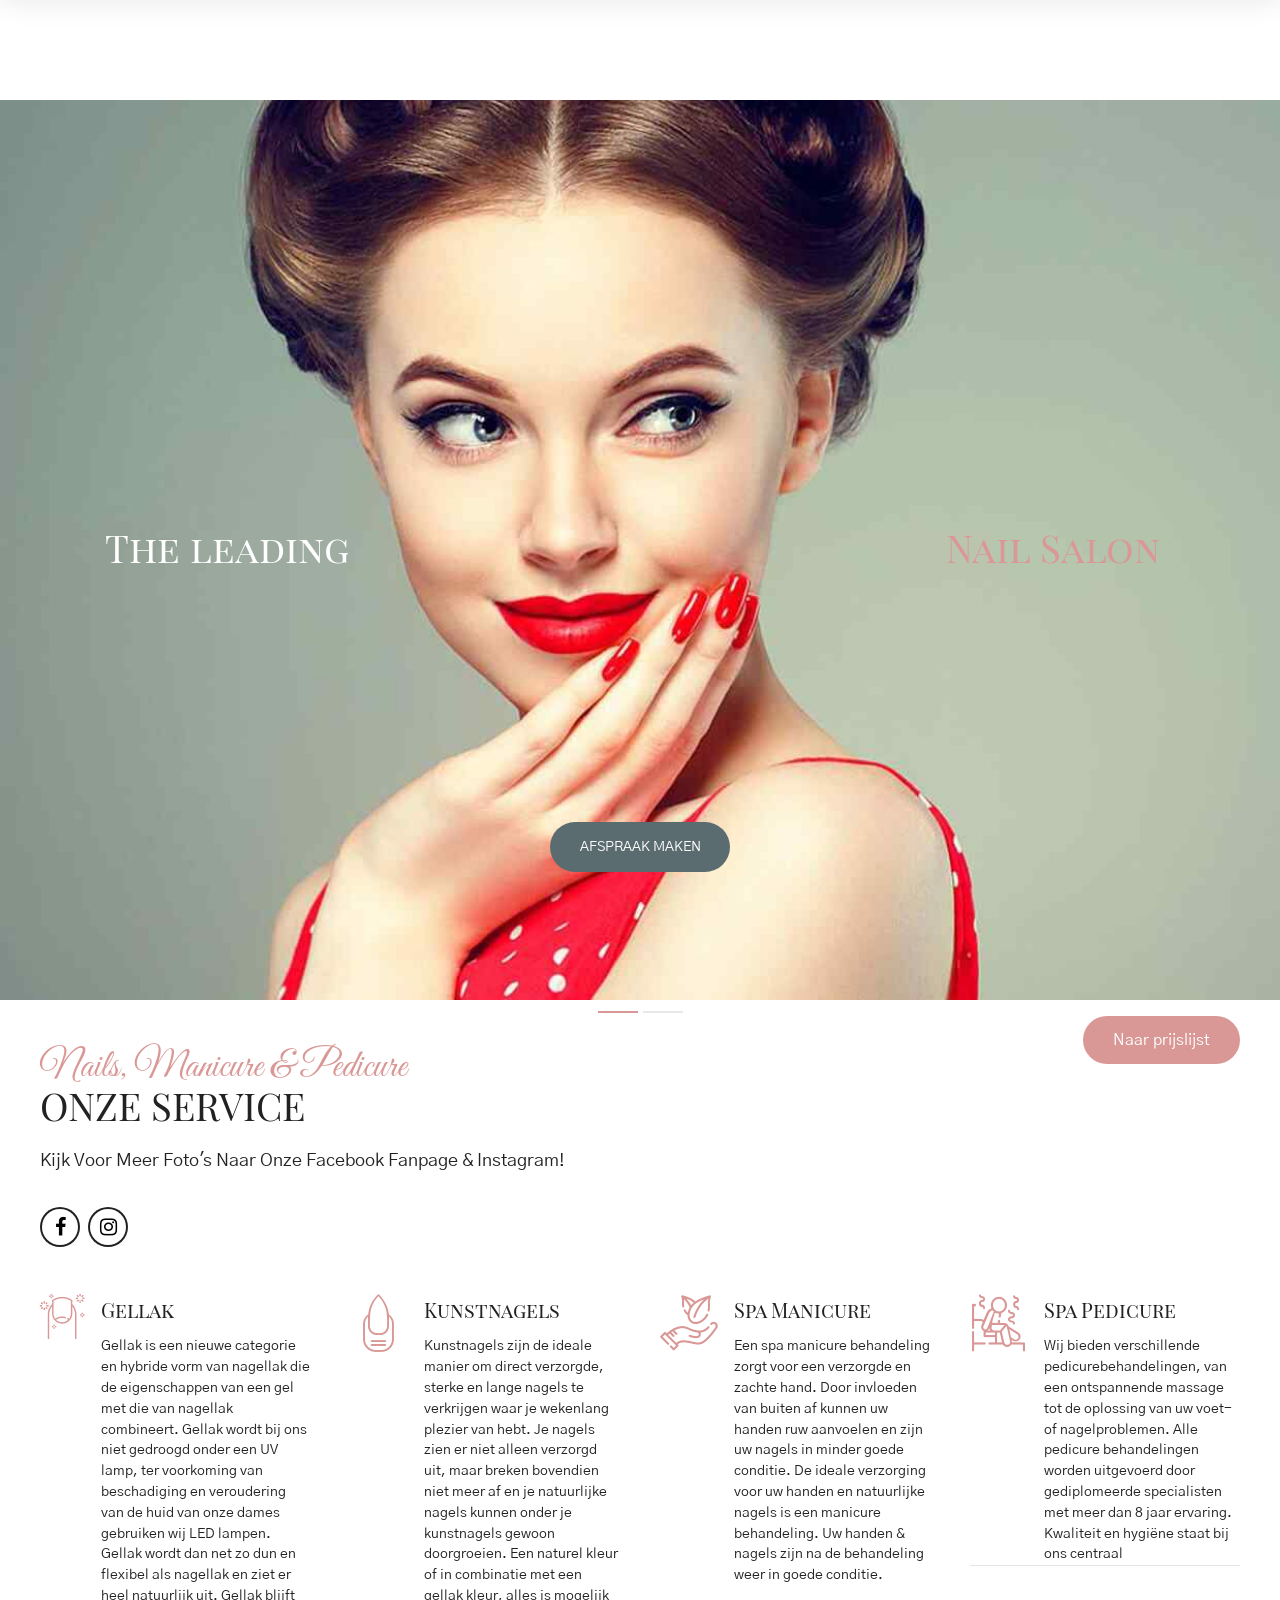
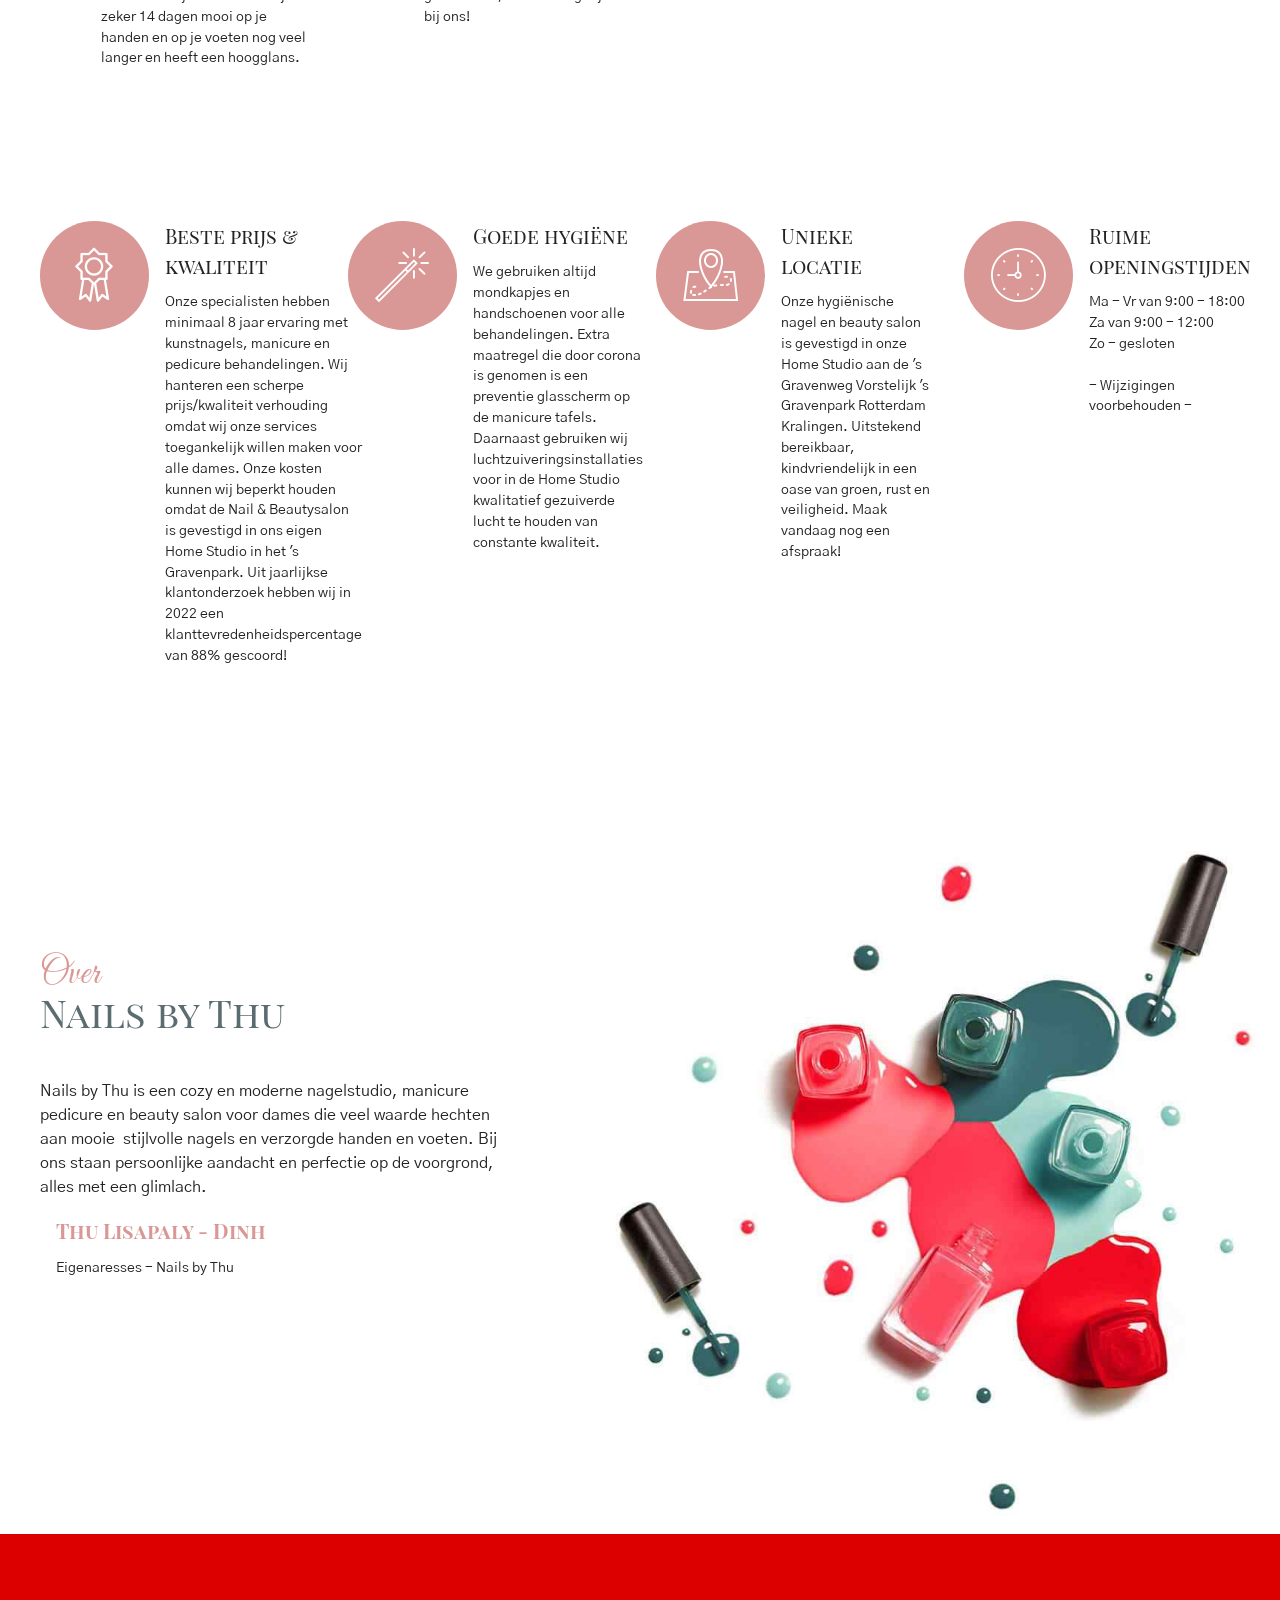
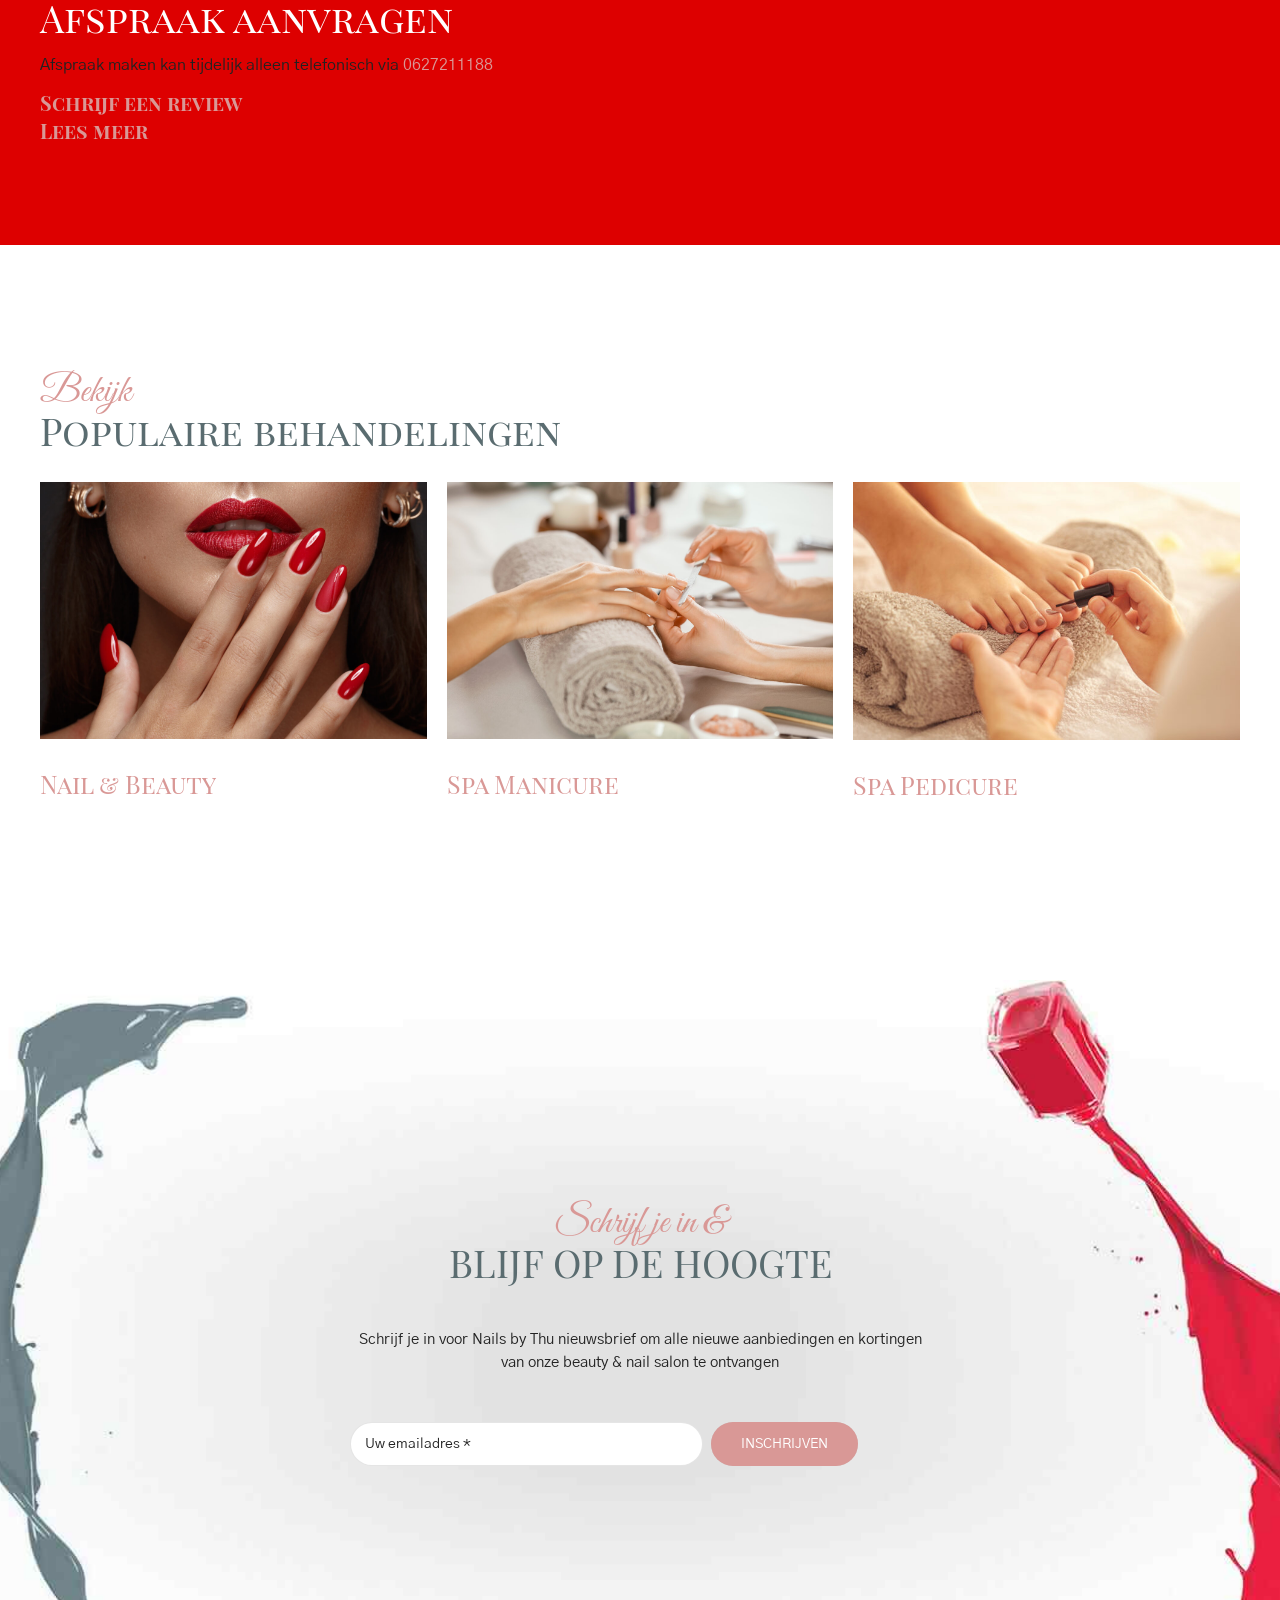
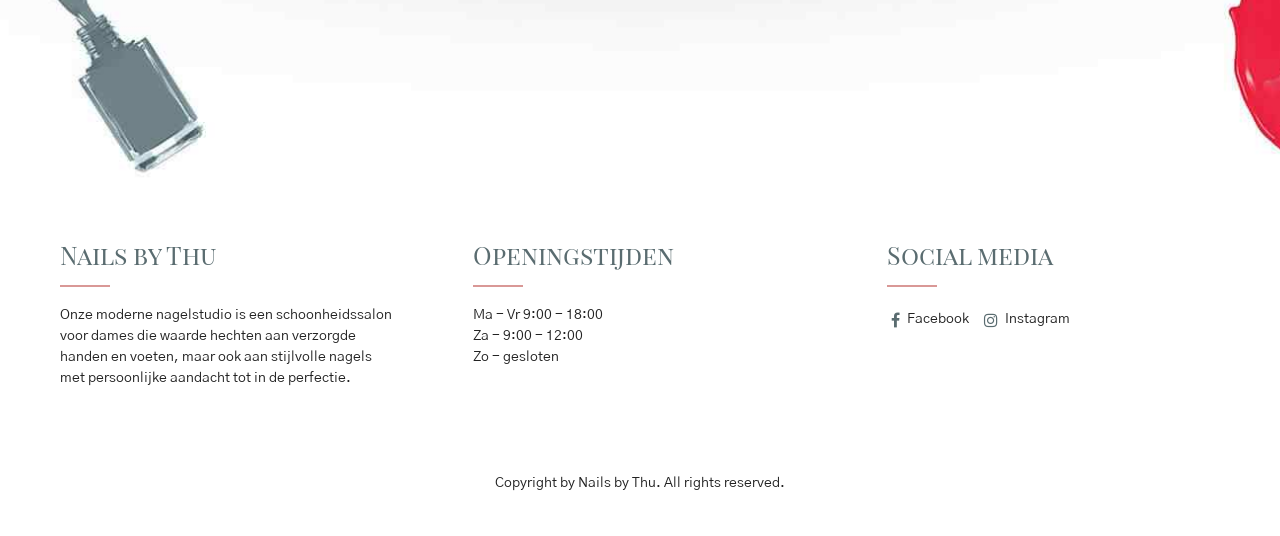
<file: index.html>
<!DOCTYPE html>
<html lang="nl-NL" data-bt-theme="Primavera 1.2.9">
<head>

		<meta charset="UTF-8">
		<meta name="viewport" content="width=device-width, initial-scale=1, maximum-scale=1, user-scalable=no">
		<meta name="mobile-web-app-capable" content="yes">
		<meta name="apple-mobile-web-app-capable" content="yes">
	<title>Nails by Thu</title>
<meta name='robots' content='max-image-preview:large' />
<link rel='dns-prefetch' href='//fonts.googleapis.com' />
<link rel="alternate" type="application/rss+xml" title=" &raquo; feed" href="#" />
<link rel="alternate" type="application/rss+xml" title=" &raquo; reacties feed" href="#" />
<link rel="alternate" title="oEmbed (JSON)" type="application/json+oembed" href="https://thuperfectnails.nl/wp-json/oembed/1.0/embed?url=https%3A%2F%2Fthuperfectnails.nl%2F" />
<link rel="alternate" title="oEmbed (XML)" type="text/xml+oembed" href="https://thuperfectnails.nl/wp-json/oembed/1.0/embed?url=https%3A%2F%2Fthuperfectnails.nl%2F&#038;format=xml" />
<style>@media screen and (max-width: 650px) {body {padding-bottom:60px;}}</style><style id="wp-img-auto-sizes-contain-inline-css">
img:is([sizes=auto i],[sizes^="auto," i]){contain-intrinsic-size:3000px 1500px}
/*# sourceURL=wp-img-auto-sizes-contain-inline-css */
</style>
<style id="wp-emoji-styles-inline-css">

	img.wp-smiley, img.emoji {
		display: inline !important;
		border: none !important;
		box-shadow: none !important;
		height: 1em !important;
		width: 1em !important;
		margin: 0 0.07em !important;
		vertical-align: -0.1em !important;
		background: none !important;
		padding: 0 !important;
	}
/*# sourceURL=wp-emoji-styles-inline-css */
</style>
<style id="wp-block-library-inline-css">
:root{--wp-block-synced-color:#7a00df;--wp-block-synced-color--rgb:122,0,223;--wp-bound-block-color:var(--wp-block-synced-color);--wp-editor-canvas-background:#ddd;--wp-admin-theme-color:#007cba;--wp-admin-theme-color--rgb:0,124,186;--wp-admin-theme-color-darker-10:#006ba1;--wp-admin-theme-color-darker-10--rgb:0,107,160.5;--wp-admin-theme-color-darker-20:#005a87;--wp-admin-theme-color-darker-20--rgb:0,90,135;--wp-admin-border-width-focus:2px}@media (min-resolution:192dpi){:root{--wp-admin-border-width-focus:1.5px}}.wp-element-button{cursor:pointer}:root .has-very-light-gray-background-color{background-color:#eee}:root .has-very-dark-gray-background-color{background-color:#313131}:root .has-very-light-gray-color{color:#eee}:root .has-very-dark-gray-color{color:#313131}:root .has-vivid-green-cyan-to-vivid-cyan-blue-gradient-background{background:linear-gradient(135deg,#00d084,#0693e3)}:root .has-purple-crush-gradient-background{background:linear-gradient(135deg,#34e2e4,#4721fb 50%,#ab1dfe)}:root .has-hazy-dawn-gradient-background{background:linear-gradient(135deg,#faaca8,#dad0ec)}:root .has-subdued-olive-gradient-background{background:linear-gradient(135deg,#fafae1,#67a671)}:root .has-atomic-cream-gradient-background{background:linear-gradient(135deg,#fdd79a,#004a59)}:root .has-nightshade-gradient-background{background:linear-gradient(135deg,#330968,#31cdcf)}:root .has-midnight-gradient-background{background:linear-gradient(135deg,#020381,#2874fc)}:root{--wp--preset--font-size--normal:16px;--wp--preset--font-size--huge:42px}.has-regular-font-size{font-size:1em}.has-larger-font-size{font-size:2.625em}.has-normal-font-size{font-size:var(--wp--preset--font-size--normal)}.has-huge-font-size{font-size:var(--wp--preset--font-size--huge)}:root .has-text-align-center{text-align:center}:root .has-text-align-left{text-align:left}:root .has-text-align-right{text-align:right}.has-fit-text{white-space:nowrap!important}#end-resizable-editor-section{display:none}.aligncenter{clear:both}.items-justified-left{justify-content:flex-start}.items-justified-center{justify-content:center}.items-justified-right{justify-content:flex-end}.items-justified-space-between{justify-content:space-between}.screen-reader-text{word-wrap:normal!important;border:0;clip-path:inset(50%);height:1px;margin:-1px;overflow:hidden;padding:0;position:absolute;width:1px}.screen-reader-text:focus{background-color:#ddd;clip-path:none;color:#444;display:block;font-size:1em;height:auto;left:5px;line-height:normal;padding:15px 23px 14px;text-decoration:none;top:5px;width:auto;z-index:100000}html :where(.has-border-color){border-style:solid}html :where([style*=border-color]){border-style:solid}html :where([style*=border-top-color]){border-top-style:solid}html :where([style*=border-right-color]){border-right-style:solid}html :where([style*=border-bottom-color]){border-bottom-style:solid}html :where([style*=border-left-color]){border-left-style:solid}html :where([style*=border-width]){border-style:solid}html :where([style*=border-top-width]){border-top-style:solid}html :where([style*=border-right-width]){border-right-style:solid}html :where([style*=border-bottom-width]){border-bottom-style:solid}html :where([style*=border-left-width]){border-left-style:solid}html :where(img[class*=wp-image-]){height:auto;max-width:100%}:where(figure){margin:0 0 1em}html :where(.is-position-sticky){--wp-admin--admin-bar--position-offset:var(--wp-admin--admin-bar--height,0px)}@media screen and (max-width:600px){html :where(.is-position-sticky){--wp-admin--admin-bar--position-offset:0px}}

/*# sourceURL=/wp-includes/css/dist/block-library/common.min.css */
</style>
<style id="classic-theme-styles-inline-css">
/*! This file is auto-generated */
.wp-block-button__link{color:#fff;background-color:#32373c;border-radius:9999px;box-shadow:none;text-decoration:none;padding:calc(.667em + 2px) calc(1.333em + 2px);font-size:1.125em}.wp-block-file__button{background:#32373c;color:#fff;text-decoration:none}
/*# sourceURL=/wp-includes/css/classic-themes.min.css */
</style>

<style id="global-styles-inline-css">
:root{--wp--preset--aspect-ratio--square: 1;--wp--preset--aspect-ratio--4-3: 4/3;--wp--preset--aspect-ratio--3-4: 3/4;--wp--preset--aspect-ratio--3-2: 3/2;--wp--preset--aspect-ratio--2-3: 2/3;--wp--preset--aspect-ratio--16-9: 16/9;--wp--preset--aspect-ratio--9-16: 9/16;--wp--preset--color--black: #000000;--wp--preset--color--cyan-bluish-gray: #abb8c3;--wp--preset--color--white: #ffffff;--wp--preset--color--pale-pink: #f78da7;--wp--preset--color--vivid-red: #cf2e2e;--wp--preset--color--luminous-vivid-orange: #ff6900;--wp--preset--color--luminous-vivid-amber: #fcb900;--wp--preset--color--light-green-cyan: #7bdcb5;--wp--preset--color--vivid-green-cyan: #00d084;--wp--preset--color--pale-cyan-blue: #8ed1fc;--wp--preset--color--vivid-cyan-blue: #0693e3;--wp--preset--color--vivid-purple: #9b51e0;--wp--preset--gradient--vivid-cyan-blue-to-vivid-purple: linear-gradient(135deg,rgb(6,147,227) 0%,rgb(155,81,224) 100%);--wp--preset--gradient--light-green-cyan-to-vivid-green-cyan: linear-gradient(135deg,rgb(122,220,180) 0%,rgb(0,208,130) 100%);--wp--preset--gradient--luminous-vivid-amber-to-luminous-vivid-orange: linear-gradient(135deg,rgb(252,185,0) 0%,rgb(255,105,0) 100%);--wp--preset--gradient--luminous-vivid-orange-to-vivid-red: linear-gradient(135deg,rgb(255,105,0) 0%,rgb(207,46,46) 100%);--wp--preset--gradient--very-light-gray-to-cyan-bluish-gray: linear-gradient(135deg,rgb(238,238,238) 0%,rgb(169,184,195) 100%);--wp--preset--gradient--cool-to-warm-spectrum: linear-gradient(135deg,rgb(74,234,220) 0%,rgb(151,120,209) 20%,rgb(207,42,186) 40%,rgb(238,44,130) 60%,rgb(251,105,98) 80%,rgb(254,248,76) 100%);--wp--preset--gradient--blush-light-purple: linear-gradient(135deg,rgb(255,206,236) 0%,rgb(152,150,240) 100%);--wp--preset--gradient--blush-bordeaux: linear-gradient(135deg,rgb(254,205,165) 0%,rgb(254,45,45) 50%,rgb(107,0,62) 100%);--wp--preset--gradient--luminous-dusk: linear-gradient(135deg,rgb(255,203,112) 0%,rgb(199,81,192) 50%,rgb(65,88,208) 100%);--wp--preset--gradient--pale-ocean: linear-gradient(135deg,rgb(255,245,203) 0%,rgb(182,227,212) 50%,rgb(51,167,181) 100%);--wp--preset--gradient--electric-grass: linear-gradient(135deg,rgb(202,248,128) 0%,rgb(113,206,126) 100%);--wp--preset--gradient--midnight: linear-gradient(135deg,rgb(2,3,129) 0%,rgb(40,116,252) 100%);--wp--preset--font-size--small: 13px;--wp--preset--font-size--medium: 20px;--wp--preset--font-size--large: 36px;--wp--preset--font-size--x-large: 42px;--wp--preset--spacing--20: 0.44rem;--wp--preset--spacing--30: 0.67rem;--wp--preset--spacing--40: 1rem;--wp--preset--spacing--50: 1.5rem;--wp--preset--spacing--60: 2.25rem;--wp--preset--spacing--70: 3.38rem;--wp--preset--spacing--80: 5.06rem;--wp--preset--shadow--natural: 6px 6px 9px rgba(0, 0, 0, 0.2);--wp--preset--shadow--deep: 12px 12px 50px rgba(0, 0, 0, 0.4);--wp--preset--shadow--sharp: 6px 6px 0px rgba(0, 0, 0, 0.2);--wp--preset--shadow--outlined: 6px 6px 0px -3px rgb(255, 255, 255), 6px 6px rgb(0, 0, 0);--wp--preset--shadow--crisp: 6px 6px 0px rgb(0, 0, 0);}:where(body) { margin: 0; }:where(.is-layout-flex){gap: 0.5em;}:where(.is-layout-grid){gap: 0.5em;}body .is-layout-flex{display: flex;}.is-layout-flex{flex-wrap: wrap;align-items: center;}.is-layout-flex > :is(*, div){margin: 0;}body .is-layout-grid{display: grid;}.is-layout-grid > :is(*, div){margin: 0;}body{padding-top: 0px;padding-right: 0px;padding-bottom: 0px;padding-left: 0px;}:root :where(.wp-element-button, .wp-block-button__link){background-color: #32373c;border-width: 0;color: #fff;font-family: inherit;font-size: inherit;font-style: inherit;font-weight: inherit;letter-spacing: inherit;line-height: inherit;padding-top: calc(0.667em + 2px);padding-right: calc(1.333em + 2px);padding-bottom: calc(0.667em + 2px);padding-left: calc(1.333em + 2px);text-decoration: none;text-transform: inherit;}.has-black-color{color: var(--wp--preset--color--black) !important;}.has-cyan-bluish-gray-color{color: var(--wp--preset--color--cyan-bluish-gray) !important;}.has-white-color{color: var(--wp--preset--color--white) !important;}.has-pale-pink-color{color: var(--wp--preset--color--pale-pink) !important;}.has-vivid-red-color{color: var(--wp--preset--color--vivid-red) !important;}.has-luminous-vivid-orange-color{color: var(--wp--preset--color--luminous-vivid-orange) !important;}.has-luminous-vivid-amber-color{color: var(--wp--preset--color--luminous-vivid-amber) !important;}.has-light-green-cyan-color{color: var(--wp--preset--color--light-green-cyan) !important;}.has-vivid-green-cyan-color{color: var(--wp--preset--color--vivid-green-cyan) !important;}.has-pale-cyan-blue-color{color: var(--wp--preset--color--pale-cyan-blue) !important;}.has-vivid-cyan-blue-color{color: var(--wp--preset--color--vivid-cyan-blue) !important;}.has-vivid-purple-color{color: var(--wp--preset--color--vivid-purple) !important;}.has-black-background-color{background-color: var(--wp--preset--color--black) !important;}.has-cyan-bluish-gray-background-color{background-color: var(--wp--preset--color--cyan-bluish-gray) !important;}.has-white-background-color{background-color: var(--wp--preset--color--white) !important;}.has-pale-pink-background-color{background-color: var(--wp--preset--color--pale-pink) !important;}.has-vivid-red-background-color{background-color: var(--wp--preset--color--vivid-red) !important;}.has-luminous-vivid-orange-background-color{background-color: var(--wp--preset--color--luminous-vivid-orange) !important;}.has-luminous-vivid-amber-background-color{background-color: var(--wp--preset--color--luminous-vivid-amber) !important;}.has-light-green-cyan-background-color{background-color: var(--wp--preset--color--light-green-cyan) !important;}.has-vivid-green-cyan-background-color{background-color: var(--wp--preset--color--vivid-green-cyan) !important;}.has-pale-cyan-blue-background-color{background-color: var(--wp--preset--color--pale-cyan-blue) !important;}.has-vivid-cyan-blue-background-color{background-color: var(--wp--preset--color--vivid-cyan-blue) !important;}.has-vivid-purple-background-color{background-color: var(--wp--preset--color--vivid-purple) !important;}.has-black-border-color{border-color: var(--wp--preset--color--black) !important;}.has-cyan-bluish-gray-border-color{border-color: var(--wp--preset--color--cyan-bluish-gray) !important;}.has-white-border-color{border-color: var(--wp--preset--color--white) !important;}.has-pale-pink-border-color{border-color: var(--wp--preset--color--pale-pink) !important;}.has-vivid-red-border-color{border-color: var(--wp--preset--color--vivid-red) !important;}.has-luminous-vivid-orange-border-color{border-color: var(--wp--preset--color--luminous-vivid-orange) !important;}.has-luminous-vivid-amber-border-color{border-color: var(--wp--preset--color--luminous-vivid-amber) !important;}.has-light-green-cyan-border-color{border-color: var(--wp--preset--color--light-green-cyan) !important;}.has-vivid-green-cyan-border-color{border-color: var(--wp--preset--color--vivid-green-cyan) !important;}.has-pale-cyan-blue-border-color{border-color: var(--wp--preset--color--pale-cyan-blue) !important;}.has-vivid-cyan-blue-border-color{border-color: var(--wp--preset--color--vivid-cyan-blue) !important;}.has-vivid-purple-border-color{border-color: var(--wp--preset--color--vivid-purple) !important;}.has-vivid-cyan-blue-to-vivid-purple-gradient-background{background: var(--wp--preset--gradient--vivid-cyan-blue-to-vivid-purple) !important;}.has-light-green-cyan-to-vivid-green-cyan-gradient-background{background: var(--wp--preset--gradient--light-green-cyan-to-vivid-green-cyan) !important;}.has-luminous-vivid-amber-to-luminous-vivid-orange-gradient-background{background: var(--wp--preset--gradient--luminous-vivid-amber-to-luminous-vivid-orange) !important;}.has-luminous-vivid-orange-to-vivid-red-gradient-background{background: var(--wp--preset--gradient--luminous-vivid-orange-to-vivid-red) !important;}.has-very-light-gray-to-cyan-bluish-gray-gradient-background{background: var(--wp--preset--gradient--very-light-gray-to-cyan-bluish-gray) !important;}.has-cool-to-warm-spectrum-gradient-background{background: var(--wp--preset--gradient--cool-to-warm-spectrum) !important;}.has-blush-light-purple-gradient-background{background: var(--wp--preset--gradient--blush-light-purple) !important;}.has-blush-bordeaux-gradient-background{background: var(--wp--preset--gradient--blush-bordeaux) !important;}.has-luminous-dusk-gradient-background{background: var(--wp--preset--gradient--luminous-dusk) !important;}.has-pale-ocean-gradient-background{background: var(--wp--preset--gradient--pale-ocean) !important;}.has-electric-grass-gradient-background{background: var(--wp--preset--gradient--electric-grass) !important;}.has-midnight-gradient-background{background: var(--wp--preset--gradient--midnight) !important;}.has-small-font-size{font-size: var(--wp--preset--font-size--small) !important;}.has-medium-font-size{font-size: var(--wp--preset--font-size--medium) !important;}.has-large-font-size{font-size: var(--wp--preset--font-size--large) !important;}.has-x-large-font-size{font-size: var(--wp--preset--font-size--x-large) !important;}
/*# sourceURL=global-styles-inline-css */
</style>

<link rel='stylesheet' id='bt_bb_content_elements-css' href='wp-content/plugins/bold-page-builder/css/front_end/content_elements.crush.css' media='all' />
<link rel='stylesheet' id='bt_bb_slick-css' href='wp-content/plugins/bold-page-builder/slick/slick.css' media='all' />
<link rel='stylesheet' id='contact-form-7-css' href='wp-content/plugins/contact-form-7/includes/css/styles.css' media='all' />
<link rel='stylesheet' id='primavera-style-css' href='wp-content/themes/primavera/style.css' media='screen' />
<style id="primavera-style-inline-css">
select, input{font-family: "Gothic A1",Arial,Helvetica,sans-serif;} input:not([type='checkbox']):not([type='radio']):not([type='submit']):focus, textarea:focus, .fancy-select .trigger.open{-webkit-box-shadow: 0 3px 10px rgba(0,0,0,.3),3px 0 0 0 #d99896 inset; box-shadow: 0 3px 10px rgba(0,0,0,.3),3px 0 0 0 #d99896 inset;} a{ color: #d99896;} .btContent a{color: #d99896;} a:hover{ color: #c5615e;} .btContent a:hover{color: #c5615e;} .btText a{color: #d99896;} body{font-family: "Gothic A1",Arial,sans-serif;} h1, h2, h3, h4, h5, h6{font-family: "Playfair Display SC",Arial,Helvetica,sans-serif;} blockquote{ font-family: "Gothic A1",Arial,Helvetica,sans-serif;} .btContentHolder table thead th{ background-color: #d99896;} .btPreloader .animation .preloaderLogo{height: 100px;} .btLoader{border-top: 2px solid #d99896 !important;} .btErrorPage .bt_bb_column.bt_bb_align_center .bt_bb_headline h2 .bt_bb_headline_content{color: #5a6c70;} .btErrorPage .bt_bb_column.bt_bb_align_center .bt_bb_headline.bt_bb_dash_top .bt_bb_headline_content:before{ border-top: 2px solid #d99896;} .btErrorPage .bt_bb_column.bt_bb_align_center .bt_bb_headline_subheadline a{-webkit-box-shadow: 0 0 0 2.5em #d99896 inset; box-shadow: 0 0 0 2.5em #d99896 inset;} .btErrorPage .bt_bb_column.bt_bb_align_center .bt_bb_headline_subheadline a:hover{-webkit-box-shadow: 0 0 0 0 #d99896 inset,0 3px 10px rgba(0,0,0,.3); box-shadow: 0 0 0 0 #d99896 inset,0 3px 10px rgba(0,0,0,.3); color: #d99896;} body.btLightSkin .btPageHeadline header .bt_bb_headline_content{color: #5a6c70;} .mainHeader{ font-family: "Gothic A1",Arial,Helvetica,sans-serif;} .mainHeader a:hover{color: #d99896;} .menuPort{font-family: "Gothic A1",Arial,Helvetica,sans-serif;} .menuPort nav > ul > li > a{line-height: 100px;} .btMenuHorizontal .menuPort nav > ul > li > a:after{ background-color: #d99896;} .btTextLogo{font-family: "Gothic A1",Arial,Helvetica,sans-serif; line-height: 100px;} .btLogoArea .logo img{height: 100px;} .btTransparentDarkHeader .btHorizontalMenuTrigger:hover .bt_bb_icon:before, .btTransparentLightHeader .btHorizontalMenuTrigger:hover .bt_bb_icon:before, .btAccentLightHeader .btHorizontalMenuTrigger:hover .bt_bb_icon:before, .btAccentDarkHeader .btHorizontalMenuTrigger:hover .bt_bb_icon:before, .btLightDarkHeader .btHorizontalMenuTrigger:hover .bt_bb_icon:before, .btHasAltLogo.btStickyHeaderActive .btHorizontalMenuTrigger:hover .bt_bb_icon:before, .btAccentGradientHeader .btHorizontalMenuTrigger:hover .bt_bb_icon:before, .btTransparentDarkHeader .btHorizontalMenuTrigger:hover .bt_bb_icon:after, .btTransparentLightHeader .btHorizontalMenuTrigger:hover .bt_bb_icon:after, .btAccentLightHeader .btHorizontalMenuTrigger:hover .bt_bb_icon:after, .btAccentDarkHeader .btHorizontalMenuTrigger:hover .bt_bb_icon:after, .btLightDarkHeader .btHorizontalMenuTrigger:hover .bt_bb_icon:after, .btHasAltLogo.btStickyHeaderActive .btHorizontalMenuTrigger:hover .bt_bb_icon:after, .btAccentGradientHeader .btHorizontalMenuTrigger:hover .bt_bb_icon:after{border-top-color: #d99896;} .btTransparentDarkHeader .btHorizontalMenuTrigger:hover .bt_bb_icon .bt_bb_icon_holder:before, .btTransparentLightHeader .btHorizontalMenuTrigger:hover .bt_bb_icon .bt_bb_icon_holder:before, .btAccentLightHeader .btHorizontalMenuTrigger:hover .bt_bb_icon .bt_bb_icon_holder:before, .btAccentDarkHeader .btHorizontalMenuTrigger:hover .bt_bb_icon .bt_bb_icon_holder:before, .btLightDarkHeader .btHorizontalMenuTrigger:hover .bt_bb_icon .bt_bb_icon_holder:before, .btHasAltLogo.btStickyHeaderActive .btHorizontalMenuTrigger:hover .bt_bb_icon .bt_bb_icon_holder:before, .btAccentGradientHeader .btHorizontalMenuTrigger:hover .bt_bb_icon .bt_bb_icon_holder:before{border-top-color: #d99896;} .btMenuHorizontal .menuPort nav > ul > li.current-menu-ancestor li.current-menu-ancestor > a, .btMenuHorizontal .menuPort nav > ul > li.current-menu-ancestor li.current-menu-item > a, .btMenuHorizontal .menuPort nav > ul > li.current-menu-item li.current-menu-ancestor > a, .btMenuHorizontal .menuPort nav > ul > li.current-menu-item li.current-menu-item > a{color: #5a6c70;} body.btMenuHorizontal .subToggler{ line-height: 100px;} .btMenuHorizontal .menuPort > nav > ul > li > ul li a:before{ background: #d99896;} .btMenuHorizontal .topBarInMenu{ height: 100px;} .btStickyHeaderActive.btMenuHorizontal .topBarInMenu .topBarInMenuCell{line-height: -webkit-calc(100px *0.6); line-height: -moz-calc(100px *0.6); line-height: calc(100px *0.6);} .btAccentLightHeader .btBelowLogoArea, .btAccentLightHeader .topBar{background-color: #d99896;} .btAccentDarkHeader .btBelowLogoArea, .btAccentDarkHeader .topBar{background-color: #d99896;} .btAccentTrasparentHeader .btBelowLogoArea, .btAccentTrasparentHeader .topBar{background-color: #d99896;} .btAccentTrasparentHeader .btBelowLogoArea a:hover, .btAccentTrasparentHeader .topBar a:hover{color: #5a6c70 !important;} .btAccentTrasparentHeader .btMenuHorizontal .menuPort ul ul li a:hover{color: #5a6c70;} .btLightAccentHeader .btLogoArea, .btLightAccentHeader .btVerticalHeaderTop{background-color: #d99896;} .btLightAccentHeader.btMenuHorizontal.btBelowMenu .mainHeader .btLogoArea{background-color: #d99896;} .btAccentGradientHeader .btBelowLogoArea, .btAccentGradientHeader .topBar{background-color: #d99896;} .btAccentGradientHeader.btMenuVertical .btVerticalMenuTrigger .bt_bb_icon{color: #d99896;} .btStickyHeaderActive.btMenuHorizontal .mainHeader .btLogoArea .logo img{height: -webkit-calc(100px * .6); height: -moz-calc(100px * .6); height: calc(100px * .6);} .btStickyHeaderActive.btMenuHorizontal .mainHeader .btLogoArea .btTextLogo{ line-height: -webkit-calc(100px * .6); line-height: -moz-calc(100px * .6); line-height: calc(100px * .6);} .btStickyHeaderActive.btMenuHorizontal .mainHeader .btLogoArea .menuPort nav > ul > li > a, .btStickyHeaderActive.btMenuHorizontal .mainHeader .btLogoArea .menuPort nav > ul > li > .subToggler{line-height: -webkit-calc(100px * .6); line-height: -moz-calc(100px * .6); line-height: calc(100px * .6);} .btStickyHeaderActive.btMenuHorizontal .mainHeader .btLogoArea .topBarInMenu{height: -webkit-calc(100px * .6); height: -moz-calc(100px * .6); height: calc(100px * .6);} .btTransparentDarkHeader .btVerticalMenuTrigger:hover .bt_bb_icon:before, .btTransparentLightHeader .btVerticalMenuTrigger:hover .bt_bb_icon:before, .btAccentLightHeader .btVerticalMenuTrigger:hover .bt_bb_icon:before, .btAccentDarkHeader .btVerticalMenuTrigger:hover .bt_bb_icon:before, .btLightDarkHeader .btVerticalMenuTrigger:hover .bt_bb_icon:before, .btHasAltLogo.btStickyHeaderActive .btVerticalMenuTrigger:hover .bt_bb_icon:before, .btTransparentDarkHeader .btVerticalMenuTrigger:hover .bt_bb_icon:after, .btTransparentLightHeader .btVerticalMenuTrigger:hover .bt_bb_icon:after, .btAccentLightHeader .btVerticalMenuTrigger:hover .bt_bb_icon:after, .btAccentDarkHeader .btVerticalMenuTrigger:hover .bt_bb_icon:after, .btLightDarkHeader .btVerticalMenuTrigger:hover .bt_bb_icon:after, .btHasAltLogo.btStickyHeaderActive .btVerticalMenuTrigger:hover .bt_bb_icon:after{border-top-color: #d99896;} .btTransparentDarkHeader .btVerticalMenuTrigger:hover .bt_bb_icon .bt_bb_icon_holder:before, .btTransparentLightHeader .btVerticalMenuTrigger:hover .bt_bb_icon .bt_bb_icon_holder:before, .btAccentLightHeader .btVerticalMenuTrigger:hover .bt_bb_icon .bt_bb_icon_holder:before, .btAccentDarkHeader .btVerticalMenuTrigger:hover .bt_bb_icon .bt_bb_icon_holder:before, .btLightDarkHeader .btVerticalMenuTrigger:hover .bt_bb_icon .bt_bb_icon_holder:before, .btHasAltLogo.btStickyHeaderActive .btVerticalMenuTrigger:hover .bt_bb_icon .bt_bb_icon_holder:before{border-top-color: #d99896;} .btMenuVertical .mainHeader .btCloseVertical:before:hover{color: #d99896;} .btMenuHorizontal .topBarInLogoArea{ height: 100px;} .btMenuHorizontal .topBarInLogoArea .topBarInLogoAreaCell{border: 0 solid #d99896;} .btMenuVertical .mainHeader .btCloseVertical:before:hover{color: #d99896;} .btMenuVertical .mainHeader nav > ul > li.current-menu-ancestor > a, .btMenuVertical .mainHeader nav > ul > li.current-menu-item > a{background: #d99896;} .btSiteFooter .btFooterSubscribe input[type='submit']{ background: #5a6c70 !important;} .btSiteFooter .btFooterSubscribe input[type='submit']:hover{background: #d99896 !important;} .btSiteFooter .btFooterSubscribe .ajax-loader{ background: #5a6c70; border: 2px solid #5a6c70;} .btSiteFooter .btFooterSubscribe span.wpcf7-not-valid-tip{color: #5a6c70;} .btDarkSkin .btSiteFooterCopyMenu{background: #5a6c70;} .btDarkSkin .btSiteFooter .port:before, .btLightSkin .btDarkSkin .btSiteFooter .port:before, .btDarkSkin.btLightSkin .btDarkSkin .btSiteFooter .port:before{background-color: #d99896;} .btHideHeadline .btPostSingleItemStandard .btArticleHeadline .bt_bb_headline .bt_bb_headline_content{color: #5a6c70;} .btPostSingleItemStandard .btArticleShareEtc > div.btReadMoreColumn .bt_bb_button a{ color: #d99896;} .btPostSingleItemStandard .btArticleShareEtc > div.btReadMoreColumn .bt_bb_button a:hover{ color: #d99896;} .btPostSingleItemStandard .btArticleShareEtc .btTags ul a:hover{background: #d99896;} .btAboutAutorContent{border: 2px solid #d99896;} .btMediaBox.btQuote:before, .btMediaBox.btLink:before{ background-color: #d99896;} .btMediaBox.btQuote cite, .btMediaBox.btLink cite{ font-family: "Playfair Display SC",Arial,Helvetica,sans-serif;} .articleSideGutter .date:before{ color: #d99896;} .btPostSingleItemColumns .btTags ul a:hover{background: #d99896;} .sticky.btArticleListItem .btArticleHeadline h1 .bt_bb_headline_content span a:after, .sticky.btArticleListItem .btArticleHeadline h2 .bt_bb_headline_content span a:after, .sticky.btArticleListItem .btArticleHeadline h3 .bt_bb_headline_content span a:after, .sticky.btArticleListItem .btArticleHeadline h4 .bt_bb_headline_content span a:after, .sticky.btArticleListItem .btArticleHeadline h5 .bt_bb_headline_content span a:after, .sticky.btArticleListItem .btArticleHeadline h6 .bt_bb_headline_content span a:after, .sticky.btArticleListItem .btArticleHeadline h7 .bt_bb_headline_content span a:after, .sticky.btArticleListItem .btArticleHeadline h8 .bt_bb_headline_content span a:after{ color: #d99896;} .post-password-form p:nth-child(2) input[type="submit"]{ -webkit-box-shadow: 0 0 0 2.5em #d99896 inset,0 0 0 rgba(0,0,0,.3); box-shadow: 0 0 0 2.5em #d99896 inset,0 0 0 rgba(0,0,0,.3);} .post-password-form p:nth-child(2) input[type="submit"]:hover{-webkit-box-shadow: 0 0 0 0 #d99896 inset,0 3px 10px rgba(0,0,0,.3); box-shadow: 0 0 0 0 #d99896 inset,0 3px 10px rgba(0,0,0,.3); color: #d99896;} .btPagination{font-family: "Playfair Display SC",Arial,Helvetica,sans-serif;} .btPagination .paging a:hover{color: #5a6c70;} .btPagination .paging a:after{ background: #d99896;} .btPagination .paging a:hover:after{ color: #d99896;} .btPrevNextNav .btPrevNext .btPrevNextImage:before{ background: #d99896;} .btPrevNextNav .btPrevNext .btPrevNextItem .btPrevNextTitle{font-family: "Playfair Display SC",Arial,Helvetica,sans-serif; color: #d99896;} .btPrevNextNav .btPrevNext .btPrevNextItem .btPrevNextDir{ font-family: "IBM Plex Sans Condensed",Arial,Helvetica,sans-serif;} .btPrevNextNav .btPrevNext:hover .btPrevNextTitle{color: #5a6c70;} .btLinkPages ul a{ color: #d99896;} .btLinkPages ul a:after{ background: #d99896;} .btContent .btArticleAuthor a:hover, .btContent .btArticleComments:hover{color: #d99896;} .btArticleDate:before, .btArticleAuthor:before, .btArticleComments:before, .btArticleCategories:before{ color: #d99896;} .btArticleComments:before{ color: #d99896;} .btCommentsBox .vcard .posted:before, .bt-comments-box .vcard .posted:before{ color: #d99896;} .btCommentsBox .commentTxt p.edit-link a:before, .bt-comments-box .commentTxt p.edit-link a:before, .btCommentsBox .commentTxt p.reply a:before, .bt-comments-box .commentTxt p.reply a:before{ color: #d99896;} .single-product .comment-respond{border: 2px solid #d99896;} .comment-awaiting-moderation{color: #d99896;} a#cancel-comment-reply-link{ color: #5a6c70; -webkit-box-shadow: 0 0 0 2px #5a6c70 inset,0 0 0 rgba(0,0,0,.3); box-shadow: 0 0 0 2px #5a6c70 inset,0 0 0 rgba(0,0,0,.3); font-family: "Gothic A1",Arial,Helvetica,sans-serif;} a#cancel-comment-reply-link:hover{ -webkit-box-shadow: 0 0 0 2em #5a6c70 inset,0 3px 10px rgba(0,0,0,.3); box-shadow: 0 0 0 2em #5a6c70 inset,0 3px 10px rgba(0,0,0,.3);} .btCommentSubmit{-webkit-box-shadow: 0 0 0 2.5em #d99896 inset,0 0 0 rgba(0,0,0,.3); box-shadow: 0 0 0 2.5em #d99896 inset,0 0 0 rgba(0,0,0,.3); font-family: "Gothic A1",Arial,Helvetica,sans-serif;} .btCommentSubmit:hover{-webkit-box-shadow: 0 0 0 0 #d99896 inset,0 3px 10px rgba(0,0,0,.3); box-shadow: 0 0 0 0 #d99896 inset,0 3px 10px rgba(0,0,0,.3); color: #d99896;} @media(max-width: 520px){.btCommentsBox ul.comments ul.children li.comment article:after, .bt-comments-box ul.comments ul.children li.comment article:after{ background: #d99896;} }body:not(.btNoDashInSidebar) .btBox > h4:after, body:not(.btNoDashInSidebar) .btCustomMenu > h4:after, body:not(.btNoDashInSidebar) .btTopBox > h4:after{ border-bottom: 2px solid #d99896;} .btBox ul li a:before, .btCustomMenu ul li a:before, .btTopBox ul li a:before{ background: #d99896;} .btBox ul li.current-menu-item > a, .btCustomMenu ul li.current-menu-item > a, .btTopBox ul li.current-menu-item > a{color: #d99896;} .widget_calendar table caption{background: #d99896; background: #d99896; font-family: "Playfair Display SC",Arial,Helvetica,sans-serif;} .widget_rss li a.rsswidget{font-family: "Playfair Display SC",Arial,Helvetica,sans-serif;} .fancy-select ul.options li:before{ background: #d99896;} .widget_shopping_cart .total{ font-family: "Playfair Display SC",Arial,Helvetica,sans-serif;} .widget_shopping_cart .widget_shopping_cart_content .mini_cart_item .ppRemove a.remove{ background-color: #d99896;} .widget_shopping_cart .widget_shopping_cart_content .mini_cart_item .ppRemove a.remove:hover{background-color: #5a6c70;} .menuPort .widget_shopping_cart .widget_shopping_cart_content .btCartWidgetIcon span.cart-contents, .topTools .widget_shopping_cart .widget_shopping_cart_content .btCartWidgetIcon span.cart-contents, .topBarInLogoArea .widget_shopping_cart .widget_shopping_cart_content .btCartWidgetIcon span.cart-contents{ background-color: #5a6c70; font: normal 10px/16px Gothic A1;} .btMenuVertical .menuPort .widget_shopping_cart .widget_shopping_cart_content .btCartWidgetInnerContent .verticalMenuCartToggler:hover:after, .btMenuVertical .topTools .widget_shopping_cart .widget_shopping_cart_content .btCartWidgetInnerContent .verticalMenuCartToggler:hover:after, .btMenuVertical .topBarInLogoArea .widget_shopping_cart .widget_shopping_cart_content .btCartWidgetInnerContent .verticalMenuCartToggler:hover:after{color: #d99896;} .widget_recent_reviews{font-family: "Playfair Display SC",Arial,Helvetica,sans-serif;} .widget_price_filter .price_slider_wrapper .ui-slider .ui-slider-handle{ background: #d99896;} .widget_price_filter .price_slider_wrapper .ui-slider .ui-slider-range{ background: #5a6c70;} .widget_price_filter .price_slider_amount .price_label{ font-family: Playfair Display SC,Arial,Helvetica,sans-serif;} .btBox .tagcloud a, .btTags ul a{ background: #d99896;} .topTools .btIconWidget:hover, .topBarInMenu .btIconWidget:hover{color: #d99896;} .btSidebar .btIconWidget .btIconWidgetContent .btIconWidgetText, footer .btIconWidget .btIconWidgetContent .btIconWidgetText, .topBarInLogoArea .btIconWidget .btIconWidgetContent .btIconWidgetText{ font-family: "Playfair Display SC",Arial,Helvetica,sans-serif;} .btSidebar .btIconWidget:hover .btIconWidgetText, footer .btIconWidget:hover .btIconWidgetText, .topBarInLogoArea .btIconWidget:hover .btIconWidgetText{color: #d99896;} .btAccentIconWidget.btIconWidget .btIconWidgetIcon{color: #d99896;} .btSiteFooterWidgets .btSearch button, .btSiteFooterWidgets .btSearch input[type=submit], .btSidebar .btSearch button, .btSidebar .btSearch input[type=submit], .btSidebar .widget_product_search button, .btSidebar .widget_product_search input[type=submit]{ background: #d99896;} .btLightSkin .btSiteFooterWidgets .btSearch button:hover, .btDarkSkin .btLightSkin .btSiteFooterWidgets .btSearch button:hover, .btLightSkin .btDarkSkin .btLightSkin .btSiteFooterWidgets .btSearch button:hover, .btLightSkin .btSidebar .btSearch button:hover, .btDarkSkin .btLightSkin .btSidebar .btSearch button:hover, .btLightSkin .btDarkSkin .btLightSkin .btSidebar .btSearch button:hover, .btLightSkin .btSidebar .widget_product_search button:hover, .btDarkSkin .btLightSkin .btSidebar .widget_product_search button:hover, .btLightSkin .btDarkSkin .btLightSkin .btSidebar .widget_product_search button:hover{ color: #d99896;} .btDarkSkin .btSiteFooterWidgets .btSearch button:hover, .btLightSkin .btDarkSkin .btSiteFooterWidgets .btSearch button:hover, .btDarkSkin.btLightSkin .btDarkSkin .btSiteFooterWidgets .btSearch button:hover, .btDarkSkin .btSidebar .btSearch button:hover, .btLightSkin .btDarkSkin .btSidebar .btSearch button:hover, .btDarkSkin.btLightSkin .btDarkSkin .btSidebar .btSearch button:hover, .btDarkSkin .btSidebar .widget_product_search button:hover, .btLightSkin .btDarkSkin .btSidebar .widget_product_search button:hover, .btDarkSkin.btLightSkin .btDarkSkin .btSidebar .widget_product_search button:hover{ color: #d99896;} .btSearchInner.btFromTopBox .btSearchInnerClose .bt_bb_icon a.bt_bb_icon_holder{color: #d99896;} .btSearchInner.btFromTopBox .btSearchInnerClose .bt_bb_icon:hover a.bt_bb_icon_holder{color: #c5615e;} .btLightSkin .btSearchInner.btFromTopBox input[type="text"]:focus, .btDarkSkin .btLightSkin .btSearchInner.btFromTopBox input[type="text"]:focus, .btLightSkin .btDarkSkin .btLightSkin .btSearchInner.btFromTopBox input[type="text"]:focus{-webkit-box-shadow: 0 0 0 2px #222 inset,0 5px 20px rgba(0,0,0,.3),8px 0 0 0 #d99896 inset; box-shadow: 0 0 0 2px #222 inset,0 5px 20px rgba(0,0,0,.3),8px 0 0 0 #d99896 inset;} .btDarkSkin .btSearchInner.btFromTopBox input[type="text"]:focus, .btLightSkin .btDarkSkin .btSearchInner.btFromTopBox input[type="text"]:focus, .btDarkSkin.btLightSkin .btDarkSkin .btSearchInner.btFromTopBox input[type="text"]:focus{-webkit-box-shadow: 0 0 0 2px #fff inset,0 5px 20px rgba(0,0,0,.3),8px 0 0 0 #d99896 inset; box-shadow: 0 0 0 2px #fff inset,0 5px 20px rgba(0,0,0,.3),8px 0 0 0 #d99896 inset;} .btSearchInner.btFromTopBox button:hover:before{color: #d99896;} @media (max-width: 768px){.btLightSkin .btSearchInner.btFromTopBox input[type="text"]:focus, .btDarkSkin .btLightSkin .btSearchInner.btFromTopBox input[type="text"]:focus, .btLightSkin .btDarkSkin .btLightSkin .btSearchInner.btFromTopBox input[type="text"]:focus{-webkit-box-shadow: 0 3px 10px rgba(0,0,0,.3),3px 0 0 0 #d99896 inset; box-shadow: 0 3px 10px rgba(0,0,0,.3),3px 0 0 0 #d99896 inset;} .btDarkSkin .btSearchInner.btFromTopBox input[type="text"]:focus, .btLightSkin .btDarkSkin .btSearchInner.btFromTopBox input[type="text"]:focus, .btDarkSkin.btLightSkin .btDarkSkin .btSearchInner.btFromTopBox input[type="text"]:focus{-webkit-box-shadow: 0 3px 10px rgba(0,0,0,.3),3px 0 0 0 #d99896 inset; box-shadow: 0 3px 10px rgba(0,0,0,.3),3px 0 0 0 #d99896 inset;} .btSearchInner.btFromTopBox button:hover:before{color: #d99896 !important;} }.bt_bb_dash_top.bt_bb_headline .bt_bb_headline_content:before, .bt_bb_dash_top_bottom.bt_bb_headline .bt_bb_headline_content:before{ border-color: #d99896;} .bt_bb_dash_bottom.bt_bb_headline .bt_bb_headline_content:after, .bt_bb_dash_top_bottom.bt_bb_headline .bt_bb_headline_content:after{ border-color: #d99896;} .bt_bb_headline .bt_bb_headline_superheadline{ font-family: "IBM Plex Sans Condensed",Arial,Helvetica,sans-serif;} .bt_bb_headline.bt_bb_subheadline .bt_bb_headline_subheadline{font-family: "Gothic A1",Arial,Helvetica,sans-serif;} .bt_bb_headline strong{ color: #d99896;} .bt_bb_headline u{ color: #5a6c70;} section.btPageHeadline .bt_bb_column:not(.bt_bb_align_center):not(.bt_bb_align_right) .bt_bb_headline.bt_bb_dash_top .bt_bb_headline_content:before, body.btHideHeadline .btContentWrap .bt_bb_wrapper > section.bt_bb_section:first-of-type .bt_bb_column:not(.bt_bb_align_center):not(.bt_bb_align_right) .bt_bb_headline.bt_bb_dash_top .bt_bb_headline_content:before, body.btHideHeadline .btContentWrap .bt_bb_wrapper > .bt_bb_fe_wrap:first-of-type > section .bt_bb_column:not(.bt_bb_align_center):not(.bt_bb_align_right) .bt_bb_headline.bt_bb_dash_top .bt_bb_headline_content:before{ border-color: #d99896;} .bt_bb_progress_bar_advanced .progressbar-text{ font-family: "Playfair Display SC",Arial,Helvetica,sans-serif;} .bt_bb_latest_posts .bt_bb_latest_posts_item .bt_bb_latest_posts_item_date{font-family: "Gothic A1",Arial,Helvetica,sans-serif;} .bt_bb_latest_posts .bt_bb_latest_posts_item .bt_bb_latest_posts_item_meta > span.bt_bb_latest_posts_item_date:before{ color: #d99896;} .bt_bb_latest_posts .bt_bb_latest_posts_item .bt_bb_latest_posts_item_meta > span.bt_bb_latest_posts_item_author:before{color: #d99896;} .bt_bb_latest_posts .bt_bb_latest_posts_item .bt_bb_latest_posts_item_meta > span.bt_bb_latest_posts_item_comments:before{ color: #d99896;} .bt_bb_latest_posts .bt_bb_latest_posts_item .bt_bb_latest_posts_item_image a:after{ background: #d99896;} .bt_bb_latest_posts .bt_bb_latest_posts_item .bt_bb_latest_posts_title_excerpt_holder:after, .bt_bb_latest_posts .bt_bb_latest_posts_item .bt_bb_latest_posts_title_excerpt_holder:before{ background: #d99896;} .bt_bb_latest_posts .bt_bb_latest_posts_item .bt_bb_latest_posts_item_category:before{ color: #d99896;} .bt_bb_post_grid_filter .bt_bb_post_grid_filter_item{ font-family: "Gothic A1",Arial,Helvetica,sans-serif;} .bt_bb_post_grid_filter .bt_bb_post_grid_filter_item:after{ background: #d99896;} .btReverseGradient .bt_bb_post_grid_filter .bt_bb_post_grid_filter_item:after{background: -webkit-linear-gradient(left,#5a6c70 0%,#d99896 100%); background: -moz-linear-gradient(left,#5a6c70 0%,#d99896 100%); background: linear-gradient(to right,#5a6c70 0%,#d99896 100%);} .bt_bb_masonry_post_grid .bt_bb_grid_item_post_thumbnail a:after, .bt_bb_masonry_portfolio_grid .bt_bb_grid_item_post_thumbnail a:after{ background: #d99896;} .bt_bb_masonry_post_grid .bt_bb_grid_item_post_content:before, .bt_bb_masonry_post_grid .bt_bb_grid_item_post_content:after, .bt_bb_masonry_portfolio_grid .bt_bb_grid_item_post_content:before, .bt_bb_masonry_portfolio_grid .bt_bb_grid_item_post_content:after{ background: #d99896;} .bt_bb_masonry_post_grid .bt_bb_grid_item_post_content .bt_bb_grid_item_category:before, .bt_bb_masonry_portfolio_grid .bt_bb_grid_item_post_content .bt_bb_grid_item_category:before{ color: #d99896;} .bt_bb_masonry_post_grid .bt_bb_grid_item_post_content .bt_bb_grid_item_meta, .bt_bb_masonry_portfolio_grid .bt_bb_grid_item_post_content .bt_bb_grid_item_meta{font-family: "IBM Plex Sans Condensed",Arial,Helvetica,sans-serif;} .bt_bb_masonry_post_grid .bt_bb_grid_item_post_content .bt_bb_grid_item_meta > span:before, .bt_bb_masonry_portfolio_grid .bt_bb_grid_item_post_content .bt_bb_grid_item_meta > span:before{color: #d99896;} .bt_bb_masonry_post_grid .bt_bb_grid_item_post_content .bt_bb_grid_item_post_share .bt_bb_icon .bt_bb_icon_holder:before, .bt_bb_masonry_portfolio_grid .bt_bb_grid_item_post_content .bt_bb_grid_item_post_share .bt_bb_icon .bt_bb_icon_holder:before{ color: #d99896;} .bt_bb_post_grid_loader{border-top-color: #d99896;} .bt_bb_icon.bt_bb_style_borderless a:hover{color: #d99896 !important;} .bt_bb_service .bt_bb_service_content .bt_bb_service_content_title{font-family: "Playfair Display SC",Arial,Helvetica,sans-serif;} .bt_bb_service .bt_bb_service_content .bt_bb_service_content_title strong{color: #d99896;} .bt_bb_custom_menu div ul li a:before{ background: #d99896;} .bt_bb_custom_menu div ul li.current-menu-item > a{color: #d99896;} .bt_bb_style_simple ul.bt_bb_tabs_header li.on{border-color: #d99896;} .bt_bb_accordion .bt_bb_accordion_item.on .bt_bb_accordion_item_title:after{ background: #d99896;} .bt_bb_price_list .bt_bb_price_list_title{font-family: "Playfair Display SC",Arial,Helvetica,sans-serif;} .bt_bb_price_list .bt_bb_price_list_price{font-family: "Playfair Display SC",Arial,Helvetica,sans-serif;} div.wpcf7 .btFooterBookNow span.wpcf7-not-valid-tip{color: #d99896;} .wpcf7-form .wpcf7-submit{ -webkit-box-shadow: 0 0 0 3em #d99896 inset,0 0 0 rgba(0,0,0,.3); box-shadow: 0 0 0 3em #d99896 inset,0 0 0 rgba(0,0,0,.3);} .wpcf7-form .wpcf7-submit:hover{-webkit-box-shadow: 0 0 0 0 #d99896 inset,0 3px 10px rgba(0,0,0,.3); box-shadow: 0 0 0 0 #d99896 inset,0 3px 10px rgba(0,0,0,.3); color: #d99896;} div.wpcf7-validation-errors, div.wpcf7-acceptance-missing{border: 2px solid #d99896;} span.wpcf7-not-valid-tip{color: #d99896;} .bt_bb_masonry_image_grid .bt_bb_grid_item_inner > .bt_bb_grid_item_inner_image:after{ background: #d99896;} .slick-slider .slick-dots li.slick-active button, .slick-slider .slick-dots li.slick-active:hover button{ border-color: #d99896;} .slick-slider button.slick-arrow:hover:before{color: #d99896;} .bt_bb_arrows_size_small .slick-slider button.slick-arrow:before{color: #d99896;} .vertical-line.bt_bb_column:after{ background-color: #d99896;} .bt_bb_form_alternate_button .wpcf7-submit{-webkit-box-shadow: 0 0 0 3em #5a6c70 inset,0 0 0 rgba(0,0,0,.3); box-shadow: 0 0 0 3em #5a6c70 inset,0 0 0 rgba(0,0,0,.3);} .bt_bb_form_alternate_button .wpcf7-submit:hover{-webkit-box-shadow: 0 0 0 0 #5a6c70 inset,0 3px 10px rgba(0,0,0,.3); box-shadow: 0 0 0 0 #5a6c70 inset,0 3px 10px rgba(0,0,0,.3);} .btWorkingHours.bt_wh_btn_red a:link{ background-color: #d99896;} .btWorkingHours.bt_wh_btn_red a:link:hover{background-color: #5a6c70;} .bt_bb_counter_holder .bt_bb_headline h6{font-family: "Gothic A1",Arial,Helvetica,sans-serif !important;} .bt_bb_counter_holder{font-family: "Playfair Display SC",Arial,Helvetica,sans-serif;} .bt_bb_counter_holder .bt_bb_headline .bt_bb_headline_content{font-family: "Gothic A1",Arial,Helvetica,sans-serif !important;} .btCounterHolder{font-family: "Playfair Display SC",Arial,Helvetica,sans-serif;} .btCounterHolder .btCountdownHolder span[class$="_text"]{font-family: "Gothic A1",Arial,Helvetica,sans-serif;} .btCountDownAccentNumbers.btCounterHolder .btCountdownHolder span[class^="n"], .btCountDownAccentNumbers.btCounterHolder .btCountdownHolder .days > span:first-child, .btCountDownAccentNumbers.btCounterHolder .btCountdownHolder .days > span:nth-child(2), .btCountDownAccentNumbers.btCounterHolder .btCountdownHolder .days > span:nth-child(3){color: #d99896;} button.mfp-close:hover{ color: #d99896;} button.mfp-arrow.mfp-arrow-left:hover:before{color: #d99896;} button.mfp-arrow.mfp-arrow-right:hover:before{color: #d99896;} .bt_bb_required:after{ color: #d99896 !important;} .required{color: #d99896 !important;} .btWorkingHours .bt_bb_working_hours_inner_row .bt_bb_working_hours_inner_wrapper .bt_bb_working_hours_inner_link a{background-color: #d99896;} .btWorkingHours .bt_bb_working_hours_inner_row .bt_bb_working_hours_inner_wrapper .bt_bb_working_hours_inner_link a:hover{background: #5a6c70;} .bt_bb_cost_calculator .bt_bb_cost_calculator_item input:not([type="checkbox"]):focus, .bt_bb_cost_calculator .bt_bb_cost_calculator_item input:not([type="radio"]):focus, .bt_bb_cost_calculator .bt_bb_cost_calculator_item input:not([type="submit"]):focus, .bt_bb_cost_calculator .bt_bb_cost_calculator_item .bt_bb_widget_select_selected:focus{-webkit-box-shadow: 0 3px 10px rgba(0,0,0,.3),3px 0 0 0 #d99896 inset; box-shadow: 0 3px 10px rgba(0,0,0,.3),3px 0 0 0 #d99896 inset;} .bt_bb_cost_calculator .bt_bb_cost_calculator_total{background: #d99896;} .bt_bb_cost_calculator .bt_bb_cost_calculator_total .bt_bb_cost_calculator_total_amount{font-family: Playfair Display SC,Arial,Helvetica,sans-serif;} .bt_bb_widget_select_items > div[data-value]:before{ background: #d99896;} .on.bt_bb_widget_switch > div{background: #d99896;} .mptt-shortcode-wrapper .mptt-shortcode-table tr.mptt-shortcode-row th{ font-family: "Playfair Display SC",Arial,Helvetica,sans-serif;} .mptt-shortcode-wrapper .mptt-shortcode-table tbody .mptt-event-container{background-color: #d99896;} .mptt-shortcode-wrapper .mptt-shortcode-table tbody .mptt-event-container:hover{background-color: #5a6c70;} .mptt-shortcode-wrapper .mptt-shortcode-table tbody .mptt-event-container:hover .event-subtitle:before{background: #d99896;} .mptt-shortcode-wrapper .mptt-shortcode-table tbody .mptt-event-container .event-title{ font-family: "Playfair Display SC",Arial,Helvetica,sans-serif;} .mptt-shortcode-wrapper .mptt-shortcode-table tbody .mptt-event-container .event-subtitle{ font-family: "IBM Plex Sans Condensed",Arial,Helvetica,sans-serif;} .mptt-shortcode-wrapper .mptt-shortcode-table tbody .mptt-event-container .event-subtitle:before{ background: #5a6c70;} .mptt-shortcode-wrapper .mptt-shortcode-table tbody .mptt-event-container .timeslot{ font-family: "IBM Plex Sans Condensed",Arial,Helvetica,sans-serif;} .btArticleContent .timeslot .timeslot-link{font-family: "IBM Plex Sans Condensed",Arial,Helvetica,sans-serif;} .btArticleContent .mptt-theme-mode-event.event .event-link{font-family: "IBM Plex Sans Condensed",Arial,Helvetica,sans-serif;} .btArticleContent .mptt-theme-mode-event.event:before{ color: #d99896;} @media(max-width: 768px){.mptt-shortcode-wrapper .mptt-shortcode-list .mptt-column .mptt-events-list .mptt-list-event{ border-left: 2px solid #d99896;} .rtl .mptt-shortcode-wrapper .mptt-shortcode-list .mptt-column .mptt-events-list .mptt-list-event{ border-right: 2px solid #d99896;} .mptt-shortcode-wrapper .mptt-shortcode-list .mptt-column .mptt-events-list .mptt-list-event .mptt-event-title{font-family: "Playfair Display SC",Arial,Helvetica,sans-serif;} }.btNoSearchResults{border: 2px solid #d99896;} .btNoSearchResults .bt_bb_headline h2{ font-family: Gothic A1,Arial,Helvetica,sans-serif;} .btNoSearchResults #searchform input[type='submit']{ -webkit-box-shadow: 0 0 0 3em #d99896 inset,0 0 0 rgba(0,0,0,.3); box-shadow: 0 0 0 3em #d99896 inset,0 0 0 rgba(0,0,0,.3);} .btNoSearchResults #searchform input[type='submit']:hover{-webkit-box-shadow: 0 0 0 0 #d99896 inset,0 3px 10px rgba(0,0,0,.3); box-shadow: 0 0 0 0 #d99896 inset,0 3px 10px rgba(0,0,0,.3); color: #d99896;} .btNoSearchResults .bt_bb_button:last-child a{-webkit-box-shadow: 0 0 0 2.5em #5a6c70 inset; box-shadow: 0 0 0 2.5em #5a6c70 inset;} .btNoSearchResults .bt_bb_button:last-child a:hover{-webkit-box-shadow: 0 0 0 0 #5a6c70 inset,0 3px 10px rgba(0,0,0,.3); box-shadow: 0 0 0 0 #5a6c70 inset,0 3px 10px rgba(0,0,0,.3); color: #5a6c70;} .products ul li.product .btWooShopLoopItemInner .bt_bb_image a:after, ul.products li.product .btWooShopLoopItemInner .bt_bb_image a:after{ background: #d99896;} .products ul li.product .btWooShopLoopItemInner .added:after, .products ul li.product .btWooShopLoopItemInner .loading:after, ul.products li.product .btWooShopLoopItemInner .added:after, ul.products li.product .btWooShopLoopItemInner .loading:after{ background-color: #5a6c70;} .products ul li.product .btWooShopLoopItemInner .added_to_cart, ul.products li.product .btWooShopLoopItemInner .added_to_cart{ color: #d99896;} .products ul li.product .onsale, ul.products li.product .onsale{ color: #5a6c70; -webkit-box-shadow: 0 0 0 3px #5a6c70,0 3px 10px rgba(0,0,0,.3); box-shadow: 0 0 0 3px #5a6c70,0 3px 10px rgba(0,0,0,.3);} .products ul li.product.product-category a:after, ul.products li.product.product-category a:after{ background: #d99896;} .products ul li.product.product-category a:hover, ul.products li.product.product-category a:hover{ color: #d99896;} nav.woocommerce-pagination ul li a:after, nav.woocommerce-pagination ul li span:after{ background: #d99896;} nav.woocommerce-pagination ul li a.next, nav.woocommerce-pagination ul li a.prev{background: #d99896;} nav.woocommerce-pagination ul li a.next:hover, nav.woocommerce-pagination ul li a.prev:hover{ color: #d99896;} div.product .onsale{ color: #5a6c70; -webkit-box-shadow: 0 0 0 3px #5a6c70,0 3px 10px rgba(0,0,0,.3); box-shadow: 0 0 0 3px #5a6c70,0 3px 10px rgba(0,0,0,.3);} div.product div.images .woocommerce-product-gallery__wrapper .woocommerce-product-gallery__image a:after{ background: #d99896;} div.product div.images .woocommerce-product-gallery__trigger:after{ -webkit-box-shadow: 0 0 0 2.5em #d99896 inset,0 0 0 rgba(0,0,0,.3); box-shadow: 0 0 0 2.5em #d99896 inset,0 0 0 rgba(0,0,0,.3);} div.product div.images .woocommerce-product-gallery__trigger:hover:after{-webkit-box-shadow: 0 0 0 0 #d99896 inset,0 3px 10px rgba(0,0,0,.3); box-shadow: 0 0 0 0 #d99896 inset,0 3px 10px rgba(0,0,0,.3); color: #d99896;} div.product div.summary .price{ font-family: Playfair Display SC,Arial,Helvetica,sans-serif;} table.shop_table .coupon .input-text{ color: #d99896;} table.shop_table td.product-name a{ font-family: Playfair Display SC,Arial,Helvetica,sans-serif;} table.shop_table td.product-name a:hover{color: #d99896;} table.shop_table td .amount{font-family: Playfair Display SC,Arial,Helvetica,sans-serif;} table.shop_table td.product-remove a.remove{ background: #d99896;} table.shop_table td.product-remove a.remove:hover{background: #5a6c70;} ul.wc_payment_methods li .about_paypal{ color: #d99896;} .woocommerce-MyAccount-navigation ul{ font-family: "Gothic A1",Arial,Helvetica,sans-serif;} .woocommerce-MyAccount-navigation ul li a{ font-family: "Gothic A1",Arial,Helvetica,sans-serif;} .woocommerce-MyAccount-navigation ul li a:after{ background: #d99896;} .btReverseGradient .woocommerce-MyAccount-navigation ul li a:after{background: -webkit-linear-gradient(left,#5a6c70 0%,#d99896 100%); background: -moz-linear-gradient(left,#5a6c70 0%,#d99896 100%); background: linear-gradient(to right,#5a6c70 0%,#d99896 100%);} form fieldset legend{ font-family: Playfair Display SC,Arial,Helvetica,sans-serif;} form .form-row .select2-container.select2-container--open .select2-selection--single{-webkit-box-shadow: 0 3px 10px rgba(0,0,0,.3),3px 0 0 0 #d99896 inset; box-shadow: 0 3px 10px rgba(0,0,0,.3),3px 0 0 0 #d99896 inset;} form .form-row .required{color: #d99896;} .select2-container--default .select2-results__option--highlighted[aria-selected], .select2-container--default .select2-results__option--highlighted[data-selected]{background: #d99896;} .woocommerce-info a:not(.button), .woocommerce-message a:not(.button){color: #d99896;} .woocommerce-message:before, .woocommerce-info:before{ color: #d99896;} .woocommerce .btSidebar a.button, .woocommerce .btContent a.button, .woocommerce-page .btSidebar a.button, .woocommerce-page .btContent a.button, .woocommerce .btSidebar input[type="submit"], .woocommerce .btContent input[type="submit"], .woocommerce-page .btSidebar input[type="submit"], .woocommerce-page .btContent input[type="submit"], .woocommerce .btSidebar :not(.widget_product_search) button[type="submit"], .woocommerce .btContent :not(.widget_product_search) button[type="submit"], .woocommerce-page .btSidebar :not(.widget_product_search) button[type="submit"], .woocommerce-page .btContent :not(.widget_product_search) button[type="submit"], .woocommerce .btSidebar input.button, .woocommerce .btContent input.button, .woocommerce-page .btSidebar input.button, .woocommerce-page .btContent input.button, div.woocommerce a.button, div.woocommerce input[type="submit"], div.woocommerce :not(.widget_product_search) button[type="submit"], div.woocommerce input.button{ -webkit-box-shadow: 0 0 0 2.8em #d99896 inset,0 0 0 rgba(0,0,0,.3); box-shadow: 0 0 0 2.8em #d99896 inset,0 0 0 rgba(0,0,0,.3); font-family: "Gothic A1",Arial,Helvetica,sans-serif;} .woocommerce .btSidebar a.button:hover, .woocommerce .btContent a.button:hover, .woocommerce-page .btSidebar a.button:hover, .woocommerce-page .btContent a.button:hover, .woocommerce .btSidebar input[type="submit"]:hover, .woocommerce .btContent input[type="submit"]:hover, .woocommerce-page .btSidebar input[type="submit"]:hover, .woocommerce-page .btContent input[type="submit"]:hover, .woocommerce .btSidebar :not(.widget_product_search) button[type="submit"]:hover, .woocommerce .btContent :not(.widget_product_search) button[type="submit"]:hover, .woocommerce-page .btSidebar :not(.widget_product_search) button[type="submit"]:hover, .woocommerce-page .btContent :not(.widget_product_search) button[type="submit"]:hover, .woocommerce .btSidebar input.button:hover, .woocommerce .btContent input.button:hover, .woocommerce-page .btSidebar input.button:hover, .woocommerce-page .btContent input.button:hover, div.woocommerce a.button:hover, div.woocommerce input[type="submit"]:hover, div.woocommerce :not(.widget_product_search) button[type="submit"]:hover, div.woocommerce input.button:hover{-webkit-box-shadow: 0 0 0 0 #d99896 inset,0 3px 10px rgba(0,0,0,.3); box-shadow: 0 0 0 0 #d99896 inset,0 3px 10px rgba(0,0,0,.3); color: #d99896;} .woocommerce .btSidebar input.alt, .woocommerce .btContent input.alt, .woocommerce-page .btSidebar input.alt, .woocommerce-page .btContent input.alt, .woocommerce .btSidebar a.button.alt, .woocommerce .btContent a.button.alt, .woocommerce-page .btSidebar a.button.alt, .woocommerce-page .btContent a.button.alt, .woocommerce .btSidebar .button.alt, .woocommerce .btContent .button.alt, .woocommerce-page .btSidebar .button.alt, .woocommerce-page .btContent .button.alt, .woocommerce .btSidebar button.alt, .woocommerce .btContent button.alt, .woocommerce-page .btSidebar button.alt, .woocommerce-page .btContent button.alt, .woocommerce .btSidebar .shipping-calculator-button, .woocommerce .btContent .shipping-calculator-button, .woocommerce-page .btSidebar .shipping-calculator-button, .woocommerce-page .btContent .shipping-calculator-button, div.woocommerce input.alt, div.woocommerce a.button.alt, div.woocommerce .button.alt, div.woocommerce button.alt, div.woocommerce .shipping-calculator-button{ -webkit-box-shadow: 0 0 0 2px #5a6c70 inset,0 0 0 rgba(0,0,0,.3); box-shadow: 0 0 0 2px #5a6c70 inset,0 0 0 rgba(0,0,0,.3); color: #5a6c70; font-family: "Gothic A1",Arial,Helvetica,sans-serif;} .woocommerce .btSidebar input.alt:hover, .woocommerce .btContent input.alt:hover, .woocommerce-page .btSidebar input.alt:hover, .woocommerce-page .btContent input.alt:hover, .woocommerce .btSidebar a.button.alt:hover, .woocommerce .btContent a.button.alt:hover, .woocommerce-page .btSidebar a.button.alt:hover, .woocommerce-page .btContent a.button.alt:hover, .woocommerce .btSidebar .button.alt:hover, .woocommerce .btContent .button.alt:hover, .woocommerce-page .btSidebar .button.alt:hover, .woocommerce-page .btContent .button.alt:hover, .woocommerce .btSidebar button.alt:hover, .woocommerce .btContent button.alt:hover, .woocommerce-page .btSidebar button.alt:hover, .woocommerce-page .btContent button.alt:hover, .woocommerce .btSidebar .shipping-calculator-button:hover, .woocommerce .btContent .shipping-calculator-button:hover, .woocommerce-page .btSidebar .shipping-calculator-button:hover, .woocommerce-page .btContent .shipping-calculator-button:hover, div.woocommerce input.alt:hover, div.woocommerce a.button.alt:hover, div.woocommerce .button.alt:hover, div.woocommerce button.alt:hover, div.woocommerce .shipping-calculator-button:hover{-webkit-box-shadow: 0 0 0 2.8em #5a6c70 inset,0 3px 10px rgba(0,0,0,.3); box-shadow: 0 0 0 2.8em #5a6c70 inset,0 3px 10px rgba(0,0,0,.3);} .woocommerce .btSidebar a.edit, .woocommerce .btContent a.edit, .woocommerce-page .btSidebar a.edit, .woocommerce-page .btContent a.edit, div.woocommerce a.edit{ font-family: IBM Plex Sans Condensed,Arial,Helvetica,sans-serif;} .woocommerce .btSidebar a.edit:before, .woocommerce .btContent a.edit:before, .woocommerce-page .btSidebar a.edit:before, .woocommerce-page .btContent a.edit:before, div.woocommerce a.edit:before{ color: #d99896;} .star-rating span:before{ color: #5a6c70;} p.stars a[class^="star-"].active:after, p.stars a[class^="star-"]:hover:after{color: #5a6c70;} button.pswp__button.pswp__button--arrow--left:hover:before{color: #d99896;} button.pswp__button--arrow--right:hover:before{color: #d99896;} .btQuoteBooking .btContactNext{ -webkit-box-shadow: 0 0 0 2.8em #d99896 inset,0 0 0 rgba(0,0,0,.3); box-shadow: 0 0 0 2.8em #d99896 inset,0 0 0 rgba(0,0,0,.3);} .btQuoteBooking .btContactNext:focus, .btQuoteBooking .btContactNext:hover, .btQuoteBooking .btContactNext:active{-webkit-box-shadow: 0 0 0 0 #d99896 inset,0 3px 10px rgba(0,0,0,.3); box-shadow: 0 0 0 0 #d99896 inset,0 3px 10px rgba(0,0,0,.3); color: #d99896;} .btQuoteBooking .btQuoteSwitch.on .btQuoteSwitchInner{ background: #d99896;} .btQuoteBooking input[type="text"]:focus, .btQuoteBooking input[type="email"]:focus, .btQuoteBooking input[type="password"]:focus, .btQuoteBooking textarea:focus, .btQuoteBooking .fancy-select .trigger:focus, .btQuoteBooking .ddcommon.borderRadius .ddTitleText:focus, .btQuoteBooking .ddcommon.borderRadiusTp .ddTitleText:focus, .btQuoteBooking .ddcommon.borderRadiusBtm .ddTitleText:focus{-webkit-box-shadow: 0 0 4px 0 #d99896; box-shadow: 0 0 4px 0 #d99896;} .btLightSkin .btQuoteBooking input[type="text"]:focus, .btDarkSkin .btLightSkin .btQuoteBooking input[type="text"]:focus, .btLightSkin .btDarkSkin .btLightSkin .btQuoteBooking input[type="text"]:focus, .btLightSkin .btQuoteBooking input[type="email"]:focus, .btDarkSkin .btLightSkin .btQuoteBooking input[type="email"]:focus, .btLightSkin .btDarkSkin .btLightSkin .btQuoteBooking input[type="email"]:focus, .btLightSkin .btQuoteBooking input[type="password"]:focus, .btDarkSkin .btLightSkin .btQuoteBooking input[type="password"]:focus, .btLightSkin .btDarkSkin .btLightSkin .btQuoteBooking input[type="password"]:focus, .btLightSkin .btQuoteBooking textarea:focus, .btDarkSkin .btLightSkin .btQuoteBooking textarea:focus, .btLightSkin .btDarkSkin .btLightSkin .btQuoteBooking textarea:focus, .btLightSkin .btQuoteBooking .fancy-select .trigger:focus, .btDarkSkin .btLightSkin .btQuoteBooking .fancy-select .trigger:focus, .btLightSkin .btDarkSkin .btLightSkin .btQuoteBooking .fancy-select .trigger:focus, .btLightSkin .btQuoteBooking .ddcommon.borderRadius .ddTitleText:focus, .btDarkSkin .btLightSkin .btQuoteBooking .ddcommon.borderRadius .ddTitleText:focus, .btLightSkin .btDarkSkin .btLightSkin .btQuoteBooking .ddcommon.borderRadius .ddTitleText:focus, .btLightSkin .btQuoteBooking .ddcommon.borderRadiusTp .ddTitleText:focus, .btDarkSkin .btLightSkin .btQuoteBooking .ddcommon.borderRadiusTp .ddTitleText:focus, .btLightSkin .btDarkSkin .btLightSkin .btQuoteBooking .ddcommon.borderRadiusTp .ddTitleText:focus, .btLightSkin .btQuoteBooking .ddcommon.borderRadiusBtm .ddTitleText:focus, .btDarkSkin .btLightSkin .btQuoteBooking .ddcommon.borderRadiusBtm .ddTitleText:focus, .btLightSkin .btDarkSkin .btLightSkin .btQuoteBooking .ddcommon.borderRadiusBtm .ddTitleText:focus{-webkit-box-shadow: 0 3px 10px rgba(0,0,0,.3),3px 0 0 0 #d99896 inset; box-shadow: 0 3px 10px rgba(0,0,0,.3),3px 0 0 0 #d99896 inset;} .btDarkSkin .btQuoteBooking input[type="text"]:focus, .btLightSkin .btDarkSkin .btQuoteBooking input[type="text"]:focus, .btDarkSkin.btLightSkin .btDarkSkin .btQuoteBooking input[type="text"]:focus, .btDarkSkin .btQuoteBooking input[type="email"]:focus, .btLightSkin .btDarkSkin .btQuoteBooking input[type="email"]:focus, .btDarkSkin.btLightSkin .btDarkSkin .btQuoteBooking input[type="email"]:focus, .btDarkSkin .btQuoteBooking input[type="password"]:focus, .btLightSkin .btDarkSkin .btQuoteBooking input[type="password"]:focus, .btDarkSkin.btLightSkin .btDarkSkin .btQuoteBooking input[type="password"]:focus, .btDarkSkin .btQuoteBooking textarea:focus, .btLightSkin .btDarkSkin .btQuoteBooking textarea:focus, .btDarkSkin.btLightSkin .btDarkSkin .btQuoteBooking textarea:focus, .btDarkSkin .btQuoteBooking .fancy-select .trigger:focus, .btLightSkin .btDarkSkin .btQuoteBooking .fancy-select .trigger:focus, .btDarkSkin.btLightSkin .btDarkSkin .btQuoteBooking .fancy-select .trigger:focus, .btDarkSkin .btQuoteBooking .ddcommon.borderRadius .ddTitleText:focus, .btLightSkin .btDarkSkin .btQuoteBooking .ddcommon.borderRadius .ddTitleText:focus, .btDarkSkin.btLightSkin .btDarkSkin .btQuoteBooking .ddcommon.borderRadius .ddTitleText:focus, .btDarkSkin .btQuoteBooking .ddcommon.borderRadiusTp .ddTitleText:focus, .btLightSkin .btDarkSkin .btQuoteBooking .ddcommon.borderRadiusTp .ddTitleText:focus, .btDarkSkin.btLightSkin .btDarkSkin .btQuoteBooking .ddcommon.borderRadiusTp .ddTitleText:focus, .btDarkSkin .btQuoteBooking .ddcommon.borderRadiusBtm .ddTitleText:focus, .btLightSkin .btDarkSkin .btQuoteBooking .ddcommon.borderRadiusBtm .ddTitleText:focus, .btDarkSkin.btLightSkin .btDarkSkin .btQuoteBooking .ddcommon.borderRadiusBtm .ddTitleText:focus{-webkit-box-shadow: 0 3px 10px rgba(0,0,0,.3),3px 0 0 0 #d99896 inset; box-shadow: 0 3px 10px rgba(0,0,0,.3),3px 0 0 0 #d99896 inset;} .btQuoteBooking .dd.ddcommon.borderRadiusTp .ddTitleText, .btQuoteBooking .dd.ddcommon.borderRadiusBtm .ddTitleText{ -webkit-box-shadow: 5px 0 0 #d99896 inset,0 2px 10px rgba(0,0,0,.2); box-shadow: 5px 0 0 #d99896 inset,0 2px 10px rgba(0,0,0,.2);} .btQuoteBooking .ui-slider .ui-slider-handle{ background: #d99896;} .btQuoteBooking .btQuoteBookingForm .btQuoteTotal{ background: #d99896;} .btQuoteBooking .btQuoteTotalCurrency{ font-family: "Playfair Display SC",Arial,Helvetica,sans-serif;} .btQuoteBooking .btQuoteTotalCalc{ font-family: Playfair Display SC;} .btQuoteBooking .btContactFieldMandatory.btContactFieldError input, .btQuoteBooking .btContactFieldMandatory.btContactFieldError textarea{-webkit-box-shadow: 0 0 0 1px #d99896 inset; box-shadow: 0 0 0 1px #d99896 inset; border-color: #d99896;} .btQuoteBooking .btContactFieldMandatory.btContactFieldError .dd.ddcommon.borderRadius .ddTitleText{-webkit-box-shadow: 0 0 0 2px #d99896 inset; box-shadow: 0 0 0 2px #d99896 inset;} .btQuoteBooking .btSubmitMessage{color: #d99896;} .btDatePicker .ui-datepicker-header{ background-color: #d99896;} .btDatePicker .ui-datepicker-calendar td.ui-datepicker-current-day{background: #5a6c70;} .btQuoteBooking .ddChild ul li:after{ background: #d99896;} .btLightSkin .btQuoteBooking .dd.ddcommon.borderRadiusTp .ddTitleText, .btDarkSkin .btLightSkin .btQuoteBooking .dd.ddcommon.borderRadiusTp .ddTitleText, .btLightSkin .btDarkSkin .btLightSkin .btQuoteBooking .dd.ddcommon.borderRadiusTp .ddTitleText, .btLightSkin .btQuoteBooking .dd.ddcommon.borderRadiusBtm .ddTitleText, .btDarkSkin .btLightSkin .btQuoteBooking .dd.ddcommon.borderRadiusBtm .ddTitleText, .btLightSkin .btDarkSkin .btLightSkin .btQuoteBooking .dd.ddcommon.borderRadiusBtm .ddTitleText{ -webkit-box-shadow: 0 3px 10px rgba(0,0,0,.3),3px 0 0 0 #d99896 inset; box-shadow: 0 3px 10px rgba(0,0,0,.3),3px 0 0 0 #d99896 inset;} .btDarkSkin .btQuoteBooking .dd.ddcommon.borderRadiusTp .ddTitleText, .btLightSkin .btDarkSkin .btQuoteBooking .dd.ddcommon.borderRadiusTp .ddTitleText, .btDarkSkin.btLightSkin .btDarkSkin .btQuoteBooking .dd.ddcommon.borderRadiusTp .ddTitleText, .btDarkSkin .btQuoteBooking .dd.ddcommon.borderRadiusBtm .ddTitleText, .btLightSkin .btDarkSkin .btQuoteBooking .dd.ddcommon.borderRadiusBtm .ddTitleText, .btDarkSkin.btLightSkin .btDarkSkin .btQuoteBooking .dd.ddcommon.borderRadiusBtm .ddTitleText{ -webkit-box-shadow: 0 3px 10px rgba(0,0,0,.3),3px 0 0 0 #d99896 inset; box-shadow: 0 3px 10px rgba(0,0,0,.3),3px 0 0 0 #d99896 inset;} .btQuoteBooking .btContactSubmit{ -webkit-box-shadow: 0 0 0 2.8em #d99896 inset,0 0 0 rgba(0,0,0,.3); box-shadow: 0 0 0 2.8em #d99896 inset,0 0 0 rgba(0,0,0,.3);} .btQuoteBooking .btContactSubmit:focus, .btQuoteBooking .btContactSubmit:hover, .btQuoteBooking .btContactSubmit:active{-webkit-box-shadow: 0 0 0 0 #d99896 inset,0 3px 10px rgba(0,0,0,.3); box-shadow: 0 0 0 0 #d99896 inset,0 3px 10px rgba(0,0,0,.3); color: #d99896;} .btPayPalButton:hover{-webkit-box-shadow: 0 0 0 #d99896 inset,0 1px 5px rgba(0,0,0,.2); box-shadow: 0 0 0 #d99896 inset,0 1px 5px rgba(0,0,0,.2);} .bt_cc_email_confirmation_container [type="checkbox"]:checked + label:before{border-color: #d99896;} .btLightSkin .bt_cc_email_confirmation_container [type="checkbox"]:checked + label:before, .btDarkSkin .btLightSkin .bt_cc_email_confirmation_container [type="checkbox"]:checked + label:before, .btLightSkin .btDarkSkin .btLightSkin .bt_cc_email_confirmation_container [type="checkbox"]:checked + label:before{ background: #d99896;} .btDarkSkin .bt_cc_email_confirmation_container [type="checkbox"]:checked + label:before, .btLightSkin .btDarkSkin .bt_cc_email_confirmation_container [type="checkbox"]:checked + label:before, .btDarkSkin.btLightSkin .btDarkSkin .bt_cc_email_confirmation_container [type="checkbox"]:checked + label:before{ background: #d99896;} .wp-block-button__link:hover{color: #d99896 !important;}
@font-face{ font-family:"Business";src:url("wp-content/themes/primavera/fonts/Business/Business.woff") format("woff"),url("wp-content/themes/primavera/fonts/Business/Business.ttf") format("truetype"); } *[data-ico-business]:before{ font-family:Business;content:attr(data-ico-business); } @font-face{ font-family:"Construction";src:url("wp-content/themes/primavera/fonts/Construction/Construction.woff") format("woff"),url("wp-content/themes/primavera/fonts/Construction/Construction.ttf") format("truetype"); } *[data-ico-construction]:before{ font-family:Construction;content:attr(data-ico-construction); } @font-face{ font-family:"Design";src:url("wp-content/themes/primavera/fonts/Design/Design.woff") format("woff"),url("wp-content/themes/primavera/fonts/Design/Design.ttf") format("truetype"); } *[data-ico-design]:before{ font-family:Design;content:attr(data-ico-design); } @font-face{ font-family:"Development";src:url("wp-content/themes/primavera/fonts/Development/Development.woff") format("woff"),url("wp-content/themes/primavera/fonts/Development/Development.ttf") format("truetype"); } *[data-ico-development]:before{ font-family:Development;content:attr(data-ico-development); } @font-face{ font-family:"Essential";src:url("wp-content/themes/primavera/fonts/Essential/Essential.woff") format("woff"),url("wp-content/themes/primavera/fonts/Essential/Essential.ttf") format("truetype"); } *[data-ico-essential]:before{ font-family:Essential;content:attr(data-ico-essential); } @font-face{ font-family:"FontAwesome";src:url("wp-content/themes/primavera/fonts/FontAwesome/FontAwesome.woff") format("woff"),url("wp-content/themes/primavera/fonts/FontAwesome/FontAwesome.ttf") format("truetype"); } *[data-ico-fontawesome]:before{ font-family:FontAwesome;content:attr(data-ico-fontawesome); } @font-face{ font-family:"FontAwesome5Brands";src:url("wp-content/themes/primavera/fonts/FontAwesome5Brands/FontAwesome5Brands.woff") format("woff"),url("wp-content/themes/primavera/fonts/FontAwesome5Brands/FontAwesome5Brands.ttf") format("truetype"); } *[data-ico-fontawesome5brands]:before{ font-family:FontAwesome5Brands;content:attr(data-ico-fontawesome5brands); } @font-face{ font-family:"FontAwesome5Regular";src:url("wp-content/themes/primavera/fonts/FontAwesome5Regular/FontAwesome5Regular.woff") format("woff"),url("wp-content/themes/primavera/fonts/FontAwesome5Regular/FontAwesome5Regular.ttf") format("truetype"); } *[data-ico-fontawesome5regular]:before{ font-family:FontAwesome5Regular;content:attr(data-ico-fontawesome5regular); } @font-face{ font-family:"FontAwesome5Solid";src:url("wp-content/themes/primavera/fonts/FontAwesome5Solid/FontAwesome5Solid.woff") format("woff"),url("wp-content/themes/primavera/fonts/FontAwesome5Solid/FontAwesome5Solid.ttf") format("truetype"); } *[data-ico-fontawesome5solid]:before{ font-family:FontAwesome5Solid;content:attr(data-ico-fontawesome5solid); } @font-face{ font-family:"Grooming";src:url("wp-content/themes/primavera/fonts/Grooming/Grooming.woff") format("woff"),url("wp-content/themes/primavera/fonts/Grooming/Grooming.ttf") format("truetype"); } *[data-ico-grooming]:before{ font-family:Grooming;content:attr(data-ico-grooming); } @font-face{ font-family:"HairSalon";src:url("wp-content/themes/primavera/fonts/HairSalon/HairSalon.woff") format("woff"),url("wp-content/themes/primavera/fonts/HairSalon/HairSalon.ttf") format("truetype"); } *[data-ico-hairsalon]:before{ font-family:HairSalon;content:attr(data-ico-hairsalon); } @font-face{ font-family:"Hairdressing";src:url("wp-content/themes/primavera/fonts/Hairdressing/Hairdressing.woff") format("woff"),url("wp-content/themes/primavera/fonts/Hairdressing/Hairdressing.ttf") format("truetype"); } *[data-ico-hairdressing]:before{ font-family:Hairdressing;content:attr(data-ico-hairdressing); } @font-face{ font-family:"HairdressingBarbershop";src:url("wp-content/themes/primavera/fonts/HairdressingBarbershop/HairdressingBarbershop.woff") format("woff"),url("wp-content/themes/primavera/fonts/HairdressingBarbershop/HairdressingBarbershop.ttf") format("truetype"); } *[data-ico-hairdressingbarbershop]:before{ font-family:HairdressingBarbershop;content:attr(data-ico-hairdressingbarbershop); } @font-face{ font-family:"Icon7Stroke";src:url("wp-content/themes/primavera/fonts/Icon7Stroke/Icon7Stroke.woff") format("woff"),url("wp-content/themes/primavera/fonts/Icon7Stroke/Icon7Stroke.ttf") format("truetype"); } *[data-ico-icon7stroke]:before{ font-family:Icon7Stroke;content:attr(data-ico-icon7stroke); } @font-face{ font-family:"Productivity";src:url("wp-content/themes/primavera/fonts/Productivity/Productivity.woff") format("woff"),url("wp-content/themes/primavera/fonts/Productivity/Productivity.ttf") format("truetype"); } *[data-ico-productivity]:before{ font-family:Productivity;content:attr(data-ico-productivity); } @font-face{ font-family:"Sauna";src:url("wp-content/themes/primavera/fonts/Sauna/Sauna.woff") format("woff"),url("wp-content/themes/primavera/fonts/Sauna/Sauna.ttf") format("truetype"); } *[data-ico-sauna]:before{ font-family:Sauna;content:attr(data-ico-sauna); } @font-face{ font-family:"Science";src:url("wp-content/themes/primavera/fonts/Science/Science.woff") format("woff"),url("wp-content/themes/primavera/fonts/Science/Science.ttf") format("truetype"); } *[data-ico-science]:before{ font-family:Science;content:attr(data-ico-science); } @font-face{ font-family:"Spa";src:url("wp-content/themes/primavera/fonts/Spa/Spa.woff") format("woff"),url("wp-content/themes/primavera/fonts/Spa/Spa.ttf") format("truetype"); } *[data-ico-spa]:before{ font-family:Spa;content:attr(data-ico-spa); } @font-face{ font-family:"SpaWellness";src:url("wp-content/themes/primavera/fonts/SpaWellness/SpaWellness.woff") format("woff"),url("wp-content/themes/primavera/fonts/SpaWellness/SpaWellness.ttf") format("truetype"); } *[data-ico-spawellness]:before{ font-family:SpaWellness;content:attr(data-ico-spawellness); } @font-face{ font-family:"SpaYoga";src:url("wp-content/themes/primavera/fonts/SpaYoga/SpaYoga.woff") format("woff"),url("wp-content/themes/primavera/fonts/SpaYoga/SpaYoga.ttf") format("truetype"); } *[data-ico-spayoga]:before{ font-family:SpaYoga;content:attr(data-ico-spayoga); } @font-face{ font-family:"Transportation";src:url("wp-content/themes/primavera/fonts/Transportation/Transportation.woff") format("woff"),url("wp-content/themes/primavera/fonts/Transportation/Transportation.ttf") format("truetype"); } *[data-ico-transportation]:before{ font-family:Transportation;content:attr(data-ico-transportation); } @font-face{ font-family:"Wellness";src:url("wp-content/themes/primavera/fonts/Wellness/Wellness.woff") format("woff"),url("wp-content/themes/primavera/fonts/Wellness/Wellness.ttf") format("truetype"); } *[data-ico-wellness]:before{ font-family:Wellness;content:attr(data-ico-wellness); }
/*# sourceURL=primavera-style-inline-css */
</style>
<link rel='stylesheet' id='primavera-print-css' href='wp-content/themes/primavera/print.css' media='print' />
<link rel='stylesheet' id='primavera-fonts-css' href='https://fonts.googleapis.com/css?family=Gothic+A1%3A100%2C200%2C300%2C400%2C500%2C600%2C700%2C800%2C900%2C100italic%2C200italic%2C300italic%2C400italic%2C500italic%2C600italic%2C700italic%2C800italic%2C900italic%7CPlayfair+Display+SC%3A100%2C200%2C300%2C400%2C500%2C600%2C700%2C800%2C900%2C100italic%2C200italic%2C300italic%2C400italic%2C500italic%2C600italic%2C700italic%2C800italic%2C900italic%7CGothic+A1%3A100%2C200%2C300%2C400%2C500%2C600%2C700%2C800%2C900%2C100italic%2C200italic%2C300italic%2C400italic%2C500italic%2C600italic%2C700italic%2C800italic%2C900italic%7CGothic+A1%3A100%2C200%2C300%2C400%2C500%2C600%2C700%2C800%2C900%2C100italic%2C200italic%2C300italic%2C400italic%2C500italic%2C600italic%2C700italic%2C800italic%2C900italic%7CIBM+Plex+Sans+Condensed%3A100%2C200%2C300%2C400%2C500%2C600%2C700%2C800%2C900%2C100italic%2C200italic%2C300italic%2C400italic%2C500italic%2C600italic%2C700italic%2C800italic%2C900italic&#038;subset=latin%2Clatin-ext&#038;ver=1.0.0' media='all' />
<link rel='stylesheet' id='boldthemes-framework-css' href='wp-content/themes/primavera/framework/css/style.css' media='all' />
<link rel='stylesheet' id='elementor-icons-css' href='wp-content/plugins/elementor/assets/lib/eicons/css/elementor-icons.min.css' media='all' />
<link rel='stylesheet' id='elementor-frontend-css' href='wp-content/plugins/elementor/assets/css/frontend-lite.min.css' media='all' />
<link rel='stylesheet' id='swiper-css' href='wp-content/plugins/elementor/assets/lib/swiper/v8/css/swiper.min.css' media='all' />
<link rel='stylesheet' id='elementor-post-5-css' href='wp-content/uploads/elementor/css/post-5.css' media='all' />
<link rel='stylesheet' id='call-now-button-modern-style-css' href='wp-content/plugins/call-now-button/resources/style/modern.css' media='all' />
<link rel='stylesheet' id='google-fonts-1-css' href='https://fonts.googleapis.com/css?family=Roboto:100,100italic,200,200italic,300,300italic,400,400italic,500,500italic,600,600italic,700,700italic,800,800italic,900,900italic%7CRoboto+Slab:100,100italic,200,200italic,300,300italic,400,400italic,500,500italic,600,600italic,700,700italic,800,800italic,900,900italic&#038;display=swap&#038;ver=7.0' media='all' />
<link rel="preconnect" href="https://fonts.gstatic.com/" crossorigin><script id="jquery-core-js" src="wp-includes/js/jquery/jquery.min.js"></script>
<script id="jquery-migrate-js" src="wp-includes/js/jquery/jquery-migrate.min.js"></script>
<script id="bt_bb_slick-js" src="wp-content/plugins/bold-page-builder/slick/slick.min.js"></script>
<script id="bt_bb_magnific-js" src="wp-content/plugins/bold-page-builder/content_elements_misc/js/jquery.magnific-popup.min.js"></script>
<script id="bt_bb-js" src="wp-content/plugins/bold-page-builder/content_elements_misc/js/content_elements.js"></script>
<script id="bt_cc_dd-js" src="wp-content/plugins/bt_cost_calculator/jquery.dd.js"></script>
<script id="bt_cc_main-js" src="wp-content/plugins/bt_cost_calculator/cc.main.js"></script>
<link rel="https://api.w.org/" href="#" /><link rel="alternate" title="JSON" type="application/json" href="#" /><link rel="EditURI" type="application/rsd+xml" title="RSD" href="https://thuperfectnails.nl/xmlrpc.php?rsd" />
<meta name="generator" content="WordPress 7.0" />
<link rel="canonical" href="index.html" />
<link rel='shortlink' href='index.html' />
<script type="text/javascript">if(!window._buttonizer) { window._buttonizer = {}; };var _buttonizer_page_data = {"language":"nl"};window._buttonizer.data = { ..._buttonizer_page_data, ...window._buttonizer.data };</script><meta name="generator" content="Elementor 3.13.4; features: e_dom_optimization, e_optimized_assets_loading, e_optimized_css_loading, a11y_improvements, additional_custom_breakpoints; settings: css_print_method-external, google_font-enabled, font_display-swap">
<script>window.bt_bb_preview = false</script><style data-id="bt_bb_color_schemes"> .bt_bb_color_scheme_1.bt_bb_icon a { color:#ffffff; }.bt_bb_color_scheme_1.bt_bb_icon:hover a { color:#222222; }.bt_bb_color_scheme_1.bt_bb_icon.bt_bb_style_outline .bt_bb_icon_holder:before {background-color:transparent;box-shadow:0 0 0 2px #ffffff inset;color:#ffffff;}.bt_bb_color_scheme_1.bt_bb_icon.bt_bb_style_outline:hover a.bt_bb_icon_holder:before {background-color:#ffffff;box-shadow:0 0 0 1em #ffffff inset;color:#222222;}.bt_bb_color_scheme_1.bt_bb_icon.bt_bb_style_filled .bt_bb_icon_holder:before {box-shadow:0 0 0 1em #222222 inset;color:#ffffff;}.bt_bb_color_scheme_1.bt_bb_icon.bt_bb_style_filled:hover a.bt_bb_icon_holder:before {box-shadow:0 0 0 2px #222222 inset;background-color:#ffffff;color:#222222;}.bt_bb_color_scheme_1.bt_bb_icon.bt_bb_style_borderless .bt_bb_icon_holder:before {color:#ffffff;}.bt_bb_color_scheme_1.bt_bb_icon.bt_bb_style_borderless:hover a.bt_bb_icon_holder:before {color:#222222;} .bt_bb_color_scheme_1.bt_bb_button.bt_bb_style_outline {border:0;}.bt_bb_color_scheme_1.bt_bb_button.bt_bb_style_outline a {box-shadow:0 0 0 2px #ffffff inset;color:#ffffff;background-color:transparent;}.bt_bb_color_scheme_1.bt_bb_button.bt_bb_style_outline a:hover {box-shadow:0 0 0 2.5em #ffffff inset, 0 3px 10px rgba(0,0,0,0.3);color:#222222;}.bt_bb_color_scheme_1.bt_bb_button.bt_bb_style_filled {border:0;}.bt_bb_color_scheme_1.bt_bb_button.bt_bb_style_filled a {box-shadow:0 0 0 2.5em #222222 inset;background-color:transparent;color:#ffffff;}.bt_bb_color_scheme_1.bt_bb_button.bt_bb_style_filled a:hover {box-shadow:0 0 0 0 #222222 inset, 0 3px 10px rgba(0,0,0,0.3);background-color:#ffffff;color:#222222;}.bt_bb_color_scheme_1.bt_bb_button.bt_bb_style_clean a,.bt_bb_color_scheme_1.bt_bb_icon.bt_bb_style_borderless a {color:#ffffff;}.bt_bb_color_scheme_1.bt_bb_button.bt_bb_style_clean a:hover,.bt_bb_color_scheme_1.bt_bb_icon.bt_bb_style_borderless:hover a {color:#222222;} .bt_bb_color_scheme_1.bt_bb_style_outline.bt_bb_service .bt_bb_icon_holder,.bt_bb_color_scheme_1.bt_bb_style_outline.bt_bb_service:hover .bt_bb_icon_holder {box-shadow:0 0 0 2px #ffffff inset;color:#ffffff;background-color:transparent;}.bt_bb_color_scheme_1.bt_bb_style_outline.bt_bb_service:hover a.bt_bb_icon_holder:hover {box-shadow:0 0 0 1em #ffffff inset;background-color:#ffffff;color:#222222 !important;}.bt_bb_color_scheme_1.bt_bb_style_filled.bt_bb_service .bt_bb_icon_holder,.bt_bb_color_scheme_1.bt_bb_style_filled.bt_bb_service:hover .bt_bb_icon_holder {box-shadow:0 0 0 1em #222222 inset;color:#ffffff;background-color:transparent;}.bt_bb_color_scheme_1.bt_bb_style_filled.bt_bb_service:hover a.bt_bb_icon_holder:hover{box-shadow:0 0 0 2px #222222 inset;background-color:transparent;color:#222222 !important;}.bt_bb_color_scheme_1.bt_bb_style_borderless.bt_bb_service .bt_bb_icon_holder,.bt_bb_color_scheme_1.bt_bb_style_borderless.bt_bb_service:hover .bt_bb_icon_holder {color:#ffffff;}.bt_bb_color_scheme_1.bt_bb_style_borderless.bt_bb_service:hover a.bt_bb_icon_holder:hover {color:#222222;}.bt_bb_color_scheme_1.bt_bb_service .bt_bb_service_content .bt_bb_service_content_title a:hover {color:#222222;} .bt_bb_color_scheme_1.bt_bb_headline {color:#ffffff;}.bt_bb_color_scheme_1.bt_bb_headline .bt_bb_headline_superheadline {color:#ffffff;} .bt_bb_price_list.bt_bb_color_scheme_1 ul li:before {border-color:#222222;} .bt_bb_section.bt_bb_color_scheme_1 {color:#ffffff;background-color:#222222;} .bt_bb_color_scheme_1 .bt_bb_latest_posts .bt_bb_latest_posts_item .bt_bb_latest_posts_title_excerpt_holder:before {background-color:#222222 !important;} .bt_bb_color_scheme_1 .bt_bb_masonry_post_grid .bt_bb_grid_item_post_content:before,.bt_bb_color_scheme_1 .bt_bb_masonry_portfolio_grid .bt_bb_grid_item_post_content:before{background-color:#222222 !important;} .bt_bb_color_scheme_1 .bt_bb_google_maps.bt_bb_google_maps_with_content .bt_bb_google_maps_content .bt_bb_google_maps_content_wrapper .bt_bb_google_maps_location {background-color:#222222;color:#ffffff;} .bt_bb_color_scheme_1 .btWorkingHours .bt_bb_working_hours_inner_row:after {border-color:#ffffff !important;} .bt_bb_color_scheme_1 .bt_bb_accordion.bt_bb_style_simple .bt_bb_accordion_item .bt_bb_accordion_item_title:after,.bt_bb_color_scheme_1.bt_bb_accordion.bt_bb_style_simple .bt_bb_accordion_item .bt_bb_accordion_item_title:after {background-color:#ffffff;}.bt_bb_color_scheme_1 .bt_bb_accordion.bt_bb_style_simple .bt_bb_accordion_item.on .bt_bb_accordion_item_title:after,.bt_bb_color_scheme_1.bt_bb_accordion.bt_bb_style_simple .bt_bb_accordion_item.on .bt_bb_accordion_item_title:after {background-color:#222222;} .bt_bb_color_scheme_1 .mptt-shortcode-wrapper .mptt-shortcode-table tbody .mptt-event-container {box-shadow:0 0 0 1px #222222 inset !important;}</style><style data-id="bt_bb_color_schemes"> .bt_bb_color_scheme_2.bt_bb_icon a { color:#222222; }.bt_bb_color_scheme_2.bt_bb_icon:hover a { color:#ffffff; }.bt_bb_color_scheme_2.bt_bb_icon.bt_bb_style_outline .bt_bb_icon_holder:before {background-color:transparent;box-shadow:0 0 0 2px #222222 inset;color:#222222;}.bt_bb_color_scheme_2.bt_bb_icon.bt_bb_style_outline:hover a.bt_bb_icon_holder:before {background-color:#222222;box-shadow:0 0 0 1em #222222 inset;color:#ffffff;}.bt_bb_color_scheme_2.bt_bb_icon.bt_bb_style_filled .bt_bb_icon_holder:before {box-shadow:0 0 0 1em #ffffff inset;color:#222222;}.bt_bb_color_scheme_2.bt_bb_icon.bt_bb_style_filled:hover a.bt_bb_icon_holder:before {box-shadow:0 0 0 2px #ffffff inset;background-color:#222222;color:#ffffff;}.bt_bb_color_scheme_2.bt_bb_icon.bt_bb_style_borderless .bt_bb_icon_holder:before {color:#222222;}.bt_bb_color_scheme_2.bt_bb_icon.bt_bb_style_borderless:hover a.bt_bb_icon_holder:before {color:#ffffff;} .bt_bb_color_scheme_2.bt_bb_button.bt_bb_style_outline {border:0;}.bt_bb_color_scheme_2.bt_bb_button.bt_bb_style_outline a {box-shadow:0 0 0 2px #222222 inset;color:#222222;background-color:transparent;}.bt_bb_color_scheme_2.bt_bb_button.bt_bb_style_outline a:hover {box-shadow:0 0 0 2.5em #222222 inset, 0 3px 10px rgba(0,0,0,0.3);color:#ffffff;}.bt_bb_color_scheme_2.bt_bb_button.bt_bb_style_filled {border:0;}.bt_bb_color_scheme_2.bt_bb_button.bt_bb_style_filled a {box-shadow:0 0 0 2.5em #ffffff inset;background-color:transparent;color:#222222;}.bt_bb_color_scheme_2.bt_bb_button.bt_bb_style_filled a:hover {box-shadow:0 0 0 0 #ffffff inset, 0 3px 10px rgba(0,0,0,0.3);background-color:#222222;color:#ffffff;}.bt_bb_color_scheme_2.bt_bb_button.bt_bb_style_clean a,.bt_bb_color_scheme_2.bt_bb_icon.bt_bb_style_borderless a {color:#222222;}.bt_bb_color_scheme_2.bt_bb_button.bt_bb_style_clean a:hover,.bt_bb_color_scheme_2.bt_bb_icon.bt_bb_style_borderless:hover a {color:#ffffff;} .bt_bb_color_scheme_2.bt_bb_style_outline.bt_bb_service .bt_bb_icon_holder,.bt_bb_color_scheme_2.bt_bb_style_outline.bt_bb_service:hover .bt_bb_icon_holder {box-shadow:0 0 0 2px #222222 inset;color:#222222;background-color:transparent;}.bt_bb_color_scheme_2.bt_bb_style_outline.bt_bb_service:hover a.bt_bb_icon_holder:hover {box-shadow:0 0 0 1em #222222 inset;background-color:#222222;color:#ffffff !important;}.bt_bb_color_scheme_2.bt_bb_style_filled.bt_bb_service .bt_bb_icon_holder,.bt_bb_color_scheme_2.bt_bb_style_filled.bt_bb_service:hover .bt_bb_icon_holder {box-shadow:0 0 0 1em #ffffff inset;color:#222222;background-color:transparent;}.bt_bb_color_scheme_2.bt_bb_style_filled.bt_bb_service:hover a.bt_bb_icon_holder:hover{box-shadow:0 0 0 2px #ffffff inset;background-color:transparent;color:#ffffff !important;}.bt_bb_color_scheme_2.bt_bb_style_borderless.bt_bb_service .bt_bb_icon_holder,.bt_bb_color_scheme_2.bt_bb_style_borderless.bt_bb_service:hover .bt_bb_icon_holder {color:#222222;}.bt_bb_color_scheme_2.bt_bb_style_borderless.bt_bb_service:hover a.bt_bb_icon_holder:hover {color:#ffffff;}.bt_bb_color_scheme_2.bt_bb_service .bt_bb_service_content .bt_bb_service_content_title a:hover {color:#ffffff;} .bt_bb_color_scheme_2.bt_bb_headline {color:#222222;}.bt_bb_color_scheme_2.bt_bb_headline .bt_bb_headline_superheadline {color:#222222;} .bt_bb_price_list.bt_bb_color_scheme_2 ul li:before {border-color:#ffffff;} .bt_bb_section.bt_bb_color_scheme_2 {color:#222222;background-color:#ffffff;} .bt_bb_color_scheme_2 .bt_bb_latest_posts .bt_bb_latest_posts_item .bt_bb_latest_posts_title_excerpt_holder:before {background-color:#ffffff !important;} .bt_bb_color_scheme_2 .bt_bb_masonry_post_grid .bt_bb_grid_item_post_content:before,.bt_bb_color_scheme_2 .bt_bb_masonry_portfolio_grid .bt_bb_grid_item_post_content:before{background-color:#ffffff !important;} .bt_bb_color_scheme_2 .bt_bb_google_maps.bt_bb_google_maps_with_content .bt_bb_google_maps_content .bt_bb_google_maps_content_wrapper .bt_bb_google_maps_location {background-color:#ffffff;color:#222222;} .bt_bb_color_scheme_2 .btWorkingHours .bt_bb_working_hours_inner_row:after {border-color:#222222 !important;} .bt_bb_color_scheme_2 .bt_bb_accordion.bt_bb_style_simple .bt_bb_accordion_item .bt_bb_accordion_item_title:after,.bt_bb_color_scheme_2.bt_bb_accordion.bt_bb_style_simple .bt_bb_accordion_item .bt_bb_accordion_item_title:after {background-color:#222222;}.bt_bb_color_scheme_2 .bt_bb_accordion.bt_bb_style_simple .bt_bb_accordion_item.on .bt_bb_accordion_item_title:after,.bt_bb_color_scheme_2.bt_bb_accordion.bt_bb_style_simple .bt_bb_accordion_item.on .bt_bb_accordion_item_title:after {background-color:#ffffff;} .bt_bb_color_scheme_2 .mptt-shortcode-wrapper .mptt-shortcode-table tbody .mptt-event-container {box-shadow:0 0 0 1px #ffffff inset !important;}</style><style data-id="bt_bb_color_schemes"> .bt_bb_color_scheme_3.bt_bb_icon a { color:#d99896; }.bt_bb_color_scheme_3.bt_bb_icon:hover a { color:#222222; }.bt_bb_color_scheme_3.bt_bb_icon.bt_bb_style_outline .bt_bb_icon_holder:before {background-color:transparent;box-shadow:0 0 0 2px #d99896 inset;color:#d99896;}.bt_bb_color_scheme_3.bt_bb_icon.bt_bb_style_outline:hover a.bt_bb_icon_holder:before {background-color:#d99896;box-shadow:0 0 0 1em #d99896 inset;color:#222222;}.bt_bb_color_scheme_3.bt_bb_icon.bt_bb_style_filled .bt_bb_icon_holder:before {box-shadow:0 0 0 1em #222222 inset;color:#d99896;}.bt_bb_color_scheme_3.bt_bb_icon.bt_bb_style_filled:hover a.bt_bb_icon_holder:before {box-shadow:0 0 0 2px #222222 inset;background-color:#d99896;color:#222222;}.bt_bb_color_scheme_3.bt_bb_icon.bt_bb_style_borderless .bt_bb_icon_holder:before {color:#d99896;}.bt_bb_color_scheme_3.bt_bb_icon.bt_bb_style_borderless:hover a.bt_bb_icon_holder:before {color:#222222;} .bt_bb_color_scheme_3.bt_bb_button.bt_bb_style_outline {border:0;}.bt_bb_color_scheme_3.bt_bb_button.bt_bb_style_outline a {box-shadow:0 0 0 2px #d99896 inset;color:#d99896;background-color:transparent;}.bt_bb_color_scheme_3.bt_bb_button.bt_bb_style_outline a:hover {box-shadow:0 0 0 2.5em #d99896 inset, 0 3px 10px rgba(0,0,0,0.3);color:#222222;}.bt_bb_color_scheme_3.bt_bb_button.bt_bb_style_filled {border:0;}.bt_bb_color_scheme_3.bt_bb_button.bt_bb_style_filled a {box-shadow:0 0 0 2.5em #222222 inset;background-color:transparent;color:#d99896;}.bt_bb_color_scheme_3.bt_bb_button.bt_bb_style_filled a:hover {box-shadow:0 0 0 0 #222222 inset, 0 3px 10px rgba(0,0,0,0.3);background-color:#d99896;color:#222222;}.bt_bb_color_scheme_3.bt_bb_button.bt_bb_style_clean a,.bt_bb_color_scheme_3.bt_bb_icon.bt_bb_style_borderless a {color:#d99896;}.bt_bb_color_scheme_3.bt_bb_button.bt_bb_style_clean a:hover,.bt_bb_color_scheme_3.bt_bb_icon.bt_bb_style_borderless:hover a {color:#222222;} .bt_bb_color_scheme_3.bt_bb_style_outline.bt_bb_service .bt_bb_icon_holder,.bt_bb_color_scheme_3.bt_bb_style_outline.bt_bb_service:hover .bt_bb_icon_holder {box-shadow:0 0 0 2px #d99896 inset;color:#d99896;background-color:transparent;}.bt_bb_color_scheme_3.bt_bb_style_outline.bt_bb_service:hover a.bt_bb_icon_holder:hover {box-shadow:0 0 0 1em #d99896 inset;background-color:#d99896;color:#222222 !important;}.bt_bb_color_scheme_3.bt_bb_style_filled.bt_bb_service .bt_bb_icon_holder,.bt_bb_color_scheme_3.bt_bb_style_filled.bt_bb_service:hover .bt_bb_icon_holder {box-shadow:0 0 0 1em #222222 inset;color:#d99896;background-color:transparent;}.bt_bb_color_scheme_3.bt_bb_style_filled.bt_bb_service:hover a.bt_bb_icon_holder:hover{box-shadow:0 0 0 2px #222222 inset;background-color:transparent;color:#222222 !important;}.bt_bb_color_scheme_3.bt_bb_style_borderless.bt_bb_service .bt_bb_icon_holder,.bt_bb_color_scheme_3.bt_bb_style_borderless.bt_bb_service:hover .bt_bb_icon_holder {color:#d99896;}.bt_bb_color_scheme_3.bt_bb_style_borderless.bt_bb_service:hover a.bt_bb_icon_holder:hover {color:#222222;}.bt_bb_color_scheme_3.bt_bb_service .bt_bb_service_content .bt_bb_service_content_title a:hover {color:#222222;} .bt_bb_color_scheme_3.bt_bb_headline {color:#d99896;}.bt_bb_color_scheme_3.bt_bb_headline .bt_bb_headline_superheadline {color:#d99896;} .bt_bb_price_list.bt_bb_color_scheme_3 ul li:before {border-color:#222222;} .bt_bb_section.bt_bb_color_scheme_3 {color:#d99896;background-color:#222222;} .bt_bb_color_scheme_3 .bt_bb_latest_posts .bt_bb_latest_posts_item .bt_bb_latest_posts_title_excerpt_holder:before {background-color:#222222 !important;} .bt_bb_color_scheme_3 .bt_bb_masonry_post_grid .bt_bb_grid_item_post_content:before,.bt_bb_color_scheme_3 .bt_bb_masonry_portfolio_grid .bt_bb_grid_item_post_content:before{background-color:#222222 !important;} .bt_bb_color_scheme_3 .bt_bb_google_maps.bt_bb_google_maps_with_content .bt_bb_google_maps_content .bt_bb_google_maps_content_wrapper .bt_bb_google_maps_location {background-color:#222222;color:#d99896;} .bt_bb_color_scheme_3 .btWorkingHours .bt_bb_working_hours_inner_row:after {border-color:#d99896 !important;} .bt_bb_color_scheme_3 .bt_bb_accordion.bt_bb_style_simple .bt_bb_accordion_item .bt_bb_accordion_item_title:after,.bt_bb_color_scheme_3.bt_bb_accordion.bt_bb_style_simple .bt_bb_accordion_item .bt_bb_accordion_item_title:after {background-color:#d99896;}.bt_bb_color_scheme_3 .bt_bb_accordion.bt_bb_style_simple .bt_bb_accordion_item.on .bt_bb_accordion_item_title:after,.bt_bb_color_scheme_3.bt_bb_accordion.bt_bb_style_simple .bt_bb_accordion_item.on .bt_bb_accordion_item_title:after {background-color:#222222;} .bt_bb_color_scheme_3 .mptt-shortcode-wrapper .mptt-shortcode-table tbody .mptt-event-container {box-shadow:0 0 0 1px #222222 inset !important;}</style><style data-id="bt_bb_color_schemes"> .bt_bb_color_scheme_4.bt_bb_icon a { color:#d99896; }.bt_bb_color_scheme_4.bt_bb_icon:hover a { color:#ffffff; }.bt_bb_color_scheme_4.bt_bb_icon.bt_bb_style_outline .bt_bb_icon_holder:before {background-color:transparent;box-shadow:0 0 0 2px #d99896 inset;color:#d99896;}.bt_bb_color_scheme_4.bt_bb_icon.bt_bb_style_outline:hover a.bt_bb_icon_holder:before {background-color:#d99896;box-shadow:0 0 0 1em #d99896 inset;color:#ffffff;}.bt_bb_color_scheme_4.bt_bb_icon.bt_bb_style_filled .bt_bb_icon_holder:before {box-shadow:0 0 0 1em #ffffff inset;color:#d99896;}.bt_bb_color_scheme_4.bt_bb_icon.bt_bb_style_filled:hover a.bt_bb_icon_holder:before {box-shadow:0 0 0 2px #ffffff inset;background-color:#d99896;color:#ffffff;}.bt_bb_color_scheme_4.bt_bb_icon.bt_bb_style_borderless .bt_bb_icon_holder:before {color:#d99896;}.bt_bb_color_scheme_4.bt_bb_icon.bt_bb_style_borderless:hover a.bt_bb_icon_holder:before {color:#ffffff;} .bt_bb_color_scheme_4.bt_bb_button.bt_bb_style_outline {border:0;}.bt_bb_color_scheme_4.bt_bb_button.bt_bb_style_outline a {box-shadow:0 0 0 2px #d99896 inset;color:#d99896;background-color:transparent;}.bt_bb_color_scheme_4.bt_bb_button.bt_bb_style_outline a:hover {box-shadow:0 0 0 2.5em #d99896 inset, 0 3px 10px rgba(0,0,0,0.3);color:#ffffff;}.bt_bb_color_scheme_4.bt_bb_button.bt_bb_style_filled {border:0;}.bt_bb_color_scheme_4.bt_bb_button.bt_bb_style_filled a {box-shadow:0 0 0 2.5em #ffffff inset;background-color:transparent;color:#d99896;}.bt_bb_color_scheme_4.bt_bb_button.bt_bb_style_filled a:hover {box-shadow:0 0 0 0 #ffffff inset, 0 3px 10px rgba(0,0,0,0.3);background-color:#d99896;color:#ffffff;}.bt_bb_color_scheme_4.bt_bb_button.bt_bb_style_clean a,.bt_bb_color_scheme_4.bt_bb_icon.bt_bb_style_borderless a {color:#d99896;}.bt_bb_color_scheme_4.bt_bb_button.bt_bb_style_clean a:hover,.bt_bb_color_scheme_4.bt_bb_icon.bt_bb_style_borderless:hover a {color:#ffffff;} .bt_bb_color_scheme_4.bt_bb_style_outline.bt_bb_service .bt_bb_icon_holder,.bt_bb_color_scheme_4.bt_bb_style_outline.bt_bb_service:hover .bt_bb_icon_holder {box-shadow:0 0 0 2px #d99896 inset;color:#d99896;background-color:transparent;}.bt_bb_color_scheme_4.bt_bb_style_outline.bt_bb_service:hover a.bt_bb_icon_holder:hover {box-shadow:0 0 0 1em #d99896 inset;background-color:#d99896;color:#ffffff !important;}.bt_bb_color_scheme_4.bt_bb_style_filled.bt_bb_service .bt_bb_icon_holder,.bt_bb_color_scheme_4.bt_bb_style_filled.bt_bb_service:hover .bt_bb_icon_holder {box-shadow:0 0 0 1em #ffffff inset;color:#d99896;background-color:transparent;}.bt_bb_color_scheme_4.bt_bb_style_filled.bt_bb_service:hover a.bt_bb_icon_holder:hover{box-shadow:0 0 0 2px #ffffff inset;background-color:transparent;color:#ffffff !important;}.bt_bb_color_scheme_4.bt_bb_style_borderless.bt_bb_service .bt_bb_icon_holder,.bt_bb_color_scheme_4.bt_bb_style_borderless.bt_bb_service:hover .bt_bb_icon_holder {color:#d99896;}.bt_bb_color_scheme_4.bt_bb_style_borderless.bt_bb_service:hover a.bt_bb_icon_holder:hover {color:#ffffff;}.bt_bb_color_scheme_4.bt_bb_service .bt_bb_service_content .bt_bb_service_content_title a:hover {color:#ffffff;} .bt_bb_color_scheme_4.bt_bb_headline {color:#d99896;}.bt_bb_color_scheme_4.bt_bb_headline .bt_bb_headline_superheadline {color:#d99896;} .bt_bb_price_list.bt_bb_color_scheme_4 ul li:before {border-color:#ffffff;} .bt_bb_section.bt_bb_color_scheme_4 {color:#d99896;background-color:#ffffff;} .bt_bb_color_scheme_4 .bt_bb_latest_posts .bt_bb_latest_posts_item .bt_bb_latest_posts_title_excerpt_holder:before {background-color:#ffffff !important;} .bt_bb_color_scheme_4 .bt_bb_masonry_post_grid .bt_bb_grid_item_post_content:before,.bt_bb_color_scheme_4 .bt_bb_masonry_portfolio_grid .bt_bb_grid_item_post_content:before{background-color:#ffffff !important;} .bt_bb_color_scheme_4 .bt_bb_google_maps.bt_bb_google_maps_with_content .bt_bb_google_maps_content .bt_bb_google_maps_content_wrapper .bt_bb_google_maps_location {background-color:#ffffff;color:#d99896;} .bt_bb_color_scheme_4 .btWorkingHours .bt_bb_working_hours_inner_row:after {border-color:#d99896 !important;} .bt_bb_color_scheme_4 .bt_bb_accordion.bt_bb_style_simple .bt_bb_accordion_item .bt_bb_accordion_item_title:after,.bt_bb_color_scheme_4.bt_bb_accordion.bt_bb_style_simple .bt_bb_accordion_item .bt_bb_accordion_item_title:after {background-color:#d99896;}.bt_bb_color_scheme_4 .bt_bb_accordion.bt_bb_style_simple .bt_bb_accordion_item.on .bt_bb_accordion_item_title:after,.bt_bb_color_scheme_4.bt_bb_accordion.bt_bb_style_simple .bt_bb_accordion_item.on .bt_bb_accordion_item_title:after {background-color:#ffffff;} .bt_bb_color_scheme_4 .mptt-shortcode-wrapper .mptt-shortcode-table tbody .mptt-event-container {box-shadow:0 0 0 1px #ffffff inset !important;}</style><style data-id="bt_bb_color_schemes"> .bt_bb_color_scheme_5.bt_bb_icon a { color:#222222; }.bt_bb_color_scheme_5.bt_bb_icon:hover a { color:#d99896; }.bt_bb_color_scheme_5.bt_bb_icon.bt_bb_style_outline .bt_bb_icon_holder:before {background-color:transparent;box-shadow:0 0 0 2px #222222 inset;color:#222222;}.bt_bb_color_scheme_5.bt_bb_icon.bt_bb_style_outline:hover a.bt_bb_icon_holder:before {background-color:#222222;box-shadow:0 0 0 1em #222222 inset;color:#d99896;}.bt_bb_color_scheme_5.bt_bb_icon.bt_bb_style_filled .bt_bb_icon_holder:before {box-shadow:0 0 0 1em #d99896 inset;color:#222222;}.bt_bb_color_scheme_5.bt_bb_icon.bt_bb_style_filled:hover a.bt_bb_icon_holder:before {box-shadow:0 0 0 2px #d99896 inset;background-color:#222222;color:#d99896;}.bt_bb_color_scheme_5.bt_bb_icon.bt_bb_style_borderless .bt_bb_icon_holder:before {color:#222222;}.bt_bb_color_scheme_5.bt_bb_icon.bt_bb_style_borderless:hover a.bt_bb_icon_holder:before {color:#d99896;} .bt_bb_color_scheme_5.bt_bb_button.bt_bb_style_outline {border:0;}.bt_bb_color_scheme_5.bt_bb_button.bt_bb_style_outline a {box-shadow:0 0 0 2px #222222 inset;color:#222222;background-color:transparent;}.bt_bb_color_scheme_5.bt_bb_button.bt_bb_style_outline a:hover {box-shadow:0 0 0 2.5em #222222 inset, 0 3px 10px rgba(0,0,0,0.3);color:#d99896;}.bt_bb_color_scheme_5.bt_bb_button.bt_bb_style_filled {border:0;}.bt_bb_color_scheme_5.bt_bb_button.bt_bb_style_filled a {box-shadow:0 0 0 2.5em #d99896 inset;background-color:transparent;color:#222222;}.bt_bb_color_scheme_5.bt_bb_button.bt_bb_style_filled a:hover {box-shadow:0 0 0 0 #d99896 inset, 0 3px 10px rgba(0,0,0,0.3);background-color:#222222;color:#d99896;}.bt_bb_color_scheme_5.bt_bb_button.bt_bb_style_clean a,.bt_bb_color_scheme_5.bt_bb_icon.bt_bb_style_borderless a {color:#222222;}.bt_bb_color_scheme_5.bt_bb_button.bt_bb_style_clean a:hover,.bt_bb_color_scheme_5.bt_bb_icon.bt_bb_style_borderless:hover a {color:#d99896;} .bt_bb_color_scheme_5.bt_bb_style_outline.bt_bb_service .bt_bb_icon_holder,.bt_bb_color_scheme_5.bt_bb_style_outline.bt_bb_service:hover .bt_bb_icon_holder {box-shadow:0 0 0 2px #222222 inset;color:#222222;background-color:transparent;}.bt_bb_color_scheme_5.bt_bb_style_outline.bt_bb_service:hover a.bt_bb_icon_holder:hover {box-shadow:0 0 0 1em #222222 inset;background-color:#222222;color:#d99896 !important;}.bt_bb_color_scheme_5.bt_bb_style_filled.bt_bb_service .bt_bb_icon_holder,.bt_bb_color_scheme_5.bt_bb_style_filled.bt_bb_service:hover .bt_bb_icon_holder {box-shadow:0 0 0 1em #d99896 inset;color:#222222;background-color:transparent;}.bt_bb_color_scheme_5.bt_bb_style_filled.bt_bb_service:hover a.bt_bb_icon_holder:hover{box-shadow:0 0 0 2px #d99896 inset;background-color:transparent;color:#d99896 !important;}.bt_bb_color_scheme_5.bt_bb_style_borderless.bt_bb_service .bt_bb_icon_holder,.bt_bb_color_scheme_5.bt_bb_style_borderless.bt_bb_service:hover .bt_bb_icon_holder {color:#222222;}.bt_bb_color_scheme_5.bt_bb_style_borderless.bt_bb_service:hover a.bt_bb_icon_holder:hover {color:#d99896;}.bt_bb_color_scheme_5.bt_bb_service .bt_bb_service_content .bt_bb_service_content_title a:hover {color:#d99896;} .bt_bb_color_scheme_5.bt_bb_headline {color:#222222;}.bt_bb_color_scheme_5.bt_bb_headline .bt_bb_headline_superheadline {color:#222222;} .bt_bb_price_list.bt_bb_color_scheme_5 ul li:before {border-color:#d99896;} .bt_bb_section.bt_bb_color_scheme_5 {color:#222222;background-color:#d99896;} .bt_bb_color_scheme_5 .bt_bb_latest_posts .bt_bb_latest_posts_item .bt_bb_latest_posts_title_excerpt_holder:before {background-color:#d99896 !important;} .bt_bb_color_scheme_5 .bt_bb_masonry_post_grid .bt_bb_grid_item_post_content:before,.bt_bb_color_scheme_5 .bt_bb_masonry_portfolio_grid .bt_bb_grid_item_post_content:before{background-color:#d99896 !important;} .bt_bb_color_scheme_5 .bt_bb_google_maps.bt_bb_google_maps_with_content .bt_bb_google_maps_content .bt_bb_google_maps_content_wrapper .bt_bb_google_maps_location {background-color:#d99896;color:#222222;} .bt_bb_color_scheme_5 .btWorkingHours .bt_bb_working_hours_inner_row:after {border-color:#222222 !important;} .bt_bb_color_scheme_5 .bt_bb_accordion.bt_bb_style_simple .bt_bb_accordion_item .bt_bb_accordion_item_title:after,.bt_bb_color_scheme_5.bt_bb_accordion.bt_bb_style_simple .bt_bb_accordion_item .bt_bb_accordion_item_title:after {background-color:#222222;}.bt_bb_color_scheme_5 .bt_bb_accordion.bt_bb_style_simple .bt_bb_accordion_item.on .bt_bb_accordion_item_title:after,.bt_bb_color_scheme_5.bt_bb_accordion.bt_bb_style_simple .bt_bb_accordion_item.on .bt_bb_accordion_item_title:after {background-color:#d99896;} .bt_bb_color_scheme_5 .mptt-shortcode-wrapper .mptt-shortcode-table tbody .mptt-event-container {box-shadow:0 0 0 1px #d99896 inset !important;}</style><style data-id="bt_bb_color_schemes"> .bt_bb_color_scheme_6.bt_bb_icon a { color:#ffffff; }.bt_bb_color_scheme_6.bt_bb_icon:hover a { color:#d99896; }.bt_bb_color_scheme_6.bt_bb_icon.bt_bb_style_outline .bt_bb_icon_holder:before {background-color:transparent;box-shadow:0 0 0 2px #ffffff inset;color:#ffffff;}.bt_bb_color_scheme_6.bt_bb_icon.bt_bb_style_outline:hover a.bt_bb_icon_holder:before {background-color:#ffffff;box-shadow:0 0 0 1em #ffffff inset;color:#d99896;}.bt_bb_color_scheme_6.bt_bb_icon.bt_bb_style_filled .bt_bb_icon_holder:before {box-shadow:0 0 0 1em #d99896 inset;color:#ffffff;}.bt_bb_color_scheme_6.bt_bb_icon.bt_bb_style_filled:hover a.bt_bb_icon_holder:before {box-shadow:0 0 0 2px #d99896 inset;background-color:#ffffff;color:#d99896;}.bt_bb_color_scheme_6.bt_bb_icon.bt_bb_style_borderless .bt_bb_icon_holder:before {color:#ffffff;}.bt_bb_color_scheme_6.bt_bb_icon.bt_bb_style_borderless:hover a.bt_bb_icon_holder:before {color:#d99896;} .bt_bb_color_scheme_6.bt_bb_button.bt_bb_style_outline {border:0;}.bt_bb_color_scheme_6.bt_bb_button.bt_bb_style_outline a {box-shadow:0 0 0 2px #ffffff inset;color:#ffffff;background-color:transparent;}.bt_bb_color_scheme_6.bt_bb_button.bt_bb_style_outline a:hover {box-shadow:0 0 0 2.5em #ffffff inset, 0 3px 10px rgba(0,0,0,0.3);color:#d99896;}.bt_bb_color_scheme_6.bt_bb_button.bt_bb_style_filled {border:0;}.bt_bb_color_scheme_6.bt_bb_button.bt_bb_style_filled a {box-shadow:0 0 0 2.5em #d99896 inset;background-color:transparent;color:#ffffff;}.bt_bb_color_scheme_6.bt_bb_button.bt_bb_style_filled a:hover {box-shadow:0 0 0 0 #d99896 inset, 0 3px 10px rgba(0,0,0,0.3);background-color:#ffffff;color:#d99896;}.bt_bb_color_scheme_6.bt_bb_button.bt_bb_style_clean a,.bt_bb_color_scheme_6.bt_bb_icon.bt_bb_style_borderless a {color:#ffffff;}.bt_bb_color_scheme_6.bt_bb_button.bt_bb_style_clean a:hover,.bt_bb_color_scheme_6.bt_bb_icon.bt_bb_style_borderless:hover a {color:#d99896;} .bt_bb_color_scheme_6.bt_bb_style_outline.bt_bb_service .bt_bb_icon_holder,.bt_bb_color_scheme_6.bt_bb_style_outline.bt_bb_service:hover .bt_bb_icon_holder {box-shadow:0 0 0 2px #ffffff inset;color:#ffffff;background-color:transparent;}.bt_bb_color_scheme_6.bt_bb_style_outline.bt_bb_service:hover a.bt_bb_icon_holder:hover {box-shadow:0 0 0 1em #ffffff inset;background-color:#ffffff;color:#d99896 !important;}.bt_bb_color_scheme_6.bt_bb_style_filled.bt_bb_service .bt_bb_icon_holder,.bt_bb_color_scheme_6.bt_bb_style_filled.bt_bb_service:hover .bt_bb_icon_holder {box-shadow:0 0 0 1em #d99896 inset;color:#ffffff;background-color:transparent;}.bt_bb_color_scheme_6.bt_bb_style_filled.bt_bb_service:hover a.bt_bb_icon_holder:hover{box-shadow:0 0 0 2px #d99896 inset;background-color:transparent;color:#d99896 !important;}.bt_bb_color_scheme_6.bt_bb_style_borderless.bt_bb_service .bt_bb_icon_holder,.bt_bb_color_scheme_6.bt_bb_style_borderless.bt_bb_service:hover .bt_bb_icon_holder {color:#ffffff;}.bt_bb_color_scheme_6.bt_bb_style_borderless.bt_bb_service:hover a.bt_bb_icon_holder:hover {color:#d99896;}.bt_bb_color_scheme_6.bt_bb_service .bt_bb_service_content .bt_bb_service_content_title a:hover {color:#d99896;} .bt_bb_color_scheme_6.bt_bb_headline {color:#ffffff;}.bt_bb_color_scheme_6.bt_bb_headline .bt_bb_headline_superheadline {color:#ffffff;} .bt_bb_price_list.bt_bb_color_scheme_6 ul li:before {border-color:#d99896;} .bt_bb_section.bt_bb_color_scheme_6 {color:#ffffff;background-color:#d99896;} .bt_bb_color_scheme_6 .bt_bb_latest_posts .bt_bb_latest_posts_item .bt_bb_latest_posts_title_excerpt_holder:before {background-color:#d99896 !important;} .bt_bb_color_scheme_6 .bt_bb_masonry_post_grid .bt_bb_grid_item_post_content:before,.bt_bb_color_scheme_6 .bt_bb_masonry_portfolio_grid .bt_bb_grid_item_post_content:before{background-color:#d99896 !important;} .bt_bb_color_scheme_6 .bt_bb_google_maps.bt_bb_google_maps_with_content .bt_bb_google_maps_content .bt_bb_google_maps_content_wrapper .bt_bb_google_maps_location {background-color:#d99896;color:#ffffff;} .bt_bb_color_scheme_6 .btWorkingHours .bt_bb_working_hours_inner_row:after {border-color:#ffffff !important;} .bt_bb_color_scheme_6 .bt_bb_accordion.bt_bb_style_simple .bt_bb_accordion_item .bt_bb_accordion_item_title:after,.bt_bb_color_scheme_6.bt_bb_accordion.bt_bb_style_simple .bt_bb_accordion_item .bt_bb_accordion_item_title:after {background-color:#ffffff;}.bt_bb_color_scheme_6 .bt_bb_accordion.bt_bb_style_simple .bt_bb_accordion_item.on .bt_bb_accordion_item_title:after,.bt_bb_color_scheme_6.bt_bb_accordion.bt_bb_style_simple .bt_bb_accordion_item.on .bt_bb_accordion_item_title:after {background-color:#d99896;} .bt_bb_color_scheme_6 .mptt-shortcode-wrapper .mptt-shortcode-table tbody .mptt-event-container {box-shadow:0 0 0 1px #d99896 inset !important;}</style><style data-id="bt_bb_color_schemes"> .bt_bb_color_scheme_7.bt_bb_icon a { color:#5a6c70; }.bt_bb_color_scheme_7.bt_bb_icon:hover a { color:#222222; }.bt_bb_color_scheme_7.bt_bb_icon.bt_bb_style_outline .bt_bb_icon_holder:before {background-color:transparent;box-shadow:0 0 0 2px #5a6c70 inset;color:#5a6c70;}.bt_bb_color_scheme_7.bt_bb_icon.bt_bb_style_outline:hover a.bt_bb_icon_holder:before {background-color:#5a6c70;box-shadow:0 0 0 1em #5a6c70 inset;color:#222222;}.bt_bb_color_scheme_7.bt_bb_icon.bt_bb_style_filled .bt_bb_icon_holder:before {box-shadow:0 0 0 1em #222222 inset;color:#5a6c70;}.bt_bb_color_scheme_7.bt_bb_icon.bt_bb_style_filled:hover a.bt_bb_icon_holder:before {box-shadow:0 0 0 2px #222222 inset;background-color:#5a6c70;color:#222222;}.bt_bb_color_scheme_7.bt_bb_icon.bt_bb_style_borderless .bt_bb_icon_holder:before {color:#5a6c70;}.bt_bb_color_scheme_7.bt_bb_icon.bt_bb_style_borderless:hover a.bt_bb_icon_holder:before {color:#222222;} .bt_bb_color_scheme_7.bt_bb_button.bt_bb_style_outline {border:0;}.bt_bb_color_scheme_7.bt_bb_button.bt_bb_style_outline a {box-shadow:0 0 0 2px #5a6c70 inset;color:#5a6c70;background-color:transparent;}.bt_bb_color_scheme_7.bt_bb_button.bt_bb_style_outline a:hover {box-shadow:0 0 0 2.5em #5a6c70 inset, 0 3px 10px rgba(0,0,0,0.3);color:#222222;}.bt_bb_color_scheme_7.bt_bb_button.bt_bb_style_filled {border:0;}.bt_bb_color_scheme_7.bt_bb_button.bt_bb_style_filled a {box-shadow:0 0 0 2.5em #222222 inset;background-color:transparent;color:#5a6c70;}.bt_bb_color_scheme_7.bt_bb_button.bt_bb_style_filled a:hover {box-shadow:0 0 0 0 #222222 inset, 0 3px 10px rgba(0,0,0,0.3);background-color:#5a6c70;color:#222222;}.bt_bb_color_scheme_7.bt_bb_button.bt_bb_style_clean a,.bt_bb_color_scheme_7.bt_bb_icon.bt_bb_style_borderless a {color:#5a6c70;}.bt_bb_color_scheme_7.bt_bb_button.bt_bb_style_clean a:hover,.bt_bb_color_scheme_7.bt_bb_icon.bt_bb_style_borderless:hover a {color:#222222;} .bt_bb_color_scheme_7.bt_bb_style_outline.bt_bb_service .bt_bb_icon_holder,.bt_bb_color_scheme_7.bt_bb_style_outline.bt_bb_service:hover .bt_bb_icon_holder {box-shadow:0 0 0 2px #5a6c70 inset;color:#5a6c70;background-color:transparent;}.bt_bb_color_scheme_7.bt_bb_style_outline.bt_bb_service:hover a.bt_bb_icon_holder:hover {box-shadow:0 0 0 1em #5a6c70 inset;background-color:#5a6c70;color:#222222 !important;}.bt_bb_color_scheme_7.bt_bb_style_filled.bt_bb_service .bt_bb_icon_holder,.bt_bb_color_scheme_7.bt_bb_style_filled.bt_bb_service:hover .bt_bb_icon_holder {box-shadow:0 0 0 1em #222222 inset;color:#5a6c70;background-color:transparent;}.bt_bb_color_scheme_7.bt_bb_style_filled.bt_bb_service:hover a.bt_bb_icon_holder:hover{box-shadow:0 0 0 2px #222222 inset;background-color:transparent;color:#222222 !important;}.bt_bb_color_scheme_7.bt_bb_style_borderless.bt_bb_service .bt_bb_icon_holder,.bt_bb_color_scheme_7.bt_bb_style_borderless.bt_bb_service:hover .bt_bb_icon_holder {color:#5a6c70;}.bt_bb_color_scheme_7.bt_bb_style_borderless.bt_bb_service:hover a.bt_bb_icon_holder:hover {color:#222222;}.bt_bb_color_scheme_7.bt_bb_service .bt_bb_service_content .bt_bb_service_content_title a:hover {color:#222222;} .bt_bb_color_scheme_7.bt_bb_headline {color:#5a6c70;}.bt_bb_color_scheme_7.bt_bb_headline .bt_bb_headline_superheadline {color:#5a6c70;} .bt_bb_price_list.bt_bb_color_scheme_7 ul li:before {border-color:#222222;} .bt_bb_section.bt_bb_color_scheme_7 {color:#5a6c70;background-color:#222222;} .bt_bb_color_scheme_7 .bt_bb_latest_posts .bt_bb_latest_posts_item .bt_bb_latest_posts_title_excerpt_holder:before {background-color:#222222 !important;} .bt_bb_color_scheme_7 .bt_bb_masonry_post_grid .bt_bb_grid_item_post_content:before,.bt_bb_color_scheme_7 .bt_bb_masonry_portfolio_grid .bt_bb_grid_item_post_content:before{background-color:#222222 !important;} .bt_bb_color_scheme_7 .bt_bb_google_maps.bt_bb_google_maps_with_content .bt_bb_google_maps_content .bt_bb_google_maps_content_wrapper .bt_bb_google_maps_location {background-color:#222222;color:#5a6c70;} .bt_bb_color_scheme_7 .btWorkingHours .bt_bb_working_hours_inner_row:after {border-color:#5a6c70 !important;} .bt_bb_color_scheme_7 .bt_bb_accordion.bt_bb_style_simple .bt_bb_accordion_item .bt_bb_accordion_item_title:after,.bt_bb_color_scheme_7.bt_bb_accordion.bt_bb_style_simple .bt_bb_accordion_item .bt_bb_accordion_item_title:after {background-color:#5a6c70;}.bt_bb_color_scheme_7 .bt_bb_accordion.bt_bb_style_simple .bt_bb_accordion_item.on .bt_bb_accordion_item_title:after,.bt_bb_color_scheme_7.bt_bb_accordion.bt_bb_style_simple .bt_bb_accordion_item.on .bt_bb_accordion_item_title:after {background-color:#222222;} .bt_bb_color_scheme_7 .mptt-shortcode-wrapper .mptt-shortcode-table tbody .mptt-event-container {box-shadow:0 0 0 1px #222222 inset !important;}</style><style data-id="bt_bb_color_schemes"> .bt_bb_color_scheme_8.bt_bb_icon a { color:#5a6c70; }.bt_bb_color_scheme_8.bt_bb_icon:hover a { color:#ffffff; }.bt_bb_color_scheme_8.bt_bb_icon.bt_bb_style_outline .bt_bb_icon_holder:before {background-color:transparent;box-shadow:0 0 0 2px #5a6c70 inset;color:#5a6c70;}.bt_bb_color_scheme_8.bt_bb_icon.bt_bb_style_outline:hover a.bt_bb_icon_holder:before {background-color:#5a6c70;box-shadow:0 0 0 1em #5a6c70 inset;color:#ffffff;}.bt_bb_color_scheme_8.bt_bb_icon.bt_bb_style_filled .bt_bb_icon_holder:before {box-shadow:0 0 0 1em #ffffff inset;color:#5a6c70;}.bt_bb_color_scheme_8.bt_bb_icon.bt_bb_style_filled:hover a.bt_bb_icon_holder:before {box-shadow:0 0 0 2px #ffffff inset;background-color:#5a6c70;color:#ffffff;}.bt_bb_color_scheme_8.bt_bb_icon.bt_bb_style_borderless .bt_bb_icon_holder:before {color:#5a6c70;}.bt_bb_color_scheme_8.bt_bb_icon.bt_bb_style_borderless:hover a.bt_bb_icon_holder:before {color:#ffffff;} .bt_bb_color_scheme_8.bt_bb_button.bt_bb_style_outline {border:0;}.bt_bb_color_scheme_8.bt_bb_button.bt_bb_style_outline a {box-shadow:0 0 0 2px #5a6c70 inset;color:#5a6c70;background-color:transparent;}.bt_bb_color_scheme_8.bt_bb_button.bt_bb_style_outline a:hover {box-shadow:0 0 0 2.5em #5a6c70 inset, 0 3px 10px rgba(0,0,0,0.3);color:#ffffff;}.bt_bb_color_scheme_8.bt_bb_button.bt_bb_style_filled {border:0;}.bt_bb_color_scheme_8.bt_bb_button.bt_bb_style_filled a {box-shadow:0 0 0 2.5em #ffffff inset;background-color:transparent;color:#5a6c70;}.bt_bb_color_scheme_8.bt_bb_button.bt_bb_style_filled a:hover {box-shadow:0 0 0 0 #ffffff inset, 0 3px 10px rgba(0,0,0,0.3);background-color:#5a6c70;color:#ffffff;}.bt_bb_color_scheme_8.bt_bb_button.bt_bb_style_clean a,.bt_bb_color_scheme_8.bt_bb_icon.bt_bb_style_borderless a {color:#5a6c70;}.bt_bb_color_scheme_8.bt_bb_button.bt_bb_style_clean a:hover,.bt_bb_color_scheme_8.bt_bb_icon.bt_bb_style_borderless:hover a {color:#ffffff;} .bt_bb_color_scheme_8.bt_bb_style_outline.bt_bb_service .bt_bb_icon_holder,.bt_bb_color_scheme_8.bt_bb_style_outline.bt_bb_service:hover .bt_bb_icon_holder {box-shadow:0 0 0 2px #5a6c70 inset;color:#5a6c70;background-color:transparent;}.bt_bb_color_scheme_8.bt_bb_style_outline.bt_bb_service:hover a.bt_bb_icon_holder:hover {box-shadow:0 0 0 1em #5a6c70 inset;background-color:#5a6c70;color:#ffffff !important;}.bt_bb_color_scheme_8.bt_bb_style_filled.bt_bb_service .bt_bb_icon_holder,.bt_bb_color_scheme_8.bt_bb_style_filled.bt_bb_service:hover .bt_bb_icon_holder {box-shadow:0 0 0 1em #ffffff inset;color:#5a6c70;background-color:transparent;}.bt_bb_color_scheme_8.bt_bb_style_filled.bt_bb_service:hover a.bt_bb_icon_holder:hover{box-shadow:0 0 0 2px #ffffff inset;background-color:transparent;color:#ffffff !important;}.bt_bb_color_scheme_8.bt_bb_style_borderless.bt_bb_service .bt_bb_icon_holder,.bt_bb_color_scheme_8.bt_bb_style_borderless.bt_bb_service:hover .bt_bb_icon_holder {color:#5a6c70;}.bt_bb_color_scheme_8.bt_bb_style_borderless.bt_bb_service:hover a.bt_bb_icon_holder:hover {color:#ffffff;}.bt_bb_color_scheme_8.bt_bb_service .bt_bb_service_content .bt_bb_service_content_title a:hover {color:#ffffff;} .bt_bb_color_scheme_8.bt_bb_headline {color:#5a6c70;}.bt_bb_color_scheme_8.bt_bb_headline .bt_bb_headline_superheadline {color:#5a6c70;} .bt_bb_price_list.bt_bb_color_scheme_8 ul li:before {border-color:#ffffff;} .bt_bb_section.bt_bb_color_scheme_8 {color:#5a6c70;background-color:#ffffff;} .bt_bb_color_scheme_8 .bt_bb_latest_posts .bt_bb_latest_posts_item .bt_bb_latest_posts_title_excerpt_holder:before {background-color:#ffffff !important;} .bt_bb_color_scheme_8 .bt_bb_masonry_post_grid .bt_bb_grid_item_post_content:before,.bt_bb_color_scheme_8 .bt_bb_masonry_portfolio_grid .bt_bb_grid_item_post_content:before{background-color:#ffffff !important;} .bt_bb_color_scheme_8 .bt_bb_google_maps.bt_bb_google_maps_with_content .bt_bb_google_maps_content .bt_bb_google_maps_content_wrapper .bt_bb_google_maps_location {background-color:#ffffff;color:#5a6c70;} .bt_bb_color_scheme_8 .btWorkingHours .bt_bb_working_hours_inner_row:after {border-color:#5a6c70 !important;} .bt_bb_color_scheme_8 .bt_bb_accordion.bt_bb_style_simple .bt_bb_accordion_item .bt_bb_accordion_item_title:after,.bt_bb_color_scheme_8.bt_bb_accordion.bt_bb_style_simple .bt_bb_accordion_item .bt_bb_accordion_item_title:after {background-color:#5a6c70;}.bt_bb_color_scheme_8 .bt_bb_accordion.bt_bb_style_simple .bt_bb_accordion_item.on .bt_bb_accordion_item_title:after,.bt_bb_color_scheme_8.bt_bb_accordion.bt_bb_style_simple .bt_bb_accordion_item.on .bt_bb_accordion_item_title:after {background-color:#ffffff;} .bt_bb_color_scheme_8 .mptt-shortcode-wrapper .mptt-shortcode-table tbody .mptt-event-container {box-shadow:0 0 0 1px #ffffff inset !important;}</style><style data-id="bt_bb_color_schemes"> .bt_bb_color_scheme_9.bt_bb_icon a { color:#222222; }.bt_bb_color_scheme_9.bt_bb_icon:hover a { color:#5a6c70; }.bt_bb_color_scheme_9.bt_bb_icon.bt_bb_style_outline .bt_bb_icon_holder:before {background-color:transparent;box-shadow:0 0 0 2px #222222 inset;color:#222222;}.bt_bb_color_scheme_9.bt_bb_icon.bt_bb_style_outline:hover a.bt_bb_icon_holder:before {background-color:#222222;box-shadow:0 0 0 1em #222222 inset;color:#5a6c70;}.bt_bb_color_scheme_9.bt_bb_icon.bt_bb_style_filled .bt_bb_icon_holder:before {box-shadow:0 0 0 1em #5a6c70 inset;color:#222222;}.bt_bb_color_scheme_9.bt_bb_icon.bt_bb_style_filled:hover a.bt_bb_icon_holder:before {box-shadow:0 0 0 2px #5a6c70 inset;background-color:#222222;color:#5a6c70;}.bt_bb_color_scheme_9.bt_bb_icon.bt_bb_style_borderless .bt_bb_icon_holder:before {color:#222222;}.bt_bb_color_scheme_9.bt_bb_icon.bt_bb_style_borderless:hover a.bt_bb_icon_holder:before {color:#5a6c70;} .bt_bb_color_scheme_9.bt_bb_button.bt_bb_style_outline {border:0;}.bt_bb_color_scheme_9.bt_bb_button.bt_bb_style_outline a {box-shadow:0 0 0 2px #222222 inset;color:#222222;background-color:transparent;}.bt_bb_color_scheme_9.bt_bb_button.bt_bb_style_outline a:hover {box-shadow:0 0 0 2.5em #222222 inset, 0 3px 10px rgba(0,0,0,0.3);color:#5a6c70;}.bt_bb_color_scheme_9.bt_bb_button.bt_bb_style_filled {border:0;}.bt_bb_color_scheme_9.bt_bb_button.bt_bb_style_filled a {box-shadow:0 0 0 2.5em #5a6c70 inset;background-color:transparent;color:#222222;}.bt_bb_color_scheme_9.bt_bb_button.bt_bb_style_filled a:hover {box-shadow:0 0 0 0 #5a6c70 inset, 0 3px 10px rgba(0,0,0,0.3);background-color:#222222;color:#5a6c70;}.bt_bb_color_scheme_9.bt_bb_button.bt_bb_style_clean a,.bt_bb_color_scheme_9.bt_bb_icon.bt_bb_style_borderless a {color:#222222;}.bt_bb_color_scheme_9.bt_bb_button.bt_bb_style_clean a:hover,.bt_bb_color_scheme_9.bt_bb_icon.bt_bb_style_borderless:hover a {color:#5a6c70;} .bt_bb_color_scheme_9.bt_bb_style_outline.bt_bb_service .bt_bb_icon_holder,.bt_bb_color_scheme_9.bt_bb_style_outline.bt_bb_service:hover .bt_bb_icon_holder {box-shadow:0 0 0 2px #222222 inset;color:#222222;background-color:transparent;}.bt_bb_color_scheme_9.bt_bb_style_outline.bt_bb_service:hover a.bt_bb_icon_holder:hover {box-shadow:0 0 0 1em #222222 inset;background-color:#222222;color:#5a6c70 !important;}.bt_bb_color_scheme_9.bt_bb_style_filled.bt_bb_service .bt_bb_icon_holder,.bt_bb_color_scheme_9.bt_bb_style_filled.bt_bb_service:hover .bt_bb_icon_holder {box-shadow:0 0 0 1em #5a6c70 inset;color:#222222;background-color:transparent;}.bt_bb_color_scheme_9.bt_bb_style_filled.bt_bb_service:hover a.bt_bb_icon_holder:hover{box-shadow:0 0 0 2px #5a6c70 inset;background-color:transparent;color:#5a6c70 !important;}.bt_bb_color_scheme_9.bt_bb_style_borderless.bt_bb_service .bt_bb_icon_holder,.bt_bb_color_scheme_9.bt_bb_style_borderless.bt_bb_service:hover .bt_bb_icon_holder {color:#222222;}.bt_bb_color_scheme_9.bt_bb_style_borderless.bt_bb_service:hover a.bt_bb_icon_holder:hover {color:#5a6c70;}.bt_bb_color_scheme_9.bt_bb_service .bt_bb_service_content .bt_bb_service_content_title a:hover {color:#5a6c70;} .bt_bb_color_scheme_9.bt_bb_headline {color:#222222;}.bt_bb_color_scheme_9.bt_bb_headline .bt_bb_headline_superheadline {color:#222222;} .bt_bb_price_list.bt_bb_color_scheme_9 ul li:before {border-color:#5a6c70;} .bt_bb_section.bt_bb_color_scheme_9 {color:#222222;background-color:#5a6c70;} .bt_bb_color_scheme_9 .bt_bb_latest_posts .bt_bb_latest_posts_item .bt_bb_latest_posts_title_excerpt_holder:before {background-color:#5a6c70 !important;} .bt_bb_color_scheme_9 .bt_bb_masonry_post_grid .bt_bb_grid_item_post_content:before,.bt_bb_color_scheme_9 .bt_bb_masonry_portfolio_grid .bt_bb_grid_item_post_content:before{background-color:#5a6c70 !important;} .bt_bb_color_scheme_9 .bt_bb_google_maps.bt_bb_google_maps_with_content .bt_bb_google_maps_content .bt_bb_google_maps_content_wrapper .bt_bb_google_maps_location {background-color:#5a6c70;color:#222222;} .bt_bb_color_scheme_9 .btWorkingHours .bt_bb_working_hours_inner_row:after {border-color:#222222 !important;} .bt_bb_color_scheme_9 .bt_bb_accordion.bt_bb_style_simple .bt_bb_accordion_item .bt_bb_accordion_item_title:after,.bt_bb_color_scheme_9.bt_bb_accordion.bt_bb_style_simple .bt_bb_accordion_item .bt_bb_accordion_item_title:after {background-color:#222222;}.bt_bb_color_scheme_9 .bt_bb_accordion.bt_bb_style_simple .bt_bb_accordion_item.on .bt_bb_accordion_item_title:after,.bt_bb_color_scheme_9.bt_bb_accordion.bt_bb_style_simple .bt_bb_accordion_item.on .bt_bb_accordion_item_title:after {background-color:#5a6c70;} .bt_bb_color_scheme_9 .mptt-shortcode-wrapper .mptt-shortcode-table tbody .mptt-event-container {box-shadow:0 0 0 1px #5a6c70 inset !important;}</style><style data-id="bt_bb_color_schemes"> .bt_bb_color_scheme_10.bt_bb_icon a { color:#ffffff; }.bt_bb_color_scheme_10.bt_bb_icon:hover a { color:#5a6c70; }.bt_bb_color_scheme_10.bt_bb_icon.bt_bb_style_outline .bt_bb_icon_holder:before {background-color:transparent;box-shadow:0 0 0 2px #ffffff inset;color:#ffffff;}.bt_bb_color_scheme_10.bt_bb_icon.bt_bb_style_outline:hover a.bt_bb_icon_holder:before {background-color:#ffffff;box-shadow:0 0 0 1em #ffffff inset;color:#5a6c70;}.bt_bb_color_scheme_10.bt_bb_icon.bt_bb_style_filled .bt_bb_icon_holder:before {box-shadow:0 0 0 1em #5a6c70 inset;color:#ffffff;}.bt_bb_color_scheme_10.bt_bb_icon.bt_bb_style_filled:hover a.bt_bb_icon_holder:before {box-shadow:0 0 0 2px #5a6c70 inset;background-color:#ffffff;color:#5a6c70;}.bt_bb_color_scheme_10.bt_bb_icon.bt_bb_style_borderless .bt_bb_icon_holder:before {color:#ffffff;}.bt_bb_color_scheme_10.bt_bb_icon.bt_bb_style_borderless:hover a.bt_bb_icon_holder:before {color:#5a6c70;} .bt_bb_color_scheme_10.bt_bb_button.bt_bb_style_outline {border:0;}.bt_bb_color_scheme_10.bt_bb_button.bt_bb_style_outline a {box-shadow:0 0 0 2px #ffffff inset;color:#ffffff;background-color:transparent;}.bt_bb_color_scheme_10.bt_bb_button.bt_bb_style_outline a:hover {box-shadow:0 0 0 2.5em #ffffff inset, 0 3px 10px rgba(0,0,0,0.3);color:#5a6c70;}.bt_bb_color_scheme_10.bt_bb_button.bt_bb_style_filled {border:0;}.bt_bb_color_scheme_10.bt_bb_button.bt_bb_style_filled a {box-shadow:0 0 0 2.5em #5a6c70 inset;background-color:transparent;color:#ffffff;}.bt_bb_color_scheme_10.bt_bb_button.bt_bb_style_filled a:hover {box-shadow:0 0 0 0 #5a6c70 inset, 0 3px 10px rgba(0,0,0,0.3);background-color:#ffffff;color:#5a6c70;}.bt_bb_color_scheme_10.bt_bb_button.bt_bb_style_clean a,.bt_bb_color_scheme_10.bt_bb_icon.bt_bb_style_borderless a {color:#ffffff;}.bt_bb_color_scheme_10.bt_bb_button.bt_bb_style_clean a:hover,.bt_bb_color_scheme_10.bt_bb_icon.bt_bb_style_borderless:hover a {color:#5a6c70;} .bt_bb_color_scheme_10.bt_bb_style_outline.bt_bb_service .bt_bb_icon_holder,.bt_bb_color_scheme_10.bt_bb_style_outline.bt_bb_service:hover .bt_bb_icon_holder {box-shadow:0 0 0 2px #ffffff inset;color:#ffffff;background-color:transparent;}.bt_bb_color_scheme_10.bt_bb_style_outline.bt_bb_service:hover a.bt_bb_icon_holder:hover {box-shadow:0 0 0 1em #ffffff inset;background-color:#ffffff;color:#5a6c70 !important;}.bt_bb_color_scheme_10.bt_bb_style_filled.bt_bb_service .bt_bb_icon_holder,.bt_bb_color_scheme_10.bt_bb_style_filled.bt_bb_service:hover .bt_bb_icon_holder {box-shadow:0 0 0 1em #5a6c70 inset;color:#ffffff;background-color:transparent;}.bt_bb_color_scheme_10.bt_bb_style_filled.bt_bb_service:hover a.bt_bb_icon_holder:hover{box-shadow:0 0 0 2px #5a6c70 inset;background-color:transparent;color:#5a6c70 !important;}.bt_bb_color_scheme_10.bt_bb_style_borderless.bt_bb_service .bt_bb_icon_holder,.bt_bb_color_scheme_10.bt_bb_style_borderless.bt_bb_service:hover .bt_bb_icon_holder {color:#ffffff;}.bt_bb_color_scheme_10.bt_bb_style_borderless.bt_bb_service:hover a.bt_bb_icon_holder:hover {color:#5a6c70;}.bt_bb_color_scheme_10.bt_bb_service .bt_bb_service_content .bt_bb_service_content_title a:hover {color:#5a6c70;} .bt_bb_color_scheme_10.bt_bb_headline {color:#ffffff;}.bt_bb_color_scheme_10.bt_bb_headline .bt_bb_headline_superheadline {color:#ffffff;} .bt_bb_price_list.bt_bb_color_scheme_10 ul li:before {border-color:#5a6c70;} .bt_bb_section.bt_bb_color_scheme_10 {color:#ffffff;background-color:#5a6c70;} .bt_bb_color_scheme_10 .bt_bb_latest_posts .bt_bb_latest_posts_item .bt_bb_latest_posts_title_excerpt_holder:before {background-color:#5a6c70 !important;} .bt_bb_color_scheme_10 .bt_bb_masonry_post_grid .bt_bb_grid_item_post_content:before,.bt_bb_color_scheme_10 .bt_bb_masonry_portfolio_grid .bt_bb_grid_item_post_content:before{background-color:#5a6c70 !important;} .bt_bb_color_scheme_10 .bt_bb_google_maps.bt_bb_google_maps_with_content .bt_bb_google_maps_content .bt_bb_google_maps_content_wrapper .bt_bb_google_maps_location {background-color:#5a6c70;color:#ffffff;} .bt_bb_color_scheme_10 .btWorkingHours .bt_bb_working_hours_inner_row:after {border-color:#ffffff !important;} .bt_bb_color_scheme_10 .bt_bb_accordion.bt_bb_style_simple .bt_bb_accordion_item .bt_bb_accordion_item_title:after,.bt_bb_color_scheme_10.bt_bb_accordion.bt_bb_style_simple .bt_bb_accordion_item .bt_bb_accordion_item_title:after {background-color:#ffffff;}.bt_bb_color_scheme_10 .bt_bb_accordion.bt_bb_style_simple .bt_bb_accordion_item.on .bt_bb_accordion_item_title:after,.bt_bb_color_scheme_10.bt_bb_accordion.bt_bb_style_simple .bt_bb_accordion_item.on .bt_bb_accordion_item_title:after {background-color:#5a6c70;} .bt_bb_color_scheme_10 .mptt-shortcode-wrapper .mptt-shortcode-table tbody .mptt-event-container {box-shadow:0 0 0 1px #5a6c70 inset !important;}</style><style data-id="bt_bb_color_schemes"> .bt_bb_color_scheme_11.bt_bb_icon a { color:#ffffff; }.bt_bb_color_scheme_11.bt_bb_icon:hover a { color:#5a6c70; }.bt_bb_color_scheme_11.bt_bb_icon.bt_bb_style_outline .bt_bb_icon_holder:before {background-color:transparent;box-shadow:0 0 0 2px #ffffff inset;color:#ffffff;}.bt_bb_color_scheme_11.bt_bb_icon.bt_bb_style_outline:hover a.bt_bb_icon_holder:before {background-color:#ffffff;box-shadow:0 0 0 1em #ffffff inset;color:#5a6c70;}.bt_bb_color_scheme_11.bt_bb_icon.bt_bb_style_filled .bt_bb_icon_holder:before {box-shadow:0 0 0 1em #5a6c70 inset;color:#ffffff;}.bt_bb_color_scheme_11.bt_bb_icon.bt_bb_style_filled:hover a.bt_bb_icon_holder:before {box-shadow:0 0 0 2px #5a6c70 inset;background-color:#ffffff;color:#5a6c70;}.bt_bb_color_scheme_11.bt_bb_icon.bt_bb_style_borderless .bt_bb_icon_holder:before {color:#ffffff;}.bt_bb_color_scheme_11.bt_bb_icon.bt_bb_style_borderless:hover a.bt_bb_icon_holder:before {color:#5a6c70;} .bt_bb_color_scheme_11.bt_bb_button.bt_bb_style_outline {border:0;}.bt_bb_color_scheme_11.bt_bb_button.bt_bb_style_outline a {box-shadow:0 0 0 2px #ffffff inset;color:#ffffff;background-color:transparent;}.bt_bb_color_scheme_11.bt_bb_button.bt_bb_style_outline a:hover {box-shadow:0 0 0 2.5em #ffffff inset, 0 3px 10px rgba(0,0,0,0.3);color:#5a6c70;}.bt_bb_color_scheme_11.bt_bb_button.bt_bb_style_filled {border:0;}.bt_bb_color_scheme_11.bt_bb_button.bt_bb_style_filled a {box-shadow:0 0 0 2.5em #5a6c70 inset;background-color:transparent;color:#ffffff;}.bt_bb_color_scheme_11.bt_bb_button.bt_bb_style_filled a:hover {box-shadow:0 0 0 0 #5a6c70 inset, 0 3px 10px rgba(0,0,0,0.3);background-color:#ffffff;color:#5a6c70;}.bt_bb_color_scheme_11.bt_bb_button.bt_bb_style_clean a,.bt_bb_color_scheme_11.bt_bb_icon.bt_bb_style_borderless a {color:#ffffff;}.bt_bb_color_scheme_11.bt_bb_button.bt_bb_style_clean a:hover,.bt_bb_color_scheme_11.bt_bb_icon.bt_bb_style_borderless:hover a {color:#5a6c70;} .bt_bb_color_scheme_11.bt_bb_style_outline.bt_bb_service .bt_bb_icon_holder,.bt_bb_color_scheme_11.bt_bb_style_outline.bt_bb_service:hover .bt_bb_icon_holder {box-shadow:0 0 0 2px #ffffff inset;color:#ffffff;background-color:transparent;}.bt_bb_color_scheme_11.bt_bb_style_outline.bt_bb_service:hover a.bt_bb_icon_holder:hover {box-shadow:0 0 0 1em #ffffff inset;background-color:#ffffff;color:#5a6c70 !important;}.bt_bb_color_scheme_11.bt_bb_style_filled.bt_bb_service .bt_bb_icon_holder,.bt_bb_color_scheme_11.bt_bb_style_filled.bt_bb_service:hover .bt_bb_icon_holder {box-shadow:0 0 0 1em #5a6c70 inset;color:#ffffff;background-color:transparent;}.bt_bb_color_scheme_11.bt_bb_style_filled.bt_bb_service:hover a.bt_bb_icon_holder:hover{box-shadow:0 0 0 2px #5a6c70 inset;background-color:transparent;color:#5a6c70 !important;}.bt_bb_color_scheme_11.bt_bb_style_borderless.bt_bb_service .bt_bb_icon_holder,.bt_bb_color_scheme_11.bt_bb_style_borderless.bt_bb_service:hover .bt_bb_icon_holder {color:#ffffff;}.bt_bb_color_scheme_11.bt_bb_style_borderless.bt_bb_service:hover a.bt_bb_icon_holder:hover {color:#5a6c70;}.bt_bb_color_scheme_11.bt_bb_service .bt_bb_service_content .bt_bb_service_content_title a:hover {color:#5a6c70;} .bt_bb_color_scheme_11.bt_bb_headline {color:#ffffff;}.bt_bb_color_scheme_11.bt_bb_headline .bt_bb_headline_superheadline {color:#ffffff;} .bt_bb_price_list.bt_bb_color_scheme_11 ul li:before {border-color:#5a6c70;} .bt_bb_section.bt_bb_color_scheme_11 {color:#ffffff;background-color:#5a6c70;} .bt_bb_color_scheme_11 .bt_bb_latest_posts .bt_bb_latest_posts_item .bt_bb_latest_posts_title_excerpt_holder:before {background-color:#5a6c70 !important;} .bt_bb_color_scheme_11 .bt_bb_masonry_post_grid .bt_bb_grid_item_post_content:before,.bt_bb_color_scheme_11 .bt_bb_masonry_portfolio_grid .bt_bb_grid_item_post_content:before{background-color:#5a6c70 !important;} .bt_bb_color_scheme_11 .bt_bb_google_maps.bt_bb_google_maps_with_content .bt_bb_google_maps_content .bt_bb_google_maps_content_wrapper .bt_bb_google_maps_location {background-color:#5a6c70;color:#ffffff;} .bt_bb_color_scheme_11 .btWorkingHours .bt_bb_working_hours_inner_row:after {border-color:#ffffff !important;} .bt_bb_color_scheme_11 .bt_bb_accordion.bt_bb_style_simple .bt_bb_accordion_item .bt_bb_accordion_item_title:after,.bt_bb_color_scheme_11.bt_bb_accordion.bt_bb_style_simple .bt_bb_accordion_item .bt_bb_accordion_item_title:after {background-color:#ffffff;}.bt_bb_color_scheme_11 .bt_bb_accordion.bt_bb_style_simple .bt_bb_accordion_item.on .bt_bb_accordion_item_title:after,.bt_bb_color_scheme_11.bt_bb_accordion.bt_bb_style_simple .bt_bb_accordion_item.on .bt_bb_accordion_item_title:after {background-color:#5a6c70;} .bt_bb_color_scheme_11 .mptt-shortcode-wrapper .mptt-shortcode-table tbody .mptt-event-container {box-shadow:0 0 0 1px #5a6c70 inset !important;}</style><style data-id="bt_bb_color_schemes"> .bt_bb_color_scheme_12.bt_bb_icon a { color:#222222; }.bt_bb_color_scheme_12.bt_bb_icon:hover a { color:#efefef; }.bt_bb_color_scheme_12.bt_bb_icon.bt_bb_style_outline .bt_bb_icon_holder:before {background-color:transparent;box-shadow:0 0 0 2px #222222 inset;color:#222222;}.bt_bb_color_scheme_12.bt_bb_icon.bt_bb_style_outline:hover a.bt_bb_icon_holder:before {background-color:#222222;box-shadow:0 0 0 1em #222222 inset;color:#efefef;}.bt_bb_color_scheme_12.bt_bb_icon.bt_bb_style_filled .bt_bb_icon_holder:before {box-shadow:0 0 0 1em #efefef inset;color:#222222;}.bt_bb_color_scheme_12.bt_bb_icon.bt_bb_style_filled:hover a.bt_bb_icon_holder:before {box-shadow:0 0 0 2px #efefef inset;background-color:#222222;color:#efefef;}.bt_bb_color_scheme_12.bt_bb_icon.bt_bb_style_borderless .bt_bb_icon_holder:before {color:#222222;}.bt_bb_color_scheme_12.bt_bb_icon.bt_bb_style_borderless:hover a.bt_bb_icon_holder:before {color:#efefef;} .bt_bb_color_scheme_12.bt_bb_button.bt_bb_style_outline {border:0;}.bt_bb_color_scheme_12.bt_bb_button.bt_bb_style_outline a {box-shadow:0 0 0 2px #222222 inset;color:#222222;background-color:transparent;}.bt_bb_color_scheme_12.bt_bb_button.bt_bb_style_outline a:hover {box-shadow:0 0 0 2.5em #222222 inset, 0 3px 10px rgba(0,0,0,0.3);color:#efefef;}.bt_bb_color_scheme_12.bt_bb_button.bt_bb_style_filled {border:0;}.bt_bb_color_scheme_12.bt_bb_button.bt_bb_style_filled a {box-shadow:0 0 0 2.5em #efefef inset;background-color:transparent;color:#222222;}.bt_bb_color_scheme_12.bt_bb_button.bt_bb_style_filled a:hover {box-shadow:0 0 0 0 #efefef inset, 0 3px 10px rgba(0,0,0,0.3);background-color:#222222;color:#efefef;}.bt_bb_color_scheme_12.bt_bb_button.bt_bb_style_clean a,.bt_bb_color_scheme_12.bt_bb_icon.bt_bb_style_borderless a {color:#222222;}.bt_bb_color_scheme_12.bt_bb_button.bt_bb_style_clean a:hover,.bt_bb_color_scheme_12.bt_bb_icon.bt_bb_style_borderless:hover a {color:#efefef;} .bt_bb_color_scheme_12.bt_bb_style_outline.bt_bb_service .bt_bb_icon_holder,.bt_bb_color_scheme_12.bt_bb_style_outline.bt_bb_service:hover .bt_bb_icon_holder {box-shadow:0 0 0 2px #222222 inset;color:#222222;background-color:transparent;}.bt_bb_color_scheme_12.bt_bb_style_outline.bt_bb_service:hover a.bt_bb_icon_holder:hover {box-shadow:0 0 0 1em #222222 inset;background-color:#222222;color:#efefef !important;}.bt_bb_color_scheme_12.bt_bb_style_filled.bt_bb_service .bt_bb_icon_holder,.bt_bb_color_scheme_12.bt_bb_style_filled.bt_bb_service:hover .bt_bb_icon_holder {box-shadow:0 0 0 1em #efefef inset;color:#222222;background-color:transparent;}.bt_bb_color_scheme_12.bt_bb_style_filled.bt_bb_service:hover a.bt_bb_icon_holder:hover{box-shadow:0 0 0 2px #efefef inset;background-color:transparent;color:#efefef !important;}.bt_bb_color_scheme_12.bt_bb_style_borderless.bt_bb_service .bt_bb_icon_holder,.bt_bb_color_scheme_12.bt_bb_style_borderless.bt_bb_service:hover .bt_bb_icon_holder {color:#222222;}.bt_bb_color_scheme_12.bt_bb_style_borderless.bt_bb_service:hover a.bt_bb_icon_holder:hover {color:#efefef;}.bt_bb_color_scheme_12.bt_bb_service .bt_bb_service_content .bt_bb_service_content_title a:hover {color:#efefef;} .bt_bb_color_scheme_12.bt_bb_headline {color:#222222;}.bt_bb_color_scheme_12.bt_bb_headline .bt_bb_headline_superheadline {color:#222222;} .bt_bb_price_list.bt_bb_color_scheme_12 ul li:before {border-color:#efefef;} .bt_bb_section.bt_bb_color_scheme_12 {color:#222222;background-color:#efefef;} .bt_bb_color_scheme_12 .bt_bb_latest_posts .bt_bb_latest_posts_item .bt_bb_latest_posts_title_excerpt_holder:before {background-color:#efefef !important;} .bt_bb_color_scheme_12 .bt_bb_masonry_post_grid .bt_bb_grid_item_post_content:before,.bt_bb_color_scheme_12 .bt_bb_masonry_portfolio_grid .bt_bb_grid_item_post_content:before{background-color:#efefef !important;} .bt_bb_color_scheme_12 .bt_bb_google_maps.bt_bb_google_maps_with_content .bt_bb_google_maps_content .bt_bb_google_maps_content_wrapper .bt_bb_google_maps_location {background-color:#efefef;color:#222222;} .bt_bb_color_scheme_12 .btWorkingHours .bt_bb_working_hours_inner_row:after {border-color:#222222 !important;} .bt_bb_color_scheme_12 .bt_bb_accordion.bt_bb_style_simple .bt_bb_accordion_item .bt_bb_accordion_item_title:after,.bt_bb_color_scheme_12.bt_bb_accordion.bt_bb_style_simple .bt_bb_accordion_item .bt_bb_accordion_item_title:after {background-color:#222222;}.bt_bb_color_scheme_12 .bt_bb_accordion.bt_bb_style_simple .bt_bb_accordion_item.on .bt_bb_accordion_item_title:after,.bt_bb_color_scheme_12.bt_bb_accordion.bt_bb_style_simple .bt_bb_accordion_item.on .bt_bb_accordion_item_title:after {background-color:#efefef;} .bt_bb_color_scheme_12 .mptt-shortcode-wrapper .mptt-shortcode-table tbody .mptt-event-container {box-shadow:0 0 0 1px #efefef inset !important;}</style><style data-id="bt_bb_color_schemes"> .bt_bb_color_scheme_13.bt_bb_icon a { color:#000; }.bt_bb_color_scheme_13.bt_bb_icon:hover a { color:#fff; }.bt_bb_color_scheme_13.bt_bb_icon.bt_bb_style_outline .bt_bb_icon_holder:before {background-color:transparent;box-shadow:0 0 0 2px #000 inset;color:#000;}.bt_bb_color_scheme_13.bt_bb_icon.bt_bb_style_outline:hover a.bt_bb_icon_holder:before {background-color:#000;box-shadow:0 0 0 1em #000 inset;color:#fff;}.bt_bb_color_scheme_13.bt_bb_icon.bt_bb_style_filled .bt_bb_icon_holder:before {box-shadow:0 0 0 1em #fff inset;color:#000;}.bt_bb_color_scheme_13.bt_bb_icon.bt_bb_style_filled:hover a.bt_bb_icon_holder:before {box-shadow:0 0 0 2px #fff inset;background-color:#000;color:#fff;}.bt_bb_color_scheme_13.bt_bb_icon.bt_bb_style_borderless .bt_bb_icon_holder:before {color:#000;}.bt_bb_color_scheme_13.bt_bb_icon.bt_bb_style_borderless:hover a.bt_bb_icon_holder:before {color:#fff;} .bt_bb_color_scheme_13.bt_bb_button.bt_bb_style_outline {border:0;}.bt_bb_color_scheme_13.bt_bb_button.bt_bb_style_outline a {box-shadow:0 0 0 2px #000 inset;color:#000;background-color:transparent;}.bt_bb_color_scheme_13.bt_bb_button.bt_bb_style_outline a:hover {box-shadow:0 0 0 2.5em #000 inset, 0 3px 10px rgba(0,0,0,0.3);color:#fff;}.bt_bb_color_scheme_13.bt_bb_button.bt_bb_style_filled {border:0;}.bt_bb_color_scheme_13.bt_bb_button.bt_bb_style_filled a {box-shadow:0 0 0 2.5em #fff inset;background-color:transparent;color:#000;}.bt_bb_color_scheme_13.bt_bb_button.bt_bb_style_filled a:hover {box-shadow:0 0 0 0 #fff inset, 0 3px 10px rgba(0,0,0,0.3);background-color:#000;color:#fff;}.bt_bb_color_scheme_13.bt_bb_button.bt_bb_style_clean a,.bt_bb_color_scheme_13.bt_bb_icon.bt_bb_style_borderless a {color:#000;}.bt_bb_color_scheme_13.bt_bb_button.bt_bb_style_clean a:hover,.bt_bb_color_scheme_13.bt_bb_icon.bt_bb_style_borderless:hover a {color:#fff;} .bt_bb_color_scheme_13.bt_bb_style_outline.bt_bb_service .bt_bb_icon_holder,.bt_bb_color_scheme_13.bt_bb_style_outline.bt_bb_service:hover .bt_bb_icon_holder {box-shadow:0 0 0 2px #000 inset;color:#000;background-color:transparent;}.bt_bb_color_scheme_13.bt_bb_style_outline.bt_bb_service:hover a.bt_bb_icon_holder:hover {box-shadow:0 0 0 1em #000 inset;background-color:#000;color:#fff !important;}.bt_bb_color_scheme_13.bt_bb_style_filled.bt_bb_service .bt_bb_icon_holder,.bt_bb_color_scheme_13.bt_bb_style_filled.bt_bb_service:hover .bt_bb_icon_holder {box-shadow:0 0 0 1em #fff inset;color:#000;background-color:transparent;}.bt_bb_color_scheme_13.bt_bb_style_filled.bt_bb_service:hover a.bt_bb_icon_holder:hover{box-shadow:0 0 0 2px #fff inset;background-color:transparent;color:#fff !important;}.bt_bb_color_scheme_13.bt_bb_style_borderless.bt_bb_service .bt_bb_icon_holder,.bt_bb_color_scheme_13.bt_bb_style_borderless.bt_bb_service:hover .bt_bb_icon_holder {color:#000;}.bt_bb_color_scheme_13.bt_bb_style_borderless.bt_bb_service:hover a.bt_bb_icon_holder:hover {color:#fff;}.bt_bb_color_scheme_13.bt_bb_service .bt_bb_service_content .bt_bb_service_content_title a:hover {color:#fff;} .bt_bb_color_scheme_13.bt_bb_headline {color:#000;}.bt_bb_color_scheme_13.bt_bb_headline .bt_bb_headline_superheadline {color:#000;} .bt_bb_price_list.bt_bb_color_scheme_13 ul li:before {border-color:#fff;} .bt_bb_section.bt_bb_color_scheme_13 {color:#000;background-color:#fff;} .bt_bb_color_scheme_13 .bt_bb_latest_posts .bt_bb_latest_posts_item .bt_bb_latest_posts_title_excerpt_holder:before {background-color:#fff !important;} .bt_bb_color_scheme_13 .bt_bb_masonry_post_grid .bt_bb_grid_item_post_content:before,.bt_bb_color_scheme_13 .bt_bb_masonry_portfolio_grid .bt_bb_grid_item_post_content:before{background-color:#fff !important;} .bt_bb_color_scheme_13 .bt_bb_google_maps.bt_bb_google_maps_with_content .bt_bb_google_maps_content .bt_bb_google_maps_content_wrapper .bt_bb_google_maps_location {background-color:#fff;color:#000;} .bt_bb_color_scheme_13 .btWorkingHours .bt_bb_working_hours_inner_row:after {border-color:#000 !important;} .bt_bb_color_scheme_13 .bt_bb_accordion.bt_bb_style_simple .bt_bb_accordion_item .bt_bb_accordion_item_title:after,.bt_bb_color_scheme_13.bt_bb_accordion.bt_bb_style_simple .bt_bb_accordion_item .bt_bb_accordion_item_title:after {background-color:#000;}.bt_bb_color_scheme_13 .bt_bb_accordion.bt_bb_style_simple .bt_bb_accordion_item.on .bt_bb_accordion_item_title:after,.bt_bb_color_scheme_13.bt_bb_accordion.bt_bb_style_simple .bt_bb_accordion_item.on .bt_bb_accordion_item_title:after {background-color:#fff;} .bt_bb_color_scheme_13 .mptt-shortcode-wrapper .mptt-shortcode-table tbody .mptt-event-container {box-shadow:0 0 0 1px #fff inset !important;}</style><style data-id="bt_bb_color_schemes"> .bt_bb_color_scheme_14.bt_bb_icon a { color:#fff; }.bt_bb_color_scheme_14.bt_bb_icon:hover a { color:#000; }.bt_bb_color_scheme_14.bt_bb_icon.bt_bb_style_outline .bt_bb_icon_holder:before {background-color:transparent;box-shadow:0 0 0 2px #fff inset;color:#fff;}.bt_bb_color_scheme_14.bt_bb_icon.bt_bb_style_outline:hover a.bt_bb_icon_holder:before {background-color:#fff;box-shadow:0 0 0 1em #fff inset;color:#000;}.bt_bb_color_scheme_14.bt_bb_icon.bt_bb_style_filled .bt_bb_icon_holder:before {box-shadow:0 0 0 1em #000 inset;color:#fff;}.bt_bb_color_scheme_14.bt_bb_icon.bt_bb_style_filled:hover a.bt_bb_icon_holder:before {box-shadow:0 0 0 2px #000 inset;background-color:#fff;color:#000;}.bt_bb_color_scheme_14.bt_bb_icon.bt_bb_style_borderless .bt_bb_icon_holder:before {color:#fff;}.bt_bb_color_scheme_14.bt_bb_icon.bt_bb_style_borderless:hover a.bt_bb_icon_holder:before {color:#000;} .bt_bb_color_scheme_14.bt_bb_button.bt_bb_style_outline {border:0;}.bt_bb_color_scheme_14.bt_bb_button.bt_bb_style_outline a {box-shadow:0 0 0 2px #fff inset;color:#fff;background-color:transparent;}.bt_bb_color_scheme_14.bt_bb_button.bt_bb_style_outline a:hover {box-shadow:0 0 0 2.5em #fff inset, 0 3px 10px rgba(0,0,0,0.3);color:#000;}.bt_bb_color_scheme_14.bt_bb_button.bt_bb_style_filled {border:0;}.bt_bb_color_scheme_14.bt_bb_button.bt_bb_style_filled a {box-shadow:0 0 0 2.5em #000 inset;background-color:transparent;color:#fff;}.bt_bb_color_scheme_14.bt_bb_button.bt_bb_style_filled a:hover {box-shadow:0 0 0 0 #000 inset, 0 3px 10px rgba(0,0,0,0.3);background-color:#fff;color:#000;}.bt_bb_color_scheme_14.bt_bb_button.bt_bb_style_clean a,.bt_bb_color_scheme_14.bt_bb_icon.bt_bb_style_borderless a {color:#fff;}.bt_bb_color_scheme_14.bt_bb_button.bt_bb_style_clean a:hover,.bt_bb_color_scheme_14.bt_bb_icon.bt_bb_style_borderless:hover a {color:#000;} .bt_bb_color_scheme_14.bt_bb_style_outline.bt_bb_service .bt_bb_icon_holder,.bt_bb_color_scheme_14.bt_bb_style_outline.bt_bb_service:hover .bt_bb_icon_holder {box-shadow:0 0 0 2px #fff inset;color:#fff;background-color:transparent;}.bt_bb_color_scheme_14.bt_bb_style_outline.bt_bb_service:hover a.bt_bb_icon_holder:hover {box-shadow:0 0 0 1em #fff inset;background-color:#fff;color:#000 !important;}.bt_bb_color_scheme_14.bt_bb_style_filled.bt_bb_service .bt_bb_icon_holder,.bt_bb_color_scheme_14.bt_bb_style_filled.bt_bb_service:hover .bt_bb_icon_holder {box-shadow:0 0 0 1em #000 inset;color:#fff;background-color:transparent;}.bt_bb_color_scheme_14.bt_bb_style_filled.bt_bb_service:hover a.bt_bb_icon_holder:hover{box-shadow:0 0 0 2px #000 inset;background-color:transparent;color:#000 !important;}.bt_bb_color_scheme_14.bt_bb_style_borderless.bt_bb_service .bt_bb_icon_holder,.bt_bb_color_scheme_14.bt_bb_style_borderless.bt_bb_service:hover .bt_bb_icon_holder {color:#fff;}.bt_bb_color_scheme_14.bt_bb_style_borderless.bt_bb_service:hover a.bt_bb_icon_holder:hover {color:#000;}.bt_bb_color_scheme_14.bt_bb_service .bt_bb_service_content .bt_bb_service_content_title a:hover {color:#000;} .bt_bb_color_scheme_14.bt_bb_headline {color:#fff;}.bt_bb_color_scheme_14.bt_bb_headline .bt_bb_headline_superheadline {color:#fff;} .bt_bb_price_list.bt_bb_color_scheme_14 ul li:before {border-color:#000;} .bt_bb_section.bt_bb_color_scheme_14 {color:#fff;background-color:#000;} .bt_bb_color_scheme_14 .bt_bb_latest_posts .bt_bb_latest_posts_item .bt_bb_latest_posts_title_excerpt_holder:before {background-color:#000 !important;} .bt_bb_color_scheme_14 .bt_bb_masonry_post_grid .bt_bb_grid_item_post_content:before,.bt_bb_color_scheme_14 .bt_bb_masonry_portfolio_grid .bt_bb_grid_item_post_content:before{background-color:#000 !important;} .bt_bb_color_scheme_14 .bt_bb_google_maps.bt_bb_google_maps_with_content .bt_bb_google_maps_content .bt_bb_google_maps_content_wrapper .bt_bb_google_maps_location {background-color:#000;color:#fff;} .bt_bb_color_scheme_14 .btWorkingHours .bt_bb_working_hours_inner_row:after {border-color:#fff !important;} .bt_bb_color_scheme_14 .bt_bb_accordion.bt_bb_style_simple .bt_bb_accordion_item .bt_bb_accordion_item_title:after,.bt_bb_color_scheme_14.bt_bb_accordion.bt_bb_style_simple .bt_bb_accordion_item .bt_bb_accordion_item_title:after {background-color:#fff;}.bt_bb_color_scheme_14 .bt_bb_accordion.bt_bb_style_simple .bt_bb_accordion_item.on .bt_bb_accordion_item_title:after,.bt_bb_color_scheme_14.bt_bb_accordion.bt_bb_style_simple .bt_bb_accordion_item.on .bt_bb_accordion_item_title:after {background-color:#000;} .bt_bb_color_scheme_14 .mptt-shortcode-wrapper .mptt-shortcode-table tbody .mptt-event-container {box-shadow:0 0 0 1px #000 inset !important;}</style><script>window.bt_bb_custom_elements = false;</script>	
<link rel='stylesheet' id='bt_bb_google_fonts-css' href='https://fonts.googleapis.com/css?family=Great+Vibes%3A100%2C200%2C300%2C400%2C500%2C600%2C700%2C800%2C900%2C100italic%2C200italic%2C300italic%2C400italic%2C500italic%2C600italic%2C700italic%2C800italic%2C900italic&#038;subset=latin%2Clatin-ext&#038;ver=1.0.0' media='all' />

</head>


<body class="home wp-singular page-template-default page page-id-2943 wp-theme-primavera bt_bb_plugin_active bt_bb_fe_preview_toggle btPullDefaultHeadline_large btMenuLeftEnabled btStickyEnabled btHideHeadline btLightSkin noBodyPreloader btHardRoundedButtons btAccentLightHeader btNoSidebar elementor-default elementor-kit-5 elementor-page elementor-page-2943">


<div class="btPageWrap" id="top">
	
    <div class="btVerticalHeaderTop">
				<div class="btVerticalMenuTrigger">&nbsp;<div class="bt_bb_icon" data-bt-override-class="null"><a href="#" target="_self" data-ico-fa="&#xf0c9;" class="bt_bb_icon_holder"></a></div></div>
			
		<div class="btLogoArea">
			<div class="logo">
				<span>
					<a href="index.html" class="btTextLogo"></a>				</span>
			</div><!-- /logo -->
		</div><!-- /btLogoArea -->
	</div>
	<header class="mainHeader btClear gutter ">
		<div class="mainHeaderInner">
						<div class="btLogoArea menuHolder btClear">
				<div class="port">
											<div class="btHorizontalMenuTrigger">&nbsp;<div class="bt_bb_icon" data-bt-override-class="null"><a href="#" target="_self" data-ico-fa="&#xf0c9;" class="bt_bb_icon_holder"></a></div></div>
										<div class="logo">
						<span>
							<a href="index.html" class="btTextLogo"></a>						</span>
					</div><!-- /logo -->
										<div class="menuPort">
											<div class="topBarInMenu">
						<div class="topBarInMenuCell">
							<a href="https://www.facebook.com/profile.php?id=100066200687571" target="_self" class="btIconWidget  btAccentIconWidget"><div class="btIconWidgetIcon"><span  data-ico-fontawesome="&#xf09a;" class="bt_bb_icon_holder"></span></div></a><a href="https://www.instagram.com/thu_perfect_nails_beauty" target="_self" class="btIconWidget  btAccentIconWidget"><div class="btIconWidgetIcon"><span  data-ico-fontawesome="&#xf16d;" class="bt_bb_icon_holder"></span></div></a><div class="btTopBox widget_search"><div class="btSearch"><div class="bt_bb_icon" data-bt-override-class="null"><a href="#" target="_self" data-ico-fa="&#xf002;" class="bt_bb_icon_holder"></a></div>
		<div class="btSearchInner gutter" role="search">
			<div class="btSearchInnerContent port">
				<form action="index.html" method="get"><input type="text" name="s" placeholder="Looking for..." class="untouched">
				<button type="submit" data-icon="&#xf105;"></button>
				</form>
				<div class="btSearchInnerClose"><div class="bt_bb_icon" data-bt-override-class="null"><a href="#" target="_self" data-ico-fa="&#xf00d;" class="bt_bb_icon_holder"></a></div></div>
			</div>
		</div></div></div>						</div><!-- /topBarInMenu -->
					</div><!-- /topBarInMenuCell -->
										<nav>
							<ul id="menu-main-primary-menu" class="menu"><li id="menu-item-4778" class="menu-item menu-item-type-post_type menu-item-object-page menu-item-home current-menu-item page_item page-item-2943 current_page_item menu-item-4778"><a href="index.html" aria-current="page">Home</a></li>
<li id="menu-item-4820" class="menu-item menu-item-type-post_type menu-item-object-page menu-item-4820"><a href="boeken.html">Boeken</a></li>
<li id="menu-item-4822" class="menu-item menu-item-type-post_type menu-item-object-page menu-item-4822"><a href="prijslijst.html">Prijslijst</a></li>
<li id="menu-item-5133" class="menu-item menu-item-type-post_type menu-item-object-page menu-item-5133"><a href="gallerij.html">Gallerij</a></li>
<li id="menu-item-4821" class="menu-item menu-item-type-post_type menu-item-object-page menu-item-4821"><a href="over-ons.html">Over ons</a></li>
<li id="menu-item-4915" class="menu-item menu-item-type-post_type menu-item-object-page menu-item-4915"><a href="contact.html">Contact</a></li>
</ul>						</nav>
					</div><!-- .menuPort -->
				</div><!-- /port -->
			</div><!-- /menuHolder / btBelowLogoArea -->
		</div><!-- / inner header for scrolling -->
    </header><!-- /.mainHeader -->
	<div class="btContentWrap btClear">
						<div class="btContentHolder">
			
			<div class="btContent">
			<div class="bt_bb_wrapper"><section data-bb-version="4.5.6" id="bt_bb_section6a504a676d61e" class="bt_bb_section bt_bb_layout_wide bt_bb_full_screen bt_bb_vertical_align_top bt_bb_top_spacing_none bt_bb_bottom_spacing_none"  data-bt-override-class="{&quot;bt_bb_top_spacing_&quot;:{&quot;current_class&quot;:&quot;bt_bb_top_spacing_none&quot;,&quot;xxl&quot;:&quot;none&quot;},&quot;bt_bb_bottom_spacing_&quot;:{&quot;current_class&quot;:&quot;bt_bb_bottom_spacing_none&quot;,&quot;xxl&quot;:&quot;none&quot;}}"><div class="bt_bb_port"><div class="bt_bb_cell"><div class="bt_bb_cell_inner"><div class="bt_bb_row_wrapper"><div  class="bt_bb_row"  data-bt-override-class="{}"><div  class="bt_bb_column col-xxl-12 col-xl-12 bt_bb_vertical_align_bottom bt_bb_align_left bt_bb_padding_normal"  data-width="12" data-bt-override-class="{}"><div class="bt_bb_column_content"><div class="bt_bb_column_content_inner"><div data-bb-version="4.5.6" class="bt_bb_content_slider bt_bb_gap_no_gap bt_bb_arrows_size_normal bt_bb_show_dots_below bt_bb_height_full_screen bt_bb_animation_slide bt_bb_animation_slide animate bt_bb_pull_in_from_side_large" data-bt-override-class="{}"><div class="slick-slider"  data-slick='{ "lazyLoad": "progressive", "cssEase": "ease-out", "speed": "600", "accessibility": false, "prevArrow": "&lt;button type=\"button\" class=\"slick-prev\" aria-label=\"Previous\" tabindex=\"0\" role=\"button\"&gt;&lt;/button&gt;", "nextArrow": "&lt;button type=\"button\" class=\"slick-next\" aria-label=\"Next\" tabindex=\"0\" role=\"button\"&gt;&lt;/button&gt;", "adaptiveHeight": true, "dots": true}' ><div class="bt_bb_content_slider_item" style=";background-image:url(wp-content/uploads/2018/10/pedicure-slide-v2.jpg)"><div class="bt_bb_content_slider_item_content content"><div class="bt_bb_row_wrapper"><div  class="bt_bb_row_inner"  data-bt-override-class="{}"><div  class="bt_bb_column_inner col-xxl-4 col-xl-4 bt_bb_align_center bt_bb_vertical_align_top bt_bb_padding_normal bt_bb_animation_fade_in bt_bb_animation_move_right animate"  data-width="4" data-bt-override-class="{}"><div class="bt_bb_column_inner_content"><div class="bt_bb_separator bt_bb_border_style_none bt_bb_bottom_spacing_large" data-bt-override-class="null"></div><div class="bt_bb_separator bt_bb_border_style_none bt_bb_bottom_spacing_extra_large" data-bt-override-class="null"></div><header data-bb-version="4.5.6" class="bt_bb_headline bt_bb_subheadline_text_transform_default bt_bb_color_scheme_1 bt_bb_dash_none bt_bb_size_large bt_bb_align_inherit bt_bb_hidden_xs bt_bb_hidden_ms bt_bb_hidden_sm" style="; --primary-color:#ffffff; --secondary-color:#222222;" data-bt-override-class="{&quot;bt_bb_size_&quot;:{&quot;current_class&quot;:&quot;bt_bb_size_large&quot;,&quot;xxl&quot;:&quot;large&quot;,&quot;sm&quot;:&quot;huge&quot;,&quot;xs&quot;:&quot;huge&quot;},&quot;bt_bb_align_&quot;:{&quot;current_class&quot;:&quot;bt_bb_align_inherit&quot;,&quot;xxl&quot;:&quot;inherit&quot;}}"><h1 class="bt_bb_headline_tag"><span class="bt_bb_headline_content"><span>The leading</span></span></h1></header><div class="bt_bb_separator bt_bb_border_style_none bt_bb_bottom_spacing_extra_large" data-bt-override-class="null"></div></div></div><div  class="bt_bb_column_inner col-xxl-4 col-xl-4 bt_bb_align_left bt_bb_vertical_align_top bt_bb_padding_normal"  data-width="4" data-bt-override-class="{}"><div class="bt_bb_column_inner_content"><header data-bb-version="4.5.6" class="bt_bb_headline bt_bb_subheadline_text_transform_default bt_bb_color_scheme_1 bt_bb_dash_none bt_bb_size_huge bt_bb_align_inherit bt_bb_hidden_sm bt_bb_hidden_md bt_bb_hidden_lg bt_bb_hidden_xl" style="font-weight: normal !important;; --primary-color:#ffffff; --secondary-color:#222222;" data-bt-override-class="{&quot;bt_bb_size_&quot;:{&quot;current_class&quot;:&quot;bt_bb_size_huge&quot;,&quot;xxl&quot;:&quot;huge&quot;},&quot;bt_bb_align_&quot;:{&quot;current_class&quot;:&quot;bt_bb_align_inherit&quot;,&quot;xxl&quot;:&quot;inherit&quot;,&quot;sm&quot;:&quot;center&quot;,&quot;xs&quot;:&quot;center&quot;}}"><h1 class="bt_bb_headline_tag"><span class="bt_bb_headline_content"><span><strong>Nails by</strong><br /> Thu</span></span></h1></header></div></div><div  class="bt_bb_column_inner col-xxl-4 col-xl-4 bt_bb_align_center bt_bb_vertical_align_top bt_bb_padding_normal bt_bb_animation_fade_in bt_bb_animation_move_left animate"  data-width="4" data-bt-override-class="{}"><div class="bt_bb_column_inner_content"><div class="bt_bb_separator bt_bb_border_style_none bt_bb_bottom_spacing_large" data-bt-override-class="null"></div><div class="bt_bb_separator bt_bb_border_style_none bt_bb_bottom_spacing_extra_large" data-bt-override-class="null"></div><header data-bb-version="4.5.6" class="bt_bb_headline bt_bb_subheadline_text_transform_default bt_bb_color_scheme_4 bt_bb_dash_none bt_bb_size_large bt_bb_align_inherit bt_bb_hidden_xs bt_bb_hidden_ms" style="; --primary-color:#d99896; --secondary-color:#ffffff;" data-bt-override-class="{&quot;bt_bb_size_&quot;:{&quot;current_class&quot;:&quot;bt_bb_size_large&quot;,&quot;xxl&quot;:&quot;large&quot;,&quot;sm&quot;:&quot;huge&quot;,&quot;xs&quot;:&quot;huge&quot;},&quot;bt_bb_align_&quot;:{&quot;current_class&quot;:&quot;bt_bb_align_inherit&quot;,&quot;xxl&quot;:&quot;inherit&quot;}}"><h1 class="bt_bb_headline_tag"><span class="bt_bb_headline_content"><span>Nail Salon</span></span></h1></header><div class="bt_bb_separator bt_bb_border_style_none bt_bb_bottom_spacing_extra_large" data-bt-override-class="null"></div></div></div></div></div><div data-bb-version="4.5.6" class="bt_bb_row_wrapper"><div  class="bt_bb_row_inner bt_bb_hidden_xs bt_bb_hidden_ms"  data-bt-override-class="{}"><div  class="bt_bb_column_inner col-xxl-12 col-xl-12 bt_bb_align_center bt_bb_vertical_align_top bt_bb_padding_normal bt_bb_animation_fade_in bt_bb_animation_move_up animate"  data-width="12" data-bt-override-class="{}"><div class="bt_bb_column_inner_content"><div data-bb-version="4.5.6" class="bt_bb_button bt_bb_color_scheme_11 bt_bb_icon_position_left bt_bb_style_filled bt_bb_size_normal bt_bb_width_inline bt_bb_shape_inherit bt_bb_target_self bt_bb_text_transform_inherit bt_bb_align_inherit" style="; --primary-color:#ffffff; --secondary-color:#5a6c70;" data-bt-override-class="{&quot;bt_bb_size_&quot;:{&quot;current_class&quot;:&quot;bt_bb_size_normal&quot;,&quot;xxl&quot;:&quot;normal&quot;},&quot;bt_bb_align_&quot;:{&quot;current_class&quot;:&quot;bt_bb_align_inherit&quot;,&quot;xxl&quot;:&quot;inherit&quot;}}"><a href="tel:0628537234" target="_self" class="bt_bb_link" title="AFSPRAAK MAKEN"><span class="bt_bb_button_text" >AFSPRAAK MAKEN</span></a></div><div class="bt_bb_separator bt_bb_border_style_none bt_bb_top_spacing_small bt_bb_bottom_spacing_medium" data-bt-override-class="null"></div></div></div></div></div></div></div><div data-bb-version="4.5.6" data-background_image_src="wp-content/uploads/2023/06/360_F_106427565_E7J0UCqBwiXWk1QpeHcF8Mq2QQSYikHm.jpg" class="bt_bb_content_slider_item btLazyLoadBackground" style="background-image: url(&quot;wp-content/uploads/2023/06/360_F_106427565_E7J0UCqBwiXWk1QpeHcF8Mq2QQSYikHm.jpg&quot;); background-color: white; background-repeat: no-repeat; background-size: 1743px auto; background-position: center top;;background-image:url(wp-content/plugins/bold-page-builder/img/blank.gif)"><div class="bt_bb_content_slider_item_content content"><div data-bb-version="4.5.6" class="bt_bb_row_wrapper"><div  class="bt_bb_row_inner bt_bb_hidden_xs bt_bb_hidden_ms"  data-bt-override-class="{}"><div  class="bt_bb_column_inner col-xxl-8 col-xl-8 bt_bb_align_center bt_bb_vertical_align_top bt_bb_padding_normal bt_bb_animation_fade_in bt_bb_animation_move_right animate"  data-width="8" data-bt-override-class="{}"><div class="bt_bb_column_inner_content"><div class="bt_bb_separator bt_bb_border_style_none bt_bb_bottom_spacing_large" data-bt-override-class="null"></div><div class="bt_bb_separator bt_bb_border_style_none bt_bb_bottom_spacing_extra_large" data-bt-override-class="null"></div><header data-bb-version="4.5.6" class="bt_bb_headline bt_bb_subheadline_text_transform_default bt_bb_color_scheme_1 bt_bb_dash_none bt_bb_size_huge bt_bb_align_inherit bt_bb_hidden_xs bt_bb_hidden_ms" style="font-weight: normal !important;; --primary-color:#ffffff; --secondary-color:#222222;" data-bt-override-class="{&quot;bt_bb_size_&quot;:{&quot;current_class&quot;:&quot;bt_bb_size_huge&quot;,&quot;xxl&quot;:&quot;huge&quot;},&quot;bt_bb_align_&quot;:{&quot;current_class&quot;:&quot;bt_bb_align_inherit&quot;,&quot;xxl&quot;:&quot;inherit&quot;}}"><h1 class="bt_bb_headline_tag"><span class="bt_bb_headline_content"><span><strong>Love</strong> your nails</span></span></h1></header><div class="bt_bb_separator bt_bb_border_style_none bt_bb_bottom_spacing_extra_large" data-bt-override-class="null"></div></div></div><div  class="bt_bb_column_inner col-xxl-4 col-xl-4 bt_bb_align_left bt_bb_vertical_align_top bt_bb_padding_normal"  data-width="4" data-bt-override-class="{}"><div class="bt_bb_column_inner_content"></div></div></div></div></div></div></div></div></div></div></div></div></div><div data-bb-version="4.5.6" class="bt_bb_row_wrapper"><div  class="bt_bb_row"  data-bt-override-class="{}"><div data-bb-version="4.5.6"  class="bt_bb_column col-xxl-12 col-xl-12 col-xs-12 col-sm-12 col-md-12 col-lg-12 bt_bb_vertical_align_top bt_bb_align_left bt_bb_padding_normal"  data-width="12" data-bt-override-class="{}"><div class="bt_bb_column_content"><div class="bt_bb_column_content_inner"></div></div></div></div></div></div><!-- cell_inner --></div><!-- cell --></div><!-- port --></section><section data-bb-version="4.5.6" id="bt_bb_section6a504a676e6f3" class="bt_bb_section bt_bb_layout_boxed_1200 bt_bb_vertical_align_top bt_bb_top_spacing_small bt_bb_bottom_spacing_none"  data-bt-override-class="{&quot;bt_bb_top_spacing_&quot;:{&quot;current_class&quot;:&quot;bt_bb_top_spacing_small&quot;,&quot;xxl&quot;:&quot;small&quot;},&quot;bt_bb_bottom_spacing_&quot;:{&quot;current_class&quot;:&quot;bt_bb_bottom_spacing_none&quot;,&quot;xxl&quot;:&quot;none&quot;}}"><div class="bt_bb_port"><div class="bt_bb_cell"><div class="bt_bb_cell_inner"><div data-bb-version="4.5.6" class="bt_bb_row_wrapper"><div  class="bt_bb_row bt_bb_column_gap_small"  data-bt-override-class="{}"><div  class="bt_bb_column col-xxl-6 col-xl-6 col-xs-12 col-sm-6 col-md-6 col-lg-6 bt_bb_vertical_align_top bt_bb_align_center bt_bb_padding_normal bt_bb_animation_fade_in animate"  data-width="6" data-bt-override-class="{}"><div class="bt_bb_column_content"><div class="bt_bb_column_content_inner"><div data-bb-version="4.5.6" class="bt_bb_separator bt_bb_border_style_none bt_bb_top_spacing_none bt_bb_bottom_spacing_normal" data-bt-override-class="{&quot;bt_bb_top_spacing_&quot;:{&quot;current_class&quot;:&quot;bt_bb_top_spacing_none&quot;,&quot;xxl&quot;:&quot;none&quot;,&quot;sm&quot;:&quot;normal&quot;,&quot;xs&quot;:&quot;normal&quot;},&quot;bt_bb_bottom_spacing_&quot;:{&quot;current_class&quot;:&quot;bt_bb_bottom_spacing_normal&quot;,&quot;xxl&quot;:&quot;normal&quot;}}"></div><header data-bb-version="4.5.6" class="bt_bb_headline bt_bb_font_weight_normal bt_bb_text_transform_capitalize bt_bb_superheadline_text_transform_capitalize bt_bb_subheadline_text_transform_capitalize bt_bb_color_scheme_4 bt_bb_dash_none bt_bb_size_large bt_bb_align_left" style=";font-family:&#039;Great Vibes&#039;; --primary-color:#d99896; --secondary-color:#ffffff;" data-bt-override-class="{&quot;bt_bb_size_&quot;:{&quot;current_class&quot;:&quot;bt_bb_size_large&quot;,&quot;xxl&quot;:&quot;large&quot;},&quot;bt_bb_align_&quot;:{&quot;current_class&quot;:&quot;bt_bb_align_left&quot;,&quot;xxl&quot;:&quot;left&quot;}}"><h1 style="font-family:'Great Vibes'" class="bt_bb_headline_tag"><span class="bt_bb_headline_content"><span>Nails, Manicure & Pedicure<br />
</span></span></h1></header><header data-bb-version="4.5.6" class="bt_bb_headline bt_bb_font_weight_normal bt_bb_text_transform_capitalize bt_bb_superheadline_text_transform_capitalize bt_bb_subheadline_text_transform_capitalize bt_bb_dash_none bt_bb_subheadline bt_bb_size_large bt_bb_align_left" data-bt-override-class="{&quot;bt_bb_size_&quot;:{&quot;current_class&quot;:&quot;bt_bb_size_large&quot;,&quot;xxl&quot;:&quot;large&quot;},&quot;bt_bb_align_&quot;:{&quot;current_class&quot;:&quot;bt_bb_align_left&quot;,&quot;xxl&quot;:&quot;left&quot;}}"><h1 class="bt_bb_headline_tag"><span class="bt_bb_headline_content"><span>ONZE SERVICE</span></span></h1><div class="bt_bb_headline_subheadline">Kijk voor meer foto's naar onze Facebook fanpage & Instagram!</div></header><div class="bt_bb_separator bt_bb_border_style_none bt_bb_bottom_spacing_normal" data-bt-override-class="null"></div><div data-bb-version="4.5.6" class="bt_bb_separator bt_bb_border_style_none bt_bb_top_spacing_none bt_bb_bottom_spacing_none" data-bt-override-class="{&quot;bt_bb_top_spacing_&quot;:{&quot;current_class&quot;:&quot;bt_bb_top_spacing_none&quot;,&quot;xxl&quot;:&quot;none&quot;},&quot;bt_bb_bottom_spacing_&quot;:{&quot;current_class&quot;:&quot;bt_bb_bottom_spacing_none&quot;,&quot;xxl&quot;:&quot;none&quot;}}"></div><div data-bb-version="4.5.6" class="bt_bb_icon bt_bb_style_outline bt_bb_size_small bt_bb_shape_circle bt_bb_align_left" data-bt-override-class="{&quot;bt_bb_size_&quot;:{&quot;current_class&quot;:&quot;bt_bb_size_small&quot;,&quot;xxl&quot;:&quot;small&quot;},&quot;bt_bb_align_&quot;:{&quot;current_class&quot;:&quot;bt_bb_align_left&quot;,&quot;xxl&quot;:&quot;left&quot;,&quot;md&quot;:&quot;inherit&quot;,&quot;sm&quot;:&quot;inherit&quot;,&quot;xs&quot;:&quot;inherit&quot;}}"><a href="https://www.facebook.com/profile.php?id=100066200687571"  target="_self" data-ico-fontawesome="&#xf09a;" class="bt_bb_icon_holder"></a></div><div data-bb-version="4.5.6" class="bt_bb_icon bt_bb_style_outline bt_bb_size_small bt_bb_shape_circle bt_bb_align_left" data-bt-override-class="{&quot;bt_bb_size_&quot;:{&quot;current_class&quot;:&quot;bt_bb_size_small&quot;,&quot;xxl&quot;:&quot;small&quot;},&quot;bt_bb_align_&quot;:{&quot;current_class&quot;:&quot;bt_bb_align_left&quot;,&quot;xxl&quot;:&quot;left&quot;,&quot;md&quot;:&quot;inherit&quot;,&quot;sm&quot;:&quot;inherit&quot;,&quot;xs&quot;:&quot;inherit&quot;}}"><a href="https://www.instagram.com/thu_perfect_nails_beauty"  target="_self" data-ico-fontawesome="&#xf16d;" class="bt_bb_icon_holder"></a></div><div class="bt_bb_separator bt_bb_border_style_none bt_bb_bottom_spacing_normal" data-bt-override-class="null"></div></div></div></div><div data-bb-version="4.5.6"  class="bt_bb_column col-xxl-6 col-xl-6 col-xs-12 col-sm-6 col-md-6 col-lg-6 bt_bb_vertical_align_top bt_bb_align_left bt_bb_padding_normal"  data-width="6" data-bt-override-class="{}"><div class="bt_bb_column_content"><div class="bt_bb_column_content_inner"><div data-bb-version="4.5.6" class="bt_bb_button bt_bb_color_scheme_6 bt_bb_icon_position_right bt_bb_style_filled bt_bb_size_medium bt_bb_width_inline bt_bb_shape_inherit bt_bb_target_self bt_bb_text_transform_inherit bt_bb_align_right" style="; --primary-color:#ffffff; --secondary-color:#d99896;" data-bt-override-class="{&quot;bt_bb_size_&quot;:{&quot;current_class&quot;:&quot;bt_bb_size_medium&quot;,&quot;xxl&quot;:&quot;medium&quot;},&quot;bt_bb_align_&quot;:{&quot;current_class&quot;:&quot;bt_bb_align_right&quot;,&quot;xxl&quot;:&quot;right&quot;,&quot;md&quot;:&quot;center&quot;,&quot;sm&quot;:&quot;center&quot;,&quot;xs&quot;:&quot;center&quot;}}"><a href="prijslijst.html" target="_self" class="bt_bb_link" title="Naar prijslijst"><span class="bt_bb_button_text" >Naar prijslijst</span></a></div><div class="bt_bb_separator bt_bb_border_style_none bt_bb_bottom_spacing_normal" data-bt-override-class="null"></div><div class="bt_bb_separator bt_bb_border_style_none bt_bb_bottom_spacing_normal" data-bt-override-class="null"></div></div></div></div></div></div><div data-bb-version="4.5.6" class="bt_bb_row_wrapper"><div  class="bt_bb_row"  data-bt-override-class="{}"><div data-bb-version="4.5.6"  class="bt_bb_column col-xxl-12 col-xl-12 col-xs-12 col-sm-12 col-md-12 col-lg-12 bt_bb_vertical_align_top bt_bb_align_left bt_bb_padding_normal"  data-width="12" data-bt-override-class="{}"><div class="bt_bb_column_content"><div class="bt_bb_column_content_inner"></div></div></div></div></div><div data-bb-version="4.5.6" class="bt_bb_row_wrapper"><div  class="bt_bb_row"  data-bt-override-class="{}"><div data-bb-version="4.5.6"  class="bt_bb_column col-xxl-12 col-xl-12 col-xs-12 col-sm-12 col-md-12 col-lg-12 bt_bb_vertical_align_top bt_bb_align_left bt_bb_padding_normal"  data-width="12" data-bt-override-class="{}"><div class="bt_bb_column_content"><div class="bt_bb_column_content_inner"></div></div></div></div></div></div><!-- cell_inner --></div><!-- cell --></div><!-- port --></section><section data-bb-version="4.5.6" id="bt_bb_section6a504a676ec59" class="bt_bb_section bt_bb_layout_boxed_1200 bt_bb_vertical_align_top bt_bb_top_spacing_small bt_bb_bottom_spacing_large"  data-bt-override-class="{&quot;bt_bb_top_spacing_&quot;:{&quot;current_class&quot;:&quot;bt_bb_top_spacing_small&quot;,&quot;xxl&quot;:&quot;small&quot;},&quot;bt_bb_bottom_spacing_&quot;:{&quot;current_class&quot;:&quot;bt_bb_bottom_spacing_large&quot;,&quot;xxl&quot;:&quot;large&quot;}}"><div class="bt_bb_port"><div class="bt_bb_cell"><div class="bt_bb_cell_inner"><div data-bb-version="4.5.6" class="bt_bb_row_wrapper"><div  class="bt_bb_row"  data-bt-override-class="{}"></div></div><div data-bb-version="4.5.6" class="bt_bb_row_wrapper"><div  class="bt_bb_row"  data-bt-override-class="{}"><div data-bb-version="4.5.6"  class="bt_bb_column col-xxl-3 col-xl-3 col-xs-12 col-sm-6 col-md-6 col-lg-3 bt_bb_vertical_align_top bt_bb_align_left bt_bb_padding_none"  data-width="3" data-bt-override-class="{&quot;bt_bb_align_&quot;:{&quot;current_class&quot;:&quot;bt_bb_align_left&quot;,&quot;xxl&quot;:&quot;left&quot;},&quot;bt_bb_padding_&quot;:{&quot;current_class&quot;:&quot;bt_bb_padding_none&quot;,&quot;xxl&quot;:&quot;none&quot;}}"><div class="bt_bb_column_content"><div class="bt_bb_column_content_inner"><div data-bb-version="4.5.6" class="bt_bb_service bt_bb_color_scheme_4 bt_bb_style_borderless bt_bb_size_large bt_bb_shape_circle bt_bb_target_self bt_bb_align_left" style="; --primary-color:#d99896; --secondary-color:#ffffff;" data-bt-override-class="{&quot;bt_bb_size_&quot;:{&quot;current_class&quot;:&quot;bt_bb_size_large&quot;,&quot;xxl&quot;:&quot;large&quot;,&quot;xl&quot;:&quot;normal&quot;,&quot;lg&quot;:&quot;normal&quot;,&quot;md&quot;:&quot;normal&quot;,&quot;sm&quot;:&quot;normal&quot;,&quot;xs&quot;:&quot;normal&quot;},&quot;bt_bb_align_&quot;:{&quot;current_class&quot;:&quot;bt_bb_align_left&quot;,&quot;xxl&quot;:&quot;left&quot;,&quot;sm&quot;:&quot;left&quot;,&quot;xs&quot;:&quot;left&quot;}}"><span  data-ico-hairsalon="&#xe91d;" class="bt_bb_icon_holder"></span><div class="bt_bb_service_content"><div class="bt_bb_service_content_title">Gellak</div><div class="bt_bb_service_content_text">Gellak is een nieuwe categorie en hybride vorm van nagellak die de eigenschappen van een gel met die van nagellak combineert. Gellak wordt bij ons niet gedroogd onder een UV lamp, ter voorkoming van beschadiging en veroudering van de huid van onze dames gebruiken wij LED lampen. Gellak wordt dan net zo dun en flexibel als nagellak en ziet er heel natuurlijk uit. Gellak blijft zeker 14 dagen mooi op je handen en op je voeten nog veel langer en heeft een hoogglans.</div></div></div><div data-bb-version="4.5.6" class="bt_bb_separator bt_bb_border_style_none bt_bb_top_spacing_small bt_bb_bottom_spacing_none" data-bt-override-class="{&quot;bt_bb_top_spacing_&quot;:{&quot;current_class&quot;:&quot;bt_bb_top_spacing_small&quot;,&quot;xxl&quot;:&quot;small&quot;},&quot;bt_bb_bottom_spacing_&quot;:{&quot;current_class&quot;:&quot;bt_bb_bottom_spacing_none&quot;,&quot;xxl&quot;:&quot;none&quot;}}"></div></div></div></div><div data-bb-version="4.5.6"  class="bt_bb_column col-xxl-3 col-xl-3 col-xs-12 col-sm-6 col-md-6 col-lg-3 bt_bb_vertical_align_top bt_bb_align_left bt_bb_padding_none"  data-width="3" data-bt-override-class="{&quot;bt_bb_align_&quot;:{&quot;current_class&quot;:&quot;bt_bb_align_left&quot;,&quot;xxl&quot;:&quot;left&quot;},&quot;bt_bb_padding_&quot;:{&quot;current_class&quot;:&quot;bt_bb_padding_none&quot;,&quot;xxl&quot;:&quot;none&quot;}}"><div class="bt_bb_column_content"><div class="bt_bb_column_content_inner"><div data-bb-version="4.5.6" class="bt_bb_service bt_bb_color_scheme_4 bt_bb_style_borderless bt_bb_size_large bt_bb_shape_circle bt_bb_target_self bt_bb_align_inherit" style="; --primary-color:#d99896; --secondary-color:#ffffff;" data-bt-override-class="{&quot;bt_bb_size_&quot;:{&quot;current_class&quot;:&quot;bt_bb_size_large&quot;,&quot;xxl&quot;:&quot;large&quot;},&quot;bt_bb_align_&quot;:{&quot;current_class&quot;:&quot;bt_bb_align_inherit&quot;,&quot;xxl&quot;:&quot;inherit&quot;,&quot;sm&quot;:&quot;left&quot;,&quot;xs&quot;:&quot;left&quot;}}"><span  data-ico-grooming="&#xe927;" class="bt_bb_icon_holder"></span><div class="bt_bb_service_content"><div class="bt_bb_service_content_title">Kunstnagels</div><div class="bt_bb_service_content_text">Kunstnagels zijn de ideale manier om direct verzorgde, sterke en lange nagels te verkrijgen waar je wekenlang plezier van hebt. Je nagels zien er niet alleen verzorgd uit, maar breken bovendien niet meer af en je natuurlijke nagels kunnen onder je kunstnagels gewoon doorgroeien. Een naturel kleur of in combinatie met een gellak kleur, alles is mogelijk bij ons!</div></div></div><div data-bb-version="4.5.6" class="bt_bb_separator bt_bb_border_style_none bt_bb_top_spacing_small bt_bb_bottom_spacing_none" data-bt-override-class="{&quot;bt_bb_top_spacing_&quot;:{&quot;current_class&quot;:&quot;bt_bb_top_spacing_small&quot;,&quot;xxl&quot;:&quot;small&quot;},&quot;bt_bb_bottom_spacing_&quot;:{&quot;current_class&quot;:&quot;bt_bb_bottom_spacing_none&quot;,&quot;xxl&quot;:&quot;none&quot;}}"></div></div></div></div><div data-bb-version="4.5.6"  class="bt_bb_column col-xxl-3 col-xl-3 col-xs-12 col-sm-6 col-md-6 col-lg-3 bt_bb_vertical_align_top bt_bb_align_left bt_bb_padding_none"  data-width="3" data-bt-override-class="{&quot;bt_bb_align_&quot;:{&quot;current_class&quot;:&quot;bt_bb_align_left&quot;,&quot;xxl&quot;:&quot;left&quot;},&quot;bt_bb_padding_&quot;:{&quot;current_class&quot;:&quot;bt_bb_padding_none&quot;,&quot;xxl&quot;:&quot;none&quot;}}"><div class="bt_bb_column_content"><div class="bt_bb_column_content_inner"><div data-bb-version="4.5.6" class="bt_bb_service bt_bb_color_scheme_4 bt_bb_style_borderless bt_bb_size_large bt_bb_shape_circle bt_bb_target_self bt_bb_align_inherit" style="; --primary-color:#d99896; --secondary-color:#ffffff;" data-bt-override-class="{&quot;bt_bb_size_&quot;:{&quot;current_class&quot;:&quot;bt_bb_size_large&quot;,&quot;xxl&quot;:&quot;large&quot;},&quot;bt_bb_align_&quot;:{&quot;current_class&quot;:&quot;bt_bb_align_inherit&quot;,&quot;xxl&quot;:&quot;inherit&quot;,&quot;sm&quot;:&quot;left&quot;,&quot;xs&quot;:&quot;left&quot;}}"><span  data-ico-spawellness="&#xe903;" class="bt_bb_icon_holder"></span><div class="bt_bb_service_content"><div class="bt_bb_service_content_title">Spa Manicure</div><div class="bt_bb_service_content_text">Een spa manicure behandeling zorgt voor een verzorgde en zachte hand. Door invloeden van buiten af kunnen uw handen ruw aanvoelen en zijn uw nagels in minder goede conditie. De ideale verzorging voor uw handen en natuurlijke nagels is een manicure behandeling. Uw handen &amp; nagels zijn na de behandeling weer in goede conditie.</div></div></div><div data-bb-version="4.5.6" class="bt_bb_separator bt_bb_border_style_none bt_bb_top_spacing_small bt_bb_bottom_spacing_none" data-bt-override-class="{&quot;bt_bb_top_spacing_&quot;:{&quot;current_class&quot;:&quot;bt_bb_top_spacing_small&quot;,&quot;xxl&quot;:&quot;small&quot;},&quot;bt_bb_bottom_spacing_&quot;:{&quot;current_class&quot;:&quot;bt_bb_bottom_spacing_none&quot;,&quot;xxl&quot;:&quot;none&quot;}}"></div></div></div></div><div data-bb-version="4.5.6"  class="bt_bb_column col-xxl-3 col-xl-3 col-xs-12 col-sm-6 col-md-6 col-lg-3 bt_bb_vertical_align_top bt_bb_align_left bt_bb_padding_none"  data-width="3" data-bt-override-class="{&quot;bt_bb_align_&quot;:{&quot;current_class&quot;:&quot;bt_bb_align_left&quot;,&quot;xxl&quot;:&quot;left&quot;},&quot;bt_bb_padding_&quot;:{&quot;current_class&quot;:&quot;bt_bb_padding_none&quot;,&quot;xxl&quot;:&quot;none&quot;}}"><div class="bt_bb_column_content"><div class="bt_bb_column_content_inner"><div data-bb-version="4.5.6" class="bt_bb_service bt_bb_color_scheme_4 bt_bb_style_borderless bt_bb_size_large bt_bb_shape_circle bt_bb_target_self bt_bb_align_inherit" style="; --primary-color:#d99896; --secondary-color:#ffffff;" data-bt-override-class="{&quot;bt_bb_size_&quot;:{&quot;current_class&quot;:&quot;bt_bb_size_large&quot;,&quot;xxl&quot;:&quot;large&quot;},&quot;bt_bb_align_&quot;:{&quot;current_class&quot;:&quot;bt_bb_align_inherit&quot;,&quot;xxl&quot;:&quot;inherit&quot;,&quot;sm&quot;:&quot;left&quot;,&quot;xs&quot;:&quot;left&quot;}}"><span  data-ico-spawellness="&#xe912;" class="bt_bb_icon_holder"></span><div class="bt_bb_service_content"><div class="bt_bb_service_content_title">Spa Pedicure</div><div class="bt_bb_service_content_text">Wij bieden verschillende pedicurebehandelingen, van een ontspannende massage tot de oplossing van uw voet- of nagelproblemen. Alle pedicure behandelingen worden uitgevoerd door gediplomeerde specialisten met meer dan 8 jaar ervaring. Kwaliteit en hygiëne staat bij ons centraal</div></div></div><div data-bb-version="4.5.6" class="bt_bb_separator bt_bb_border_style_solid bt_bb_top_spacing_none bt_bb_bottom_spacing_none" data-bt-override-class="{&quot;bt_bb_top_spacing_&quot;:{&quot;current_class&quot;:&quot;bt_bb_top_spacing_none&quot;,&quot;xxl&quot;:&quot;none&quot;},&quot;bt_bb_bottom_spacing_&quot;:{&quot;current_class&quot;:&quot;bt_bb_bottom_spacing_none&quot;,&quot;xxl&quot;:&quot;none&quot;}}"></div></div></div></div></div></div></div><!-- cell_inner --></div><!-- cell --></div><!-- port --></section><section data-bb-version="4.5.6" id="bt_bb_section6a504a676f143" class="bt_bb_section bt_bb_layout_boxed_1200 bt_bb_vertical_align_top bt_bb_top_spacing_extra_small bt_bb_bottom_spacing_large"  data-bt-override-class="{&quot;bt_bb_top_spacing_&quot;:{&quot;current_class&quot;:&quot;bt_bb_top_spacing_extra_small&quot;,&quot;xxl&quot;:&quot;extra_small&quot;},&quot;bt_bb_bottom_spacing_&quot;:{&quot;current_class&quot;:&quot;bt_bb_bottom_spacing_large&quot;,&quot;xxl&quot;:&quot;large&quot;}}"><div class="bt_bb_port"><div class="bt_bb_cell"><div class="bt_bb_cell_inner"><div data-bb-version="4.5.6" class="bt_bb_row_wrapper"><div  class="bt_bb_row bt_bb_column_gap_normal"  data-bt-override-class="{}"><div data-bb-version="4.5.6"  class="bt_bb_column col-xxl-3 col-xl-3 col-xs-12 col-sm-6 col-md-6 col-lg-3 bt_bb_vertical_align_top bt_bb_align_center bt_bb_padding_none"  data-width="3" data-bt-override-class="{&quot;bt_bb_align_&quot;:{&quot;current_class&quot;:&quot;bt_bb_align_center&quot;,&quot;xxl&quot;:&quot;center&quot;},&quot;bt_bb_padding_&quot;:{&quot;current_class&quot;:&quot;bt_bb_padding_none&quot;,&quot;xxl&quot;:&quot;none&quot;}}"><div class="bt_bb_column_content"><div class="bt_bb_column_content_inner"><div data-bb-version="4.5.6" class="bt_bb_service bt_bb_color_scheme_6 bt_bb_style_filled bt_bb_size_large bt_bb_shape_circle bt_bb_target_self bt_bb_align_left" style="; --primary-color:#ffffff; --secondary-color:#d99896;" data-bt-override-class="{&quot;bt_bb_size_&quot;:{&quot;current_class&quot;:&quot;bt_bb_size_large&quot;,&quot;xxl&quot;:&quot;large&quot;,&quot;md&quot;:&quot;normal&quot;,&quot;sm&quot;:&quot;normal&quot;,&quot;xs&quot;:&quot;normal&quot;},&quot;bt_bb_align_&quot;:{&quot;current_class&quot;:&quot;bt_bb_align_left&quot;,&quot;xxl&quot;:&quot;left&quot;}}"><span  data-ico-development="&#xf134;" class="bt_bb_icon_holder"></span><div class="bt_bb_service_content"><div class="bt_bb_service_content_title">Beste prijs &amp; kwaliteit</div><div class="bt_bb_service_content_text">Onze specialisten hebben minimaal 8 jaar ervaring met kunstnagels, manicure en pedicure behandelingen. Wij hanteren een scherpe prijs/kwaliteit verhouding omdat wij onze services toegankelijk willen maken voor alle dames. Onze kosten kunnen wij beperkt houden omdat de Nail &amp; Beautysalon is gevestigd in ons eigen Home Studio in het 's Gravenpark. Uit jaarlijkse klantonderzoek hebben wij in 2022 een klanttevredenheidspercentage van 88% gescoord!</div></div></div><div data-bb-version="4.5.6" class="bt_bb_separator bt_bb_border_style_none bt_bb_top_spacing_none bt_bb_bottom_spacing_normal" data-bt-override-class="{&quot;bt_bb_top_spacing_&quot;:{&quot;current_class&quot;:&quot;bt_bb_top_spacing_none&quot;,&quot;xxl&quot;:&quot;none&quot;},&quot;bt_bb_bottom_spacing_&quot;:{&quot;current_class&quot;:&quot;bt_bb_bottom_spacing_normal&quot;,&quot;xxl&quot;:&quot;normal&quot;}}"></div></div></div></div><div data-bb-version="4.5.6"  class="bt_bb_column col-xxl-3 col-xl-3 col-xs-12 col-sm-6 col-md-6 col-lg-3 bt_bb_vertical_align_top bt_bb_align_center bt_bb_padding_none"  data-width="3" data-bt-override-class="{&quot;bt_bb_align_&quot;:{&quot;current_class&quot;:&quot;bt_bb_align_center&quot;,&quot;xxl&quot;:&quot;center&quot;},&quot;bt_bb_padding_&quot;:{&quot;current_class&quot;:&quot;bt_bb_padding_none&quot;,&quot;xxl&quot;:&quot;none&quot;}}"><div class="bt_bb_column_content"><div class="bt_bb_column_content_inner"><div data-bb-version="4.5.6" class="bt_bb_service bt_bb_color_scheme_6 bt_bb_style_filled bt_bb_size_large bt_bb_shape_circle bt_bb_target_self bt_bb_align_left" style="; --primary-color:#ffffff; --secondary-color:#d99896;" data-bt-override-class="{&quot;bt_bb_size_&quot;:{&quot;current_class&quot;:&quot;bt_bb_size_large&quot;,&quot;xxl&quot;:&quot;large&quot;,&quot;md&quot;:&quot;normal&quot;,&quot;sm&quot;:&quot;normal&quot;,&quot;xs&quot;:&quot;normal&quot;},&quot;bt_bb_align_&quot;:{&quot;current_class&quot;:&quot;bt_bb_align_left&quot;,&quot;xxl&quot;:&quot;left&quot;}}"><span  data-ico-essential="&#xe9b4;" class="bt_bb_icon_holder"></span><div class="bt_bb_service_content"><div class="bt_bb_service_content_title">Goede hygiëne</div><div class="bt_bb_service_content_text">We gebruiken altijd mondkapjes en handschoenen voor alle behandelingen. Extra maatregel die door corona is genomen is een preventie glasscherm op de manicure tafels. Daarnaast gebruiken wij luchtzuiveringsinstallaties voor in de Home Studio kwalitatief gezuiverde lucht te houden van constante kwaliteit.</div></div></div><div data-bb-version="4.5.6" class="bt_bb_separator bt_bb_border_style_none bt_bb_top_spacing_none bt_bb_bottom_spacing_normal" data-bt-override-class="{&quot;bt_bb_top_spacing_&quot;:{&quot;current_class&quot;:&quot;bt_bb_top_spacing_none&quot;,&quot;xxl&quot;:&quot;none&quot;},&quot;bt_bb_bottom_spacing_&quot;:{&quot;current_class&quot;:&quot;bt_bb_bottom_spacing_normal&quot;,&quot;xxl&quot;:&quot;normal&quot;}}"></div></div></div></div><div data-bb-version="4.5.6"  class="bt_bb_column col-xxl-3 col-xl-3 col-xs-12 col-sm-6 col-md-6 col-lg-3 bt_bb_vertical_align_top bt_bb_align_center bt_bb_padding_none"  data-width="3" data-bt-override-class="{&quot;bt_bb_align_&quot;:{&quot;current_class&quot;:&quot;bt_bb_align_center&quot;,&quot;xxl&quot;:&quot;center&quot;},&quot;bt_bb_padding_&quot;:{&quot;current_class&quot;:&quot;bt_bb_padding_none&quot;,&quot;xxl&quot;:&quot;none&quot;}}"><div class="bt_bb_column_content"><div class="bt_bb_column_content_inner"><div data-bb-version="4.5.6" class="bt_bb_service bt_bb_color_scheme_6 bt_bb_style_filled bt_bb_size_large bt_bb_shape_circle bt_bb_target_self bt_bb_align_left" style="; --primary-color:#ffffff; --secondary-color:#d99896;" data-bt-override-class="{&quot;bt_bb_size_&quot;:{&quot;current_class&quot;:&quot;bt_bb_size_large&quot;,&quot;xxl&quot;:&quot;large&quot;,&quot;md&quot;:&quot;normal&quot;,&quot;sm&quot;:&quot;normal&quot;,&quot;xs&quot;:&quot;normal&quot;},&quot;bt_bb_align_&quot;:{&quot;current_class&quot;:&quot;bt_bb_align_left&quot;,&quot;xxl&quot;:&quot;left&quot;}}"><span  data-ico-essential="&#xe9bb;" class="bt_bb_icon_holder"></span><div class="bt_bb_service_content"><div class="bt_bb_service_content_title">Unieke locatie</div><div class="bt_bb_service_content_text">Onze hygiënische nagel en beauty salon is gevestigd in onze Home Studio aan de 's Gravenweg Vorstelijk 's Gravenpark Rotterdam Kralingen. Uitstekend bereikbaar, kindvriendelijk in een oase van groen, rust en veiligheid. Maak vandaag nog een afspraak!</div></div></div><div data-bb-version="4.5.6" class="bt_bb_separator bt_bb_border_style_none bt_bb_top_spacing_none bt_bb_bottom_spacing_normal" data-bt-override-class="{&quot;bt_bb_top_spacing_&quot;:{&quot;current_class&quot;:&quot;bt_bb_top_spacing_none&quot;,&quot;xxl&quot;:&quot;none&quot;},&quot;bt_bb_bottom_spacing_&quot;:{&quot;current_class&quot;:&quot;bt_bb_bottom_spacing_normal&quot;,&quot;xxl&quot;:&quot;normal&quot;}}"></div></div></div></div><div data-bb-version="4.5.6"  class="bt_bb_column col-xxl-3 col-xl-3 col-xs-12 col-sm-6 col-md-6 col-lg-3 bt_bb_vertical_align_top bt_bb_align_center bt_bb_padding_none"  data-width="3" data-bt-override-class="{&quot;bt_bb_align_&quot;:{&quot;current_class&quot;:&quot;bt_bb_align_center&quot;,&quot;xxl&quot;:&quot;center&quot;},&quot;bt_bb_padding_&quot;:{&quot;current_class&quot;:&quot;bt_bb_padding_none&quot;,&quot;xxl&quot;:&quot;none&quot;}}"><div class="bt_bb_column_content"><div class="bt_bb_column_content_inner"><div data-bb-version="4.5.6" class="bt_bb_service bt_bb_color_scheme_6 bt_bb_style_filled bt_bb_size_large bt_bb_shape_circle bt_bb_target_self bt_bb_align_left" style="; --primary-color:#ffffff; --secondary-color:#d99896;" data-bt-override-class="{&quot;bt_bb_size_&quot;:{&quot;current_class&quot;:&quot;bt_bb_size_large&quot;,&quot;xxl&quot;:&quot;large&quot;,&quot;md&quot;:&quot;normal&quot;,&quot;sm&quot;:&quot;normal&quot;,&quot;xs&quot;:&quot;normal&quot;},&quot;bt_bb_align_&quot;:{&quot;current_class&quot;:&quot;bt_bb_align_left&quot;,&quot;xxl&quot;:&quot;left&quot;}}"><span  data-ico-essential="&#xe930;" class="bt_bb_icon_holder"></span><div class="bt_bb_service_content"><div class="bt_bb_service_content_title">Ruime openingstijden</div><div class="bt_bb_service_content_text">Ma - Vr van 9:00 - 18:00<br />
Za van 9:00 - 12:00<br />
Zo - gesloten<br />
<br />
- Wijzigingen voorbehouden -</div></div></div><div data-bb-version="4.5.6" class="bt_bb_separator bt_bb_border_style_none bt_bb_top_spacing_none bt_bb_bottom_spacing_normal" data-bt-override-class="{&quot;bt_bb_top_spacing_&quot;:{&quot;current_class&quot;:&quot;bt_bb_top_spacing_none&quot;,&quot;xxl&quot;:&quot;none&quot;},&quot;bt_bb_bottom_spacing_&quot;:{&quot;current_class&quot;:&quot;bt_bb_bottom_spacing_normal&quot;,&quot;xxl&quot;:&quot;normal&quot;}}"></div></div></div></div></div></div></div><!-- cell_inner --></div><!-- cell --></div><!-- port --></section><section data-bb-version="4.5.6" id="bt_bb_section6a504a676f6de" class="bt_bb_section bt_bb_layout_boxed_1200 bt_bb_vertical_align_top bt_bb_top_spacing_large bt_bb_bottom_spacing_large bt_bb_hidden_xs bt_bb_hidden_ms bt_bb_hidden_sm"  data-bt-override-class="{&quot;bt_bb_top_spacing_&quot;:{&quot;current_class&quot;:&quot;bt_bb_top_spacing_large&quot;,&quot;xxl&quot;:&quot;large&quot;},&quot;bt_bb_bottom_spacing_&quot;:{&quot;current_class&quot;:&quot;bt_bb_bottom_spacing_large&quot;,&quot;xxl&quot;:&quot;large&quot;}}"><div class="bt_bb_background_image_holder_wrapper"><div class="bt_bb_background_image_holder btLazyLoadBackground"  data-background_image_src="wp-content/uploads/2018/10/pedicure-bg-light-2.jpg" data-parallax-zoom-start="1" data-parallax-zoom-end="1" data-parallax-blur-start="0" data-parallax-blur-end="0" data-parallax-opacity-start="1" data-parallax-opacity-end="1" style=" background-image: url(&#039;wp-content/plugins/bold-page-builder/img/blank.gif&#039;);"></div></div><div class="bt_bb_port"><div class="bt_bb_cell"><div class="bt_bb_cell_inner"><div class="bt_bb_row_wrapper"><div  class="bt_bb_row"  data-bt-override-class="{}"><div  class="bt_bb_column col-xxl-5 col-xl-5 bt_bb_vertical_align_top bt_bb_align_left bt_bb_padding_normal bt_bb_animation_fade_in animate"  data-width="5" data-bt-override-class="{}"><div class="bt_bb_column_content"><div class="bt_bb_column_content_inner"><header class="bt_bb_headline handwriting-superhedline bt_bb_color_scheme_4 bt_bb_dash_none bt_bb_size_large bt_bb_align_inherit handwriting-superhedline" style=";font-family:&#039;Great Vibes&#039;; --primary-color:#d99896; --secondary-color:#ffffff;" data-bt-override-class="{}"><h3 style="font-family:'Great Vibes'" class="bt_bb_headline_tag"><span class="bt_bb_headline_content"><span>Over</span></span></h3></header><header class="bt_bb_headline handwriting-superhedline bt_bb_color_scheme_8 bt_bb_dash_none bt_bb_size_large bt_bb_align_inherit handwriting-superhedline" style="; --primary-color:#5a6c70; --secondary-color:#ffffff;" data-bt-override-class="{}"><h3 class="bt_bb_headline_tag"><span class="bt_bb_headline_content"><span>Nails by Thu</span></span></h3></header><div class="bt_bb_separator bt_bb_border_style_none bt_bb_top_spacing_normal bt_bb_bottom_spacing_small" data-bt-override-class="null"></div><div  class="bt_bb_text" ><div class="bt_bb_text">
<p>Nails by Thu is een cozy en moderne nagelstudio, manicure pedicure en beauty salon voor dames die veel waarde hechten aan mooie  stijlvolle nagels en verzorgde handen en voeten. Bij ons staan persoonlijke aandacht en perfectie op de voorgrond, alles met een glimlach.</p>
</div>
</div><div data-bb-version="4.5.6" class="bt_bb_service bt_bb_color_scheme_4 bt_bb_style_borderless bt_bb_size_normal bt_bb_shape_circle bt_bb_target_self bt_bb_align_inherit" style="; --primary-color:#d99896; --secondary-color:#ffffff;" data-bt-override-class="{&quot;bt_bb_size_&quot;:{&quot;current_class&quot;:&quot;bt_bb_size_normal&quot;,&quot;xxl&quot;:&quot;normal&quot;},&quot;bt_bb_align_&quot;:{&quot;current_class&quot;:&quot;bt_bb_align_inherit&quot;,&quot;xxl&quot;:&quot;inherit&quot;}}"><span  data-ico-="&#x;" class="bt_bb_icon_holder"></span><div class="bt_bb_service_content"><div class="bt_bb_service_content_title"><strong>Thu Lisapaly - Dinh</strong></div><div class="bt_bb_service_content_text">Eigenaresses - Nails by Thu</div></div></div><div class="bt_bb_separator bt_bb_border_style_none bt_bb_top_spacing_normal bt_bb_bottom_spacing_small" data-bt-override-class="null"></div><div class="bt_bb_row_wrapper"><div  class="bt_bb_row_inner"  data-bt-override-class="{}"><div  class="bt_bb_column_inner col-xxl-9 col-xl-9 bt_bb_align_right bt_bb_vertical_align_top bt_bb_padding_normal bt_bb_animation_fade_in animate"  data-width="9" data-bt-override-class="{}"><div class="bt_bb_column_inner_content"><div class="bt_bb_separator bt_bb_border_style_none bt_bb_top_spacing_small bt_bb_bottom_spacing_small" data-bt-override-class="null"></div></div></div><div  class="bt_bb_column_inner col-xxl-3 col-xl-3 bt_bb_align_left bt_bb_vertical_align_top bt_bb_padding_normal bt_bb_animation_fade_in animate"  data-width="3" data-bt-override-class="{}"><div class="bt_bb_column_inner_content"></div></div></div></div><div class="bt_bb_separator bt_bb_border_style_none bt_bb_top_spacing_normal bt_bb_bottom_spacing_small bt_bb_hidden_xs bt_bb_hidden_ms bt_bb_hidden_sm" data-bt-override-class="null"></div></div></div></div><div  class="bt_bb_column col-xxl-7 col-xl-7 bt_bb_vertical_align_top bt_bb_align_left bt_bb_padding_normal"  data-width="7" data-bt-override-class="{}"><div class="bt_bb_column_content"><div class="bt_bb_column_content_inner"></div></div></div></div></div></div><!-- cell_inner --></div><!-- cell --></div><!-- port --></section><section id="bt_bb_section6a504a676fec6" class="bt_bb_section bt_bb_layout_boxed_1200 bt_bb_vertical_align_top bt_bb_bottom_spacing_large bt_bb_hidden_md bt_bb_hidden_lg"  data-bt-override-class="null"><div class="bt_bb_port"><div class="bt_bb_cell"><div class="bt_bb_cell_inner"><div class="bt_bb_row_wrapper"><div  class="bt_bb_row"  data-bt-override-class="{}"><div  class="bt_bb_column col-xxl-12 col-xl-12 bt_bb_vertical_align_top bt_bb_align_left bt_bb_padding_normal bt_bb_animation_fade_in animate"  data-width="12" data-bt-override-class="{}"><div class="bt_bb_column_content"><div class="bt_bb_column_content_inner"><div class="bt_bb_image bt_bb_shape_square bt_bb_target_self bt_bb_align_inherit bt_bb_hover_style_simple bt_bb_content_display_always bt_bb_content_align_middle" data-bt-override-class="{}"><span><img fetchpriority="high" decoding="async" width="1922" height="953" src="wp-content/uploads/2018/10/pedicure-bg-light-2.jpg" class="attachment-full size-full" alt="wp-content/uploads/2018/10/pedicure-bg-light-2.jpg" data-full_image_src="wp-content/uploads/2018/10/pedicure-bg-light-2.jpg" title="pedicure-bg-light-2" srcset="wp-content/uploads/2018/10/pedicure-bg-light-2.jpg 1922w, wp-content/uploads/2018/10/pedicure-bg-light-2-640x317.jpg 640w, wp-content/uploads/2018/10/pedicure-bg-light-2-1280x635.jpg 1280w, wp-content/uploads/2018/10/pedicure-bg-light-2-1536x762.jpg 1536w, wp-content/uploads/2018/10/pedicure-bg-light-2-320x159.jpg 320w" sizes="(max-width: 1922px) 100vw, 1922px" /></span></div><header data-bb-version="4.5.6" class="bt_bb_headline handwriting-superhedline bt_bb_subheadline_text_transform_default bt_bb_color_scheme_4 bt_bb_dash_none bt_bb_size_large bt_bb_align_inherit handwriting-superhedline" style=";font-family:&#039;Great Vibes&#039;; --primary-color:#d99896; --secondary-color:#ffffff;" data-bt-override-class="{&quot;bt_bb_size_&quot;:{&quot;current_class&quot;:&quot;bt_bb_size_large&quot;,&quot;xxl&quot;:&quot;large&quot;},&quot;bt_bb_align_&quot;:{&quot;current_class&quot;:&quot;bt_bb_align_inherit&quot;,&quot;xxl&quot;:&quot;inherit&quot;}}"><h3 style="font-family:'Great Vibes'" class="bt_bb_headline_tag"><span class="bt_bb_headline_content"><span>Over</span></span></h3></header><header data-bb-version="4.5.6" class="bt_bb_headline handwriting-superhedline bt_bb_subheadline_text_transform_default bt_bb_color_scheme_8 bt_bb_dash_none bt_bb_size_large bt_bb_align_inherit handwriting-superhedline" style="; --primary-color:#5a6c70; --secondary-color:#ffffff;" data-bt-override-class="{&quot;bt_bb_size_&quot;:{&quot;current_class&quot;:&quot;bt_bb_size_large&quot;,&quot;xxl&quot;:&quot;large&quot;},&quot;bt_bb_align_&quot;:{&quot;current_class&quot;:&quot;bt_bb_align_inherit&quot;,&quot;xxl&quot;:&quot;inherit&quot;}}"><h3 class="bt_bb_headline_tag"><span class="bt_bb_headline_content"><span>Nails by Thu</span></span></h3></header><div class="bt_bb_separator bt_bb_border_style_none bt_bb_top_spacing_normal bt_bb_bottom_spacing_small" data-bt-override-class="null"></div><div  class="bt_bb_text" ><p>Nails by Thu is een cozy en moderne nagelstudio, manicure pedicure en beauty salon voor dames die veel waarde hechten aan mooie  stijlvolle nagels en verzorgde handen en voeten. Bij ons staan persoonlijke aandacht en perfectie op de voorgrond, alles met een glimlach.</p>
</div><div data-bb-version="4.5.6" class="bt_bb_service bt_bb_color_scheme_4 bt_bb_style_borderless bt_bb_size_normal bt_bb_shape_circle bt_bb_target_self bt_bb_align_inherit" style="; --primary-color:#d99896; --secondary-color:#ffffff;" data-bt-override-class="{&quot;bt_bb_size_&quot;:{&quot;current_class&quot;:&quot;bt_bb_size_normal&quot;,&quot;xxl&quot;:&quot;normal&quot;},&quot;bt_bb_align_&quot;:{&quot;current_class&quot;:&quot;bt_bb_align_inherit&quot;,&quot;xxl&quot;:&quot;inherit&quot;}}"><span  data-ico-="&#x;" class="bt_bb_icon_holder"></span><div class="bt_bb_service_content"><div class="bt_bb_service_content_title"><strong>Thu Lisapaly - Dinh</strong></div><div class="bt_bb_service_content_text">Eigenaresses - Nails by Thu</div></div></div><div class="bt_bb_separator bt_bb_border_style_none bt_bb_top_spacing_normal bt_bb_bottom_spacing_small" data-bt-override-class="null"></div><div class="bt_bb_separator bt_bb_border_style_none bt_bb_top_spacing_small bt_bb_bottom_spacing_small" data-bt-override-class="null"></div><div class="bt_bb_separator bt_bb_border_style_none bt_bb_top_spacing_normal bt_bb_bottom_spacing_small bt_bb_hidden_xs bt_bb_hidden_ms bt_bb_hidden_sm" data-bt-override-class="null"></div></div></div></div></div></div></div><!-- cell_inner --></div><!-- cell --></div><!-- port --></section><section data-bb-version="4.5.6" id="bt_bb_section6a504a67703d8" class="bt_bb_section bt_bb_layout_boxed_1200 bt_bb_vertical_align_top bt_bb_top_spacing_medium bt_bb_bottom_spacing_medium bt_bb_pull_in_from_side_large" style=";background-color:rgb(221,0,0);" data-bt-override-class="{&quot;bt_bb_top_spacing_&quot;:{&quot;current_class&quot;:&quot;bt_bb_top_spacing_medium&quot;,&quot;xxl&quot;:&quot;medium&quot;},&quot;bt_bb_bottom_spacing_&quot;:{&quot;current_class&quot;:&quot;bt_bb_bottom_spacing_medium&quot;,&quot;xxl&quot;:&quot;medium&quot;}}"><div class="bt_bb_port"><div class="bt_bb_cell"><div class="bt_bb_cell_inner"><div data-bb-version="4.5.6" class="bt_bb_row_wrapper"><div  class="bt_bb_row" style="background-color:rgb(221,0,0);" data-bt-override-class="{}"><div data-bb-version="4.5.6"  class="bt_bb_column col-xxl-12 col-xl-12 col-xs-12 col-sm-12 col-md-12 col-lg-12 btDarkSkin bt_bb_vertical_align_middle bt_bb_align_left bt_bb_padding_normal bt_bb_animation_fade_in animate" style="background: transparent;" data-width="12" data-bt-override-class="{&quot;bt_bb_align_&quot;:{&quot;current_class&quot;:&quot;bt_bb_align_left&quot;,&quot;xxl&quot;:&quot;left&quot;},&quot;bt_bb_padding_&quot;:{&quot;current_class&quot;:&quot;bt_bb_padding_normal&quot;,&quot;xxl&quot;:&quot;normal&quot;}}"><div class="bt_bb_column_content"><div class="bt_bb_column_content_inner"><header data-bb-version="4.5.6" class="bt_bb_headline bt_bb_subheadline_text_transform_default bt_bb_color_scheme_1 bt_bb_dash_none bt_bb_size_large bt_bb_align_inherit" style="; --primary-color:#ffffff; --secondary-color:#222222;" data-bt-override-class="{&quot;bt_bb_size_&quot;:{&quot;current_class&quot;:&quot;bt_bb_size_large&quot;,&quot;xxl&quot;:&quot;large&quot;},&quot;bt_bb_align_&quot;:{&quot;current_class&quot;:&quot;bt_bb_align_inherit&quot;,&quot;xxl&quot;:&quot;inherit&quot;}}"><h3 class="bt_bb_headline_tag"><span class="bt_bb_headline_content"><span>Afspraak aanvragen</span></span></h3></header><div class="bt_bb_separator bt_bb_border_style_none bt_bb_bottom_spacing_small" data-bt-override-class="null"></div><div  class="bt_bb_text" ><p>Afspraak maken kan tijdelijk alleen telefonisch via <a href="tel:0627211188">0627211188</a></p>
</div><div class="bt_bb_separator bt_bb_border_style_none bt_bb_bottom_spacing_small" data-bt-override-class="null"></div><div  class="bt_bb_text" ><h6><a href="https://g.page/r/CbuBmNicEy0zEAI/review"><strong>Schrijf een review</strong></a></h6>
</div><div  class="bt_bb_text" ><h6><a href="https://www.google.com/search?q=thu+perfect+nails&amp;oq=thu+per&amp;aqs=chrome.0.69i59j69i64j69i57j46i10i512j0i10i512j69i60l3.2726j0j7&amp;sourceid=chrome&amp;ie=UTF-8"><strong>Lees meer </strong></a></h6>
</div><div data-bb-version="4.5.6" class="bt_bb_separator bt_bb_border_style_none bt_bb_top_spacing_none bt_bb_bottom_spacing_normal" data-bt-override-class="{&quot;bt_bb_top_spacing_&quot;:{&quot;current_class&quot;:&quot;bt_bb_top_spacing_none&quot;,&quot;xxl&quot;:&quot;none&quot;},&quot;bt_bb_bottom_spacing_&quot;:{&quot;current_class&quot;:&quot;bt_bb_bottom_spacing_normal&quot;,&quot;xxl&quot;:&quot;normal&quot;}}"></div></div></div></div></div></div></div><!-- cell_inner --></div><!-- cell --></div><!-- port --></section><section id="bt_bb_section6a504a6770759" class="bt_bb_section bt_bb_layout_boxed_1200 bt_bb_vertical_align_top bt_bb_top_spacing_large bt_bb_bottom_spacing_medium"  data-bt-override-class="null"><div class="bt_bb_port"><div class="bt_bb_cell"><div class="bt_bb_cell_inner"><div class="bt_bb_row_wrapper"><div  class="bt_bb_row bt_bb_hidden_xs bt_bb_hidden_ms bt_bb_hidden_sm"  data-bt-override-class="{}"><div  class="bt_bb_column col-xxl-6 col-xl-6 bt_bb_vertical_align_bottom bt_bb_align_left bt_bb_padding_normal bt_bb_animation_fade_in animate"  data-width="6" data-bt-override-class="{}"><div class="bt_bb_column_content"><div class="bt_bb_column_content_inner"><header class="bt_bb_headline handwriting-superhedline bt_bb_color_scheme_4 bt_bb_dash_none bt_bb_size_large bt_bb_align_inherit handwriting-superhedline" style=";font-family:&#039;Great Vibes&#039;; --primary-color:#d99896; --secondary-color:#ffffff;" data-bt-override-class="{}"><h3 style="font-family:'Great Vibes'" class="bt_bb_headline_tag"><span class="bt_bb_headline_content"><span>Bekijk</span></span></h3></header><header class="bt_bb_headline handwriting-superhedline bt_bb_color_scheme_8 bt_bb_dash_none bt_bb_size_large bt_bb_align_inherit handwriting-superhedline" style="; --primary-color:#5a6c70; --secondary-color:#ffffff;" data-bt-override-class="{}"><h3 class="bt_bb_headline_tag"><span class="bt_bb_headline_content"><span>Populaire behandelingen</span></span></h3></header><div class="bt_bb_separator bt_bb_border_style_none bt_bb_bottom_spacing_small" data-bt-override-class="null"></div></div></div></div><div  class="bt_bb_column col-xxl-6 col-xl-6 bt_bb_vertical_align_bottom bt_bb_align_right bt_bb_padding_normal bt_bb_animation_fade_in animate"  data-width="6" data-bt-override-class="{}"><div class="bt_bb_column_content"><div class="bt_bb_column_content_inner"><div class="bt_bb_separator bt_bb_border_style_none bt_bb_bottom_spacing_small" data-bt-override-class="null"></div></div></div></div></div></div><div class="bt_bb_row_wrapper"><div  class="bt_bb_row bt_bb_hidden_md bt_bb_hidden_lg"  data-bt-override-class="{}"><div  class="bt_bb_column col-xxl-12 col-xl-12 bt_bb_vertical_align_top bt_bb_align_left bt_bb_padding_normal bt_bb_animation_fade_in animate"  data-width="12" data-bt-override-class="{}"><div class="bt_bb_column_content"><div class="bt_bb_column_content_inner"><header data-bb-version="4.5.6" class="bt_bb_headline handwriting-superhedline bt_bb_subheadline_text_transform_default bt_bb_color_scheme_4 bt_bb_dash_none bt_bb_size_large bt_bb_align_inherit handwriting-superhedline" style=";font-family:&#039;Great Vibes&#039;; --primary-color:#d99896; --secondary-color:#ffffff;" data-bt-override-class="{&quot;bt_bb_size_&quot;:{&quot;current_class&quot;:&quot;bt_bb_size_large&quot;,&quot;xxl&quot;:&quot;large&quot;},&quot;bt_bb_align_&quot;:{&quot;current_class&quot;:&quot;bt_bb_align_inherit&quot;,&quot;xxl&quot;:&quot;inherit&quot;}}"><h3 style="font-family:'Great Vibes'" class="bt_bb_headline_tag"><span class="bt_bb_headline_content"><span>Bekijk</span></span></h3></header><header data-bb-version="4.5.6" class="bt_bb_headline handwriting-superhedline bt_bb_subheadline_text_transform_default bt_bb_color_scheme_8 bt_bb_dash_none bt_bb_size_large bt_bb_align_inherit handwriting-superhedline" style="; --primary-color:#5a6c70; --secondary-color:#ffffff;" data-bt-override-class="{&quot;bt_bb_size_&quot;:{&quot;current_class&quot;:&quot;bt_bb_size_large&quot;,&quot;xxl&quot;:&quot;large&quot;},&quot;bt_bb_align_&quot;:{&quot;current_class&quot;:&quot;bt_bb_align_inherit&quot;,&quot;xxl&quot;:&quot;inherit&quot;}}"><h3 class="bt_bb_headline_tag"><span class="bt_bb_headline_content"><span>Populaire behandelingen</span></span></h3></header><div class="bt_bb_separator bt_bb_border_style_none bt_bb_bottom_spacing_normal" data-bt-override-class="null"></div></div></div></div></div></div><div class="bt_bb_row_wrapper"><div  class="bt_bb_row bt_bb_column_gap_10"  data-bt-override-class="{}"><div  class="bt_bb_column col-xxl-4 col-xl-4 bt_bb_vertical_align_top bt_bb_align_left bt_bb_padding_normal bt_bb_animation_fade_in animate"  data-width="4" data-bt-override-class="{}"><div class="bt_bb_column_content"><div class="bt_bb_column_content_inner"><div class="bt_bb_separator bt_bb_border_style_none bt_bb_bottom_spacing_small" data-bt-override-class="null"></div><div class="bt_bb_image bt_gradient_content_background_dark bt_bb_shape_square bt_bb_target_self bt_bb_align_inherit bt_bb_hover_style_simple bt_bb_content_display_always bt_bb_content_align_bottom" data-bt-override-class="{}"><a href="#"  target="_self" title="Beautiful girl with a classic make-up and red nails. Manicure design. Beauty face."><img decoding="async" width="2560" height="1706" src="wp-content/uploads/2023/06/AdobeStock_314135664-scaled.jpeg" class="attachment-full size-full" alt="Beautiful girl with a classic make up and multi-colored nails. Manicure design. Beauty face. Photo taken in the studio" data-full_image_src="wp-content/uploads/2023/06/AdobeStock_314135664-scaled.jpeg" title="Beautiful girl with a classic make-up and red nails. Manicure design. Beauty face." srcset="wp-content/uploads/2023/06/AdobeStock_314135664-scaled.jpeg 2560w, wp-content/uploads/2023/06/AdobeStock_314135664-640x427.jpeg 640w, wp-content/uploads/2023/06/AdobeStock_314135664-1280x853.jpeg 1280w, wp-content/uploads/2023/06/AdobeStock_314135664-1536x1024.jpeg 1536w, wp-content/uploads/2023/06/AdobeStock_314135664-2048x1365.jpeg 2048w, wp-content/uploads/2023/06/AdobeStock_314135664-320x213.jpeg 320w" sizes="(max-width: 2560px) 100vw, 2560px" /></a></div><div class="bt_bb_separator bt_bb_border_style_none bt_bb_bottom_spacing_normal" data-bt-override-class="null"></div><header class="bt_bb_headline bt_bb_color_scheme_4 bt_bb_dash_none bt_bb_size_small bt_bb_align_inherit" style="; --primary-color:#d99896; --secondary-color:#ffffff;" data-bt-override-class="{}"><h5 class="bt_bb_headline_tag"><span class="bt_bb_headline_content"><span>Nail & Beauty</span></span></h5></header><div class="bt_bb_separator bt_bb_border_style_none bt_bb_top_spacing_extra_small" data-bt-override-class="null"></div><div class="bt_bb_separator bt_bb_border_style_none bt_bb_top_spacing_small bt_bb_bottom_spacing_extra_small" data-bt-override-class="null"></div><div class="bt_bb_separator bt_bb_border_style_none bt_bb_top_spacing_medium bt_bb_bottom_spacing_normal" data-bt-override-class="null"></div></div></div></div><div  class="bt_bb_column col-xxl-4 col-xl-4 bt_bb_vertical_align_top bt_bb_align_left bt_bb_padding_normal bt_bb_animation_fade_in animate"  data-width="4" data-bt-override-class="{}"><div class="bt_bb_column_content"><div class="bt_bb_column_content_inner"><div class="bt_bb_separator bt_bb_border_style_none bt_bb_bottom_spacing_small" data-bt-override-class="null"></div><div class="bt_bb_image bt_gradient_content_background_dark bt_bb_shape_square bt_bb_target_self bt_bb_align_inherit bt_bb_hover_style_simple bt_bb_content_display_always bt_bb_content_align_bottom" data-bt-override-class="{}"><a href="#"  target="_self" title="Woman doing manicure"><img decoding="async" width="2560" height="1707" src="wp-content/uploads/2023/06/AdobeStock_435778481-scaled.jpeg" class="attachment-full size-full" alt="Close up shot of a woman in a nail salon receiving manicure by beautician with metal nail file. Woman getting nail manicure at spa centre. Beautician file nails to a customer in luxury salon." data-full_image_src="wp-content/uploads/2023/06/AdobeStock_435778481-scaled.jpeg" title="Woman doing manicure" srcset="wp-content/uploads/2023/06/AdobeStock_435778481-scaled.jpeg 2560w, wp-content/uploads/2023/06/AdobeStock_435778481-640x427.jpeg 640w, wp-content/uploads/2023/06/AdobeStock_435778481-1280x853.jpeg 1280w, wp-content/uploads/2023/06/AdobeStock_435778481-1536x1024.jpeg 1536w, wp-content/uploads/2023/06/AdobeStock_435778481-2048x1365.jpeg 2048w, wp-content/uploads/2023/06/AdobeStock_435778481-320x213.jpeg 320w" sizes="(max-width: 2560px) 100vw, 2560px" /></a></div><div class="bt_bb_separator bt_bb_border_style_none bt_bb_bottom_spacing_normal" data-bt-override-class="null"></div><header class="bt_bb_headline bt_bb_color_scheme_4 bt_bb_dash_none bt_bb_size_small bt_bb_align_inherit" style="; --primary-color:#d99896; --secondary-color:#ffffff;" data-bt-override-class="{}"><h5 class="bt_bb_headline_tag"><span class="bt_bb_headline_content"><span>Spa Manicure</span></span></h5></header><div class="bt_bb_separator bt_bb_border_style_none bt_bb_top_spacing_extra_small" data-bt-override-class="null"></div><div class="bt_bb_separator bt_bb_border_style_none bt_bb_top_spacing_small bt_bb_bottom_spacing_extra_small" data-bt-override-class="null"></div></div></div></div><div  class="bt_bb_column col-xxl-4 col-xl-4 bt_bb_vertical_align_top bt_bb_align_left bt_bb_padding_normal bt_bb_animation_fade_in animate"  data-width="4" data-bt-override-class="{}"><div class="bt_bb_column_content"><div class="bt_bb_column_content_inner"><div class="bt_bb_separator bt_bb_border_style_none bt_bb_bottom_spacing_small" data-bt-override-class="null"></div><div class="bt_bb_image bt_gradient_content_background_dark bt_bb_shape_square bt_bb_target_self bt_bb_align_inherit bt_bb_hover_style_simple bt_bb_content_display_always bt_bb_content_align_bottom" data-bt-override-class="{}"><a href="#"  target="_self" title="Woman having pedicure at salon"><img loading="lazy" decoding="async" width="2560" height="1707" src="wp-content/uploads/2023/06/AdobeStock_119580980-scaled.jpeg" class="attachment-full size-full" alt="Woman having pedicure at salon" data-full_image_src="wp-content/uploads/2023/06/AdobeStock_119580980-scaled.jpeg" title="Woman having pedicure at salon" srcset="wp-content/uploads/2023/06/AdobeStock_119580980-scaled.jpeg 2560w, wp-content/uploads/2023/06/AdobeStock_119580980-640x427.jpeg 640w, wp-content/uploads/2023/06/AdobeStock_119580980-1280x853.jpeg 1280w, wp-content/uploads/2023/06/AdobeStock_119580980-1536x1024.jpeg 1536w, wp-content/uploads/2023/06/AdobeStock_119580980-2048x1365.jpeg 2048w, wp-content/uploads/2023/06/AdobeStock_119580980-320x213.jpeg 320w" sizes="auto, (max-width: 2560px) 100vw, 2560px" /></a></div><div class="bt_bb_separator bt_bb_border_style_none bt_bb_bottom_spacing_normal" data-bt-override-class="null"></div><header class="bt_bb_headline bt_bb_color_scheme_4 bt_bb_dash_none bt_bb_size_small bt_bb_align_inherit" style="; --primary-color:#d99896; --secondary-color:#ffffff;" data-bt-override-class="{}"><h5 class="bt_bb_headline_tag"><span class="bt_bb_headline_content"><span>Spa Pedicure</span></span></h5></header><div class="bt_bb_separator bt_bb_border_style_none bt_bb_top_spacing_extra_small" data-bt-override-class="null"></div><div class="bt_bb_separator bt_bb_border_style_none bt_bb_top_spacing_small bt_bb_bottom_spacing_extra_small" data-bt-override-class="null"></div></div></div></div></div></div></div><!-- cell_inner --></div><!-- cell --></div><!-- port --></section><section id="bt_bb_section6a504a677216b" class="bt_bb_section bt_bb_layout_boxed_1200 bt_bb_vertical_align_top bt_bb_top_spacing_medium bt_bb_bottom_spacing_medium"  data-bt-override-class="null"><div class="bt_bb_background_image_holder_wrapper"><div class="bt_bb_background_image_holder"  data-parallax-zoom-start="1" data-parallax-zoom-end="1" data-parallax-blur-start="0" data-parallax-blur-end="0" data-parallax-opacity-start="1" data-parallax-opacity-end="1" style=" background-image:url(&#039;wp-content/uploads/2018/10/pedicure-bg-light-3.jpg&#039;);"></div></div><div class="bt_bb_port"><div class="bt_bb_cell"><div class="bt_bb_cell_inner"><div class="bt_bb_row_wrapper"><div  class="bt_bb_row"  data-bt-override-class="{}"><div  class="bt_bb_column col-xxl-3 col-xl-3 bt_bb_vertical_align_top bt_bb_align_left bt_bb_padding_normal"  data-width="3" data-bt-override-class="{}"><div class="bt_bb_column_content"><div class="bt_bb_column_content_inner"></div></div></div><div  class="bt_bb_column col-xxl-6 col-xl-6 bt_bb_vertical_align_top bt_bb_align_center bt_bb_padding_normal bt_bb_animation_fade_in animate"  data-width="6" data-bt-override-class="{}"><div class="bt_bb_column_content"><div class="bt_bb_column_content_inner"><div class="bt_bb_separator bt_bb_border_style_none bt_bb_top_spacing_large bt_bb_bottom_spacing_normal bt_bb_hidden_xs bt_bb_hidden_ms bt_bb_hidden_sm" data-bt-override-class="null"></div><header class="bt_bb_headline handwriting-superhedline bt_bb_color_scheme_4 bt_bb_dash_none bt_bb_size_large bt_bb_align_inherit handwriting-superhedline" style=";font-family:&#039;Great Vibes&#039;; --primary-color:#d99896; --secondary-color:#ffffff;" data-bt-override-class="{}"><h3 style="font-family:'Great Vibes'" class="bt_bb_headline_tag"><span class="bt_bb_headline_content"><span>Schrijf je in &</span></span></h3></header><header class="bt_bb_headline handwriting-superhedline bt_bb_color_scheme_8 bt_bb_dash_none bt_bb_size_large bt_bb_align_inherit handwriting-superhedline" style="; --primary-color:#5a6c70; --secondary-color:#ffffff;" data-bt-override-class="{}"><h3 class="bt_bb_headline_tag"><span class="bt_bb_headline_content"><span>BLIJF OP DE HOOGTE</span></span></h3></header><div class="bt_bb_separator bt_bb_border_style_none bt_bb_top_spacing_small bt_bb_bottom_spacing_normal" data-bt-override-class="null"></div><header class="bt_bb_headline handwriting-superhedline bt_bb_dash_none bt_bb_subheadline bt_bb_size_normal bt_bb_align_inherit handwriting-superhedline" data-bt-override-class="{}"><div class="bt_bb_headline_subheadline">Schrijf je in voor Nails by Thu nieuwsbrief om alle nieuwe aanbiedingen en kortingen van onze beauty & nail salon te ontvangen</div></header><div class="bt_bb_separator bt_bb_border_style_none bt_bb_top_spacing_small bt_bb_bottom_spacing_normal" data-bt-override-class="null"></div><div  class="bt_bb_text" >
<div class="wpcf7 no-js" id="wpcf7-f3010-p2943-o1" lang="en-US" dir="ltr">
<div class="screen-reader-response"><p role="status" aria-live="polite" aria-atomic="true"></p> <ul></ul></div>
<form action="/#wpcf7-f3010-p2943-o1" method="post" class="wpcf7-form init" aria-label="Contact form" novalidate="novalidate" data-status="init">
<div style="display: none;">
<input type="hidden" name="_wpcf7" value="3010" />
<input type="hidden" name="_wpcf7_version" value="5.7.7" />
<input type="hidden" name="_wpcf7_locale" value="en_US" />
<input type="hidden" name="_wpcf7_unit_tag" value="wpcf7-f3010-p2943-o1" />
<input type="hidden" name="_wpcf7_container_post" value="2943" />
<input type="hidden" name="_wpcf7_posted_data_hash" value="" />
</div>
<div class="bt_bb_inline_form">
	<div class="bt_bb_inline_field">
		<p><span class="wpcf7-form-control-wrap" data-name="your-email"><input size="40" class="wpcf7-form-control wpcf7-text wpcf7-email wpcf7-validates-as-required wpcf7-validates-as-email" aria-required="true" aria-invalid="false" value="Uw emailadres *" type="email" name="your-email" /></span>
		</p>
	</div>
	<div class="bt_bb_inline_submit">
		<p><input class="wpcf7-form-control has-spinner wpcf7-submit" type="submit" value="INSCHRIJVEN" />
		</p>
	</div>
</div><div class="wpcf7-response-output" aria-hidden="true"></div>
</form>
</div>
</div><div class="bt_bb_separator bt_bb_border_style_none bt_bb_top_spacing_extra_large bt_bb_hidden_xs bt_bb_hidden_ms bt_bb_hidden_sm" data-bt-override-class="null"></div></div></div></div><div  class="bt_bb_column col-xxl-3 col-xl-3 bt_bb_vertical_align_top bt_bb_align_left bt_bb_padding_normal"  data-width="3" data-bt-override-class="{}"><div class="bt_bb_column_content"><div class="bt_bb_column_content_inner"></div></div></div></div></div></div><!-- cell_inner --></div><!-- cell --></div><!-- port --></section><section data-bb-version="4.5.6" id="bt_bb_section6a504a677369d" class="bt_bb_section bt_bb_layout_boxed_1200"  data-bt-override-class="null"><div class="bt_bb_port"><div class="bt_bb_cell"><div class="bt_bb_cell_inner"><div class="bt_bb_row_wrapper"><div  class="bt_bb_row"  data-bt-override-class="{}"><div data-bb-version="4.5.6"  class="bt_bb_column col-xxl-12 col-xl-12 col-xs-12 col-sm-12 col-md-12 col-lg-12 bt_bb_vertical_align_top bt_bb_align_left bt_bb_padding_normal"  data-width="12" data-bt-override-class="{}"><div class="bt_bb_column_content"><div class="bt_bb_column_content_inner"></div></div></div></div></div><div data-bb-version="4.5.6" class="bt_bb_row_wrapper"><div  class="bt_bb_row"  data-bt-override-class="{}"><div data-bb-version="4.5.6"  class="bt_bb_column col-xxl-12 col-xl-12 col-xs-12 col-sm-12 col-md-12 col-lg-12 bt_bb_vertical_align_top bt_bb_align_left bt_bb_padding_normal"  data-width="12" data-bt-override-class="{}"><div class="bt_bb_column_content"><div class="bt_bb_column_content_inner"></div></div></div></div></div></div><!-- cell_inner --></div><!-- cell --></div><!-- port --></section></div>		</div><!-- /boldthemes_content -->
 
	</div><!-- /contentHolder -->
</div><!-- /contentWrap -->

<div class="btSiteFooter">

<div class="bt_bb_wrapper"><section data-bb-version="4.5.6" id="bt_bb_section6a504a6774625" class="bt_bb_section bt_bb_layout_boxed_1200 bt_bb_vertical_align_top bt_bb_top_spacing_medium bt_bb_bottom_spacing_medium" style="background-position: 50% 0%;" data-bt-override-class="{&quot;bt_bb_top_spacing_&quot;:{&quot;current_class&quot;:&quot;bt_bb_top_spacing_medium&quot;,&quot;xxl&quot;:&quot;medium&quot;},&quot;bt_bb_bottom_spacing_&quot;:{&quot;current_class&quot;:&quot;bt_bb_bottom_spacing_medium&quot;,&quot;xxl&quot;:&quot;medium&quot;}}"><div class="bt_bb_port"><div class="bt_bb_cell"><div class="bt_bb_cell_inner"><div data-bb-version="4.5.6" class="bt_bb_row_wrapper"><div  class="bt_bb_row" style="background-color:rgb(255,255,255);" data-bt-override-class="{}"><div  class="bt_bb_column col-xxl-4 col-xl-4 bt_bb_vertical_align_top bt_bb_align_left bt_bb_padding_double"  data-width="4" data-bt-override-class="{}"><div class="bt_bb_column_content"><div class="bt_bb_column_content_inner"><header class="bt_bb_headline bt_bb_color_scheme_8 bt_bb_dash_bottom bt_bb_size_small bt_bb_align_inherit" style="; --primary-color:#5a6c70; --secondary-color:#ffffff;" data-bt-override-class="{}"><h5 class="bt_bb_headline_tag"><span class="bt_bb_headline_content"><span>Nails by Thu</span></span></h5></header><div class="bt_bb_separator bt_bb_border_style_none bt_bb_top_spacing_small bt_bb_bottom_spacing_extra_small" data-bt-override-class="null"></div><div  class="bt_bb_text" ><p>Onze moderne nagelstudio is een schoonheidssalon voor dames die waarde hechten aan verzorgde handen en voeten, maar ook aan stijlvolle nagels met persoonlijke aandacht tot in de perfectie.</p>
</div></div></div></div><div  class="bt_bb_column col-xxl-4 col-xl-4 bt_bb_vertical_align_top bt_bb_align_left bt_bb_padding_double"  data-width="4" data-bt-override-class="{}"><div class="bt_bb_column_content"><div class="bt_bb_column_content_inner"><header data-bb-version="4.5.6" class="bt_bb_headline bt_bb_subheadline_text_transform_default bt_bb_color_scheme_8 bt_bb_dash_bottom bt_bb_size_small bt_bb_align_inherit" style="; --primary-color:#5a6c70; --secondary-color:#ffffff;" data-bt-override-class="{&quot;bt_bb_size_&quot;:{&quot;current_class&quot;:&quot;bt_bb_size_small&quot;,&quot;xxl&quot;:&quot;small&quot;},&quot;bt_bb_align_&quot;:{&quot;current_class&quot;:&quot;bt_bb_align_inherit&quot;,&quot;xxl&quot;:&quot;inherit&quot;}}"><h5 class="bt_bb_headline_tag"><span class="bt_bb_headline_content"><span>Openingstijden</span></span></h5></header><div class="bt_bb_separator bt_bb_border_style_none bt_bb_top_spacing_small bt_bb_bottom_spacing_extra_small" data-bt-override-class="null"></div><div class="bt_bb_row_wrapper"><div  class="bt_bb_row_inner"  data-bt-override-class="{}"><div  class="bt_bb_column_inner col-xxl-12 col-xl-12 col-xs-12 col-sm-12 col-md-12 col-lg-12 bt_bb_align_left bt_bb_vertical_align_top"  data-width="12" data-bt-override-class="{}"><div class="bt_bb_column_inner_content"><div data-bb-version="4.5.6"  class="bt_bb_text" ><p>Ma - Vr 9:00 - 18:00<br />
Za - 9:00 - 12:00<br />
Zo - gesloten</p>
</div></div></div></div></div></div></div></div><div  class="bt_bb_column col-xxl-4 col-xl-4 bt_bb_vertical_align_top bt_bb_align_left bt_bb_padding_double"  data-width="4" data-bt-override-class="{}"><div class="bt_bb_column_content"><div class="bt_bb_column_content_inner"><header class="bt_bb_headline bt_bb_color_scheme_8 bt_bb_dash_bottom bt_bb_size_small bt_bb_align_inherit" style="; --primary-color:#5a6c70; --secondary-color:#ffffff;" data-bt-override-class="{}"><h5 class="bt_bb_headline_tag"><span class="bt_bb_headline_content"><span>Social media</span></span></h5></header><div class="bt_bb_separator bt_bb_border_style_none bt_bb_top_spacing_small bt_bb_bottom_spacing_extra_small" data-bt-override-class="null"></div><div  class="bt_bb_text" ></div><div class="bt_bb_separator bt_bb_border_style_none bt_bb_top_spacing_small" data-bt-override-class="null"></div><div data-bb-version="4.5.6" class="bt_bb_icon bt_bb_color_scheme_7 bt_bb_style_borderless bt_bb_size_xsmall bt_bb_shape_circle bt_bb_align_inherit" style="margin: 0 4px;; --icon-primary-color:#5a6c70; --icon-secondary-color:#222222;" data-bt-override-class="{&quot;bt_bb_size_&quot;:{&quot;current_class&quot;:&quot;bt_bb_size_xsmall&quot;,&quot;xxl&quot;:&quot;xsmall&quot;},&quot;bt_bb_align_&quot;:{&quot;current_class&quot;:&quot;bt_bb_align_inherit&quot;,&quot;xxl&quot;:&quot;inherit&quot;}}"><a href="https://www.facebook.com/profile.php?id=100066200687571"  target="_blank" data-ico-fontawesome="&#xf09a;" class="bt_bb_icon_holder"><span>Facebook</span></a></div><div data-bb-version="4.5.6" class="bt_bb_icon bt_bb_color_scheme_7 bt_bb_style_borderless bt_bb_size_xsmall bt_bb_shape_circle bt_bb_align_inherit" style="margin: 0 4px;; --icon-primary-color:#5a6c70; --icon-secondary-color:#222222;" data-bt-override-class="{&quot;bt_bb_size_&quot;:{&quot;current_class&quot;:&quot;bt_bb_size_xsmall&quot;,&quot;xxl&quot;:&quot;xsmall&quot;},&quot;bt_bb_align_&quot;:{&quot;current_class&quot;:&quot;bt_bb_align_inherit&quot;,&quot;xxl&quot;:&quot;inherit&quot;}}"><a href="https://www.instagram.com/thu_perfect_nails_beauty"  target="_blank" data-ico-fontawesome="&#xf16d;" class="bt_bb_icon_holder"><span>Instagram</span></a></div></div></div></div></div></div></div><!-- cell_inner --></div><!-- cell --></div><!-- port --></section><section data-bb-version="4.5.6" id="bt_bb_section6a504a6774d3c" class="bt_bb_section bt_bb_color_scheme_11 bt_bb_layout_boxed_1300 bt_bb_vertical_align_top bt_bb_top_spacing_small bt_bb_bottom_spacing_small" style="; --section-primary-color:#ffffff; --section-secondary-color:#5a6c70;;background-color:rgb(255,255,255);" data-bt-override-class="{&quot;bt_bb_top_spacing_&quot;:{&quot;current_class&quot;:&quot;bt_bb_top_spacing_small&quot;,&quot;xxl&quot;:&quot;small&quot;},&quot;bt_bb_bottom_spacing_&quot;:{&quot;current_class&quot;:&quot;bt_bb_bottom_spacing_small&quot;,&quot;xxl&quot;:&quot;small&quot;}}"><div class="bt_bb_port"><div class="bt_bb_cell"><div class="bt_bb_cell_inner"><div data-bb-version="4.5.6" class="bt_bb_row_wrapper"><div  class="bt_bb_row"  data-bt-override-class="{}"><div data-bb-version="4.5.6"  class="bt_bb_column col-xxl-12 col-xl-12 bt_bb_color_scheme_2 bt_bb_vertical_align_top bt_bb_align_center bt_bb_padding_normal" style="; --column-primary-color:#222222; --column-secondary-color:#ffffff;background-color:rgb(255,255,255);" data-width="12" data-bt-override-class="{&quot;bt_bb_align_&quot;:{&quot;current_class&quot;:&quot;bt_bb_align_center&quot;,&quot;xxl&quot;:&quot;center&quot;},&quot;bt_bb_padding_&quot;:{&quot;current_class&quot;:&quot;bt_bb_padding_normal&quot;,&quot;xxl&quot;:&quot;normal&quot;}}"><div class="bt_bb_column_content bt_bb_inner_color_scheme_2 bt_bb_inner_color_scheme_2" style="; --column-inner-primary-color:#222222; --column-inner-secondary-color:#ffffff;background-color:rgb(255,255,255);"><div class="bt_bb_column_content_inner"><div class="bt_bb_separator bt_bb_border_style_none bt_bb_top_spacing_small" data-bt-override-class="null"></div><div data-bb-version="4.5.6"  class="bt_bb_text" ><p>Copyright by Nails by Thu. All rights reserved.</p>
</div><div class="bt_bb_separator bt_bb_border_style_none bt_bb_top_spacing_small" data-bt-override-class="null"></div><div class="bt_bb_separator bt_bb_border_style_none bt_bb_top_spacing_small" data-bt-override-class="null"></div><div data-bb-version="4.5.6" class="bt_bb_row_wrapper"><div  class="bt_bb_row_inner"  data-bt-override-class="{}"></div></div></div></div></div></div></div></div><!-- cell_inner --></div><!-- cell --></div><!-- port --></section></div><footer class="btDarkSkin"></footer>
</div><!-- /btSiteFooter -->

</div><!-- /pageWrap -->

<script type="speculationrules">
{"prefetch":[{"source":"document","where":{"and":[{"href_matches":"/*"},{"not":{"href_matches":["/wp-*.php","/wp-admin/*","/wp-content/uploads/*","/wp-content/*","/wp-content/plugins/*","/wp-content/themes/primavera/*","/*\\?(.+)"]}},{"not":{"selector_matches":"a[rel~=\"nofollow\"]"}},{"not":{"selector_matches":".no-prefetch, .no-prefetch a"}}]},"eagerness":"conservative"}]}
</script>
<!-- Call Now Button 1.4.0 (https://callnowbutton.com) [renderer:modern]-->
<a aria-label="Call Now Button" href="tel:0627211188" id="callnowbutton" class="call-now-button  cnb-zoom-100  cnb-zindex-10  cnb-text  cnb-full cnb-full-bottom cnb-displaymode cnb-displaymode-mobile-only" style="background-color:#ffffff;"><img alt="Call Now Button" src="[data-uri]" width="40"><span style="color:#df9896">Afspraak maken</span></a><script type="text/javascript">(function(n,t,c,d){if(t.getElementById(d)){return}var o=t.createElement('script');o.id=d;(o.async=!0),(o.src='https://cdn.buttonizer.io/embed.js'),(o.onload=function(){window.Buttonizer?window.Buttonizer.init(c):window.addEventListener('buttonizer_script_loaded',()=>window.Buttonizer.init(c))}),t.head.appendChild(o)})(window,document,'c56ff1c9-eac1-4ab5-bf90-1c682694399d','buttonizer_script')</script><script id="swv-js" src="wp-content/plugins/contact-form-7/includes/swv/js/index.js"></script>
<script id="contact-form-7-js-extra">
var wpcf7 = {"api":{"root":"https://thuperfectnails.nl/wp-json/","namespace":"contact-form-7/v1"}};
//# sourceURL=contact-form-7-js-extra
</script>
<script id="contact-form-7-js" src="wp-content/plugins/contact-form-7/includes/js/index.js"></script>
<script id="fancySelect-js" src="wp-content/themes/primavera/framework/js/fancySelect.js"></script>
<script id="primavera-header-js-before">
window.BoldThemesURI = "wp-content/themes/primavera"; window.BoldThemesAJAXURL = "https://thuperfectnails.nl/wp-admin/admin-ajax.php";window.boldthemes_text = [];window.boldthemes_text.previous = 'previous';window.boldthemes_text.next = 'next';
//# sourceURL=primavera-header-js-before
</script>
<script id="primavera-header-js" src="wp-content/themes/primavera/framework/js/header.misc.js?ver=7.0"></script>
<script id="primavera-misc-js" src="wp-content/themes/primavera/framework/js/misc.js?ver=7.0"></script>
<script id="bt_bb_elements-js" src="wp-content/plugins/bold-page-builder/content_elements/bt_bb_section/bt_bb_elements.js"></script>
<script id="wp-emoji-settings" type="application/json">
{"baseUrl":"https://s.w.org/images/core/emoji/17.0.2/72x72/","ext":".png","svgUrl":"https://s.w.org/images/core/emoji/17.0.2/svg/","svgExt":".svg","source":{"concatemoji":"wp-includes/js/wp-emoji-release.min.js"}}
</script>
<script type="module">
/*! This file is auto-generated */
const a=JSON.parse(document.getElementById("wp-emoji-settings").textContent),o=(window._wpemojiSettings=a,"wpEmojiSettingsSupports"),s=["flag","emoji"];function i(e){try{var t={supportTests:e,timestamp:(new Date).valueOf()};sessionStorage.setItem(o,JSON.stringify(t))}catch(e){}}function c(e,t,n){e.clearRect(0,0,e.canvas.width,e.canvas.height),e.fillText(t,0,0);t=new Uint32Array(e.getImageData(0,0,e.canvas.width,e.canvas.height).data);e.clearRect(0,0,e.canvas.width,e.canvas.height),e.fillText(n,0,0);const a=new Uint32Array(e.getImageData(0,0,e.canvas.width,e.canvas.height).data);return t.every((e,t)=>e===a[t])}function p(e,t){e.clearRect(0,0,e.canvas.width,e.canvas.height),e.fillText(t,0,0);var n=e.getImageData(16,16,1,1);for(let e=0;e<n.data.length;e++)if(0!==n.data[e])return!1;return!0}function u(e,t,n,a){switch(t){case"flag":return n(e,"\ud83c\udff3\ufe0f\u200d\u26a7\ufe0f","\ud83c\udff3\ufe0f\u200b\u26a7\ufe0f")?!1:!n(e,"\ud83c\udde8\ud83c\uddf6","\ud83c\udde8\u200b\ud83c\uddf6")&&!n(e,"\ud83c\udff4\udb40\udc67\udb40\udc62\udb40\udc65\udb40\udc6e\udb40\udc67\udb40\udc7f","\ud83c\udff4\u200b\udb40\udc67\u200b\udb40\udc62\u200b\udb40\udc65\u200b\udb40\udc6e\u200b\udb40\udc67\u200b\udb40\udc7f");case"emoji":return!a(e,"\ud83e\u1fac8")}return!1}function f(e,t,n,a){let r;const o=(r="undefined"!=typeof WorkerGlobalScope&&self instanceof WorkerGlobalScope?new OffscreenCanvas(300,150):document.createElement("canvas")).getContext("2d",{willReadFrequently:!0}),s=(o.textBaseline="top",o.font="600 32px Arial",{});return e.forEach(e=>{s[e]=t(o,e,n,a)}),s}function r(e){var t=document.createElement("script");t.src=e,t.defer=!0,document.head.appendChild(t)}a.supports={everything:!0,everythingExceptFlag:!0},new Promise(t=>{let n=function(){try{var e=JSON.parse(sessionStorage.getItem(o));if("object"==typeof e&&"number"==typeof e.timestamp&&(new Date).valueOf()<e.timestamp+604800&&"object"==typeof e.supportTests)return e.supportTests}catch(e){}return null}();if(!n){if("undefined"!=typeof Worker&&"undefined"!=typeof OffscreenCanvas&&"undefined"!=typeof URL&&URL.createObjectURL&&"undefined"!=typeof Blob)try{var e="postMessage("+f.toString()+"("+[JSON.stringify(s),u.toString(),c.toString(),p.toString()].join(",")+"));",a=new Blob([e],{type:"text/javascript"});const r=new Worker(URL.createObjectURL(a),{name:"wpTestEmojiSupports"});return void(r.onmessage=e=>{i(n=e.data),r.terminate(),t(n)})}catch(e){}i(n=f(s,u,c,p))}t(n)}).then(e=>{for(const n in e)a.supports[n]=e[n],a.supports.everything=a.supports.everything&&a.supports[n],"flag"!==n&&(a.supports.everythingExceptFlag=a.supports.everythingExceptFlag&&a.supports[n]);var t;a.supports.everythingExceptFlag=a.supports.everythingExceptFlag&&!a.supports.flag,a.supports.everything||((t=a.source||{}).concatemoji?r(t.concatemoji):t.wpemoji&&t.twemoji&&(r(t.twemoji),r(t.wpemoji)))});
//# sourceURL=wp-includes/js/wp-emoji-loader.min.js
</script>

</body>
</html>
</file>
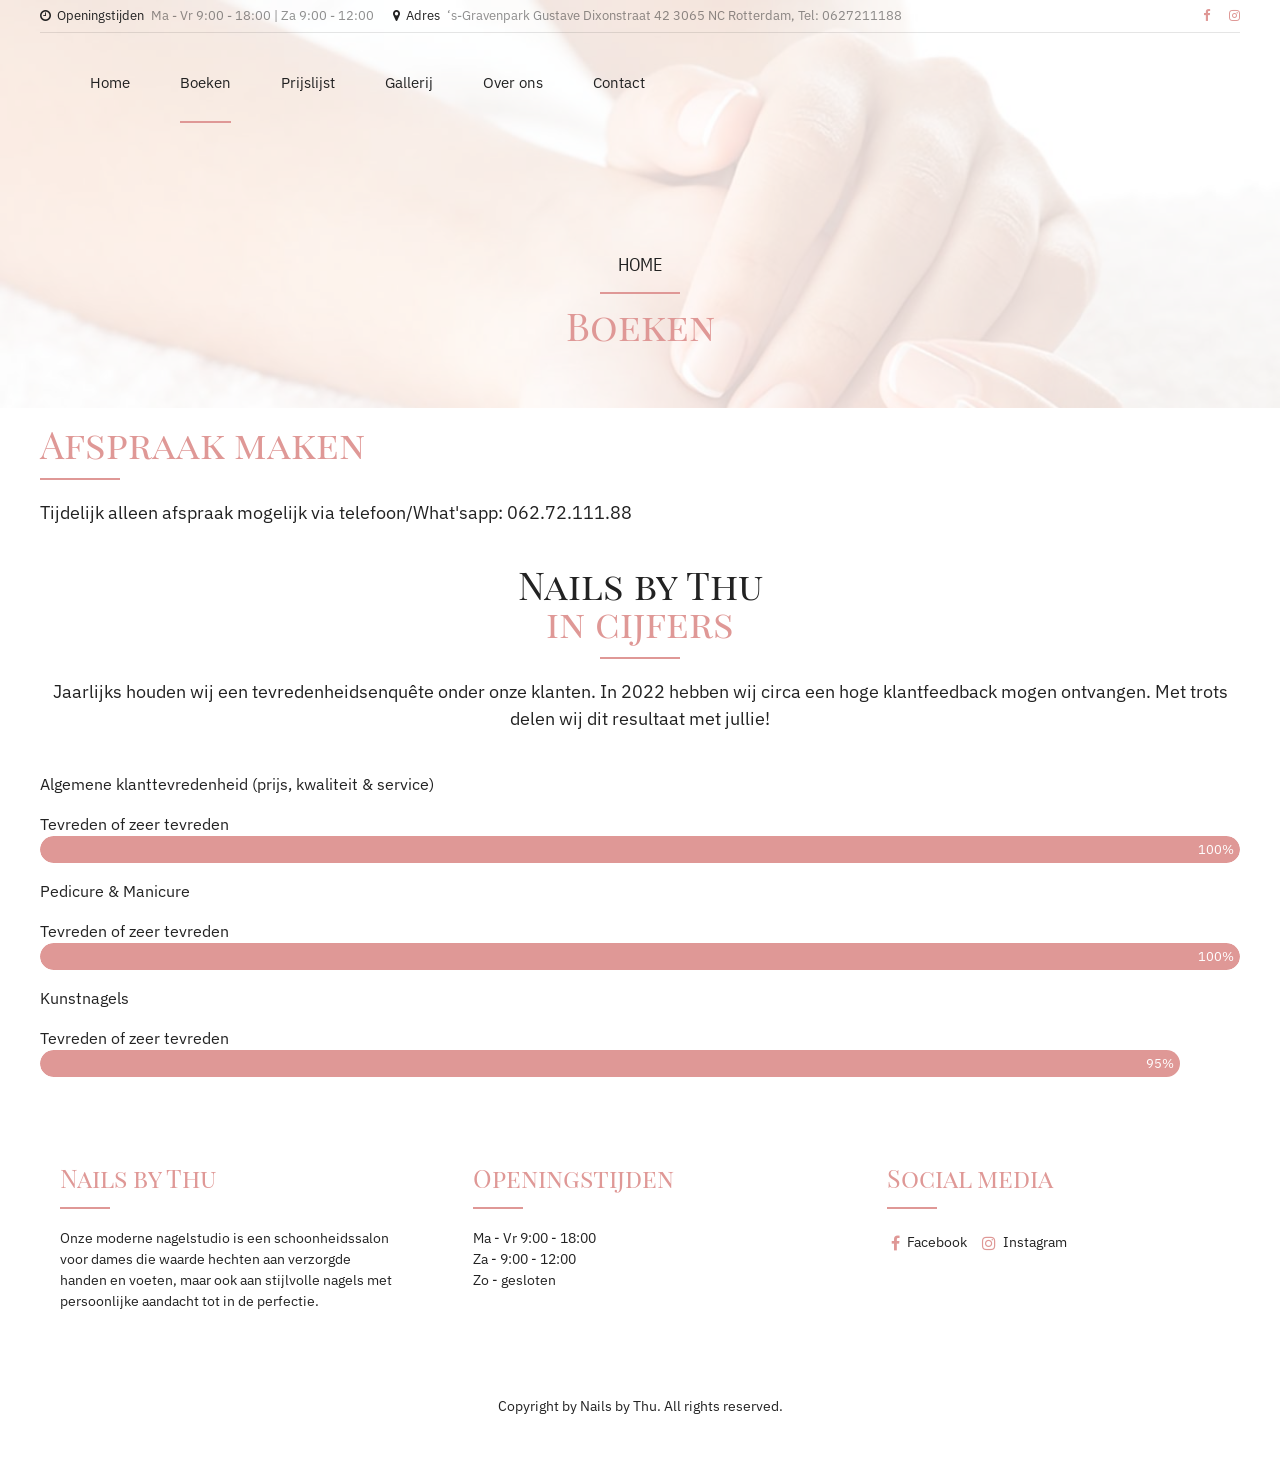
<file: boeken.html>
<!DOCTYPE html>
<html lang="nl-NL" data-bt-theme="Primavera 1.2.9">
<head>

		<meta charset="UTF-8">
		<meta name="viewport" content="width=device-width, initial-scale=1, maximum-scale=1, user-scalable=no">
		<meta name="mobile-web-app-capable" content="yes">
		<meta name="apple-mobile-web-app-capable" content="yes">
	<title>Nails by Thu</title>
<meta name='robots' content='max-image-preview:large' />
<link rel='dns-prefetch' href='//fonts.googleapis.com' />
<link rel="alternate" type="application/rss+xml" title=" &raquo; feed" href="#" />
<link rel="alternate" type="application/rss+xml" title=" &raquo; reacties feed" href="#" />
<link rel="alternate" title="oEmbed (JSON)" type="application/json+oembed" href="https://thuperfectnails.nl/wp-json/oembed/1.0/embed?url=https%3A%2F%2Fthuperfectnails.nl%2Fboeken%2F" />
<link rel="alternate" title="oEmbed (XML)" type="text/xml+oembed" href="https://thuperfectnails.nl/wp-json/oembed/1.0/embed?url=https%3A%2F%2Fthuperfectnails.nl%2Fboeken%2F&#038;format=xml" />
<style>@media screen and (max-width: 650px) {body {padding-bottom:60px;}}</style><style id="wp-img-auto-sizes-contain-inline-css">
img:is([sizes=auto i],[sizes^="auto," i]){contain-intrinsic-size:3000px 1500px}
/*# sourceURL=wp-img-auto-sizes-contain-inline-css */
</style>
<style id="wp-emoji-styles-inline-css">

	img.wp-smiley, img.emoji {
		display: inline !important;
		border: none !important;
		box-shadow: none !important;
		height: 1em !important;
		width: 1em !important;
		margin: 0 0.07em !important;
		vertical-align: -0.1em !important;
		background: none !important;
		padding: 0 !important;
	}
/*# sourceURL=wp-emoji-styles-inline-css */
</style>
<style id="wp-block-library-inline-css">
:root{--wp-block-synced-color:#7a00df;--wp-block-synced-color--rgb:122,0,223;--wp-bound-block-color:var(--wp-block-synced-color);--wp-editor-canvas-background:#ddd;--wp-admin-theme-color:#007cba;--wp-admin-theme-color--rgb:0,124,186;--wp-admin-theme-color-darker-10:#006ba1;--wp-admin-theme-color-darker-10--rgb:0,107,160.5;--wp-admin-theme-color-darker-20:#005a87;--wp-admin-theme-color-darker-20--rgb:0,90,135;--wp-admin-border-width-focus:2px}@media (min-resolution:192dpi){:root{--wp-admin-border-width-focus:1.5px}}.wp-element-button{cursor:pointer}:root .has-very-light-gray-background-color{background-color:#eee}:root .has-very-dark-gray-background-color{background-color:#313131}:root .has-very-light-gray-color{color:#eee}:root .has-very-dark-gray-color{color:#313131}:root .has-vivid-green-cyan-to-vivid-cyan-blue-gradient-background{background:linear-gradient(135deg,#00d084,#0693e3)}:root .has-purple-crush-gradient-background{background:linear-gradient(135deg,#34e2e4,#4721fb 50%,#ab1dfe)}:root .has-hazy-dawn-gradient-background{background:linear-gradient(135deg,#faaca8,#dad0ec)}:root .has-subdued-olive-gradient-background{background:linear-gradient(135deg,#fafae1,#67a671)}:root .has-atomic-cream-gradient-background{background:linear-gradient(135deg,#fdd79a,#004a59)}:root .has-nightshade-gradient-background{background:linear-gradient(135deg,#330968,#31cdcf)}:root .has-midnight-gradient-background{background:linear-gradient(135deg,#020381,#2874fc)}:root{--wp--preset--font-size--normal:16px;--wp--preset--font-size--huge:42px}.has-regular-font-size{font-size:1em}.has-larger-font-size{font-size:2.625em}.has-normal-font-size{font-size:var(--wp--preset--font-size--normal)}.has-huge-font-size{font-size:var(--wp--preset--font-size--huge)}:root .has-text-align-center{text-align:center}:root .has-text-align-left{text-align:left}:root .has-text-align-right{text-align:right}.has-fit-text{white-space:nowrap!important}#end-resizable-editor-section{display:none}.aligncenter{clear:both}.items-justified-left{justify-content:flex-start}.items-justified-center{justify-content:center}.items-justified-right{justify-content:flex-end}.items-justified-space-between{justify-content:space-between}.screen-reader-text{word-wrap:normal!important;border:0;clip-path:inset(50%);height:1px;margin:-1px;overflow:hidden;padding:0;position:absolute;width:1px}.screen-reader-text:focus{background-color:#ddd;clip-path:none;color:#444;display:block;font-size:1em;height:auto;left:5px;line-height:normal;padding:15px 23px 14px;text-decoration:none;top:5px;width:auto;z-index:100000}html :where(.has-border-color){border-style:solid}html :where([style*=border-color]){border-style:solid}html :where([style*=border-top-color]){border-top-style:solid}html :where([style*=border-right-color]){border-right-style:solid}html :where([style*=border-bottom-color]){border-bottom-style:solid}html :where([style*=border-left-color]){border-left-style:solid}html :where([style*=border-width]){border-style:solid}html :where([style*=border-top-width]){border-top-style:solid}html :where([style*=border-right-width]){border-right-style:solid}html :where([style*=border-bottom-width]){border-bottom-style:solid}html :where([style*=border-left-width]){border-left-style:solid}html :where(img[class*=wp-image-]){height:auto;max-width:100%}:where(figure){margin:0 0 1em}html :where(.is-position-sticky){--wp-admin--admin-bar--position-offset:var(--wp-admin--admin-bar--height,0px)}@media screen and (max-width:600px){html :where(.is-position-sticky){--wp-admin--admin-bar--position-offset:0px}}

/*# sourceURL=/wp-includes/css/dist/block-library/common.min.css */
</style>
<style id="classic-theme-styles-inline-css">
/*! This file is auto-generated */
.wp-block-button__link{color:#fff;background-color:#32373c;border-radius:9999px;box-shadow:none;text-decoration:none;padding:calc(.667em + 2px) calc(1.333em + 2px);font-size:1.125em}.wp-block-file__button{background:#32373c;color:#fff;text-decoration:none}
/*# sourceURL=/wp-includes/css/classic-themes.min.css */
</style>

<style id="global-styles-inline-css">
:root{--wp--preset--aspect-ratio--square: 1;--wp--preset--aspect-ratio--4-3: 4/3;--wp--preset--aspect-ratio--3-4: 3/4;--wp--preset--aspect-ratio--3-2: 3/2;--wp--preset--aspect-ratio--2-3: 2/3;--wp--preset--aspect-ratio--16-9: 16/9;--wp--preset--aspect-ratio--9-16: 9/16;--wp--preset--color--black: #000000;--wp--preset--color--cyan-bluish-gray: #abb8c3;--wp--preset--color--white: #ffffff;--wp--preset--color--pale-pink: #f78da7;--wp--preset--color--vivid-red: #cf2e2e;--wp--preset--color--luminous-vivid-orange: #ff6900;--wp--preset--color--luminous-vivid-amber: #fcb900;--wp--preset--color--light-green-cyan: #7bdcb5;--wp--preset--color--vivid-green-cyan: #00d084;--wp--preset--color--pale-cyan-blue: #8ed1fc;--wp--preset--color--vivid-cyan-blue: #0693e3;--wp--preset--color--vivid-purple: #9b51e0;--wp--preset--gradient--vivid-cyan-blue-to-vivid-purple: linear-gradient(135deg,rgb(6,147,227) 0%,rgb(155,81,224) 100%);--wp--preset--gradient--light-green-cyan-to-vivid-green-cyan: linear-gradient(135deg,rgb(122,220,180) 0%,rgb(0,208,130) 100%);--wp--preset--gradient--luminous-vivid-amber-to-luminous-vivid-orange: linear-gradient(135deg,rgb(252,185,0) 0%,rgb(255,105,0) 100%);--wp--preset--gradient--luminous-vivid-orange-to-vivid-red: linear-gradient(135deg,rgb(255,105,0) 0%,rgb(207,46,46) 100%);--wp--preset--gradient--very-light-gray-to-cyan-bluish-gray: linear-gradient(135deg,rgb(238,238,238) 0%,rgb(169,184,195) 100%);--wp--preset--gradient--cool-to-warm-spectrum: linear-gradient(135deg,rgb(74,234,220) 0%,rgb(151,120,209) 20%,rgb(207,42,186) 40%,rgb(238,44,130) 60%,rgb(251,105,98) 80%,rgb(254,248,76) 100%);--wp--preset--gradient--blush-light-purple: linear-gradient(135deg,rgb(255,206,236) 0%,rgb(152,150,240) 100%);--wp--preset--gradient--blush-bordeaux: linear-gradient(135deg,rgb(254,205,165) 0%,rgb(254,45,45) 50%,rgb(107,0,62) 100%);--wp--preset--gradient--luminous-dusk: linear-gradient(135deg,rgb(255,203,112) 0%,rgb(199,81,192) 50%,rgb(65,88,208) 100%);--wp--preset--gradient--pale-ocean: linear-gradient(135deg,rgb(255,245,203) 0%,rgb(182,227,212) 50%,rgb(51,167,181) 100%);--wp--preset--gradient--electric-grass: linear-gradient(135deg,rgb(202,248,128) 0%,rgb(113,206,126) 100%);--wp--preset--gradient--midnight: linear-gradient(135deg,rgb(2,3,129) 0%,rgb(40,116,252) 100%);--wp--preset--font-size--small: 13px;--wp--preset--font-size--medium: 20px;--wp--preset--font-size--large: 36px;--wp--preset--font-size--x-large: 42px;--wp--preset--spacing--20: 0.44rem;--wp--preset--spacing--30: 0.67rem;--wp--preset--spacing--40: 1rem;--wp--preset--spacing--50: 1.5rem;--wp--preset--spacing--60: 2.25rem;--wp--preset--spacing--70: 3.38rem;--wp--preset--spacing--80: 5.06rem;--wp--preset--shadow--natural: 6px 6px 9px rgba(0, 0, 0, 0.2);--wp--preset--shadow--deep: 12px 12px 50px rgba(0, 0, 0, 0.4);--wp--preset--shadow--sharp: 6px 6px 0px rgba(0, 0, 0, 0.2);--wp--preset--shadow--outlined: 6px 6px 0px -3px rgb(255, 255, 255), 6px 6px rgb(0, 0, 0);--wp--preset--shadow--crisp: 6px 6px 0px rgb(0, 0, 0);}:where(body) { margin: 0; }:where(.is-layout-flex){gap: 0.5em;}:where(.is-layout-grid){gap: 0.5em;}body .is-layout-flex{display: flex;}.is-layout-flex{flex-wrap: wrap;align-items: center;}.is-layout-flex > :is(*, div){margin: 0;}body .is-layout-grid{display: grid;}.is-layout-grid > :is(*, div){margin: 0;}body{padding-top: 0px;padding-right: 0px;padding-bottom: 0px;padding-left: 0px;}:root :where(.wp-element-button, .wp-block-button__link){background-color: #32373c;border-width: 0;color: #fff;font-family: inherit;font-size: inherit;font-style: inherit;font-weight: inherit;letter-spacing: inherit;line-height: inherit;padding-top: calc(0.667em + 2px);padding-right: calc(1.333em + 2px);padding-bottom: calc(0.667em + 2px);padding-left: calc(1.333em + 2px);text-decoration: none;text-transform: inherit;}.has-black-color{color: var(--wp--preset--color--black) !important;}.has-cyan-bluish-gray-color{color: var(--wp--preset--color--cyan-bluish-gray) !important;}.has-white-color{color: var(--wp--preset--color--white) !important;}.has-pale-pink-color{color: var(--wp--preset--color--pale-pink) !important;}.has-vivid-red-color{color: var(--wp--preset--color--vivid-red) !important;}.has-luminous-vivid-orange-color{color: var(--wp--preset--color--luminous-vivid-orange) !important;}.has-luminous-vivid-amber-color{color: var(--wp--preset--color--luminous-vivid-amber) !important;}.has-light-green-cyan-color{color: var(--wp--preset--color--light-green-cyan) !important;}.has-vivid-green-cyan-color{color: var(--wp--preset--color--vivid-green-cyan) !important;}.has-pale-cyan-blue-color{color: var(--wp--preset--color--pale-cyan-blue) !important;}.has-vivid-cyan-blue-color{color: var(--wp--preset--color--vivid-cyan-blue) !important;}.has-vivid-purple-color{color: var(--wp--preset--color--vivid-purple) !important;}.has-black-background-color{background-color: var(--wp--preset--color--black) !important;}.has-cyan-bluish-gray-background-color{background-color: var(--wp--preset--color--cyan-bluish-gray) !important;}.has-white-background-color{background-color: var(--wp--preset--color--white) !important;}.has-pale-pink-background-color{background-color: var(--wp--preset--color--pale-pink) !important;}.has-vivid-red-background-color{background-color: var(--wp--preset--color--vivid-red) !important;}.has-luminous-vivid-orange-background-color{background-color: var(--wp--preset--color--luminous-vivid-orange) !important;}.has-luminous-vivid-amber-background-color{background-color: var(--wp--preset--color--luminous-vivid-amber) !important;}.has-light-green-cyan-background-color{background-color: var(--wp--preset--color--light-green-cyan) !important;}.has-vivid-green-cyan-background-color{background-color: var(--wp--preset--color--vivid-green-cyan) !important;}.has-pale-cyan-blue-background-color{background-color: var(--wp--preset--color--pale-cyan-blue) !important;}.has-vivid-cyan-blue-background-color{background-color: var(--wp--preset--color--vivid-cyan-blue) !important;}.has-vivid-purple-background-color{background-color: var(--wp--preset--color--vivid-purple) !important;}.has-black-border-color{border-color: var(--wp--preset--color--black) !important;}.has-cyan-bluish-gray-border-color{border-color: var(--wp--preset--color--cyan-bluish-gray) !important;}.has-white-border-color{border-color: var(--wp--preset--color--white) !important;}.has-pale-pink-border-color{border-color: var(--wp--preset--color--pale-pink) !important;}.has-vivid-red-border-color{border-color: var(--wp--preset--color--vivid-red) !important;}.has-luminous-vivid-orange-border-color{border-color: var(--wp--preset--color--luminous-vivid-orange) !important;}.has-luminous-vivid-amber-border-color{border-color: var(--wp--preset--color--luminous-vivid-amber) !important;}.has-light-green-cyan-border-color{border-color: var(--wp--preset--color--light-green-cyan) !important;}.has-vivid-green-cyan-border-color{border-color: var(--wp--preset--color--vivid-green-cyan) !important;}.has-pale-cyan-blue-border-color{border-color: var(--wp--preset--color--pale-cyan-blue) !important;}.has-vivid-cyan-blue-border-color{border-color: var(--wp--preset--color--vivid-cyan-blue) !important;}.has-vivid-purple-border-color{border-color: var(--wp--preset--color--vivid-purple) !important;}.has-vivid-cyan-blue-to-vivid-purple-gradient-background{background: var(--wp--preset--gradient--vivid-cyan-blue-to-vivid-purple) !important;}.has-light-green-cyan-to-vivid-green-cyan-gradient-background{background: var(--wp--preset--gradient--light-green-cyan-to-vivid-green-cyan) !important;}.has-luminous-vivid-amber-to-luminous-vivid-orange-gradient-background{background: var(--wp--preset--gradient--luminous-vivid-amber-to-luminous-vivid-orange) !important;}.has-luminous-vivid-orange-to-vivid-red-gradient-background{background: var(--wp--preset--gradient--luminous-vivid-orange-to-vivid-red) !important;}.has-very-light-gray-to-cyan-bluish-gray-gradient-background{background: var(--wp--preset--gradient--very-light-gray-to-cyan-bluish-gray) !important;}.has-cool-to-warm-spectrum-gradient-background{background: var(--wp--preset--gradient--cool-to-warm-spectrum) !important;}.has-blush-light-purple-gradient-background{background: var(--wp--preset--gradient--blush-light-purple) !important;}.has-blush-bordeaux-gradient-background{background: var(--wp--preset--gradient--blush-bordeaux) !important;}.has-luminous-dusk-gradient-background{background: var(--wp--preset--gradient--luminous-dusk) !important;}.has-pale-ocean-gradient-background{background: var(--wp--preset--gradient--pale-ocean) !important;}.has-electric-grass-gradient-background{background: var(--wp--preset--gradient--electric-grass) !important;}.has-midnight-gradient-background{background: var(--wp--preset--gradient--midnight) !important;}.has-small-font-size{font-size: var(--wp--preset--font-size--small) !important;}.has-medium-font-size{font-size: var(--wp--preset--font-size--medium) !important;}.has-large-font-size{font-size: var(--wp--preset--font-size--large) !important;}.has-x-large-font-size{font-size: var(--wp--preset--font-size--x-large) !important;}
/*# sourceURL=global-styles-inline-css */
</style>

<link rel='stylesheet' id='bt_bb_content_elements-css' href='wp-content/plugins/bold-page-builder/css/front_end/content_elements.crush.css' media='all' />
<link rel='stylesheet' id='bt_bb_slick-css' href='wp-content/plugins/bold-page-builder/slick/slick.css' media='all' />
<link rel='stylesheet' id='contact-form-7-css' href='wp-content/plugins/contact-form-7/includes/css/styles.css' media='all' />
<link rel='stylesheet' id='primavera-style-css' href='wp-content/themes/primavera/style.css' media='screen' />
<style id="primavera-style-inline-css">
select, input{font-family: "IBM Plex Sans",Arial,Helvetica,sans-serif;} input:not([type='checkbox']):not([type='radio']):not([type='submit']):focus, textarea:focus, .fancy-select .trigger.open{-webkit-box-shadow: 0 3px 10px rgba(0,0,0,.3),3px 0 0 0 #df9896 inset; box-shadow: 0 3px 10px rgba(0,0,0,.3),3px 0 0 0 #df9896 inset;} a{ color: #df9896;} .btContent a{color: #df9896;} a:hover{ color: #cd5e5b;} .btContent a:hover{color: #cd5e5b;} .btText a{color: #df9896;} body{font-family: "IBM Plex Sans",Arial,sans-serif;} h1, h2, h3, h4, h5, h6{font-family: "Playfair Display SC",Arial,Helvetica,sans-serif;} blockquote{ font-family: "IBM Plex Sans",Arial,Helvetica,sans-serif;} .btContentHolder table thead th{ background-color: #df9896;} .btPreloader .animation .preloaderLogo{height: 100px;} .btLoader{border-top: 2px solid #df9896 !important;} .btErrorPage .bt_bb_column.bt_bb_align_center .bt_bb_headline h2 .bt_bb_headline_content{color: #df9896;} .btErrorPage .bt_bb_column.bt_bb_align_center .bt_bb_headline.bt_bb_dash_top .bt_bb_headline_content:before{ border-top: 2px solid #df9896;} .btErrorPage .bt_bb_column.bt_bb_align_center .bt_bb_headline_subheadline a{-webkit-box-shadow: 0 0 0 2.5em #df9896 inset; box-shadow: 0 0 0 2.5em #df9896 inset;} .btErrorPage .bt_bb_column.bt_bb_align_center .bt_bb_headline_subheadline a:hover{-webkit-box-shadow: 0 0 0 0 #df9896 inset,0 3px 10px rgba(0,0,0,.3); box-shadow: 0 0 0 0 #df9896 inset,0 3px 10px rgba(0,0,0,.3); color: #df9896;} body.btLightSkin .btPageHeadline header .bt_bb_headline_content{color: #df9896;} .mainHeader{ font-family: "IBM Plex Sans",Arial,Helvetica,sans-serif;} .mainHeader a:hover{color: #df9896;} .menuPort{font-family: "IBM Plex Sans",Arial,Helvetica,sans-serif;} .menuPort nav > ul > li > a{line-height: 100px;} .btMenuHorizontal .menuPort nav > ul > li > a:after{ background-color: #df9896;} .btTextLogo{font-family: "IBM Plex Sans",Arial,Helvetica,sans-serif; line-height: 100px;} .btLogoArea .logo img{height: 100px;} .btTransparentDarkHeader .btHorizontalMenuTrigger:hover .bt_bb_icon:before, .btTransparentLightHeader .btHorizontalMenuTrigger:hover .bt_bb_icon:before, .btAccentLightHeader .btHorizontalMenuTrigger:hover .bt_bb_icon:before, .btAccentDarkHeader .btHorizontalMenuTrigger:hover .bt_bb_icon:before, .btLightDarkHeader .btHorizontalMenuTrigger:hover .bt_bb_icon:before, .btHasAltLogo.btStickyHeaderActive .btHorizontalMenuTrigger:hover .bt_bb_icon:before, .btAccentGradientHeader .btHorizontalMenuTrigger:hover .bt_bb_icon:before, .btTransparentDarkHeader .btHorizontalMenuTrigger:hover .bt_bb_icon:after, .btTransparentLightHeader .btHorizontalMenuTrigger:hover .bt_bb_icon:after, .btAccentLightHeader .btHorizontalMenuTrigger:hover .bt_bb_icon:after, .btAccentDarkHeader .btHorizontalMenuTrigger:hover .bt_bb_icon:after, .btLightDarkHeader .btHorizontalMenuTrigger:hover .bt_bb_icon:after, .btHasAltLogo.btStickyHeaderActive .btHorizontalMenuTrigger:hover .bt_bb_icon:after, .btAccentGradientHeader .btHorizontalMenuTrigger:hover .bt_bb_icon:after{border-top-color: #df9896;} .btTransparentDarkHeader .btHorizontalMenuTrigger:hover .bt_bb_icon .bt_bb_icon_holder:before, .btTransparentLightHeader .btHorizontalMenuTrigger:hover .bt_bb_icon .bt_bb_icon_holder:before, .btAccentLightHeader .btHorizontalMenuTrigger:hover .bt_bb_icon .bt_bb_icon_holder:before, .btAccentDarkHeader .btHorizontalMenuTrigger:hover .bt_bb_icon .bt_bb_icon_holder:before, .btLightDarkHeader .btHorizontalMenuTrigger:hover .bt_bb_icon .bt_bb_icon_holder:before, .btHasAltLogo.btStickyHeaderActive .btHorizontalMenuTrigger:hover .bt_bb_icon .bt_bb_icon_holder:before, .btAccentGradientHeader .btHorizontalMenuTrigger:hover .bt_bb_icon .bt_bb_icon_holder:before{border-top-color: #df9896;} .btMenuHorizontal .menuPort nav > ul > li.current-menu-ancestor li.current-menu-ancestor > a, .btMenuHorizontal .menuPort nav > ul > li.current-menu-ancestor li.current-menu-item > a, .btMenuHorizontal .menuPort nav > ul > li.current-menu-item li.current-menu-ancestor > a, .btMenuHorizontal .menuPort nav > ul > li.current-menu-item li.current-menu-item > a{color: #df9896;} body.btMenuHorizontal .subToggler{ line-height: 100px;} .btMenuHorizontal .menuPort > nav > ul > li > ul li a:before{ background: #df9896;} .btMenuHorizontal .topBarInMenu{ height: 100px;} .btStickyHeaderActive.btMenuHorizontal .topBarInMenu .topBarInMenuCell{line-height: -webkit-calc(100px *0.6); line-height: -moz-calc(100px *0.6); line-height: calc(100px *0.6);} .btAccentLightHeader .btBelowLogoArea, .btAccentLightHeader .topBar{background-color: #df9896;} .btAccentDarkHeader .btBelowLogoArea, .btAccentDarkHeader .topBar{background-color: #df9896;} .btAccentTrasparentHeader .btBelowLogoArea, .btAccentTrasparentHeader .topBar{background-color: #df9896;} .btAccentTrasparentHeader .btBelowLogoArea a:hover, .btAccentTrasparentHeader .topBar a:hover{color: #df9896 !important;} .btAccentTrasparentHeader .btMenuHorizontal .menuPort ul ul li a:hover{color: #df9896;} .btLightAccentHeader .btLogoArea, .btLightAccentHeader .btVerticalHeaderTop{background-color: #df9896;} .btLightAccentHeader.btMenuHorizontal.btBelowMenu .mainHeader .btLogoArea{background-color: #df9896;} .btAccentGradientHeader .btBelowLogoArea, .btAccentGradientHeader .topBar{background-color: #df9896;} .btAccentGradientHeader.btMenuVertical .btVerticalMenuTrigger .bt_bb_icon{color: #df9896;} .btStickyHeaderActive.btMenuHorizontal .mainHeader .btLogoArea .logo img{height: -webkit-calc(100px * .6); height: -moz-calc(100px * .6); height: calc(100px * .6);} .btStickyHeaderActive.btMenuHorizontal .mainHeader .btLogoArea .btTextLogo{ line-height: -webkit-calc(100px * .6); line-height: -moz-calc(100px * .6); line-height: calc(100px * .6);} .btStickyHeaderActive.btMenuHorizontal .mainHeader .btLogoArea .menuPort nav > ul > li > a, .btStickyHeaderActive.btMenuHorizontal .mainHeader .btLogoArea .menuPort nav > ul > li > .subToggler{line-height: -webkit-calc(100px * .6); line-height: -moz-calc(100px * .6); line-height: calc(100px * .6);} .btStickyHeaderActive.btMenuHorizontal .mainHeader .btLogoArea .topBarInMenu{height: -webkit-calc(100px * .6); height: -moz-calc(100px * .6); height: calc(100px * .6);} .btTransparentDarkHeader .btVerticalMenuTrigger:hover .bt_bb_icon:before, .btTransparentLightHeader .btVerticalMenuTrigger:hover .bt_bb_icon:before, .btAccentLightHeader .btVerticalMenuTrigger:hover .bt_bb_icon:before, .btAccentDarkHeader .btVerticalMenuTrigger:hover .bt_bb_icon:before, .btLightDarkHeader .btVerticalMenuTrigger:hover .bt_bb_icon:before, .btHasAltLogo.btStickyHeaderActive .btVerticalMenuTrigger:hover .bt_bb_icon:before, .btTransparentDarkHeader .btVerticalMenuTrigger:hover .bt_bb_icon:after, .btTransparentLightHeader .btVerticalMenuTrigger:hover .bt_bb_icon:after, .btAccentLightHeader .btVerticalMenuTrigger:hover .bt_bb_icon:after, .btAccentDarkHeader .btVerticalMenuTrigger:hover .bt_bb_icon:after, .btLightDarkHeader .btVerticalMenuTrigger:hover .bt_bb_icon:after, .btHasAltLogo.btStickyHeaderActive .btVerticalMenuTrigger:hover .bt_bb_icon:after{border-top-color: #df9896;} .btTransparentDarkHeader .btVerticalMenuTrigger:hover .bt_bb_icon .bt_bb_icon_holder:before, .btTransparentLightHeader .btVerticalMenuTrigger:hover .bt_bb_icon .bt_bb_icon_holder:before, .btAccentLightHeader .btVerticalMenuTrigger:hover .bt_bb_icon .bt_bb_icon_holder:before, .btAccentDarkHeader .btVerticalMenuTrigger:hover .bt_bb_icon .bt_bb_icon_holder:before, .btLightDarkHeader .btVerticalMenuTrigger:hover .bt_bb_icon .bt_bb_icon_holder:before, .btHasAltLogo.btStickyHeaderActive .btVerticalMenuTrigger:hover .bt_bb_icon .bt_bb_icon_holder:before{border-top-color: #df9896;} .btMenuVertical .mainHeader .btCloseVertical:before:hover{color: #df9896;} .btMenuHorizontal .topBarInLogoArea{ height: 100px;} .btMenuHorizontal .topBarInLogoArea .topBarInLogoAreaCell{border: 0 solid #df9896;} .btMenuVertical .mainHeader .btCloseVertical:before:hover{color: #df9896;} .btMenuVertical .mainHeader nav > ul > li.current-menu-ancestor > a, .btMenuVertical .mainHeader nav > ul > li.current-menu-item > a{background: #df9896;} .btSiteFooter .btFooterSubscribe input[type='submit']{ background: #df9896 !important;} .btSiteFooter .btFooterSubscribe input[type='submit']:hover{background: #df9896 !important;} .btSiteFooter .btFooterSubscribe .ajax-loader{ background: #df9896; border: 2px solid #df9896;} .btSiteFooter .btFooterSubscribe span.wpcf7-not-valid-tip{color: #df9896;} .btDarkSkin .btSiteFooterCopyMenu{background: #df9896;} .btDarkSkin .btSiteFooter .port:before, .btLightSkin .btDarkSkin .btSiteFooter .port:before, .btDarkSkin.btLightSkin .btDarkSkin .btSiteFooter .port:before{background-color: #df9896;} .btHideHeadline .btPostSingleItemStandard .btArticleHeadline .bt_bb_headline .bt_bb_headline_content{color: #df9896;} .btPostSingleItemStandard .btArticleShareEtc > div.btReadMoreColumn .bt_bb_button a{ color: #df9896;} .btPostSingleItemStandard .btArticleShareEtc > div.btReadMoreColumn .bt_bb_button a:hover{ color: #df9896;} .btPostSingleItemStandard .btArticleShareEtc .btTags ul a:hover{background: #df9896;} .btAboutAutorContent{border: 2px solid #df9896;} .btMediaBox.btQuote:before, .btMediaBox.btLink:before{ background-color: #df9896;} .btMediaBox.btQuote cite, .btMediaBox.btLink cite{ font-family: "Playfair Display SC",Arial,Helvetica,sans-serif;} .articleSideGutter .date:before{ color: #df9896;} .btPostSingleItemColumns .btTags ul a:hover{background: #df9896;} .sticky.btArticleListItem .btArticleHeadline h1 .bt_bb_headline_content span a:after, .sticky.btArticleListItem .btArticleHeadline h2 .bt_bb_headline_content span a:after, .sticky.btArticleListItem .btArticleHeadline h3 .bt_bb_headline_content span a:after, .sticky.btArticleListItem .btArticleHeadline h4 .bt_bb_headline_content span a:after, .sticky.btArticleListItem .btArticleHeadline h5 .bt_bb_headline_content span a:after, .sticky.btArticleListItem .btArticleHeadline h6 .bt_bb_headline_content span a:after, .sticky.btArticleListItem .btArticleHeadline h7 .bt_bb_headline_content span a:after, .sticky.btArticleListItem .btArticleHeadline h8 .bt_bb_headline_content span a:after{ color: #df9896;} .post-password-form p:nth-child(2) input[type="submit"]{ -webkit-box-shadow: 0 0 0 2.5em #df9896 inset,0 0 0 rgba(0,0,0,.3); box-shadow: 0 0 0 2.5em #df9896 inset,0 0 0 rgba(0,0,0,.3);} .post-password-form p:nth-child(2) input[type="submit"]:hover{-webkit-box-shadow: 0 0 0 0 #df9896 inset,0 3px 10px rgba(0,0,0,.3); box-shadow: 0 0 0 0 #df9896 inset,0 3px 10px rgba(0,0,0,.3); color: #df9896;} .btPagination{font-family: "Playfair Display SC",Arial,Helvetica,sans-serif;} .btPagination .paging a:hover{color: #df9896;} .btPagination .paging a:after{ background: #df9896;} .btPagination .paging a:hover:after{ color: #df9896;} .btPrevNextNav .btPrevNext .btPrevNextImage:before{ background: #df9896;} .btPrevNextNav .btPrevNext .btPrevNextItem .btPrevNextTitle{font-family: "Playfair Display SC",Arial,Helvetica,sans-serif; color: #df9896;} .btPrevNextNav .btPrevNext .btPrevNextItem .btPrevNextDir{ font-family: "IBM Plex Sans Condensed",Arial,Helvetica,sans-serif;} .btPrevNextNav .btPrevNext:hover .btPrevNextTitle{color: #df9896;} .btLinkPages ul a{ color: #df9896;} .btLinkPages ul a:after{ background: #df9896;} .btContent .btArticleAuthor a:hover, .btContent .btArticleComments:hover{color: #df9896;} .btArticleDate:before, .btArticleAuthor:before, .btArticleComments:before, .btArticleCategories:before{ color: #df9896;} .btArticleComments:before{ color: #df9896;} .btCommentsBox .vcard .posted:before, .bt-comments-box .vcard .posted:before{ color: #df9896;} .btCommentsBox .commentTxt p.edit-link a:before, .bt-comments-box .commentTxt p.edit-link a:before, .btCommentsBox .commentTxt p.reply a:before, .bt-comments-box .commentTxt p.reply a:before{ color: #df9896;} .single-product .comment-respond{border: 2px solid #df9896;} .comment-awaiting-moderation{color: #df9896;} a#cancel-comment-reply-link{ color: #df9896; -webkit-box-shadow: 0 0 0 2px #df9896 inset,0 0 0 rgba(0,0,0,.3); box-shadow: 0 0 0 2px #df9896 inset,0 0 0 rgba(0,0,0,.3); font-family: "IBM Plex Sans",Arial,Helvetica,sans-serif;} a#cancel-comment-reply-link:hover{ -webkit-box-shadow: 0 0 0 2em #df9896 inset,0 3px 10px rgba(0,0,0,.3); box-shadow: 0 0 0 2em #df9896 inset,0 3px 10px rgba(0,0,0,.3);} .btCommentSubmit{-webkit-box-shadow: 0 0 0 2.5em #df9896 inset,0 0 0 rgba(0,0,0,.3); box-shadow: 0 0 0 2.5em #df9896 inset,0 0 0 rgba(0,0,0,.3); font-family: "IBM Plex Sans",Arial,Helvetica,sans-serif;} .btCommentSubmit:hover{-webkit-box-shadow: 0 0 0 0 #df9896 inset,0 3px 10px rgba(0,0,0,.3); box-shadow: 0 0 0 0 #df9896 inset,0 3px 10px rgba(0,0,0,.3); color: #df9896;} @media(max-width: 520px){.btCommentsBox ul.comments ul.children li.comment article:after, .bt-comments-box ul.comments ul.children li.comment article:after{ background: #df9896;} }body:not(.btNoDashInSidebar) .btBox > h4:after, body:not(.btNoDashInSidebar) .btCustomMenu > h4:after, body:not(.btNoDashInSidebar) .btTopBox > h4:after{ border-bottom: 2px solid #df9896;} .btBox ul li a:before, .btCustomMenu ul li a:before, .btTopBox ul li a:before{ background: #df9896;} .btBox ul li.current-menu-item > a, .btCustomMenu ul li.current-menu-item > a, .btTopBox ul li.current-menu-item > a{color: #df9896;} .widget_calendar table caption{background: #df9896; background: #df9896; font-family: "Playfair Display SC",Arial,Helvetica,sans-serif;} .widget_rss li a.rsswidget{font-family: "Playfair Display SC",Arial,Helvetica,sans-serif;} .fancy-select ul.options li:before{ background: #df9896;} .widget_shopping_cart .total{ font-family: "Playfair Display SC",Arial,Helvetica,sans-serif;} .widget_shopping_cart .widget_shopping_cart_content .mini_cart_item .ppRemove a.remove{ background-color: #df9896;} .widget_shopping_cart .widget_shopping_cart_content .mini_cart_item .ppRemove a.remove:hover{background-color: #df9896;} .menuPort .widget_shopping_cart .widget_shopping_cart_content .btCartWidgetIcon span.cart-contents, .topTools .widget_shopping_cart .widget_shopping_cart_content .btCartWidgetIcon span.cart-contents, .topBarInLogoArea .widget_shopping_cart .widget_shopping_cart_content .btCartWidgetIcon span.cart-contents{ background-color: #df9896; font: normal 10px/16px IBM Plex Sans;} .btMenuVertical .menuPort .widget_shopping_cart .widget_shopping_cart_content .btCartWidgetInnerContent .verticalMenuCartToggler:hover:after, .btMenuVertical .topTools .widget_shopping_cart .widget_shopping_cart_content .btCartWidgetInnerContent .verticalMenuCartToggler:hover:after, .btMenuVertical .topBarInLogoArea .widget_shopping_cart .widget_shopping_cart_content .btCartWidgetInnerContent .verticalMenuCartToggler:hover:after{color: #df9896;} .widget_recent_reviews{font-family: "Playfair Display SC",Arial,Helvetica,sans-serif;} .widget_price_filter .price_slider_wrapper .ui-slider .ui-slider-handle{ background: #df9896;} .widget_price_filter .price_slider_wrapper .ui-slider .ui-slider-range{ background: #df9896;} .widget_price_filter .price_slider_amount .price_label{ font-family: Playfair Display SC,Arial,Helvetica,sans-serif;} .btBox .tagcloud a, .btTags ul a{ background: #df9896;} .topTools .btIconWidget:hover, .topBarInMenu .btIconWidget:hover{color: #df9896;} .btSidebar .btIconWidget .btIconWidgetContent .btIconWidgetText, footer .btIconWidget .btIconWidgetContent .btIconWidgetText, .topBarInLogoArea .btIconWidget .btIconWidgetContent .btIconWidgetText{ font-family: "Playfair Display SC",Arial,Helvetica,sans-serif;} .btSidebar .btIconWidget:hover .btIconWidgetText, footer .btIconWidget:hover .btIconWidgetText, .topBarInLogoArea .btIconWidget:hover .btIconWidgetText{color: #df9896;} .btAccentIconWidget.btIconWidget .btIconWidgetIcon{color: #df9896;} .btSiteFooterWidgets .btSearch button, .btSiteFooterWidgets .btSearch input[type=submit], .btSidebar .btSearch button, .btSidebar .btSearch input[type=submit], .btSidebar .widget_product_search button, .btSidebar .widget_product_search input[type=submit]{ background: #df9896;} .btLightSkin .btSiteFooterWidgets .btSearch button:hover, .btDarkSkin .btLightSkin .btSiteFooterWidgets .btSearch button:hover, .btLightSkin .btDarkSkin .btLightSkin .btSiteFooterWidgets .btSearch button:hover, .btLightSkin .btSidebar .btSearch button:hover, .btDarkSkin .btLightSkin .btSidebar .btSearch button:hover, .btLightSkin .btDarkSkin .btLightSkin .btSidebar .btSearch button:hover, .btLightSkin .btSidebar .widget_product_search button:hover, .btDarkSkin .btLightSkin .btSidebar .widget_product_search button:hover, .btLightSkin .btDarkSkin .btLightSkin .btSidebar .widget_product_search button:hover{ color: #df9896;} .btDarkSkin .btSiteFooterWidgets .btSearch button:hover, .btLightSkin .btDarkSkin .btSiteFooterWidgets .btSearch button:hover, .btDarkSkin.btLightSkin .btDarkSkin .btSiteFooterWidgets .btSearch button:hover, .btDarkSkin .btSidebar .btSearch button:hover, .btLightSkin .btDarkSkin .btSidebar .btSearch button:hover, .btDarkSkin.btLightSkin .btDarkSkin .btSidebar .btSearch button:hover, .btDarkSkin .btSidebar .widget_product_search button:hover, .btLightSkin .btDarkSkin .btSidebar .widget_product_search button:hover, .btDarkSkin.btLightSkin .btDarkSkin .btSidebar .widget_product_search button:hover{ color: #df9896;} .btSearchInner.btFromTopBox .btSearchInnerClose .bt_bb_icon a.bt_bb_icon_holder{color: #df9896;} .btSearchInner.btFromTopBox .btSearchInnerClose .bt_bb_icon:hover a.bt_bb_icon_holder{color: #cd5e5b;} .btLightSkin .btSearchInner.btFromTopBox input[type="text"]:focus, .btDarkSkin .btLightSkin .btSearchInner.btFromTopBox input[type="text"]:focus, .btLightSkin .btDarkSkin .btLightSkin .btSearchInner.btFromTopBox input[type="text"]:focus{-webkit-box-shadow: 0 0 0 2px #222 inset,0 5px 20px rgba(0,0,0,.3),8px 0 0 0 #df9896 inset; box-shadow: 0 0 0 2px #222 inset,0 5px 20px rgba(0,0,0,.3),8px 0 0 0 #df9896 inset;} .btDarkSkin .btSearchInner.btFromTopBox input[type="text"]:focus, .btLightSkin .btDarkSkin .btSearchInner.btFromTopBox input[type="text"]:focus, .btDarkSkin.btLightSkin .btDarkSkin .btSearchInner.btFromTopBox input[type="text"]:focus{-webkit-box-shadow: 0 0 0 2px #fff inset,0 5px 20px rgba(0,0,0,.3),8px 0 0 0 #df9896 inset; box-shadow: 0 0 0 2px #fff inset,0 5px 20px rgba(0,0,0,.3),8px 0 0 0 #df9896 inset;} .btSearchInner.btFromTopBox button:hover:before{color: #df9896;} @media (max-width: 768px){.btLightSkin .btSearchInner.btFromTopBox input[type="text"]:focus, .btDarkSkin .btLightSkin .btSearchInner.btFromTopBox input[type="text"]:focus, .btLightSkin .btDarkSkin .btLightSkin .btSearchInner.btFromTopBox input[type="text"]:focus{-webkit-box-shadow: 0 3px 10px rgba(0,0,0,.3),3px 0 0 0 #df9896 inset; box-shadow: 0 3px 10px rgba(0,0,0,.3),3px 0 0 0 #df9896 inset;} .btDarkSkin .btSearchInner.btFromTopBox input[type="text"]:focus, .btLightSkin .btDarkSkin .btSearchInner.btFromTopBox input[type="text"]:focus, .btDarkSkin.btLightSkin .btDarkSkin .btSearchInner.btFromTopBox input[type="text"]:focus{-webkit-box-shadow: 0 3px 10px rgba(0,0,0,.3),3px 0 0 0 #df9896 inset; box-shadow: 0 3px 10px rgba(0,0,0,.3),3px 0 0 0 #df9896 inset;} .btSearchInner.btFromTopBox button:hover:before{color: #df9896 !important;} }.bt_bb_dash_top.bt_bb_headline .bt_bb_headline_content:before, .bt_bb_dash_top_bottom.bt_bb_headline .bt_bb_headline_content:before{ border-color: #df9896;} .bt_bb_dash_bottom.bt_bb_headline .bt_bb_headline_content:after, .bt_bb_dash_top_bottom.bt_bb_headline .bt_bb_headline_content:after{ border-color: #df9896;} .bt_bb_headline .bt_bb_headline_superheadline{ font-family: "IBM Plex Sans Condensed",Arial,Helvetica,sans-serif;} .bt_bb_headline.bt_bb_subheadline .bt_bb_headline_subheadline{font-family: "IBM Plex Sans",Arial,Helvetica,sans-serif;} .bt_bb_headline strong{ color: #df9896;} .bt_bb_headline u{ color: #df9896;} section.btPageHeadline .bt_bb_column:not(.bt_bb_align_center):not(.bt_bb_align_right) .bt_bb_headline.bt_bb_dash_top .bt_bb_headline_content:before, body.btHideHeadline .btContentWrap .bt_bb_wrapper > section.bt_bb_section:first-of-type .bt_bb_column:not(.bt_bb_align_center):not(.bt_bb_align_right) .bt_bb_headline.bt_bb_dash_top .bt_bb_headline_content:before, body.btHideHeadline .btContentWrap .bt_bb_wrapper > .bt_bb_fe_wrap:first-of-type > section .bt_bb_column:not(.bt_bb_align_center):not(.bt_bb_align_right) .bt_bb_headline.bt_bb_dash_top .bt_bb_headline_content:before{ border-color: #df9896;} .bt_bb_progress_bar_advanced .progressbar-text{ font-family: "Playfair Display SC",Arial,Helvetica,sans-serif;} .bt_bb_latest_posts .bt_bb_latest_posts_item .bt_bb_latest_posts_item_date{font-family: "IBM Plex Sans",Arial,Helvetica,sans-serif;} .bt_bb_latest_posts .bt_bb_latest_posts_item .bt_bb_latest_posts_item_meta > span.bt_bb_latest_posts_item_date:before{ color: #df9896;} .bt_bb_latest_posts .bt_bb_latest_posts_item .bt_bb_latest_posts_item_meta > span.bt_bb_latest_posts_item_author:before{color: #df9896;} .bt_bb_latest_posts .bt_bb_latest_posts_item .bt_bb_latest_posts_item_meta > span.bt_bb_latest_posts_item_comments:before{ color: #df9896;} .bt_bb_latest_posts .bt_bb_latest_posts_item .bt_bb_latest_posts_item_image a:after{ background: #df9896;} .bt_bb_latest_posts .bt_bb_latest_posts_item .bt_bb_latest_posts_title_excerpt_holder:after, .bt_bb_latest_posts .bt_bb_latest_posts_item .bt_bb_latest_posts_title_excerpt_holder:before{ background: #df9896;} .bt_bb_latest_posts .bt_bb_latest_posts_item .bt_bb_latest_posts_item_category:before{ color: #df9896;} .bt_bb_post_grid_filter .bt_bb_post_grid_filter_item{ font-family: "IBM Plex Sans",Arial,Helvetica,sans-serif;} .bt_bb_post_grid_filter .bt_bb_post_grid_filter_item:after{ background: #df9896;} .btReverseGradient .bt_bb_post_grid_filter .bt_bb_post_grid_filter_item:after{background: -webkit-linear-gradient(left,#df9896 0%,#df9896 100%); background: -moz-linear-gradient(left,#df9896 0%,#df9896 100%); background: linear-gradient(to right,#df9896 0%,#df9896 100%);} .bt_bb_masonry_post_grid .bt_bb_grid_item_post_thumbnail a:after, .bt_bb_masonry_portfolio_grid .bt_bb_grid_item_post_thumbnail a:after{ background: #df9896;} .bt_bb_masonry_post_grid .bt_bb_grid_item_post_content:before, .bt_bb_masonry_post_grid .bt_bb_grid_item_post_content:after, .bt_bb_masonry_portfolio_grid .bt_bb_grid_item_post_content:before, .bt_bb_masonry_portfolio_grid .bt_bb_grid_item_post_content:after{ background: #df9896;} .bt_bb_masonry_post_grid .bt_bb_grid_item_post_content .bt_bb_grid_item_category:before, .bt_bb_masonry_portfolio_grid .bt_bb_grid_item_post_content .bt_bb_grid_item_category:before{ color: #df9896;} .bt_bb_masonry_post_grid .bt_bb_grid_item_post_content .bt_bb_grid_item_meta, .bt_bb_masonry_portfolio_grid .bt_bb_grid_item_post_content .bt_bb_grid_item_meta{font-family: "IBM Plex Sans Condensed",Arial,Helvetica,sans-serif;} .bt_bb_masonry_post_grid .bt_bb_grid_item_post_content .bt_bb_grid_item_meta > span:before, .bt_bb_masonry_portfolio_grid .bt_bb_grid_item_post_content .bt_bb_grid_item_meta > span:before{color: #df9896;} .bt_bb_masonry_post_grid .bt_bb_grid_item_post_content .bt_bb_grid_item_post_share .bt_bb_icon .bt_bb_icon_holder:before, .bt_bb_masonry_portfolio_grid .bt_bb_grid_item_post_content .bt_bb_grid_item_post_share .bt_bb_icon .bt_bb_icon_holder:before{ color: #df9896;} .bt_bb_post_grid_loader{border-top-color: #df9896;} .bt_bb_icon.bt_bb_style_borderless a:hover{color: #df9896 !important;} .bt_bb_service .bt_bb_service_content .bt_bb_service_content_title{font-family: "Playfair Display SC",Arial,Helvetica,sans-serif;} .bt_bb_service .bt_bb_service_content .bt_bb_service_content_title strong{color: #df9896;} .bt_bb_custom_menu div ul li a:before{ background: #df9896;} .bt_bb_custom_menu div ul li.current-menu-item > a{color: #df9896;} .bt_bb_style_simple ul.bt_bb_tabs_header li.on{border-color: #df9896;} .bt_bb_accordion .bt_bb_accordion_item.on .bt_bb_accordion_item_title:after{ background: #df9896;} .bt_bb_price_list .bt_bb_price_list_title{font-family: "Playfair Display SC",Arial,Helvetica,sans-serif;} .bt_bb_price_list .bt_bb_price_list_price{font-family: "Playfair Display SC",Arial,Helvetica,sans-serif;} div.wpcf7 .btFooterBookNow span.wpcf7-not-valid-tip{color: #df9896;} .wpcf7-form .wpcf7-submit{ -webkit-box-shadow: 0 0 0 3em #df9896 inset,0 0 0 rgba(0,0,0,.3); box-shadow: 0 0 0 3em #df9896 inset,0 0 0 rgba(0,0,0,.3);} .wpcf7-form .wpcf7-submit:hover{-webkit-box-shadow: 0 0 0 0 #df9896 inset,0 3px 10px rgba(0,0,0,.3); box-shadow: 0 0 0 0 #df9896 inset,0 3px 10px rgba(0,0,0,.3); color: #df9896;} div.wpcf7-validation-errors, div.wpcf7-acceptance-missing{border: 2px solid #df9896;} span.wpcf7-not-valid-tip{color: #df9896;} .bt_bb_masonry_image_grid .bt_bb_grid_item_inner > .bt_bb_grid_item_inner_image:after{ background: #df9896;} .slick-slider .slick-dots li.slick-active button, .slick-slider .slick-dots li.slick-active:hover button{ border-color: #df9896;} .slick-slider button.slick-arrow:hover:before{color: #df9896;} .bt_bb_arrows_size_small .slick-slider button.slick-arrow:before{color: #df9896;} .vertical-line.bt_bb_column:after{ background-color: #df9896;} .bt_bb_form_alternate_button .wpcf7-submit{-webkit-box-shadow: 0 0 0 3em #df9896 inset,0 0 0 rgba(0,0,0,.3); box-shadow: 0 0 0 3em #df9896 inset,0 0 0 rgba(0,0,0,.3);} .bt_bb_form_alternate_button .wpcf7-submit:hover{-webkit-box-shadow: 0 0 0 0 #df9896 inset,0 3px 10px rgba(0,0,0,.3); box-shadow: 0 0 0 0 #df9896 inset,0 3px 10px rgba(0,0,0,.3);} .btWorkingHours.bt_wh_btn_red a:link{ background-color: #df9896;} .btWorkingHours.bt_wh_btn_red a:link:hover{background-color: #df9896;} .bt_bb_counter_holder .bt_bb_headline h6{font-family: "IBM Plex Sans",Arial,Helvetica,sans-serif !important;} .bt_bb_counter_holder{font-family: "Playfair Display SC",Arial,Helvetica,sans-serif;} .bt_bb_counter_holder .bt_bb_headline .bt_bb_headline_content{font-family: "IBM Plex Sans",Arial,Helvetica,sans-serif !important;} .btCounterHolder{font-family: "Playfair Display SC",Arial,Helvetica,sans-serif;} .btCounterHolder .btCountdownHolder span[class$="_text"]{font-family: "IBM Plex Sans",Arial,Helvetica,sans-serif;} .btCountDownAccentNumbers.btCounterHolder .btCountdownHolder span[class^="n"], .btCountDownAccentNumbers.btCounterHolder .btCountdownHolder .days > span:first-child, .btCountDownAccentNumbers.btCounterHolder .btCountdownHolder .days > span:nth-child(2), .btCountDownAccentNumbers.btCounterHolder .btCountdownHolder .days > span:nth-child(3){color: #df9896;} button.mfp-close:hover{ color: #df9896;} button.mfp-arrow.mfp-arrow-left:hover:before{color: #df9896;} button.mfp-arrow.mfp-arrow-right:hover:before{color: #df9896;} .bt_bb_required:after{ color: #df9896 !important;} .required{color: #df9896 !important;} .btWorkingHours .bt_bb_working_hours_inner_row .bt_bb_working_hours_inner_wrapper .bt_bb_working_hours_inner_link a{background-color: #df9896;} .btWorkingHours .bt_bb_working_hours_inner_row .bt_bb_working_hours_inner_wrapper .bt_bb_working_hours_inner_link a:hover{background: #df9896;} .bt_bb_cost_calculator .bt_bb_cost_calculator_item input:not([type="checkbox"]):focus, .bt_bb_cost_calculator .bt_bb_cost_calculator_item input:not([type="radio"]):focus, .bt_bb_cost_calculator .bt_bb_cost_calculator_item input:not([type="submit"]):focus, .bt_bb_cost_calculator .bt_bb_cost_calculator_item .bt_bb_widget_select_selected:focus{-webkit-box-shadow: 0 3px 10px rgba(0,0,0,.3),3px 0 0 0 #df9896 inset; box-shadow: 0 3px 10px rgba(0,0,0,.3),3px 0 0 0 #df9896 inset;} .bt_bb_cost_calculator .bt_bb_cost_calculator_total{background: #df9896;} .bt_bb_cost_calculator .bt_bb_cost_calculator_total .bt_bb_cost_calculator_total_amount{font-family: Playfair Display SC,Arial,Helvetica,sans-serif;} .bt_bb_widget_select_items > div[data-value]:before{ background: #df9896;} .on.bt_bb_widget_switch > div{background: #df9896;} .mptt-shortcode-wrapper .mptt-shortcode-table tr.mptt-shortcode-row th{ font-family: "Playfair Display SC",Arial,Helvetica,sans-serif;} .mptt-shortcode-wrapper .mptt-shortcode-table tbody .mptt-event-container{background-color: #df9896;} .mptt-shortcode-wrapper .mptt-shortcode-table tbody .mptt-event-container:hover{background-color: #df9896;} .mptt-shortcode-wrapper .mptt-shortcode-table tbody .mptt-event-container:hover .event-subtitle:before{background: #df9896;} .mptt-shortcode-wrapper .mptt-shortcode-table tbody .mptt-event-container .event-title{ font-family: "Playfair Display SC",Arial,Helvetica,sans-serif;} .mptt-shortcode-wrapper .mptt-shortcode-table tbody .mptt-event-container .event-subtitle{ font-family: "IBM Plex Sans Condensed",Arial,Helvetica,sans-serif;} .mptt-shortcode-wrapper .mptt-shortcode-table tbody .mptt-event-container .event-subtitle:before{ background: #df9896;} .mptt-shortcode-wrapper .mptt-shortcode-table tbody .mptt-event-container .timeslot{ font-family: "IBM Plex Sans Condensed",Arial,Helvetica,sans-serif;} .btArticleContent .timeslot .timeslot-link{font-family: "IBM Plex Sans Condensed",Arial,Helvetica,sans-serif;} .btArticleContent .mptt-theme-mode-event.event .event-link{font-family: "IBM Plex Sans Condensed",Arial,Helvetica,sans-serif;} .btArticleContent .mptt-theme-mode-event.event:before{ color: #df9896;} @media(max-width: 768px){.mptt-shortcode-wrapper .mptt-shortcode-list .mptt-column .mptt-events-list .mptt-list-event{ border-left: 2px solid #df9896;} .rtl .mptt-shortcode-wrapper .mptt-shortcode-list .mptt-column .mptt-events-list .mptt-list-event{ border-right: 2px solid #df9896;} .mptt-shortcode-wrapper .mptt-shortcode-list .mptt-column .mptt-events-list .mptt-list-event .mptt-event-title{font-family: "Playfair Display SC",Arial,Helvetica,sans-serif;} }.btNoSearchResults{border: 2px solid #df9896;} .btNoSearchResults .bt_bb_headline h2{ font-family: IBM Plex Sans,Arial,Helvetica,sans-serif;} .btNoSearchResults #searchform input[type='submit']{ -webkit-box-shadow: 0 0 0 3em #df9896 inset,0 0 0 rgba(0,0,0,.3); box-shadow: 0 0 0 3em #df9896 inset,0 0 0 rgba(0,0,0,.3);} .btNoSearchResults #searchform input[type='submit']:hover{-webkit-box-shadow: 0 0 0 0 #df9896 inset,0 3px 10px rgba(0,0,0,.3); box-shadow: 0 0 0 0 #df9896 inset,0 3px 10px rgba(0,0,0,.3); color: #df9896;} .btNoSearchResults .bt_bb_button:last-child a{-webkit-box-shadow: 0 0 0 2.5em #df9896 inset; box-shadow: 0 0 0 2.5em #df9896 inset;} .btNoSearchResults .bt_bb_button:last-child a:hover{-webkit-box-shadow: 0 0 0 0 #df9896 inset,0 3px 10px rgba(0,0,0,.3); box-shadow: 0 0 0 0 #df9896 inset,0 3px 10px rgba(0,0,0,.3); color: #df9896;} .products ul li.product .btWooShopLoopItemInner .bt_bb_image a:after, ul.products li.product .btWooShopLoopItemInner .bt_bb_image a:after{ background: #df9896;} .products ul li.product .btWooShopLoopItemInner .added:after, .products ul li.product .btWooShopLoopItemInner .loading:after, ul.products li.product .btWooShopLoopItemInner .added:after, ul.products li.product .btWooShopLoopItemInner .loading:after{ background-color: #df9896;} .products ul li.product .btWooShopLoopItemInner .added_to_cart, ul.products li.product .btWooShopLoopItemInner .added_to_cart{ color: #df9896;} .products ul li.product .onsale, ul.products li.product .onsale{ color: #df9896; -webkit-box-shadow: 0 0 0 3px #df9896,0 3px 10px rgba(0,0,0,.3); box-shadow: 0 0 0 3px #df9896,0 3px 10px rgba(0,0,0,.3);} .products ul li.product.product-category a:after, ul.products li.product.product-category a:after{ background: #df9896;} .products ul li.product.product-category a:hover, ul.products li.product.product-category a:hover{ color: #df9896;} nav.woocommerce-pagination ul li a:after, nav.woocommerce-pagination ul li span:after{ background: #df9896;} nav.woocommerce-pagination ul li a.next, nav.woocommerce-pagination ul li a.prev{background: #df9896;} nav.woocommerce-pagination ul li a.next:hover, nav.woocommerce-pagination ul li a.prev:hover{ color: #df9896;} div.product .onsale{ color: #df9896; -webkit-box-shadow: 0 0 0 3px #df9896,0 3px 10px rgba(0,0,0,.3); box-shadow: 0 0 0 3px #df9896,0 3px 10px rgba(0,0,0,.3);} div.product div.images .woocommerce-product-gallery__wrapper .woocommerce-product-gallery__image a:after{ background: #df9896;} div.product div.images .woocommerce-product-gallery__trigger:after{ -webkit-box-shadow: 0 0 0 2.5em #df9896 inset,0 0 0 rgba(0,0,0,.3); box-shadow: 0 0 0 2.5em #df9896 inset,0 0 0 rgba(0,0,0,.3);} div.product div.images .woocommerce-product-gallery__trigger:hover:after{-webkit-box-shadow: 0 0 0 0 #df9896 inset,0 3px 10px rgba(0,0,0,.3); box-shadow: 0 0 0 0 #df9896 inset,0 3px 10px rgba(0,0,0,.3); color: #df9896;} div.product div.summary .price{ font-family: Playfair Display SC,Arial,Helvetica,sans-serif;} table.shop_table .coupon .input-text{ color: #df9896;} table.shop_table td.product-name a{ font-family: Playfair Display SC,Arial,Helvetica,sans-serif;} table.shop_table td.product-name a:hover{color: #df9896;} table.shop_table td .amount{font-family: Playfair Display SC,Arial,Helvetica,sans-serif;} table.shop_table td.product-remove a.remove{ background: #df9896;} table.shop_table td.product-remove a.remove:hover{background: #df9896;} ul.wc_payment_methods li .about_paypal{ color: #df9896;} .woocommerce-MyAccount-navigation ul{ font-family: "IBM Plex Sans",Arial,Helvetica,sans-serif;} .woocommerce-MyAccount-navigation ul li a{ font-family: "IBM Plex Sans",Arial,Helvetica,sans-serif;} .woocommerce-MyAccount-navigation ul li a:after{ background: #df9896;} .btReverseGradient .woocommerce-MyAccount-navigation ul li a:after{background: -webkit-linear-gradient(left,#df9896 0%,#df9896 100%); background: -moz-linear-gradient(left,#df9896 0%,#df9896 100%); background: linear-gradient(to right,#df9896 0%,#df9896 100%);} form fieldset legend{ font-family: Playfair Display SC,Arial,Helvetica,sans-serif;} form .form-row .select2-container.select2-container--open .select2-selection--single{-webkit-box-shadow: 0 3px 10px rgba(0,0,0,.3),3px 0 0 0 #df9896 inset; box-shadow: 0 3px 10px rgba(0,0,0,.3),3px 0 0 0 #df9896 inset;} form .form-row .required{color: #df9896;} .select2-container--default .select2-results__option--highlighted[aria-selected], .select2-container--default .select2-results__option--highlighted[data-selected]{background: #df9896;} .woocommerce-info a:not(.button), .woocommerce-message a:not(.button){color: #df9896;} .woocommerce-message:before, .woocommerce-info:before{ color: #df9896;} .woocommerce .btSidebar a.button, .woocommerce .btContent a.button, .woocommerce-page .btSidebar a.button, .woocommerce-page .btContent a.button, .woocommerce .btSidebar input[type="submit"], .woocommerce .btContent input[type="submit"], .woocommerce-page .btSidebar input[type="submit"], .woocommerce-page .btContent input[type="submit"], .woocommerce .btSidebar :not(.widget_product_search) button[type="submit"], .woocommerce .btContent :not(.widget_product_search) button[type="submit"], .woocommerce-page .btSidebar :not(.widget_product_search) button[type="submit"], .woocommerce-page .btContent :not(.widget_product_search) button[type="submit"], .woocommerce .btSidebar input.button, .woocommerce .btContent input.button, .woocommerce-page .btSidebar input.button, .woocommerce-page .btContent input.button, div.woocommerce a.button, div.woocommerce input[type="submit"], div.woocommerce :not(.widget_product_search) button[type="submit"], div.woocommerce input.button{ -webkit-box-shadow: 0 0 0 2.8em #df9896 inset,0 0 0 rgba(0,0,0,.3); box-shadow: 0 0 0 2.8em #df9896 inset,0 0 0 rgba(0,0,0,.3); font-family: "IBM Plex Sans",Arial,Helvetica,sans-serif;} .woocommerce .btSidebar a.button:hover, .woocommerce .btContent a.button:hover, .woocommerce-page .btSidebar a.button:hover, .woocommerce-page .btContent a.button:hover, .woocommerce .btSidebar input[type="submit"]:hover, .woocommerce .btContent input[type="submit"]:hover, .woocommerce-page .btSidebar input[type="submit"]:hover, .woocommerce-page .btContent input[type="submit"]:hover, .woocommerce .btSidebar :not(.widget_product_search) button[type="submit"]:hover, .woocommerce .btContent :not(.widget_product_search) button[type="submit"]:hover, .woocommerce-page .btSidebar :not(.widget_product_search) button[type="submit"]:hover, .woocommerce-page .btContent :not(.widget_product_search) button[type="submit"]:hover, .woocommerce .btSidebar input.button:hover, .woocommerce .btContent input.button:hover, .woocommerce-page .btSidebar input.button:hover, .woocommerce-page .btContent input.button:hover, div.woocommerce a.button:hover, div.woocommerce input[type="submit"]:hover, div.woocommerce :not(.widget_product_search) button[type="submit"]:hover, div.woocommerce input.button:hover{-webkit-box-shadow: 0 0 0 0 #df9896 inset,0 3px 10px rgba(0,0,0,.3); box-shadow: 0 0 0 0 #df9896 inset,0 3px 10px rgba(0,0,0,.3); color: #df9896;} .woocommerce .btSidebar input.alt, .woocommerce .btContent input.alt, .woocommerce-page .btSidebar input.alt, .woocommerce-page .btContent input.alt, .woocommerce .btSidebar a.button.alt, .woocommerce .btContent a.button.alt, .woocommerce-page .btSidebar a.button.alt, .woocommerce-page .btContent a.button.alt, .woocommerce .btSidebar .button.alt, .woocommerce .btContent .button.alt, .woocommerce-page .btSidebar .button.alt, .woocommerce-page .btContent .button.alt, .woocommerce .btSidebar button.alt, .woocommerce .btContent button.alt, .woocommerce-page .btSidebar button.alt, .woocommerce-page .btContent button.alt, .woocommerce .btSidebar .shipping-calculator-button, .woocommerce .btContent .shipping-calculator-button, .woocommerce-page .btSidebar .shipping-calculator-button, .woocommerce-page .btContent .shipping-calculator-button, div.woocommerce input.alt, div.woocommerce a.button.alt, div.woocommerce .button.alt, div.woocommerce button.alt, div.woocommerce .shipping-calculator-button{ -webkit-box-shadow: 0 0 0 2px #df9896 inset,0 0 0 rgba(0,0,0,.3); box-shadow: 0 0 0 2px #df9896 inset,0 0 0 rgba(0,0,0,.3); color: #df9896; font-family: "IBM Plex Sans",Arial,Helvetica,sans-serif;} .woocommerce .btSidebar input.alt:hover, .woocommerce .btContent input.alt:hover, .woocommerce-page .btSidebar input.alt:hover, .woocommerce-page .btContent input.alt:hover, .woocommerce .btSidebar a.button.alt:hover, .woocommerce .btContent a.button.alt:hover, .woocommerce-page .btSidebar a.button.alt:hover, .woocommerce-page .btContent a.button.alt:hover, .woocommerce .btSidebar .button.alt:hover, .woocommerce .btContent .button.alt:hover, .woocommerce-page .btSidebar .button.alt:hover, .woocommerce-page .btContent .button.alt:hover, .woocommerce .btSidebar button.alt:hover, .woocommerce .btContent button.alt:hover, .woocommerce-page .btSidebar button.alt:hover, .woocommerce-page .btContent button.alt:hover, .woocommerce .btSidebar .shipping-calculator-button:hover, .woocommerce .btContent .shipping-calculator-button:hover, .woocommerce-page .btSidebar .shipping-calculator-button:hover, .woocommerce-page .btContent .shipping-calculator-button:hover, div.woocommerce input.alt:hover, div.woocommerce a.button.alt:hover, div.woocommerce .button.alt:hover, div.woocommerce button.alt:hover, div.woocommerce .shipping-calculator-button:hover{-webkit-box-shadow: 0 0 0 2.8em #df9896 inset,0 3px 10px rgba(0,0,0,.3); box-shadow: 0 0 0 2.8em #df9896 inset,0 3px 10px rgba(0,0,0,.3);} .woocommerce .btSidebar a.edit, .woocommerce .btContent a.edit, .woocommerce-page .btSidebar a.edit, .woocommerce-page .btContent a.edit, div.woocommerce a.edit{ font-family: IBM Plex Sans Condensed,Arial,Helvetica,sans-serif;} .woocommerce .btSidebar a.edit:before, .woocommerce .btContent a.edit:before, .woocommerce-page .btSidebar a.edit:before, .woocommerce-page .btContent a.edit:before, div.woocommerce a.edit:before{ color: #df9896;} .star-rating span:before{ color: #df9896;} p.stars a[class^="star-"].active:after, p.stars a[class^="star-"]:hover:after{color: #df9896;} button.pswp__button.pswp__button--arrow--left:hover:before{color: #df9896;} button.pswp__button--arrow--right:hover:before{color: #df9896;} .btQuoteBooking .btContactNext{ -webkit-box-shadow: 0 0 0 2.8em #df9896 inset,0 0 0 rgba(0,0,0,.3); box-shadow: 0 0 0 2.8em #df9896 inset,0 0 0 rgba(0,0,0,.3);} .btQuoteBooking .btContactNext:focus, .btQuoteBooking .btContactNext:hover, .btQuoteBooking .btContactNext:active{-webkit-box-shadow: 0 0 0 0 #df9896 inset,0 3px 10px rgba(0,0,0,.3); box-shadow: 0 0 0 0 #df9896 inset,0 3px 10px rgba(0,0,0,.3); color: #df9896;} .btQuoteBooking .btQuoteSwitch.on .btQuoteSwitchInner{ background: #df9896;} .btQuoteBooking input[type="text"]:focus, .btQuoteBooking input[type="email"]:focus, .btQuoteBooking input[type="password"]:focus, .btQuoteBooking textarea:focus, .btQuoteBooking .fancy-select .trigger:focus, .btQuoteBooking .ddcommon.borderRadius .ddTitleText:focus, .btQuoteBooking .ddcommon.borderRadiusTp .ddTitleText:focus, .btQuoteBooking .ddcommon.borderRadiusBtm .ddTitleText:focus{-webkit-box-shadow: 0 0 4px 0 #df9896; box-shadow: 0 0 4px 0 #df9896;} .btLightSkin .btQuoteBooking input[type="text"]:focus, .btDarkSkin .btLightSkin .btQuoteBooking input[type="text"]:focus, .btLightSkin .btDarkSkin .btLightSkin .btQuoteBooking input[type="text"]:focus, .btLightSkin .btQuoteBooking input[type="email"]:focus, .btDarkSkin .btLightSkin .btQuoteBooking input[type="email"]:focus, .btLightSkin .btDarkSkin .btLightSkin .btQuoteBooking input[type="email"]:focus, .btLightSkin .btQuoteBooking input[type="password"]:focus, .btDarkSkin .btLightSkin .btQuoteBooking input[type="password"]:focus, .btLightSkin .btDarkSkin .btLightSkin .btQuoteBooking input[type="password"]:focus, .btLightSkin .btQuoteBooking textarea:focus, .btDarkSkin .btLightSkin .btQuoteBooking textarea:focus, .btLightSkin .btDarkSkin .btLightSkin .btQuoteBooking textarea:focus, .btLightSkin .btQuoteBooking .fancy-select .trigger:focus, .btDarkSkin .btLightSkin .btQuoteBooking .fancy-select .trigger:focus, .btLightSkin .btDarkSkin .btLightSkin .btQuoteBooking .fancy-select .trigger:focus, .btLightSkin .btQuoteBooking .ddcommon.borderRadius .ddTitleText:focus, .btDarkSkin .btLightSkin .btQuoteBooking .ddcommon.borderRadius .ddTitleText:focus, .btLightSkin .btDarkSkin .btLightSkin .btQuoteBooking .ddcommon.borderRadius .ddTitleText:focus, .btLightSkin .btQuoteBooking .ddcommon.borderRadiusTp .ddTitleText:focus, .btDarkSkin .btLightSkin .btQuoteBooking .ddcommon.borderRadiusTp .ddTitleText:focus, .btLightSkin .btDarkSkin .btLightSkin .btQuoteBooking .ddcommon.borderRadiusTp .ddTitleText:focus, .btLightSkin .btQuoteBooking .ddcommon.borderRadiusBtm .ddTitleText:focus, .btDarkSkin .btLightSkin .btQuoteBooking .ddcommon.borderRadiusBtm .ddTitleText:focus, .btLightSkin .btDarkSkin .btLightSkin .btQuoteBooking .ddcommon.borderRadiusBtm .ddTitleText:focus{-webkit-box-shadow: 0 3px 10px rgba(0,0,0,.3),3px 0 0 0 #df9896 inset; box-shadow: 0 3px 10px rgba(0,0,0,.3),3px 0 0 0 #df9896 inset;} .btDarkSkin .btQuoteBooking input[type="text"]:focus, .btLightSkin .btDarkSkin .btQuoteBooking input[type="text"]:focus, .btDarkSkin.btLightSkin .btDarkSkin .btQuoteBooking input[type="text"]:focus, .btDarkSkin .btQuoteBooking input[type="email"]:focus, .btLightSkin .btDarkSkin .btQuoteBooking input[type="email"]:focus, .btDarkSkin.btLightSkin .btDarkSkin .btQuoteBooking input[type="email"]:focus, .btDarkSkin .btQuoteBooking input[type="password"]:focus, .btLightSkin .btDarkSkin .btQuoteBooking input[type="password"]:focus, .btDarkSkin.btLightSkin .btDarkSkin .btQuoteBooking input[type="password"]:focus, .btDarkSkin .btQuoteBooking textarea:focus, .btLightSkin .btDarkSkin .btQuoteBooking textarea:focus, .btDarkSkin.btLightSkin .btDarkSkin .btQuoteBooking textarea:focus, .btDarkSkin .btQuoteBooking .fancy-select .trigger:focus, .btLightSkin .btDarkSkin .btQuoteBooking .fancy-select .trigger:focus, .btDarkSkin.btLightSkin .btDarkSkin .btQuoteBooking .fancy-select .trigger:focus, .btDarkSkin .btQuoteBooking .ddcommon.borderRadius .ddTitleText:focus, .btLightSkin .btDarkSkin .btQuoteBooking .ddcommon.borderRadius .ddTitleText:focus, .btDarkSkin.btLightSkin .btDarkSkin .btQuoteBooking .ddcommon.borderRadius .ddTitleText:focus, .btDarkSkin .btQuoteBooking .ddcommon.borderRadiusTp .ddTitleText:focus, .btLightSkin .btDarkSkin .btQuoteBooking .ddcommon.borderRadiusTp .ddTitleText:focus, .btDarkSkin.btLightSkin .btDarkSkin .btQuoteBooking .ddcommon.borderRadiusTp .ddTitleText:focus, .btDarkSkin .btQuoteBooking .ddcommon.borderRadiusBtm .ddTitleText:focus, .btLightSkin .btDarkSkin .btQuoteBooking .ddcommon.borderRadiusBtm .ddTitleText:focus, .btDarkSkin.btLightSkin .btDarkSkin .btQuoteBooking .ddcommon.borderRadiusBtm .ddTitleText:focus{-webkit-box-shadow: 0 3px 10px rgba(0,0,0,.3),3px 0 0 0 #df9896 inset; box-shadow: 0 3px 10px rgba(0,0,0,.3),3px 0 0 0 #df9896 inset;} .btQuoteBooking .dd.ddcommon.borderRadiusTp .ddTitleText, .btQuoteBooking .dd.ddcommon.borderRadiusBtm .ddTitleText{ -webkit-box-shadow: 5px 0 0 #df9896 inset,0 2px 10px rgba(0,0,0,.2); box-shadow: 5px 0 0 #df9896 inset,0 2px 10px rgba(0,0,0,.2);} .btQuoteBooking .ui-slider .ui-slider-handle{ background: #df9896;} .btQuoteBooking .btQuoteBookingForm .btQuoteTotal{ background: #df9896;} .btQuoteBooking .btQuoteTotalCurrency{ font-family: "Playfair Display SC",Arial,Helvetica,sans-serif;} .btQuoteBooking .btQuoteTotalCalc{ font-family: Playfair Display SC;} .btQuoteBooking .btContactFieldMandatory.btContactFieldError input, .btQuoteBooking .btContactFieldMandatory.btContactFieldError textarea{-webkit-box-shadow: 0 0 0 1px #df9896 inset; box-shadow: 0 0 0 1px #df9896 inset; border-color: #df9896;} .btQuoteBooking .btContactFieldMandatory.btContactFieldError .dd.ddcommon.borderRadius .ddTitleText{-webkit-box-shadow: 0 0 0 2px #df9896 inset; box-shadow: 0 0 0 2px #df9896 inset;} .btQuoteBooking .btSubmitMessage{color: #df9896;} .btDatePicker .ui-datepicker-header{ background-color: #df9896;} .btDatePicker .ui-datepicker-calendar td.ui-datepicker-current-day{background: #df9896;} .btQuoteBooking .ddChild ul li:after{ background: #df9896;} .btLightSkin .btQuoteBooking .dd.ddcommon.borderRadiusTp .ddTitleText, .btDarkSkin .btLightSkin .btQuoteBooking .dd.ddcommon.borderRadiusTp .ddTitleText, .btLightSkin .btDarkSkin .btLightSkin .btQuoteBooking .dd.ddcommon.borderRadiusTp .ddTitleText, .btLightSkin .btQuoteBooking .dd.ddcommon.borderRadiusBtm .ddTitleText, .btDarkSkin .btLightSkin .btQuoteBooking .dd.ddcommon.borderRadiusBtm .ddTitleText, .btLightSkin .btDarkSkin .btLightSkin .btQuoteBooking .dd.ddcommon.borderRadiusBtm .ddTitleText{ -webkit-box-shadow: 0 3px 10px rgba(0,0,0,.3),3px 0 0 0 #df9896 inset; box-shadow: 0 3px 10px rgba(0,0,0,.3),3px 0 0 0 #df9896 inset;} .btDarkSkin .btQuoteBooking .dd.ddcommon.borderRadiusTp .ddTitleText, .btLightSkin .btDarkSkin .btQuoteBooking .dd.ddcommon.borderRadiusTp .ddTitleText, .btDarkSkin.btLightSkin .btDarkSkin .btQuoteBooking .dd.ddcommon.borderRadiusTp .ddTitleText, .btDarkSkin .btQuoteBooking .dd.ddcommon.borderRadiusBtm .ddTitleText, .btLightSkin .btDarkSkin .btQuoteBooking .dd.ddcommon.borderRadiusBtm .ddTitleText, .btDarkSkin.btLightSkin .btDarkSkin .btQuoteBooking .dd.ddcommon.borderRadiusBtm .ddTitleText{ -webkit-box-shadow: 0 3px 10px rgba(0,0,0,.3),3px 0 0 0 #df9896 inset; box-shadow: 0 3px 10px rgba(0,0,0,.3),3px 0 0 0 #df9896 inset;} .btQuoteBooking .btContactSubmit{ -webkit-box-shadow: 0 0 0 2.8em #df9896 inset,0 0 0 rgba(0,0,0,.3); box-shadow: 0 0 0 2.8em #df9896 inset,0 0 0 rgba(0,0,0,.3);} .btQuoteBooking .btContactSubmit:focus, .btQuoteBooking .btContactSubmit:hover, .btQuoteBooking .btContactSubmit:active{-webkit-box-shadow: 0 0 0 0 #df9896 inset,0 3px 10px rgba(0,0,0,.3); box-shadow: 0 0 0 0 #df9896 inset,0 3px 10px rgba(0,0,0,.3); color: #df9896;} .btPayPalButton:hover{-webkit-box-shadow: 0 0 0 #df9896 inset,0 1px 5px rgba(0,0,0,.2); box-shadow: 0 0 0 #df9896 inset,0 1px 5px rgba(0,0,0,.2);} .bt_cc_email_confirmation_container [type="checkbox"]:checked + label:before{border-color: #df9896;} .btLightSkin .bt_cc_email_confirmation_container [type="checkbox"]:checked + label:before, .btDarkSkin .btLightSkin .bt_cc_email_confirmation_container [type="checkbox"]:checked + label:before, .btLightSkin .btDarkSkin .btLightSkin .bt_cc_email_confirmation_container [type="checkbox"]:checked + label:before{ background: #df9896;} .btDarkSkin .bt_cc_email_confirmation_container [type="checkbox"]:checked + label:before, .btLightSkin .btDarkSkin .bt_cc_email_confirmation_container [type="checkbox"]:checked + label:before, .btDarkSkin.btLightSkin .btDarkSkin .bt_cc_email_confirmation_container [type="checkbox"]:checked + label:before{ background: #df9896;} .wp-block-button__link:hover{color: #df9896 !important;}
@font-face{ font-family:"Business";src:url("wp-content/themes/primavera/fonts/Business/Business.woff") format("woff"),url("wp-content/themes/primavera/fonts/Business/Business.ttf") format("truetype"); } *[data-ico-business]:before{ font-family:Business;content:attr(data-ico-business); } @font-face{ font-family:"Construction";src:url("wp-content/themes/primavera/fonts/Construction/Construction.woff") format("woff"),url("wp-content/themes/primavera/fonts/Construction/Construction.ttf") format("truetype"); } *[data-ico-construction]:before{ font-family:Construction;content:attr(data-ico-construction); } @font-face{ font-family:"Design";src:url("wp-content/themes/primavera/fonts/Design/Design.woff") format("woff"),url("wp-content/themes/primavera/fonts/Design/Design.ttf") format("truetype"); } *[data-ico-design]:before{ font-family:Design;content:attr(data-ico-design); } @font-face{ font-family:"Development";src:url("wp-content/themes/primavera/fonts/Development/Development.woff") format("woff"),url("wp-content/themes/primavera/fonts/Development/Development.ttf") format("truetype"); } *[data-ico-development]:before{ font-family:Development;content:attr(data-ico-development); } @font-face{ font-family:"Essential";src:url("wp-content/themes/primavera/fonts/Essential/Essential.woff") format("woff"),url("wp-content/themes/primavera/fonts/Essential/Essential.ttf") format("truetype"); } *[data-ico-essential]:before{ font-family:Essential;content:attr(data-ico-essential); } @font-face{ font-family:"FontAwesome";src:url("wp-content/themes/primavera/fonts/FontAwesome/FontAwesome.woff") format("woff"),url("wp-content/themes/primavera/fonts/FontAwesome/FontAwesome.ttf") format("truetype"); } *[data-ico-fontawesome]:before{ font-family:FontAwesome;content:attr(data-ico-fontawesome); } @font-face{ font-family:"FontAwesome5Brands";src:url("wp-content/themes/primavera/fonts/FontAwesome5Brands/FontAwesome5Brands.woff") format("woff"),url("wp-content/themes/primavera/fonts/FontAwesome5Brands/FontAwesome5Brands.ttf") format("truetype"); } *[data-ico-fontawesome5brands]:before{ font-family:FontAwesome5Brands;content:attr(data-ico-fontawesome5brands); } @font-face{ font-family:"FontAwesome5Regular";src:url("wp-content/themes/primavera/fonts/FontAwesome5Regular/FontAwesome5Regular.woff") format("woff"),url("wp-content/themes/primavera/fonts/FontAwesome5Regular/FontAwesome5Regular.ttf") format("truetype"); } *[data-ico-fontawesome5regular]:before{ font-family:FontAwesome5Regular;content:attr(data-ico-fontawesome5regular); } @font-face{ font-family:"FontAwesome5Solid";src:url("wp-content/themes/primavera/fonts/FontAwesome5Solid/FontAwesome5Solid.woff") format("woff"),url("wp-content/themes/primavera/fonts/FontAwesome5Solid/FontAwesome5Solid.ttf") format("truetype"); } *[data-ico-fontawesome5solid]:before{ font-family:FontAwesome5Solid;content:attr(data-ico-fontawesome5solid); } @font-face{ font-family:"Grooming";src:url("wp-content/themes/primavera/fonts/Grooming/Grooming.woff") format("woff"),url("wp-content/themes/primavera/fonts/Grooming/Grooming.ttf") format("truetype"); } *[data-ico-grooming]:before{ font-family:Grooming;content:attr(data-ico-grooming); } @font-face{ font-family:"HairSalon";src:url("wp-content/themes/primavera/fonts/HairSalon/HairSalon.woff") format("woff"),url("wp-content/themes/primavera/fonts/HairSalon/HairSalon.ttf") format("truetype"); } *[data-ico-hairsalon]:before{ font-family:HairSalon;content:attr(data-ico-hairsalon); } @font-face{ font-family:"Hairdressing";src:url("wp-content/themes/primavera/fonts/Hairdressing/Hairdressing.woff") format("woff"),url("wp-content/themes/primavera/fonts/Hairdressing/Hairdressing.ttf") format("truetype"); } *[data-ico-hairdressing]:before{ font-family:Hairdressing;content:attr(data-ico-hairdressing); } @font-face{ font-family:"HairdressingBarbershop";src:url("wp-content/themes/primavera/fonts/HairdressingBarbershop/HairdressingBarbershop.woff") format("woff"),url("wp-content/themes/primavera/fonts/HairdressingBarbershop/HairdressingBarbershop.ttf") format("truetype"); } *[data-ico-hairdressingbarbershop]:before{ font-family:HairdressingBarbershop;content:attr(data-ico-hairdressingbarbershop); } @font-face{ font-family:"Icon7Stroke";src:url("wp-content/themes/primavera/fonts/Icon7Stroke/Icon7Stroke.woff") format("woff"),url("wp-content/themes/primavera/fonts/Icon7Stroke/Icon7Stroke.ttf") format("truetype"); } *[data-ico-icon7stroke]:before{ font-family:Icon7Stroke;content:attr(data-ico-icon7stroke); } @font-face{ font-family:"Productivity";src:url("wp-content/themes/primavera/fonts/Productivity/Productivity.woff") format("woff"),url("wp-content/themes/primavera/fonts/Productivity/Productivity.ttf") format("truetype"); } *[data-ico-productivity]:before{ font-family:Productivity;content:attr(data-ico-productivity); } @font-face{ font-family:"Sauna";src:url("wp-content/themes/primavera/fonts/Sauna/Sauna.woff") format("woff"),url("wp-content/themes/primavera/fonts/Sauna/Sauna.ttf") format("truetype"); } *[data-ico-sauna]:before{ font-family:Sauna;content:attr(data-ico-sauna); } @font-face{ font-family:"Science";src:url("wp-content/themes/primavera/fonts/Science/Science.woff") format("woff"),url("wp-content/themes/primavera/fonts/Science/Science.ttf") format("truetype"); } *[data-ico-science]:before{ font-family:Science;content:attr(data-ico-science); } @font-face{ font-family:"Spa";src:url("wp-content/themes/primavera/fonts/Spa/Spa.woff") format("woff"),url("wp-content/themes/primavera/fonts/Spa/Spa.ttf") format("truetype"); } *[data-ico-spa]:before{ font-family:Spa;content:attr(data-ico-spa); } @font-face{ font-family:"SpaWellness";src:url("wp-content/themes/primavera/fonts/SpaWellness/SpaWellness.woff") format("woff"),url("wp-content/themes/primavera/fonts/SpaWellness/SpaWellness.ttf") format("truetype"); } *[data-ico-spawellness]:before{ font-family:SpaWellness;content:attr(data-ico-spawellness); } @font-face{ font-family:"SpaYoga";src:url("wp-content/themes/primavera/fonts/SpaYoga/SpaYoga.woff") format("woff"),url("wp-content/themes/primavera/fonts/SpaYoga/SpaYoga.ttf") format("truetype"); } *[data-ico-spayoga]:before{ font-family:SpaYoga;content:attr(data-ico-spayoga); } @font-face{ font-family:"Transportation";src:url("wp-content/themes/primavera/fonts/Transportation/Transportation.woff") format("woff"),url("wp-content/themes/primavera/fonts/Transportation/Transportation.ttf") format("truetype"); } *[data-ico-transportation]:before{ font-family:Transportation;content:attr(data-ico-transportation); } @font-face{ font-family:"Wellness";src:url("wp-content/themes/primavera/fonts/Wellness/Wellness.woff") format("woff"),url("wp-content/themes/primavera/fonts/Wellness/Wellness.ttf") format("truetype"); } *[data-ico-wellness]:before{ font-family:Wellness;content:attr(data-ico-wellness); }
/*# sourceURL=primavera-style-inline-css */
</style>
<link rel='stylesheet' id='primavera-print-css' href='wp-content/themes/primavera/print.css' media='print' />
<link rel='stylesheet' id='primavera-fonts-css' href='https://fonts.googleapis.com/css?family=IBM+Plex+Sans%3A100%2C200%2C300%2C400%2C500%2C600%2C700%2C800%2C900%2C100italic%2C200italic%2C300italic%2C400italic%2C500italic%2C600italic%2C700italic%2C800italic%2C900italic%7CPlayfair+Display+SC%3A100%2C200%2C300%2C400%2C500%2C600%2C700%2C800%2C900%2C100italic%2C200italic%2C300italic%2C400italic%2C500italic%2C600italic%2C700italic%2C800italic%2C900italic%7CIBM+Plex+Sans%3A100%2C200%2C300%2C400%2C500%2C600%2C700%2C800%2C900%2C100italic%2C200italic%2C300italic%2C400italic%2C500italic%2C600italic%2C700italic%2C800italic%2C900italic%7CIBM+Plex+Sans%3A100%2C200%2C300%2C400%2C500%2C600%2C700%2C800%2C900%2C100italic%2C200italic%2C300italic%2C400italic%2C500italic%2C600italic%2C700italic%2C800italic%2C900italic%7CIBM+Plex+Sans+Condensed%3A100%2C200%2C300%2C400%2C500%2C600%2C700%2C800%2C900%2C100italic%2C200italic%2C300italic%2C400italic%2C500italic%2C600italic%2C700italic%2C800italic%2C900italic&#038;subset=latin%2Clatin-ext&#038;ver=1.0.0' media='all' />
<link rel='stylesheet' id='boldthemes-framework-css' href='wp-content/themes/primavera/framework/css/style.css' media='all' />
<link rel='stylesheet' id='elementor-icons-css' href='wp-content/plugins/elementor/assets/lib/eicons/css/elementor-icons.min.css' media='all' />
<link rel='stylesheet' id='elementor-frontend-css' href='wp-content/plugins/elementor/assets/css/frontend-lite.min.css' media='all' />
<link rel='stylesheet' id='swiper-css' href='wp-content/plugins/elementor/assets/lib/swiper/v8/css/swiper.min.css' media='all' />
<link rel='stylesheet' id='elementor-post-5-css' href='wp-content/uploads/elementor/css/post-5.css' media='all' />
<link rel='stylesheet' id='call-now-button-modern-style-css' href='wp-content/plugins/call-now-button/resources/style/modern.css' media='all' />
<link rel='stylesheet' id='google-fonts-1-css' href='https://fonts.googleapis.com/css?family=Roboto:100,100italic,200,200italic,300,300italic,400,400italic,500,500italic,600,600italic,700,700italic,800,800italic,900,900italic%7CRoboto+Slab:100,100italic,200,200italic,300,300italic,400,400italic,500,500italic,600,600italic,700,700italic,800,800italic,900,900italic&#038;display=swap&#038;ver=7.0' media='all' />
<link rel="preconnect" href="https://fonts.gstatic.com/" crossorigin><script id="jquery-core-js" src="wp-includes/js/jquery/jquery.min.js"></script>
<script id="jquery-migrate-js" src="wp-includes/js/jquery/jquery-migrate.min.js"></script>
<script id="bt_bb_slick-js" src="wp-content/plugins/bold-page-builder/slick/slick.min.js"></script>
<script id="bt_bb_magnific-js" src="wp-content/plugins/bold-page-builder/content_elements_misc/js/jquery.magnific-popup.min.js"></script>
<script id="bt_bb-js" src="wp-content/plugins/bold-page-builder/content_elements_misc/js/content_elements.js"></script>
<script id="bt_cc_dd-js" src="wp-content/plugins/bt_cost_calculator/jquery.dd.js"></script>
<script id="bt_cc_main-js" src="wp-content/plugins/bt_cost_calculator/cc.main.js"></script>
<link rel="https://api.w.org/" href="#" /><link rel="alternate" title="JSON" type="application/json" href="#" /><link rel="EditURI" type="application/rsd+xml" title="RSD" href="https://thuperfectnails.nl/xmlrpc.php?rsd" />
<meta name="generator" content="WordPress 7.0" />
<link rel="canonical" href="boeken.html" />
<link rel='shortlink' href='https://thuperfectnails.nl/?p=4816' />
<script type="text/javascript">if(!window._buttonizer) { window._buttonizer = {}; };var _buttonizer_page_data = {"language":"nl"};window._buttonizer.data = { ..._buttonizer_page_data, ...window._buttonizer.data };</script><meta name="generator" content="Elementor 3.13.4; features: e_dom_optimization, e_optimized_assets_loading, e_optimized_css_loading, a11y_improvements, additional_custom_breakpoints; settings: css_print_method-external, google_font-enabled, font_display-swap">
<script>window.bt_bb_preview = false</script><style data-id="bt_bb_color_schemes"> .bt_bb_color_scheme_1.bt_bb_icon a { color:#ffffff; }.bt_bb_color_scheme_1.bt_bb_icon:hover a { color:#222222; }.bt_bb_color_scheme_1.bt_bb_icon.bt_bb_style_outline .bt_bb_icon_holder:before {background-color:transparent;box-shadow:0 0 0 2px #ffffff inset;color:#ffffff;}.bt_bb_color_scheme_1.bt_bb_icon.bt_bb_style_outline:hover a.bt_bb_icon_holder:before {background-color:#ffffff;box-shadow:0 0 0 1em #ffffff inset;color:#222222;}.bt_bb_color_scheme_1.bt_bb_icon.bt_bb_style_filled .bt_bb_icon_holder:before {box-shadow:0 0 0 1em #222222 inset;color:#ffffff;}.bt_bb_color_scheme_1.bt_bb_icon.bt_bb_style_filled:hover a.bt_bb_icon_holder:before {box-shadow:0 0 0 2px #222222 inset;background-color:#ffffff;color:#222222;}.bt_bb_color_scheme_1.bt_bb_icon.bt_bb_style_borderless .bt_bb_icon_holder:before {color:#ffffff;}.bt_bb_color_scheme_1.bt_bb_icon.bt_bb_style_borderless:hover a.bt_bb_icon_holder:before {color:#222222;} .bt_bb_color_scheme_1.bt_bb_button.bt_bb_style_outline {border:0;}.bt_bb_color_scheme_1.bt_bb_button.bt_bb_style_outline a {box-shadow:0 0 0 2px #ffffff inset;color:#ffffff;background-color:transparent;}.bt_bb_color_scheme_1.bt_bb_button.bt_bb_style_outline a:hover {box-shadow:0 0 0 2.5em #ffffff inset, 0 3px 10px rgba(0,0,0,0.3);color:#222222;}.bt_bb_color_scheme_1.bt_bb_button.bt_bb_style_filled {border:0;}.bt_bb_color_scheme_1.bt_bb_button.bt_bb_style_filled a {box-shadow:0 0 0 2.5em #222222 inset;background-color:transparent;color:#ffffff;}.bt_bb_color_scheme_1.bt_bb_button.bt_bb_style_filled a:hover {box-shadow:0 0 0 0 #222222 inset, 0 3px 10px rgba(0,0,0,0.3);background-color:#ffffff;color:#222222;}.bt_bb_color_scheme_1.bt_bb_button.bt_bb_style_clean a,.bt_bb_color_scheme_1.bt_bb_icon.bt_bb_style_borderless a {color:#ffffff;}.bt_bb_color_scheme_1.bt_bb_button.bt_bb_style_clean a:hover,.bt_bb_color_scheme_1.bt_bb_icon.bt_bb_style_borderless:hover a {color:#222222;} .bt_bb_color_scheme_1.bt_bb_style_outline.bt_bb_service .bt_bb_icon_holder,.bt_bb_color_scheme_1.bt_bb_style_outline.bt_bb_service:hover .bt_bb_icon_holder {box-shadow:0 0 0 2px #ffffff inset;color:#ffffff;background-color:transparent;}.bt_bb_color_scheme_1.bt_bb_style_outline.bt_bb_service:hover a.bt_bb_icon_holder:hover {box-shadow:0 0 0 1em #ffffff inset;background-color:#ffffff;color:#222222 !important;}.bt_bb_color_scheme_1.bt_bb_style_filled.bt_bb_service .bt_bb_icon_holder,.bt_bb_color_scheme_1.bt_bb_style_filled.bt_bb_service:hover .bt_bb_icon_holder {box-shadow:0 0 0 1em #222222 inset;color:#ffffff;background-color:transparent;}.bt_bb_color_scheme_1.bt_bb_style_filled.bt_bb_service:hover a.bt_bb_icon_holder:hover{box-shadow:0 0 0 2px #222222 inset;background-color:transparent;color:#222222 !important;}.bt_bb_color_scheme_1.bt_bb_style_borderless.bt_bb_service .bt_bb_icon_holder,.bt_bb_color_scheme_1.bt_bb_style_borderless.bt_bb_service:hover .bt_bb_icon_holder {color:#ffffff;}.bt_bb_color_scheme_1.bt_bb_style_borderless.bt_bb_service:hover a.bt_bb_icon_holder:hover {color:#222222;}.bt_bb_color_scheme_1.bt_bb_service .bt_bb_service_content .bt_bb_service_content_title a:hover {color:#222222;} .bt_bb_color_scheme_1.bt_bb_headline {color:#ffffff;}.bt_bb_color_scheme_1.bt_bb_headline .bt_bb_headline_superheadline {color:#ffffff;} .bt_bb_price_list.bt_bb_color_scheme_1 ul li:before {border-color:#222222;} .bt_bb_section.bt_bb_color_scheme_1 {color:#ffffff;background-color:#222222;} .bt_bb_color_scheme_1 .bt_bb_latest_posts .bt_bb_latest_posts_item .bt_bb_latest_posts_title_excerpt_holder:before {background-color:#222222 !important;} .bt_bb_color_scheme_1 .bt_bb_masonry_post_grid .bt_bb_grid_item_post_content:before,.bt_bb_color_scheme_1 .bt_bb_masonry_portfolio_grid .bt_bb_grid_item_post_content:before{background-color:#222222 !important;} .bt_bb_color_scheme_1 .bt_bb_google_maps.bt_bb_google_maps_with_content .bt_bb_google_maps_content .bt_bb_google_maps_content_wrapper .bt_bb_google_maps_location {background-color:#222222;color:#ffffff;} .bt_bb_color_scheme_1 .btWorkingHours .bt_bb_working_hours_inner_row:after {border-color:#ffffff !important;} .bt_bb_color_scheme_1 .bt_bb_accordion.bt_bb_style_simple .bt_bb_accordion_item .bt_bb_accordion_item_title:after,.bt_bb_color_scheme_1.bt_bb_accordion.bt_bb_style_simple .bt_bb_accordion_item .bt_bb_accordion_item_title:after {background-color:#ffffff;}.bt_bb_color_scheme_1 .bt_bb_accordion.bt_bb_style_simple .bt_bb_accordion_item.on .bt_bb_accordion_item_title:after,.bt_bb_color_scheme_1.bt_bb_accordion.bt_bb_style_simple .bt_bb_accordion_item.on .bt_bb_accordion_item_title:after {background-color:#222222;} .bt_bb_color_scheme_1 .mptt-shortcode-wrapper .mptt-shortcode-table tbody .mptt-event-container {box-shadow:0 0 0 1px #222222 inset !important;}</style><style data-id="bt_bb_color_schemes"> .bt_bb_color_scheme_2.bt_bb_icon a { color:#222222; }.bt_bb_color_scheme_2.bt_bb_icon:hover a { color:#ffffff; }.bt_bb_color_scheme_2.bt_bb_icon.bt_bb_style_outline .bt_bb_icon_holder:before {background-color:transparent;box-shadow:0 0 0 2px #222222 inset;color:#222222;}.bt_bb_color_scheme_2.bt_bb_icon.bt_bb_style_outline:hover a.bt_bb_icon_holder:before {background-color:#222222;box-shadow:0 0 0 1em #222222 inset;color:#ffffff;}.bt_bb_color_scheme_2.bt_bb_icon.bt_bb_style_filled .bt_bb_icon_holder:before {box-shadow:0 0 0 1em #ffffff inset;color:#222222;}.bt_bb_color_scheme_2.bt_bb_icon.bt_bb_style_filled:hover a.bt_bb_icon_holder:before {box-shadow:0 0 0 2px #ffffff inset;background-color:#222222;color:#ffffff;}.bt_bb_color_scheme_2.bt_bb_icon.bt_bb_style_borderless .bt_bb_icon_holder:before {color:#222222;}.bt_bb_color_scheme_2.bt_bb_icon.bt_bb_style_borderless:hover a.bt_bb_icon_holder:before {color:#ffffff;} .bt_bb_color_scheme_2.bt_bb_button.bt_bb_style_outline {border:0;}.bt_bb_color_scheme_2.bt_bb_button.bt_bb_style_outline a {box-shadow:0 0 0 2px #222222 inset;color:#222222;background-color:transparent;}.bt_bb_color_scheme_2.bt_bb_button.bt_bb_style_outline a:hover {box-shadow:0 0 0 2.5em #222222 inset, 0 3px 10px rgba(0,0,0,0.3);color:#ffffff;}.bt_bb_color_scheme_2.bt_bb_button.bt_bb_style_filled {border:0;}.bt_bb_color_scheme_2.bt_bb_button.bt_bb_style_filled a {box-shadow:0 0 0 2.5em #ffffff inset;background-color:transparent;color:#222222;}.bt_bb_color_scheme_2.bt_bb_button.bt_bb_style_filled a:hover {box-shadow:0 0 0 0 #ffffff inset, 0 3px 10px rgba(0,0,0,0.3);background-color:#222222;color:#ffffff;}.bt_bb_color_scheme_2.bt_bb_button.bt_bb_style_clean a,.bt_bb_color_scheme_2.bt_bb_icon.bt_bb_style_borderless a {color:#222222;}.bt_bb_color_scheme_2.bt_bb_button.bt_bb_style_clean a:hover,.bt_bb_color_scheme_2.bt_bb_icon.bt_bb_style_borderless:hover a {color:#ffffff;} .bt_bb_color_scheme_2.bt_bb_style_outline.bt_bb_service .bt_bb_icon_holder,.bt_bb_color_scheme_2.bt_bb_style_outline.bt_bb_service:hover .bt_bb_icon_holder {box-shadow:0 0 0 2px #222222 inset;color:#222222;background-color:transparent;}.bt_bb_color_scheme_2.bt_bb_style_outline.bt_bb_service:hover a.bt_bb_icon_holder:hover {box-shadow:0 0 0 1em #222222 inset;background-color:#222222;color:#ffffff !important;}.bt_bb_color_scheme_2.bt_bb_style_filled.bt_bb_service .bt_bb_icon_holder,.bt_bb_color_scheme_2.bt_bb_style_filled.bt_bb_service:hover .bt_bb_icon_holder {box-shadow:0 0 0 1em #ffffff inset;color:#222222;background-color:transparent;}.bt_bb_color_scheme_2.bt_bb_style_filled.bt_bb_service:hover a.bt_bb_icon_holder:hover{box-shadow:0 0 0 2px #ffffff inset;background-color:transparent;color:#ffffff !important;}.bt_bb_color_scheme_2.bt_bb_style_borderless.bt_bb_service .bt_bb_icon_holder,.bt_bb_color_scheme_2.bt_bb_style_borderless.bt_bb_service:hover .bt_bb_icon_holder {color:#222222;}.bt_bb_color_scheme_2.bt_bb_style_borderless.bt_bb_service:hover a.bt_bb_icon_holder:hover {color:#ffffff;}.bt_bb_color_scheme_2.bt_bb_service .bt_bb_service_content .bt_bb_service_content_title a:hover {color:#ffffff;} .bt_bb_color_scheme_2.bt_bb_headline {color:#222222;}.bt_bb_color_scheme_2.bt_bb_headline .bt_bb_headline_superheadline {color:#222222;} .bt_bb_price_list.bt_bb_color_scheme_2 ul li:before {border-color:#ffffff;} .bt_bb_section.bt_bb_color_scheme_2 {color:#222222;background-color:#ffffff;} .bt_bb_color_scheme_2 .bt_bb_latest_posts .bt_bb_latest_posts_item .bt_bb_latest_posts_title_excerpt_holder:before {background-color:#ffffff !important;} .bt_bb_color_scheme_2 .bt_bb_masonry_post_grid .bt_bb_grid_item_post_content:before,.bt_bb_color_scheme_2 .bt_bb_masonry_portfolio_grid .bt_bb_grid_item_post_content:before{background-color:#ffffff !important;} .bt_bb_color_scheme_2 .bt_bb_google_maps.bt_bb_google_maps_with_content .bt_bb_google_maps_content .bt_bb_google_maps_content_wrapper .bt_bb_google_maps_location {background-color:#ffffff;color:#222222;} .bt_bb_color_scheme_2 .btWorkingHours .bt_bb_working_hours_inner_row:after {border-color:#222222 !important;} .bt_bb_color_scheme_2 .bt_bb_accordion.bt_bb_style_simple .bt_bb_accordion_item .bt_bb_accordion_item_title:after,.bt_bb_color_scheme_2.bt_bb_accordion.bt_bb_style_simple .bt_bb_accordion_item .bt_bb_accordion_item_title:after {background-color:#222222;}.bt_bb_color_scheme_2 .bt_bb_accordion.bt_bb_style_simple .bt_bb_accordion_item.on .bt_bb_accordion_item_title:after,.bt_bb_color_scheme_2.bt_bb_accordion.bt_bb_style_simple .bt_bb_accordion_item.on .bt_bb_accordion_item_title:after {background-color:#ffffff;} .bt_bb_color_scheme_2 .mptt-shortcode-wrapper .mptt-shortcode-table tbody .mptt-event-container {box-shadow:0 0 0 1px #ffffff inset !important;}</style><style data-id="bt_bb_color_schemes"> .bt_bb_color_scheme_3.bt_bb_icon a { color:#df9896; }.bt_bb_color_scheme_3.bt_bb_icon:hover a { color:#222222; }.bt_bb_color_scheme_3.bt_bb_icon.bt_bb_style_outline .bt_bb_icon_holder:before {background-color:transparent;box-shadow:0 0 0 2px #df9896 inset;color:#df9896;}.bt_bb_color_scheme_3.bt_bb_icon.bt_bb_style_outline:hover a.bt_bb_icon_holder:before {background-color:#df9896;box-shadow:0 0 0 1em #df9896 inset;color:#222222;}.bt_bb_color_scheme_3.bt_bb_icon.bt_bb_style_filled .bt_bb_icon_holder:before {box-shadow:0 0 0 1em #222222 inset;color:#df9896;}.bt_bb_color_scheme_3.bt_bb_icon.bt_bb_style_filled:hover a.bt_bb_icon_holder:before {box-shadow:0 0 0 2px #222222 inset;background-color:#df9896;color:#222222;}.bt_bb_color_scheme_3.bt_bb_icon.bt_bb_style_borderless .bt_bb_icon_holder:before {color:#df9896;}.bt_bb_color_scheme_3.bt_bb_icon.bt_bb_style_borderless:hover a.bt_bb_icon_holder:before {color:#222222;} .bt_bb_color_scheme_3.bt_bb_button.bt_bb_style_outline {border:0;}.bt_bb_color_scheme_3.bt_bb_button.bt_bb_style_outline a {box-shadow:0 0 0 2px #df9896 inset;color:#df9896;background-color:transparent;}.bt_bb_color_scheme_3.bt_bb_button.bt_bb_style_outline a:hover {box-shadow:0 0 0 2.5em #df9896 inset, 0 3px 10px rgba(0,0,0,0.3);color:#222222;}.bt_bb_color_scheme_3.bt_bb_button.bt_bb_style_filled {border:0;}.bt_bb_color_scheme_3.bt_bb_button.bt_bb_style_filled a {box-shadow:0 0 0 2.5em #222222 inset;background-color:transparent;color:#df9896;}.bt_bb_color_scheme_3.bt_bb_button.bt_bb_style_filled a:hover {box-shadow:0 0 0 0 #222222 inset, 0 3px 10px rgba(0,0,0,0.3);background-color:#df9896;color:#222222;}.bt_bb_color_scheme_3.bt_bb_button.bt_bb_style_clean a,.bt_bb_color_scheme_3.bt_bb_icon.bt_bb_style_borderless a {color:#df9896;}.bt_bb_color_scheme_3.bt_bb_button.bt_bb_style_clean a:hover,.bt_bb_color_scheme_3.bt_bb_icon.bt_bb_style_borderless:hover a {color:#222222;} .bt_bb_color_scheme_3.bt_bb_style_outline.bt_bb_service .bt_bb_icon_holder,.bt_bb_color_scheme_3.bt_bb_style_outline.bt_bb_service:hover .bt_bb_icon_holder {box-shadow:0 0 0 2px #df9896 inset;color:#df9896;background-color:transparent;}.bt_bb_color_scheme_3.bt_bb_style_outline.bt_bb_service:hover a.bt_bb_icon_holder:hover {box-shadow:0 0 0 1em #df9896 inset;background-color:#df9896;color:#222222 !important;}.bt_bb_color_scheme_3.bt_bb_style_filled.bt_bb_service .bt_bb_icon_holder,.bt_bb_color_scheme_3.bt_bb_style_filled.bt_bb_service:hover .bt_bb_icon_holder {box-shadow:0 0 0 1em #222222 inset;color:#df9896;background-color:transparent;}.bt_bb_color_scheme_3.bt_bb_style_filled.bt_bb_service:hover a.bt_bb_icon_holder:hover{box-shadow:0 0 0 2px #222222 inset;background-color:transparent;color:#222222 !important;}.bt_bb_color_scheme_3.bt_bb_style_borderless.bt_bb_service .bt_bb_icon_holder,.bt_bb_color_scheme_3.bt_bb_style_borderless.bt_bb_service:hover .bt_bb_icon_holder {color:#df9896;}.bt_bb_color_scheme_3.bt_bb_style_borderless.bt_bb_service:hover a.bt_bb_icon_holder:hover {color:#222222;}.bt_bb_color_scheme_3.bt_bb_service .bt_bb_service_content .bt_bb_service_content_title a:hover {color:#222222;} .bt_bb_color_scheme_3.bt_bb_headline {color:#df9896;}.bt_bb_color_scheme_3.bt_bb_headline .bt_bb_headline_superheadline {color:#df9896;} .bt_bb_price_list.bt_bb_color_scheme_3 ul li:before {border-color:#222222;} .bt_bb_section.bt_bb_color_scheme_3 {color:#df9896;background-color:#222222;} .bt_bb_color_scheme_3 .bt_bb_latest_posts .bt_bb_latest_posts_item .bt_bb_latest_posts_title_excerpt_holder:before {background-color:#222222 !important;} .bt_bb_color_scheme_3 .bt_bb_masonry_post_grid .bt_bb_grid_item_post_content:before,.bt_bb_color_scheme_3 .bt_bb_masonry_portfolio_grid .bt_bb_grid_item_post_content:before{background-color:#222222 !important;} .bt_bb_color_scheme_3 .bt_bb_google_maps.bt_bb_google_maps_with_content .bt_bb_google_maps_content .bt_bb_google_maps_content_wrapper .bt_bb_google_maps_location {background-color:#222222;color:#df9896;} .bt_bb_color_scheme_3 .btWorkingHours .bt_bb_working_hours_inner_row:after {border-color:#df9896 !important;} .bt_bb_color_scheme_3 .bt_bb_accordion.bt_bb_style_simple .bt_bb_accordion_item .bt_bb_accordion_item_title:after,.bt_bb_color_scheme_3.bt_bb_accordion.bt_bb_style_simple .bt_bb_accordion_item .bt_bb_accordion_item_title:after {background-color:#df9896;}.bt_bb_color_scheme_3 .bt_bb_accordion.bt_bb_style_simple .bt_bb_accordion_item.on .bt_bb_accordion_item_title:after,.bt_bb_color_scheme_3.bt_bb_accordion.bt_bb_style_simple .bt_bb_accordion_item.on .bt_bb_accordion_item_title:after {background-color:#222222;} .bt_bb_color_scheme_3 .mptt-shortcode-wrapper .mptt-shortcode-table tbody .mptt-event-container {box-shadow:0 0 0 1px #222222 inset !important;}</style><style data-id="bt_bb_color_schemes"> .bt_bb_color_scheme_4.bt_bb_icon a { color:#df9896; }.bt_bb_color_scheme_4.bt_bb_icon:hover a { color:#ffffff; }.bt_bb_color_scheme_4.bt_bb_icon.bt_bb_style_outline .bt_bb_icon_holder:before {background-color:transparent;box-shadow:0 0 0 2px #df9896 inset;color:#df9896;}.bt_bb_color_scheme_4.bt_bb_icon.bt_bb_style_outline:hover a.bt_bb_icon_holder:before {background-color:#df9896;box-shadow:0 0 0 1em #df9896 inset;color:#ffffff;}.bt_bb_color_scheme_4.bt_bb_icon.bt_bb_style_filled .bt_bb_icon_holder:before {box-shadow:0 0 0 1em #ffffff inset;color:#df9896;}.bt_bb_color_scheme_4.bt_bb_icon.bt_bb_style_filled:hover a.bt_bb_icon_holder:before {box-shadow:0 0 0 2px #ffffff inset;background-color:#df9896;color:#ffffff;}.bt_bb_color_scheme_4.bt_bb_icon.bt_bb_style_borderless .bt_bb_icon_holder:before {color:#df9896;}.bt_bb_color_scheme_4.bt_bb_icon.bt_bb_style_borderless:hover a.bt_bb_icon_holder:before {color:#ffffff;} .bt_bb_color_scheme_4.bt_bb_button.bt_bb_style_outline {border:0;}.bt_bb_color_scheme_4.bt_bb_button.bt_bb_style_outline a {box-shadow:0 0 0 2px #df9896 inset;color:#df9896;background-color:transparent;}.bt_bb_color_scheme_4.bt_bb_button.bt_bb_style_outline a:hover {box-shadow:0 0 0 2.5em #df9896 inset, 0 3px 10px rgba(0,0,0,0.3);color:#ffffff;}.bt_bb_color_scheme_4.bt_bb_button.bt_bb_style_filled {border:0;}.bt_bb_color_scheme_4.bt_bb_button.bt_bb_style_filled a {box-shadow:0 0 0 2.5em #ffffff inset;background-color:transparent;color:#df9896;}.bt_bb_color_scheme_4.bt_bb_button.bt_bb_style_filled a:hover {box-shadow:0 0 0 0 #ffffff inset, 0 3px 10px rgba(0,0,0,0.3);background-color:#df9896;color:#ffffff;}.bt_bb_color_scheme_4.bt_bb_button.bt_bb_style_clean a,.bt_bb_color_scheme_4.bt_bb_icon.bt_bb_style_borderless a {color:#df9896;}.bt_bb_color_scheme_4.bt_bb_button.bt_bb_style_clean a:hover,.bt_bb_color_scheme_4.bt_bb_icon.bt_bb_style_borderless:hover a {color:#ffffff;} .bt_bb_color_scheme_4.bt_bb_style_outline.bt_bb_service .bt_bb_icon_holder,.bt_bb_color_scheme_4.bt_bb_style_outline.bt_bb_service:hover .bt_bb_icon_holder {box-shadow:0 0 0 2px #df9896 inset;color:#df9896;background-color:transparent;}.bt_bb_color_scheme_4.bt_bb_style_outline.bt_bb_service:hover a.bt_bb_icon_holder:hover {box-shadow:0 0 0 1em #df9896 inset;background-color:#df9896;color:#ffffff !important;}.bt_bb_color_scheme_4.bt_bb_style_filled.bt_bb_service .bt_bb_icon_holder,.bt_bb_color_scheme_4.bt_bb_style_filled.bt_bb_service:hover .bt_bb_icon_holder {box-shadow:0 0 0 1em #ffffff inset;color:#df9896;background-color:transparent;}.bt_bb_color_scheme_4.bt_bb_style_filled.bt_bb_service:hover a.bt_bb_icon_holder:hover{box-shadow:0 0 0 2px #ffffff inset;background-color:transparent;color:#ffffff !important;}.bt_bb_color_scheme_4.bt_bb_style_borderless.bt_bb_service .bt_bb_icon_holder,.bt_bb_color_scheme_4.bt_bb_style_borderless.bt_bb_service:hover .bt_bb_icon_holder {color:#df9896;}.bt_bb_color_scheme_4.bt_bb_style_borderless.bt_bb_service:hover a.bt_bb_icon_holder:hover {color:#ffffff;}.bt_bb_color_scheme_4.bt_bb_service .bt_bb_service_content .bt_bb_service_content_title a:hover {color:#ffffff;} .bt_bb_color_scheme_4.bt_bb_headline {color:#df9896;}.bt_bb_color_scheme_4.bt_bb_headline .bt_bb_headline_superheadline {color:#df9896;} .bt_bb_price_list.bt_bb_color_scheme_4 ul li:before {border-color:#ffffff;} .bt_bb_section.bt_bb_color_scheme_4 {color:#df9896;background-color:#ffffff;} .bt_bb_color_scheme_4 .bt_bb_latest_posts .bt_bb_latest_posts_item .bt_bb_latest_posts_title_excerpt_holder:before {background-color:#ffffff !important;} .bt_bb_color_scheme_4 .bt_bb_masonry_post_grid .bt_bb_grid_item_post_content:before,.bt_bb_color_scheme_4 .bt_bb_masonry_portfolio_grid .bt_bb_grid_item_post_content:before{background-color:#ffffff !important;} .bt_bb_color_scheme_4 .bt_bb_google_maps.bt_bb_google_maps_with_content .bt_bb_google_maps_content .bt_bb_google_maps_content_wrapper .bt_bb_google_maps_location {background-color:#ffffff;color:#df9896;} .bt_bb_color_scheme_4 .btWorkingHours .bt_bb_working_hours_inner_row:after {border-color:#df9896 !important;} .bt_bb_color_scheme_4 .bt_bb_accordion.bt_bb_style_simple .bt_bb_accordion_item .bt_bb_accordion_item_title:after,.bt_bb_color_scheme_4.bt_bb_accordion.bt_bb_style_simple .bt_bb_accordion_item .bt_bb_accordion_item_title:after {background-color:#df9896;}.bt_bb_color_scheme_4 .bt_bb_accordion.bt_bb_style_simple .bt_bb_accordion_item.on .bt_bb_accordion_item_title:after,.bt_bb_color_scheme_4.bt_bb_accordion.bt_bb_style_simple .bt_bb_accordion_item.on .bt_bb_accordion_item_title:after {background-color:#ffffff;} .bt_bb_color_scheme_4 .mptt-shortcode-wrapper .mptt-shortcode-table tbody .mptt-event-container {box-shadow:0 0 0 1px #ffffff inset !important;}</style><style data-id="bt_bb_color_schemes"> .bt_bb_color_scheme_5.bt_bb_icon a { color:#222222; }.bt_bb_color_scheme_5.bt_bb_icon:hover a { color:#df9896; }.bt_bb_color_scheme_5.bt_bb_icon.bt_bb_style_outline .bt_bb_icon_holder:before {background-color:transparent;box-shadow:0 0 0 2px #222222 inset;color:#222222;}.bt_bb_color_scheme_5.bt_bb_icon.bt_bb_style_outline:hover a.bt_bb_icon_holder:before {background-color:#222222;box-shadow:0 0 0 1em #222222 inset;color:#df9896;}.bt_bb_color_scheme_5.bt_bb_icon.bt_bb_style_filled .bt_bb_icon_holder:before {box-shadow:0 0 0 1em #df9896 inset;color:#222222;}.bt_bb_color_scheme_5.bt_bb_icon.bt_bb_style_filled:hover a.bt_bb_icon_holder:before {box-shadow:0 0 0 2px #df9896 inset;background-color:#222222;color:#df9896;}.bt_bb_color_scheme_5.bt_bb_icon.bt_bb_style_borderless .bt_bb_icon_holder:before {color:#222222;}.bt_bb_color_scheme_5.bt_bb_icon.bt_bb_style_borderless:hover a.bt_bb_icon_holder:before {color:#df9896;} .bt_bb_color_scheme_5.bt_bb_button.bt_bb_style_outline {border:0;}.bt_bb_color_scheme_5.bt_bb_button.bt_bb_style_outline a {box-shadow:0 0 0 2px #222222 inset;color:#222222;background-color:transparent;}.bt_bb_color_scheme_5.bt_bb_button.bt_bb_style_outline a:hover {box-shadow:0 0 0 2.5em #222222 inset, 0 3px 10px rgba(0,0,0,0.3);color:#df9896;}.bt_bb_color_scheme_5.bt_bb_button.bt_bb_style_filled {border:0;}.bt_bb_color_scheme_5.bt_bb_button.bt_bb_style_filled a {box-shadow:0 0 0 2.5em #df9896 inset;background-color:transparent;color:#222222;}.bt_bb_color_scheme_5.bt_bb_button.bt_bb_style_filled a:hover {box-shadow:0 0 0 0 #df9896 inset, 0 3px 10px rgba(0,0,0,0.3);background-color:#222222;color:#df9896;}.bt_bb_color_scheme_5.bt_bb_button.bt_bb_style_clean a,.bt_bb_color_scheme_5.bt_bb_icon.bt_bb_style_borderless a {color:#222222;}.bt_bb_color_scheme_5.bt_bb_button.bt_bb_style_clean a:hover,.bt_bb_color_scheme_5.bt_bb_icon.bt_bb_style_borderless:hover a {color:#df9896;} .bt_bb_color_scheme_5.bt_bb_style_outline.bt_bb_service .bt_bb_icon_holder,.bt_bb_color_scheme_5.bt_bb_style_outline.bt_bb_service:hover .bt_bb_icon_holder {box-shadow:0 0 0 2px #222222 inset;color:#222222;background-color:transparent;}.bt_bb_color_scheme_5.bt_bb_style_outline.bt_bb_service:hover a.bt_bb_icon_holder:hover {box-shadow:0 0 0 1em #222222 inset;background-color:#222222;color:#df9896 !important;}.bt_bb_color_scheme_5.bt_bb_style_filled.bt_bb_service .bt_bb_icon_holder,.bt_bb_color_scheme_5.bt_bb_style_filled.bt_bb_service:hover .bt_bb_icon_holder {box-shadow:0 0 0 1em #df9896 inset;color:#222222;background-color:transparent;}.bt_bb_color_scheme_5.bt_bb_style_filled.bt_bb_service:hover a.bt_bb_icon_holder:hover{box-shadow:0 0 0 2px #df9896 inset;background-color:transparent;color:#df9896 !important;}.bt_bb_color_scheme_5.bt_bb_style_borderless.bt_bb_service .bt_bb_icon_holder,.bt_bb_color_scheme_5.bt_bb_style_borderless.bt_bb_service:hover .bt_bb_icon_holder {color:#222222;}.bt_bb_color_scheme_5.bt_bb_style_borderless.bt_bb_service:hover a.bt_bb_icon_holder:hover {color:#df9896;}.bt_bb_color_scheme_5.bt_bb_service .bt_bb_service_content .bt_bb_service_content_title a:hover {color:#df9896;} .bt_bb_color_scheme_5.bt_bb_headline {color:#222222;}.bt_bb_color_scheme_5.bt_bb_headline .bt_bb_headline_superheadline {color:#222222;} .bt_bb_price_list.bt_bb_color_scheme_5 ul li:before {border-color:#df9896;} .bt_bb_section.bt_bb_color_scheme_5 {color:#222222;background-color:#df9896;} .bt_bb_color_scheme_5 .bt_bb_latest_posts .bt_bb_latest_posts_item .bt_bb_latest_posts_title_excerpt_holder:before {background-color:#df9896 !important;} .bt_bb_color_scheme_5 .bt_bb_masonry_post_grid .bt_bb_grid_item_post_content:before,.bt_bb_color_scheme_5 .bt_bb_masonry_portfolio_grid .bt_bb_grid_item_post_content:before{background-color:#df9896 !important;} .bt_bb_color_scheme_5 .bt_bb_google_maps.bt_bb_google_maps_with_content .bt_bb_google_maps_content .bt_bb_google_maps_content_wrapper .bt_bb_google_maps_location {background-color:#df9896;color:#222222;} .bt_bb_color_scheme_5 .btWorkingHours .bt_bb_working_hours_inner_row:after {border-color:#222222 !important;} .bt_bb_color_scheme_5 .bt_bb_accordion.bt_bb_style_simple .bt_bb_accordion_item .bt_bb_accordion_item_title:after,.bt_bb_color_scheme_5.bt_bb_accordion.bt_bb_style_simple .bt_bb_accordion_item .bt_bb_accordion_item_title:after {background-color:#222222;}.bt_bb_color_scheme_5 .bt_bb_accordion.bt_bb_style_simple .bt_bb_accordion_item.on .bt_bb_accordion_item_title:after,.bt_bb_color_scheme_5.bt_bb_accordion.bt_bb_style_simple .bt_bb_accordion_item.on .bt_bb_accordion_item_title:after {background-color:#df9896;} .bt_bb_color_scheme_5 .mptt-shortcode-wrapper .mptt-shortcode-table tbody .mptt-event-container {box-shadow:0 0 0 1px #df9896 inset !important;}</style><style data-id="bt_bb_color_schemes"> .bt_bb_color_scheme_6.bt_bb_icon a { color:#ffffff; }.bt_bb_color_scheme_6.bt_bb_icon:hover a { color:#df9896; }.bt_bb_color_scheme_6.bt_bb_icon.bt_bb_style_outline .bt_bb_icon_holder:before {background-color:transparent;box-shadow:0 0 0 2px #ffffff inset;color:#ffffff;}.bt_bb_color_scheme_6.bt_bb_icon.bt_bb_style_outline:hover a.bt_bb_icon_holder:before {background-color:#ffffff;box-shadow:0 0 0 1em #ffffff inset;color:#df9896;}.bt_bb_color_scheme_6.bt_bb_icon.bt_bb_style_filled .bt_bb_icon_holder:before {box-shadow:0 0 0 1em #df9896 inset;color:#ffffff;}.bt_bb_color_scheme_6.bt_bb_icon.bt_bb_style_filled:hover a.bt_bb_icon_holder:before {box-shadow:0 0 0 2px #df9896 inset;background-color:#ffffff;color:#df9896;}.bt_bb_color_scheme_6.bt_bb_icon.bt_bb_style_borderless .bt_bb_icon_holder:before {color:#ffffff;}.bt_bb_color_scheme_6.bt_bb_icon.bt_bb_style_borderless:hover a.bt_bb_icon_holder:before {color:#df9896;} .bt_bb_color_scheme_6.bt_bb_button.bt_bb_style_outline {border:0;}.bt_bb_color_scheme_6.bt_bb_button.bt_bb_style_outline a {box-shadow:0 0 0 2px #ffffff inset;color:#ffffff;background-color:transparent;}.bt_bb_color_scheme_6.bt_bb_button.bt_bb_style_outline a:hover {box-shadow:0 0 0 2.5em #ffffff inset, 0 3px 10px rgba(0,0,0,0.3);color:#df9896;}.bt_bb_color_scheme_6.bt_bb_button.bt_bb_style_filled {border:0;}.bt_bb_color_scheme_6.bt_bb_button.bt_bb_style_filled a {box-shadow:0 0 0 2.5em #df9896 inset;background-color:transparent;color:#ffffff;}.bt_bb_color_scheme_6.bt_bb_button.bt_bb_style_filled a:hover {box-shadow:0 0 0 0 #df9896 inset, 0 3px 10px rgba(0,0,0,0.3);background-color:#ffffff;color:#df9896;}.bt_bb_color_scheme_6.bt_bb_button.bt_bb_style_clean a,.bt_bb_color_scheme_6.bt_bb_icon.bt_bb_style_borderless a {color:#ffffff;}.bt_bb_color_scheme_6.bt_bb_button.bt_bb_style_clean a:hover,.bt_bb_color_scheme_6.bt_bb_icon.bt_bb_style_borderless:hover a {color:#df9896;} .bt_bb_color_scheme_6.bt_bb_style_outline.bt_bb_service .bt_bb_icon_holder,.bt_bb_color_scheme_6.bt_bb_style_outline.bt_bb_service:hover .bt_bb_icon_holder {box-shadow:0 0 0 2px #ffffff inset;color:#ffffff;background-color:transparent;}.bt_bb_color_scheme_6.bt_bb_style_outline.bt_bb_service:hover a.bt_bb_icon_holder:hover {box-shadow:0 0 0 1em #ffffff inset;background-color:#ffffff;color:#df9896 !important;}.bt_bb_color_scheme_6.bt_bb_style_filled.bt_bb_service .bt_bb_icon_holder,.bt_bb_color_scheme_6.bt_bb_style_filled.bt_bb_service:hover .bt_bb_icon_holder {box-shadow:0 0 0 1em #df9896 inset;color:#ffffff;background-color:transparent;}.bt_bb_color_scheme_6.bt_bb_style_filled.bt_bb_service:hover a.bt_bb_icon_holder:hover{box-shadow:0 0 0 2px #df9896 inset;background-color:transparent;color:#df9896 !important;}.bt_bb_color_scheme_6.bt_bb_style_borderless.bt_bb_service .bt_bb_icon_holder,.bt_bb_color_scheme_6.bt_bb_style_borderless.bt_bb_service:hover .bt_bb_icon_holder {color:#ffffff;}.bt_bb_color_scheme_6.bt_bb_style_borderless.bt_bb_service:hover a.bt_bb_icon_holder:hover {color:#df9896;}.bt_bb_color_scheme_6.bt_bb_service .bt_bb_service_content .bt_bb_service_content_title a:hover {color:#df9896;} .bt_bb_color_scheme_6.bt_bb_headline {color:#ffffff;}.bt_bb_color_scheme_6.bt_bb_headline .bt_bb_headline_superheadline {color:#ffffff;} .bt_bb_price_list.bt_bb_color_scheme_6 ul li:before {border-color:#df9896;} .bt_bb_section.bt_bb_color_scheme_6 {color:#ffffff;background-color:#df9896;} .bt_bb_color_scheme_6 .bt_bb_latest_posts .bt_bb_latest_posts_item .bt_bb_latest_posts_title_excerpt_holder:before {background-color:#df9896 !important;} .bt_bb_color_scheme_6 .bt_bb_masonry_post_grid .bt_bb_grid_item_post_content:before,.bt_bb_color_scheme_6 .bt_bb_masonry_portfolio_grid .bt_bb_grid_item_post_content:before{background-color:#df9896 !important;} .bt_bb_color_scheme_6 .bt_bb_google_maps.bt_bb_google_maps_with_content .bt_bb_google_maps_content .bt_bb_google_maps_content_wrapper .bt_bb_google_maps_location {background-color:#df9896;color:#ffffff;} .bt_bb_color_scheme_6 .btWorkingHours .bt_bb_working_hours_inner_row:after {border-color:#ffffff !important;} .bt_bb_color_scheme_6 .bt_bb_accordion.bt_bb_style_simple .bt_bb_accordion_item .bt_bb_accordion_item_title:after,.bt_bb_color_scheme_6.bt_bb_accordion.bt_bb_style_simple .bt_bb_accordion_item .bt_bb_accordion_item_title:after {background-color:#ffffff;}.bt_bb_color_scheme_6 .bt_bb_accordion.bt_bb_style_simple .bt_bb_accordion_item.on .bt_bb_accordion_item_title:after,.bt_bb_color_scheme_6.bt_bb_accordion.bt_bb_style_simple .bt_bb_accordion_item.on .bt_bb_accordion_item_title:after {background-color:#df9896;} .bt_bb_color_scheme_6 .mptt-shortcode-wrapper .mptt-shortcode-table tbody .mptt-event-container {box-shadow:0 0 0 1px #df9896 inset !important;}</style><style data-id="bt_bb_color_schemes"> .bt_bb_color_scheme_7.bt_bb_icon a { color:#df9896; }.bt_bb_color_scheme_7.bt_bb_icon:hover a { color:#222222; }.bt_bb_color_scheme_7.bt_bb_icon.bt_bb_style_outline .bt_bb_icon_holder:before {background-color:transparent;box-shadow:0 0 0 2px #df9896 inset;color:#df9896;}.bt_bb_color_scheme_7.bt_bb_icon.bt_bb_style_outline:hover a.bt_bb_icon_holder:before {background-color:#df9896;box-shadow:0 0 0 1em #df9896 inset;color:#222222;}.bt_bb_color_scheme_7.bt_bb_icon.bt_bb_style_filled .bt_bb_icon_holder:before {box-shadow:0 0 0 1em #222222 inset;color:#df9896;}.bt_bb_color_scheme_7.bt_bb_icon.bt_bb_style_filled:hover a.bt_bb_icon_holder:before {box-shadow:0 0 0 2px #222222 inset;background-color:#df9896;color:#222222;}.bt_bb_color_scheme_7.bt_bb_icon.bt_bb_style_borderless .bt_bb_icon_holder:before {color:#df9896;}.bt_bb_color_scheme_7.bt_bb_icon.bt_bb_style_borderless:hover a.bt_bb_icon_holder:before {color:#222222;} .bt_bb_color_scheme_7.bt_bb_button.bt_bb_style_outline {border:0;}.bt_bb_color_scheme_7.bt_bb_button.bt_bb_style_outline a {box-shadow:0 0 0 2px #df9896 inset;color:#df9896;background-color:transparent;}.bt_bb_color_scheme_7.bt_bb_button.bt_bb_style_outline a:hover {box-shadow:0 0 0 2.5em #df9896 inset, 0 3px 10px rgba(0,0,0,0.3);color:#222222;}.bt_bb_color_scheme_7.bt_bb_button.bt_bb_style_filled {border:0;}.bt_bb_color_scheme_7.bt_bb_button.bt_bb_style_filled a {box-shadow:0 0 0 2.5em #222222 inset;background-color:transparent;color:#df9896;}.bt_bb_color_scheme_7.bt_bb_button.bt_bb_style_filled a:hover {box-shadow:0 0 0 0 #222222 inset, 0 3px 10px rgba(0,0,0,0.3);background-color:#df9896;color:#222222;}.bt_bb_color_scheme_7.bt_bb_button.bt_bb_style_clean a,.bt_bb_color_scheme_7.bt_bb_icon.bt_bb_style_borderless a {color:#df9896;}.bt_bb_color_scheme_7.bt_bb_button.bt_bb_style_clean a:hover,.bt_bb_color_scheme_7.bt_bb_icon.bt_bb_style_borderless:hover a {color:#222222;} .bt_bb_color_scheme_7.bt_bb_style_outline.bt_bb_service .bt_bb_icon_holder,.bt_bb_color_scheme_7.bt_bb_style_outline.bt_bb_service:hover .bt_bb_icon_holder {box-shadow:0 0 0 2px #df9896 inset;color:#df9896;background-color:transparent;}.bt_bb_color_scheme_7.bt_bb_style_outline.bt_bb_service:hover a.bt_bb_icon_holder:hover {box-shadow:0 0 0 1em #df9896 inset;background-color:#df9896;color:#222222 !important;}.bt_bb_color_scheme_7.bt_bb_style_filled.bt_bb_service .bt_bb_icon_holder,.bt_bb_color_scheme_7.bt_bb_style_filled.bt_bb_service:hover .bt_bb_icon_holder {box-shadow:0 0 0 1em #222222 inset;color:#df9896;background-color:transparent;}.bt_bb_color_scheme_7.bt_bb_style_filled.bt_bb_service:hover a.bt_bb_icon_holder:hover{box-shadow:0 0 0 2px #222222 inset;background-color:transparent;color:#222222 !important;}.bt_bb_color_scheme_7.bt_bb_style_borderless.bt_bb_service .bt_bb_icon_holder,.bt_bb_color_scheme_7.bt_bb_style_borderless.bt_bb_service:hover .bt_bb_icon_holder {color:#df9896;}.bt_bb_color_scheme_7.bt_bb_style_borderless.bt_bb_service:hover a.bt_bb_icon_holder:hover {color:#222222;}.bt_bb_color_scheme_7.bt_bb_service .bt_bb_service_content .bt_bb_service_content_title a:hover {color:#222222;} .bt_bb_color_scheme_7.bt_bb_headline {color:#df9896;}.bt_bb_color_scheme_7.bt_bb_headline .bt_bb_headline_superheadline {color:#df9896;} .bt_bb_price_list.bt_bb_color_scheme_7 ul li:before {border-color:#222222;} .bt_bb_section.bt_bb_color_scheme_7 {color:#df9896;background-color:#222222;} .bt_bb_color_scheme_7 .bt_bb_latest_posts .bt_bb_latest_posts_item .bt_bb_latest_posts_title_excerpt_holder:before {background-color:#222222 !important;} .bt_bb_color_scheme_7 .bt_bb_masonry_post_grid .bt_bb_grid_item_post_content:before,.bt_bb_color_scheme_7 .bt_bb_masonry_portfolio_grid .bt_bb_grid_item_post_content:before{background-color:#222222 !important;} .bt_bb_color_scheme_7 .bt_bb_google_maps.bt_bb_google_maps_with_content .bt_bb_google_maps_content .bt_bb_google_maps_content_wrapper .bt_bb_google_maps_location {background-color:#222222;color:#df9896;} .bt_bb_color_scheme_7 .btWorkingHours .bt_bb_working_hours_inner_row:after {border-color:#df9896 !important;} .bt_bb_color_scheme_7 .bt_bb_accordion.bt_bb_style_simple .bt_bb_accordion_item .bt_bb_accordion_item_title:after,.bt_bb_color_scheme_7.bt_bb_accordion.bt_bb_style_simple .bt_bb_accordion_item .bt_bb_accordion_item_title:after {background-color:#df9896;}.bt_bb_color_scheme_7 .bt_bb_accordion.bt_bb_style_simple .bt_bb_accordion_item.on .bt_bb_accordion_item_title:after,.bt_bb_color_scheme_7.bt_bb_accordion.bt_bb_style_simple .bt_bb_accordion_item.on .bt_bb_accordion_item_title:after {background-color:#222222;} .bt_bb_color_scheme_7 .mptt-shortcode-wrapper .mptt-shortcode-table tbody .mptt-event-container {box-shadow:0 0 0 1px #222222 inset !important;}</style><style data-id="bt_bb_color_schemes"> .bt_bb_color_scheme_8.bt_bb_icon a { color:#df9896; }.bt_bb_color_scheme_8.bt_bb_icon:hover a { color:#ffffff; }.bt_bb_color_scheme_8.bt_bb_icon.bt_bb_style_outline .bt_bb_icon_holder:before {background-color:transparent;box-shadow:0 0 0 2px #df9896 inset;color:#df9896;}.bt_bb_color_scheme_8.bt_bb_icon.bt_bb_style_outline:hover a.bt_bb_icon_holder:before {background-color:#df9896;box-shadow:0 0 0 1em #df9896 inset;color:#ffffff;}.bt_bb_color_scheme_8.bt_bb_icon.bt_bb_style_filled .bt_bb_icon_holder:before {box-shadow:0 0 0 1em #ffffff inset;color:#df9896;}.bt_bb_color_scheme_8.bt_bb_icon.bt_bb_style_filled:hover a.bt_bb_icon_holder:before {box-shadow:0 0 0 2px #ffffff inset;background-color:#df9896;color:#ffffff;}.bt_bb_color_scheme_8.bt_bb_icon.bt_bb_style_borderless .bt_bb_icon_holder:before {color:#df9896;}.bt_bb_color_scheme_8.bt_bb_icon.bt_bb_style_borderless:hover a.bt_bb_icon_holder:before {color:#ffffff;} .bt_bb_color_scheme_8.bt_bb_button.bt_bb_style_outline {border:0;}.bt_bb_color_scheme_8.bt_bb_button.bt_bb_style_outline a {box-shadow:0 0 0 2px #df9896 inset;color:#df9896;background-color:transparent;}.bt_bb_color_scheme_8.bt_bb_button.bt_bb_style_outline a:hover {box-shadow:0 0 0 2.5em #df9896 inset, 0 3px 10px rgba(0,0,0,0.3);color:#ffffff;}.bt_bb_color_scheme_8.bt_bb_button.bt_bb_style_filled {border:0;}.bt_bb_color_scheme_8.bt_bb_button.bt_bb_style_filled a {box-shadow:0 0 0 2.5em #ffffff inset;background-color:transparent;color:#df9896;}.bt_bb_color_scheme_8.bt_bb_button.bt_bb_style_filled a:hover {box-shadow:0 0 0 0 #ffffff inset, 0 3px 10px rgba(0,0,0,0.3);background-color:#df9896;color:#ffffff;}.bt_bb_color_scheme_8.bt_bb_button.bt_bb_style_clean a,.bt_bb_color_scheme_8.bt_bb_icon.bt_bb_style_borderless a {color:#df9896;}.bt_bb_color_scheme_8.bt_bb_button.bt_bb_style_clean a:hover,.bt_bb_color_scheme_8.bt_bb_icon.bt_bb_style_borderless:hover a {color:#ffffff;} .bt_bb_color_scheme_8.bt_bb_style_outline.bt_bb_service .bt_bb_icon_holder,.bt_bb_color_scheme_8.bt_bb_style_outline.bt_bb_service:hover .bt_bb_icon_holder {box-shadow:0 0 0 2px #df9896 inset;color:#df9896;background-color:transparent;}.bt_bb_color_scheme_8.bt_bb_style_outline.bt_bb_service:hover a.bt_bb_icon_holder:hover {box-shadow:0 0 0 1em #df9896 inset;background-color:#df9896;color:#ffffff !important;}.bt_bb_color_scheme_8.bt_bb_style_filled.bt_bb_service .bt_bb_icon_holder,.bt_bb_color_scheme_8.bt_bb_style_filled.bt_bb_service:hover .bt_bb_icon_holder {box-shadow:0 0 0 1em #ffffff inset;color:#df9896;background-color:transparent;}.bt_bb_color_scheme_8.bt_bb_style_filled.bt_bb_service:hover a.bt_bb_icon_holder:hover{box-shadow:0 0 0 2px #ffffff inset;background-color:transparent;color:#ffffff !important;}.bt_bb_color_scheme_8.bt_bb_style_borderless.bt_bb_service .bt_bb_icon_holder,.bt_bb_color_scheme_8.bt_bb_style_borderless.bt_bb_service:hover .bt_bb_icon_holder {color:#df9896;}.bt_bb_color_scheme_8.bt_bb_style_borderless.bt_bb_service:hover a.bt_bb_icon_holder:hover {color:#ffffff;}.bt_bb_color_scheme_8.bt_bb_service .bt_bb_service_content .bt_bb_service_content_title a:hover {color:#ffffff;} .bt_bb_color_scheme_8.bt_bb_headline {color:#df9896;}.bt_bb_color_scheme_8.bt_bb_headline .bt_bb_headline_superheadline {color:#df9896;} .bt_bb_price_list.bt_bb_color_scheme_8 ul li:before {border-color:#ffffff;} .bt_bb_section.bt_bb_color_scheme_8 {color:#df9896;background-color:#ffffff;} .bt_bb_color_scheme_8 .bt_bb_latest_posts .bt_bb_latest_posts_item .bt_bb_latest_posts_title_excerpt_holder:before {background-color:#ffffff !important;} .bt_bb_color_scheme_8 .bt_bb_masonry_post_grid .bt_bb_grid_item_post_content:before,.bt_bb_color_scheme_8 .bt_bb_masonry_portfolio_grid .bt_bb_grid_item_post_content:before{background-color:#ffffff !important;} .bt_bb_color_scheme_8 .bt_bb_google_maps.bt_bb_google_maps_with_content .bt_bb_google_maps_content .bt_bb_google_maps_content_wrapper .bt_bb_google_maps_location {background-color:#ffffff;color:#df9896;} .bt_bb_color_scheme_8 .btWorkingHours .bt_bb_working_hours_inner_row:after {border-color:#df9896 !important;} .bt_bb_color_scheme_8 .bt_bb_accordion.bt_bb_style_simple .bt_bb_accordion_item .bt_bb_accordion_item_title:after,.bt_bb_color_scheme_8.bt_bb_accordion.bt_bb_style_simple .bt_bb_accordion_item .bt_bb_accordion_item_title:after {background-color:#df9896;}.bt_bb_color_scheme_8 .bt_bb_accordion.bt_bb_style_simple .bt_bb_accordion_item.on .bt_bb_accordion_item_title:after,.bt_bb_color_scheme_8.bt_bb_accordion.bt_bb_style_simple .bt_bb_accordion_item.on .bt_bb_accordion_item_title:after {background-color:#ffffff;} .bt_bb_color_scheme_8 .mptt-shortcode-wrapper .mptt-shortcode-table tbody .mptt-event-container {box-shadow:0 0 0 1px #ffffff inset !important;}</style><style data-id="bt_bb_color_schemes"> .bt_bb_color_scheme_9.bt_bb_icon a { color:#222222; }.bt_bb_color_scheme_9.bt_bb_icon:hover a { color:#df9896; }.bt_bb_color_scheme_9.bt_bb_icon.bt_bb_style_outline .bt_bb_icon_holder:before {background-color:transparent;box-shadow:0 0 0 2px #222222 inset;color:#222222;}.bt_bb_color_scheme_9.bt_bb_icon.bt_bb_style_outline:hover a.bt_bb_icon_holder:before {background-color:#222222;box-shadow:0 0 0 1em #222222 inset;color:#df9896;}.bt_bb_color_scheme_9.bt_bb_icon.bt_bb_style_filled .bt_bb_icon_holder:before {box-shadow:0 0 0 1em #df9896 inset;color:#222222;}.bt_bb_color_scheme_9.bt_bb_icon.bt_bb_style_filled:hover a.bt_bb_icon_holder:before {box-shadow:0 0 0 2px #df9896 inset;background-color:#222222;color:#df9896;}.bt_bb_color_scheme_9.bt_bb_icon.bt_bb_style_borderless .bt_bb_icon_holder:before {color:#222222;}.bt_bb_color_scheme_9.bt_bb_icon.bt_bb_style_borderless:hover a.bt_bb_icon_holder:before {color:#df9896;} .bt_bb_color_scheme_9.bt_bb_button.bt_bb_style_outline {border:0;}.bt_bb_color_scheme_9.bt_bb_button.bt_bb_style_outline a {box-shadow:0 0 0 2px #222222 inset;color:#222222;background-color:transparent;}.bt_bb_color_scheme_9.bt_bb_button.bt_bb_style_outline a:hover {box-shadow:0 0 0 2.5em #222222 inset, 0 3px 10px rgba(0,0,0,0.3);color:#df9896;}.bt_bb_color_scheme_9.bt_bb_button.bt_bb_style_filled {border:0;}.bt_bb_color_scheme_9.bt_bb_button.bt_bb_style_filled a {box-shadow:0 0 0 2.5em #df9896 inset;background-color:transparent;color:#222222;}.bt_bb_color_scheme_9.bt_bb_button.bt_bb_style_filled a:hover {box-shadow:0 0 0 0 #df9896 inset, 0 3px 10px rgba(0,0,0,0.3);background-color:#222222;color:#df9896;}.bt_bb_color_scheme_9.bt_bb_button.bt_bb_style_clean a,.bt_bb_color_scheme_9.bt_bb_icon.bt_bb_style_borderless a {color:#222222;}.bt_bb_color_scheme_9.bt_bb_button.bt_bb_style_clean a:hover,.bt_bb_color_scheme_9.bt_bb_icon.bt_bb_style_borderless:hover a {color:#df9896;} .bt_bb_color_scheme_9.bt_bb_style_outline.bt_bb_service .bt_bb_icon_holder,.bt_bb_color_scheme_9.bt_bb_style_outline.bt_bb_service:hover .bt_bb_icon_holder {box-shadow:0 0 0 2px #222222 inset;color:#222222;background-color:transparent;}.bt_bb_color_scheme_9.bt_bb_style_outline.bt_bb_service:hover a.bt_bb_icon_holder:hover {box-shadow:0 0 0 1em #222222 inset;background-color:#222222;color:#df9896 !important;}.bt_bb_color_scheme_9.bt_bb_style_filled.bt_bb_service .bt_bb_icon_holder,.bt_bb_color_scheme_9.bt_bb_style_filled.bt_bb_service:hover .bt_bb_icon_holder {box-shadow:0 0 0 1em #df9896 inset;color:#222222;background-color:transparent;}.bt_bb_color_scheme_9.bt_bb_style_filled.bt_bb_service:hover a.bt_bb_icon_holder:hover{box-shadow:0 0 0 2px #df9896 inset;background-color:transparent;color:#df9896 !important;}.bt_bb_color_scheme_9.bt_bb_style_borderless.bt_bb_service .bt_bb_icon_holder,.bt_bb_color_scheme_9.bt_bb_style_borderless.bt_bb_service:hover .bt_bb_icon_holder {color:#222222;}.bt_bb_color_scheme_9.bt_bb_style_borderless.bt_bb_service:hover a.bt_bb_icon_holder:hover {color:#df9896;}.bt_bb_color_scheme_9.bt_bb_service .bt_bb_service_content .bt_bb_service_content_title a:hover {color:#df9896;} .bt_bb_color_scheme_9.bt_bb_headline {color:#222222;}.bt_bb_color_scheme_9.bt_bb_headline .bt_bb_headline_superheadline {color:#222222;} .bt_bb_price_list.bt_bb_color_scheme_9 ul li:before {border-color:#df9896;} .bt_bb_section.bt_bb_color_scheme_9 {color:#222222;background-color:#df9896;} .bt_bb_color_scheme_9 .bt_bb_latest_posts .bt_bb_latest_posts_item .bt_bb_latest_posts_title_excerpt_holder:before {background-color:#df9896 !important;} .bt_bb_color_scheme_9 .bt_bb_masonry_post_grid .bt_bb_grid_item_post_content:before,.bt_bb_color_scheme_9 .bt_bb_masonry_portfolio_grid .bt_bb_grid_item_post_content:before{background-color:#df9896 !important;} .bt_bb_color_scheme_9 .bt_bb_google_maps.bt_bb_google_maps_with_content .bt_bb_google_maps_content .bt_bb_google_maps_content_wrapper .bt_bb_google_maps_location {background-color:#df9896;color:#222222;} .bt_bb_color_scheme_9 .btWorkingHours .bt_bb_working_hours_inner_row:after {border-color:#222222 !important;} .bt_bb_color_scheme_9 .bt_bb_accordion.bt_bb_style_simple .bt_bb_accordion_item .bt_bb_accordion_item_title:after,.bt_bb_color_scheme_9.bt_bb_accordion.bt_bb_style_simple .bt_bb_accordion_item .bt_bb_accordion_item_title:after {background-color:#222222;}.bt_bb_color_scheme_9 .bt_bb_accordion.bt_bb_style_simple .bt_bb_accordion_item.on .bt_bb_accordion_item_title:after,.bt_bb_color_scheme_9.bt_bb_accordion.bt_bb_style_simple .bt_bb_accordion_item.on .bt_bb_accordion_item_title:after {background-color:#df9896;} .bt_bb_color_scheme_9 .mptt-shortcode-wrapper .mptt-shortcode-table tbody .mptt-event-container {box-shadow:0 0 0 1px #df9896 inset !important;}</style><style data-id="bt_bb_color_schemes"> .bt_bb_color_scheme_10.bt_bb_icon a { color:#ffffff; }.bt_bb_color_scheme_10.bt_bb_icon:hover a { color:#df9896; }.bt_bb_color_scheme_10.bt_bb_icon.bt_bb_style_outline .bt_bb_icon_holder:before {background-color:transparent;box-shadow:0 0 0 2px #ffffff inset;color:#ffffff;}.bt_bb_color_scheme_10.bt_bb_icon.bt_bb_style_outline:hover a.bt_bb_icon_holder:before {background-color:#ffffff;box-shadow:0 0 0 1em #ffffff inset;color:#df9896;}.bt_bb_color_scheme_10.bt_bb_icon.bt_bb_style_filled .bt_bb_icon_holder:before {box-shadow:0 0 0 1em #df9896 inset;color:#ffffff;}.bt_bb_color_scheme_10.bt_bb_icon.bt_bb_style_filled:hover a.bt_bb_icon_holder:before {box-shadow:0 0 0 2px #df9896 inset;background-color:#ffffff;color:#df9896;}.bt_bb_color_scheme_10.bt_bb_icon.bt_bb_style_borderless .bt_bb_icon_holder:before {color:#ffffff;}.bt_bb_color_scheme_10.bt_bb_icon.bt_bb_style_borderless:hover a.bt_bb_icon_holder:before {color:#df9896;} .bt_bb_color_scheme_10.bt_bb_button.bt_bb_style_outline {border:0;}.bt_bb_color_scheme_10.bt_bb_button.bt_bb_style_outline a {box-shadow:0 0 0 2px #ffffff inset;color:#ffffff;background-color:transparent;}.bt_bb_color_scheme_10.bt_bb_button.bt_bb_style_outline a:hover {box-shadow:0 0 0 2.5em #ffffff inset, 0 3px 10px rgba(0,0,0,0.3);color:#df9896;}.bt_bb_color_scheme_10.bt_bb_button.bt_bb_style_filled {border:0;}.bt_bb_color_scheme_10.bt_bb_button.bt_bb_style_filled a {box-shadow:0 0 0 2.5em #df9896 inset;background-color:transparent;color:#ffffff;}.bt_bb_color_scheme_10.bt_bb_button.bt_bb_style_filled a:hover {box-shadow:0 0 0 0 #df9896 inset, 0 3px 10px rgba(0,0,0,0.3);background-color:#ffffff;color:#df9896;}.bt_bb_color_scheme_10.bt_bb_button.bt_bb_style_clean a,.bt_bb_color_scheme_10.bt_bb_icon.bt_bb_style_borderless a {color:#ffffff;}.bt_bb_color_scheme_10.bt_bb_button.bt_bb_style_clean a:hover,.bt_bb_color_scheme_10.bt_bb_icon.bt_bb_style_borderless:hover a {color:#df9896;} .bt_bb_color_scheme_10.bt_bb_style_outline.bt_bb_service .bt_bb_icon_holder,.bt_bb_color_scheme_10.bt_bb_style_outline.bt_bb_service:hover .bt_bb_icon_holder {box-shadow:0 0 0 2px #ffffff inset;color:#ffffff;background-color:transparent;}.bt_bb_color_scheme_10.bt_bb_style_outline.bt_bb_service:hover a.bt_bb_icon_holder:hover {box-shadow:0 0 0 1em #ffffff inset;background-color:#ffffff;color:#df9896 !important;}.bt_bb_color_scheme_10.bt_bb_style_filled.bt_bb_service .bt_bb_icon_holder,.bt_bb_color_scheme_10.bt_bb_style_filled.bt_bb_service:hover .bt_bb_icon_holder {box-shadow:0 0 0 1em #df9896 inset;color:#ffffff;background-color:transparent;}.bt_bb_color_scheme_10.bt_bb_style_filled.bt_bb_service:hover a.bt_bb_icon_holder:hover{box-shadow:0 0 0 2px #df9896 inset;background-color:transparent;color:#df9896 !important;}.bt_bb_color_scheme_10.bt_bb_style_borderless.bt_bb_service .bt_bb_icon_holder,.bt_bb_color_scheme_10.bt_bb_style_borderless.bt_bb_service:hover .bt_bb_icon_holder {color:#ffffff;}.bt_bb_color_scheme_10.bt_bb_style_borderless.bt_bb_service:hover a.bt_bb_icon_holder:hover {color:#df9896;}.bt_bb_color_scheme_10.bt_bb_service .bt_bb_service_content .bt_bb_service_content_title a:hover {color:#df9896;} .bt_bb_color_scheme_10.bt_bb_headline {color:#ffffff;}.bt_bb_color_scheme_10.bt_bb_headline .bt_bb_headline_superheadline {color:#ffffff;} .bt_bb_price_list.bt_bb_color_scheme_10 ul li:before {border-color:#df9896;} .bt_bb_section.bt_bb_color_scheme_10 {color:#ffffff;background-color:#df9896;} .bt_bb_color_scheme_10 .bt_bb_latest_posts .bt_bb_latest_posts_item .bt_bb_latest_posts_title_excerpt_holder:before {background-color:#df9896 !important;} .bt_bb_color_scheme_10 .bt_bb_masonry_post_grid .bt_bb_grid_item_post_content:before,.bt_bb_color_scheme_10 .bt_bb_masonry_portfolio_grid .bt_bb_grid_item_post_content:before{background-color:#df9896 !important;} .bt_bb_color_scheme_10 .bt_bb_google_maps.bt_bb_google_maps_with_content .bt_bb_google_maps_content .bt_bb_google_maps_content_wrapper .bt_bb_google_maps_location {background-color:#df9896;color:#ffffff;} .bt_bb_color_scheme_10 .btWorkingHours .bt_bb_working_hours_inner_row:after {border-color:#ffffff !important;} .bt_bb_color_scheme_10 .bt_bb_accordion.bt_bb_style_simple .bt_bb_accordion_item .bt_bb_accordion_item_title:after,.bt_bb_color_scheme_10.bt_bb_accordion.bt_bb_style_simple .bt_bb_accordion_item .bt_bb_accordion_item_title:after {background-color:#ffffff;}.bt_bb_color_scheme_10 .bt_bb_accordion.bt_bb_style_simple .bt_bb_accordion_item.on .bt_bb_accordion_item_title:after,.bt_bb_color_scheme_10.bt_bb_accordion.bt_bb_style_simple .bt_bb_accordion_item.on .bt_bb_accordion_item_title:after {background-color:#df9896;} .bt_bb_color_scheme_10 .mptt-shortcode-wrapper .mptt-shortcode-table tbody .mptt-event-container {box-shadow:0 0 0 1px #df9896 inset !important;}</style><style data-id="bt_bb_color_schemes"> .bt_bb_color_scheme_11.bt_bb_icon a { color:#ffffff; }.bt_bb_color_scheme_11.bt_bb_icon:hover a { color:#df9896; }.bt_bb_color_scheme_11.bt_bb_icon.bt_bb_style_outline .bt_bb_icon_holder:before {background-color:transparent;box-shadow:0 0 0 2px #ffffff inset;color:#ffffff;}.bt_bb_color_scheme_11.bt_bb_icon.bt_bb_style_outline:hover a.bt_bb_icon_holder:before {background-color:#ffffff;box-shadow:0 0 0 1em #ffffff inset;color:#df9896;}.bt_bb_color_scheme_11.bt_bb_icon.bt_bb_style_filled .bt_bb_icon_holder:before {box-shadow:0 0 0 1em #df9896 inset;color:#ffffff;}.bt_bb_color_scheme_11.bt_bb_icon.bt_bb_style_filled:hover a.bt_bb_icon_holder:before {box-shadow:0 0 0 2px #df9896 inset;background-color:#ffffff;color:#df9896;}.bt_bb_color_scheme_11.bt_bb_icon.bt_bb_style_borderless .bt_bb_icon_holder:before {color:#ffffff;}.bt_bb_color_scheme_11.bt_bb_icon.bt_bb_style_borderless:hover a.bt_bb_icon_holder:before {color:#df9896;} .bt_bb_color_scheme_11.bt_bb_button.bt_bb_style_outline {border:0;}.bt_bb_color_scheme_11.bt_bb_button.bt_bb_style_outline a {box-shadow:0 0 0 2px #ffffff inset;color:#ffffff;background-color:transparent;}.bt_bb_color_scheme_11.bt_bb_button.bt_bb_style_outline a:hover {box-shadow:0 0 0 2.5em #ffffff inset, 0 3px 10px rgba(0,0,0,0.3);color:#df9896;}.bt_bb_color_scheme_11.bt_bb_button.bt_bb_style_filled {border:0;}.bt_bb_color_scheme_11.bt_bb_button.bt_bb_style_filled a {box-shadow:0 0 0 2.5em #df9896 inset;background-color:transparent;color:#ffffff;}.bt_bb_color_scheme_11.bt_bb_button.bt_bb_style_filled a:hover {box-shadow:0 0 0 0 #df9896 inset, 0 3px 10px rgba(0,0,0,0.3);background-color:#ffffff;color:#df9896;}.bt_bb_color_scheme_11.bt_bb_button.bt_bb_style_clean a,.bt_bb_color_scheme_11.bt_bb_icon.bt_bb_style_borderless a {color:#ffffff;}.bt_bb_color_scheme_11.bt_bb_button.bt_bb_style_clean a:hover,.bt_bb_color_scheme_11.bt_bb_icon.bt_bb_style_borderless:hover a {color:#df9896;} .bt_bb_color_scheme_11.bt_bb_style_outline.bt_bb_service .bt_bb_icon_holder,.bt_bb_color_scheme_11.bt_bb_style_outline.bt_bb_service:hover .bt_bb_icon_holder {box-shadow:0 0 0 2px #ffffff inset;color:#ffffff;background-color:transparent;}.bt_bb_color_scheme_11.bt_bb_style_outline.bt_bb_service:hover a.bt_bb_icon_holder:hover {box-shadow:0 0 0 1em #ffffff inset;background-color:#ffffff;color:#df9896 !important;}.bt_bb_color_scheme_11.bt_bb_style_filled.bt_bb_service .bt_bb_icon_holder,.bt_bb_color_scheme_11.bt_bb_style_filled.bt_bb_service:hover .bt_bb_icon_holder {box-shadow:0 0 0 1em #df9896 inset;color:#ffffff;background-color:transparent;}.bt_bb_color_scheme_11.bt_bb_style_filled.bt_bb_service:hover a.bt_bb_icon_holder:hover{box-shadow:0 0 0 2px #df9896 inset;background-color:transparent;color:#df9896 !important;}.bt_bb_color_scheme_11.bt_bb_style_borderless.bt_bb_service .bt_bb_icon_holder,.bt_bb_color_scheme_11.bt_bb_style_borderless.bt_bb_service:hover .bt_bb_icon_holder {color:#ffffff;}.bt_bb_color_scheme_11.bt_bb_style_borderless.bt_bb_service:hover a.bt_bb_icon_holder:hover {color:#df9896;}.bt_bb_color_scheme_11.bt_bb_service .bt_bb_service_content .bt_bb_service_content_title a:hover {color:#df9896;} .bt_bb_color_scheme_11.bt_bb_headline {color:#ffffff;}.bt_bb_color_scheme_11.bt_bb_headline .bt_bb_headline_superheadline {color:#ffffff;} .bt_bb_price_list.bt_bb_color_scheme_11 ul li:before {border-color:#df9896;} .bt_bb_section.bt_bb_color_scheme_11 {color:#ffffff;background-color:#df9896;} .bt_bb_color_scheme_11 .bt_bb_latest_posts .bt_bb_latest_posts_item .bt_bb_latest_posts_title_excerpt_holder:before {background-color:#df9896 !important;} .bt_bb_color_scheme_11 .bt_bb_masonry_post_grid .bt_bb_grid_item_post_content:before,.bt_bb_color_scheme_11 .bt_bb_masonry_portfolio_grid .bt_bb_grid_item_post_content:before{background-color:#df9896 !important;} .bt_bb_color_scheme_11 .bt_bb_google_maps.bt_bb_google_maps_with_content .bt_bb_google_maps_content .bt_bb_google_maps_content_wrapper .bt_bb_google_maps_location {background-color:#df9896;color:#ffffff;} .bt_bb_color_scheme_11 .btWorkingHours .bt_bb_working_hours_inner_row:after {border-color:#ffffff !important;} .bt_bb_color_scheme_11 .bt_bb_accordion.bt_bb_style_simple .bt_bb_accordion_item .bt_bb_accordion_item_title:after,.bt_bb_color_scheme_11.bt_bb_accordion.bt_bb_style_simple .bt_bb_accordion_item .bt_bb_accordion_item_title:after {background-color:#ffffff;}.bt_bb_color_scheme_11 .bt_bb_accordion.bt_bb_style_simple .bt_bb_accordion_item.on .bt_bb_accordion_item_title:after,.bt_bb_color_scheme_11.bt_bb_accordion.bt_bb_style_simple .bt_bb_accordion_item.on .bt_bb_accordion_item_title:after {background-color:#df9896;} .bt_bb_color_scheme_11 .mptt-shortcode-wrapper .mptt-shortcode-table tbody .mptt-event-container {box-shadow:0 0 0 1px #df9896 inset !important;}</style><style data-id="bt_bb_color_schemes"> .bt_bb_color_scheme_12.bt_bb_icon a { color:#222222; }.bt_bb_color_scheme_12.bt_bb_icon:hover a { color:#efefef; }.bt_bb_color_scheme_12.bt_bb_icon.bt_bb_style_outline .bt_bb_icon_holder:before {background-color:transparent;box-shadow:0 0 0 2px #222222 inset;color:#222222;}.bt_bb_color_scheme_12.bt_bb_icon.bt_bb_style_outline:hover a.bt_bb_icon_holder:before {background-color:#222222;box-shadow:0 0 0 1em #222222 inset;color:#efefef;}.bt_bb_color_scheme_12.bt_bb_icon.bt_bb_style_filled .bt_bb_icon_holder:before {box-shadow:0 0 0 1em #efefef inset;color:#222222;}.bt_bb_color_scheme_12.bt_bb_icon.bt_bb_style_filled:hover a.bt_bb_icon_holder:before {box-shadow:0 0 0 2px #efefef inset;background-color:#222222;color:#efefef;}.bt_bb_color_scheme_12.bt_bb_icon.bt_bb_style_borderless .bt_bb_icon_holder:before {color:#222222;}.bt_bb_color_scheme_12.bt_bb_icon.bt_bb_style_borderless:hover a.bt_bb_icon_holder:before {color:#efefef;} .bt_bb_color_scheme_12.bt_bb_button.bt_bb_style_outline {border:0;}.bt_bb_color_scheme_12.bt_bb_button.bt_bb_style_outline a {box-shadow:0 0 0 2px #222222 inset;color:#222222;background-color:transparent;}.bt_bb_color_scheme_12.bt_bb_button.bt_bb_style_outline a:hover {box-shadow:0 0 0 2.5em #222222 inset, 0 3px 10px rgba(0,0,0,0.3);color:#efefef;}.bt_bb_color_scheme_12.bt_bb_button.bt_bb_style_filled {border:0;}.bt_bb_color_scheme_12.bt_bb_button.bt_bb_style_filled a {box-shadow:0 0 0 2.5em #efefef inset;background-color:transparent;color:#222222;}.bt_bb_color_scheme_12.bt_bb_button.bt_bb_style_filled a:hover {box-shadow:0 0 0 0 #efefef inset, 0 3px 10px rgba(0,0,0,0.3);background-color:#222222;color:#efefef;}.bt_bb_color_scheme_12.bt_bb_button.bt_bb_style_clean a,.bt_bb_color_scheme_12.bt_bb_icon.bt_bb_style_borderless a {color:#222222;}.bt_bb_color_scheme_12.bt_bb_button.bt_bb_style_clean a:hover,.bt_bb_color_scheme_12.bt_bb_icon.bt_bb_style_borderless:hover a {color:#efefef;} .bt_bb_color_scheme_12.bt_bb_style_outline.bt_bb_service .bt_bb_icon_holder,.bt_bb_color_scheme_12.bt_bb_style_outline.bt_bb_service:hover .bt_bb_icon_holder {box-shadow:0 0 0 2px #222222 inset;color:#222222;background-color:transparent;}.bt_bb_color_scheme_12.bt_bb_style_outline.bt_bb_service:hover a.bt_bb_icon_holder:hover {box-shadow:0 0 0 1em #222222 inset;background-color:#222222;color:#efefef !important;}.bt_bb_color_scheme_12.bt_bb_style_filled.bt_bb_service .bt_bb_icon_holder,.bt_bb_color_scheme_12.bt_bb_style_filled.bt_bb_service:hover .bt_bb_icon_holder {box-shadow:0 0 0 1em #efefef inset;color:#222222;background-color:transparent;}.bt_bb_color_scheme_12.bt_bb_style_filled.bt_bb_service:hover a.bt_bb_icon_holder:hover{box-shadow:0 0 0 2px #efefef inset;background-color:transparent;color:#efefef !important;}.bt_bb_color_scheme_12.bt_bb_style_borderless.bt_bb_service .bt_bb_icon_holder,.bt_bb_color_scheme_12.bt_bb_style_borderless.bt_bb_service:hover .bt_bb_icon_holder {color:#222222;}.bt_bb_color_scheme_12.bt_bb_style_borderless.bt_bb_service:hover a.bt_bb_icon_holder:hover {color:#efefef;}.bt_bb_color_scheme_12.bt_bb_service .bt_bb_service_content .bt_bb_service_content_title a:hover {color:#efefef;} .bt_bb_color_scheme_12.bt_bb_headline {color:#222222;}.bt_bb_color_scheme_12.bt_bb_headline .bt_bb_headline_superheadline {color:#222222;} .bt_bb_price_list.bt_bb_color_scheme_12 ul li:before {border-color:#efefef;} .bt_bb_section.bt_bb_color_scheme_12 {color:#222222;background-color:#efefef;} .bt_bb_color_scheme_12 .bt_bb_latest_posts .bt_bb_latest_posts_item .bt_bb_latest_posts_title_excerpt_holder:before {background-color:#efefef !important;} .bt_bb_color_scheme_12 .bt_bb_masonry_post_grid .bt_bb_grid_item_post_content:before,.bt_bb_color_scheme_12 .bt_bb_masonry_portfolio_grid .bt_bb_grid_item_post_content:before{background-color:#efefef !important;} .bt_bb_color_scheme_12 .bt_bb_google_maps.bt_bb_google_maps_with_content .bt_bb_google_maps_content .bt_bb_google_maps_content_wrapper .bt_bb_google_maps_location {background-color:#efefef;color:#222222;} .bt_bb_color_scheme_12 .btWorkingHours .bt_bb_working_hours_inner_row:after {border-color:#222222 !important;} .bt_bb_color_scheme_12 .bt_bb_accordion.bt_bb_style_simple .bt_bb_accordion_item .bt_bb_accordion_item_title:after,.bt_bb_color_scheme_12.bt_bb_accordion.bt_bb_style_simple .bt_bb_accordion_item .bt_bb_accordion_item_title:after {background-color:#222222;}.bt_bb_color_scheme_12 .bt_bb_accordion.bt_bb_style_simple .bt_bb_accordion_item.on .bt_bb_accordion_item_title:after,.bt_bb_color_scheme_12.bt_bb_accordion.bt_bb_style_simple .bt_bb_accordion_item.on .bt_bb_accordion_item_title:after {background-color:#efefef;} .bt_bb_color_scheme_12 .mptt-shortcode-wrapper .mptt-shortcode-table tbody .mptt-event-container {box-shadow:0 0 0 1px #efefef inset !important;}</style><style data-id="bt_bb_color_schemes"> .bt_bb_color_scheme_13.bt_bb_icon a { color:#000; }.bt_bb_color_scheme_13.bt_bb_icon:hover a { color:#fff; }.bt_bb_color_scheme_13.bt_bb_icon.bt_bb_style_outline .bt_bb_icon_holder:before {background-color:transparent;box-shadow:0 0 0 2px #000 inset;color:#000;}.bt_bb_color_scheme_13.bt_bb_icon.bt_bb_style_outline:hover a.bt_bb_icon_holder:before {background-color:#000;box-shadow:0 0 0 1em #000 inset;color:#fff;}.bt_bb_color_scheme_13.bt_bb_icon.bt_bb_style_filled .bt_bb_icon_holder:before {box-shadow:0 0 0 1em #fff inset;color:#000;}.bt_bb_color_scheme_13.bt_bb_icon.bt_bb_style_filled:hover a.bt_bb_icon_holder:before {box-shadow:0 0 0 2px #fff inset;background-color:#000;color:#fff;}.bt_bb_color_scheme_13.bt_bb_icon.bt_bb_style_borderless .bt_bb_icon_holder:before {color:#000;}.bt_bb_color_scheme_13.bt_bb_icon.bt_bb_style_borderless:hover a.bt_bb_icon_holder:before {color:#fff;} .bt_bb_color_scheme_13.bt_bb_button.bt_bb_style_outline {border:0;}.bt_bb_color_scheme_13.bt_bb_button.bt_bb_style_outline a {box-shadow:0 0 0 2px #000 inset;color:#000;background-color:transparent;}.bt_bb_color_scheme_13.bt_bb_button.bt_bb_style_outline a:hover {box-shadow:0 0 0 2.5em #000 inset, 0 3px 10px rgba(0,0,0,0.3);color:#fff;}.bt_bb_color_scheme_13.bt_bb_button.bt_bb_style_filled {border:0;}.bt_bb_color_scheme_13.bt_bb_button.bt_bb_style_filled a {box-shadow:0 0 0 2.5em #fff inset;background-color:transparent;color:#000;}.bt_bb_color_scheme_13.bt_bb_button.bt_bb_style_filled a:hover {box-shadow:0 0 0 0 #fff inset, 0 3px 10px rgba(0,0,0,0.3);background-color:#000;color:#fff;}.bt_bb_color_scheme_13.bt_bb_button.bt_bb_style_clean a,.bt_bb_color_scheme_13.bt_bb_icon.bt_bb_style_borderless a {color:#000;}.bt_bb_color_scheme_13.bt_bb_button.bt_bb_style_clean a:hover,.bt_bb_color_scheme_13.bt_bb_icon.bt_bb_style_borderless:hover a {color:#fff;} .bt_bb_color_scheme_13.bt_bb_style_outline.bt_bb_service .bt_bb_icon_holder,.bt_bb_color_scheme_13.bt_bb_style_outline.bt_bb_service:hover .bt_bb_icon_holder {box-shadow:0 0 0 2px #000 inset;color:#000;background-color:transparent;}.bt_bb_color_scheme_13.bt_bb_style_outline.bt_bb_service:hover a.bt_bb_icon_holder:hover {box-shadow:0 0 0 1em #000 inset;background-color:#000;color:#fff !important;}.bt_bb_color_scheme_13.bt_bb_style_filled.bt_bb_service .bt_bb_icon_holder,.bt_bb_color_scheme_13.bt_bb_style_filled.bt_bb_service:hover .bt_bb_icon_holder {box-shadow:0 0 0 1em #fff inset;color:#000;background-color:transparent;}.bt_bb_color_scheme_13.bt_bb_style_filled.bt_bb_service:hover a.bt_bb_icon_holder:hover{box-shadow:0 0 0 2px #fff inset;background-color:transparent;color:#fff !important;}.bt_bb_color_scheme_13.bt_bb_style_borderless.bt_bb_service .bt_bb_icon_holder,.bt_bb_color_scheme_13.bt_bb_style_borderless.bt_bb_service:hover .bt_bb_icon_holder {color:#000;}.bt_bb_color_scheme_13.bt_bb_style_borderless.bt_bb_service:hover a.bt_bb_icon_holder:hover {color:#fff;}.bt_bb_color_scheme_13.bt_bb_service .bt_bb_service_content .bt_bb_service_content_title a:hover {color:#fff;} .bt_bb_color_scheme_13.bt_bb_headline {color:#000;}.bt_bb_color_scheme_13.bt_bb_headline .bt_bb_headline_superheadline {color:#000;} .bt_bb_price_list.bt_bb_color_scheme_13 ul li:before {border-color:#fff;} .bt_bb_section.bt_bb_color_scheme_13 {color:#000;background-color:#fff;} .bt_bb_color_scheme_13 .bt_bb_latest_posts .bt_bb_latest_posts_item .bt_bb_latest_posts_title_excerpt_holder:before {background-color:#fff !important;} .bt_bb_color_scheme_13 .bt_bb_masonry_post_grid .bt_bb_grid_item_post_content:before,.bt_bb_color_scheme_13 .bt_bb_masonry_portfolio_grid .bt_bb_grid_item_post_content:before{background-color:#fff !important;} .bt_bb_color_scheme_13 .bt_bb_google_maps.bt_bb_google_maps_with_content .bt_bb_google_maps_content .bt_bb_google_maps_content_wrapper .bt_bb_google_maps_location {background-color:#fff;color:#000;} .bt_bb_color_scheme_13 .btWorkingHours .bt_bb_working_hours_inner_row:after {border-color:#000 !important;} .bt_bb_color_scheme_13 .bt_bb_accordion.bt_bb_style_simple .bt_bb_accordion_item .bt_bb_accordion_item_title:after,.bt_bb_color_scheme_13.bt_bb_accordion.bt_bb_style_simple .bt_bb_accordion_item .bt_bb_accordion_item_title:after {background-color:#000;}.bt_bb_color_scheme_13 .bt_bb_accordion.bt_bb_style_simple .bt_bb_accordion_item.on .bt_bb_accordion_item_title:after,.bt_bb_color_scheme_13.bt_bb_accordion.bt_bb_style_simple .bt_bb_accordion_item.on .bt_bb_accordion_item_title:after {background-color:#fff;} .bt_bb_color_scheme_13 .mptt-shortcode-wrapper .mptt-shortcode-table tbody .mptt-event-container {box-shadow:0 0 0 1px #fff inset !important;}</style><style data-id="bt_bb_color_schemes"> .bt_bb_color_scheme_14.bt_bb_icon a { color:#fff; }.bt_bb_color_scheme_14.bt_bb_icon:hover a { color:#000; }.bt_bb_color_scheme_14.bt_bb_icon.bt_bb_style_outline .bt_bb_icon_holder:before {background-color:transparent;box-shadow:0 0 0 2px #fff inset;color:#fff;}.bt_bb_color_scheme_14.bt_bb_icon.bt_bb_style_outline:hover a.bt_bb_icon_holder:before {background-color:#fff;box-shadow:0 0 0 1em #fff inset;color:#000;}.bt_bb_color_scheme_14.bt_bb_icon.bt_bb_style_filled .bt_bb_icon_holder:before {box-shadow:0 0 0 1em #000 inset;color:#fff;}.bt_bb_color_scheme_14.bt_bb_icon.bt_bb_style_filled:hover a.bt_bb_icon_holder:before {box-shadow:0 0 0 2px #000 inset;background-color:#fff;color:#000;}.bt_bb_color_scheme_14.bt_bb_icon.bt_bb_style_borderless .bt_bb_icon_holder:before {color:#fff;}.bt_bb_color_scheme_14.bt_bb_icon.bt_bb_style_borderless:hover a.bt_bb_icon_holder:before {color:#000;} .bt_bb_color_scheme_14.bt_bb_button.bt_bb_style_outline {border:0;}.bt_bb_color_scheme_14.bt_bb_button.bt_bb_style_outline a {box-shadow:0 0 0 2px #fff inset;color:#fff;background-color:transparent;}.bt_bb_color_scheme_14.bt_bb_button.bt_bb_style_outline a:hover {box-shadow:0 0 0 2.5em #fff inset, 0 3px 10px rgba(0,0,0,0.3);color:#000;}.bt_bb_color_scheme_14.bt_bb_button.bt_bb_style_filled {border:0;}.bt_bb_color_scheme_14.bt_bb_button.bt_bb_style_filled a {box-shadow:0 0 0 2.5em #000 inset;background-color:transparent;color:#fff;}.bt_bb_color_scheme_14.bt_bb_button.bt_bb_style_filled a:hover {box-shadow:0 0 0 0 #000 inset, 0 3px 10px rgba(0,0,0,0.3);background-color:#fff;color:#000;}.bt_bb_color_scheme_14.bt_bb_button.bt_bb_style_clean a,.bt_bb_color_scheme_14.bt_bb_icon.bt_bb_style_borderless a {color:#fff;}.bt_bb_color_scheme_14.bt_bb_button.bt_bb_style_clean a:hover,.bt_bb_color_scheme_14.bt_bb_icon.bt_bb_style_borderless:hover a {color:#000;} .bt_bb_color_scheme_14.bt_bb_style_outline.bt_bb_service .bt_bb_icon_holder,.bt_bb_color_scheme_14.bt_bb_style_outline.bt_bb_service:hover .bt_bb_icon_holder {box-shadow:0 0 0 2px #fff inset;color:#fff;background-color:transparent;}.bt_bb_color_scheme_14.bt_bb_style_outline.bt_bb_service:hover a.bt_bb_icon_holder:hover {box-shadow:0 0 0 1em #fff inset;background-color:#fff;color:#000 !important;}.bt_bb_color_scheme_14.bt_bb_style_filled.bt_bb_service .bt_bb_icon_holder,.bt_bb_color_scheme_14.bt_bb_style_filled.bt_bb_service:hover .bt_bb_icon_holder {box-shadow:0 0 0 1em #000 inset;color:#fff;background-color:transparent;}.bt_bb_color_scheme_14.bt_bb_style_filled.bt_bb_service:hover a.bt_bb_icon_holder:hover{box-shadow:0 0 0 2px #000 inset;background-color:transparent;color:#000 !important;}.bt_bb_color_scheme_14.bt_bb_style_borderless.bt_bb_service .bt_bb_icon_holder,.bt_bb_color_scheme_14.bt_bb_style_borderless.bt_bb_service:hover .bt_bb_icon_holder {color:#fff;}.bt_bb_color_scheme_14.bt_bb_style_borderless.bt_bb_service:hover a.bt_bb_icon_holder:hover {color:#000;}.bt_bb_color_scheme_14.bt_bb_service .bt_bb_service_content .bt_bb_service_content_title a:hover {color:#000;} .bt_bb_color_scheme_14.bt_bb_headline {color:#fff;}.bt_bb_color_scheme_14.bt_bb_headline .bt_bb_headline_superheadline {color:#fff;} .bt_bb_price_list.bt_bb_color_scheme_14 ul li:before {border-color:#000;} .bt_bb_section.bt_bb_color_scheme_14 {color:#fff;background-color:#000;} .bt_bb_color_scheme_14 .bt_bb_latest_posts .bt_bb_latest_posts_item .bt_bb_latest_posts_title_excerpt_holder:before {background-color:#000 !important;} .bt_bb_color_scheme_14 .bt_bb_masonry_post_grid .bt_bb_grid_item_post_content:before,.bt_bb_color_scheme_14 .bt_bb_masonry_portfolio_grid .bt_bb_grid_item_post_content:before{background-color:#000 !important;} .bt_bb_color_scheme_14 .bt_bb_google_maps.bt_bb_google_maps_with_content .bt_bb_google_maps_content .bt_bb_google_maps_content_wrapper .bt_bb_google_maps_location {background-color:#000;color:#fff;} .bt_bb_color_scheme_14 .btWorkingHours .bt_bb_working_hours_inner_row:after {border-color:#fff !important;} .bt_bb_color_scheme_14 .bt_bb_accordion.bt_bb_style_simple .bt_bb_accordion_item .bt_bb_accordion_item_title:after,.bt_bb_color_scheme_14.bt_bb_accordion.bt_bb_style_simple .bt_bb_accordion_item .bt_bb_accordion_item_title:after {background-color:#fff;}.bt_bb_color_scheme_14 .bt_bb_accordion.bt_bb_style_simple .bt_bb_accordion_item.on .bt_bb_accordion_item_title:after,.bt_bb_color_scheme_14.bt_bb_accordion.bt_bb_style_simple .bt_bb_accordion_item.on .bt_bb_accordion_item_title:after {background-color:#000;} .bt_bb_color_scheme_14 .mptt-shortcode-wrapper .mptt-shortcode-table tbody .mptt-event-container {box-shadow:0 0 0 1px #000 inset !important;}</style><script>window.bt_bb_custom_elements = false;</script>	
</head>


<body class="wp-singular page-template-default page page-id-4816 wp-theme-primavera bt_bb_plugin_active bt_bb_fe_preview_toggle btPullDefaultHeadline_large btMenuLeftEnabled btStickyEnabled btLightSkin btBelowMenu noBodyPreloader btSquareButtons btTransparentDarkHeader btNoSidebar elementor-default elementor-kit-5 elementor-page elementor-page-4816">


<div class="btPageWrap" id="top">
	
    <div class="btVerticalHeaderTop">
				<div class="btVerticalMenuTrigger">&nbsp;<div class="bt_bb_icon" data-bt-override-class="null"><a href="#" target="_self" data-ico-fa="&#xf0c9;" class="bt_bb_icon_holder"></a></div></div>
			
		<div class="btLogoArea">
			<div class="logo">
				<span>
					<a href="index.html" class="btTextLogo"></a>				</span>
			</div><!-- /logo -->
		</div><!-- /btLogoArea -->
	</div>
	<header class="mainHeader btClear gutter ">
		<div class="mainHeaderInner">
							<div class="topBar bt-clear">
					<div class="topBarPort port bt-clear">
												<div class="topTools btTopToolsLeft">
							<div class="btIconWidget  btWidgetWithText"><div class="btIconWidgetIcon"><span  data-ico-fontawesome="&#xf017;" class="bt_bb_icon_holder"></span></div><div class="btIconWidgetContent"><span class="btIconWidgetTitle">Openingstijden</span><span class="btIconWidgetText">Ma - Vr 9:00 - 18:00 | Za 9:00 - 12:00</span></div></div><div class="btIconWidget  btWidgetWithText"><div class="btIconWidgetIcon"><span  data-ico-fontawesome="&#xf041;" class="bt_bb_icon_holder"></span></div><div class="btIconWidgetContent"><span class="btIconWidgetTitle">Adres</span><span class="btIconWidgetText"> ‘s-Gravenpark Gustave Dixonstraat 42 3065 NC Rotterdam, Tel: 0627211188</span></div></div>						</div><!-- /ttLeft -->
												<div class="topTools btTopToolsRight">
							<a href="https://www.facebook.com/profile.php?id=100066200687571" target="_blank" class="btIconWidget  btAccentIconWidget"><div class="btIconWidgetIcon"><span  data-ico-fontawesome="&#xf09a;" class="bt_bb_icon_holder"></span></div></a><a href="https://www.instagram.com/thu_perfect_nails_beauty" target="_blank" class="btIconWidget  btAccentIconWidget"><div class="btIconWidgetIcon"><span  data-ico-fontawesome="&#xf16d;" class="bt_bb_icon_holder"></span></div></a>						</div><!-- /ttRight -->
											</div><!-- /topBarPort -->
				</div><!-- /topBar -->
						<div class="btLogoArea menuHolder btClear">
				<div class="port">
											<div class="btHorizontalMenuTrigger">&nbsp;<div class="bt_bb_icon" data-bt-override-class="null"><a href="#" target="_self" data-ico-fa="&#xf0c9;" class="bt_bb_icon_holder"></a></div></div>
										<div class="logo">
						<span>
							<a href="index.html" class="btTextLogo"></a>						</span>
					</div><!-- /logo -->
										<div class="menuPort">
												<nav>
							<ul id="menu-main-primary-menu" class="menu"><li id="menu-item-4778" class="menu-item menu-item-type-post_type menu-item-object-page menu-item-home menu-item-4778"><a href="index.html">Home</a></li>
<li id="menu-item-4820" class="menu-item menu-item-type-post_type menu-item-object-page current-menu-item page_item page-item-4816 current_page_item menu-item-4820"><a href="boeken.html" aria-current="page">Boeken</a></li>
<li id="menu-item-4822" class="menu-item menu-item-type-post_type menu-item-object-page menu-item-4822"><a href="prijslijst.html">Prijslijst</a></li>
<li id="menu-item-5133" class="menu-item menu-item-type-post_type menu-item-object-page menu-item-5133"><a href="gallerij.html">Gallerij</a></li>
<li id="menu-item-4821" class="menu-item menu-item-type-post_type menu-item-object-page menu-item-4821"><a href="over-ons.html">Over ons</a></li>
<li id="menu-item-4915" class="menu-item menu-item-type-post_type menu-item-object-page menu-item-4915"><a href="contact.html">Contact</a></li>
</ul>						</nav>
					</div><!-- .menuPort -->
				</div><!-- /port -->
			</div><!-- /menuHolder / btBelowLogoArea -->
		</div><!-- / inner header for scrolling -->
    </header><!-- /.mainHeader -->
	<div class="btContentWrap btClear">
		<section class="bt_bb_section gutter bt_bb_vertical_align_top btPageHeadline bt_bb_background_image bt_bb_background_light_overlay bt_bb_parallax " style="background-image:url(wp-content/uploads/2023/06/2-1.jpg)" data-parallax="0.8" data-parallax-offset="0"><div class="bt_bb_port port"><div class="bt_bb_cell"><div class="bt_bb_cell_inner"><div class = "bt_bb_row"><div class="bt_bb_column bt_bb_align_center"><div class="bt_bb_column_content"><header class="bt_bb_headline bt_bb_dash_top bt_bb_superheadline bt_bb_superheadline_outside bt_bb_size_large" data-bt-override-class="{}"><div class="bt_bb_headline_superheadline_outside"><span class="bt_bb_headline_superheadline"><span class="btBreadCrumbs"><span><a href="index.html">Home</a></span></span></span></div><h1 class="bt_bb_headline_tag"><span class="bt_bb_headline_content"><span>  Boeken</span></span></h1></header></div><!-- /rowItemContent --></div><!-- /rowItem --></div><!-- /boldRow --></div><!-- boldCellInner --></div><!-- boldCell --></div><!-- port --></section>				<div class="btContentHolder">
			
			<div class="btContent">
			<div class="bt_bb_wrapper"><section data-bb-version="4.5.6" id="bt_bb_section6a504a6905782" class="bt_bb_section bt_bb_layout_boxed_1200"  data-bt-override-class="null"><div class="bt_bb_port"><div class="bt_bb_cell"><div class="bt_bb_cell_inner"><div class="bt_bb_row_wrapper"><div  class="bt_bb_row"  data-bt-override-class="{}"><div data-bb-version="4.5.6"  class="bt_bb_column col-xxl-12 col-xl-12 col-xs-12 col-sm-12 col-md-12 col-lg-12 bt_bb_vertical_align_top bt_bb_align_left bt_bb_padding_normal"  data-width="12" data-bt-override-class="{}"><div class="bt_bb_column_content"><div class="bt_bb_column_content_inner"><div data-bb-version="4.5.6" class="bt_bb_separator bt_bb_border_style_none bt_bb_top_spacing_small bt_bb_bottom_spacing_none" data-bt-override-class="{&quot;bt_bb_top_spacing_&quot;:{&quot;current_class&quot;:&quot;bt_bb_top_spacing_small&quot;,&quot;xxl&quot;:&quot;small&quot;},&quot;bt_bb_bottom_spacing_&quot;:{&quot;current_class&quot;:&quot;bt_bb_bottom_spacing_none&quot;,&quot;xxl&quot;:&quot;none&quot;}}"></div><header data-bb-version="4.5.6" class="bt_bb_headline bt_bb_subheadline_text_transform_default bt_bb_dash_bottom bt_bb_size_large bt_bb_align_inherit" data-bt-override-class="{&quot;bt_bb_size_&quot;:{&quot;current_class&quot;:&quot;bt_bb_size_large&quot;,&quot;xxl&quot;:&quot;large&quot;},&quot;bt_bb_align_&quot;:{&quot;current_class&quot;:&quot;bt_bb_align_inherit&quot;,&quot;xxl&quot;:&quot;inherit&quot;,&quot;xl&quot;:&quot;left&quot;,&quot;lg&quot;:&quot;left&quot;,&quot;md&quot;:&quot;left&quot;,&quot;sm&quot;:&quot;left&quot;,&quot;xs&quot;:&quot;left&quot;}}"><h1 class="bt_bb_headline_tag"><span class="bt_bb_headline_content"><span><strong>Afspraak maken</strong></span></span></h1></header><header data-bb-version="4.5.6" class="bt_bb_headline bt_bb_font_weight_normal bt_bb_subheadline_text_transform_default bt_bb_dash_none bt_bb_subheadline bt_bb_size_large bt_bb_align_inherit" data-bt-override-class="{&quot;bt_bb_size_&quot;:{&quot;current_class&quot;:&quot;bt_bb_size_large&quot;,&quot;xxl&quot;:&quot;large&quot;},&quot;bt_bb_align_&quot;:{&quot;current_class&quot;:&quot;bt_bb_align_inherit&quot;,&quot;xxl&quot;:&quot;inherit&quot;}}"><div class="bt_bb_headline_subheadline">Tijdelijk alleen afspraak mogelijk via telefoon/What'sapp: 062.72.111.88</div></header></div></div></div></div></div></div><!-- cell_inner --></div><!-- cell --></div><!-- port --></section><section data-bb-version="4.5.6" id="bt_bb_section6a504a69059c8" class="bt_bb_section bt_bb_layout_boxed_1200"  data-bt-override-class="null"><div class="bt_bb_port"><div class="bt_bb_cell"><div class="bt_bb_cell_inner"><div class="bt_bb_row_wrapper"><div  class="bt_bb_row"  data-bt-override-class="{}"><div data-bb-version="4.5.6"  class="bt_bb_column col-xxl-12 col-xl-12 col-xs-12 col-sm-12 col-md-12 col-lg-12 bt_bb_vertical_align_top bt_bb_align_left bt_bb_padding_normal"  data-width="12" data-bt-override-class="{}"><div class="bt_bb_column_content"><div class="bt_bb_column_content_inner"><div data-bb-version="4.5.6" class="bt_bb_separator bt_bb_border_style_none bt_bb_top_spacing_none bt_bb_bottom_spacing_none" data-bt-override-class="{&quot;bt_bb_top_spacing_&quot;:{&quot;current_class&quot;:&quot;bt_bb_top_spacing_none&quot;,&quot;xxl&quot;:&quot;none&quot;},&quot;bt_bb_bottom_spacing_&quot;:{&quot;current_class&quot;:&quot;bt_bb_bottom_spacing_none&quot;,&quot;xxl&quot;:&quot;none&quot;}}"></div><header class="bt_bb_headline bt_bb_font_weight_normal bt_bb_dash_none bt_bb_size_large bt_bb_align_inherit" data-bt-override-class="{&quot;bt_bb_size_&quot;:{&quot;current_class&quot;:&quot;bt_bb_size_large&quot;,&quot;xxl&quot;:&quot;large&quot;}}"></header><header data-bb-version="4.5.6" class="bt_bb_headline bt_bb_subheadline_text_transform_default bt_bb_dash_bottom bt_bb_subheadline bt_bb_size_large bt_bb_align_center" data-bt-override-class="{&quot;bt_bb_size_&quot;:{&quot;current_class&quot;:&quot;bt_bb_size_large&quot;,&quot;xxl&quot;:&quot;large&quot;},&quot;bt_bb_align_&quot;:{&quot;current_class&quot;:&quot;bt_bb_align_center&quot;,&quot;xxl&quot;:&quot;center&quot;,&quot;xl&quot;:&quot;center&quot;,&quot;lg&quot;:&quot;center&quot;,&quot;md&quot;:&quot;center&quot;,&quot;sm&quot;:&quot;center&quot;,&quot;xs&quot;:&quot;center&quot;}}"><h1 class="bt_bb_headline_tag"><span class="bt_bb_headline_content"><span><br />
Nails by Thu<br />
<strong>in cijfers</strong></span></span></h1><div class="bt_bb_headline_subheadline">Jaarlijks houden wij een tevredenheidsenquête onder onze klanten. In 2022 hebben wij circa een hoge klantfeedback mogen ontvangen. Met trots delen wij dit resultaat met jullie!</div></header></div></div></div></div></div></div><!-- cell_inner --></div><!-- cell --></div><!-- port --></section><section data-bb-version="4.5.6" id="bt_bb_section6a504a6905b32" class="bt_bb_section bt_bb_layout_boxed_1200"  data-bt-override-class="null"><div class="bt_bb_port"><div class="bt_bb_cell"><div class="bt_bb_cell_inner"><div data-bb-version="4.5.6" class="bt_bb_row_wrapper"><div  class="bt_bb_row"  data-bt-override-class="{}"><div  class="bt_bb_column col-xxl-12 col-xl-12 col-xs-12 col-sm-12 col-md-12 col-lg-12 bt_bb_vertical_align_top bt_bb_align_left bt_bb_padding_normal bt_bb_animation_fade_in animate"  data-width="12" data-bt-override-class="{}"><div class="bt_bb_column_content"><div class="bt_bb_column_content_inner"><div class="bt_bb_separator bt_bb_border_style_none bt_bb_top_spacing_normal bt_bb_bottom_spacing_extra_small" data-bt-override-class="null"></div><div data-bb-version="4.5.6"  class="bt_bb_text" ><p>Algemene klanttevredenheid (prijs, kwaliteit &amp; service)</p>
<p>Tevreden of zeer tevreden</p>
</div><div data-bb-version="4.5.6" class="bt_bb_progress_bar bt_bb_color_scheme_6 bt_bb_align_right bt_bb_size_small bt_bb_style_filled bt_bb_shape_rounded" style="; --primary-color:#ffffff; --secondary-color:#df9896;" data-bt-override-class="{&quot;bt_bb_align_&quot;:{&quot;current_class&quot;:&quot;bt_bb_align_right&quot;,&quot;xxl&quot;:&quot;right&quot;},&quot;bt_bb_size_&quot;:{&quot;current_class&quot;:&quot;bt_bb_size_small&quot;,&quot;xxl&quot;:&quot;small&quot;}}"><div class="bt_bb_progress_bar_bg"></div><div class="bt_bb_progress_bar_inner animate" style="width:100%"><span class="bt_bb_progress_bar_text">100%</span></div></div><div class="bt_bb_separator bt_bb_border_style_none bt_bb_top_spacing_small" data-bt-override-class="null"></div><div data-bb-version="4.5.6"  class="bt_bb_text" ><p>Pedicure &amp; Manicure</p>
<p>Tevreden of zeer tevreden</p>
</div><div data-bb-version="4.5.6" class="bt_bb_progress_bar bt_bb_color_scheme_11 bt_bb_align_right bt_bb_size_small bt_bb_style_filled bt_bb_shape_rounded" style="; --primary-color:#ffffff; --secondary-color:#df9896;" data-bt-override-class="{&quot;bt_bb_align_&quot;:{&quot;current_class&quot;:&quot;bt_bb_align_right&quot;,&quot;xxl&quot;:&quot;right&quot;},&quot;bt_bb_size_&quot;:{&quot;current_class&quot;:&quot;bt_bb_size_small&quot;,&quot;xxl&quot;:&quot;small&quot;}}"><div class="bt_bb_progress_bar_bg"></div><div class="bt_bb_progress_bar_inner animate" style="width:100%"><span class="bt_bb_progress_bar_text">100%</span></div></div><div class="bt_bb_separator bt_bb_border_style_none bt_bb_top_spacing_small" data-bt-override-class="null"></div><div data-bb-version="4.5.6"  class="bt_bb_text" ><p>Kunstnagels</p>
<p>Tevreden of zeer tevreden</p>
</div><div data-bb-version="4.5.6" class="bt_bb_progress_bar bt_bb_color_scheme_11 bt_bb_align_right bt_bb_size_small bt_bb_style_filled bt_bb_shape_rounded" style="; --primary-color:#ffffff; --secondary-color:#df9896;" data-bt-override-class="{&quot;bt_bb_align_&quot;:{&quot;current_class&quot;:&quot;bt_bb_align_right&quot;,&quot;xxl&quot;:&quot;right&quot;},&quot;bt_bb_size_&quot;:{&quot;current_class&quot;:&quot;bt_bb_size_small&quot;,&quot;xxl&quot;:&quot;small&quot;}}"><div class="bt_bb_progress_bar_bg"></div><div class="bt_bb_progress_bar_inner animate" style="width:95%"><span class="bt_bb_progress_bar_text">95%</span></div></div><div class="bt_bb_separator bt_bb_border_style_none bt_bb_top_spacing_small" data-bt-override-class="null"></div><div class="bt_bb_separator bt_bb_border_style_none bt_bb_top_spacing_small" data-bt-override-class="null"></div></div></div></div></div></div></div><!-- cell_inner --></div><!-- cell --></div><!-- port --></section></div>		</div><!-- /boldthemes_content -->
 
	</div><!-- /contentHolder -->
</div><!-- /contentWrap -->

<div class="btSiteFooter">

<div class="bt_bb_wrapper"><section data-bb-version="4.5.6" id="bt_bb_section6a504a69067ad" class="bt_bb_section bt_bb_layout_boxed_1200 bt_bb_vertical_align_top bt_bb_top_spacing_medium bt_bb_bottom_spacing_medium" style="background-position: 50% 0%;" data-bt-override-class="{&quot;bt_bb_top_spacing_&quot;:{&quot;current_class&quot;:&quot;bt_bb_top_spacing_medium&quot;,&quot;xxl&quot;:&quot;medium&quot;},&quot;bt_bb_bottom_spacing_&quot;:{&quot;current_class&quot;:&quot;bt_bb_bottom_spacing_medium&quot;,&quot;xxl&quot;:&quot;medium&quot;}}"><div class="bt_bb_port"><div class="bt_bb_cell"><div class="bt_bb_cell_inner"><div data-bb-version="4.5.6" class="bt_bb_row_wrapper"><div  class="bt_bb_row" style="background-color:rgb(255,255,255);" data-bt-override-class="{}"><div  class="bt_bb_column col-xxl-4 col-xl-4 bt_bb_vertical_align_top bt_bb_align_left bt_bb_padding_double"  data-width="4" data-bt-override-class="{}"><div class="bt_bb_column_content"><div class="bt_bb_column_content_inner"><header class="bt_bb_headline bt_bb_color_scheme_8 bt_bb_dash_bottom bt_bb_size_small bt_bb_align_inherit" style="; --primary-color:#df9896; --secondary-color:#ffffff;" data-bt-override-class="{}"><h5 class="bt_bb_headline_tag"><span class="bt_bb_headline_content"><span>Nails by Thu</span></span></h5></header><div class="bt_bb_separator bt_bb_border_style_none bt_bb_top_spacing_small bt_bb_bottom_spacing_extra_small" data-bt-override-class="null"></div><div  class="bt_bb_text" ><p>Onze moderne nagelstudio is een schoonheidssalon voor dames die waarde hechten aan verzorgde handen en voeten, maar ook aan stijlvolle nagels met persoonlijke aandacht tot in de perfectie.</p>
</div></div></div></div><div  class="bt_bb_column col-xxl-4 col-xl-4 bt_bb_vertical_align_top bt_bb_align_left bt_bb_padding_double"  data-width="4" data-bt-override-class="{}"><div class="bt_bb_column_content"><div class="bt_bb_column_content_inner"><header data-bb-version="4.5.6" class="bt_bb_headline bt_bb_subheadline_text_transform_default bt_bb_color_scheme_8 bt_bb_dash_bottom bt_bb_size_small bt_bb_align_inherit" style="; --primary-color:#df9896; --secondary-color:#ffffff;" data-bt-override-class="{&quot;bt_bb_size_&quot;:{&quot;current_class&quot;:&quot;bt_bb_size_small&quot;,&quot;xxl&quot;:&quot;small&quot;},&quot;bt_bb_align_&quot;:{&quot;current_class&quot;:&quot;bt_bb_align_inherit&quot;,&quot;xxl&quot;:&quot;inherit&quot;}}"><h5 class="bt_bb_headline_tag"><span class="bt_bb_headline_content"><span>Openingstijden</span></span></h5></header><div class="bt_bb_separator bt_bb_border_style_none bt_bb_top_spacing_small bt_bb_bottom_spacing_extra_small" data-bt-override-class="null"></div><div class="bt_bb_row_wrapper"><div  class="bt_bb_row_inner"  data-bt-override-class="{}"><div  class="bt_bb_column_inner col-xxl-12 col-xl-12 col-xs-12 col-sm-12 col-md-12 col-lg-12 bt_bb_align_left bt_bb_vertical_align_top"  data-width="12" data-bt-override-class="{}"><div class="bt_bb_column_inner_content"><div data-bb-version="4.5.6"  class="bt_bb_text" ><p>Ma - Vr 9:00 - 18:00<br />
Za - 9:00 - 12:00<br />
Zo - gesloten</p>
</div></div></div></div></div></div></div></div><div  class="bt_bb_column col-xxl-4 col-xl-4 bt_bb_vertical_align_top bt_bb_align_left bt_bb_padding_double"  data-width="4" data-bt-override-class="{}"><div class="bt_bb_column_content"><div class="bt_bb_column_content_inner"><header class="bt_bb_headline bt_bb_color_scheme_8 bt_bb_dash_bottom bt_bb_size_small bt_bb_align_inherit" style="; --primary-color:#df9896; --secondary-color:#ffffff;" data-bt-override-class="{}"><h5 class="bt_bb_headline_tag"><span class="bt_bb_headline_content"><span>Social media</span></span></h5></header><div class="bt_bb_separator bt_bb_border_style_none bt_bb_top_spacing_small bt_bb_bottom_spacing_extra_small" data-bt-override-class="null"></div><div  class="bt_bb_text" ></div><div class="bt_bb_separator bt_bb_border_style_none bt_bb_top_spacing_small" data-bt-override-class="null"></div><div data-bb-version="4.5.6" class="bt_bb_icon bt_bb_color_scheme_7 bt_bb_style_borderless bt_bb_size_xsmall bt_bb_shape_circle bt_bb_align_inherit" style="margin: 0 4px;; --icon-primary-color:#df9896; --icon-secondary-color:#222222;" data-bt-override-class="{&quot;bt_bb_size_&quot;:{&quot;current_class&quot;:&quot;bt_bb_size_xsmall&quot;,&quot;xxl&quot;:&quot;xsmall&quot;},&quot;bt_bb_align_&quot;:{&quot;current_class&quot;:&quot;bt_bb_align_inherit&quot;,&quot;xxl&quot;:&quot;inherit&quot;}}"><a href="https://www.facebook.com/profile.php?id=100066200687571"  target="_blank" data-ico-fontawesome="&#xf09a;" class="bt_bb_icon_holder"><span>Facebook</span></a></div><div data-bb-version="4.5.6" class="bt_bb_icon bt_bb_color_scheme_7 bt_bb_style_borderless bt_bb_size_xsmall bt_bb_shape_circle bt_bb_align_inherit" style="margin: 0 4px;; --icon-primary-color:#df9896; --icon-secondary-color:#222222;" data-bt-override-class="{&quot;bt_bb_size_&quot;:{&quot;current_class&quot;:&quot;bt_bb_size_xsmall&quot;,&quot;xxl&quot;:&quot;xsmall&quot;},&quot;bt_bb_align_&quot;:{&quot;current_class&quot;:&quot;bt_bb_align_inherit&quot;,&quot;xxl&quot;:&quot;inherit&quot;}}"><a href="https://www.instagram.com/thu_perfect_nails_beauty"  target="_blank" data-ico-fontawesome="&#xf16d;" class="bt_bb_icon_holder"><span>Instagram</span></a></div></div></div></div></div></div></div><!-- cell_inner --></div><!-- cell --></div><!-- port --></section><section data-bb-version="4.5.6" id="bt_bb_section6a504a6906d71" class="bt_bb_section bt_bb_color_scheme_11 bt_bb_layout_boxed_1300 bt_bb_vertical_align_top bt_bb_top_spacing_small bt_bb_bottom_spacing_small" style="; --section-primary-color:#ffffff; --section-secondary-color:#df9896;;background-color:rgb(255,255,255);" data-bt-override-class="{&quot;bt_bb_top_spacing_&quot;:{&quot;current_class&quot;:&quot;bt_bb_top_spacing_small&quot;,&quot;xxl&quot;:&quot;small&quot;},&quot;bt_bb_bottom_spacing_&quot;:{&quot;current_class&quot;:&quot;bt_bb_bottom_spacing_small&quot;,&quot;xxl&quot;:&quot;small&quot;}}"><div class="bt_bb_port"><div class="bt_bb_cell"><div class="bt_bb_cell_inner"><div data-bb-version="4.5.6" class="bt_bb_row_wrapper"><div  class="bt_bb_row"  data-bt-override-class="{}"><div data-bb-version="4.5.6"  class="bt_bb_column col-xxl-12 col-xl-12 bt_bb_color_scheme_2 bt_bb_vertical_align_top bt_bb_align_center bt_bb_padding_normal" style="; --column-primary-color:#222222; --column-secondary-color:#ffffff;background-color:rgb(255,255,255);" data-width="12" data-bt-override-class="{&quot;bt_bb_align_&quot;:{&quot;current_class&quot;:&quot;bt_bb_align_center&quot;,&quot;xxl&quot;:&quot;center&quot;},&quot;bt_bb_padding_&quot;:{&quot;current_class&quot;:&quot;bt_bb_padding_normal&quot;,&quot;xxl&quot;:&quot;normal&quot;}}"><div class="bt_bb_column_content bt_bb_inner_color_scheme_2 bt_bb_inner_color_scheme_2" style="; --column-inner-primary-color:#222222; --column-inner-secondary-color:#ffffff;background-color:rgb(255,255,255);"><div class="bt_bb_column_content_inner"><div class="bt_bb_separator bt_bb_border_style_none bt_bb_top_spacing_small" data-bt-override-class="null"></div><div data-bb-version="4.5.6"  class="bt_bb_text" ><p>Copyright by Nails by Thu. All rights reserved.</p>
</div><div class="bt_bb_separator bt_bb_border_style_none bt_bb_top_spacing_small" data-bt-override-class="null"></div><div class="bt_bb_separator bt_bb_border_style_none bt_bb_top_spacing_small" data-bt-override-class="null"></div><div data-bb-version="4.5.6" class="bt_bb_row_wrapper"><div  class="bt_bb_row_inner"  data-bt-override-class="{}"></div></div></div></div></div></div></div></div><!-- cell_inner --></div><!-- cell --></div><!-- port --></section></div><footer class="btDarkSkin"></footer>
</div><!-- /btSiteFooter -->

</div><!-- /pageWrap -->

<script type="speculationrules">
{"prefetch":[{"source":"document","where":{"and":[{"href_matches":"/*"},{"not":{"href_matches":["/wp-*.php","/wp-admin/*","/wp-content/uploads/*","/wp-content/*","/wp-content/plugins/*","/wp-content/themes/primavera/*","/*\\?(.+)"]}},{"not":{"selector_matches":"a[rel~=\"nofollow\"]"}},{"not":{"selector_matches":".no-prefetch, .no-prefetch a"}}]},"eagerness":"conservative"}]}
</script>
<!-- Call Now Button 1.4.0 (https://callnowbutton.com) [renderer:modern]-->
<a aria-label="Call Now Button" href="tel:0627211188" id="callnowbutton" class="call-now-button  cnb-zoom-100  cnb-zindex-10  cnb-text  cnb-full cnb-full-bottom cnb-displaymode cnb-displaymode-mobile-only" style="background-color:#ffffff;"><img alt="Call Now Button" src="[data-uri]" width="40"><span style="color:#df9896">Afspraak maken</span></a><script type="text/javascript">(function(n,t,c,d){if(t.getElementById(d)){return}var o=t.createElement('script');o.id=d;(o.async=!0),(o.src='https://cdn.buttonizer.io/embed.js'),(o.onload=function(){window.Buttonizer?window.Buttonizer.init(c):window.addEventListener('buttonizer_script_loaded',()=>window.Buttonizer.init(c))}),t.head.appendChild(o)})(window,document,'c56ff1c9-eac1-4ab5-bf90-1c682694399d','buttonizer_script')</script><script id="swv-js" src="wp-content/plugins/contact-form-7/includes/swv/js/index.js"></script>
<script id="contact-form-7-js-extra">
var wpcf7 = {"api":{"root":"https://thuperfectnails.nl/wp-json/","namespace":"contact-form-7/v1"}};
//# sourceURL=contact-form-7-js-extra
</script>
<script id="contact-form-7-js" src="wp-content/plugins/contact-form-7/includes/js/index.js"></script>
<script id="fancySelect-js" src="wp-content/themes/primavera/framework/js/fancySelect.js"></script>
<script id="primavera-header-js-before">
window.BoldThemesURI = "wp-content/themes/primavera"; window.BoldThemesAJAXURL = "https://thuperfectnails.nl/wp-admin/admin-ajax.php";window.boldthemes_text = [];window.boldthemes_text.previous = 'previous';window.boldthemes_text.next = 'next';
//# sourceURL=primavera-header-js-before
</script>
<script id="primavera-header-js" src="wp-content/themes/primavera/framework/js/header.misc.js?ver=7.0"></script>
<script id="primavera-misc-js" src="wp-content/themes/primavera/framework/js/misc.js?ver=7.0"></script>
<script id="bt_bb_elements-js" src="wp-content/plugins/bold-page-builder/content_elements/bt_bb_section/bt_bb_elements.js"></script>
<script id="wp-emoji-settings" type="application/json">
{"baseUrl":"https://s.w.org/images/core/emoji/17.0.2/72x72/","ext":".png","svgUrl":"https://s.w.org/images/core/emoji/17.0.2/svg/","svgExt":".svg","source":{"concatemoji":"wp-includes/js/wp-emoji-release.min.js"}}
</script>
<script type="module">
/*! This file is auto-generated */
const a=JSON.parse(document.getElementById("wp-emoji-settings").textContent),o=(window._wpemojiSettings=a,"wpEmojiSettingsSupports"),s=["flag","emoji"];function i(e){try{var t={supportTests:e,timestamp:(new Date).valueOf()};sessionStorage.setItem(o,JSON.stringify(t))}catch(e){}}function c(e,t,n){e.clearRect(0,0,e.canvas.width,e.canvas.height),e.fillText(t,0,0);t=new Uint32Array(e.getImageData(0,0,e.canvas.width,e.canvas.height).data);e.clearRect(0,0,e.canvas.width,e.canvas.height),e.fillText(n,0,0);const a=new Uint32Array(e.getImageData(0,0,e.canvas.width,e.canvas.height).data);return t.every((e,t)=>e===a[t])}function p(e,t){e.clearRect(0,0,e.canvas.width,e.canvas.height),e.fillText(t,0,0);var n=e.getImageData(16,16,1,1);for(let e=0;e<n.data.length;e++)if(0!==n.data[e])return!1;return!0}function u(e,t,n,a){switch(t){case"flag":return n(e,"\ud83c\udff3\ufe0f\u200d\u26a7\ufe0f","\ud83c\udff3\ufe0f\u200b\u26a7\ufe0f")?!1:!n(e,"\ud83c\udde8\ud83c\uddf6","\ud83c\udde8\u200b\ud83c\uddf6")&&!n(e,"\ud83c\udff4\udb40\udc67\udb40\udc62\udb40\udc65\udb40\udc6e\udb40\udc67\udb40\udc7f","\ud83c\udff4\u200b\udb40\udc67\u200b\udb40\udc62\u200b\udb40\udc65\u200b\udb40\udc6e\u200b\udb40\udc67\u200b\udb40\udc7f");case"emoji":return!a(e,"\ud83e\u1fac8")}return!1}function f(e,t,n,a){let r;const o=(r="undefined"!=typeof WorkerGlobalScope&&self instanceof WorkerGlobalScope?new OffscreenCanvas(300,150):document.createElement("canvas")).getContext("2d",{willReadFrequently:!0}),s=(o.textBaseline="top",o.font="600 32px Arial",{});return e.forEach(e=>{s[e]=t(o,e,n,a)}),s}function r(e){var t=document.createElement("script");t.src=e,t.defer=!0,document.head.appendChild(t)}a.supports={everything:!0,everythingExceptFlag:!0},new Promise(t=>{let n=function(){try{var e=JSON.parse(sessionStorage.getItem(o));if("object"==typeof e&&"number"==typeof e.timestamp&&(new Date).valueOf()<e.timestamp+604800&&"object"==typeof e.supportTests)return e.supportTests}catch(e){}return null}();if(!n){if("undefined"!=typeof Worker&&"undefined"!=typeof OffscreenCanvas&&"undefined"!=typeof URL&&URL.createObjectURL&&"undefined"!=typeof Blob)try{var e="postMessage("+f.toString()+"("+[JSON.stringify(s),u.toString(),c.toString(),p.toString()].join(",")+"));",a=new Blob([e],{type:"text/javascript"});const r=new Worker(URL.createObjectURL(a),{name:"wpTestEmojiSupports"});return void(r.onmessage=e=>{i(n=e.data),r.terminate(),t(n)})}catch(e){}i(n=f(s,u,c,p))}t(n)}).then(e=>{for(const n in e)a.supports[n]=e[n],a.supports.everything=a.supports.everything&&a.supports[n],"flag"!==n&&(a.supports.everythingExceptFlag=a.supports.everythingExceptFlag&&a.supports[n]);var t;a.supports.everythingExceptFlag=a.supports.everythingExceptFlag&&!a.supports.flag,a.supports.everything||((t=a.source||{}).concatemoji?r(t.concatemoji):t.wpemoji&&t.twemoji&&(r(t.twemoji),r(t.wpemoji)))});
//# sourceURL=wp-includes/js/wp-emoji-loader.min.js
</script>

</body>
</html>
</file>
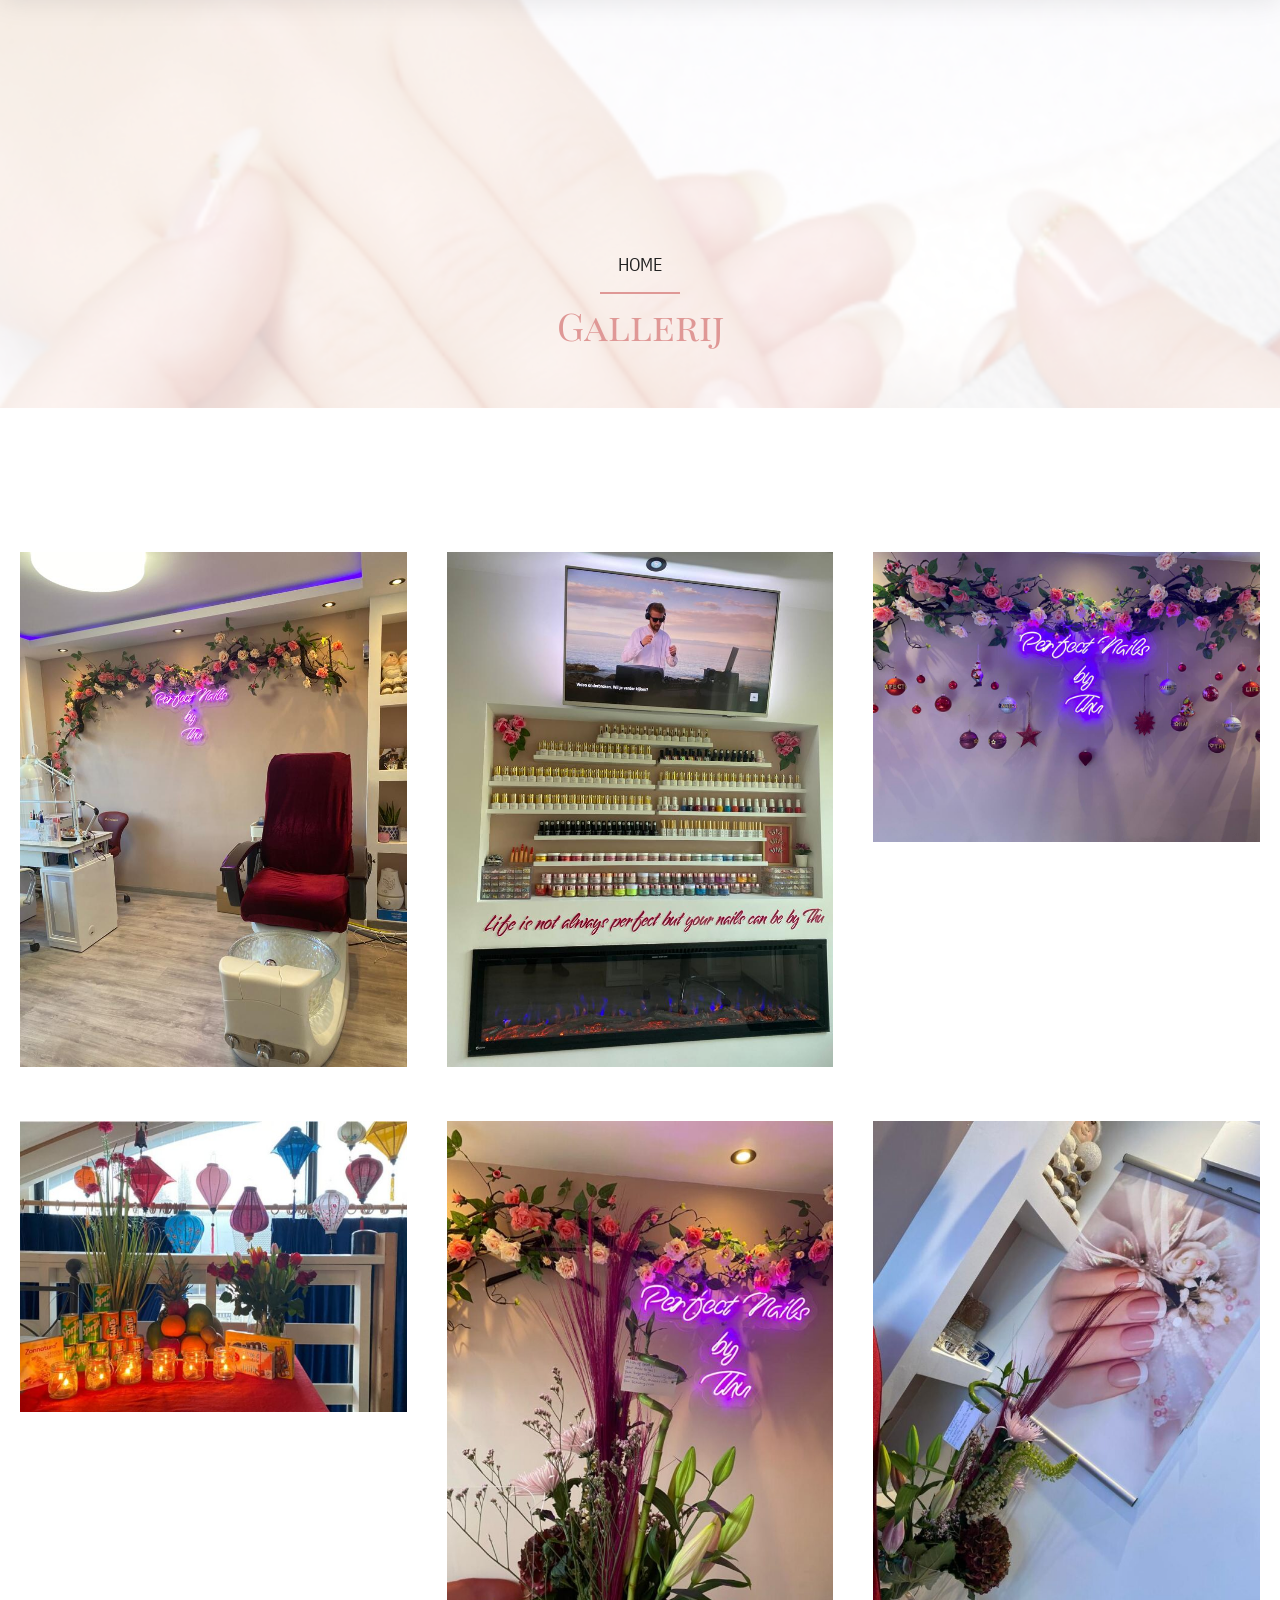
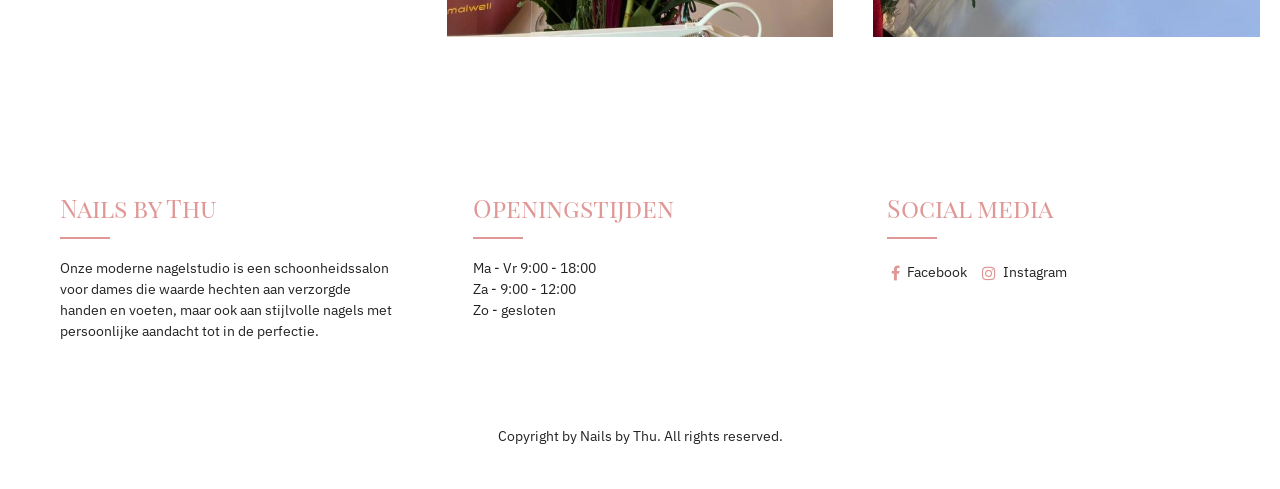
<file: gallerij.html>
<!DOCTYPE html>
<html lang="nl-NL" data-bt-theme="Primavera 1.2.9">
<head>

		<meta charset="UTF-8">
		<meta name="viewport" content="width=device-width, initial-scale=1, maximum-scale=1, user-scalable=no">
		<meta name="mobile-web-app-capable" content="yes">
		<meta name="apple-mobile-web-app-capable" content="yes">
	<title>Nails by Thu</title>
<meta name='robots' content='max-image-preview:large' />
<link rel='dns-prefetch' href='//fonts.googleapis.com' />
<link rel="alternate" type="application/rss+xml" title=" &raquo; feed" href="#" />
<link rel="alternate" type="application/rss+xml" title=" &raquo; reacties feed" href="#" />
<link rel="alternate" title="oEmbed (JSON)" type="application/json+oembed" href="https://thuperfectnails.nl/wp-json/oembed/1.0/embed?url=https%3A%2F%2Fthuperfectnails.nl%2Fgallerij%2F" />
<link rel="alternate" title="oEmbed (XML)" type="text/xml+oembed" href="https://thuperfectnails.nl/wp-json/oembed/1.0/embed?url=https%3A%2F%2Fthuperfectnails.nl%2Fgallerij%2F&#038;format=xml" />
<style>@media screen and (max-width: 650px) {body {padding-bottom:60px;}}</style><style id="wp-img-auto-sizes-contain-inline-css">
img:is([sizes=auto i],[sizes^="auto," i]){contain-intrinsic-size:3000px 1500px}
/*# sourceURL=wp-img-auto-sizes-contain-inline-css */
</style>
<style id="wp-emoji-styles-inline-css">

	img.wp-smiley, img.emoji {
		display: inline !important;
		border: none !important;
		box-shadow: none !important;
		height: 1em !important;
		width: 1em !important;
		margin: 0 0.07em !important;
		vertical-align: -0.1em !important;
		background: none !important;
		padding: 0 !important;
	}
/*# sourceURL=wp-emoji-styles-inline-css */
</style>
<style id="wp-block-library-inline-css">
:root{--wp-block-synced-color:#7a00df;--wp-block-synced-color--rgb:122,0,223;--wp-bound-block-color:var(--wp-block-synced-color);--wp-editor-canvas-background:#ddd;--wp-admin-theme-color:#007cba;--wp-admin-theme-color--rgb:0,124,186;--wp-admin-theme-color-darker-10:#006ba1;--wp-admin-theme-color-darker-10--rgb:0,107,160.5;--wp-admin-theme-color-darker-20:#005a87;--wp-admin-theme-color-darker-20--rgb:0,90,135;--wp-admin-border-width-focus:2px}@media (min-resolution:192dpi){:root{--wp-admin-border-width-focus:1.5px}}.wp-element-button{cursor:pointer}:root .has-very-light-gray-background-color{background-color:#eee}:root .has-very-dark-gray-background-color{background-color:#313131}:root .has-very-light-gray-color{color:#eee}:root .has-very-dark-gray-color{color:#313131}:root .has-vivid-green-cyan-to-vivid-cyan-blue-gradient-background{background:linear-gradient(135deg,#00d084,#0693e3)}:root .has-purple-crush-gradient-background{background:linear-gradient(135deg,#34e2e4,#4721fb 50%,#ab1dfe)}:root .has-hazy-dawn-gradient-background{background:linear-gradient(135deg,#faaca8,#dad0ec)}:root .has-subdued-olive-gradient-background{background:linear-gradient(135deg,#fafae1,#67a671)}:root .has-atomic-cream-gradient-background{background:linear-gradient(135deg,#fdd79a,#004a59)}:root .has-nightshade-gradient-background{background:linear-gradient(135deg,#330968,#31cdcf)}:root .has-midnight-gradient-background{background:linear-gradient(135deg,#020381,#2874fc)}:root{--wp--preset--font-size--normal:16px;--wp--preset--font-size--huge:42px}.has-regular-font-size{font-size:1em}.has-larger-font-size{font-size:2.625em}.has-normal-font-size{font-size:var(--wp--preset--font-size--normal)}.has-huge-font-size{font-size:var(--wp--preset--font-size--huge)}:root .has-text-align-center{text-align:center}:root .has-text-align-left{text-align:left}:root .has-text-align-right{text-align:right}.has-fit-text{white-space:nowrap!important}#end-resizable-editor-section{display:none}.aligncenter{clear:both}.items-justified-left{justify-content:flex-start}.items-justified-center{justify-content:center}.items-justified-right{justify-content:flex-end}.items-justified-space-between{justify-content:space-between}.screen-reader-text{word-wrap:normal!important;border:0;clip-path:inset(50%);height:1px;margin:-1px;overflow:hidden;padding:0;position:absolute;width:1px}.screen-reader-text:focus{background-color:#ddd;clip-path:none;color:#444;display:block;font-size:1em;height:auto;left:5px;line-height:normal;padding:15px 23px 14px;text-decoration:none;top:5px;width:auto;z-index:100000}html :where(.has-border-color){border-style:solid}html :where([style*=border-color]){border-style:solid}html :where([style*=border-top-color]){border-top-style:solid}html :where([style*=border-right-color]){border-right-style:solid}html :where([style*=border-bottom-color]){border-bottom-style:solid}html :where([style*=border-left-color]){border-left-style:solid}html :where([style*=border-width]){border-style:solid}html :where([style*=border-top-width]){border-top-style:solid}html :where([style*=border-right-width]){border-right-style:solid}html :where([style*=border-bottom-width]){border-bottom-style:solid}html :where([style*=border-left-width]){border-left-style:solid}html :where(img[class*=wp-image-]){height:auto;max-width:100%}:where(figure){margin:0 0 1em}html :where(.is-position-sticky){--wp-admin--admin-bar--position-offset:var(--wp-admin--admin-bar--height,0px)}@media screen and (max-width:600px){html :where(.is-position-sticky){--wp-admin--admin-bar--position-offset:0px}}

/*# sourceURL=/wp-includes/css/dist/block-library/common.min.css */
</style>
<style id="classic-theme-styles-inline-css">
/*! This file is auto-generated */
.wp-block-button__link{color:#fff;background-color:#32373c;border-radius:9999px;box-shadow:none;text-decoration:none;padding:calc(.667em + 2px) calc(1.333em + 2px);font-size:1.125em}.wp-block-file__button{background:#32373c;color:#fff;text-decoration:none}
/*# sourceURL=/wp-includes/css/classic-themes.min.css */
</style>

<style id="global-styles-inline-css">
:root{--wp--preset--aspect-ratio--square: 1;--wp--preset--aspect-ratio--4-3: 4/3;--wp--preset--aspect-ratio--3-4: 3/4;--wp--preset--aspect-ratio--3-2: 3/2;--wp--preset--aspect-ratio--2-3: 2/3;--wp--preset--aspect-ratio--16-9: 16/9;--wp--preset--aspect-ratio--9-16: 9/16;--wp--preset--color--black: #000000;--wp--preset--color--cyan-bluish-gray: #abb8c3;--wp--preset--color--white: #ffffff;--wp--preset--color--pale-pink: #f78da7;--wp--preset--color--vivid-red: #cf2e2e;--wp--preset--color--luminous-vivid-orange: #ff6900;--wp--preset--color--luminous-vivid-amber: #fcb900;--wp--preset--color--light-green-cyan: #7bdcb5;--wp--preset--color--vivid-green-cyan: #00d084;--wp--preset--color--pale-cyan-blue: #8ed1fc;--wp--preset--color--vivid-cyan-blue: #0693e3;--wp--preset--color--vivid-purple: #9b51e0;--wp--preset--gradient--vivid-cyan-blue-to-vivid-purple: linear-gradient(135deg,rgb(6,147,227) 0%,rgb(155,81,224) 100%);--wp--preset--gradient--light-green-cyan-to-vivid-green-cyan: linear-gradient(135deg,rgb(122,220,180) 0%,rgb(0,208,130) 100%);--wp--preset--gradient--luminous-vivid-amber-to-luminous-vivid-orange: linear-gradient(135deg,rgb(252,185,0) 0%,rgb(255,105,0) 100%);--wp--preset--gradient--luminous-vivid-orange-to-vivid-red: linear-gradient(135deg,rgb(255,105,0) 0%,rgb(207,46,46) 100%);--wp--preset--gradient--very-light-gray-to-cyan-bluish-gray: linear-gradient(135deg,rgb(238,238,238) 0%,rgb(169,184,195) 100%);--wp--preset--gradient--cool-to-warm-spectrum: linear-gradient(135deg,rgb(74,234,220) 0%,rgb(151,120,209) 20%,rgb(207,42,186) 40%,rgb(238,44,130) 60%,rgb(251,105,98) 80%,rgb(254,248,76) 100%);--wp--preset--gradient--blush-light-purple: linear-gradient(135deg,rgb(255,206,236) 0%,rgb(152,150,240) 100%);--wp--preset--gradient--blush-bordeaux: linear-gradient(135deg,rgb(254,205,165) 0%,rgb(254,45,45) 50%,rgb(107,0,62) 100%);--wp--preset--gradient--luminous-dusk: linear-gradient(135deg,rgb(255,203,112) 0%,rgb(199,81,192) 50%,rgb(65,88,208) 100%);--wp--preset--gradient--pale-ocean: linear-gradient(135deg,rgb(255,245,203) 0%,rgb(182,227,212) 50%,rgb(51,167,181) 100%);--wp--preset--gradient--electric-grass: linear-gradient(135deg,rgb(202,248,128) 0%,rgb(113,206,126) 100%);--wp--preset--gradient--midnight: linear-gradient(135deg,rgb(2,3,129) 0%,rgb(40,116,252) 100%);--wp--preset--font-size--small: 13px;--wp--preset--font-size--medium: 20px;--wp--preset--font-size--large: 36px;--wp--preset--font-size--x-large: 42px;--wp--preset--spacing--20: 0.44rem;--wp--preset--spacing--30: 0.67rem;--wp--preset--spacing--40: 1rem;--wp--preset--spacing--50: 1.5rem;--wp--preset--spacing--60: 2.25rem;--wp--preset--spacing--70: 3.38rem;--wp--preset--spacing--80: 5.06rem;--wp--preset--shadow--natural: 6px 6px 9px rgba(0, 0, 0, 0.2);--wp--preset--shadow--deep: 12px 12px 50px rgba(0, 0, 0, 0.4);--wp--preset--shadow--sharp: 6px 6px 0px rgba(0, 0, 0, 0.2);--wp--preset--shadow--outlined: 6px 6px 0px -3px rgb(255, 255, 255), 6px 6px rgb(0, 0, 0);--wp--preset--shadow--crisp: 6px 6px 0px rgb(0, 0, 0);}:where(body) { margin: 0; }:where(.is-layout-flex){gap: 0.5em;}:where(.is-layout-grid){gap: 0.5em;}body .is-layout-flex{display: flex;}.is-layout-flex{flex-wrap: wrap;align-items: center;}.is-layout-flex > :is(*, div){margin: 0;}body .is-layout-grid{display: grid;}.is-layout-grid > :is(*, div){margin: 0;}body{padding-top: 0px;padding-right: 0px;padding-bottom: 0px;padding-left: 0px;}:root :where(.wp-element-button, .wp-block-button__link){background-color: #32373c;border-width: 0;color: #fff;font-family: inherit;font-size: inherit;font-style: inherit;font-weight: inherit;letter-spacing: inherit;line-height: inherit;padding-top: calc(0.667em + 2px);padding-right: calc(1.333em + 2px);padding-bottom: calc(0.667em + 2px);padding-left: calc(1.333em + 2px);text-decoration: none;text-transform: inherit;}.has-black-color{color: var(--wp--preset--color--black) !important;}.has-cyan-bluish-gray-color{color: var(--wp--preset--color--cyan-bluish-gray) !important;}.has-white-color{color: var(--wp--preset--color--white) !important;}.has-pale-pink-color{color: var(--wp--preset--color--pale-pink) !important;}.has-vivid-red-color{color: var(--wp--preset--color--vivid-red) !important;}.has-luminous-vivid-orange-color{color: var(--wp--preset--color--luminous-vivid-orange) !important;}.has-luminous-vivid-amber-color{color: var(--wp--preset--color--luminous-vivid-amber) !important;}.has-light-green-cyan-color{color: var(--wp--preset--color--light-green-cyan) !important;}.has-vivid-green-cyan-color{color: var(--wp--preset--color--vivid-green-cyan) !important;}.has-pale-cyan-blue-color{color: var(--wp--preset--color--pale-cyan-blue) !important;}.has-vivid-cyan-blue-color{color: var(--wp--preset--color--vivid-cyan-blue) !important;}.has-vivid-purple-color{color: var(--wp--preset--color--vivid-purple) !important;}.has-black-background-color{background-color: var(--wp--preset--color--black) !important;}.has-cyan-bluish-gray-background-color{background-color: var(--wp--preset--color--cyan-bluish-gray) !important;}.has-white-background-color{background-color: var(--wp--preset--color--white) !important;}.has-pale-pink-background-color{background-color: var(--wp--preset--color--pale-pink) !important;}.has-vivid-red-background-color{background-color: var(--wp--preset--color--vivid-red) !important;}.has-luminous-vivid-orange-background-color{background-color: var(--wp--preset--color--luminous-vivid-orange) !important;}.has-luminous-vivid-amber-background-color{background-color: var(--wp--preset--color--luminous-vivid-amber) !important;}.has-light-green-cyan-background-color{background-color: var(--wp--preset--color--light-green-cyan) !important;}.has-vivid-green-cyan-background-color{background-color: var(--wp--preset--color--vivid-green-cyan) !important;}.has-pale-cyan-blue-background-color{background-color: var(--wp--preset--color--pale-cyan-blue) !important;}.has-vivid-cyan-blue-background-color{background-color: var(--wp--preset--color--vivid-cyan-blue) !important;}.has-vivid-purple-background-color{background-color: var(--wp--preset--color--vivid-purple) !important;}.has-black-border-color{border-color: var(--wp--preset--color--black) !important;}.has-cyan-bluish-gray-border-color{border-color: var(--wp--preset--color--cyan-bluish-gray) !important;}.has-white-border-color{border-color: var(--wp--preset--color--white) !important;}.has-pale-pink-border-color{border-color: var(--wp--preset--color--pale-pink) !important;}.has-vivid-red-border-color{border-color: var(--wp--preset--color--vivid-red) !important;}.has-luminous-vivid-orange-border-color{border-color: var(--wp--preset--color--luminous-vivid-orange) !important;}.has-luminous-vivid-amber-border-color{border-color: var(--wp--preset--color--luminous-vivid-amber) !important;}.has-light-green-cyan-border-color{border-color: var(--wp--preset--color--light-green-cyan) !important;}.has-vivid-green-cyan-border-color{border-color: var(--wp--preset--color--vivid-green-cyan) !important;}.has-pale-cyan-blue-border-color{border-color: var(--wp--preset--color--pale-cyan-blue) !important;}.has-vivid-cyan-blue-border-color{border-color: var(--wp--preset--color--vivid-cyan-blue) !important;}.has-vivid-purple-border-color{border-color: var(--wp--preset--color--vivid-purple) !important;}.has-vivid-cyan-blue-to-vivid-purple-gradient-background{background: var(--wp--preset--gradient--vivid-cyan-blue-to-vivid-purple) !important;}.has-light-green-cyan-to-vivid-green-cyan-gradient-background{background: var(--wp--preset--gradient--light-green-cyan-to-vivid-green-cyan) !important;}.has-luminous-vivid-amber-to-luminous-vivid-orange-gradient-background{background: var(--wp--preset--gradient--luminous-vivid-amber-to-luminous-vivid-orange) !important;}.has-luminous-vivid-orange-to-vivid-red-gradient-background{background: var(--wp--preset--gradient--luminous-vivid-orange-to-vivid-red) !important;}.has-very-light-gray-to-cyan-bluish-gray-gradient-background{background: var(--wp--preset--gradient--very-light-gray-to-cyan-bluish-gray) !important;}.has-cool-to-warm-spectrum-gradient-background{background: var(--wp--preset--gradient--cool-to-warm-spectrum) !important;}.has-blush-light-purple-gradient-background{background: var(--wp--preset--gradient--blush-light-purple) !important;}.has-blush-bordeaux-gradient-background{background: var(--wp--preset--gradient--blush-bordeaux) !important;}.has-luminous-dusk-gradient-background{background: var(--wp--preset--gradient--luminous-dusk) !important;}.has-pale-ocean-gradient-background{background: var(--wp--preset--gradient--pale-ocean) !important;}.has-electric-grass-gradient-background{background: var(--wp--preset--gradient--electric-grass) !important;}.has-midnight-gradient-background{background: var(--wp--preset--gradient--midnight) !important;}.has-small-font-size{font-size: var(--wp--preset--font-size--small) !important;}.has-medium-font-size{font-size: var(--wp--preset--font-size--medium) !important;}.has-large-font-size{font-size: var(--wp--preset--font-size--large) !important;}.has-x-large-font-size{font-size: var(--wp--preset--font-size--x-large) !important;}
/*# sourceURL=global-styles-inline-css */
</style>

<link rel='stylesheet' id='bt_bb_content_elements-css' href='wp-content/plugins/bold-page-builder/css/front_end/content_elements.crush.css' media='all' />
<link rel='stylesheet' id='bt_bb_slick-css' href='wp-content/plugins/bold-page-builder/slick/slick.css' media='all' />
<link rel='stylesheet' id='contact-form-7-css' href='wp-content/plugins/contact-form-7/includes/css/styles.css' media='all' />
<link rel='stylesheet' id='primavera-style-css' href='wp-content/themes/primavera/style.css' media='screen' />
<style id="primavera-style-inline-css">
select, input{font-family: "IBM Plex Sans",Arial,Helvetica,sans-serif;} input:not([type='checkbox']):not([type='radio']):not([type='submit']):focus, textarea:focus, .fancy-select .trigger.open{-webkit-box-shadow: 0 3px 10px rgba(0,0,0,.3),3px 0 0 0 #df9896 inset; box-shadow: 0 3px 10px rgba(0,0,0,.3),3px 0 0 0 #df9896 inset;} a{ color: #df9896;} .btContent a{color: #df9896;} a:hover{ color: #cd5e5b;} .btContent a:hover{color: #cd5e5b;} .btText a{color: #df9896;} body{font-family: "IBM Plex Sans",Arial,sans-serif;} h1, h2, h3, h4, h5, h6{font-family: "Playfair Display SC",Arial,Helvetica,sans-serif;} blockquote{ font-family: "IBM Plex Sans",Arial,Helvetica,sans-serif;} .btContentHolder table thead th{ background-color: #df9896;} .btPreloader .animation .preloaderLogo{height: 100px;} .btLoader{border-top: 2px solid #df9896 !important;} .btErrorPage .bt_bb_column.bt_bb_align_center .bt_bb_headline h2 .bt_bb_headline_content{color: #df9896;} .btErrorPage .bt_bb_column.bt_bb_align_center .bt_bb_headline.bt_bb_dash_top .bt_bb_headline_content:before{ border-top: 2px solid #df9896;} .btErrorPage .bt_bb_column.bt_bb_align_center .bt_bb_headline_subheadline a{-webkit-box-shadow: 0 0 0 2.5em #df9896 inset; box-shadow: 0 0 0 2.5em #df9896 inset;} .btErrorPage .bt_bb_column.bt_bb_align_center .bt_bb_headline_subheadline a:hover{-webkit-box-shadow: 0 0 0 0 #df9896 inset,0 3px 10px rgba(0,0,0,.3); box-shadow: 0 0 0 0 #df9896 inset,0 3px 10px rgba(0,0,0,.3); color: #df9896;} body.btLightSkin .btPageHeadline header .bt_bb_headline_content{color: #df9896;} .mainHeader{ font-family: "IBM Plex Sans",Arial,Helvetica,sans-serif;} .mainHeader a:hover{color: #df9896;} .menuPort{font-family: "IBM Plex Sans",Arial,Helvetica,sans-serif;} .menuPort nav > ul > li > a{line-height: 100px;} .btMenuHorizontal .menuPort nav > ul > li > a:after{ background-color: #df9896;} .btTextLogo{font-family: "IBM Plex Sans",Arial,Helvetica,sans-serif; line-height: 100px;} .btLogoArea .logo img{height: 100px;} .btTransparentDarkHeader .btHorizontalMenuTrigger:hover .bt_bb_icon:before, .btTransparentLightHeader .btHorizontalMenuTrigger:hover .bt_bb_icon:before, .btAccentLightHeader .btHorizontalMenuTrigger:hover .bt_bb_icon:before, .btAccentDarkHeader .btHorizontalMenuTrigger:hover .bt_bb_icon:before, .btLightDarkHeader .btHorizontalMenuTrigger:hover .bt_bb_icon:before, .btHasAltLogo.btStickyHeaderActive .btHorizontalMenuTrigger:hover .bt_bb_icon:before, .btAccentGradientHeader .btHorizontalMenuTrigger:hover .bt_bb_icon:before, .btTransparentDarkHeader .btHorizontalMenuTrigger:hover .bt_bb_icon:after, .btTransparentLightHeader .btHorizontalMenuTrigger:hover .bt_bb_icon:after, .btAccentLightHeader .btHorizontalMenuTrigger:hover .bt_bb_icon:after, .btAccentDarkHeader .btHorizontalMenuTrigger:hover .bt_bb_icon:after, .btLightDarkHeader .btHorizontalMenuTrigger:hover .bt_bb_icon:after, .btHasAltLogo.btStickyHeaderActive .btHorizontalMenuTrigger:hover .bt_bb_icon:after, .btAccentGradientHeader .btHorizontalMenuTrigger:hover .bt_bb_icon:after{border-top-color: #df9896;} .btTransparentDarkHeader .btHorizontalMenuTrigger:hover .bt_bb_icon .bt_bb_icon_holder:before, .btTransparentLightHeader .btHorizontalMenuTrigger:hover .bt_bb_icon .bt_bb_icon_holder:before, .btAccentLightHeader .btHorizontalMenuTrigger:hover .bt_bb_icon .bt_bb_icon_holder:before, .btAccentDarkHeader .btHorizontalMenuTrigger:hover .bt_bb_icon .bt_bb_icon_holder:before, .btLightDarkHeader .btHorizontalMenuTrigger:hover .bt_bb_icon .bt_bb_icon_holder:before, .btHasAltLogo.btStickyHeaderActive .btHorizontalMenuTrigger:hover .bt_bb_icon .bt_bb_icon_holder:before, .btAccentGradientHeader .btHorizontalMenuTrigger:hover .bt_bb_icon .bt_bb_icon_holder:before{border-top-color: #df9896;} .btMenuHorizontal .menuPort nav > ul > li.current-menu-ancestor li.current-menu-ancestor > a, .btMenuHorizontal .menuPort nav > ul > li.current-menu-ancestor li.current-menu-item > a, .btMenuHorizontal .menuPort nav > ul > li.current-menu-item li.current-menu-ancestor > a, .btMenuHorizontal .menuPort nav > ul > li.current-menu-item li.current-menu-item > a{color: #df9896;} body.btMenuHorizontal .subToggler{ line-height: 100px;} .btMenuHorizontal .menuPort > nav > ul > li > ul li a:before{ background: #df9896;} .btMenuHorizontal .topBarInMenu{ height: 100px;} .btStickyHeaderActive.btMenuHorizontal .topBarInMenu .topBarInMenuCell{line-height: -webkit-calc(100px *0.6); line-height: -moz-calc(100px *0.6); line-height: calc(100px *0.6);} .btAccentLightHeader .btBelowLogoArea, .btAccentLightHeader .topBar{background-color: #df9896;} .btAccentDarkHeader .btBelowLogoArea, .btAccentDarkHeader .topBar{background-color: #df9896;} .btAccentTrasparentHeader .btBelowLogoArea, .btAccentTrasparentHeader .topBar{background-color: #df9896;} .btAccentTrasparentHeader .btBelowLogoArea a:hover, .btAccentTrasparentHeader .topBar a:hover{color: #df9896 !important;} .btAccentTrasparentHeader .btMenuHorizontal .menuPort ul ul li a:hover{color: #df9896;} .btLightAccentHeader .btLogoArea, .btLightAccentHeader .btVerticalHeaderTop{background-color: #df9896;} .btLightAccentHeader.btMenuHorizontal.btBelowMenu .mainHeader .btLogoArea{background-color: #df9896;} .btAccentGradientHeader .btBelowLogoArea, .btAccentGradientHeader .topBar{background-color: #df9896;} .btAccentGradientHeader.btMenuVertical .btVerticalMenuTrigger .bt_bb_icon{color: #df9896;} .btStickyHeaderActive.btMenuHorizontal .mainHeader .btLogoArea .logo img{height: -webkit-calc(100px * .6); height: -moz-calc(100px * .6); height: calc(100px * .6);} .btStickyHeaderActive.btMenuHorizontal .mainHeader .btLogoArea .btTextLogo{ line-height: -webkit-calc(100px * .6); line-height: -moz-calc(100px * .6); line-height: calc(100px * .6);} .btStickyHeaderActive.btMenuHorizontal .mainHeader .btLogoArea .menuPort nav > ul > li > a, .btStickyHeaderActive.btMenuHorizontal .mainHeader .btLogoArea .menuPort nav > ul > li > .subToggler{line-height: -webkit-calc(100px * .6); line-height: -moz-calc(100px * .6); line-height: calc(100px * .6);} .btStickyHeaderActive.btMenuHorizontal .mainHeader .btLogoArea .topBarInMenu{height: -webkit-calc(100px * .6); height: -moz-calc(100px * .6); height: calc(100px * .6);} .btTransparentDarkHeader .btVerticalMenuTrigger:hover .bt_bb_icon:before, .btTransparentLightHeader .btVerticalMenuTrigger:hover .bt_bb_icon:before, .btAccentLightHeader .btVerticalMenuTrigger:hover .bt_bb_icon:before, .btAccentDarkHeader .btVerticalMenuTrigger:hover .bt_bb_icon:before, .btLightDarkHeader .btVerticalMenuTrigger:hover .bt_bb_icon:before, .btHasAltLogo.btStickyHeaderActive .btVerticalMenuTrigger:hover .bt_bb_icon:before, .btTransparentDarkHeader .btVerticalMenuTrigger:hover .bt_bb_icon:after, .btTransparentLightHeader .btVerticalMenuTrigger:hover .bt_bb_icon:after, .btAccentLightHeader .btVerticalMenuTrigger:hover .bt_bb_icon:after, .btAccentDarkHeader .btVerticalMenuTrigger:hover .bt_bb_icon:after, .btLightDarkHeader .btVerticalMenuTrigger:hover .bt_bb_icon:after, .btHasAltLogo.btStickyHeaderActive .btVerticalMenuTrigger:hover .bt_bb_icon:after{border-top-color: #df9896;} .btTransparentDarkHeader .btVerticalMenuTrigger:hover .bt_bb_icon .bt_bb_icon_holder:before, .btTransparentLightHeader .btVerticalMenuTrigger:hover .bt_bb_icon .bt_bb_icon_holder:before, .btAccentLightHeader .btVerticalMenuTrigger:hover .bt_bb_icon .bt_bb_icon_holder:before, .btAccentDarkHeader .btVerticalMenuTrigger:hover .bt_bb_icon .bt_bb_icon_holder:before, .btLightDarkHeader .btVerticalMenuTrigger:hover .bt_bb_icon .bt_bb_icon_holder:before, .btHasAltLogo.btStickyHeaderActive .btVerticalMenuTrigger:hover .bt_bb_icon .bt_bb_icon_holder:before{border-top-color: #df9896;} .btMenuVertical .mainHeader .btCloseVertical:before:hover{color: #df9896;} .btMenuHorizontal .topBarInLogoArea{ height: 100px;} .btMenuHorizontal .topBarInLogoArea .topBarInLogoAreaCell{border: 0 solid #df9896;} .btMenuVertical .mainHeader .btCloseVertical:before:hover{color: #df9896;} .btMenuVertical .mainHeader nav > ul > li.current-menu-ancestor > a, .btMenuVertical .mainHeader nav > ul > li.current-menu-item > a{background: #df9896;} .btSiteFooter .btFooterSubscribe input[type='submit']{ background: #df9896 !important;} .btSiteFooter .btFooterSubscribe input[type='submit']:hover{background: #df9896 !important;} .btSiteFooter .btFooterSubscribe .ajax-loader{ background: #df9896; border: 2px solid #df9896;} .btSiteFooter .btFooterSubscribe span.wpcf7-not-valid-tip{color: #df9896;} .btDarkSkin .btSiteFooterCopyMenu{background: #df9896;} .btDarkSkin .btSiteFooter .port:before, .btLightSkin .btDarkSkin .btSiteFooter .port:before, .btDarkSkin.btLightSkin .btDarkSkin .btSiteFooter .port:before{background-color: #df9896;} .btHideHeadline .btPostSingleItemStandard .btArticleHeadline .bt_bb_headline .bt_bb_headline_content{color: #df9896;} .btPostSingleItemStandard .btArticleShareEtc > div.btReadMoreColumn .bt_bb_button a{ color: #df9896;} .btPostSingleItemStandard .btArticleShareEtc > div.btReadMoreColumn .bt_bb_button a:hover{ color: #df9896;} .btPostSingleItemStandard .btArticleShareEtc .btTags ul a:hover{background: #df9896;} .btAboutAutorContent{border: 2px solid #df9896;} .btMediaBox.btQuote:before, .btMediaBox.btLink:before{ background-color: #df9896;} .btMediaBox.btQuote cite, .btMediaBox.btLink cite{ font-family: "Playfair Display SC",Arial,Helvetica,sans-serif;} .articleSideGutter .date:before{ color: #df9896;} .btPostSingleItemColumns .btTags ul a:hover{background: #df9896;} .sticky.btArticleListItem .btArticleHeadline h1 .bt_bb_headline_content span a:after, .sticky.btArticleListItem .btArticleHeadline h2 .bt_bb_headline_content span a:after, .sticky.btArticleListItem .btArticleHeadline h3 .bt_bb_headline_content span a:after, .sticky.btArticleListItem .btArticleHeadline h4 .bt_bb_headline_content span a:after, .sticky.btArticleListItem .btArticleHeadline h5 .bt_bb_headline_content span a:after, .sticky.btArticleListItem .btArticleHeadline h6 .bt_bb_headline_content span a:after, .sticky.btArticleListItem .btArticleHeadline h7 .bt_bb_headline_content span a:after, .sticky.btArticleListItem .btArticleHeadline h8 .bt_bb_headline_content span a:after{ color: #df9896;} .post-password-form p:nth-child(2) input[type="submit"]{ -webkit-box-shadow: 0 0 0 2.5em #df9896 inset,0 0 0 rgba(0,0,0,.3); box-shadow: 0 0 0 2.5em #df9896 inset,0 0 0 rgba(0,0,0,.3);} .post-password-form p:nth-child(2) input[type="submit"]:hover{-webkit-box-shadow: 0 0 0 0 #df9896 inset,0 3px 10px rgba(0,0,0,.3); box-shadow: 0 0 0 0 #df9896 inset,0 3px 10px rgba(0,0,0,.3); color: #df9896;} .btPagination{font-family: "Playfair Display SC",Arial,Helvetica,sans-serif;} .btPagination .paging a:hover{color: #df9896;} .btPagination .paging a:after{ background: #df9896;} .btPagination .paging a:hover:after{ color: #df9896;} .btPrevNextNav .btPrevNext .btPrevNextImage:before{ background: #df9896;} .btPrevNextNav .btPrevNext .btPrevNextItem .btPrevNextTitle{font-family: "Playfair Display SC",Arial,Helvetica,sans-serif; color: #df9896;} .btPrevNextNav .btPrevNext .btPrevNextItem .btPrevNextDir{ font-family: "IBM Plex Sans Condensed",Arial,Helvetica,sans-serif;} .btPrevNextNav .btPrevNext:hover .btPrevNextTitle{color: #df9896;} .btLinkPages ul a{ color: #df9896;} .btLinkPages ul a:after{ background: #df9896;} .btContent .btArticleAuthor a:hover, .btContent .btArticleComments:hover{color: #df9896;} .btArticleDate:before, .btArticleAuthor:before, .btArticleComments:before, .btArticleCategories:before{ color: #df9896;} .btArticleComments:before{ color: #df9896;} .btCommentsBox .vcard .posted:before, .bt-comments-box .vcard .posted:before{ color: #df9896;} .btCommentsBox .commentTxt p.edit-link a:before, .bt-comments-box .commentTxt p.edit-link a:before, .btCommentsBox .commentTxt p.reply a:before, .bt-comments-box .commentTxt p.reply a:before{ color: #df9896;} .single-product .comment-respond{border: 2px solid #df9896;} .comment-awaiting-moderation{color: #df9896;} a#cancel-comment-reply-link{ color: #df9896; -webkit-box-shadow: 0 0 0 2px #df9896 inset,0 0 0 rgba(0,0,0,.3); box-shadow: 0 0 0 2px #df9896 inset,0 0 0 rgba(0,0,0,.3); font-family: "IBM Plex Sans",Arial,Helvetica,sans-serif;} a#cancel-comment-reply-link:hover{ -webkit-box-shadow: 0 0 0 2em #df9896 inset,0 3px 10px rgba(0,0,0,.3); box-shadow: 0 0 0 2em #df9896 inset,0 3px 10px rgba(0,0,0,.3);} .btCommentSubmit{-webkit-box-shadow: 0 0 0 2.5em #df9896 inset,0 0 0 rgba(0,0,0,.3); box-shadow: 0 0 0 2.5em #df9896 inset,0 0 0 rgba(0,0,0,.3); font-family: "IBM Plex Sans",Arial,Helvetica,sans-serif;} .btCommentSubmit:hover{-webkit-box-shadow: 0 0 0 0 #df9896 inset,0 3px 10px rgba(0,0,0,.3); box-shadow: 0 0 0 0 #df9896 inset,0 3px 10px rgba(0,0,0,.3); color: #df9896;} @media(max-width: 520px){.btCommentsBox ul.comments ul.children li.comment article:after, .bt-comments-box ul.comments ul.children li.comment article:after{ background: #df9896;} }body:not(.btNoDashInSidebar) .btBox > h4:after, body:not(.btNoDashInSidebar) .btCustomMenu > h4:after, body:not(.btNoDashInSidebar) .btTopBox > h4:after{ border-bottom: 2px solid #df9896;} .btBox ul li a:before, .btCustomMenu ul li a:before, .btTopBox ul li a:before{ background: #df9896;} .btBox ul li.current-menu-item > a, .btCustomMenu ul li.current-menu-item > a, .btTopBox ul li.current-menu-item > a{color: #df9896;} .widget_calendar table caption{background: #df9896; background: #df9896; font-family: "Playfair Display SC",Arial,Helvetica,sans-serif;} .widget_rss li a.rsswidget{font-family: "Playfair Display SC",Arial,Helvetica,sans-serif;} .fancy-select ul.options li:before{ background: #df9896;} .widget_shopping_cart .total{ font-family: "Playfair Display SC",Arial,Helvetica,sans-serif;} .widget_shopping_cart .widget_shopping_cart_content .mini_cart_item .ppRemove a.remove{ background-color: #df9896;} .widget_shopping_cart .widget_shopping_cart_content .mini_cart_item .ppRemove a.remove:hover{background-color: #df9896;} .menuPort .widget_shopping_cart .widget_shopping_cart_content .btCartWidgetIcon span.cart-contents, .topTools .widget_shopping_cart .widget_shopping_cart_content .btCartWidgetIcon span.cart-contents, .topBarInLogoArea .widget_shopping_cart .widget_shopping_cart_content .btCartWidgetIcon span.cart-contents{ background-color: #df9896; font: normal 10px/16px IBM Plex Sans;} .btMenuVertical .menuPort .widget_shopping_cart .widget_shopping_cart_content .btCartWidgetInnerContent .verticalMenuCartToggler:hover:after, .btMenuVertical .topTools .widget_shopping_cart .widget_shopping_cart_content .btCartWidgetInnerContent .verticalMenuCartToggler:hover:after, .btMenuVertical .topBarInLogoArea .widget_shopping_cart .widget_shopping_cart_content .btCartWidgetInnerContent .verticalMenuCartToggler:hover:after{color: #df9896;} .widget_recent_reviews{font-family: "Playfair Display SC",Arial,Helvetica,sans-serif;} .widget_price_filter .price_slider_wrapper .ui-slider .ui-slider-handle{ background: #df9896;} .widget_price_filter .price_slider_wrapper .ui-slider .ui-slider-range{ background: #df9896;} .widget_price_filter .price_slider_amount .price_label{ font-family: Playfair Display SC,Arial,Helvetica,sans-serif;} .btBox .tagcloud a, .btTags ul a{ background: #df9896;} .topTools .btIconWidget:hover, .topBarInMenu .btIconWidget:hover{color: #df9896;} .btSidebar .btIconWidget .btIconWidgetContent .btIconWidgetText, footer .btIconWidget .btIconWidgetContent .btIconWidgetText, .topBarInLogoArea .btIconWidget .btIconWidgetContent .btIconWidgetText{ font-family: "Playfair Display SC",Arial,Helvetica,sans-serif;} .btSidebar .btIconWidget:hover .btIconWidgetText, footer .btIconWidget:hover .btIconWidgetText, .topBarInLogoArea .btIconWidget:hover .btIconWidgetText{color: #df9896;} .btAccentIconWidget.btIconWidget .btIconWidgetIcon{color: #df9896;} .btSiteFooterWidgets .btSearch button, .btSiteFooterWidgets .btSearch input[type=submit], .btSidebar .btSearch button, .btSidebar .btSearch input[type=submit], .btSidebar .widget_product_search button, .btSidebar .widget_product_search input[type=submit]{ background: #df9896;} .btLightSkin .btSiteFooterWidgets .btSearch button:hover, .btDarkSkin .btLightSkin .btSiteFooterWidgets .btSearch button:hover, .btLightSkin .btDarkSkin .btLightSkin .btSiteFooterWidgets .btSearch button:hover, .btLightSkin .btSidebar .btSearch button:hover, .btDarkSkin .btLightSkin .btSidebar .btSearch button:hover, .btLightSkin .btDarkSkin .btLightSkin .btSidebar .btSearch button:hover, .btLightSkin .btSidebar .widget_product_search button:hover, .btDarkSkin .btLightSkin .btSidebar .widget_product_search button:hover, .btLightSkin .btDarkSkin .btLightSkin .btSidebar .widget_product_search button:hover{ color: #df9896;} .btDarkSkin .btSiteFooterWidgets .btSearch button:hover, .btLightSkin .btDarkSkin .btSiteFooterWidgets .btSearch button:hover, .btDarkSkin.btLightSkin .btDarkSkin .btSiteFooterWidgets .btSearch button:hover, .btDarkSkin .btSidebar .btSearch button:hover, .btLightSkin .btDarkSkin .btSidebar .btSearch button:hover, .btDarkSkin.btLightSkin .btDarkSkin .btSidebar .btSearch button:hover, .btDarkSkin .btSidebar .widget_product_search button:hover, .btLightSkin .btDarkSkin .btSidebar .widget_product_search button:hover, .btDarkSkin.btLightSkin .btDarkSkin .btSidebar .widget_product_search button:hover{ color: #df9896;} .btSearchInner.btFromTopBox .btSearchInnerClose .bt_bb_icon a.bt_bb_icon_holder{color: #df9896;} .btSearchInner.btFromTopBox .btSearchInnerClose .bt_bb_icon:hover a.bt_bb_icon_holder{color: #cd5e5b;} .btLightSkin .btSearchInner.btFromTopBox input[type="text"]:focus, .btDarkSkin .btLightSkin .btSearchInner.btFromTopBox input[type="text"]:focus, .btLightSkin .btDarkSkin .btLightSkin .btSearchInner.btFromTopBox input[type="text"]:focus{-webkit-box-shadow: 0 0 0 2px #222 inset,0 5px 20px rgba(0,0,0,.3),8px 0 0 0 #df9896 inset; box-shadow: 0 0 0 2px #222 inset,0 5px 20px rgba(0,0,0,.3),8px 0 0 0 #df9896 inset;} .btDarkSkin .btSearchInner.btFromTopBox input[type="text"]:focus, .btLightSkin .btDarkSkin .btSearchInner.btFromTopBox input[type="text"]:focus, .btDarkSkin.btLightSkin .btDarkSkin .btSearchInner.btFromTopBox input[type="text"]:focus{-webkit-box-shadow: 0 0 0 2px #fff inset,0 5px 20px rgba(0,0,0,.3),8px 0 0 0 #df9896 inset; box-shadow: 0 0 0 2px #fff inset,0 5px 20px rgba(0,0,0,.3),8px 0 0 0 #df9896 inset;} .btSearchInner.btFromTopBox button:hover:before{color: #df9896;} @media (max-width: 768px){.btLightSkin .btSearchInner.btFromTopBox input[type="text"]:focus, .btDarkSkin .btLightSkin .btSearchInner.btFromTopBox input[type="text"]:focus, .btLightSkin .btDarkSkin .btLightSkin .btSearchInner.btFromTopBox input[type="text"]:focus{-webkit-box-shadow: 0 3px 10px rgba(0,0,0,.3),3px 0 0 0 #df9896 inset; box-shadow: 0 3px 10px rgba(0,0,0,.3),3px 0 0 0 #df9896 inset;} .btDarkSkin .btSearchInner.btFromTopBox input[type="text"]:focus, .btLightSkin .btDarkSkin .btSearchInner.btFromTopBox input[type="text"]:focus, .btDarkSkin.btLightSkin .btDarkSkin .btSearchInner.btFromTopBox input[type="text"]:focus{-webkit-box-shadow: 0 3px 10px rgba(0,0,0,.3),3px 0 0 0 #df9896 inset; box-shadow: 0 3px 10px rgba(0,0,0,.3),3px 0 0 0 #df9896 inset;} .btSearchInner.btFromTopBox button:hover:before{color: #df9896 !important;} }.bt_bb_dash_top.bt_bb_headline .bt_bb_headline_content:before, .bt_bb_dash_top_bottom.bt_bb_headline .bt_bb_headline_content:before{ border-color: #df9896;} .bt_bb_dash_bottom.bt_bb_headline .bt_bb_headline_content:after, .bt_bb_dash_top_bottom.bt_bb_headline .bt_bb_headline_content:after{ border-color: #df9896;} .bt_bb_headline .bt_bb_headline_superheadline{ font-family: "IBM Plex Sans Condensed",Arial,Helvetica,sans-serif;} .bt_bb_headline.bt_bb_subheadline .bt_bb_headline_subheadline{font-family: "IBM Plex Sans",Arial,Helvetica,sans-serif;} .bt_bb_headline strong{ color: #df9896;} .bt_bb_headline u{ color: #df9896;} section.btPageHeadline .bt_bb_column:not(.bt_bb_align_center):not(.bt_bb_align_right) .bt_bb_headline.bt_bb_dash_top .bt_bb_headline_content:before, body.btHideHeadline .btContentWrap .bt_bb_wrapper > section.bt_bb_section:first-of-type .bt_bb_column:not(.bt_bb_align_center):not(.bt_bb_align_right) .bt_bb_headline.bt_bb_dash_top .bt_bb_headline_content:before, body.btHideHeadline .btContentWrap .bt_bb_wrapper > .bt_bb_fe_wrap:first-of-type > section .bt_bb_column:not(.bt_bb_align_center):not(.bt_bb_align_right) .bt_bb_headline.bt_bb_dash_top .bt_bb_headline_content:before{ border-color: #df9896;} .bt_bb_progress_bar_advanced .progressbar-text{ font-family: "Playfair Display SC",Arial,Helvetica,sans-serif;} .bt_bb_latest_posts .bt_bb_latest_posts_item .bt_bb_latest_posts_item_date{font-family: "IBM Plex Sans",Arial,Helvetica,sans-serif;} .bt_bb_latest_posts .bt_bb_latest_posts_item .bt_bb_latest_posts_item_meta > span.bt_bb_latest_posts_item_date:before{ color: #df9896;} .bt_bb_latest_posts .bt_bb_latest_posts_item .bt_bb_latest_posts_item_meta > span.bt_bb_latest_posts_item_author:before{color: #df9896;} .bt_bb_latest_posts .bt_bb_latest_posts_item .bt_bb_latest_posts_item_meta > span.bt_bb_latest_posts_item_comments:before{ color: #df9896;} .bt_bb_latest_posts .bt_bb_latest_posts_item .bt_bb_latest_posts_item_image a:after{ background: #df9896;} .bt_bb_latest_posts .bt_bb_latest_posts_item .bt_bb_latest_posts_title_excerpt_holder:after, .bt_bb_latest_posts .bt_bb_latest_posts_item .bt_bb_latest_posts_title_excerpt_holder:before{ background: #df9896;} .bt_bb_latest_posts .bt_bb_latest_posts_item .bt_bb_latest_posts_item_category:before{ color: #df9896;} .bt_bb_post_grid_filter .bt_bb_post_grid_filter_item{ font-family: "IBM Plex Sans",Arial,Helvetica,sans-serif;} .bt_bb_post_grid_filter .bt_bb_post_grid_filter_item:after{ background: #df9896;} .btReverseGradient .bt_bb_post_grid_filter .bt_bb_post_grid_filter_item:after{background: -webkit-linear-gradient(left,#df9896 0%,#df9896 100%); background: -moz-linear-gradient(left,#df9896 0%,#df9896 100%); background: linear-gradient(to right,#df9896 0%,#df9896 100%);} .bt_bb_masonry_post_grid .bt_bb_grid_item_post_thumbnail a:after, .bt_bb_masonry_portfolio_grid .bt_bb_grid_item_post_thumbnail a:after{ background: #df9896;} .bt_bb_masonry_post_grid .bt_bb_grid_item_post_content:before, .bt_bb_masonry_post_grid .bt_bb_grid_item_post_content:after, .bt_bb_masonry_portfolio_grid .bt_bb_grid_item_post_content:before, .bt_bb_masonry_portfolio_grid .bt_bb_grid_item_post_content:after{ background: #df9896;} .bt_bb_masonry_post_grid .bt_bb_grid_item_post_content .bt_bb_grid_item_category:before, .bt_bb_masonry_portfolio_grid .bt_bb_grid_item_post_content .bt_bb_grid_item_category:before{ color: #df9896;} .bt_bb_masonry_post_grid .bt_bb_grid_item_post_content .bt_bb_grid_item_meta, .bt_bb_masonry_portfolio_grid .bt_bb_grid_item_post_content .bt_bb_grid_item_meta{font-family: "IBM Plex Sans Condensed",Arial,Helvetica,sans-serif;} .bt_bb_masonry_post_grid .bt_bb_grid_item_post_content .bt_bb_grid_item_meta > span:before, .bt_bb_masonry_portfolio_grid .bt_bb_grid_item_post_content .bt_bb_grid_item_meta > span:before{color: #df9896;} .bt_bb_masonry_post_grid .bt_bb_grid_item_post_content .bt_bb_grid_item_post_share .bt_bb_icon .bt_bb_icon_holder:before, .bt_bb_masonry_portfolio_grid .bt_bb_grid_item_post_content .bt_bb_grid_item_post_share .bt_bb_icon .bt_bb_icon_holder:before{ color: #df9896;} .bt_bb_post_grid_loader{border-top-color: #df9896;} .bt_bb_icon.bt_bb_style_borderless a:hover{color: #df9896 !important;} .bt_bb_service .bt_bb_service_content .bt_bb_service_content_title{font-family: "Playfair Display SC",Arial,Helvetica,sans-serif;} .bt_bb_service .bt_bb_service_content .bt_bb_service_content_title strong{color: #df9896;} .bt_bb_custom_menu div ul li a:before{ background: #df9896;} .bt_bb_custom_menu div ul li.current-menu-item > a{color: #df9896;} .bt_bb_style_simple ul.bt_bb_tabs_header li.on{border-color: #df9896;} .bt_bb_accordion .bt_bb_accordion_item.on .bt_bb_accordion_item_title:after{ background: #df9896;} .bt_bb_price_list .bt_bb_price_list_title{font-family: "Playfair Display SC",Arial,Helvetica,sans-serif;} .bt_bb_price_list .bt_bb_price_list_price{font-family: "Playfair Display SC",Arial,Helvetica,sans-serif;} div.wpcf7 .btFooterBookNow span.wpcf7-not-valid-tip{color: #df9896;} .wpcf7-form .wpcf7-submit{ -webkit-box-shadow: 0 0 0 3em #df9896 inset,0 0 0 rgba(0,0,0,.3); box-shadow: 0 0 0 3em #df9896 inset,0 0 0 rgba(0,0,0,.3);} .wpcf7-form .wpcf7-submit:hover{-webkit-box-shadow: 0 0 0 0 #df9896 inset,0 3px 10px rgba(0,0,0,.3); box-shadow: 0 0 0 0 #df9896 inset,0 3px 10px rgba(0,0,0,.3); color: #df9896;} div.wpcf7-validation-errors, div.wpcf7-acceptance-missing{border: 2px solid #df9896;} span.wpcf7-not-valid-tip{color: #df9896;} .bt_bb_masonry_image_grid .bt_bb_grid_item_inner > .bt_bb_grid_item_inner_image:after{ background: #df9896;} .slick-slider .slick-dots li.slick-active button, .slick-slider .slick-dots li.slick-active:hover button{ border-color: #df9896;} .slick-slider button.slick-arrow:hover:before{color: #df9896;} .bt_bb_arrows_size_small .slick-slider button.slick-arrow:before{color: #df9896;} .vertical-line.bt_bb_column:after{ background-color: #df9896;} .bt_bb_form_alternate_button .wpcf7-submit{-webkit-box-shadow: 0 0 0 3em #df9896 inset,0 0 0 rgba(0,0,0,.3); box-shadow: 0 0 0 3em #df9896 inset,0 0 0 rgba(0,0,0,.3);} .bt_bb_form_alternate_button .wpcf7-submit:hover{-webkit-box-shadow: 0 0 0 0 #df9896 inset,0 3px 10px rgba(0,0,0,.3); box-shadow: 0 0 0 0 #df9896 inset,0 3px 10px rgba(0,0,0,.3);} .btWorkingHours.bt_wh_btn_red a:link{ background-color: #df9896;} .btWorkingHours.bt_wh_btn_red a:link:hover{background-color: #df9896;} .bt_bb_counter_holder .bt_bb_headline h6{font-family: "IBM Plex Sans",Arial,Helvetica,sans-serif !important;} .bt_bb_counter_holder{font-family: "Playfair Display SC",Arial,Helvetica,sans-serif;} .bt_bb_counter_holder .bt_bb_headline .bt_bb_headline_content{font-family: "IBM Plex Sans",Arial,Helvetica,sans-serif !important;} .btCounterHolder{font-family: "Playfair Display SC",Arial,Helvetica,sans-serif;} .btCounterHolder .btCountdownHolder span[class$="_text"]{font-family: "IBM Plex Sans",Arial,Helvetica,sans-serif;} .btCountDownAccentNumbers.btCounterHolder .btCountdownHolder span[class^="n"], .btCountDownAccentNumbers.btCounterHolder .btCountdownHolder .days > span:first-child, .btCountDownAccentNumbers.btCounterHolder .btCountdownHolder .days > span:nth-child(2), .btCountDownAccentNumbers.btCounterHolder .btCountdownHolder .days > span:nth-child(3){color: #df9896;} button.mfp-close:hover{ color: #df9896;} button.mfp-arrow.mfp-arrow-left:hover:before{color: #df9896;} button.mfp-arrow.mfp-arrow-right:hover:before{color: #df9896;} .bt_bb_required:after{ color: #df9896 !important;} .required{color: #df9896 !important;} .btWorkingHours .bt_bb_working_hours_inner_row .bt_bb_working_hours_inner_wrapper .bt_bb_working_hours_inner_link a{background-color: #df9896;} .btWorkingHours .bt_bb_working_hours_inner_row .bt_bb_working_hours_inner_wrapper .bt_bb_working_hours_inner_link a:hover{background: #df9896;} .bt_bb_cost_calculator .bt_bb_cost_calculator_item input:not([type="checkbox"]):focus, .bt_bb_cost_calculator .bt_bb_cost_calculator_item input:not([type="radio"]):focus, .bt_bb_cost_calculator .bt_bb_cost_calculator_item input:not([type="submit"]):focus, .bt_bb_cost_calculator .bt_bb_cost_calculator_item .bt_bb_widget_select_selected:focus{-webkit-box-shadow: 0 3px 10px rgba(0,0,0,.3),3px 0 0 0 #df9896 inset; box-shadow: 0 3px 10px rgba(0,0,0,.3),3px 0 0 0 #df9896 inset;} .bt_bb_cost_calculator .bt_bb_cost_calculator_total{background: #df9896;} .bt_bb_cost_calculator .bt_bb_cost_calculator_total .bt_bb_cost_calculator_total_amount{font-family: Playfair Display SC,Arial,Helvetica,sans-serif;} .bt_bb_widget_select_items > div[data-value]:before{ background: #df9896;} .on.bt_bb_widget_switch > div{background: #df9896;} .mptt-shortcode-wrapper .mptt-shortcode-table tr.mptt-shortcode-row th{ font-family: "Playfair Display SC",Arial,Helvetica,sans-serif;} .mptt-shortcode-wrapper .mptt-shortcode-table tbody .mptt-event-container{background-color: #df9896;} .mptt-shortcode-wrapper .mptt-shortcode-table tbody .mptt-event-container:hover{background-color: #df9896;} .mptt-shortcode-wrapper .mptt-shortcode-table tbody .mptt-event-container:hover .event-subtitle:before{background: #df9896;} .mptt-shortcode-wrapper .mptt-shortcode-table tbody .mptt-event-container .event-title{ font-family: "Playfair Display SC",Arial,Helvetica,sans-serif;} .mptt-shortcode-wrapper .mptt-shortcode-table tbody .mptt-event-container .event-subtitle{ font-family: "IBM Plex Sans Condensed",Arial,Helvetica,sans-serif;} .mptt-shortcode-wrapper .mptt-shortcode-table tbody .mptt-event-container .event-subtitle:before{ background: #df9896;} .mptt-shortcode-wrapper .mptt-shortcode-table tbody .mptt-event-container .timeslot{ font-family: "IBM Plex Sans Condensed",Arial,Helvetica,sans-serif;} .btArticleContent .timeslot .timeslot-link{font-family: "IBM Plex Sans Condensed",Arial,Helvetica,sans-serif;} .btArticleContent .mptt-theme-mode-event.event .event-link{font-family: "IBM Plex Sans Condensed",Arial,Helvetica,sans-serif;} .btArticleContent .mptt-theme-mode-event.event:before{ color: #df9896;} @media(max-width: 768px){.mptt-shortcode-wrapper .mptt-shortcode-list .mptt-column .mptt-events-list .mptt-list-event{ border-left: 2px solid #df9896;} .rtl .mptt-shortcode-wrapper .mptt-shortcode-list .mptt-column .mptt-events-list .mptt-list-event{ border-right: 2px solid #df9896;} .mptt-shortcode-wrapper .mptt-shortcode-list .mptt-column .mptt-events-list .mptt-list-event .mptt-event-title{font-family: "Playfair Display SC",Arial,Helvetica,sans-serif;} }.btNoSearchResults{border: 2px solid #df9896;} .btNoSearchResults .bt_bb_headline h2{ font-family: IBM Plex Sans,Arial,Helvetica,sans-serif;} .btNoSearchResults #searchform input[type='submit']{ -webkit-box-shadow: 0 0 0 3em #df9896 inset,0 0 0 rgba(0,0,0,.3); box-shadow: 0 0 0 3em #df9896 inset,0 0 0 rgba(0,0,0,.3);} .btNoSearchResults #searchform input[type='submit']:hover{-webkit-box-shadow: 0 0 0 0 #df9896 inset,0 3px 10px rgba(0,0,0,.3); box-shadow: 0 0 0 0 #df9896 inset,0 3px 10px rgba(0,0,0,.3); color: #df9896;} .btNoSearchResults .bt_bb_button:last-child a{-webkit-box-shadow: 0 0 0 2.5em #df9896 inset; box-shadow: 0 0 0 2.5em #df9896 inset;} .btNoSearchResults .bt_bb_button:last-child a:hover{-webkit-box-shadow: 0 0 0 0 #df9896 inset,0 3px 10px rgba(0,0,0,.3); box-shadow: 0 0 0 0 #df9896 inset,0 3px 10px rgba(0,0,0,.3); color: #df9896;} .products ul li.product .btWooShopLoopItemInner .bt_bb_image a:after, ul.products li.product .btWooShopLoopItemInner .bt_bb_image a:after{ background: #df9896;} .products ul li.product .btWooShopLoopItemInner .added:after, .products ul li.product .btWooShopLoopItemInner .loading:after, ul.products li.product .btWooShopLoopItemInner .added:after, ul.products li.product .btWooShopLoopItemInner .loading:after{ background-color: #df9896;} .products ul li.product .btWooShopLoopItemInner .added_to_cart, ul.products li.product .btWooShopLoopItemInner .added_to_cart{ color: #df9896;} .products ul li.product .onsale, ul.products li.product .onsale{ color: #df9896; -webkit-box-shadow: 0 0 0 3px #df9896,0 3px 10px rgba(0,0,0,.3); box-shadow: 0 0 0 3px #df9896,0 3px 10px rgba(0,0,0,.3);} .products ul li.product.product-category a:after, ul.products li.product.product-category a:after{ background: #df9896;} .products ul li.product.product-category a:hover, ul.products li.product.product-category a:hover{ color: #df9896;} nav.woocommerce-pagination ul li a:after, nav.woocommerce-pagination ul li span:after{ background: #df9896;} nav.woocommerce-pagination ul li a.next, nav.woocommerce-pagination ul li a.prev{background: #df9896;} nav.woocommerce-pagination ul li a.next:hover, nav.woocommerce-pagination ul li a.prev:hover{ color: #df9896;} div.product .onsale{ color: #df9896; -webkit-box-shadow: 0 0 0 3px #df9896,0 3px 10px rgba(0,0,0,.3); box-shadow: 0 0 0 3px #df9896,0 3px 10px rgba(0,0,0,.3);} div.product div.images .woocommerce-product-gallery__wrapper .woocommerce-product-gallery__image a:after{ background: #df9896;} div.product div.images .woocommerce-product-gallery__trigger:after{ -webkit-box-shadow: 0 0 0 2.5em #df9896 inset,0 0 0 rgba(0,0,0,.3); box-shadow: 0 0 0 2.5em #df9896 inset,0 0 0 rgba(0,0,0,.3);} div.product div.images .woocommerce-product-gallery__trigger:hover:after{-webkit-box-shadow: 0 0 0 0 #df9896 inset,0 3px 10px rgba(0,0,0,.3); box-shadow: 0 0 0 0 #df9896 inset,0 3px 10px rgba(0,0,0,.3); color: #df9896;} div.product div.summary .price{ font-family: Playfair Display SC,Arial,Helvetica,sans-serif;} table.shop_table .coupon .input-text{ color: #df9896;} table.shop_table td.product-name a{ font-family: Playfair Display SC,Arial,Helvetica,sans-serif;} table.shop_table td.product-name a:hover{color: #df9896;} table.shop_table td .amount{font-family: Playfair Display SC,Arial,Helvetica,sans-serif;} table.shop_table td.product-remove a.remove{ background: #df9896;} table.shop_table td.product-remove a.remove:hover{background: #df9896;} ul.wc_payment_methods li .about_paypal{ color: #df9896;} .woocommerce-MyAccount-navigation ul{ font-family: "IBM Plex Sans",Arial,Helvetica,sans-serif;} .woocommerce-MyAccount-navigation ul li a{ font-family: "IBM Plex Sans",Arial,Helvetica,sans-serif;} .woocommerce-MyAccount-navigation ul li a:after{ background: #df9896;} .btReverseGradient .woocommerce-MyAccount-navigation ul li a:after{background: -webkit-linear-gradient(left,#df9896 0%,#df9896 100%); background: -moz-linear-gradient(left,#df9896 0%,#df9896 100%); background: linear-gradient(to right,#df9896 0%,#df9896 100%);} form fieldset legend{ font-family: Playfair Display SC,Arial,Helvetica,sans-serif;} form .form-row .select2-container.select2-container--open .select2-selection--single{-webkit-box-shadow: 0 3px 10px rgba(0,0,0,.3),3px 0 0 0 #df9896 inset; box-shadow: 0 3px 10px rgba(0,0,0,.3),3px 0 0 0 #df9896 inset;} form .form-row .required{color: #df9896;} .select2-container--default .select2-results__option--highlighted[aria-selected], .select2-container--default .select2-results__option--highlighted[data-selected]{background: #df9896;} .woocommerce-info a:not(.button), .woocommerce-message a:not(.button){color: #df9896;} .woocommerce-message:before, .woocommerce-info:before{ color: #df9896;} .woocommerce .btSidebar a.button, .woocommerce .btContent a.button, .woocommerce-page .btSidebar a.button, .woocommerce-page .btContent a.button, .woocommerce .btSidebar input[type="submit"], .woocommerce .btContent input[type="submit"], .woocommerce-page .btSidebar input[type="submit"], .woocommerce-page .btContent input[type="submit"], .woocommerce .btSidebar :not(.widget_product_search) button[type="submit"], .woocommerce .btContent :not(.widget_product_search) button[type="submit"], .woocommerce-page .btSidebar :not(.widget_product_search) button[type="submit"], .woocommerce-page .btContent :not(.widget_product_search) button[type="submit"], .woocommerce .btSidebar input.button, .woocommerce .btContent input.button, .woocommerce-page .btSidebar input.button, .woocommerce-page .btContent input.button, div.woocommerce a.button, div.woocommerce input[type="submit"], div.woocommerce :not(.widget_product_search) button[type="submit"], div.woocommerce input.button{ -webkit-box-shadow: 0 0 0 2.8em #df9896 inset,0 0 0 rgba(0,0,0,.3); box-shadow: 0 0 0 2.8em #df9896 inset,0 0 0 rgba(0,0,0,.3); font-family: "IBM Plex Sans",Arial,Helvetica,sans-serif;} .woocommerce .btSidebar a.button:hover, .woocommerce .btContent a.button:hover, .woocommerce-page .btSidebar a.button:hover, .woocommerce-page .btContent a.button:hover, .woocommerce .btSidebar input[type="submit"]:hover, .woocommerce .btContent input[type="submit"]:hover, .woocommerce-page .btSidebar input[type="submit"]:hover, .woocommerce-page .btContent input[type="submit"]:hover, .woocommerce .btSidebar :not(.widget_product_search) button[type="submit"]:hover, .woocommerce .btContent :not(.widget_product_search) button[type="submit"]:hover, .woocommerce-page .btSidebar :not(.widget_product_search) button[type="submit"]:hover, .woocommerce-page .btContent :not(.widget_product_search) button[type="submit"]:hover, .woocommerce .btSidebar input.button:hover, .woocommerce .btContent input.button:hover, .woocommerce-page .btSidebar input.button:hover, .woocommerce-page .btContent input.button:hover, div.woocommerce a.button:hover, div.woocommerce input[type="submit"]:hover, div.woocommerce :not(.widget_product_search) button[type="submit"]:hover, div.woocommerce input.button:hover{-webkit-box-shadow: 0 0 0 0 #df9896 inset,0 3px 10px rgba(0,0,0,.3); box-shadow: 0 0 0 0 #df9896 inset,0 3px 10px rgba(0,0,0,.3); color: #df9896;} .woocommerce .btSidebar input.alt, .woocommerce .btContent input.alt, .woocommerce-page .btSidebar input.alt, .woocommerce-page .btContent input.alt, .woocommerce .btSidebar a.button.alt, .woocommerce .btContent a.button.alt, .woocommerce-page .btSidebar a.button.alt, .woocommerce-page .btContent a.button.alt, .woocommerce .btSidebar .button.alt, .woocommerce .btContent .button.alt, .woocommerce-page .btSidebar .button.alt, .woocommerce-page .btContent .button.alt, .woocommerce .btSidebar button.alt, .woocommerce .btContent button.alt, .woocommerce-page .btSidebar button.alt, .woocommerce-page .btContent button.alt, .woocommerce .btSidebar .shipping-calculator-button, .woocommerce .btContent .shipping-calculator-button, .woocommerce-page .btSidebar .shipping-calculator-button, .woocommerce-page .btContent .shipping-calculator-button, div.woocommerce input.alt, div.woocommerce a.button.alt, div.woocommerce .button.alt, div.woocommerce button.alt, div.woocommerce .shipping-calculator-button{ -webkit-box-shadow: 0 0 0 2px #df9896 inset,0 0 0 rgba(0,0,0,.3); box-shadow: 0 0 0 2px #df9896 inset,0 0 0 rgba(0,0,0,.3); color: #df9896; font-family: "IBM Plex Sans",Arial,Helvetica,sans-serif;} .woocommerce .btSidebar input.alt:hover, .woocommerce .btContent input.alt:hover, .woocommerce-page .btSidebar input.alt:hover, .woocommerce-page .btContent input.alt:hover, .woocommerce .btSidebar a.button.alt:hover, .woocommerce .btContent a.button.alt:hover, .woocommerce-page .btSidebar a.button.alt:hover, .woocommerce-page .btContent a.button.alt:hover, .woocommerce .btSidebar .button.alt:hover, .woocommerce .btContent .button.alt:hover, .woocommerce-page .btSidebar .button.alt:hover, .woocommerce-page .btContent .button.alt:hover, .woocommerce .btSidebar button.alt:hover, .woocommerce .btContent button.alt:hover, .woocommerce-page .btSidebar button.alt:hover, .woocommerce-page .btContent button.alt:hover, .woocommerce .btSidebar .shipping-calculator-button:hover, .woocommerce .btContent .shipping-calculator-button:hover, .woocommerce-page .btSidebar .shipping-calculator-button:hover, .woocommerce-page .btContent .shipping-calculator-button:hover, div.woocommerce input.alt:hover, div.woocommerce a.button.alt:hover, div.woocommerce .button.alt:hover, div.woocommerce button.alt:hover, div.woocommerce .shipping-calculator-button:hover{-webkit-box-shadow: 0 0 0 2.8em #df9896 inset,0 3px 10px rgba(0,0,0,.3); box-shadow: 0 0 0 2.8em #df9896 inset,0 3px 10px rgba(0,0,0,.3);} .woocommerce .btSidebar a.edit, .woocommerce .btContent a.edit, .woocommerce-page .btSidebar a.edit, .woocommerce-page .btContent a.edit, div.woocommerce a.edit{ font-family: IBM Plex Sans Condensed,Arial,Helvetica,sans-serif;} .woocommerce .btSidebar a.edit:before, .woocommerce .btContent a.edit:before, .woocommerce-page .btSidebar a.edit:before, .woocommerce-page .btContent a.edit:before, div.woocommerce a.edit:before{ color: #df9896;} .star-rating span:before{ color: #df9896;} p.stars a[class^="star-"].active:after, p.stars a[class^="star-"]:hover:after{color: #df9896;} button.pswp__button.pswp__button--arrow--left:hover:before{color: #df9896;} button.pswp__button--arrow--right:hover:before{color: #df9896;} .btQuoteBooking .btContactNext{ -webkit-box-shadow: 0 0 0 2.8em #df9896 inset,0 0 0 rgba(0,0,0,.3); box-shadow: 0 0 0 2.8em #df9896 inset,0 0 0 rgba(0,0,0,.3);} .btQuoteBooking .btContactNext:focus, .btQuoteBooking .btContactNext:hover, .btQuoteBooking .btContactNext:active{-webkit-box-shadow: 0 0 0 0 #df9896 inset,0 3px 10px rgba(0,0,0,.3); box-shadow: 0 0 0 0 #df9896 inset,0 3px 10px rgba(0,0,0,.3); color: #df9896;} .btQuoteBooking .btQuoteSwitch.on .btQuoteSwitchInner{ background: #df9896;} .btQuoteBooking input[type="text"]:focus, .btQuoteBooking input[type="email"]:focus, .btQuoteBooking input[type="password"]:focus, .btQuoteBooking textarea:focus, .btQuoteBooking .fancy-select .trigger:focus, .btQuoteBooking .ddcommon.borderRadius .ddTitleText:focus, .btQuoteBooking .ddcommon.borderRadiusTp .ddTitleText:focus, .btQuoteBooking .ddcommon.borderRadiusBtm .ddTitleText:focus{-webkit-box-shadow: 0 0 4px 0 #df9896; box-shadow: 0 0 4px 0 #df9896;} .btLightSkin .btQuoteBooking input[type="text"]:focus, .btDarkSkin .btLightSkin .btQuoteBooking input[type="text"]:focus, .btLightSkin .btDarkSkin .btLightSkin .btQuoteBooking input[type="text"]:focus, .btLightSkin .btQuoteBooking input[type="email"]:focus, .btDarkSkin .btLightSkin .btQuoteBooking input[type="email"]:focus, .btLightSkin .btDarkSkin .btLightSkin .btQuoteBooking input[type="email"]:focus, .btLightSkin .btQuoteBooking input[type="password"]:focus, .btDarkSkin .btLightSkin .btQuoteBooking input[type="password"]:focus, .btLightSkin .btDarkSkin .btLightSkin .btQuoteBooking input[type="password"]:focus, .btLightSkin .btQuoteBooking textarea:focus, .btDarkSkin .btLightSkin .btQuoteBooking textarea:focus, .btLightSkin .btDarkSkin .btLightSkin .btQuoteBooking textarea:focus, .btLightSkin .btQuoteBooking .fancy-select .trigger:focus, .btDarkSkin .btLightSkin .btQuoteBooking .fancy-select .trigger:focus, .btLightSkin .btDarkSkin .btLightSkin .btQuoteBooking .fancy-select .trigger:focus, .btLightSkin .btQuoteBooking .ddcommon.borderRadius .ddTitleText:focus, .btDarkSkin .btLightSkin .btQuoteBooking .ddcommon.borderRadius .ddTitleText:focus, .btLightSkin .btDarkSkin .btLightSkin .btQuoteBooking .ddcommon.borderRadius .ddTitleText:focus, .btLightSkin .btQuoteBooking .ddcommon.borderRadiusTp .ddTitleText:focus, .btDarkSkin .btLightSkin .btQuoteBooking .ddcommon.borderRadiusTp .ddTitleText:focus, .btLightSkin .btDarkSkin .btLightSkin .btQuoteBooking .ddcommon.borderRadiusTp .ddTitleText:focus, .btLightSkin .btQuoteBooking .ddcommon.borderRadiusBtm .ddTitleText:focus, .btDarkSkin .btLightSkin .btQuoteBooking .ddcommon.borderRadiusBtm .ddTitleText:focus, .btLightSkin .btDarkSkin .btLightSkin .btQuoteBooking .ddcommon.borderRadiusBtm .ddTitleText:focus{-webkit-box-shadow: 0 3px 10px rgba(0,0,0,.3),3px 0 0 0 #df9896 inset; box-shadow: 0 3px 10px rgba(0,0,0,.3),3px 0 0 0 #df9896 inset;} .btDarkSkin .btQuoteBooking input[type="text"]:focus, .btLightSkin .btDarkSkin .btQuoteBooking input[type="text"]:focus, .btDarkSkin.btLightSkin .btDarkSkin .btQuoteBooking input[type="text"]:focus, .btDarkSkin .btQuoteBooking input[type="email"]:focus, .btLightSkin .btDarkSkin .btQuoteBooking input[type="email"]:focus, .btDarkSkin.btLightSkin .btDarkSkin .btQuoteBooking input[type="email"]:focus, .btDarkSkin .btQuoteBooking input[type="password"]:focus, .btLightSkin .btDarkSkin .btQuoteBooking input[type="password"]:focus, .btDarkSkin.btLightSkin .btDarkSkin .btQuoteBooking input[type="password"]:focus, .btDarkSkin .btQuoteBooking textarea:focus, .btLightSkin .btDarkSkin .btQuoteBooking textarea:focus, .btDarkSkin.btLightSkin .btDarkSkin .btQuoteBooking textarea:focus, .btDarkSkin .btQuoteBooking .fancy-select .trigger:focus, .btLightSkin .btDarkSkin .btQuoteBooking .fancy-select .trigger:focus, .btDarkSkin.btLightSkin .btDarkSkin .btQuoteBooking .fancy-select .trigger:focus, .btDarkSkin .btQuoteBooking .ddcommon.borderRadius .ddTitleText:focus, .btLightSkin .btDarkSkin .btQuoteBooking .ddcommon.borderRadius .ddTitleText:focus, .btDarkSkin.btLightSkin .btDarkSkin .btQuoteBooking .ddcommon.borderRadius .ddTitleText:focus, .btDarkSkin .btQuoteBooking .ddcommon.borderRadiusTp .ddTitleText:focus, .btLightSkin .btDarkSkin .btQuoteBooking .ddcommon.borderRadiusTp .ddTitleText:focus, .btDarkSkin.btLightSkin .btDarkSkin .btQuoteBooking .ddcommon.borderRadiusTp .ddTitleText:focus, .btDarkSkin .btQuoteBooking .ddcommon.borderRadiusBtm .ddTitleText:focus, .btLightSkin .btDarkSkin .btQuoteBooking .ddcommon.borderRadiusBtm .ddTitleText:focus, .btDarkSkin.btLightSkin .btDarkSkin .btQuoteBooking .ddcommon.borderRadiusBtm .ddTitleText:focus{-webkit-box-shadow: 0 3px 10px rgba(0,0,0,.3),3px 0 0 0 #df9896 inset; box-shadow: 0 3px 10px rgba(0,0,0,.3),3px 0 0 0 #df9896 inset;} .btQuoteBooking .dd.ddcommon.borderRadiusTp .ddTitleText, .btQuoteBooking .dd.ddcommon.borderRadiusBtm .ddTitleText{ -webkit-box-shadow: 5px 0 0 #df9896 inset,0 2px 10px rgba(0,0,0,.2); box-shadow: 5px 0 0 #df9896 inset,0 2px 10px rgba(0,0,0,.2);} .btQuoteBooking .ui-slider .ui-slider-handle{ background: #df9896;} .btQuoteBooking .btQuoteBookingForm .btQuoteTotal{ background: #df9896;} .btQuoteBooking .btQuoteTotalCurrency{ font-family: "Playfair Display SC",Arial,Helvetica,sans-serif;} .btQuoteBooking .btQuoteTotalCalc{ font-family: Playfair Display SC;} .btQuoteBooking .btContactFieldMandatory.btContactFieldError input, .btQuoteBooking .btContactFieldMandatory.btContactFieldError textarea{-webkit-box-shadow: 0 0 0 1px #df9896 inset; box-shadow: 0 0 0 1px #df9896 inset; border-color: #df9896;} .btQuoteBooking .btContactFieldMandatory.btContactFieldError .dd.ddcommon.borderRadius .ddTitleText{-webkit-box-shadow: 0 0 0 2px #df9896 inset; box-shadow: 0 0 0 2px #df9896 inset;} .btQuoteBooking .btSubmitMessage{color: #df9896;} .btDatePicker .ui-datepicker-header{ background-color: #df9896;} .btDatePicker .ui-datepicker-calendar td.ui-datepicker-current-day{background: #df9896;} .btQuoteBooking .ddChild ul li:after{ background: #df9896;} .btLightSkin .btQuoteBooking .dd.ddcommon.borderRadiusTp .ddTitleText, .btDarkSkin .btLightSkin .btQuoteBooking .dd.ddcommon.borderRadiusTp .ddTitleText, .btLightSkin .btDarkSkin .btLightSkin .btQuoteBooking .dd.ddcommon.borderRadiusTp .ddTitleText, .btLightSkin .btQuoteBooking .dd.ddcommon.borderRadiusBtm .ddTitleText, .btDarkSkin .btLightSkin .btQuoteBooking .dd.ddcommon.borderRadiusBtm .ddTitleText, .btLightSkin .btDarkSkin .btLightSkin .btQuoteBooking .dd.ddcommon.borderRadiusBtm .ddTitleText{ -webkit-box-shadow: 0 3px 10px rgba(0,0,0,.3),3px 0 0 0 #df9896 inset; box-shadow: 0 3px 10px rgba(0,0,0,.3),3px 0 0 0 #df9896 inset;} .btDarkSkin .btQuoteBooking .dd.ddcommon.borderRadiusTp .ddTitleText, .btLightSkin .btDarkSkin .btQuoteBooking .dd.ddcommon.borderRadiusTp .ddTitleText, .btDarkSkin.btLightSkin .btDarkSkin .btQuoteBooking .dd.ddcommon.borderRadiusTp .ddTitleText, .btDarkSkin .btQuoteBooking .dd.ddcommon.borderRadiusBtm .ddTitleText, .btLightSkin .btDarkSkin .btQuoteBooking .dd.ddcommon.borderRadiusBtm .ddTitleText, .btDarkSkin.btLightSkin .btDarkSkin .btQuoteBooking .dd.ddcommon.borderRadiusBtm .ddTitleText{ -webkit-box-shadow: 0 3px 10px rgba(0,0,0,.3),3px 0 0 0 #df9896 inset; box-shadow: 0 3px 10px rgba(0,0,0,.3),3px 0 0 0 #df9896 inset;} .btQuoteBooking .btContactSubmit{ -webkit-box-shadow: 0 0 0 2.8em #df9896 inset,0 0 0 rgba(0,0,0,.3); box-shadow: 0 0 0 2.8em #df9896 inset,0 0 0 rgba(0,0,0,.3);} .btQuoteBooking .btContactSubmit:focus, .btQuoteBooking .btContactSubmit:hover, .btQuoteBooking .btContactSubmit:active{-webkit-box-shadow: 0 0 0 0 #df9896 inset,0 3px 10px rgba(0,0,0,.3); box-shadow: 0 0 0 0 #df9896 inset,0 3px 10px rgba(0,0,0,.3); color: #df9896;} .btPayPalButton:hover{-webkit-box-shadow: 0 0 0 #df9896 inset,0 1px 5px rgba(0,0,0,.2); box-shadow: 0 0 0 #df9896 inset,0 1px 5px rgba(0,0,0,.2);} .bt_cc_email_confirmation_container [type="checkbox"]:checked + label:before{border-color: #df9896;} .btLightSkin .bt_cc_email_confirmation_container [type="checkbox"]:checked + label:before, .btDarkSkin .btLightSkin .bt_cc_email_confirmation_container [type="checkbox"]:checked + label:before, .btLightSkin .btDarkSkin .btLightSkin .bt_cc_email_confirmation_container [type="checkbox"]:checked + label:before{ background: #df9896;} .btDarkSkin .bt_cc_email_confirmation_container [type="checkbox"]:checked + label:before, .btLightSkin .btDarkSkin .bt_cc_email_confirmation_container [type="checkbox"]:checked + label:before, .btDarkSkin.btLightSkin .btDarkSkin .bt_cc_email_confirmation_container [type="checkbox"]:checked + label:before{ background: #df9896;} .wp-block-button__link:hover{color: #df9896 !important;}
@font-face{ font-family:"Business";src:url("wp-content/themes/primavera/fonts/Business/Business.woff") format("woff"),url("wp-content/themes/primavera/fonts/Business/Business.ttf") format("truetype"); } *[data-ico-business]:before{ font-family:Business;content:attr(data-ico-business); } @font-face{ font-family:"Construction";src:url("wp-content/themes/primavera/fonts/Construction/Construction.woff") format("woff"),url("wp-content/themes/primavera/fonts/Construction/Construction.ttf") format("truetype"); } *[data-ico-construction]:before{ font-family:Construction;content:attr(data-ico-construction); } @font-face{ font-family:"Design";src:url("wp-content/themes/primavera/fonts/Design/Design.woff") format("woff"),url("wp-content/themes/primavera/fonts/Design/Design.ttf") format("truetype"); } *[data-ico-design]:before{ font-family:Design;content:attr(data-ico-design); } @font-face{ font-family:"Development";src:url("wp-content/themes/primavera/fonts/Development/Development.woff") format("woff"),url("wp-content/themes/primavera/fonts/Development/Development.ttf") format("truetype"); } *[data-ico-development]:before{ font-family:Development;content:attr(data-ico-development); } @font-face{ font-family:"Essential";src:url("wp-content/themes/primavera/fonts/Essential/Essential.woff") format("woff"),url("wp-content/themes/primavera/fonts/Essential/Essential.ttf") format("truetype"); } *[data-ico-essential]:before{ font-family:Essential;content:attr(data-ico-essential); } @font-face{ font-family:"FontAwesome";src:url("wp-content/themes/primavera/fonts/FontAwesome/FontAwesome.woff") format("woff"),url("wp-content/themes/primavera/fonts/FontAwesome/FontAwesome.ttf") format("truetype"); } *[data-ico-fontawesome]:before{ font-family:FontAwesome;content:attr(data-ico-fontawesome); } @font-face{ font-family:"FontAwesome5Brands";src:url("wp-content/themes/primavera/fonts/FontAwesome5Brands/FontAwesome5Brands.woff") format("woff"),url("wp-content/themes/primavera/fonts/FontAwesome5Brands/FontAwesome5Brands.ttf") format("truetype"); } *[data-ico-fontawesome5brands]:before{ font-family:FontAwesome5Brands;content:attr(data-ico-fontawesome5brands); } @font-face{ font-family:"FontAwesome5Regular";src:url("wp-content/themes/primavera/fonts/FontAwesome5Regular/FontAwesome5Regular.woff") format("woff"),url("wp-content/themes/primavera/fonts/FontAwesome5Regular/FontAwesome5Regular.ttf") format("truetype"); } *[data-ico-fontawesome5regular]:before{ font-family:FontAwesome5Regular;content:attr(data-ico-fontawesome5regular); } @font-face{ font-family:"FontAwesome5Solid";src:url("wp-content/themes/primavera/fonts/FontAwesome5Solid/FontAwesome5Solid.woff") format("woff"),url("wp-content/themes/primavera/fonts/FontAwesome5Solid/FontAwesome5Solid.ttf") format("truetype"); } *[data-ico-fontawesome5solid]:before{ font-family:FontAwesome5Solid;content:attr(data-ico-fontawesome5solid); } @font-face{ font-family:"Grooming";src:url("wp-content/themes/primavera/fonts/Grooming/Grooming.woff") format("woff"),url("wp-content/themes/primavera/fonts/Grooming/Grooming.ttf") format("truetype"); } *[data-ico-grooming]:before{ font-family:Grooming;content:attr(data-ico-grooming); } @font-face{ font-family:"HairSalon";src:url("wp-content/themes/primavera/fonts/HairSalon/HairSalon.woff") format("woff"),url("wp-content/themes/primavera/fonts/HairSalon/HairSalon.ttf") format("truetype"); } *[data-ico-hairsalon]:before{ font-family:HairSalon;content:attr(data-ico-hairsalon); } @font-face{ font-family:"Hairdressing";src:url("wp-content/themes/primavera/fonts/Hairdressing/Hairdressing.woff") format("woff"),url("wp-content/themes/primavera/fonts/Hairdressing/Hairdressing.ttf") format("truetype"); } *[data-ico-hairdressing]:before{ font-family:Hairdressing;content:attr(data-ico-hairdressing); } @font-face{ font-family:"HairdressingBarbershop";src:url("wp-content/themes/primavera/fonts/HairdressingBarbershop/HairdressingBarbershop.woff") format("woff"),url("wp-content/themes/primavera/fonts/HairdressingBarbershop/HairdressingBarbershop.ttf") format("truetype"); } *[data-ico-hairdressingbarbershop]:before{ font-family:HairdressingBarbershop;content:attr(data-ico-hairdressingbarbershop); } @font-face{ font-family:"Icon7Stroke";src:url("wp-content/themes/primavera/fonts/Icon7Stroke/Icon7Stroke.woff") format("woff"),url("wp-content/themes/primavera/fonts/Icon7Stroke/Icon7Stroke.ttf") format("truetype"); } *[data-ico-icon7stroke]:before{ font-family:Icon7Stroke;content:attr(data-ico-icon7stroke); } @font-face{ font-family:"Productivity";src:url("wp-content/themes/primavera/fonts/Productivity/Productivity.woff") format("woff"),url("wp-content/themes/primavera/fonts/Productivity/Productivity.ttf") format("truetype"); } *[data-ico-productivity]:before{ font-family:Productivity;content:attr(data-ico-productivity); } @font-face{ font-family:"Sauna";src:url("wp-content/themes/primavera/fonts/Sauna/Sauna.woff") format("woff"),url("wp-content/themes/primavera/fonts/Sauna/Sauna.ttf") format("truetype"); } *[data-ico-sauna]:before{ font-family:Sauna;content:attr(data-ico-sauna); } @font-face{ font-family:"Science";src:url("wp-content/themes/primavera/fonts/Science/Science.woff") format("woff"),url("wp-content/themes/primavera/fonts/Science/Science.ttf") format("truetype"); } *[data-ico-science]:before{ font-family:Science;content:attr(data-ico-science); } @font-face{ font-family:"Spa";src:url("wp-content/themes/primavera/fonts/Spa/Spa.woff") format("woff"),url("wp-content/themes/primavera/fonts/Spa/Spa.ttf") format("truetype"); } *[data-ico-spa]:before{ font-family:Spa;content:attr(data-ico-spa); } @font-face{ font-family:"SpaWellness";src:url("wp-content/themes/primavera/fonts/SpaWellness/SpaWellness.woff") format("woff"),url("wp-content/themes/primavera/fonts/SpaWellness/SpaWellness.ttf") format("truetype"); } *[data-ico-spawellness]:before{ font-family:SpaWellness;content:attr(data-ico-spawellness); } @font-face{ font-family:"SpaYoga";src:url("wp-content/themes/primavera/fonts/SpaYoga/SpaYoga.woff") format("woff"),url("wp-content/themes/primavera/fonts/SpaYoga/SpaYoga.ttf") format("truetype"); } *[data-ico-spayoga]:before{ font-family:SpaYoga;content:attr(data-ico-spayoga); } @font-face{ font-family:"Transportation";src:url("wp-content/themes/primavera/fonts/Transportation/Transportation.woff") format("woff"),url("wp-content/themes/primavera/fonts/Transportation/Transportation.ttf") format("truetype"); } *[data-ico-transportation]:before{ font-family:Transportation;content:attr(data-ico-transportation); } @font-face{ font-family:"Wellness";src:url("wp-content/themes/primavera/fonts/Wellness/Wellness.woff") format("woff"),url("wp-content/themes/primavera/fonts/Wellness/Wellness.ttf") format("truetype"); } *[data-ico-wellness]:before{ font-family:Wellness;content:attr(data-ico-wellness); }
/*# sourceURL=primavera-style-inline-css */
</style>
<link rel='stylesheet' id='primavera-print-css' href='wp-content/themes/primavera/print.css' media='print' />
<link rel='stylesheet' id='primavera-fonts-css' href='https://fonts.googleapis.com/css?family=IBM+Plex+Sans%3A100%2C200%2C300%2C400%2C500%2C600%2C700%2C800%2C900%2C100italic%2C200italic%2C300italic%2C400italic%2C500italic%2C600italic%2C700italic%2C800italic%2C900italic%7CPlayfair+Display+SC%3A100%2C200%2C300%2C400%2C500%2C600%2C700%2C800%2C900%2C100italic%2C200italic%2C300italic%2C400italic%2C500italic%2C600italic%2C700italic%2C800italic%2C900italic%7CIBM+Plex+Sans%3A100%2C200%2C300%2C400%2C500%2C600%2C700%2C800%2C900%2C100italic%2C200italic%2C300italic%2C400italic%2C500italic%2C600italic%2C700italic%2C800italic%2C900italic%7CIBM+Plex+Sans%3A100%2C200%2C300%2C400%2C500%2C600%2C700%2C800%2C900%2C100italic%2C200italic%2C300italic%2C400italic%2C500italic%2C600italic%2C700italic%2C800italic%2C900italic%7CIBM+Plex+Sans+Condensed%3A100%2C200%2C300%2C400%2C500%2C600%2C700%2C800%2C900%2C100italic%2C200italic%2C300italic%2C400italic%2C500italic%2C600italic%2C700italic%2C800italic%2C900italic&#038;subset=latin%2Clatin-ext&#038;ver=1.0.0' media='all' />
<link rel='stylesheet' id='boldthemes-framework-css' href='wp-content/themes/primavera/framework/css/style.css' media='all' />
<link rel='stylesheet' id='call-now-button-modern-style-css' href='wp-content/plugins/call-now-button/resources/style/modern.css' media='all' />
<script id="jquery-core-js" src="wp-includes/js/jquery/jquery.min.js"></script>
<script id="jquery-migrate-js" src="wp-includes/js/jquery/jquery-migrate.min.js"></script>
<script id="bt_bb_slick-js" src="wp-content/plugins/bold-page-builder/slick/slick.min.js"></script>
<script id="bt_bb_magnific-js" src="wp-content/plugins/bold-page-builder/content_elements_misc/js/jquery.magnific-popup.min.js"></script>
<script id="bt_bb-js" src="wp-content/plugins/bold-page-builder/content_elements_misc/js/content_elements.js"></script>
<script id="bt_cc_dd-js" src="wp-content/plugins/bt_cost_calculator/jquery.dd.js"></script>
<script id="bt_cc_main-js" src="wp-content/plugins/bt_cost_calculator/cc.main.js"></script>
<link rel="https://api.w.org/" href="#" /><link rel="alternate" title="JSON" type="application/json" href="#" /><link rel="EditURI" type="application/rsd+xml" title="RSD" href="https://thuperfectnails.nl/xmlrpc.php?rsd" />
<meta name="generator" content="WordPress 7.0" />
<link rel="canonical" href="gallerij.html" />
<link rel='shortlink' href='https://thuperfectnails.nl/?p=5131' />
<script type="text/javascript">if(!window._buttonizer) { window._buttonizer = {}; };var _buttonizer_page_data = {"language":"nl"};window._buttonizer.data = { ..._buttonizer_page_data, ...window._buttonizer.data };</script><meta name="generator" content="Elementor 3.13.4; features: e_dom_optimization, e_optimized_assets_loading, e_optimized_css_loading, a11y_improvements, additional_custom_breakpoints; settings: css_print_method-external, google_font-enabled, font_display-swap">
<script>window.bt_bb_preview = false</script><style data-id="bt_bb_color_schemes"> .bt_bb_color_scheme_1.bt_bb_icon a { color:#ffffff; }.bt_bb_color_scheme_1.bt_bb_icon:hover a { color:#222222; }.bt_bb_color_scheme_1.bt_bb_icon.bt_bb_style_outline .bt_bb_icon_holder:before {background-color:transparent;box-shadow:0 0 0 2px #ffffff inset;color:#ffffff;}.bt_bb_color_scheme_1.bt_bb_icon.bt_bb_style_outline:hover a.bt_bb_icon_holder:before {background-color:#ffffff;box-shadow:0 0 0 1em #ffffff inset;color:#222222;}.bt_bb_color_scheme_1.bt_bb_icon.bt_bb_style_filled .bt_bb_icon_holder:before {box-shadow:0 0 0 1em #222222 inset;color:#ffffff;}.bt_bb_color_scheme_1.bt_bb_icon.bt_bb_style_filled:hover a.bt_bb_icon_holder:before {box-shadow:0 0 0 2px #222222 inset;background-color:#ffffff;color:#222222;}.bt_bb_color_scheme_1.bt_bb_icon.bt_bb_style_borderless .bt_bb_icon_holder:before {color:#ffffff;}.bt_bb_color_scheme_1.bt_bb_icon.bt_bb_style_borderless:hover a.bt_bb_icon_holder:before {color:#222222;} .bt_bb_color_scheme_1.bt_bb_button.bt_bb_style_outline {border:0;}.bt_bb_color_scheme_1.bt_bb_button.bt_bb_style_outline a {box-shadow:0 0 0 2px #ffffff inset;color:#ffffff;background-color:transparent;}.bt_bb_color_scheme_1.bt_bb_button.bt_bb_style_outline a:hover {box-shadow:0 0 0 2.5em #ffffff inset, 0 3px 10px rgba(0,0,0,0.3);color:#222222;}.bt_bb_color_scheme_1.bt_bb_button.bt_bb_style_filled {border:0;}.bt_bb_color_scheme_1.bt_bb_button.bt_bb_style_filled a {box-shadow:0 0 0 2.5em #222222 inset;background-color:transparent;color:#ffffff;}.bt_bb_color_scheme_1.bt_bb_button.bt_bb_style_filled a:hover {box-shadow:0 0 0 0 #222222 inset, 0 3px 10px rgba(0,0,0,0.3);background-color:#ffffff;color:#222222;}.bt_bb_color_scheme_1.bt_bb_button.bt_bb_style_clean a,.bt_bb_color_scheme_1.bt_bb_icon.bt_bb_style_borderless a {color:#ffffff;}.bt_bb_color_scheme_1.bt_bb_button.bt_bb_style_clean a:hover,.bt_bb_color_scheme_1.bt_bb_icon.bt_bb_style_borderless:hover a {color:#222222;} .bt_bb_color_scheme_1.bt_bb_style_outline.bt_bb_service .bt_bb_icon_holder,.bt_bb_color_scheme_1.bt_bb_style_outline.bt_bb_service:hover .bt_bb_icon_holder {box-shadow:0 0 0 2px #ffffff inset;color:#ffffff;background-color:transparent;}.bt_bb_color_scheme_1.bt_bb_style_outline.bt_bb_service:hover a.bt_bb_icon_holder:hover {box-shadow:0 0 0 1em #ffffff inset;background-color:#ffffff;color:#222222 !important;}.bt_bb_color_scheme_1.bt_bb_style_filled.bt_bb_service .bt_bb_icon_holder,.bt_bb_color_scheme_1.bt_bb_style_filled.bt_bb_service:hover .bt_bb_icon_holder {box-shadow:0 0 0 1em #222222 inset;color:#ffffff;background-color:transparent;}.bt_bb_color_scheme_1.bt_bb_style_filled.bt_bb_service:hover a.bt_bb_icon_holder:hover{box-shadow:0 0 0 2px #222222 inset;background-color:transparent;color:#222222 !important;}.bt_bb_color_scheme_1.bt_bb_style_borderless.bt_bb_service .bt_bb_icon_holder,.bt_bb_color_scheme_1.bt_bb_style_borderless.bt_bb_service:hover .bt_bb_icon_holder {color:#ffffff;}.bt_bb_color_scheme_1.bt_bb_style_borderless.bt_bb_service:hover a.bt_bb_icon_holder:hover {color:#222222;}.bt_bb_color_scheme_1.bt_bb_service .bt_bb_service_content .bt_bb_service_content_title a:hover {color:#222222;} .bt_bb_color_scheme_1.bt_bb_headline {color:#ffffff;}.bt_bb_color_scheme_1.bt_bb_headline .bt_bb_headline_superheadline {color:#ffffff;} .bt_bb_price_list.bt_bb_color_scheme_1 ul li:before {border-color:#222222;} .bt_bb_section.bt_bb_color_scheme_1 {color:#ffffff;background-color:#222222;} .bt_bb_color_scheme_1 .bt_bb_latest_posts .bt_bb_latest_posts_item .bt_bb_latest_posts_title_excerpt_holder:before {background-color:#222222 !important;} .bt_bb_color_scheme_1 .bt_bb_masonry_post_grid .bt_bb_grid_item_post_content:before,.bt_bb_color_scheme_1 .bt_bb_masonry_portfolio_grid .bt_bb_grid_item_post_content:before{background-color:#222222 !important;} .bt_bb_color_scheme_1 .bt_bb_google_maps.bt_bb_google_maps_with_content .bt_bb_google_maps_content .bt_bb_google_maps_content_wrapper .bt_bb_google_maps_location {background-color:#222222;color:#ffffff;} .bt_bb_color_scheme_1 .btWorkingHours .bt_bb_working_hours_inner_row:after {border-color:#ffffff !important;} .bt_bb_color_scheme_1 .bt_bb_accordion.bt_bb_style_simple .bt_bb_accordion_item .bt_bb_accordion_item_title:after,.bt_bb_color_scheme_1.bt_bb_accordion.bt_bb_style_simple .bt_bb_accordion_item .bt_bb_accordion_item_title:after {background-color:#ffffff;}.bt_bb_color_scheme_1 .bt_bb_accordion.bt_bb_style_simple .bt_bb_accordion_item.on .bt_bb_accordion_item_title:after,.bt_bb_color_scheme_1.bt_bb_accordion.bt_bb_style_simple .bt_bb_accordion_item.on .bt_bb_accordion_item_title:after {background-color:#222222;} .bt_bb_color_scheme_1 .mptt-shortcode-wrapper .mptt-shortcode-table tbody .mptt-event-container {box-shadow:0 0 0 1px #222222 inset !important;}</style><style data-id="bt_bb_color_schemes"> .bt_bb_color_scheme_2.bt_bb_icon a { color:#222222; }.bt_bb_color_scheme_2.bt_bb_icon:hover a { color:#ffffff; }.bt_bb_color_scheme_2.bt_bb_icon.bt_bb_style_outline .bt_bb_icon_holder:before {background-color:transparent;box-shadow:0 0 0 2px #222222 inset;color:#222222;}.bt_bb_color_scheme_2.bt_bb_icon.bt_bb_style_outline:hover a.bt_bb_icon_holder:before {background-color:#222222;box-shadow:0 0 0 1em #222222 inset;color:#ffffff;}.bt_bb_color_scheme_2.bt_bb_icon.bt_bb_style_filled .bt_bb_icon_holder:before {box-shadow:0 0 0 1em #ffffff inset;color:#222222;}.bt_bb_color_scheme_2.bt_bb_icon.bt_bb_style_filled:hover a.bt_bb_icon_holder:before {box-shadow:0 0 0 2px #ffffff inset;background-color:#222222;color:#ffffff;}.bt_bb_color_scheme_2.bt_bb_icon.bt_bb_style_borderless .bt_bb_icon_holder:before {color:#222222;}.bt_bb_color_scheme_2.bt_bb_icon.bt_bb_style_borderless:hover a.bt_bb_icon_holder:before {color:#ffffff;} .bt_bb_color_scheme_2.bt_bb_button.bt_bb_style_outline {border:0;}.bt_bb_color_scheme_2.bt_bb_button.bt_bb_style_outline a {box-shadow:0 0 0 2px #222222 inset;color:#222222;background-color:transparent;}.bt_bb_color_scheme_2.bt_bb_button.bt_bb_style_outline a:hover {box-shadow:0 0 0 2.5em #222222 inset, 0 3px 10px rgba(0,0,0,0.3);color:#ffffff;}.bt_bb_color_scheme_2.bt_bb_button.bt_bb_style_filled {border:0;}.bt_bb_color_scheme_2.bt_bb_button.bt_bb_style_filled a {box-shadow:0 0 0 2.5em #ffffff inset;background-color:transparent;color:#222222;}.bt_bb_color_scheme_2.bt_bb_button.bt_bb_style_filled a:hover {box-shadow:0 0 0 0 #ffffff inset, 0 3px 10px rgba(0,0,0,0.3);background-color:#222222;color:#ffffff;}.bt_bb_color_scheme_2.bt_bb_button.bt_bb_style_clean a,.bt_bb_color_scheme_2.bt_bb_icon.bt_bb_style_borderless a {color:#222222;}.bt_bb_color_scheme_2.bt_bb_button.bt_bb_style_clean a:hover,.bt_bb_color_scheme_2.bt_bb_icon.bt_bb_style_borderless:hover a {color:#ffffff;} .bt_bb_color_scheme_2.bt_bb_style_outline.bt_bb_service .bt_bb_icon_holder,.bt_bb_color_scheme_2.bt_bb_style_outline.bt_bb_service:hover .bt_bb_icon_holder {box-shadow:0 0 0 2px #222222 inset;color:#222222;background-color:transparent;}.bt_bb_color_scheme_2.bt_bb_style_outline.bt_bb_service:hover a.bt_bb_icon_holder:hover {box-shadow:0 0 0 1em #222222 inset;background-color:#222222;color:#ffffff !important;}.bt_bb_color_scheme_2.bt_bb_style_filled.bt_bb_service .bt_bb_icon_holder,.bt_bb_color_scheme_2.bt_bb_style_filled.bt_bb_service:hover .bt_bb_icon_holder {box-shadow:0 0 0 1em #ffffff inset;color:#222222;background-color:transparent;}.bt_bb_color_scheme_2.bt_bb_style_filled.bt_bb_service:hover a.bt_bb_icon_holder:hover{box-shadow:0 0 0 2px #ffffff inset;background-color:transparent;color:#ffffff !important;}.bt_bb_color_scheme_2.bt_bb_style_borderless.bt_bb_service .bt_bb_icon_holder,.bt_bb_color_scheme_2.bt_bb_style_borderless.bt_bb_service:hover .bt_bb_icon_holder {color:#222222;}.bt_bb_color_scheme_2.bt_bb_style_borderless.bt_bb_service:hover a.bt_bb_icon_holder:hover {color:#ffffff;}.bt_bb_color_scheme_2.bt_bb_service .bt_bb_service_content .bt_bb_service_content_title a:hover {color:#ffffff;} .bt_bb_color_scheme_2.bt_bb_headline {color:#222222;}.bt_bb_color_scheme_2.bt_bb_headline .bt_bb_headline_superheadline {color:#222222;} .bt_bb_price_list.bt_bb_color_scheme_2 ul li:before {border-color:#ffffff;} .bt_bb_section.bt_bb_color_scheme_2 {color:#222222;background-color:#ffffff;} .bt_bb_color_scheme_2 .bt_bb_latest_posts .bt_bb_latest_posts_item .bt_bb_latest_posts_title_excerpt_holder:before {background-color:#ffffff !important;} .bt_bb_color_scheme_2 .bt_bb_masonry_post_grid .bt_bb_grid_item_post_content:before,.bt_bb_color_scheme_2 .bt_bb_masonry_portfolio_grid .bt_bb_grid_item_post_content:before{background-color:#ffffff !important;} .bt_bb_color_scheme_2 .bt_bb_google_maps.bt_bb_google_maps_with_content .bt_bb_google_maps_content .bt_bb_google_maps_content_wrapper .bt_bb_google_maps_location {background-color:#ffffff;color:#222222;} .bt_bb_color_scheme_2 .btWorkingHours .bt_bb_working_hours_inner_row:after {border-color:#222222 !important;} .bt_bb_color_scheme_2 .bt_bb_accordion.bt_bb_style_simple .bt_bb_accordion_item .bt_bb_accordion_item_title:after,.bt_bb_color_scheme_2.bt_bb_accordion.bt_bb_style_simple .bt_bb_accordion_item .bt_bb_accordion_item_title:after {background-color:#222222;}.bt_bb_color_scheme_2 .bt_bb_accordion.bt_bb_style_simple .bt_bb_accordion_item.on .bt_bb_accordion_item_title:after,.bt_bb_color_scheme_2.bt_bb_accordion.bt_bb_style_simple .bt_bb_accordion_item.on .bt_bb_accordion_item_title:after {background-color:#ffffff;} .bt_bb_color_scheme_2 .mptt-shortcode-wrapper .mptt-shortcode-table tbody .mptt-event-container {box-shadow:0 0 0 1px #ffffff inset !important;}</style><style data-id="bt_bb_color_schemes"> .bt_bb_color_scheme_3.bt_bb_icon a { color:#df9896; }.bt_bb_color_scheme_3.bt_bb_icon:hover a { color:#222222; }.bt_bb_color_scheme_3.bt_bb_icon.bt_bb_style_outline .bt_bb_icon_holder:before {background-color:transparent;box-shadow:0 0 0 2px #df9896 inset;color:#df9896;}.bt_bb_color_scheme_3.bt_bb_icon.bt_bb_style_outline:hover a.bt_bb_icon_holder:before {background-color:#df9896;box-shadow:0 0 0 1em #df9896 inset;color:#222222;}.bt_bb_color_scheme_3.bt_bb_icon.bt_bb_style_filled .bt_bb_icon_holder:before {box-shadow:0 0 0 1em #222222 inset;color:#df9896;}.bt_bb_color_scheme_3.bt_bb_icon.bt_bb_style_filled:hover a.bt_bb_icon_holder:before {box-shadow:0 0 0 2px #222222 inset;background-color:#df9896;color:#222222;}.bt_bb_color_scheme_3.bt_bb_icon.bt_bb_style_borderless .bt_bb_icon_holder:before {color:#df9896;}.bt_bb_color_scheme_3.bt_bb_icon.bt_bb_style_borderless:hover a.bt_bb_icon_holder:before {color:#222222;} .bt_bb_color_scheme_3.bt_bb_button.bt_bb_style_outline {border:0;}.bt_bb_color_scheme_3.bt_bb_button.bt_bb_style_outline a {box-shadow:0 0 0 2px #df9896 inset;color:#df9896;background-color:transparent;}.bt_bb_color_scheme_3.bt_bb_button.bt_bb_style_outline a:hover {box-shadow:0 0 0 2.5em #df9896 inset, 0 3px 10px rgba(0,0,0,0.3);color:#222222;}.bt_bb_color_scheme_3.bt_bb_button.bt_bb_style_filled {border:0;}.bt_bb_color_scheme_3.bt_bb_button.bt_bb_style_filled a {box-shadow:0 0 0 2.5em #222222 inset;background-color:transparent;color:#df9896;}.bt_bb_color_scheme_3.bt_bb_button.bt_bb_style_filled a:hover {box-shadow:0 0 0 0 #222222 inset, 0 3px 10px rgba(0,0,0,0.3);background-color:#df9896;color:#222222;}.bt_bb_color_scheme_3.bt_bb_button.bt_bb_style_clean a,.bt_bb_color_scheme_3.bt_bb_icon.bt_bb_style_borderless a {color:#df9896;}.bt_bb_color_scheme_3.bt_bb_button.bt_bb_style_clean a:hover,.bt_bb_color_scheme_3.bt_bb_icon.bt_bb_style_borderless:hover a {color:#222222;} .bt_bb_color_scheme_3.bt_bb_style_outline.bt_bb_service .bt_bb_icon_holder,.bt_bb_color_scheme_3.bt_bb_style_outline.bt_bb_service:hover .bt_bb_icon_holder {box-shadow:0 0 0 2px #df9896 inset;color:#df9896;background-color:transparent;}.bt_bb_color_scheme_3.bt_bb_style_outline.bt_bb_service:hover a.bt_bb_icon_holder:hover {box-shadow:0 0 0 1em #df9896 inset;background-color:#df9896;color:#222222 !important;}.bt_bb_color_scheme_3.bt_bb_style_filled.bt_bb_service .bt_bb_icon_holder,.bt_bb_color_scheme_3.bt_bb_style_filled.bt_bb_service:hover .bt_bb_icon_holder {box-shadow:0 0 0 1em #222222 inset;color:#df9896;background-color:transparent;}.bt_bb_color_scheme_3.bt_bb_style_filled.bt_bb_service:hover a.bt_bb_icon_holder:hover{box-shadow:0 0 0 2px #222222 inset;background-color:transparent;color:#222222 !important;}.bt_bb_color_scheme_3.bt_bb_style_borderless.bt_bb_service .bt_bb_icon_holder,.bt_bb_color_scheme_3.bt_bb_style_borderless.bt_bb_service:hover .bt_bb_icon_holder {color:#df9896;}.bt_bb_color_scheme_3.bt_bb_style_borderless.bt_bb_service:hover a.bt_bb_icon_holder:hover {color:#222222;}.bt_bb_color_scheme_3.bt_bb_service .bt_bb_service_content .bt_bb_service_content_title a:hover {color:#222222;} .bt_bb_color_scheme_3.bt_bb_headline {color:#df9896;}.bt_bb_color_scheme_3.bt_bb_headline .bt_bb_headline_superheadline {color:#df9896;} .bt_bb_price_list.bt_bb_color_scheme_3 ul li:before {border-color:#222222;} .bt_bb_section.bt_bb_color_scheme_3 {color:#df9896;background-color:#222222;} .bt_bb_color_scheme_3 .bt_bb_latest_posts .bt_bb_latest_posts_item .bt_bb_latest_posts_title_excerpt_holder:before {background-color:#222222 !important;} .bt_bb_color_scheme_3 .bt_bb_masonry_post_grid .bt_bb_grid_item_post_content:before,.bt_bb_color_scheme_3 .bt_bb_masonry_portfolio_grid .bt_bb_grid_item_post_content:before{background-color:#222222 !important;} .bt_bb_color_scheme_3 .bt_bb_google_maps.bt_bb_google_maps_with_content .bt_bb_google_maps_content .bt_bb_google_maps_content_wrapper .bt_bb_google_maps_location {background-color:#222222;color:#df9896;} .bt_bb_color_scheme_3 .btWorkingHours .bt_bb_working_hours_inner_row:after {border-color:#df9896 !important;} .bt_bb_color_scheme_3 .bt_bb_accordion.bt_bb_style_simple .bt_bb_accordion_item .bt_bb_accordion_item_title:after,.bt_bb_color_scheme_3.bt_bb_accordion.bt_bb_style_simple .bt_bb_accordion_item .bt_bb_accordion_item_title:after {background-color:#df9896;}.bt_bb_color_scheme_3 .bt_bb_accordion.bt_bb_style_simple .bt_bb_accordion_item.on .bt_bb_accordion_item_title:after,.bt_bb_color_scheme_3.bt_bb_accordion.bt_bb_style_simple .bt_bb_accordion_item.on .bt_bb_accordion_item_title:after {background-color:#222222;} .bt_bb_color_scheme_3 .mptt-shortcode-wrapper .mptt-shortcode-table tbody .mptt-event-container {box-shadow:0 0 0 1px #222222 inset !important;}</style><style data-id="bt_bb_color_schemes"> .bt_bb_color_scheme_4.bt_bb_icon a { color:#df9896; }.bt_bb_color_scheme_4.bt_bb_icon:hover a { color:#ffffff; }.bt_bb_color_scheme_4.bt_bb_icon.bt_bb_style_outline .bt_bb_icon_holder:before {background-color:transparent;box-shadow:0 0 0 2px #df9896 inset;color:#df9896;}.bt_bb_color_scheme_4.bt_bb_icon.bt_bb_style_outline:hover a.bt_bb_icon_holder:before {background-color:#df9896;box-shadow:0 0 0 1em #df9896 inset;color:#ffffff;}.bt_bb_color_scheme_4.bt_bb_icon.bt_bb_style_filled .bt_bb_icon_holder:before {box-shadow:0 0 0 1em #ffffff inset;color:#df9896;}.bt_bb_color_scheme_4.bt_bb_icon.bt_bb_style_filled:hover a.bt_bb_icon_holder:before {box-shadow:0 0 0 2px #ffffff inset;background-color:#df9896;color:#ffffff;}.bt_bb_color_scheme_4.bt_bb_icon.bt_bb_style_borderless .bt_bb_icon_holder:before {color:#df9896;}.bt_bb_color_scheme_4.bt_bb_icon.bt_bb_style_borderless:hover a.bt_bb_icon_holder:before {color:#ffffff;} .bt_bb_color_scheme_4.bt_bb_button.bt_bb_style_outline {border:0;}.bt_bb_color_scheme_4.bt_bb_button.bt_bb_style_outline a {box-shadow:0 0 0 2px #df9896 inset;color:#df9896;background-color:transparent;}.bt_bb_color_scheme_4.bt_bb_button.bt_bb_style_outline a:hover {box-shadow:0 0 0 2.5em #df9896 inset, 0 3px 10px rgba(0,0,0,0.3);color:#ffffff;}.bt_bb_color_scheme_4.bt_bb_button.bt_bb_style_filled {border:0;}.bt_bb_color_scheme_4.bt_bb_button.bt_bb_style_filled a {box-shadow:0 0 0 2.5em #ffffff inset;background-color:transparent;color:#df9896;}.bt_bb_color_scheme_4.bt_bb_button.bt_bb_style_filled a:hover {box-shadow:0 0 0 0 #ffffff inset, 0 3px 10px rgba(0,0,0,0.3);background-color:#df9896;color:#ffffff;}.bt_bb_color_scheme_4.bt_bb_button.bt_bb_style_clean a,.bt_bb_color_scheme_4.bt_bb_icon.bt_bb_style_borderless a {color:#df9896;}.bt_bb_color_scheme_4.bt_bb_button.bt_bb_style_clean a:hover,.bt_bb_color_scheme_4.bt_bb_icon.bt_bb_style_borderless:hover a {color:#ffffff;} .bt_bb_color_scheme_4.bt_bb_style_outline.bt_bb_service .bt_bb_icon_holder,.bt_bb_color_scheme_4.bt_bb_style_outline.bt_bb_service:hover .bt_bb_icon_holder {box-shadow:0 0 0 2px #df9896 inset;color:#df9896;background-color:transparent;}.bt_bb_color_scheme_4.bt_bb_style_outline.bt_bb_service:hover a.bt_bb_icon_holder:hover {box-shadow:0 0 0 1em #df9896 inset;background-color:#df9896;color:#ffffff !important;}.bt_bb_color_scheme_4.bt_bb_style_filled.bt_bb_service .bt_bb_icon_holder,.bt_bb_color_scheme_4.bt_bb_style_filled.bt_bb_service:hover .bt_bb_icon_holder {box-shadow:0 0 0 1em #ffffff inset;color:#df9896;background-color:transparent;}.bt_bb_color_scheme_4.bt_bb_style_filled.bt_bb_service:hover a.bt_bb_icon_holder:hover{box-shadow:0 0 0 2px #ffffff inset;background-color:transparent;color:#ffffff !important;}.bt_bb_color_scheme_4.bt_bb_style_borderless.bt_bb_service .bt_bb_icon_holder,.bt_bb_color_scheme_4.bt_bb_style_borderless.bt_bb_service:hover .bt_bb_icon_holder {color:#df9896;}.bt_bb_color_scheme_4.bt_bb_style_borderless.bt_bb_service:hover a.bt_bb_icon_holder:hover {color:#ffffff;}.bt_bb_color_scheme_4.bt_bb_service .bt_bb_service_content .bt_bb_service_content_title a:hover {color:#ffffff;} .bt_bb_color_scheme_4.bt_bb_headline {color:#df9896;}.bt_bb_color_scheme_4.bt_bb_headline .bt_bb_headline_superheadline {color:#df9896;} .bt_bb_price_list.bt_bb_color_scheme_4 ul li:before {border-color:#ffffff;} .bt_bb_section.bt_bb_color_scheme_4 {color:#df9896;background-color:#ffffff;} .bt_bb_color_scheme_4 .bt_bb_latest_posts .bt_bb_latest_posts_item .bt_bb_latest_posts_title_excerpt_holder:before {background-color:#ffffff !important;} .bt_bb_color_scheme_4 .bt_bb_masonry_post_grid .bt_bb_grid_item_post_content:before,.bt_bb_color_scheme_4 .bt_bb_masonry_portfolio_grid .bt_bb_grid_item_post_content:before{background-color:#ffffff !important;} .bt_bb_color_scheme_4 .bt_bb_google_maps.bt_bb_google_maps_with_content .bt_bb_google_maps_content .bt_bb_google_maps_content_wrapper .bt_bb_google_maps_location {background-color:#ffffff;color:#df9896;} .bt_bb_color_scheme_4 .btWorkingHours .bt_bb_working_hours_inner_row:after {border-color:#df9896 !important;} .bt_bb_color_scheme_4 .bt_bb_accordion.bt_bb_style_simple .bt_bb_accordion_item .bt_bb_accordion_item_title:after,.bt_bb_color_scheme_4.bt_bb_accordion.bt_bb_style_simple .bt_bb_accordion_item .bt_bb_accordion_item_title:after {background-color:#df9896;}.bt_bb_color_scheme_4 .bt_bb_accordion.bt_bb_style_simple .bt_bb_accordion_item.on .bt_bb_accordion_item_title:after,.bt_bb_color_scheme_4.bt_bb_accordion.bt_bb_style_simple .bt_bb_accordion_item.on .bt_bb_accordion_item_title:after {background-color:#ffffff;} .bt_bb_color_scheme_4 .mptt-shortcode-wrapper .mptt-shortcode-table tbody .mptt-event-container {box-shadow:0 0 0 1px #ffffff inset !important;}</style><style data-id="bt_bb_color_schemes"> .bt_bb_color_scheme_5.bt_bb_icon a { color:#222222; }.bt_bb_color_scheme_5.bt_bb_icon:hover a { color:#df9896; }.bt_bb_color_scheme_5.bt_bb_icon.bt_bb_style_outline .bt_bb_icon_holder:before {background-color:transparent;box-shadow:0 0 0 2px #222222 inset;color:#222222;}.bt_bb_color_scheme_5.bt_bb_icon.bt_bb_style_outline:hover a.bt_bb_icon_holder:before {background-color:#222222;box-shadow:0 0 0 1em #222222 inset;color:#df9896;}.bt_bb_color_scheme_5.bt_bb_icon.bt_bb_style_filled .bt_bb_icon_holder:before {box-shadow:0 0 0 1em #df9896 inset;color:#222222;}.bt_bb_color_scheme_5.bt_bb_icon.bt_bb_style_filled:hover a.bt_bb_icon_holder:before {box-shadow:0 0 0 2px #df9896 inset;background-color:#222222;color:#df9896;}.bt_bb_color_scheme_5.bt_bb_icon.bt_bb_style_borderless .bt_bb_icon_holder:before {color:#222222;}.bt_bb_color_scheme_5.bt_bb_icon.bt_bb_style_borderless:hover a.bt_bb_icon_holder:before {color:#df9896;} .bt_bb_color_scheme_5.bt_bb_button.bt_bb_style_outline {border:0;}.bt_bb_color_scheme_5.bt_bb_button.bt_bb_style_outline a {box-shadow:0 0 0 2px #222222 inset;color:#222222;background-color:transparent;}.bt_bb_color_scheme_5.bt_bb_button.bt_bb_style_outline a:hover {box-shadow:0 0 0 2.5em #222222 inset, 0 3px 10px rgba(0,0,0,0.3);color:#df9896;}.bt_bb_color_scheme_5.bt_bb_button.bt_bb_style_filled {border:0;}.bt_bb_color_scheme_5.bt_bb_button.bt_bb_style_filled a {box-shadow:0 0 0 2.5em #df9896 inset;background-color:transparent;color:#222222;}.bt_bb_color_scheme_5.bt_bb_button.bt_bb_style_filled a:hover {box-shadow:0 0 0 0 #df9896 inset, 0 3px 10px rgba(0,0,0,0.3);background-color:#222222;color:#df9896;}.bt_bb_color_scheme_5.bt_bb_button.bt_bb_style_clean a,.bt_bb_color_scheme_5.bt_bb_icon.bt_bb_style_borderless a {color:#222222;}.bt_bb_color_scheme_5.bt_bb_button.bt_bb_style_clean a:hover,.bt_bb_color_scheme_5.bt_bb_icon.bt_bb_style_borderless:hover a {color:#df9896;} .bt_bb_color_scheme_5.bt_bb_style_outline.bt_bb_service .bt_bb_icon_holder,.bt_bb_color_scheme_5.bt_bb_style_outline.bt_bb_service:hover .bt_bb_icon_holder {box-shadow:0 0 0 2px #222222 inset;color:#222222;background-color:transparent;}.bt_bb_color_scheme_5.bt_bb_style_outline.bt_bb_service:hover a.bt_bb_icon_holder:hover {box-shadow:0 0 0 1em #222222 inset;background-color:#222222;color:#df9896 !important;}.bt_bb_color_scheme_5.bt_bb_style_filled.bt_bb_service .bt_bb_icon_holder,.bt_bb_color_scheme_5.bt_bb_style_filled.bt_bb_service:hover .bt_bb_icon_holder {box-shadow:0 0 0 1em #df9896 inset;color:#222222;background-color:transparent;}.bt_bb_color_scheme_5.bt_bb_style_filled.bt_bb_service:hover a.bt_bb_icon_holder:hover{box-shadow:0 0 0 2px #df9896 inset;background-color:transparent;color:#df9896 !important;}.bt_bb_color_scheme_5.bt_bb_style_borderless.bt_bb_service .bt_bb_icon_holder,.bt_bb_color_scheme_5.bt_bb_style_borderless.bt_bb_service:hover .bt_bb_icon_holder {color:#222222;}.bt_bb_color_scheme_5.bt_bb_style_borderless.bt_bb_service:hover a.bt_bb_icon_holder:hover {color:#df9896;}.bt_bb_color_scheme_5.bt_bb_service .bt_bb_service_content .bt_bb_service_content_title a:hover {color:#df9896;} .bt_bb_color_scheme_5.bt_bb_headline {color:#222222;}.bt_bb_color_scheme_5.bt_bb_headline .bt_bb_headline_superheadline {color:#222222;} .bt_bb_price_list.bt_bb_color_scheme_5 ul li:before {border-color:#df9896;} .bt_bb_section.bt_bb_color_scheme_5 {color:#222222;background-color:#df9896;} .bt_bb_color_scheme_5 .bt_bb_latest_posts .bt_bb_latest_posts_item .bt_bb_latest_posts_title_excerpt_holder:before {background-color:#df9896 !important;} .bt_bb_color_scheme_5 .bt_bb_masonry_post_grid .bt_bb_grid_item_post_content:before,.bt_bb_color_scheme_5 .bt_bb_masonry_portfolio_grid .bt_bb_grid_item_post_content:before{background-color:#df9896 !important;} .bt_bb_color_scheme_5 .bt_bb_google_maps.bt_bb_google_maps_with_content .bt_bb_google_maps_content .bt_bb_google_maps_content_wrapper .bt_bb_google_maps_location {background-color:#df9896;color:#222222;} .bt_bb_color_scheme_5 .btWorkingHours .bt_bb_working_hours_inner_row:after {border-color:#222222 !important;} .bt_bb_color_scheme_5 .bt_bb_accordion.bt_bb_style_simple .bt_bb_accordion_item .bt_bb_accordion_item_title:after,.bt_bb_color_scheme_5.bt_bb_accordion.bt_bb_style_simple .bt_bb_accordion_item .bt_bb_accordion_item_title:after {background-color:#222222;}.bt_bb_color_scheme_5 .bt_bb_accordion.bt_bb_style_simple .bt_bb_accordion_item.on .bt_bb_accordion_item_title:after,.bt_bb_color_scheme_5.bt_bb_accordion.bt_bb_style_simple .bt_bb_accordion_item.on .bt_bb_accordion_item_title:after {background-color:#df9896;} .bt_bb_color_scheme_5 .mptt-shortcode-wrapper .mptt-shortcode-table tbody .mptt-event-container {box-shadow:0 0 0 1px #df9896 inset !important;}</style><style data-id="bt_bb_color_schemes"> .bt_bb_color_scheme_6.bt_bb_icon a { color:#ffffff; }.bt_bb_color_scheme_6.bt_bb_icon:hover a { color:#df9896; }.bt_bb_color_scheme_6.bt_bb_icon.bt_bb_style_outline .bt_bb_icon_holder:before {background-color:transparent;box-shadow:0 0 0 2px #ffffff inset;color:#ffffff;}.bt_bb_color_scheme_6.bt_bb_icon.bt_bb_style_outline:hover a.bt_bb_icon_holder:before {background-color:#ffffff;box-shadow:0 0 0 1em #ffffff inset;color:#df9896;}.bt_bb_color_scheme_6.bt_bb_icon.bt_bb_style_filled .bt_bb_icon_holder:before {box-shadow:0 0 0 1em #df9896 inset;color:#ffffff;}.bt_bb_color_scheme_6.bt_bb_icon.bt_bb_style_filled:hover a.bt_bb_icon_holder:before {box-shadow:0 0 0 2px #df9896 inset;background-color:#ffffff;color:#df9896;}.bt_bb_color_scheme_6.bt_bb_icon.bt_bb_style_borderless .bt_bb_icon_holder:before {color:#ffffff;}.bt_bb_color_scheme_6.bt_bb_icon.bt_bb_style_borderless:hover a.bt_bb_icon_holder:before {color:#df9896;} .bt_bb_color_scheme_6.bt_bb_button.bt_bb_style_outline {border:0;}.bt_bb_color_scheme_6.bt_bb_button.bt_bb_style_outline a {box-shadow:0 0 0 2px #ffffff inset;color:#ffffff;background-color:transparent;}.bt_bb_color_scheme_6.bt_bb_button.bt_bb_style_outline a:hover {box-shadow:0 0 0 2.5em #ffffff inset, 0 3px 10px rgba(0,0,0,0.3);color:#df9896;}.bt_bb_color_scheme_6.bt_bb_button.bt_bb_style_filled {border:0;}.bt_bb_color_scheme_6.bt_bb_button.bt_bb_style_filled a {box-shadow:0 0 0 2.5em #df9896 inset;background-color:transparent;color:#ffffff;}.bt_bb_color_scheme_6.bt_bb_button.bt_bb_style_filled a:hover {box-shadow:0 0 0 0 #df9896 inset, 0 3px 10px rgba(0,0,0,0.3);background-color:#ffffff;color:#df9896;}.bt_bb_color_scheme_6.bt_bb_button.bt_bb_style_clean a,.bt_bb_color_scheme_6.bt_bb_icon.bt_bb_style_borderless a {color:#ffffff;}.bt_bb_color_scheme_6.bt_bb_button.bt_bb_style_clean a:hover,.bt_bb_color_scheme_6.bt_bb_icon.bt_bb_style_borderless:hover a {color:#df9896;} .bt_bb_color_scheme_6.bt_bb_style_outline.bt_bb_service .bt_bb_icon_holder,.bt_bb_color_scheme_6.bt_bb_style_outline.bt_bb_service:hover .bt_bb_icon_holder {box-shadow:0 0 0 2px #ffffff inset;color:#ffffff;background-color:transparent;}.bt_bb_color_scheme_6.bt_bb_style_outline.bt_bb_service:hover a.bt_bb_icon_holder:hover {box-shadow:0 0 0 1em #ffffff inset;background-color:#ffffff;color:#df9896 !important;}.bt_bb_color_scheme_6.bt_bb_style_filled.bt_bb_service .bt_bb_icon_holder,.bt_bb_color_scheme_6.bt_bb_style_filled.bt_bb_service:hover .bt_bb_icon_holder {box-shadow:0 0 0 1em #df9896 inset;color:#ffffff;background-color:transparent;}.bt_bb_color_scheme_6.bt_bb_style_filled.bt_bb_service:hover a.bt_bb_icon_holder:hover{box-shadow:0 0 0 2px #df9896 inset;background-color:transparent;color:#df9896 !important;}.bt_bb_color_scheme_6.bt_bb_style_borderless.bt_bb_service .bt_bb_icon_holder,.bt_bb_color_scheme_6.bt_bb_style_borderless.bt_bb_service:hover .bt_bb_icon_holder {color:#ffffff;}.bt_bb_color_scheme_6.bt_bb_style_borderless.bt_bb_service:hover a.bt_bb_icon_holder:hover {color:#df9896;}.bt_bb_color_scheme_6.bt_bb_service .bt_bb_service_content .bt_bb_service_content_title a:hover {color:#df9896;} .bt_bb_color_scheme_6.bt_bb_headline {color:#ffffff;}.bt_bb_color_scheme_6.bt_bb_headline .bt_bb_headline_superheadline {color:#ffffff;} .bt_bb_price_list.bt_bb_color_scheme_6 ul li:before {border-color:#df9896;} .bt_bb_section.bt_bb_color_scheme_6 {color:#ffffff;background-color:#df9896;} .bt_bb_color_scheme_6 .bt_bb_latest_posts .bt_bb_latest_posts_item .bt_bb_latest_posts_title_excerpt_holder:before {background-color:#df9896 !important;} .bt_bb_color_scheme_6 .bt_bb_masonry_post_grid .bt_bb_grid_item_post_content:before,.bt_bb_color_scheme_6 .bt_bb_masonry_portfolio_grid .bt_bb_grid_item_post_content:before{background-color:#df9896 !important;} .bt_bb_color_scheme_6 .bt_bb_google_maps.bt_bb_google_maps_with_content .bt_bb_google_maps_content .bt_bb_google_maps_content_wrapper .bt_bb_google_maps_location {background-color:#df9896;color:#ffffff;} .bt_bb_color_scheme_6 .btWorkingHours .bt_bb_working_hours_inner_row:after {border-color:#ffffff !important;} .bt_bb_color_scheme_6 .bt_bb_accordion.bt_bb_style_simple .bt_bb_accordion_item .bt_bb_accordion_item_title:after,.bt_bb_color_scheme_6.bt_bb_accordion.bt_bb_style_simple .bt_bb_accordion_item .bt_bb_accordion_item_title:after {background-color:#ffffff;}.bt_bb_color_scheme_6 .bt_bb_accordion.bt_bb_style_simple .bt_bb_accordion_item.on .bt_bb_accordion_item_title:after,.bt_bb_color_scheme_6.bt_bb_accordion.bt_bb_style_simple .bt_bb_accordion_item.on .bt_bb_accordion_item_title:after {background-color:#df9896;} .bt_bb_color_scheme_6 .mptt-shortcode-wrapper .mptt-shortcode-table tbody .mptt-event-container {box-shadow:0 0 0 1px #df9896 inset !important;}</style><style data-id="bt_bb_color_schemes"> .bt_bb_color_scheme_7.bt_bb_icon a { color:#df9896; }.bt_bb_color_scheme_7.bt_bb_icon:hover a { color:#222222; }.bt_bb_color_scheme_7.bt_bb_icon.bt_bb_style_outline .bt_bb_icon_holder:before {background-color:transparent;box-shadow:0 0 0 2px #df9896 inset;color:#df9896;}.bt_bb_color_scheme_7.bt_bb_icon.bt_bb_style_outline:hover a.bt_bb_icon_holder:before {background-color:#df9896;box-shadow:0 0 0 1em #df9896 inset;color:#222222;}.bt_bb_color_scheme_7.bt_bb_icon.bt_bb_style_filled .bt_bb_icon_holder:before {box-shadow:0 0 0 1em #222222 inset;color:#df9896;}.bt_bb_color_scheme_7.bt_bb_icon.bt_bb_style_filled:hover a.bt_bb_icon_holder:before {box-shadow:0 0 0 2px #222222 inset;background-color:#df9896;color:#222222;}.bt_bb_color_scheme_7.bt_bb_icon.bt_bb_style_borderless .bt_bb_icon_holder:before {color:#df9896;}.bt_bb_color_scheme_7.bt_bb_icon.bt_bb_style_borderless:hover a.bt_bb_icon_holder:before {color:#222222;} .bt_bb_color_scheme_7.bt_bb_button.bt_bb_style_outline {border:0;}.bt_bb_color_scheme_7.bt_bb_button.bt_bb_style_outline a {box-shadow:0 0 0 2px #df9896 inset;color:#df9896;background-color:transparent;}.bt_bb_color_scheme_7.bt_bb_button.bt_bb_style_outline a:hover {box-shadow:0 0 0 2.5em #df9896 inset, 0 3px 10px rgba(0,0,0,0.3);color:#222222;}.bt_bb_color_scheme_7.bt_bb_button.bt_bb_style_filled {border:0;}.bt_bb_color_scheme_7.bt_bb_button.bt_bb_style_filled a {box-shadow:0 0 0 2.5em #222222 inset;background-color:transparent;color:#df9896;}.bt_bb_color_scheme_7.bt_bb_button.bt_bb_style_filled a:hover {box-shadow:0 0 0 0 #222222 inset, 0 3px 10px rgba(0,0,0,0.3);background-color:#df9896;color:#222222;}.bt_bb_color_scheme_7.bt_bb_button.bt_bb_style_clean a,.bt_bb_color_scheme_7.bt_bb_icon.bt_bb_style_borderless a {color:#df9896;}.bt_bb_color_scheme_7.bt_bb_button.bt_bb_style_clean a:hover,.bt_bb_color_scheme_7.bt_bb_icon.bt_bb_style_borderless:hover a {color:#222222;} .bt_bb_color_scheme_7.bt_bb_style_outline.bt_bb_service .bt_bb_icon_holder,.bt_bb_color_scheme_7.bt_bb_style_outline.bt_bb_service:hover .bt_bb_icon_holder {box-shadow:0 0 0 2px #df9896 inset;color:#df9896;background-color:transparent;}.bt_bb_color_scheme_7.bt_bb_style_outline.bt_bb_service:hover a.bt_bb_icon_holder:hover {box-shadow:0 0 0 1em #df9896 inset;background-color:#df9896;color:#222222 !important;}.bt_bb_color_scheme_7.bt_bb_style_filled.bt_bb_service .bt_bb_icon_holder,.bt_bb_color_scheme_7.bt_bb_style_filled.bt_bb_service:hover .bt_bb_icon_holder {box-shadow:0 0 0 1em #222222 inset;color:#df9896;background-color:transparent;}.bt_bb_color_scheme_7.bt_bb_style_filled.bt_bb_service:hover a.bt_bb_icon_holder:hover{box-shadow:0 0 0 2px #222222 inset;background-color:transparent;color:#222222 !important;}.bt_bb_color_scheme_7.bt_bb_style_borderless.bt_bb_service .bt_bb_icon_holder,.bt_bb_color_scheme_7.bt_bb_style_borderless.bt_bb_service:hover .bt_bb_icon_holder {color:#df9896;}.bt_bb_color_scheme_7.bt_bb_style_borderless.bt_bb_service:hover a.bt_bb_icon_holder:hover {color:#222222;}.bt_bb_color_scheme_7.bt_bb_service .bt_bb_service_content .bt_bb_service_content_title a:hover {color:#222222;} .bt_bb_color_scheme_7.bt_bb_headline {color:#df9896;}.bt_bb_color_scheme_7.bt_bb_headline .bt_bb_headline_superheadline {color:#df9896;} .bt_bb_price_list.bt_bb_color_scheme_7 ul li:before {border-color:#222222;} .bt_bb_section.bt_bb_color_scheme_7 {color:#df9896;background-color:#222222;} .bt_bb_color_scheme_7 .bt_bb_latest_posts .bt_bb_latest_posts_item .bt_bb_latest_posts_title_excerpt_holder:before {background-color:#222222 !important;} .bt_bb_color_scheme_7 .bt_bb_masonry_post_grid .bt_bb_grid_item_post_content:before,.bt_bb_color_scheme_7 .bt_bb_masonry_portfolio_grid .bt_bb_grid_item_post_content:before{background-color:#222222 !important;} .bt_bb_color_scheme_7 .bt_bb_google_maps.bt_bb_google_maps_with_content .bt_bb_google_maps_content .bt_bb_google_maps_content_wrapper .bt_bb_google_maps_location {background-color:#222222;color:#df9896;} .bt_bb_color_scheme_7 .btWorkingHours .bt_bb_working_hours_inner_row:after {border-color:#df9896 !important;} .bt_bb_color_scheme_7 .bt_bb_accordion.bt_bb_style_simple .bt_bb_accordion_item .bt_bb_accordion_item_title:after,.bt_bb_color_scheme_7.bt_bb_accordion.bt_bb_style_simple .bt_bb_accordion_item .bt_bb_accordion_item_title:after {background-color:#df9896;}.bt_bb_color_scheme_7 .bt_bb_accordion.bt_bb_style_simple .bt_bb_accordion_item.on .bt_bb_accordion_item_title:after,.bt_bb_color_scheme_7.bt_bb_accordion.bt_bb_style_simple .bt_bb_accordion_item.on .bt_bb_accordion_item_title:after {background-color:#222222;} .bt_bb_color_scheme_7 .mptt-shortcode-wrapper .mptt-shortcode-table tbody .mptt-event-container {box-shadow:0 0 0 1px #222222 inset !important;}</style><style data-id="bt_bb_color_schemes"> .bt_bb_color_scheme_8.bt_bb_icon a { color:#df9896; }.bt_bb_color_scheme_8.bt_bb_icon:hover a { color:#ffffff; }.bt_bb_color_scheme_8.bt_bb_icon.bt_bb_style_outline .bt_bb_icon_holder:before {background-color:transparent;box-shadow:0 0 0 2px #df9896 inset;color:#df9896;}.bt_bb_color_scheme_8.bt_bb_icon.bt_bb_style_outline:hover a.bt_bb_icon_holder:before {background-color:#df9896;box-shadow:0 0 0 1em #df9896 inset;color:#ffffff;}.bt_bb_color_scheme_8.bt_bb_icon.bt_bb_style_filled .bt_bb_icon_holder:before {box-shadow:0 0 0 1em #ffffff inset;color:#df9896;}.bt_bb_color_scheme_8.bt_bb_icon.bt_bb_style_filled:hover a.bt_bb_icon_holder:before {box-shadow:0 0 0 2px #ffffff inset;background-color:#df9896;color:#ffffff;}.bt_bb_color_scheme_8.bt_bb_icon.bt_bb_style_borderless .bt_bb_icon_holder:before {color:#df9896;}.bt_bb_color_scheme_8.bt_bb_icon.bt_bb_style_borderless:hover a.bt_bb_icon_holder:before {color:#ffffff;} .bt_bb_color_scheme_8.bt_bb_button.bt_bb_style_outline {border:0;}.bt_bb_color_scheme_8.bt_bb_button.bt_bb_style_outline a {box-shadow:0 0 0 2px #df9896 inset;color:#df9896;background-color:transparent;}.bt_bb_color_scheme_8.bt_bb_button.bt_bb_style_outline a:hover {box-shadow:0 0 0 2.5em #df9896 inset, 0 3px 10px rgba(0,0,0,0.3);color:#ffffff;}.bt_bb_color_scheme_8.bt_bb_button.bt_bb_style_filled {border:0;}.bt_bb_color_scheme_8.bt_bb_button.bt_bb_style_filled a {box-shadow:0 0 0 2.5em #ffffff inset;background-color:transparent;color:#df9896;}.bt_bb_color_scheme_8.bt_bb_button.bt_bb_style_filled a:hover {box-shadow:0 0 0 0 #ffffff inset, 0 3px 10px rgba(0,0,0,0.3);background-color:#df9896;color:#ffffff;}.bt_bb_color_scheme_8.bt_bb_button.bt_bb_style_clean a,.bt_bb_color_scheme_8.bt_bb_icon.bt_bb_style_borderless a {color:#df9896;}.bt_bb_color_scheme_8.bt_bb_button.bt_bb_style_clean a:hover,.bt_bb_color_scheme_8.bt_bb_icon.bt_bb_style_borderless:hover a {color:#ffffff;} .bt_bb_color_scheme_8.bt_bb_style_outline.bt_bb_service .bt_bb_icon_holder,.bt_bb_color_scheme_8.bt_bb_style_outline.bt_bb_service:hover .bt_bb_icon_holder {box-shadow:0 0 0 2px #df9896 inset;color:#df9896;background-color:transparent;}.bt_bb_color_scheme_8.bt_bb_style_outline.bt_bb_service:hover a.bt_bb_icon_holder:hover {box-shadow:0 0 0 1em #df9896 inset;background-color:#df9896;color:#ffffff !important;}.bt_bb_color_scheme_8.bt_bb_style_filled.bt_bb_service .bt_bb_icon_holder,.bt_bb_color_scheme_8.bt_bb_style_filled.bt_bb_service:hover .bt_bb_icon_holder {box-shadow:0 0 0 1em #ffffff inset;color:#df9896;background-color:transparent;}.bt_bb_color_scheme_8.bt_bb_style_filled.bt_bb_service:hover a.bt_bb_icon_holder:hover{box-shadow:0 0 0 2px #ffffff inset;background-color:transparent;color:#ffffff !important;}.bt_bb_color_scheme_8.bt_bb_style_borderless.bt_bb_service .bt_bb_icon_holder,.bt_bb_color_scheme_8.bt_bb_style_borderless.bt_bb_service:hover .bt_bb_icon_holder {color:#df9896;}.bt_bb_color_scheme_8.bt_bb_style_borderless.bt_bb_service:hover a.bt_bb_icon_holder:hover {color:#ffffff;}.bt_bb_color_scheme_8.bt_bb_service .bt_bb_service_content .bt_bb_service_content_title a:hover {color:#ffffff;} .bt_bb_color_scheme_8.bt_bb_headline {color:#df9896;}.bt_bb_color_scheme_8.bt_bb_headline .bt_bb_headline_superheadline {color:#df9896;} .bt_bb_price_list.bt_bb_color_scheme_8 ul li:before {border-color:#ffffff;} .bt_bb_section.bt_bb_color_scheme_8 {color:#df9896;background-color:#ffffff;} .bt_bb_color_scheme_8 .bt_bb_latest_posts .bt_bb_latest_posts_item .bt_bb_latest_posts_title_excerpt_holder:before {background-color:#ffffff !important;} .bt_bb_color_scheme_8 .bt_bb_masonry_post_grid .bt_bb_grid_item_post_content:before,.bt_bb_color_scheme_8 .bt_bb_masonry_portfolio_grid .bt_bb_grid_item_post_content:before{background-color:#ffffff !important;} .bt_bb_color_scheme_8 .bt_bb_google_maps.bt_bb_google_maps_with_content .bt_bb_google_maps_content .bt_bb_google_maps_content_wrapper .bt_bb_google_maps_location {background-color:#ffffff;color:#df9896;} .bt_bb_color_scheme_8 .btWorkingHours .bt_bb_working_hours_inner_row:after {border-color:#df9896 !important;} .bt_bb_color_scheme_8 .bt_bb_accordion.bt_bb_style_simple .bt_bb_accordion_item .bt_bb_accordion_item_title:after,.bt_bb_color_scheme_8.bt_bb_accordion.bt_bb_style_simple .bt_bb_accordion_item .bt_bb_accordion_item_title:after {background-color:#df9896;}.bt_bb_color_scheme_8 .bt_bb_accordion.bt_bb_style_simple .bt_bb_accordion_item.on .bt_bb_accordion_item_title:after,.bt_bb_color_scheme_8.bt_bb_accordion.bt_bb_style_simple .bt_bb_accordion_item.on .bt_bb_accordion_item_title:after {background-color:#ffffff;} .bt_bb_color_scheme_8 .mptt-shortcode-wrapper .mptt-shortcode-table tbody .mptt-event-container {box-shadow:0 0 0 1px #ffffff inset !important;}</style><style data-id="bt_bb_color_schemes"> .bt_bb_color_scheme_9.bt_bb_icon a { color:#222222; }.bt_bb_color_scheme_9.bt_bb_icon:hover a { color:#df9896; }.bt_bb_color_scheme_9.bt_bb_icon.bt_bb_style_outline .bt_bb_icon_holder:before {background-color:transparent;box-shadow:0 0 0 2px #222222 inset;color:#222222;}.bt_bb_color_scheme_9.bt_bb_icon.bt_bb_style_outline:hover a.bt_bb_icon_holder:before {background-color:#222222;box-shadow:0 0 0 1em #222222 inset;color:#df9896;}.bt_bb_color_scheme_9.bt_bb_icon.bt_bb_style_filled .bt_bb_icon_holder:before {box-shadow:0 0 0 1em #df9896 inset;color:#222222;}.bt_bb_color_scheme_9.bt_bb_icon.bt_bb_style_filled:hover a.bt_bb_icon_holder:before {box-shadow:0 0 0 2px #df9896 inset;background-color:#222222;color:#df9896;}.bt_bb_color_scheme_9.bt_bb_icon.bt_bb_style_borderless .bt_bb_icon_holder:before {color:#222222;}.bt_bb_color_scheme_9.bt_bb_icon.bt_bb_style_borderless:hover a.bt_bb_icon_holder:before {color:#df9896;} .bt_bb_color_scheme_9.bt_bb_button.bt_bb_style_outline {border:0;}.bt_bb_color_scheme_9.bt_bb_button.bt_bb_style_outline a {box-shadow:0 0 0 2px #222222 inset;color:#222222;background-color:transparent;}.bt_bb_color_scheme_9.bt_bb_button.bt_bb_style_outline a:hover {box-shadow:0 0 0 2.5em #222222 inset, 0 3px 10px rgba(0,0,0,0.3);color:#df9896;}.bt_bb_color_scheme_9.bt_bb_button.bt_bb_style_filled {border:0;}.bt_bb_color_scheme_9.bt_bb_button.bt_bb_style_filled a {box-shadow:0 0 0 2.5em #df9896 inset;background-color:transparent;color:#222222;}.bt_bb_color_scheme_9.bt_bb_button.bt_bb_style_filled a:hover {box-shadow:0 0 0 0 #df9896 inset, 0 3px 10px rgba(0,0,0,0.3);background-color:#222222;color:#df9896;}.bt_bb_color_scheme_9.bt_bb_button.bt_bb_style_clean a,.bt_bb_color_scheme_9.bt_bb_icon.bt_bb_style_borderless a {color:#222222;}.bt_bb_color_scheme_9.bt_bb_button.bt_bb_style_clean a:hover,.bt_bb_color_scheme_9.bt_bb_icon.bt_bb_style_borderless:hover a {color:#df9896;} .bt_bb_color_scheme_9.bt_bb_style_outline.bt_bb_service .bt_bb_icon_holder,.bt_bb_color_scheme_9.bt_bb_style_outline.bt_bb_service:hover .bt_bb_icon_holder {box-shadow:0 0 0 2px #222222 inset;color:#222222;background-color:transparent;}.bt_bb_color_scheme_9.bt_bb_style_outline.bt_bb_service:hover a.bt_bb_icon_holder:hover {box-shadow:0 0 0 1em #222222 inset;background-color:#222222;color:#df9896 !important;}.bt_bb_color_scheme_9.bt_bb_style_filled.bt_bb_service .bt_bb_icon_holder,.bt_bb_color_scheme_9.bt_bb_style_filled.bt_bb_service:hover .bt_bb_icon_holder {box-shadow:0 0 0 1em #df9896 inset;color:#222222;background-color:transparent;}.bt_bb_color_scheme_9.bt_bb_style_filled.bt_bb_service:hover a.bt_bb_icon_holder:hover{box-shadow:0 0 0 2px #df9896 inset;background-color:transparent;color:#df9896 !important;}.bt_bb_color_scheme_9.bt_bb_style_borderless.bt_bb_service .bt_bb_icon_holder,.bt_bb_color_scheme_9.bt_bb_style_borderless.bt_bb_service:hover .bt_bb_icon_holder {color:#222222;}.bt_bb_color_scheme_9.bt_bb_style_borderless.bt_bb_service:hover a.bt_bb_icon_holder:hover {color:#df9896;}.bt_bb_color_scheme_9.bt_bb_service .bt_bb_service_content .bt_bb_service_content_title a:hover {color:#df9896;} .bt_bb_color_scheme_9.bt_bb_headline {color:#222222;}.bt_bb_color_scheme_9.bt_bb_headline .bt_bb_headline_superheadline {color:#222222;} .bt_bb_price_list.bt_bb_color_scheme_9 ul li:before {border-color:#df9896;} .bt_bb_section.bt_bb_color_scheme_9 {color:#222222;background-color:#df9896;} .bt_bb_color_scheme_9 .bt_bb_latest_posts .bt_bb_latest_posts_item .bt_bb_latest_posts_title_excerpt_holder:before {background-color:#df9896 !important;} .bt_bb_color_scheme_9 .bt_bb_masonry_post_grid .bt_bb_grid_item_post_content:before,.bt_bb_color_scheme_9 .bt_bb_masonry_portfolio_grid .bt_bb_grid_item_post_content:before{background-color:#df9896 !important;} .bt_bb_color_scheme_9 .bt_bb_google_maps.bt_bb_google_maps_with_content .bt_bb_google_maps_content .bt_bb_google_maps_content_wrapper .bt_bb_google_maps_location {background-color:#df9896;color:#222222;} .bt_bb_color_scheme_9 .btWorkingHours .bt_bb_working_hours_inner_row:after {border-color:#222222 !important;} .bt_bb_color_scheme_9 .bt_bb_accordion.bt_bb_style_simple .bt_bb_accordion_item .bt_bb_accordion_item_title:after,.bt_bb_color_scheme_9.bt_bb_accordion.bt_bb_style_simple .bt_bb_accordion_item .bt_bb_accordion_item_title:after {background-color:#222222;}.bt_bb_color_scheme_9 .bt_bb_accordion.bt_bb_style_simple .bt_bb_accordion_item.on .bt_bb_accordion_item_title:after,.bt_bb_color_scheme_9.bt_bb_accordion.bt_bb_style_simple .bt_bb_accordion_item.on .bt_bb_accordion_item_title:after {background-color:#df9896;} .bt_bb_color_scheme_9 .mptt-shortcode-wrapper .mptt-shortcode-table tbody .mptt-event-container {box-shadow:0 0 0 1px #df9896 inset !important;}</style><style data-id="bt_bb_color_schemes"> .bt_bb_color_scheme_10.bt_bb_icon a { color:#ffffff; }.bt_bb_color_scheme_10.bt_bb_icon:hover a { color:#df9896; }.bt_bb_color_scheme_10.bt_bb_icon.bt_bb_style_outline .bt_bb_icon_holder:before {background-color:transparent;box-shadow:0 0 0 2px #ffffff inset;color:#ffffff;}.bt_bb_color_scheme_10.bt_bb_icon.bt_bb_style_outline:hover a.bt_bb_icon_holder:before {background-color:#ffffff;box-shadow:0 0 0 1em #ffffff inset;color:#df9896;}.bt_bb_color_scheme_10.bt_bb_icon.bt_bb_style_filled .bt_bb_icon_holder:before {box-shadow:0 0 0 1em #df9896 inset;color:#ffffff;}.bt_bb_color_scheme_10.bt_bb_icon.bt_bb_style_filled:hover a.bt_bb_icon_holder:before {box-shadow:0 0 0 2px #df9896 inset;background-color:#ffffff;color:#df9896;}.bt_bb_color_scheme_10.bt_bb_icon.bt_bb_style_borderless .bt_bb_icon_holder:before {color:#ffffff;}.bt_bb_color_scheme_10.bt_bb_icon.bt_bb_style_borderless:hover a.bt_bb_icon_holder:before {color:#df9896;} .bt_bb_color_scheme_10.bt_bb_button.bt_bb_style_outline {border:0;}.bt_bb_color_scheme_10.bt_bb_button.bt_bb_style_outline a {box-shadow:0 0 0 2px #ffffff inset;color:#ffffff;background-color:transparent;}.bt_bb_color_scheme_10.bt_bb_button.bt_bb_style_outline a:hover {box-shadow:0 0 0 2.5em #ffffff inset, 0 3px 10px rgba(0,0,0,0.3);color:#df9896;}.bt_bb_color_scheme_10.bt_bb_button.bt_bb_style_filled {border:0;}.bt_bb_color_scheme_10.bt_bb_button.bt_bb_style_filled a {box-shadow:0 0 0 2.5em #df9896 inset;background-color:transparent;color:#ffffff;}.bt_bb_color_scheme_10.bt_bb_button.bt_bb_style_filled a:hover {box-shadow:0 0 0 0 #df9896 inset, 0 3px 10px rgba(0,0,0,0.3);background-color:#ffffff;color:#df9896;}.bt_bb_color_scheme_10.bt_bb_button.bt_bb_style_clean a,.bt_bb_color_scheme_10.bt_bb_icon.bt_bb_style_borderless a {color:#ffffff;}.bt_bb_color_scheme_10.bt_bb_button.bt_bb_style_clean a:hover,.bt_bb_color_scheme_10.bt_bb_icon.bt_bb_style_borderless:hover a {color:#df9896;} .bt_bb_color_scheme_10.bt_bb_style_outline.bt_bb_service .bt_bb_icon_holder,.bt_bb_color_scheme_10.bt_bb_style_outline.bt_bb_service:hover .bt_bb_icon_holder {box-shadow:0 0 0 2px #ffffff inset;color:#ffffff;background-color:transparent;}.bt_bb_color_scheme_10.bt_bb_style_outline.bt_bb_service:hover a.bt_bb_icon_holder:hover {box-shadow:0 0 0 1em #ffffff inset;background-color:#ffffff;color:#df9896 !important;}.bt_bb_color_scheme_10.bt_bb_style_filled.bt_bb_service .bt_bb_icon_holder,.bt_bb_color_scheme_10.bt_bb_style_filled.bt_bb_service:hover .bt_bb_icon_holder {box-shadow:0 0 0 1em #df9896 inset;color:#ffffff;background-color:transparent;}.bt_bb_color_scheme_10.bt_bb_style_filled.bt_bb_service:hover a.bt_bb_icon_holder:hover{box-shadow:0 0 0 2px #df9896 inset;background-color:transparent;color:#df9896 !important;}.bt_bb_color_scheme_10.bt_bb_style_borderless.bt_bb_service .bt_bb_icon_holder,.bt_bb_color_scheme_10.bt_bb_style_borderless.bt_bb_service:hover .bt_bb_icon_holder {color:#ffffff;}.bt_bb_color_scheme_10.bt_bb_style_borderless.bt_bb_service:hover a.bt_bb_icon_holder:hover {color:#df9896;}.bt_bb_color_scheme_10.bt_bb_service .bt_bb_service_content .bt_bb_service_content_title a:hover {color:#df9896;} .bt_bb_color_scheme_10.bt_bb_headline {color:#ffffff;}.bt_bb_color_scheme_10.bt_bb_headline .bt_bb_headline_superheadline {color:#ffffff;} .bt_bb_price_list.bt_bb_color_scheme_10 ul li:before {border-color:#df9896;} .bt_bb_section.bt_bb_color_scheme_10 {color:#ffffff;background-color:#df9896;} .bt_bb_color_scheme_10 .bt_bb_latest_posts .bt_bb_latest_posts_item .bt_bb_latest_posts_title_excerpt_holder:before {background-color:#df9896 !important;} .bt_bb_color_scheme_10 .bt_bb_masonry_post_grid .bt_bb_grid_item_post_content:before,.bt_bb_color_scheme_10 .bt_bb_masonry_portfolio_grid .bt_bb_grid_item_post_content:before{background-color:#df9896 !important;} .bt_bb_color_scheme_10 .bt_bb_google_maps.bt_bb_google_maps_with_content .bt_bb_google_maps_content .bt_bb_google_maps_content_wrapper .bt_bb_google_maps_location {background-color:#df9896;color:#ffffff;} .bt_bb_color_scheme_10 .btWorkingHours .bt_bb_working_hours_inner_row:after {border-color:#ffffff !important;} .bt_bb_color_scheme_10 .bt_bb_accordion.bt_bb_style_simple .bt_bb_accordion_item .bt_bb_accordion_item_title:after,.bt_bb_color_scheme_10.bt_bb_accordion.bt_bb_style_simple .bt_bb_accordion_item .bt_bb_accordion_item_title:after {background-color:#ffffff;}.bt_bb_color_scheme_10 .bt_bb_accordion.bt_bb_style_simple .bt_bb_accordion_item.on .bt_bb_accordion_item_title:after,.bt_bb_color_scheme_10.bt_bb_accordion.bt_bb_style_simple .bt_bb_accordion_item.on .bt_bb_accordion_item_title:after {background-color:#df9896;} .bt_bb_color_scheme_10 .mptt-shortcode-wrapper .mptt-shortcode-table tbody .mptt-event-container {box-shadow:0 0 0 1px #df9896 inset !important;}</style><style data-id="bt_bb_color_schemes"> .bt_bb_color_scheme_11.bt_bb_icon a { color:#ffffff; }.bt_bb_color_scheme_11.bt_bb_icon:hover a { color:#df9896; }.bt_bb_color_scheme_11.bt_bb_icon.bt_bb_style_outline .bt_bb_icon_holder:before {background-color:transparent;box-shadow:0 0 0 2px #ffffff inset;color:#ffffff;}.bt_bb_color_scheme_11.bt_bb_icon.bt_bb_style_outline:hover a.bt_bb_icon_holder:before {background-color:#ffffff;box-shadow:0 0 0 1em #ffffff inset;color:#df9896;}.bt_bb_color_scheme_11.bt_bb_icon.bt_bb_style_filled .bt_bb_icon_holder:before {box-shadow:0 0 0 1em #df9896 inset;color:#ffffff;}.bt_bb_color_scheme_11.bt_bb_icon.bt_bb_style_filled:hover a.bt_bb_icon_holder:before {box-shadow:0 0 0 2px #df9896 inset;background-color:#ffffff;color:#df9896;}.bt_bb_color_scheme_11.bt_bb_icon.bt_bb_style_borderless .bt_bb_icon_holder:before {color:#ffffff;}.bt_bb_color_scheme_11.bt_bb_icon.bt_bb_style_borderless:hover a.bt_bb_icon_holder:before {color:#df9896;} .bt_bb_color_scheme_11.bt_bb_button.bt_bb_style_outline {border:0;}.bt_bb_color_scheme_11.bt_bb_button.bt_bb_style_outline a {box-shadow:0 0 0 2px #ffffff inset;color:#ffffff;background-color:transparent;}.bt_bb_color_scheme_11.bt_bb_button.bt_bb_style_outline a:hover {box-shadow:0 0 0 2.5em #ffffff inset, 0 3px 10px rgba(0,0,0,0.3);color:#df9896;}.bt_bb_color_scheme_11.bt_bb_button.bt_bb_style_filled {border:0;}.bt_bb_color_scheme_11.bt_bb_button.bt_bb_style_filled a {box-shadow:0 0 0 2.5em #df9896 inset;background-color:transparent;color:#ffffff;}.bt_bb_color_scheme_11.bt_bb_button.bt_bb_style_filled a:hover {box-shadow:0 0 0 0 #df9896 inset, 0 3px 10px rgba(0,0,0,0.3);background-color:#ffffff;color:#df9896;}.bt_bb_color_scheme_11.bt_bb_button.bt_bb_style_clean a,.bt_bb_color_scheme_11.bt_bb_icon.bt_bb_style_borderless a {color:#ffffff;}.bt_bb_color_scheme_11.bt_bb_button.bt_bb_style_clean a:hover,.bt_bb_color_scheme_11.bt_bb_icon.bt_bb_style_borderless:hover a {color:#df9896;} .bt_bb_color_scheme_11.bt_bb_style_outline.bt_bb_service .bt_bb_icon_holder,.bt_bb_color_scheme_11.bt_bb_style_outline.bt_bb_service:hover .bt_bb_icon_holder {box-shadow:0 0 0 2px #ffffff inset;color:#ffffff;background-color:transparent;}.bt_bb_color_scheme_11.bt_bb_style_outline.bt_bb_service:hover a.bt_bb_icon_holder:hover {box-shadow:0 0 0 1em #ffffff inset;background-color:#ffffff;color:#df9896 !important;}.bt_bb_color_scheme_11.bt_bb_style_filled.bt_bb_service .bt_bb_icon_holder,.bt_bb_color_scheme_11.bt_bb_style_filled.bt_bb_service:hover .bt_bb_icon_holder {box-shadow:0 0 0 1em #df9896 inset;color:#ffffff;background-color:transparent;}.bt_bb_color_scheme_11.bt_bb_style_filled.bt_bb_service:hover a.bt_bb_icon_holder:hover{box-shadow:0 0 0 2px #df9896 inset;background-color:transparent;color:#df9896 !important;}.bt_bb_color_scheme_11.bt_bb_style_borderless.bt_bb_service .bt_bb_icon_holder,.bt_bb_color_scheme_11.bt_bb_style_borderless.bt_bb_service:hover .bt_bb_icon_holder {color:#ffffff;}.bt_bb_color_scheme_11.bt_bb_style_borderless.bt_bb_service:hover a.bt_bb_icon_holder:hover {color:#df9896;}.bt_bb_color_scheme_11.bt_bb_service .bt_bb_service_content .bt_bb_service_content_title a:hover {color:#df9896;} .bt_bb_color_scheme_11.bt_bb_headline {color:#ffffff;}.bt_bb_color_scheme_11.bt_bb_headline .bt_bb_headline_superheadline {color:#ffffff;} .bt_bb_price_list.bt_bb_color_scheme_11 ul li:before {border-color:#df9896;} .bt_bb_section.bt_bb_color_scheme_11 {color:#ffffff;background-color:#df9896;} .bt_bb_color_scheme_11 .bt_bb_latest_posts .bt_bb_latest_posts_item .bt_bb_latest_posts_title_excerpt_holder:before {background-color:#df9896 !important;} .bt_bb_color_scheme_11 .bt_bb_masonry_post_grid .bt_bb_grid_item_post_content:before,.bt_bb_color_scheme_11 .bt_bb_masonry_portfolio_grid .bt_bb_grid_item_post_content:before{background-color:#df9896 !important;} .bt_bb_color_scheme_11 .bt_bb_google_maps.bt_bb_google_maps_with_content .bt_bb_google_maps_content .bt_bb_google_maps_content_wrapper .bt_bb_google_maps_location {background-color:#df9896;color:#ffffff;} .bt_bb_color_scheme_11 .btWorkingHours .bt_bb_working_hours_inner_row:after {border-color:#ffffff !important;} .bt_bb_color_scheme_11 .bt_bb_accordion.bt_bb_style_simple .bt_bb_accordion_item .bt_bb_accordion_item_title:after,.bt_bb_color_scheme_11.bt_bb_accordion.bt_bb_style_simple .bt_bb_accordion_item .bt_bb_accordion_item_title:after {background-color:#ffffff;}.bt_bb_color_scheme_11 .bt_bb_accordion.bt_bb_style_simple .bt_bb_accordion_item.on .bt_bb_accordion_item_title:after,.bt_bb_color_scheme_11.bt_bb_accordion.bt_bb_style_simple .bt_bb_accordion_item.on .bt_bb_accordion_item_title:after {background-color:#df9896;} .bt_bb_color_scheme_11 .mptt-shortcode-wrapper .mptt-shortcode-table tbody .mptt-event-container {box-shadow:0 0 0 1px #df9896 inset !important;}</style><style data-id="bt_bb_color_schemes"> .bt_bb_color_scheme_12.bt_bb_icon a { color:#222222; }.bt_bb_color_scheme_12.bt_bb_icon:hover a { color:#efefef; }.bt_bb_color_scheme_12.bt_bb_icon.bt_bb_style_outline .bt_bb_icon_holder:before {background-color:transparent;box-shadow:0 0 0 2px #222222 inset;color:#222222;}.bt_bb_color_scheme_12.bt_bb_icon.bt_bb_style_outline:hover a.bt_bb_icon_holder:before {background-color:#222222;box-shadow:0 0 0 1em #222222 inset;color:#efefef;}.bt_bb_color_scheme_12.bt_bb_icon.bt_bb_style_filled .bt_bb_icon_holder:before {box-shadow:0 0 0 1em #efefef inset;color:#222222;}.bt_bb_color_scheme_12.bt_bb_icon.bt_bb_style_filled:hover a.bt_bb_icon_holder:before {box-shadow:0 0 0 2px #efefef inset;background-color:#222222;color:#efefef;}.bt_bb_color_scheme_12.bt_bb_icon.bt_bb_style_borderless .bt_bb_icon_holder:before {color:#222222;}.bt_bb_color_scheme_12.bt_bb_icon.bt_bb_style_borderless:hover a.bt_bb_icon_holder:before {color:#efefef;} .bt_bb_color_scheme_12.bt_bb_button.bt_bb_style_outline {border:0;}.bt_bb_color_scheme_12.bt_bb_button.bt_bb_style_outline a {box-shadow:0 0 0 2px #222222 inset;color:#222222;background-color:transparent;}.bt_bb_color_scheme_12.bt_bb_button.bt_bb_style_outline a:hover {box-shadow:0 0 0 2.5em #222222 inset, 0 3px 10px rgba(0,0,0,0.3);color:#efefef;}.bt_bb_color_scheme_12.bt_bb_button.bt_bb_style_filled {border:0;}.bt_bb_color_scheme_12.bt_bb_button.bt_bb_style_filled a {box-shadow:0 0 0 2.5em #efefef inset;background-color:transparent;color:#222222;}.bt_bb_color_scheme_12.bt_bb_button.bt_bb_style_filled a:hover {box-shadow:0 0 0 0 #efefef inset, 0 3px 10px rgba(0,0,0,0.3);background-color:#222222;color:#efefef;}.bt_bb_color_scheme_12.bt_bb_button.bt_bb_style_clean a,.bt_bb_color_scheme_12.bt_bb_icon.bt_bb_style_borderless a {color:#222222;}.bt_bb_color_scheme_12.bt_bb_button.bt_bb_style_clean a:hover,.bt_bb_color_scheme_12.bt_bb_icon.bt_bb_style_borderless:hover a {color:#efefef;} .bt_bb_color_scheme_12.bt_bb_style_outline.bt_bb_service .bt_bb_icon_holder,.bt_bb_color_scheme_12.bt_bb_style_outline.bt_bb_service:hover .bt_bb_icon_holder {box-shadow:0 0 0 2px #222222 inset;color:#222222;background-color:transparent;}.bt_bb_color_scheme_12.bt_bb_style_outline.bt_bb_service:hover a.bt_bb_icon_holder:hover {box-shadow:0 0 0 1em #222222 inset;background-color:#222222;color:#efefef !important;}.bt_bb_color_scheme_12.bt_bb_style_filled.bt_bb_service .bt_bb_icon_holder,.bt_bb_color_scheme_12.bt_bb_style_filled.bt_bb_service:hover .bt_bb_icon_holder {box-shadow:0 0 0 1em #efefef inset;color:#222222;background-color:transparent;}.bt_bb_color_scheme_12.bt_bb_style_filled.bt_bb_service:hover a.bt_bb_icon_holder:hover{box-shadow:0 0 0 2px #efefef inset;background-color:transparent;color:#efefef !important;}.bt_bb_color_scheme_12.bt_bb_style_borderless.bt_bb_service .bt_bb_icon_holder,.bt_bb_color_scheme_12.bt_bb_style_borderless.bt_bb_service:hover .bt_bb_icon_holder {color:#222222;}.bt_bb_color_scheme_12.bt_bb_style_borderless.bt_bb_service:hover a.bt_bb_icon_holder:hover {color:#efefef;}.bt_bb_color_scheme_12.bt_bb_service .bt_bb_service_content .bt_bb_service_content_title a:hover {color:#efefef;} .bt_bb_color_scheme_12.bt_bb_headline {color:#222222;}.bt_bb_color_scheme_12.bt_bb_headline .bt_bb_headline_superheadline {color:#222222;} .bt_bb_price_list.bt_bb_color_scheme_12 ul li:before {border-color:#efefef;} .bt_bb_section.bt_bb_color_scheme_12 {color:#222222;background-color:#efefef;} .bt_bb_color_scheme_12 .bt_bb_latest_posts .bt_bb_latest_posts_item .bt_bb_latest_posts_title_excerpt_holder:before {background-color:#efefef !important;} .bt_bb_color_scheme_12 .bt_bb_masonry_post_grid .bt_bb_grid_item_post_content:before,.bt_bb_color_scheme_12 .bt_bb_masonry_portfolio_grid .bt_bb_grid_item_post_content:before{background-color:#efefef !important;} .bt_bb_color_scheme_12 .bt_bb_google_maps.bt_bb_google_maps_with_content .bt_bb_google_maps_content .bt_bb_google_maps_content_wrapper .bt_bb_google_maps_location {background-color:#efefef;color:#222222;} .bt_bb_color_scheme_12 .btWorkingHours .bt_bb_working_hours_inner_row:after {border-color:#222222 !important;} .bt_bb_color_scheme_12 .bt_bb_accordion.bt_bb_style_simple .bt_bb_accordion_item .bt_bb_accordion_item_title:after,.bt_bb_color_scheme_12.bt_bb_accordion.bt_bb_style_simple .bt_bb_accordion_item .bt_bb_accordion_item_title:after {background-color:#222222;}.bt_bb_color_scheme_12 .bt_bb_accordion.bt_bb_style_simple .bt_bb_accordion_item.on .bt_bb_accordion_item_title:after,.bt_bb_color_scheme_12.bt_bb_accordion.bt_bb_style_simple .bt_bb_accordion_item.on .bt_bb_accordion_item_title:after {background-color:#efefef;} .bt_bb_color_scheme_12 .mptt-shortcode-wrapper .mptt-shortcode-table tbody .mptt-event-container {box-shadow:0 0 0 1px #efefef inset !important;}</style><style data-id="bt_bb_color_schemes"> .bt_bb_color_scheme_13.bt_bb_icon a { color:#000; }.bt_bb_color_scheme_13.bt_bb_icon:hover a { color:#fff; }.bt_bb_color_scheme_13.bt_bb_icon.bt_bb_style_outline .bt_bb_icon_holder:before {background-color:transparent;box-shadow:0 0 0 2px #000 inset;color:#000;}.bt_bb_color_scheme_13.bt_bb_icon.bt_bb_style_outline:hover a.bt_bb_icon_holder:before {background-color:#000;box-shadow:0 0 0 1em #000 inset;color:#fff;}.bt_bb_color_scheme_13.bt_bb_icon.bt_bb_style_filled .bt_bb_icon_holder:before {box-shadow:0 0 0 1em #fff inset;color:#000;}.bt_bb_color_scheme_13.bt_bb_icon.bt_bb_style_filled:hover a.bt_bb_icon_holder:before {box-shadow:0 0 0 2px #fff inset;background-color:#000;color:#fff;}.bt_bb_color_scheme_13.bt_bb_icon.bt_bb_style_borderless .bt_bb_icon_holder:before {color:#000;}.bt_bb_color_scheme_13.bt_bb_icon.bt_bb_style_borderless:hover a.bt_bb_icon_holder:before {color:#fff;} .bt_bb_color_scheme_13.bt_bb_button.bt_bb_style_outline {border:0;}.bt_bb_color_scheme_13.bt_bb_button.bt_bb_style_outline a {box-shadow:0 0 0 2px #000 inset;color:#000;background-color:transparent;}.bt_bb_color_scheme_13.bt_bb_button.bt_bb_style_outline a:hover {box-shadow:0 0 0 2.5em #000 inset, 0 3px 10px rgba(0,0,0,0.3);color:#fff;}.bt_bb_color_scheme_13.bt_bb_button.bt_bb_style_filled {border:0;}.bt_bb_color_scheme_13.bt_bb_button.bt_bb_style_filled a {box-shadow:0 0 0 2.5em #fff inset;background-color:transparent;color:#000;}.bt_bb_color_scheme_13.bt_bb_button.bt_bb_style_filled a:hover {box-shadow:0 0 0 0 #fff inset, 0 3px 10px rgba(0,0,0,0.3);background-color:#000;color:#fff;}.bt_bb_color_scheme_13.bt_bb_button.bt_bb_style_clean a,.bt_bb_color_scheme_13.bt_bb_icon.bt_bb_style_borderless a {color:#000;}.bt_bb_color_scheme_13.bt_bb_button.bt_bb_style_clean a:hover,.bt_bb_color_scheme_13.bt_bb_icon.bt_bb_style_borderless:hover a {color:#fff;} .bt_bb_color_scheme_13.bt_bb_style_outline.bt_bb_service .bt_bb_icon_holder,.bt_bb_color_scheme_13.bt_bb_style_outline.bt_bb_service:hover .bt_bb_icon_holder {box-shadow:0 0 0 2px #000 inset;color:#000;background-color:transparent;}.bt_bb_color_scheme_13.bt_bb_style_outline.bt_bb_service:hover a.bt_bb_icon_holder:hover {box-shadow:0 0 0 1em #000 inset;background-color:#000;color:#fff !important;}.bt_bb_color_scheme_13.bt_bb_style_filled.bt_bb_service .bt_bb_icon_holder,.bt_bb_color_scheme_13.bt_bb_style_filled.bt_bb_service:hover .bt_bb_icon_holder {box-shadow:0 0 0 1em #fff inset;color:#000;background-color:transparent;}.bt_bb_color_scheme_13.bt_bb_style_filled.bt_bb_service:hover a.bt_bb_icon_holder:hover{box-shadow:0 0 0 2px #fff inset;background-color:transparent;color:#fff !important;}.bt_bb_color_scheme_13.bt_bb_style_borderless.bt_bb_service .bt_bb_icon_holder,.bt_bb_color_scheme_13.bt_bb_style_borderless.bt_bb_service:hover .bt_bb_icon_holder {color:#000;}.bt_bb_color_scheme_13.bt_bb_style_borderless.bt_bb_service:hover a.bt_bb_icon_holder:hover {color:#fff;}.bt_bb_color_scheme_13.bt_bb_service .bt_bb_service_content .bt_bb_service_content_title a:hover {color:#fff;} .bt_bb_color_scheme_13.bt_bb_headline {color:#000;}.bt_bb_color_scheme_13.bt_bb_headline .bt_bb_headline_superheadline {color:#000;} .bt_bb_price_list.bt_bb_color_scheme_13 ul li:before {border-color:#fff;} .bt_bb_section.bt_bb_color_scheme_13 {color:#000;background-color:#fff;} .bt_bb_color_scheme_13 .bt_bb_latest_posts .bt_bb_latest_posts_item .bt_bb_latest_posts_title_excerpt_holder:before {background-color:#fff !important;} .bt_bb_color_scheme_13 .bt_bb_masonry_post_grid .bt_bb_grid_item_post_content:before,.bt_bb_color_scheme_13 .bt_bb_masonry_portfolio_grid .bt_bb_grid_item_post_content:before{background-color:#fff !important;} .bt_bb_color_scheme_13 .bt_bb_google_maps.bt_bb_google_maps_with_content .bt_bb_google_maps_content .bt_bb_google_maps_content_wrapper .bt_bb_google_maps_location {background-color:#fff;color:#000;} .bt_bb_color_scheme_13 .btWorkingHours .bt_bb_working_hours_inner_row:after {border-color:#000 !important;} .bt_bb_color_scheme_13 .bt_bb_accordion.bt_bb_style_simple .bt_bb_accordion_item .bt_bb_accordion_item_title:after,.bt_bb_color_scheme_13.bt_bb_accordion.bt_bb_style_simple .bt_bb_accordion_item .bt_bb_accordion_item_title:after {background-color:#000;}.bt_bb_color_scheme_13 .bt_bb_accordion.bt_bb_style_simple .bt_bb_accordion_item.on .bt_bb_accordion_item_title:after,.bt_bb_color_scheme_13.bt_bb_accordion.bt_bb_style_simple .bt_bb_accordion_item.on .bt_bb_accordion_item_title:after {background-color:#fff;} .bt_bb_color_scheme_13 .mptt-shortcode-wrapper .mptt-shortcode-table tbody .mptt-event-container {box-shadow:0 0 0 1px #fff inset !important;}</style><style data-id="bt_bb_color_schemes"> .bt_bb_color_scheme_14.bt_bb_icon a { color:#fff; }.bt_bb_color_scheme_14.bt_bb_icon:hover a { color:#000; }.bt_bb_color_scheme_14.bt_bb_icon.bt_bb_style_outline .bt_bb_icon_holder:before {background-color:transparent;box-shadow:0 0 0 2px #fff inset;color:#fff;}.bt_bb_color_scheme_14.bt_bb_icon.bt_bb_style_outline:hover a.bt_bb_icon_holder:before {background-color:#fff;box-shadow:0 0 0 1em #fff inset;color:#000;}.bt_bb_color_scheme_14.bt_bb_icon.bt_bb_style_filled .bt_bb_icon_holder:before {box-shadow:0 0 0 1em #000 inset;color:#fff;}.bt_bb_color_scheme_14.bt_bb_icon.bt_bb_style_filled:hover a.bt_bb_icon_holder:before {box-shadow:0 0 0 2px #000 inset;background-color:#fff;color:#000;}.bt_bb_color_scheme_14.bt_bb_icon.bt_bb_style_borderless .bt_bb_icon_holder:before {color:#fff;}.bt_bb_color_scheme_14.bt_bb_icon.bt_bb_style_borderless:hover a.bt_bb_icon_holder:before {color:#000;} .bt_bb_color_scheme_14.bt_bb_button.bt_bb_style_outline {border:0;}.bt_bb_color_scheme_14.bt_bb_button.bt_bb_style_outline a {box-shadow:0 0 0 2px #fff inset;color:#fff;background-color:transparent;}.bt_bb_color_scheme_14.bt_bb_button.bt_bb_style_outline a:hover {box-shadow:0 0 0 2.5em #fff inset, 0 3px 10px rgba(0,0,0,0.3);color:#000;}.bt_bb_color_scheme_14.bt_bb_button.bt_bb_style_filled {border:0;}.bt_bb_color_scheme_14.bt_bb_button.bt_bb_style_filled a {box-shadow:0 0 0 2.5em #000 inset;background-color:transparent;color:#fff;}.bt_bb_color_scheme_14.bt_bb_button.bt_bb_style_filled a:hover {box-shadow:0 0 0 0 #000 inset, 0 3px 10px rgba(0,0,0,0.3);background-color:#fff;color:#000;}.bt_bb_color_scheme_14.bt_bb_button.bt_bb_style_clean a,.bt_bb_color_scheme_14.bt_bb_icon.bt_bb_style_borderless a {color:#fff;}.bt_bb_color_scheme_14.bt_bb_button.bt_bb_style_clean a:hover,.bt_bb_color_scheme_14.bt_bb_icon.bt_bb_style_borderless:hover a {color:#000;} .bt_bb_color_scheme_14.bt_bb_style_outline.bt_bb_service .bt_bb_icon_holder,.bt_bb_color_scheme_14.bt_bb_style_outline.bt_bb_service:hover .bt_bb_icon_holder {box-shadow:0 0 0 2px #fff inset;color:#fff;background-color:transparent;}.bt_bb_color_scheme_14.bt_bb_style_outline.bt_bb_service:hover a.bt_bb_icon_holder:hover {box-shadow:0 0 0 1em #fff inset;background-color:#fff;color:#000 !important;}.bt_bb_color_scheme_14.bt_bb_style_filled.bt_bb_service .bt_bb_icon_holder,.bt_bb_color_scheme_14.bt_bb_style_filled.bt_bb_service:hover .bt_bb_icon_holder {box-shadow:0 0 0 1em #000 inset;color:#fff;background-color:transparent;}.bt_bb_color_scheme_14.bt_bb_style_filled.bt_bb_service:hover a.bt_bb_icon_holder:hover{box-shadow:0 0 0 2px #000 inset;background-color:transparent;color:#000 !important;}.bt_bb_color_scheme_14.bt_bb_style_borderless.bt_bb_service .bt_bb_icon_holder,.bt_bb_color_scheme_14.bt_bb_style_borderless.bt_bb_service:hover .bt_bb_icon_holder {color:#fff;}.bt_bb_color_scheme_14.bt_bb_style_borderless.bt_bb_service:hover a.bt_bb_icon_holder:hover {color:#000;}.bt_bb_color_scheme_14.bt_bb_service .bt_bb_service_content .bt_bb_service_content_title a:hover {color:#000;} .bt_bb_color_scheme_14.bt_bb_headline {color:#fff;}.bt_bb_color_scheme_14.bt_bb_headline .bt_bb_headline_superheadline {color:#fff;} .bt_bb_price_list.bt_bb_color_scheme_14 ul li:before {border-color:#000;} .bt_bb_section.bt_bb_color_scheme_14 {color:#fff;background-color:#000;} .bt_bb_color_scheme_14 .bt_bb_latest_posts .bt_bb_latest_posts_item .bt_bb_latest_posts_title_excerpt_holder:before {background-color:#000 !important;} .bt_bb_color_scheme_14 .bt_bb_masonry_post_grid .bt_bb_grid_item_post_content:before,.bt_bb_color_scheme_14 .bt_bb_masonry_portfolio_grid .bt_bb_grid_item_post_content:before{background-color:#000 !important;} .bt_bb_color_scheme_14 .bt_bb_google_maps.bt_bb_google_maps_with_content .bt_bb_google_maps_content .bt_bb_google_maps_content_wrapper .bt_bb_google_maps_location {background-color:#000;color:#fff;} .bt_bb_color_scheme_14 .btWorkingHours .bt_bb_working_hours_inner_row:after {border-color:#fff !important;} .bt_bb_color_scheme_14 .bt_bb_accordion.bt_bb_style_simple .bt_bb_accordion_item .bt_bb_accordion_item_title:after,.bt_bb_color_scheme_14.bt_bb_accordion.bt_bb_style_simple .bt_bb_accordion_item .bt_bb_accordion_item_title:after {background-color:#fff;}.bt_bb_color_scheme_14 .bt_bb_accordion.bt_bb_style_simple .bt_bb_accordion_item.on .bt_bb_accordion_item_title:after,.bt_bb_color_scheme_14.bt_bb_accordion.bt_bb_style_simple .bt_bb_accordion_item.on .bt_bb_accordion_item_title:after {background-color:#000;} .bt_bb_color_scheme_14 .mptt-shortcode-wrapper .mptt-shortcode-table tbody .mptt-event-container {box-shadow:0 0 0 1px #000 inset !important;}</style><script>window.bt_bb_custom_elements = false;</script>	
</head>


<body class="wp-singular page-template-default page page-id-5131 wp-theme-primavera bt_bb_plugin_active bt_bb_fe_preview_toggle btPullDefaultHeadline_large btMenuLeftEnabled btStickyEnabled btLightSkin btBelowMenu noBodyPreloader btSquareButtons btTransparentDarkHeader btNoSidebar elementor-default elementor-kit-5">


<div class="btPageWrap" id="top">
	
    <div class="btVerticalHeaderTop">
				<div class="btVerticalMenuTrigger">&nbsp;<div class="bt_bb_icon" data-bt-override-class="null"><a href="#" target="_self" data-ico-fa="&#xf0c9;" class="bt_bb_icon_holder"></a></div></div>
			
		<div class="btLogoArea">
			<div class="logo">
				<span>
					<a href="index.html" class="btTextLogo"></a>				</span>
			</div><!-- /logo -->
		</div><!-- /btLogoArea -->
	</div>
	<header class="mainHeader btClear gutter ">
		<div class="mainHeaderInner">
							<div class="topBar bt-clear">
					<div class="topBarPort port bt-clear">
												<div class="topTools btTopToolsLeft">
							<div class="btIconWidget  btWidgetWithText"><div class="btIconWidgetIcon"><span  data-ico-fontawesome="&#xf017;" class="bt_bb_icon_holder"></span></div><div class="btIconWidgetContent"><span class="btIconWidgetTitle">Openingstijden</span><span class="btIconWidgetText">Ma - Vr 9:00 - 18:00 | Za 9:00 - 12:00</span></div></div><div class="btIconWidget  btWidgetWithText"><div class="btIconWidgetIcon"><span  data-ico-fontawesome="&#xf041;" class="bt_bb_icon_holder"></span></div><div class="btIconWidgetContent"><span class="btIconWidgetTitle">Adres</span><span class="btIconWidgetText"> ‘s-Gravenpark Gustave Dixonstraat 42 3065 NC Rotterdam, Tel: 0627211188</span></div></div>						</div><!-- /ttLeft -->
												<div class="topTools btTopToolsRight">
							<a href="https://www.facebook.com/profile.php?id=100066200687571" target="_blank" class="btIconWidget  btAccentIconWidget"><div class="btIconWidgetIcon"><span  data-ico-fontawesome="&#xf09a;" class="bt_bb_icon_holder"></span></div></a><a href="https://www.instagram.com/thu_perfect_nails_beauty" target="_blank" class="btIconWidget  btAccentIconWidget"><div class="btIconWidgetIcon"><span  data-ico-fontawesome="&#xf16d;" class="bt_bb_icon_holder"></span></div></a>						</div><!-- /ttRight -->
											</div><!-- /topBarPort -->
				</div><!-- /topBar -->
						<div class="btLogoArea menuHolder btClear">
				<div class="port">
											<div class="btHorizontalMenuTrigger">&nbsp;<div class="bt_bb_icon" data-bt-override-class="null"><a href="#" target="_self" data-ico-fa="&#xf0c9;" class="bt_bb_icon_holder"></a></div></div>
										<div class="logo">
						<span>
							<a href="index.html" class="btTextLogo"></a>						</span>
					</div><!-- /logo -->
										<div class="menuPort">
												<nav>
							<ul id="menu-main-primary-menu" class="menu"><li id="menu-item-4778" class="menu-item menu-item-type-post_type menu-item-object-page menu-item-home menu-item-4778"><a href="index.html">Home</a></li>
<li id="menu-item-4820" class="menu-item menu-item-type-post_type menu-item-object-page menu-item-4820"><a href="boeken.html">Boeken</a></li>
<li id="menu-item-4822" class="menu-item menu-item-type-post_type menu-item-object-page menu-item-4822"><a href="prijslijst.html">Prijslijst</a></li>
<li id="menu-item-5133" class="menu-item menu-item-type-post_type menu-item-object-page current-menu-item page_item page-item-5131 current_page_item menu-item-5133"><a href="gallerij.html" aria-current="page">Gallerij</a></li>
<li id="menu-item-4821" class="menu-item menu-item-type-post_type menu-item-object-page menu-item-4821"><a href="over-ons.html">Over ons</a></li>
<li id="menu-item-4915" class="menu-item menu-item-type-post_type menu-item-object-page menu-item-4915"><a href="contact.html">Contact</a></li>
</ul>						</nav>
					</div><!-- .menuPort -->
				</div><!-- /port -->
			</div><!-- /menuHolder / btBelowLogoArea -->
		</div><!-- / inner header for scrolling -->
    </header><!-- /.mainHeader -->
	<div class="btContentWrap btClear">
		<section class="bt_bb_section gutter bt_bb_vertical_align_top btPageHeadline bt_bb_background_image bt_bb_background_light_overlay bt_bb_parallax " style="background-image:url(wp-content/uploads/2023/06/article_manicure_1.jpg)" data-parallax="0.8" data-parallax-offset="0"><div class="bt_bb_port port"><div class="bt_bb_cell"><div class="bt_bb_cell_inner"><div class = "bt_bb_row"><div class="bt_bb_column bt_bb_align_center"><div class="bt_bb_column_content"><header class="bt_bb_headline bt_bb_dash_top bt_bb_superheadline bt_bb_superheadline_outside bt_bb_size_large" data-bt-override-class="{}"><div class="bt_bb_headline_superheadline_outside"><span class="bt_bb_headline_superheadline"><span class="btBreadCrumbs"><span><a href="index.html">Home</a></span></span></span></div><h1 class="bt_bb_headline_tag"><span class="bt_bb_headline_content"><span>  Gallerij</span></span></h1></header></div><!-- /rowItemContent --></div><!-- /rowItem --></div><!-- /boldRow --></div><!-- boldCellInner --></div><!-- boldCell --></div><!-- port --></section>				<div class="btContentHolder">
			
			<div class="btContent">
			<div class="bt_bb_wrapper"><section data-bb-version="4.5.6" id="bt_bb_section6a504a6b2d779" class="bt_bb_section bt_bb_layout_boxed_1500 bt_bb_vertical_align_top bt_bb_top_spacing_large bt_bb_bottom_spacing_none"  data-bt-override-class="{&quot;bt_bb_top_spacing_&quot;:{&quot;current_class&quot;:&quot;bt_bb_top_spacing_large&quot;,&quot;xxl&quot;:&quot;large&quot;},&quot;bt_bb_bottom_spacing_&quot;:{&quot;current_class&quot;:&quot;bt_bb_bottom_spacing_none&quot;,&quot;xxl&quot;:&quot;none&quot;}}"><div class="bt_bb_port"><div class="bt_bb_cell"><div class="bt_bb_cell_inner"><div class="bt_bb_row_wrapper"><div  class="bt_bb_row"  data-bt-override-class="{}"><div  class="bt_bb_column col-xxl-4 col-xl-4 col-xs-12 col-sm-12 col-md-12 col-lg-4 bt_bb_vertical_align_top bt_bb_align_center bt_bb_padding_normal"  data-width="4" data-bt-override-class="{}"><div class="bt_bb_column_content"><div class="bt_bb_column_content_inner"><div class="bt_bb_separator bt_bb_border_style_none bt_bb_bottom_spacing_small" data-bt-override-class="null"></div><div data-bb-version="4.5.6" class="bt_bb_image bt_bb_shape_square bt_bb_target_self bt_bb_align_inherit bt_bb_hover_style_simple bt_bb_content_display_always bt_bb_content_align_middle" data-bt-override-class="{&quot;bt_bb_align_&quot;:{&quot;current_class&quot;:&quot;bt_bb_align_inherit&quot;,&quot;xxl&quot;:&quot;inherit&quot;}}"><span><img fetchpriority="high" decoding="async" width="768" height="1024" src="wp-content/uploads/2023/06/WhatsApp-Image-2023-06-09-at-17.00.39-2.jpeg" class="attachment-full size-full" alt="wp-content/uploads/2023/06/WhatsApp-Image-2023-06-09-at-17.00.39-2.jpeg" data-full_image_src="wp-content/uploads/2023/06/WhatsApp-Image-2023-06-09-at-17.00.39-2.jpeg" title="WhatsApp Image 2023-06-09 at 17.00.39 (2)" srcset="wp-content/uploads/2023/06/WhatsApp-Image-2023-06-09-at-17.00.39-2.jpeg 768w, wp-content/uploads/2023/06/WhatsApp-Image-2023-06-09-at-17.00.39-2-640x853.jpeg 640w, wp-content/uploads/2023/06/WhatsApp-Image-2023-06-09-at-17.00.39-2-320x427.jpeg 320w" sizes="(max-width: 768px) 100vw, 768px" /></span></div><div class="bt_bb_separator bt_bb_border_style_none bt_bb_bottom_spacing_normal" data-bt-override-class="null"></div></div></div></div><div  class="bt_bb_column col-xxl-4 col-xl-4 col-xs-12 col-sm-12 col-md-12 col-lg-4 bt_bb_vertical_align_top bt_bb_align_center bt_bb_padding_normal"  data-width="4" data-bt-override-class="{}"><div class="bt_bb_column_content"><div class="bt_bb_column_content_inner"><div class="bt_bb_separator bt_bb_border_style_none bt_bb_bottom_spacing_small" data-bt-override-class="null"></div><div data-bb-version="4.5.6" class="bt_bb_image bt_bb_shape_square bt_bb_target_self bt_bb_align_inherit bt_bb_hover_style_simple bt_bb_content_display_always bt_bb_content_align_middle" data-bt-override-class="{&quot;bt_bb_align_&quot;:{&quot;current_class&quot;:&quot;bt_bb_align_inherit&quot;,&quot;xxl&quot;:&quot;inherit&quot;}}"><span><img decoding="async" width="768" height="1024" src="wp-content/uploads/2023/06/WhatsApp-Image-2023-06-09-at-16.52.08-1.jpeg" class="attachment-full size-full" alt="wp-content/uploads/2023/06/WhatsApp-Image-2023-06-09-at-16.52.08-1.jpeg" data-full_image_src="wp-content/uploads/2023/06/WhatsApp-Image-2023-06-09-at-16.52.08-1.jpeg" title="WhatsApp Image 2023-06-09 at 16.52.08 (1)" srcset="wp-content/uploads/2023/06/WhatsApp-Image-2023-06-09-at-16.52.08-1.jpeg 768w, wp-content/uploads/2023/06/WhatsApp-Image-2023-06-09-at-16.52.08-1-640x853.jpeg 640w, wp-content/uploads/2023/06/WhatsApp-Image-2023-06-09-at-16.52.08-1-320x427.jpeg 320w" sizes="(max-width: 768px) 100vw, 768px" /></span></div><div class="bt_bb_separator bt_bb_border_style_none bt_bb_bottom_spacing_normal" data-bt-override-class="null"></div></div></div></div><div  class="bt_bb_column col-xxl-4 col-xl-4 col-xs-12 col-sm-12 col-md-12 col-lg-4 bt_bb_vertical_align_top bt_bb_align_center bt_bb_padding_normal"  data-width="4" data-bt-override-class="{}"><div class="bt_bb_column_content"><div class="bt_bb_column_content_inner"><div class="bt_bb_separator bt_bb_border_style_none bt_bb_bottom_spacing_small" data-bt-override-class="null"></div><div data-bb-version="4.5.6" class="bt_bb_image bt_bb_shape_square bt_bb_target_self bt_bb_align_inherit bt_bb_hover_style_simple bt_bb_content_display_always bt_bb_content_align_middle" data-bt-override-class="{&quot;bt_bb_align_&quot;:{&quot;current_class&quot;:&quot;bt_bb_align_inherit&quot;,&quot;xxl&quot;:&quot;inherit&quot;}}"><span><img decoding="async" width="1024" height="768" src="wp-content/uploads/2023/06/WhatsApp-Image-2023-06-09-at-16.45.37.jpeg" class="attachment-full size-full" alt="wp-content/uploads/2023/06/WhatsApp-Image-2023-06-09-at-16.45.37.jpeg" data-full_image_src="wp-content/uploads/2023/06/WhatsApp-Image-2023-06-09-at-16.45.37.jpeg" title="WhatsApp Image 2023-06-09 at 16.45.37" srcset="wp-content/uploads/2023/06/WhatsApp-Image-2023-06-09-at-16.45.37.jpeg 1024w, wp-content/uploads/2023/06/WhatsApp-Image-2023-06-09-at-16.45.37-640x480.jpeg 640w, wp-content/uploads/2023/06/WhatsApp-Image-2023-06-09-at-16.45.37-320x240.jpeg 320w" sizes="(max-width: 1024px) 100vw, 1024px" /></span></div><div class="bt_bb_separator bt_bb_border_style_none bt_bb_bottom_spacing_normal" data-bt-override-class="null"></div></div></div></div></div></div></div><!-- cell_inner --></div><!-- cell --></div><!-- port --></section><section data-bb-version="4.5.6" id="bt_bb_section6a504a6b2e6aa" class="bt_bb_section bt_bb_layout_boxed_1500 bt_bb_vertical_align_top bt_bb_top_spacing_none bt_bb_bottom_spacing_medium"  data-bt-override-class="{&quot;bt_bb_top_spacing_&quot;:{&quot;current_class&quot;:&quot;bt_bb_top_spacing_none&quot;,&quot;xxl&quot;:&quot;none&quot;},&quot;bt_bb_bottom_spacing_&quot;:{&quot;current_class&quot;:&quot;bt_bb_bottom_spacing_medium&quot;,&quot;xxl&quot;:&quot;medium&quot;}}"><div class="bt_bb_port"><div class="bt_bb_cell"><div class="bt_bb_cell_inner"><div class="bt_bb_row_wrapper"><div  class="bt_bb_row"  data-bt-override-class="{}"><div  class="bt_bb_column col-xxl-4 col-xl-4 col-xs-12 col-sm-12 col-md-12 col-lg-4 bt_bb_vertical_align_top bt_bb_align_center bt_bb_padding_normal"  data-width="4" data-bt-override-class="{}"><div class="bt_bb_column_content"><div class="bt_bb_column_content_inner"><div class="bt_bb_separator bt_bb_border_style_none bt_bb_bottom_spacing_small" data-bt-override-class="null"></div><div data-bb-version="4.5.6" class="bt_bb_image bt_bb_shape_square bt_bb_target_self bt_bb_align_inherit bt_bb_hover_style_simple bt_bb_content_display_always bt_bb_content_align_middle" data-bt-override-class="{&quot;bt_bb_align_&quot;:{&quot;current_class&quot;:&quot;bt_bb_align_inherit&quot;,&quot;xxl&quot;:&quot;inherit&quot;}}"><span><img loading="lazy" decoding="async" width="1024" height="769" src="wp-content/uploads/2023/06/WhatsApp-Image-2023-06-09-at-17.09.58.jpeg" class="attachment-full size-full" alt="wp-content/uploads/2023/06/WhatsApp-Image-2023-06-09-at-17.09.58.jpeg" data-full_image_src="wp-content/uploads/2023/06/WhatsApp-Image-2023-06-09-at-17.09.58.jpeg" title="WhatsApp Image 2023-06-09 at 17.09.58" srcset="wp-content/uploads/2023/06/WhatsApp-Image-2023-06-09-at-17.09.58.jpeg 1024w, wp-content/uploads/2023/06/WhatsApp-Image-2023-06-09-at-17.09.58-640x480.jpeg 640w, wp-content/uploads/2023/06/WhatsApp-Image-2023-06-09-at-17.09.58-320x240.jpeg 320w" sizes="auto, (max-width: 1024px) 100vw, 1024px" /></span></div><div class="bt_bb_separator bt_bb_border_style_none bt_bb_bottom_spacing_normal" data-bt-override-class="null"></div></div></div></div><div  class="bt_bb_column col-xxl-4 col-xl-4 col-xs-12 col-sm-12 col-md-12 col-lg-4 bt_bb_vertical_align_top bt_bb_align_center bt_bb_padding_normal"  data-width="4" data-bt-override-class="{}"><div class="bt_bb_column_content"><div class="bt_bb_column_content_inner"><div class="bt_bb_separator bt_bb_border_style_none bt_bb_bottom_spacing_small" data-bt-override-class="null"></div><div data-bb-version="4.5.6" class="bt_bb_image bt_bb_shape_square bt_bb_target_self bt_bb_align_inherit bt_bb_hover_style_simple bt_bb_content_display_always bt_bb_content_align_middle" data-bt-override-class="{&quot;bt_bb_align_&quot;:{&quot;current_class&quot;:&quot;bt_bb_align_inherit&quot;,&quot;xxl&quot;:&quot;inherit&quot;}}"><span><img loading="lazy" decoding="async" width="768" height="1024" src="wp-content/uploads/2023/06/WhatsApp-Image-2023-06-09-at-16.57.32.jpeg" class="attachment-full size-full" alt="wp-content/uploads/2023/06/WhatsApp-Image-2023-06-09-at-16.57.32.jpeg" data-full_image_src="wp-content/uploads/2023/06/WhatsApp-Image-2023-06-09-at-16.57.32.jpeg" title="WhatsApp Image 2023-06-09 at 16.57.32" srcset="wp-content/uploads/2023/06/WhatsApp-Image-2023-06-09-at-16.57.32.jpeg 768w, wp-content/uploads/2023/06/WhatsApp-Image-2023-06-09-at-16.57.32-640x853.jpeg 640w, wp-content/uploads/2023/06/WhatsApp-Image-2023-06-09-at-16.57.32-320x427.jpeg 320w" sizes="auto, (max-width: 768px) 100vw, 768px" /></span></div><div class="bt_bb_separator bt_bb_border_style_none bt_bb_bottom_spacing_normal" data-bt-override-class="null"></div></div></div></div><div  class="bt_bb_column col-xxl-4 col-xl-4 col-xs-12 col-sm-12 col-md-12 col-lg-4 bt_bb_vertical_align_top bt_bb_align_center bt_bb_padding_normal"  data-width="4" data-bt-override-class="{}"><div class="bt_bb_column_content"><div class="bt_bb_column_content_inner"><div class="bt_bb_separator bt_bb_border_style_none bt_bb_bottom_spacing_small" data-bt-override-class="null"></div><div data-bb-version="4.5.6" class="bt_bb_image bt_bb_shape_square bt_bb_target_self bt_bb_align_inherit bt_bb_hover_style_simple bt_bb_content_display_always bt_bb_content_align_middle" data-bt-override-class="{&quot;bt_bb_align_&quot;:{&quot;current_class&quot;:&quot;bt_bb_align_inherit&quot;,&quot;xxl&quot;:&quot;inherit&quot;}}"><span><img loading="lazy" decoding="async" width="768" height="1024" src="wp-content/uploads/2023/06/WhatsApp-Image-2023-06-09-at-16.57.56.jpeg" class="attachment-full size-full" alt="wp-content/uploads/2023/06/WhatsApp-Image-2023-06-09-at-16.57.56.jpeg" data-full_image_src="wp-content/uploads/2023/06/WhatsApp-Image-2023-06-09-at-16.57.56.jpeg" title="WhatsApp Image 2023-06-09 at 16.57.56" srcset="wp-content/uploads/2023/06/WhatsApp-Image-2023-06-09-at-16.57.56.jpeg 768w, wp-content/uploads/2023/06/WhatsApp-Image-2023-06-09-at-16.57.56-640x853.jpeg 640w, wp-content/uploads/2023/06/WhatsApp-Image-2023-06-09-at-16.57.56-320x427.jpeg 320w" sizes="auto, (max-width: 768px) 100vw, 768px" /></span></div><div class="bt_bb_separator bt_bb_border_style_none bt_bb_bottom_spacing_normal" data-bt-override-class="null"></div></div></div></div></div></div></div><!-- cell_inner --></div><!-- cell --></div><!-- port --></section></div>		</div><!-- /boldthemes_content -->
 
	</div><!-- /contentHolder -->
</div><!-- /contentWrap -->

<div class="btSiteFooter">

<div class="bt_bb_wrapper"><section data-bb-version="4.5.6" id="bt_bb_section6a504a6b2ffff" class="bt_bb_section bt_bb_layout_boxed_1200 bt_bb_vertical_align_top bt_bb_top_spacing_medium bt_bb_bottom_spacing_medium" style="background-position: 50% 0%;" data-bt-override-class="{&quot;bt_bb_top_spacing_&quot;:{&quot;current_class&quot;:&quot;bt_bb_top_spacing_medium&quot;,&quot;xxl&quot;:&quot;medium&quot;},&quot;bt_bb_bottom_spacing_&quot;:{&quot;current_class&quot;:&quot;bt_bb_bottom_spacing_medium&quot;,&quot;xxl&quot;:&quot;medium&quot;}}"><div class="bt_bb_port"><div class="bt_bb_cell"><div class="bt_bb_cell_inner"><div data-bb-version="4.5.6" class="bt_bb_row_wrapper"><div  class="bt_bb_row" style="background-color:rgb(255,255,255);" data-bt-override-class="{}"><div  class="bt_bb_column col-xxl-4 col-xl-4 bt_bb_vertical_align_top bt_bb_align_left bt_bb_padding_double"  data-width="4" data-bt-override-class="{}"><div class="bt_bb_column_content"><div class="bt_bb_column_content_inner"><header class="bt_bb_headline bt_bb_color_scheme_8 bt_bb_dash_bottom bt_bb_size_small bt_bb_align_inherit" style="; --primary-color:#df9896; --secondary-color:#ffffff;" data-bt-override-class="{}"><h5 class="bt_bb_headline_tag"><span class="bt_bb_headline_content"><span>Nails by Thu</span></span></h5></header><div class="bt_bb_separator bt_bb_border_style_none bt_bb_top_spacing_small bt_bb_bottom_spacing_extra_small" data-bt-override-class="null"></div><div  class="bt_bb_text" ><p>Onze moderne nagelstudio is een schoonheidssalon voor dames die waarde hechten aan verzorgde handen en voeten, maar ook aan stijlvolle nagels met persoonlijke aandacht tot in de perfectie.</p>
</div></div></div></div><div  class="bt_bb_column col-xxl-4 col-xl-4 bt_bb_vertical_align_top bt_bb_align_left bt_bb_padding_double"  data-width="4" data-bt-override-class="{}"><div class="bt_bb_column_content"><div class="bt_bb_column_content_inner"><header data-bb-version="4.5.6" class="bt_bb_headline bt_bb_subheadline_text_transform_default bt_bb_color_scheme_8 bt_bb_dash_bottom bt_bb_size_small bt_bb_align_inherit" style="; --primary-color:#df9896; --secondary-color:#ffffff;" data-bt-override-class="{&quot;bt_bb_size_&quot;:{&quot;current_class&quot;:&quot;bt_bb_size_small&quot;,&quot;xxl&quot;:&quot;small&quot;},&quot;bt_bb_align_&quot;:{&quot;current_class&quot;:&quot;bt_bb_align_inherit&quot;,&quot;xxl&quot;:&quot;inherit&quot;}}"><h5 class="bt_bb_headline_tag"><span class="bt_bb_headline_content"><span>Openingstijden</span></span></h5></header><div class="bt_bb_separator bt_bb_border_style_none bt_bb_top_spacing_small bt_bb_bottom_spacing_extra_small" data-bt-override-class="null"></div><div class="bt_bb_row_wrapper"><div  class="bt_bb_row_inner"  data-bt-override-class="{}"><div  class="bt_bb_column_inner col-xxl-12 col-xl-12 col-xs-12 col-sm-12 col-md-12 col-lg-12 bt_bb_align_left bt_bb_vertical_align_top"  data-width="12" data-bt-override-class="{}"><div class="bt_bb_column_inner_content"><div data-bb-version="4.5.6"  class="bt_bb_text" ><p>Ma - Vr 9:00 - 18:00<br />
Za - 9:00 - 12:00<br />
Zo - gesloten</p>
</div></div></div></div></div></div></div></div><div  class="bt_bb_column col-xxl-4 col-xl-4 bt_bb_vertical_align_top bt_bb_align_left bt_bb_padding_double"  data-width="4" data-bt-override-class="{}"><div class="bt_bb_column_content"><div class="bt_bb_column_content_inner"><header class="bt_bb_headline bt_bb_color_scheme_8 bt_bb_dash_bottom bt_bb_size_small bt_bb_align_inherit" style="; --primary-color:#df9896; --secondary-color:#ffffff;" data-bt-override-class="{}"><h5 class="bt_bb_headline_tag"><span class="bt_bb_headline_content"><span>Social media</span></span></h5></header><div class="bt_bb_separator bt_bb_border_style_none bt_bb_top_spacing_small bt_bb_bottom_spacing_extra_small" data-bt-override-class="null"></div><div  class="bt_bb_text" ></div><div class="bt_bb_separator bt_bb_border_style_none bt_bb_top_spacing_small" data-bt-override-class="null"></div><div data-bb-version="4.5.6" class="bt_bb_icon bt_bb_color_scheme_7 bt_bb_style_borderless bt_bb_size_xsmall bt_bb_shape_circle bt_bb_align_inherit" style="margin: 0 4px;; --icon-primary-color:#df9896; --icon-secondary-color:#222222;" data-bt-override-class="{&quot;bt_bb_size_&quot;:{&quot;current_class&quot;:&quot;bt_bb_size_xsmall&quot;,&quot;xxl&quot;:&quot;xsmall&quot;},&quot;bt_bb_align_&quot;:{&quot;current_class&quot;:&quot;bt_bb_align_inherit&quot;,&quot;xxl&quot;:&quot;inherit&quot;}}"><a href="https://www.facebook.com/profile.php?id=100066200687571"  target="_blank" data-ico-fontawesome="&#xf09a;" class="bt_bb_icon_holder"><span>Facebook</span></a></div><div data-bb-version="4.5.6" class="bt_bb_icon bt_bb_color_scheme_7 bt_bb_style_borderless bt_bb_size_xsmall bt_bb_shape_circle bt_bb_align_inherit" style="margin: 0 4px;; --icon-primary-color:#df9896; --icon-secondary-color:#222222;" data-bt-override-class="{&quot;bt_bb_size_&quot;:{&quot;current_class&quot;:&quot;bt_bb_size_xsmall&quot;,&quot;xxl&quot;:&quot;xsmall&quot;},&quot;bt_bb_align_&quot;:{&quot;current_class&quot;:&quot;bt_bb_align_inherit&quot;,&quot;xxl&quot;:&quot;inherit&quot;}}"><a href="https://www.instagram.com/thu_perfect_nails_beauty"  target="_blank" data-ico-fontawesome="&#xf16d;" class="bt_bb_icon_holder"><span>Instagram</span></a></div></div></div></div></div></div></div><!-- cell_inner --></div><!-- cell --></div><!-- port --></section><section data-bb-version="4.5.6" id="bt_bb_section6a504a6b305af" class="bt_bb_section bt_bb_color_scheme_11 bt_bb_layout_boxed_1300 bt_bb_vertical_align_top bt_bb_top_spacing_small bt_bb_bottom_spacing_small" style="; --section-primary-color:#ffffff; --section-secondary-color:#df9896;;background-color:rgb(255,255,255);" data-bt-override-class="{&quot;bt_bb_top_spacing_&quot;:{&quot;current_class&quot;:&quot;bt_bb_top_spacing_small&quot;,&quot;xxl&quot;:&quot;small&quot;},&quot;bt_bb_bottom_spacing_&quot;:{&quot;current_class&quot;:&quot;bt_bb_bottom_spacing_small&quot;,&quot;xxl&quot;:&quot;small&quot;}}"><div class="bt_bb_port"><div class="bt_bb_cell"><div class="bt_bb_cell_inner"><div data-bb-version="4.5.6" class="bt_bb_row_wrapper"><div  class="bt_bb_row"  data-bt-override-class="{}"><div data-bb-version="4.5.6"  class="bt_bb_column col-xxl-12 col-xl-12 bt_bb_color_scheme_2 bt_bb_vertical_align_top bt_bb_align_center bt_bb_padding_normal" style="; --column-primary-color:#222222; --column-secondary-color:#ffffff;background-color:rgb(255,255,255);" data-width="12" data-bt-override-class="{&quot;bt_bb_align_&quot;:{&quot;current_class&quot;:&quot;bt_bb_align_center&quot;,&quot;xxl&quot;:&quot;center&quot;},&quot;bt_bb_padding_&quot;:{&quot;current_class&quot;:&quot;bt_bb_padding_normal&quot;,&quot;xxl&quot;:&quot;normal&quot;}}"><div class="bt_bb_column_content bt_bb_inner_color_scheme_2 bt_bb_inner_color_scheme_2" style="; --column-inner-primary-color:#222222; --column-inner-secondary-color:#ffffff;background-color:rgb(255,255,255);"><div class="bt_bb_column_content_inner"><div class="bt_bb_separator bt_bb_border_style_none bt_bb_top_spacing_small" data-bt-override-class="null"></div><div data-bb-version="4.5.6"  class="bt_bb_text" ><p>Copyright by Nails by Thu. All rights reserved.</p>
</div><div class="bt_bb_separator bt_bb_border_style_none bt_bb_top_spacing_small" data-bt-override-class="null"></div><div class="bt_bb_separator bt_bb_border_style_none bt_bb_top_spacing_small" data-bt-override-class="null"></div><div data-bb-version="4.5.6" class="bt_bb_row_wrapper"><div  class="bt_bb_row_inner"  data-bt-override-class="{}"></div></div></div></div></div></div></div></div><!-- cell_inner --></div><!-- cell --></div><!-- port --></section></div><footer class="btDarkSkin"></footer>
</div><!-- /btSiteFooter -->

</div><!-- /pageWrap -->

<script type="speculationrules">
{"prefetch":[{"source":"document","where":{"and":[{"href_matches":"/*"},{"not":{"href_matches":["/wp-*.php","/wp-admin/*","/wp-content/uploads/*","/wp-content/*","/wp-content/plugins/*","/wp-content/themes/primavera/*","/*\\?(.+)"]}},{"not":{"selector_matches":"a[rel~=\"nofollow\"]"}},{"not":{"selector_matches":".no-prefetch, .no-prefetch a"}}]},"eagerness":"conservative"}]}
</script>
<!-- Call Now Button 1.4.0 (https://callnowbutton.com) [renderer:modern]-->
<a aria-label="Call Now Button" href="tel:0627211188" id="callnowbutton" class="call-now-button  cnb-zoom-100  cnb-zindex-10  cnb-text  cnb-full cnb-full-bottom cnb-displaymode cnb-displaymode-mobile-only" style="background-color:#ffffff;"><img alt="Call Now Button" src="[data-uri]" width="40"><span style="color:#df9896">Afspraak maken</span></a><script type="text/javascript">(function(n,t,c,d){if(t.getElementById(d)){return}var o=t.createElement('script');o.id=d;(o.async=!0),(o.src='https://cdn.buttonizer.io/embed.js'),(o.onload=function(){window.Buttonizer?window.Buttonizer.init(c):window.addEventListener('buttonizer_script_loaded',()=>window.Buttonizer.init(c))}),t.head.appendChild(o)})(window,document,'c56ff1c9-eac1-4ab5-bf90-1c682694399d','buttonizer_script')</script><script id="swv-js" src="wp-content/plugins/contact-form-7/includes/swv/js/index.js"></script>
<script id="contact-form-7-js-extra">
var wpcf7 = {"api":{"root":"https://thuperfectnails.nl/wp-json/","namespace":"contact-form-7/v1"}};
//# sourceURL=contact-form-7-js-extra
</script>
<script id="contact-form-7-js" src="wp-content/plugins/contact-form-7/includes/js/index.js"></script>
<script id="fancySelect-js" src="wp-content/themes/primavera/framework/js/fancySelect.js"></script>
<script id="primavera-header-js-before">
window.BoldThemesURI = "wp-content/themes/primavera"; window.BoldThemesAJAXURL = "https://thuperfectnails.nl/wp-admin/admin-ajax.php";window.boldthemes_text = [];window.boldthemes_text.previous = 'previous';window.boldthemes_text.next = 'next';
//# sourceURL=primavera-header-js-before
</script>
<script id="primavera-header-js" src="wp-content/themes/primavera/framework/js/header.misc.js?ver=7.0"></script>
<script id="primavera-misc-js" src="wp-content/themes/primavera/framework/js/misc.js?ver=7.0"></script>
<script id="bt_bb_elements-js" src="wp-content/plugins/bold-page-builder/content_elements/bt_bb_section/bt_bb_elements.js"></script>
<script id="wp-emoji-settings" type="application/json">
{"baseUrl":"https://s.w.org/images/core/emoji/17.0.2/72x72/","ext":".png","svgUrl":"https://s.w.org/images/core/emoji/17.0.2/svg/","svgExt":".svg","source":{"concatemoji":"wp-includes/js/wp-emoji-release.min.js"}}
</script>
<script type="module">
/*! This file is auto-generated */
const a=JSON.parse(document.getElementById("wp-emoji-settings").textContent),o=(window._wpemojiSettings=a,"wpEmojiSettingsSupports"),s=["flag","emoji"];function i(e){try{var t={supportTests:e,timestamp:(new Date).valueOf()};sessionStorage.setItem(o,JSON.stringify(t))}catch(e){}}function c(e,t,n){e.clearRect(0,0,e.canvas.width,e.canvas.height),e.fillText(t,0,0);t=new Uint32Array(e.getImageData(0,0,e.canvas.width,e.canvas.height).data);e.clearRect(0,0,e.canvas.width,e.canvas.height),e.fillText(n,0,0);const a=new Uint32Array(e.getImageData(0,0,e.canvas.width,e.canvas.height).data);return t.every((e,t)=>e===a[t])}function p(e,t){e.clearRect(0,0,e.canvas.width,e.canvas.height),e.fillText(t,0,0);var n=e.getImageData(16,16,1,1);for(let e=0;e<n.data.length;e++)if(0!==n.data[e])return!1;return!0}function u(e,t,n,a){switch(t){case"flag":return n(e,"\ud83c\udff3\ufe0f\u200d\u26a7\ufe0f","\ud83c\udff3\ufe0f\u200b\u26a7\ufe0f")?!1:!n(e,"\ud83c\udde8\ud83c\uddf6","\ud83c\udde8\u200b\ud83c\uddf6")&&!n(e,"\ud83c\udff4\udb40\udc67\udb40\udc62\udb40\udc65\udb40\udc6e\udb40\udc67\udb40\udc7f","\ud83c\udff4\u200b\udb40\udc67\u200b\udb40\udc62\u200b\udb40\udc65\u200b\udb40\udc6e\u200b\udb40\udc67\u200b\udb40\udc7f");case"emoji":return!a(e,"\ud83e\u1fac8")}return!1}function f(e,t,n,a){let r;const o=(r="undefined"!=typeof WorkerGlobalScope&&self instanceof WorkerGlobalScope?new OffscreenCanvas(300,150):document.createElement("canvas")).getContext("2d",{willReadFrequently:!0}),s=(o.textBaseline="top",o.font="600 32px Arial",{});return e.forEach(e=>{s[e]=t(o,e,n,a)}),s}function r(e){var t=document.createElement("script");t.src=e,t.defer=!0,document.head.appendChild(t)}a.supports={everything:!0,everythingExceptFlag:!0},new Promise(t=>{let n=function(){try{var e=JSON.parse(sessionStorage.getItem(o));if("object"==typeof e&&"number"==typeof e.timestamp&&(new Date).valueOf()<e.timestamp+604800&&"object"==typeof e.supportTests)return e.supportTests}catch(e){}return null}();if(!n){if("undefined"!=typeof Worker&&"undefined"!=typeof OffscreenCanvas&&"undefined"!=typeof URL&&URL.createObjectURL&&"undefined"!=typeof Blob)try{var e="postMessage("+f.toString()+"("+[JSON.stringify(s),u.toString(),c.toString(),p.toString()].join(",")+"));",a=new Blob([e],{type:"text/javascript"});const r=new Worker(URL.createObjectURL(a),{name:"wpTestEmojiSupports"});return void(r.onmessage=e=>{i(n=e.data),r.terminate(),t(n)})}catch(e){}i(n=f(s,u,c,p))}t(n)}).then(e=>{for(const n in e)a.supports[n]=e[n],a.supports.everything=a.supports.everything&&a.supports[n],"flag"!==n&&(a.supports.everythingExceptFlag=a.supports.everythingExceptFlag&&a.supports[n]);var t;a.supports.everythingExceptFlag=a.supports.everythingExceptFlag&&!a.supports.flag,a.supports.everything||((t=a.source||{}).concatemoji?r(t.concatemoji):t.wpemoji&&t.twemoji&&(r(t.twemoji),r(t.wpemoji)))});
//# sourceURL=wp-includes/js/wp-emoji-loader.min.js
</script>

</body>
</html>
</file>
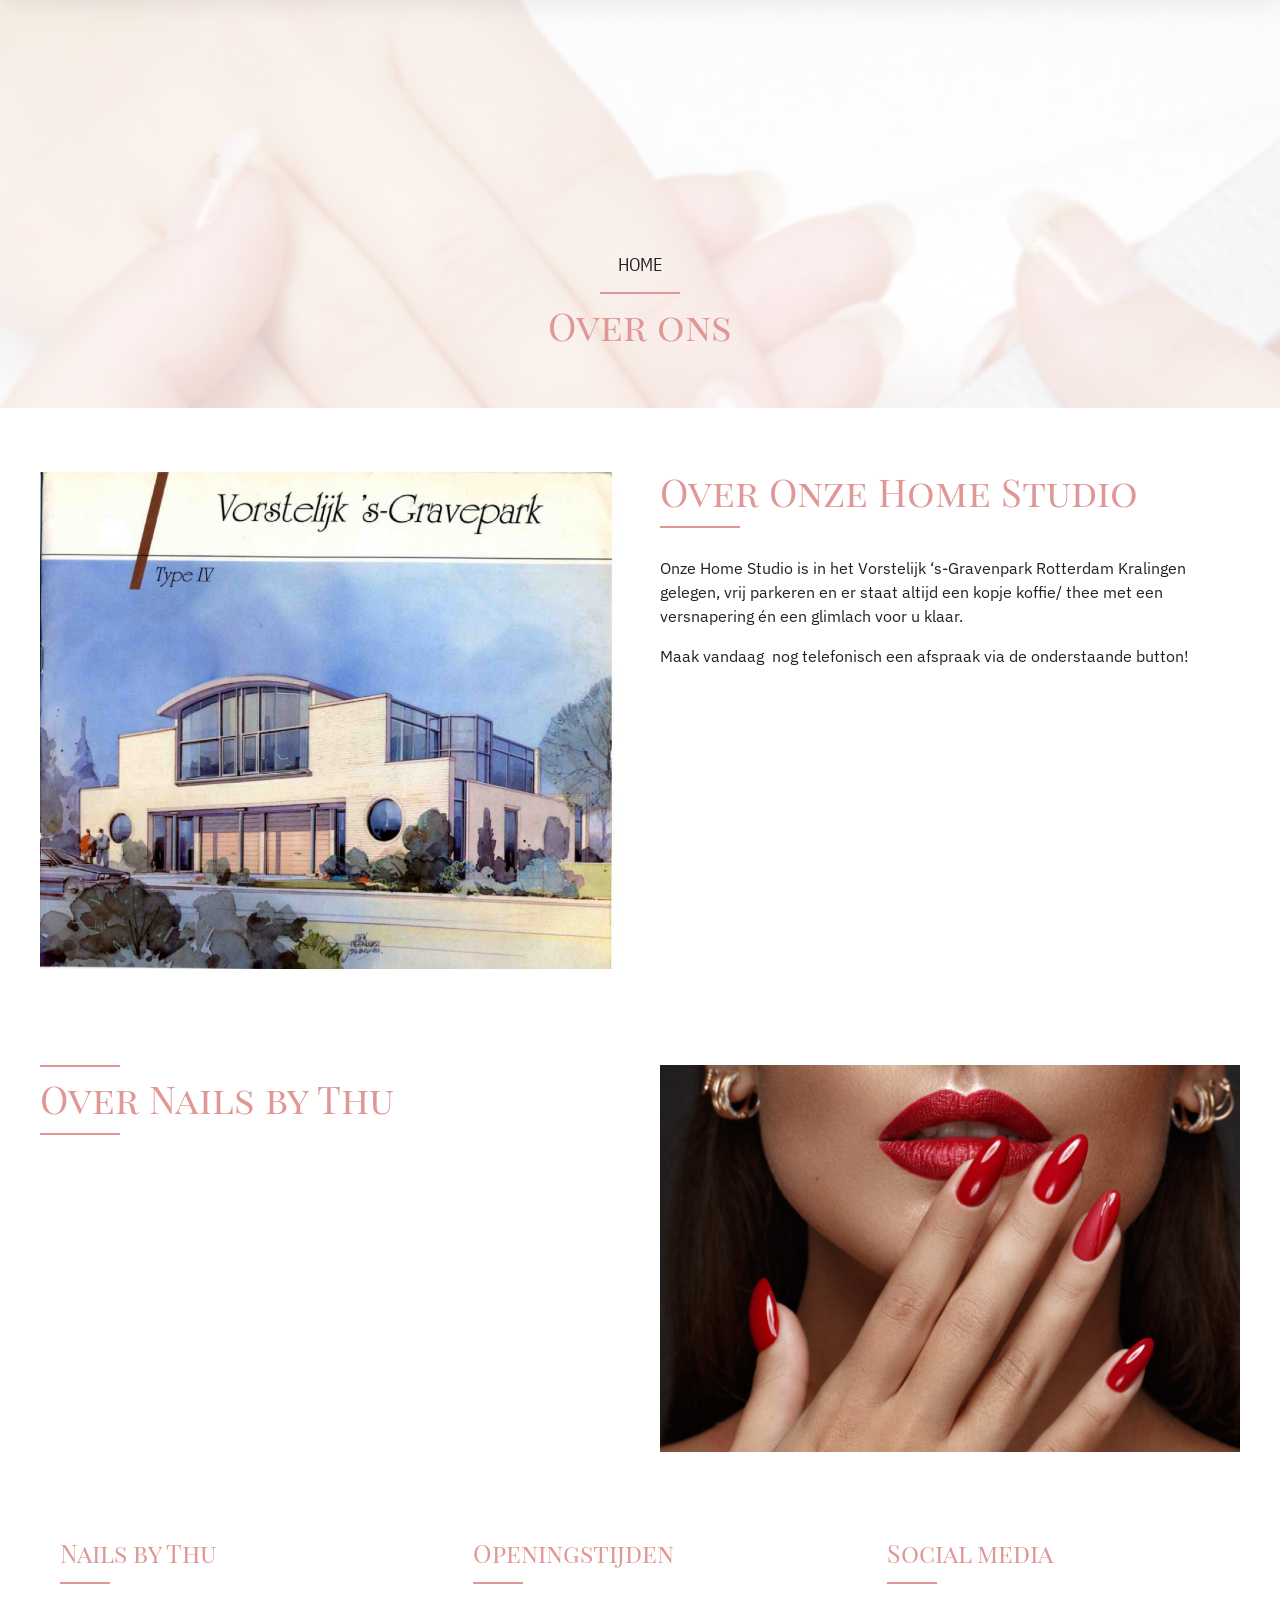
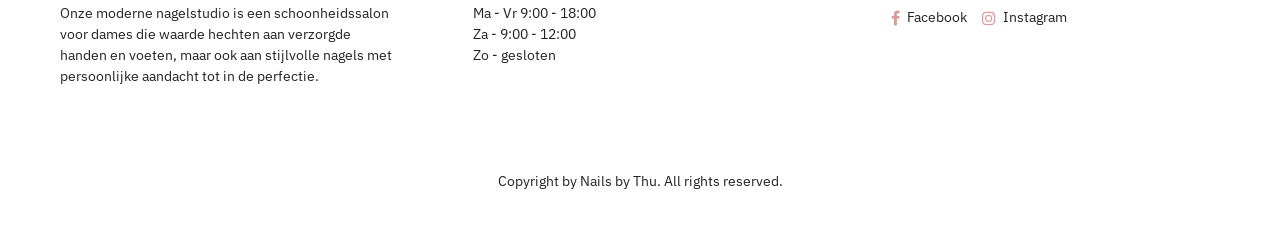
<file: over-ons.html>
<!DOCTYPE html>
<html lang="nl-NL" data-bt-theme="Primavera 1.2.9">
<head>

		<meta charset="UTF-8">
		<meta name="viewport" content="width=device-width, initial-scale=1, maximum-scale=1, user-scalable=no">
		<meta name="mobile-web-app-capable" content="yes">
		<meta name="apple-mobile-web-app-capable" content="yes">
	<title>Nails by Thu</title>
<meta name='robots' content='max-image-preview:large' />
<link rel='dns-prefetch' href='//fonts.googleapis.com' />
<link rel="alternate" type="application/rss+xml" title=" &raquo; feed" href="#" />
<link rel="alternate" type="application/rss+xml" title=" &raquo; reacties feed" href="#" />
<link rel="alternate" title="oEmbed (JSON)" type="application/json+oembed" href="https://thuperfectnails.nl/wp-json/oembed/1.0/embed?url=https%3A%2F%2Fthuperfectnails.nl%2Fover-ons%2F" />
<link rel="alternate" title="oEmbed (XML)" type="text/xml+oembed" href="https://thuperfectnails.nl/wp-json/oembed/1.0/embed?url=https%3A%2F%2Fthuperfectnails.nl%2Fover-ons%2F&#038;format=xml" />
<style>@media screen and (max-width: 650px) {body {padding-bottom:60px;}}</style><style id="wp-img-auto-sizes-contain-inline-css">
img:is([sizes=auto i],[sizes^="auto," i]){contain-intrinsic-size:3000px 1500px}
/*# sourceURL=wp-img-auto-sizes-contain-inline-css */
</style>
<style id="wp-emoji-styles-inline-css">

	img.wp-smiley, img.emoji {
		display: inline !important;
		border: none !important;
		box-shadow: none !important;
		height: 1em !important;
		width: 1em !important;
		margin: 0 0.07em !important;
		vertical-align: -0.1em !important;
		background: none !important;
		padding: 0 !important;
	}
/*# sourceURL=wp-emoji-styles-inline-css */
</style>
<style id="wp-block-library-inline-css">
:root{--wp-block-synced-color:#7a00df;--wp-block-synced-color--rgb:122,0,223;--wp-bound-block-color:var(--wp-block-synced-color);--wp-editor-canvas-background:#ddd;--wp-admin-theme-color:#007cba;--wp-admin-theme-color--rgb:0,124,186;--wp-admin-theme-color-darker-10:#006ba1;--wp-admin-theme-color-darker-10--rgb:0,107,160.5;--wp-admin-theme-color-darker-20:#005a87;--wp-admin-theme-color-darker-20--rgb:0,90,135;--wp-admin-border-width-focus:2px}@media (min-resolution:192dpi){:root{--wp-admin-border-width-focus:1.5px}}.wp-element-button{cursor:pointer}:root .has-very-light-gray-background-color{background-color:#eee}:root .has-very-dark-gray-background-color{background-color:#313131}:root .has-very-light-gray-color{color:#eee}:root .has-very-dark-gray-color{color:#313131}:root .has-vivid-green-cyan-to-vivid-cyan-blue-gradient-background{background:linear-gradient(135deg,#00d084,#0693e3)}:root .has-purple-crush-gradient-background{background:linear-gradient(135deg,#34e2e4,#4721fb 50%,#ab1dfe)}:root .has-hazy-dawn-gradient-background{background:linear-gradient(135deg,#faaca8,#dad0ec)}:root .has-subdued-olive-gradient-background{background:linear-gradient(135deg,#fafae1,#67a671)}:root .has-atomic-cream-gradient-background{background:linear-gradient(135deg,#fdd79a,#004a59)}:root .has-nightshade-gradient-background{background:linear-gradient(135deg,#330968,#31cdcf)}:root .has-midnight-gradient-background{background:linear-gradient(135deg,#020381,#2874fc)}:root{--wp--preset--font-size--normal:16px;--wp--preset--font-size--huge:42px}.has-regular-font-size{font-size:1em}.has-larger-font-size{font-size:2.625em}.has-normal-font-size{font-size:var(--wp--preset--font-size--normal)}.has-huge-font-size{font-size:var(--wp--preset--font-size--huge)}:root .has-text-align-center{text-align:center}:root .has-text-align-left{text-align:left}:root .has-text-align-right{text-align:right}.has-fit-text{white-space:nowrap!important}#end-resizable-editor-section{display:none}.aligncenter{clear:both}.items-justified-left{justify-content:flex-start}.items-justified-center{justify-content:center}.items-justified-right{justify-content:flex-end}.items-justified-space-between{justify-content:space-between}.screen-reader-text{word-wrap:normal!important;border:0;clip-path:inset(50%);height:1px;margin:-1px;overflow:hidden;padding:0;position:absolute;width:1px}.screen-reader-text:focus{background-color:#ddd;clip-path:none;color:#444;display:block;font-size:1em;height:auto;left:5px;line-height:normal;padding:15px 23px 14px;text-decoration:none;top:5px;width:auto;z-index:100000}html :where(.has-border-color){border-style:solid}html :where([style*=border-color]){border-style:solid}html :where([style*=border-top-color]){border-top-style:solid}html :where([style*=border-right-color]){border-right-style:solid}html :where([style*=border-bottom-color]){border-bottom-style:solid}html :where([style*=border-left-color]){border-left-style:solid}html :where([style*=border-width]){border-style:solid}html :where([style*=border-top-width]){border-top-style:solid}html :where([style*=border-right-width]){border-right-style:solid}html :where([style*=border-bottom-width]){border-bottom-style:solid}html :where([style*=border-left-width]){border-left-style:solid}html :where(img[class*=wp-image-]){height:auto;max-width:100%}:where(figure){margin:0 0 1em}html :where(.is-position-sticky){--wp-admin--admin-bar--position-offset:var(--wp-admin--admin-bar--height,0px)}@media screen and (max-width:600px){html :where(.is-position-sticky){--wp-admin--admin-bar--position-offset:0px}}

/*# sourceURL=/wp-includes/css/dist/block-library/common.min.css */
</style>
<style id="classic-theme-styles-inline-css">
/*! This file is auto-generated */
.wp-block-button__link{color:#fff;background-color:#32373c;border-radius:9999px;box-shadow:none;text-decoration:none;padding:calc(.667em + 2px) calc(1.333em + 2px);font-size:1.125em}.wp-block-file__button{background:#32373c;color:#fff;text-decoration:none}
/*# sourceURL=/wp-includes/css/classic-themes.min.css */
</style>

<style id="global-styles-inline-css">
:root{--wp--preset--aspect-ratio--square: 1;--wp--preset--aspect-ratio--4-3: 4/3;--wp--preset--aspect-ratio--3-4: 3/4;--wp--preset--aspect-ratio--3-2: 3/2;--wp--preset--aspect-ratio--2-3: 2/3;--wp--preset--aspect-ratio--16-9: 16/9;--wp--preset--aspect-ratio--9-16: 9/16;--wp--preset--color--black: #000000;--wp--preset--color--cyan-bluish-gray: #abb8c3;--wp--preset--color--white: #ffffff;--wp--preset--color--pale-pink: #f78da7;--wp--preset--color--vivid-red: #cf2e2e;--wp--preset--color--luminous-vivid-orange: #ff6900;--wp--preset--color--luminous-vivid-amber: #fcb900;--wp--preset--color--light-green-cyan: #7bdcb5;--wp--preset--color--vivid-green-cyan: #00d084;--wp--preset--color--pale-cyan-blue: #8ed1fc;--wp--preset--color--vivid-cyan-blue: #0693e3;--wp--preset--color--vivid-purple: #9b51e0;--wp--preset--gradient--vivid-cyan-blue-to-vivid-purple: linear-gradient(135deg,rgb(6,147,227) 0%,rgb(155,81,224) 100%);--wp--preset--gradient--light-green-cyan-to-vivid-green-cyan: linear-gradient(135deg,rgb(122,220,180) 0%,rgb(0,208,130) 100%);--wp--preset--gradient--luminous-vivid-amber-to-luminous-vivid-orange: linear-gradient(135deg,rgb(252,185,0) 0%,rgb(255,105,0) 100%);--wp--preset--gradient--luminous-vivid-orange-to-vivid-red: linear-gradient(135deg,rgb(255,105,0) 0%,rgb(207,46,46) 100%);--wp--preset--gradient--very-light-gray-to-cyan-bluish-gray: linear-gradient(135deg,rgb(238,238,238) 0%,rgb(169,184,195) 100%);--wp--preset--gradient--cool-to-warm-spectrum: linear-gradient(135deg,rgb(74,234,220) 0%,rgb(151,120,209) 20%,rgb(207,42,186) 40%,rgb(238,44,130) 60%,rgb(251,105,98) 80%,rgb(254,248,76) 100%);--wp--preset--gradient--blush-light-purple: linear-gradient(135deg,rgb(255,206,236) 0%,rgb(152,150,240) 100%);--wp--preset--gradient--blush-bordeaux: linear-gradient(135deg,rgb(254,205,165) 0%,rgb(254,45,45) 50%,rgb(107,0,62) 100%);--wp--preset--gradient--luminous-dusk: linear-gradient(135deg,rgb(255,203,112) 0%,rgb(199,81,192) 50%,rgb(65,88,208) 100%);--wp--preset--gradient--pale-ocean: linear-gradient(135deg,rgb(255,245,203) 0%,rgb(182,227,212) 50%,rgb(51,167,181) 100%);--wp--preset--gradient--electric-grass: linear-gradient(135deg,rgb(202,248,128) 0%,rgb(113,206,126) 100%);--wp--preset--gradient--midnight: linear-gradient(135deg,rgb(2,3,129) 0%,rgb(40,116,252) 100%);--wp--preset--font-size--small: 13px;--wp--preset--font-size--medium: 20px;--wp--preset--font-size--large: 36px;--wp--preset--font-size--x-large: 42px;--wp--preset--spacing--20: 0.44rem;--wp--preset--spacing--30: 0.67rem;--wp--preset--spacing--40: 1rem;--wp--preset--spacing--50: 1.5rem;--wp--preset--spacing--60: 2.25rem;--wp--preset--spacing--70: 3.38rem;--wp--preset--spacing--80: 5.06rem;--wp--preset--shadow--natural: 6px 6px 9px rgba(0, 0, 0, 0.2);--wp--preset--shadow--deep: 12px 12px 50px rgba(0, 0, 0, 0.4);--wp--preset--shadow--sharp: 6px 6px 0px rgba(0, 0, 0, 0.2);--wp--preset--shadow--outlined: 6px 6px 0px -3px rgb(255, 255, 255), 6px 6px rgb(0, 0, 0);--wp--preset--shadow--crisp: 6px 6px 0px rgb(0, 0, 0);}:where(body) { margin: 0; }:where(.is-layout-flex){gap: 0.5em;}:where(.is-layout-grid){gap: 0.5em;}body .is-layout-flex{display: flex;}.is-layout-flex{flex-wrap: wrap;align-items: center;}.is-layout-flex > :is(*, div){margin: 0;}body .is-layout-grid{display: grid;}.is-layout-grid > :is(*, div){margin: 0;}body{padding-top: 0px;padding-right: 0px;padding-bottom: 0px;padding-left: 0px;}:root :where(.wp-element-button, .wp-block-button__link){background-color: #32373c;border-width: 0;color: #fff;font-family: inherit;font-size: inherit;font-style: inherit;font-weight: inherit;letter-spacing: inherit;line-height: inherit;padding-top: calc(0.667em + 2px);padding-right: calc(1.333em + 2px);padding-bottom: calc(0.667em + 2px);padding-left: calc(1.333em + 2px);text-decoration: none;text-transform: inherit;}.has-black-color{color: var(--wp--preset--color--black) !important;}.has-cyan-bluish-gray-color{color: var(--wp--preset--color--cyan-bluish-gray) !important;}.has-white-color{color: var(--wp--preset--color--white) !important;}.has-pale-pink-color{color: var(--wp--preset--color--pale-pink) !important;}.has-vivid-red-color{color: var(--wp--preset--color--vivid-red) !important;}.has-luminous-vivid-orange-color{color: var(--wp--preset--color--luminous-vivid-orange) !important;}.has-luminous-vivid-amber-color{color: var(--wp--preset--color--luminous-vivid-amber) !important;}.has-light-green-cyan-color{color: var(--wp--preset--color--light-green-cyan) !important;}.has-vivid-green-cyan-color{color: var(--wp--preset--color--vivid-green-cyan) !important;}.has-pale-cyan-blue-color{color: var(--wp--preset--color--pale-cyan-blue) !important;}.has-vivid-cyan-blue-color{color: var(--wp--preset--color--vivid-cyan-blue) !important;}.has-vivid-purple-color{color: var(--wp--preset--color--vivid-purple) !important;}.has-black-background-color{background-color: var(--wp--preset--color--black) !important;}.has-cyan-bluish-gray-background-color{background-color: var(--wp--preset--color--cyan-bluish-gray) !important;}.has-white-background-color{background-color: var(--wp--preset--color--white) !important;}.has-pale-pink-background-color{background-color: var(--wp--preset--color--pale-pink) !important;}.has-vivid-red-background-color{background-color: var(--wp--preset--color--vivid-red) !important;}.has-luminous-vivid-orange-background-color{background-color: var(--wp--preset--color--luminous-vivid-orange) !important;}.has-luminous-vivid-amber-background-color{background-color: var(--wp--preset--color--luminous-vivid-amber) !important;}.has-light-green-cyan-background-color{background-color: var(--wp--preset--color--light-green-cyan) !important;}.has-vivid-green-cyan-background-color{background-color: var(--wp--preset--color--vivid-green-cyan) !important;}.has-pale-cyan-blue-background-color{background-color: var(--wp--preset--color--pale-cyan-blue) !important;}.has-vivid-cyan-blue-background-color{background-color: var(--wp--preset--color--vivid-cyan-blue) !important;}.has-vivid-purple-background-color{background-color: var(--wp--preset--color--vivid-purple) !important;}.has-black-border-color{border-color: var(--wp--preset--color--black) !important;}.has-cyan-bluish-gray-border-color{border-color: var(--wp--preset--color--cyan-bluish-gray) !important;}.has-white-border-color{border-color: var(--wp--preset--color--white) !important;}.has-pale-pink-border-color{border-color: var(--wp--preset--color--pale-pink) !important;}.has-vivid-red-border-color{border-color: var(--wp--preset--color--vivid-red) !important;}.has-luminous-vivid-orange-border-color{border-color: var(--wp--preset--color--luminous-vivid-orange) !important;}.has-luminous-vivid-amber-border-color{border-color: var(--wp--preset--color--luminous-vivid-amber) !important;}.has-light-green-cyan-border-color{border-color: var(--wp--preset--color--light-green-cyan) !important;}.has-vivid-green-cyan-border-color{border-color: var(--wp--preset--color--vivid-green-cyan) !important;}.has-pale-cyan-blue-border-color{border-color: var(--wp--preset--color--pale-cyan-blue) !important;}.has-vivid-cyan-blue-border-color{border-color: var(--wp--preset--color--vivid-cyan-blue) !important;}.has-vivid-purple-border-color{border-color: var(--wp--preset--color--vivid-purple) !important;}.has-vivid-cyan-blue-to-vivid-purple-gradient-background{background: var(--wp--preset--gradient--vivid-cyan-blue-to-vivid-purple) !important;}.has-light-green-cyan-to-vivid-green-cyan-gradient-background{background: var(--wp--preset--gradient--light-green-cyan-to-vivid-green-cyan) !important;}.has-luminous-vivid-amber-to-luminous-vivid-orange-gradient-background{background: var(--wp--preset--gradient--luminous-vivid-amber-to-luminous-vivid-orange) !important;}.has-luminous-vivid-orange-to-vivid-red-gradient-background{background: var(--wp--preset--gradient--luminous-vivid-orange-to-vivid-red) !important;}.has-very-light-gray-to-cyan-bluish-gray-gradient-background{background: var(--wp--preset--gradient--very-light-gray-to-cyan-bluish-gray) !important;}.has-cool-to-warm-spectrum-gradient-background{background: var(--wp--preset--gradient--cool-to-warm-spectrum) !important;}.has-blush-light-purple-gradient-background{background: var(--wp--preset--gradient--blush-light-purple) !important;}.has-blush-bordeaux-gradient-background{background: var(--wp--preset--gradient--blush-bordeaux) !important;}.has-luminous-dusk-gradient-background{background: var(--wp--preset--gradient--luminous-dusk) !important;}.has-pale-ocean-gradient-background{background: var(--wp--preset--gradient--pale-ocean) !important;}.has-electric-grass-gradient-background{background: var(--wp--preset--gradient--electric-grass) !important;}.has-midnight-gradient-background{background: var(--wp--preset--gradient--midnight) !important;}.has-small-font-size{font-size: var(--wp--preset--font-size--small) !important;}.has-medium-font-size{font-size: var(--wp--preset--font-size--medium) !important;}.has-large-font-size{font-size: var(--wp--preset--font-size--large) !important;}.has-x-large-font-size{font-size: var(--wp--preset--font-size--x-large) !important;}
/*# sourceURL=global-styles-inline-css */
</style>

<link rel='stylesheet' id='bt_bb_content_elements-css' href='wp-content/plugins/bold-page-builder/css/front_end/content_elements.crush.css' media='all' />
<link rel='stylesheet' id='bt_bb_slick-css' href='wp-content/plugins/bold-page-builder/slick/slick.css' media='all' />
<link rel='stylesheet' id='contact-form-7-css' href='wp-content/plugins/contact-form-7/includes/css/styles.css' media='all' />
<link rel='stylesheet' id='primavera-style-css' href='wp-content/themes/primavera/style.css' media='screen' />
<style id="primavera-style-inline-css">
select, input{font-family: "IBM Plex Sans",Arial,Helvetica,sans-serif;} input:not([type='checkbox']):not([type='radio']):not([type='submit']):focus, textarea:focus, .fancy-select .trigger.open{-webkit-box-shadow: 0 3px 10px rgba(0,0,0,.3),3px 0 0 0 #df9896 inset; box-shadow: 0 3px 10px rgba(0,0,0,.3),3px 0 0 0 #df9896 inset;} a{ color: #df9896;} .btContent a{color: #df9896;} a:hover{ color: #cd5e5b;} .btContent a:hover{color: #cd5e5b;} .btText a{color: #df9896;} body{font-family: "IBM Plex Sans",Arial,sans-serif;} h1, h2, h3, h4, h5, h6{font-family: "Playfair Display SC",Arial,Helvetica,sans-serif;} blockquote{ font-family: "IBM Plex Sans",Arial,Helvetica,sans-serif;} .btContentHolder table thead th{ background-color: #df9896;} .btPreloader .animation .preloaderLogo{height: 100px;} .btLoader{border-top: 2px solid #df9896 !important;} .btErrorPage .bt_bb_column.bt_bb_align_center .bt_bb_headline h2 .bt_bb_headline_content{color: #df9896;} .btErrorPage .bt_bb_column.bt_bb_align_center .bt_bb_headline.bt_bb_dash_top .bt_bb_headline_content:before{ border-top: 2px solid #df9896;} .btErrorPage .bt_bb_column.bt_bb_align_center .bt_bb_headline_subheadline a{-webkit-box-shadow: 0 0 0 2.5em #df9896 inset; box-shadow: 0 0 0 2.5em #df9896 inset;} .btErrorPage .bt_bb_column.bt_bb_align_center .bt_bb_headline_subheadline a:hover{-webkit-box-shadow: 0 0 0 0 #df9896 inset,0 3px 10px rgba(0,0,0,.3); box-shadow: 0 0 0 0 #df9896 inset,0 3px 10px rgba(0,0,0,.3); color: #df9896;} body.btLightSkin .btPageHeadline header .bt_bb_headline_content{color: #df9896;} .mainHeader{ font-family: "IBM Plex Sans",Arial,Helvetica,sans-serif;} .mainHeader a:hover{color: #df9896;} .menuPort{font-family: "IBM Plex Sans",Arial,Helvetica,sans-serif;} .menuPort nav > ul > li > a{line-height: 100px;} .btMenuHorizontal .menuPort nav > ul > li > a:after{ background-color: #df9896;} .btTextLogo{font-family: "IBM Plex Sans",Arial,Helvetica,sans-serif; line-height: 100px;} .btLogoArea .logo img{height: 100px;} .btTransparentDarkHeader .btHorizontalMenuTrigger:hover .bt_bb_icon:before, .btTransparentLightHeader .btHorizontalMenuTrigger:hover .bt_bb_icon:before, .btAccentLightHeader .btHorizontalMenuTrigger:hover .bt_bb_icon:before, .btAccentDarkHeader .btHorizontalMenuTrigger:hover .bt_bb_icon:before, .btLightDarkHeader .btHorizontalMenuTrigger:hover .bt_bb_icon:before, .btHasAltLogo.btStickyHeaderActive .btHorizontalMenuTrigger:hover .bt_bb_icon:before, .btAccentGradientHeader .btHorizontalMenuTrigger:hover .bt_bb_icon:before, .btTransparentDarkHeader .btHorizontalMenuTrigger:hover .bt_bb_icon:after, .btTransparentLightHeader .btHorizontalMenuTrigger:hover .bt_bb_icon:after, .btAccentLightHeader .btHorizontalMenuTrigger:hover .bt_bb_icon:after, .btAccentDarkHeader .btHorizontalMenuTrigger:hover .bt_bb_icon:after, .btLightDarkHeader .btHorizontalMenuTrigger:hover .bt_bb_icon:after, .btHasAltLogo.btStickyHeaderActive .btHorizontalMenuTrigger:hover .bt_bb_icon:after, .btAccentGradientHeader .btHorizontalMenuTrigger:hover .bt_bb_icon:after{border-top-color: #df9896;} .btTransparentDarkHeader .btHorizontalMenuTrigger:hover .bt_bb_icon .bt_bb_icon_holder:before, .btTransparentLightHeader .btHorizontalMenuTrigger:hover .bt_bb_icon .bt_bb_icon_holder:before, .btAccentLightHeader .btHorizontalMenuTrigger:hover .bt_bb_icon .bt_bb_icon_holder:before, .btAccentDarkHeader .btHorizontalMenuTrigger:hover .bt_bb_icon .bt_bb_icon_holder:before, .btLightDarkHeader .btHorizontalMenuTrigger:hover .bt_bb_icon .bt_bb_icon_holder:before, .btHasAltLogo.btStickyHeaderActive .btHorizontalMenuTrigger:hover .bt_bb_icon .bt_bb_icon_holder:before, .btAccentGradientHeader .btHorizontalMenuTrigger:hover .bt_bb_icon .bt_bb_icon_holder:before{border-top-color: #df9896;} .btMenuHorizontal .menuPort nav > ul > li.current-menu-ancestor li.current-menu-ancestor > a, .btMenuHorizontal .menuPort nav > ul > li.current-menu-ancestor li.current-menu-item > a, .btMenuHorizontal .menuPort nav > ul > li.current-menu-item li.current-menu-ancestor > a, .btMenuHorizontal .menuPort nav > ul > li.current-menu-item li.current-menu-item > a{color: #df9896;} body.btMenuHorizontal .subToggler{ line-height: 100px;} .btMenuHorizontal .menuPort > nav > ul > li > ul li a:before{ background: #df9896;} .btMenuHorizontal .topBarInMenu{ height: 100px;} .btStickyHeaderActive.btMenuHorizontal .topBarInMenu .topBarInMenuCell{line-height: -webkit-calc(100px *0.6); line-height: -moz-calc(100px *0.6); line-height: calc(100px *0.6);} .btAccentLightHeader .btBelowLogoArea, .btAccentLightHeader .topBar{background-color: #df9896;} .btAccentDarkHeader .btBelowLogoArea, .btAccentDarkHeader .topBar{background-color: #df9896;} .btAccentTrasparentHeader .btBelowLogoArea, .btAccentTrasparentHeader .topBar{background-color: #df9896;} .btAccentTrasparentHeader .btBelowLogoArea a:hover, .btAccentTrasparentHeader .topBar a:hover{color: #df9896 !important;} .btAccentTrasparentHeader .btMenuHorizontal .menuPort ul ul li a:hover{color: #df9896;} .btLightAccentHeader .btLogoArea, .btLightAccentHeader .btVerticalHeaderTop{background-color: #df9896;} .btLightAccentHeader.btMenuHorizontal.btBelowMenu .mainHeader .btLogoArea{background-color: #df9896;} .btAccentGradientHeader .btBelowLogoArea, .btAccentGradientHeader .topBar{background-color: #df9896;} .btAccentGradientHeader.btMenuVertical .btVerticalMenuTrigger .bt_bb_icon{color: #df9896;} .btStickyHeaderActive.btMenuHorizontal .mainHeader .btLogoArea .logo img{height: -webkit-calc(100px * .6); height: -moz-calc(100px * .6); height: calc(100px * .6);} .btStickyHeaderActive.btMenuHorizontal .mainHeader .btLogoArea .btTextLogo{ line-height: -webkit-calc(100px * .6); line-height: -moz-calc(100px * .6); line-height: calc(100px * .6);} .btStickyHeaderActive.btMenuHorizontal .mainHeader .btLogoArea .menuPort nav > ul > li > a, .btStickyHeaderActive.btMenuHorizontal .mainHeader .btLogoArea .menuPort nav > ul > li > .subToggler{line-height: -webkit-calc(100px * .6); line-height: -moz-calc(100px * .6); line-height: calc(100px * .6);} .btStickyHeaderActive.btMenuHorizontal .mainHeader .btLogoArea .topBarInMenu{height: -webkit-calc(100px * .6); height: -moz-calc(100px * .6); height: calc(100px * .6);} .btTransparentDarkHeader .btVerticalMenuTrigger:hover .bt_bb_icon:before, .btTransparentLightHeader .btVerticalMenuTrigger:hover .bt_bb_icon:before, .btAccentLightHeader .btVerticalMenuTrigger:hover .bt_bb_icon:before, .btAccentDarkHeader .btVerticalMenuTrigger:hover .bt_bb_icon:before, .btLightDarkHeader .btVerticalMenuTrigger:hover .bt_bb_icon:before, .btHasAltLogo.btStickyHeaderActive .btVerticalMenuTrigger:hover .bt_bb_icon:before, .btTransparentDarkHeader .btVerticalMenuTrigger:hover .bt_bb_icon:after, .btTransparentLightHeader .btVerticalMenuTrigger:hover .bt_bb_icon:after, .btAccentLightHeader .btVerticalMenuTrigger:hover .bt_bb_icon:after, .btAccentDarkHeader .btVerticalMenuTrigger:hover .bt_bb_icon:after, .btLightDarkHeader .btVerticalMenuTrigger:hover .bt_bb_icon:after, .btHasAltLogo.btStickyHeaderActive .btVerticalMenuTrigger:hover .bt_bb_icon:after{border-top-color: #df9896;} .btTransparentDarkHeader .btVerticalMenuTrigger:hover .bt_bb_icon .bt_bb_icon_holder:before, .btTransparentLightHeader .btVerticalMenuTrigger:hover .bt_bb_icon .bt_bb_icon_holder:before, .btAccentLightHeader .btVerticalMenuTrigger:hover .bt_bb_icon .bt_bb_icon_holder:before, .btAccentDarkHeader .btVerticalMenuTrigger:hover .bt_bb_icon .bt_bb_icon_holder:before, .btLightDarkHeader .btVerticalMenuTrigger:hover .bt_bb_icon .bt_bb_icon_holder:before, .btHasAltLogo.btStickyHeaderActive .btVerticalMenuTrigger:hover .bt_bb_icon .bt_bb_icon_holder:before{border-top-color: #df9896;} .btMenuVertical .mainHeader .btCloseVertical:before:hover{color: #df9896;} .btMenuHorizontal .topBarInLogoArea{ height: 100px;} .btMenuHorizontal .topBarInLogoArea .topBarInLogoAreaCell{border: 0 solid #df9896;} .btMenuVertical .mainHeader .btCloseVertical:before:hover{color: #df9896;} .btMenuVertical .mainHeader nav > ul > li.current-menu-ancestor > a, .btMenuVertical .mainHeader nav > ul > li.current-menu-item > a{background: #df9896;} .btSiteFooter .btFooterSubscribe input[type='submit']{ background: #df9896 !important;} .btSiteFooter .btFooterSubscribe input[type='submit']:hover{background: #df9896 !important;} .btSiteFooter .btFooterSubscribe .ajax-loader{ background: #df9896; border: 2px solid #df9896;} .btSiteFooter .btFooterSubscribe span.wpcf7-not-valid-tip{color: #df9896;} .btDarkSkin .btSiteFooterCopyMenu{background: #df9896;} .btDarkSkin .btSiteFooter .port:before, .btLightSkin .btDarkSkin .btSiteFooter .port:before, .btDarkSkin.btLightSkin .btDarkSkin .btSiteFooter .port:before{background-color: #df9896;} .btHideHeadline .btPostSingleItemStandard .btArticleHeadline .bt_bb_headline .bt_bb_headline_content{color: #df9896;} .btPostSingleItemStandard .btArticleShareEtc > div.btReadMoreColumn .bt_bb_button a{ color: #df9896;} .btPostSingleItemStandard .btArticleShareEtc > div.btReadMoreColumn .bt_bb_button a:hover{ color: #df9896;} .btPostSingleItemStandard .btArticleShareEtc .btTags ul a:hover{background: #df9896;} .btAboutAutorContent{border: 2px solid #df9896;} .btMediaBox.btQuote:before, .btMediaBox.btLink:before{ background-color: #df9896;} .btMediaBox.btQuote cite, .btMediaBox.btLink cite{ font-family: "Playfair Display SC",Arial,Helvetica,sans-serif;} .articleSideGutter .date:before{ color: #df9896;} .btPostSingleItemColumns .btTags ul a:hover{background: #df9896;} .sticky.btArticleListItem .btArticleHeadline h1 .bt_bb_headline_content span a:after, .sticky.btArticleListItem .btArticleHeadline h2 .bt_bb_headline_content span a:after, .sticky.btArticleListItem .btArticleHeadline h3 .bt_bb_headline_content span a:after, .sticky.btArticleListItem .btArticleHeadline h4 .bt_bb_headline_content span a:after, .sticky.btArticleListItem .btArticleHeadline h5 .bt_bb_headline_content span a:after, .sticky.btArticleListItem .btArticleHeadline h6 .bt_bb_headline_content span a:after, .sticky.btArticleListItem .btArticleHeadline h7 .bt_bb_headline_content span a:after, .sticky.btArticleListItem .btArticleHeadline h8 .bt_bb_headline_content span a:after{ color: #df9896;} .post-password-form p:nth-child(2) input[type="submit"]{ -webkit-box-shadow: 0 0 0 2.5em #df9896 inset,0 0 0 rgba(0,0,0,.3); box-shadow: 0 0 0 2.5em #df9896 inset,0 0 0 rgba(0,0,0,.3);} .post-password-form p:nth-child(2) input[type="submit"]:hover{-webkit-box-shadow: 0 0 0 0 #df9896 inset,0 3px 10px rgba(0,0,0,.3); box-shadow: 0 0 0 0 #df9896 inset,0 3px 10px rgba(0,0,0,.3); color: #df9896;} .btPagination{font-family: "Playfair Display SC",Arial,Helvetica,sans-serif;} .btPagination .paging a:hover{color: #df9896;} .btPagination .paging a:after{ background: #df9896;} .btPagination .paging a:hover:after{ color: #df9896;} .btPrevNextNav .btPrevNext .btPrevNextImage:before{ background: #df9896;} .btPrevNextNav .btPrevNext .btPrevNextItem .btPrevNextTitle{font-family: "Playfair Display SC",Arial,Helvetica,sans-serif; color: #df9896;} .btPrevNextNav .btPrevNext .btPrevNextItem .btPrevNextDir{ font-family: "IBM Plex Sans Condensed",Arial,Helvetica,sans-serif;} .btPrevNextNav .btPrevNext:hover .btPrevNextTitle{color: #df9896;} .btLinkPages ul a{ color: #df9896;} .btLinkPages ul a:after{ background: #df9896;} .btContent .btArticleAuthor a:hover, .btContent .btArticleComments:hover{color: #df9896;} .btArticleDate:before, .btArticleAuthor:before, .btArticleComments:before, .btArticleCategories:before{ color: #df9896;} .btArticleComments:before{ color: #df9896;} .btCommentsBox .vcard .posted:before, .bt-comments-box .vcard .posted:before{ color: #df9896;} .btCommentsBox .commentTxt p.edit-link a:before, .bt-comments-box .commentTxt p.edit-link a:before, .btCommentsBox .commentTxt p.reply a:before, .bt-comments-box .commentTxt p.reply a:before{ color: #df9896;} .single-product .comment-respond{border: 2px solid #df9896;} .comment-awaiting-moderation{color: #df9896;} a#cancel-comment-reply-link{ color: #df9896; -webkit-box-shadow: 0 0 0 2px #df9896 inset,0 0 0 rgba(0,0,0,.3); box-shadow: 0 0 0 2px #df9896 inset,0 0 0 rgba(0,0,0,.3); font-family: "IBM Plex Sans",Arial,Helvetica,sans-serif;} a#cancel-comment-reply-link:hover{ -webkit-box-shadow: 0 0 0 2em #df9896 inset,0 3px 10px rgba(0,0,0,.3); box-shadow: 0 0 0 2em #df9896 inset,0 3px 10px rgba(0,0,0,.3);} .btCommentSubmit{-webkit-box-shadow: 0 0 0 2.5em #df9896 inset,0 0 0 rgba(0,0,0,.3); box-shadow: 0 0 0 2.5em #df9896 inset,0 0 0 rgba(0,0,0,.3); font-family: "IBM Plex Sans",Arial,Helvetica,sans-serif;} .btCommentSubmit:hover{-webkit-box-shadow: 0 0 0 0 #df9896 inset,0 3px 10px rgba(0,0,0,.3); box-shadow: 0 0 0 0 #df9896 inset,0 3px 10px rgba(0,0,0,.3); color: #df9896;} @media(max-width: 520px){.btCommentsBox ul.comments ul.children li.comment article:after, .bt-comments-box ul.comments ul.children li.comment article:after{ background: #df9896;} }body:not(.btNoDashInSidebar) .btBox > h4:after, body:not(.btNoDashInSidebar) .btCustomMenu > h4:after, body:not(.btNoDashInSidebar) .btTopBox > h4:after{ border-bottom: 2px solid #df9896;} .btBox ul li a:before, .btCustomMenu ul li a:before, .btTopBox ul li a:before{ background: #df9896;} .btBox ul li.current-menu-item > a, .btCustomMenu ul li.current-menu-item > a, .btTopBox ul li.current-menu-item > a{color: #df9896;} .widget_calendar table caption{background: #df9896; background: #df9896; font-family: "Playfair Display SC",Arial,Helvetica,sans-serif;} .widget_rss li a.rsswidget{font-family: "Playfair Display SC",Arial,Helvetica,sans-serif;} .fancy-select ul.options li:before{ background: #df9896;} .widget_shopping_cart .total{ font-family: "Playfair Display SC",Arial,Helvetica,sans-serif;} .widget_shopping_cart .widget_shopping_cart_content .mini_cart_item .ppRemove a.remove{ background-color: #df9896;} .widget_shopping_cart .widget_shopping_cart_content .mini_cart_item .ppRemove a.remove:hover{background-color: #df9896;} .menuPort .widget_shopping_cart .widget_shopping_cart_content .btCartWidgetIcon span.cart-contents, .topTools .widget_shopping_cart .widget_shopping_cart_content .btCartWidgetIcon span.cart-contents, .topBarInLogoArea .widget_shopping_cart .widget_shopping_cart_content .btCartWidgetIcon span.cart-contents{ background-color: #df9896; font: normal 10px/16px IBM Plex Sans;} .btMenuVertical .menuPort .widget_shopping_cart .widget_shopping_cart_content .btCartWidgetInnerContent .verticalMenuCartToggler:hover:after, .btMenuVertical .topTools .widget_shopping_cart .widget_shopping_cart_content .btCartWidgetInnerContent .verticalMenuCartToggler:hover:after, .btMenuVertical .topBarInLogoArea .widget_shopping_cart .widget_shopping_cart_content .btCartWidgetInnerContent .verticalMenuCartToggler:hover:after{color: #df9896;} .widget_recent_reviews{font-family: "Playfair Display SC",Arial,Helvetica,sans-serif;} .widget_price_filter .price_slider_wrapper .ui-slider .ui-slider-handle{ background: #df9896;} .widget_price_filter .price_slider_wrapper .ui-slider .ui-slider-range{ background: #df9896;} .widget_price_filter .price_slider_amount .price_label{ font-family: Playfair Display SC,Arial,Helvetica,sans-serif;} .btBox .tagcloud a, .btTags ul a{ background: #df9896;} .topTools .btIconWidget:hover, .topBarInMenu .btIconWidget:hover{color: #df9896;} .btSidebar .btIconWidget .btIconWidgetContent .btIconWidgetText, footer .btIconWidget .btIconWidgetContent .btIconWidgetText, .topBarInLogoArea .btIconWidget .btIconWidgetContent .btIconWidgetText{ font-family: "Playfair Display SC",Arial,Helvetica,sans-serif;} .btSidebar .btIconWidget:hover .btIconWidgetText, footer .btIconWidget:hover .btIconWidgetText, .topBarInLogoArea .btIconWidget:hover .btIconWidgetText{color: #df9896;} .btAccentIconWidget.btIconWidget .btIconWidgetIcon{color: #df9896;} .btSiteFooterWidgets .btSearch button, .btSiteFooterWidgets .btSearch input[type=submit], .btSidebar .btSearch button, .btSidebar .btSearch input[type=submit], .btSidebar .widget_product_search button, .btSidebar .widget_product_search input[type=submit]{ background: #df9896;} .btLightSkin .btSiteFooterWidgets .btSearch button:hover, .btDarkSkin .btLightSkin .btSiteFooterWidgets .btSearch button:hover, .btLightSkin .btDarkSkin .btLightSkin .btSiteFooterWidgets .btSearch button:hover, .btLightSkin .btSidebar .btSearch button:hover, .btDarkSkin .btLightSkin .btSidebar .btSearch button:hover, .btLightSkin .btDarkSkin .btLightSkin .btSidebar .btSearch button:hover, .btLightSkin .btSidebar .widget_product_search button:hover, .btDarkSkin .btLightSkin .btSidebar .widget_product_search button:hover, .btLightSkin .btDarkSkin .btLightSkin .btSidebar .widget_product_search button:hover{ color: #df9896;} .btDarkSkin .btSiteFooterWidgets .btSearch button:hover, .btLightSkin .btDarkSkin .btSiteFooterWidgets .btSearch button:hover, .btDarkSkin.btLightSkin .btDarkSkin .btSiteFooterWidgets .btSearch button:hover, .btDarkSkin .btSidebar .btSearch button:hover, .btLightSkin .btDarkSkin .btSidebar .btSearch button:hover, .btDarkSkin.btLightSkin .btDarkSkin .btSidebar .btSearch button:hover, .btDarkSkin .btSidebar .widget_product_search button:hover, .btLightSkin .btDarkSkin .btSidebar .widget_product_search button:hover, .btDarkSkin.btLightSkin .btDarkSkin .btSidebar .widget_product_search button:hover{ color: #df9896;} .btSearchInner.btFromTopBox .btSearchInnerClose .bt_bb_icon a.bt_bb_icon_holder{color: #df9896;} .btSearchInner.btFromTopBox .btSearchInnerClose .bt_bb_icon:hover a.bt_bb_icon_holder{color: #cd5e5b;} .btLightSkin .btSearchInner.btFromTopBox input[type="text"]:focus, .btDarkSkin .btLightSkin .btSearchInner.btFromTopBox input[type="text"]:focus, .btLightSkin .btDarkSkin .btLightSkin .btSearchInner.btFromTopBox input[type="text"]:focus{-webkit-box-shadow: 0 0 0 2px #222 inset,0 5px 20px rgba(0,0,0,.3),8px 0 0 0 #df9896 inset; box-shadow: 0 0 0 2px #222 inset,0 5px 20px rgba(0,0,0,.3),8px 0 0 0 #df9896 inset;} .btDarkSkin .btSearchInner.btFromTopBox input[type="text"]:focus, .btLightSkin .btDarkSkin .btSearchInner.btFromTopBox input[type="text"]:focus, .btDarkSkin.btLightSkin .btDarkSkin .btSearchInner.btFromTopBox input[type="text"]:focus{-webkit-box-shadow: 0 0 0 2px #fff inset,0 5px 20px rgba(0,0,0,.3),8px 0 0 0 #df9896 inset; box-shadow: 0 0 0 2px #fff inset,0 5px 20px rgba(0,0,0,.3),8px 0 0 0 #df9896 inset;} .btSearchInner.btFromTopBox button:hover:before{color: #df9896;} @media (max-width: 768px){.btLightSkin .btSearchInner.btFromTopBox input[type="text"]:focus, .btDarkSkin .btLightSkin .btSearchInner.btFromTopBox input[type="text"]:focus, .btLightSkin .btDarkSkin .btLightSkin .btSearchInner.btFromTopBox input[type="text"]:focus{-webkit-box-shadow: 0 3px 10px rgba(0,0,0,.3),3px 0 0 0 #df9896 inset; box-shadow: 0 3px 10px rgba(0,0,0,.3),3px 0 0 0 #df9896 inset;} .btDarkSkin .btSearchInner.btFromTopBox input[type="text"]:focus, .btLightSkin .btDarkSkin .btSearchInner.btFromTopBox input[type="text"]:focus, .btDarkSkin.btLightSkin .btDarkSkin .btSearchInner.btFromTopBox input[type="text"]:focus{-webkit-box-shadow: 0 3px 10px rgba(0,0,0,.3),3px 0 0 0 #df9896 inset; box-shadow: 0 3px 10px rgba(0,0,0,.3),3px 0 0 0 #df9896 inset;} .btSearchInner.btFromTopBox button:hover:before{color: #df9896 !important;} }.bt_bb_dash_top.bt_bb_headline .bt_bb_headline_content:before, .bt_bb_dash_top_bottom.bt_bb_headline .bt_bb_headline_content:before{ border-color: #df9896;} .bt_bb_dash_bottom.bt_bb_headline .bt_bb_headline_content:after, .bt_bb_dash_top_bottom.bt_bb_headline .bt_bb_headline_content:after{ border-color: #df9896;} .bt_bb_headline .bt_bb_headline_superheadline{ font-family: "IBM Plex Sans Condensed",Arial,Helvetica,sans-serif;} .bt_bb_headline.bt_bb_subheadline .bt_bb_headline_subheadline{font-family: "IBM Plex Sans",Arial,Helvetica,sans-serif;} .bt_bb_headline strong{ color: #df9896;} .bt_bb_headline u{ color: #df9896;} section.btPageHeadline .bt_bb_column:not(.bt_bb_align_center):not(.bt_bb_align_right) .bt_bb_headline.bt_bb_dash_top .bt_bb_headline_content:before, body.btHideHeadline .btContentWrap .bt_bb_wrapper > section.bt_bb_section:first-of-type .bt_bb_column:not(.bt_bb_align_center):not(.bt_bb_align_right) .bt_bb_headline.bt_bb_dash_top .bt_bb_headline_content:before, body.btHideHeadline .btContentWrap .bt_bb_wrapper > .bt_bb_fe_wrap:first-of-type > section .bt_bb_column:not(.bt_bb_align_center):not(.bt_bb_align_right) .bt_bb_headline.bt_bb_dash_top .bt_bb_headline_content:before{ border-color: #df9896;} .bt_bb_progress_bar_advanced .progressbar-text{ font-family: "Playfair Display SC",Arial,Helvetica,sans-serif;} .bt_bb_latest_posts .bt_bb_latest_posts_item .bt_bb_latest_posts_item_date{font-family: "IBM Plex Sans",Arial,Helvetica,sans-serif;} .bt_bb_latest_posts .bt_bb_latest_posts_item .bt_bb_latest_posts_item_meta > span.bt_bb_latest_posts_item_date:before{ color: #df9896;} .bt_bb_latest_posts .bt_bb_latest_posts_item .bt_bb_latest_posts_item_meta > span.bt_bb_latest_posts_item_author:before{color: #df9896;} .bt_bb_latest_posts .bt_bb_latest_posts_item .bt_bb_latest_posts_item_meta > span.bt_bb_latest_posts_item_comments:before{ color: #df9896;} .bt_bb_latest_posts .bt_bb_latest_posts_item .bt_bb_latest_posts_item_image a:after{ background: #df9896;} .bt_bb_latest_posts .bt_bb_latest_posts_item .bt_bb_latest_posts_title_excerpt_holder:after, .bt_bb_latest_posts .bt_bb_latest_posts_item .bt_bb_latest_posts_title_excerpt_holder:before{ background: #df9896;} .bt_bb_latest_posts .bt_bb_latest_posts_item .bt_bb_latest_posts_item_category:before{ color: #df9896;} .bt_bb_post_grid_filter .bt_bb_post_grid_filter_item{ font-family: "IBM Plex Sans",Arial,Helvetica,sans-serif;} .bt_bb_post_grid_filter .bt_bb_post_grid_filter_item:after{ background: #df9896;} .btReverseGradient .bt_bb_post_grid_filter .bt_bb_post_grid_filter_item:after{background: -webkit-linear-gradient(left,#df9896 0%,#df9896 100%); background: -moz-linear-gradient(left,#df9896 0%,#df9896 100%); background: linear-gradient(to right,#df9896 0%,#df9896 100%);} .bt_bb_masonry_post_grid .bt_bb_grid_item_post_thumbnail a:after, .bt_bb_masonry_portfolio_grid .bt_bb_grid_item_post_thumbnail a:after{ background: #df9896;} .bt_bb_masonry_post_grid .bt_bb_grid_item_post_content:before, .bt_bb_masonry_post_grid .bt_bb_grid_item_post_content:after, .bt_bb_masonry_portfolio_grid .bt_bb_grid_item_post_content:before, .bt_bb_masonry_portfolio_grid .bt_bb_grid_item_post_content:after{ background: #df9896;} .bt_bb_masonry_post_grid .bt_bb_grid_item_post_content .bt_bb_grid_item_category:before, .bt_bb_masonry_portfolio_grid .bt_bb_grid_item_post_content .bt_bb_grid_item_category:before{ color: #df9896;} .bt_bb_masonry_post_grid .bt_bb_grid_item_post_content .bt_bb_grid_item_meta, .bt_bb_masonry_portfolio_grid .bt_bb_grid_item_post_content .bt_bb_grid_item_meta{font-family: "IBM Plex Sans Condensed",Arial,Helvetica,sans-serif;} .bt_bb_masonry_post_grid .bt_bb_grid_item_post_content .bt_bb_grid_item_meta > span:before, .bt_bb_masonry_portfolio_grid .bt_bb_grid_item_post_content .bt_bb_grid_item_meta > span:before{color: #df9896;} .bt_bb_masonry_post_grid .bt_bb_grid_item_post_content .bt_bb_grid_item_post_share .bt_bb_icon .bt_bb_icon_holder:before, .bt_bb_masonry_portfolio_grid .bt_bb_grid_item_post_content .bt_bb_grid_item_post_share .bt_bb_icon .bt_bb_icon_holder:before{ color: #df9896;} .bt_bb_post_grid_loader{border-top-color: #df9896;} .bt_bb_icon.bt_bb_style_borderless a:hover{color: #df9896 !important;} .bt_bb_service .bt_bb_service_content .bt_bb_service_content_title{font-family: "Playfair Display SC",Arial,Helvetica,sans-serif;} .bt_bb_service .bt_bb_service_content .bt_bb_service_content_title strong{color: #df9896;} .bt_bb_custom_menu div ul li a:before{ background: #df9896;} .bt_bb_custom_menu div ul li.current-menu-item > a{color: #df9896;} .bt_bb_style_simple ul.bt_bb_tabs_header li.on{border-color: #df9896;} .bt_bb_accordion .bt_bb_accordion_item.on .bt_bb_accordion_item_title:after{ background: #df9896;} .bt_bb_price_list .bt_bb_price_list_title{font-family: "Playfair Display SC",Arial,Helvetica,sans-serif;} .bt_bb_price_list .bt_bb_price_list_price{font-family: "Playfair Display SC",Arial,Helvetica,sans-serif;} div.wpcf7 .btFooterBookNow span.wpcf7-not-valid-tip{color: #df9896;} .wpcf7-form .wpcf7-submit{ -webkit-box-shadow: 0 0 0 3em #df9896 inset,0 0 0 rgba(0,0,0,.3); box-shadow: 0 0 0 3em #df9896 inset,0 0 0 rgba(0,0,0,.3);} .wpcf7-form .wpcf7-submit:hover{-webkit-box-shadow: 0 0 0 0 #df9896 inset,0 3px 10px rgba(0,0,0,.3); box-shadow: 0 0 0 0 #df9896 inset,0 3px 10px rgba(0,0,0,.3); color: #df9896;} div.wpcf7-validation-errors, div.wpcf7-acceptance-missing{border: 2px solid #df9896;} span.wpcf7-not-valid-tip{color: #df9896;} .bt_bb_masonry_image_grid .bt_bb_grid_item_inner > .bt_bb_grid_item_inner_image:after{ background: #df9896;} .slick-slider .slick-dots li.slick-active button, .slick-slider .slick-dots li.slick-active:hover button{ border-color: #df9896;} .slick-slider button.slick-arrow:hover:before{color: #df9896;} .bt_bb_arrows_size_small .slick-slider button.slick-arrow:before{color: #df9896;} .vertical-line.bt_bb_column:after{ background-color: #df9896;} .bt_bb_form_alternate_button .wpcf7-submit{-webkit-box-shadow: 0 0 0 3em #df9896 inset,0 0 0 rgba(0,0,0,.3); box-shadow: 0 0 0 3em #df9896 inset,0 0 0 rgba(0,0,0,.3);} .bt_bb_form_alternate_button .wpcf7-submit:hover{-webkit-box-shadow: 0 0 0 0 #df9896 inset,0 3px 10px rgba(0,0,0,.3); box-shadow: 0 0 0 0 #df9896 inset,0 3px 10px rgba(0,0,0,.3);} .btWorkingHours.bt_wh_btn_red a:link{ background-color: #df9896;} .btWorkingHours.bt_wh_btn_red a:link:hover{background-color: #df9896;} .bt_bb_counter_holder .bt_bb_headline h6{font-family: "IBM Plex Sans",Arial,Helvetica,sans-serif !important;} .bt_bb_counter_holder{font-family: "Playfair Display SC",Arial,Helvetica,sans-serif;} .bt_bb_counter_holder .bt_bb_headline .bt_bb_headline_content{font-family: "IBM Plex Sans",Arial,Helvetica,sans-serif !important;} .btCounterHolder{font-family: "Playfair Display SC",Arial,Helvetica,sans-serif;} .btCounterHolder .btCountdownHolder span[class$="_text"]{font-family: "IBM Plex Sans",Arial,Helvetica,sans-serif;} .btCountDownAccentNumbers.btCounterHolder .btCountdownHolder span[class^="n"], .btCountDownAccentNumbers.btCounterHolder .btCountdownHolder .days > span:first-child, .btCountDownAccentNumbers.btCounterHolder .btCountdownHolder .days > span:nth-child(2), .btCountDownAccentNumbers.btCounterHolder .btCountdownHolder .days > span:nth-child(3){color: #df9896;} button.mfp-close:hover{ color: #df9896;} button.mfp-arrow.mfp-arrow-left:hover:before{color: #df9896;} button.mfp-arrow.mfp-arrow-right:hover:before{color: #df9896;} .bt_bb_required:after{ color: #df9896 !important;} .required{color: #df9896 !important;} .btWorkingHours .bt_bb_working_hours_inner_row .bt_bb_working_hours_inner_wrapper .bt_bb_working_hours_inner_link a{background-color: #df9896;} .btWorkingHours .bt_bb_working_hours_inner_row .bt_bb_working_hours_inner_wrapper .bt_bb_working_hours_inner_link a:hover{background: #df9896;} .bt_bb_cost_calculator .bt_bb_cost_calculator_item input:not([type="checkbox"]):focus, .bt_bb_cost_calculator .bt_bb_cost_calculator_item input:not([type="radio"]):focus, .bt_bb_cost_calculator .bt_bb_cost_calculator_item input:not([type="submit"]):focus, .bt_bb_cost_calculator .bt_bb_cost_calculator_item .bt_bb_widget_select_selected:focus{-webkit-box-shadow: 0 3px 10px rgba(0,0,0,.3),3px 0 0 0 #df9896 inset; box-shadow: 0 3px 10px rgba(0,0,0,.3),3px 0 0 0 #df9896 inset;} .bt_bb_cost_calculator .bt_bb_cost_calculator_total{background: #df9896;} .bt_bb_cost_calculator .bt_bb_cost_calculator_total .bt_bb_cost_calculator_total_amount{font-family: Playfair Display SC,Arial,Helvetica,sans-serif;} .bt_bb_widget_select_items > div[data-value]:before{ background: #df9896;} .on.bt_bb_widget_switch > div{background: #df9896;} .mptt-shortcode-wrapper .mptt-shortcode-table tr.mptt-shortcode-row th{ font-family: "Playfair Display SC",Arial,Helvetica,sans-serif;} .mptt-shortcode-wrapper .mptt-shortcode-table tbody .mptt-event-container{background-color: #df9896;} .mptt-shortcode-wrapper .mptt-shortcode-table tbody .mptt-event-container:hover{background-color: #df9896;} .mptt-shortcode-wrapper .mptt-shortcode-table tbody .mptt-event-container:hover .event-subtitle:before{background: #df9896;} .mptt-shortcode-wrapper .mptt-shortcode-table tbody .mptt-event-container .event-title{ font-family: "Playfair Display SC",Arial,Helvetica,sans-serif;} .mptt-shortcode-wrapper .mptt-shortcode-table tbody .mptt-event-container .event-subtitle{ font-family: "IBM Plex Sans Condensed",Arial,Helvetica,sans-serif;} .mptt-shortcode-wrapper .mptt-shortcode-table tbody .mptt-event-container .event-subtitle:before{ background: #df9896;} .mptt-shortcode-wrapper .mptt-shortcode-table tbody .mptt-event-container .timeslot{ font-family: "IBM Plex Sans Condensed",Arial,Helvetica,sans-serif;} .btArticleContent .timeslot .timeslot-link{font-family: "IBM Plex Sans Condensed",Arial,Helvetica,sans-serif;} .btArticleContent .mptt-theme-mode-event.event .event-link{font-family: "IBM Plex Sans Condensed",Arial,Helvetica,sans-serif;} .btArticleContent .mptt-theme-mode-event.event:before{ color: #df9896;} @media(max-width: 768px){.mptt-shortcode-wrapper .mptt-shortcode-list .mptt-column .mptt-events-list .mptt-list-event{ border-left: 2px solid #df9896;} .rtl .mptt-shortcode-wrapper .mptt-shortcode-list .mptt-column .mptt-events-list .mptt-list-event{ border-right: 2px solid #df9896;} .mptt-shortcode-wrapper .mptt-shortcode-list .mptt-column .mptt-events-list .mptt-list-event .mptt-event-title{font-family: "Playfair Display SC",Arial,Helvetica,sans-serif;} }.btNoSearchResults{border: 2px solid #df9896;} .btNoSearchResults .bt_bb_headline h2{ font-family: IBM Plex Sans,Arial,Helvetica,sans-serif;} .btNoSearchResults #searchform input[type='submit']{ -webkit-box-shadow: 0 0 0 3em #df9896 inset,0 0 0 rgba(0,0,0,.3); box-shadow: 0 0 0 3em #df9896 inset,0 0 0 rgba(0,0,0,.3);} .btNoSearchResults #searchform input[type='submit']:hover{-webkit-box-shadow: 0 0 0 0 #df9896 inset,0 3px 10px rgba(0,0,0,.3); box-shadow: 0 0 0 0 #df9896 inset,0 3px 10px rgba(0,0,0,.3); color: #df9896;} .btNoSearchResults .bt_bb_button:last-child a{-webkit-box-shadow: 0 0 0 2.5em #df9896 inset; box-shadow: 0 0 0 2.5em #df9896 inset;} .btNoSearchResults .bt_bb_button:last-child a:hover{-webkit-box-shadow: 0 0 0 0 #df9896 inset,0 3px 10px rgba(0,0,0,.3); box-shadow: 0 0 0 0 #df9896 inset,0 3px 10px rgba(0,0,0,.3); color: #df9896;} .products ul li.product .btWooShopLoopItemInner .bt_bb_image a:after, ul.products li.product .btWooShopLoopItemInner .bt_bb_image a:after{ background: #df9896;} .products ul li.product .btWooShopLoopItemInner .added:after, .products ul li.product .btWooShopLoopItemInner .loading:after, ul.products li.product .btWooShopLoopItemInner .added:after, ul.products li.product .btWooShopLoopItemInner .loading:after{ background-color: #df9896;} .products ul li.product .btWooShopLoopItemInner .added_to_cart, ul.products li.product .btWooShopLoopItemInner .added_to_cart{ color: #df9896;} .products ul li.product .onsale, ul.products li.product .onsale{ color: #df9896; -webkit-box-shadow: 0 0 0 3px #df9896,0 3px 10px rgba(0,0,0,.3); box-shadow: 0 0 0 3px #df9896,0 3px 10px rgba(0,0,0,.3);} .products ul li.product.product-category a:after, ul.products li.product.product-category a:after{ background: #df9896;} .products ul li.product.product-category a:hover, ul.products li.product.product-category a:hover{ color: #df9896;} nav.woocommerce-pagination ul li a:after, nav.woocommerce-pagination ul li span:after{ background: #df9896;} nav.woocommerce-pagination ul li a.next, nav.woocommerce-pagination ul li a.prev{background: #df9896;} nav.woocommerce-pagination ul li a.next:hover, nav.woocommerce-pagination ul li a.prev:hover{ color: #df9896;} div.product .onsale{ color: #df9896; -webkit-box-shadow: 0 0 0 3px #df9896,0 3px 10px rgba(0,0,0,.3); box-shadow: 0 0 0 3px #df9896,0 3px 10px rgba(0,0,0,.3);} div.product div.images .woocommerce-product-gallery__wrapper .woocommerce-product-gallery__image a:after{ background: #df9896;} div.product div.images .woocommerce-product-gallery__trigger:after{ -webkit-box-shadow: 0 0 0 2.5em #df9896 inset,0 0 0 rgba(0,0,0,.3); box-shadow: 0 0 0 2.5em #df9896 inset,0 0 0 rgba(0,0,0,.3);} div.product div.images .woocommerce-product-gallery__trigger:hover:after{-webkit-box-shadow: 0 0 0 0 #df9896 inset,0 3px 10px rgba(0,0,0,.3); box-shadow: 0 0 0 0 #df9896 inset,0 3px 10px rgba(0,0,0,.3); color: #df9896;} div.product div.summary .price{ font-family: Playfair Display SC,Arial,Helvetica,sans-serif;} table.shop_table .coupon .input-text{ color: #df9896;} table.shop_table td.product-name a{ font-family: Playfair Display SC,Arial,Helvetica,sans-serif;} table.shop_table td.product-name a:hover{color: #df9896;} table.shop_table td .amount{font-family: Playfair Display SC,Arial,Helvetica,sans-serif;} table.shop_table td.product-remove a.remove{ background: #df9896;} table.shop_table td.product-remove a.remove:hover{background: #df9896;} ul.wc_payment_methods li .about_paypal{ color: #df9896;} .woocommerce-MyAccount-navigation ul{ font-family: "IBM Plex Sans",Arial,Helvetica,sans-serif;} .woocommerce-MyAccount-navigation ul li a{ font-family: "IBM Plex Sans",Arial,Helvetica,sans-serif;} .woocommerce-MyAccount-navigation ul li a:after{ background: #df9896;} .btReverseGradient .woocommerce-MyAccount-navigation ul li a:after{background: -webkit-linear-gradient(left,#df9896 0%,#df9896 100%); background: -moz-linear-gradient(left,#df9896 0%,#df9896 100%); background: linear-gradient(to right,#df9896 0%,#df9896 100%);} form fieldset legend{ font-family: Playfair Display SC,Arial,Helvetica,sans-serif;} form .form-row .select2-container.select2-container--open .select2-selection--single{-webkit-box-shadow: 0 3px 10px rgba(0,0,0,.3),3px 0 0 0 #df9896 inset; box-shadow: 0 3px 10px rgba(0,0,0,.3),3px 0 0 0 #df9896 inset;} form .form-row .required{color: #df9896;} .select2-container--default .select2-results__option--highlighted[aria-selected], .select2-container--default .select2-results__option--highlighted[data-selected]{background: #df9896;} .woocommerce-info a:not(.button), .woocommerce-message a:not(.button){color: #df9896;} .woocommerce-message:before, .woocommerce-info:before{ color: #df9896;} .woocommerce .btSidebar a.button, .woocommerce .btContent a.button, .woocommerce-page .btSidebar a.button, .woocommerce-page .btContent a.button, .woocommerce .btSidebar input[type="submit"], .woocommerce .btContent input[type="submit"], .woocommerce-page .btSidebar input[type="submit"], .woocommerce-page .btContent input[type="submit"], .woocommerce .btSidebar :not(.widget_product_search) button[type="submit"], .woocommerce .btContent :not(.widget_product_search) button[type="submit"], .woocommerce-page .btSidebar :not(.widget_product_search) button[type="submit"], .woocommerce-page .btContent :not(.widget_product_search) button[type="submit"], .woocommerce .btSidebar input.button, .woocommerce .btContent input.button, .woocommerce-page .btSidebar input.button, .woocommerce-page .btContent input.button, div.woocommerce a.button, div.woocommerce input[type="submit"], div.woocommerce :not(.widget_product_search) button[type="submit"], div.woocommerce input.button{ -webkit-box-shadow: 0 0 0 2.8em #df9896 inset,0 0 0 rgba(0,0,0,.3); box-shadow: 0 0 0 2.8em #df9896 inset,0 0 0 rgba(0,0,0,.3); font-family: "IBM Plex Sans",Arial,Helvetica,sans-serif;} .woocommerce .btSidebar a.button:hover, .woocommerce .btContent a.button:hover, .woocommerce-page .btSidebar a.button:hover, .woocommerce-page .btContent a.button:hover, .woocommerce .btSidebar input[type="submit"]:hover, .woocommerce .btContent input[type="submit"]:hover, .woocommerce-page .btSidebar input[type="submit"]:hover, .woocommerce-page .btContent input[type="submit"]:hover, .woocommerce .btSidebar :not(.widget_product_search) button[type="submit"]:hover, .woocommerce .btContent :not(.widget_product_search) button[type="submit"]:hover, .woocommerce-page .btSidebar :not(.widget_product_search) button[type="submit"]:hover, .woocommerce-page .btContent :not(.widget_product_search) button[type="submit"]:hover, .woocommerce .btSidebar input.button:hover, .woocommerce .btContent input.button:hover, .woocommerce-page .btSidebar input.button:hover, .woocommerce-page .btContent input.button:hover, div.woocommerce a.button:hover, div.woocommerce input[type="submit"]:hover, div.woocommerce :not(.widget_product_search) button[type="submit"]:hover, div.woocommerce input.button:hover{-webkit-box-shadow: 0 0 0 0 #df9896 inset,0 3px 10px rgba(0,0,0,.3); box-shadow: 0 0 0 0 #df9896 inset,0 3px 10px rgba(0,0,0,.3); color: #df9896;} .woocommerce .btSidebar input.alt, .woocommerce .btContent input.alt, .woocommerce-page .btSidebar input.alt, .woocommerce-page .btContent input.alt, .woocommerce .btSidebar a.button.alt, .woocommerce .btContent a.button.alt, .woocommerce-page .btSidebar a.button.alt, .woocommerce-page .btContent a.button.alt, .woocommerce .btSidebar .button.alt, .woocommerce .btContent .button.alt, .woocommerce-page .btSidebar .button.alt, .woocommerce-page .btContent .button.alt, .woocommerce .btSidebar button.alt, .woocommerce .btContent button.alt, .woocommerce-page .btSidebar button.alt, .woocommerce-page .btContent button.alt, .woocommerce .btSidebar .shipping-calculator-button, .woocommerce .btContent .shipping-calculator-button, .woocommerce-page .btSidebar .shipping-calculator-button, .woocommerce-page .btContent .shipping-calculator-button, div.woocommerce input.alt, div.woocommerce a.button.alt, div.woocommerce .button.alt, div.woocommerce button.alt, div.woocommerce .shipping-calculator-button{ -webkit-box-shadow: 0 0 0 2px #df9896 inset,0 0 0 rgba(0,0,0,.3); box-shadow: 0 0 0 2px #df9896 inset,0 0 0 rgba(0,0,0,.3); color: #df9896; font-family: "IBM Plex Sans",Arial,Helvetica,sans-serif;} .woocommerce .btSidebar input.alt:hover, .woocommerce .btContent input.alt:hover, .woocommerce-page .btSidebar input.alt:hover, .woocommerce-page .btContent input.alt:hover, .woocommerce .btSidebar a.button.alt:hover, .woocommerce .btContent a.button.alt:hover, .woocommerce-page .btSidebar a.button.alt:hover, .woocommerce-page .btContent a.button.alt:hover, .woocommerce .btSidebar .button.alt:hover, .woocommerce .btContent .button.alt:hover, .woocommerce-page .btSidebar .button.alt:hover, .woocommerce-page .btContent .button.alt:hover, .woocommerce .btSidebar button.alt:hover, .woocommerce .btContent button.alt:hover, .woocommerce-page .btSidebar button.alt:hover, .woocommerce-page .btContent button.alt:hover, .woocommerce .btSidebar .shipping-calculator-button:hover, .woocommerce .btContent .shipping-calculator-button:hover, .woocommerce-page .btSidebar .shipping-calculator-button:hover, .woocommerce-page .btContent .shipping-calculator-button:hover, div.woocommerce input.alt:hover, div.woocommerce a.button.alt:hover, div.woocommerce .button.alt:hover, div.woocommerce button.alt:hover, div.woocommerce .shipping-calculator-button:hover{-webkit-box-shadow: 0 0 0 2.8em #df9896 inset,0 3px 10px rgba(0,0,0,.3); box-shadow: 0 0 0 2.8em #df9896 inset,0 3px 10px rgba(0,0,0,.3);} .woocommerce .btSidebar a.edit, .woocommerce .btContent a.edit, .woocommerce-page .btSidebar a.edit, .woocommerce-page .btContent a.edit, div.woocommerce a.edit{ font-family: IBM Plex Sans Condensed,Arial,Helvetica,sans-serif;} .woocommerce .btSidebar a.edit:before, .woocommerce .btContent a.edit:before, .woocommerce-page .btSidebar a.edit:before, .woocommerce-page .btContent a.edit:before, div.woocommerce a.edit:before{ color: #df9896;} .star-rating span:before{ color: #df9896;} p.stars a[class^="star-"].active:after, p.stars a[class^="star-"]:hover:after{color: #df9896;} button.pswp__button.pswp__button--arrow--left:hover:before{color: #df9896;} button.pswp__button--arrow--right:hover:before{color: #df9896;} .btQuoteBooking .btContactNext{ -webkit-box-shadow: 0 0 0 2.8em #df9896 inset,0 0 0 rgba(0,0,0,.3); box-shadow: 0 0 0 2.8em #df9896 inset,0 0 0 rgba(0,0,0,.3);} .btQuoteBooking .btContactNext:focus, .btQuoteBooking .btContactNext:hover, .btQuoteBooking .btContactNext:active{-webkit-box-shadow: 0 0 0 0 #df9896 inset,0 3px 10px rgba(0,0,0,.3); box-shadow: 0 0 0 0 #df9896 inset,0 3px 10px rgba(0,0,0,.3); color: #df9896;} .btQuoteBooking .btQuoteSwitch.on .btQuoteSwitchInner{ background: #df9896;} .btQuoteBooking input[type="text"]:focus, .btQuoteBooking input[type="email"]:focus, .btQuoteBooking input[type="password"]:focus, .btQuoteBooking textarea:focus, .btQuoteBooking .fancy-select .trigger:focus, .btQuoteBooking .ddcommon.borderRadius .ddTitleText:focus, .btQuoteBooking .ddcommon.borderRadiusTp .ddTitleText:focus, .btQuoteBooking .ddcommon.borderRadiusBtm .ddTitleText:focus{-webkit-box-shadow: 0 0 4px 0 #df9896; box-shadow: 0 0 4px 0 #df9896;} .btLightSkin .btQuoteBooking input[type="text"]:focus, .btDarkSkin .btLightSkin .btQuoteBooking input[type="text"]:focus, .btLightSkin .btDarkSkin .btLightSkin .btQuoteBooking input[type="text"]:focus, .btLightSkin .btQuoteBooking input[type="email"]:focus, .btDarkSkin .btLightSkin .btQuoteBooking input[type="email"]:focus, .btLightSkin .btDarkSkin .btLightSkin .btQuoteBooking input[type="email"]:focus, .btLightSkin .btQuoteBooking input[type="password"]:focus, .btDarkSkin .btLightSkin .btQuoteBooking input[type="password"]:focus, .btLightSkin .btDarkSkin .btLightSkin .btQuoteBooking input[type="password"]:focus, .btLightSkin .btQuoteBooking textarea:focus, .btDarkSkin .btLightSkin .btQuoteBooking textarea:focus, .btLightSkin .btDarkSkin .btLightSkin .btQuoteBooking textarea:focus, .btLightSkin .btQuoteBooking .fancy-select .trigger:focus, .btDarkSkin .btLightSkin .btQuoteBooking .fancy-select .trigger:focus, .btLightSkin .btDarkSkin .btLightSkin .btQuoteBooking .fancy-select .trigger:focus, .btLightSkin .btQuoteBooking .ddcommon.borderRadius .ddTitleText:focus, .btDarkSkin .btLightSkin .btQuoteBooking .ddcommon.borderRadius .ddTitleText:focus, .btLightSkin .btDarkSkin .btLightSkin .btQuoteBooking .ddcommon.borderRadius .ddTitleText:focus, .btLightSkin .btQuoteBooking .ddcommon.borderRadiusTp .ddTitleText:focus, .btDarkSkin .btLightSkin .btQuoteBooking .ddcommon.borderRadiusTp .ddTitleText:focus, .btLightSkin .btDarkSkin .btLightSkin .btQuoteBooking .ddcommon.borderRadiusTp .ddTitleText:focus, .btLightSkin .btQuoteBooking .ddcommon.borderRadiusBtm .ddTitleText:focus, .btDarkSkin .btLightSkin .btQuoteBooking .ddcommon.borderRadiusBtm .ddTitleText:focus, .btLightSkin .btDarkSkin .btLightSkin .btQuoteBooking .ddcommon.borderRadiusBtm .ddTitleText:focus{-webkit-box-shadow: 0 3px 10px rgba(0,0,0,.3),3px 0 0 0 #df9896 inset; box-shadow: 0 3px 10px rgba(0,0,0,.3),3px 0 0 0 #df9896 inset;} .btDarkSkin .btQuoteBooking input[type="text"]:focus, .btLightSkin .btDarkSkin .btQuoteBooking input[type="text"]:focus, .btDarkSkin.btLightSkin .btDarkSkin .btQuoteBooking input[type="text"]:focus, .btDarkSkin .btQuoteBooking input[type="email"]:focus, .btLightSkin .btDarkSkin .btQuoteBooking input[type="email"]:focus, .btDarkSkin.btLightSkin .btDarkSkin .btQuoteBooking input[type="email"]:focus, .btDarkSkin .btQuoteBooking input[type="password"]:focus, .btLightSkin .btDarkSkin .btQuoteBooking input[type="password"]:focus, .btDarkSkin.btLightSkin .btDarkSkin .btQuoteBooking input[type="password"]:focus, .btDarkSkin .btQuoteBooking textarea:focus, .btLightSkin .btDarkSkin .btQuoteBooking textarea:focus, .btDarkSkin.btLightSkin .btDarkSkin .btQuoteBooking textarea:focus, .btDarkSkin .btQuoteBooking .fancy-select .trigger:focus, .btLightSkin .btDarkSkin .btQuoteBooking .fancy-select .trigger:focus, .btDarkSkin.btLightSkin .btDarkSkin .btQuoteBooking .fancy-select .trigger:focus, .btDarkSkin .btQuoteBooking .ddcommon.borderRadius .ddTitleText:focus, .btLightSkin .btDarkSkin .btQuoteBooking .ddcommon.borderRadius .ddTitleText:focus, .btDarkSkin.btLightSkin .btDarkSkin .btQuoteBooking .ddcommon.borderRadius .ddTitleText:focus, .btDarkSkin .btQuoteBooking .ddcommon.borderRadiusTp .ddTitleText:focus, .btLightSkin .btDarkSkin .btQuoteBooking .ddcommon.borderRadiusTp .ddTitleText:focus, .btDarkSkin.btLightSkin .btDarkSkin .btQuoteBooking .ddcommon.borderRadiusTp .ddTitleText:focus, .btDarkSkin .btQuoteBooking .ddcommon.borderRadiusBtm .ddTitleText:focus, .btLightSkin .btDarkSkin .btQuoteBooking .ddcommon.borderRadiusBtm .ddTitleText:focus, .btDarkSkin.btLightSkin .btDarkSkin .btQuoteBooking .ddcommon.borderRadiusBtm .ddTitleText:focus{-webkit-box-shadow: 0 3px 10px rgba(0,0,0,.3),3px 0 0 0 #df9896 inset; box-shadow: 0 3px 10px rgba(0,0,0,.3),3px 0 0 0 #df9896 inset;} .btQuoteBooking .dd.ddcommon.borderRadiusTp .ddTitleText, .btQuoteBooking .dd.ddcommon.borderRadiusBtm .ddTitleText{ -webkit-box-shadow: 5px 0 0 #df9896 inset,0 2px 10px rgba(0,0,0,.2); box-shadow: 5px 0 0 #df9896 inset,0 2px 10px rgba(0,0,0,.2);} .btQuoteBooking .ui-slider .ui-slider-handle{ background: #df9896;} .btQuoteBooking .btQuoteBookingForm .btQuoteTotal{ background: #df9896;} .btQuoteBooking .btQuoteTotalCurrency{ font-family: "Playfair Display SC",Arial,Helvetica,sans-serif;} .btQuoteBooking .btQuoteTotalCalc{ font-family: Playfair Display SC;} .btQuoteBooking .btContactFieldMandatory.btContactFieldError input, .btQuoteBooking .btContactFieldMandatory.btContactFieldError textarea{-webkit-box-shadow: 0 0 0 1px #df9896 inset; box-shadow: 0 0 0 1px #df9896 inset; border-color: #df9896;} .btQuoteBooking .btContactFieldMandatory.btContactFieldError .dd.ddcommon.borderRadius .ddTitleText{-webkit-box-shadow: 0 0 0 2px #df9896 inset; box-shadow: 0 0 0 2px #df9896 inset;} .btQuoteBooking .btSubmitMessage{color: #df9896;} .btDatePicker .ui-datepicker-header{ background-color: #df9896;} .btDatePicker .ui-datepicker-calendar td.ui-datepicker-current-day{background: #df9896;} .btQuoteBooking .ddChild ul li:after{ background: #df9896;} .btLightSkin .btQuoteBooking .dd.ddcommon.borderRadiusTp .ddTitleText, .btDarkSkin .btLightSkin .btQuoteBooking .dd.ddcommon.borderRadiusTp .ddTitleText, .btLightSkin .btDarkSkin .btLightSkin .btQuoteBooking .dd.ddcommon.borderRadiusTp .ddTitleText, .btLightSkin .btQuoteBooking .dd.ddcommon.borderRadiusBtm .ddTitleText, .btDarkSkin .btLightSkin .btQuoteBooking .dd.ddcommon.borderRadiusBtm .ddTitleText, .btLightSkin .btDarkSkin .btLightSkin .btQuoteBooking .dd.ddcommon.borderRadiusBtm .ddTitleText{ -webkit-box-shadow: 0 3px 10px rgba(0,0,0,.3),3px 0 0 0 #df9896 inset; box-shadow: 0 3px 10px rgba(0,0,0,.3),3px 0 0 0 #df9896 inset;} .btDarkSkin .btQuoteBooking .dd.ddcommon.borderRadiusTp .ddTitleText, .btLightSkin .btDarkSkin .btQuoteBooking .dd.ddcommon.borderRadiusTp .ddTitleText, .btDarkSkin.btLightSkin .btDarkSkin .btQuoteBooking .dd.ddcommon.borderRadiusTp .ddTitleText, .btDarkSkin .btQuoteBooking .dd.ddcommon.borderRadiusBtm .ddTitleText, .btLightSkin .btDarkSkin .btQuoteBooking .dd.ddcommon.borderRadiusBtm .ddTitleText, .btDarkSkin.btLightSkin .btDarkSkin .btQuoteBooking .dd.ddcommon.borderRadiusBtm .ddTitleText{ -webkit-box-shadow: 0 3px 10px rgba(0,0,0,.3),3px 0 0 0 #df9896 inset; box-shadow: 0 3px 10px rgba(0,0,0,.3),3px 0 0 0 #df9896 inset;} .btQuoteBooking .btContactSubmit{ -webkit-box-shadow: 0 0 0 2.8em #df9896 inset,0 0 0 rgba(0,0,0,.3); box-shadow: 0 0 0 2.8em #df9896 inset,0 0 0 rgba(0,0,0,.3);} .btQuoteBooking .btContactSubmit:focus, .btQuoteBooking .btContactSubmit:hover, .btQuoteBooking .btContactSubmit:active{-webkit-box-shadow: 0 0 0 0 #df9896 inset,0 3px 10px rgba(0,0,0,.3); box-shadow: 0 0 0 0 #df9896 inset,0 3px 10px rgba(0,0,0,.3); color: #df9896;} .btPayPalButton:hover{-webkit-box-shadow: 0 0 0 #df9896 inset,0 1px 5px rgba(0,0,0,.2); box-shadow: 0 0 0 #df9896 inset,0 1px 5px rgba(0,0,0,.2);} .bt_cc_email_confirmation_container [type="checkbox"]:checked + label:before{border-color: #df9896;} .btLightSkin .bt_cc_email_confirmation_container [type="checkbox"]:checked + label:before, .btDarkSkin .btLightSkin .bt_cc_email_confirmation_container [type="checkbox"]:checked + label:before, .btLightSkin .btDarkSkin .btLightSkin .bt_cc_email_confirmation_container [type="checkbox"]:checked + label:before{ background: #df9896;} .btDarkSkin .bt_cc_email_confirmation_container [type="checkbox"]:checked + label:before, .btLightSkin .btDarkSkin .bt_cc_email_confirmation_container [type="checkbox"]:checked + label:before, .btDarkSkin.btLightSkin .btDarkSkin .bt_cc_email_confirmation_container [type="checkbox"]:checked + label:before{ background: #df9896;} .wp-block-button__link:hover{color: #df9896 !important;}
@font-face{ font-family:"Business";src:url("wp-content/themes/primavera/fonts/Business/Business.woff") format("woff"),url("wp-content/themes/primavera/fonts/Business/Business.ttf") format("truetype"); } *[data-ico-business]:before{ font-family:Business;content:attr(data-ico-business); } @font-face{ font-family:"Construction";src:url("wp-content/themes/primavera/fonts/Construction/Construction.woff") format("woff"),url("wp-content/themes/primavera/fonts/Construction/Construction.ttf") format("truetype"); } *[data-ico-construction]:before{ font-family:Construction;content:attr(data-ico-construction); } @font-face{ font-family:"Design";src:url("wp-content/themes/primavera/fonts/Design/Design.woff") format("woff"),url("wp-content/themes/primavera/fonts/Design/Design.ttf") format("truetype"); } *[data-ico-design]:before{ font-family:Design;content:attr(data-ico-design); } @font-face{ font-family:"Development";src:url("wp-content/themes/primavera/fonts/Development/Development.woff") format("woff"),url("wp-content/themes/primavera/fonts/Development/Development.ttf") format("truetype"); } *[data-ico-development]:before{ font-family:Development;content:attr(data-ico-development); } @font-face{ font-family:"Essential";src:url("wp-content/themes/primavera/fonts/Essential/Essential.woff") format("woff"),url("wp-content/themes/primavera/fonts/Essential/Essential.ttf") format("truetype"); } *[data-ico-essential]:before{ font-family:Essential;content:attr(data-ico-essential); } @font-face{ font-family:"FontAwesome";src:url("wp-content/themes/primavera/fonts/FontAwesome/FontAwesome.woff") format("woff"),url("wp-content/themes/primavera/fonts/FontAwesome/FontAwesome.ttf") format("truetype"); } *[data-ico-fontawesome]:before{ font-family:FontAwesome;content:attr(data-ico-fontawesome); } @font-face{ font-family:"FontAwesome5Brands";src:url("wp-content/themes/primavera/fonts/FontAwesome5Brands/FontAwesome5Brands.woff") format("woff"),url("wp-content/themes/primavera/fonts/FontAwesome5Brands/FontAwesome5Brands.ttf") format("truetype"); } *[data-ico-fontawesome5brands]:before{ font-family:FontAwesome5Brands;content:attr(data-ico-fontawesome5brands); } @font-face{ font-family:"FontAwesome5Regular";src:url("wp-content/themes/primavera/fonts/FontAwesome5Regular/FontAwesome5Regular.woff") format("woff"),url("wp-content/themes/primavera/fonts/FontAwesome5Regular/FontAwesome5Regular.ttf") format("truetype"); } *[data-ico-fontawesome5regular]:before{ font-family:FontAwesome5Regular;content:attr(data-ico-fontawesome5regular); } @font-face{ font-family:"FontAwesome5Solid";src:url("wp-content/themes/primavera/fonts/FontAwesome5Solid/FontAwesome5Solid.woff") format("woff"),url("wp-content/themes/primavera/fonts/FontAwesome5Solid/FontAwesome5Solid.ttf") format("truetype"); } *[data-ico-fontawesome5solid]:before{ font-family:FontAwesome5Solid;content:attr(data-ico-fontawesome5solid); } @font-face{ font-family:"Grooming";src:url("wp-content/themes/primavera/fonts/Grooming/Grooming.woff") format("woff"),url("wp-content/themes/primavera/fonts/Grooming/Grooming.ttf") format("truetype"); } *[data-ico-grooming]:before{ font-family:Grooming;content:attr(data-ico-grooming); } @font-face{ font-family:"HairSalon";src:url("wp-content/themes/primavera/fonts/HairSalon/HairSalon.woff") format("woff"),url("wp-content/themes/primavera/fonts/HairSalon/HairSalon.ttf") format("truetype"); } *[data-ico-hairsalon]:before{ font-family:HairSalon;content:attr(data-ico-hairsalon); } @font-face{ font-family:"Hairdressing";src:url("wp-content/themes/primavera/fonts/Hairdressing/Hairdressing.woff") format("woff"),url("wp-content/themes/primavera/fonts/Hairdressing/Hairdressing.ttf") format("truetype"); } *[data-ico-hairdressing]:before{ font-family:Hairdressing;content:attr(data-ico-hairdressing); } @font-face{ font-family:"HairdressingBarbershop";src:url("wp-content/themes/primavera/fonts/HairdressingBarbershop/HairdressingBarbershop.woff") format("woff"),url("wp-content/themes/primavera/fonts/HairdressingBarbershop/HairdressingBarbershop.ttf") format("truetype"); } *[data-ico-hairdressingbarbershop]:before{ font-family:HairdressingBarbershop;content:attr(data-ico-hairdressingbarbershop); } @font-face{ font-family:"Icon7Stroke";src:url("wp-content/themes/primavera/fonts/Icon7Stroke/Icon7Stroke.woff") format("woff"),url("wp-content/themes/primavera/fonts/Icon7Stroke/Icon7Stroke.ttf") format("truetype"); } *[data-ico-icon7stroke]:before{ font-family:Icon7Stroke;content:attr(data-ico-icon7stroke); } @font-face{ font-family:"Productivity";src:url("wp-content/themes/primavera/fonts/Productivity/Productivity.woff") format("woff"),url("wp-content/themes/primavera/fonts/Productivity/Productivity.ttf") format("truetype"); } *[data-ico-productivity]:before{ font-family:Productivity;content:attr(data-ico-productivity); } @font-face{ font-family:"Sauna";src:url("wp-content/themes/primavera/fonts/Sauna/Sauna.woff") format("woff"),url("wp-content/themes/primavera/fonts/Sauna/Sauna.ttf") format("truetype"); } *[data-ico-sauna]:before{ font-family:Sauna;content:attr(data-ico-sauna); } @font-face{ font-family:"Science";src:url("wp-content/themes/primavera/fonts/Science/Science.woff") format("woff"),url("wp-content/themes/primavera/fonts/Science/Science.ttf") format("truetype"); } *[data-ico-science]:before{ font-family:Science;content:attr(data-ico-science); } @font-face{ font-family:"Spa";src:url("wp-content/themes/primavera/fonts/Spa/Spa.woff") format("woff"),url("wp-content/themes/primavera/fonts/Spa/Spa.ttf") format("truetype"); } *[data-ico-spa]:before{ font-family:Spa;content:attr(data-ico-spa); } @font-face{ font-family:"SpaWellness";src:url("wp-content/themes/primavera/fonts/SpaWellness/SpaWellness.woff") format("woff"),url("wp-content/themes/primavera/fonts/SpaWellness/SpaWellness.ttf") format("truetype"); } *[data-ico-spawellness]:before{ font-family:SpaWellness;content:attr(data-ico-spawellness); } @font-face{ font-family:"SpaYoga";src:url("wp-content/themes/primavera/fonts/SpaYoga/SpaYoga.woff") format("woff"),url("wp-content/themes/primavera/fonts/SpaYoga/SpaYoga.ttf") format("truetype"); } *[data-ico-spayoga]:before{ font-family:SpaYoga;content:attr(data-ico-spayoga); } @font-face{ font-family:"Transportation";src:url("wp-content/themes/primavera/fonts/Transportation/Transportation.woff") format("woff"),url("wp-content/themes/primavera/fonts/Transportation/Transportation.ttf") format("truetype"); } *[data-ico-transportation]:before{ font-family:Transportation;content:attr(data-ico-transportation); } @font-face{ font-family:"Wellness";src:url("wp-content/themes/primavera/fonts/Wellness/Wellness.woff") format("woff"),url("wp-content/themes/primavera/fonts/Wellness/Wellness.ttf") format("truetype"); } *[data-ico-wellness]:before{ font-family:Wellness;content:attr(data-ico-wellness); }
/*# sourceURL=primavera-style-inline-css */
</style>
<link rel='stylesheet' id='primavera-print-css' href='wp-content/themes/primavera/print.css' media='print' />
<link rel='stylesheet' id='primavera-fonts-css' href='https://fonts.googleapis.com/css?family=IBM+Plex+Sans%3A100%2C200%2C300%2C400%2C500%2C600%2C700%2C800%2C900%2C100italic%2C200italic%2C300italic%2C400italic%2C500italic%2C600italic%2C700italic%2C800italic%2C900italic%7CPlayfair+Display+SC%3A100%2C200%2C300%2C400%2C500%2C600%2C700%2C800%2C900%2C100italic%2C200italic%2C300italic%2C400italic%2C500italic%2C600italic%2C700italic%2C800italic%2C900italic%7CIBM+Plex+Sans%3A100%2C200%2C300%2C400%2C500%2C600%2C700%2C800%2C900%2C100italic%2C200italic%2C300italic%2C400italic%2C500italic%2C600italic%2C700italic%2C800italic%2C900italic%7CIBM+Plex+Sans%3A100%2C200%2C300%2C400%2C500%2C600%2C700%2C800%2C900%2C100italic%2C200italic%2C300italic%2C400italic%2C500italic%2C600italic%2C700italic%2C800italic%2C900italic%7CIBM+Plex+Sans+Condensed%3A100%2C200%2C300%2C400%2C500%2C600%2C700%2C800%2C900%2C100italic%2C200italic%2C300italic%2C400italic%2C500italic%2C600italic%2C700italic%2C800italic%2C900italic&#038;subset=latin%2Clatin-ext&#038;ver=1.0.0' media='all' />
<link rel='stylesheet' id='boldthemes-framework-css' href='wp-content/themes/primavera/framework/css/style.css' media='all' />
<link rel='stylesheet' id='call-now-button-modern-style-css' href='wp-content/plugins/call-now-button/resources/style/modern.css' media='all' />
<script id="jquery-core-js" src="wp-includes/js/jquery/jquery.min.js"></script>
<script id="jquery-migrate-js" src="wp-includes/js/jquery/jquery-migrate.min.js"></script>
<script id="bt_bb_slick-js" src="wp-content/plugins/bold-page-builder/slick/slick.min.js"></script>
<script id="bt_bb_magnific-js" src="wp-content/plugins/bold-page-builder/content_elements_misc/js/jquery.magnific-popup.min.js"></script>
<script id="bt_bb-js" src="wp-content/plugins/bold-page-builder/content_elements_misc/js/content_elements.js"></script>
<script id="bt_cc_dd-js" src="wp-content/plugins/bt_cost_calculator/jquery.dd.js"></script>
<script id="bt_cc_main-js" src="wp-content/plugins/bt_cost_calculator/cc.main.js"></script>
<link rel="https://api.w.org/" href="#" /><link rel="alternate" title="JSON" type="application/json" href="#" /><link rel="EditURI" type="application/rsd+xml" title="RSD" href="https://thuperfectnails.nl/xmlrpc.php?rsd" />
<meta name="generator" content="WordPress 7.0" />
<link rel="canonical" href="over-ons.html" />
<link rel='shortlink' href='https://thuperfectnails.nl/?p=4814' />
<script type="text/javascript">if(!window._buttonizer) { window._buttonizer = {}; };var _buttonizer_page_data = {"language":"nl"};window._buttonizer.data = { ..._buttonizer_page_data, ...window._buttonizer.data };</script><meta name="generator" content="Elementor 3.13.4; features: e_dom_optimization, e_optimized_assets_loading, e_optimized_css_loading, a11y_improvements, additional_custom_breakpoints; settings: css_print_method-external, google_font-enabled, font_display-swap">
<script>window.bt_bb_preview = false</script><style data-id="bt_bb_color_schemes"> .bt_bb_color_scheme_1.bt_bb_icon a { color:#ffffff; }.bt_bb_color_scheme_1.bt_bb_icon:hover a { color:#222222; }.bt_bb_color_scheme_1.bt_bb_icon.bt_bb_style_outline .bt_bb_icon_holder:before {background-color:transparent;box-shadow:0 0 0 2px #ffffff inset;color:#ffffff;}.bt_bb_color_scheme_1.bt_bb_icon.bt_bb_style_outline:hover a.bt_bb_icon_holder:before {background-color:#ffffff;box-shadow:0 0 0 1em #ffffff inset;color:#222222;}.bt_bb_color_scheme_1.bt_bb_icon.bt_bb_style_filled .bt_bb_icon_holder:before {box-shadow:0 0 0 1em #222222 inset;color:#ffffff;}.bt_bb_color_scheme_1.bt_bb_icon.bt_bb_style_filled:hover a.bt_bb_icon_holder:before {box-shadow:0 0 0 2px #222222 inset;background-color:#ffffff;color:#222222;}.bt_bb_color_scheme_1.bt_bb_icon.bt_bb_style_borderless .bt_bb_icon_holder:before {color:#ffffff;}.bt_bb_color_scheme_1.bt_bb_icon.bt_bb_style_borderless:hover a.bt_bb_icon_holder:before {color:#222222;} .bt_bb_color_scheme_1.bt_bb_button.bt_bb_style_outline {border:0;}.bt_bb_color_scheme_1.bt_bb_button.bt_bb_style_outline a {box-shadow:0 0 0 2px #ffffff inset;color:#ffffff;background-color:transparent;}.bt_bb_color_scheme_1.bt_bb_button.bt_bb_style_outline a:hover {box-shadow:0 0 0 2.5em #ffffff inset, 0 3px 10px rgba(0,0,0,0.3);color:#222222;}.bt_bb_color_scheme_1.bt_bb_button.bt_bb_style_filled {border:0;}.bt_bb_color_scheme_1.bt_bb_button.bt_bb_style_filled a {box-shadow:0 0 0 2.5em #222222 inset;background-color:transparent;color:#ffffff;}.bt_bb_color_scheme_1.bt_bb_button.bt_bb_style_filled a:hover {box-shadow:0 0 0 0 #222222 inset, 0 3px 10px rgba(0,0,0,0.3);background-color:#ffffff;color:#222222;}.bt_bb_color_scheme_1.bt_bb_button.bt_bb_style_clean a,.bt_bb_color_scheme_1.bt_bb_icon.bt_bb_style_borderless a {color:#ffffff;}.bt_bb_color_scheme_1.bt_bb_button.bt_bb_style_clean a:hover,.bt_bb_color_scheme_1.bt_bb_icon.bt_bb_style_borderless:hover a {color:#222222;} .bt_bb_color_scheme_1.bt_bb_style_outline.bt_bb_service .bt_bb_icon_holder,.bt_bb_color_scheme_1.bt_bb_style_outline.bt_bb_service:hover .bt_bb_icon_holder {box-shadow:0 0 0 2px #ffffff inset;color:#ffffff;background-color:transparent;}.bt_bb_color_scheme_1.bt_bb_style_outline.bt_bb_service:hover a.bt_bb_icon_holder:hover {box-shadow:0 0 0 1em #ffffff inset;background-color:#ffffff;color:#222222 !important;}.bt_bb_color_scheme_1.bt_bb_style_filled.bt_bb_service .bt_bb_icon_holder,.bt_bb_color_scheme_1.bt_bb_style_filled.bt_bb_service:hover .bt_bb_icon_holder {box-shadow:0 0 0 1em #222222 inset;color:#ffffff;background-color:transparent;}.bt_bb_color_scheme_1.bt_bb_style_filled.bt_bb_service:hover a.bt_bb_icon_holder:hover{box-shadow:0 0 0 2px #222222 inset;background-color:transparent;color:#222222 !important;}.bt_bb_color_scheme_1.bt_bb_style_borderless.bt_bb_service .bt_bb_icon_holder,.bt_bb_color_scheme_1.bt_bb_style_borderless.bt_bb_service:hover .bt_bb_icon_holder {color:#ffffff;}.bt_bb_color_scheme_1.bt_bb_style_borderless.bt_bb_service:hover a.bt_bb_icon_holder:hover {color:#222222;}.bt_bb_color_scheme_1.bt_bb_service .bt_bb_service_content .bt_bb_service_content_title a:hover {color:#222222;} .bt_bb_color_scheme_1.bt_bb_headline {color:#ffffff;}.bt_bb_color_scheme_1.bt_bb_headline .bt_bb_headline_superheadline {color:#ffffff;} .bt_bb_price_list.bt_bb_color_scheme_1 ul li:before {border-color:#222222;} .bt_bb_section.bt_bb_color_scheme_1 {color:#ffffff;background-color:#222222;} .bt_bb_color_scheme_1 .bt_bb_latest_posts .bt_bb_latest_posts_item .bt_bb_latest_posts_title_excerpt_holder:before {background-color:#222222 !important;} .bt_bb_color_scheme_1 .bt_bb_masonry_post_grid .bt_bb_grid_item_post_content:before,.bt_bb_color_scheme_1 .bt_bb_masonry_portfolio_grid .bt_bb_grid_item_post_content:before{background-color:#222222 !important;} .bt_bb_color_scheme_1 .bt_bb_google_maps.bt_bb_google_maps_with_content .bt_bb_google_maps_content .bt_bb_google_maps_content_wrapper .bt_bb_google_maps_location {background-color:#222222;color:#ffffff;} .bt_bb_color_scheme_1 .btWorkingHours .bt_bb_working_hours_inner_row:after {border-color:#ffffff !important;} .bt_bb_color_scheme_1 .bt_bb_accordion.bt_bb_style_simple .bt_bb_accordion_item .bt_bb_accordion_item_title:after,.bt_bb_color_scheme_1.bt_bb_accordion.bt_bb_style_simple .bt_bb_accordion_item .bt_bb_accordion_item_title:after {background-color:#ffffff;}.bt_bb_color_scheme_1 .bt_bb_accordion.bt_bb_style_simple .bt_bb_accordion_item.on .bt_bb_accordion_item_title:after,.bt_bb_color_scheme_1.bt_bb_accordion.bt_bb_style_simple .bt_bb_accordion_item.on .bt_bb_accordion_item_title:after {background-color:#222222;} .bt_bb_color_scheme_1 .mptt-shortcode-wrapper .mptt-shortcode-table tbody .mptt-event-container {box-shadow:0 0 0 1px #222222 inset !important;}</style><style data-id="bt_bb_color_schemes"> .bt_bb_color_scheme_2.bt_bb_icon a { color:#222222; }.bt_bb_color_scheme_2.bt_bb_icon:hover a { color:#ffffff; }.bt_bb_color_scheme_2.bt_bb_icon.bt_bb_style_outline .bt_bb_icon_holder:before {background-color:transparent;box-shadow:0 0 0 2px #222222 inset;color:#222222;}.bt_bb_color_scheme_2.bt_bb_icon.bt_bb_style_outline:hover a.bt_bb_icon_holder:before {background-color:#222222;box-shadow:0 0 0 1em #222222 inset;color:#ffffff;}.bt_bb_color_scheme_2.bt_bb_icon.bt_bb_style_filled .bt_bb_icon_holder:before {box-shadow:0 0 0 1em #ffffff inset;color:#222222;}.bt_bb_color_scheme_2.bt_bb_icon.bt_bb_style_filled:hover a.bt_bb_icon_holder:before {box-shadow:0 0 0 2px #ffffff inset;background-color:#222222;color:#ffffff;}.bt_bb_color_scheme_2.bt_bb_icon.bt_bb_style_borderless .bt_bb_icon_holder:before {color:#222222;}.bt_bb_color_scheme_2.bt_bb_icon.bt_bb_style_borderless:hover a.bt_bb_icon_holder:before {color:#ffffff;} .bt_bb_color_scheme_2.bt_bb_button.bt_bb_style_outline {border:0;}.bt_bb_color_scheme_2.bt_bb_button.bt_bb_style_outline a {box-shadow:0 0 0 2px #222222 inset;color:#222222;background-color:transparent;}.bt_bb_color_scheme_2.bt_bb_button.bt_bb_style_outline a:hover {box-shadow:0 0 0 2.5em #222222 inset, 0 3px 10px rgba(0,0,0,0.3);color:#ffffff;}.bt_bb_color_scheme_2.bt_bb_button.bt_bb_style_filled {border:0;}.bt_bb_color_scheme_2.bt_bb_button.bt_bb_style_filled a {box-shadow:0 0 0 2.5em #ffffff inset;background-color:transparent;color:#222222;}.bt_bb_color_scheme_2.bt_bb_button.bt_bb_style_filled a:hover {box-shadow:0 0 0 0 #ffffff inset, 0 3px 10px rgba(0,0,0,0.3);background-color:#222222;color:#ffffff;}.bt_bb_color_scheme_2.bt_bb_button.bt_bb_style_clean a,.bt_bb_color_scheme_2.bt_bb_icon.bt_bb_style_borderless a {color:#222222;}.bt_bb_color_scheme_2.bt_bb_button.bt_bb_style_clean a:hover,.bt_bb_color_scheme_2.bt_bb_icon.bt_bb_style_borderless:hover a {color:#ffffff;} .bt_bb_color_scheme_2.bt_bb_style_outline.bt_bb_service .bt_bb_icon_holder,.bt_bb_color_scheme_2.bt_bb_style_outline.bt_bb_service:hover .bt_bb_icon_holder {box-shadow:0 0 0 2px #222222 inset;color:#222222;background-color:transparent;}.bt_bb_color_scheme_2.bt_bb_style_outline.bt_bb_service:hover a.bt_bb_icon_holder:hover {box-shadow:0 0 0 1em #222222 inset;background-color:#222222;color:#ffffff !important;}.bt_bb_color_scheme_2.bt_bb_style_filled.bt_bb_service .bt_bb_icon_holder,.bt_bb_color_scheme_2.bt_bb_style_filled.bt_bb_service:hover .bt_bb_icon_holder {box-shadow:0 0 0 1em #ffffff inset;color:#222222;background-color:transparent;}.bt_bb_color_scheme_2.bt_bb_style_filled.bt_bb_service:hover a.bt_bb_icon_holder:hover{box-shadow:0 0 0 2px #ffffff inset;background-color:transparent;color:#ffffff !important;}.bt_bb_color_scheme_2.bt_bb_style_borderless.bt_bb_service .bt_bb_icon_holder,.bt_bb_color_scheme_2.bt_bb_style_borderless.bt_bb_service:hover .bt_bb_icon_holder {color:#222222;}.bt_bb_color_scheme_2.bt_bb_style_borderless.bt_bb_service:hover a.bt_bb_icon_holder:hover {color:#ffffff;}.bt_bb_color_scheme_2.bt_bb_service .bt_bb_service_content .bt_bb_service_content_title a:hover {color:#ffffff;} .bt_bb_color_scheme_2.bt_bb_headline {color:#222222;}.bt_bb_color_scheme_2.bt_bb_headline .bt_bb_headline_superheadline {color:#222222;} .bt_bb_price_list.bt_bb_color_scheme_2 ul li:before {border-color:#ffffff;} .bt_bb_section.bt_bb_color_scheme_2 {color:#222222;background-color:#ffffff;} .bt_bb_color_scheme_2 .bt_bb_latest_posts .bt_bb_latest_posts_item .bt_bb_latest_posts_title_excerpt_holder:before {background-color:#ffffff !important;} .bt_bb_color_scheme_2 .bt_bb_masonry_post_grid .bt_bb_grid_item_post_content:before,.bt_bb_color_scheme_2 .bt_bb_masonry_portfolio_grid .bt_bb_grid_item_post_content:before{background-color:#ffffff !important;} .bt_bb_color_scheme_2 .bt_bb_google_maps.bt_bb_google_maps_with_content .bt_bb_google_maps_content .bt_bb_google_maps_content_wrapper .bt_bb_google_maps_location {background-color:#ffffff;color:#222222;} .bt_bb_color_scheme_2 .btWorkingHours .bt_bb_working_hours_inner_row:after {border-color:#222222 !important;} .bt_bb_color_scheme_2 .bt_bb_accordion.bt_bb_style_simple .bt_bb_accordion_item .bt_bb_accordion_item_title:after,.bt_bb_color_scheme_2.bt_bb_accordion.bt_bb_style_simple .bt_bb_accordion_item .bt_bb_accordion_item_title:after {background-color:#222222;}.bt_bb_color_scheme_2 .bt_bb_accordion.bt_bb_style_simple .bt_bb_accordion_item.on .bt_bb_accordion_item_title:after,.bt_bb_color_scheme_2.bt_bb_accordion.bt_bb_style_simple .bt_bb_accordion_item.on .bt_bb_accordion_item_title:after {background-color:#ffffff;} .bt_bb_color_scheme_2 .mptt-shortcode-wrapper .mptt-shortcode-table tbody .mptt-event-container {box-shadow:0 0 0 1px #ffffff inset !important;}</style><style data-id="bt_bb_color_schemes"> .bt_bb_color_scheme_3.bt_bb_icon a { color:#df9896; }.bt_bb_color_scheme_3.bt_bb_icon:hover a { color:#222222; }.bt_bb_color_scheme_3.bt_bb_icon.bt_bb_style_outline .bt_bb_icon_holder:before {background-color:transparent;box-shadow:0 0 0 2px #df9896 inset;color:#df9896;}.bt_bb_color_scheme_3.bt_bb_icon.bt_bb_style_outline:hover a.bt_bb_icon_holder:before {background-color:#df9896;box-shadow:0 0 0 1em #df9896 inset;color:#222222;}.bt_bb_color_scheme_3.bt_bb_icon.bt_bb_style_filled .bt_bb_icon_holder:before {box-shadow:0 0 0 1em #222222 inset;color:#df9896;}.bt_bb_color_scheme_3.bt_bb_icon.bt_bb_style_filled:hover a.bt_bb_icon_holder:before {box-shadow:0 0 0 2px #222222 inset;background-color:#df9896;color:#222222;}.bt_bb_color_scheme_3.bt_bb_icon.bt_bb_style_borderless .bt_bb_icon_holder:before {color:#df9896;}.bt_bb_color_scheme_3.bt_bb_icon.bt_bb_style_borderless:hover a.bt_bb_icon_holder:before {color:#222222;} .bt_bb_color_scheme_3.bt_bb_button.bt_bb_style_outline {border:0;}.bt_bb_color_scheme_3.bt_bb_button.bt_bb_style_outline a {box-shadow:0 0 0 2px #df9896 inset;color:#df9896;background-color:transparent;}.bt_bb_color_scheme_3.bt_bb_button.bt_bb_style_outline a:hover {box-shadow:0 0 0 2.5em #df9896 inset, 0 3px 10px rgba(0,0,0,0.3);color:#222222;}.bt_bb_color_scheme_3.bt_bb_button.bt_bb_style_filled {border:0;}.bt_bb_color_scheme_3.bt_bb_button.bt_bb_style_filled a {box-shadow:0 0 0 2.5em #222222 inset;background-color:transparent;color:#df9896;}.bt_bb_color_scheme_3.bt_bb_button.bt_bb_style_filled a:hover {box-shadow:0 0 0 0 #222222 inset, 0 3px 10px rgba(0,0,0,0.3);background-color:#df9896;color:#222222;}.bt_bb_color_scheme_3.bt_bb_button.bt_bb_style_clean a,.bt_bb_color_scheme_3.bt_bb_icon.bt_bb_style_borderless a {color:#df9896;}.bt_bb_color_scheme_3.bt_bb_button.bt_bb_style_clean a:hover,.bt_bb_color_scheme_3.bt_bb_icon.bt_bb_style_borderless:hover a {color:#222222;} .bt_bb_color_scheme_3.bt_bb_style_outline.bt_bb_service .bt_bb_icon_holder,.bt_bb_color_scheme_3.bt_bb_style_outline.bt_bb_service:hover .bt_bb_icon_holder {box-shadow:0 0 0 2px #df9896 inset;color:#df9896;background-color:transparent;}.bt_bb_color_scheme_3.bt_bb_style_outline.bt_bb_service:hover a.bt_bb_icon_holder:hover {box-shadow:0 0 0 1em #df9896 inset;background-color:#df9896;color:#222222 !important;}.bt_bb_color_scheme_3.bt_bb_style_filled.bt_bb_service .bt_bb_icon_holder,.bt_bb_color_scheme_3.bt_bb_style_filled.bt_bb_service:hover .bt_bb_icon_holder {box-shadow:0 0 0 1em #222222 inset;color:#df9896;background-color:transparent;}.bt_bb_color_scheme_3.bt_bb_style_filled.bt_bb_service:hover a.bt_bb_icon_holder:hover{box-shadow:0 0 0 2px #222222 inset;background-color:transparent;color:#222222 !important;}.bt_bb_color_scheme_3.bt_bb_style_borderless.bt_bb_service .bt_bb_icon_holder,.bt_bb_color_scheme_3.bt_bb_style_borderless.bt_bb_service:hover .bt_bb_icon_holder {color:#df9896;}.bt_bb_color_scheme_3.bt_bb_style_borderless.bt_bb_service:hover a.bt_bb_icon_holder:hover {color:#222222;}.bt_bb_color_scheme_3.bt_bb_service .bt_bb_service_content .bt_bb_service_content_title a:hover {color:#222222;} .bt_bb_color_scheme_3.bt_bb_headline {color:#df9896;}.bt_bb_color_scheme_3.bt_bb_headline .bt_bb_headline_superheadline {color:#df9896;} .bt_bb_price_list.bt_bb_color_scheme_3 ul li:before {border-color:#222222;} .bt_bb_section.bt_bb_color_scheme_3 {color:#df9896;background-color:#222222;} .bt_bb_color_scheme_3 .bt_bb_latest_posts .bt_bb_latest_posts_item .bt_bb_latest_posts_title_excerpt_holder:before {background-color:#222222 !important;} .bt_bb_color_scheme_3 .bt_bb_masonry_post_grid .bt_bb_grid_item_post_content:before,.bt_bb_color_scheme_3 .bt_bb_masonry_portfolio_grid .bt_bb_grid_item_post_content:before{background-color:#222222 !important;} .bt_bb_color_scheme_3 .bt_bb_google_maps.bt_bb_google_maps_with_content .bt_bb_google_maps_content .bt_bb_google_maps_content_wrapper .bt_bb_google_maps_location {background-color:#222222;color:#df9896;} .bt_bb_color_scheme_3 .btWorkingHours .bt_bb_working_hours_inner_row:after {border-color:#df9896 !important;} .bt_bb_color_scheme_3 .bt_bb_accordion.bt_bb_style_simple .bt_bb_accordion_item .bt_bb_accordion_item_title:after,.bt_bb_color_scheme_3.bt_bb_accordion.bt_bb_style_simple .bt_bb_accordion_item .bt_bb_accordion_item_title:after {background-color:#df9896;}.bt_bb_color_scheme_3 .bt_bb_accordion.bt_bb_style_simple .bt_bb_accordion_item.on .bt_bb_accordion_item_title:after,.bt_bb_color_scheme_3.bt_bb_accordion.bt_bb_style_simple .bt_bb_accordion_item.on .bt_bb_accordion_item_title:after {background-color:#222222;} .bt_bb_color_scheme_3 .mptt-shortcode-wrapper .mptt-shortcode-table tbody .mptt-event-container {box-shadow:0 0 0 1px #222222 inset !important;}</style><style data-id="bt_bb_color_schemes"> .bt_bb_color_scheme_4.bt_bb_icon a { color:#df9896; }.bt_bb_color_scheme_4.bt_bb_icon:hover a { color:#ffffff; }.bt_bb_color_scheme_4.bt_bb_icon.bt_bb_style_outline .bt_bb_icon_holder:before {background-color:transparent;box-shadow:0 0 0 2px #df9896 inset;color:#df9896;}.bt_bb_color_scheme_4.bt_bb_icon.bt_bb_style_outline:hover a.bt_bb_icon_holder:before {background-color:#df9896;box-shadow:0 0 0 1em #df9896 inset;color:#ffffff;}.bt_bb_color_scheme_4.bt_bb_icon.bt_bb_style_filled .bt_bb_icon_holder:before {box-shadow:0 0 0 1em #ffffff inset;color:#df9896;}.bt_bb_color_scheme_4.bt_bb_icon.bt_bb_style_filled:hover a.bt_bb_icon_holder:before {box-shadow:0 0 0 2px #ffffff inset;background-color:#df9896;color:#ffffff;}.bt_bb_color_scheme_4.bt_bb_icon.bt_bb_style_borderless .bt_bb_icon_holder:before {color:#df9896;}.bt_bb_color_scheme_4.bt_bb_icon.bt_bb_style_borderless:hover a.bt_bb_icon_holder:before {color:#ffffff;} .bt_bb_color_scheme_4.bt_bb_button.bt_bb_style_outline {border:0;}.bt_bb_color_scheme_4.bt_bb_button.bt_bb_style_outline a {box-shadow:0 0 0 2px #df9896 inset;color:#df9896;background-color:transparent;}.bt_bb_color_scheme_4.bt_bb_button.bt_bb_style_outline a:hover {box-shadow:0 0 0 2.5em #df9896 inset, 0 3px 10px rgba(0,0,0,0.3);color:#ffffff;}.bt_bb_color_scheme_4.bt_bb_button.bt_bb_style_filled {border:0;}.bt_bb_color_scheme_4.bt_bb_button.bt_bb_style_filled a {box-shadow:0 0 0 2.5em #ffffff inset;background-color:transparent;color:#df9896;}.bt_bb_color_scheme_4.bt_bb_button.bt_bb_style_filled a:hover {box-shadow:0 0 0 0 #ffffff inset, 0 3px 10px rgba(0,0,0,0.3);background-color:#df9896;color:#ffffff;}.bt_bb_color_scheme_4.bt_bb_button.bt_bb_style_clean a,.bt_bb_color_scheme_4.bt_bb_icon.bt_bb_style_borderless a {color:#df9896;}.bt_bb_color_scheme_4.bt_bb_button.bt_bb_style_clean a:hover,.bt_bb_color_scheme_4.bt_bb_icon.bt_bb_style_borderless:hover a {color:#ffffff;} .bt_bb_color_scheme_4.bt_bb_style_outline.bt_bb_service .bt_bb_icon_holder,.bt_bb_color_scheme_4.bt_bb_style_outline.bt_bb_service:hover .bt_bb_icon_holder {box-shadow:0 0 0 2px #df9896 inset;color:#df9896;background-color:transparent;}.bt_bb_color_scheme_4.bt_bb_style_outline.bt_bb_service:hover a.bt_bb_icon_holder:hover {box-shadow:0 0 0 1em #df9896 inset;background-color:#df9896;color:#ffffff !important;}.bt_bb_color_scheme_4.bt_bb_style_filled.bt_bb_service .bt_bb_icon_holder,.bt_bb_color_scheme_4.bt_bb_style_filled.bt_bb_service:hover .bt_bb_icon_holder {box-shadow:0 0 0 1em #ffffff inset;color:#df9896;background-color:transparent;}.bt_bb_color_scheme_4.bt_bb_style_filled.bt_bb_service:hover a.bt_bb_icon_holder:hover{box-shadow:0 0 0 2px #ffffff inset;background-color:transparent;color:#ffffff !important;}.bt_bb_color_scheme_4.bt_bb_style_borderless.bt_bb_service .bt_bb_icon_holder,.bt_bb_color_scheme_4.bt_bb_style_borderless.bt_bb_service:hover .bt_bb_icon_holder {color:#df9896;}.bt_bb_color_scheme_4.bt_bb_style_borderless.bt_bb_service:hover a.bt_bb_icon_holder:hover {color:#ffffff;}.bt_bb_color_scheme_4.bt_bb_service .bt_bb_service_content .bt_bb_service_content_title a:hover {color:#ffffff;} .bt_bb_color_scheme_4.bt_bb_headline {color:#df9896;}.bt_bb_color_scheme_4.bt_bb_headline .bt_bb_headline_superheadline {color:#df9896;} .bt_bb_price_list.bt_bb_color_scheme_4 ul li:before {border-color:#ffffff;} .bt_bb_section.bt_bb_color_scheme_4 {color:#df9896;background-color:#ffffff;} .bt_bb_color_scheme_4 .bt_bb_latest_posts .bt_bb_latest_posts_item .bt_bb_latest_posts_title_excerpt_holder:before {background-color:#ffffff !important;} .bt_bb_color_scheme_4 .bt_bb_masonry_post_grid .bt_bb_grid_item_post_content:before,.bt_bb_color_scheme_4 .bt_bb_masonry_portfolio_grid .bt_bb_grid_item_post_content:before{background-color:#ffffff !important;} .bt_bb_color_scheme_4 .bt_bb_google_maps.bt_bb_google_maps_with_content .bt_bb_google_maps_content .bt_bb_google_maps_content_wrapper .bt_bb_google_maps_location {background-color:#ffffff;color:#df9896;} .bt_bb_color_scheme_4 .btWorkingHours .bt_bb_working_hours_inner_row:after {border-color:#df9896 !important;} .bt_bb_color_scheme_4 .bt_bb_accordion.bt_bb_style_simple .bt_bb_accordion_item .bt_bb_accordion_item_title:after,.bt_bb_color_scheme_4.bt_bb_accordion.bt_bb_style_simple .bt_bb_accordion_item .bt_bb_accordion_item_title:after {background-color:#df9896;}.bt_bb_color_scheme_4 .bt_bb_accordion.bt_bb_style_simple .bt_bb_accordion_item.on .bt_bb_accordion_item_title:after,.bt_bb_color_scheme_4.bt_bb_accordion.bt_bb_style_simple .bt_bb_accordion_item.on .bt_bb_accordion_item_title:after {background-color:#ffffff;} .bt_bb_color_scheme_4 .mptt-shortcode-wrapper .mptt-shortcode-table tbody .mptt-event-container {box-shadow:0 0 0 1px #ffffff inset !important;}</style><style data-id="bt_bb_color_schemes"> .bt_bb_color_scheme_5.bt_bb_icon a { color:#222222; }.bt_bb_color_scheme_5.bt_bb_icon:hover a { color:#df9896; }.bt_bb_color_scheme_5.bt_bb_icon.bt_bb_style_outline .bt_bb_icon_holder:before {background-color:transparent;box-shadow:0 0 0 2px #222222 inset;color:#222222;}.bt_bb_color_scheme_5.bt_bb_icon.bt_bb_style_outline:hover a.bt_bb_icon_holder:before {background-color:#222222;box-shadow:0 0 0 1em #222222 inset;color:#df9896;}.bt_bb_color_scheme_5.bt_bb_icon.bt_bb_style_filled .bt_bb_icon_holder:before {box-shadow:0 0 0 1em #df9896 inset;color:#222222;}.bt_bb_color_scheme_5.bt_bb_icon.bt_bb_style_filled:hover a.bt_bb_icon_holder:before {box-shadow:0 0 0 2px #df9896 inset;background-color:#222222;color:#df9896;}.bt_bb_color_scheme_5.bt_bb_icon.bt_bb_style_borderless .bt_bb_icon_holder:before {color:#222222;}.bt_bb_color_scheme_5.bt_bb_icon.bt_bb_style_borderless:hover a.bt_bb_icon_holder:before {color:#df9896;} .bt_bb_color_scheme_5.bt_bb_button.bt_bb_style_outline {border:0;}.bt_bb_color_scheme_5.bt_bb_button.bt_bb_style_outline a {box-shadow:0 0 0 2px #222222 inset;color:#222222;background-color:transparent;}.bt_bb_color_scheme_5.bt_bb_button.bt_bb_style_outline a:hover {box-shadow:0 0 0 2.5em #222222 inset, 0 3px 10px rgba(0,0,0,0.3);color:#df9896;}.bt_bb_color_scheme_5.bt_bb_button.bt_bb_style_filled {border:0;}.bt_bb_color_scheme_5.bt_bb_button.bt_bb_style_filled a {box-shadow:0 0 0 2.5em #df9896 inset;background-color:transparent;color:#222222;}.bt_bb_color_scheme_5.bt_bb_button.bt_bb_style_filled a:hover {box-shadow:0 0 0 0 #df9896 inset, 0 3px 10px rgba(0,0,0,0.3);background-color:#222222;color:#df9896;}.bt_bb_color_scheme_5.bt_bb_button.bt_bb_style_clean a,.bt_bb_color_scheme_5.bt_bb_icon.bt_bb_style_borderless a {color:#222222;}.bt_bb_color_scheme_5.bt_bb_button.bt_bb_style_clean a:hover,.bt_bb_color_scheme_5.bt_bb_icon.bt_bb_style_borderless:hover a {color:#df9896;} .bt_bb_color_scheme_5.bt_bb_style_outline.bt_bb_service .bt_bb_icon_holder,.bt_bb_color_scheme_5.bt_bb_style_outline.bt_bb_service:hover .bt_bb_icon_holder {box-shadow:0 0 0 2px #222222 inset;color:#222222;background-color:transparent;}.bt_bb_color_scheme_5.bt_bb_style_outline.bt_bb_service:hover a.bt_bb_icon_holder:hover {box-shadow:0 0 0 1em #222222 inset;background-color:#222222;color:#df9896 !important;}.bt_bb_color_scheme_5.bt_bb_style_filled.bt_bb_service .bt_bb_icon_holder,.bt_bb_color_scheme_5.bt_bb_style_filled.bt_bb_service:hover .bt_bb_icon_holder {box-shadow:0 0 0 1em #df9896 inset;color:#222222;background-color:transparent;}.bt_bb_color_scheme_5.bt_bb_style_filled.bt_bb_service:hover a.bt_bb_icon_holder:hover{box-shadow:0 0 0 2px #df9896 inset;background-color:transparent;color:#df9896 !important;}.bt_bb_color_scheme_5.bt_bb_style_borderless.bt_bb_service .bt_bb_icon_holder,.bt_bb_color_scheme_5.bt_bb_style_borderless.bt_bb_service:hover .bt_bb_icon_holder {color:#222222;}.bt_bb_color_scheme_5.bt_bb_style_borderless.bt_bb_service:hover a.bt_bb_icon_holder:hover {color:#df9896;}.bt_bb_color_scheme_5.bt_bb_service .bt_bb_service_content .bt_bb_service_content_title a:hover {color:#df9896;} .bt_bb_color_scheme_5.bt_bb_headline {color:#222222;}.bt_bb_color_scheme_5.bt_bb_headline .bt_bb_headline_superheadline {color:#222222;} .bt_bb_price_list.bt_bb_color_scheme_5 ul li:before {border-color:#df9896;} .bt_bb_section.bt_bb_color_scheme_5 {color:#222222;background-color:#df9896;} .bt_bb_color_scheme_5 .bt_bb_latest_posts .bt_bb_latest_posts_item .bt_bb_latest_posts_title_excerpt_holder:before {background-color:#df9896 !important;} .bt_bb_color_scheme_5 .bt_bb_masonry_post_grid .bt_bb_grid_item_post_content:before,.bt_bb_color_scheme_5 .bt_bb_masonry_portfolio_grid .bt_bb_grid_item_post_content:before{background-color:#df9896 !important;} .bt_bb_color_scheme_5 .bt_bb_google_maps.bt_bb_google_maps_with_content .bt_bb_google_maps_content .bt_bb_google_maps_content_wrapper .bt_bb_google_maps_location {background-color:#df9896;color:#222222;} .bt_bb_color_scheme_5 .btWorkingHours .bt_bb_working_hours_inner_row:after {border-color:#222222 !important;} .bt_bb_color_scheme_5 .bt_bb_accordion.bt_bb_style_simple .bt_bb_accordion_item .bt_bb_accordion_item_title:after,.bt_bb_color_scheme_5.bt_bb_accordion.bt_bb_style_simple .bt_bb_accordion_item .bt_bb_accordion_item_title:after {background-color:#222222;}.bt_bb_color_scheme_5 .bt_bb_accordion.bt_bb_style_simple .bt_bb_accordion_item.on .bt_bb_accordion_item_title:after,.bt_bb_color_scheme_5.bt_bb_accordion.bt_bb_style_simple .bt_bb_accordion_item.on .bt_bb_accordion_item_title:after {background-color:#df9896;} .bt_bb_color_scheme_5 .mptt-shortcode-wrapper .mptt-shortcode-table tbody .mptt-event-container {box-shadow:0 0 0 1px #df9896 inset !important;}</style><style data-id="bt_bb_color_schemes"> .bt_bb_color_scheme_6.bt_bb_icon a { color:#ffffff; }.bt_bb_color_scheme_6.bt_bb_icon:hover a { color:#df9896; }.bt_bb_color_scheme_6.bt_bb_icon.bt_bb_style_outline .bt_bb_icon_holder:before {background-color:transparent;box-shadow:0 0 0 2px #ffffff inset;color:#ffffff;}.bt_bb_color_scheme_6.bt_bb_icon.bt_bb_style_outline:hover a.bt_bb_icon_holder:before {background-color:#ffffff;box-shadow:0 0 0 1em #ffffff inset;color:#df9896;}.bt_bb_color_scheme_6.bt_bb_icon.bt_bb_style_filled .bt_bb_icon_holder:before {box-shadow:0 0 0 1em #df9896 inset;color:#ffffff;}.bt_bb_color_scheme_6.bt_bb_icon.bt_bb_style_filled:hover a.bt_bb_icon_holder:before {box-shadow:0 0 0 2px #df9896 inset;background-color:#ffffff;color:#df9896;}.bt_bb_color_scheme_6.bt_bb_icon.bt_bb_style_borderless .bt_bb_icon_holder:before {color:#ffffff;}.bt_bb_color_scheme_6.bt_bb_icon.bt_bb_style_borderless:hover a.bt_bb_icon_holder:before {color:#df9896;} .bt_bb_color_scheme_6.bt_bb_button.bt_bb_style_outline {border:0;}.bt_bb_color_scheme_6.bt_bb_button.bt_bb_style_outline a {box-shadow:0 0 0 2px #ffffff inset;color:#ffffff;background-color:transparent;}.bt_bb_color_scheme_6.bt_bb_button.bt_bb_style_outline a:hover {box-shadow:0 0 0 2.5em #ffffff inset, 0 3px 10px rgba(0,0,0,0.3);color:#df9896;}.bt_bb_color_scheme_6.bt_bb_button.bt_bb_style_filled {border:0;}.bt_bb_color_scheme_6.bt_bb_button.bt_bb_style_filled a {box-shadow:0 0 0 2.5em #df9896 inset;background-color:transparent;color:#ffffff;}.bt_bb_color_scheme_6.bt_bb_button.bt_bb_style_filled a:hover {box-shadow:0 0 0 0 #df9896 inset, 0 3px 10px rgba(0,0,0,0.3);background-color:#ffffff;color:#df9896;}.bt_bb_color_scheme_6.bt_bb_button.bt_bb_style_clean a,.bt_bb_color_scheme_6.bt_bb_icon.bt_bb_style_borderless a {color:#ffffff;}.bt_bb_color_scheme_6.bt_bb_button.bt_bb_style_clean a:hover,.bt_bb_color_scheme_6.bt_bb_icon.bt_bb_style_borderless:hover a {color:#df9896;} .bt_bb_color_scheme_6.bt_bb_style_outline.bt_bb_service .bt_bb_icon_holder,.bt_bb_color_scheme_6.bt_bb_style_outline.bt_bb_service:hover .bt_bb_icon_holder {box-shadow:0 0 0 2px #ffffff inset;color:#ffffff;background-color:transparent;}.bt_bb_color_scheme_6.bt_bb_style_outline.bt_bb_service:hover a.bt_bb_icon_holder:hover {box-shadow:0 0 0 1em #ffffff inset;background-color:#ffffff;color:#df9896 !important;}.bt_bb_color_scheme_6.bt_bb_style_filled.bt_bb_service .bt_bb_icon_holder,.bt_bb_color_scheme_6.bt_bb_style_filled.bt_bb_service:hover .bt_bb_icon_holder {box-shadow:0 0 0 1em #df9896 inset;color:#ffffff;background-color:transparent;}.bt_bb_color_scheme_6.bt_bb_style_filled.bt_bb_service:hover a.bt_bb_icon_holder:hover{box-shadow:0 0 0 2px #df9896 inset;background-color:transparent;color:#df9896 !important;}.bt_bb_color_scheme_6.bt_bb_style_borderless.bt_bb_service .bt_bb_icon_holder,.bt_bb_color_scheme_6.bt_bb_style_borderless.bt_bb_service:hover .bt_bb_icon_holder {color:#ffffff;}.bt_bb_color_scheme_6.bt_bb_style_borderless.bt_bb_service:hover a.bt_bb_icon_holder:hover {color:#df9896;}.bt_bb_color_scheme_6.bt_bb_service .bt_bb_service_content .bt_bb_service_content_title a:hover {color:#df9896;} .bt_bb_color_scheme_6.bt_bb_headline {color:#ffffff;}.bt_bb_color_scheme_6.bt_bb_headline .bt_bb_headline_superheadline {color:#ffffff;} .bt_bb_price_list.bt_bb_color_scheme_6 ul li:before {border-color:#df9896;} .bt_bb_section.bt_bb_color_scheme_6 {color:#ffffff;background-color:#df9896;} .bt_bb_color_scheme_6 .bt_bb_latest_posts .bt_bb_latest_posts_item .bt_bb_latest_posts_title_excerpt_holder:before {background-color:#df9896 !important;} .bt_bb_color_scheme_6 .bt_bb_masonry_post_grid .bt_bb_grid_item_post_content:before,.bt_bb_color_scheme_6 .bt_bb_masonry_portfolio_grid .bt_bb_grid_item_post_content:before{background-color:#df9896 !important;} .bt_bb_color_scheme_6 .bt_bb_google_maps.bt_bb_google_maps_with_content .bt_bb_google_maps_content .bt_bb_google_maps_content_wrapper .bt_bb_google_maps_location {background-color:#df9896;color:#ffffff;} .bt_bb_color_scheme_6 .btWorkingHours .bt_bb_working_hours_inner_row:after {border-color:#ffffff !important;} .bt_bb_color_scheme_6 .bt_bb_accordion.bt_bb_style_simple .bt_bb_accordion_item .bt_bb_accordion_item_title:after,.bt_bb_color_scheme_6.bt_bb_accordion.bt_bb_style_simple .bt_bb_accordion_item .bt_bb_accordion_item_title:after {background-color:#ffffff;}.bt_bb_color_scheme_6 .bt_bb_accordion.bt_bb_style_simple .bt_bb_accordion_item.on .bt_bb_accordion_item_title:after,.bt_bb_color_scheme_6.bt_bb_accordion.bt_bb_style_simple .bt_bb_accordion_item.on .bt_bb_accordion_item_title:after {background-color:#df9896;} .bt_bb_color_scheme_6 .mptt-shortcode-wrapper .mptt-shortcode-table tbody .mptt-event-container {box-shadow:0 0 0 1px #df9896 inset !important;}</style><style data-id="bt_bb_color_schemes"> .bt_bb_color_scheme_7.bt_bb_icon a { color:#df9896; }.bt_bb_color_scheme_7.bt_bb_icon:hover a { color:#222222; }.bt_bb_color_scheme_7.bt_bb_icon.bt_bb_style_outline .bt_bb_icon_holder:before {background-color:transparent;box-shadow:0 0 0 2px #df9896 inset;color:#df9896;}.bt_bb_color_scheme_7.bt_bb_icon.bt_bb_style_outline:hover a.bt_bb_icon_holder:before {background-color:#df9896;box-shadow:0 0 0 1em #df9896 inset;color:#222222;}.bt_bb_color_scheme_7.bt_bb_icon.bt_bb_style_filled .bt_bb_icon_holder:before {box-shadow:0 0 0 1em #222222 inset;color:#df9896;}.bt_bb_color_scheme_7.bt_bb_icon.bt_bb_style_filled:hover a.bt_bb_icon_holder:before {box-shadow:0 0 0 2px #222222 inset;background-color:#df9896;color:#222222;}.bt_bb_color_scheme_7.bt_bb_icon.bt_bb_style_borderless .bt_bb_icon_holder:before {color:#df9896;}.bt_bb_color_scheme_7.bt_bb_icon.bt_bb_style_borderless:hover a.bt_bb_icon_holder:before {color:#222222;} .bt_bb_color_scheme_7.bt_bb_button.bt_bb_style_outline {border:0;}.bt_bb_color_scheme_7.bt_bb_button.bt_bb_style_outline a {box-shadow:0 0 0 2px #df9896 inset;color:#df9896;background-color:transparent;}.bt_bb_color_scheme_7.bt_bb_button.bt_bb_style_outline a:hover {box-shadow:0 0 0 2.5em #df9896 inset, 0 3px 10px rgba(0,0,0,0.3);color:#222222;}.bt_bb_color_scheme_7.bt_bb_button.bt_bb_style_filled {border:0;}.bt_bb_color_scheme_7.bt_bb_button.bt_bb_style_filled a {box-shadow:0 0 0 2.5em #222222 inset;background-color:transparent;color:#df9896;}.bt_bb_color_scheme_7.bt_bb_button.bt_bb_style_filled a:hover {box-shadow:0 0 0 0 #222222 inset, 0 3px 10px rgba(0,0,0,0.3);background-color:#df9896;color:#222222;}.bt_bb_color_scheme_7.bt_bb_button.bt_bb_style_clean a,.bt_bb_color_scheme_7.bt_bb_icon.bt_bb_style_borderless a {color:#df9896;}.bt_bb_color_scheme_7.bt_bb_button.bt_bb_style_clean a:hover,.bt_bb_color_scheme_7.bt_bb_icon.bt_bb_style_borderless:hover a {color:#222222;} .bt_bb_color_scheme_7.bt_bb_style_outline.bt_bb_service .bt_bb_icon_holder,.bt_bb_color_scheme_7.bt_bb_style_outline.bt_bb_service:hover .bt_bb_icon_holder {box-shadow:0 0 0 2px #df9896 inset;color:#df9896;background-color:transparent;}.bt_bb_color_scheme_7.bt_bb_style_outline.bt_bb_service:hover a.bt_bb_icon_holder:hover {box-shadow:0 0 0 1em #df9896 inset;background-color:#df9896;color:#222222 !important;}.bt_bb_color_scheme_7.bt_bb_style_filled.bt_bb_service .bt_bb_icon_holder,.bt_bb_color_scheme_7.bt_bb_style_filled.bt_bb_service:hover .bt_bb_icon_holder {box-shadow:0 0 0 1em #222222 inset;color:#df9896;background-color:transparent;}.bt_bb_color_scheme_7.bt_bb_style_filled.bt_bb_service:hover a.bt_bb_icon_holder:hover{box-shadow:0 0 0 2px #222222 inset;background-color:transparent;color:#222222 !important;}.bt_bb_color_scheme_7.bt_bb_style_borderless.bt_bb_service .bt_bb_icon_holder,.bt_bb_color_scheme_7.bt_bb_style_borderless.bt_bb_service:hover .bt_bb_icon_holder {color:#df9896;}.bt_bb_color_scheme_7.bt_bb_style_borderless.bt_bb_service:hover a.bt_bb_icon_holder:hover {color:#222222;}.bt_bb_color_scheme_7.bt_bb_service .bt_bb_service_content .bt_bb_service_content_title a:hover {color:#222222;} .bt_bb_color_scheme_7.bt_bb_headline {color:#df9896;}.bt_bb_color_scheme_7.bt_bb_headline .bt_bb_headline_superheadline {color:#df9896;} .bt_bb_price_list.bt_bb_color_scheme_7 ul li:before {border-color:#222222;} .bt_bb_section.bt_bb_color_scheme_7 {color:#df9896;background-color:#222222;} .bt_bb_color_scheme_7 .bt_bb_latest_posts .bt_bb_latest_posts_item .bt_bb_latest_posts_title_excerpt_holder:before {background-color:#222222 !important;} .bt_bb_color_scheme_7 .bt_bb_masonry_post_grid .bt_bb_grid_item_post_content:before,.bt_bb_color_scheme_7 .bt_bb_masonry_portfolio_grid .bt_bb_grid_item_post_content:before{background-color:#222222 !important;} .bt_bb_color_scheme_7 .bt_bb_google_maps.bt_bb_google_maps_with_content .bt_bb_google_maps_content .bt_bb_google_maps_content_wrapper .bt_bb_google_maps_location {background-color:#222222;color:#df9896;} .bt_bb_color_scheme_7 .btWorkingHours .bt_bb_working_hours_inner_row:after {border-color:#df9896 !important;} .bt_bb_color_scheme_7 .bt_bb_accordion.bt_bb_style_simple .bt_bb_accordion_item .bt_bb_accordion_item_title:after,.bt_bb_color_scheme_7.bt_bb_accordion.bt_bb_style_simple .bt_bb_accordion_item .bt_bb_accordion_item_title:after {background-color:#df9896;}.bt_bb_color_scheme_7 .bt_bb_accordion.bt_bb_style_simple .bt_bb_accordion_item.on .bt_bb_accordion_item_title:after,.bt_bb_color_scheme_7.bt_bb_accordion.bt_bb_style_simple .bt_bb_accordion_item.on .bt_bb_accordion_item_title:after {background-color:#222222;} .bt_bb_color_scheme_7 .mptt-shortcode-wrapper .mptt-shortcode-table tbody .mptt-event-container {box-shadow:0 0 0 1px #222222 inset !important;}</style><style data-id="bt_bb_color_schemes"> .bt_bb_color_scheme_8.bt_bb_icon a { color:#df9896; }.bt_bb_color_scheme_8.bt_bb_icon:hover a { color:#ffffff; }.bt_bb_color_scheme_8.bt_bb_icon.bt_bb_style_outline .bt_bb_icon_holder:before {background-color:transparent;box-shadow:0 0 0 2px #df9896 inset;color:#df9896;}.bt_bb_color_scheme_8.bt_bb_icon.bt_bb_style_outline:hover a.bt_bb_icon_holder:before {background-color:#df9896;box-shadow:0 0 0 1em #df9896 inset;color:#ffffff;}.bt_bb_color_scheme_8.bt_bb_icon.bt_bb_style_filled .bt_bb_icon_holder:before {box-shadow:0 0 0 1em #ffffff inset;color:#df9896;}.bt_bb_color_scheme_8.bt_bb_icon.bt_bb_style_filled:hover a.bt_bb_icon_holder:before {box-shadow:0 0 0 2px #ffffff inset;background-color:#df9896;color:#ffffff;}.bt_bb_color_scheme_8.bt_bb_icon.bt_bb_style_borderless .bt_bb_icon_holder:before {color:#df9896;}.bt_bb_color_scheme_8.bt_bb_icon.bt_bb_style_borderless:hover a.bt_bb_icon_holder:before {color:#ffffff;} .bt_bb_color_scheme_8.bt_bb_button.bt_bb_style_outline {border:0;}.bt_bb_color_scheme_8.bt_bb_button.bt_bb_style_outline a {box-shadow:0 0 0 2px #df9896 inset;color:#df9896;background-color:transparent;}.bt_bb_color_scheme_8.bt_bb_button.bt_bb_style_outline a:hover {box-shadow:0 0 0 2.5em #df9896 inset, 0 3px 10px rgba(0,0,0,0.3);color:#ffffff;}.bt_bb_color_scheme_8.bt_bb_button.bt_bb_style_filled {border:0;}.bt_bb_color_scheme_8.bt_bb_button.bt_bb_style_filled a {box-shadow:0 0 0 2.5em #ffffff inset;background-color:transparent;color:#df9896;}.bt_bb_color_scheme_8.bt_bb_button.bt_bb_style_filled a:hover {box-shadow:0 0 0 0 #ffffff inset, 0 3px 10px rgba(0,0,0,0.3);background-color:#df9896;color:#ffffff;}.bt_bb_color_scheme_8.bt_bb_button.bt_bb_style_clean a,.bt_bb_color_scheme_8.bt_bb_icon.bt_bb_style_borderless a {color:#df9896;}.bt_bb_color_scheme_8.bt_bb_button.bt_bb_style_clean a:hover,.bt_bb_color_scheme_8.bt_bb_icon.bt_bb_style_borderless:hover a {color:#ffffff;} .bt_bb_color_scheme_8.bt_bb_style_outline.bt_bb_service .bt_bb_icon_holder,.bt_bb_color_scheme_8.bt_bb_style_outline.bt_bb_service:hover .bt_bb_icon_holder {box-shadow:0 0 0 2px #df9896 inset;color:#df9896;background-color:transparent;}.bt_bb_color_scheme_8.bt_bb_style_outline.bt_bb_service:hover a.bt_bb_icon_holder:hover {box-shadow:0 0 0 1em #df9896 inset;background-color:#df9896;color:#ffffff !important;}.bt_bb_color_scheme_8.bt_bb_style_filled.bt_bb_service .bt_bb_icon_holder,.bt_bb_color_scheme_8.bt_bb_style_filled.bt_bb_service:hover .bt_bb_icon_holder {box-shadow:0 0 0 1em #ffffff inset;color:#df9896;background-color:transparent;}.bt_bb_color_scheme_8.bt_bb_style_filled.bt_bb_service:hover a.bt_bb_icon_holder:hover{box-shadow:0 0 0 2px #ffffff inset;background-color:transparent;color:#ffffff !important;}.bt_bb_color_scheme_8.bt_bb_style_borderless.bt_bb_service .bt_bb_icon_holder,.bt_bb_color_scheme_8.bt_bb_style_borderless.bt_bb_service:hover .bt_bb_icon_holder {color:#df9896;}.bt_bb_color_scheme_8.bt_bb_style_borderless.bt_bb_service:hover a.bt_bb_icon_holder:hover {color:#ffffff;}.bt_bb_color_scheme_8.bt_bb_service .bt_bb_service_content .bt_bb_service_content_title a:hover {color:#ffffff;} .bt_bb_color_scheme_8.bt_bb_headline {color:#df9896;}.bt_bb_color_scheme_8.bt_bb_headline .bt_bb_headline_superheadline {color:#df9896;} .bt_bb_price_list.bt_bb_color_scheme_8 ul li:before {border-color:#ffffff;} .bt_bb_section.bt_bb_color_scheme_8 {color:#df9896;background-color:#ffffff;} .bt_bb_color_scheme_8 .bt_bb_latest_posts .bt_bb_latest_posts_item .bt_bb_latest_posts_title_excerpt_holder:before {background-color:#ffffff !important;} .bt_bb_color_scheme_8 .bt_bb_masonry_post_grid .bt_bb_grid_item_post_content:before,.bt_bb_color_scheme_8 .bt_bb_masonry_portfolio_grid .bt_bb_grid_item_post_content:before{background-color:#ffffff !important;} .bt_bb_color_scheme_8 .bt_bb_google_maps.bt_bb_google_maps_with_content .bt_bb_google_maps_content .bt_bb_google_maps_content_wrapper .bt_bb_google_maps_location {background-color:#ffffff;color:#df9896;} .bt_bb_color_scheme_8 .btWorkingHours .bt_bb_working_hours_inner_row:after {border-color:#df9896 !important;} .bt_bb_color_scheme_8 .bt_bb_accordion.bt_bb_style_simple .bt_bb_accordion_item .bt_bb_accordion_item_title:after,.bt_bb_color_scheme_8.bt_bb_accordion.bt_bb_style_simple .bt_bb_accordion_item .bt_bb_accordion_item_title:after {background-color:#df9896;}.bt_bb_color_scheme_8 .bt_bb_accordion.bt_bb_style_simple .bt_bb_accordion_item.on .bt_bb_accordion_item_title:after,.bt_bb_color_scheme_8.bt_bb_accordion.bt_bb_style_simple .bt_bb_accordion_item.on .bt_bb_accordion_item_title:after {background-color:#ffffff;} .bt_bb_color_scheme_8 .mptt-shortcode-wrapper .mptt-shortcode-table tbody .mptt-event-container {box-shadow:0 0 0 1px #ffffff inset !important;}</style><style data-id="bt_bb_color_schemes"> .bt_bb_color_scheme_9.bt_bb_icon a { color:#222222; }.bt_bb_color_scheme_9.bt_bb_icon:hover a { color:#df9896; }.bt_bb_color_scheme_9.bt_bb_icon.bt_bb_style_outline .bt_bb_icon_holder:before {background-color:transparent;box-shadow:0 0 0 2px #222222 inset;color:#222222;}.bt_bb_color_scheme_9.bt_bb_icon.bt_bb_style_outline:hover a.bt_bb_icon_holder:before {background-color:#222222;box-shadow:0 0 0 1em #222222 inset;color:#df9896;}.bt_bb_color_scheme_9.bt_bb_icon.bt_bb_style_filled .bt_bb_icon_holder:before {box-shadow:0 0 0 1em #df9896 inset;color:#222222;}.bt_bb_color_scheme_9.bt_bb_icon.bt_bb_style_filled:hover a.bt_bb_icon_holder:before {box-shadow:0 0 0 2px #df9896 inset;background-color:#222222;color:#df9896;}.bt_bb_color_scheme_9.bt_bb_icon.bt_bb_style_borderless .bt_bb_icon_holder:before {color:#222222;}.bt_bb_color_scheme_9.bt_bb_icon.bt_bb_style_borderless:hover a.bt_bb_icon_holder:before {color:#df9896;} .bt_bb_color_scheme_9.bt_bb_button.bt_bb_style_outline {border:0;}.bt_bb_color_scheme_9.bt_bb_button.bt_bb_style_outline a {box-shadow:0 0 0 2px #222222 inset;color:#222222;background-color:transparent;}.bt_bb_color_scheme_9.bt_bb_button.bt_bb_style_outline a:hover {box-shadow:0 0 0 2.5em #222222 inset, 0 3px 10px rgba(0,0,0,0.3);color:#df9896;}.bt_bb_color_scheme_9.bt_bb_button.bt_bb_style_filled {border:0;}.bt_bb_color_scheme_9.bt_bb_button.bt_bb_style_filled a {box-shadow:0 0 0 2.5em #df9896 inset;background-color:transparent;color:#222222;}.bt_bb_color_scheme_9.bt_bb_button.bt_bb_style_filled a:hover {box-shadow:0 0 0 0 #df9896 inset, 0 3px 10px rgba(0,0,0,0.3);background-color:#222222;color:#df9896;}.bt_bb_color_scheme_9.bt_bb_button.bt_bb_style_clean a,.bt_bb_color_scheme_9.bt_bb_icon.bt_bb_style_borderless a {color:#222222;}.bt_bb_color_scheme_9.bt_bb_button.bt_bb_style_clean a:hover,.bt_bb_color_scheme_9.bt_bb_icon.bt_bb_style_borderless:hover a {color:#df9896;} .bt_bb_color_scheme_9.bt_bb_style_outline.bt_bb_service .bt_bb_icon_holder,.bt_bb_color_scheme_9.bt_bb_style_outline.bt_bb_service:hover .bt_bb_icon_holder {box-shadow:0 0 0 2px #222222 inset;color:#222222;background-color:transparent;}.bt_bb_color_scheme_9.bt_bb_style_outline.bt_bb_service:hover a.bt_bb_icon_holder:hover {box-shadow:0 0 0 1em #222222 inset;background-color:#222222;color:#df9896 !important;}.bt_bb_color_scheme_9.bt_bb_style_filled.bt_bb_service .bt_bb_icon_holder,.bt_bb_color_scheme_9.bt_bb_style_filled.bt_bb_service:hover .bt_bb_icon_holder {box-shadow:0 0 0 1em #df9896 inset;color:#222222;background-color:transparent;}.bt_bb_color_scheme_9.bt_bb_style_filled.bt_bb_service:hover a.bt_bb_icon_holder:hover{box-shadow:0 0 0 2px #df9896 inset;background-color:transparent;color:#df9896 !important;}.bt_bb_color_scheme_9.bt_bb_style_borderless.bt_bb_service .bt_bb_icon_holder,.bt_bb_color_scheme_9.bt_bb_style_borderless.bt_bb_service:hover .bt_bb_icon_holder {color:#222222;}.bt_bb_color_scheme_9.bt_bb_style_borderless.bt_bb_service:hover a.bt_bb_icon_holder:hover {color:#df9896;}.bt_bb_color_scheme_9.bt_bb_service .bt_bb_service_content .bt_bb_service_content_title a:hover {color:#df9896;} .bt_bb_color_scheme_9.bt_bb_headline {color:#222222;}.bt_bb_color_scheme_9.bt_bb_headline .bt_bb_headline_superheadline {color:#222222;} .bt_bb_price_list.bt_bb_color_scheme_9 ul li:before {border-color:#df9896;} .bt_bb_section.bt_bb_color_scheme_9 {color:#222222;background-color:#df9896;} .bt_bb_color_scheme_9 .bt_bb_latest_posts .bt_bb_latest_posts_item .bt_bb_latest_posts_title_excerpt_holder:before {background-color:#df9896 !important;} .bt_bb_color_scheme_9 .bt_bb_masonry_post_grid .bt_bb_grid_item_post_content:before,.bt_bb_color_scheme_9 .bt_bb_masonry_portfolio_grid .bt_bb_grid_item_post_content:before{background-color:#df9896 !important;} .bt_bb_color_scheme_9 .bt_bb_google_maps.bt_bb_google_maps_with_content .bt_bb_google_maps_content .bt_bb_google_maps_content_wrapper .bt_bb_google_maps_location {background-color:#df9896;color:#222222;} .bt_bb_color_scheme_9 .btWorkingHours .bt_bb_working_hours_inner_row:after {border-color:#222222 !important;} .bt_bb_color_scheme_9 .bt_bb_accordion.bt_bb_style_simple .bt_bb_accordion_item .bt_bb_accordion_item_title:after,.bt_bb_color_scheme_9.bt_bb_accordion.bt_bb_style_simple .bt_bb_accordion_item .bt_bb_accordion_item_title:after {background-color:#222222;}.bt_bb_color_scheme_9 .bt_bb_accordion.bt_bb_style_simple .bt_bb_accordion_item.on .bt_bb_accordion_item_title:after,.bt_bb_color_scheme_9.bt_bb_accordion.bt_bb_style_simple .bt_bb_accordion_item.on .bt_bb_accordion_item_title:after {background-color:#df9896;} .bt_bb_color_scheme_9 .mptt-shortcode-wrapper .mptt-shortcode-table tbody .mptt-event-container {box-shadow:0 0 0 1px #df9896 inset !important;}</style><style data-id="bt_bb_color_schemes"> .bt_bb_color_scheme_10.bt_bb_icon a { color:#ffffff; }.bt_bb_color_scheme_10.bt_bb_icon:hover a { color:#df9896; }.bt_bb_color_scheme_10.bt_bb_icon.bt_bb_style_outline .bt_bb_icon_holder:before {background-color:transparent;box-shadow:0 0 0 2px #ffffff inset;color:#ffffff;}.bt_bb_color_scheme_10.bt_bb_icon.bt_bb_style_outline:hover a.bt_bb_icon_holder:before {background-color:#ffffff;box-shadow:0 0 0 1em #ffffff inset;color:#df9896;}.bt_bb_color_scheme_10.bt_bb_icon.bt_bb_style_filled .bt_bb_icon_holder:before {box-shadow:0 0 0 1em #df9896 inset;color:#ffffff;}.bt_bb_color_scheme_10.bt_bb_icon.bt_bb_style_filled:hover a.bt_bb_icon_holder:before {box-shadow:0 0 0 2px #df9896 inset;background-color:#ffffff;color:#df9896;}.bt_bb_color_scheme_10.bt_bb_icon.bt_bb_style_borderless .bt_bb_icon_holder:before {color:#ffffff;}.bt_bb_color_scheme_10.bt_bb_icon.bt_bb_style_borderless:hover a.bt_bb_icon_holder:before {color:#df9896;} .bt_bb_color_scheme_10.bt_bb_button.bt_bb_style_outline {border:0;}.bt_bb_color_scheme_10.bt_bb_button.bt_bb_style_outline a {box-shadow:0 0 0 2px #ffffff inset;color:#ffffff;background-color:transparent;}.bt_bb_color_scheme_10.bt_bb_button.bt_bb_style_outline a:hover {box-shadow:0 0 0 2.5em #ffffff inset, 0 3px 10px rgba(0,0,0,0.3);color:#df9896;}.bt_bb_color_scheme_10.bt_bb_button.bt_bb_style_filled {border:0;}.bt_bb_color_scheme_10.bt_bb_button.bt_bb_style_filled a {box-shadow:0 0 0 2.5em #df9896 inset;background-color:transparent;color:#ffffff;}.bt_bb_color_scheme_10.bt_bb_button.bt_bb_style_filled a:hover {box-shadow:0 0 0 0 #df9896 inset, 0 3px 10px rgba(0,0,0,0.3);background-color:#ffffff;color:#df9896;}.bt_bb_color_scheme_10.bt_bb_button.bt_bb_style_clean a,.bt_bb_color_scheme_10.bt_bb_icon.bt_bb_style_borderless a {color:#ffffff;}.bt_bb_color_scheme_10.bt_bb_button.bt_bb_style_clean a:hover,.bt_bb_color_scheme_10.bt_bb_icon.bt_bb_style_borderless:hover a {color:#df9896;} .bt_bb_color_scheme_10.bt_bb_style_outline.bt_bb_service .bt_bb_icon_holder,.bt_bb_color_scheme_10.bt_bb_style_outline.bt_bb_service:hover .bt_bb_icon_holder {box-shadow:0 0 0 2px #ffffff inset;color:#ffffff;background-color:transparent;}.bt_bb_color_scheme_10.bt_bb_style_outline.bt_bb_service:hover a.bt_bb_icon_holder:hover {box-shadow:0 0 0 1em #ffffff inset;background-color:#ffffff;color:#df9896 !important;}.bt_bb_color_scheme_10.bt_bb_style_filled.bt_bb_service .bt_bb_icon_holder,.bt_bb_color_scheme_10.bt_bb_style_filled.bt_bb_service:hover .bt_bb_icon_holder {box-shadow:0 0 0 1em #df9896 inset;color:#ffffff;background-color:transparent;}.bt_bb_color_scheme_10.bt_bb_style_filled.bt_bb_service:hover a.bt_bb_icon_holder:hover{box-shadow:0 0 0 2px #df9896 inset;background-color:transparent;color:#df9896 !important;}.bt_bb_color_scheme_10.bt_bb_style_borderless.bt_bb_service .bt_bb_icon_holder,.bt_bb_color_scheme_10.bt_bb_style_borderless.bt_bb_service:hover .bt_bb_icon_holder {color:#ffffff;}.bt_bb_color_scheme_10.bt_bb_style_borderless.bt_bb_service:hover a.bt_bb_icon_holder:hover {color:#df9896;}.bt_bb_color_scheme_10.bt_bb_service .bt_bb_service_content .bt_bb_service_content_title a:hover {color:#df9896;} .bt_bb_color_scheme_10.bt_bb_headline {color:#ffffff;}.bt_bb_color_scheme_10.bt_bb_headline .bt_bb_headline_superheadline {color:#ffffff;} .bt_bb_price_list.bt_bb_color_scheme_10 ul li:before {border-color:#df9896;} .bt_bb_section.bt_bb_color_scheme_10 {color:#ffffff;background-color:#df9896;} .bt_bb_color_scheme_10 .bt_bb_latest_posts .bt_bb_latest_posts_item .bt_bb_latest_posts_title_excerpt_holder:before {background-color:#df9896 !important;} .bt_bb_color_scheme_10 .bt_bb_masonry_post_grid .bt_bb_grid_item_post_content:before,.bt_bb_color_scheme_10 .bt_bb_masonry_portfolio_grid .bt_bb_grid_item_post_content:before{background-color:#df9896 !important;} .bt_bb_color_scheme_10 .bt_bb_google_maps.bt_bb_google_maps_with_content .bt_bb_google_maps_content .bt_bb_google_maps_content_wrapper .bt_bb_google_maps_location {background-color:#df9896;color:#ffffff;} .bt_bb_color_scheme_10 .btWorkingHours .bt_bb_working_hours_inner_row:after {border-color:#ffffff !important;} .bt_bb_color_scheme_10 .bt_bb_accordion.bt_bb_style_simple .bt_bb_accordion_item .bt_bb_accordion_item_title:after,.bt_bb_color_scheme_10.bt_bb_accordion.bt_bb_style_simple .bt_bb_accordion_item .bt_bb_accordion_item_title:after {background-color:#ffffff;}.bt_bb_color_scheme_10 .bt_bb_accordion.bt_bb_style_simple .bt_bb_accordion_item.on .bt_bb_accordion_item_title:after,.bt_bb_color_scheme_10.bt_bb_accordion.bt_bb_style_simple .bt_bb_accordion_item.on .bt_bb_accordion_item_title:after {background-color:#df9896;} .bt_bb_color_scheme_10 .mptt-shortcode-wrapper .mptt-shortcode-table tbody .mptt-event-container {box-shadow:0 0 0 1px #df9896 inset !important;}</style><style data-id="bt_bb_color_schemes"> .bt_bb_color_scheme_11.bt_bb_icon a { color:#ffffff; }.bt_bb_color_scheme_11.bt_bb_icon:hover a { color:#df9896; }.bt_bb_color_scheme_11.bt_bb_icon.bt_bb_style_outline .bt_bb_icon_holder:before {background-color:transparent;box-shadow:0 0 0 2px #ffffff inset;color:#ffffff;}.bt_bb_color_scheme_11.bt_bb_icon.bt_bb_style_outline:hover a.bt_bb_icon_holder:before {background-color:#ffffff;box-shadow:0 0 0 1em #ffffff inset;color:#df9896;}.bt_bb_color_scheme_11.bt_bb_icon.bt_bb_style_filled .bt_bb_icon_holder:before {box-shadow:0 0 0 1em #df9896 inset;color:#ffffff;}.bt_bb_color_scheme_11.bt_bb_icon.bt_bb_style_filled:hover a.bt_bb_icon_holder:before {box-shadow:0 0 0 2px #df9896 inset;background-color:#ffffff;color:#df9896;}.bt_bb_color_scheme_11.bt_bb_icon.bt_bb_style_borderless .bt_bb_icon_holder:before {color:#ffffff;}.bt_bb_color_scheme_11.bt_bb_icon.bt_bb_style_borderless:hover a.bt_bb_icon_holder:before {color:#df9896;} .bt_bb_color_scheme_11.bt_bb_button.bt_bb_style_outline {border:0;}.bt_bb_color_scheme_11.bt_bb_button.bt_bb_style_outline a {box-shadow:0 0 0 2px #ffffff inset;color:#ffffff;background-color:transparent;}.bt_bb_color_scheme_11.bt_bb_button.bt_bb_style_outline a:hover {box-shadow:0 0 0 2.5em #ffffff inset, 0 3px 10px rgba(0,0,0,0.3);color:#df9896;}.bt_bb_color_scheme_11.bt_bb_button.bt_bb_style_filled {border:0;}.bt_bb_color_scheme_11.bt_bb_button.bt_bb_style_filled a {box-shadow:0 0 0 2.5em #df9896 inset;background-color:transparent;color:#ffffff;}.bt_bb_color_scheme_11.bt_bb_button.bt_bb_style_filled a:hover {box-shadow:0 0 0 0 #df9896 inset, 0 3px 10px rgba(0,0,0,0.3);background-color:#ffffff;color:#df9896;}.bt_bb_color_scheme_11.bt_bb_button.bt_bb_style_clean a,.bt_bb_color_scheme_11.bt_bb_icon.bt_bb_style_borderless a {color:#ffffff;}.bt_bb_color_scheme_11.bt_bb_button.bt_bb_style_clean a:hover,.bt_bb_color_scheme_11.bt_bb_icon.bt_bb_style_borderless:hover a {color:#df9896;} .bt_bb_color_scheme_11.bt_bb_style_outline.bt_bb_service .bt_bb_icon_holder,.bt_bb_color_scheme_11.bt_bb_style_outline.bt_bb_service:hover .bt_bb_icon_holder {box-shadow:0 0 0 2px #ffffff inset;color:#ffffff;background-color:transparent;}.bt_bb_color_scheme_11.bt_bb_style_outline.bt_bb_service:hover a.bt_bb_icon_holder:hover {box-shadow:0 0 0 1em #ffffff inset;background-color:#ffffff;color:#df9896 !important;}.bt_bb_color_scheme_11.bt_bb_style_filled.bt_bb_service .bt_bb_icon_holder,.bt_bb_color_scheme_11.bt_bb_style_filled.bt_bb_service:hover .bt_bb_icon_holder {box-shadow:0 0 0 1em #df9896 inset;color:#ffffff;background-color:transparent;}.bt_bb_color_scheme_11.bt_bb_style_filled.bt_bb_service:hover a.bt_bb_icon_holder:hover{box-shadow:0 0 0 2px #df9896 inset;background-color:transparent;color:#df9896 !important;}.bt_bb_color_scheme_11.bt_bb_style_borderless.bt_bb_service .bt_bb_icon_holder,.bt_bb_color_scheme_11.bt_bb_style_borderless.bt_bb_service:hover .bt_bb_icon_holder {color:#ffffff;}.bt_bb_color_scheme_11.bt_bb_style_borderless.bt_bb_service:hover a.bt_bb_icon_holder:hover {color:#df9896;}.bt_bb_color_scheme_11.bt_bb_service .bt_bb_service_content .bt_bb_service_content_title a:hover {color:#df9896;} .bt_bb_color_scheme_11.bt_bb_headline {color:#ffffff;}.bt_bb_color_scheme_11.bt_bb_headline .bt_bb_headline_superheadline {color:#ffffff;} .bt_bb_price_list.bt_bb_color_scheme_11 ul li:before {border-color:#df9896;} .bt_bb_section.bt_bb_color_scheme_11 {color:#ffffff;background-color:#df9896;} .bt_bb_color_scheme_11 .bt_bb_latest_posts .bt_bb_latest_posts_item .bt_bb_latest_posts_title_excerpt_holder:before {background-color:#df9896 !important;} .bt_bb_color_scheme_11 .bt_bb_masonry_post_grid .bt_bb_grid_item_post_content:before,.bt_bb_color_scheme_11 .bt_bb_masonry_portfolio_grid .bt_bb_grid_item_post_content:before{background-color:#df9896 !important;} .bt_bb_color_scheme_11 .bt_bb_google_maps.bt_bb_google_maps_with_content .bt_bb_google_maps_content .bt_bb_google_maps_content_wrapper .bt_bb_google_maps_location {background-color:#df9896;color:#ffffff;} .bt_bb_color_scheme_11 .btWorkingHours .bt_bb_working_hours_inner_row:after {border-color:#ffffff !important;} .bt_bb_color_scheme_11 .bt_bb_accordion.bt_bb_style_simple .bt_bb_accordion_item .bt_bb_accordion_item_title:after,.bt_bb_color_scheme_11.bt_bb_accordion.bt_bb_style_simple .bt_bb_accordion_item .bt_bb_accordion_item_title:after {background-color:#ffffff;}.bt_bb_color_scheme_11 .bt_bb_accordion.bt_bb_style_simple .bt_bb_accordion_item.on .bt_bb_accordion_item_title:after,.bt_bb_color_scheme_11.bt_bb_accordion.bt_bb_style_simple .bt_bb_accordion_item.on .bt_bb_accordion_item_title:after {background-color:#df9896;} .bt_bb_color_scheme_11 .mptt-shortcode-wrapper .mptt-shortcode-table tbody .mptt-event-container {box-shadow:0 0 0 1px #df9896 inset !important;}</style><style data-id="bt_bb_color_schemes"> .bt_bb_color_scheme_12.bt_bb_icon a { color:#222222; }.bt_bb_color_scheme_12.bt_bb_icon:hover a { color:#efefef; }.bt_bb_color_scheme_12.bt_bb_icon.bt_bb_style_outline .bt_bb_icon_holder:before {background-color:transparent;box-shadow:0 0 0 2px #222222 inset;color:#222222;}.bt_bb_color_scheme_12.bt_bb_icon.bt_bb_style_outline:hover a.bt_bb_icon_holder:before {background-color:#222222;box-shadow:0 0 0 1em #222222 inset;color:#efefef;}.bt_bb_color_scheme_12.bt_bb_icon.bt_bb_style_filled .bt_bb_icon_holder:before {box-shadow:0 0 0 1em #efefef inset;color:#222222;}.bt_bb_color_scheme_12.bt_bb_icon.bt_bb_style_filled:hover a.bt_bb_icon_holder:before {box-shadow:0 0 0 2px #efefef inset;background-color:#222222;color:#efefef;}.bt_bb_color_scheme_12.bt_bb_icon.bt_bb_style_borderless .bt_bb_icon_holder:before {color:#222222;}.bt_bb_color_scheme_12.bt_bb_icon.bt_bb_style_borderless:hover a.bt_bb_icon_holder:before {color:#efefef;} .bt_bb_color_scheme_12.bt_bb_button.bt_bb_style_outline {border:0;}.bt_bb_color_scheme_12.bt_bb_button.bt_bb_style_outline a {box-shadow:0 0 0 2px #222222 inset;color:#222222;background-color:transparent;}.bt_bb_color_scheme_12.bt_bb_button.bt_bb_style_outline a:hover {box-shadow:0 0 0 2.5em #222222 inset, 0 3px 10px rgba(0,0,0,0.3);color:#efefef;}.bt_bb_color_scheme_12.bt_bb_button.bt_bb_style_filled {border:0;}.bt_bb_color_scheme_12.bt_bb_button.bt_bb_style_filled a {box-shadow:0 0 0 2.5em #efefef inset;background-color:transparent;color:#222222;}.bt_bb_color_scheme_12.bt_bb_button.bt_bb_style_filled a:hover {box-shadow:0 0 0 0 #efefef inset, 0 3px 10px rgba(0,0,0,0.3);background-color:#222222;color:#efefef;}.bt_bb_color_scheme_12.bt_bb_button.bt_bb_style_clean a,.bt_bb_color_scheme_12.bt_bb_icon.bt_bb_style_borderless a {color:#222222;}.bt_bb_color_scheme_12.bt_bb_button.bt_bb_style_clean a:hover,.bt_bb_color_scheme_12.bt_bb_icon.bt_bb_style_borderless:hover a {color:#efefef;} .bt_bb_color_scheme_12.bt_bb_style_outline.bt_bb_service .bt_bb_icon_holder,.bt_bb_color_scheme_12.bt_bb_style_outline.bt_bb_service:hover .bt_bb_icon_holder {box-shadow:0 0 0 2px #222222 inset;color:#222222;background-color:transparent;}.bt_bb_color_scheme_12.bt_bb_style_outline.bt_bb_service:hover a.bt_bb_icon_holder:hover {box-shadow:0 0 0 1em #222222 inset;background-color:#222222;color:#efefef !important;}.bt_bb_color_scheme_12.bt_bb_style_filled.bt_bb_service .bt_bb_icon_holder,.bt_bb_color_scheme_12.bt_bb_style_filled.bt_bb_service:hover .bt_bb_icon_holder {box-shadow:0 0 0 1em #efefef inset;color:#222222;background-color:transparent;}.bt_bb_color_scheme_12.bt_bb_style_filled.bt_bb_service:hover a.bt_bb_icon_holder:hover{box-shadow:0 0 0 2px #efefef inset;background-color:transparent;color:#efefef !important;}.bt_bb_color_scheme_12.bt_bb_style_borderless.bt_bb_service .bt_bb_icon_holder,.bt_bb_color_scheme_12.bt_bb_style_borderless.bt_bb_service:hover .bt_bb_icon_holder {color:#222222;}.bt_bb_color_scheme_12.bt_bb_style_borderless.bt_bb_service:hover a.bt_bb_icon_holder:hover {color:#efefef;}.bt_bb_color_scheme_12.bt_bb_service .bt_bb_service_content .bt_bb_service_content_title a:hover {color:#efefef;} .bt_bb_color_scheme_12.bt_bb_headline {color:#222222;}.bt_bb_color_scheme_12.bt_bb_headline .bt_bb_headline_superheadline {color:#222222;} .bt_bb_price_list.bt_bb_color_scheme_12 ul li:before {border-color:#efefef;} .bt_bb_section.bt_bb_color_scheme_12 {color:#222222;background-color:#efefef;} .bt_bb_color_scheme_12 .bt_bb_latest_posts .bt_bb_latest_posts_item .bt_bb_latest_posts_title_excerpt_holder:before {background-color:#efefef !important;} .bt_bb_color_scheme_12 .bt_bb_masonry_post_grid .bt_bb_grid_item_post_content:before,.bt_bb_color_scheme_12 .bt_bb_masonry_portfolio_grid .bt_bb_grid_item_post_content:before{background-color:#efefef !important;} .bt_bb_color_scheme_12 .bt_bb_google_maps.bt_bb_google_maps_with_content .bt_bb_google_maps_content .bt_bb_google_maps_content_wrapper .bt_bb_google_maps_location {background-color:#efefef;color:#222222;} .bt_bb_color_scheme_12 .btWorkingHours .bt_bb_working_hours_inner_row:after {border-color:#222222 !important;} .bt_bb_color_scheme_12 .bt_bb_accordion.bt_bb_style_simple .bt_bb_accordion_item .bt_bb_accordion_item_title:after,.bt_bb_color_scheme_12.bt_bb_accordion.bt_bb_style_simple .bt_bb_accordion_item .bt_bb_accordion_item_title:after {background-color:#222222;}.bt_bb_color_scheme_12 .bt_bb_accordion.bt_bb_style_simple .bt_bb_accordion_item.on .bt_bb_accordion_item_title:after,.bt_bb_color_scheme_12.bt_bb_accordion.bt_bb_style_simple .bt_bb_accordion_item.on .bt_bb_accordion_item_title:after {background-color:#efefef;} .bt_bb_color_scheme_12 .mptt-shortcode-wrapper .mptt-shortcode-table tbody .mptt-event-container {box-shadow:0 0 0 1px #efefef inset !important;}</style><style data-id="bt_bb_color_schemes"> .bt_bb_color_scheme_13.bt_bb_icon a { color:#000; }.bt_bb_color_scheme_13.bt_bb_icon:hover a { color:#fff; }.bt_bb_color_scheme_13.bt_bb_icon.bt_bb_style_outline .bt_bb_icon_holder:before {background-color:transparent;box-shadow:0 0 0 2px #000 inset;color:#000;}.bt_bb_color_scheme_13.bt_bb_icon.bt_bb_style_outline:hover a.bt_bb_icon_holder:before {background-color:#000;box-shadow:0 0 0 1em #000 inset;color:#fff;}.bt_bb_color_scheme_13.bt_bb_icon.bt_bb_style_filled .bt_bb_icon_holder:before {box-shadow:0 0 0 1em #fff inset;color:#000;}.bt_bb_color_scheme_13.bt_bb_icon.bt_bb_style_filled:hover a.bt_bb_icon_holder:before {box-shadow:0 0 0 2px #fff inset;background-color:#000;color:#fff;}.bt_bb_color_scheme_13.bt_bb_icon.bt_bb_style_borderless .bt_bb_icon_holder:before {color:#000;}.bt_bb_color_scheme_13.bt_bb_icon.bt_bb_style_borderless:hover a.bt_bb_icon_holder:before {color:#fff;} .bt_bb_color_scheme_13.bt_bb_button.bt_bb_style_outline {border:0;}.bt_bb_color_scheme_13.bt_bb_button.bt_bb_style_outline a {box-shadow:0 0 0 2px #000 inset;color:#000;background-color:transparent;}.bt_bb_color_scheme_13.bt_bb_button.bt_bb_style_outline a:hover {box-shadow:0 0 0 2.5em #000 inset, 0 3px 10px rgba(0,0,0,0.3);color:#fff;}.bt_bb_color_scheme_13.bt_bb_button.bt_bb_style_filled {border:0;}.bt_bb_color_scheme_13.bt_bb_button.bt_bb_style_filled a {box-shadow:0 0 0 2.5em #fff inset;background-color:transparent;color:#000;}.bt_bb_color_scheme_13.bt_bb_button.bt_bb_style_filled a:hover {box-shadow:0 0 0 0 #fff inset, 0 3px 10px rgba(0,0,0,0.3);background-color:#000;color:#fff;}.bt_bb_color_scheme_13.bt_bb_button.bt_bb_style_clean a,.bt_bb_color_scheme_13.bt_bb_icon.bt_bb_style_borderless a {color:#000;}.bt_bb_color_scheme_13.bt_bb_button.bt_bb_style_clean a:hover,.bt_bb_color_scheme_13.bt_bb_icon.bt_bb_style_borderless:hover a {color:#fff;} .bt_bb_color_scheme_13.bt_bb_style_outline.bt_bb_service .bt_bb_icon_holder,.bt_bb_color_scheme_13.bt_bb_style_outline.bt_bb_service:hover .bt_bb_icon_holder {box-shadow:0 0 0 2px #000 inset;color:#000;background-color:transparent;}.bt_bb_color_scheme_13.bt_bb_style_outline.bt_bb_service:hover a.bt_bb_icon_holder:hover {box-shadow:0 0 0 1em #000 inset;background-color:#000;color:#fff !important;}.bt_bb_color_scheme_13.bt_bb_style_filled.bt_bb_service .bt_bb_icon_holder,.bt_bb_color_scheme_13.bt_bb_style_filled.bt_bb_service:hover .bt_bb_icon_holder {box-shadow:0 0 0 1em #fff inset;color:#000;background-color:transparent;}.bt_bb_color_scheme_13.bt_bb_style_filled.bt_bb_service:hover a.bt_bb_icon_holder:hover{box-shadow:0 0 0 2px #fff inset;background-color:transparent;color:#fff !important;}.bt_bb_color_scheme_13.bt_bb_style_borderless.bt_bb_service .bt_bb_icon_holder,.bt_bb_color_scheme_13.bt_bb_style_borderless.bt_bb_service:hover .bt_bb_icon_holder {color:#000;}.bt_bb_color_scheme_13.bt_bb_style_borderless.bt_bb_service:hover a.bt_bb_icon_holder:hover {color:#fff;}.bt_bb_color_scheme_13.bt_bb_service .bt_bb_service_content .bt_bb_service_content_title a:hover {color:#fff;} .bt_bb_color_scheme_13.bt_bb_headline {color:#000;}.bt_bb_color_scheme_13.bt_bb_headline .bt_bb_headline_superheadline {color:#000;} .bt_bb_price_list.bt_bb_color_scheme_13 ul li:before {border-color:#fff;} .bt_bb_section.bt_bb_color_scheme_13 {color:#000;background-color:#fff;} .bt_bb_color_scheme_13 .bt_bb_latest_posts .bt_bb_latest_posts_item .bt_bb_latest_posts_title_excerpt_holder:before {background-color:#fff !important;} .bt_bb_color_scheme_13 .bt_bb_masonry_post_grid .bt_bb_grid_item_post_content:before,.bt_bb_color_scheme_13 .bt_bb_masonry_portfolio_grid .bt_bb_grid_item_post_content:before{background-color:#fff !important;} .bt_bb_color_scheme_13 .bt_bb_google_maps.bt_bb_google_maps_with_content .bt_bb_google_maps_content .bt_bb_google_maps_content_wrapper .bt_bb_google_maps_location {background-color:#fff;color:#000;} .bt_bb_color_scheme_13 .btWorkingHours .bt_bb_working_hours_inner_row:after {border-color:#000 !important;} .bt_bb_color_scheme_13 .bt_bb_accordion.bt_bb_style_simple .bt_bb_accordion_item .bt_bb_accordion_item_title:after,.bt_bb_color_scheme_13.bt_bb_accordion.bt_bb_style_simple .bt_bb_accordion_item .bt_bb_accordion_item_title:after {background-color:#000;}.bt_bb_color_scheme_13 .bt_bb_accordion.bt_bb_style_simple .bt_bb_accordion_item.on .bt_bb_accordion_item_title:after,.bt_bb_color_scheme_13.bt_bb_accordion.bt_bb_style_simple .bt_bb_accordion_item.on .bt_bb_accordion_item_title:after {background-color:#fff;} .bt_bb_color_scheme_13 .mptt-shortcode-wrapper .mptt-shortcode-table tbody .mptt-event-container {box-shadow:0 0 0 1px #fff inset !important;}</style><style data-id="bt_bb_color_schemes"> .bt_bb_color_scheme_14.bt_bb_icon a { color:#fff; }.bt_bb_color_scheme_14.bt_bb_icon:hover a { color:#000; }.bt_bb_color_scheme_14.bt_bb_icon.bt_bb_style_outline .bt_bb_icon_holder:before {background-color:transparent;box-shadow:0 0 0 2px #fff inset;color:#fff;}.bt_bb_color_scheme_14.bt_bb_icon.bt_bb_style_outline:hover a.bt_bb_icon_holder:before {background-color:#fff;box-shadow:0 0 0 1em #fff inset;color:#000;}.bt_bb_color_scheme_14.bt_bb_icon.bt_bb_style_filled .bt_bb_icon_holder:before {box-shadow:0 0 0 1em #000 inset;color:#fff;}.bt_bb_color_scheme_14.bt_bb_icon.bt_bb_style_filled:hover a.bt_bb_icon_holder:before {box-shadow:0 0 0 2px #000 inset;background-color:#fff;color:#000;}.bt_bb_color_scheme_14.bt_bb_icon.bt_bb_style_borderless .bt_bb_icon_holder:before {color:#fff;}.bt_bb_color_scheme_14.bt_bb_icon.bt_bb_style_borderless:hover a.bt_bb_icon_holder:before {color:#000;} .bt_bb_color_scheme_14.bt_bb_button.bt_bb_style_outline {border:0;}.bt_bb_color_scheme_14.bt_bb_button.bt_bb_style_outline a {box-shadow:0 0 0 2px #fff inset;color:#fff;background-color:transparent;}.bt_bb_color_scheme_14.bt_bb_button.bt_bb_style_outline a:hover {box-shadow:0 0 0 2.5em #fff inset, 0 3px 10px rgba(0,0,0,0.3);color:#000;}.bt_bb_color_scheme_14.bt_bb_button.bt_bb_style_filled {border:0;}.bt_bb_color_scheme_14.bt_bb_button.bt_bb_style_filled a {box-shadow:0 0 0 2.5em #000 inset;background-color:transparent;color:#fff;}.bt_bb_color_scheme_14.bt_bb_button.bt_bb_style_filled a:hover {box-shadow:0 0 0 0 #000 inset, 0 3px 10px rgba(0,0,0,0.3);background-color:#fff;color:#000;}.bt_bb_color_scheme_14.bt_bb_button.bt_bb_style_clean a,.bt_bb_color_scheme_14.bt_bb_icon.bt_bb_style_borderless a {color:#fff;}.bt_bb_color_scheme_14.bt_bb_button.bt_bb_style_clean a:hover,.bt_bb_color_scheme_14.bt_bb_icon.bt_bb_style_borderless:hover a {color:#000;} .bt_bb_color_scheme_14.bt_bb_style_outline.bt_bb_service .bt_bb_icon_holder,.bt_bb_color_scheme_14.bt_bb_style_outline.bt_bb_service:hover .bt_bb_icon_holder {box-shadow:0 0 0 2px #fff inset;color:#fff;background-color:transparent;}.bt_bb_color_scheme_14.bt_bb_style_outline.bt_bb_service:hover a.bt_bb_icon_holder:hover {box-shadow:0 0 0 1em #fff inset;background-color:#fff;color:#000 !important;}.bt_bb_color_scheme_14.bt_bb_style_filled.bt_bb_service .bt_bb_icon_holder,.bt_bb_color_scheme_14.bt_bb_style_filled.bt_bb_service:hover .bt_bb_icon_holder {box-shadow:0 0 0 1em #000 inset;color:#fff;background-color:transparent;}.bt_bb_color_scheme_14.bt_bb_style_filled.bt_bb_service:hover a.bt_bb_icon_holder:hover{box-shadow:0 0 0 2px #000 inset;background-color:transparent;color:#000 !important;}.bt_bb_color_scheme_14.bt_bb_style_borderless.bt_bb_service .bt_bb_icon_holder,.bt_bb_color_scheme_14.bt_bb_style_borderless.bt_bb_service:hover .bt_bb_icon_holder {color:#fff;}.bt_bb_color_scheme_14.bt_bb_style_borderless.bt_bb_service:hover a.bt_bb_icon_holder:hover {color:#000;}.bt_bb_color_scheme_14.bt_bb_service .bt_bb_service_content .bt_bb_service_content_title a:hover {color:#000;} .bt_bb_color_scheme_14.bt_bb_headline {color:#fff;}.bt_bb_color_scheme_14.bt_bb_headline .bt_bb_headline_superheadline {color:#fff;} .bt_bb_price_list.bt_bb_color_scheme_14 ul li:before {border-color:#000;} .bt_bb_section.bt_bb_color_scheme_14 {color:#fff;background-color:#000;} .bt_bb_color_scheme_14 .bt_bb_latest_posts .bt_bb_latest_posts_item .bt_bb_latest_posts_title_excerpt_holder:before {background-color:#000 !important;} .bt_bb_color_scheme_14 .bt_bb_masonry_post_grid .bt_bb_grid_item_post_content:before,.bt_bb_color_scheme_14 .bt_bb_masonry_portfolio_grid .bt_bb_grid_item_post_content:before{background-color:#000 !important;} .bt_bb_color_scheme_14 .bt_bb_google_maps.bt_bb_google_maps_with_content .bt_bb_google_maps_content .bt_bb_google_maps_content_wrapper .bt_bb_google_maps_location {background-color:#000;color:#fff;} .bt_bb_color_scheme_14 .btWorkingHours .bt_bb_working_hours_inner_row:after {border-color:#fff !important;} .bt_bb_color_scheme_14 .bt_bb_accordion.bt_bb_style_simple .bt_bb_accordion_item .bt_bb_accordion_item_title:after,.bt_bb_color_scheme_14.bt_bb_accordion.bt_bb_style_simple .bt_bb_accordion_item .bt_bb_accordion_item_title:after {background-color:#fff;}.bt_bb_color_scheme_14 .bt_bb_accordion.bt_bb_style_simple .bt_bb_accordion_item.on .bt_bb_accordion_item_title:after,.bt_bb_color_scheme_14.bt_bb_accordion.bt_bb_style_simple .bt_bb_accordion_item.on .bt_bb_accordion_item_title:after {background-color:#000;} .bt_bb_color_scheme_14 .mptt-shortcode-wrapper .mptt-shortcode-table tbody .mptt-event-container {box-shadow:0 0 0 1px #000 inset !important;}</style><script>window.bt_bb_custom_elements = false;</script>	
</head>


<body class="wp-singular page-template-default page page-id-4814 wp-theme-primavera bt_bb_plugin_active bt_bb_fe_preview_toggle btPullDefaultHeadline_large btMenuLeftEnabled btStickyEnabled btLightSkin btBelowMenu noBodyPreloader btSquareButtons btTransparentDarkHeader btNoSidebar elementor-default elementor-kit-5">


<div class="btPageWrap" id="top">
	
    <div class="btVerticalHeaderTop">
				<div class="btVerticalMenuTrigger">&nbsp;<div class="bt_bb_icon" data-bt-override-class="null"><a href="#" target="_self" data-ico-fa="&#xf0c9;" class="bt_bb_icon_holder"></a></div></div>
			
		<div class="btLogoArea">
			<div class="logo">
				<span>
					<a href="index.html" class="btTextLogo"></a>				</span>
			</div><!-- /logo -->
		</div><!-- /btLogoArea -->
	</div>
	<header class="mainHeader btClear gutter ">
		<div class="mainHeaderInner">
							<div class="topBar bt-clear">
					<div class="topBarPort port bt-clear">
												<div class="topTools btTopToolsLeft">
							<div class="btIconWidget  btWidgetWithText"><div class="btIconWidgetIcon"><span  data-ico-fontawesome="&#xf017;" class="bt_bb_icon_holder"></span></div><div class="btIconWidgetContent"><span class="btIconWidgetTitle">Openingstijden</span><span class="btIconWidgetText">Ma - Vr 9:00 - 18:00 | Za 9:00 - 12:00</span></div></div><div class="btIconWidget  btWidgetWithText"><div class="btIconWidgetIcon"><span  data-ico-fontawesome="&#xf041;" class="bt_bb_icon_holder"></span></div><div class="btIconWidgetContent"><span class="btIconWidgetTitle">Adres</span><span class="btIconWidgetText"> ‘s-Gravenpark Gustave Dixonstraat 42 3065 NC Rotterdam, Tel: 0627211188</span></div></div>						</div><!-- /ttLeft -->
												<div class="topTools btTopToolsRight">
							<a href="https://www.facebook.com/profile.php?id=100066200687571" target="_blank" class="btIconWidget  btAccentIconWidget"><div class="btIconWidgetIcon"><span  data-ico-fontawesome="&#xf09a;" class="bt_bb_icon_holder"></span></div></a><a href="https://www.instagram.com/thu_perfect_nails_beauty" target="_blank" class="btIconWidget  btAccentIconWidget"><div class="btIconWidgetIcon"><span  data-ico-fontawesome="&#xf16d;" class="bt_bb_icon_holder"></span></div></a>						</div><!-- /ttRight -->
											</div><!-- /topBarPort -->
				</div><!-- /topBar -->
						<div class="btLogoArea menuHolder btClear">
				<div class="port">
											<div class="btHorizontalMenuTrigger">&nbsp;<div class="bt_bb_icon" data-bt-override-class="null"><a href="#" target="_self" data-ico-fa="&#xf0c9;" class="bt_bb_icon_holder"></a></div></div>
										<div class="logo">
						<span>
							<a href="index.html" class="btTextLogo"></a>						</span>
					</div><!-- /logo -->
										<div class="menuPort">
												<nav>
							<ul id="menu-main-primary-menu" class="menu"><li id="menu-item-4778" class="menu-item menu-item-type-post_type menu-item-object-page menu-item-home menu-item-4778"><a href="index.html">Home</a></li>
<li id="menu-item-4820" class="menu-item menu-item-type-post_type menu-item-object-page menu-item-4820"><a href="boeken.html">Boeken</a></li>
<li id="menu-item-4822" class="menu-item menu-item-type-post_type menu-item-object-page menu-item-4822"><a href="prijslijst.html">Prijslijst</a></li>
<li id="menu-item-5133" class="menu-item menu-item-type-post_type menu-item-object-page menu-item-5133"><a href="gallerij.html">Gallerij</a></li>
<li id="menu-item-4821" class="menu-item menu-item-type-post_type menu-item-object-page current-menu-item page_item page-item-4814 current_page_item menu-item-4821"><a href="over-ons.html" aria-current="page">Over ons</a></li>
<li id="menu-item-4915" class="menu-item menu-item-type-post_type menu-item-object-page menu-item-4915"><a href="contact.html">Contact</a></li>
</ul>						</nav>
					</div><!-- .menuPort -->
				</div><!-- /port -->
			</div><!-- /menuHolder / btBelowLogoArea -->
		</div><!-- / inner header for scrolling -->
    </header><!-- /.mainHeader -->
	<div class="btContentWrap btClear">
		<section class="bt_bb_section gutter bt_bb_vertical_align_top btPageHeadline bt_bb_background_image bt_bb_background_light_overlay bt_bb_parallax " style="background-image:url(wp-content/uploads/2023/06/nailss.jpg)" data-parallax="0.8" data-parallax-offset="0"><div class="bt_bb_port port"><div class="bt_bb_cell"><div class="bt_bb_cell_inner"><div class = "bt_bb_row"><div class="bt_bb_column bt_bb_align_center"><div class="bt_bb_column_content"><header class="bt_bb_headline bt_bb_dash_top bt_bb_superheadline bt_bb_superheadline_outside bt_bb_size_large" data-bt-override-class="{}"><div class="bt_bb_headline_superheadline_outside"><span class="bt_bb_headline_superheadline"><span class="btBreadCrumbs"><span><a href="index.html">Home</a></span></span></span></div><h1 class="bt_bb_headline_tag"><span class="bt_bb_headline_content"><span>  Over ons</span></span></h1></header></div><!-- /rowItemContent --></div><!-- /rowItem --></div><!-- /boldRow --></div><!-- boldCellInner --></div><!-- boldCell --></div><!-- port --></section>				<div class="btContentHolder">
			
			<div class="btContent">
			<div class="bt_bb_wrapper"><section data-bb-version="4.5.6" id="bt_bb_section6a504a6c3ea22" class="bt_bb_section bt_bb_layout_boxed_1200"  data-bt-override-class="null"><div class="bt_bb_port"><div class="bt_bb_cell"><div class="bt_bb_cell_inner"><div data-bb-version="4.5.6" class="bt_bb_row_wrapper"><div  class="bt_bb_row"  data-bt-override-class="{}"><div data-bb-version="4.5.6"  class="bt_bb_column col-xxl-6 col-xl-6 col-xs-12 col-sm-6 col-md-6 col-lg-6 bt_bb_vertical_align_top bt_bb_align_left bt_bb_padding_normal"  data-width="6" data-bt-override-class="{}"><div class="bt_bb_column_content"><div class="bt_bb_column_content_inner"><div data-bb-version="4.5.6" class="bt_bb_separator bt_bb_border_style_none bt_bb_top_spacing_normal bt_bb_bottom_spacing_normal" data-bt-override-class="{&quot;bt_bb_top_spacing_&quot;:{&quot;current_class&quot;:&quot;bt_bb_top_spacing_normal&quot;,&quot;xxl&quot;:&quot;normal&quot;},&quot;bt_bb_bottom_spacing_&quot;:{&quot;current_class&quot;:&quot;bt_bb_bottom_spacing_normal&quot;,&quot;xxl&quot;:&quot;normal&quot;}}"></div><div data-bb-version="4.5.6" class="bt_bb_image bt_bb_shape_square bt_bb_target_self bt_bb_align_inherit bt_bb_hover_style_simple bt_bb_content_display_always bt_bb_content_align_middle" data-bt-override-class="{&quot;bt_bb_align_&quot;:{&quot;current_class&quot;:&quot;bt_bb_align_inherit&quot;,&quot;xxl&quot;:&quot;inherit&quot;}}"><span><img fetchpriority="high" decoding="async" width="1024" height="878" src="wp-content/uploads/2023/06/78d5db70-a566-431e-b7ac-7945c1a904fa.jpeg" class="attachment-full size-full" alt="wp-content/uploads/2023/06/78d5db70-a566-431e-b7ac-7945c1a904fa.jpeg" data-full_image_src="wp-content/uploads/2023/06/78d5db70-a566-431e-b7ac-7945c1a904fa.jpeg" title="78d5db70-a566-431e-b7ac-7945c1a904fa" srcset="wp-content/uploads/2023/06/78d5db70-a566-431e-b7ac-7945c1a904fa.jpeg 1024w, wp-content/uploads/2023/06/78d5db70-a566-431e-b7ac-7945c1a904fa-640x549.jpeg 640w, wp-content/uploads/2023/06/78d5db70-a566-431e-b7ac-7945c1a904fa-320x274.jpeg 320w" sizes="(max-width: 1024px) 100vw, 1024px" /></span></div><div data-bb-version="4.5.6" class="bt_bb_separator bt_bb_border_style_none bt_bb_top_spacing_normal bt_bb_bottom_spacing_normal" data-bt-override-class="{&quot;bt_bb_top_spacing_&quot;:{&quot;current_class&quot;:&quot;bt_bb_top_spacing_normal&quot;,&quot;xxl&quot;:&quot;normal&quot;},&quot;bt_bb_bottom_spacing_&quot;:{&quot;current_class&quot;:&quot;bt_bb_bottom_spacing_normal&quot;,&quot;xxl&quot;:&quot;normal&quot;}}"></div></div></div></div><div  class="bt_bb_column col-xxl-6 col-xl-6 col-xs-12 col-sm-6 col-md-6 col-lg-6 bt_bb_vertical_align_top bt_bb_align_left bt_bb_padding_normal bt_bb_animation_fade_in animate"  data-width="6" data-bt-override-class="{}"><div class="bt_bb_column_content"><div class="bt_bb_column_content_inner"><div data-bb-version="4.5.6" class="bt_bb_separator bt_bb_border_style_none bt_bb_top_spacing_normal bt_bb_bottom_spacing_normal" data-bt-override-class="{&quot;bt_bb_top_spacing_&quot;:{&quot;current_class&quot;:&quot;bt_bb_top_spacing_normal&quot;,&quot;xxl&quot;:&quot;normal&quot;},&quot;bt_bb_bottom_spacing_&quot;:{&quot;current_class&quot;:&quot;bt_bb_bottom_spacing_normal&quot;,&quot;xxl&quot;:&quot;normal&quot;}}"></div><header data-bb-version="4.5.6" class="bt_bb_headline bt_bb_subheadline_text_transform_default bt_bb_dash_bottom bt_bb_size_large bt_bb_align_inherit" data-bt-override-class="{&quot;bt_bb_size_&quot;:{&quot;current_class&quot;:&quot;bt_bb_size_large&quot;,&quot;xxl&quot;:&quot;large&quot;},&quot;bt_bb_align_&quot;:{&quot;current_class&quot;:&quot;bt_bb_align_inherit&quot;,&quot;xxl&quot;:&quot;inherit&quot;}}"><h1 class="bt_bb_headline_tag"><span class="bt_bb_headline_content"><span><u>Over Onze</u> <strong> Home Studio </strong></span></span></h1></header><div class="bt_bb_separator bt_bb_border_style_none bt_bb_bottom_spacing_normal" data-bt-override-class="null"></div><div  class="bt_bb_text" ><p>Onze Home Studio is in het Vorstelijk ‘s-Gravenpark Rotterdam Kralingen gelegen, vrij parkeren en er staat altijd een kopje koffie/ thee met een versnapering én een glimlach voor u klaar.</p>
<p>Maak vandaag  nog telefonisch een afspraak via de onderstaande button!</p>
</div><div class="bt_bb_separator bt_bb_border_style_none bt_bb_top_spacing_medium" data-bt-override-class="null"></div></div></div></div></div></div></div><!-- cell_inner --></div><!-- cell --></div><!-- port --></section><section data-bb-version="4.5.6" id="bt_bb_section6a504a6c3f892" class="bt_bb_section bt_bb_layout_boxed_1200"  data-bt-override-class="null"><div class="bt_bb_port"><div class="bt_bb_cell"><div class="bt_bb_cell_inner"><div data-bb-version="4.5.6" class="bt_bb_row_wrapper"><div  class="bt_bb_row"  data-bt-override-class="{}"><div  class="bt_bb_column col-xxl-6 col-xl-6 col-xs-12 col-sm-6 col-md-6 col-lg-6 bt_bb_vertical_align_top bt_bb_align_left bt_bb_padding_normal bt_bb_animation_fade_in animate"  data-width="6" data-bt-override-class="{}"><div class="bt_bb_column_content"><div class="bt_bb_column_content_inner"><div data-bb-version="4.5.6" class="bt_bb_separator bt_bb_border_style_none bt_bb_top_spacing_normal bt_bb_bottom_spacing_normal" data-bt-override-class="{&quot;bt_bb_top_spacing_&quot;:{&quot;current_class&quot;:&quot;bt_bb_top_spacing_normal&quot;,&quot;xxl&quot;:&quot;normal&quot;},&quot;bt_bb_bottom_spacing_&quot;:{&quot;current_class&quot;:&quot;bt_bb_bottom_spacing_normal&quot;,&quot;xxl&quot;:&quot;normal&quot;}}"></div><header data-bb-version="4.5.6" class="bt_bb_headline bt_bb_subheadline_text_transform_default bt_bb_dash_top_bottom bt_bb_size_large bt_bb_align_inherit" data-bt-override-class="{&quot;bt_bb_size_&quot;:{&quot;current_class&quot;:&quot;bt_bb_size_large&quot;,&quot;xxl&quot;:&quot;large&quot;},&quot;bt_bb_align_&quot;:{&quot;current_class&quot;:&quot;bt_bb_align_inherit&quot;,&quot;xxl&quot;:&quot;inherit&quot;}}"><h1 class="bt_bb_headline_tag"><span class="bt_bb_headline_content"><span><u>Over</u> <strong>Nails by Thu</strong></span></span></h1></header><div class="bt_bb_separator bt_bb_border_style_none bt_bb_bottom_spacing_normal" data-bt-override-class="null"></div><div  class="bt_bb_text" ></div><div class="bt_bb_separator bt_bb_border_style_none bt_bb_top_spacing_medium" data-bt-override-class="null"></div></div></div></div><div data-bb-version="4.5.6"  class="bt_bb_column col-xxl-6 col-xl-6 col-xs-12 col-sm-6 col-md-6 col-lg-6 bt_bb_vertical_align_top bt_bb_align_left bt_bb_padding_normal"  data-width="6" data-bt-override-class="{}"><div class="bt_bb_column_content"><div class="bt_bb_column_content_inner"><div data-bb-version="4.5.6" class="bt_bb_separator bt_bb_border_style_none bt_bb_top_spacing_normal bt_bb_bottom_spacing_normal" data-bt-override-class="{&quot;bt_bb_top_spacing_&quot;:{&quot;current_class&quot;:&quot;bt_bb_top_spacing_normal&quot;,&quot;xxl&quot;:&quot;normal&quot;},&quot;bt_bb_bottom_spacing_&quot;:{&quot;current_class&quot;:&quot;bt_bb_bottom_spacing_normal&quot;,&quot;xxl&quot;:&quot;normal&quot;}}"></div><div data-bb-version="4.5.6" class="bt_bb_image bt_bb_shape_square bt_bb_target_self bt_bb_align_inherit bt_bb_hover_style_simple bt_bb_content_display_always bt_bb_content_align_middle" data-bt-override-class="{&quot;bt_bb_align_&quot;:{&quot;current_class&quot;:&quot;bt_bb_align_inherit&quot;,&quot;xxl&quot;:&quot;inherit&quot;}}"><span><img decoding="async" width="2560" height="1706" src="wp-content/uploads/2023/06/AdobeStock_314135664-scaled.jpeg" class="attachment-full size-full" alt="Beautiful girl with a classic make up and multi-colored nails. Manicure design. Beauty face. Photo taken in the studio" data-full_image_src="wp-content/uploads/2023/06/AdobeStock_314135664-scaled.jpeg" title="Beautiful girl with a classic make-up and red nails. Manicure design. Beauty face." srcset="wp-content/uploads/2023/06/AdobeStock_314135664-scaled.jpeg 2560w, wp-content/uploads/2023/06/AdobeStock_314135664-640x427.jpeg 640w, wp-content/uploads/2023/06/AdobeStock_314135664-1280x853.jpeg 1280w, wp-content/uploads/2023/06/AdobeStock_314135664-1536x1024.jpeg 1536w, wp-content/uploads/2023/06/AdobeStock_314135664-2048x1365.jpeg 2048w, wp-content/uploads/2023/06/AdobeStock_314135664-320x213.jpeg 320w" sizes="(max-width: 2560px) 100vw, 2560px" /></span></div><div data-bb-version="4.5.6" class="bt_bb_separator bt_bb_border_style_none bt_bb_top_spacing_normal bt_bb_bottom_spacing_normal" data-bt-override-class="{&quot;bt_bb_top_spacing_&quot;:{&quot;current_class&quot;:&quot;bt_bb_top_spacing_normal&quot;,&quot;xxl&quot;:&quot;normal&quot;},&quot;bt_bb_bottom_spacing_&quot;:{&quot;current_class&quot;:&quot;bt_bb_bottom_spacing_normal&quot;,&quot;xxl&quot;:&quot;normal&quot;}}"></div></div></div></div></div></div></div><!-- cell_inner --></div><!-- cell --></div><!-- port --></section></div>		</div><!-- /boldthemes_content -->
 
	</div><!-- /contentHolder -->
</div><!-- /contentWrap -->

<div class="btSiteFooter">

<div class="bt_bb_wrapper"><section data-bb-version="4.5.6" id="bt_bb_section6a504a6c4061c" class="bt_bb_section bt_bb_layout_boxed_1200 bt_bb_vertical_align_top bt_bb_top_spacing_medium bt_bb_bottom_spacing_medium" style="background-position: 50% 0%;" data-bt-override-class="{&quot;bt_bb_top_spacing_&quot;:{&quot;current_class&quot;:&quot;bt_bb_top_spacing_medium&quot;,&quot;xxl&quot;:&quot;medium&quot;},&quot;bt_bb_bottom_spacing_&quot;:{&quot;current_class&quot;:&quot;bt_bb_bottom_spacing_medium&quot;,&quot;xxl&quot;:&quot;medium&quot;}}"><div class="bt_bb_port"><div class="bt_bb_cell"><div class="bt_bb_cell_inner"><div data-bb-version="4.5.6" class="bt_bb_row_wrapper"><div  class="bt_bb_row" style="background-color:rgb(255,255,255);" data-bt-override-class="{}"><div  class="bt_bb_column col-xxl-4 col-xl-4 bt_bb_vertical_align_top bt_bb_align_left bt_bb_padding_double"  data-width="4" data-bt-override-class="{}"><div class="bt_bb_column_content"><div class="bt_bb_column_content_inner"><header class="bt_bb_headline bt_bb_color_scheme_8 bt_bb_dash_bottom bt_bb_size_small bt_bb_align_inherit" style="; --primary-color:#df9896; --secondary-color:#ffffff;" data-bt-override-class="{}"><h5 class="bt_bb_headline_tag"><span class="bt_bb_headline_content"><span>Nails by Thu</span></span></h5></header><div class="bt_bb_separator bt_bb_border_style_none bt_bb_top_spacing_small bt_bb_bottom_spacing_extra_small" data-bt-override-class="null"></div><div  class="bt_bb_text" ><p>Onze moderne nagelstudio is een schoonheidssalon voor dames die waarde hechten aan verzorgde handen en voeten, maar ook aan stijlvolle nagels met persoonlijke aandacht tot in de perfectie.</p>
</div></div></div></div><div  class="bt_bb_column col-xxl-4 col-xl-4 bt_bb_vertical_align_top bt_bb_align_left bt_bb_padding_double"  data-width="4" data-bt-override-class="{}"><div class="bt_bb_column_content"><div class="bt_bb_column_content_inner"><header data-bb-version="4.5.6" class="bt_bb_headline bt_bb_subheadline_text_transform_default bt_bb_color_scheme_8 bt_bb_dash_bottom bt_bb_size_small bt_bb_align_inherit" style="; --primary-color:#df9896; --secondary-color:#ffffff;" data-bt-override-class="{&quot;bt_bb_size_&quot;:{&quot;current_class&quot;:&quot;bt_bb_size_small&quot;,&quot;xxl&quot;:&quot;small&quot;},&quot;bt_bb_align_&quot;:{&quot;current_class&quot;:&quot;bt_bb_align_inherit&quot;,&quot;xxl&quot;:&quot;inherit&quot;}}"><h5 class="bt_bb_headline_tag"><span class="bt_bb_headline_content"><span>Openingstijden</span></span></h5></header><div class="bt_bb_separator bt_bb_border_style_none bt_bb_top_spacing_small bt_bb_bottom_spacing_extra_small" data-bt-override-class="null"></div><div class="bt_bb_row_wrapper"><div  class="bt_bb_row_inner"  data-bt-override-class="{}"><div  class="bt_bb_column_inner col-xxl-12 col-xl-12 col-xs-12 col-sm-12 col-md-12 col-lg-12 bt_bb_align_left bt_bb_vertical_align_top"  data-width="12" data-bt-override-class="{}"><div class="bt_bb_column_inner_content"><div data-bb-version="4.5.6"  class="bt_bb_text" ><p>Ma - Vr 9:00 - 18:00<br />
Za - 9:00 - 12:00<br />
Zo - gesloten</p>
</div></div></div></div></div></div></div></div><div  class="bt_bb_column col-xxl-4 col-xl-4 bt_bb_vertical_align_top bt_bb_align_left bt_bb_padding_double"  data-width="4" data-bt-override-class="{}"><div class="bt_bb_column_content"><div class="bt_bb_column_content_inner"><header class="bt_bb_headline bt_bb_color_scheme_8 bt_bb_dash_bottom bt_bb_size_small bt_bb_align_inherit" style="; --primary-color:#df9896; --secondary-color:#ffffff;" data-bt-override-class="{}"><h5 class="bt_bb_headline_tag"><span class="bt_bb_headline_content"><span>Social media</span></span></h5></header><div class="bt_bb_separator bt_bb_border_style_none bt_bb_top_spacing_small bt_bb_bottom_spacing_extra_small" data-bt-override-class="null"></div><div  class="bt_bb_text" ></div><div class="bt_bb_separator bt_bb_border_style_none bt_bb_top_spacing_small" data-bt-override-class="null"></div><div data-bb-version="4.5.6" class="bt_bb_icon bt_bb_color_scheme_7 bt_bb_style_borderless bt_bb_size_xsmall bt_bb_shape_circle bt_bb_align_inherit" style="margin: 0 4px;; --icon-primary-color:#df9896; --icon-secondary-color:#222222;" data-bt-override-class="{&quot;bt_bb_size_&quot;:{&quot;current_class&quot;:&quot;bt_bb_size_xsmall&quot;,&quot;xxl&quot;:&quot;xsmall&quot;},&quot;bt_bb_align_&quot;:{&quot;current_class&quot;:&quot;bt_bb_align_inherit&quot;,&quot;xxl&quot;:&quot;inherit&quot;}}"><a href="https://www.facebook.com/profile.php?id=100066200687571"  target="_blank" data-ico-fontawesome="&#xf09a;" class="bt_bb_icon_holder"><span>Facebook</span></a></div><div data-bb-version="4.5.6" class="bt_bb_icon bt_bb_color_scheme_7 bt_bb_style_borderless bt_bb_size_xsmall bt_bb_shape_circle bt_bb_align_inherit" style="margin: 0 4px;; --icon-primary-color:#df9896; --icon-secondary-color:#222222;" data-bt-override-class="{&quot;bt_bb_size_&quot;:{&quot;current_class&quot;:&quot;bt_bb_size_xsmall&quot;,&quot;xxl&quot;:&quot;xsmall&quot;},&quot;bt_bb_align_&quot;:{&quot;current_class&quot;:&quot;bt_bb_align_inherit&quot;,&quot;xxl&quot;:&quot;inherit&quot;}}"><a href="https://www.instagram.com/thu_perfect_nails_beauty"  target="_blank" data-ico-fontawesome="&#xf16d;" class="bt_bb_icon_holder"><span>Instagram</span></a></div></div></div></div></div></div></div><!-- cell_inner --></div><!-- cell --></div><!-- port --></section><section data-bb-version="4.5.6" id="bt_bb_section6a504a6c40bf2" class="bt_bb_section bt_bb_color_scheme_11 bt_bb_layout_boxed_1300 bt_bb_vertical_align_top bt_bb_top_spacing_small bt_bb_bottom_spacing_small" style="; --section-primary-color:#ffffff; --section-secondary-color:#df9896;;background-color:rgb(255,255,255);" data-bt-override-class="{&quot;bt_bb_top_spacing_&quot;:{&quot;current_class&quot;:&quot;bt_bb_top_spacing_small&quot;,&quot;xxl&quot;:&quot;small&quot;},&quot;bt_bb_bottom_spacing_&quot;:{&quot;current_class&quot;:&quot;bt_bb_bottom_spacing_small&quot;,&quot;xxl&quot;:&quot;small&quot;}}"><div class="bt_bb_port"><div class="bt_bb_cell"><div class="bt_bb_cell_inner"><div data-bb-version="4.5.6" class="bt_bb_row_wrapper"><div  class="bt_bb_row"  data-bt-override-class="{}"><div data-bb-version="4.5.6"  class="bt_bb_column col-xxl-12 col-xl-12 bt_bb_color_scheme_2 bt_bb_vertical_align_top bt_bb_align_center bt_bb_padding_normal" style="; --column-primary-color:#222222; --column-secondary-color:#ffffff;background-color:rgb(255,255,255);" data-width="12" data-bt-override-class="{&quot;bt_bb_align_&quot;:{&quot;current_class&quot;:&quot;bt_bb_align_center&quot;,&quot;xxl&quot;:&quot;center&quot;},&quot;bt_bb_padding_&quot;:{&quot;current_class&quot;:&quot;bt_bb_padding_normal&quot;,&quot;xxl&quot;:&quot;normal&quot;}}"><div class="bt_bb_column_content bt_bb_inner_color_scheme_2 bt_bb_inner_color_scheme_2" style="; --column-inner-primary-color:#222222; --column-inner-secondary-color:#ffffff;background-color:rgb(255,255,255);"><div class="bt_bb_column_content_inner"><div class="bt_bb_separator bt_bb_border_style_none bt_bb_top_spacing_small" data-bt-override-class="null"></div><div data-bb-version="4.5.6"  class="bt_bb_text" ><p>Copyright by Nails by Thu. All rights reserved.</p>
</div><div class="bt_bb_separator bt_bb_border_style_none bt_bb_top_spacing_small" data-bt-override-class="null"></div><div class="bt_bb_separator bt_bb_border_style_none bt_bb_top_spacing_small" data-bt-override-class="null"></div><div data-bb-version="4.5.6" class="bt_bb_row_wrapper"><div  class="bt_bb_row_inner"  data-bt-override-class="{}"></div></div></div></div></div></div></div></div><!-- cell_inner --></div><!-- cell --></div><!-- port --></section></div><footer class="btDarkSkin"></footer>
</div><!-- /btSiteFooter -->

</div><!-- /pageWrap -->

<script type="speculationrules">
{"prefetch":[{"source":"document","where":{"and":[{"href_matches":"/*"},{"not":{"href_matches":["/wp-*.php","/wp-admin/*","/wp-content/uploads/*","/wp-content/*","/wp-content/plugins/*","/wp-content/themes/primavera/*","/*\\?(.+)"]}},{"not":{"selector_matches":"a[rel~=\"nofollow\"]"}},{"not":{"selector_matches":".no-prefetch, .no-prefetch a"}}]},"eagerness":"conservative"}]}
</script>
<!-- Call Now Button 1.4.0 (https://callnowbutton.com) [renderer:modern]-->
<a aria-label="Call Now Button" href="tel:0627211188" id="callnowbutton" class="call-now-button  cnb-zoom-100  cnb-zindex-10  cnb-text  cnb-full cnb-full-bottom cnb-displaymode cnb-displaymode-mobile-only" style="background-color:#ffffff;"><img alt="Call Now Button" src="[data-uri]" width="40"><span style="color:#df9896">Afspraak maken</span></a><script type="text/javascript">(function(n,t,c,d){if(t.getElementById(d)){return}var o=t.createElement('script');o.id=d;(o.async=!0),(o.src='https://cdn.buttonizer.io/embed.js'),(o.onload=function(){window.Buttonizer?window.Buttonizer.init(c):window.addEventListener('buttonizer_script_loaded',()=>window.Buttonizer.init(c))}),t.head.appendChild(o)})(window,document,'c56ff1c9-eac1-4ab5-bf90-1c682694399d','buttonizer_script')</script><script id="swv-js" src="wp-content/plugins/contact-form-7/includes/swv/js/index.js"></script>
<script id="contact-form-7-js-extra">
var wpcf7 = {"api":{"root":"https://thuperfectnails.nl/wp-json/","namespace":"contact-form-7/v1"}};
//# sourceURL=contact-form-7-js-extra
</script>
<script id="contact-form-7-js" src="wp-content/plugins/contact-form-7/includes/js/index.js"></script>
<script id="fancySelect-js" src="wp-content/themes/primavera/framework/js/fancySelect.js"></script>
<script id="primavera-header-js-before">
window.BoldThemesURI = "wp-content/themes/primavera"; window.BoldThemesAJAXURL = "https://thuperfectnails.nl/wp-admin/admin-ajax.php";window.boldthemes_text = [];window.boldthemes_text.previous = 'previous';window.boldthemes_text.next = 'next';
//# sourceURL=primavera-header-js-before
</script>
<script id="primavera-header-js" src="wp-content/themes/primavera/framework/js/header.misc.js?ver=7.0"></script>
<script id="primavera-misc-js" src="wp-content/themes/primavera/framework/js/misc.js?ver=7.0"></script>
<script id="bt_bb_elements-js" src="wp-content/plugins/bold-page-builder/content_elements/bt_bb_section/bt_bb_elements.js"></script>
<script id="wp-emoji-settings" type="application/json">
{"baseUrl":"https://s.w.org/images/core/emoji/17.0.2/72x72/","ext":".png","svgUrl":"https://s.w.org/images/core/emoji/17.0.2/svg/","svgExt":".svg","source":{"concatemoji":"wp-includes/js/wp-emoji-release.min.js"}}
</script>
<script type="module">
/*! This file is auto-generated */
const a=JSON.parse(document.getElementById("wp-emoji-settings").textContent),o=(window._wpemojiSettings=a,"wpEmojiSettingsSupports"),s=["flag","emoji"];function i(e){try{var t={supportTests:e,timestamp:(new Date).valueOf()};sessionStorage.setItem(o,JSON.stringify(t))}catch(e){}}function c(e,t,n){e.clearRect(0,0,e.canvas.width,e.canvas.height),e.fillText(t,0,0);t=new Uint32Array(e.getImageData(0,0,e.canvas.width,e.canvas.height).data);e.clearRect(0,0,e.canvas.width,e.canvas.height),e.fillText(n,0,0);const a=new Uint32Array(e.getImageData(0,0,e.canvas.width,e.canvas.height).data);return t.every((e,t)=>e===a[t])}function p(e,t){e.clearRect(0,0,e.canvas.width,e.canvas.height),e.fillText(t,0,0);var n=e.getImageData(16,16,1,1);for(let e=0;e<n.data.length;e++)if(0!==n.data[e])return!1;return!0}function u(e,t,n,a){switch(t){case"flag":return n(e,"\ud83c\udff3\ufe0f\u200d\u26a7\ufe0f","\ud83c\udff3\ufe0f\u200b\u26a7\ufe0f")?!1:!n(e,"\ud83c\udde8\ud83c\uddf6","\ud83c\udde8\u200b\ud83c\uddf6")&&!n(e,"\ud83c\udff4\udb40\udc67\udb40\udc62\udb40\udc65\udb40\udc6e\udb40\udc67\udb40\udc7f","\ud83c\udff4\u200b\udb40\udc67\u200b\udb40\udc62\u200b\udb40\udc65\u200b\udb40\udc6e\u200b\udb40\udc67\u200b\udb40\udc7f");case"emoji":return!a(e,"\ud83e\u1fac8")}return!1}function f(e,t,n,a){let r;const o=(r="undefined"!=typeof WorkerGlobalScope&&self instanceof WorkerGlobalScope?new OffscreenCanvas(300,150):document.createElement("canvas")).getContext("2d",{willReadFrequently:!0}),s=(o.textBaseline="top",o.font="600 32px Arial",{});return e.forEach(e=>{s[e]=t(o,e,n,a)}),s}function r(e){var t=document.createElement("script");t.src=e,t.defer=!0,document.head.appendChild(t)}a.supports={everything:!0,everythingExceptFlag:!0},new Promise(t=>{let n=function(){try{var e=JSON.parse(sessionStorage.getItem(o));if("object"==typeof e&&"number"==typeof e.timestamp&&(new Date).valueOf()<e.timestamp+604800&&"object"==typeof e.supportTests)return e.supportTests}catch(e){}return null}();if(!n){if("undefined"!=typeof Worker&&"undefined"!=typeof OffscreenCanvas&&"undefined"!=typeof URL&&URL.createObjectURL&&"undefined"!=typeof Blob)try{var e="postMessage("+f.toString()+"("+[JSON.stringify(s),u.toString(),c.toString(),p.toString()].join(",")+"));",a=new Blob([e],{type:"text/javascript"});const r=new Worker(URL.createObjectURL(a),{name:"wpTestEmojiSupports"});return void(r.onmessage=e=>{i(n=e.data),r.terminate(),t(n)})}catch(e){}i(n=f(s,u,c,p))}t(n)}).then(e=>{for(const n in e)a.supports[n]=e[n],a.supports.everything=a.supports.everything&&a.supports[n],"flag"!==n&&(a.supports.everythingExceptFlag=a.supports.everythingExceptFlag&&a.supports[n]);var t;a.supports.everythingExceptFlag=a.supports.everythingExceptFlag&&!a.supports.flag,a.supports.everything||((t=a.source||{}).concatemoji?r(t.concatemoji):t.wpemoji&&t.twemoji&&(r(t.twemoji),r(t.wpemoji)))});
//# sourceURL=wp-includes/js/wp-emoji-loader.min.js
</script>

</body>
</html>
</file>
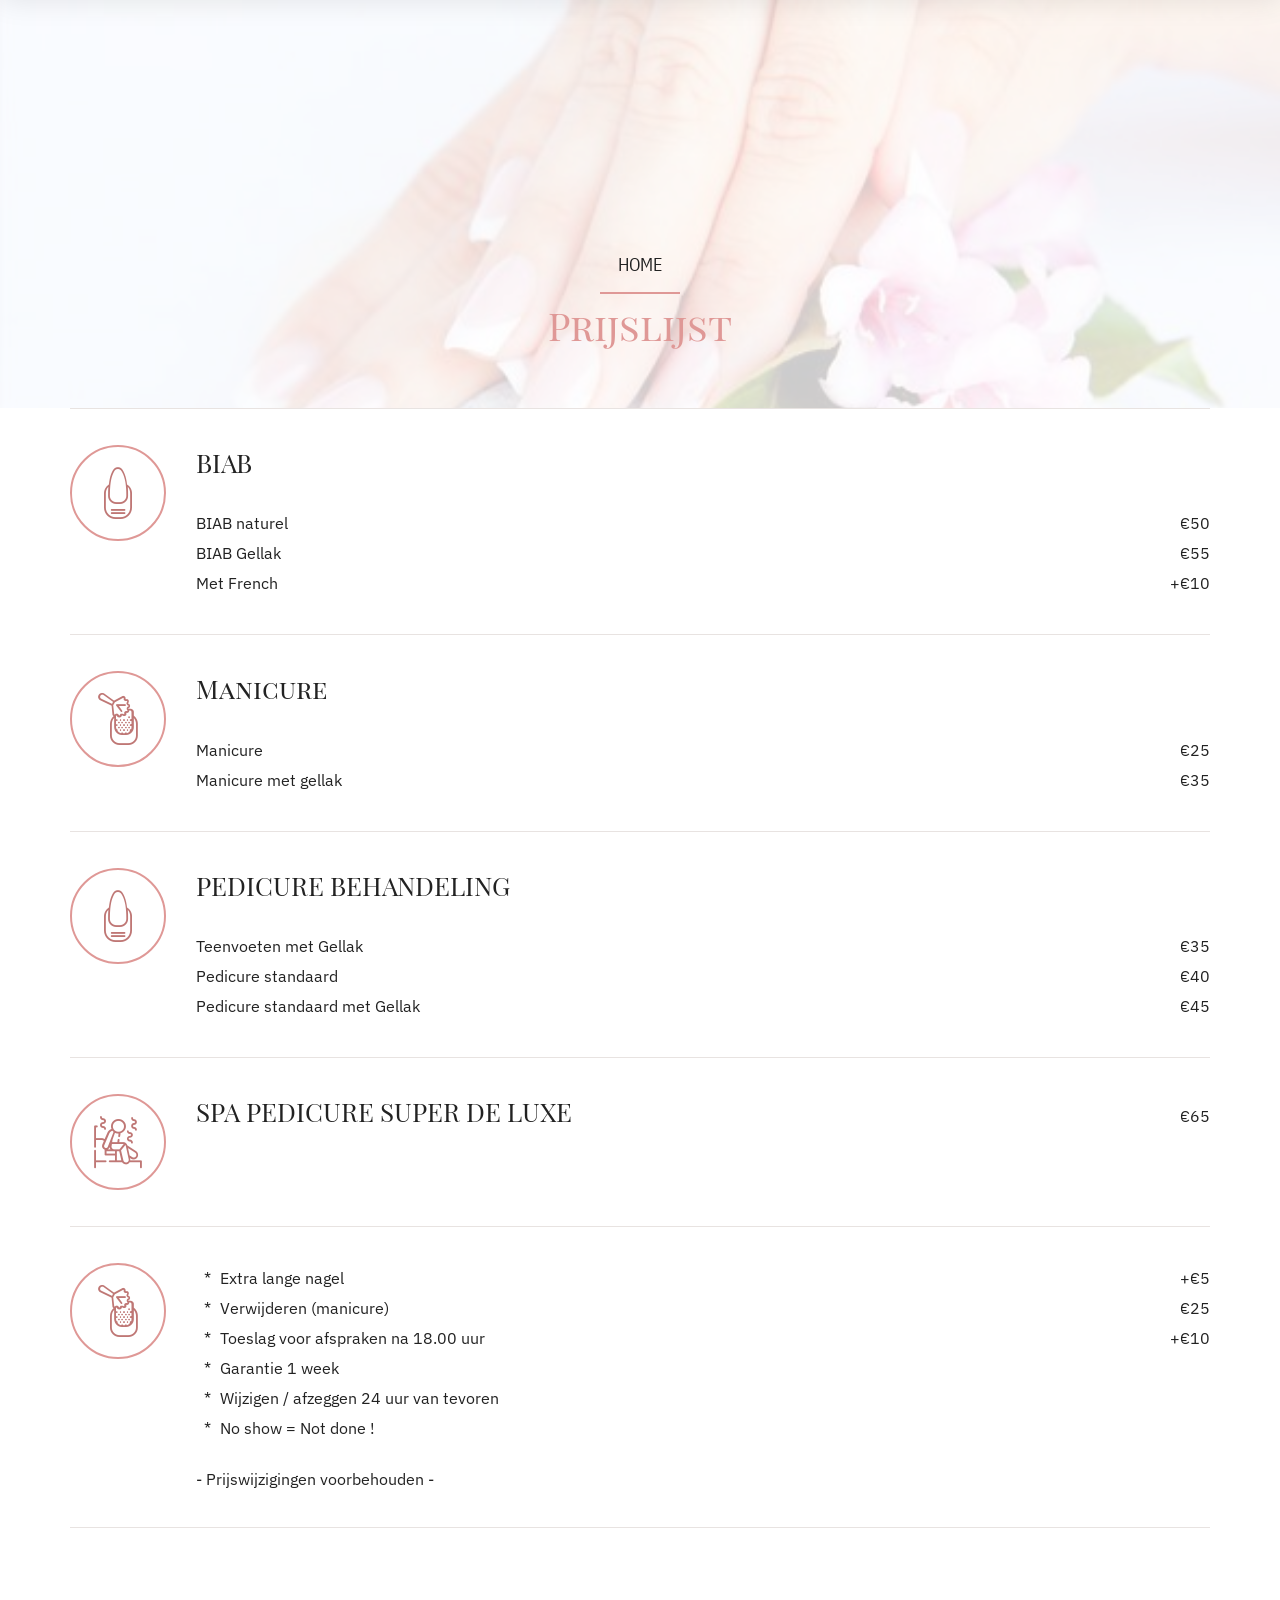
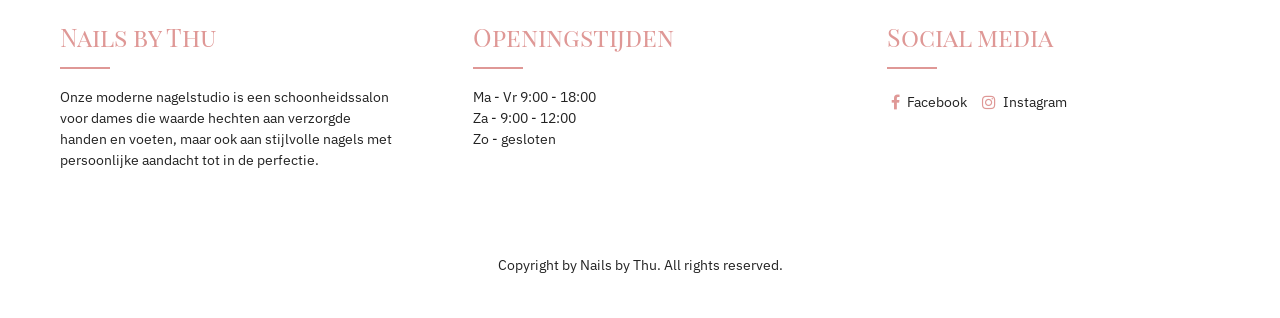
<file: prijslijst.html>
<!DOCTYPE html>
<html lang="nl-NL" data-bt-theme="Primavera 1.2.9">
<head>

		<meta charset="UTF-8">
		<meta name="viewport" content="width=device-width, initial-scale=1, maximum-scale=1, user-scalable=no">
		<meta name="mobile-web-app-capable" content="yes">
		<meta name="apple-mobile-web-app-capable" content="yes">
	<title>Nails by Thu</title>
<meta name='robots' content='max-image-preview:large' />
<link rel='dns-prefetch' href='//fonts.googleapis.com' />
<link rel="alternate" type="application/rss+xml" title=" &raquo; feed" href="#" />
<link rel="alternate" type="application/rss+xml" title=" &raquo; reacties feed" href="#" />
<link rel="alternate" title="oEmbed (JSON)" type="application/json+oembed" href="https://thuperfectnails.nl/wp-json/oembed/1.0/embed?url=https%3A%2F%2Fthuperfectnails.nl%2Fprijslijst%2F" />
<link rel="alternate" title="oEmbed (XML)" type="text/xml+oembed" href="https://thuperfectnails.nl/wp-json/oembed/1.0/embed?url=https%3A%2F%2Fthuperfectnails.nl%2Fprijslijst%2F&#038;format=xml" />
<style>@media screen and (max-width: 650px) {body {padding-bottom:60px;}}</style><style id="wp-img-auto-sizes-contain-inline-css">
img:is([sizes=auto i],[sizes^="auto," i]){contain-intrinsic-size:3000px 1500px}
/*# sourceURL=wp-img-auto-sizes-contain-inline-css */
</style>
<style id="wp-emoji-styles-inline-css">

	img.wp-smiley, img.emoji {
		display: inline !important;
		border: none !important;
		box-shadow: none !important;
		height: 1em !important;
		width: 1em !important;
		margin: 0 0.07em !important;
		vertical-align: -0.1em !important;
		background: none !important;
		padding: 0 !important;
	}
/*# sourceURL=wp-emoji-styles-inline-css */
</style>
<style id="wp-block-library-inline-css">
:root{--wp-block-synced-color:#7a00df;--wp-block-synced-color--rgb:122,0,223;--wp-bound-block-color:var(--wp-block-synced-color);--wp-editor-canvas-background:#ddd;--wp-admin-theme-color:#007cba;--wp-admin-theme-color--rgb:0,124,186;--wp-admin-theme-color-darker-10:#006ba1;--wp-admin-theme-color-darker-10--rgb:0,107,160.5;--wp-admin-theme-color-darker-20:#005a87;--wp-admin-theme-color-darker-20--rgb:0,90,135;--wp-admin-border-width-focus:2px}@media (min-resolution:192dpi){:root{--wp-admin-border-width-focus:1.5px}}.wp-element-button{cursor:pointer}:root .has-very-light-gray-background-color{background-color:#eee}:root .has-very-dark-gray-background-color{background-color:#313131}:root .has-very-light-gray-color{color:#eee}:root .has-very-dark-gray-color{color:#313131}:root .has-vivid-green-cyan-to-vivid-cyan-blue-gradient-background{background:linear-gradient(135deg,#00d084,#0693e3)}:root .has-purple-crush-gradient-background{background:linear-gradient(135deg,#34e2e4,#4721fb 50%,#ab1dfe)}:root .has-hazy-dawn-gradient-background{background:linear-gradient(135deg,#faaca8,#dad0ec)}:root .has-subdued-olive-gradient-background{background:linear-gradient(135deg,#fafae1,#67a671)}:root .has-atomic-cream-gradient-background{background:linear-gradient(135deg,#fdd79a,#004a59)}:root .has-nightshade-gradient-background{background:linear-gradient(135deg,#330968,#31cdcf)}:root .has-midnight-gradient-background{background:linear-gradient(135deg,#020381,#2874fc)}:root{--wp--preset--font-size--normal:16px;--wp--preset--font-size--huge:42px}.has-regular-font-size{font-size:1em}.has-larger-font-size{font-size:2.625em}.has-normal-font-size{font-size:var(--wp--preset--font-size--normal)}.has-huge-font-size{font-size:var(--wp--preset--font-size--huge)}:root .has-text-align-center{text-align:center}:root .has-text-align-left{text-align:left}:root .has-text-align-right{text-align:right}.has-fit-text{white-space:nowrap!important}#end-resizable-editor-section{display:none}.aligncenter{clear:both}.items-justified-left{justify-content:flex-start}.items-justified-center{justify-content:center}.items-justified-right{justify-content:flex-end}.items-justified-space-between{justify-content:space-between}.screen-reader-text{word-wrap:normal!important;border:0;clip-path:inset(50%);height:1px;margin:-1px;overflow:hidden;padding:0;position:absolute;width:1px}.screen-reader-text:focus{background-color:#ddd;clip-path:none;color:#444;display:block;font-size:1em;height:auto;left:5px;line-height:normal;padding:15px 23px 14px;text-decoration:none;top:5px;width:auto;z-index:100000}html :where(.has-border-color){border-style:solid}html :where([style*=border-color]){border-style:solid}html :where([style*=border-top-color]){border-top-style:solid}html :where([style*=border-right-color]){border-right-style:solid}html :where([style*=border-bottom-color]){border-bottom-style:solid}html :where([style*=border-left-color]){border-left-style:solid}html :where([style*=border-width]){border-style:solid}html :where([style*=border-top-width]){border-top-style:solid}html :where([style*=border-right-width]){border-right-style:solid}html :where([style*=border-bottom-width]){border-bottom-style:solid}html :where([style*=border-left-width]){border-left-style:solid}html :where(img[class*=wp-image-]){height:auto;max-width:100%}:where(figure){margin:0 0 1em}html :where(.is-position-sticky){--wp-admin--admin-bar--position-offset:var(--wp-admin--admin-bar--height,0px)}@media screen and (max-width:600px){html :where(.is-position-sticky){--wp-admin--admin-bar--position-offset:0px}}

/*# sourceURL=/wp-includes/css/dist/block-library/common.min.css */
</style>
<style id="classic-theme-styles-inline-css">
/*! This file is auto-generated */
.wp-block-button__link{color:#fff;background-color:#32373c;border-radius:9999px;box-shadow:none;text-decoration:none;padding:calc(.667em + 2px) calc(1.333em + 2px);font-size:1.125em}.wp-block-file__button{background:#32373c;color:#fff;text-decoration:none}
/*# sourceURL=/wp-includes/css/classic-themes.min.css */
</style>

<style id="global-styles-inline-css">
:root{--wp--preset--aspect-ratio--square: 1;--wp--preset--aspect-ratio--4-3: 4/3;--wp--preset--aspect-ratio--3-4: 3/4;--wp--preset--aspect-ratio--3-2: 3/2;--wp--preset--aspect-ratio--2-3: 2/3;--wp--preset--aspect-ratio--16-9: 16/9;--wp--preset--aspect-ratio--9-16: 9/16;--wp--preset--color--black: #000000;--wp--preset--color--cyan-bluish-gray: #abb8c3;--wp--preset--color--white: #ffffff;--wp--preset--color--pale-pink: #f78da7;--wp--preset--color--vivid-red: #cf2e2e;--wp--preset--color--luminous-vivid-orange: #ff6900;--wp--preset--color--luminous-vivid-amber: #fcb900;--wp--preset--color--light-green-cyan: #7bdcb5;--wp--preset--color--vivid-green-cyan: #00d084;--wp--preset--color--pale-cyan-blue: #8ed1fc;--wp--preset--color--vivid-cyan-blue: #0693e3;--wp--preset--color--vivid-purple: #9b51e0;--wp--preset--gradient--vivid-cyan-blue-to-vivid-purple: linear-gradient(135deg,rgb(6,147,227) 0%,rgb(155,81,224) 100%);--wp--preset--gradient--light-green-cyan-to-vivid-green-cyan: linear-gradient(135deg,rgb(122,220,180) 0%,rgb(0,208,130) 100%);--wp--preset--gradient--luminous-vivid-amber-to-luminous-vivid-orange: linear-gradient(135deg,rgb(252,185,0) 0%,rgb(255,105,0) 100%);--wp--preset--gradient--luminous-vivid-orange-to-vivid-red: linear-gradient(135deg,rgb(255,105,0) 0%,rgb(207,46,46) 100%);--wp--preset--gradient--very-light-gray-to-cyan-bluish-gray: linear-gradient(135deg,rgb(238,238,238) 0%,rgb(169,184,195) 100%);--wp--preset--gradient--cool-to-warm-spectrum: linear-gradient(135deg,rgb(74,234,220) 0%,rgb(151,120,209) 20%,rgb(207,42,186) 40%,rgb(238,44,130) 60%,rgb(251,105,98) 80%,rgb(254,248,76) 100%);--wp--preset--gradient--blush-light-purple: linear-gradient(135deg,rgb(255,206,236) 0%,rgb(152,150,240) 100%);--wp--preset--gradient--blush-bordeaux: linear-gradient(135deg,rgb(254,205,165) 0%,rgb(254,45,45) 50%,rgb(107,0,62) 100%);--wp--preset--gradient--luminous-dusk: linear-gradient(135deg,rgb(255,203,112) 0%,rgb(199,81,192) 50%,rgb(65,88,208) 100%);--wp--preset--gradient--pale-ocean: linear-gradient(135deg,rgb(255,245,203) 0%,rgb(182,227,212) 50%,rgb(51,167,181) 100%);--wp--preset--gradient--electric-grass: linear-gradient(135deg,rgb(202,248,128) 0%,rgb(113,206,126) 100%);--wp--preset--gradient--midnight: linear-gradient(135deg,rgb(2,3,129) 0%,rgb(40,116,252) 100%);--wp--preset--font-size--small: 13px;--wp--preset--font-size--medium: 20px;--wp--preset--font-size--large: 36px;--wp--preset--font-size--x-large: 42px;--wp--preset--spacing--20: 0.44rem;--wp--preset--spacing--30: 0.67rem;--wp--preset--spacing--40: 1rem;--wp--preset--spacing--50: 1.5rem;--wp--preset--spacing--60: 2.25rem;--wp--preset--spacing--70: 3.38rem;--wp--preset--spacing--80: 5.06rem;--wp--preset--shadow--natural: 6px 6px 9px rgba(0, 0, 0, 0.2);--wp--preset--shadow--deep: 12px 12px 50px rgba(0, 0, 0, 0.4);--wp--preset--shadow--sharp: 6px 6px 0px rgba(0, 0, 0, 0.2);--wp--preset--shadow--outlined: 6px 6px 0px -3px rgb(255, 255, 255), 6px 6px rgb(0, 0, 0);--wp--preset--shadow--crisp: 6px 6px 0px rgb(0, 0, 0);}:where(body) { margin: 0; }:where(.is-layout-flex){gap: 0.5em;}:where(.is-layout-grid){gap: 0.5em;}body .is-layout-flex{display: flex;}.is-layout-flex{flex-wrap: wrap;align-items: center;}.is-layout-flex > :is(*, div){margin: 0;}body .is-layout-grid{display: grid;}.is-layout-grid > :is(*, div){margin: 0;}body{padding-top: 0px;padding-right: 0px;padding-bottom: 0px;padding-left: 0px;}:root :where(.wp-element-button, .wp-block-button__link){background-color: #32373c;border-width: 0;color: #fff;font-family: inherit;font-size: inherit;font-style: inherit;font-weight: inherit;letter-spacing: inherit;line-height: inherit;padding-top: calc(0.667em + 2px);padding-right: calc(1.333em + 2px);padding-bottom: calc(0.667em + 2px);padding-left: calc(1.333em + 2px);text-decoration: none;text-transform: inherit;}.has-black-color{color: var(--wp--preset--color--black) !important;}.has-cyan-bluish-gray-color{color: var(--wp--preset--color--cyan-bluish-gray) !important;}.has-white-color{color: var(--wp--preset--color--white) !important;}.has-pale-pink-color{color: var(--wp--preset--color--pale-pink) !important;}.has-vivid-red-color{color: var(--wp--preset--color--vivid-red) !important;}.has-luminous-vivid-orange-color{color: var(--wp--preset--color--luminous-vivid-orange) !important;}.has-luminous-vivid-amber-color{color: var(--wp--preset--color--luminous-vivid-amber) !important;}.has-light-green-cyan-color{color: var(--wp--preset--color--light-green-cyan) !important;}.has-vivid-green-cyan-color{color: var(--wp--preset--color--vivid-green-cyan) !important;}.has-pale-cyan-blue-color{color: var(--wp--preset--color--pale-cyan-blue) !important;}.has-vivid-cyan-blue-color{color: var(--wp--preset--color--vivid-cyan-blue) !important;}.has-vivid-purple-color{color: var(--wp--preset--color--vivid-purple) !important;}.has-black-background-color{background-color: var(--wp--preset--color--black) !important;}.has-cyan-bluish-gray-background-color{background-color: var(--wp--preset--color--cyan-bluish-gray) !important;}.has-white-background-color{background-color: var(--wp--preset--color--white) !important;}.has-pale-pink-background-color{background-color: var(--wp--preset--color--pale-pink) !important;}.has-vivid-red-background-color{background-color: var(--wp--preset--color--vivid-red) !important;}.has-luminous-vivid-orange-background-color{background-color: var(--wp--preset--color--luminous-vivid-orange) !important;}.has-luminous-vivid-amber-background-color{background-color: var(--wp--preset--color--luminous-vivid-amber) !important;}.has-light-green-cyan-background-color{background-color: var(--wp--preset--color--light-green-cyan) !important;}.has-vivid-green-cyan-background-color{background-color: var(--wp--preset--color--vivid-green-cyan) !important;}.has-pale-cyan-blue-background-color{background-color: var(--wp--preset--color--pale-cyan-blue) !important;}.has-vivid-cyan-blue-background-color{background-color: var(--wp--preset--color--vivid-cyan-blue) !important;}.has-vivid-purple-background-color{background-color: var(--wp--preset--color--vivid-purple) !important;}.has-black-border-color{border-color: var(--wp--preset--color--black) !important;}.has-cyan-bluish-gray-border-color{border-color: var(--wp--preset--color--cyan-bluish-gray) !important;}.has-white-border-color{border-color: var(--wp--preset--color--white) !important;}.has-pale-pink-border-color{border-color: var(--wp--preset--color--pale-pink) !important;}.has-vivid-red-border-color{border-color: var(--wp--preset--color--vivid-red) !important;}.has-luminous-vivid-orange-border-color{border-color: var(--wp--preset--color--luminous-vivid-orange) !important;}.has-luminous-vivid-amber-border-color{border-color: var(--wp--preset--color--luminous-vivid-amber) !important;}.has-light-green-cyan-border-color{border-color: var(--wp--preset--color--light-green-cyan) !important;}.has-vivid-green-cyan-border-color{border-color: var(--wp--preset--color--vivid-green-cyan) !important;}.has-pale-cyan-blue-border-color{border-color: var(--wp--preset--color--pale-cyan-blue) !important;}.has-vivid-cyan-blue-border-color{border-color: var(--wp--preset--color--vivid-cyan-blue) !important;}.has-vivid-purple-border-color{border-color: var(--wp--preset--color--vivid-purple) !important;}.has-vivid-cyan-blue-to-vivid-purple-gradient-background{background: var(--wp--preset--gradient--vivid-cyan-blue-to-vivid-purple) !important;}.has-light-green-cyan-to-vivid-green-cyan-gradient-background{background: var(--wp--preset--gradient--light-green-cyan-to-vivid-green-cyan) !important;}.has-luminous-vivid-amber-to-luminous-vivid-orange-gradient-background{background: var(--wp--preset--gradient--luminous-vivid-amber-to-luminous-vivid-orange) !important;}.has-luminous-vivid-orange-to-vivid-red-gradient-background{background: var(--wp--preset--gradient--luminous-vivid-orange-to-vivid-red) !important;}.has-very-light-gray-to-cyan-bluish-gray-gradient-background{background: var(--wp--preset--gradient--very-light-gray-to-cyan-bluish-gray) !important;}.has-cool-to-warm-spectrum-gradient-background{background: var(--wp--preset--gradient--cool-to-warm-spectrum) !important;}.has-blush-light-purple-gradient-background{background: var(--wp--preset--gradient--blush-light-purple) !important;}.has-blush-bordeaux-gradient-background{background: var(--wp--preset--gradient--blush-bordeaux) !important;}.has-luminous-dusk-gradient-background{background: var(--wp--preset--gradient--luminous-dusk) !important;}.has-pale-ocean-gradient-background{background: var(--wp--preset--gradient--pale-ocean) !important;}.has-electric-grass-gradient-background{background: var(--wp--preset--gradient--electric-grass) !important;}.has-midnight-gradient-background{background: var(--wp--preset--gradient--midnight) !important;}.has-small-font-size{font-size: var(--wp--preset--font-size--small) !important;}.has-medium-font-size{font-size: var(--wp--preset--font-size--medium) !important;}.has-large-font-size{font-size: var(--wp--preset--font-size--large) !important;}.has-x-large-font-size{font-size: var(--wp--preset--font-size--x-large) !important;}
/*# sourceURL=global-styles-inline-css */
</style>

<link rel='stylesheet' id='bt_bb_content_elements-css' href='wp-content/plugins/bold-page-builder/css/front_end/content_elements.crush.css' media='all' />
<link rel='stylesheet' id='bt_bb_slick-css' href='wp-content/plugins/bold-page-builder/slick/slick.css' media='all' />
<link rel='stylesheet' id='contact-form-7-css' href='wp-content/plugins/contact-form-7/includes/css/styles.css' media='all' />
<link rel='stylesheet' id='primavera-style-css' href='wp-content/themes/primavera/style.css' media='screen' />
<style id="primavera-style-inline-css">
select, input{font-family: "IBM Plex Sans",Arial,Helvetica,sans-serif;} input:not([type='checkbox']):not([type='radio']):not([type='submit']):focus, textarea:focus, .fancy-select .trigger.open{-webkit-box-shadow: 0 3px 10px rgba(0,0,0,.3),3px 0 0 0 #df9896 inset; box-shadow: 0 3px 10px rgba(0,0,0,.3),3px 0 0 0 #df9896 inset;} a{ color: #df9896;} .btContent a{color: #df9896;} a:hover{ color: #cd5e5b;} .btContent a:hover{color: #cd5e5b;} .btText a{color: #df9896;} body{font-family: "IBM Plex Sans",Arial,sans-serif;} h1, h2, h3, h4, h5, h6{font-family: "Playfair Display SC",Arial,Helvetica,sans-serif;} blockquote{ font-family: "IBM Plex Sans",Arial,Helvetica,sans-serif;} .btContentHolder table thead th{ background-color: #df9896;} .btPreloader .animation .preloaderLogo{height: 100px;} .btLoader{border-top: 2px solid #df9896 !important;} .btErrorPage .bt_bb_column.bt_bb_align_center .bt_bb_headline h2 .bt_bb_headline_content{color: #df9896;} .btErrorPage .bt_bb_column.bt_bb_align_center .bt_bb_headline.bt_bb_dash_top .bt_bb_headline_content:before{ border-top: 2px solid #df9896;} .btErrorPage .bt_bb_column.bt_bb_align_center .bt_bb_headline_subheadline a{-webkit-box-shadow: 0 0 0 2.5em #df9896 inset; box-shadow: 0 0 0 2.5em #df9896 inset;} .btErrorPage .bt_bb_column.bt_bb_align_center .bt_bb_headline_subheadline a:hover{-webkit-box-shadow: 0 0 0 0 #df9896 inset,0 3px 10px rgba(0,0,0,.3); box-shadow: 0 0 0 0 #df9896 inset,0 3px 10px rgba(0,0,0,.3); color: #df9896;} body.btLightSkin .btPageHeadline header .bt_bb_headline_content{color: #df9896;} .mainHeader{ font-family: "IBM Plex Sans",Arial,Helvetica,sans-serif;} .mainHeader a:hover{color: #df9896;} .menuPort{font-family: "IBM Plex Sans",Arial,Helvetica,sans-serif;} .menuPort nav > ul > li > a{line-height: 100px;} .btMenuHorizontal .menuPort nav > ul > li > a:after{ background-color: #df9896;} .btTextLogo{font-family: "IBM Plex Sans",Arial,Helvetica,sans-serif; line-height: 100px;} .btLogoArea .logo img{height: 100px;} .btTransparentDarkHeader .btHorizontalMenuTrigger:hover .bt_bb_icon:before, .btTransparentLightHeader .btHorizontalMenuTrigger:hover .bt_bb_icon:before, .btAccentLightHeader .btHorizontalMenuTrigger:hover .bt_bb_icon:before, .btAccentDarkHeader .btHorizontalMenuTrigger:hover .bt_bb_icon:before, .btLightDarkHeader .btHorizontalMenuTrigger:hover .bt_bb_icon:before, .btHasAltLogo.btStickyHeaderActive .btHorizontalMenuTrigger:hover .bt_bb_icon:before, .btAccentGradientHeader .btHorizontalMenuTrigger:hover .bt_bb_icon:before, .btTransparentDarkHeader .btHorizontalMenuTrigger:hover .bt_bb_icon:after, .btTransparentLightHeader .btHorizontalMenuTrigger:hover .bt_bb_icon:after, .btAccentLightHeader .btHorizontalMenuTrigger:hover .bt_bb_icon:after, .btAccentDarkHeader .btHorizontalMenuTrigger:hover .bt_bb_icon:after, .btLightDarkHeader .btHorizontalMenuTrigger:hover .bt_bb_icon:after, .btHasAltLogo.btStickyHeaderActive .btHorizontalMenuTrigger:hover .bt_bb_icon:after, .btAccentGradientHeader .btHorizontalMenuTrigger:hover .bt_bb_icon:after{border-top-color: #df9896;} .btTransparentDarkHeader .btHorizontalMenuTrigger:hover .bt_bb_icon .bt_bb_icon_holder:before, .btTransparentLightHeader .btHorizontalMenuTrigger:hover .bt_bb_icon .bt_bb_icon_holder:before, .btAccentLightHeader .btHorizontalMenuTrigger:hover .bt_bb_icon .bt_bb_icon_holder:before, .btAccentDarkHeader .btHorizontalMenuTrigger:hover .bt_bb_icon .bt_bb_icon_holder:before, .btLightDarkHeader .btHorizontalMenuTrigger:hover .bt_bb_icon .bt_bb_icon_holder:before, .btHasAltLogo.btStickyHeaderActive .btHorizontalMenuTrigger:hover .bt_bb_icon .bt_bb_icon_holder:before, .btAccentGradientHeader .btHorizontalMenuTrigger:hover .bt_bb_icon .bt_bb_icon_holder:before{border-top-color: #df9896;} .btMenuHorizontal .menuPort nav > ul > li.current-menu-ancestor li.current-menu-ancestor > a, .btMenuHorizontal .menuPort nav > ul > li.current-menu-ancestor li.current-menu-item > a, .btMenuHorizontal .menuPort nav > ul > li.current-menu-item li.current-menu-ancestor > a, .btMenuHorizontal .menuPort nav > ul > li.current-menu-item li.current-menu-item > a{color: #df9896;} body.btMenuHorizontal .subToggler{ line-height: 100px;} .btMenuHorizontal .menuPort > nav > ul > li > ul li a:before{ background: #df9896;} .btMenuHorizontal .topBarInMenu{ height: 100px;} .btStickyHeaderActive.btMenuHorizontal .topBarInMenu .topBarInMenuCell{line-height: -webkit-calc(100px *0.6); line-height: -moz-calc(100px *0.6); line-height: calc(100px *0.6);} .btAccentLightHeader .btBelowLogoArea, .btAccentLightHeader .topBar{background-color: #df9896;} .btAccentDarkHeader .btBelowLogoArea, .btAccentDarkHeader .topBar{background-color: #df9896;} .btAccentTrasparentHeader .btBelowLogoArea, .btAccentTrasparentHeader .topBar{background-color: #df9896;} .btAccentTrasparentHeader .btBelowLogoArea a:hover, .btAccentTrasparentHeader .topBar a:hover{color: #df9896 !important;} .btAccentTrasparentHeader .btMenuHorizontal .menuPort ul ul li a:hover{color: #df9896;} .btLightAccentHeader .btLogoArea, .btLightAccentHeader .btVerticalHeaderTop{background-color: #df9896;} .btLightAccentHeader.btMenuHorizontal.btBelowMenu .mainHeader .btLogoArea{background-color: #df9896;} .btAccentGradientHeader .btBelowLogoArea, .btAccentGradientHeader .topBar{background-color: #df9896;} .btAccentGradientHeader.btMenuVertical .btVerticalMenuTrigger .bt_bb_icon{color: #df9896;} .btStickyHeaderActive.btMenuHorizontal .mainHeader .btLogoArea .logo img{height: -webkit-calc(100px * .6); height: -moz-calc(100px * .6); height: calc(100px * .6);} .btStickyHeaderActive.btMenuHorizontal .mainHeader .btLogoArea .btTextLogo{ line-height: -webkit-calc(100px * .6); line-height: -moz-calc(100px * .6); line-height: calc(100px * .6);} .btStickyHeaderActive.btMenuHorizontal .mainHeader .btLogoArea .menuPort nav > ul > li > a, .btStickyHeaderActive.btMenuHorizontal .mainHeader .btLogoArea .menuPort nav > ul > li > .subToggler{line-height: -webkit-calc(100px * .6); line-height: -moz-calc(100px * .6); line-height: calc(100px * .6);} .btStickyHeaderActive.btMenuHorizontal .mainHeader .btLogoArea .topBarInMenu{height: -webkit-calc(100px * .6); height: -moz-calc(100px * .6); height: calc(100px * .6);} .btTransparentDarkHeader .btVerticalMenuTrigger:hover .bt_bb_icon:before, .btTransparentLightHeader .btVerticalMenuTrigger:hover .bt_bb_icon:before, .btAccentLightHeader .btVerticalMenuTrigger:hover .bt_bb_icon:before, .btAccentDarkHeader .btVerticalMenuTrigger:hover .bt_bb_icon:before, .btLightDarkHeader .btVerticalMenuTrigger:hover .bt_bb_icon:before, .btHasAltLogo.btStickyHeaderActive .btVerticalMenuTrigger:hover .bt_bb_icon:before, .btTransparentDarkHeader .btVerticalMenuTrigger:hover .bt_bb_icon:after, .btTransparentLightHeader .btVerticalMenuTrigger:hover .bt_bb_icon:after, .btAccentLightHeader .btVerticalMenuTrigger:hover .bt_bb_icon:after, .btAccentDarkHeader .btVerticalMenuTrigger:hover .bt_bb_icon:after, .btLightDarkHeader .btVerticalMenuTrigger:hover .bt_bb_icon:after, .btHasAltLogo.btStickyHeaderActive .btVerticalMenuTrigger:hover .bt_bb_icon:after{border-top-color: #df9896;} .btTransparentDarkHeader .btVerticalMenuTrigger:hover .bt_bb_icon .bt_bb_icon_holder:before, .btTransparentLightHeader .btVerticalMenuTrigger:hover .bt_bb_icon .bt_bb_icon_holder:before, .btAccentLightHeader .btVerticalMenuTrigger:hover .bt_bb_icon .bt_bb_icon_holder:before, .btAccentDarkHeader .btVerticalMenuTrigger:hover .bt_bb_icon .bt_bb_icon_holder:before, .btLightDarkHeader .btVerticalMenuTrigger:hover .bt_bb_icon .bt_bb_icon_holder:before, .btHasAltLogo.btStickyHeaderActive .btVerticalMenuTrigger:hover .bt_bb_icon .bt_bb_icon_holder:before{border-top-color: #df9896;} .btMenuVertical .mainHeader .btCloseVertical:before:hover{color: #df9896;} .btMenuHorizontal .topBarInLogoArea{ height: 100px;} .btMenuHorizontal .topBarInLogoArea .topBarInLogoAreaCell{border: 0 solid #df9896;} .btMenuVertical .mainHeader .btCloseVertical:before:hover{color: #df9896;} .btMenuVertical .mainHeader nav > ul > li.current-menu-ancestor > a, .btMenuVertical .mainHeader nav > ul > li.current-menu-item > a{background: #df9896;} .btSiteFooter .btFooterSubscribe input[type='submit']{ background: #df9896 !important;} .btSiteFooter .btFooterSubscribe input[type='submit']:hover{background: #df9896 !important;} .btSiteFooter .btFooterSubscribe .ajax-loader{ background: #df9896; border: 2px solid #df9896;} .btSiteFooter .btFooterSubscribe span.wpcf7-not-valid-tip{color: #df9896;} .btDarkSkin .btSiteFooterCopyMenu{background: #df9896;} .btDarkSkin .btSiteFooter .port:before, .btLightSkin .btDarkSkin .btSiteFooter .port:before, .btDarkSkin.btLightSkin .btDarkSkin .btSiteFooter .port:before{background-color: #df9896;} .btHideHeadline .btPostSingleItemStandard .btArticleHeadline .bt_bb_headline .bt_bb_headline_content{color: #df9896;} .btPostSingleItemStandard .btArticleShareEtc > div.btReadMoreColumn .bt_bb_button a{ color: #df9896;} .btPostSingleItemStandard .btArticleShareEtc > div.btReadMoreColumn .bt_bb_button a:hover{ color: #df9896;} .btPostSingleItemStandard .btArticleShareEtc .btTags ul a:hover{background: #df9896;} .btAboutAutorContent{border: 2px solid #df9896;} .btMediaBox.btQuote:before, .btMediaBox.btLink:before{ background-color: #df9896;} .btMediaBox.btQuote cite, .btMediaBox.btLink cite{ font-family: "Playfair Display SC",Arial,Helvetica,sans-serif;} .articleSideGutter .date:before{ color: #df9896;} .btPostSingleItemColumns .btTags ul a:hover{background: #df9896;} .sticky.btArticleListItem .btArticleHeadline h1 .bt_bb_headline_content span a:after, .sticky.btArticleListItem .btArticleHeadline h2 .bt_bb_headline_content span a:after, .sticky.btArticleListItem .btArticleHeadline h3 .bt_bb_headline_content span a:after, .sticky.btArticleListItem .btArticleHeadline h4 .bt_bb_headline_content span a:after, .sticky.btArticleListItem .btArticleHeadline h5 .bt_bb_headline_content span a:after, .sticky.btArticleListItem .btArticleHeadline h6 .bt_bb_headline_content span a:after, .sticky.btArticleListItem .btArticleHeadline h7 .bt_bb_headline_content span a:after, .sticky.btArticleListItem .btArticleHeadline h8 .bt_bb_headline_content span a:after{ color: #df9896;} .post-password-form p:nth-child(2) input[type="submit"]{ -webkit-box-shadow: 0 0 0 2.5em #df9896 inset,0 0 0 rgba(0,0,0,.3); box-shadow: 0 0 0 2.5em #df9896 inset,0 0 0 rgba(0,0,0,.3);} .post-password-form p:nth-child(2) input[type="submit"]:hover{-webkit-box-shadow: 0 0 0 0 #df9896 inset,0 3px 10px rgba(0,0,0,.3); box-shadow: 0 0 0 0 #df9896 inset,0 3px 10px rgba(0,0,0,.3); color: #df9896;} .btPagination{font-family: "Playfair Display SC",Arial,Helvetica,sans-serif;} .btPagination .paging a:hover{color: #df9896;} .btPagination .paging a:after{ background: #df9896;} .btPagination .paging a:hover:after{ color: #df9896;} .btPrevNextNav .btPrevNext .btPrevNextImage:before{ background: #df9896;} .btPrevNextNav .btPrevNext .btPrevNextItem .btPrevNextTitle{font-family: "Playfair Display SC",Arial,Helvetica,sans-serif; color: #df9896;} .btPrevNextNav .btPrevNext .btPrevNextItem .btPrevNextDir{ font-family: "IBM Plex Sans Condensed",Arial,Helvetica,sans-serif;} .btPrevNextNav .btPrevNext:hover .btPrevNextTitle{color: #df9896;} .btLinkPages ul a{ color: #df9896;} .btLinkPages ul a:after{ background: #df9896;} .btContent .btArticleAuthor a:hover, .btContent .btArticleComments:hover{color: #df9896;} .btArticleDate:before, .btArticleAuthor:before, .btArticleComments:before, .btArticleCategories:before{ color: #df9896;} .btArticleComments:before{ color: #df9896;} .btCommentsBox .vcard .posted:before, .bt-comments-box .vcard .posted:before{ color: #df9896;} .btCommentsBox .commentTxt p.edit-link a:before, .bt-comments-box .commentTxt p.edit-link a:before, .btCommentsBox .commentTxt p.reply a:before, .bt-comments-box .commentTxt p.reply a:before{ color: #df9896;} .single-product .comment-respond{border: 2px solid #df9896;} .comment-awaiting-moderation{color: #df9896;} a#cancel-comment-reply-link{ color: #df9896; -webkit-box-shadow: 0 0 0 2px #df9896 inset,0 0 0 rgba(0,0,0,.3); box-shadow: 0 0 0 2px #df9896 inset,0 0 0 rgba(0,0,0,.3); font-family: "IBM Plex Sans",Arial,Helvetica,sans-serif;} a#cancel-comment-reply-link:hover{ -webkit-box-shadow: 0 0 0 2em #df9896 inset,0 3px 10px rgba(0,0,0,.3); box-shadow: 0 0 0 2em #df9896 inset,0 3px 10px rgba(0,0,0,.3);} .btCommentSubmit{-webkit-box-shadow: 0 0 0 2.5em #df9896 inset,0 0 0 rgba(0,0,0,.3); box-shadow: 0 0 0 2.5em #df9896 inset,0 0 0 rgba(0,0,0,.3); font-family: "IBM Plex Sans",Arial,Helvetica,sans-serif;} .btCommentSubmit:hover{-webkit-box-shadow: 0 0 0 0 #df9896 inset,0 3px 10px rgba(0,0,0,.3); box-shadow: 0 0 0 0 #df9896 inset,0 3px 10px rgba(0,0,0,.3); color: #df9896;} @media(max-width: 520px){.btCommentsBox ul.comments ul.children li.comment article:after, .bt-comments-box ul.comments ul.children li.comment article:after{ background: #df9896;} }body:not(.btNoDashInSidebar) .btBox > h4:after, body:not(.btNoDashInSidebar) .btCustomMenu > h4:after, body:not(.btNoDashInSidebar) .btTopBox > h4:after{ border-bottom: 2px solid #df9896;} .btBox ul li a:before, .btCustomMenu ul li a:before, .btTopBox ul li a:before{ background: #df9896;} .btBox ul li.current-menu-item > a, .btCustomMenu ul li.current-menu-item > a, .btTopBox ul li.current-menu-item > a{color: #df9896;} .widget_calendar table caption{background: #df9896; background: #df9896; font-family: "Playfair Display SC",Arial,Helvetica,sans-serif;} .widget_rss li a.rsswidget{font-family: "Playfair Display SC",Arial,Helvetica,sans-serif;} .fancy-select ul.options li:before{ background: #df9896;} .widget_shopping_cart .total{ font-family: "Playfair Display SC",Arial,Helvetica,sans-serif;} .widget_shopping_cart .widget_shopping_cart_content .mini_cart_item .ppRemove a.remove{ background-color: #df9896;} .widget_shopping_cart .widget_shopping_cart_content .mini_cart_item .ppRemove a.remove:hover{background-color: #df9896;} .menuPort .widget_shopping_cart .widget_shopping_cart_content .btCartWidgetIcon span.cart-contents, .topTools .widget_shopping_cart .widget_shopping_cart_content .btCartWidgetIcon span.cart-contents, .topBarInLogoArea .widget_shopping_cart .widget_shopping_cart_content .btCartWidgetIcon span.cart-contents{ background-color: #df9896; font: normal 10px/16px IBM Plex Sans;} .btMenuVertical .menuPort .widget_shopping_cart .widget_shopping_cart_content .btCartWidgetInnerContent .verticalMenuCartToggler:hover:after, .btMenuVertical .topTools .widget_shopping_cart .widget_shopping_cart_content .btCartWidgetInnerContent .verticalMenuCartToggler:hover:after, .btMenuVertical .topBarInLogoArea .widget_shopping_cart .widget_shopping_cart_content .btCartWidgetInnerContent .verticalMenuCartToggler:hover:after{color: #df9896;} .widget_recent_reviews{font-family: "Playfair Display SC",Arial,Helvetica,sans-serif;} .widget_price_filter .price_slider_wrapper .ui-slider .ui-slider-handle{ background: #df9896;} .widget_price_filter .price_slider_wrapper .ui-slider .ui-slider-range{ background: #df9896;} .widget_price_filter .price_slider_amount .price_label{ font-family: Playfair Display SC,Arial,Helvetica,sans-serif;} .btBox .tagcloud a, .btTags ul a{ background: #df9896;} .topTools .btIconWidget:hover, .topBarInMenu .btIconWidget:hover{color: #df9896;} .btSidebar .btIconWidget .btIconWidgetContent .btIconWidgetText, footer .btIconWidget .btIconWidgetContent .btIconWidgetText, .topBarInLogoArea .btIconWidget .btIconWidgetContent .btIconWidgetText{ font-family: "Playfair Display SC",Arial,Helvetica,sans-serif;} .btSidebar .btIconWidget:hover .btIconWidgetText, footer .btIconWidget:hover .btIconWidgetText, .topBarInLogoArea .btIconWidget:hover .btIconWidgetText{color: #df9896;} .btAccentIconWidget.btIconWidget .btIconWidgetIcon{color: #df9896;} .btSiteFooterWidgets .btSearch button, .btSiteFooterWidgets .btSearch input[type=submit], .btSidebar .btSearch button, .btSidebar .btSearch input[type=submit], .btSidebar .widget_product_search button, .btSidebar .widget_product_search input[type=submit]{ background: #df9896;} .btLightSkin .btSiteFooterWidgets .btSearch button:hover, .btDarkSkin .btLightSkin .btSiteFooterWidgets .btSearch button:hover, .btLightSkin .btDarkSkin .btLightSkin .btSiteFooterWidgets .btSearch button:hover, .btLightSkin .btSidebar .btSearch button:hover, .btDarkSkin .btLightSkin .btSidebar .btSearch button:hover, .btLightSkin .btDarkSkin .btLightSkin .btSidebar .btSearch button:hover, .btLightSkin .btSidebar .widget_product_search button:hover, .btDarkSkin .btLightSkin .btSidebar .widget_product_search button:hover, .btLightSkin .btDarkSkin .btLightSkin .btSidebar .widget_product_search button:hover{ color: #df9896;} .btDarkSkin .btSiteFooterWidgets .btSearch button:hover, .btLightSkin .btDarkSkin .btSiteFooterWidgets .btSearch button:hover, .btDarkSkin.btLightSkin .btDarkSkin .btSiteFooterWidgets .btSearch button:hover, .btDarkSkin .btSidebar .btSearch button:hover, .btLightSkin .btDarkSkin .btSidebar .btSearch button:hover, .btDarkSkin.btLightSkin .btDarkSkin .btSidebar .btSearch button:hover, .btDarkSkin .btSidebar .widget_product_search button:hover, .btLightSkin .btDarkSkin .btSidebar .widget_product_search button:hover, .btDarkSkin.btLightSkin .btDarkSkin .btSidebar .widget_product_search button:hover{ color: #df9896;} .btSearchInner.btFromTopBox .btSearchInnerClose .bt_bb_icon a.bt_bb_icon_holder{color: #df9896;} .btSearchInner.btFromTopBox .btSearchInnerClose .bt_bb_icon:hover a.bt_bb_icon_holder{color: #cd5e5b;} .btLightSkin .btSearchInner.btFromTopBox input[type="text"]:focus, .btDarkSkin .btLightSkin .btSearchInner.btFromTopBox input[type="text"]:focus, .btLightSkin .btDarkSkin .btLightSkin .btSearchInner.btFromTopBox input[type="text"]:focus{-webkit-box-shadow: 0 0 0 2px #222 inset,0 5px 20px rgba(0,0,0,.3),8px 0 0 0 #df9896 inset; box-shadow: 0 0 0 2px #222 inset,0 5px 20px rgba(0,0,0,.3),8px 0 0 0 #df9896 inset;} .btDarkSkin .btSearchInner.btFromTopBox input[type="text"]:focus, .btLightSkin .btDarkSkin .btSearchInner.btFromTopBox input[type="text"]:focus, .btDarkSkin.btLightSkin .btDarkSkin .btSearchInner.btFromTopBox input[type="text"]:focus{-webkit-box-shadow: 0 0 0 2px #fff inset,0 5px 20px rgba(0,0,0,.3),8px 0 0 0 #df9896 inset; box-shadow: 0 0 0 2px #fff inset,0 5px 20px rgba(0,0,0,.3),8px 0 0 0 #df9896 inset;} .btSearchInner.btFromTopBox button:hover:before{color: #df9896;} @media (max-width: 768px){.btLightSkin .btSearchInner.btFromTopBox input[type="text"]:focus, .btDarkSkin .btLightSkin .btSearchInner.btFromTopBox input[type="text"]:focus, .btLightSkin .btDarkSkin .btLightSkin .btSearchInner.btFromTopBox input[type="text"]:focus{-webkit-box-shadow: 0 3px 10px rgba(0,0,0,.3),3px 0 0 0 #df9896 inset; box-shadow: 0 3px 10px rgba(0,0,0,.3),3px 0 0 0 #df9896 inset;} .btDarkSkin .btSearchInner.btFromTopBox input[type="text"]:focus, .btLightSkin .btDarkSkin .btSearchInner.btFromTopBox input[type="text"]:focus, .btDarkSkin.btLightSkin .btDarkSkin .btSearchInner.btFromTopBox input[type="text"]:focus{-webkit-box-shadow: 0 3px 10px rgba(0,0,0,.3),3px 0 0 0 #df9896 inset; box-shadow: 0 3px 10px rgba(0,0,0,.3),3px 0 0 0 #df9896 inset;} .btSearchInner.btFromTopBox button:hover:before{color: #df9896 !important;} }.bt_bb_dash_top.bt_bb_headline .bt_bb_headline_content:before, .bt_bb_dash_top_bottom.bt_bb_headline .bt_bb_headline_content:before{ border-color: #df9896;} .bt_bb_dash_bottom.bt_bb_headline .bt_bb_headline_content:after, .bt_bb_dash_top_bottom.bt_bb_headline .bt_bb_headline_content:after{ border-color: #df9896;} .bt_bb_headline .bt_bb_headline_superheadline{ font-family: "IBM Plex Sans Condensed",Arial,Helvetica,sans-serif;} .bt_bb_headline.bt_bb_subheadline .bt_bb_headline_subheadline{font-family: "IBM Plex Sans",Arial,Helvetica,sans-serif;} .bt_bb_headline strong{ color: #df9896;} .bt_bb_headline u{ color: #df9896;} section.btPageHeadline .bt_bb_column:not(.bt_bb_align_center):not(.bt_bb_align_right) .bt_bb_headline.bt_bb_dash_top .bt_bb_headline_content:before, body.btHideHeadline .btContentWrap .bt_bb_wrapper > section.bt_bb_section:first-of-type .bt_bb_column:not(.bt_bb_align_center):not(.bt_bb_align_right) .bt_bb_headline.bt_bb_dash_top .bt_bb_headline_content:before, body.btHideHeadline .btContentWrap .bt_bb_wrapper > .bt_bb_fe_wrap:first-of-type > section .bt_bb_column:not(.bt_bb_align_center):not(.bt_bb_align_right) .bt_bb_headline.bt_bb_dash_top .bt_bb_headline_content:before{ border-color: #df9896;} .bt_bb_progress_bar_advanced .progressbar-text{ font-family: "Playfair Display SC",Arial,Helvetica,sans-serif;} .bt_bb_latest_posts .bt_bb_latest_posts_item .bt_bb_latest_posts_item_date{font-family: "IBM Plex Sans",Arial,Helvetica,sans-serif;} .bt_bb_latest_posts .bt_bb_latest_posts_item .bt_bb_latest_posts_item_meta > span.bt_bb_latest_posts_item_date:before{ color: #df9896;} .bt_bb_latest_posts .bt_bb_latest_posts_item .bt_bb_latest_posts_item_meta > span.bt_bb_latest_posts_item_author:before{color: #df9896;} .bt_bb_latest_posts .bt_bb_latest_posts_item .bt_bb_latest_posts_item_meta > span.bt_bb_latest_posts_item_comments:before{ color: #df9896;} .bt_bb_latest_posts .bt_bb_latest_posts_item .bt_bb_latest_posts_item_image a:after{ background: #df9896;} .bt_bb_latest_posts .bt_bb_latest_posts_item .bt_bb_latest_posts_title_excerpt_holder:after, .bt_bb_latest_posts .bt_bb_latest_posts_item .bt_bb_latest_posts_title_excerpt_holder:before{ background: #df9896;} .bt_bb_latest_posts .bt_bb_latest_posts_item .bt_bb_latest_posts_item_category:before{ color: #df9896;} .bt_bb_post_grid_filter .bt_bb_post_grid_filter_item{ font-family: "IBM Plex Sans",Arial,Helvetica,sans-serif;} .bt_bb_post_grid_filter .bt_bb_post_grid_filter_item:after{ background: #df9896;} .btReverseGradient .bt_bb_post_grid_filter .bt_bb_post_grid_filter_item:after{background: -webkit-linear-gradient(left,#df9896 0%,#df9896 100%); background: -moz-linear-gradient(left,#df9896 0%,#df9896 100%); background: linear-gradient(to right,#df9896 0%,#df9896 100%);} .bt_bb_masonry_post_grid .bt_bb_grid_item_post_thumbnail a:after, .bt_bb_masonry_portfolio_grid .bt_bb_grid_item_post_thumbnail a:after{ background: #df9896;} .bt_bb_masonry_post_grid .bt_bb_grid_item_post_content:before, .bt_bb_masonry_post_grid .bt_bb_grid_item_post_content:after, .bt_bb_masonry_portfolio_grid .bt_bb_grid_item_post_content:before, .bt_bb_masonry_portfolio_grid .bt_bb_grid_item_post_content:after{ background: #df9896;} .bt_bb_masonry_post_grid .bt_bb_grid_item_post_content .bt_bb_grid_item_category:before, .bt_bb_masonry_portfolio_grid .bt_bb_grid_item_post_content .bt_bb_grid_item_category:before{ color: #df9896;} .bt_bb_masonry_post_grid .bt_bb_grid_item_post_content .bt_bb_grid_item_meta, .bt_bb_masonry_portfolio_grid .bt_bb_grid_item_post_content .bt_bb_grid_item_meta{font-family: "IBM Plex Sans Condensed",Arial,Helvetica,sans-serif;} .bt_bb_masonry_post_grid .bt_bb_grid_item_post_content .bt_bb_grid_item_meta > span:before, .bt_bb_masonry_portfolio_grid .bt_bb_grid_item_post_content .bt_bb_grid_item_meta > span:before{color: #df9896;} .bt_bb_masonry_post_grid .bt_bb_grid_item_post_content .bt_bb_grid_item_post_share .bt_bb_icon .bt_bb_icon_holder:before, .bt_bb_masonry_portfolio_grid .bt_bb_grid_item_post_content .bt_bb_grid_item_post_share .bt_bb_icon .bt_bb_icon_holder:before{ color: #df9896;} .bt_bb_post_grid_loader{border-top-color: #df9896;} .bt_bb_icon.bt_bb_style_borderless a:hover{color: #df9896 !important;} .bt_bb_service .bt_bb_service_content .bt_bb_service_content_title{font-family: "Playfair Display SC",Arial,Helvetica,sans-serif;} .bt_bb_service .bt_bb_service_content .bt_bb_service_content_title strong{color: #df9896;} .bt_bb_custom_menu div ul li a:before{ background: #df9896;} .bt_bb_custom_menu div ul li.current-menu-item > a{color: #df9896;} .bt_bb_style_simple ul.bt_bb_tabs_header li.on{border-color: #df9896;} .bt_bb_accordion .bt_bb_accordion_item.on .bt_bb_accordion_item_title:after{ background: #df9896;} .bt_bb_price_list .bt_bb_price_list_title{font-family: "Playfair Display SC",Arial,Helvetica,sans-serif;} .bt_bb_price_list .bt_bb_price_list_price{font-family: "Playfair Display SC",Arial,Helvetica,sans-serif;} div.wpcf7 .btFooterBookNow span.wpcf7-not-valid-tip{color: #df9896;} .wpcf7-form .wpcf7-submit{ -webkit-box-shadow: 0 0 0 3em #df9896 inset,0 0 0 rgba(0,0,0,.3); box-shadow: 0 0 0 3em #df9896 inset,0 0 0 rgba(0,0,0,.3);} .wpcf7-form .wpcf7-submit:hover{-webkit-box-shadow: 0 0 0 0 #df9896 inset,0 3px 10px rgba(0,0,0,.3); box-shadow: 0 0 0 0 #df9896 inset,0 3px 10px rgba(0,0,0,.3); color: #df9896;} div.wpcf7-validation-errors, div.wpcf7-acceptance-missing{border: 2px solid #df9896;} span.wpcf7-not-valid-tip{color: #df9896;} .bt_bb_masonry_image_grid .bt_bb_grid_item_inner > .bt_bb_grid_item_inner_image:after{ background: #df9896;} .slick-slider .slick-dots li.slick-active button, .slick-slider .slick-dots li.slick-active:hover button{ border-color: #df9896;} .slick-slider button.slick-arrow:hover:before{color: #df9896;} .bt_bb_arrows_size_small .slick-slider button.slick-arrow:before{color: #df9896;} .vertical-line.bt_bb_column:after{ background-color: #df9896;} .bt_bb_form_alternate_button .wpcf7-submit{-webkit-box-shadow: 0 0 0 3em #df9896 inset,0 0 0 rgba(0,0,0,.3); box-shadow: 0 0 0 3em #df9896 inset,0 0 0 rgba(0,0,0,.3);} .bt_bb_form_alternate_button .wpcf7-submit:hover{-webkit-box-shadow: 0 0 0 0 #df9896 inset,0 3px 10px rgba(0,0,0,.3); box-shadow: 0 0 0 0 #df9896 inset,0 3px 10px rgba(0,0,0,.3);} .btWorkingHours.bt_wh_btn_red a:link{ background-color: #df9896;} .btWorkingHours.bt_wh_btn_red a:link:hover{background-color: #df9896;} .bt_bb_counter_holder .bt_bb_headline h6{font-family: "IBM Plex Sans",Arial,Helvetica,sans-serif !important;} .bt_bb_counter_holder{font-family: "Playfair Display SC",Arial,Helvetica,sans-serif;} .bt_bb_counter_holder .bt_bb_headline .bt_bb_headline_content{font-family: "IBM Plex Sans",Arial,Helvetica,sans-serif !important;} .btCounterHolder{font-family: "Playfair Display SC",Arial,Helvetica,sans-serif;} .btCounterHolder .btCountdownHolder span[class$="_text"]{font-family: "IBM Plex Sans",Arial,Helvetica,sans-serif;} .btCountDownAccentNumbers.btCounterHolder .btCountdownHolder span[class^="n"], .btCountDownAccentNumbers.btCounterHolder .btCountdownHolder .days > span:first-child, .btCountDownAccentNumbers.btCounterHolder .btCountdownHolder .days > span:nth-child(2), .btCountDownAccentNumbers.btCounterHolder .btCountdownHolder .days > span:nth-child(3){color: #df9896;} button.mfp-close:hover{ color: #df9896;} button.mfp-arrow.mfp-arrow-left:hover:before{color: #df9896;} button.mfp-arrow.mfp-arrow-right:hover:before{color: #df9896;} .bt_bb_required:after{ color: #df9896 !important;} .required{color: #df9896 !important;} .btWorkingHours .bt_bb_working_hours_inner_row .bt_bb_working_hours_inner_wrapper .bt_bb_working_hours_inner_link a{background-color: #df9896;} .btWorkingHours .bt_bb_working_hours_inner_row .bt_bb_working_hours_inner_wrapper .bt_bb_working_hours_inner_link a:hover{background: #df9896;} .bt_bb_cost_calculator .bt_bb_cost_calculator_item input:not([type="checkbox"]):focus, .bt_bb_cost_calculator .bt_bb_cost_calculator_item input:not([type="radio"]):focus, .bt_bb_cost_calculator .bt_bb_cost_calculator_item input:not([type="submit"]):focus, .bt_bb_cost_calculator .bt_bb_cost_calculator_item .bt_bb_widget_select_selected:focus{-webkit-box-shadow: 0 3px 10px rgba(0,0,0,.3),3px 0 0 0 #df9896 inset; box-shadow: 0 3px 10px rgba(0,0,0,.3),3px 0 0 0 #df9896 inset;} .bt_bb_cost_calculator .bt_bb_cost_calculator_total{background: #df9896;} .bt_bb_cost_calculator .bt_bb_cost_calculator_total .bt_bb_cost_calculator_total_amount{font-family: Playfair Display SC,Arial,Helvetica,sans-serif;} .bt_bb_widget_select_items > div[data-value]:before{ background: #df9896;} .on.bt_bb_widget_switch > div{background: #df9896;} .mptt-shortcode-wrapper .mptt-shortcode-table tr.mptt-shortcode-row th{ font-family: "Playfair Display SC",Arial,Helvetica,sans-serif;} .mptt-shortcode-wrapper .mptt-shortcode-table tbody .mptt-event-container{background-color: #df9896;} .mptt-shortcode-wrapper .mptt-shortcode-table tbody .mptt-event-container:hover{background-color: #df9896;} .mptt-shortcode-wrapper .mptt-shortcode-table tbody .mptt-event-container:hover .event-subtitle:before{background: #df9896;} .mptt-shortcode-wrapper .mptt-shortcode-table tbody .mptt-event-container .event-title{ font-family: "Playfair Display SC",Arial,Helvetica,sans-serif;} .mptt-shortcode-wrapper .mptt-shortcode-table tbody .mptt-event-container .event-subtitle{ font-family: "IBM Plex Sans Condensed",Arial,Helvetica,sans-serif;} .mptt-shortcode-wrapper .mptt-shortcode-table tbody .mptt-event-container .event-subtitle:before{ background: #df9896;} .mptt-shortcode-wrapper .mptt-shortcode-table tbody .mptt-event-container .timeslot{ font-family: "IBM Plex Sans Condensed",Arial,Helvetica,sans-serif;} .btArticleContent .timeslot .timeslot-link{font-family: "IBM Plex Sans Condensed",Arial,Helvetica,sans-serif;} .btArticleContent .mptt-theme-mode-event.event .event-link{font-family: "IBM Plex Sans Condensed",Arial,Helvetica,sans-serif;} .btArticleContent .mptt-theme-mode-event.event:before{ color: #df9896;} @media(max-width: 768px){.mptt-shortcode-wrapper .mptt-shortcode-list .mptt-column .mptt-events-list .mptt-list-event{ border-left: 2px solid #df9896;} .rtl .mptt-shortcode-wrapper .mptt-shortcode-list .mptt-column .mptt-events-list .mptt-list-event{ border-right: 2px solid #df9896;} .mptt-shortcode-wrapper .mptt-shortcode-list .mptt-column .mptt-events-list .mptt-list-event .mptt-event-title{font-family: "Playfair Display SC",Arial,Helvetica,sans-serif;} }.btNoSearchResults{border: 2px solid #df9896;} .btNoSearchResults .bt_bb_headline h2{ font-family: IBM Plex Sans,Arial,Helvetica,sans-serif;} .btNoSearchResults #searchform input[type='submit']{ -webkit-box-shadow: 0 0 0 3em #df9896 inset,0 0 0 rgba(0,0,0,.3); box-shadow: 0 0 0 3em #df9896 inset,0 0 0 rgba(0,0,0,.3);} .btNoSearchResults #searchform input[type='submit']:hover{-webkit-box-shadow: 0 0 0 0 #df9896 inset,0 3px 10px rgba(0,0,0,.3); box-shadow: 0 0 0 0 #df9896 inset,0 3px 10px rgba(0,0,0,.3); color: #df9896;} .btNoSearchResults .bt_bb_button:last-child a{-webkit-box-shadow: 0 0 0 2.5em #df9896 inset; box-shadow: 0 0 0 2.5em #df9896 inset;} .btNoSearchResults .bt_bb_button:last-child a:hover{-webkit-box-shadow: 0 0 0 0 #df9896 inset,0 3px 10px rgba(0,0,0,.3); box-shadow: 0 0 0 0 #df9896 inset,0 3px 10px rgba(0,0,0,.3); color: #df9896;} .products ul li.product .btWooShopLoopItemInner .bt_bb_image a:after, ul.products li.product .btWooShopLoopItemInner .bt_bb_image a:after{ background: #df9896;} .products ul li.product .btWooShopLoopItemInner .added:after, .products ul li.product .btWooShopLoopItemInner .loading:after, ul.products li.product .btWooShopLoopItemInner .added:after, ul.products li.product .btWooShopLoopItemInner .loading:after{ background-color: #df9896;} .products ul li.product .btWooShopLoopItemInner .added_to_cart, ul.products li.product .btWooShopLoopItemInner .added_to_cart{ color: #df9896;} .products ul li.product .onsale, ul.products li.product .onsale{ color: #df9896; -webkit-box-shadow: 0 0 0 3px #df9896,0 3px 10px rgba(0,0,0,.3); box-shadow: 0 0 0 3px #df9896,0 3px 10px rgba(0,0,0,.3);} .products ul li.product.product-category a:after, ul.products li.product.product-category a:after{ background: #df9896;} .products ul li.product.product-category a:hover, ul.products li.product.product-category a:hover{ color: #df9896;} nav.woocommerce-pagination ul li a:after, nav.woocommerce-pagination ul li span:after{ background: #df9896;} nav.woocommerce-pagination ul li a.next, nav.woocommerce-pagination ul li a.prev{background: #df9896;} nav.woocommerce-pagination ul li a.next:hover, nav.woocommerce-pagination ul li a.prev:hover{ color: #df9896;} div.product .onsale{ color: #df9896; -webkit-box-shadow: 0 0 0 3px #df9896,0 3px 10px rgba(0,0,0,.3); box-shadow: 0 0 0 3px #df9896,0 3px 10px rgba(0,0,0,.3);} div.product div.images .woocommerce-product-gallery__wrapper .woocommerce-product-gallery__image a:after{ background: #df9896;} div.product div.images .woocommerce-product-gallery__trigger:after{ -webkit-box-shadow: 0 0 0 2.5em #df9896 inset,0 0 0 rgba(0,0,0,.3); box-shadow: 0 0 0 2.5em #df9896 inset,0 0 0 rgba(0,0,0,.3);} div.product div.images .woocommerce-product-gallery__trigger:hover:after{-webkit-box-shadow: 0 0 0 0 #df9896 inset,0 3px 10px rgba(0,0,0,.3); box-shadow: 0 0 0 0 #df9896 inset,0 3px 10px rgba(0,0,0,.3); color: #df9896;} div.product div.summary .price{ font-family: Playfair Display SC,Arial,Helvetica,sans-serif;} table.shop_table .coupon .input-text{ color: #df9896;} table.shop_table td.product-name a{ font-family: Playfair Display SC,Arial,Helvetica,sans-serif;} table.shop_table td.product-name a:hover{color: #df9896;} table.shop_table td .amount{font-family: Playfair Display SC,Arial,Helvetica,sans-serif;} table.shop_table td.product-remove a.remove{ background: #df9896;} table.shop_table td.product-remove a.remove:hover{background: #df9896;} ul.wc_payment_methods li .about_paypal{ color: #df9896;} .woocommerce-MyAccount-navigation ul{ font-family: "IBM Plex Sans",Arial,Helvetica,sans-serif;} .woocommerce-MyAccount-navigation ul li a{ font-family: "IBM Plex Sans",Arial,Helvetica,sans-serif;} .woocommerce-MyAccount-navigation ul li a:after{ background: #df9896;} .btReverseGradient .woocommerce-MyAccount-navigation ul li a:after{background: -webkit-linear-gradient(left,#df9896 0%,#df9896 100%); background: -moz-linear-gradient(left,#df9896 0%,#df9896 100%); background: linear-gradient(to right,#df9896 0%,#df9896 100%);} form fieldset legend{ font-family: Playfair Display SC,Arial,Helvetica,sans-serif;} form .form-row .select2-container.select2-container--open .select2-selection--single{-webkit-box-shadow: 0 3px 10px rgba(0,0,0,.3),3px 0 0 0 #df9896 inset; box-shadow: 0 3px 10px rgba(0,0,0,.3),3px 0 0 0 #df9896 inset;} form .form-row .required{color: #df9896;} .select2-container--default .select2-results__option--highlighted[aria-selected], .select2-container--default .select2-results__option--highlighted[data-selected]{background: #df9896;} .woocommerce-info a:not(.button), .woocommerce-message a:not(.button){color: #df9896;} .woocommerce-message:before, .woocommerce-info:before{ color: #df9896;} .woocommerce .btSidebar a.button, .woocommerce .btContent a.button, .woocommerce-page .btSidebar a.button, .woocommerce-page .btContent a.button, .woocommerce .btSidebar input[type="submit"], .woocommerce .btContent input[type="submit"], .woocommerce-page .btSidebar input[type="submit"], .woocommerce-page .btContent input[type="submit"], .woocommerce .btSidebar :not(.widget_product_search) button[type="submit"], .woocommerce .btContent :not(.widget_product_search) button[type="submit"], .woocommerce-page .btSidebar :not(.widget_product_search) button[type="submit"], .woocommerce-page .btContent :not(.widget_product_search) button[type="submit"], .woocommerce .btSidebar input.button, .woocommerce .btContent input.button, .woocommerce-page .btSidebar input.button, .woocommerce-page .btContent input.button, div.woocommerce a.button, div.woocommerce input[type="submit"], div.woocommerce :not(.widget_product_search) button[type="submit"], div.woocommerce input.button{ -webkit-box-shadow: 0 0 0 2.8em #df9896 inset,0 0 0 rgba(0,0,0,.3); box-shadow: 0 0 0 2.8em #df9896 inset,0 0 0 rgba(0,0,0,.3); font-family: "IBM Plex Sans",Arial,Helvetica,sans-serif;} .woocommerce .btSidebar a.button:hover, .woocommerce .btContent a.button:hover, .woocommerce-page .btSidebar a.button:hover, .woocommerce-page .btContent a.button:hover, .woocommerce .btSidebar input[type="submit"]:hover, .woocommerce .btContent input[type="submit"]:hover, .woocommerce-page .btSidebar input[type="submit"]:hover, .woocommerce-page .btContent input[type="submit"]:hover, .woocommerce .btSidebar :not(.widget_product_search) button[type="submit"]:hover, .woocommerce .btContent :not(.widget_product_search) button[type="submit"]:hover, .woocommerce-page .btSidebar :not(.widget_product_search) button[type="submit"]:hover, .woocommerce-page .btContent :not(.widget_product_search) button[type="submit"]:hover, .woocommerce .btSidebar input.button:hover, .woocommerce .btContent input.button:hover, .woocommerce-page .btSidebar input.button:hover, .woocommerce-page .btContent input.button:hover, div.woocommerce a.button:hover, div.woocommerce input[type="submit"]:hover, div.woocommerce :not(.widget_product_search) button[type="submit"]:hover, div.woocommerce input.button:hover{-webkit-box-shadow: 0 0 0 0 #df9896 inset,0 3px 10px rgba(0,0,0,.3); box-shadow: 0 0 0 0 #df9896 inset,0 3px 10px rgba(0,0,0,.3); color: #df9896;} .woocommerce .btSidebar input.alt, .woocommerce .btContent input.alt, .woocommerce-page .btSidebar input.alt, .woocommerce-page .btContent input.alt, .woocommerce .btSidebar a.button.alt, .woocommerce .btContent a.button.alt, .woocommerce-page .btSidebar a.button.alt, .woocommerce-page .btContent a.button.alt, .woocommerce .btSidebar .button.alt, .woocommerce .btContent .button.alt, .woocommerce-page .btSidebar .button.alt, .woocommerce-page .btContent .button.alt, .woocommerce .btSidebar button.alt, .woocommerce .btContent button.alt, .woocommerce-page .btSidebar button.alt, .woocommerce-page .btContent button.alt, .woocommerce .btSidebar .shipping-calculator-button, .woocommerce .btContent .shipping-calculator-button, .woocommerce-page .btSidebar .shipping-calculator-button, .woocommerce-page .btContent .shipping-calculator-button, div.woocommerce input.alt, div.woocommerce a.button.alt, div.woocommerce .button.alt, div.woocommerce button.alt, div.woocommerce .shipping-calculator-button{ -webkit-box-shadow: 0 0 0 2px #df9896 inset,0 0 0 rgba(0,0,0,.3); box-shadow: 0 0 0 2px #df9896 inset,0 0 0 rgba(0,0,0,.3); color: #df9896; font-family: "IBM Plex Sans",Arial,Helvetica,sans-serif;} .woocommerce .btSidebar input.alt:hover, .woocommerce .btContent input.alt:hover, .woocommerce-page .btSidebar input.alt:hover, .woocommerce-page .btContent input.alt:hover, .woocommerce .btSidebar a.button.alt:hover, .woocommerce .btContent a.button.alt:hover, .woocommerce-page .btSidebar a.button.alt:hover, .woocommerce-page .btContent a.button.alt:hover, .woocommerce .btSidebar .button.alt:hover, .woocommerce .btContent .button.alt:hover, .woocommerce-page .btSidebar .button.alt:hover, .woocommerce-page .btContent .button.alt:hover, .woocommerce .btSidebar button.alt:hover, .woocommerce .btContent button.alt:hover, .woocommerce-page .btSidebar button.alt:hover, .woocommerce-page .btContent button.alt:hover, .woocommerce .btSidebar .shipping-calculator-button:hover, .woocommerce .btContent .shipping-calculator-button:hover, .woocommerce-page .btSidebar .shipping-calculator-button:hover, .woocommerce-page .btContent .shipping-calculator-button:hover, div.woocommerce input.alt:hover, div.woocommerce a.button.alt:hover, div.woocommerce .button.alt:hover, div.woocommerce button.alt:hover, div.woocommerce .shipping-calculator-button:hover{-webkit-box-shadow: 0 0 0 2.8em #df9896 inset,0 3px 10px rgba(0,0,0,.3); box-shadow: 0 0 0 2.8em #df9896 inset,0 3px 10px rgba(0,0,0,.3);} .woocommerce .btSidebar a.edit, .woocommerce .btContent a.edit, .woocommerce-page .btSidebar a.edit, .woocommerce-page .btContent a.edit, div.woocommerce a.edit{ font-family: IBM Plex Sans Condensed,Arial,Helvetica,sans-serif;} .woocommerce .btSidebar a.edit:before, .woocommerce .btContent a.edit:before, .woocommerce-page .btSidebar a.edit:before, .woocommerce-page .btContent a.edit:before, div.woocommerce a.edit:before{ color: #df9896;} .star-rating span:before{ color: #df9896;} p.stars a[class^="star-"].active:after, p.stars a[class^="star-"]:hover:after{color: #df9896;} button.pswp__button.pswp__button--arrow--left:hover:before{color: #df9896;} button.pswp__button--arrow--right:hover:before{color: #df9896;} .btQuoteBooking .btContactNext{ -webkit-box-shadow: 0 0 0 2.8em #df9896 inset,0 0 0 rgba(0,0,0,.3); box-shadow: 0 0 0 2.8em #df9896 inset,0 0 0 rgba(0,0,0,.3);} .btQuoteBooking .btContactNext:focus, .btQuoteBooking .btContactNext:hover, .btQuoteBooking .btContactNext:active{-webkit-box-shadow: 0 0 0 0 #df9896 inset,0 3px 10px rgba(0,0,0,.3); box-shadow: 0 0 0 0 #df9896 inset,0 3px 10px rgba(0,0,0,.3); color: #df9896;} .btQuoteBooking .btQuoteSwitch.on .btQuoteSwitchInner{ background: #df9896;} .btQuoteBooking input[type="text"]:focus, .btQuoteBooking input[type="email"]:focus, .btQuoteBooking input[type="password"]:focus, .btQuoteBooking textarea:focus, .btQuoteBooking .fancy-select .trigger:focus, .btQuoteBooking .ddcommon.borderRadius .ddTitleText:focus, .btQuoteBooking .ddcommon.borderRadiusTp .ddTitleText:focus, .btQuoteBooking .ddcommon.borderRadiusBtm .ddTitleText:focus{-webkit-box-shadow: 0 0 4px 0 #df9896; box-shadow: 0 0 4px 0 #df9896;} .btLightSkin .btQuoteBooking input[type="text"]:focus, .btDarkSkin .btLightSkin .btQuoteBooking input[type="text"]:focus, .btLightSkin .btDarkSkin .btLightSkin .btQuoteBooking input[type="text"]:focus, .btLightSkin .btQuoteBooking input[type="email"]:focus, .btDarkSkin .btLightSkin .btQuoteBooking input[type="email"]:focus, .btLightSkin .btDarkSkin .btLightSkin .btQuoteBooking input[type="email"]:focus, .btLightSkin .btQuoteBooking input[type="password"]:focus, .btDarkSkin .btLightSkin .btQuoteBooking input[type="password"]:focus, .btLightSkin .btDarkSkin .btLightSkin .btQuoteBooking input[type="password"]:focus, .btLightSkin .btQuoteBooking textarea:focus, .btDarkSkin .btLightSkin .btQuoteBooking textarea:focus, .btLightSkin .btDarkSkin .btLightSkin .btQuoteBooking textarea:focus, .btLightSkin .btQuoteBooking .fancy-select .trigger:focus, .btDarkSkin .btLightSkin .btQuoteBooking .fancy-select .trigger:focus, .btLightSkin .btDarkSkin .btLightSkin .btQuoteBooking .fancy-select .trigger:focus, .btLightSkin .btQuoteBooking .ddcommon.borderRadius .ddTitleText:focus, .btDarkSkin .btLightSkin .btQuoteBooking .ddcommon.borderRadius .ddTitleText:focus, .btLightSkin .btDarkSkin .btLightSkin .btQuoteBooking .ddcommon.borderRadius .ddTitleText:focus, .btLightSkin .btQuoteBooking .ddcommon.borderRadiusTp .ddTitleText:focus, .btDarkSkin .btLightSkin .btQuoteBooking .ddcommon.borderRadiusTp .ddTitleText:focus, .btLightSkin .btDarkSkin .btLightSkin .btQuoteBooking .ddcommon.borderRadiusTp .ddTitleText:focus, .btLightSkin .btQuoteBooking .ddcommon.borderRadiusBtm .ddTitleText:focus, .btDarkSkin .btLightSkin .btQuoteBooking .ddcommon.borderRadiusBtm .ddTitleText:focus, .btLightSkin .btDarkSkin .btLightSkin .btQuoteBooking .ddcommon.borderRadiusBtm .ddTitleText:focus{-webkit-box-shadow: 0 3px 10px rgba(0,0,0,.3),3px 0 0 0 #df9896 inset; box-shadow: 0 3px 10px rgba(0,0,0,.3),3px 0 0 0 #df9896 inset;} .btDarkSkin .btQuoteBooking input[type="text"]:focus, .btLightSkin .btDarkSkin .btQuoteBooking input[type="text"]:focus, .btDarkSkin.btLightSkin .btDarkSkin .btQuoteBooking input[type="text"]:focus, .btDarkSkin .btQuoteBooking input[type="email"]:focus, .btLightSkin .btDarkSkin .btQuoteBooking input[type="email"]:focus, .btDarkSkin.btLightSkin .btDarkSkin .btQuoteBooking input[type="email"]:focus, .btDarkSkin .btQuoteBooking input[type="password"]:focus, .btLightSkin .btDarkSkin .btQuoteBooking input[type="password"]:focus, .btDarkSkin.btLightSkin .btDarkSkin .btQuoteBooking input[type="password"]:focus, .btDarkSkin .btQuoteBooking textarea:focus, .btLightSkin .btDarkSkin .btQuoteBooking textarea:focus, .btDarkSkin.btLightSkin .btDarkSkin .btQuoteBooking textarea:focus, .btDarkSkin .btQuoteBooking .fancy-select .trigger:focus, .btLightSkin .btDarkSkin .btQuoteBooking .fancy-select .trigger:focus, .btDarkSkin.btLightSkin .btDarkSkin .btQuoteBooking .fancy-select .trigger:focus, .btDarkSkin .btQuoteBooking .ddcommon.borderRadius .ddTitleText:focus, .btLightSkin .btDarkSkin .btQuoteBooking .ddcommon.borderRadius .ddTitleText:focus, .btDarkSkin.btLightSkin .btDarkSkin .btQuoteBooking .ddcommon.borderRadius .ddTitleText:focus, .btDarkSkin .btQuoteBooking .ddcommon.borderRadiusTp .ddTitleText:focus, .btLightSkin .btDarkSkin .btQuoteBooking .ddcommon.borderRadiusTp .ddTitleText:focus, .btDarkSkin.btLightSkin .btDarkSkin .btQuoteBooking .ddcommon.borderRadiusTp .ddTitleText:focus, .btDarkSkin .btQuoteBooking .ddcommon.borderRadiusBtm .ddTitleText:focus, .btLightSkin .btDarkSkin .btQuoteBooking .ddcommon.borderRadiusBtm .ddTitleText:focus, .btDarkSkin.btLightSkin .btDarkSkin .btQuoteBooking .ddcommon.borderRadiusBtm .ddTitleText:focus{-webkit-box-shadow: 0 3px 10px rgba(0,0,0,.3),3px 0 0 0 #df9896 inset; box-shadow: 0 3px 10px rgba(0,0,0,.3),3px 0 0 0 #df9896 inset;} .btQuoteBooking .dd.ddcommon.borderRadiusTp .ddTitleText, .btQuoteBooking .dd.ddcommon.borderRadiusBtm .ddTitleText{ -webkit-box-shadow: 5px 0 0 #df9896 inset,0 2px 10px rgba(0,0,0,.2); box-shadow: 5px 0 0 #df9896 inset,0 2px 10px rgba(0,0,0,.2);} .btQuoteBooking .ui-slider .ui-slider-handle{ background: #df9896;} .btQuoteBooking .btQuoteBookingForm .btQuoteTotal{ background: #df9896;} .btQuoteBooking .btQuoteTotalCurrency{ font-family: "Playfair Display SC",Arial,Helvetica,sans-serif;} .btQuoteBooking .btQuoteTotalCalc{ font-family: Playfair Display SC;} .btQuoteBooking .btContactFieldMandatory.btContactFieldError input, .btQuoteBooking .btContactFieldMandatory.btContactFieldError textarea{-webkit-box-shadow: 0 0 0 1px #df9896 inset; box-shadow: 0 0 0 1px #df9896 inset; border-color: #df9896;} .btQuoteBooking .btContactFieldMandatory.btContactFieldError .dd.ddcommon.borderRadius .ddTitleText{-webkit-box-shadow: 0 0 0 2px #df9896 inset; box-shadow: 0 0 0 2px #df9896 inset;} .btQuoteBooking .btSubmitMessage{color: #df9896;} .btDatePicker .ui-datepicker-header{ background-color: #df9896;} .btDatePicker .ui-datepicker-calendar td.ui-datepicker-current-day{background: #df9896;} .btQuoteBooking .ddChild ul li:after{ background: #df9896;} .btLightSkin .btQuoteBooking .dd.ddcommon.borderRadiusTp .ddTitleText, .btDarkSkin .btLightSkin .btQuoteBooking .dd.ddcommon.borderRadiusTp .ddTitleText, .btLightSkin .btDarkSkin .btLightSkin .btQuoteBooking .dd.ddcommon.borderRadiusTp .ddTitleText, .btLightSkin .btQuoteBooking .dd.ddcommon.borderRadiusBtm .ddTitleText, .btDarkSkin .btLightSkin .btQuoteBooking .dd.ddcommon.borderRadiusBtm .ddTitleText, .btLightSkin .btDarkSkin .btLightSkin .btQuoteBooking .dd.ddcommon.borderRadiusBtm .ddTitleText{ -webkit-box-shadow: 0 3px 10px rgba(0,0,0,.3),3px 0 0 0 #df9896 inset; box-shadow: 0 3px 10px rgba(0,0,0,.3),3px 0 0 0 #df9896 inset;} .btDarkSkin .btQuoteBooking .dd.ddcommon.borderRadiusTp .ddTitleText, .btLightSkin .btDarkSkin .btQuoteBooking .dd.ddcommon.borderRadiusTp .ddTitleText, .btDarkSkin.btLightSkin .btDarkSkin .btQuoteBooking .dd.ddcommon.borderRadiusTp .ddTitleText, .btDarkSkin .btQuoteBooking .dd.ddcommon.borderRadiusBtm .ddTitleText, .btLightSkin .btDarkSkin .btQuoteBooking .dd.ddcommon.borderRadiusBtm .ddTitleText, .btDarkSkin.btLightSkin .btDarkSkin .btQuoteBooking .dd.ddcommon.borderRadiusBtm .ddTitleText{ -webkit-box-shadow: 0 3px 10px rgba(0,0,0,.3),3px 0 0 0 #df9896 inset; box-shadow: 0 3px 10px rgba(0,0,0,.3),3px 0 0 0 #df9896 inset;} .btQuoteBooking .btContactSubmit{ -webkit-box-shadow: 0 0 0 2.8em #df9896 inset,0 0 0 rgba(0,0,0,.3); box-shadow: 0 0 0 2.8em #df9896 inset,0 0 0 rgba(0,0,0,.3);} .btQuoteBooking .btContactSubmit:focus, .btQuoteBooking .btContactSubmit:hover, .btQuoteBooking .btContactSubmit:active{-webkit-box-shadow: 0 0 0 0 #df9896 inset,0 3px 10px rgba(0,0,0,.3); box-shadow: 0 0 0 0 #df9896 inset,0 3px 10px rgba(0,0,0,.3); color: #df9896;} .btPayPalButton:hover{-webkit-box-shadow: 0 0 0 #df9896 inset,0 1px 5px rgba(0,0,0,.2); box-shadow: 0 0 0 #df9896 inset,0 1px 5px rgba(0,0,0,.2);} .bt_cc_email_confirmation_container [type="checkbox"]:checked + label:before{border-color: #df9896;} .btLightSkin .bt_cc_email_confirmation_container [type="checkbox"]:checked + label:before, .btDarkSkin .btLightSkin .bt_cc_email_confirmation_container [type="checkbox"]:checked + label:before, .btLightSkin .btDarkSkin .btLightSkin .bt_cc_email_confirmation_container [type="checkbox"]:checked + label:before{ background: #df9896;} .btDarkSkin .bt_cc_email_confirmation_container [type="checkbox"]:checked + label:before, .btLightSkin .btDarkSkin .bt_cc_email_confirmation_container [type="checkbox"]:checked + label:before, .btDarkSkin.btLightSkin .btDarkSkin .bt_cc_email_confirmation_container [type="checkbox"]:checked + label:before{ background: #df9896;} .wp-block-button__link:hover{color: #df9896 !important;}
@font-face{ font-family:"Business";src:url("wp-content/themes/primavera/fonts/Business/Business.woff") format("woff"),url("wp-content/themes/primavera/fonts/Business/Business.ttf") format("truetype"); } *[data-ico-business]:before{ font-family:Business;content:attr(data-ico-business); } @font-face{ font-family:"Construction";src:url("wp-content/themes/primavera/fonts/Construction/Construction.woff") format("woff"),url("wp-content/themes/primavera/fonts/Construction/Construction.ttf") format("truetype"); } *[data-ico-construction]:before{ font-family:Construction;content:attr(data-ico-construction); } @font-face{ font-family:"Design";src:url("wp-content/themes/primavera/fonts/Design/Design.woff") format("woff"),url("wp-content/themes/primavera/fonts/Design/Design.ttf") format("truetype"); } *[data-ico-design]:before{ font-family:Design;content:attr(data-ico-design); } @font-face{ font-family:"Development";src:url("wp-content/themes/primavera/fonts/Development/Development.woff") format("woff"),url("wp-content/themes/primavera/fonts/Development/Development.ttf") format("truetype"); } *[data-ico-development]:before{ font-family:Development;content:attr(data-ico-development); } @font-face{ font-family:"Essential";src:url("wp-content/themes/primavera/fonts/Essential/Essential.woff") format("woff"),url("wp-content/themes/primavera/fonts/Essential/Essential.ttf") format("truetype"); } *[data-ico-essential]:before{ font-family:Essential;content:attr(data-ico-essential); } @font-face{ font-family:"FontAwesome";src:url("wp-content/themes/primavera/fonts/FontAwesome/FontAwesome.woff") format("woff"),url("wp-content/themes/primavera/fonts/FontAwesome/FontAwesome.ttf") format("truetype"); } *[data-ico-fontawesome]:before{ font-family:FontAwesome;content:attr(data-ico-fontawesome); } @font-face{ font-family:"FontAwesome5Brands";src:url("wp-content/themes/primavera/fonts/FontAwesome5Brands/FontAwesome5Brands.woff") format("woff"),url("wp-content/themes/primavera/fonts/FontAwesome5Brands/FontAwesome5Brands.ttf") format("truetype"); } *[data-ico-fontawesome5brands]:before{ font-family:FontAwesome5Brands;content:attr(data-ico-fontawesome5brands); } @font-face{ font-family:"FontAwesome5Regular";src:url("wp-content/themes/primavera/fonts/FontAwesome5Regular/FontAwesome5Regular.woff") format("woff"),url("wp-content/themes/primavera/fonts/FontAwesome5Regular/FontAwesome5Regular.ttf") format("truetype"); } *[data-ico-fontawesome5regular]:before{ font-family:FontAwesome5Regular;content:attr(data-ico-fontawesome5regular); } @font-face{ font-family:"FontAwesome5Solid";src:url("wp-content/themes/primavera/fonts/FontAwesome5Solid/FontAwesome5Solid.woff") format("woff"),url("wp-content/themes/primavera/fonts/FontAwesome5Solid/FontAwesome5Solid.ttf") format("truetype"); } *[data-ico-fontawesome5solid]:before{ font-family:FontAwesome5Solid;content:attr(data-ico-fontawesome5solid); } @font-face{ font-family:"Grooming";src:url("wp-content/themes/primavera/fonts/Grooming/Grooming.woff") format("woff"),url("wp-content/themes/primavera/fonts/Grooming/Grooming.ttf") format("truetype"); } *[data-ico-grooming]:before{ font-family:Grooming;content:attr(data-ico-grooming); } @font-face{ font-family:"HairSalon";src:url("wp-content/themes/primavera/fonts/HairSalon/HairSalon.woff") format("woff"),url("wp-content/themes/primavera/fonts/HairSalon/HairSalon.ttf") format("truetype"); } *[data-ico-hairsalon]:before{ font-family:HairSalon;content:attr(data-ico-hairsalon); } @font-face{ font-family:"Hairdressing";src:url("wp-content/themes/primavera/fonts/Hairdressing/Hairdressing.woff") format("woff"),url("wp-content/themes/primavera/fonts/Hairdressing/Hairdressing.ttf") format("truetype"); } *[data-ico-hairdressing]:before{ font-family:Hairdressing;content:attr(data-ico-hairdressing); } @font-face{ font-family:"HairdressingBarbershop";src:url("wp-content/themes/primavera/fonts/HairdressingBarbershop/HairdressingBarbershop.woff") format("woff"),url("wp-content/themes/primavera/fonts/HairdressingBarbershop/HairdressingBarbershop.ttf") format("truetype"); } *[data-ico-hairdressingbarbershop]:before{ font-family:HairdressingBarbershop;content:attr(data-ico-hairdressingbarbershop); } @font-face{ font-family:"Icon7Stroke";src:url("wp-content/themes/primavera/fonts/Icon7Stroke/Icon7Stroke.woff") format("woff"),url("wp-content/themes/primavera/fonts/Icon7Stroke/Icon7Stroke.ttf") format("truetype"); } *[data-ico-icon7stroke]:before{ font-family:Icon7Stroke;content:attr(data-ico-icon7stroke); } @font-face{ font-family:"Productivity";src:url("wp-content/themes/primavera/fonts/Productivity/Productivity.woff") format("woff"),url("wp-content/themes/primavera/fonts/Productivity/Productivity.ttf") format("truetype"); } *[data-ico-productivity]:before{ font-family:Productivity;content:attr(data-ico-productivity); } @font-face{ font-family:"Sauna";src:url("wp-content/themes/primavera/fonts/Sauna/Sauna.woff") format("woff"),url("wp-content/themes/primavera/fonts/Sauna/Sauna.ttf") format("truetype"); } *[data-ico-sauna]:before{ font-family:Sauna;content:attr(data-ico-sauna); } @font-face{ font-family:"Science";src:url("wp-content/themes/primavera/fonts/Science/Science.woff") format("woff"),url("wp-content/themes/primavera/fonts/Science/Science.ttf") format("truetype"); } *[data-ico-science]:before{ font-family:Science;content:attr(data-ico-science); } @font-face{ font-family:"Spa";src:url("wp-content/themes/primavera/fonts/Spa/Spa.woff") format("woff"),url("wp-content/themes/primavera/fonts/Spa/Spa.ttf") format("truetype"); } *[data-ico-spa]:before{ font-family:Spa;content:attr(data-ico-spa); } @font-face{ font-family:"SpaWellness";src:url("wp-content/themes/primavera/fonts/SpaWellness/SpaWellness.woff") format("woff"),url("wp-content/themes/primavera/fonts/SpaWellness/SpaWellness.ttf") format("truetype"); } *[data-ico-spawellness]:before{ font-family:SpaWellness;content:attr(data-ico-spawellness); } @font-face{ font-family:"SpaYoga";src:url("wp-content/themes/primavera/fonts/SpaYoga/SpaYoga.woff") format("woff"),url("wp-content/themes/primavera/fonts/SpaYoga/SpaYoga.ttf") format("truetype"); } *[data-ico-spayoga]:before{ font-family:SpaYoga;content:attr(data-ico-spayoga); } @font-face{ font-family:"Transportation";src:url("wp-content/themes/primavera/fonts/Transportation/Transportation.woff") format("woff"),url("wp-content/themes/primavera/fonts/Transportation/Transportation.ttf") format("truetype"); } *[data-ico-transportation]:before{ font-family:Transportation;content:attr(data-ico-transportation); } @font-face{ font-family:"Wellness";src:url("wp-content/themes/primavera/fonts/Wellness/Wellness.woff") format("woff"),url("wp-content/themes/primavera/fonts/Wellness/Wellness.ttf") format("truetype"); } *[data-ico-wellness]:before{ font-family:Wellness;content:attr(data-ico-wellness); }
/*# sourceURL=primavera-style-inline-css */
</style>
<link rel='stylesheet' id='primavera-print-css' href='wp-content/themes/primavera/print.css' media='print' />
<link rel='stylesheet' id='primavera-fonts-css' href='https://fonts.googleapis.com/css?family=IBM+Plex+Sans%3A100%2C200%2C300%2C400%2C500%2C600%2C700%2C800%2C900%2C100italic%2C200italic%2C300italic%2C400italic%2C500italic%2C600italic%2C700italic%2C800italic%2C900italic%7CPlayfair+Display+SC%3A100%2C200%2C300%2C400%2C500%2C600%2C700%2C800%2C900%2C100italic%2C200italic%2C300italic%2C400italic%2C500italic%2C600italic%2C700italic%2C800italic%2C900italic%7CIBM+Plex+Sans%3A100%2C200%2C300%2C400%2C500%2C600%2C700%2C800%2C900%2C100italic%2C200italic%2C300italic%2C400italic%2C500italic%2C600italic%2C700italic%2C800italic%2C900italic%7CIBM+Plex+Sans%3A100%2C200%2C300%2C400%2C500%2C600%2C700%2C800%2C900%2C100italic%2C200italic%2C300italic%2C400italic%2C500italic%2C600italic%2C700italic%2C800italic%2C900italic%7CIBM+Plex+Sans+Condensed%3A100%2C200%2C300%2C400%2C500%2C600%2C700%2C800%2C900%2C100italic%2C200italic%2C300italic%2C400italic%2C500italic%2C600italic%2C700italic%2C800italic%2C900italic&#038;subset=latin%2Clatin-ext&#038;ver=1.0.0' media='all' />
<link rel='stylesheet' id='boldthemes-framework-css' href='wp-content/themes/primavera/framework/css/style.css' media='all' />
<link rel='stylesheet' id='call-now-button-modern-style-css' href='wp-content/plugins/call-now-button/resources/style/modern.css' media='all' />
<script id="jquery-core-js" src="wp-includes/js/jquery/jquery.min.js"></script>
<script id="jquery-migrate-js" src="wp-includes/js/jquery/jquery-migrate.min.js"></script>
<script id="bt_bb_slick-js" src="wp-content/plugins/bold-page-builder/slick/slick.min.js"></script>
<script id="bt_bb_magnific-js" src="wp-content/plugins/bold-page-builder/content_elements_misc/js/jquery.magnific-popup.min.js"></script>
<script id="bt_bb-js" src="wp-content/plugins/bold-page-builder/content_elements_misc/js/content_elements.js"></script>
<script id="bt_cc_dd-js" src="wp-content/plugins/bt_cost_calculator/jquery.dd.js"></script>
<script id="bt_cc_main-js" src="wp-content/plugins/bt_cost_calculator/cc.main.js"></script>
<link rel="https://api.w.org/" href="#" /><link rel="alternate" title="JSON" type="application/json" href="#" /><link rel="EditURI" type="application/rsd+xml" title="RSD" href="https://thuperfectnails.nl/xmlrpc.php?rsd" />
<meta name="generator" content="WordPress 7.0" />
<link rel="canonical" href="prijslijst.html" />
<link rel='shortlink' href='https://thuperfectnails.nl/?p=4818' />
<script type="text/javascript">if(!window._buttonizer) { window._buttonizer = {}; };var _buttonizer_page_data = {"language":"nl"};window._buttonizer.data = { ..._buttonizer_page_data, ...window._buttonizer.data };</script><meta name="generator" content="Elementor 3.13.4; features: e_dom_optimization, e_optimized_assets_loading, e_optimized_css_loading, a11y_improvements, additional_custom_breakpoints; settings: css_print_method-external, google_font-enabled, font_display-swap">
<script>window.bt_bb_preview = false</script><style data-id="bt_bb_color_schemes"> .bt_bb_color_scheme_1.bt_bb_icon a { color:#ffffff; }.bt_bb_color_scheme_1.bt_bb_icon:hover a { color:#222222; }.bt_bb_color_scheme_1.bt_bb_icon.bt_bb_style_outline .bt_bb_icon_holder:before {background-color:transparent;box-shadow:0 0 0 2px #ffffff inset;color:#ffffff;}.bt_bb_color_scheme_1.bt_bb_icon.bt_bb_style_outline:hover a.bt_bb_icon_holder:before {background-color:#ffffff;box-shadow:0 0 0 1em #ffffff inset;color:#222222;}.bt_bb_color_scheme_1.bt_bb_icon.bt_bb_style_filled .bt_bb_icon_holder:before {box-shadow:0 0 0 1em #222222 inset;color:#ffffff;}.bt_bb_color_scheme_1.bt_bb_icon.bt_bb_style_filled:hover a.bt_bb_icon_holder:before {box-shadow:0 0 0 2px #222222 inset;background-color:#ffffff;color:#222222;}.bt_bb_color_scheme_1.bt_bb_icon.bt_bb_style_borderless .bt_bb_icon_holder:before {color:#ffffff;}.bt_bb_color_scheme_1.bt_bb_icon.bt_bb_style_borderless:hover a.bt_bb_icon_holder:before {color:#222222;} .bt_bb_color_scheme_1.bt_bb_button.bt_bb_style_outline {border:0;}.bt_bb_color_scheme_1.bt_bb_button.bt_bb_style_outline a {box-shadow:0 0 0 2px #ffffff inset;color:#ffffff;background-color:transparent;}.bt_bb_color_scheme_1.bt_bb_button.bt_bb_style_outline a:hover {box-shadow:0 0 0 2.5em #ffffff inset, 0 3px 10px rgba(0,0,0,0.3);color:#222222;}.bt_bb_color_scheme_1.bt_bb_button.bt_bb_style_filled {border:0;}.bt_bb_color_scheme_1.bt_bb_button.bt_bb_style_filled a {box-shadow:0 0 0 2.5em #222222 inset;background-color:transparent;color:#ffffff;}.bt_bb_color_scheme_1.bt_bb_button.bt_bb_style_filled a:hover {box-shadow:0 0 0 0 #222222 inset, 0 3px 10px rgba(0,0,0,0.3);background-color:#ffffff;color:#222222;}.bt_bb_color_scheme_1.bt_bb_button.bt_bb_style_clean a,.bt_bb_color_scheme_1.bt_bb_icon.bt_bb_style_borderless a {color:#ffffff;}.bt_bb_color_scheme_1.bt_bb_button.bt_bb_style_clean a:hover,.bt_bb_color_scheme_1.bt_bb_icon.bt_bb_style_borderless:hover a {color:#222222;} .bt_bb_color_scheme_1.bt_bb_style_outline.bt_bb_service .bt_bb_icon_holder,.bt_bb_color_scheme_1.bt_bb_style_outline.bt_bb_service:hover .bt_bb_icon_holder {box-shadow:0 0 0 2px #ffffff inset;color:#ffffff;background-color:transparent;}.bt_bb_color_scheme_1.bt_bb_style_outline.bt_bb_service:hover a.bt_bb_icon_holder:hover {box-shadow:0 0 0 1em #ffffff inset;background-color:#ffffff;color:#222222 !important;}.bt_bb_color_scheme_1.bt_bb_style_filled.bt_bb_service .bt_bb_icon_holder,.bt_bb_color_scheme_1.bt_bb_style_filled.bt_bb_service:hover .bt_bb_icon_holder {box-shadow:0 0 0 1em #222222 inset;color:#ffffff;background-color:transparent;}.bt_bb_color_scheme_1.bt_bb_style_filled.bt_bb_service:hover a.bt_bb_icon_holder:hover{box-shadow:0 0 0 2px #222222 inset;background-color:transparent;color:#222222 !important;}.bt_bb_color_scheme_1.bt_bb_style_borderless.bt_bb_service .bt_bb_icon_holder,.bt_bb_color_scheme_1.bt_bb_style_borderless.bt_bb_service:hover .bt_bb_icon_holder {color:#ffffff;}.bt_bb_color_scheme_1.bt_bb_style_borderless.bt_bb_service:hover a.bt_bb_icon_holder:hover {color:#222222;}.bt_bb_color_scheme_1.bt_bb_service .bt_bb_service_content .bt_bb_service_content_title a:hover {color:#222222;} .bt_bb_color_scheme_1.bt_bb_headline {color:#ffffff;}.bt_bb_color_scheme_1.bt_bb_headline .bt_bb_headline_superheadline {color:#ffffff;} .bt_bb_price_list.bt_bb_color_scheme_1 ul li:before {border-color:#222222;} .bt_bb_section.bt_bb_color_scheme_1 {color:#ffffff;background-color:#222222;} .bt_bb_color_scheme_1 .bt_bb_latest_posts .bt_bb_latest_posts_item .bt_bb_latest_posts_title_excerpt_holder:before {background-color:#222222 !important;} .bt_bb_color_scheme_1 .bt_bb_masonry_post_grid .bt_bb_grid_item_post_content:before,.bt_bb_color_scheme_1 .bt_bb_masonry_portfolio_grid .bt_bb_grid_item_post_content:before{background-color:#222222 !important;} .bt_bb_color_scheme_1 .bt_bb_google_maps.bt_bb_google_maps_with_content .bt_bb_google_maps_content .bt_bb_google_maps_content_wrapper .bt_bb_google_maps_location {background-color:#222222;color:#ffffff;} .bt_bb_color_scheme_1 .btWorkingHours .bt_bb_working_hours_inner_row:after {border-color:#ffffff !important;} .bt_bb_color_scheme_1 .bt_bb_accordion.bt_bb_style_simple .bt_bb_accordion_item .bt_bb_accordion_item_title:after,.bt_bb_color_scheme_1.bt_bb_accordion.bt_bb_style_simple .bt_bb_accordion_item .bt_bb_accordion_item_title:after {background-color:#ffffff;}.bt_bb_color_scheme_1 .bt_bb_accordion.bt_bb_style_simple .bt_bb_accordion_item.on .bt_bb_accordion_item_title:after,.bt_bb_color_scheme_1.bt_bb_accordion.bt_bb_style_simple .bt_bb_accordion_item.on .bt_bb_accordion_item_title:after {background-color:#222222;} .bt_bb_color_scheme_1 .mptt-shortcode-wrapper .mptt-shortcode-table tbody .mptt-event-container {box-shadow:0 0 0 1px #222222 inset !important;}</style><style data-id="bt_bb_color_schemes"> .bt_bb_color_scheme_2.bt_bb_icon a { color:#222222; }.bt_bb_color_scheme_2.bt_bb_icon:hover a { color:#ffffff; }.bt_bb_color_scheme_2.bt_bb_icon.bt_bb_style_outline .bt_bb_icon_holder:before {background-color:transparent;box-shadow:0 0 0 2px #222222 inset;color:#222222;}.bt_bb_color_scheme_2.bt_bb_icon.bt_bb_style_outline:hover a.bt_bb_icon_holder:before {background-color:#222222;box-shadow:0 0 0 1em #222222 inset;color:#ffffff;}.bt_bb_color_scheme_2.bt_bb_icon.bt_bb_style_filled .bt_bb_icon_holder:before {box-shadow:0 0 0 1em #ffffff inset;color:#222222;}.bt_bb_color_scheme_2.bt_bb_icon.bt_bb_style_filled:hover a.bt_bb_icon_holder:before {box-shadow:0 0 0 2px #ffffff inset;background-color:#222222;color:#ffffff;}.bt_bb_color_scheme_2.bt_bb_icon.bt_bb_style_borderless .bt_bb_icon_holder:before {color:#222222;}.bt_bb_color_scheme_2.bt_bb_icon.bt_bb_style_borderless:hover a.bt_bb_icon_holder:before {color:#ffffff;} .bt_bb_color_scheme_2.bt_bb_button.bt_bb_style_outline {border:0;}.bt_bb_color_scheme_2.bt_bb_button.bt_bb_style_outline a {box-shadow:0 0 0 2px #222222 inset;color:#222222;background-color:transparent;}.bt_bb_color_scheme_2.bt_bb_button.bt_bb_style_outline a:hover {box-shadow:0 0 0 2.5em #222222 inset, 0 3px 10px rgba(0,0,0,0.3);color:#ffffff;}.bt_bb_color_scheme_2.bt_bb_button.bt_bb_style_filled {border:0;}.bt_bb_color_scheme_2.bt_bb_button.bt_bb_style_filled a {box-shadow:0 0 0 2.5em #ffffff inset;background-color:transparent;color:#222222;}.bt_bb_color_scheme_2.bt_bb_button.bt_bb_style_filled a:hover {box-shadow:0 0 0 0 #ffffff inset, 0 3px 10px rgba(0,0,0,0.3);background-color:#222222;color:#ffffff;}.bt_bb_color_scheme_2.bt_bb_button.bt_bb_style_clean a,.bt_bb_color_scheme_2.bt_bb_icon.bt_bb_style_borderless a {color:#222222;}.bt_bb_color_scheme_2.bt_bb_button.bt_bb_style_clean a:hover,.bt_bb_color_scheme_2.bt_bb_icon.bt_bb_style_borderless:hover a {color:#ffffff;} .bt_bb_color_scheme_2.bt_bb_style_outline.bt_bb_service .bt_bb_icon_holder,.bt_bb_color_scheme_2.bt_bb_style_outline.bt_bb_service:hover .bt_bb_icon_holder {box-shadow:0 0 0 2px #222222 inset;color:#222222;background-color:transparent;}.bt_bb_color_scheme_2.bt_bb_style_outline.bt_bb_service:hover a.bt_bb_icon_holder:hover {box-shadow:0 0 0 1em #222222 inset;background-color:#222222;color:#ffffff !important;}.bt_bb_color_scheme_2.bt_bb_style_filled.bt_bb_service .bt_bb_icon_holder,.bt_bb_color_scheme_2.bt_bb_style_filled.bt_bb_service:hover .bt_bb_icon_holder {box-shadow:0 0 0 1em #ffffff inset;color:#222222;background-color:transparent;}.bt_bb_color_scheme_2.bt_bb_style_filled.bt_bb_service:hover a.bt_bb_icon_holder:hover{box-shadow:0 0 0 2px #ffffff inset;background-color:transparent;color:#ffffff !important;}.bt_bb_color_scheme_2.bt_bb_style_borderless.bt_bb_service .bt_bb_icon_holder,.bt_bb_color_scheme_2.bt_bb_style_borderless.bt_bb_service:hover .bt_bb_icon_holder {color:#222222;}.bt_bb_color_scheme_2.bt_bb_style_borderless.bt_bb_service:hover a.bt_bb_icon_holder:hover {color:#ffffff;}.bt_bb_color_scheme_2.bt_bb_service .bt_bb_service_content .bt_bb_service_content_title a:hover {color:#ffffff;} .bt_bb_color_scheme_2.bt_bb_headline {color:#222222;}.bt_bb_color_scheme_2.bt_bb_headline .bt_bb_headline_superheadline {color:#222222;} .bt_bb_price_list.bt_bb_color_scheme_2 ul li:before {border-color:#ffffff;} .bt_bb_section.bt_bb_color_scheme_2 {color:#222222;background-color:#ffffff;} .bt_bb_color_scheme_2 .bt_bb_latest_posts .bt_bb_latest_posts_item .bt_bb_latest_posts_title_excerpt_holder:before {background-color:#ffffff !important;} .bt_bb_color_scheme_2 .bt_bb_masonry_post_grid .bt_bb_grid_item_post_content:before,.bt_bb_color_scheme_2 .bt_bb_masonry_portfolio_grid .bt_bb_grid_item_post_content:before{background-color:#ffffff !important;} .bt_bb_color_scheme_2 .bt_bb_google_maps.bt_bb_google_maps_with_content .bt_bb_google_maps_content .bt_bb_google_maps_content_wrapper .bt_bb_google_maps_location {background-color:#ffffff;color:#222222;} .bt_bb_color_scheme_2 .btWorkingHours .bt_bb_working_hours_inner_row:after {border-color:#222222 !important;} .bt_bb_color_scheme_2 .bt_bb_accordion.bt_bb_style_simple .bt_bb_accordion_item .bt_bb_accordion_item_title:after,.bt_bb_color_scheme_2.bt_bb_accordion.bt_bb_style_simple .bt_bb_accordion_item .bt_bb_accordion_item_title:after {background-color:#222222;}.bt_bb_color_scheme_2 .bt_bb_accordion.bt_bb_style_simple .bt_bb_accordion_item.on .bt_bb_accordion_item_title:after,.bt_bb_color_scheme_2.bt_bb_accordion.bt_bb_style_simple .bt_bb_accordion_item.on .bt_bb_accordion_item_title:after {background-color:#ffffff;} .bt_bb_color_scheme_2 .mptt-shortcode-wrapper .mptt-shortcode-table tbody .mptt-event-container {box-shadow:0 0 0 1px #ffffff inset !important;}</style><style data-id="bt_bb_color_schemes"> .bt_bb_color_scheme_3.bt_bb_icon a { color:#df9896; }.bt_bb_color_scheme_3.bt_bb_icon:hover a { color:#222222; }.bt_bb_color_scheme_3.bt_bb_icon.bt_bb_style_outline .bt_bb_icon_holder:before {background-color:transparent;box-shadow:0 0 0 2px #df9896 inset;color:#df9896;}.bt_bb_color_scheme_3.bt_bb_icon.bt_bb_style_outline:hover a.bt_bb_icon_holder:before {background-color:#df9896;box-shadow:0 0 0 1em #df9896 inset;color:#222222;}.bt_bb_color_scheme_3.bt_bb_icon.bt_bb_style_filled .bt_bb_icon_holder:before {box-shadow:0 0 0 1em #222222 inset;color:#df9896;}.bt_bb_color_scheme_3.bt_bb_icon.bt_bb_style_filled:hover a.bt_bb_icon_holder:before {box-shadow:0 0 0 2px #222222 inset;background-color:#df9896;color:#222222;}.bt_bb_color_scheme_3.bt_bb_icon.bt_bb_style_borderless .bt_bb_icon_holder:before {color:#df9896;}.bt_bb_color_scheme_3.bt_bb_icon.bt_bb_style_borderless:hover a.bt_bb_icon_holder:before {color:#222222;} .bt_bb_color_scheme_3.bt_bb_button.bt_bb_style_outline {border:0;}.bt_bb_color_scheme_3.bt_bb_button.bt_bb_style_outline a {box-shadow:0 0 0 2px #df9896 inset;color:#df9896;background-color:transparent;}.bt_bb_color_scheme_3.bt_bb_button.bt_bb_style_outline a:hover {box-shadow:0 0 0 2.5em #df9896 inset, 0 3px 10px rgba(0,0,0,0.3);color:#222222;}.bt_bb_color_scheme_3.bt_bb_button.bt_bb_style_filled {border:0;}.bt_bb_color_scheme_3.bt_bb_button.bt_bb_style_filled a {box-shadow:0 0 0 2.5em #222222 inset;background-color:transparent;color:#df9896;}.bt_bb_color_scheme_3.bt_bb_button.bt_bb_style_filled a:hover {box-shadow:0 0 0 0 #222222 inset, 0 3px 10px rgba(0,0,0,0.3);background-color:#df9896;color:#222222;}.bt_bb_color_scheme_3.bt_bb_button.bt_bb_style_clean a,.bt_bb_color_scheme_3.bt_bb_icon.bt_bb_style_borderless a {color:#df9896;}.bt_bb_color_scheme_3.bt_bb_button.bt_bb_style_clean a:hover,.bt_bb_color_scheme_3.bt_bb_icon.bt_bb_style_borderless:hover a {color:#222222;} .bt_bb_color_scheme_3.bt_bb_style_outline.bt_bb_service .bt_bb_icon_holder,.bt_bb_color_scheme_3.bt_bb_style_outline.bt_bb_service:hover .bt_bb_icon_holder {box-shadow:0 0 0 2px #df9896 inset;color:#df9896;background-color:transparent;}.bt_bb_color_scheme_3.bt_bb_style_outline.bt_bb_service:hover a.bt_bb_icon_holder:hover {box-shadow:0 0 0 1em #df9896 inset;background-color:#df9896;color:#222222 !important;}.bt_bb_color_scheme_3.bt_bb_style_filled.bt_bb_service .bt_bb_icon_holder,.bt_bb_color_scheme_3.bt_bb_style_filled.bt_bb_service:hover .bt_bb_icon_holder {box-shadow:0 0 0 1em #222222 inset;color:#df9896;background-color:transparent;}.bt_bb_color_scheme_3.bt_bb_style_filled.bt_bb_service:hover a.bt_bb_icon_holder:hover{box-shadow:0 0 0 2px #222222 inset;background-color:transparent;color:#222222 !important;}.bt_bb_color_scheme_3.bt_bb_style_borderless.bt_bb_service .bt_bb_icon_holder,.bt_bb_color_scheme_3.bt_bb_style_borderless.bt_bb_service:hover .bt_bb_icon_holder {color:#df9896;}.bt_bb_color_scheme_3.bt_bb_style_borderless.bt_bb_service:hover a.bt_bb_icon_holder:hover {color:#222222;}.bt_bb_color_scheme_3.bt_bb_service .bt_bb_service_content .bt_bb_service_content_title a:hover {color:#222222;} .bt_bb_color_scheme_3.bt_bb_headline {color:#df9896;}.bt_bb_color_scheme_3.bt_bb_headline .bt_bb_headline_superheadline {color:#df9896;} .bt_bb_price_list.bt_bb_color_scheme_3 ul li:before {border-color:#222222;} .bt_bb_section.bt_bb_color_scheme_3 {color:#df9896;background-color:#222222;} .bt_bb_color_scheme_3 .bt_bb_latest_posts .bt_bb_latest_posts_item .bt_bb_latest_posts_title_excerpt_holder:before {background-color:#222222 !important;} .bt_bb_color_scheme_3 .bt_bb_masonry_post_grid .bt_bb_grid_item_post_content:before,.bt_bb_color_scheme_3 .bt_bb_masonry_portfolio_grid .bt_bb_grid_item_post_content:before{background-color:#222222 !important;} .bt_bb_color_scheme_3 .bt_bb_google_maps.bt_bb_google_maps_with_content .bt_bb_google_maps_content .bt_bb_google_maps_content_wrapper .bt_bb_google_maps_location {background-color:#222222;color:#df9896;} .bt_bb_color_scheme_3 .btWorkingHours .bt_bb_working_hours_inner_row:after {border-color:#df9896 !important;} .bt_bb_color_scheme_3 .bt_bb_accordion.bt_bb_style_simple .bt_bb_accordion_item .bt_bb_accordion_item_title:after,.bt_bb_color_scheme_3.bt_bb_accordion.bt_bb_style_simple .bt_bb_accordion_item .bt_bb_accordion_item_title:after {background-color:#df9896;}.bt_bb_color_scheme_3 .bt_bb_accordion.bt_bb_style_simple .bt_bb_accordion_item.on .bt_bb_accordion_item_title:after,.bt_bb_color_scheme_3.bt_bb_accordion.bt_bb_style_simple .bt_bb_accordion_item.on .bt_bb_accordion_item_title:after {background-color:#222222;} .bt_bb_color_scheme_3 .mptt-shortcode-wrapper .mptt-shortcode-table tbody .mptt-event-container {box-shadow:0 0 0 1px #222222 inset !important;}</style><style data-id="bt_bb_color_schemes"> .bt_bb_color_scheme_4.bt_bb_icon a { color:#df9896; }.bt_bb_color_scheme_4.bt_bb_icon:hover a { color:#ffffff; }.bt_bb_color_scheme_4.bt_bb_icon.bt_bb_style_outline .bt_bb_icon_holder:before {background-color:transparent;box-shadow:0 0 0 2px #df9896 inset;color:#df9896;}.bt_bb_color_scheme_4.bt_bb_icon.bt_bb_style_outline:hover a.bt_bb_icon_holder:before {background-color:#df9896;box-shadow:0 0 0 1em #df9896 inset;color:#ffffff;}.bt_bb_color_scheme_4.bt_bb_icon.bt_bb_style_filled .bt_bb_icon_holder:before {box-shadow:0 0 0 1em #ffffff inset;color:#df9896;}.bt_bb_color_scheme_4.bt_bb_icon.bt_bb_style_filled:hover a.bt_bb_icon_holder:before {box-shadow:0 0 0 2px #ffffff inset;background-color:#df9896;color:#ffffff;}.bt_bb_color_scheme_4.bt_bb_icon.bt_bb_style_borderless .bt_bb_icon_holder:before {color:#df9896;}.bt_bb_color_scheme_4.bt_bb_icon.bt_bb_style_borderless:hover a.bt_bb_icon_holder:before {color:#ffffff;} .bt_bb_color_scheme_4.bt_bb_button.bt_bb_style_outline {border:0;}.bt_bb_color_scheme_4.bt_bb_button.bt_bb_style_outline a {box-shadow:0 0 0 2px #df9896 inset;color:#df9896;background-color:transparent;}.bt_bb_color_scheme_4.bt_bb_button.bt_bb_style_outline a:hover {box-shadow:0 0 0 2.5em #df9896 inset, 0 3px 10px rgba(0,0,0,0.3);color:#ffffff;}.bt_bb_color_scheme_4.bt_bb_button.bt_bb_style_filled {border:0;}.bt_bb_color_scheme_4.bt_bb_button.bt_bb_style_filled a {box-shadow:0 0 0 2.5em #ffffff inset;background-color:transparent;color:#df9896;}.bt_bb_color_scheme_4.bt_bb_button.bt_bb_style_filled a:hover {box-shadow:0 0 0 0 #ffffff inset, 0 3px 10px rgba(0,0,0,0.3);background-color:#df9896;color:#ffffff;}.bt_bb_color_scheme_4.bt_bb_button.bt_bb_style_clean a,.bt_bb_color_scheme_4.bt_bb_icon.bt_bb_style_borderless a {color:#df9896;}.bt_bb_color_scheme_4.bt_bb_button.bt_bb_style_clean a:hover,.bt_bb_color_scheme_4.bt_bb_icon.bt_bb_style_borderless:hover a {color:#ffffff;} .bt_bb_color_scheme_4.bt_bb_style_outline.bt_bb_service .bt_bb_icon_holder,.bt_bb_color_scheme_4.bt_bb_style_outline.bt_bb_service:hover .bt_bb_icon_holder {box-shadow:0 0 0 2px #df9896 inset;color:#df9896;background-color:transparent;}.bt_bb_color_scheme_4.bt_bb_style_outline.bt_bb_service:hover a.bt_bb_icon_holder:hover {box-shadow:0 0 0 1em #df9896 inset;background-color:#df9896;color:#ffffff !important;}.bt_bb_color_scheme_4.bt_bb_style_filled.bt_bb_service .bt_bb_icon_holder,.bt_bb_color_scheme_4.bt_bb_style_filled.bt_bb_service:hover .bt_bb_icon_holder {box-shadow:0 0 0 1em #ffffff inset;color:#df9896;background-color:transparent;}.bt_bb_color_scheme_4.bt_bb_style_filled.bt_bb_service:hover a.bt_bb_icon_holder:hover{box-shadow:0 0 0 2px #ffffff inset;background-color:transparent;color:#ffffff !important;}.bt_bb_color_scheme_4.bt_bb_style_borderless.bt_bb_service .bt_bb_icon_holder,.bt_bb_color_scheme_4.bt_bb_style_borderless.bt_bb_service:hover .bt_bb_icon_holder {color:#df9896;}.bt_bb_color_scheme_4.bt_bb_style_borderless.bt_bb_service:hover a.bt_bb_icon_holder:hover {color:#ffffff;}.bt_bb_color_scheme_4.bt_bb_service .bt_bb_service_content .bt_bb_service_content_title a:hover {color:#ffffff;} .bt_bb_color_scheme_4.bt_bb_headline {color:#df9896;}.bt_bb_color_scheme_4.bt_bb_headline .bt_bb_headline_superheadline {color:#df9896;} .bt_bb_price_list.bt_bb_color_scheme_4 ul li:before {border-color:#ffffff;} .bt_bb_section.bt_bb_color_scheme_4 {color:#df9896;background-color:#ffffff;} .bt_bb_color_scheme_4 .bt_bb_latest_posts .bt_bb_latest_posts_item .bt_bb_latest_posts_title_excerpt_holder:before {background-color:#ffffff !important;} .bt_bb_color_scheme_4 .bt_bb_masonry_post_grid .bt_bb_grid_item_post_content:before,.bt_bb_color_scheme_4 .bt_bb_masonry_portfolio_grid .bt_bb_grid_item_post_content:before{background-color:#ffffff !important;} .bt_bb_color_scheme_4 .bt_bb_google_maps.bt_bb_google_maps_with_content .bt_bb_google_maps_content .bt_bb_google_maps_content_wrapper .bt_bb_google_maps_location {background-color:#ffffff;color:#df9896;} .bt_bb_color_scheme_4 .btWorkingHours .bt_bb_working_hours_inner_row:after {border-color:#df9896 !important;} .bt_bb_color_scheme_4 .bt_bb_accordion.bt_bb_style_simple .bt_bb_accordion_item .bt_bb_accordion_item_title:after,.bt_bb_color_scheme_4.bt_bb_accordion.bt_bb_style_simple .bt_bb_accordion_item .bt_bb_accordion_item_title:after {background-color:#df9896;}.bt_bb_color_scheme_4 .bt_bb_accordion.bt_bb_style_simple .bt_bb_accordion_item.on .bt_bb_accordion_item_title:after,.bt_bb_color_scheme_4.bt_bb_accordion.bt_bb_style_simple .bt_bb_accordion_item.on .bt_bb_accordion_item_title:after {background-color:#ffffff;} .bt_bb_color_scheme_4 .mptt-shortcode-wrapper .mptt-shortcode-table tbody .mptt-event-container {box-shadow:0 0 0 1px #ffffff inset !important;}</style><style data-id="bt_bb_color_schemes"> .bt_bb_color_scheme_5.bt_bb_icon a { color:#222222; }.bt_bb_color_scheme_5.bt_bb_icon:hover a { color:#df9896; }.bt_bb_color_scheme_5.bt_bb_icon.bt_bb_style_outline .bt_bb_icon_holder:before {background-color:transparent;box-shadow:0 0 0 2px #222222 inset;color:#222222;}.bt_bb_color_scheme_5.bt_bb_icon.bt_bb_style_outline:hover a.bt_bb_icon_holder:before {background-color:#222222;box-shadow:0 0 0 1em #222222 inset;color:#df9896;}.bt_bb_color_scheme_5.bt_bb_icon.bt_bb_style_filled .bt_bb_icon_holder:before {box-shadow:0 0 0 1em #df9896 inset;color:#222222;}.bt_bb_color_scheme_5.bt_bb_icon.bt_bb_style_filled:hover a.bt_bb_icon_holder:before {box-shadow:0 0 0 2px #df9896 inset;background-color:#222222;color:#df9896;}.bt_bb_color_scheme_5.bt_bb_icon.bt_bb_style_borderless .bt_bb_icon_holder:before {color:#222222;}.bt_bb_color_scheme_5.bt_bb_icon.bt_bb_style_borderless:hover a.bt_bb_icon_holder:before {color:#df9896;} .bt_bb_color_scheme_5.bt_bb_button.bt_bb_style_outline {border:0;}.bt_bb_color_scheme_5.bt_bb_button.bt_bb_style_outline a {box-shadow:0 0 0 2px #222222 inset;color:#222222;background-color:transparent;}.bt_bb_color_scheme_5.bt_bb_button.bt_bb_style_outline a:hover {box-shadow:0 0 0 2.5em #222222 inset, 0 3px 10px rgba(0,0,0,0.3);color:#df9896;}.bt_bb_color_scheme_5.bt_bb_button.bt_bb_style_filled {border:0;}.bt_bb_color_scheme_5.bt_bb_button.bt_bb_style_filled a {box-shadow:0 0 0 2.5em #df9896 inset;background-color:transparent;color:#222222;}.bt_bb_color_scheme_5.bt_bb_button.bt_bb_style_filled a:hover {box-shadow:0 0 0 0 #df9896 inset, 0 3px 10px rgba(0,0,0,0.3);background-color:#222222;color:#df9896;}.bt_bb_color_scheme_5.bt_bb_button.bt_bb_style_clean a,.bt_bb_color_scheme_5.bt_bb_icon.bt_bb_style_borderless a {color:#222222;}.bt_bb_color_scheme_5.bt_bb_button.bt_bb_style_clean a:hover,.bt_bb_color_scheme_5.bt_bb_icon.bt_bb_style_borderless:hover a {color:#df9896;} .bt_bb_color_scheme_5.bt_bb_style_outline.bt_bb_service .bt_bb_icon_holder,.bt_bb_color_scheme_5.bt_bb_style_outline.bt_bb_service:hover .bt_bb_icon_holder {box-shadow:0 0 0 2px #222222 inset;color:#222222;background-color:transparent;}.bt_bb_color_scheme_5.bt_bb_style_outline.bt_bb_service:hover a.bt_bb_icon_holder:hover {box-shadow:0 0 0 1em #222222 inset;background-color:#222222;color:#df9896 !important;}.bt_bb_color_scheme_5.bt_bb_style_filled.bt_bb_service .bt_bb_icon_holder,.bt_bb_color_scheme_5.bt_bb_style_filled.bt_bb_service:hover .bt_bb_icon_holder {box-shadow:0 0 0 1em #df9896 inset;color:#222222;background-color:transparent;}.bt_bb_color_scheme_5.bt_bb_style_filled.bt_bb_service:hover a.bt_bb_icon_holder:hover{box-shadow:0 0 0 2px #df9896 inset;background-color:transparent;color:#df9896 !important;}.bt_bb_color_scheme_5.bt_bb_style_borderless.bt_bb_service .bt_bb_icon_holder,.bt_bb_color_scheme_5.bt_bb_style_borderless.bt_bb_service:hover .bt_bb_icon_holder {color:#222222;}.bt_bb_color_scheme_5.bt_bb_style_borderless.bt_bb_service:hover a.bt_bb_icon_holder:hover {color:#df9896;}.bt_bb_color_scheme_5.bt_bb_service .bt_bb_service_content .bt_bb_service_content_title a:hover {color:#df9896;} .bt_bb_color_scheme_5.bt_bb_headline {color:#222222;}.bt_bb_color_scheme_5.bt_bb_headline .bt_bb_headline_superheadline {color:#222222;} .bt_bb_price_list.bt_bb_color_scheme_5 ul li:before {border-color:#df9896;} .bt_bb_section.bt_bb_color_scheme_5 {color:#222222;background-color:#df9896;} .bt_bb_color_scheme_5 .bt_bb_latest_posts .bt_bb_latest_posts_item .bt_bb_latest_posts_title_excerpt_holder:before {background-color:#df9896 !important;} .bt_bb_color_scheme_5 .bt_bb_masonry_post_grid .bt_bb_grid_item_post_content:before,.bt_bb_color_scheme_5 .bt_bb_masonry_portfolio_grid .bt_bb_grid_item_post_content:before{background-color:#df9896 !important;} .bt_bb_color_scheme_5 .bt_bb_google_maps.bt_bb_google_maps_with_content .bt_bb_google_maps_content .bt_bb_google_maps_content_wrapper .bt_bb_google_maps_location {background-color:#df9896;color:#222222;} .bt_bb_color_scheme_5 .btWorkingHours .bt_bb_working_hours_inner_row:after {border-color:#222222 !important;} .bt_bb_color_scheme_5 .bt_bb_accordion.bt_bb_style_simple .bt_bb_accordion_item .bt_bb_accordion_item_title:after,.bt_bb_color_scheme_5.bt_bb_accordion.bt_bb_style_simple .bt_bb_accordion_item .bt_bb_accordion_item_title:after {background-color:#222222;}.bt_bb_color_scheme_5 .bt_bb_accordion.bt_bb_style_simple .bt_bb_accordion_item.on .bt_bb_accordion_item_title:after,.bt_bb_color_scheme_5.bt_bb_accordion.bt_bb_style_simple .bt_bb_accordion_item.on .bt_bb_accordion_item_title:after {background-color:#df9896;} .bt_bb_color_scheme_5 .mptt-shortcode-wrapper .mptt-shortcode-table tbody .mptt-event-container {box-shadow:0 0 0 1px #df9896 inset !important;}</style><style data-id="bt_bb_color_schemes"> .bt_bb_color_scheme_6.bt_bb_icon a { color:#ffffff; }.bt_bb_color_scheme_6.bt_bb_icon:hover a { color:#df9896; }.bt_bb_color_scheme_6.bt_bb_icon.bt_bb_style_outline .bt_bb_icon_holder:before {background-color:transparent;box-shadow:0 0 0 2px #ffffff inset;color:#ffffff;}.bt_bb_color_scheme_6.bt_bb_icon.bt_bb_style_outline:hover a.bt_bb_icon_holder:before {background-color:#ffffff;box-shadow:0 0 0 1em #ffffff inset;color:#df9896;}.bt_bb_color_scheme_6.bt_bb_icon.bt_bb_style_filled .bt_bb_icon_holder:before {box-shadow:0 0 0 1em #df9896 inset;color:#ffffff;}.bt_bb_color_scheme_6.bt_bb_icon.bt_bb_style_filled:hover a.bt_bb_icon_holder:before {box-shadow:0 0 0 2px #df9896 inset;background-color:#ffffff;color:#df9896;}.bt_bb_color_scheme_6.bt_bb_icon.bt_bb_style_borderless .bt_bb_icon_holder:before {color:#ffffff;}.bt_bb_color_scheme_6.bt_bb_icon.bt_bb_style_borderless:hover a.bt_bb_icon_holder:before {color:#df9896;} .bt_bb_color_scheme_6.bt_bb_button.bt_bb_style_outline {border:0;}.bt_bb_color_scheme_6.bt_bb_button.bt_bb_style_outline a {box-shadow:0 0 0 2px #ffffff inset;color:#ffffff;background-color:transparent;}.bt_bb_color_scheme_6.bt_bb_button.bt_bb_style_outline a:hover {box-shadow:0 0 0 2.5em #ffffff inset, 0 3px 10px rgba(0,0,0,0.3);color:#df9896;}.bt_bb_color_scheme_6.bt_bb_button.bt_bb_style_filled {border:0;}.bt_bb_color_scheme_6.bt_bb_button.bt_bb_style_filled a {box-shadow:0 0 0 2.5em #df9896 inset;background-color:transparent;color:#ffffff;}.bt_bb_color_scheme_6.bt_bb_button.bt_bb_style_filled a:hover {box-shadow:0 0 0 0 #df9896 inset, 0 3px 10px rgba(0,0,0,0.3);background-color:#ffffff;color:#df9896;}.bt_bb_color_scheme_6.bt_bb_button.bt_bb_style_clean a,.bt_bb_color_scheme_6.bt_bb_icon.bt_bb_style_borderless a {color:#ffffff;}.bt_bb_color_scheme_6.bt_bb_button.bt_bb_style_clean a:hover,.bt_bb_color_scheme_6.bt_bb_icon.bt_bb_style_borderless:hover a {color:#df9896;} .bt_bb_color_scheme_6.bt_bb_style_outline.bt_bb_service .bt_bb_icon_holder,.bt_bb_color_scheme_6.bt_bb_style_outline.bt_bb_service:hover .bt_bb_icon_holder {box-shadow:0 0 0 2px #ffffff inset;color:#ffffff;background-color:transparent;}.bt_bb_color_scheme_6.bt_bb_style_outline.bt_bb_service:hover a.bt_bb_icon_holder:hover {box-shadow:0 0 0 1em #ffffff inset;background-color:#ffffff;color:#df9896 !important;}.bt_bb_color_scheme_6.bt_bb_style_filled.bt_bb_service .bt_bb_icon_holder,.bt_bb_color_scheme_6.bt_bb_style_filled.bt_bb_service:hover .bt_bb_icon_holder {box-shadow:0 0 0 1em #df9896 inset;color:#ffffff;background-color:transparent;}.bt_bb_color_scheme_6.bt_bb_style_filled.bt_bb_service:hover a.bt_bb_icon_holder:hover{box-shadow:0 0 0 2px #df9896 inset;background-color:transparent;color:#df9896 !important;}.bt_bb_color_scheme_6.bt_bb_style_borderless.bt_bb_service .bt_bb_icon_holder,.bt_bb_color_scheme_6.bt_bb_style_borderless.bt_bb_service:hover .bt_bb_icon_holder {color:#ffffff;}.bt_bb_color_scheme_6.bt_bb_style_borderless.bt_bb_service:hover a.bt_bb_icon_holder:hover {color:#df9896;}.bt_bb_color_scheme_6.bt_bb_service .bt_bb_service_content .bt_bb_service_content_title a:hover {color:#df9896;} .bt_bb_color_scheme_6.bt_bb_headline {color:#ffffff;}.bt_bb_color_scheme_6.bt_bb_headline .bt_bb_headline_superheadline {color:#ffffff;} .bt_bb_price_list.bt_bb_color_scheme_6 ul li:before {border-color:#df9896;} .bt_bb_section.bt_bb_color_scheme_6 {color:#ffffff;background-color:#df9896;} .bt_bb_color_scheme_6 .bt_bb_latest_posts .bt_bb_latest_posts_item .bt_bb_latest_posts_title_excerpt_holder:before {background-color:#df9896 !important;} .bt_bb_color_scheme_6 .bt_bb_masonry_post_grid .bt_bb_grid_item_post_content:before,.bt_bb_color_scheme_6 .bt_bb_masonry_portfolio_grid .bt_bb_grid_item_post_content:before{background-color:#df9896 !important;} .bt_bb_color_scheme_6 .bt_bb_google_maps.bt_bb_google_maps_with_content .bt_bb_google_maps_content .bt_bb_google_maps_content_wrapper .bt_bb_google_maps_location {background-color:#df9896;color:#ffffff;} .bt_bb_color_scheme_6 .btWorkingHours .bt_bb_working_hours_inner_row:after {border-color:#ffffff !important;} .bt_bb_color_scheme_6 .bt_bb_accordion.bt_bb_style_simple .bt_bb_accordion_item .bt_bb_accordion_item_title:after,.bt_bb_color_scheme_6.bt_bb_accordion.bt_bb_style_simple .bt_bb_accordion_item .bt_bb_accordion_item_title:after {background-color:#ffffff;}.bt_bb_color_scheme_6 .bt_bb_accordion.bt_bb_style_simple .bt_bb_accordion_item.on .bt_bb_accordion_item_title:after,.bt_bb_color_scheme_6.bt_bb_accordion.bt_bb_style_simple .bt_bb_accordion_item.on .bt_bb_accordion_item_title:after {background-color:#df9896;} .bt_bb_color_scheme_6 .mptt-shortcode-wrapper .mptt-shortcode-table tbody .mptt-event-container {box-shadow:0 0 0 1px #df9896 inset !important;}</style><style data-id="bt_bb_color_schemes"> .bt_bb_color_scheme_7.bt_bb_icon a { color:#df9896; }.bt_bb_color_scheme_7.bt_bb_icon:hover a { color:#222222; }.bt_bb_color_scheme_7.bt_bb_icon.bt_bb_style_outline .bt_bb_icon_holder:before {background-color:transparent;box-shadow:0 0 0 2px #df9896 inset;color:#df9896;}.bt_bb_color_scheme_7.bt_bb_icon.bt_bb_style_outline:hover a.bt_bb_icon_holder:before {background-color:#df9896;box-shadow:0 0 0 1em #df9896 inset;color:#222222;}.bt_bb_color_scheme_7.bt_bb_icon.bt_bb_style_filled .bt_bb_icon_holder:before {box-shadow:0 0 0 1em #222222 inset;color:#df9896;}.bt_bb_color_scheme_7.bt_bb_icon.bt_bb_style_filled:hover a.bt_bb_icon_holder:before {box-shadow:0 0 0 2px #222222 inset;background-color:#df9896;color:#222222;}.bt_bb_color_scheme_7.bt_bb_icon.bt_bb_style_borderless .bt_bb_icon_holder:before {color:#df9896;}.bt_bb_color_scheme_7.bt_bb_icon.bt_bb_style_borderless:hover a.bt_bb_icon_holder:before {color:#222222;} .bt_bb_color_scheme_7.bt_bb_button.bt_bb_style_outline {border:0;}.bt_bb_color_scheme_7.bt_bb_button.bt_bb_style_outline a {box-shadow:0 0 0 2px #df9896 inset;color:#df9896;background-color:transparent;}.bt_bb_color_scheme_7.bt_bb_button.bt_bb_style_outline a:hover {box-shadow:0 0 0 2.5em #df9896 inset, 0 3px 10px rgba(0,0,0,0.3);color:#222222;}.bt_bb_color_scheme_7.bt_bb_button.bt_bb_style_filled {border:0;}.bt_bb_color_scheme_7.bt_bb_button.bt_bb_style_filled a {box-shadow:0 0 0 2.5em #222222 inset;background-color:transparent;color:#df9896;}.bt_bb_color_scheme_7.bt_bb_button.bt_bb_style_filled a:hover {box-shadow:0 0 0 0 #222222 inset, 0 3px 10px rgba(0,0,0,0.3);background-color:#df9896;color:#222222;}.bt_bb_color_scheme_7.bt_bb_button.bt_bb_style_clean a,.bt_bb_color_scheme_7.bt_bb_icon.bt_bb_style_borderless a {color:#df9896;}.bt_bb_color_scheme_7.bt_bb_button.bt_bb_style_clean a:hover,.bt_bb_color_scheme_7.bt_bb_icon.bt_bb_style_borderless:hover a {color:#222222;} .bt_bb_color_scheme_7.bt_bb_style_outline.bt_bb_service .bt_bb_icon_holder,.bt_bb_color_scheme_7.bt_bb_style_outline.bt_bb_service:hover .bt_bb_icon_holder {box-shadow:0 0 0 2px #df9896 inset;color:#df9896;background-color:transparent;}.bt_bb_color_scheme_7.bt_bb_style_outline.bt_bb_service:hover a.bt_bb_icon_holder:hover {box-shadow:0 0 0 1em #df9896 inset;background-color:#df9896;color:#222222 !important;}.bt_bb_color_scheme_7.bt_bb_style_filled.bt_bb_service .bt_bb_icon_holder,.bt_bb_color_scheme_7.bt_bb_style_filled.bt_bb_service:hover .bt_bb_icon_holder {box-shadow:0 0 0 1em #222222 inset;color:#df9896;background-color:transparent;}.bt_bb_color_scheme_7.bt_bb_style_filled.bt_bb_service:hover a.bt_bb_icon_holder:hover{box-shadow:0 0 0 2px #222222 inset;background-color:transparent;color:#222222 !important;}.bt_bb_color_scheme_7.bt_bb_style_borderless.bt_bb_service .bt_bb_icon_holder,.bt_bb_color_scheme_7.bt_bb_style_borderless.bt_bb_service:hover .bt_bb_icon_holder {color:#df9896;}.bt_bb_color_scheme_7.bt_bb_style_borderless.bt_bb_service:hover a.bt_bb_icon_holder:hover {color:#222222;}.bt_bb_color_scheme_7.bt_bb_service .bt_bb_service_content .bt_bb_service_content_title a:hover {color:#222222;} .bt_bb_color_scheme_7.bt_bb_headline {color:#df9896;}.bt_bb_color_scheme_7.bt_bb_headline .bt_bb_headline_superheadline {color:#df9896;} .bt_bb_price_list.bt_bb_color_scheme_7 ul li:before {border-color:#222222;} .bt_bb_section.bt_bb_color_scheme_7 {color:#df9896;background-color:#222222;} .bt_bb_color_scheme_7 .bt_bb_latest_posts .bt_bb_latest_posts_item .bt_bb_latest_posts_title_excerpt_holder:before {background-color:#222222 !important;} .bt_bb_color_scheme_7 .bt_bb_masonry_post_grid .bt_bb_grid_item_post_content:before,.bt_bb_color_scheme_7 .bt_bb_masonry_portfolio_grid .bt_bb_grid_item_post_content:before{background-color:#222222 !important;} .bt_bb_color_scheme_7 .bt_bb_google_maps.bt_bb_google_maps_with_content .bt_bb_google_maps_content .bt_bb_google_maps_content_wrapper .bt_bb_google_maps_location {background-color:#222222;color:#df9896;} .bt_bb_color_scheme_7 .btWorkingHours .bt_bb_working_hours_inner_row:after {border-color:#df9896 !important;} .bt_bb_color_scheme_7 .bt_bb_accordion.bt_bb_style_simple .bt_bb_accordion_item .bt_bb_accordion_item_title:after,.bt_bb_color_scheme_7.bt_bb_accordion.bt_bb_style_simple .bt_bb_accordion_item .bt_bb_accordion_item_title:after {background-color:#df9896;}.bt_bb_color_scheme_7 .bt_bb_accordion.bt_bb_style_simple .bt_bb_accordion_item.on .bt_bb_accordion_item_title:after,.bt_bb_color_scheme_7.bt_bb_accordion.bt_bb_style_simple .bt_bb_accordion_item.on .bt_bb_accordion_item_title:after {background-color:#222222;} .bt_bb_color_scheme_7 .mptt-shortcode-wrapper .mptt-shortcode-table tbody .mptt-event-container {box-shadow:0 0 0 1px #222222 inset !important;}</style><style data-id="bt_bb_color_schemes"> .bt_bb_color_scheme_8.bt_bb_icon a { color:#df9896; }.bt_bb_color_scheme_8.bt_bb_icon:hover a { color:#ffffff; }.bt_bb_color_scheme_8.bt_bb_icon.bt_bb_style_outline .bt_bb_icon_holder:before {background-color:transparent;box-shadow:0 0 0 2px #df9896 inset;color:#df9896;}.bt_bb_color_scheme_8.bt_bb_icon.bt_bb_style_outline:hover a.bt_bb_icon_holder:before {background-color:#df9896;box-shadow:0 0 0 1em #df9896 inset;color:#ffffff;}.bt_bb_color_scheme_8.bt_bb_icon.bt_bb_style_filled .bt_bb_icon_holder:before {box-shadow:0 0 0 1em #ffffff inset;color:#df9896;}.bt_bb_color_scheme_8.bt_bb_icon.bt_bb_style_filled:hover a.bt_bb_icon_holder:before {box-shadow:0 0 0 2px #ffffff inset;background-color:#df9896;color:#ffffff;}.bt_bb_color_scheme_8.bt_bb_icon.bt_bb_style_borderless .bt_bb_icon_holder:before {color:#df9896;}.bt_bb_color_scheme_8.bt_bb_icon.bt_bb_style_borderless:hover a.bt_bb_icon_holder:before {color:#ffffff;} .bt_bb_color_scheme_8.bt_bb_button.bt_bb_style_outline {border:0;}.bt_bb_color_scheme_8.bt_bb_button.bt_bb_style_outline a {box-shadow:0 0 0 2px #df9896 inset;color:#df9896;background-color:transparent;}.bt_bb_color_scheme_8.bt_bb_button.bt_bb_style_outline a:hover {box-shadow:0 0 0 2.5em #df9896 inset, 0 3px 10px rgba(0,0,0,0.3);color:#ffffff;}.bt_bb_color_scheme_8.bt_bb_button.bt_bb_style_filled {border:0;}.bt_bb_color_scheme_8.bt_bb_button.bt_bb_style_filled a {box-shadow:0 0 0 2.5em #ffffff inset;background-color:transparent;color:#df9896;}.bt_bb_color_scheme_8.bt_bb_button.bt_bb_style_filled a:hover {box-shadow:0 0 0 0 #ffffff inset, 0 3px 10px rgba(0,0,0,0.3);background-color:#df9896;color:#ffffff;}.bt_bb_color_scheme_8.bt_bb_button.bt_bb_style_clean a,.bt_bb_color_scheme_8.bt_bb_icon.bt_bb_style_borderless a {color:#df9896;}.bt_bb_color_scheme_8.bt_bb_button.bt_bb_style_clean a:hover,.bt_bb_color_scheme_8.bt_bb_icon.bt_bb_style_borderless:hover a {color:#ffffff;} .bt_bb_color_scheme_8.bt_bb_style_outline.bt_bb_service .bt_bb_icon_holder,.bt_bb_color_scheme_8.bt_bb_style_outline.bt_bb_service:hover .bt_bb_icon_holder {box-shadow:0 0 0 2px #df9896 inset;color:#df9896;background-color:transparent;}.bt_bb_color_scheme_8.bt_bb_style_outline.bt_bb_service:hover a.bt_bb_icon_holder:hover {box-shadow:0 0 0 1em #df9896 inset;background-color:#df9896;color:#ffffff !important;}.bt_bb_color_scheme_8.bt_bb_style_filled.bt_bb_service .bt_bb_icon_holder,.bt_bb_color_scheme_8.bt_bb_style_filled.bt_bb_service:hover .bt_bb_icon_holder {box-shadow:0 0 0 1em #ffffff inset;color:#df9896;background-color:transparent;}.bt_bb_color_scheme_8.bt_bb_style_filled.bt_bb_service:hover a.bt_bb_icon_holder:hover{box-shadow:0 0 0 2px #ffffff inset;background-color:transparent;color:#ffffff !important;}.bt_bb_color_scheme_8.bt_bb_style_borderless.bt_bb_service .bt_bb_icon_holder,.bt_bb_color_scheme_8.bt_bb_style_borderless.bt_bb_service:hover .bt_bb_icon_holder {color:#df9896;}.bt_bb_color_scheme_8.bt_bb_style_borderless.bt_bb_service:hover a.bt_bb_icon_holder:hover {color:#ffffff;}.bt_bb_color_scheme_8.bt_bb_service .bt_bb_service_content .bt_bb_service_content_title a:hover {color:#ffffff;} .bt_bb_color_scheme_8.bt_bb_headline {color:#df9896;}.bt_bb_color_scheme_8.bt_bb_headline .bt_bb_headline_superheadline {color:#df9896;} .bt_bb_price_list.bt_bb_color_scheme_8 ul li:before {border-color:#ffffff;} .bt_bb_section.bt_bb_color_scheme_8 {color:#df9896;background-color:#ffffff;} .bt_bb_color_scheme_8 .bt_bb_latest_posts .bt_bb_latest_posts_item .bt_bb_latest_posts_title_excerpt_holder:before {background-color:#ffffff !important;} .bt_bb_color_scheme_8 .bt_bb_masonry_post_grid .bt_bb_grid_item_post_content:before,.bt_bb_color_scheme_8 .bt_bb_masonry_portfolio_grid .bt_bb_grid_item_post_content:before{background-color:#ffffff !important;} .bt_bb_color_scheme_8 .bt_bb_google_maps.bt_bb_google_maps_with_content .bt_bb_google_maps_content .bt_bb_google_maps_content_wrapper .bt_bb_google_maps_location {background-color:#ffffff;color:#df9896;} .bt_bb_color_scheme_8 .btWorkingHours .bt_bb_working_hours_inner_row:after {border-color:#df9896 !important;} .bt_bb_color_scheme_8 .bt_bb_accordion.bt_bb_style_simple .bt_bb_accordion_item .bt_bb_accordion_item_title:after,.bt_bb_color_scheme_8.bt_bb_accordion.bt_bb_style_simple .bt_bb_accordion_item .bt_bb_accordion_item_title:after {background-color:#df9896;}.bt_bb_color_scheme_8 .bt_bb_accordion.bt_bb_style_simple .bt_bb_accordion_item.on .bt_bb_accordion_item_title:after,.bt_bb_color_scheme_8.bt_bb_accordion.bt_bb_style_simple .bt_bb_accordion_item.on .bt_bb_accordion_item_title:after {background-color:#ffffff;} .bt_bb_color_scheme_8 .mptt-shortcode-wrapper .mptt-shortcode-table tbody .mptt-event-container {box-shadow:0 0 0 1px #ffffff inset !important;}</style><style data-id="bt_bb_color_schemes"> .bt_bb_color_scheme_9.bt_bb_icon a { color:#222222; }.bt_bb_color_scheme_9.bt_bb_icon:hover a { color:#df9896; }.bt_bb_color_scheme_9.bt_bb_icon.bt_bb_style_outline .bt_bb_icon_holder:before {background-color:transparent;box-shadow:0 0 0 2px #222222 inset;color:#222222;}.bt_bb_color_scheme_9.bt_bb_icon.bt_bb_style_outline:hover a.bt_bb_icon_holder:before {background-color:#222222;box-shadow:0 0 0 1em #222222 inset;color:#df9896;}.bt_bb_color_scheme_9.bt_bb_icon.bt_bb_style_filled .bt_bb_icon_holder:before {box-shadow:0 0 0 1em #df9896 inset;color:#222222;}.bt_bb_color_scheme_9.bt_bb_icon.bt_bb_style_filled:hover a.bt_bb_icon_holder:before {box-shadow:0 0 0 2px #df9896 inset;background-color:#222222;color:#df9896;}.bt_bb_color_scheme_9.bt_bb_icon.bt_bb_style_borderless .bt_bb_icon_holder:before {color:#222222;}.bt_bb_color_scheme_9.bt_bb_icon.bt_bb_style_borderless:hover a.bt_bb_icon_holder:before {color:#df9896;} .bt_bb_color_scheme_9.bt_bb_button.bt_bb_style_outline {border:0;}.bt_bb_color_scheme_9.bt_bb_button.bt_bb_style_outline a {box-shadow:0 0 0 2px #222222 inset;color:#222222;background-color:transparent;}.bt_bb_color_scheme_9.bt_bb_button.bt_bb_style_outline a:hover {box-shadow:0 0 0 2.5em #222222 inset, 0 3px 10px rgba(0,0,0,0.3);color:#df9896;}.bt_bb_color_scheme_9.bt_bb_button.bt_bb_style_filled {border:0;}.bt_bb_color_scheme_9.bt_bb_button.bt_bb_style_filled a {box-shadow:0 0 0 2.5em #df9896 inset;background-color:transparent;color:#222222;}.bt_bb_color_scheme_9.bt_bb_button.bt_bb_style_filled a:hover {box-shadow:0 0 0 0 #df9896 inset, 0 3px 10px rgba(0,0,0,0.3);background-color:#222222;color:#df9896;}.bt_bb_color_scheme_9.bt_bb_button.bt_bb_style_clean a,.bt_bb_color_scheme_9.bt_bb_icon.bt_bb_style_borderless a {color:#222222;}.bt_bb_color_scheme_9.bt_bb_button.bt_bb_style_clean a:hover,.bt_bb_color_scheme_9.bt_bb_icon.bt_bb_style_borderless:hover a {color:#df9896;} .bt_bb_color_scheme_9.bt_bb_style_outline.bt_bb_service .bt_bb_icon_holder,.bt_bb_color_scheme_9.bt_bb_style_outline.bt_bb_service:hover .bt_bb_icon_holder {box-shadow:0 0 0 2px #222222 inset;color:#222222;background-color:transparent;}.bt_bb_color_scheme_9.bt_bb_style_outline.bt_bb_service:hover a.bt_bb_icon_holder:hover {box-shadow:0 0 0 1em #222222 inset;background-color:#222222;color:#df9896 !important;}.bt_bb_color_scheme_9.bt_bb_style_filled.bt_bb_service .bt_bb_icon_holder,.bt_bb_color_scheme_9.bt_bb_style_filled.bt_bb_service:hover .bt_bb_icon_holder {box-shadow:0 0 0 1em #df9896 inset;color:#222222;background-color:transparent;}.bt_bb_color_scheme_9.bt_bb_style_filled.bt_bb_service:hover a.bt_bb_icon_holder:hover{box-shadow:0 0 0 2px #df9896 inset;background-color:transparent;color:#df9896 !important;}.bt_bb_color_scheme_9.bt_bb_style_borderless.bt_bb_service .bt_bb_icon_holder,.bt_bb_color_scheme_9.bt_bb_style_borderless.bt_bb_service:hover .bt_bb_icon_holder {color:#222222;}.bt_bb_color_scheme_9.bt_bb_style_borderless.bt_bb_service:hover a.bt_bb_icon_holder:hover {color:#df9896;}.bt_bb_color_scheme_9.bt_bb_service .bt_bb_service_content .bt_bb_service_content_title a:hover {color:#df9896;} .bt_bb_color_scheme_9.bt_bb_headline {color:#222222;}.bt_bb_color_scheme_9.bt_bb_headline .bt_bb_headline_superheadline {color:#222222;} .bt_bb_price_list.bt_bb_color_scheme_9 ul li:before {border-color:#df9896;} .bt_bb_section.bt_bb_color_scheme_9 {color:#222222;background-color:#df9896;} .bt_bb_color_scheme_9 .bt_bb_latest_posts .bt_bb_latest_posts_item .bt_bb_latest_posts_title_excerpt_holder:before {background-color:#df9896 !important;} .bt_bb_color_scheme_9 .bt_bb_masonry_post_grid .bt_bb_grid_item_post_content:before,.bt_bb_color_scheme_9 .bt_bb_masonry_portfolio_grid .bt_bb_grid_item_post_content:before{background-color:#df9896 !important;} .bt_bb_color_scheme_9 .bt_bb_google_maps.bt_bb_google_maps_with_content .bt_bb_google_maps_content .bt_bb_google_maps_content_wrapper .bt_bb_google_maps_location {background-color:#df9896;color:#222222;} .bt_bb_color_scheme_9 .btWorkingHours .bt_bb_working_hours_inner_row:after {border-color:#222222 !important;} .bt_bb_color_scheme_9 .bt_bb_accordion.bt_bb_style_simple .bt_bb_accordion_item .bt_bb_accordion_item_title:after,.bt_bb_color_scheme_9.bt_bb_accordion.bt_bb_style_simple .bt_bb_accordion_item .bt_bb_accordion_item_title:after {background-color:#222222;}.bt_bb_color_scheme_9 .bt_bb_accordion.bt_bb_style_simple .bt_bb_accordion_item.on .bt_bb_accordion_item_title:after,.bt_bb_color_scheme_9.bt_bb_accordion.bt_bb_style_simple .bt_bb_accordion_item.on .bt_bb_accordion_item_title:after {background-color:#df9896;} .bt_bb_color_scheme_9 .mptt-shortcode-wrapper .mptt-shortcode-table tbody .mptt-event-container {box-shadow:0 0 0 1px #df9896 inset !important;}</style><style data-id="bt_bb_color_schemes"> .bt_bb_color_scheme_10.bt_bb_icon a { color:#ffffff; }.bt_bb_color_scheme_10.bt_bb_icon:hover a { color:#df9896; }.bt_bb_color_scheme_10.bt_bb_icon.bt_bb_style_outline .bt_bb_icon_holder:before {background-color:transparent;box-shadow:0 0 0 2px #ffffff inset;color:#ffffff;}.bt_bb_color_scheme_10.bt_bb_icon.bt_bb_style_outline:hover a.bt_bb_icon_holder:before {background-color:#ffffff;box-shadow:0 0 0 1em #ffffff inset;color:#df9896;}.bt_bb_color_scheme_10.bt_bb_icon.bt_bb_style_filled .bt_bb_icon_holder:before {box-shadow:0 0 0 1em #df9896 inset;color:#ffffff;}.bt_bb_color_scheme_10.bt_bb_icon.bt_bb_style_filled:hover a.bt_bb_icon_holder:before {box-shadow:0 0 0 2px #df9896 inset;background-color:#ffffff;color:#df9896;}.bt_bb_color_scheme_10.bt_bb_icon.bt_bb_style_borderless .bt_bb_icon_holder:before {color:#ffffff;}.bt_bb_color_scheme_10.bt_bb_icon.bt_bb_style_borderless:hover a.bt_bb_icon_holder:before {color:#df9896;} .bt_bb_color_scheme_10.bt_bb_button.bt_bb_style_outline {border:0;}.bt_bb_color_scheme_10.bt_bb_button.bt_bb_style_outline a {box-shadow:0 0 0 2px #ffffff inset;color:#ffffff;background-color:transparent;}.bt_bb_color_scheme_10.bt_bb_button.bt_bb_style_outline a:hover {box-shadow:0 0 0 2.5em #ffffff inset, 0 3px 10px rgba(0,0,0,0.3);color:#df9896;}.bt_bb_color_scheme_10.bt_bb_button.bt_bb_style_filled {border:0;}.bt_bb_color_scheme_10.bt_bb_button.bt_bb_style_filled a {box-shadow:0 0 0 2.5em #df9896 inset;background-color:transparent;color:#ffffff;}.bt_bb_color_scheme_10.bt_bb_button.bt_bb_style_filled a:hover {box-shadow:0 0 0 0 #df9896 inset, 0 3px 10px rgba(0,0,0,0.3);background-color:#ffffff;color:#df9896;}.bt_bb_color_scheme_10.bt_bb_button.bt_bb_style_clean a,.bt_bb_color_scheme_10.bt_bb_icon.bt_bb_style_borderless a {color:#ffffff;}.bt_bb_color_scheme_10.bt_bb_button.bt_bb_style_clean a:hover,.bt_bb_color_scheme_10.bt_bb_icon.bt_bb_style_borderless:hover a {color:#df9896;} .bt_bb_color_scheme_10.bt_bb_style_outline.bt_bb_service .bt_bb_icon_holder,.bt_bb_color_scheme_10.bt_bb_style_outline.bt_bb_service:hover .bt_bb_icon_holder {box-shadow:0 0 0 2px #ffffff inset;color:#ffffff;background-color:transparent;}.bt_bb_color_scheme_10.bt_bb_style_outline.bt_bb_service:hover a.bt_bb_icon_holder:hover {box-shadow:0 0 0 1em #ffffff inset;background-color:#ffffff;color:#df9896 !important;}.bt_bb_color_scheme_10.bt_bb_style_filled.bt_bb_service .bt_bb_icon_holder,.bt_bb_color_scheme_10.bt_bb_style_filled.bt_bb_service:hover .bt_bb_icon_holder {box-shadow:0 0 0 1em #df9896 inset;color:#ffffff;background-color:transparent;}.bt_bb_color_scheme_10.bt_bb_style_filled.bt_bb_service:hover a.bt_bb_icon_holder:hover{box-shadow:0 0 0 2px #df9896 inset;background-color:transparent;color:#df9896 !important;}.bt_bb_color_scheme_10.bt_bb_style_borderless.bt_bb_service .bt_bb_icon_holder,.bt_bb_color_scheme_10.bt_bb_style_borderless.bt_bb_service:hover .bt_bb_icon_holder {color:#ffffff;}.bt_bb_color_scheme_10.bt_bb_style_borderless.bt_bb_service:hover a.bt_bb_icon_holder:hover {color:#df9896;}.bt_bb_color_scheme_10.bt_bb_service .bt_bb_service_content .bt_bb_service_content_title a:hover {color:#df9896;} .bt_bb_color_scheme_10.bt_bb_headline {color:#ffffff;}.bt_bb_color_scheme_10.bt_bb_headline .bt_bb_headline_superheadline {color:#ffffff;} .bt_bb_price_list.bt_bb_color_scheme_10 ul li:before {border-color:#df9896;} .bt_bb_section.bt_bb_color_scheme_10 {color:#ffffff;background-color:#df9896;} .bt_bb_color_scheme_10 .bt_bb_latest_posts .bt_bb_latest_posts_item .bt_bb_latest_posts_title_excerpt_holder:before {background-color:#df9896 !important;} .bt_bb_color_scheme_10 .bt_bb_masonry_post_grid .bt_bb_grid_item_post_content:before,.bt_bb_color_scheme_10 .bt_bb_masonry_portfolio_grid .bt_bb_grid_item_post_content:before{background-color:#df9896 !important;} .bt_bb_color_scheme_10 .bt_bb_google_maps.bt_bb_google_maps_with_content .bt_bb_google_maps_content .bt_bb_google_maps_content_wrapper .bt_bb_google_maps_location {background-color:#df9896;color:#ffffff;} .bt_bb_color_scheme_10 .btWorkingHours .bt_bb_working_hours_inner_row:after {border-color:#ffffff !important;} .bt_bb_color_scheme_10 .bt_bb_accordion.bt_bb_style_simple .bt_bb_accordion_item .bt_bb_accordion_item_title:after,.bt_bb_color_scheme_10.bt_bb_accordion.bt_bb_style_simple .bt_bb_accordion_item .bt_bb_accordion_item_title:after {background-color:#ffffff;}.bt_bb_color_scheme_10 .bt_bb_accordion.bt_bb_style_simple .bt_bb_accordion_item.on .bt_bb_accordion_item_title:after,.bt_bb_color_scheme_10.bt_bb_accordion.bt_bb_style_simple .bt_bb_accordion_item.on .bt_bb_accordion_item_title:after {background-color:#df9896;} .bt_bb_color_scheme_10 .mptt-shortcode-wrapper .mptt-shortcode-table tbody .mptt-event-container {box-shadow:0 0 0 1px #df9896 inset !important;}</style><style data-id="bt_bb_color_schemes"> .bt_bb_color_scheme_11.bt_bb_icon a { color:#ffffff; }.bt_bb_color_scheme_11.bt_bb_icon:hover a { color:#df9896; }.bt_bb_color_scheme_11.bt_bb_icon.bt_bb_style_outline .bt_bb_icon_holder:before {background-color:transparent;box-shadow:0 0 0 2px #ffffff inset;color:#ffffff;}.bt_bb_color_scheme_11.bt_bb_icon.bt_bb_style_outline:hover a.bt_bb_icon_holder:before {background-color:#ffffff;box-shadow:0 0 0 1em #ffffff inset;color:#df9896;}.bt_bb_color_scheme_11.bt_bb_icon.bt_bb_style_filled .bt_bb_icon_holder:before {box-shadow:0 0 0 1em #df9896 inset;color:#ffffff;}.bt_bb_color_scheme_11.bt_bb_icon.bt_bb_style_filled:hover a.bt_bb_icon_holder:before {box-shadow:0 0 0 2px #df9896 inset;background-color:#ffffff;color:#df9896;}.bt_bb_color_scheme_11.bt_bb_icon.bt_bb_style_borderless .bt_bb_icon_holder:before {color:#ffffff;}.bt_bb_color_scheme_11.bt_bb_icon.bt_bb_style_borderless:hover a.bt_bb_icon_holder:before {color:#df9896;} .bt_bb_color_scheme_11.bt_bb_button.bt_bb_style_outline {border:0;}.bt_bb_color_scheme_11.bt_bb_button.bt_bb_style_outline a {box-shadow:0 0 0 2px #ffffff inset;color:#ffffff;background-color:transparent;}.bt_bb_color_scheme_11.bt_bb_button.bt_bb_style_outline a:hover {box-shadow:0 0 0 2.5em #ffffff inset, 0 3px 10px rgba(0,0,0,0.3);color:#df9896;}.bt_bb_color_scheme_11.bt_bb_button.bt_bb_style_filled {border:0;}.bt_bb_color_scheme_11.bt_bb_button.bt_bb_style_filled a {box-shadow:0 0 0 2.5em #df9896 inset;background-color:transparent;color:#ffffff;}.bt_bb_color_scheme_11.bt_bb_button.bt_bb_style_filled a:hover {box-shadow:0 0 0 0 #df9896 inset, 0 3px 10px rgba(0,0,0,0.3);background-color:#ffffff;color:#df9896;}.bt_bb_color_scheme_11.bt_bb_button.bt_bb_style_clean a,.bt_bb_color_scheme_11.bt_bb_icon.bt_bb_style_borderless a {color:#ffffff;}.bt_bb_color_scheme_11.bt_bb_button.bt_bb_style_clean a:hover,.bt_bb_color_scheme_11.bt_bb_icon.bt_bb_style_borderless:hover a {color:#df9896;} .bt_bb_color_scheme_11.bt_bb_style_outline.bt_bb_service .bt_bb_icon_holder,.bt_bb_color_scheme_11.bt_bb_style_outline.bt_bb_service:hover .bt_bb_icon_holder {box-shadow:0 0 0 2px #ffffff inset;color:#ffffff;background-color:transparent;}.bt_bb_color_scheme_11.bt_bb_style_outline.bt_bb_service:hover a.bt_bb_icon_holder:hover {box-shadow:0 0 0 1em #ffffff inset;background-color:#ffffff;color:#df9896 !important;}.bt_bb_color_scheme_11.bt_bb_style_filled.bt_bb_service .bt_bb_icon_holder,.bt_bb_color_scheme_11.bt_bb_style_filled.bt_bb_service:hover .bt_bb_icon_holder {box-shadow:0 0 0 1em #df9896 inset;color:#ffffff;background-color:transparent;}.bt_bb_color_scheme_11.bt_bb_style_filled.bt_bb_service:hover a.bt_bb_icon_holder:hover{box-shadow:0 0 0 2px #df9896 inset;background-color:transparent;color:#df9896 !important;}.bt_bb_color_scheme_11.bt_bb_style_borderless.bt_bb_service .bt_bb_icon_holder,.bt_bb_color_scheme_11.bt_bb_style_borderless.bt_bb_service:hover .bt_bb_icon_holder {color:#ffffff;}.bt_bb_color_scheme_11.bt_bb_style_borderless.bt_bb_service:hover a.bt_bb_icon_holder:hover {color:#df9896;}.bt_bb_color_scheme_11.bt_bb_service .bt_bb_service_content .bt_bb_service_content_title a:hover {color:#df9896;} .bt_bb_color_scheme_11.bt_bb_headline {color:#ffffff;}.bt_bb_color_scheme_11.bt_bb_headline .bt_bb_headline_superheadline {color:#ffffff;} .bt_bb_price_list.bt_bb_color_scheme_11 ul li:before {border-color:#df9896;} .bt_bb_section.bt_bb_color_scheme_11 {color:#ffffff;background-color:#df9896;} .bt_bb_color_scheme_11 .bt_bb_latest_posts .bt_bb_latest_posts_item .bt_bb_latest_posts_title_excerpt_holder:before {background-color:#df9896 !important;} .bt_bb_color_scheme_11 .bt_bb_masonry_post_grid .bt_bb_grid_item_post_content:before,.bt_bb_color_scheme_11 .bt_bb_masonry_portfolio_grid .bt_bb_grid_item_post_content:before{background-color:#df9896 !important;} .bt_bb_color_scheme_11 .bt_bb_google_maps.bt_bb_google_maps_with_content .bt_bb_google_maps_content .bt_bb_google_maps_content_wrapper .bt_bb_google_maps_location {background-color:#df9896;color:#ffffff;} .bt_bb_color_scheme_11 .btWorkingHours .bt_bb_working_hours_inner_row:after {border-color:#ffffff !important;} .bt_bb_color_scheme_11 .bt_bb_accordion.bt_bb_style_simple .bt_bb_accordion_item .bt_bb_accordion_item_title:after,.bt_bb_color_scheme_11.bt_bb_accordion.bt_bb_style_simple .bt_bb_accordion_item .bt_bb_accordion_item_title:after {background-color:#ffffff;}.bt_bb_color_scheme_11 .bt_bb_accordion.bt_bb_style_simple .bt_bb_accordion_item.on .bt_bb_accordion_item_title:after,.bt_bb_color_scheme_11.bt_bb_accordion.bt_bb_style_simple .bt_bb_accordion_item.on .bt_bb_accordion_item_title:after {background-color:#df9896;} .bt_bb_color_scheme_11 .mptt-shortcode-wrapper .mptt-shortcode-table tbody .mptt-event-container {box-shadow:0 0 0 1px #df9896 inset !important;}</style><style data-id="bt_bb_color_schemes"> .bt_bb_color_scheme_12.bt_bb_icon a { color:#222222; }.bt_bb_color_scheme_12.bt_bb_icon:hover a { color:#efefef; }.bt_bb_color_scheme_12.bt_bb_icon.bt_bb_style_outline .bt_bb_icon_holder:before {background-color:transparent;box-shadow:0 0 0 2px #222222 inset;color:#222222;}.bt_bb_color_scheme_12.bt_bb_icon.bt_bb_style_outline:hover a.bt_bb_icon_holder:before {background-color:#222222;box-shadow:0 0 0 1em #222222 inset;color:#efefef;}.bt_bb_color_scheme_12.bt_bb_icon.bt_bb_style_filled .bt_bb_icon_holder:before {box-shadow:0 0 0 1em #efefef inset;color:#222222;}.bt_bb_color_scheme_12.bt_bb_icon.bt_bb_style_filled:hover a.bt_bb_icon_holder:before {box-shadow:0 0 0 2px #efefef inset;background-color:#222222;color:#efefef;}.bt_bb_color_scheme_12.bt_bb_icon.bt_bb_style_borderless .bt_bb_icon_holder:before {color:#222222;}.bt_bb_color_scheme_12.bt_bb_icon.bt_bb_style_borderless:hover a.bt_bb_icon_holder:before {color:#efefef;} .bt_bb_color_scheme_12.bt_bb_button.bt_bb_style_outline {border:0;}.bt_bb_color_scheme_12.bt_bb_button.bt_bb_style_outline a {box-shadow:0 0 0 2px #222222 inset;color:#222222;background-color:transparent;}.bt_bb_color_scheme_12.bt_bb_button.bt_bb_style_outline a:hover {box-shadow:0 0 0 2.5em #222222 inset, 0 3px 10px rgba(0,0,0,0.3);color:#efefef;}.bt_bb_color_scheme_12.bt_bb_button.bt_bb_style_filled {border:0;}.bt_bb_color_scheme_12.bt_bb_button.bt_bb_style_filled a {box-shadow:0 0 0 2.5em #efefef inset;background-color:transparent;color:#222222;}.bt_bb_color_scheme_12.bt_bb_button.bt_bb_style_filled a:hover {box-shadow:0 0 0 0 #efefef inset, 0 3px 10px rgba(0,0,0,0.3);background-color:#222222;color:#efefef;}.bt_bb_color_scheme_12.bt_bb_button.bt_bb_style_clean a,.bt_bb_color_scheme_12.bt_bb_icon.bt_bb_style_borderless a {color:#222222;}.bt_bb_color_scheme_12.bt_bb_button.bt_bb_style_clean a:hover,.bt_bb_color_scheme_12.bt_bb_icon.bt_bb_style_borderless:hover a {color:#efefef;} .bt_bb_color_scheme_12.bt_bb_style_outline.bt_bb_service .bt_bb_icon_holder,.bt_bb_color_scheme_12.bt_bb_style_outline.bt_bb_service:hover .bt_bb_icon_holder {box-shadow:0 0 0 2px #222222 inset;color:#222222;background-color:transparent;}.bt_bb_color_scheme_12.bt_bb_style_outline.bt_bb_service:hover a.bt_bb_icon_holder:hover {box-shadow:0 0 0 1em #222222 inset;background-color:#222222;color:#efefef !important;}.bt_bb_color_scheme_12.bt_bb_style_filled.bt_bb_service .bt_bb_icon_holder,.bt_bb_color_scheme_12.bt_bb_style_filled.bt_bb_service:hover .bt_bb_icon_holder {box-shadow:0 0 0 1em #efefef inset;color:#222222;background-color:transparent;}.bt_bb_color_scheme_12.bt_bb_style_filled.bt_bb_service:hover a.bt_bb_icon_holder:hover{box-shadow:0 0 0 2px #efefef inset;background-color:transparent;color:#efefef !important;}.bt_bb_color_scheme_12.bt_bb_style_borderless.bt_bb_service .bt_bb_icon_holder,.bt_bb_color_scheme_12.bt_bb_style_borderless.bt_bb_service:hover .bt_bb_icon_holder {color:#222222;}.bt_bb_color_scheme_12.bt_bb_style_borderless.bt_bb_service:hover a.bt_bb_icon_holder:hover {color:#efefef;}.bt_bb_color_scheme_12.bt_bb_service .bt_bb_service_content .bt_bb_service_content_title a:hover {color:#efefef;} .bt_bb_color_scheme_12.bt_bb_headline {color:#222222;}.bt_bb_color_scheme_12.bt_bb_headline .bt_bb_headline_superheadline {color:#222222;} .bt_bb_price_list.bt_bb_color_scheme_12 ul li:before {border-color:#efefef;} .bt_bb_section.bt_bb_color_scheme_12 {color:#222222;background-color:#efefef;} .bt_bb_color_scheme_12 .bt_bb_latest_posts .bt_bb_latest_posts_item .bt_bb_latest_posts_title_excerpt_holder:before {background-color:#efefef !important;} .bt_bb_color_scheme_12 .bt_bb_masonry_post_grid .bt_bb_grid_item_post_content:before,.bt_bb_color_scheme_12 .bt_bb_masonry_portfolio_grid .bt_bb_grid_item_post_content:before{background-color:#efefef !important;} .bt_bb_color_scheme_12 .bt_bb_google_maps.bt_bb_google_maps_with_content .bt_bb_google_maps_content .bt_bb_google_maps_content_wrapper .bt_bb_google_maps_location {background-color:#efefef;color:#222222;} .bt_bb_color_scheme_12 .btWorkingHours .bt_bb_working_hours_inner_row:after {border-color:#222222 !important;} .bt_bb_color_scheme_12 .bt_bb_accordion.bt_bb_style_simple .bt_bb_accordion_item .bt_bb_accordion_item_title:after,.bt_bb_color_scheme_12.bt_bb_accordion.bt_bb_style_simple .bt_bb_accordion_item .bt_bb_accordion_item_title:after {background-color:#222222;}.bt_bb_color_scheme_12 .bt_bb_accordion.bt_bb_style_simple .bt_bb_accordion_item.on .bt_bb_accordion_item_title:after,.bt_bb_color_scheme_12.bt_bb_accordion.bt_bb_style_simple .bt_bb_accordion_item.on .bt_bb_accordion_item_title:after {background-color:#efefef;} .bt_bb_color_scheme_12 .mptt-shortcode-wrapper .mptt-shortcode-table tbody .mptt-event-container {box-shadow:0 0 0 1px #efefef inset !important;}</style><style data-id="bt_bb_color_schemes"> .bt_bb_color_scheme_13.bt_bb_icon a { color:#000; }.bt_bb_color_scheme_13.bt_bb_icon:hover a { color:#fff; }.bt_bb_color_scheme_13.bt_bb_icon.bt_bb_style_outline .bt_bb_icon_holder:before {background-color:transparent;box-shadow:0 0 0 2px #000 inset;color:#000;}.bt_bb_color_scheme_13.bt_bb_icon.bt_bb_style_outline:hover a.bt_bb_icon_holder:before {background-color:#000;box-shadow:0 0 0 1em #000 inset;color:#fff;}.bt_bb_color_scheme_13.bt_bb_icon.bt_bb_style_filled .bt_bb_icon_holder:before {box-shadow:0 0 0 1em #fff inset;color:#000;}.bt_bb_color_scheme_13.bt_bb_icon.bt_bb_style_filled:hover a.bt_bb_icon_holder:before {box-shadow:0 0 0 2px #fff inset;background-color:#000;color:#fff;}.bt_bb_color_scheme_13.bt_bb_icon.bt_bb_style_borderless .bt_bb_icon_holder:before {color:#000;}.bt_bb_color_scheme_13.bt_bb_icon.bt_bb_style_borderless:hover a.bt_bb_icon_holder:before {color:#fff;} .bt_bb_color_scheme_13.bt_bb_button.bt_bb_style_outline {border:0;}.bt_bb_color_scheme_13.bt_bb_button.bt_bb_style_outline a {box-shadow:0 0 0 2px #000 inset;color:#000;background-color:transparent;}.bt_bb_color_scheme_13.bt_bb_button.bt_bb_style_outline a:hover {box-shadow:0 0 0 2.5em #000 inset, 0 3px 10px rgba(0,0,0,0.3);color:#fff;}.bt_bb_color_scheme_13.bt_bb_button.bt_bb_style_filled {border:0;}.bt_bb_color_scheme_13.bt_bb_button.bt_bb_style_filled a {box-shadow:0 0 0 2.5em #fff inset;background-color:transparent;color:#000;}.bt_bb_color_scheme_13.bt_bb_button.bt_bb_style_filled a:hover {box-shadow:0 0 0 0 #fff inset, 0 3px 10px rgba(0,0,0,0.3);background-color:#000;color:#fff;}.bt_bb_color_scheme_13.bt_bb_button.bt_bb_style_clean a,.bt_bb_color_scheme_13.bt_bb_icon.bt_bb_style_borderless a {color:#000;}.bt_bb_color_scheme_13.bt_bb_button.bt_bb_style_clean a:hover,.bt_bb_color_scheme_13.bt_bb_icon.bt_bb_style_borderless:hover a {color:#fff;} .bt_bb_color_scheme_13.bt_bb_style_outline.bt_bb_service .bt_bb_icon_holder,.bt_bb_color_scheme_13.bt_bb_style_outline.bt_bb_service:hover .bt_bb_icon_holder {box-shadow:0 0 0 2px #000 inset;color:#000;background-color:transparent;}.bt_bb_color_scheme_13.bt_bb_style_outline.bt_bb_service:hover a.bt_bb_icon_holder:hover {box-shadow:0 0 0 1em #000 inset;background-color:#000;color:#fff !important;}.bt_bb_color_scheme_13.bt_bb_style_filled.bt_bb_service .bt_bb_icon_holder,.bt_bb_color_scheme_13.bt_bb_style_filled.bt_bb_service:hover .bt_bb_icon_holder {box-shadow:0 0 0 1em #fff inset;color:#000;background-color:transparent;}.bt_bb_color_scheme_13.bt_bb_style_filled.bt_bb_service:hover a.bt_bb_icon_holder:hover{box-shadow:0 0 0 2px #fff inset;background-color:transparent;color:#fff !important;}.bt_bb_color_scheme_13.bt_bb_style_borderless.bt_bb_service .bt_bb_icon_holder,.bt_bb_color_scheme_13.bt_bb_style_borderless.bt_bb_service:hover .bt_bb_icon_holder {color:#000;}.bt_bb_color_scheme_13.bt_bb_style_borderless.bt_bb_service:hover a.bt_bb_icon_holder:hover {color:#fff;}.bt_bb_color_scheme_13.bt_bb_service .bt_bb_service_content .bt_bb_service_content_title a:hover {color:#fff;} .bt_bb_color_scheme_13.bt_bb_headline {color:#000;}.bt_bb_color_scheme_13.bt_bb_headline .bt_bb_headline_superheadline {color:#000;} .bt_bb_price_list.bt_bb_color_scheme_13 ul li:before {border-color:#fff;} .bt_bb_section.bt_bb_color_scheme_13 {color:#000;background-color:#fff;} .bt_bb_color_scheme_13 .bt_bb_latest_posts .bt_bb_latest_posts_item .bt_bb_latest_posts_title_excerpt_holder:before {background-color:#fff !important;} .bt_bb_color_scheme_13 .bt_bb_masonry_post_grid .bt_bb_grid_item_post_content:before,.bt_bb_color_scheme_13 .bt_bb_masonry_portfolio_grid .bt_bb_grid_item_post_content:before{background-color:#fff !important;} .bt_bb_color_scheme_13 .bt_bb_google_maps.bt_bb_google_maps_with_content .bt_bb_google_maps_content .bt_bb_google_maps_content_wrapper .bt_bb_google_maps_location {background-color:#fff;color:#000;} .bt_bb_color_scheme_13 .btWorkingHours .bt_bb_working_hours_inner_row:after {border-color:#000 !important;} .bt_bb_color_scheme_13 .bt_bb_accordion.bt_bb_style_simple .bt_bb_accordion_item .bt_bb_accordion_item_title:after,.bt_bb_color_scheme_13.bt_bb_accordion.bt_bb_style_simple .bt_bb_accordion_item .bt_bb_accordion_item_title:after {background-color:#000;}.bt_bb_color_scheme_13 .bt_bb_accordion.bt_bb_style_simple .bt_bb_accordion_item.on .bt_bb_accordion_item_title:after,.bt_bb_color_scheme_13.bt_bb_accordion.bt_bb_style_simple .bt_bb_accordion_item.on .bt_bb_accordion_item_title:after {background-color:#fff;} .bt_bb_color_scheme_13 .mptt-shortcode-wrapper .mptt-shortcode-table tbody .mptt-event-container {box-shadow:0 0 0 1px #fff inset !important;}</style><style data-id="bt_bb_color_schemes"> .bt_bb_color_scheme_14.bt_bb_icon a { color:#fff; }.bt_bb_color_scheme_14.bt_bb_icon:hover a { color:#000; }.bt_bb_color_scheme_14.bt_bb_icon.bt_bb_style_outline .bt_bb_icon_holder:before {background-color:transparent;box-shadow:0 0 0 2px #fff inset;color:#fff;}.bt_bb_color_scheme_14.bt_bb_icon.bt_bb_style_outline:hover a.bt_bb_icon_holder:before {background-color:#fff;box-shadow:0 0 0 1em #fff inset;color:#000;}.bt_bb_color_scheme_14.bt_bb_icon.bt_bb_style_filled .bt_bb_icon_holder:before {box-shadow:0 0 0 1em #000 inset;color:#fff;}.bt_bb_color_scheme_14.bt_bb_icon.bt_bb_style_filled:hover a.bt_bb_icon_holder:before {box-shadow:0 0 0 2px #000 inset;background-color:#fff;color:#000;}.bt_bb_color_scheme_14.bt_bb_icon.bt_bb_style_borderless .bt_bb_icon_holder:before {color:#fff;}.bt_bb_color_scheme_14.bt_bb_icon.bt_bb_style_borderless:hover a.bt_bb_icon_holder:before {color:#000;} .bt_bb_color_scheme_14.bt_bb_button.bt_bb_style_outline {border:0;}.bt_bb_color_scheme_14.bt_bb_button.bt_bb_style_outline a {box-shadow:0 0 0 2px #fff inset;color:#fff;background-color:transparent;}.bt_bb_color_scheme_14.bt_bb_button.bt_bb_style_outline a:hover {box-shadow:0 0 0 2.5em #fff inset, 0 3px 10px rgba(0,0,0,0.3);color:#000;}.bt_bb_color_scheme_14.bt_bb_button.bt_bb_style_filled {border:0;}.bt_bb_color_scheme_14.bt_bb_button.bt_bb_style_filled a {box-shadow:0 0 0 2.5em #000 inset;background-color:transparent;color:#fff;}.bt_bb_color_scheme_14.bt_bb_button.bt_bb_style_filled a:hover {box-shadow:0 0 0 0 #000 inset, 0 3px 10px rgba(0,0,0,0.3);background-color:#fff;color:#000;}.bt_bb_color_scheme_14.bt_bb_button.bt_bb_style_clean a,.bt_bb_color_scheme_14.bt_bb_icon.bt_bb_style_borderless a {color:#fff;}.bt_bb_color_scheme_14.bt_bb_button.bt_bb_style_clean a:hover,.bt_bb_color_scheme_14.bt_bb_icon.bt_bb_style_borderless:hover a {color:#000;} .bt_bb_color_scheme_14.bt_bb_style_outline.bt_bb_service .bt_bb_icon_holder,.bt_bb_color_scheme_14.bt_bb_style_outline.bt_bb_service:hover .bt_bb_icon_holder {box-shadow:0 0 0 2px #fff inset;color:#fff;background-color:transparent;}.bt_bb_color_scheme_14.bt_bb_style_outline.bt_bb_service:hover a.bt_bb_icon_holder:hover {box-shadow:0 0 0 1em #fff inset;background-color:#fff;color:#000 !important;}.bt_bb_color_scheme_14.bt_bb_style_filled.bt_bb_service .bt_bb_icon_holder,.bt_bb_color_scheme_14.bt_bb_style_filled.bt_bb_service:hover .bt_bb_icon_holder {box-shadow:0 0 0 1em #000 inset;color:#fff;background-color:transparent;}.bt_bb_color_scheme_14.bt_bb_style_filled.bt_bb_service:hover a.bt_bb_icon_holder:hover{box-shadow:0 0 0 2px #000 inset;background-color:transparent;color:#000 !important;}.bt_bb_color_scheme_14.bt_bb_style_borderless.bt_bb_service .bt_bb_icon_holder,.bt_bb_color_scheme_14.bt_bb_style_borderless.bt_bb_service:hover .bt_bb_icon_holder {color:#fff;}.bt_bb_color_scheme_14.bt_bb_style_borderless.bt_bb_service:hover a.bt_bb_icon_holder:hover {color:#000;}.bt_bb_color_scheme_14.bt_bb_service .bt_bb_service_content .bt_bb_service_content_title a:hover {color:#000;} .bt_bb_color_scheme_14.bt_bb_headline {color:#fff;}.bt_bb_color_scheme_14.bt_bb_headline .bt_bb_headline_superheadline {color:#fff;} .bt_bb_price_list.bt_bb_color_scheme_14 ul li:before {border-color:#000;} .bt_bb_section.bt_bb_color_scheme_14 {color:#fff;background-color:#000;} .bt_bb_color_scheme_14 .bt_bb_latest_posts .bt_bb_latest_posts_item .bt_bb_latest_posts_title_excerpt_holder:before {background-color:#000 !important;} .bt_bb_color_scheme_14 .bt_bb_masonry_post_grid .bt_bb_grid_item_post_content:before,.bt_bb_color_scheme_14 .bt_bb_masonry_portfolio_grid .bt_bb_grid_item_post_content:before{background-color:#000 !important;} .bt_bb_color_scheme_14 .bt_bb_google_maps.bt_bb_google_maps_with_content .bt_bb_google_maps_content .bt_bb_google_maps_content_wrapper .bt_bb_google_maps_location {background-color:#000;color:#fff;} .bt_bb_color_scheme_14 .btWorkingHours .bt_bb_working_hours_inner_row:after {border-color:#fff !important;} .bt_bb_color_scheme_14 .bt_bb_accordion.bt_bb_style_simple .bt_bb_accordion_item .bt_bb_accordion_item_title:after,.bt_bb_color_scheme_14.bt_bb_accordion.bt_bb_style_simple .bt_bb_accordion_item .bt_bb_accordion_item_title:after {background-color:#fff;}.bt_bb_color_scheme_14 .bt_bb_accordion.bt_bb_style_simple .bt_bb_accordion_item.on .bt_bb_accordion_item_title:after,.bt_bb_color_scheme_14.bt_bb_accordion.bt_bb_style_simple .bt_bb_accordion_item.on .bt_bb_accordion_item_title:after {background-color:#000;} .bt_bb_color_scheme_14 .mptt-shortcode-wrapper .mptt-shortcode-table tbody .mptt-event-container {box-shadow:0 0 0 1px #000 inset !important;}</style><script>window.bt_bb_custom_elements = false;</script>	
<link rel="stylesheet" href="assets/pricelist.css">
</head>


<body class="wp-singular page-template-default page page-id-4818 wp-theme-primavera bt_bb_plugin_active bt_bb_fe_preview_toggle btPullDefaultHeadline_large btMenuLeftEnabled btStickyEnabled btLightSkin btBelowMenu noBodyPreloader btSquareButtons btTransparentDarkHeader btNoSidebar elementor-default elementor-kit-5">


<div class="btPageWrap" id="top">
	
    <div class="btVerticalHeaderTop">
				<div class="btVerticalMenuTrigger">&nbsp;<div class="bt_bb_icon" data-bt-override-class="null"><a href="#" target="_self" data-ico-fa="&#xf0c9;" class="bt_bb_icon_holder"></a></div></div>
			
		<div class="btLogoArea">
			<div class="logo">
				<span>
					<a href="index.html" class="btTextLogo"></a>				</span>
			</div><!-- /logo -->
		</div><!-- /btLogoArea -->
	</div>
	<header class="mainHeader btClear gutter ">
		<div class="mainHeaderInner">
							<div class="topBar bt-clear">
					<div class="topBarPort port bt-clear">
												<div class="topTools btTopToolsLeft">
							<div class="btIconWidget  btWidgetWithText"><div class="btIconWidgetIcon"><span  data-ico-fontawesome="&#xf017;" class="bt_bb_icon_holder"></span></div><div class="btIconWidgetContent"><span class="btIconWidgetTitle">Openingstijden</span><span class="btIconWidgetText">Ma - Vr 9:00 - 18:00 | Za 9:00 - 12:00</span></div></div><div class="btIconWidget  btWidgetWithText"><div class="btIconWidgetIcon"><span  data-ico-fontawesome="&#xf041;" class="bt_bb_icon_holder"></span></div><div class="btIconWidgetContent"><span class="btIconWidgetTitle">Adres</span><span class="btIconWidgetText"> ‘s-Gravenpark Gustave Dixonstraat 42 3065 NC Rotterdam, Tel: 0627211188</span></div></div>						</div><!-- /ttLeft -->
												<div class="topTools btTopToolsRight">
							<a href="https://www.facebook.com/profile.php?id=100066200687571" target="_blank" class="btIconWidget  btAccentIconWidget"><div class="btIconWidgetIcon"><span  data-ico-fontawesome="&#xf09a;" class="bt_bb_icon_holder"></span></div></a><a href="https://www.instagram.com/thu_perfect_nails_beauty" target="_blank" class="btIconWidget  btAccentIconWidget"><div class="btIconWidgetIcon"><span  data-ico-fontawesome="&#xf16d;" class="bt_bb_icon_holder"></span></div></a>						</div><!-- /ttRight -->
											</div><!-- /topBarPort -->
				</div><!-- /topBar -->
						<div class="btLogoArea menuHolder btClear">
				<div class="port">
											<div class="btHorizontalMenuTrigger">&nbsp;<div class="bt_bb_icon" data-bt-override-class="null"><a href="#" target="_self" data-ico-fa="&#xf0c9;" class="bt_bb_icon_holder"></a></div></div>
										<div class="logo">
						<span>
							<a href="index.html" class="btTextLogo"></a>						</span>
					</div><!-- /logo -->
										<div class="menuPort">
												<nav>
							<ul id="menu-main-primary-menu" class="menu"><li id="menu-item-4778" class="menu-item menu-item-type-post_type menu-item-object-page menu-item-home menu-item-4778"><a href="index.html">Home</a></li>
<li id="menu-item-4820" class="menu-item menu-item-type-post_type menu-item-object-page menu-item-4820"><a href="boeken.html">Boeken</a></li>
<li id="menu-item-4822" class="menu-item menu-item-type-post_type menu-item-object-page current-menu-item page_item page-item-4818 current_page_item menu-item-4822"><a href="prijslijst.html" aria-current="page">Prijslijst</a></li>
<li id="menu-item-5133" class="menu-item menu-item-type-post_type menu-item-object-page menu-item-5133"><a href="gallerij.html">Gallerij</a></li>
<li id="menu-item-4821" class="menu-item menu-item-type-post_type menu-item-object-page menu-item-4821"><a href="over-ons.html">Over ons</a></li>
<li id="menu-item-4915" class="menu-item menu-item-type-post_type menu-item-object-page menu-item-4915"><a href="contact.html">Contact</a></li>
</ul>						</nav>
					</div><!-- .menuPort -->
				</div><!-- /port -->
			</div><!-- /menuHolder / btBelowLogoArea -->
		</div><!-- / inner header for scrolling -->
    </header><!-- /.mainHeader -->
	<div class="btContentWrap btClear">
		<section class="bt_bb_section gutter bt_bb_vertical_align_top btPageHeadline bt_bb_background_image bt_bb_background_light_overlay bt_bb_parallax " style="background-image:url(wp-content/uploads/2023/06/fleur22234_1_1_1.jpg)" data-parallax="0.8" data-parallax-offset="0"><div class="bt_bb_port port"><div class="bt_bb_cell"><div class="bt_bb_cell_inner"><div class = "bt_bb_row"><div class="bt_bb_column bt_bb_align_center"><div class="bt_bb_column_content"><header class="bt_bb_headline bt_bb_dash_top bt_bb_superheadline bt_bb_superheadline_outside bt_bb_size_large" data-bt-override-class="{}"><div class="bt_bb_headline_superheadline_outside"><span class="bt_bb_headline_superheadline"><span class="btBreadCrumbs"><span><a href="index.html">Home</a></span></span></span></div><h1 class="bt_bb_headline_tag"><span class="bt_bb_headline_content"><span>  Prijslijst</span></span></h1></header></div><!-- /rowItemContent --></div><!-- /rowItem --></div><!-- /boldRow --></div><!-- boldCellInner --></div><!-- boldCell --></div><!-- port --></section>				<div class="btContentHolder">
			
			<div class="btContent">
			<div class="bt_bb_wrapper"><section class="thu-pricelist" aria-label="Prijslijst behandelingen">
  <div class="thu-price-group">
    <span class="thu-price-icon" data-ico-grooming="&#xe933;" aria-hidden="true"></span>
    <div class="thu-price-content">
      <h2>BIAB</h2>
      <dl>
        <div><dt>BIAB naturel</dt><dd>€50</dd></div>
        <div><dt>BIAB Gellak</dt><dd>€55</dd></div>
        <div><dt>Met French</dt><dd>+€10</dd></div>
      </dl>
    </div>
  </div>
  <div class="thu-price-group">
    <span class="thu-price-icon" data-ico-grooming="&#xe939;" aria-hidden="true"></span>
    <div class="thu-price-content">
      <h2>Manicure</h2>
      <dl>
        <div><dt>Manicure</dt><dd>€25</dd></div>
        <div><dt>Manicure met gellak</dt><dd>€35</dd></div>
      </dl>
    </div>
  </div>
  <div class="thu-price-group">
    <span class="thu-price-icon" data-ico-grooming="&#xe933;" aria-hidden="true"></span>
    <div class="thu-price-content">
      <h2>PEDICURE BEHANDELING</h2>
      <dl>
        <div><dt>Teenvoeten met Gellak</dt><dd>€35</dd></div>
        <div><dt>Pedicure standaard</dt><dd>€40</dd></div>
        <div><dt>Pedicure standaard met Gellak</dt><dd>€45</dd></div>
      </dl>
    </div>
  </div>
  <div class="thu-price-group">
    <span class="thu-price-icon" data-ico-spawellness="&#xe912;" aria-hidden="true"></span>
    <div class="thu-price-content">
      <div class="thu-price-heading"><h2>SPA PEDICURE SUPER DE LUXE</h2><span class="thu-price-amount">€65</span></div>
    </div>
  </div>
  <div class="thu-price-group thu-price-notes">
    <span class="thu-price-icon" data-ico-grooming="&#xe939;" aria-hidden="true"></span>
    <div class="thu-price-content">
      <ul>
        <li><span>Extra lange nagel</span><span class="thu-price-amount">+€5</span></li>
        <li><span>Verwijderen (manicure)</span><span class="thu-price-amount">€25</span></li>
        <li><span>Toeslag voor afspraken na 18.00 uur</span><span class="thu-price-amount">+€10</span></li>
        <li><span>Garantie 1 week</span></li>
        <li><span>Wijzigen / afzeggen 24 uur van tevoren</span></li>
        <li><span>No show = Not done !</span></li>
      </ul>
      <p>- Prijswijzigingen voorbehouden -</p>
    </div>
  </div>
</section>
</div>		</div><!-- /boldthemes_content -->
 
	</div><!-- /contentHolder -->
</div><!-- /contentWrap -->

<div class="btSiteFooter">

<div class="bt_bb_wrapper"><section data-bb-version="4.5.6" id="bt_bb_section6a504a6a1a369" class="bt_bb_section bt_bb_layout_boxed_1200 bt_bb_vertical_align_top bt_bb_top_spacing_medium bt_bb_bottom_spacing_medium" style="background-position: 50% 0%;" data-bt-override-class="{&quot;bt_bb_top_spacing_&quot;:{&quot;current_class&quot;:&quot;bt_bb_top_spacing_medium&quot;,&quot;xxl&quot;:&quot;medium&quot;},&quot;bt_bb_bottom_spacing_&quot;:{&quot;current_class&quot;:&quot;bt_bb_bottom_spacing_medium&quot;,&quot;xxl&quot;:&quot;medium&quot;}}"><div class="bt_bb_port"><div class="bt_bb_cell"><div class="bt_bb_cell_inner"><div data-bb-version="4.5.6" class="bt_bb_row_wrapper"><div  class="bt_bb_row" style="background-color:rgb(255,255,255);" data-bt-override-class="{}"><div  class="bt_bb_column col-xxl-4 col-xl-4 bt_bb_vertical_align_top bt_bb_align_left bt_bb_padding_double"  data-width="4" data-bt-override-class="{}"><div class="bt_bb_column_content"><div class="bt_bb_column_content_inner"><header class="bt_bb_headline bt_bb_color_scheme_8 bt_bb_dash_bottom bt_bb_size_small bt_bb_align_inherit" style="; --primary-color:#df9896; --secondary-color:#ffffff;" data-bt-override-class="{}"><h5 class="bt_bb_headline_tag"><span class="bt_bb_headline_content"><span>Nails by Thu</span></span></h5></header><div class="bt_bb_separator bt_bb_border_style_none bt_bb_top_spacing_small bt_bb_bottom_spacing_extra_small" data-bt-override-class="null"></div><div  class="bt_bb_text" ><p>Onze moderne nagelstudio is een schoonheidssalon voor dames die waarde hechten aan verzorgde handen en voeten, maar ook aan stijlvolle nagels met persoonlijke aandacht tot in de perfectie.</p>
</div></div></div></div><div  class="bt_bb_column col-xxl-4 col-xl-4 bt_bb_vertical_align_top bt_bb_align_left bt_bb_padding_double"  data-width="4" data-bt-override-class="{}"><div class="bt_bb_column_content"><div class="bt_bb_column_content_inner"><header data-bb-version="4.5.6" class="bt_bb_headline bt_bb_subheadline_text_transform_default bt_bb_color_scheme_8 bt_bb_dash_bottom bt_bb_size_small bt_bb_align_inherit" style="; --primary-color:#df9896; --secondary-color:#ffffff;" data-bt-override-class="{&quot;bt_bb_size_&quot;:{&quot;current_class&quot;:&quot;bt_bb_size_small&quot;,&quot;xxl&quot;:&quot;small&quot;},&quot;bt_bb_align_&quot;:{&quot;current_class&quot;:&quot;bt_bb_align_inherit&quot;,&quot;xxl&quot;:&quot;inherit&quot;}}"><h5 class="bt_bb_headline_tag"><span class="bt_bb_headline_content"><span>Openingstijden</span></span></h5></header><div class="bt_bb_separator bt_bb_border_style_none bt_bb_top_spacing_small bt_bb_bottom_spacing_extra_small" data-bt-override-class="null"></div><div class="bt_bb_row_wrapper"><div  class="bt_bb_row_inner"  data-bt-override-class="{}"><div  class="bt_bb_column_inner col-xxl-12 col-xl-12 col-xs-12 col-sm-12 col-md-12 col-lg-12 bt_bb_align_left bt_bb_vertical_align_top"  data-width="12" data-bt-override-class="{}"><div class="bt_bb_column_inner_content"><div data-bb-version="4.5.6"  class="bt_bb_text" ><p>Ma - Vr 9:00 - 18:00<br />
Za - 9:00 - 12:00<br />
Zo - gesloten</p>
</div></div></div></div></div></div></div></div><div  class="bt_bb_column col-xxl-4 col-xl-4 bt_bb_vertical_align_top bt_bb_align_left bt_bb_padding_double"  data-width="4" data-bt-override-class="{}"><div class="bt_bb_column_content"><div class="bt_bb_column_content_inner"><header class="bt_bb_headline bt_bb_color_scheme_8 bt_bb_dash_bottom bt_bb_size_small bt_bb_align_inherit" style="; --primary-color:#df9896; --secondary-color:#ffffff;" data-bt-override-class="{}"><h5 class="bt_bb_headline_tag"><span class="bt_bb_headline_content"><span>Social media</span></span></h5></header><div class="bt_bb_separator bt_bb_border_style_none bt_bb_top_spacing_small bt_bb_bottom_spacing_extra_small" data-bt-override-class="null"></div><div  class="bt_bb_text" ></div><div class="bt_bb_separator bt_bb_border_style_none bt_bb_top_spacing_small" data-bt-override-class="null"></div><div data-bb-version="4.5.6" class="bt_bb_icon bt_bb_color_scheme_7 bt_bb_style_borderless bt_bb_size_xsmall bt_bb_shape_circle bt_bb_align_inherit" style="margin: 0 4px;; --icon-primary-color:#df9896; --icon-secondary-color:#222222;" data-bt-override-class="{&quot;bt_bb_size_&quot;:{&quot;current_class&quot;:&quot;bt_bb_size_xsmall&quot;,&quot;xxl&quot;:&quot;xsmall&quot;},&quot;bt_bb_align_&quot;:{&quot;current_class&quot;:&quot;bt_bb_align_inherit&quot;,&quot;xxl&quot;:&quot;inherit&quot;}}"><a href="https://www.facebook.com/profile.php?id=100066200687571"  target="_blank" data-ico-fontawesome="&#xf09a;" class="bt_bb_icon_holder"><span>Facebook</span></a></div><div data-bb-version="4.5.6" class="bt_bb_icon bt_bb_color_scheme_7 bt_bb_style_borderless bt_bb_size_xsmall bt_bb_shape_circle bt_bb_align_inherit" style="margin: 0 4px;; --icon-primary-color:#df9896; --icon-secondary-color:#222222;" data-bt-override-class="{&quot;bt_bb_size_&quot;:{&quot;current_class&quot;:&quot;bt_bb_size_xsmall&quot;,&quot;xxl&quot;:&quot;xsmall&quot;},&quot;bt_bb_align_&quot;:{&quot;current_class&quot;:&quot;bt_bb_align_inherit&quot;,&quot;xxl&quot;:&quot;inherit&quot;}}"><a href="https://www.instagram.com/thu_perfect_nails_beauty"  target="_blank" data-ico-fontawesome="&#xf16d;" class="bt_bb_icon_holder"><span>Instagram</span></a></div></div></div></div></div></div></div><!-- cell_inner --></div><!-- cell --></div><!-- port --></section><section data-bb-version="4.5.6" id="bt_bb_section6a504a6a1a934" class="bt_bb_section bt_bb_color_scheme_11 bt_bb_layout_boxed_1300 bt_bb_vertical_align_top bt_bb_top_spacing_small bt_bb_bottom_spacing_small" style="; --section-primary-color:#ffffff; --section-secondary-color:#df9896;;background-color:rgb(255,255,255);" data-bt-override-class="{&quot;bt_bb_top_spacing_&quot;:{&quot;current_class&quot;:&quot;bt_bb_top_spacing_small&quot;,&quot;xxl&quot;:&quot;small&quot;},&quot;bt_bb_bottom_spacing_&quot;:{&quot;current_class&quot;:&quot;bt_bb_bottom_spacing_small&quot;,&quot;xxl&quot;:&quot;small&quot;}}"><div class="bt_bb_port"><div class="bt_bb_cell"><div class="bt_bb_cell_inner"><div data-bb-version="4.5.6" class="bt_bb_row_wrapper"><div  class="bt_bb_row"  data-bt-override-class="{}"><div data-bb-version="4.5.6"  class="bt_bb_column col-xxl-12 col-xl-12 bt_bb_color_scheme_2 bt_bb_vertical_align_top bt_bb_align_center bt_bb_padding_normal" style="; --column-primary-color:#222222; --column-secondary-color:#ffffff;background-color:rgb(255,255,255);" data-width="12" data-bt-override-class="{&quot;bt_bb_align_&quot;:{&quot;current_class&quot;:&quot;bt_bb_align_center&quot;,&quot;xxl&quot;:&quot;center&quot;},&quot;bt_bb_padding_&quot;:{&quot;current_class&quot;:&quot;bt_bb_padding_normal&quot;,&quot;xxl&quot;:&quot;normal&quot;}}"><div class="bt_bb_column_content bt_bb_inner_color_scheme_2 bt_bb_inner_color_scheme_2" style="; --column-inner-primary-color:#222222; --column-inner-secondary-color:#ffffff;background-color:rgb(255,255,255);"><div class="bt_bb_column_content_inner"><div class="bt_bb_separator bt_bb_border_style_none bt_bb_top_spacing_small" data-bt-override-class="null"></div><div data-bb-version="4.5.6"  class="bt_bb_text" ><p>Copyright by Nails by Thu. All rights reserved.</p>
</div><div class="bt_bb_separator bt_bb_border_style_none bt_bb_top_spacing_small" data-bt-override-class="null"></div><div class="bt_bb_separator bt_bb_border_style_none bt_bb_top_spacing_small" data-bt-override-class="null"></div><div data-bb-version="4.5.6" class="bt_bb_row_wrapper"><div  class="bt_bb_row_inner"  data-bt-override-class="{}"></div></div></div></div></div></div></div></div><!-- cell_inner --></div><!-- cell --></div><!-- port --></section></div><footer class="btDarkSkin"></footer>
</div><!-- /btSiteFooter -->

</div><!-- /pageWrap -->

<script type="speculationrules">
{"prefetch":[{"source":"document","where":{"and":[{"href_matches":"/*"},{"not":{"href_matches":["/wp-*.php","/wp-admin/*","/wp-content/uploads/*","/wp-content/*","/wp-content/plugins/*","/wp-content/themes/primavera/*","/*\\?(.+)"]}},{"not":{"selector_matches":"a[rel~=\"nofollow\"]"}},{"not":{"selector_matches":".no-prefetch, .no-prefetch a"}}]},"eagerness":"conservative"}]}
</script>
<!-- Call Now Button 1.4.0 (https://callnowbutton.com) [renderer:modern]-->
<a aria-label="Call Now Button" href="tel:0627211188" id="callnowbutton" class="call-now-button  cnb-zoom-100  cnb-zindex-10  cnb-text  cnb-full cnb-full-bottom cnb-displaymode cnb-displaymode-mobile-only" style="background-color:#ffffff;"><img alt="Call Now Button" src="[data-uri]" width="40"><span style="color:#df9896">Afspraak maken</span></a><script type="text/javascript">(function(n,t,c,d){if(t.getElementById(d)){return}var o=t.createElement('script');o.id=d;(o.async=!0),(o.src='https://cdn.buttonizer.io/embed.js'),(o.onload=function(){window.Buttonizer?window.Buttonizer.init(c):window.addEventListener('buttonizer_script_loaded',()=>window.Buttonizer.init(c))}),t.head.appendChild(o)})(window,document,'c56ff1c9-eac1-4ab5-bf90-1c682694399d','buttonizer_script')</script><script id="swv-js" src="wp-content/plugins/contact-form-7/includes/swv/js/index.js"></script>
<script id="contact-form-7-js-extra">
var wpcf7 = {"api":{"root":"https://thuperfectnails.nl/wp-json/","namespace":"contact-form-7/v1"}};
//# sourceURL=contact-form-7-js-extra
</script>
<script id="contact-form-7-js" src="wp-content/plugins/contact-form-7/includes/js/index.js"></script>
<script id="fancySelect-js" src="wp-content/themes/primavera/framework/js/fancySelect.js"></script>
<script id="primavera-header-js-before">
window.BoldThemesURI = "wp-content/themes/primavera"; window.BoldThemesAJAXURL = "https://thuperfectnails.nl/wp-admin/admin-ajax.php";window.boldthemes_text = [];window.boldthemes_text.previous = 'previous';window.boldthemes_text.next = 'next';
//# sourceURL=primavera-header-js-before
</script>
<script id="primavera-header-js" src="wp-content/themes/primavera/framework/js/header.misc.js?ver=7.0"></script>
<script id="primavera-misc-js" src="wp-content/themes/primavera/framework/js/misc.js?ver=7.0"></script>
<script id="bt_bb_elements-js" src="wp-content/plugins/bold-page-builder/content_elements/bt_bb_section/bt_bb_elements.js"></script>
<script id="wp-emoji-settings" type="application/json">
{"baseUrl":"https://s.w.org/images/core/emoji/17.0.2/72x72/","ext":".png","svgUrl":"https://s.w.org/images/core/emoji/17.0.2/svg/","svgExt":".svg","source":{"concatemoji":"wp-includes/js/wp-emoji-release.min.js"}}
</script>
<script type="module">
/*! This file is auto-generated */
const a=JSON.parse(document.getElementById("wp-emoji-settings").textContent),o=(window._wpemojiSettings=a,"wpEmojiSettingsSupports"),s=["flag","emoji"];function i(e){try{var t={supportTests:e,timestamp:(new Date).valueOf()};sessionStorage.setItem(o,JSON.stringify(t))}catch(e){}}function c(e,t,n){e.clearRect(0,0,e.canvas.width,e.canvas.height),e.fillText(t,0,0);t=new Uint32Array(e.getImageData(0,0,e.canvas.width,e.canvas.height).data);e.clearRect(0,0,e.canvas.width,e.canvas.height),e.fillText(n,0,0);const a=new Uint32Array(e.getImageData(0,0,e.canvas.width,e.canvas.height).data);return t.every((e,t)=>e===a[t])}function p(e,t){e.clearRect(0,0,e.canvas.width,e.canvas.height),e.fillText(t,0,0);var n=e.getImageData(16,16,1,1);for(let e=0;e<n.data.length;e++)if(0!==n.data[e])return!1;return!0}function u(e,t,n,a){switch(t){case"flag":return n(e,"\ud83c\udff3\ufe0f\u200d\u26a7\ufe0f","\ud83c\udff3\ufe0f\u200b\u26a7\ufe0f")?!1:!n(e,"\ud83c\udde8\ud83c\uddf6","\ud83c\udde8\u200b\ud83c\uddf6")&&!n(e,"\ud83c\udff4\udb40\udc67\udb40\udc62\udb40\udc65\udb40\udc6e\udb40\udc67\udb40\udc7f","\ud83c\udff4\u200b\udb40\udc67\u200b\udb40\udc62\u200b\udb40\udc65\u200b\udb40\udc6e\u200b\udb40\udc67\u200b\udb40\udc7f");case"emoji":return!a(e,"\ud83e\u1fac8")}return!1}function f(e,t,n,a){let r;const o=(r="undefined"!=typeof WorkerGlobalScope&&self instanceof WorkerGlobalScope?new OffscreenCanvas(300,150):document.createElement("canvas")).getContext("2d",{willReadFrequently:!0}),s=(o.textBaseline="top",o.font="600 32px Arial",{});return e.forEach(e=>{s[e]=t(o,e,n,a)}),s}function r(e){var t=document.createElement("script");t.src=e,t.defer=!0,document.head.appendChild(t)}a.supports={everything:!0,everythingExceptFlag:!0},new Promise(t=>{let n=function(){try{var e=JSON.parse(sessionStorage.getItem(o));if("object"==typeof e&&"number"==typeof e.timestamp&&(new Date).valueOf()<e.timestamp+604800&&"object"==typeof e.supportTests)return e.supportTests}catch(e){}return null}();if(!n){if("undefined"!=typeof Worker&&"undefined"!=typeof OffscreenCanvas&&"undefined"!=typeof URL&&URL.createObjectURL&&"undefined"!=typeof Blob)try{var e="postMessage("+f.toString()+"("+[JSON.stringify(s),u.toString(),c.toString(),p.toString()].join(",")+"));",a=new Blob([e],{type:"text/javascript"});const r=new Worker(URL.createObjectURL(a),{name:"wpTestEmojiSupports"});return void(r.onmessage=e=>{i(n=e.data),r.terminate(),t(n)})}catch(e){}i(n=f(s,u,c,p))}t(n)}).then(e=>{for(const n in e)a.supports[n]=e[n],a.supports.everything=a.supports.everything&&a.supports[n],"flag"!==n&&(a.supports.everythingExceptFlag=a.supports.everythingExceptFlag&&a.supports[n]);var t;a.supports.everythingExceptFlag=a.supports.everythingExceptFlag&&!a.supports.flag,a.supports.everything||((t=a.source||{}).concatemoji?r(t.concatemoji):t.wpemoji&&t.twemoji&&(r(t.twemoji),r(t.wpemoji)))});
//# sourceURL=wp-includes/js/wp-emoji-loader.min.js
</script>

</body>
</html>
</file>
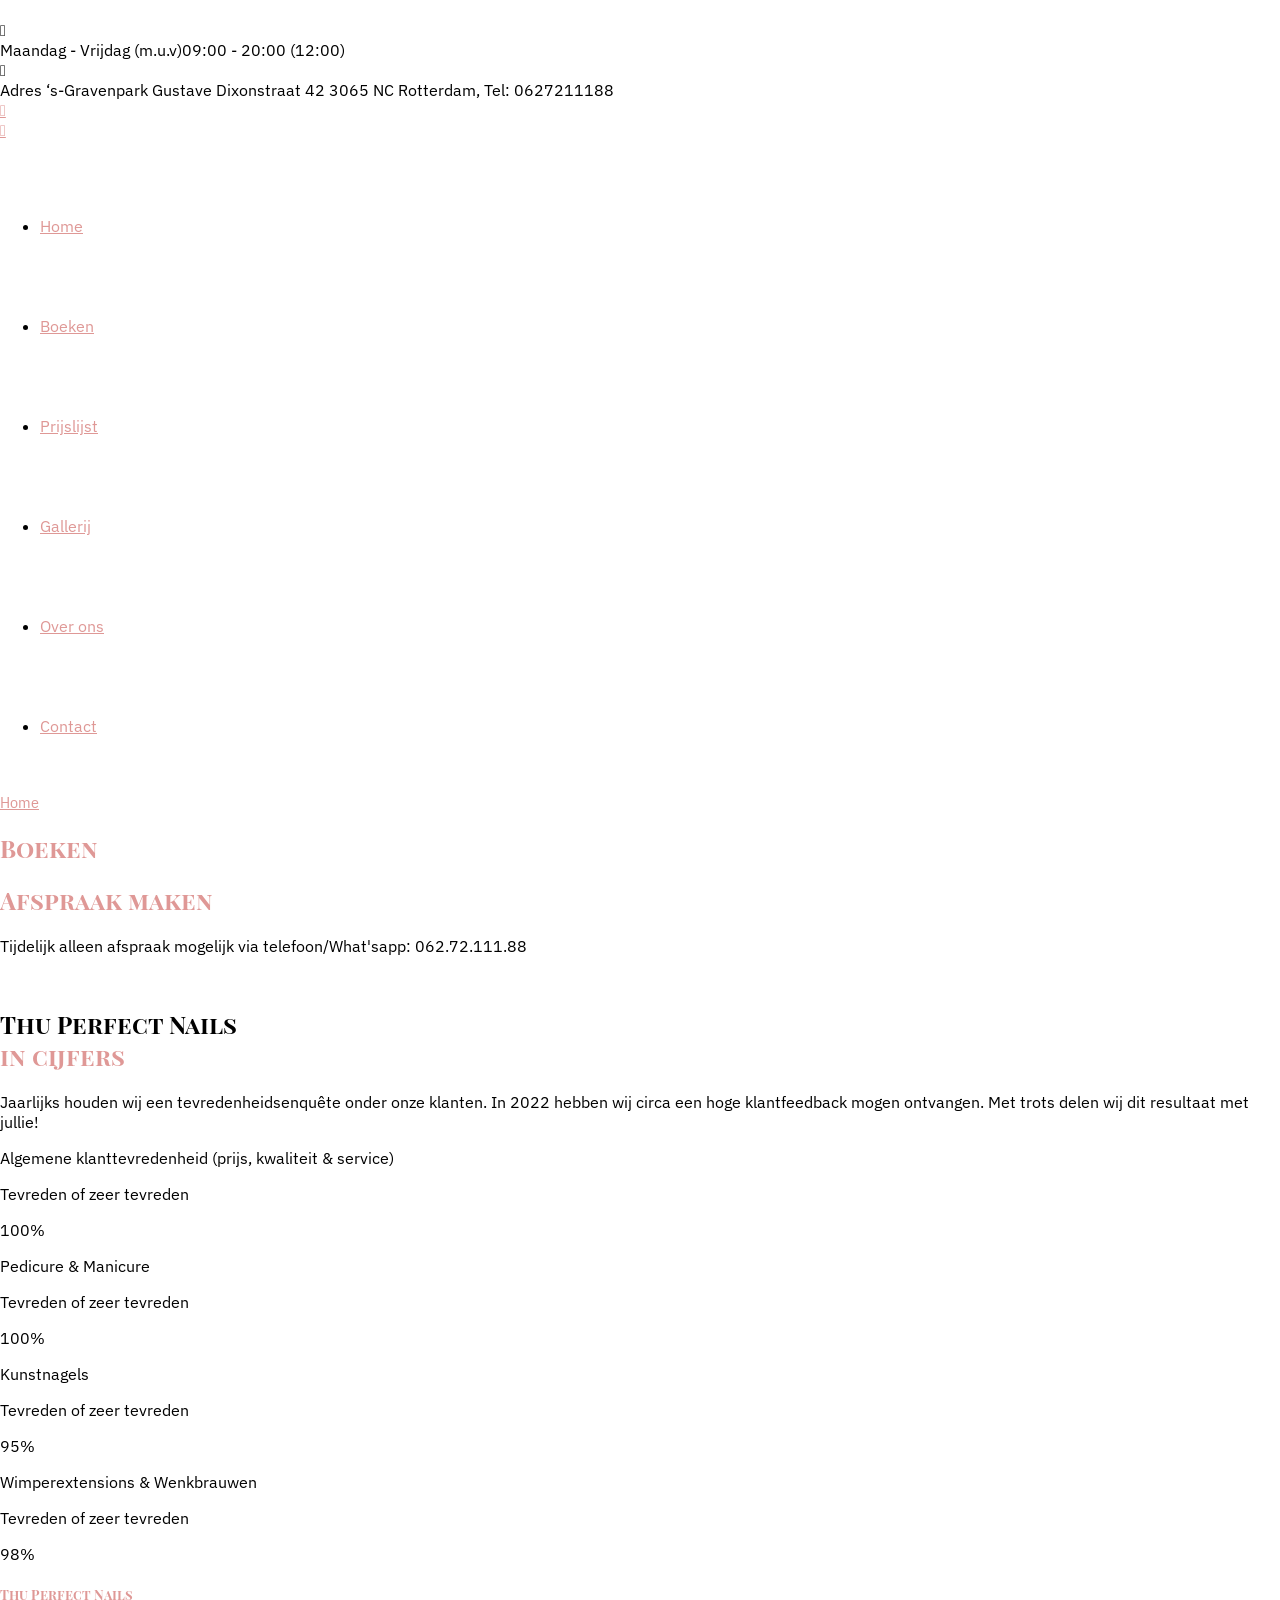
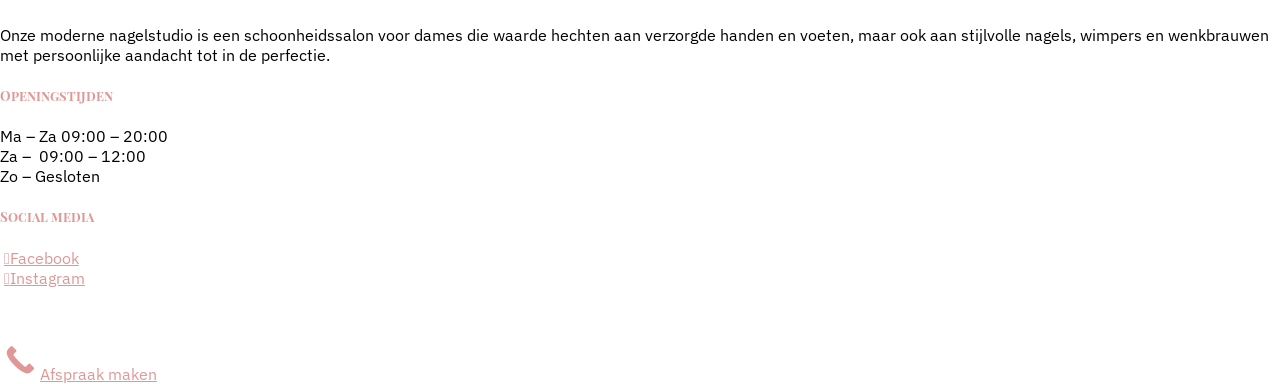
<file: _live/boeken.html>
<!DOCTYPE html>
<html lang="nl-NL" data-bt-theme="Primavera 1.2.9">
<head>

		<meta charset="UTF-8">
		<meta name="viewport" content="width=device-width, initial-scale=1, maximum-scale=1, user-scalable=no">
		<meta name="mobile-web-app-capable" content="yes">
		<meta name="apple-mobile-web-app-capable" content="yes">
	<title>Boeken</title>
<meta name='robots' content='max-image-preview:large' />
<link rel='dns-prefetch' href='//fonts.googleapis.com' />
<link rel="alternate" type="application/rss+xml" title=" &raquo; feed" href="https://thuperfectnails.nl/feed/" />
<link rel="alternate" type="application/rss+xml" title=" &raquo; reacties feed" href="https://thuperfectnails.nl/comments/feed/" />
<link rel="alternate" title="oEmbed (JSON)" type="application/json+oembed" href="https://thuperfectnails.nl/wp-json/oembed/1.0/embed?url=https%3A%2F%2Fthuperfectnails.nl%2Fboeken%2F" />
<link rel="alternate" title="oEmbed (XML)" type="text/xml+oembed" href="https://thuperfectnails.nl/wp-json/oembed/1.0/embed?url=https%3A%2F%2Fthuperfectnails.nl%2Fboeken%2F&#038;format=xml" />
<style>@media screen and (max-width: 650px) {body {padding-bottom:60px;}}</style><style id="wp-img-auto-sizes-contain-inline-css">
img:is([sizes=auto i],[sizes^="auto," i]){contain-intrinsic-size:3000px 1500px}
/*# sourceURL=wp-img-auto-sizes-contain-inline-css */
</style>
<style id="wp-emoji-styles-inline-css">

	img.wp-smiley, img.emoji {
		display: inline !important;
		border: none !important;
		box-shadow: none !important;
		height: 1em !important;
		width: 1em !important;
		margin: 0 0.07em !important;
		vertical-align: -0.1em !important;
		background: none !important;
		padding: 0 !important;
	}
/*# sourceURL=wp-emoji-styles-inline-css */
</style>
<style id="wp-block-library-inline-css">
:root{--wp-block-synced-color:#7a00df;--wp-block-synced-color--rgb:122,0,223;--wp-bound-block-color:var(--wp-block-synced-color);--wp-editor-canvas-background:#ddd;--wp-admin-theme-color:#007cba;--wp-admin-theme-color--rgb:0,124,186;--wp-admin-theme-color-darker-10:#006ba1;--wp-admin-theme-color-darker-10--rgb:0,107,160.5;--wp-admin-theme-color-darker-20:#005a87;--wp-admin-theme-color-darker-20--rgb:0,90,135;--wp-admin-border-width-focus:2px}@media (min-resolution:192dpi){:root{--wp-admin-border-width-focus:1.5px}}.wp-element-button{cursor:pointer}:root .has-very-light-gray-background-color{background-color:#eee}:root .has-very-dark-gray-background-color{background-color:#313131}:root .has-very-light-gray-color{color:#eee}:root .has-very-dark-gray-color{color:#313131}:root .has-vivid-green-cyan-to-vivid-cyan-blue-gradient-background{background:linear-gradient(135deg,#00d084,#0693e3)}:root .has-purple-crush-gradient-background{background:linear-gradient(135deg,#34e2e4,#4721fb 50%,#ab1dfe)}:root .has-hazy-dawn-gradient-background{background:linear-gradient(135deg,#faaca8,#dad0ec)}:root .has-subdued-olive-gradient-background{background:linear-gradient(135deg,#fafae1,#67a671)}:root .has-atomic-cream-gradient-background{background:linear-gradient(135deg,#fdd79a,#004a59)}:root .has-nightshade-gradient-background{background:linear-gradient(135deg,#330968,#31cdcf)}:root .has-midnight-gradient-background{background:linear-gradient(135deg,#020381,#2874fc)}:root{--wp--preset--font-size--normal:16px;--wp--preset--font-size--huge:42px}.has-regular-font-size{font-size:1em}.has-larger-font-size{font-size:2.625em}.has-normal-font-size{font-size:var(--wp--preset--font-size--normal)}.has-huge-font-size{font-size:var(--wp--preset--font-size--huge)}:root .has-text-align-center{text-align:center}:root .has-text-align-left{text-align:left}:root .has-text-align-right{text-align:right}.has-fit-text{white-space:nowrap!important}#end-resizable-editor-section{display:none}.aligncenter{clear:both}.items-justified-left{justify-content:flex-start}.items-justified-center{justify-content:center}.items-justified-right{justify-content:flex-end}.items-justified-space-between{justify-content:space-between}.screen-reader-text{word-wrap:normal!important;border:0;clip-path:inset(50%);height:1px;margin:-1px;overflow:hidden;padding:0;position:absolute;width:1px}.screen-reader-text:focus{background-color:#ddd;clip-path:none;color:#444;display:block;font-size:1em;height:auto;left:5px;line-height:normal;padding:15px 23px 14px;text-decoration:none;top:5px;width:auto;z-index:100000}html :where(.has-border-color){border-style:solid}html :where([style*=border-color]){border-style:solid}html :where([style*=border-top-color]){border-top-style:solid}html :where([style*=border-right-color]){border-right-style:solid}html :where([style*=border-bottom-color]){border-bottom-style:solid}html :where([style*=border-left-color]){border-left-style:solid}html :where([style*=border-width]){border-style:solid}html :where([style*=border-top-width]){border-top-style:solid}html :where([style*=border-right-width]){border-right-style:solid}html :where([style*=border-bottom-width]){border-bottom-style:solid}html :where([style*=border-left-width]){border-left-style:solid}html :where(img[class*=wp-image-]){height:auto;max-width:100%}:where(figure){margin:0 0 1em}html :where(.is-position-sticky){--wp-admin--admin-bar--position-offset:var(--wp-admin--admin-bar--height,0px)}@media screen and (max-width:600px){html :where(.is-position-sticky){--wp-admin--admin-bar--position-offset:0px}}

/*# sourceURL=/wp-includes/css/dist/block-library/common.min.css */
</style>
<style id="classic-theme-styles-inline-css">
/*! This file is auto-generated */
.wp-block-button__link{color:#fff;background-color:#32373c;border-radius:9999px;box-shadow:none;text-decoration:none;padding:calc(.667em + 2px) calc(1.333em + 2px);font-size:1.125em}.wp-block-file__button{background:#32373c;color:#fff;text-decoration:none}
/*# sourceURL=/wp-includes/css/classic-themes.min.css */
</style>

<style id="global-styles-inline-css">
:root{--wp--preset--aspect-ratio--square: 1;--wp--preset--aspect-ratio--4-3: 4/3;--wp--preset--aspect-ratio--3-4: 3/4;--wp--preset--aspect-ratio--3-2: 3/2;--wp--preset--aspect-ratio--2-3: 2/3;--wp--preset--aspect-ratio--16-9: 16/9;--wp--preset--aspect-ratio--9-16: 9/16;--wp--preset--color--black: #000000;--wp--preset--color--cyan-bluish-gray: #abb8c3;--wp--preset--color--white: #ffffff;--wp--preset--color--pale-pink: #f78da7;--wp--preset--color--vivid-red: #cf2e2e;--wp--preset--color--luminous-vivid-orange: #ff6900;--wp--preset--color--luminous-vivid-amber: #fcb900;--wp--preset--color--light-green-cyan: #7bdcb5;--wp--preset--color--vivid-green-cyan: #00d084;--wp--preset--color--pale-cyan-blue: #8ed1fc;--wp--preset--color--vivid-cyan-blue: #0693e3;--wp--preset--color--vivid-purple: #9b51e0;--wp--preset--gradient--vivid-cyan-blue-to-vivid-purple: linear-gradient(135deg,rgb(6,147,227) 0%,rgb(155,81,224) 100%);--wp--preset--gradient--light-green-cyan-to-vivid-green-cyan: linear-gradient(135deg,rgb(122,220,180) 0%,rgb(0,208,130) 100%);--wp--preset--gradient--luminous-vivid-amber-to-luminous-vivid-orange: linear-gradient(135deg,rgb(252,185,0) 0%,rgb(255,105,0) 100%);--wp--preset--gradient--luminous-vivid-orange-to-vivid-red: linear-gradient(135deg,rgb(255,105,0) 0%,rgb(207,46,46) 100%);--wp--preset--gradient--very-light-gray-to-cyan-bluish-gray: linear-gradient(135deg,rgb(238,238,238) 0%,rgb(169,184,195) 100%);--wp--preset--gradient--cool-to-warm-spectrum: linear-gradient(135deg,rgb(74,234,220) 0%,rgb(151,120,209) 20%,rgb(207,42,186) 40%,rgb(238,44,130) 60%,rgb(251,105,98) 80%,rgb(254,248,76) 100%);--wp--preset--gradient--blush-light-purple: linear-gradient(135deg,rgb(255,206,236) 0%,rgb(152,150,240) 100%);--wp--preset--gradient--blush-bordeaux: linear-gradient(135deg,rgb(254,205,165) 0%,rgb(254,45,45) 50%,rgb(107,0,62) 100%);--wp--preset--gradient--luminous-dusk: linear-gradient(135deg,rgb(255,203,112) 0%,rgb(199,81,192) 50%,rgb(65,88,208) 100%);--wp--preset--gradient--pale-ocean: linear-gradient(135deg,rgb(255,245,203) 0%,rgb(182,227,212) 50%,rgb(51,167,181) 100%);--wp--preset--gradient--electric-grass: linear-gradient(135deg,rgb(202,248,128) 0%,rgb(113,206,126) 100%);--wp--preset--gradient--midnight: linear-gradient(135deg,rgb(2,3,129) 0%,rgb(40,116,252) 100%);--wp--preset--font-size--small: 13px;--wp--preset--font-size--medium: 20px;--wp--preset--font-size--large: 36px;--wp--preset--font-size--x-large: 42px;--wp--preset--spacing--20: 0.44rem;--wp--preset--spacing--30: 0.67rem;--wp--preset--spacing--40: 1rem;--wp--preset--spacing--50: 1.5rem;--wp--preset--spacing--60: 2.25rem;--wp--preset--spacing--70: 3.38rem;--wp--preset--spacing--80: 5.06rem;--wp--preset--shadow--natural: 6px 6px 9px rgba(0, 0, 0, 0.2);--wp--preset--shadow--deep: 12px 12px 50px rgba(0, 0, 0, 0.4);--wp--preset--shadow--sharp: 6px 6px 0px rgba(0, 0, 0, 0.2);--wp--preset--shadow--outlined: 6px 6px 0px -3px rgb(255, 255, 255), 6px 6px rgb(0, 0, 0);--wp--preset--shadow--crisp: 6px 6px 0px rgb(0, 0, 0);}:where(body) { margin: 0; }:where(.is-layout-flex){gap: 0.5em;}:where(.is-layout-grid){gap: 0.5em;}body .is-layout-flex{display: flex;}.is-layout-flex{flex-wrap: wrap;align-items: center;}.is-layout-flex > :is(*, div){margin: 0;}body .is-layout-grid{display: grid;}.is-layout-grid > :is(*, div){margin: 0;}body{padding-top: 0px;padding-right: 0px;padding-bottom: 0px;padding-left: 0px;}:root :where(.wp-element-button, .wp-block-button__link){background-color: #32373c;border-width: 0;color: #fff;font-family: inherit;font-size: inherit;font-style: inherit;font-weight: inherit;letter-spacing: inherit;line-height: inherit;padding-top: calc(0.667em + 2px);padding-right: calc(1.333em + 2px);padding-bottom: calc(0.667em + 2px);padding-left: calc(1.333em + 2px);text-decoration: none;text-transform: inherit;}.has-black-color{color: var(--wp--preset--color--black) !important;}.has-cyan-bluish-gray-color{color: var(--wp--preset--color--cyan-bluish-gray) !important;}.has-white-color{color: var(--wp--preset--color--white) !important;}.has-pale-pink-color{color: var(--wp--preset--color--pale-pink) !important;}.has-vivid-red-color{color: var(--wp--preset--color--vivid-red) !important;}.has-luminous-vivid-orange-color{color: var(--wp--preset--color--luminous-vivid-orange) !important;}.has-luminous-vivid-amber-color{color: var(--wp--preset--color--luminous-vivid-amber) !important;}.has-light-green-cyan-color{color: var(--wp--preset--color--light-green-cyan) !important;}.has-vivid-green-cyan-color{color: var(--wp--preset--color--vivid-green-cyan) !important;}.has-pale-cyan-blue-color{color: var(--wp--preset--color--pale-cyan-blue) !important;}.has-vivid-cyan-blue-color{color: var(--wp--preset--color--vivid-cyan-blue) !important;}.has-vivid-purple-color{color: var(--wp--preset--color--vivid-purple) !important;}.has-black-background-color{background-color: var(--wp--preset--color--black) !important;}.has-cyan-bluish-gray-background-color{background-color: var(--wp--preset--color--cyan-bluish-gray) !important;}.has-white-background-color{background-color: var(--wp--preset--color--white) !important;}.has-pale-pink-background-color{background-color: var(--wp--preset--color--pale-pink) !important;}.has-vivid-red-background-color{background-color: var(--wp--preset--color--vivid-red) !important;}.has-luminous-vivid-orange-background-color{background-color: var(--wp--preset--color--luminous-vivid-orange) !important;}.has-luminous-vivid-amber-background-color{background-color: var(--wp--preset--color--luminous-vivid-amber) !important;}.has-light-green-cyan-background-color{background-color: var(--wp--preset--color--light-green-cyan) !important;}.has-vivid-green-cyan-background-color{background-color: var(--wp--preset--color--vivid-green-cyan) !important;}.has-pale-cyan-blue-background-color{background-color: var(--wp--preset--color--pale-cyan-blue) !important;}.has-vivid-cyan-blue-background-color{background-color: var(--wp--preset--color--vivid-cyan-blue) !important;}.has-vivid-purple-background-color{background-color: var(--wp--preset--color--vivid-purple) !important;}.has-black-border-color{border-color: var(--wp--preset--color--black) !important;}.has-cyan-bluish-gray-border-color{border-color: var(--wp--preset--color--cyan-bluish-gray) !important;}.has-white-border-color{border-color: var(--wp--preset--color--white) !important;}.has-pale-pink-border-color{border-color: var(--wp--preset--color--pale-pink) !important;}.has-vivid-red-border-color{border-color: var(--wp--preset--color--vivid-red) !important;}.has-luminous-vivid-orange-border-color{border-color: var(--wp--preset--color--luminous-vivid-orange) !important;}.has-luminous-vivid-amber-border-color{border-color: var(--wp--preset--color--luminous-vivid-amber) !important;}.has-light-green-cyan-border-color{border-color: var(--wp--preset--color--light-green-cyan) !important;}.has-vivid-green-cyan-border-color{border-color: var(--wp--preset--color--vivid-green-cyan) !important;}.has-pale-cyan-blue-border-color{border-color: var(--wp--preset--color--pale-cyan-blue) !important;}.has-vivid-cyan-blue-border-color{border-color: var(--wp--preset--color--vivid-cyan-blue) !important;}.has-vivid-purple-border-color{border-color: var(--wp--preset--color--vivid-purple) !important;}.has-vivid-cyan-blue-to-vivid-purple-gradient-background{background: var(--wp--preset--gradient--vivid-cyan-blue-to-vivid-purple) !important;}.has-light-green-cyan-to-vivid-green-cyan-gradient-background{background: var(--wp--preset--gradient--light-green-cyan-to-vivid-green-cyan) !important;}.has-luminous-vivid-amber-to-luminous-vivid-orange-gradient-background{background: var(--wp--preset--gradient--luminous-vivid-amber-to-luminous-vivid-orange) !important;}.has-luminous-vivid-orange-to-vivid-red-gradient-background{background: var(--wp--preset--gradient--luminous-vivid-orange-to-vivid-red) !important;}.has-very-light-gray-to-cyan-bluish-gray-gradient-background{background: var(--wp--preset--gradient--very-light-gray-to-cyan-bluish-gray) !important;}.has-cool-to-warm-spectrum-gradient-background{background: var(--wp--preset--gradient--cool-to-warm-spectrum) !important;}.has-blush-light-purple-gradient-background{background: var(--wp--preset--gradient--blush-light-purple) !important;}.has-blush-bordeaux-gradient-background{background: var(--wp--preset--gradient--blush-bordeaux) !important;}.has-luminous-dusk-gradient-background{background: var(--wp--preset--gradient--luminous-dusk) !important;}.has-pale-ocean-gradient-background{background: var(--wp--preset--gradient--pale-ocean) !important;}.has-electric-grass-gradient-background{background: var(--wp--preset--gradient--electric-grass) !important;}.has-midnight-gradient-background{background: var(--wp--preset--gradient--midnight) !important;}.has-small-font-size{font-size: var(--wp--preset--font-size--small) !important;}.has-medium-font-size{font-size: var(--wp--preset--font-size--medium) !important;}.has-large-font-size{font-size: var(--wp--preset--font-size--large) !important;}.has-x-large-font-size{font-size: var(--wp--preset--font-size--x-large) !important;}
/*# sourceURL=global-styles-inline-css */
</style>

<link rel='stylesheet' id='bt_bb_content_elements-css' href='https://thuperfectnails.nl/wp-content/plugins/bold-page-builder/css/front_end/content_elements.crush.css?ver=4.5.6' media='all' />
<link rel='stylesheet' id='bt_bb_slick-css' href='https://thuperfectnails.nl/wp-content/plugins/bold-page-builder/slick/slick.css?ver=4.5.6' media='all' />
<link rel='stylesheet' id='contact-form-7-css' href='https://thuperfectnails.nl/wp-content/plugins/contact-form-7/includes/css/styles.css?ver=5.7.7' media='all' />
<link rel='stylesheet' id='primavera-style-css' href='https://thuperfectnails.nl/wp-content/themes/primavera/style.css?ver=7.0' media='screen' />
<style id="primavera-style-inline-css">
select, input{font-family: "IBM Plex Sans",Arial,Helvetica,sans-serif;} input:not([type='checkbox']):not([type='radio']):not([type='submit']):focus, textarea:focus, .fancy-select .trigger.open{-webkit-box-shadow: 0 3px 10px rgba(0,0,0,.3),3px 0 0 0 #df9896 inset; box-shadow: 0 3px 10px rgba(0,0,0,.3),3px 0 0 0 #df9896 inset;} a{ color: #df9896;} .btContent a{color: #df9896;} a:hover{ color: #cd5e5b;} .btContent a:hover{color: #cd5e5b;} .btText a{color: #df9896;} body{font-family: "IBM Plex Sans",Arial,sans-serif;} h1, h2, h3, h4, h5, h6{font-family: "Playfair Display SC",Arial,Helvetica,sans-serif;} blockquote{ font-family: "IBM Plex Sans",Arial,Helvetica,sans-serif;} .btContentHolder table thead th{ background-color: #df9896;} .btPreloader .animation .preloaderLogo{height: 100px;} .btLoader{border-top: 2px solid #df9896 !important;} .btErrorPage .bt_bb_column.bt_bb_align_center .bt_bb_headline h2 .bt_bb_headline_content{color: #df9896;} .btErrorPage .bt_bb_column.bt_bb_align_center .bt_bb_headline.bt_bb_dash_top .bt_bb_headline_content:before{ border-top: 2px solid #df9896;} .btErrorPage .bt_bb_column.bt_bb_align_center .bt_bb_headline_subheadline a{-webkit-box-shadow: 0 0 0 2.5em #df9896 inset; box-shadow: 0 0 0 2.5em #df9896 inset;} .btErrorPage .bt_bb_column.bt_bb_align_center .bt_bb_headline_subheadline a:hover{-webkit-box-shadow: 0 0 0 0 #df9896 inset,0 3px 10px rgba(0,0,0,.3); box-shadow: 0 0 0 0 #df9896 inset,0 3px 10px rgba(0,0,0,.3); color: #df9896;} body.btLightSkin .btPageHeadline header .bt_bb_headline_content{color: #df9896;} .mainHeader{ font-family: "IBM Plex Sans",Arial,Helvetica,sans-serif;} .mainHeader a:hover{color: #df9896;} .menuPort{font-family: "IBM Plex Sans",Arial,Helvetica,sans-serif;} .menuPort nav > ul > li > a{line-height: 100px;} .btMenuHorizontal .menuPort nav > ul > li > a:after{ background-color: #df9896;} .btTextLogo{font-family: "IBM Plex Sans",Arial,Helvetica,sans-serif; line-height: 100px;} .btLogoArea .logo img{height: 100px;} .btTransparentDarkHeader .btHorizontalMenuTrigger:hover .bt_bb_icon:before, .btTransparentLightHeader .btHorizontalMenuTrigger:hover .bt_bb_icon:before, .btAccentLightHeader .btHorizontalMenuTrigger:hover .bt_bb_icon:before, .btAccentDarkHeader .btHorizontalMenuTrigger:hover .bt_bb_icon:before, .btLightDarkHeader .btHorizontalMenuTrigger:hover .bt_bb_icon:before, .btHasAltLogo.btStickyHeaderActive .btHorizontalMenuTrigger:hover .bt_bb_icon:before, .btAccentGradientHeader .btHorizontalMenuTrigger:hover .bt_bb_icon:before, .btTransparentDarkHeader .btHorizontalMenuTrigger:hover .bt_bb_icon:after, .btTransparentLightHeader .btHorizontalMenuTrigger:hover .bt_bb_icon:after, .btAccentLightHeader .btHorizontalMenuTrigger:hover .bt_bb_icon:after, .btAccentDarkHeader .btHorizontalMenuTrigger:hover .bt_bb_icon:after, .btLightDarkHeader .btHorizontalMenuTrigger:hover .bt_bb_icon:after, .btHasAltLogo.btStickyHeaderActive .btHorizontalMenuTrigger:hover .bt_bb_icon:after, .btAccentGradientHeader .btHorizontalMenuTrigger:hover .bt_bb_icon:after{border-top-color: #df9896;} .btTransparentDarkHeader .btHorizontalMenuTrigger:hover .bt_bb_icon .bt_bb_icon_holder:before, .btTransparentLightHeader .btHorizontalMenuTrigger:hover .bt_bb_icon .bt_bb_icon_holder:before, .btAccentLightHeader .btHorizontalMenuTrigger:hover .bt_bb_icon .bt_bb_icon_holder:before, .btAccentDarkHeader .btHorizontalMenuTrigger:hover .bt_bb_icon .bt_bb_icon_holder:before, .btLightDarkHeader .btHorizontalMenuTrigger:hover .bt_bb_icon .bt_bb_icon_holder:before, .btHasAltLogo.btStickyHeaderActive .btHorizontalMenuTrigger:hover .bt_bb_icon .bt_bb_icon_holder:before, .btAccentGradientHeader .btHorizontalMenuTrigger:hover .bt_bb_icon .bt_bb_icon_holder:before{border-top-color: #df9896;} .btMenuHorizontal .menuPort nav > ul > li.current-menu-ancestor li.current-menu-ancestor > a, .btMenuHorizontal .menuPort nav > ul > li.current-menu-ancestor li.current-menu-item > a, .btMenuHorizontal .menuPort nav > ul > li.current-menu-item li.current-menu-ancestor > a, .btMenuHorizontal .menuPort nav > ul > li.current-menu-item li.current-menu-item > a{color: #df9896;} body.btMenuHorizontal .subToggler{ line-height: 100px;} .btMenuHorizontal .menuPort > nav > ul > li > ul li a:before{ background: #df9896;} .btMenuHorizontal .topBarInMenu{ height: 100px;} .btStickyHeaderActive.btMenuHorizontal .topBarInMenu .topBarInMenuCell{line-height: -webkit-calc(100px *0.6); line-height: -moz-calc(100px *0.6); line-height: calc(100px *0.6);} .btAccentLightHeader .btBelowLogoArea, .btAccentLightHeader .topBar{background-color: #df9896;} .btAccentDarkHeader .btBelowLogoArea, .btAccentDarkHeader .topBar{background-color: #df9896;} .btAccentTrasparentHeader .btBelowLogoArea, .btAccentTrasparentHeader .topBar{background-color: #df9896;} .btAccentTrasparentHeader .btBelowLogoArea a:hover, .btAccentTrasparentHeader .topBar a:hover{color: #df9896 !important;} .btAccentTrasparentHeader .btMenuHorizontal .menuPort ul ul li a:hover{color: #df9896;} .btLightAccentHeader .btLogoArea, .btLightAccentHeader .btVerticalHeaderTop{background-color: #df9896;} .btLightAccentHeader.btMenuHorizontal.btBelowMenu .mainHeader .btLogoArea{background-color: #df9896;} .btAccentGradientHeader .btBelowLogoArea, .btAccentGradientHeader .topBar{background-color: #df9896;} .btAccentGradientHeader.btMenuVertical .btVerticalMenuTrigger .bt_bb_icon{color: #df9896;} .btStickyHeaderActive.btMenuHorizontal .mainHeader .btLogoArea .logo img{height: -webkit-calc(100px * .6); height: -moz-calc(100px * .6); height: calc(100px * .6);} .btStickyHeaderActive.btMenuHorizontal .mainHeader .btLogoArea .btTextLogo{ line-height: -webkit-calc(100px * .6); line-height: -moz-calc(100px * .6); line-height: calc(100px * .6);} .btStickyHeaderActive.btMenuHorizontal .mainHeader .btLogoArea .menuPort nav > ul > li > a, .btStickyHeaderActive.btMenuHorizontal .mainHeader .btLogoArea .menuPort nav > ul > li > .subToggler{line-height: -webkit-calc(100px * .6); line-height: -moz-calc(100px * .6); line-height: calc(100px * .6);} .btStickyHeaderActive.btMenuHorizontal .mainHeader .btLogoArea .topBarInMenu{height: -webkit-calc(100px * .6); height: -moz-calc(100px * .6); height: calc(100px * .6);} .btTransparentDarkHeader .btVerticalMenuTrigger:hover .bt_bb_icon:before, .btTransparentLightHeader .btVerticalMenuTrigger:hover .bt_bb_icon:before, .btAccentLightHeader .btVerticalMenuTrigger:hover .bt_bb_icon:before, .btAccentDarkHeader .btVerticalMenuTrigger:hover .bt_bb_icon:before, .btLightDarkHeader .btVerticalMenuTrigger:hover .bt_bb_icon:before, .btHasAltLogo.btStickyHeaderActive .btVerticalMenuTrigger:hover .bt_bb_icon:before, .btTransparentDarkHeader .btVerticalMenuTrigger:hover .bt_bb_icon:after, .btTransparentLightHeader .btVerticalMenuTrigger:hover .bt_bb_icon:after, .btAccentLightHeader .btVerticalMenuTrigger:hover .bt_bb_icon:after, .btAccentDarkHeader .btVerticalMenuTrigger:hover .bt_bb_icon:after, .btLightDarkHeader .btVerticalMenuTrigger:hover .bt_bb_icon:after, .btHasAltLogo.btStickyHeaderActive .btVerticalMenuTrigger:hover .bt_bb_icon:after{border-top-color: #df9896;} .btTransparentDarkHeader .btVerticalMenuTrigger:hover .bt_bb_icon .bt_bb_icon_holder:before, .btTransparentLightHeader .btVerticalMenuTrigger:hover .bt_bb_icon .bt_bb_icon_holder:before, .btAccentLightHeader .btVerticalMenuTrigger:hover .bt_bb_icon .bt_bb_icon_holder:before, .btAccentDarkHeader .btVerticalMenuTrigger:hover .bt_bb_icon .bt_bb_icon_holder:before, .btLightDarkHeader .btVerticalMenuTrigger:hover .bt_bb_icon .bt_bb_icon_holder:before, .btHasAltLogo.btStickyHeaderActive .btVerticalMenuTrigger:hover .bt_bb_icon .bt_bb_icon_holder:before{border-top-color: #df9896;} .btMenuVertical .mainHeader .btCloseVertical:before:hover{color: #df9896;} .btMenuHorizontal .topBarInLogoArea{ height: 100px;} .btMenuHorizontal .topBarInLogoArea .topBarInLogoAreaCell{border: 0 solid #df9896;} .btMenuVertical .mainHeader .btCloseVertical:before:hover{color: #df9896;} .btMenuVertical .mainHeader nav > ul > li.current-menu-ancestor > a, .btMenuVertical .mainHeader nav > ul > li.current-menu-item > a{background: #df9896;} .btSiteFooter .btFooterSubscribe input[type='submit']{ background: #df9896 !important;} .btSiteFooter .btFooterSubscribe input[type='submit']:hover{background: #df9896 !important;} .btSiteFooter .btFooterSubscribe .ajax-loader{ background: #df9896; border: 2px solid #df9896;} .btSiteFooter .btFooterSubscribe span.wpcf7-not-valid-tip{color: #df9896;} .btDarkSkin .btSiteFooterCopyMenu{background: #df9896;} .btDarkSkin .btSiteFooter .port:before, .btLightSkin .btDarkSkin .btSiteFooter .port:before, .btDarkSkin.btLightSkin .btDarkSkin .btSiteFooter .port:before{background-color: #df9896;} .btHideHeadline .btPostSingleItemStandard .btArticleHeadline .bt_bb_headline .bt_bb_headline_content{color: #df9896;} .btPostSingleItemStandard .btArticleShareEtc > div.btReadMoreColumn .bt_bb_button a{ color: #df9896;} .btPostSingleItemStandard .btArticleShareEtc > div.btReadMoreColumn .bt_bb_button a:hover{ color: #df9896;} .btPostSingleItemStandard .btArticleShareEtc .btTags ul a:hover{background: #df9896;} .btAboutAutorContent{border: 2px solid #df9896;} .btMediaBox.btQuote:before, .btMediaBox.btLink:before{ background-color: #df9896;} .btMediaBox.btQuote cite, .btMediaBox.btLink cite{ font-family: "Playfair Display SC",Arial,Helvetica,sans-serif;} .articleSideGutter .date:before{ color: #df9896;} .btPostSingleItemColumns .btTags ul a:hover{background: #df9896;} .sticky.btArticleListItem .btArticleHeadline h1 .bt_bb_headline_content span a:after, .sticky.btArticleListItem .btArticleHeadline h2 .bt_bb_headline_content span a:after, .sticky.btArticleListItem .btArticleHeadline h3 .bt_bb_headline_content span a:after, .sticky.btArticleListItem .btArticleHeadline h4 .bt_bb_headline_content span a:after, .sticky.btArticleListItem .btArticleHeadline h5 .bt_bb_headline_content span a:after, .sticky.btArticleListItem .btArticleHeadline h6 .bt_bb_headline_content span a:after, .sticky.btArticleListItem .btArticleHeadline h7 .bt_bb_headline_content span a:after, .sticky.btArticleListItem .btArticleHeadline h8 .bt_bb_headline_content span a:after{ color: #df9896;} .post-password-form p:nth-child(2) input[type="submit"]{ -webkit-box-shadow: 0 0 0 2.5em #df9896 inset,0 0 0 rgba(0,0,0,.3); box-shadow: 0 0 0 2.5em #df9896 inset,0 0 0 rgba(0,0,0,.3);} .post-password-form p:nth-child(2) input[type="submit"]:hover{-webkit-box-shadow: 0 0 0 0 #df9896 inset,0 3px 10px rgba(0,0,0,.3); box-shadow: 0 0 0 0 #df9896 inset,0 3px 10px rgba(0,0,0,.3); color: #df9896;} .btPagination{font-family: "Playfair Display SC",Arial,Helvetica,sans-serif;} .btPagination .paging a:hover{color: #df9896;} .btPagination .paging a:after{ background: #df9896;} .btPagination .paging a:hover:after{ color: #df9896;} .btPrevNextNav .btPrevNext .btPrevNextImage:before{ background: #df9896;} .btPrevNextNav .btPrevNext .btPrevNextItem .btPrevNextTitle{font-family: "Playfair Display SC",Arial,Helvetica,sans-serif; color: #df9896;} .btPrevNextNav .btPrevNext .btPrevNextItem .btPrevNextDir{ font-family: "IBM Plex Sans Condensed",Arial,Helvetica,sans-serif;} .btPrevNextNav .btPrevNext:hover .btPrevNextTitle{color: #df9896;} .btLinkPages ul a{ color: #df9896;} .btLinkPages ul a:after{ background: #df9896;} .btContent .btArticleAuthor a:hover, .btContent .btArticleComments:hover{color: #df9896;} .btArticleDate:before, .btArticleAuthor:before, .btArticleComments:before, .btArticleCategories:before{ color: #df9896;} .btArticleComments:before{ color: #df9896;} .btCommentsBox .vcard .posted:before, .bt-comments-box .vcard .posted:before{ color: #df9896;} .btCommentsBox .commentTxt p.edit-link a:before, .bt-comments-box .commentTxt p.edit-link a:before, .btCommentsBox .commentTxt p.reply a:before, .bt-comments-box .commentTxt p.reply a:before{ color: #df9896;} .single-product .comment-respond{border: 2px solid #df9896;} .comment-awaiting-moderation{color: #df9896;} a#cancel-comment-reply-link{ color: #df9896; -webkit-box-shadow: 0 0 0 2px #df9896 inset,0 0 0 rgba(0,0,0,.3); box-shadow: 0 0 0 2px #df9896 inset,0 0 0 rgba(0,0,0,.3); font-family: "IBM Plex Sans",Arial,Helvetica,sans-serif;} a#cancel-comment-reply-link:hover{ -webkit-box-shadow: 0 0 0 2em #df9896 inset,0 3px 10px rgba(0,0,0,.3); box-shadow: 0 0 0 2em #df9896 inset,0 3px 10px rgba(0,0,0,.3);} .btCommentSubmit{-webkit-box-shadow: 0 0 0 2.5em #df9896 inset,0 0 0 rgba(0,0,0,.3); box-shadow: 0 0 0 2.5em #df9896 inset,0 0 0 rgba(0,0,0,.3); font-family: "IBM Plex Sans",Arial,Helvetica,sans-serif;} .btCommentSubmit:hover{-webkit-box-shadow: 0 0 0 0 #df9896 inset,0 3px 10px rgba(0,0,0,.3); box-shadow: 0 0 0 0 #df9896 inset,0 3px 10px rgba(0,0,0,.3); color: #df9896;} @media(max-width: 520px){.btCommentsBox ul.comments ul.children li.comment article:after, .bt-comments-box ul.comments ul.children li.comment article:after{ background: #df9896;} }body:not(.btNoDashInSidebar) .btBox > h4:after, body:not(.btNoDashInSidebar) .btCustomMenu > h4:after, body:not(.btNoDashInSidebar) .btTopBox > h4:after{ border-bottom: 2px solid #df9896;} .btBox ul li a:before, .btCustomMenu ul li a:before, .btTopBox ul li a:before{ background: #df9896;} .btBox ul li.current-menu-item > a, .btCustomMenu ul li.current-menu-item > a, .btTopBox ul li.current-menu-item > a{color: #df9896;} .widget_calendar table caption{background: #df9896; background: #df9896; font-family: "Playfair Display SC",Arial,Helvetica,sans-serif;} .widget_rss li a.rsswidget{font-family: "Playfair Display SC",Arial,Helvetica,sans-serif;} .fancy-select ul.options li:before{ background: #df9896;} .widget_shopping_cart .total{ font-family: "Playfair Display SC",Arial,Helvetica,sans-serif;} .widget_shopping_cart .widget_shopping_cart_content .mini_cart_item .ppRemove a.remove{ background-color: #df9896;} .widget_shopping_cart .widget_shopping_cart_content .mini_cart_item .ppRemove a.remove:hover{background-color: #df9896;} .menuPort .widget_shopping_cart .widget_shopping_cart_content .btCartWidgetIcon span.cart-contents, .topTools .widget_shopping_cart .widget_shopping_cart_content .btCartWidgetIcon span.cart-contents, .topBarInLogoArea .widget_shopping_cart .widget_shopping_cart_content .btCartWidgetIcon span.cart-contents{ background-color: #df9896; font: normal 10px/16px IBM Plex Sans;} .btMenuVertical .menuPort .widget_shopping_cart .widget_shopping_cart_content .btCartWidgetInnerContent .verticalMenuCartToggler:hover:after, .btMenuVertical .topTools .widget_shopping_cart .widget_shopping_cart_content .btCartWidgetInnerContent .verticalMenuCartToggler:hover:after, .btMenuVertical .topBarInLogoArea .widget_shopping_cart .widget_shopping_cart_content .btCartWidgetInnerContent .verticalMenuCartToggler:hover:after{color: #df9896;} .widget_recent_reviews{font-family: "Playfair Display SC",Arial,Helvetica,sans-serif;} .widget_price_filter .price_slider_wrapper .ui-slider .ui-slider-handle{ background: #df9896;} .widget_price_filter .price_slider_wrapper .ui-slider .ui-slider-range{ background: #df9896;} .widget_price_filter .price_slider_amount .price_label{ font-family: Playfair Display SC,Arial,Helvetica,sans-serif;} .btBox .tagcloud a, .btTags ul a{ background: #df9896;} .topTools .btIconWidget:hover, .topBarInMenu .btIconWidget:hover{color: #df9896;} .btSidebar .btIconWidget .btIconWidgetContent .btIconWidgetText, footer .btIconWidget .btIconWidgetContent .btIconWidgetText, .topBarInLogoArea .btIconWidget .btIconWidgetContent .btIconWidgetText{ font-family: "Playfair Display SC",Arial,Helvetica,sans-serif;} .btSidebar .btIconWidget:hover .btIconWidgetText, footer .btIconWidget:hover .btIconWidgetText, .topBarInLogoArea .btIconWidget:hover .btIconWidgetText{color: #df9896;} .btAccentIconWidget.btIconWidget .btIconWidgetIcon{color: #df9896;} .btSiteFooterWidgets .btSearch button, .btSiteFooterWidgets .btSearch input[type=submit], .btSidebar .btSearch button, .btSidebar .btSearch input[type=submit], .btSidebar .widget_product_search button, .btSidebar .widget_product_search input[type=submit]{ background: #df9896;} .btLightSkin .btSiteFooterWidgets .btSearch button:hover, .btDarkSkin .btLightSkin .btSiteFooterWidgets .btSearch button:hover, .btLightSkin .btDarkSkin .btLightSkin .btSiteFooterWidgets .btSearch button:hover, .btLightSkin .btSidebar .btSearch button:hover, .btDarkSkin .btLightSkin .btSidebar .btSearch button:hover, .btLightSkin .btDarkSkin .btLightSkin .btSidebar .btSearch button:hover, .btLightSkin .btSidebar .widget_product_search button:hover, .btDarkSkin .btLightSkin .btSidebar .widget_product_search button:hover, .btLightSkin .btDarkSkin .btLightSkin .btSidebar .widget_product_search button:hover{ color: #df9896;} .btDarkSkin .btSiteFooterWidgets .btSearch button:hover, .btLightSkin .btDarkSkin .btSiteFooterWidgets .btSearch button:hover, .btDarkSkin.btLightSkin .btDarkSkin .btSiteFooterWidgets .btSearch button:hover, .btDarkSkin .btSidebar .btSearch button:hover, .btLightSkin .btDarkSkin .btSidebar .btSearch button:hover, .btDarkSkin.btLightSkin .btDarkSkin .btSidebar .btSearch button:hover, .btDarkSkin .btSidebar .widget_product_search button:hover, .btLightSkin .btDarkSkin .btSidebar .widget_product_search button:hover, .btDarkSkin.btLightSkin .btDarkSkin .btSidebar .widget_product_search button:hover{ color: #df9896;} .btSearchInner.btFromTopBox .btSearchInnerClose .bt_bb_icon a.bt_bb_icon_holder{color: #df9896;} .btSearchInner.btFromTopBox .btSearchInnerClose .bt_bb_icon:hover a.bt_bb_icon_holder{color: #cd5e5b;} .btLightSkin .btSearchInner.btFromTopBox input[type="text"]:focus, .btDarkSkin .btLightSkin .btSearchInner.btFromTopBox input[type="text"]:focus, .btLightSkin .btDarkSkin .btLightSkin .btSearchInner.btFromTopBox input[type="text"]:focus{-webkit-box-shadow: 0 0 0 2px #222 inset,0 5px 20px rgba(0,0,0,.3),8px 0 0 0 #df9896 inset; box-shadow: 0 0 0 2px #222 inset,0 5px 20px rgba(0,0,0,.3),8px 0 0 0 #df9896 inset;} .btDarkSkin .btSearchInner.btFromTopBox input[type="text"]:focus, .btLightSkin .btDarkSkin .btSearchInner.btFromTopBox input[type="text"]:focus, .btDarkSkin.btLightSkin .btDarkSkin .btSearchInner.btFromTopBox input[type="text"]:focus{-webkit-box-shadow: 0 0 0 2px #fff inset,0 5px 20px rgba(0,0,0,.3),8px 0 0 0 #df9896 inset; box-shadow: 0 0 0 2px #fff inset,0 5px 20px rgba(0,0,0,.3),8px 0 0 0 #df9896 inset;} .btSearchInner.btFromTopBox button:hover:before{color: #df9896;} @media (max-width: 768px){.btLightSkin .btSearchInner.btFromTopBox input[type="text"]:focus, .btDarkSkin .btLightSkin .btSearchInner.btFromTopBox input[type="text"]:focus, .btLightSkin .btDarkSkin .btLightSkin .btSearchInner.btFromTopBox input[type="text"]:focus{-webkit-box-shadow: 0 3px 10px rgba(0,0,0,.3),3px 0 0 0 #df9896 inset; box-shadow: 0 3px 10px rgba(0,0,0,.3),3px 0 0 0 #df9896 inset;} .btDarkSkin .btSearchInner.btFromTopBox input[type="text"]:focus, .btLightSkin .btDarkSkin .btSearchInner.btFromTopBox input[type="text"]:focus, .btDarkSkin.btLightSkin .btDarkSkin .btSearchInner.btFromTopBox input[type="text"]:focus{-webkit-box-shadow: 0 3px 10px rgba(0,0,0,.3),3px 0 0 0 #df9896 inset; box-shadow: 0 3px 10px rgba(0,0,0,.3),3px 0 0 0 #df9896 inset;} .btSearchInner.btFromTopBox button:hover:before{color: #df9896 !important;} }.bt_bb_dash_top.bt_bb_headline .bt_bb_headline_content:before, .bt_bb_dash_top_bottom.bt_bb_headline .bt_bb_headline_content:before{ border-color: #df9896;} .bt_bb_dash_bottom.bt_bb_headline .bt_bb_headline_content:after, .bt_bb_dash_top_bottom.bt_bb_headline .bt_bb_headline_content:after{ border-color: #df9896;} .bt_bb_headline .bt_bb_headline_superheadline{ font-family: "IBM Plex Sans Condensed",Arial,Helvetica,sans-serif;} .bt_bb_headline.bt_bb_subheadline .bt_bb_headline_subheadline{font-family: "IBM Plex Sans",Arial,Helvetica,sans-serif;} .bt_bb_headline strong{ color: #df9896;} .bt_bb_headline u{ color: #df9896;} section.btPageHeadline .bt_bb_column:not(.bt_bb_align_center):not(.bt_bb_align_right) .bt_bb_headline.bt_bb_dash_top .bt_bb_headline_content:before, body.btHideHeadline .btContentWrap .bt_bb_wrapper > section.bt_bb_section:first-of-type .bt_bb_column:not(.bt_bb_align_center):not(.bt_bb_align_right) .bt_bb_headline.bt_bb_dash_top .bt_bb_headline_content:before, body.btHideHeadline .btContentWrap .bt_bb_wrapper > .bt_bb_fe_wrap:first-of-type > section .bt_bb_column:not(.bt_bb_align_center):not(.bt_bb_align_right) .bt_bb_headline.bt_bb_dash_top .bt_bb_headline_content:before{ border-color: #df9896;} .bt_bb_progress_bar_advanced .progressbar-text{ font-family: "Playfair Display SC",Arial,Helvetica,sans-serif;} .bt_bb_latest_posts .bt_bb_latest_posts_item .bt_bb_latest_posts_item_date{font-family: "IBM Plex Sans",Arial,Helvetica,sans-serif;} .bt_bb_latest_posts .bt_bb_latest_posts_item .bt_bb_latest_posts_item_meta > span.bt_bb_latest_posts_item_date:before{ color: #df9896;} .bt_bb_latest_posts .bt_bb_latest_posts_item .bt_bb_latest_posts_item_meta > span.bt_bb_latest_posts_item_author:before{color: #df9896;} .bt_bb_latest_posts .bt_bb_latest_posts_item .bt_bb_latest_posts_item_meta > span.bt_bb_latest_posts_item_comments:before{ color: #df9896;} .bt_bb_latest_posts .bt_bb_latest_posts_item .bt_bb_latest_posts_item_image a:after{ background: #df9896;} .bt_bb_latest_posts .bt_bb_latest_posts_item .bt_bb_latest_posts_title_excerpt_holder:after, .bt_bb_latest_posts .bt_bb_latest_posts_item .bt_bb_latest_posts_title_excerpt_holder:before{ background: #df9896;} .bt_bb_latest_posts .bt_bb_latest_posts_item .bt_bb_latest_posts_item_category:before{ color: #df9896;} .bt_bb_post_grid_filter .bt_bb_post_grid_filter_item{ font-family: "IBM Plex Sans",Arial,Helvetica,sans-serif;} .bt_bb_post_grid_filter .bt_bb_post_grid_filter_item:after{ background: #df9896;} .btReverseGradient .bt_bb_post_grid_filter .bt_bb_post_grid_filter_item:after{background: -webkit-linear-gradient(left,#df9896 0%,#df9896 100%); background: -moz-linear-gradient(left,#df9896 0%,#df9896 100%); background: linear-gradient(to right,#df9896 0%,#df9896 100%);} .bt_bb_masonry_post_grid .bt_bb_grid_item_post_thumbnail a:after, .bt_bb_masonry_portfolio_grid .bt_bb_grid_item_post_thumbnail a:after{ background: #df9896;} .bt_bb_masonry_post_grid .bt_bb_grid_item_post_content:before, .bt_bb_masonry_post_grid .bt_bb_grid_item_post_content:after, .bt_bb_masonry_portfolio_grid .bt_bb_grid_item_post_content:before, .bt_bb_masonry_portfolio_grid .bt_bb_grid_item_post_content:after{ background: #df9896;} .bt_bb_masonry_post_grid .bt_bb_grid_item_post_content .bt_bb_grid_item_category:before, .bt_bb_masonry_portfolio_grid .bt_bb_grid_item_post_content .bt_bb_grid_item_category:before{ color: #df9896;} .bt_bb_masonry_post_grid .bt_bb_grid_item_post_content .bt_bb_grid_item_meta, .bt_bb_masonry_portfolio_grid .bt_bb_grid_item_post_content .bt_bb_grid_item_meta{font-family: "IBM Plex Sans Condensed",Arial,Helvetica,sans-serif;} .bt_bb_masonry_post_grid .bt_bb_grid_item_post_content .bt_bb_grid_item_meta > span:before, .bt_bb_masonry_portfolio_grid .bt_bb_grid_item_post_content .bt_bb_grid_item_meta > span:before{color: #df9896;} .bt_bb_masonry_post_grid .bt_bb_grid_item_post_content .bt_bb_grid_item_post_share .bt_bb_icon .bt_bb_icon_holder:before, .bt_bb_masonry_portfolio_grid .bt_bb_grid_item_post_content .bt_bb_grid_item_post_share .bt_bb_icon .bt_bb_icon_holder:before{ color: #df9896;} .bt_bb_post_grid_loader{border-top-color: #df9896;} .bt_bb_icon.bt_bb_style_borderless a:hover{color: #df9896 !important;} .bt_bb_service .bt_bb_service_content .bt_bb_service_content_title{font-family: "Playfair Display SC",Arial,Helvetica,sans-serif;} .bt_bb_service .bt_bb_service_content .bt_bb_service_content_title strong{color: #df9896;} .bt_bb_custom_menu div ul li a:before{ background: #df9896;} .bt_bb_custom_menu div ul li.current-menu-item > a{color: #df9896;} .bt_bb_style_simple ul.bt_bb_tabs_header li.on{border-color: #df9896;} .bt_bb_accordion .bt_bb_accordion_item.on .bt_bb_accordion_item_title:after{ background: #df9896;} .bt_bb_price_list .bt_bb_price_list_title{font-family: "Playfair Display SC",Arial,Helvetica,sans-serif;} .bt_bb_price_list .bt_bb_price_list_price{font-family: "Playfair Display SC",Arial,Helvetica,sans-serif;} div.wpcf7 .btFooterBookNow span.wpcf7-not-valid-tip{color: #df9896;} .wpcf7-form .wpcf7-submit{ -webkit-box-shadow: 0 0 0 3em #df9896 inset,0 0 0 rgba(0,0,0,.3); box-shadow: 0 0 0 3em #df9896 inset,0 0 0 rgba(0,0,0,.3);} .wpcf7-form .wpcf7-submit:hover{-webkit-box-shadow: 0 0 0 0 #df9896 inset,0 3px 10px rgba(0,0,0,.3); box-shadow: 0 0 0 0 #df9896 inset,0 3px 10px rgba(0,0,0,.3); color: #df9896;} div.wpcf7-validation-errors, div.wpcf7-acceptance-missing{border: 2px solid #df9896;} span.wpcf7-not-valid-tip{color: #df9896;} .bt_bb_masonry_image_grid .bt_bb_grid_item_inner > .bt_bb_grid_item_inner_image:after{ background: #df9896;} .slick-slider .slick-dots li.slick-active button, .slick-slider .slick-dots li.slick-active:hover button{ border-color: #df9896;} .slick-slider button.slick-arrow:hover:before{color: #df9896;} .bt_bb_arrows_size_small .slick-slider button.slick-arrow:before{color: #df9896;} .vertical-line.bt_bb_column:after{ background-color: #df9896;} .bt_bb_form_alternate_button .wpcf7-submit{-webkit-box-shadow: 0 0 0 3em #df9896 inset,0 0 0 rgba(0,0,0,.3); box-shadow: 0 0 0 3em #df9896 inset,0 0 0 rgba(0,0,0,.3);} .bt_bb_form_alternate_button .wpcf7-submit:hover{-webkit-box-shadow: 0 0 0 0 #df9896 inset,0 3px 10px rgba(0,0,0,.3); box-shadow: 0 0 0 0 #df9896 inset,0 3px 10px rgba(0,0,0,.3);} .btWorkingHours.bt_wh_btn_red a:link{ background-color: #df9896;} .btWorkingHours.bt_wh_btn_red a:link:hover{background-color: #df9896;} .bt_bb_counter_holder .bt_bb_headline h6{font-family: "IBM Plex Sans",Arial,Helvetica,sans-serif !important;} .bt_bb_counter_holder{font-family: "Playfair Display SC",Arial,Helvetica,sans-serif;} .bt_bb_counter_holder .bt_bb_headline .bt_bb_headline_content{font-family: "IBM Plex Sans",Arial,Helvetica,sans-serif !important;} .btCounterHolder{font-family: "Playfair Display SC",Arial,Helvetica,sans-serif;} .btCounterHolder .btCountdownHolder span[class$="_text"]{font-family: "IBM Plex Sans",Arial,Helvetica,sans-serif;} .btCountDownAccentNumbers.btCounterHolder .btCountdownHolder span[class^="n"], .btCountDownAccentNumbers.btCounterHolder .btCountdownHolder .days > span:first-child, .btCountDownAccentNumbers.btCounterHolder .btCountdownHolder .days > span:nth-child(2), .btCountDownAccentNumbers.btCounterHolder .btCountdownHolder .days > span:nth-child(3){color: #df9896;} button.mfp-close:hover{ color: #df9896;} button.mfp-arrow.mfp-arrow-left:hover:before{color: #df9896;} button.mfp-arrow.mfp-arrow-right:hover:before{color: #df9896;} .bt_bb_required:after{ color: #df9896 !important;} .required{color: #df9896 !important;} .btWorkingHours .bt_bb_working_hours_inner_row .bt_bb_working_hours_inner_wrapper .bt_bb_working_hours_inner_link a{background-color: #df9896;} .btWorkingHours .bt_bb_working_hours_inner_row .bt_bb_working_hours_inner_wrapper .bt_bb_working_hours_inner_link a:hover{background: #df9896;} .bt_bb_cost_calculator .bt_bb_cost_calculator_item input:not([type="checkbox"]):focus, .bt_bb_cost_calculator .bt_bb_cost_calculator_item input:not([type="radio"]):focus, .bt_bb_cost_calculator .bt_bb_cost_calculator_item input:not([type="submit"]):focus, .bt_bb_cost_calculator .bt_bb_cost_calculator_item .bt_bb_widget_select_selected:focus{-webkit-box-shadow: 0 3px 10px rgba(0,0,0,.3),3px 0 0 0 #df9896 inset; box-shadow: 0 3px 10px rgba(0,0,0,.3),3px 0 0 0 #df9896 inset;} .bt_bb_cost_calculator .bt_bb_cost_calculator_total{background: #df9896;} .bt_bb_cost_calculator .bt_bb_cost_calculator_total .bt_bb_cost_calculator_total_amount{font-family: Playfair Display SC,Arial,Helvetica,sans-serif;} .bt_bb_widget_select_items > div[data-value]:before{ background: #df9896;} .on.bt_bb_widget_switch > div{background: #df9896;} .mptt-shortcode-wrapper .mptt-shortcode-table tr.mptt-shortcode-row th{ font-family: "Playfair Display SC",Arial,Helvetica,sans-serif;} .mptt-shortcode-wrapper .mptt-shortcode-table tbody .mptt-event-container{background-color: #df9896;} .mptt-shortcode-wrapper .mptt-shortcode-table tbody .mptt-event-container:hover{background-color: #df9896;} .mptt-shortcode-wrapper .mptt-shortcode-table tbody .mptt-event-container:hover .event-subtitle:before{background: #df9896;} .mptt-shortcode-wrapper .mptt-shortcode-table tbody .mptt-event-container .event-title{ font-family: "Playfair Display SC",Arial,Helvetica,sans-serif;} .mptt-shortcode-wrapper .mptt-shortcode-table tbody .mptt-event-container .event-subtitle{ font-family: "IBM Plex Sans Condensed",Arial,Helvetica,sans-serif;} .mptt-shortcode-wrapper .mptt-shortcode-table tbody .mptt-event-container .event-subtitle:before{ background: #df9896;} .mptt-shortcode-wrapper .mptt-shortcode-table tbody .mptt-event-container .timeslot{ font-family: "IBM Plex Sans Condensed",Arial,Helvetica,sans-serif;} .btArticleContent .timeslot .timeslot-link{font-family: "IBM Plex Sans Condensed",Arial,Helvetica,sans-serif;} .btArticleContent .mptt-theme-mode-event.event .event-link{font-family: "IBM Plex Sans Condensed",Arial,Helvetica,sans-serif;} .btArticleContent .mptt-theme-mode-event.event:before{ color: #df9896;} @media(max-width: 768px){.mptt-shortcode-wrapper .mptt-shortcode-list .mptt-column .mptt-events-list .mptt-list-event{ border-left: 2px solid #df9896;} .rtl .mptt-shortcode-wrapper .mptt-shortcode-list .mptt-column .mptt-events-list .mptt-list-event{ border-right: 2px solid #df9896;} .mptt-shortcode-wrapper .mptt-shortcode-list .mptt-column .mptt-events-list .mptt-list-event .mptt-event-title{font-family: "Playfair Display SC",Arial,Helvetica,sans-serif;} }.btNoSearchResults{border: 2px solid #df9896;} .btNoSearchResults .bt_bb_headline h2{ font-family: IBM Plex Sans,Arial,Helvetica,sans-serif;} .btNoSearchResults #searchform input[type='submit']{ -webkit-box-shadow: 0 0 0 3em #df9896 inset,0 0 0 rgba(0,0,0,.3); box-shadow: 0 0 0 3em #df9896 inset,0 0 0 rgba(0,0,0,.3);} .btNoSearchResults #searchform input[type='submit']:hover{-webkit-box-shadow: 0 0 0 0 #df9896 inset,0 3px 10px rgba(0,0,0,.3); box-shadow: 0 0 0 0 #df9896 inset,0 3px 10px rgba(0,0,0,.3); color: #df9896;} .btNoSearchResults .bt_bb_button:last-child a{-webkit-box-shadow: 0 0 0 2.5em #df9896 inset; box-shadow: 0 0 0 2.5em #df9896 inset;} .btNoSearchResults .bt_bb_button:last-child a:hover{-webkit-box-shadow: 0 0 0 0 #df9896 inset,0 3px 10px rgba(0,0,0,.3); box-shadow: 0 0 0 0 #df9896 inset,0 3px 10px rgba(0,0,0,.3); color: #df9896;} .products ul li.product .btWooShopLoopItemInner .bt_bb_image a:after, ul.products li.product .btWooShopLoopItemInner .bt_bb_image a:after{ background: #df9896;} .products ul li.product .btWooShopLoopItemInner .added:after, .products ul li.product .btWooShopLoopItemInner .loading:after, ul.products li.product .btWooShopLoopItemInner .added:after, ul.products li.product .btWooShopLoopItemInner .loading:after{ background-color: #df9896;} .products ul li.product .btWooShopLoopItemInner .added_to_cart, ul.products li.product .btWooShopLoopItemInner .added_to_cart{ color: #df9896;} .products ul li.product .onsale, ul.products li.product .onsale{ color: #df9896; -webkit-box-shadow: 0 0 0 3px #df9896,0 3px 10px rgba(0,0,0,.3); box-shadow: 0 0 0 3px #df9896,0 3px 10px rgba(0,0,0,.3);} .products ul li.product.product-category a:after, ul.products li.product.product-category a:after{ background: #df9896;} .products ul li.product.product-category a:hover, ul.products li.product.product-category a:hover{ color: #df9896;} nav.woocommerce-pagination ul li a:after, nav.woocommerce-pagination ul li span:after{ background: #df9896;} nav.woocommerce-pagination ul li a.next, nav.woocommerce-pagination ul li a.prev{background: #df9896;} nav.woocommerce-pagination ul li a.next:hover, nav.woocommerce-pagination ul li a.prev:hover{ color: #df9896;} div.product .onsale{ color: #df9896; -webkit-box-shadow: 0 0 0 3px #df9896,0 3px 10px rgba(0,0,0,.3); box-shadow: 0 0 0 3px #df9896,0 3px 10px rgba(0,0,0,.3);} div.product div.images .woocommerce-product-gallery__wrapper .woocommerce-product-gallery__image a:after{ background: #df9896;} div.product div.images .woocommerce-product-gallery__trigger:after{ -webkit-box-shadow: 0 0 0 2.5em #df9896 inset,0 0 0 rgba(0,0,0,.3); box-shadow: 0 0 0 2.5em #df9896 inset,0 0 0 rgba(0,0,0,.3);} div.product div.images .woocommerce-product-gallery__trigger:hover:after{-webkit-box-shadow: 0 0 0 0 #df9896 inset,0 3px 10px rgba(0,0,0,.3); box-shadow: 0 0 0 0 #df9896 inset,0 3px 10px rgba(0,0,0,.3); color: #df9896;} div.product div.summary .price{ font-family: Playfair Display SC,Arial,Helvetica,sans-serif;} table.shop_table .coupon .input-text{ color: #df9896;} table.shop_table td.product-name a{ font-family: Playfair Display SC,Arial,Helvetica,sans-serif;} table.shop_table td.product-name a:hover{color: #df9896;} table.shop_table td .amount{font-family: Playfair Display SC,Arial,Helvetica,sans-serif;} table.shop_table td.product-remove a.remove{ background: #df9896;} table.shop_table td.product-remove a.remove:hover{background: #df9896;} ul.wc_payment_methods li .about_paypal{ color: #df9896;} .woocommerce-MyAccount-navigation ul{ font-family: "IBM Plex Sans",Arial,Helvetica,sans-serif;} .woocommerce-MyAccount-navigation ul li a{ font-family: "IBM Plex Sans",Arial,Helvetica,sans-serif;} .woocommerce-MyAccount-navigation ul li a:after{ background: #df9896;} .btReverseGradient .woocommerce-MyAccount-navigation ul li a:after{background: -webkit-linear-gradient(left,#df9896 0%,#df9896 100%); background: -moz-linear-gradient(left,#df9896 0%,#df9896 100%); background: linear-gradient(to right,#df9896 0%,#df9896 100%);} form fieldset legend{ font-family: Playfair Display SC,Arial,Helvetica,sans-serif;} form .form-row .select2-container.select2-container--open .select2-selection--single{-webkit-box-shadow: 0 3px 10px rgba(0,0,0,.3),3px 0 0 0 #df9896 inset; box-shadow: 0 3px 10px rgba(0,0,0,.3),3px 0 0 0 #df9896 inset;} form .form-row .required{color: #df9896;} .select2-container--default .select2-results__option--highlighted[aria-selected], .select2-container--default .select2-results__option--highlighted[data-selected]{background: #df9896;} .woocommerce-info a:not(.button), .woocommerce-message a:not(.button){color: #df9896;} .woocommerce-message:before, .woocommerce-info:before{ color: #df9896;} .woocommerce .btSidebar a.button, .woocommerce .btContent a.button, .woocommerce-page .btSidebar a.button, .woocommerce-page .btContent a.button, .woocommerce .btSidebar input[type="submit"], .woocommerce .btContent input[type="submit"], .woocommerce-page .btSidebar input[type="submit"], .woocommerce-page .btContent input[type="submit"], .woocommerce .btSidebar :not(.widget_product_search) button[type="submit"], .woocommerce .btContent :not(.widget_product_search) button[type="submit"], .woocommerce-page .btSidebar :not(.widget_product_search) button[type="submit"], .woocommerce-page .btContent :not(.widget_product_search) button[type="submit"], .woocommerce .btSidebar input.button, .woocommerce .btContent input.button, .woocommerce-page .btSidebar input.button, .woocommerce-page .btContent input.button, div.woocommerce a.button, div.woocommerce input[type="submit"], div.woocommerce :not(.widget_product_search) button[type="submit"], div.woocommerce input.button{ -webkit-box-shadow: 0 0 0 2.8em #df9896 inset,0 0 0 rgba(0,0,0,.3); box-shadow: 0 0 0 2.8em #df9896 inset,0 0 0 rgba(0,0,0,.3); font-family: "IBM Plex Sans",Arial,Helvetica,sans-serif;} .woocommerce .btSidebar a.button:hover, .woocommerce .btContent a.button:hover, .woocommerce-page .btSidebar a.button:hover, .woocommerce-page .btContent a.button:hover, .woocommerce .btSidebar input[type="submit"]:hover, .woocommerce .btContent input[type="submit"]:hover, .woocommerce-page .btSidebar input[type="submit"]:hover, .woocommerce-page .btContent input[type="submit"]:hover, .woocommerce .btSidebar :not(.widget_product_search) button[type="submit"]:hover, .woocommerce .btContent :not(.widget_product_search) button[type="submit"]:hover, .woocommerce-page .btSidebar :not(.widget_product_search) button[type="submit"]:hover, .woocommerce-page .btContent :not(.widget_product_search) button[type="submit"]:hover, .woocommerce .btSidebar input.button:hover, .woocommerce .btContent input.button:hover, .woocommerce-page .btSidebar input.button:hover, .woocommerce-page .btContent input.button:hover, div.woocommerce a.button:hover, div.woocommerce input[type="submit"]:hover, div.woocommerce :not(.widget_product_search) button[type="submit"]:hover, div.woocommerce input.button:hover{-webkit-box-shadow: 0 0 0 0 #df9896 inset,0 3px 10px rgba(0,0,0,.3); box-shadow: 0 0 0 0 #df9896 inset,0 3px 10px rgba(0,0,0,.3); color: #df9896;} .woocommerce .btSidebar input.alt, .woocommerce .btContent input.alt, .woocommerce-page .btSidebar input.alt, .woocommerce-page .btContent input.alt, .woocommerce .btSidebar a.button.alt, .woocommerce .btContent a.button.alt, .woocommerce-page .btSidebar a.button.alt, .woocommerce-page .btContent a.button.alt, .woocommerce .btSidebar .button.alt, .woocommerce .btContent .button.alt, .woocommerce-page .btSidebar .button.alt, .woocommerce-page .btContent .button.alt, .woocommerce .btSidebar button.alt, .woocommerce .btContent button.alt, .woocommerce-page .btSidebar button.alt, .woocommerce-page .btContent button.alt, .woocommerce .btSidebar .shipping-calculator-button, .woocommerce .btContent .shipping-calculator-button, .woocommerce-page .btSidebar .shipping-calculator-button, .woocommerce-page .btContent .shipping-calculator-button, div.woocommerce input.alt, div.woocommerce a.button.alt, div.woocommerce .button.alt, div.woocommerce button.alt, div.woocommerce .shipping-calculator-button{ -webkit-box-shadow: 0 0 0 2px #df9896 inset,0 0 0 rgba(0,0,0,.3); box-shadow: 0 0 0 2px #df9896 inset,0 0 0 rgba(0,0,0,.3); color: #df9896; font-family: "IBM Plex Sans",Arial,Helvetica,sans-serif;} .woocommerce .btSidebar input.alt:hover, .woocommerce .btContent input.alt:hover, .woocommerce-page .btSidebar input.alt:hover, .woocommerce-page .btContent input.alt:hover, .woocommerce .btSidebar a.button.alt:hover, .woocommerce .btContent a.button.alt:hover, .woocommerce-page .btSidebar a.button.alt:hover, .woocommerce-page .btContent a.button.alt:hover, .woocommerce .btSidebar .button.alt:hover, .woocommerce .btContent .button.alt:hover, .woocommerce-page .btSidebar .button.alt:hover, .woocommerce-page .btContent .button.alt:hover, .woocommerce .btSidebar button.alt:hover, .woocommerce .btContent button.alt:hover, .woocommerce-page .btSidebar button.alt:hover, .woocommerce-page .btContent button.alt:hover, .woocommerce .btSidebar .shipping-calculator-button:hover, .woocommerce .btContent .shipping-calculator-button:hover, .woocommerce-page .btSidebar .shipping-calculator-button:hover, .woocommerce-page .btContent .shipping-calculator-button:hover, div.woocommerce input.alt:hover, div.woocommerce a.button.alt:hover, div.woocommerce .button.alt:hover, div.woocommerce button.alt:hover, div.woocommerce .shipping-calculator-button:hover{-webkit-box-shadow: 0 0 0 2.8em #df9896 inset,0 3px 10px rgba(0,0,0,.3); box-shadow: 0 0 0 2.8em #df9896 inset,0 3px 10px rgba(0,0,0,.3);} .woocommerce .btSidebar a.edit, .woocommerce .btContent a.edit, .woocommerce-page .btSidebar a.edit, .woocommerce-page .btContent a.edit, div.woocommerce a.edit{ font-family: IBM Plex Sans Condensed,Arial,Helvetica,sans-serif;} .woocommerce .btSidebar a.edit:before, .woocommerce .btContent a.edit:before, .woocommerce-page .btSidebar a.edit:before, .woocommerce-page .btContent a.edit:before, div.woocommerce a.edit:before{ color: #df9896;} .star-rating span:before{ color: #df9896;} p.stars a[class^="star-"].active:after, p.stars a[class^="star-"]:hover:after{color: #df9896;} button.pswp__button.pswp__button--arrow--left:hover:before{color: #df9896;} button.pswp__button--arrow--right:hover:before{color: #df9896;} .btQuoteBooking .btContactNext{ -webkit-box-shadow: 0 0 0 2.8em #df9896 inset,0 0 0 rgba(0,0,0,.3); box-shadow: 0 0 0 2.8em #df9896 inset,0 0 0 rgba(0,0,0,.3);} .btQuoteBooking .btContactNext:focus, .btQuoteBooking .btContactNext:hover, .btQuoteBooking .btContactNext:active{-webkit-box-shadow: 0 0 0 0 #df9896 inset,0 3px 10px rgba(0,0,0,.3); box-shadow: 0 0 0 0 #df9896 inset,0 3px 10px rgba(0,0,0,.3); color: #df9896;} .btQuoteBooking .btQuoteSwitch.on .btQuoteSwitchInner{ background: #df9896;} .btQuoteBooking input[type="text"]:focus, .btQuoteBooking input[type="email"]:focus, .btQuoteBooking input[type="password"]:focus, .btQuoteBooking textarea:focus, .btQuoteBooking .fancy-select .trigger:focus, .btQuoteBooking .ddcommon.borderRadius .ddTitleText:focus, .btQuoteBooking .ddcommon.borderRadiusTp .ddTitleText:focus, .btQuoteBooking .ddcommon.borderRadiusBtm .ddTitleText:focus{-webkit-box-shadow: 0 0 4px 0 #df9896; box-shadow: 0 0 4px 0 #df9896;} .btLightSkin .btQuoteBooking input[type="text"]:focus, .btDarkSkin .btLightSkin .btQuoteBooking input[type="text"]:focus, .btLightSkin .btDarkSkin .btLightSkin .btQuoteBooking input[type="text"]:focus, .btLightSkin .btQuoteBooking input[type="email"]:focus, .btDarkSkin .btLightSkin .btQuoteBooking input[type="email"]:focus, .btLightSkin .btDarkSkin .btLightSkin .btQuoteBooking input[type="email"]:focus, .btLightSkin .btQuoteBooking input[type="password"]:focus, .btDarkSkin .btLightSkin .btQuoteBooking input[type="password"]:focus, .btLightSkin .btDarkSkin .btLightSkin .btQuoteBooking input[type="password"]:focus, .btLightSkin .btQuoteBooking textarea:focus, .btDarkSkin .btLightSkin .btQuoteBooking textarea:focus, .btLightSkin .btDarkSkin .btLightSkin .btQuoteBooking textarea:focus, .btLightSkin .btQuoteBooking .fancy-select .trigger:focus, .btDarkSkin .btLightSkin .btQuoteBooking .fancy-select .trigger:focus, .btLightSkin .btDarkSkin .btLightSkin .btQuoteBooking .fancy-select .trigger:focus, .btLightSkin .btQuoteBooking .ddcommon.borderRadius .ddTitleText:focus, .btDarkSkin .btLightSkin .btQuoteBooking .ddcommon.borderRadius .ddTitleText:focus, .btLightSkin .btDarkSkin .btLightSkin .btQuoteBooking .ddcommon.borderRadius .ddTitleText:focus, .btLightSkin .btQuoteBooking .ddcommon.borderRadiusTp .ddTitleText:focus, .btDarkSkin .btLightSkin .btQuoteBooking .ddcommon.borderRadiusTp .ddTitleText:focus, .btLightSkin .btDarkSkin .btLightSkin .btQuoteBooking .ddcommon.borderRadiusTp .ddTitleText:focus, .btLightSkin .btQuoteBooking .ddcommon.borderRadiusBtm .ddTitleText:focus, .btDarkSkin .btLightSkin .btQuoteBooking .ddcommon.borderRadiusBtm .ddTitleText:focus, .btLightSkin .btDarkSkin .btLightSkin .btQuoteBooking .ddcommon.borderRadiusBtm .ddTitleText:focus{-webkit-box-shadow: 0 3px 10px rgba(0,0,0,.3),3px 0 0 0 #df9896 inset; box-shadow: 0 3px 10px rgba(0,0,0,.3),3px 0 0 0 #df9896 inset;} .btDarkSkin .btQuoteBooking input[type="text"]:focus, .btLightSkin .btDarkSkin .btQuoteBooking input[type="text"]:focus, .btDarkSkin.btLightSkin .btDarkSkin .btQuoteBooking input[type="text"]:focus, .btDarkSkin .btQuoteBooking input[type="email"]:focus, .btLightSkin .btDarkSkin .btQuoteBooking input[type="email"]:focus, .btDarkSkin.btLightSkin .btDarkSkin .btQuoteBooking input[type="email"]:focus, .btDarkSkin .btQuoteBooking input[type="password"]:focus, .btLightSkin .btDarkSkin .btQuoteBooking input[type="password"]:focus, .btDarkSkin.btLightSkin .btDarkSkin .btQuoteBooking input[type="password"]:focus, .btDarkSkin .btQuoteBooking textarea:focus, .btLightSkin .btDarkSkin .btQuoteBooking textarea:focus, .btDarkSkin.btLightSkin .btDarkSkin .btQuoteBooking textarea:focus, .btDarkSkin .btQuoteBooking .fancy-select .trigger:focus, .btLightSkin .btDarkSkin .btQuoteBooking .fancy-select .trigger:focus, .btDarkSkin.btLightSkin .btDarkSkin .btQuoteBooking .fancy-select .trigger:focus, .btDarkSkin .btQuoteBooking .ddcommon.borderRadius .ddTitleText:focus, .btLightSkin .btDarkSkin .btQuoteBooking .ddcommon.borderRadius .ddTitleText:focus, .btDarkSkin.btLightSkin .btDarkSkin .btQuoteBooking .ddcommon.borderRadius .ddTitleText:focus, .btDarkSkin .btQuoteBooking .ddcommon.borderRadiusTp .ddTitleText:focus, .btLightSkin .btDarkSkin .btQuoteBooking .ddcommon.borderRadiusTp .ddTitleText:focus, .btDarkSkin.btLightSkin .btDarkSkin .btQuoteBooking .ddcommon.borderRadiusTp .ddTitleText:focus, .btDarkSkin .btQuoteBooking .ddcommon.borderRadiusBtm .ddTitleText:focus, .btLightSkin .btDarkSkin .btQuoteBooking .ddcommon.borderRadiusBtm .ddTitleText:focus, .btDarkSkin.btLightSkin .btDarkSkin .btQuoteBooking .ddcommon.borderRadiusBtm .ddTitleText:focus{-webkit-box-shadow: 0 3px 10px rgba(0,0,0,.3),3px 0 0 0 #df9896 inset; box-shadow: 0 3px 10px rgba(0,0,0,.3),3px 0 0 0 #df9896 inset;} .btQuoteBooking .dd.ddcommon.borderRadiusTp .ddTitleText, .btQuoteBooking .dd.ddcommon.borderRadiusBtm .ddTitleText{ -webkit-box-shadow: 5px 0 0 #df9896 inset,0 2px 10px rgba(0,0,0,.2); box-shadow: 5px 0 0 #df9896 inset,0 2px 10px rgba(0,0,0,.2);} .btQuoteBooking .ui-slider .ui-slider-handle{ background: #df9896;} .btQuoteBooking .btQuoteBookingForm .btQuoteTotal{ background: #df9896;} .btQuoteBooking .btQuoteTotalCurrency{ font-family: "Playfair Display SC",Arial,Helvetica,sans-serif;} .btQuoteBooking .btQuoteTotalCalc{ font-family: Playfair Display SC;} .btQuoteBooking .btContactFieldMandatory.btContactFieldError input, .btQuoteBooking .btContactFieldMandatory.btContactFieldError textarea{-webkit-box-shadow: 0 0 0 1px #df9896 inset; box-shadow: 0 0 0 1px #df9896 inset; border-color: #df9896;} .btQuoteBooking .btContactFieldMandatory.btContactFieldError .dd.ddcommon.borderRadius .ddTitleText{-webkit-box-shadow: 0 0 0 2px #df9896 inset; box-shadow: 0 0 0 2px #df9896 inset;} .btQuoteBooking .btSubmitMessage{color: #df9896;} .btDatePicker .ui-datepicker-header{ background-color: #df9896;} .btDatePicker .ui-datepicker-calendar td.ui-datepicker-current-day{background: #df9896;} .btQuoteBooking .ddChild ul li:after{ background: #df9896;} .btLightSkin .btQuoteBooking .dd.ddcommon.borderRadiusTp .ddTitleText, .btDarkSkin .btLightSkin .btQuoteBooking .dd.ddcommon.borderRadiusTp .ddTitleText, .btLightSkin .btDarkSkin .btLightSkin .btQuoteBooking .dd.ddcommon.borderRadiusTp .ddTitleText, .btLightSkin .btQuoteBooking .dd.ddcommon.borderRadiusBtm .ddTitleText, .btDarkSkin .btLightSkin .btQuoteBooking .dd.ddcommon.borderRadiusBtm .ddTitleText, .btLightSkin .btDarkSkin .btLightSkin .btQuoteBooking .dd.ddcommon.borderRadiusBtm .ddTitleText{ -webkit-box-shadow: 0 3px 10px rgba(0,0,0,.3),3px 0 0 0 #df9896 inset; box-shadow: 0 3px 10px rgba(0,0,0,.3),3px 0 0 0 #df9896 inset;} .btDarkSkin .btQuoteBooking .dd.ddcommon.borderRadiusTp .ddTitleText, .btLightSkin .btDarkSkin .btQuoteBooking .dd.ddcommon.borderRadiusTp .ddTitleText, .btDarkSkin.btLightSkin .btDarkSkin .btQuoteBooking .dd.ddcommon.borderRadiusTp .ddTitleText, .btDarkSkin .btQuoteBooking .dd.ddcommon.borderRadiusBtm .ddTitleText, .btLightSkin .btDarkSkin .btQuoteBooking .dd.ddcommon.borderRadiusBtm .ddTitleText, .btDarkSkin.btLightSkin .btDarkSkin .btQuoteBooking .dd.ddcommon.borderRadiusBtm .ddTitleText{ -webkit-box-shadow: 0 3px 10px rgba(0,0,0,.3),3px 0 0 0 #df9896 inset; box-shadow: 0 3px 10px rgba(0,0,0,.3),3px 0 0 0 #df9896 inset;} .btQuoteBooking .btContactSubmit{ -webkit-box-shadow: 0 0 0 2.8em #df9896 inset,0 0 0 rgba(0,0,0,.3); box-shadow: 0 0 0 2.8em #df9896 inset,0 0 0 rgba(0,0,0,.3);} .btQuoteBooking .btContactSubmit:focus, .btQuoteBooking .btContactSubmit:hover, .btQuoteBooking .btContactSubmit:active{-webkit-box-shadow: 0 0 0 0 #df9896 inset,0 3px 10px rgba(0,0,0,.3); box-shadow: 0 0 0 0 #df9896 inset,0 3px 10px rgba(0,0,0,.3); color: #df9896;} .btPayPalButton:hover{-webkit-box-shadow: 0 0 0 #df9896 inset,0 1px 5px rgba(0,0,0,.2); box-shadow: 0 0 0 #df9896 inset,0 1px 5px rgba(0,0,0,.2);} .bt_cc_email_confirmation_container [type="checkbox"]:checked + label:before{border-color: #df9896;} .btLightSkin .bt_cc_email_confirmation_container [type="checkbox"]:checked + label:before, .btDarkSkin .btLightSkin .bt_cc_email_confirmation_container [type="checkbox"]:checked + label:before, .btLightSkin .btDarkSkin .btLightSkin .bt_cc_email_confirmation_container [type="checkbox"]:checked + label:before{ background: #df9896;} .btDarkSkin .bt_cc_email_confirmation_container [type="checkbox"]:checked + label:before, .btLightSkin .btDarkSkin .bt_cc_email_confirmation_container [type="checkbox"]:checked + label:before, .btDarkSkin.btLightSkin .btDarkSkin .bt_cc_email_confirmation_container [type="checkbox"]:checked + label:before{ background: #df9896;} .wp-block-button__link:hover{color: #df9896 !important;}
@font-face{ font-family:"Business";src:url("https://thuperfectnails.nl/wp-content/themes/primavera/fonts/Business/Business.woff") format("woff"),url("https://thuperfectnails.nl/wp-content/themes/primavera/fonts/Business/Business.ttf") format("truetype"); } *[data-ico-business]:before{ font-family:Business;content:attr(data-ico-business); } @font-face{ font-family:"Construction";src:url("https://thuperfectnails.nl/wp-content/themes/primavera/fonts/Construction/Construction.woff") format("woff"),url("https://thuperfectnails.nl/wp-content/themes/primavera/fonts/Construction/Construction.ttf") format("truetype"); } *[data-ico-construction]:before{ font-family:Construction;content:attr(data-ico-construction); } @font-face{ font-family:"Design";src:url("https://thuperfectnails.nl/wp-content/themes/primavera/fonts/Design/Design.woff") format("woff"),url("https://thuperfectnails.nl/wp-content/themes/primavera/fonts/Design/Design.ttf") format("truetype"); } *[data-ico-design]:before{ font-family:Design;content:attr(data-ico-design); } @font-face{ font-family:"Development";src:url("https://thuperfectnails.nl/wp-content/themes/primavera/fonts/Development/Development.woff") format("woff"),url("https://thuperfectnails.nl/wp-content/themes/primavera/fonts/Development/Development.ttf") format("truetype"); } *[data-ico-development]:before{ font-family:Development;content:attr(data-ico-development); } @font-face{ font-family:"Essential";src:url("https://thuperfectnails.nl/wp-content/themes/primavera/fonts/Essential/Essential.woff") format("woff"),url("https://thuperfectnails.nl/wp-content/themes/primavera/fonts/Essential/Essential.ttf") format("truetype"); } *[data-ico-essential]:before{ font-family:Essential;content:attr(data-ico-essential); } @font-face{ font-family:"FontAwesome";src:url("https://thuperfectnails.nl/wp-content/themes/primavera/fonts/FontAwesome/FontAwesome.woff") format("woff"),url("https://thuperfectnails.nl/wp-content/themes/primavera/fonts/FontAwesome/FontAwesome.ttf") format("truetype"); } *[data-ico-fontawesome]:before{ font-family:FontAwesome;content:attr(data-ico-fontawesome); } @font-face{ font-family:"FontAwesome5Brands";src:url("https://thuperfectnails.nl/wp-content/themes/primavera/fonts/FontAwesome5Brands/FontAwesome5Brands.woff") format("woff"),url("https://thuperfectnails.nl/wp-content/themes/primavera/fonts/FontAwesome5Brands/FontAwesome5Brands.ttf") format("truetype"); } *[data-ico-fontawesome5brands]:before{ font-family:FontAwesome5Brands;content:attr(data-ico-fontawesome5brands); } @font-face{ font-family:"FontAwesome5Regular";src:url("https://thuperfectnails.nl/wp-content/themes/primavera/fonts/FontAwesome5Regular/FontAwesome5Regular.woff") format("woff"),url("https://thuperfectnails.nl/wp-content/themes/primavera/fonts/FontAwesome5Regular/FontAwesome5Regular.ttf") format("truetype"); } *[data-ico-fontawesome5regular]:before{ font-family:FontAwesome5Regular;content:attr(data-ico-fontawesome5regular); } @font-face{ font-family:"FontAwesome5Solid";src:url("https://thuperfectnails.nl/wp-content/themes/primavera/fonts/FontAwesome5Solid/FontAwesome5Solid.woff") format("woff"),url("https://thuperfectnails.nl/wp-content/themes/primavera/fonts/FontAwesome5Solid/FontAwesome5Solid.ttf") format("truetype"); } *[data-ico-fontawesome5solid]:before{ font-family:FontAwesome5Solid;content:attr(data-ico-fontawesome5solid); } @font-face{ font-family:"Grooming";src:url("https://thuperfectnails.nl/wp-content/themes/primavera/fonts/Grooming/Grooming.woff") format("woff"),url("https://thuperfectnails.nl/wp-content/themes/primavera/fonts/Grooming/Grooming.ttf") format("truetype"); } *[data-ico-grooming]:before{ font-family:Grooming;content:attr(data-ico-grooming); } @font-face{ font-family:"HairSalon";src:url("https://thuperfectnails.nl/wp-content/themes/primavera/fonts/HairSalon/HairSalon.woff") format("woff"),url("https://thuperfectnails.nl/wp-content/themes/primavera/fonts/HairSalon/HairSalon.ttf") format("truetype"); } *[data-ico-hairsalon]:before{ font-family:HairSalon;content:attr(data-ico-hairsalon); } @font-face{ font-family:"Hairdressing";src:url("https://thuperfectnails.nl/wp-content/themes/primavera/fonts/Hairdressing/Hairdressing.woff") format("woff"),url("https://thuperfectnails.nl/wp-content/themes/primavera/fonts/Hairdressing/Hairdressing.ttf") format("truetype"); } *[data-ico-hairdressing]:before{ font-family:Hairdressing;content:attr(data-ico-hairdressing); } @font-face{ font-family:"HairdressingBarbershop";src:url("https://thuperfectnails.nl/wp-content/themes/primavera/fonts/HairdressingBarbershop/HairdressingBarbershop.woff") format("woff"),url("https://thuperfectnails.nl/wp-content/themes/primavera/fonts/HairdressingBarbershop/HairdressingBarbershop.ttf") format("truetype"); } *[data-ico-hairdressingbarbershop]:before{ font-family:HairdressingBarbershop;content:attr(data-ico-hairdressingbarbershop); } @font-face{ font-family:"Icon7Stroke";src:url("https://thuperfectnails.nl/wp-content/themes/primavera/fonts/Icon7Stroke/Icon7Stroke.woff") format("woff"),url("https://thuperfectnails.nl/wp-content/themes/primavera/fonts/Icon7Stroke/Icon7Stroke.ttf") format("truetype"); } *[data-ico-icon7stroke]:before{ font-family:Icon7Stroke;content:attr(data-ico-icon7stroke); } @font-face{ font-family:"Productivity";src:url("https://thuperfectnails.nl/wp-content/themes/primavera/fonts/Productivity/Productivity.woff") format("woff"),url("https://thuperfectnails.nl/wp-content/themes/primavera/fonts/Productivity/Productivity.ttf") format("truetype"); } *[data-ico-productivity]:before{ font-family:Productivity;content:attr(data-ico-productivity); } @font-face{ font-family:"Sauna";src:url("https://thuperfectnails.nl/wp-content/themes/primavera/fonts/Sauna/Sauna.woff") format("woff"),url("https://thuperfectnails.nl/wp-content/themes/primavera/fonts/Sauna/Sauna.ttf") format("truetype"); } *[data-ico-sauna]:before{ font-family:Sauna;content:attr(data-ico-sauna); } @font-face{ font-family:"Science";src:url("https://thuperfectnails.nl/wp-content/themes/primavera/fonts/Science/Science.woff") format("woff"),url("https://thuperfectnails.nl/wp-content/themes/primavera/fonts/Science/Science.ttf") format("truetype"); } *[data-ico-science]:before{ font-family:Science;content:attr(data-ico-science); } @font-face{ font-family:"Spa";src:url("https://thuperfectnails.nl/wp-content/themes/primavera/fonts/Spa/Spa.woff") format("woff"),url("https://thuperfectnails.nl/wp-content/themes/primavera/fonts/Spa/Spa.ttf") format("truetype"); } *[data-ico-spa]:before{ font-family:Spa;content:attr(data-ico-spa); } @font-face{ font-family:"SpaWellness";src:url("https://thuperfectnails.nl/wp-content/themes/primavera/fonts/SpaWellness/SpaWellness.woff") format("woff"),url("https://thuperfectnails.nl/wp-content/themes/primavera/fonts/SpaWellness/SpaWellness.ttf") format("truetype"); } *[data-ico-spawellness]:before{ font-family:SpaWellness;content:attr(data-ico-spawellness); } @font-face{ font-family:"SpaYoga";src:url("https://thuperfectnails.nl/wp-content/themes/primavera/fonts/SpaYoga/SpaYoga.woff") format("woff"),url("https://thuperfectnails.nl/wp-content/themes/primavera/fonts/SpaYoga/SpaYoga.ttf") format("truetype"); } *[data-ico-spayoga]:before{ font-family:SpaYoga;content:attr(data-ico-spayoga); } @font-face{ font-family:"Transportation";src:url("https://thuperfectnails.nl/wp-content/themes/primavera/fonts/Transportation/Transportation.woff") format("woff"),url("https://thuperfectnails.nl/wp-content/themes/primavera/fonts/Transportation/Transportation.ttf") format("truetype"); } *[data-ico-transportation]:before{ font-family:Transportation;content:attr(data-ico-transportation); } @font-face{ font-family:"Wellness";src:url("https://thuperfectnails.nl/wp-content/themes/primavera/fonts/Wellness/Wellness.woff") format("woff"),url("https://thuperfectnails.nl/wp-content/themes/primavera/fonts/Wellness/Wellness.ttf") format("truetype"); } *[data-ico-wellness]:before{ font-family:Wellness;content:attr(data-ico-wellness); }
/*# sourceURL=primavera-style-inline-css */
</style>
<link rel='stylesheet' id='primavera-print-css' href='https://thuperfectnails.nl/wp-content/themes/primavera/print.css?ver=7.0' media='print' />
<link rel='stylesheet' id='primavera-fonts-css' href='https://fonts.googleapis.com/css?family=IBM+Plex+Sans%3A100%2C200%2C300%2C400%2C500%2C600%2C700%2C800%2C900%2C100italic%2C200italic%2C300italic%2C400italic%2C500italic%2C600italic%2C700italic%2C800italic%2C900italic%7CPlayfair+Display+SC%3A100%2C200%2C300%2C400%2C500%2C600%2C700%2C800%2C900%2C100italic%2C200italic%2C300italic%2C400italic%2C500italic%2C600italic%2C700italic%2C800italic%2C900italic%7CIBM+Plex+Sans%3A100%2C200%2C300%2C400%2C500%2C600%2C700%2C800%2C900%2C100italic%2C200italic%2C300italic%2C400italic%2C500italic%2C600italic%2C700italic%2C800italic%2C900italic%7CIBM+Plex+Sans%3A100%2C200%2C300%2C400%2C500%2C600%2C700%2C800%2C900%2C100italic%2C200italic%2C300italic%2C400italic%2C500italic%2C600italic%2C700italic%2C800italic%2C900italic%7CIBM+Plex+Sans+Condensed%3A100%2C200%2C300%2C400%2C500%2C600%2C700%2C800%2C900%2C100italic%2C200italic%2C300italic%2C400italic%2C500italic%2C600italic%2C700italic%2C800italic%2C900italic&#038;subset=latin%2Clatin-ext&#038;ver=1.0.0' media='all' />
<link rel='stylesheet' id='boldthemes-framework-css' href='https://thuperfectnails.nl/wp-content/themes/primavera/framework/css/style.css?ver=7.0' media='all' />
<link rel='stylesheet' id='elementor-icons-css' href='https://thuperfectnails.nl/wp-content/plugins/elementor/assets/lib/eicons/css/elementor-icons.min.css?ver=5.20.0' media='all' />
<link rel='stylesheet' id='elementor-frontend-css' href='https://thuperfectnails.nl/wp-content/plugins/elementor/assets/css/frontend-lite.min.css?ver=3.13.4' media='all' />
<link rel='stylesheet' id='swiper-css' href='https://thuperfectnails.nl/wp-content/plugins/elementor/assets/lib/swiper/v8/css/swiper.min.css?ver=8.4.5' media='all' />
<link rel='stylesheet' id='elementor-post-5-css' href='https://thuperfectnails.nl/wp-content/uploads/elementor/css/post-5.css?ver=1686082565' media='all' />
<link rel='stylesheet' id='call-now-button-modern-style-css' href='https://thuperfectnails.nl/wp-content/plugins/call-now-button/src/renderers/modern/../../../resources/style/modern.css?ver=1.4.0' media='all' />
<link rel='stylesheet' id='google-fonts-1-css' href='https://fonts.googleapis.com/css?family=Roboto:100,100italic,200,200italic,300,300italic,400,400italic,500,500italic,600,600italic,700,700italic,800,800italic,900,900italic%7CRoboto+Slab:100,100italic,200,200italic,300,300italic,400,400italic,500,500italic,600,600italic,700,700italic,800,800italic,900,900italic&#038;display=swap&#038;ver=7.0' media='all' />
<link rel="preconnect" href="https://fonts.gstatic.com/" crossorigin><script id="jquery-core-js" src="https://thuperfectnails.nl/wp-includes/js/jquery/jquery.min.js?ver=3.7.1"></script>
<script id="jquery-migrate-js" src="https://thuperfectnails.nl/wp-includes/js/jquery/jquery-migrate.min.js?ver=3.4.1"></script>
<script id="bt_bb_slick-js" src="https://thuperfectnails.nl/wp-content/plugins/bold-page-builder/slick/slick.min.js?ver=4.5.6"></script>
<script id="bt_bb_magnific-js" src="https://thuperfectnails.nl/wp-content/plugins/bold-page-builder/content_elements_misc/js/jquery.magnific-popup.min.js?ver=4.5.6"></script>
<script id="bt_bb-js" src="https://thuperfectnails.nl/wp-content/plugins/bold-page-builder/content_elements_misc/js/content_elements.js?ver=4.5.6"></script>
<script id="bt_cc_dd-js" src="https://thuperfectnails.nl/wp-content/plugins/bt_cost_calculator/jquery.dd.js?ver=7.0"></script>
<script id="bt_cc_main-js" src="https://thuperfectnails.nl/wp-content/plugins/bt_cost_calculator/cc.main.js?ver=7.0"></script>
<link rel="https://api.w.org/" href="https://thuperfectnails.nl/wp-json/" /><link rel="alternate" title="JSON" type="application/json" href="https://thuperfectnails.nl/wp-json/wp/v2/pages/4816" /><link rel="EditURI" type="application/rsd+xml" title="RSD" href="https://thuperfectnails.nl/xmlrpc.php?rsd" />
<meta name="generator" content="WordPress 7.0" />
<link rel="canonical" href="https://thuperfectnails.nl/boeken/" />
<link rel='shortlink' href='https://thuperfectnails.nl/?p=4816' />
<script type="text/javascript">if(!window._buttonizer) { window._buttonizer = {}; };var _buttonizer_page_data = {"language":"nl"};window._buttonizer.data = { ..._buttonizer_page_data, ...window._buttonizer.data };</script><meta name="generator" content="Elementor 3.13.4; features: e_dom_optimization, e_optimized_assets_loading, e_optimized_css_loading, a11y_improvements, additional_custom_breakpoints; settings: css_print_method-external, google_font-enabled, font_display-swap">
<script>window.bt_bb_preview = false</script><style data-id="bt_bb_color_schemes"> .bt_bb_color_scheme_1.bt_bb_icon a { color:#ffffff; }.bt_bb_color_scheme_1.bt_bb_icon:hover a { color:#222222; }.bt_bb_color_scheme_1.bt_bb_icon.bt_bb_style_outline .bt_bb_icon_holder:before {background-color:transparent;box-shadow:0 0 0 2px #ffffff inset;color:#ffffff;}.bt_bb_color_scheme_1.bt_bb_icon.bt_bb_style_outline:hover a.bt_bb_icon_holder:before {background-color:#ffffff;box-shadow:0 0 0 1em #ffffff inset;color:#222222;}.bt_bb_color_scheme_1.bt_bb_icon.bt_bb_style_filled .bt_bb_icon_holder:before {box-shadow:0 0 0 1em #222222 inset;color:#ffffff;}.bt_bb_color_scheme_1.bt_bb_icon.bt_bb_style_filled:hover a.bt_bb_icon_holder:before {box-shadow:0 0 0 2px #222222 inset;background-color:#ffffff;color:#222222;}.bt_bb_color_scheme_1.bt_bb_icon.bt_bb_style_borderless .bt_bb_icon_holder:before {color:#ffffff;}.bt_bb_color_scheme_1.bt_bb_icon.bt_bb_style_borderless:hover a.bt_bb_icon_holder:before {color:#222222;} .bt_bb_color_scheme_1.bt_bb_button.bt_bb_style_outline {border:0;}.bt_bb_color_scheme_1.bt_bb_button.bt_bb_style_outline a {box-shadow:0 0 0 2px #ffffff inset;color:#ffffff;background-color:transparent;}.bt_bb_color_scheme_1.bt_bb_button.bt_bb_style_outline a:hover {box-shadow:0 0 0 2.5em #ffffff inset, 0 3px 10px rgba(0,0,0,0.3);color:#222222;}.bt_bb_color_scheme_1.bt_bb_button.bt_bb_style_filled {border:0;}.bt_bb_color_scheme_1.bt_bb_button.bt_bb_style_filled a {box-shadow:0 0 0 2.5em #222222 inset;background-color:transparent;color:#ffffff;}.bt_bb_color_scheme_1.bt_bb_button.bt_bb_style_filled a:hover {box-shadow:0 0 0 0 #222222 inset, 0 3px 10px rgba(0,0,0,0.3);background-color:#ffffff;color:#222222;}.bt_bb_color_scheme_1.bt_bb_button.bt_bb_style_clean a,.bt_bb_color_scheme_1.bt_bb_icon.bt_bb_style_borderless a {color:#ffffff;}.bt_bb_color_scheme_1.bt_bb_button.bt_bb_style_clean a:hover,.bt_bb_color_scheme_1.bt_bb_icon.bt_bb_style_borderless:hover a {color:#222222;} .bt_bb_color_scheme_1.bt_bb_style_outline.bt_bb_service .bt_bb_icon_holder,.bt_bb_color_scheme_1.bt_bb_style_outline.bt_bb_service:hover .bt_bb_icon_holder {box-shadow:0 0 0 2px #ffffff inset;color:#ffffff;background-color:transparent;}.bt_bb_color_scheme_1.bt_bb_style_outline.bt_bb_service:hover a.bt_bb_icon_holder:hover {box-shadow:0 0 0 1em #ffffff inset;background-color:#ffffff;color:#222222 !important;}.bt_bb_color_scheme_1.bt_bb_style_filled.bt_bb_service .bt_bb_icon_holder,.bt_bb_color_scheme_1.bt_bb_style_filled.bt_bb_service:hover .bt_bb_icon_holder {box-shadow:0 0 0 1em #222222 inset;color:#ffffff;background-color:transparent;}.bt_bb_color_scheme_1.bt_bb_style_filled.bt_bb_service:hover a.bt_bb_icon_holder:hover{box-shadow:0 0 0 2px #222222 inset;background-color:transparent;color:#222222 !important;}.bt_bb_color_scheme_1.bt_bb_style_borderless.bt_bb_service .bt_bb_icon_holder,.bt_bb_color_scheme_1.bt_bb_style_borderless.bt_bb_service:hover .bt_bb_icon_holder {color:#ffffff;}.bt_bb_color_scheme_1.bt_bb_style_borderless.bt_bb_service:hover a.bt_bb_icon_holder:hover {color:#222222;}.bt_bb_color_scheme_1.bt_bb_service .bt_bb_service_content .bt_bb_service_content_title a:hover {color:#222222;} .bt_bb_color_scheme_1.bt_bb_headline {color:#ffffff;}.bt_bb_color_scheme_1.bt_bb_headline .bt_bb_headline_superheadline {color:#ffffff;} .bt_bb_price_list.bt_bb_color_scheme_1 ul li:before {border-color:#222222;} .bt_bb_section.bt_bb_color_scheme_1 {color:#ffffff;background-color:#222222;} .bt_bb_color_scheme_1 .bt_bb_latest_posts .bt_bb_latest_posts_item .bt_bb_latest_posts_title_excerpt_holder:before {background-color:#222222 !important;} .bt_bb_color_scheme_1 .bt_bb_masonry_post_grid .bt_bb_grid_item_post_content:before,.bt_bb_color_scheme_1 .bt_bb_masonry_portfolio_grid .bt_bb_grid_item_post_content:before{background-color:#222222 !important;} .bt_bb_color_scheme_1 .bt_bb_google_maps.bt_bb_google_maps_with_content .bt_bb_google_maps_content .bt_bb_google_maps_content_wrapper .bt_bb_google_maps_location {background-color:#222222;color:#ffffff;} .bt_bb_color_scheme_1 .btWorkingHours .bt_bb_working_hours_inner_row:after {border-color:#ffffff !important;} .bt_bb_color_scheme_1 .bt_bb_accordion.bt_bb_style_simple .bt_bb_accordion_item .bt_bb_accordion_item_title:after,.bt_bb_color_scheme_1.bt_bb_accordion.bt_bb_style_simple .bt_bb_accordion_item .bt_bb_accordion_item_title:after {background-color:#ffffff;}.bt_bb_color_scheme_1 .bt_bb_accordion.bt_bb_style_simple .bt_bb_accordion_item.on .bt_bb_accordion_item_title:after,.bt_bb_color_scheme_1.bt_bb_accordion.bt_bb_style_simple .bt_bb_accordion_item.on .bt_bb_accordion_item_title:after {background-color:#222222;} .bt_bb_color_scheme_1 .mptt-shortcode-wrapper .mptt-shortcode-table tbody .mptt-event-container {box-shadow:0 0 0 1px #222222 inset !important;}</style><style data-id="bt_bb_color_schemes"> .bt_bb_color_scheme_2.bt_bb_icon a { color:#222222; }.bt_bb_color_scheme_2.bt_bb_icon:hover a { color:#ffffff; }.bt_bb_color_scheme_2.bt_bb_icon.bt_bb_style_outline .bt_bb_icon_holder:before {background-color:transparent;box-shadow:0 0 0 2px #222222 inset;color:#222222;}.bt_bb_color_scheme_2.bt_bb_icon.bt_bb_style_outline:hover a.bt_bb_icon_holder:before {background-color:#222222;box-shadow:0 0 0 1em #222222 inset;color:#ffffff;}.bt_bb_color_scheme_2.bt_bb_icon.bt_bb_style_filled .bt_bb_icon_holder:before {box-shadow:0 0 0 1em #ffffff inset;color:#222222;}.bt_bb_color_scheme_2.bt_bb_icon.bt_bb_style_filled:hover a.bt_bb_icon_holder:before {box-shadow:0 0 0 2px #ffffff inset;background-color:#222222;color:#ffffff;}.bt_bb_color_scheme_2.bt_bb_icon.bt_bb_style_borderless .bt_bb_icon_holder:before {color:#222222;}.bt_bb_color_scheme_2.bt_bb_icon.bt_bb_style_borderless:hover a.bt_bb_icon_holder:before {color:#ffffff;} .bt_bb_color_scheme_2.bt_bb_button.bt_bb_style_outline {border:0;}.bt_bb_color_scheme_2.bt_bb_button.bt_bb_style_outline a {box-shadow:0 0 0 2px #222222 inset;color:#222222;background-color:transparent;}.bt_bb_color_scheme_2.bt_bb_button.bt_bb_style_outline a:hover {box-shadow:0 0 0 2.5em #222222 inset, 0 3px 10px rgba(0,0,0,0.3);color:#ffffff;}.bt_bb_color_scheme_2.bt_bb_button.bt_bb_style_filled {border:0;}.bt_bb_color_scheme_2.bt_bb_button.bt_bb_style_filled a {box-shadow:0 0 0 2.5em #ffffff inset;background-color:transparent;color:#222222;}.bt_bb_color_scheme_2.bt_bb_button.bt_bb_style_filled a:hover {box-shadow:0 0 0 0 #ffffff inset, 0 3px 10px rgba(0,0,0,0.3);background-color:#222222;color:#ffffff;}.bt_bb_color_scheme_2.bt_bb_button.bt_bb_style_clean a,.bt_bb_color_scheme_2.bt_bb_icon.bt_bb_style_borderless a {color:#222222;}.bt_bb_color_scheme_2.bt_bb_button.bt_bb_style_clean a:hover,.bt_bb_color_scheme_2.bt_bb_icon.bt_bb_style_borderless:hover a {color:#ffffff;} .bt_bb_color_scheme_2.bt_bb_style_outline.bt_bb_service .bt_bb_icon_holder,.bt_bb_color_scheme_2.bt_bb_style_outline.bt_bb_service:hover .bt_bb_icon_holder {box-shadow:0 0 0 2px #222222 inset;color:#222222;background-color:transparent;}.bt_bb_color_scheme_2.bt_bb_style_outline.bt_bb_service:hover a.bt_bb_icon_holder:hover {box-shadow:0 0 0 1em #222222 inset;background-color:#222222;color:#ffffff !important;}.bt_bb_color_scheme_2.bt_bb_style_filled.bt_bb_service .bt_bb_icon_holder,.bt_bb_color_scheme_2.bt_bb_style_filled.bt_bb_service:hover .bt_bb_icon_holder {box-shadow:0 0 0 1em #ffffff inset;color:#222222;background-color:transparent;}.bt_bb_color_scheme_2.bt_bb_style_filled.bt_bb_service:hover a.bt_bb_icon_holder:hover{box-shadow:0 0 0 2px #ffffff inset;background-color:transparent;color:#ffffff !important;}.bt_bb_color_scheme_2.bt_bb_style_borderless.bt_bb_service .bt_bb_icon_holder,.bt_bb_color_scheme_2.bt_bb_style_borderless.bt_bb_service:hover .bt_bb_icon_holder {color:#222222;}.bt_bb_color_scheme_2.bt_bb_style_borderless.bt_bb_service:hover a.bt_bb_icon_holder:hover {color:#ffffff;}.bt_bb_color_scheme_2.bt_bb_service .bt_bb_service_content .bt_bb_service_content_title a:hover {color:#ffffff;} .bt_bb_color_scheme_2.bt_bb_headline {color:#222222;}.bt_bb_color_scheme_2.bt_bb_headline .bt_bb_headline_superheadline {color:#222222;} .bt_bb_price_list.bt_bb_color_scheme_2 ul li:before {border-color:#ffffff;} .bt_bb_section.bt_bb_color_scheme_2 {color:#222222;background-color:#ffffff;} .bt_bb_color_scheme_2 .bt_bb_latest_posts .bt_bb_latest_posts_item .bt_bb_latest_posts_title_excerpt_holder:before {background-color:#ffffff !important;} .bt_bb_color_scheme_2 .bt_bb_masonry_post_grid .bt_bb_grid_item_post_content:before,.bt_bb_color_scheme_2 .bt_bb_masonry_portfolio_grid .bt_bb_grid_item_post_content:before{background-color:#ffffff !important;} .bt_bb_color_scheme_2 .bt_bb_google_maps.bt_bb_google_maps_with_content .bt_bb_google_maps_content .bt_bb_google_maps_content_wrapper .bt_bb_google_maps_location {background-color:#ffffff;color:#222222;} .bt_bb_color_scheme_2 .btWorkingHours .bt_bb_working_hours_inner_row:after {border-color:#222222 !important;} .bt_bb_color_scheme_2 .bt_bb_accordion.bt_bb_style_simple .bt_bb_accordion_item .bt_bb_accordion_item_title:after,.bt_bb_color_scheme_2.bt_bb_accordion.bt_bb_style_simple .bt_bb_accordion_item .bt_bb_accordion_item_title:after {background-color:#222222;}.bt_bb_color_scheme_2 .bt_bb_accordion.bt_bb_style_simple .bt_bb_accordion_item.on .bt_bb_accordion_item_title:after,.bt_bb_color_scheme_2.bt_bb_accordion.bt_bb_style_simple .bt_bb_accordion_item.on .bt_bb_accordion_item_title:after {background-color:#ffffff;} .bt_bb_color_scheme_2 .mptt-shortcode-wrapper .mptt-shortcode-table tbody .mptt-event-container {box-shadow:0 0 0 1px #ffffff inset !important;}</style><style data-id="bt_bb_color_schemes"> .bt_bb_color_scheme_3.bt_bb_icon a { color:#df9896; }.bt_bb_color_scheme_3.bt_bb_icon:hover a { color:#222222; }.bt_bb_color_scheme_3.bt_bb_icon.bt_bb_style_outline .bt_bb_icon_holder:before {background-color:transparent;box-shadow:0 0 0 2px #df9896 inset;color:#df9896;}.bt_bb_color_scheme_3.bt_bb_icon.bt_bb_style_outline:hover a.bt_bb_icon_holder:before {background-color:#df9896;box-shadow:0 0 0 1em #df9896 inset;color:#222222;}.bt_bb_color_scheme_3.bt_bb_icon.bt_bb_style_filled .bt_bb_icon_holder:before {box-shadow:0 0 0 1em #222222 inset;color:#df9896;}.bt_bb_color_scheme_3.bt_bb_icon.bt_bb_style_filled:hover a.bt_bb_icon_holder:before {box-shadow:0 0 0 2px #222222 inset;background-color:#df9896;color:#222222;}.bt_bb_color_scheme_3.bt_bb_icon.bt_bb_style_borderless .bt_bb_icon_holder:before {color:#df9896;}.bt_bb_color_scheme_3.bt_bb_icon.bt_bb_style_borderless:hover a.bt_bb_icon_holder:before {color:#222222;} .bt_bb_color_scheme_3.bt_bb_button.bt_bb_style_outline {border:0;}.bt_bb_color_scheme_3.bt_bb_button.bt_bb_style_outline a {box-shadow:0 0 0 2px #df9896 inset;color:#df9896;background-color:transparent;}.bt_bb_color_scheme_3.bt_bb_button.bt_bb_style_outline a:hover {box-shadow:0 0 0 2.5em #df9896 inset, 0 3px 10px rgba(0,0,0,0.3);color:#222222;}.bt_bb_color_scheme_3.bt_bb_button.bt_bb_style_filled {border:0;}.bt_bb_color_scheme_3.bt_bb_button.bt_bb_style_filled a {box-shadow:0 0 0 2.5em #222222 inset;background-color:transparent;color:#df9896;}.bt_bb_color_scheme_3.bt_bb_button.bt_bb_style_filled a:hover {box-shadow:0 0 0 0 #222222 inset, 0 3px 10px rgba(0,0,0,0.3);background-color:#df9896;color:#222222;}.bt_bb_color_scheme_3.bt_bb_button.bt_bb_style_clean a,.bt_bb_color_scheme_3.bt_bb_icon.bt_bb_style_borderless a {color:#df9896;}.bt_bb_color_scheme_3.bt_bb_button.bt_bb_style_clean a:hover,.bt_bb_color_scheme_3.bt_bb_icon.bt_bb_style_borderless:hover a {color:#222222;} .bt_bb_color_scheme_3.bt_bb_style_outline.bt_bb_service .bt_bb_icon_holder,.bt_bb_color_scheme_3.bt_bb_style_outline.bt_bb_service:hover .bt_bb_icon_holder {box-shadow:0 0 0 2px #df9896 inset;color:#df9896;background-color:transparent;}.bt_bb_color_scheme_3.bt_bb_style_outline.bt_bb_service:hover a.bt_bb_icon_holder:hover {box-shadow:0 0 0 1em #df9896 inset;background-color:#df9896;color:#222222 !important;}.bt_bb_color_scheme_3.bt_bb_style_filled.bt_bb_service .bt_bb_icon_holder,.bt_bb_color_scheme_3.bt_bb_style_filled.bt_bb_service:hover .bt_bb_icon_holder {box-shadow:0 0 0 1em #222222 inset;color:#df9896;background-color:transparent;}.bt_bb_color_scheme_3.bt_bb_style_filled.bt_bb_service:hover a.bt_bb_icon_holder:hover{box-shadow:0 0 0 2px #222222 inset;background-color:transparent;color:#222222 !important;}.bt_bb_color_scheme_3.bt_bb_style_borderless.bt_bb_service .bt_bb_icon_holder,.bt_bb_color_scheme_3.bt_bb_style_borderless.bt_bb_service:hover .bt_bb_icon_holder {color:#df9896;}.bt_bb_color_scheme_3.bt_bb_style_borderless.bt_bb_service:hover a.bt_bb_icon_holder:hover {color:#222222;}.bt_bb_color_scheme_3.bt_bb_service .bt_bb_service_content .bt_bb_service_content_title a:hover {color:#222222;} .bt_bb_color_scheme_3.bt_bb_headline {color:#df9896;}.bt_bb_color_scheme_3.bt_bb_headline .bt_bb_headline_superheadline {color:#df9896;} .bt_bb_price_list.bt_bb_color_scheme_3 ul li:before {border-color:#222222;} .bt_bb_section.bt_bb_color_scheme_3 {color:#df9896;background-color:#222222;} .bt_bb_color_scheme_3 .bt_bb_latest_posts .bt_bb_latest_posts_item .bt_bb_latest_posts_title_excerpt_holder:before {background-color:#222222 !important;} .bt_bb_color_scheme_3 .bt_bb_masonry_post_grid .bt_bb_grid_item_post_content:before,.bt_bb_color_scheme_3 .bt_bb_masonry_portfolio_grid .bt_bb_grid_item_post_content:before{background-color:#222222 !important;} .bt_bb_color_scheme_3 .bt_bb_google_maps.bt_bb_google_maps_with_content .bt_bb_google_maps_content .bt_bb_google_maps_content_wrapper .bt_bb_google_maps_location {background-color:#222222;color:#df9896;} .bt_bb_color_scheme_3 .btWorkingHours .bt_bb_working_hours_inner_row:after {border-color:#df9896 !important;} .bt_bb_color_scheme_3 .bt_bb_accordion.bt_bb_style_simple .bt_bb_accordion_item .bt_bb_accordion_item_title:after,.bt_bb_color_scheme_3.bt_bb_accordion.bt_bb_style_simple .bt_bb_accordion_item .bt_bb_accordion_item_title:after {background-color:#df9896;}.bt_bb_color_scheme_3 .bt_bb_accordion.bt_bb_style_simple .bt_bb_accordion_item.on .bt_bb_accordion_item_title:after,.bt_bb_color_scheme_3.bt_bb_accordion.bt_bb_style_simple .bt_bb_accordion_item.on .bt_bb_accordion_item_title:after {background-color:#222222;} .bt_bb_color_scheme_3 .mptt-shortcode-wrapper .mptt-shortcode-table tbody .mptt-event-container {box-shadow:0 0 0 1px #222222 inset !important;}</style><style data-id="bt_bb_color_schemes"> .bt_bb_color_scheme_4.bt_bb_icon a { color:#df9896; }.bt_bb_color_scheme_4.bt_bb_icon:hover a { color:#ffffff; }.bt_bb_color_scheme_4.bt_bb_icon.bt_bb_style_outline .bt_bb_icon_holder:before {background-color:transparent;box-shadow:0 0 0 2px #df9896 inset;color:#df9896;}.bt_bb_color_scheme_4.bt_bb_icon.bt_bb_style_outline:hover a.bt_bb_icon_holder:before {background-color:#df9896;box-shadow:0 0 0 1em #df9896 inset;color:#ffffff;}.bt_bb_color_scheme_4.bt_bb_icon.bt_bb_style_filled .bt_bb_icon_holder:before {box-shadow:0 0 0 1em #ffffff inset;color:#df9896;}.bt_bb_color_scheme_4.bt_bb_icon.bt_bb_style_filled:hover a.bt_bb_icon_holder:before {box-shadow:0 0 0 2px #ffffff inset;background-color:#df9896;color:#ffffff;}.bt_bb_color_scheme_4.bt_bb_icon.bt_bb_style_borderless .bt_bb_icon_holder:before {color:#df9896;}.bt_bb_color_scheme_4.bt_bb_icon.bt_bb_style_borderless:hover a.bt_bb_icon_holder:before {color:#ffffff;} .bt_bb_color_scheme_4.bt_bb_button.bt_bb_style_outline {border:0;}.bt_bb_color_scheme_4.bt_bb_button.bt_bb_style_outline a {box-shadow:0 0 0 2px #df9896 inset;color:#df9896;background-color:transparent;}.bt_bb_color_scheme_4.bt_bb_button.bt_bb_style_outline a:hover {box-shadow:0 0 0 2.5em #df9896 inset, 0 3px 10px rgba(0,0,0,0.3);color:#ffffff;}.bt_bb_color_scheme_4.bt_bb_button.bt_bb_style_filled {border:0;}.bt_bb_color_scheme_4.bt_bb_button.bt_bb_style_filled a {box-shadow:0 0 0 2.5em #ffffff inset;background-color:transparent;color:#df9896;}.bt_bb_color_scheme_4.bt_bb_button.bt_bb_style_filled a:hover {box-shadow:0 0 0 0 #ffffff inset, 0 3px 10px rgba(0,0,0,0.3);background-color:#df9896;color:#ffffff;}.bt_bb_color_scheme_4.bt_bb_button.bt_bb_style_clean a,.bt_bb_color_scheme_4.bt_bb_icon.bt_bb_style_borderless a {color:#df9896;}.bt_bb_color_scheme_4.bt_bb_button.bt_bb_style_clean a:hover,.bt_bb_color_scheme_4.bt_bb_icon.bt_bb_style_borderless:hover a {color:#ffffff;} .bt_bb_color_scheme_4.bt_bb_style_outline.bt_bb_service .bt_bb_icon_holder,.bt_bb_color_scheme_4.bt_bb_style_outline.bt_bb_service:hover .bt_bb_icon_holder {box-shadow:0 0 0 2px #df9896 inset;color:#df9896;background-color:transparent;}.bt_bb_color_scheme_4.bt_bb_style_outline.bt_bb_service:hover a.bt_bb_icon_holder:hover {box-shadow:0 0 0 1em #df9896 inset;background-color:#df9896;color:#ffffff !important;}.bt_bb_color_scheme_4.bt_bb_style_filled.bt_bb_service .bt_bb_icon_holder,.bt_bb_color_scheme_4.bt_bb_style_filled.bt_bb_service:hover .bt_bb_icon_holder {box-shadow:0 0 0 1em #ffffff inset;color:#df9896;background-color:transparent;}.bt_bb_color_scheme_4.bt_bb_style_filled.bt_bb_service:hover a.bt_bb_icon_holder:hover{box-shadow:0 0 0 2px #ffffff inset;background-color:transparent;color:#ffffff !important;}.bt_bb_color_scheme_4.bt_bb_style_borderless.bt_bb_service .bt_bb_icon_holder,.bt_bb_color_scheme_4.bt_bb_style_borderless.bt_bb_service:hover .bt_bb_icon_holder {color:#df9896;}.bt_bb_color_scheme_4.bt_bb_style_borderless.bt_bb_service:hover a.bt_bb_icon_holder:hover {color:#ffffff;}.bt_bb_color_scheme_4.bt_bb_service .bt_bb_service_content .bt_bb_service_content_title a:hover {color:#ffffff;} .bt_bb_color_scheme_4.bt_bb_headline {color:#df9896;}.bt_bb_color_scheme_4.bt_bb_headline .bt_bb_headline_superheadline {color:#df9896;} .bt_bb_price_list.bt_bb_color_scheme_4 ul li:before {border-color:#ffffff;} .bt_bb_section.bt_bb_color_scheme_4 {color:#df9896;background-color:#ffffff;} .bt_bb_color_scheme_4 .bt_bb_latest_posts .bt_bb_latest_posts_item .bt_bb_latest_posts_title_excerpt_holder:before {background-color:#ffffff !important;} .bt_bb_color_scheme_4 .bt_bb_masonry_post_grid .bt_bb_grid_item_post_content:before,.bt_bb_color_scheme_4 .bt_bb_masonry_portfolio_grid .bt_bb_grid_item_post_content:before{background-color:#ffffff !important;} .bt_bb_color_scheme_4 .bt_bb_google_maps.bt_bb_google_maps_with_content .bt_bb_google_maps_content .bt_bb_google_maps_content_wrapper .bt_bb_google_maps_location {background-color:#ffffff;color:#df9896;} .bt_bb_color_scheme_4 .btWorkingHours .bt_bb_working_hours_inner_row:after {border-color:#df9896 !important;} .bt_bb_color_scheme_4 .bt_bb_accordion.bt_bb_style_simple .bt_bb_accordion_item .bt_bb_accordion_item_title:after,.bt_bb_color_scheme_4.bt_bb_accordion.bt_bb_style_simple .bt_bb_accordion_item .bt_bb_accordion_item_title:after {background-color:#df9896;}.bt_bb_color_scheme_4 .bt_bb_accordion.bt_bb_style_simple .bt_bb_accordion_item.on .bt_bb_accordion_item_title:after,.bt_bb_color_scheme_4.bt_bb_accordion.bt_bb_style_simple .bt_bb_accordion_item.on .bt_bb_accordion_item_title:after {background-color:#ffffff;} .bt_bb_color_scheme_4 .mptt-shortcode-wrapper .mptt-shortcode-table tbody .mptt-event-container {box-shadow:0 0 0 1px #ffffff inset !important;}</style><style data-id="bt_bb_color_schemes"> .bt_bb_color_scheme_5.bt_bb_icon a { color:#222222; }.bt_bb_color_scheme_5.bt_bb_icon:hover a { color:#df9896; }.bt_bb_color_scheme_5.bt_bb_icon.bt_bb_style_outline .bt_bb_icon_holder:before {background-color:transparent;box-shadow:0 0 0 2px #222222 inset;color:#222222;}.bt_bb_color_scheme_5.bt_bb_icon.bt_bb_style_outline:hover a.bt_bb_icon_holder:before {background-color:#222222;box-shadow:0 0 0 1em #222222 inset;color:#df9896;}.bt_bb_color_scheme_5.bt_bb_icon.bt_bb_style_filled .bt_bb_icon_holder:before {box-shadow:0 0 0 1em #df9896 inset;color:#222222;}.bt_bb_color_scheme_5.bt_bb_icon.bt_bb_style_filled:hover a.bt_bb_icon_holder:before {box-shadow:0 0 0 2px #df9896 inset;background-color:#222222;color:#df9896;}.bt_bb_color_scheme_5.bt_bb_icon.bt_bb_style_borderless .bt_bb_icon_holder:before {color:#222222;}.bt_bb_color_scheme_5.bt_bb_icon.bt_bb_style_borderless:hover a.bt_bb_icon_holder:before {color:#df9896;} .bt_bb_color_scheme_5.bt_bb_button.bt_bb_style_outline {border:0;}.bt_bb_color_scheme_5.bt_bb_button.bt_bb_style_outline a {box-shadow:0 0 0 2px #222222 inset;color:#222222;background-color:transparent;}.bt_bb_color_scheme_5.bt_bb_button.bt_bb_style_outline a:hover {box-shadow:0 0 0 2.5em #222222 inset, 0 3px 10px rgba(0,0,0,0.3);color:#df9896;}.bt_bb_color_scheme_5.bt_bb_button.bt_bb_style_filled {border:0;}.bt_bb_color_scheme_5.bt_bb_button.bt_bb_style_filled a {box-shadow:0 0 0 2.5em #df9896 inset;background-color:transparent;color:#222222;}.bt_bb_color_scheme_5.bt_bb_button.bt_bb_style_filled a:hover {box-shadow:0 0 0 0 #df9896 inset, 0 3px 10px rgba(0,0,0,0.3);background-color:#222222;color:#df9896;}.bt_bb_color_scheme_5.bt_bb_button.bt_bb_style_clean a,.bt_bb_color_scheme_5.bt_bb_icon.bt_bb_style_borderless a {color:#222222;}.bt_bb_color_scheme_5.bt_bb_button.bt_bb_style_clean a:hover,.bt_bb_color_scheme_5.bt_bb_icon.bt_bb_style_borderless:hover a {color:#df9896;} .bt_bb_color_scheme_5.bt_bb_style_outline.bt_bb_service .bt_bb_icon_holder,.bt_bb_color_scheme_5.bt_bb_style_outline.bt_bb_service:hover .bt_bb_icon_holder {box-shadow:0 0 0 2px #222222 inset;color:#222222;background-color:transparent;}.bt_bb_color_scheme_5.bt_bb_style_outline.bt_bb_service:hover a.bt_bb_icon_holder:hover {box-shadow:0 0 0 1em #222222 inset;background-color:#222222;color:#df9896 !important;}.bt_bb_color_scheme_5.bt_bb_style_filled.bt_bb_service .bt_bb_icon_holder,.bt_bb_color_scheme_5.bt_bb_style_filled.bt_bb_service:hover .bt_bb_icon_holder {box-shadow:0 0 0 1em #df9896 inset;color:#222222;background-color:transparent;}.bt_bb_color_scheme_5.bt_bb_style_filled.bt_bb_service:hover a.bt_bb_icon_holder:hover{box-shadow:0 0 0 2px #df9896 inset;background-color:transparent;color:#df9896 !important;}.bt_bb_color_scheme_5.bt_bb_style_borderless.bt_bb_service .bt_bb_icon_holder,.bt_bb_color_scheme_5.bt_bb_style_borderless.bt_bb_service:hover .bt_bb_icon_holder {color:#222222;}.bt_bb_color_scheme_5.bt_bb_style_borderless.bt_bb_service:hover a.bt_bb_icon_holder:hover {color:#df9896;}.bt_bb_color_scheme_5.bt_bb_service .bt_bb_service_content .bt_bb_service_content_title a:hover {color:#df9896;} .bt_bb_color_scheme_5.bt_bb_headline {color:#222222;}.bt_bb_color_scheme_5.bt_bb_headline .bt_bb_headline_superheadline {color:#222222;} .bt_bb_price_list.bt_bb_color_scheme_5 ul li:before {border-color:#df9896;} .bt_bb_section.bt_bb_color_scheme_5 {color:#222222;background-color:#df9896;} .bt_bb_color_scheme_5 .bt_bb_latest_posts .bt_bb_latest_posts_item .bt_bb_latest_posts_title_excerpt_holder:before {background-color:#df9896 !important;} .bt_bb_color_scheme_5 .bt_bb_masonry_post_grid .bt_bb_grid_item_post_content:before,.bt_bb_color_scheme_5 .bt_bb_masonry_portfolio_grid .bt_bb_grid_item_post_content:before{background-color:#df9896 !important;} .bt_bb_color_scheme_5 .bt_bb_google_maps.bt_bb_google_maps_with_content .bt_bb_google_maps_content .bt_bb_google_maps_content_wrapper .bt_bb_google_maps_location {background-color:#df9896;color:#222222;} .bt_bb_color_scheme_5 .btWorkingHours .bt_bb_working_hours_inner_row:after {border-color:#222222 !important;} .bt_bb_color_scheme_5 .bt_bb_accordion.bt_bb_style_simple .bt_bb_accordion_item .bt_bb_accordion_item_title:after,.bt_bb_color_scheme_5.bt_bb_accordion.bt_bb_style_simple .bt_bb_accordion_item .bt_bb_accordion_item_title:after {background-color:#222222;}.bt_bb_color_scheme_5 .bt_bb_accordion.bt_bb_style_simple .bt_bb_accordion_item.on .bt_bb_accordion_item_title:after,.bt_bb_color_scheme_5.bt_bb_accordion.bt_bb_style_simple .bt_bb_accordion_item.on .bt_bb_accordion_item_title:after {background-color:#df9896;} .bt_bb_color_scheme_5 .mptt-shortcode-wrapper .mptt-shortcode-table tbody .mptt-event-container {box-shadow:0 0 0 1px #df9896 inset !important;}</style><style data-id="bt_bb_color_schemes"> .bt_bb_color_scheme_6.bt_bb_icon a { color:#ffffff; }.bt_bb_color_scheme_6.bt_bb_icon:hover a { color:#df9896; }.bt_bb_color_scheme_6.bt_bb_icon.bt_bb_style_outline .bt_bb_icon_holder:before {background-color:transparent;box-shadow:0 0 0 2px #ffffff inset;color:#ffffff;}.bt_bb_color_scheme_6.bt_bb_icon.bt_bb_style_outline:hover a.bt_bb_icon_holder:before {background-color:#ffffff;box-shadow:0 0 0 1em #ffffff inset;color:#df9896;}.bt_bb_color_scheme_6.bt_bb_icon.bt_bb_style_filled .bt_bb_icon_holder:before {box-shadow:0 0 0 1em #df9896 inset;color:#ffffff;}.bt_bb_color_scheme_6.bt_bb_icon.bt_bb_style_filled:hover a.bt_bb_icon_holder:before {box-shadow:0 0 0 2px #df9896 inset;background-color:#ffffff;color:#df9896;}.bt_bb_color_scheme_6.bt_bb_icon.bt_bb_style_borderless .bt_bb_icon_holder:before {color:#ffffff;}.bt_bb_color_scheme_6.bt_bb_icon.bt_bb_style_borderless:hover a.bt_bb_icon_holder:before {color:#df9896;} .bt_bb_color_scheme_6.bt_bb_button.bt_bb_style_outline {border:0;}.bt_bb_color_scheme_6.bt_bb_button.bt_bb_style_outline a {box-shadow:0 0 0 2px #ffffff inset;color:#ffffff;background-color:transparent;}.bt_bb_color_scheme_6.bt_bb_button.bt_bb_style_outline a:hover {box-shadow:0 0 0 2.5em #ffffff inset, 0 3px 10px rgba(0,0,0,0.3);color:#df9896;}.bt_bb_color_scheme_6.bt_bb_button.bt_bb_style_filled {border:0;}.bt_bb_color_scheme_6.bt_bb_button.bt_bb_style_filled a {box-shadow:0 0 0 2.5em #df9896 inset;background-color:transparent;color:#ffffff;}.bt_bb_color_scheme_6.bt_bb_button.bt_bb_style_filled a:hover {box-shadow:0 0 0 0 #df9896 inset, 0 3px 10px rgba(0,0,0,0.3);background-color:#ffffff;color:#df9896;}.bt_bb_color_scheme_6.bt_bb_button.bt_bb_style_clean a,.bt_bb_color_scheme_6.bt_bb_icon.bt_bb_style_borderless a {color:#ffffff;}.bt_bb_color_scheme_6.bt_bb_button.bt_bb_style_clean a:hover,.bt_bb_color_scheme_6.bt_bb_icon.bt_bb_style_borderless:hover a {color:#df9896;} .bt_bb_color_scheme_6.bt_bb_style_outline.bt_bb_service .bt_bb_icon_holder,.bt_bb_color_scheme_6.bt_bb_style_outline.bt_bb_service:hover .bt_bb_icon_holder {box-shadow:0 0 0 2px #ffffff inset;color:#ffffff;background-color:transparent;}.bt_bb_color_scheme_6.bt_bb_style_outline.bt_bb_service:hover a.bt_bb_icon_holder:hover {box-shadow:0 0 0 1em #ffffff inset;background-color:#ffffff;color:#df9896 !important;}.bt_bb_color_scheme_6.bt_bb_style_filled.bt_bb_service .bt_bb_icon_holder,.bt_bb_color_scheme_6.bt_bb_style_filled.bt_bb_service:hover .bt_bb_icon_holder {box-shadow:0 0 0 1em #df9896 inset;color:#ffffff;background-color:transparent;}.bt_bb_color_scheme_6.bt_bb_style_filled.bt_bb_service:hover a.bt_bb_icon_holder:hover{box-shadow:0 0 0 2px #df9896 inset;background-color:transparent;color:#df9896 !important;}.bt_bb_color_scheme_6.bt_bb_style_borderless.bt_bb_service .bt_bb_icon_holder,.bt_bb_color_scheme_6.bt_bb_style_borderless.bt_bb_service:hover .bt_bb_icon_holder {color:#ffffff;}.bt_bb_color_scheme_6.bt_bb_style_borderless.bt_bb_service:hover a.bt_bb_icon_holder:hover {color:#df9896;}.bt_bb_color_scheme_6.bt_bb_service .bt_bb_service_content .bt_bb_service_content_title a:hover {color:#df9896;} .bt_bb_color_scheme_6.bt_bb_headline {color:#ffffff;}.bt_bb_color_scheme_6.bt_bb_headline .bt_bb_headline_superheadline {color:#ffffff;} .bt_bb_price_list.bt_bb_color_scheme_6 ul li:before {border-color:#df9896;} .bt_bb_section.bt_bb_color_scheme_6 {color:#ffffff;background-color:#df9896;} .bt_bb_color_scheme_6 .bt_bb_latest_posts .bt_bb_latest_posts_item .bt_bb_latest_posts_title_excerpt_holder:before {background-color:#df9896 !important;} .bt_bb_color_scheme_6 .bt_bb_masonry_post_grid .bt_bb_grid_item_post_content:before,.bt_bb_color_scheme_6 .bt_bb_masonry_portfolio_grid .bt_bb_grid_item_post_content:before{background-color:#df9896 !important;} .bt_bb_color_scheme_6 .bt_bb_google_maps.bt_bb_google_maps_with_content .bt_bb_google_maps_content .bt_bb_google_maps_content_wrapper .bt_bb_google_maps_location {background-color:#df9896;color:#ffffff;} .bt_bb_color_scheme_6 .btWorkingHours .bt_bb_working_hours_inner_row:after {border-color:#ffffff !important;} .bt_bb_color_scheme_6 .bt_bb_accordion.bt_bb_style_simple .bt_bb_accordion_item .bt_bb_accordion_item_title:after,.bt_bb_color_scheme_6.bt_bb_accordion.bt_bb_style_simple .bt_bb_accordion_item .bt_bb_accordion_item_title:after {background-color:#ffffff;}.bt_bb_color_scheme_6 .bt_bb_accordion.bt_bb_style_simple .bt_bb_accordion_item.on .bt_bb_accordion_item_title:after,.bt_bb_color_scheme_6.bt_bb_accordion.bt_bb_style_simple .bt_bb_accordion_item.on .bt_bb_accordion_item_title:after {background-color:#df9896;} .bt_bb_color_scheme_6 .mptt-shortcode-wrapper .mptt-shortcode-table tbody .mptt-event-container {box-shadow:0 0 0 1px #df9896 inset !important;}</style><style data-id="bt_bb_color_schemes"> .bt_bb_color_scheme_7.bt_bb_icon a { color:#df9896; }.bt_bb_color_scheme_7.bt_bb_icon:hover a { color:#222222; }.bt_bb_color_scheme_7.bt_bb_icon.bt_bb_style_outline .bt_bb_icon_holder:before {background-color:transparent;box-shadow:0 0 0 2px #df9896 inset;color:#df9896;}.bt_bb_color_scheme_7.bt_bb_icon.bt_bb_style_outline:hover a.bt_bb_icon_holder:before {background-color:#df9896;box-shadow:0 0 0 1em #df9896 inset;color:#222222;}.bt_bb_color_scheme_7.bt_bb_icon.bt_bb_style_filled .bt_bb_icon_holder:before {box-shadow:0 0 0 1em #222222 inset;color:#df9896;}.bt_bb_color_scheme_7.bt_bb_icon.bt_bb_style_filled:hover a.bt_bb_icon_holder:before {box-shadow:0 0 0 2px #222222 inset;background-color:#df9896;color:#222222;}.bt_bb_color_scheme_7.bt_bb_icon.bt_bb_style_borderless .bt_bb_icon_holder:before {color:#df9896;}.bt_bb_color_scheme_7.bt_bb_icon.bt_bb_style_borderless:hover a.bt_bb_icon_holder:before {color:#222222;} .bt_bb_color_scheme_7.bt_bb_button.bt_bb_style_outline {border:0;}.bt_bb_color_scheme_7.bt_bb_button.bt_bb_style_outline a {box-shadow:0 0 0 2px #df9896 inset;color:#df9896;background-color:transparent;}.bt_bb_color_scheme_7.bt_bb_button.bt_bb_style_outline a:hover {box-shadow:0 0 0 2.5em #df9896 inset, 0 3px 10px rgba(0,0,0,0.3);color:#222222;}.bt_bb_color_scheme_7.bt_bb_button.bt_bb_style_filled {border:0;}.bt_bb_color_scheme_7.bt_bb_button.bt_bb_style_filled a {box-shadow:0 0 0 2.5em #222222 inset;background-color:transparent;color:#df9896;}.bt_bb_color_scheme_7.bt_bb_button.bt_bb_style_filled a:hover {box-shadow:0 0 0 0 #222222 inset, 0 3px 10px rgba(0,0,0,0.3);background-color:#df9896;color:#222222;}.bt_bb_color_scheme_7.bt_bb_button.bt_bb_style_clean a,.bt_bb_color_scheme_7.bt_bb_icon.bt_bb_style_borderless a {color:#df9896;}.bt_bb_color_scheme_7.bt_bb_button.bt_bb_style_clean a:hover,.bt_bb_color_scheme_7.bt_bb_icon.bt_bb_style_borderless:hover a {color:#222222;} .bt_bb_color_scheme_7.bt_bb_style_outline.bt_bb_service .bt_bb_icon_holder,.bt_bb_color_scheme_7.bt_bb_style_outline.bt_bb_service:hover .bt_bb_icon_holder {box-shadow:0 0 0 2px #df9896 inset;color:#df9896;background-color:transparent;}.bt_bb_color_scheme_7.bt_bb_style_outline.bt_bb_service:hover a.bt_bb_icon_holder:hover {box-shadow:0 0 0 1em #df9896 inset;background-color:#df9896;color:#222222 !important;}.bt_bb_color_scheme_7.bt_bb_style_filled.bt_bb_service .bt_bb_icon_holder,.bt_bb_color_scheme_7.bt_bb_style_filled.bt_bb_service:hover .bt_bb_icon_holder {box-shadow:0 0 0 1em #222222 inset;color:#df9896;background-color:transparent;}.bt_bb_color_scheme_7.bt_bb_style_filled.bt_bb_service:hover a.bt_bb_icon_holder:hover{box-shadow:0 0 0 2px #222222 inset;background-color:transparent;color:#222222 !important;}.bt_bb_color_scheme_7.bt_bb_style_borderless.bt_bb_service .bt_bb_icon_holder,.bt_bb_color_scheme_7.bt_bb_style_borderless.bt_bb_service:hover .bt_bb_icon_holder {color:#df9896;}.bt_bb_color_scheme_7.bt_bb_style_borderless.bt_bb_service:hover a.bt_bb_icon_holder:hover {color:#222222;}.bt_bb_color_scheme_7.bt_bb_service .bt_bb_service_content .bt_bb_service_content_title a:hover {color:#222222;} .bt_bb_color_scheme_7.bt_bb_headline {color:#df9896;}.bt_bb_color_scheme_7.bt_bb_headline .bt_bb_headline_superheadline {color:#df9896;} .bt_bb_price_list.bt_bb_color_scheme_7 ul li:before {border-color:#222222;} .bt_bb_section.bt_bb_color_scheme_7 {color:#df9896;background-color:#222222;} .bt_bb_color_scheme_7 .bt_bb_latest_posts .bt_bb_latest_posts_item .bt_bb_latest_posts_title_excerpt_holder:before {background-color:#222222 !important;} .bt_bb_color_scheme_7 .bt_bb_masonry_post_grid .bt_bb_grid_item_post_content:before,.bt_bb_color_scheme_7 .bt_bb_masonry_portfolio_grid .bt_bb_grid_item_post_content:before{background-color:#222222 !important;} .bt_bb_color_scheme_7 .bt_bb_google_maps.bt_bb_google_maps_with_content .bt_bb_google_maps_content .bt_bb_google_maps_content_wrapper .bt_bb_google_maps_location {background-color:#222222;color:#df9896;} .bt_bb_color_scheme_7 .btWorkingHours .bt_bb_working_hours_inner_row:after {border-color:#df9896 !important;} .bt_bb_color_scheme_7 .bt_bb_accordion.bt_bb_style_simple .bt_bb_accordion_item .bt_bb_accordion_item_title:after,.bt_bb_color_scheme_7.bt_bb_accordion.bt_bb_style_simple .bt_bb_accordion_item .bt_bb_accordion_item_title:after {background-color:#df9896;}.bt_bb_color_scheme_7 .bt_bb_accordion.bt_bb_style_simple .bt_bb_accordion_item.on .bt_bb_accordion_item_title:after,.bt_bb_color_scheme_7.bt_bb_accordion.bt_bb_style_simple .bt_bb_accordion_item.on .bt_bb_accordion_item_title:after {background-color:#222222;} .bt_bb_color_scheme_7 .mptt-shortcode-wrapper .mptt-shortcode-table tbody .mptt-event-container {box-shadow:0 0 0 1px #222222 inset !important;}</style><style data-id="bt_bb_color_schemes"> .bt_bb_color_scheme_8.bt_bb_icon a { color:#df9896; }.bt_bb_color_scheme_8.bt_bb_icon:hover a { color:#ffffff; }.bt_bb_color_scheme_8.bt_bb_icon.bt_bb_style_outline .bt_bb_icon_holder:before {background-color:transparent;box-shadow:0 0 0 2px #df9896 inset;color:#df9896;}.bt_bb_color_scheme_8.bt_bb_icon.bt_bb_style_outline:hover a.bt_bb_icon_holder:before {background-color:#df9896;box-shadow:0 0 0 1em #df9896 inset;color:#ffffff;}.bt_bb_color_scheme_8.bt_bb_icon.bt_bb_style_filled .bt_bb_icon_holder:before {box-shadow:0 0 0 1em #ffffff inset;color:#df9896;}.bt_bb_color_scheme_8.bt_bb_icon.bt_bb_style_filled:hover a.bt_bb_icon_holder:before {box-shadow:0 0 0 2px #ffffff inset;background-color:#df9896;color:#ffffff;}.bt_bb_color_scheme_8.bt_bb_icon.bt_bb_style_borderless .bt_bb_icon_holder:before {color:#df9896;}.bt_bb_color_scheme_8.bt_bb_icon.bt_bb_style_borderless:hover a.bt_bb_icon_holder:before {color:#ffffff;} .bt_bb_color_scheme_8.bt_bb_button.bt_bb_style_outline {border:0;}.bt_bb_color_scheme_8.bt_bb_button.bt_bb_style_outline a {box-shadow:0 0 0 2px #df9896 inset;color:#df9896;background-color:transparent;}.bt_bb_color_scheme_8.bt_bb_button.bt_bb_style_outline a:hover {box-shadow:0 0 0 2.5em #df9896 inset, 0 3px 10px rgba(0,0,0,0.3);color:#ffffff;}.bt_bb_color_scheme_8.bt_bb_button.bt_bb_style_filled {border:0;}.bt_bb_color_scheme_8.bt_bb_button.bt_bb_style_filled a {box-shadow:0 0 0 2.5em #ffffff inset;background-color:transparent;color:#df9896;}.bt_bb_color_scheme_8.bt_bb_button.bt_bb_style_filled a:hover {box-shadow:0 0 0 0 #ffffff inset, 0 3px 10px rgba(0,0,0,0.3);background-color:#df9896;color:#ffffff;}.bt_bb_color_scheme_8.bt_bb_button.bt_bb_style_clean a,.bt_bb_color_scheme_8.bt_bb_icon.bt_bb_style_borderless a {color:#df9896;}.bt_bb_color_scheme_8.bt_bb_button.bt_bb_style_clean a:hover,.bt_bb_color_scheme_8.bt_bb_icon.bt_bb_style_borderless:hover a {color:#ffffff;} .bt_bb_color_scheme_8.bt_bb_style_outline.bt_bb_service .bt_bb_icon_holder,.bt_bb_color_scheme_8.bt_bb_style_outline.bt_bb_service:hover .bt_bb_icon_holder {box-shadow:0 0 0 2px #df9896 inset;color:#df9896;background-color:transparent;}.bt_bb_color_scheme_8.bt_bb_style_outline.bt_bb_service:hover a.bt_bb_icon_holder:hover {box-shadow:0 0 0 1em #df9896 inset;background-color:#df9896;color:#ffffff !important;}.bt_bb_color_scheme_8.bt_bb_style_filled.bt_bb_service .bt_bb_icon_holder,.bt_bb_color_scheme_8.bt_bb_style_filled.bt_bb_service:hover .bt_bb_icon_holder {box-shadow:0 0 0 1em #ffffff inset;color:#df9896;background-color:transparent;}.bt_bb_color_scheme_8.bt_bb_style_filled.bt_bb_service:hover a.bt_bb_icon_holder:hover{box-shadow:0 0 0 2px #ffffff inset;background-color:transparent;color:#ffffff !important;}.bt_bb_color_scheme_8.bt_bb_style_borderless.bt_bb_service .bt_bb_icon_holder,.bt_bb_color_scheme_8.bt_bb_style_borderless.bt_bb_service:hover .bt_bb_icon_holder {color:#df9896;}.bt_bb_color_scheme_8.bt_bb_style_borderless.bt_bb_service:hover a.bt_bb_icon_holder:hover {color:#ffffff;}.bt_bb_color_scheme_8.bt_bb_service .bt_bb_service_content .bt_bb_service_content_title a:hover {color:#ffffff;} .bt_bb_color_scheme_8.bt_bb_headline {color:#df9896;}.bt_bb_color_scheme_8.bt_bb_headline .bt_bb_headline_superheadline {color:#df9896;} .bt_bb_price_list.bt_bb_color_scheme_8 ul li:before {border-color:#ffffff;} .bt_bb_section.bt_bb_color_scheme_8 {color:#df9896;background-color:#ffffff;} .bt_bb_color_scheme_8 .bt_bb_latest_posts .bt_bb_latest_posts_item .bt_bb_latest_posts_title_excerpt_holder:before {background-color:#ffffff !important;} .bt_bb_color_scheme_8 .bt_bb_masonry_post_grid .bt_bb_grid_item_post_content:before,.bt_bb_color_scheme_8 .bt_bb_masonry_portfolio_grid .bt_bb_grid_item_post_content:before{background-color:#ffffff !important;} .bt_bb_color_scheme_8 .bt_bb_google_maps.bt_bb_google_maps_with_content .bt_bb_google_maps_content .bt_bb_google_maps_content_wrapper .bt_bb_google_maps_location {background-color:#ffffff;color:#df9896;} .bt_bb_color_scheme_8 .btWorkingHours .bt_bb_working_hours_inner_row:after {border-color:#df9896 !important;} .bt_bb_color_scheme_8 .bt_bb_accordion.bt_bb_style_simple .bt_bb_accordion_item .bt_bb_accordion_item_title:after,.bt_bb_color_scheme_8.bt_bb_accordion.bt_bb_style_simple .bt_bb_accordion_item .bt_bb_accordion_item_title:after {background-color:#df9896;}.bt_bb_color_scheme_8 .bt_bb_accordion.bt_bb_style_simple .bt_bb_accordion_item.on .bt_bb_accordion_item_title:after,.bt_bb_color_scheme_8.bt_bb_accordion.bt_bb_style_simple .bt_bb_accordion_item.on .bt_bb_accordion_item_title:after {background-color:#ffffff;} .bt_bb_color_scheme_8 .mptt-shortcode-wrapper .mptt-shortcode-table tbody .mptt-event-container {box-shadow:0 0 0 1px #ffffff inset !important;}</style><style data-id="bt_bb_color_schemes"> .bt_bb_color_scheme_9.bt_bb_icon a { color:#222222; }.bt_bb_color_scheme_9.bt_bb_icon:hover a { color:#df9896; }.bt_bb_color_scheme_9.bt_bb_icon.bt_bb_style_outline .bt_bb_icon_holder:before {background-color:transparent;box-shadow:0 0 0 2px #222222 inset;color:#222222;}.bt_bb_color_scheme_9.bt_bb_icon.bt_bb_style_outline:hover a.bt_bb_icon_holder:before {background-color:#222222;box-shadow:0 0 0 1em #222222 inset;color:#df9896;}.bt_bb_color_scheme_9.bt_bb_icon.bt_bb_style_filled .bt_bb_icon_holder:before {box-shadow:0 0 0 1em #df9896 inset;color:#222222;}.bt_bb_color_scheme_9.bt_bb_icon.bt_bb_style_filled:hover a.bt_bb_icon_holder:before {box-shadow:0 0 0 2px #df9896 inset;background-color:#222222;color:#df9896;}.bt_bb_color_scheme_9.bt_bb_icon.bt_bb_style_borderless .bt_bb_icon_holder:before {color:#222222;}.bt_bb_color_scheme_9.bt_bb_icon.bt_bb_style_borderless:hover a.bt_bb_icon_holder:before {color:#df9896;} .bt_bb_color_scheme_9.bt_bb_button.bt_bb_style_outline {border:0;}.bt_bb_color_scheme_9.bt_bb_button.bt_bb_style_outline a {box-shadow:0 0 0 2px #222222 inset;color:#222222;background-color:transparent;}.bt_bb_color_scheme_9.bt_bb_button.bt_bb_style_outline a:hover {box-shadow:0 0 0 2.5em #222222 inset, 0 3px 10px rgba(0,0,0,0.3);color:#df9896;}.bt_bb_color_scheme_9.bt_bb_button.bt_bb_style_filled {border:0;}.bt_bb_color_scheme_9.bt_bb_button.bt_bb_style_filled a {box-shadow:0 0 0 2.5em #df9896 inset;background-color:transparent;color:#222222;}.bt_bb_color_scheme_9.bt_bb_button.bt_bb_style_filled a:hover {box-shadow:0 0 0 0 #df9896 inset, 0 3px 10px rgba(0,0,0,0.3);background-color:#222222;color:#df9896;}.bt_bb_color_scheme_9.bt_bb_button.bt_bb_style_clean a,.bt_bb_color_scheme_9.bt_bb_icon.bt_bb_style_borderless a {color:#222222;}.bt_bb_color_scheme_9.bt_bb_button.bt_bb_style_clean a:hover,.bt_bb_color_scheme_9.bt_bb_icon.bt_bb_style_borderless:hover a {color:#df9896;} .bt_bb_color_scheme_9.bt_bb_style_outline.bt_bb_service .bt_bb_icon_holder,.bt_bb_color_scheme_9.bt_bb_style_outline.bt_bb_service:hover .bt_bb_icon_holder {box-shadow:0 0 0 2px #222222 inset;color:#222222;background-color:transparent;}.bt_bb_color_scheme_9.bt_bb_style_outline.bt_bb_service:hover a.bt_bb_icon_holder:hover {box-shadow:0 0 0 1em #222222 inset;background-color:#222222;color:#df9896 !important;}.bt_bb_color_scheme_9.bt_bb_style_filled.bt_bb_service .bt_bb_icon_holder,.bt_bb_color_scheme_9.bt_bb_style_filled.bt_bb_service:hover .bt_bb_icon_holder {box-shadow:0 0 0 1em #df9896 inset;color:#222222;background-color:transparent;}.bt_bb_color_scheme_9.bt_bb_style_filled.bt_bb_service:hover a.bt_bb_icon_holder:hover{box-shadow:0 0 0 2px #df9896 inset;background-color:transparent;color:#df9896 !important;}.bt_bb_color_scheme_9.bt_bb_style_borderless.bt_bb_service .bt_bb_icon_holder,.bt_bb_color_scheme_9.bt_bb_style_borderless.bt_bb_service:hover .bt_bb_icon_holder {color:#222222;}.bt_bb_color_scheme_9.bt_bb_style_borderless.bt_bb_service:hover a.bt_bb_icon_holder:hover {color:#df9896;}.bt_bb_color_scheme_9.bt_bb_service .bt_bb_service_content .bt_bb_service_content_title a:hover {color:#df9896;} .bt_bb_color_scheme_9.bt_bb_headline {color:#222222;}.bt_bb_color_scheme_9.bt_bb_headline .bt_bb_headline_superheadline {color:#222222;} .bt_bb_price_list.bt_bb_color_scheme_9 ul li:before {border-color:#df9896;} .bt_bb_section.bt_bb_color_scheme_9 {color:#222222;background-color:#df9896;} .bt_bb_color_scheme_9 .bt_bb_latest_posts .bt_bb_latest_posts_item .bt_bb_latest_posts_title_excerpt_holder:before {background-color:#df9896 !important;} .bt_bb_color_scheme_9 .bt_bb_masonry_post_grid .bt_bb_grid_item_post_content:before,.bt_bb_color_scheme_9 .bt_bb_masonry_portfolio_grid .bt_bb_grid_item_post_content:before{background-color:#df9896 !important;} .bt_bb_color_scheme_9 .bt_bb_google_maps.bt_bb_google_maps_with_content .bt_bb_google_maps_content .bt_bb_google_maps_content_wrapper .bt_bb_google_maps_location {background-color:#df9896;color:#222222;} .bt_bb_color_scheme_9 .btWorkingHours .bt_bb_working_hours_inner_row:after {border-color:#222222 !important;} .bt_bb_color_scheme_9 .bt_bb_accordion.bt_bb_style_simple .bt_bb_accordion_item .bt_bb_accordion_item_title:after,.bt_bb_color_scheme_9.bt_bb_accordion.bt_bb_style_simple .bt_bb_accordion_item .bt_bb_accordion_item_title:after {background-color:#222222;}.bt_bb_color_scheme_9 .bt_bb_accordion.bt_bb_style_simple .bt_bb_accordion_item.on .bt_bb_accordion_item_title:after,.bt_bb_color_scheme_9.bt_bb_accordion.bt_bb_style_simple .bt_bb_accordion_item.on .bt_bb_accordion_item_title:after {background-color:#df9896;} .bt_bb_color_scheme_9 .mptt-shortcode-wrapper .mptt-shortcode-table tbody .mptt-event-container {box-shadow:0 0 0 1px #df9896 inset !important;}</style><style data-id="bt_bb_color_schemes"> .bt_bb_color_scheme_10.bt_bb_icon a { color:#ffffff; }.bt_bb_color_scheme_10.bt_bb_icon:hover a { color:#df9896; }.bt_bb_color_scheme_10.bt_bb_icon.bt_bb_style_outline .bt_bb_icon_holder:before {background-color:transparent;box-shadow:0 0 0 2px #ffffff inset;color:#ffffff;}.bt_bb_color_scheme_10.bt_bb_icon.bt_bb_style_outline:hover a.bt_bb_icon_holder:before {background-color:#ffffff;box-shadow:0 0 0 1em #ffffff inset;color:#df9896;}.bt_bb_color_scheme_10.bt_bb_icon.bt_bb_style_filled .bt_bb_icon_holder:before {box-shadow:0 0 0 1em #df9896 inset;color:#ffffff;}.bt_bb_color_scheme_10.bt_bb_icon.bt_bb_style_filled:hover a.bt_bb_icon_holder:before {box-shadow:0 0 0 2px #df9896 inset;background-color:#ffffff;color:#df9896;}.bt_bb_color_scheme_10.bt_bb_icon.bt_bb_style_borderless .bt_bb_icon_holder:before {color:#ffffff;}.bt_bb_color_scheme_10.bt_bb_icon.bt_bb_style_borderless:hover a.bt_bb_icon_holder:before {color:#df9896;} .bt_bb_color_scheme_10.bt_bb_button.bt_bb_style_outline {border:0;}.bt_bb_color_scheme_10.bt_bb_button.bt_bb_style_outline a {box-shadow:0 0 0 2px #ffffff inset;color:#ffffff;background-color:transparent;}.bt_bb_color_scheme_10.bt_bb_button.bt_bb_style_outline a:hover {box-shadow:0 0 0 2.5em #ffffff inset, 0 3px 10px rgba(0,0,0,0.3);color:#df9896;}.bt_bb_color_scheme_10.bt_bb_button.bt_bb_style_filled {border:0;}.bt_bb_color_scheme_10.bt_bb_button.bt_bb_style_filled a {box-shadow:0 0 0 2.5em #df9896 inset;background-color:transparent;color:#ffffff;}.bt_bb_color_scheme_10.bt_bb_button.bt_bb_style_filled a:hover {box-shadow:0 0 0 0 #df9896 inset, 0 3px 10px rgba(0,0,0,0.3);background-color:#ffffff;color:#df9896;}.bt_bb_color_scheme_10.bt_bb_button.bt_bb_style_clean a,.bt_bb_color_scheme_10.bt_bb_icon.bt_bb_style_borderless a {color:#ffffff;}.bt_bb_color_scheme_10.bt_bb_button.bt_bb_style_clean a:hover,.bt_bb_color_scheme_10.bt_bb_icon.bt_bb_style_borderless:hover a {color:#df9896;} .bt_bb_color_scheme_10.bt_bb_style_outline.bt_bb_service .bt_bb_icon_holder,.bt_bb_color_scheme_10.bt_bb_style_outline.bt_bb_service:hover .bt_bb_icon_holder {box-shadow:0 0 0 2px #ffffff inset;color:#ffffff;background-color:transparent;}.bt_bb_color_scheme_10.bt_bb_style_outline.bt_bb_service:hover a.bt_bb_icon_holder:hover {box-shadow:0 0 0 1em #ffffff inset;background-color:#ffffff;color:#df9896 !important;}.bt_bb_color_scheme_10.bt_bb_style_filled.bt_bb_service .bt_bb_icon_holder,.bt_bb_color_scheme_10.bt_bb_style_filled.bt_bb_service:hover .bt_bb_icon_holder {box-shadow:0 0 0 1em #df9896 inset;color:#ffffff;background-color:transparent;}.bt_bb_color_scheme_10.bt_bb_style_filled.bt_bb_service:hover a.bt_bb_icon_holder:hover{box-shadow:0 0 0 2px #df9896 inset;background-color:transparent;color:#df9896 !important;}.bt_bb_color_scheme_10.bt_bb_style_borderless.bt_bb_service .bt_bb_icon_holder,.bt_bb_color_scheme_10.bt_bb_style_borderless.bt_bb_service:hover .bt_bb_icon_holder {color:#ffffff;}.bt_bb_color_scheme_10.bt_bb_style_borderless.bt_bb_service:hover a.bt_bb_icon_holder:hover {color:#df9896;}.bt_bb_color_scheme_10.bt_bb_service .bt_bb_service_content .bt_bb_service_content_title a:hover {color:#df9896;} .bt_bb_color_scheme_10.bt_bb_headline {color:#ffffff;}.bt_bb_color_scheme_10.bt_bb_headline .bt_bb_headline_superheadline {color:#ffffff;} .bt_bb_price_list.bt_bb_color_scheme_10 ul li:before {border-color:#df9896;} .bt_bb_section.bt_bb_color_scheme_10 {color:#ffffff;background-color:#df9896;} .bt_bb_color_scheme_10 .bt_bb_latest_posts .bt_bb_latest_posts_item .bt_bb_latest_posts_title_excerpt_holder:before {background-color:#df9896 !important;} .bt_bb_color_scheme_10 .bt_bb_masonry_post_grid .bt_bb_grid_item_post_content:before,.bt_bb_color_scheme_10 .bt_bb_masonry_portfolio_grid .bt_bb_grid_item_post_content:before{background-color:#df9896 !important;} .bt_bb_color_scheme_10 .bt_bb_google_maps.bt_bb_google_maps_with_content .bt_bb_google_maps_content .bt_bb_google_maps_content_wrapper .bt_bb_google_maps_location {background-color:#df9896;color:#ffffff;} .bt_bb_color_scheme_10 .btWorkingHours .bt_bb_working_hours_inner_row:after {border-color:#ffffff !important;} .bt_bb_color_scheme_10 .bt_bb_accordion.bt_bb_style_simple .bt_bb_accordion_item .bt_bb_accordion_item_title:after,.bt_bb_color_scheme_10.bt_bb_accordion.bt_bb_style_simple .bt_bb_accordion_item .bt_bb_accordion_item_title:after {background-color:#ffffff;}.bt_bb_color_scheme_10 .bt_bb_accordion.bt_bb_style_simple .bt_bb_accordion_item.on .bt_bb_accordion_item_title:after,.bt_bb_color_scheme_10.bt_bb_accordion.bt_bb_style_simple .bt_bb_accordion_item.on .bt_bb_accordion_item_title:after {background-color:#df9896;} .bt_bb_color_scheme_10 .mptt-shortcode-wrapper .mptt-shortcode-table tbody .mptt-event-container {box-shadow:0 0 0 1px #df9896 inset !important;}</style><style data-id="bt_bb_color_schemes"> .bt_bb_color_scheme_11.bt_bb_icon a { color:#ffffff; }.bt_bb_color_scheme_11.bt_bb_icon:hover a { color:#df9896; }.bt_bb_color_scheme_11.bt_bb_icon.bt_bb_style_outline .bt_bb_icon_holder:before {background-color:transparent;box-shadow:0 0 0 2px #ffffff inset;color:#ffffff;}.bt_bb_color_scheme_11.bt_bb_icon.bt_bb_style_outline:hover a.bt_bb_icon_holder:before {background-color:#ffffff;box-shadow:0 0 0 1em #ffffff inset;color:#df9896;}.bt_bb_color_scheme_11.bt_bb_icon.bt_bb_style_filled .bt_bb_icon_holder:before {box-shadow:0 0 0 1em #df9896 inset;color:#ffffff;}.bt_bb_color_scheme_11.bt_bb_icon.bt_bb_style_filled:hover a.bt_bb_icon_holder:before {box-shadow:0 0 0 2px #df9896 inset;background-color:#ffffff;color:#df9896;}.bt_bb_color_scheme_11.bt_bb_icon.bt_bb_style_borderless .bt_bb_icon_holder:before {color:#ffffff;}.bt_bb_color_scheme_11.bt_bb_icon.bt_bb_style_borderless:hover a.bt_bb_icon_holder:before {color:#df9896;} .bt_bb_color_scheme_11.bt_bb_button.bt_bb_style_outline {border:0;}.bt_bb_color_scheme_11.bt_bb_button.bt_bb_style_outline a {box-shadow:0 0 0 2px #ffffff inset;color:#ffffff;background-color:transparent;}.bt_bb_color_scheme_11.bt_bb_button.bt_bb_style_outline a:hover {box-shadow:0 0 0 2.5em #ffffff inset, 0 3px 10px rgba(0,0,0,0.3);color:#df9896;}.bt_bb_color_scheme_11.bt_bb_button.bt_bb_style_filled {border:0;}.bt_bb_color_scheme_11.bt_bb_button.bt_bb_style_filled a {box-shadow:0 0 0 2.5em #df9896 inset;background-color:transparent;color:#ffffff;}.bt_bb_color_scheme_11.bt_bb_button.bt_bb_style_filled a:hover {box-shadow:0 0 0 0 #df9896 inset, 0 3px 10px rgba(0,0,0,0.3);background-color:#ffffff;color:#df9896;}.bt_bb_color_scheme_11.bt_bb_button.bt_bb_style_clean a,.bt_bb_color_scheme_11.bt_bb_icon.bt_bb_style_borderless a {color:#ffffff;}.bt_bb_color_scheme_11.bt_bb_button.bt_bb_style_clean a:hover,.bt_bb_color_scheme_11.bt_bb_icon.bt_bb_style_borderless:hover a {color:#df9896;} .bt_bb_color_scheme_11.bt_bb_style_outline.bt_bb_service .bt_bb_icon_holder,.bt_bb_color_scheme_11.bt_bb_style_outline.bt_bb_service:hover .bt_bb_icon_holder {box-shadow:0 0 0 2px #ffffff inset;color:#ffffff;background-color:transparent;}.bt_bb_color_scheme_11.bt_bb_style_outline.bt_bb_service:hover a.bt_bb_icon_holder:hover {box-shadow:0 0 0 1em #ffffff inset;background-color:#ffffff;color:#df9896 !important;}.bt_bb_color_scheme_11.bt_bb_style_filled.bt_bb_service .bt_bb_icon_holder,.bt_bb_color_scheme_11.bt_bb_style_filled.bt_bb_service:hover .bt_bb_icon_holder {box-shadow:0 0 0 1em #df9896 inset;color:#ffffff;background-color:transparent;}.bt_bb_color_scheme_11.bt_bb_style_filled.bt_bb_service:hover a.bt_bb_icon_holder:hover{box-shadow:0 0 0 2px #df9896 inset;background-color:transparent;color:#df9896 !important;}.bt_bb_color_scheme_11.bt_bb_style_borderless.bt_bb_service .bt_bb_icon_holder,.bt_bb_color_scheme_11.bt_bb_style_borderless.bt_bb_service:hover .bt_bb_icon_holder {color:#ffffff;}.bt_bb_color_scheme_11.bt_bb_style_borderless.bt_bb_service:hover a.bt_bb_icon_holder:hover {color:#df9896;}.bt_bb_color_scheme_11.bt_bb_service .bt_bb_service_content .bt_bb_service_content_title a:hover {color:#df9896;} .bt_bb_color_scheme_11.bt_bb_headline {color:#ffffff;}.bt_bb_color_scheme_11.bt_bb_headline .bt_bb_headline_superheadline {color:#ffffff;} .bt_bb_price_list.bt_bb_color_scheme_11 ul li:before {border-color:#df9896;} .bt_bb_section.bt_bb_color_scheme_11 {color:#ffffff;background-color:#df9896;} .bt_bb_color_scheme_11 .bt_bb_latest_posts .bt_bb_latest_posts_item .bt_bb_latest_posts_title_excerpt_holder:before {background-color:#df9896 !important;} .bt_bb_color_scheme_11 .bt_bb_masonry_post_grid .bt_bb_grid_item_post_content:before,.bt_bb_color_scheme_11 .bt_bb_masonry_portfolio_grid .bt_bb_grid_item_post_content:before{background-color:#df9896 !important;} .bt_bb_color_scheme_11 .bt_bb_google_maps.bt_bb_google_maps_with_content .bt_bb_google_maps_content .bt_bb_google_maps_content_wrapper .bt_bb_google_maps_location {background-color:#df9896;color:#ffffff;} .bt_bb_color_scheme_11 .btWorkingHours .bt_bb_working_hours_inner_row:after {border-color:#ffffff !important;} .bt_bb_color_scheme_11 .bt_bb_accordion.bt_bb_style_simple .bt_bb_accordion_item .bt_bb_accordion_item_title:after,.bt_bb_color_scheme_11.bt_bb_accordion.bt_bb_style_simple .bt_bb_accordion_item .bt_bb_accordion_item_title:after {background-color:#ffffff;}.bt_bb_color_scheme_11 .bt_bb_accordion.bt_bb_style_simple .bt_bb_accordion_item.on .bt_bb_accordion_item_title:after,.bt_bb_color_scheme_11.bt_bb_accordion.bt_bb_style_simple .bt_bb_accordion_item.on .bt_bb_accordion_item_title:after {background-color:#df9896;} .bt_bb_color_scheme_11 .mptt-shortcode-wrapper .mptt-shortcode-table tbody .mptt-event-container {box-shadow:0 0 0 1px #df9896 inset !important;}</style><style data-id="bt_bb_color_schemes"> .bt_bb_color_scheme_12.bt_bb_icon a { color:#222222; }.bt_bb_color_scheme_12.bt_bb_icon:hover a { color:#efefef; }.bt_bb_color_scheme_12.bt_bb_icon.bt_bb_style_outline .bt_bb_icon_holder:before {background-color:transparent;box-shadow:0 0 0 2px #222222 inset;color:#222222;}.bt_bb_color_scheme_12.bt_bb_icon.bt_bb_style_outline:hover a.bt_bb_icon_holder:before {background-color:#222222;box-shadow:0 0 0 1em #222222 inset;color:#efefef;}.bt_bb_color_scheme_12.bt_bb_icon.bt_bb_style_filled .bt_bb_icon_holder:before {box-shadow:0 0 0 1em #efefef inset;color:#222222;}.bt_bb_color_scheme_12.bt_bb_icon.bt_bb_style_filled:hover a.bt_bb_icon_holder:before {box-shadow:0 0 0 2px #efefef inset;background-color:#222222;color:#efefef;}.bt_bb_color_scheme_12.bt_bb_icon.bt_bb_style_borderless .bt_bb_icon_holder:before {color:#222222;}.bt_bb_color_scheme_12.bt_bb_icon.bt_bb_style_borderless:hover a.bt_bb_icon_holder:before {color:#efefef;} .bt_bb_color_scheme_12.bt_bb_button.bt_bb_style_outline {border:0;}.bt_bb_color_scheme_12.bt_bb_button.bt_bb_style_outline a {box-shadow:0 0 0 2px #222222 inset;color:#222222;background-color:transparent;}.bt_bb_color_scheme_12.bt_bb_button.bt_bb_style_outline a:hover {box-shadow:0 0 0 2.5em #222222 inset, 0 3px 10px rgba(0,0,0,0.3);color:#efefef;}.bt_bb_color_scheme_12.bt_bb_button.bt_bb_style_filled {border:0;}.bt_bb_color_scheme_12.bt_bb_button.bt_bb_style_filled a {box-shadow:0 0 0 2.5em #efefef inset;background-color:transparent;color:#222222;}.bt_bb_color_scheme_12.bt_bb_button.bt_bb_style_filled a:hover {box-shadow:0 0 0 0 #efefef inset, 0 3px 10px rgba(0,0,0,0.3);background-color:#222222;color:#efefef;}.bt_bb_color_scheme_12.bt_bb_button.bt_bb_style_clean a,.bt_bb_color_scheme_12.bt_bb_icon.bt_bb_style_borderless a {color:#222222;}.bt_bb_color_scheme_12.bt_bb_button.bt_bb_style_clean a:hover,.bt_bb_color_scheme_12.bt_bb_icon.bt_bb_style_borderless:hover a {color:#efefef;} .bt_bb_color_scheme_12.bt_bb_style_outline.bt_bb_service .bt_bb_icon_holder,.bt_bb_color_scheme_12.bt_bb_style_outline.bt_bb_service:hover .bt_bb_icon_holder {box-shadow:0 0 0 2px #222222 inset;color:#222222;background-color:transparent;}.bt_bb_color_scheme_12.bt_bb_style_outline.bt_bb_service:hover a.bt_bb_icon_holder:hover {box-shadow:0 0 0 1em #222222 inset;background-color:#222222;color:#efefef !important;}.bt_bb_color_scheme_12.bt_bb_style_filled.bt_bb_service .bt_bb_icon_holder,.bt_bb_color_scheme_12.bt_bb_style_filled.bt_bb_service:hover .bt_bb_icon_holder {box-shadow:0 0 0 1em #efefef inset;color:#222222;background-color:transparent;}.bt_bb_color_scheme_12.bt_bb_style_filled.bt_bb_service:hover a.bt_bb_icon_holder:hover{box-shadow:0 0 0 2px #efefef inset;background-color:transparent;color:#efefef !important;}.bt_bb_color_scheme_12.bt_bb_style_borderless.bt_bb_service .bt_bb_icon_holder,.bt_bb_color_scheme_12.bt_bb_style_borderless.bt_bb_service:hover .bt_bb_icon_holder {color:#222222;}.bt_bb_color_scheme_12.bt_bb_style_borderless.bt_bb_service:hover a.bt_bb_icon_holder:hover {color:#efefef;}.bt_bb_color_scheme_12.bt_bb_service .bt_bb_service_content .bt_bb_service_content_title a:hover {color:#efefef;} .bt_bb_color_scheme_12.bt_bb_headline {color:#222222;}.bt_bb_color_scheme_12.bt_bb_headline .bt_bb_headline_superheadline {color:#222222;} .bt_bb_price_list.bt_bb_color_scheme_12 ul li:before {border-color:#efefef;} .bt_bb_section.bt_bb_color_scheme_12 {color:#222222;background-color:#efefef;} .bt_bb_color_scheme_12 .bt_bb_latest_posts .bt_bb_latest_posts_item .bt_bb_latest_posts_title_excerpt_holder:before {background-color:#efefef !important;} .bt_bb_color_scheme_12 .bt_bb_masonry_post_grid .bt_bb_grid_item_post_content:before,.bt_bb_color_scheme_12 .bt_bb_masonry_portfolio_grid .bt_bb_grid_item_post_content:before{background-color:#efefef !important;} .bt_bb_color_scheme_12 .bt_bb_google_maps.bt_bb_google_maps_with_content .bt_bb_google_maps_content .bt_bb_google_maps_content_wrapper .bt_bb_google_maps_location {background-color:#efefef;color:#222222;} .bt_bb_color_scheme_12 .btWorkingHours .bt_bb_working_hours_inner_row:after {border-color:#222222 !important;} .bt_bb_color_scheme_12 .bt_bb_accordion.bt_bb_style_simple .bt_bb_accordion_item .bt_bb_accordion_item_title:after,.bt_bb_color_scheme_12.bt_bb_accordion.bt_bb_style_simple .bt_bb_accordion_item .bt_bb_accordion_item_title:after {background-color:#222222;}.bt_bb_color_scheme_12 .bt_bb_accordion.bt_bb_style_simple .bt_bb_accordion_item.on .bt_bb_accordion_item_title:after,.bt_bb_color_scheme_12.bt_bb_accordion.bt_bb_style_simple .bt_bb_accordion_item.on .bt_bb_accordion_item_title:after {background-color:#efefef;} .bt_bb_color_scheme_12 .mptt-shortcode-wrapper .mptt-shortcode-table tbody .mptt-event-container {box-shadow:0 0 0 1px #efefef inset !important;}</style><style data-id="bt_bb_color_schemes"> .bt_bb_color_scheme_13.bt_bb_icon a { color:#000; }.bt_bb_color_scheme_13.bt_bb_icon:hover a { color:#fff; }.bt_bb_color_scheme_13.bt_bb_icon.bt_bb_style_outline .bt_bb_icon_holder:before {background-color:transparent;box-shadow:0 0 0 2px #000 inset;color:#000;}.bt_bb_color_scheme_13.bt_bb_icon.bt_bb_style_outline:hover a.bt_bb_icon_holder:before {background-color:#000;box-shadow:0 0 0 1em #000 inset;color:#fff;}.bt_bb_color_scheme_13.bt_bb_icon.bt_bb_style_filled .bt_bb_icon_holder:before {box-shadow:0 0 0 1em #fff inset;color:#000;}.bt_bb_color_scheme_13.bt_bb_icon.bt_bb_style_filled:hover a.bt_bb_icon_holder:before {box-shadow:0 0 0 2px #fff inset;background-color:#000;color:#fff;}.bt_bb_color_scheme_13.bt_bb_icon.bt_bb_style_borderless .bt_bb_icon_holder:before {color:#000;}.bt_bb_color_scheme_13.bt_bb_icon.bt_bb_style_borderless:hover a.bt_bb_icon_holder:before {color:#fff;} .bt_bb_color_scheme_13.bt_bb_button.bt_bb_style_outline {border:0;}.bt_bb_color_scheme_13.bt_bb_button.bt_bb_style_outline a {box-shadow:0 0 0 2px #000 inset;color:#000;background-color:transparent;}.bt_bb_color_scheme_13.bt_bb_button.bt_bb_style_outline a:hover {box-shadow:0 0 0 2.5em #000 inset, 0 3px 10px rgba(0,0,0,0.3);color:#fff;}.bt_bb_color_scheme_13.bt_bb_button.bt_bb_style_filled {border:0;}.bt_bb_color_scheme_13.bt_bb_button.bt_bb_style_filled a {box-shadow:0 0 0 2.5em #fff inset;background-color:transparent;color:#000;}.bt_bb_color_scheme_13.bt_bb_button.bt_bb_style_filled a:hover {box-shadow:0 0 0 0 #fff inset, 0 3px 10px rgba(0,0,0,0.3);background-color:#000;color:#fff;}.bt_bb_color_scheme_13.bt_bb_button.bt_bb_style_clean a,.bt_bb_color_scheme_13.bt_bb_icon.bt_bb_style_borderless a {color:#000;}.bt_bb_color_scheme_13.bt_bb_button.bt_bb_style_clean a:hover,.bt_bb_color_scheme_13.bt_bb_icon.bt_bb_style_borderless:hover a {color:#fff;} .bt_bb_color_scheme_13.bt_bb_style_outline.bt_bb_service .bt_bb_icon_holder,.bt_bb_color_scheme_13.bt_bb_style_outline.bt_bb_service:hover .bt_bb_icon_holder {box-shadow:0 0 0 2px #000 inset;color:#000;background-color:transparent;}.bt_bb_color_scheme_13.bt_bb_style_outline.bt_bb_service:hover a.bt_bb_icon_holder:hover {box-shadow:0 0 0 1em #000 inset;background-color:#000;color:#fff !important;}.bt_bb_color_scheme_13.bt_bb_style_filled.bt_bb_service .bt_bb_icon_holder,.bt_bb_color_scheme_13.bt_bb_style_filled.bt_bb_service:hover .bt_bb_icon_holder {box-shadow:0 0 0 1em #fff inset;color:#000;background-color:transparent;}.bt_bb_color_scheme_13.bt_bb_style_filled.bt_bb_service:hover a.bt_bb_icon_holder:hover{box-shadow:0 0 0 2px #fff inset;background-color:transparent;color:#fff !important;}.bt_bb_color_scheme_13.bt_bb_style_borderless.bt_bb_service .bt_bb_icon_holder,.bt_bb_color_scheme_13.bt_bb_style_borderless.bt_bb_service:hover .bt_bb_icon_holder {color:#000;}.bt_bb_color_scheme_13.bt_bb_style_borderless.bt_bb_service:hover a.bt_bb_icon_holder:hover {color:#fff;}.bt_bb_color_scheme_13.bt_bb_service .bt_bb_service_content .bt_bb_service_content_title a:hover {color:#fff;} .bt_bb_color_scheme_13.bt_bb_headline {color:#000;}.bt_bb_color_scheme_13.bt_bb_headline .bt_bb_headline_superheadline {color:#000;} .bt_bb_price_list.bt_bb_color_scheme_13 ul li:before {border-color:#fff;} .bt_bb_section.bt_bb_color_scheme_13 {color:#000;background-color:#fff;} .bt_bb_color_scheme_13 .bt_bb_latest_posts .bt_bb_latest_posts_item .bt_bb_latest_posts_title_excerpt_holder:before {background-color:#fff !important;} .bt_bb_color_scheme_13 .bt_bb_masonry_post_grid .bt_bb_grid_item_post_content:before,.bt_bb_color_scheme_13 .bt_bb_masonry_portfolio_grid .bt_bb_grid_item_post_content:before{background-color:#fff !important;} .bt_bb_color_scheme_13 .bt_bb_google_maps.bt_bb_google_maps_with_content .bt_bb_google_maps_content .bt_bb_google_maps_content_wrapper .bt_bb_google_maps_location {background-color:#fff;color:#000;} .bt_bb_color_scheme_13 .btWorkingHours .bt_bb_working_hours_inner_row:after {border-color:#000 !important;} .bt_bb_color_scheme_13 .bt_bb_accordion.bt_bb_style_simple .bt_bb_accordion_item .bt_bb_accordion_item_title:after,.bt_bb_color_scheme_13.bt_bb_accordion.bt_bb_style_simple .bt_bb_accordion_item .bt_bb_accordion_item_title:after {background-color:#000;}.bt_bb_color_scheme_13 .bt_bb_accordion.bt_bb_style_simple .bt_bb_accordion_item.on .bt_bb_accordion_item_title:after,.bt_bb_color_scheme_13.bt_bb_accordion.bt_bb_style_simple .bt_bb_accordion_item.on .bt_bb_accordion_item_title:after {background-color:#fff;} .bt_bb_color_scheme_13 .mptt-shortcode-wrapper .mptt-shortcode-table tbody .mptt-event-container {box-shadow:0 0 0 1px #fff inset !important;}</style><style data-id="bt_bb_color_schemes"> .bt_bb_color_scheme_14.bt_bb_icon a { color:#fff; }.bt_bb_color_scheme_14.bt_bb_icon:hover a { color:#000; }.bt_bb_color_scheme_14.bt_bb_icon.bt_bb_style_outline .bt_bb_icon_holder:before {background-color:transparent;box-shadow:0 0 0 2px #fff inset;color:#fff;}.bt_bb_color_scheme_14.bt_bb_icon.bt_bb_style_outline:hover a.bt_bb_icon_holder:before {background-color:#fff;box-shadow:0 0 0 1em #fff inset;color:#000;}.bt_bb_color_scheme_14.bt_bb_icon.bt_bb_style_filled .bt_bb_icon_holder:before {box-shadow:0 0 0 1em #000 inset;color:#fff;}.bt_bb_color_scheme_14.bt_bb_icon.bt_bb_style_filled:hover a.bt_bb_icon_holder:before {box-shadow:0 0 0 2px #000 inset;background-color:#fff;color:#000;}.bt_bb_color_scheme_14.bt_bb_icon.bt_bb_style_borderless .bt_bb_icon_holder:before {color:#fff;}.bt_bb_color_scheme_14.bt_bb_icon.bt_bb_style_borderless:hover a.bt_bb_icon_holder:before {color:#000;} .bt_bb_color_scheme_14.bt_bb_button.bt_bb_style_outline {border:0;}.bt_bb_color_scheme_14.bt_bb_button.bt_bb_style_outline a {box-shadow:0 0 0 2px #fff inset;color:#fff;background-color:transparent;}.bt_bb_color_scheme_14.bt_bb_button.bt_bb_style_outline a:hover {box-shadow:0 0 0 2.5em #fff inset, 0 3px 10px rgba(0,0,0,0.3);color:#000;}.bt_bb_color_scheme_14.bt_bb_button.bt_bb_style_filled {border:0;}.bt_bb_color_scheme_14.bt_bb_button.bt_bb_style_filled a {box-shadow:0 0 0 2.5em #000 inset;background-color:transparent;color:#fff;}.bt_bb_color_scheme_14.bt_bb_button.bt_bb_style_filled a:hover {box-shadow:0 0 0 0 #000 inset, 0 3px 10px rgba(0,0,0,0.3);background-color:#fff;color:#000;}.bt_bb_color_scheme_14.bt_bb_button.bt_bb_style_clean a,.bt_bb_color_scheme_14.bt_bb_icon.bt_bb_style_borderless a {color:#fff;}.bt_bb_color_scheme_14.bt_bb_button.bt_bb_style_clean a:hover,.bt_bb_color_scheme_14.bt_bb_icon.bt_bb_style_borderless:hover a {color:#000;} .bt_bb_color_scheme_14.bt_bb_style_outline.bt_bb_service .bt_bb_icon_holder,.bt_bb_color_scheme_14.bt_bb_style_outline.bt_bb_service:hover .bt_bb_icon_holder {box-shadow:0 0 0 2px #fff inset;color:#fff;background-color:transparent;}.bt_bb_color_scheme_14.bt_bb_style_outline.bt_bb_service:hover a.bt_bb_icon_holder:hover {box-shadow:0 0 0 1em #fff inset;background-color:#fff;color:#000 !important;}.bt_bb_color_scheme_14.bt_bb_style_filled.bt_bb_service .bt_bb_icon_holder,.bt_bb_color_scheme_14.bt_bb_style_filled.bt_bb_service:hover .bt_bb_icon_holder {box-shadow:0 0 0 1em #000 inset;color:#fff;background-color:transparent;}.bt_bb_color_scheme_14.bt_bb_style_filled.bt_bb_service:hover a.bt_bb_icon_holder:hover{box-shadow:0 0 0 2px #000 inset;background-color:transparent;color:#000 !important;}.bt_bb_color_scheme_14.bt_bb_style_borderless.bt_bb_service .bt_bb_icon_holder,.bt_bb_color_scheme_14.bt_bb_style_borderless.bt_bb_service:hover .bt_bb_icon_holder {color:#fff;}.bt_bb_color_scheme_14.bt_bb_style_borderless.bt_bb_service:hover a.bt_bb_icon_holder:hover {color:#000;}.bt_bb_color_scheme_14.bt_bb_service .bt_bb_service_content .bt_bb_service_content_title a:hover {color:#000;} .bt_bb_color_scheme_14.bt_bb_headline {color:#fff;}.bt_bb_color_scheme_14.bt_bb_headline .bt_bb_headline_superheadline {color:#fff;} .bt_bb_price_list.bt_bb_color_scheme_14 ul li:before {border-color:#000;} .bt_bb_section.bt_bb_color_scheme_14 {color:#fff;background-color:#000;} .bt_bb_color_scheme_14 .bt_bb_latest_posts .bt_bb_latest_posts_item .bt_bb_latest_posts_title_excerpt_holder:before {background-color:#000 !important;} .bt_bb_color_scheme_14 .bt_bb_masonry_post_grid .bt_bb_grid_item_post_content:before,.bt_bb_color_scheme_14 .bt_bb_masonry_portfolio_grid .bt_bb_grid_item_post_content:before{background-color:#000 !important;} .bt_bb_color_scheme_14 .bt_bb_google_maps.bt_bb_google_maps_with_content .bt_bb_google_maps_content .bt_bb_google_maps_content_wrapper .bt_bb_google_maps_location {background-color:#000;color:#fff;} .bt_bb_color_scheme_14 .btWorkingHours .bt_bb_working_hours_inner_row:after {border-color:#fff !important;} .bt_bb_color_scheme_14 .bt_bb_accordion.bt_bb_style_simple .bt_bb_accordion_item .bt_bb_accordion_item_title:after,.bt_bb_color_scheme_14.bt_bb_accordion.bt_bb_style_simple .bt_bb_accordion_item .bt_bb_accordion_item_title:after {background-color:#fff;}.bt_bb_color_scheme_14 .bt_bb_accordion.bt_bb_style_simple .bt_bb_accordion_item.on .bt_bb_accordion_item_title:after,.bt_bb_color_scheme_14.bt_bb_accordion.bt_bb_style_simple .bt_bb_accordion_item.on .bt_bb_accordion_item_title:after {background-color:#000;} .bt_bb_color_scheme_14 .mptt-shortcode-wrapper .mptt-shortcode-table tbody .mptt-event-container {box-shadow:0 0 0 1px #000 inset !important;}</style><script>window.bt_bb_custom_elements = false;</script>	
</head>


<body class="wp-singular page-template-default page page-id-4816 wp-theme-primavera bt_bb_plugin_active bt_bb_fe_preview_toggle btPullDefaultHeadline_large btMenuLeftEnabled btStickyEnabled btLightSkin btBelowMenu noBodyPreloader btSquareButtons btTransparentDarkHeader btNoSidebar elementor-default elementor-kit-5 elementor-page elementor-page-4816">


<div class="btPageWrap" id="top">
	
    <div class="btVerticalHeaderTop">
				<div class="btVerticalMenuTrigger">&nbsp;<div class="bt_bb_icon" data-bt-override-class="null"><a href="#" target="_self" data-ico-fa="&#xf0c9;" class="bt_bb_icon_holder"></a></div></div>
			
		<div class="btLogoArea">
			<div class="logo">
				<span>
					<a href="https://thuperfectnails.nl/" class="btTextLogo"></a>				</span>
			</div><!-- /logo -->
		</div><!-- /btLogoArea -->
	</div>
	<header class="mainHeader btClear gutter ">
		<div class="mainHeaderInner">
							<div class="topBar bt-clear">
					<div class="topBarPort port bt-clear">
												<div class="topTools btTopToolsLeft">
							<div class="btIconWidget  btWidgetWithText"><div class="btIconWidgetIcon"><span  data-ico-fontawesome="&#xf017;" class="bt_bb_icon_holder"></span></div><div class="btIconWidgetContent"><span class="btIconWidgetTitle">Maandag - Vrijdag (m.u.v)</span><span class="btIconWidgetText">09:00 - 20:00 (12:00)</span></div></div><div class="btIconWidget  btWidgetWithText"><div class="btIconWidgetIcon"><span  data-ico-fontawesome="&#xf041;" class="bt_bb_icon_holder"></span></div><div class="btIconWidgetContent"><span class="btIconWidgetTitle">Adres</span><span class="btIconWidgetText"> ‘s-Gravenpark Gustave Dixonstraat 42 3065 NC Rotterdam, Tel: 0627211188</span></div></div>						</div><!-- /ttLeft -->
												<div class="topTools btTopToolsRight">
							<a href="https://www.facebook.com/p/Thu-Perfect-Nails-Beauty-100066200687571/" target="_blank" class="btIconWidget  btAccentIconWidget"><div class="btIconWidgetIcon"><span  data-ico-fontawesome="&#xf09a;" class="bt_bb_icon_holder"></span></div></a><a href="https://instagram.com/perfect_nails_by_thu?igshid=MzRlODBiNWFlZA==" target="_blank" class="btIconWidget  btAccentIconWidget"><div class="btIconWidgetIcon"><span  data-ico-fontawesome="&#xf16d;" class="bt_bb_icon_holder"></span></div></a>						</div><!-- /ttRight -->
											</div><!-- /topBarPort -->
				</div><!-- /topBar -->
						<div class="btLogoArea menuHolder btClear">
				<div class="port">
											<div class="btHorizontalMenuTrigger">&nbsp;<div class="bt_bb_icon" data-bt-override-class="null"><a href="#" target="_self" data-ico-fa="&#xf0c9;" class="bt_bb_icon_holder"></a></div></div>
										<div class="logo">
						<span>
							<a href="https://thuperfectnails.nl/" class="btTextLogo"></a>						</span>
					</div><!-- /logo -->
										<div class="menuPort">
												<nav>
							<ul id="menu-main-primary-menu" class="menu"><li id="menu-item-4778" class="menu-item menu-item-type-post_type menu-item-object-page menu-item-home menu-item-4778"><a href="https://thuperfectnails.nl/">Home</a></li>
<li id="menu-item-4820" class="menu-item menu-item-type-post_type menu-item-object-page current-menu-item page_item page-item-4816 current_page_item menu-item-4820"><a href="https://thuperfectnails.nl/boeken/" aria-current="page">Boeken</a></li>
<li id="menu-item-4822" class="menu-item menu-item-type-post_type menu-item-object-page menu-item-4822"><a href="https://thuperfectnails.nl/prijslijst/">Prijslijst</a></li>
<li id="menu-item-5133" class="menu-item menu-item-type-post_type menu-item-object-page menu-item-5133"><a href="https://thuperfectnails.nl/gallerij/">Gallerij</a></li>
<li id="menu-item-4821" class="menu-item menu-item-type-post_type menu-item-object-page menu-item-4821"><a href="https://thuperfectnails.nl/over-ons/">Over ons</a></li>
<li id="menu-item-4915" class="menu-item menu-item-type-post_type menu-item-object-page menu-item-4915"><a href="https://thuperfectnails.nl/contact/">Contact</a></li>
</ul>						</nav>
					</div><!-- .menuPort -->
				</div><!-- /port -->
			</div><!-- /menuHolder / btBelowLogoArea -->
		</div><!-- / inner header for scrolling -->
    </header><!-- /.mainHeader -->
	<div class="btContentWrap btClear">
		<section class="bt_bb_section gutter bt_bb_vertical_align_top btPageHeadline bt_bb_background_image bt_bb_background_light_overlay bt_bb_parallax " style="background-image:url(https://thuperfectnails.nl/wp-content/uploads/2023/06/2-1.jpg)" data-parallax="0.8" data-parallax-offset="0"><div class="bt_bb_port port"><div class="bt_bb_cell"><div class="bt_bb_cell_inner"><div class = "bt_bb_row"><div class="bt_bb_column bt_bb_align_center"><div class="bt_bb_column_content"><header class="bt_bb_headline bt_bb_dash_top bt_bb_superheadline bt_bb_superheadline_outside bt_bb_size_large" data-bt-override-class="{}"><div class="bt_bb_headline_superheadline_outside"><span class="bt_bb_headline_superheadline"><span class="btBreadCrumbs"><span><a href="https://thuperfectnails.nl/">Home</a></span></span></span></div><h1 class="bt_bb_headline_tag"><span class="bt_bb_headline_content"><span>  Boeken</span></span></h1></header></div><!-- /rowItemContent --></div><!-- /rowItem --></div><!-- /boldRow --></div><!-- boldCellInner --></div><!-- boldCell --></div><!-- port --></section>				<div class="btContentHolder">
			
			<div class="btContent">
			<div class="bt_bb_wrapper"><section data-bb-version="4.5.6" id="bt_bb_section6a504a6905782" class="bt_bb_section bt_bb_layout_boxed_1200"  data-bt-override-class="null"><div class="bt_bb_port"><div class="bt_bb_cell"><div class="bt_bb_cell_inner"><div class="bt_bb_row_wrapper"><div  class="bt_bb_row"  data-bt-override-class="{}"><div data-bb-version="4.5.6"  class="bt_bb_column col-xxl-12 col-xl-12 col-xs-12 col-sm-12 col-md-12 col-lg-12 bt_bb_vertical_align_top bt_bb_align_left bt_bb_padding_normal"  data-width="12" data-bt-override-class="{}"><div class="bt_bb_column_content"><div class="bt_bb_column_content_inner"><div data-bb-version="4.5.6" class="bt_bb_separator bt_bb_border_style_none bt_bb_top_spacing_small bt_bb_bottom_spacing_none" data-bt-override-class="{&quot;bt_bb_top_spacing_&quot;:{&quot;current_class&quot;:&quot;bt_bb_top_spacing_small&quot;,&quot;xxl&quot;:&quot;small&quot;},&quot;bt_bb_bottom_spacing_&quot;:{&quot;current_class&quot;:&quot;bt_bb_bottom_spacing_none&quot;,&quot;xxl&quot;:&quot;none&quot;}}"></div><header data-bb-version="4.5.6" class="bt_bb_headline bt_bb_subheadline_text_transform_default bt_bb_dash_bottom bt_bb_size_large bt_bb_align_inherit" data-bt-override-class="{&quot;bt_bb_size_&quot;:{&quot;current_class&quot;:&quot;bt_bb_size_large&quot;,&quot;xxl&quot;:&quot;large&quot;},&quot;bt_bb_align_&quot;:{&quot;current_class&quot;:&quot;bt_bb_align_inherit&quot;,&quot;xxl&quot;:&quot;inherit&quot;,&quot;xl&quot;:&quot;left&quot;,&quot;lg&quot;:&quot;left&quot;,&quot;md&quot;:&quot;left&quot;,&quot;sm&quot;:&quot;left&quot;,&quot;xs&quot;:&quot;left&quot;}}"><h1 class="bt_bb_headline_tag"><span class="bt_bb_headline_content"><span><strong>Afspraak maken</strong></span></span></h1></header><header data-bb-version="4.5.6" class="bt_bb_headline bt_bb_font_weight_normal bt_bb_subheadline_text_transform_default bt_bb_dash_none bt_bb_subheadline bt_bb_size_large bt_bb_align_inherit" data-bt-override-class="{&quot;bt_bb_size_&quot;:{&quot;current_class&quot;:&quot;bt_bb_size_large&quot;,&quot;xxl&quot;:&quot;large&quot;},&quot;bt_bb_align_&quot;:{&quot;current_class&quot;:&quot;bt_bb_align_inherit&quot;,&quot;xxl&quot;:&quot;inherit&quot;}}"><div class="bt_bb_headline_subheadline">Tijdelijk alleen afspraak mogelijk via telefoon/What'sapp: 062.72.111.88</div></header></div></div></div></div></div></div><!-- cell_inner --></div><!-- cell --></div><!-- port --></section><section data-bb-version="4.5.6" id="bt_bb_section6a504a69059c8" class="bt_bb_section bt_bb_layout_boxed_1200"  data-bt-override-class="null"><div class="bt_bb_port"><div class="bt_bb_cell"><div class="bt_bb_cell_inner"><div class="bt_bb_row_wrapper"><div  class="bt_bb_row"  data-bt-override-class="{}"><div data-bb-version="4.5.6"  class="bt_bb_column col-xxl-12 col-xl-12 col-xs-12 col-sm-12 col-md-12 col-lg-12 bt_bb_vertical_align_top bt_bb_align_left bt_bb_padding_normal"  data-width="12" data-bt-override-class="{}"><div class="bt_bb_column_content"><div class="bt_bb_column_content_inner"><div data-bb-version="4.5.6" class="bt_bb_separator bt_bb_border_style_none bt_bb_top_spacing_none bt_bb_bottom_spacing_none" data-bt-override-class="{&quot;bt_bb_top_spacing_&quot;:{&quot;current_class&quot;:&quot;bt_bb_top_spacing_none&quot;,&quot;xxl&quot;:&quot;none&quot;},&quot;bt_bb_bottom_spacing_&quot;:{&quot;current_class&quot;:&quot;bt_bb_bottom_spacing_none&quot;,&quot;xxl&quot;:&quot;none&quot;}}"></div><header class="bt_bb_headline bt_bb_font_weight_normal bt_bb_dash_none bt_bb_size_large bt_bb_align_inherit" data-bt-override-class="{&quot;bt_bb_size_&quot;:{&quot;current_class&quot;:&quot;bt_bb_size_large&quot;,&quot;xxl&quot;:&quot;large&quot;}}"></header><header data-bb-version="4.5.6" class="bt_bb_headline bt_bb_subheadline_text_transform_default bt_bb_dash_bottom bt_bb_subheadline bt_bb_size_large bt_bb_align_center" data-bt-override-class="{&quot;bt_bb_size_&quot;:{&quot;current_class&quot;:&quot;bt_bb_size_large&quot;,&quot;xxl&quot;:&quot;large&quot;},&quot;bt_bb_align_&quot;:{&quot;current_class&quot;:&quot;bt_bb_align_center&quot;,&quot;xxl&quot;:&quot;center&quot;,&quot;xl&quot;:&quot;center&quot;,&quot;lg&quot;:&quot;center&quot;,&quot;md&quot;:&quot;center&quot;,&quot;sm&quot;:&quot;center&quot;,&quot;xs&quot;:&quot;center&quot;}}"><h1 class="bt_bb_headline_tag"><span class="bt_bb_headline_content"><span><br />
Thu Perfect Nails<br />
<strong>in cijfers</strong></span></span></h1><div class="bt_bb_headline_subheadline">Jaarlijks houden wij een tevredenheidsenquête onder onze klanten. In 2022 hebben wij circa een hoge klantfeedback mogen ontvangen. Met trots delen wij dit resultaat met jullie!</div></header></div></div></div></div></div></div><!-- cell_inner --></div><!-- cell --></div><!-- port --></section><section data-bb-version="4.5.6" id="bt_bb_section6a504a6905b32" class="bt_bb_section bt_bb_layout_boxed_1200"  data-bt-override-class="null"><div class="bt_bb_port"><div class="bt_bb_cell"><div class="bt_bb_cell_inner"><div data-bb-version="4.5.6" class="bt_bb_row_wrapper"><div  class="bt_bb_row"  data-bt-override-class="{}"><div  class="bt_bb_column col-xxl-12 col-xl-12 col-xs-12 col-sm-12 col-md-12 col-lg-12 bt_bb_vertical_align_top bt_bb_align_left bt_bb_padding_normal bt_bb_animation_fade_in animate"  data-width="12" data-bt-override-class="{}"><div class="bt_bb_column_content"><div class="bt_bb_column_content_inner"><div class="bt_bb_separator bt_bb_border_style_none bt_bb_top_spacing_normal bt_bb_bottom_spacing_extra_small" data-bt-override-class="null"></div><div data-bb-version="4.5.6"  class="bt_bb_text" ><p>Algemene klanttevredenheid (prijs, kwaliteit &amp; service)</p>
<p>Tevreden of zeer tevreden</p>
</div><div data-bb-version="4.5.6" class="bt_bb_progress_bar bt_bb_color_scheme_6 bt_bb_align_right bt_bb_size_small bt_bb_style_filled bt_bb_shape_rounded" style="; --primary-color:#ffffff; --secondary-color:#df9896;" data-bt-override-class="{&quot;bt_bb_align_&quot;:{&quot;current_class&quot;:&quot;bt_bb_align_right&quot;,&quot;xxl&quot;:&quot;right&quot;},&quot;bt_bb_size_&quot;:{&quot;current_class&quot;:&quot;bt_bb_size_small&quot;,&quot;xxl&quot;:&quot;small&quot;}}"><div class="bt_bb_progress_bar_bg"></div><div class="bt_bb_progress_bar_inner animate" style="width:100%"><span class="bt_bb_progress_bar_text">100%</span></div></div><div class="bt_bb_separator bt_bb_border_style_none bt_bb_top_spacing_small" data-bt-override-class="null"></div><div data-bb-version="4.5.6"  class="bt_bb_text" ><p>Pedicure &amp; Manicure</p>
<p>Tevreden of zeer tevreden</p>
</div><div data-bb-version="4.5.6" class="bt_bb_progress_bar bt_bb_color_scheme_11 bt_bb_align_right bt_bb_size_small bt_bb_style_filled bt_bb_shape_rounded" style="; --primary-color:#ffffff; --secondary-color:#df9896;" data-bt-override-class="{&quot;bt_bb_align_&quot;:{&quot;current_class&quot;:&quot;bt_bb_align_right&quot;,&quot;xxl&quot;:&quot;right&quot;},&quot;bt_bb_size_&quot;:{&quot;current_class&quot;:&quot;bt_bb_size_small&quot;,&quot;xxl&quot;:&quot;small&quot;}}"><div class="bt_bb_progress_bar_bg"></div><div class="bt_bb_progress_bar_inner animate" style="width:100%"><span class="bt_bb_progress_bar_text">100%</span></div></div><div class="bt_bb_separator bt_bb_border_style_none bt_bb_top_spacing_small" data-bt-override-class="null"></div><div data-bb-version="4.5.6"  class="bt_bb_text" ><p>Kunstnagels</p>
<p>Tevreden of zeer tevreden</p>
</div><div data-bb-version="4.5.6" class="bt_bb_progress_bar bt_bb_color_scheme_11 bt_bb_align_right bt_bb_size_small bt_bb_style_filled bt_bb_shape_rounded" style="; --primary-color:#ffffff; --secondary-color:#df9896;" data-bt-override-class="{&quot;bt_bb_align_&quot;:{&quot;current_class&quot;:&quot;bt_bb_align_right&quot;,&quot;xxl&quot;:&quot;right&quot;},&quot;bt_bb_size_&quot;:{&quot;current_class&quot;:&quot;bt_bb_size_small&quot;,&quot;xxl&quot;:&quot;small&quot;}}"><div class="bt_bb_progress_bar_bg"></div><div class="bt_bb_progress_bar_inner animate" style="width:95%"><span class="bt_bb_progress_bar_text">95%</span></div></div><div class="bt_bb_separator bt_bb_border_style_none bt_bb_top_spacing_small" data-bt-override-class="null"></div><div data-bb-version="4.5.6"  class="bt_bb_text" ><p>Wimperextensions &amp; Wenkbrauwen</p>
<p>Tevreden of zeer tevreden</p>
</div><div data-bb-version="4.5.6" class="bt_bb_progress_bar bt_bb_color_scheme_11 bt_bb_align_right bt_bb_size_small bt_bb_style_filled bt_bb_shape_rounded" style="; --primary-color:#ffffff; --secondary-color:#df9896;" data-bt-override-class="{&quot;bt_bb_align_&quot;:{&quot;current_class&quot;:&quot;bt_bb_align_right&quot;,&quot;xxl&quot;:&quot;right&quot;},&quot;bt_bb_size_&quot;:{&quot;current_class&quot;:&quot;bt_bb_size_small&quot;,&quot;xxl&quot;:&quot;small&quot;}}"><div class="bt_bb_progress_bar_bg"></div><div class="bt_bb_progress_bar_inner animate" style="width:93%"><span class="bt_bb_progress_bar_text">98%</span></div></div><div class="bt_bb_separator bt_bb_border_style_none bt_bb_top_spacing_small" data-bt-override-class="null"></div></div></div></div></div></div></div><!-- cell_inner --></div><!-- cell --></div><!-- port --></section></div>		</div><!-- /boldthemes_content -->
 
	</div><!-- /contentHolder -->
</div><!-- /contentWrap -->

<div class="btSiteFooter">

<div class="bt_bb_wrapper"><section data-bb-version="4.5.6" id="bt_bb_section6a504a69067ad" class="bt_bb_section bt_bb_layout_boxed_1200 bt_bb_vertical_align_top bt_bb_top_spacing_medium bt_bb_bottom_spacing_medium" style="background-position: 50% 0%;" data-bt-override-class="{&quot;bt_bb_top_spacing_&quot;:{&quot;current_class&quot;:&quot;bt_bb_top_spacing_medium&quot;,&quot;xxl&quot;:&quot;medium&quot;},&quot;bt_bb_bottom_spacing_&quot;:{&quot;current_class&quot;:&quot;bt_bb_bottom_spacing_medium&quot;,&quot;xxl&quot;:&quot;medium&quot;}}"><div class="bt_bb_port"><div class="bt_bb_cell"><div class="bt_bb_cell_inner"><div data-bb-version="4.5.6" class="bt_bb_row_wrapper"><div  class="bt_bb_row" style="background-color:rgb(255,255,255);" data-bt-override-class="{}"><div  class="bt_bb_column col-xxl-4 col-xl-4 bt_bb_vertical_align_top bt_bb_align_left bt_bb_padding_double"  data-width="4" data-bt-override-class="{}"><div class="bt_bb_column_content"><div class="bt_bb_column_content_inner"><header class="bt_bb_headline bt_bb_color_scheme_8 bt_bb_dash_bottom bt_bb_size_small bt_bb_align_inherit" style="; --primary-color:#df9896; --secondary-color:#ffffff;" data-bt-override-class="{}"><h5 class="bt_bb_headline_tag"><span class="bt_bb_headline_content"><span>Thu Perfect Nails</span></span></h5></header><div class="bt_bb_separator bt_bb_border_style_none bt_bb_top_spacing_small bt_bb_bottom_spacing_extra_small" data-bt-override-class="null"></div><div  class="bt_bb_text" ><p>Onze moderne nagelstudio is een schoonheidssalon voor dames die waarde hechten aan verzorgde handen en voeten, maar ook aan stijlvolle nagels, wimpers en wenkbrauwen met persoonlijke aandacht tot in de perfectie.</p>
</div></div></div></div><div  class="bt_bb_column col-xxl-4 col-xl-4 bt_bb_vertical_align_top bt_bb_align_left bt_bb_padding_double"  data-width="4" data-bt-override-class="{}"><div class="bt_bb_column_content"><div class="bt_bb_column_content_inner"><header data-bb-version="4.5.6" class="bt_bb_headline bt_bb_subheadline_text_transform_default bt_bb_color_scheme_8 bt_bb_dash_bottom bt_bb_size_small bt_bb_align_inherit" style="; --primary-color:#df9896; --secondary-color:#ffffff;" data-bt-override-class="{&quot;bt_bb_size_&quot;:{&quot;current_class&quot;:&quot;bt_bb_size_small&quot;,&quot;xxl&quot;:&quot;small&quot;},&quot;bt_bb_align_&quot;:{&quot;current_class&quot;:&quot;bt_bb_align_inherit&quot;,&quot;xxl&quot;:&quot;inherit&quot;}}"><h5 class="bt_bb_headline_tag"><span class="bt_bb_headline_content"><span>Openingstijden</span></span></h5></header><div class="bt_bb_separator bt_bb_border_style_none bt_bb_top_spacing_small bt_bb_bottom_spacing_extra_small" data-bt-override-class="null"></div><div class="bt_bb_row_wrapper"><div  class="bt_bb_row_inner"  data-bt-override-class="{}"><div  class="bt_bb_column_inner col-xxl-12 col-xl-12 col-xs-12 col-sm-12 col-md-12 col-lg-12 bt_bb_align_left bt_bb_vertical_align_top"  data-width="12" data-bt-override-class="{}"><div class="bt_bb_column_inner_content"><div data-bb-version="4.5.6"  class="bt_bb_text" ><p>Ma – Za 09:00 – 20:00<br />
Za &#8211;  09:00 – 12:00<br />
Zo &#8211; Gesloten</p>
</div></div></div></div></div></div></div></div><div  class="bt_bb_column col-xxl-4 col-xl-4 bt_bb_vertical_align_top bt_bb_align_left bt_bb_padding_double"  data-width="4" data-bt-override-class="{}"><div class="bt_bb_column_content"><div class="bt_bb_column_content_inner"><header class="bt_bb_headline bt_bb_color_scheme_8 bt_bb_dash_bottom bt_bb_size_small bt_bb_align_inherit" style="; --primary-color:#df9896; --secondary-color:#ffffff;" data-bt-override-class="{}"><h5 class="bt_bb_headline_tag"><span class="bt_bb_headline_content"><span>Social media</span></span></h5></header><div class="bt_bb_separator bt_bb_border_style_none bt_bb_top_spacing_small bt_bb_bottom_spacing_extra_small" data-bt-override-class="null"></div><div  class="bt_bb_text" ></div><div class="bt_bb_separator bt_bb_border_style_none bt_bb_top_spacing_small" data-bt-override-class="null"></div><div data-bb-version="4.5.6" class="bt_bb_icon bt_bb_color_scheme_7 bt_bb_style_borderless bt_bb_size_xsmall bt_bb_shape_circle bt_bb_align_inherit" style="margin: 0 4px;; --icon-primary-color:#df9896; --icon-secondary-color:#222222;" data-bt-override-class="{&quot;bt_bb_size_&quot;:{&quot;current_class&quot;:&quot;bt_bb_size_xsmall&quot;,&quot;xxl&quot;:&quot;xsmall&quot;},&quot;bt_bb_align_&quot;:{&quot;current_class&quot;:&quot;bt_bb_align_inherit&quot;,&quot;xxl&quot;:&quot;inherit&quot;}}"><a href="https://www.facebook.com/p/Thu-Perfect-Nails-Beauty-100066200687571/"  target="_blank" data-ico-fontawesome="&#xf09a;" class="bt_bb_icon_holder"><span>Facebook</span></a></div><div data-bb-version="4.5.6" class="bt_bb_icon bt_bb_color_scheme_7 bt_bb_style_borderless bt_bb_size_xsmall bt_bb_shape_circle bt_bb_align_inherit" style="margin: 0 4px;; --icon-primary-color:#df9896; --icon-secondary-color:#222222;" data-bt-override-class="{&quot;bt_bb_size_&quot;:{&quot;current_class&quot;:&quot;bt_bb_size_xsmall&quot;,&quot;xxl&quot;:&quot;xsmall&quot;},&quot;bt_bb_align_&quot;:{&quot;current_class&quot;:&quot;bt_bb_align_inherit&quot;,&quot;xxl&quot;:&quot;inherit&quot;}}"><a href="https://instagram.com/perfect_nails_by_thu?igshid=MzRlODBiNWFlZA=="  target="_blank" data-ico-fontawesome="&#xf16d;" class="bt_bb_icon_holder"><span>Instagram</span></a></div></div></div></div></div></div></div><!-- cell_inner --></div><!-- cell --></div><!-- port --></section><section data-bb-version="4.5.6" id="bt_bb_section6a504a6906d71" class="bt_bb_section bt_bb_color_scheme_11 bt_bb_layout_boxed_1300 bt_bb_vertical_align_top bt_bb_top_spacing_small bt_bb_bottom_spacing_small" style="; --section-primary-color:#ffffff; --section-secondary-color:#df9896;;background-color:rgb(255,255,255);" data-bt-override-class="{&quot;bt_bb_top_spacing_&quot;:{&quot;current_class&quot;:&quot;bt_bb_top_spacing_small&quot;,&quot;xxl&quot;:&quot;small&quot;},&quot;bt_bb_bottom_spacing_&quot;:{&quot;current_class&quot;:&quot;bt_bb_bottom_spacing_small&quot;,&quot;xxl&quot;:&quot;small&quot;}}"><div class="bt_bb_port"><div class="bt_bb_cell"><div class="bt_bb_cell_inner"><div data-bb-version="4.5.6" class="bt_bb_row_wrapper"><div  class="bt_bb_row"  data-bt-override-class="{}"><div data-bb-version="4.5.6"  class="bt_bb_column col-xxl-12 col-xl-12 bt_bb_color_scheme_2 bt_bb_vertical_align_top bt_bb_align_center bt_bb_padding_normal" style="; --column-primary-color:#222222; --column-secondary-color:#ffffff;background-color:rgb(255,255,255);" data-width="12" data-bt-override-class="{&quot;bt_bb_align_&quot;:{&quot;current_class&quot;:&quot;bt_bb_align_center&quot;,&quot;xxl&quot;:&quot;center&quot;},&quot;bt_bb_padding_&quot;:{&quot;current_class&quot;:&quot;bt_bb_padding_normal&quot;,&quot;xxl&quot;:&quot;normal&quot;}}"><div class="bt_bb_column_content bt_bb_inner_color_scheme_2 bt_bb_inner_color_scheme_2" style="; --column-inner-primary-color:#222222; --column-inner-secondary-color:#ffffff;background-color:rgb(255,255,255);"><div class="bt_bb_column_content_inner"><div class="bt_bb_separator bt_bb_border_style_none bt_bb_top_spacing_small" data-bt-override-class="null"></div><div data-bb-version="4.5.6"  class="bt_bb_text" ><p>Copyright by Thu Perfect Nails. All rights reserved.</p>
</div><div class="bt_bb_separator bt_bb_border_style_none bt_bb_top_spacing_small" data-bt-override-class="null"></div><div class="bt_bb_separator bt_bb_border_style_none bt_bb_top_spacing_small" data-bt-override-class="null"></div><div data-bb-version="4.5.6" class="bt_bb_row_wrapper"><div  class="bt_bb_row_inner"  data-bt-override-class="{}"></div></div></div></div></div></div></div></div><!-- cell_inner --></div><!-- cell --></div><!-- port --></section></div><footer class="btDarkSkin"></footer>
</div><!-- /btSiteFooter -->

</div><!-- /pageWrap -->

<script type="speculationrules">
{"prefetch":[{"source":"document","where":{"and":[{"href_matches":"/*"},{"not":{"href_matches":["/wp-*.php","/wp-admin/*","/wp-content/uploads/*","/wp-content/*","/wp-content/plugins/*","/wp-content/themes/primavera/*","/*\\?(.+)"]}},{"not":{"selector_matches":"a[rel~=\"nofollow\"]"}},{"not":{"selector_matches":".no-prefetch, .no-prefetch a"}}]},"eagerness":"conservative"}]}
</script>
<!-- Call Now Button 1.4.0 (https://callnowbutton.com) [renderer:modern]-->
<a aria-label="Call Now Button" href="tel:0627211188" id="callnowbutton" class="call-now-button  cnb-zoom-100  cnb-zindex-10  cnb-text  cnb-full cnb-full-bottom cnb-displaymode cnb-displaymode-mobile-only" style="background-color:#ffffff;"><img alt="Call Now Button" src="[data-uri]" width="40"><span style="color:#df9896">Afspraak maken</span></a><script type="text/javascript">(function(n,t,c,d){if(t.getElementById(d)){return}var o=t.createElement('script');o.id=d;(o.async=!0),(o.src='https://cdn.buttonizer.io/embed.js'),(o.onload=function(){window.Buttonizer?window.Buttonizer.init(c):window.addEventListener('buttonizer_script_loaded',()=>window.Buttonizer.init(c))}),t.head.appendChild(o)})(window,document,'c56ff1c9-eac1-4ab5-bf90-1c682694399d','buttonizer_script')</script><script id="swv-js" src="https://thuperfectnails.nl/wp-content/plugins/contact-form-7/includes/swv/js/index.js?ver=5.7.7"></script>
<script id="contact-form-7-js-extra">
var wpcf7 = {"api":{"root":"https://thuperfectnails.nl/wp-json/","namespace":"contact-form-7/v1"}};
//# sourceURL=contact-form-7-js-extra
</script>
<script id="contact-form-7-js" src="https://thuperfectnails.nl/wp-content/plugins/contact-form-7/includes/js/index.js?ver=5.7.7"></script>
<script id="fancySelect-js" src="https://thuperfectnails.nl/wp-content/themes/primavera/framework/js/fancySelect.js?ver=7.0"></script>
<script id="primavera-header-js-before">
window.BoldThemesURI = "https://thuperfectnails.nl/wp-content/themes/primavera"; window.BoldThemesAJAXURL = "https://thuperfectnails.nl/wp-admin/admin-ajax.php";window.boldthemes_text = [];window.boldthemes_text.previous = 'previous';window.boldthemes_text.next = 'next';
//# sourceURL=primavera-header-js-before
</script>
<script id="primavera-header-js" src="https://thuperfectnails.nl/wp-content/themes/primavera/framework/js/header.misc.js?ver=7.0"></script>
<script id="primavera-misc-js" src="https://thuperfectnails.nl/wp-content/themes/primavera/framework/js/misc.js?ver=7.0"></script>
<script id="bt_bb_elements-js" src="https://thuperfectnails.nl/wp-content/plugins/bold-page-builder/content_elements/bt_bb_section/bt_bb_elements.js?ver=4.5.6"></script>
<script id="wp-emoji-settings" type="application/json">
{"baseUrl":"https://s.w.org/images/core/emoji/17.0.2/72x72/","ext":".png","svgUrl":"https://s.w.org/images/core/emoji/17.0.2/svg/","svgExt":".svg","source":{"concatemoji":"https://thuperfectnails.nl/wp-includes/js/wp-emoji-release.min.js?ver=7.0"}}
</script>
<script type="module">
/*! This file is auto-generated */
const a=JSON.parse(document.getElementById("wp-emoji-settings").textContent),o=(window._wpemojiSettings=a,"wpEmojiSettingsSupports"),s=["flag","emoji"];function i(e){try{var t={supportTests:e,timestamp:(new Date).valueOf()};sessionStorage.setItem(o,JSON.stringify(t))}catch(e){}}function c(e,t,n){e.clearRect(0,0,e.canvas.width,e.canvas.height),e.fillText(t,0,0);t=new Uint32Array(e.getImageData(0,0,e.canvas.width,e.canvas.height).data);e.clearRect(0,0,e.canvas.width,e.canvas.height),e.fillText(n,0,0);const a=new Uint32Array(e.getImageData(0,0,e.canvas.width,e.canvas.height).data);return t.every((e,t)=>e===a[t])}function p(e,t){e.clearRect(0,0,e.canvas.width,e.canvas.height),e.fillText(t,0,0);var n=e.getImageData(16,16,1,1);for(let e=0;e<n.data.length;e++)if(0!==n.data[e])return!1;return!0}function u(e,t,n,a){switch(t){case"flag":return n(e,"\ud83c\udff3\ufe0f\u200d\u26a7\ufe0f","\ud83c\udff3\ufe0f\u200b\u26a7\ufe0f")?!1:!n(e,"\ud83c\udde8\ud83c\uddf6","\ud83c\udde8\u200b\ud83c\uddf6")&&!n(e,"\ud83c\udff4\udb40\udc67\udb40\udc62\udb40\udc65\udb40\udc6e\udb40\udc67\udb40\udc7f","\ud83c\udff4\u200b\udb40\udc67\u200b\udb40\udc62\u200b\udb40\udc65\u200b\udb40\udc6e\u200b\udb40\udc67\u200b\udb40\udc7f");case"emoji":return!a(e,"\ud83e\u1fac8")}return!1}function f(e,t,n,a){let r;const o=(r="undefined"!=typeof WorkerGlobalScope&&self instanceof WorkerGlobalScope?new OffscreenCanvas(300,150):document.createElement("canvas")).getContext("2d",{willReadFrequently:!0}),s=(o.textBaseline="top",o.font="600 32px Arial",{});return e.forEach(e=>{s[e]=t(o,e,n,a)}),s}function r(e){var t=document.createElement("script");t.src=e,t.defer=!0,document.head.appendChild(t)}a.supports={everything:!0,everythingExceptFlag:!0},new Promise(t=>{let n=function(){try{var e=JSON.parse(sessionStorage.getItem(o));if("object"==typeof e&&"number"==typeof e.timestamp&&(new Date).valueOf()<e.timestamp+604800&&"object"==typeof e.supportTests)return e.supportTests}catch(e){}return null}();if(!n){if("undefined"!=typeof Worker&&"undefined"!=typeof OffscreenCanvas&&"undefined"!=typeof URL&&URL.createObjectURL&&"undefined"!=typeof Blob)try{var e="postMessage("+f.toString()+"("+[JSON.stringify(s),u.toString(),c.toString(),p.toString()].join(",")+"));",a=new Blob([e],{type:"text/javascript"});const r=new Worker(URL.createObjectURL(a),{name:"wpTestEmojiSupports"});return void(r.onmessage=e=>{i(n=e.data),r.terminate(),t(n)})}catch(e){}i(n=f(s,u,c,p))}t(n)}).then(e=>{for(const n in e)a.supports[n]=e[n],a.supports.everything=a.supports.everything&&a.supports[n],"flag"!==n&&(a.supports.everythingExceptFlag=a.supports.everythingExceptFlag&&a.supports[n]);var t;a.supports.everythingExceptFlag=a.supports.everythingExceptFlag&&!a.supports.flag,a.supports.everything||((t=a.source||{}).concatemoji?r(t.concatemoji):t.wpemoji&&t.twemoji&&(r(t.twemoji),r(t.wpemoji)))});
//# sourceURL=https://thuperfectnails.nl/wp-includes/js/wp-emoji-loader.min.js
</script>

</body>
</html>
</file>
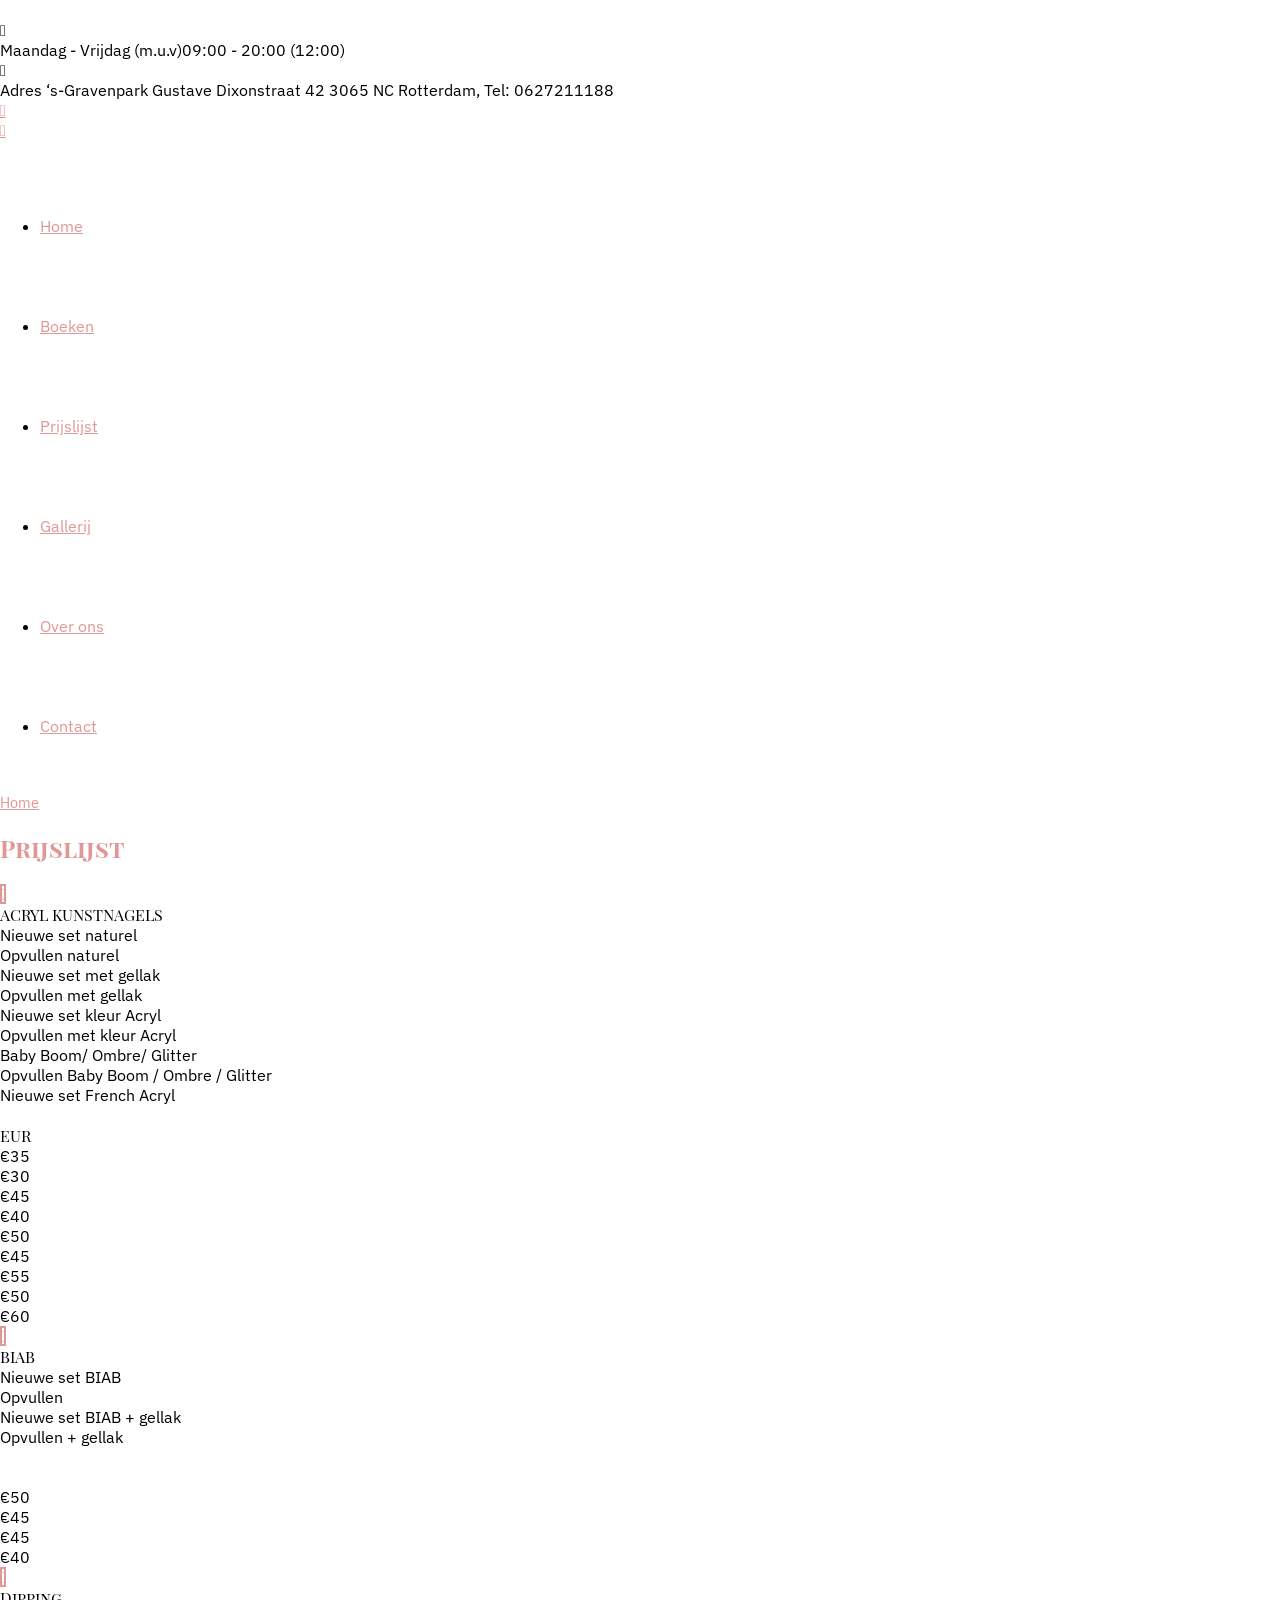
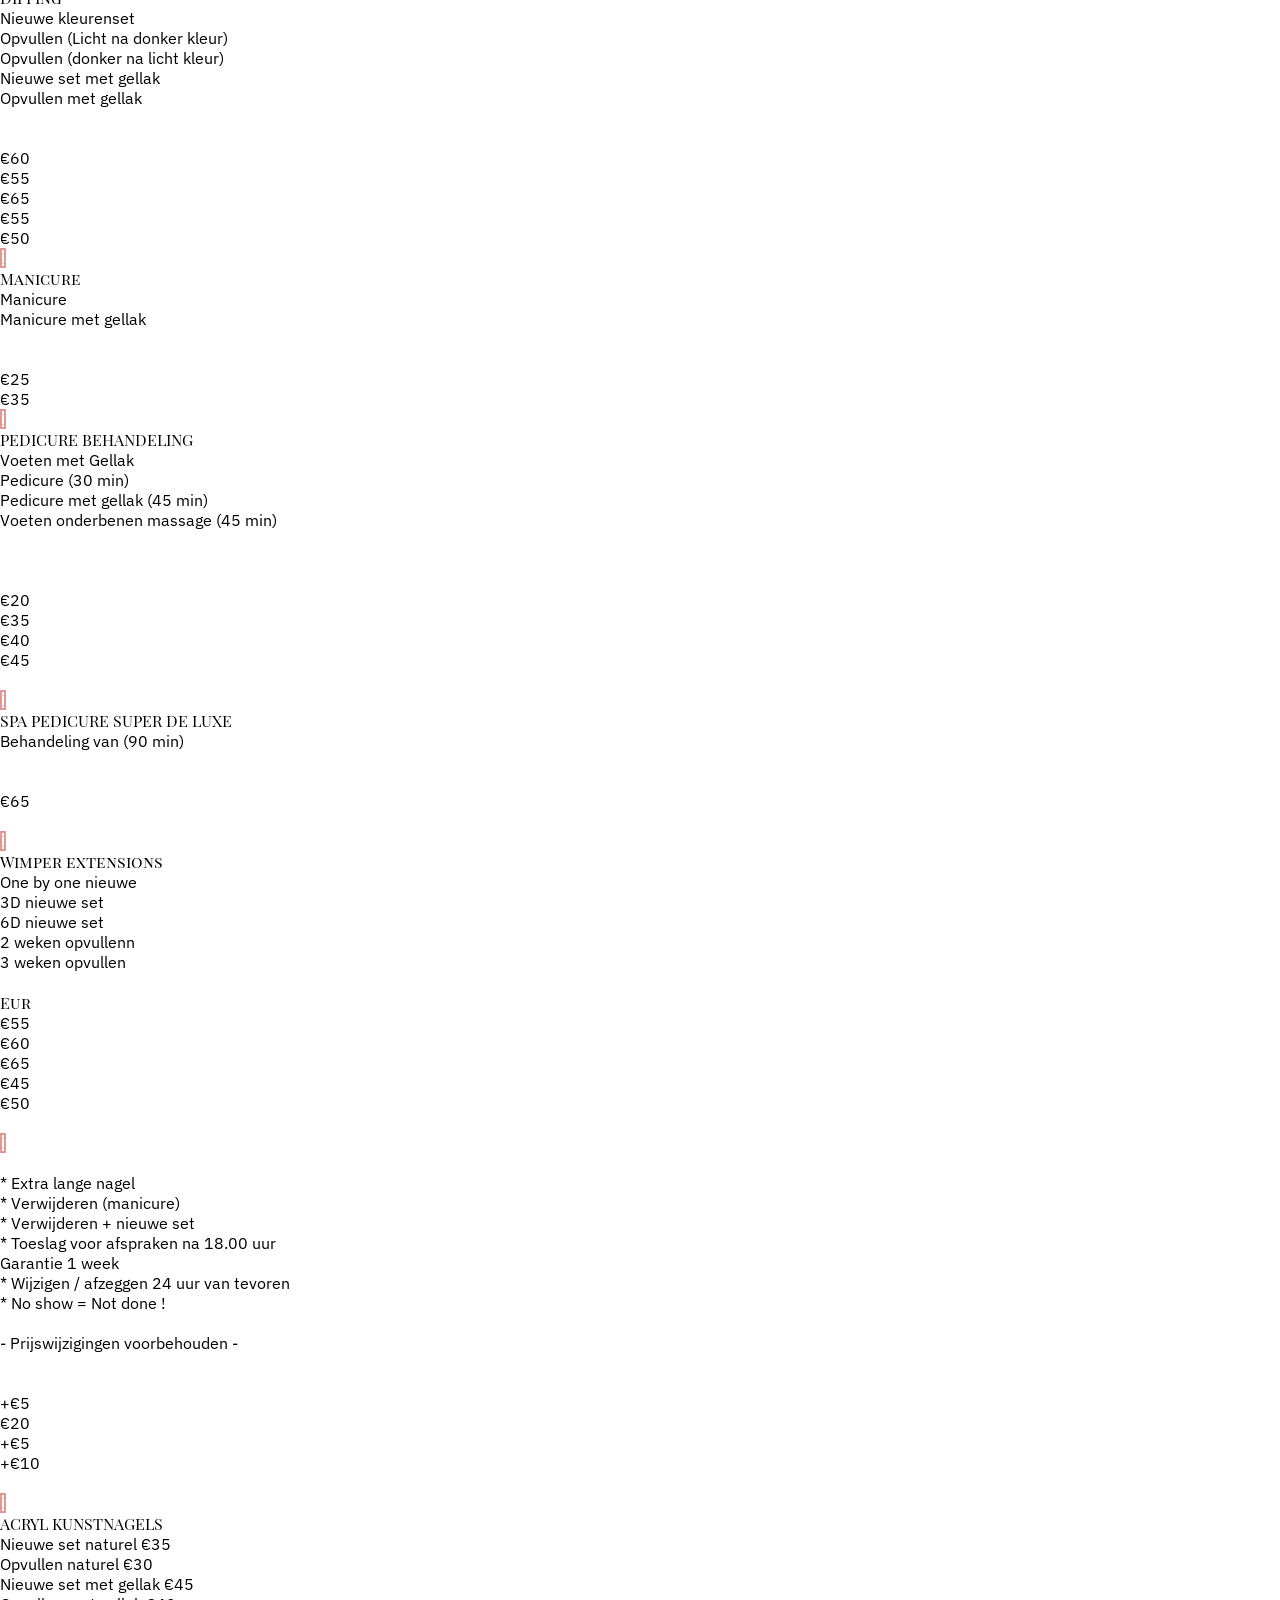
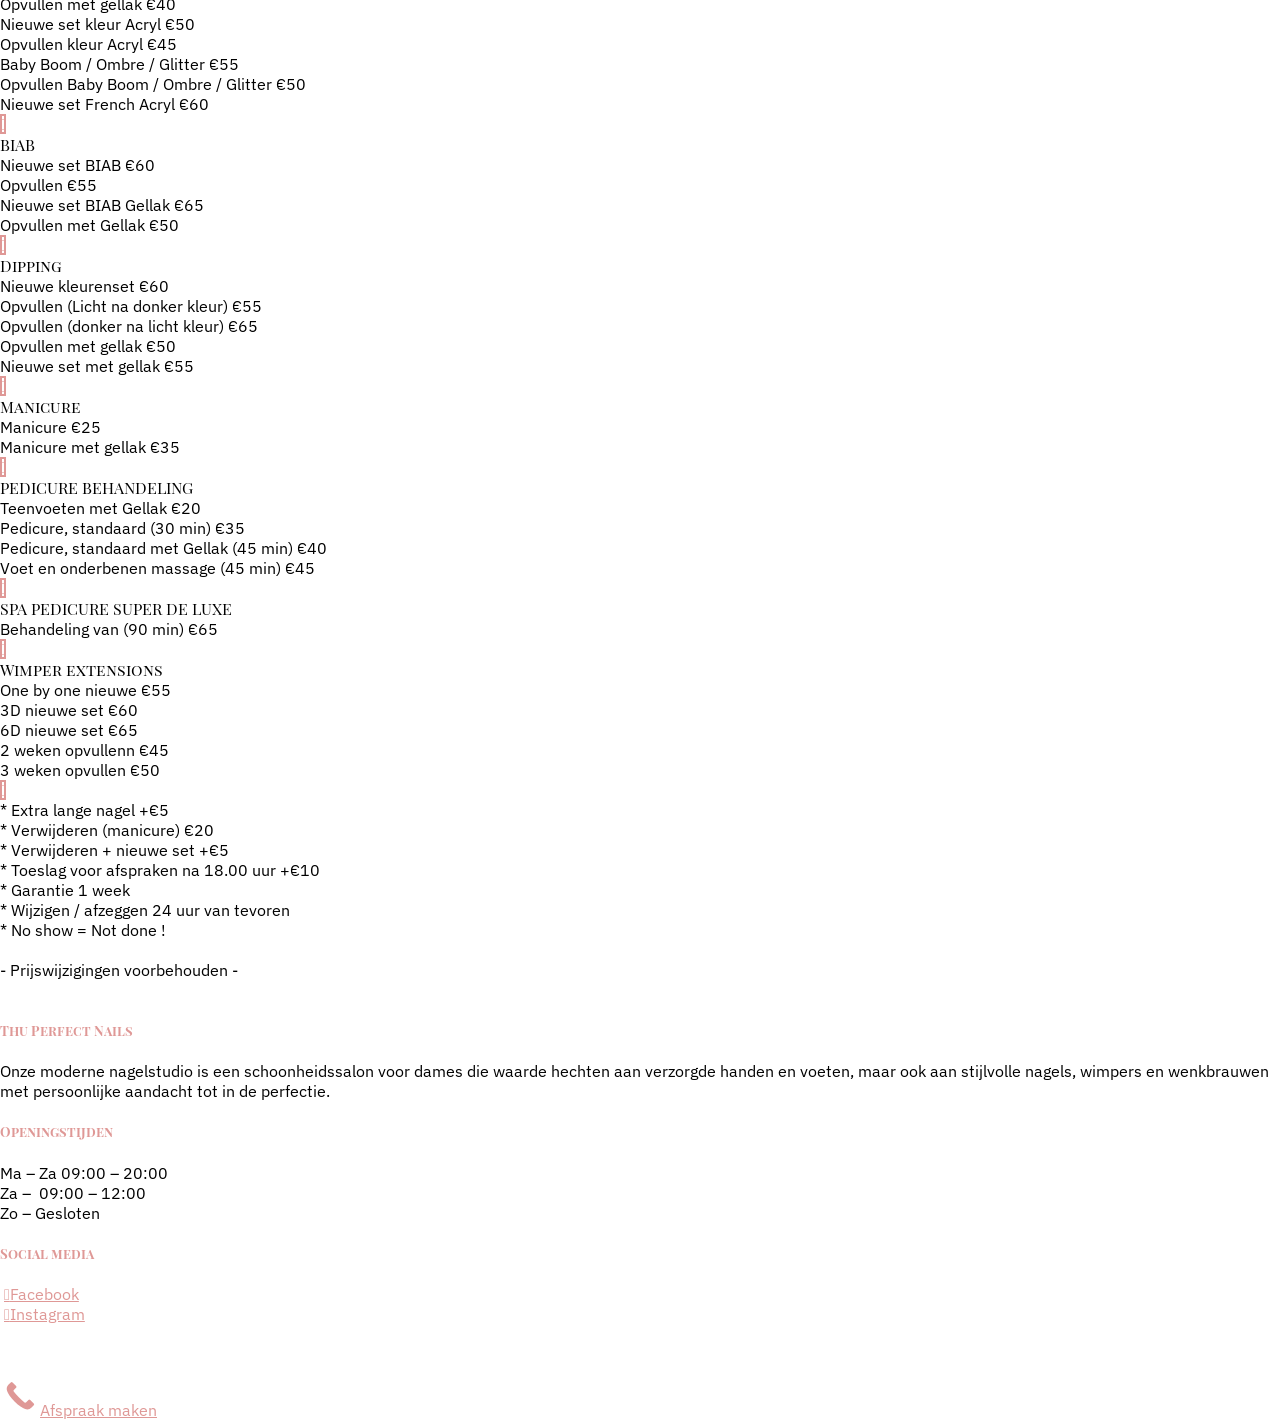
<file: _live/prijslijst.html>
<!DOCTYPE html>
<html lang="nl-NL" data-bt-theme="Primavera 1.2.9">
<head>

		<meta charset="UTF-8">
		<meta name="viewport" content="width=device-width, initial-scale=1, maximum-scale=1, user-scalable=no">
		<meta name="mobile-web-app-capable" content="yes">
		<meta name="apple-mobile-web-app-capable" content="yes">
	<title>Prijslijst</title>
<meta name='robots' content='max-image-preview:large' />
<link rel='dns-prefetch' href='//fonts.googleapis.com' />
<link rel="alternate" type="application/rss+xml" title=" &raquo; feed" href="https://thuperfectnails.nl/feed/" />
<link rel="alternate" type="application/rss+xml" title=" &raquo; reacties feed" href="https://thuperfectnails.nl/comments/feed/" />
<link rel="alternate" title="oEmbed (JSON)" type="application/json+oembed" href="https://thuperfectnails.nl/wp-json/oembed/1.0/embed?url=https%3A%2F%2Fthuperfectnails.nl%2Fprijslijst%2F" />
<link rel="alternate" title="oEmbed (XML)" type="text/xml+oembed" href="https://thuperfectnails.nl/wp-json/oembed/1.0/embed?url=https%3A%2F%2Fthuperfectnails.nl%2Fprijslijst%2F&#038;format=xml" />
<style>@media screen and (max-width: 650px) {body {padding-bottom:60px;}}</style><style id="wp-img-auto-sizes-contain-inline-css">
img:is([sizes=auto i],[sizes^="auto," i]){contain-intrinsic-size:3000px 1500px}
/*# sourceURL=wp-img-auto-sizes-contain-inline-css */
</style>
<style id="wp-emoji-styles-inline-css">

	img.wp-smiley, img.emoji {
		display: inline !important;
		border: none !important;
		box-shadow: none !important;
		height: 1em !important;
		width: 1em !important;
		margin: 0 0.07em !important;
		vertical-align: -0.1em !important;
		background: none !important;
		padding: 0 !important;
	}
/*# sourceURL=wp-emoji-styles-inline-css */
</style>
<style id="wp-block-library-inline-css">
:root{--wp-block-synced-color:#7a00df;--wp-block-synced-color--rgb:122,0,223;--wp-bound-block-color:var(--wp-block-synced-color);--wp-editor-canvas-background:#ddd;--wp-admin-theme-color:#007cba;--wp-admin-theme-color--rgb:0,124,186;--wp-admin-theme-color-darker-10:#006ba1;--wp-admin-theme-color-darker-10--rgb:0,107,160.5;--wp-admin-theme-color-darker-20:#005a87;--wp-admin-theme-color-darker-20--rgb:0,90,135;--wp-admin-border-width-focus:2px}@media (min-resolution:192dpi){:root{--wp-admin-border-width-focus:1.5px}}.wp-element-button{cursor:pointer}:root .has-very-light-gray-background-color{background-color:#eee}:root .has-very-dark-gray-background-color{background-color:#313131}:root .has-very-light-gray-color{color:#eee}:root .has-very-dark-gray-color{color:#313131}:root .has-vivid-green-cyan-to-vivid-cyan-blue-gradient-background{background:linear-gradient(135deg,#00d084,#0693e3)}:root .has-purple-crush-gradient-background{background:linear-gradient(135deg,#34e2e4,#4721fb 50%,#ab1dfe)}:root .has-hazy-dawn-gradient-background{background:linear-gradient(135deg,#faaca8,#dad0ec)}:root .has-subdued-olive-gradient-background{background:linear-gradient(135deg,#fafae1,#67a671)}:root .has-atomic-cream-gradient-background{background:linear-gradient(135deg,#fdd79a,#004a59)}:root .has-nightshade-gradient-background{background:linear-gradient(135deg,#330968,#31cdcf)}:root .has-midnight-gradient-background{background:linear-gradient(135deg,#020381,#2874fc)}:root{--wp--preset--font-size--normal:16px;--wp--preset--font-size--huge:42px}.has-regular-font-size{font-size:1em}.has-larger-font-size{font-size:2.625em}.has-normal-font-size{font-size:var(--wp--preset--font-size--normal)}.has-huge-font-size{font-size:var(--wp--preset--font-size--huge)}:root .has-text-align-center{text-align:center}:root .has-text-align-left{text-align:left}:root .has-text-align-right{text-align:right}.has-fit-text{white-space:nowrap!important}#end-resizable-editor-section{display:none}.aligncenter{clear:both}.items-justified-left{justify-content:flex-start}.items-justified-center{justify-content:center}.items-justified-right{justify-content:flex-end}.items-justified-space-between{justify-content:space-between}.screen-reader-text{word-wrap:normal!important;border:0;clip-path:inset(50%);height:1px;margin:-1px;overflow:hidden;padding:0;position:absolute;width:1px}.screen-reader-text:focus{background-color:#ddd;clip-path:none;color:#444;display:block;font-size:1em;height:auto;left:5px;line-height:normal;padding:15px 23px 14px;text-decoration:none;top:5px;width:auto;z-index:100000}html :where(.has-border-color){border-style:solid}html :where([style*=border-color]){border-style:solid}html :where([style*=border-top-color]){border-top-style:solid}html :where([style*=border-right-color]){border-right-style:solid}html :where([style*=border-bottom-color]){border-bottom-style:solid}html :where([style*=border-left-color]){border-left-style:solid}html :where([style*=border-width]){border-style:solid}html :where([style*=border-top-width]){border-top-style:solid}html :where([style*=border-right-width]){border-right-style:solid}html :where([style*=border-bottom-width]){border-bottom-style:solid}html :where([style*=border-left-width]){border-left-style:solid}html :where(img[class*=wp-image-]){height:auto;max-width:100%}:where(figure){margin:0 0 1em}html :where(.is-position-sticky){--wp-admin--admin-bar--position-offset:var(--wp-admin--admin-bar--height,0px)}@media screen and (max-width:600px){html :where(.is-position-sticky){--wp-admin--admin-bar--position-offset:0px}}

/*# sourceURL=/wp-includes/css/dist/block-library/common.min.css */
</style>
<style id="classic-theme-styles-inline-css">
/*! This file is auto-generated */
.wp-block-button__link{color:#fff;background-color:#32373c;border-radius:9999px;box-shadow:none;text-decoration:none;padding:calc(.667em + 2px) calc(1.333em + 2px);font-size:1.125em}.wp-block-file__button{background:#32373c;color:#fff;text-decoration:none}
/*# sourceURL=/wp-includes/css/classic-themes.min.css */
</style>

<style id="global-styles-inline-css">
:root{--wp--preset--aspect-ratio--square: 1;--wp--preset--aspect-ratio--4-3: 4/3;--wp--preset--aspect-ratio--3-4: 3/4;--wp--preset--aspect-ratio--3-2: 3/2;--wp--preset--aspect-ratio--2-3: 2/3;--wp--preset--aspect-ratio--16-9: 16/9;--wp--preset--aspect-ratio--9-16: 9/16;--wp--preset--color--black: #000000;--wp--preset--color--cyan-bluish-gray: #abb8c3;--wp--preset--color--white: #ffffff;--wp--preset--color--pale-pink: #f78da7;--wp--preset--color--vivid-red: #cf2e2e;--wp--preset--color--luminous-vivid-orange: #ff6900;--wp--preset--color--luminous-vivid-amber: #fcb900;--wp--preset--color--light-green-cyan: #7bdcb5;--wp--preset--color--vivid-green-cyan: #00d084;--wp--preset--color--pale-cyan-blue: #8ed1fc;--wp--preset--color--vivid-cyan-blue: #0693e3;--wp--preset--color--vivid-purple: #9b51e0;--wp--preset--gradient--vivid-cyan-blue-to-vivid-purple: linear-gradient(135deg,rgb(6,147,227) 0%,rgb(155,81,224) 100%);--wp--preset--gradient--light-green-cyan-to-vivid-green-cyan: linear-gradient(135deg,rgb(122,220,180) 0%,rgb(0,208,130) 100%);--wp--preset--gradient--luminous-vivid-amber-to-luminous-vivid-orange: linear-gradient(135deg,rgb(252,185,0) 0%,rgb(255,105,0) 100%);--wp--preset--gradient--luminous-vivid-orange-to-vivid-red: linear-gradient(135deg,rgb(255,105,0) 0%,rgb(207,46,46) 100%);--wp--preset--gradient--very-light-gray-to-cyan-bluish-gray: linear-gradient(135deg,rgb(238,238,238) 0%,rgb(169,184,195) 100%);--wp--preset--gradient--cool-to-warm-spectrum: linear-gradient(135deg,rgb(74,234,220) 0%,rgb(151,120,209) 20%,rgb(207,42,186) 40%,rgb(238,44,130) 60%,rgb(251,105,98) 80%,rgb(254,248,76) 100%);--wp--preset--gradient--blush-light-purple: linear-gradient(135deg,rgb(255,206,236) 0%,rgb(152,150,240) 100%);--wp--preset--gradient--blush-bordeaux: linear-gradient(135deg,rgb(254,205,165) 0%,rgb(254,45,45) 50%,rgb(107,0,62) 100%);--wp--preset--gradient--luminous-dusk: linear-gradient(135deg,rgb(255,203,112) 0%,rgb(199,81,192) 50%,rgb(65,88,208) 100%);--wp--preset--gradient--pale-ocean: linear-gradient(135deg,rgb(255,245,203) 0%,rgb(182,227,212) 50%,rgb(51,167,181) 100%);--wp--preset--gradient--electric-grass: linear-gradient(135deg,rgb(202,248,128) 0%,rgb(113,206,126) 100%);--wp--preset--gradient--midnight: linear-gradient(135deg,rgb(2,3,129) 0%,rgb(40,116,252) 100%);--wp--preset--font-size--small: 13px;--wp--preset--font-size--medium: 20px;--wp--preset--font-size--large: 36px;--wp--preset--font-size--x-large: 42px;--wp--preset--spacing--20: 0.44rem;--wp--preset--spacing--30: 0.67rem;--wp--preset--spacing--40: 1rem;--wp--preset--spacing--50: 1.5rem;--wp--preset--spacing--60: 2.25rem;--wp--preset--spacing--70: 3.38rem;--wp--preset--spacing--80: 5.06rem;--wp--preset--shadow--natural: 6px 6px 9px rgba(0, 0, 0, 0.2);--wp--preset--shadow--deep: 12px 12px 50px rgba(0, 0, 0, 0.4);--wp--preset--shadow--sharp: 6px 6px 0px rgba(0, 0, 0, 0.2);--wp--preset--shadow--outlined: 6px 6px 0px -3px rgb(255, 255, 255), 6px 6px rgb(0, 0, 0);--wp--preset--shadow--crisp: 6px 6px 0px rgb(0, 0, 0);}:where(body) { margin: 0; }:where(.is-layout-flex){gap: 0.5em;}:where(.is-layout-grid){gap: 0.5em;}body .is-layout-flex{display: flex;}.is-layout-flex{flex-wrap: wrap;align-items: center;}.is-layout-flex > :is(*, div){margin: 0;}body .is-layout-grid{display: grid;}.is-layout-grid > :is(*, div){margin: 0;}body{padding-top: 0px;padding-right: 0px;padding-bottom: 0px;padding-left: 0px;}:root :where(.wp-element-button, .wp-block-button__link){background-color: #32373c;border-width: 0;color: #fff;font-family: inherit;font-size: inherit;font-style: inherit;font-weight: inherit;letter-spacing: inherit;line-height: inherit;padding-top: calc(0.667em + 2px);padding-right: calc(1.333em + 2px);padding-bottom: calc(0.667em + 2px);padding-left: calc(1.333em + 2px);text-decoration: none;text-transform: inherit;}.has-black-color{color: var(--wp--preset--color--black) !important;}.has-cyan-bluish-gray-color{color: var(--wp--preset--color--cyan-bluish-gray) !important;}.has-white-color{color: var(--wp--preset--color--white) !important;}.has-pale-pink-color{color: var(--wp--preset--color--pale-pink) !important;}.has-vivid-red-color{color: var(--wp--preset--color--vivid-red) !important;}.has-luminous-vivid-orange-color{color: var(--wp--preset--color--luminous-vivid-orange) !important;}.has-luminous-vivid-amber-color{color: var(--wp--preset--color--luminous-vivid-amber) !important;}.has-light-green-cyan-color{color: var(--wp--preset--color--light-green-cyan) !important;}.has-vivid-green-cyan-color{color: var(--wp--preset--color--vivid-green-cyan) !important;}.has-pale-cyan-blue-color{color: var(--wp--preset--color--pale-cyan-blue) !important;}.has-vivid-cyan-blue-color{color: var(--wp--preset--color--vivid-cyan-blue) !important;}.has-vivid-purple-color{color: var(--wp--preset--color--vivid-purple) !important;}.has-black-background-color{background-color: var(--wp--preset--color--black) !important;}.has-cyan-bluish-gray-background-color{background-color: var(--wp--preset--color--cyan-bluish-gray) !important;}.has-white-background-color{background-color: var(--wp--preset--color--white) !important;}.has-pale-pink-background-color{background-color: var(--wp--preset--color--pale-pink) !important;}.has-vivid-red-background-color{background-color: var(--wp--preset--color--vivid-red) !important;}.has-luminous-vivid-orange-background-color{background-color: var(--wp--preset--color--luminous-vivid-orange) !important;}.has-luminous-vivid-amber-background-color{background-color: var(--wp--preset--color--luminous-vivid-amber) !important;}.has-light-green-cyan-background-color{background-color: var(--wp--preset--color--light-green-cyan) !important;}.has-vivid-green-cyan-background-color{background-color: var(--wp--preset--color--vivid-green-cyan) !important;}.has-pale-cyan-blue-background-color{background-color: var(--wp--preset--color--pale-cyan-blue) !important;}.has-vivid-cyan-blue-background-color{background-color: var(--wp--preset--color--vivid-cyan-blue) !important;}.has-vivid-purple-background-color{background-color: var(--wp--preset--color--vivid-purple) !important;}.has-black-border-color{border-color: var(--wp--preset--color--black) !important;}.has-cyan-bluish-gray-border-color{border-color: var(--wp--preset--color--cyan-bluish-gray) !important;}.has-white-border-color{border-color: var(--wp--preset--color--white) !important;}.has-pale-pink-border-color{border-color: var(--wp--preset--color--pale-pink) !important;}.has-vivid-red-border-color{border-color: var(--wp--preset--color--vivid-red) !important;}.has-luminous-vivid-orange-border-color{border-color: var(--wp--preset--color--luminous-vivid-orange) !important;}.has-luminous-vivid-amber-border-color{border-color: var(--wp--preset--color--luminous-vivid-amber) !important;}.has-light-green-cyan-border-color{border-color: var(--wp--preset--color--light-green-cyan) !important;}.has-vivid-green-cyan-border-color{border-color: var(--wp--preset--color--vivid-green-cyan) !important;}.has-pale-cyan-blue-border-color{border-color: var(--wp--preset--color--pale-cyan-blue) !important;}.has-vivid-cyan-blue-border-color{border-color: var(--wp--preset--color--vivid-cyan-blue) !important;}.has-vivid-purple-border-color{border-color: var(--wp--preset--color--vivid-purple) !important;}.has-vivid-cyan-blue-to-vivid-purple-gradient-background{background: var(--wp--preset--gradient--vivid-cyan-blue-to-vivid-purple) !important;}.has-light-green-cyan-to-vivid-green-cyan-gradient-background{background: var(--wp--preset--gradient--light-green-cyan-to-vivid-green-cyan) !important;}.has-luminous-vivid-amber-to-luminous-vivid-orange-gradient-background{background: var(--wp--preset--gradient--luminous-vivid-amber-to-luminous-vivid-orange) !important;}.has-luminous-vivid-orange-to-vivid-red-gradient-background{background: var(--wp--preset--gradient--luminous-vivid-orange-to-vivid-red) !important;}.has-very-light-gray-to-cyan-bluish-gray-gradient-background{background: var(--wp--preset--gradient--very-light-gray-to-cyan-bluish-gray) !important;}.has-cool-to-warm-spectrum-gradient-background{background: var(--wp--preset--gradient--cool-to-warm-spectrum) !important;}.has-blush-light-purple-gradient-background{background: var(--wp--preset--gradient--blush-light-purple) !important;}.has-blush-bordeaux-gradient-background{background: var(--wp--preset--gradient--blush-bordeaux) !important;}.has-luminous-dusk-gradient-background{background: var(--wp--preset--gradient--luminous-dusk) !important;}.has-pale-ocean-gradient-background{background: var(--wp--preset--gradient--pale-ocean) !important;}.has-electric-grass-gradient-background{background: var(--wp--preset--gradient--electric-grass) !important;}.has-midnight-gradient-background{background: var(--wp--preset--gradient--midnight) !important;}.has-small-font-size{font-size: var(--wp--preset--font-size--small) !important;}.has-medium-font-size{font-size: var(--wp--preset--font-size--medium) !important;}.has-large-font-size{font-size: var(--wp--preset--font-size--large) !important;}.has-x-large-font-size{font-size: var(--wp--preset--font-size--x-large) !important;}
/*# sourceURL=global-styles-inline-css */
</style>

<link rel='stylesheet' id='bt_bb_content_elements-css' href='https://thuperfectnails.nl/wp-content/plugins/bold-page-builder/css/front_end/content_elements.crush.css?ver=4.5.6' media='all' />
<link rel='stylesheet' id='bt_bb_slick-css' href='https://thuperfectnails.nl/wp-content/plugins/bold-page-builder/slick/slick.css?ver=4.5.6' media='all' />
<link rel='stylesheet' id='contact-form-7-css' href='https://thuperfectnails.nl/wp-content/plugins/contact-form-7/includes/css/styles.css?ver=5.7.7' media='all' />
<link rel='stylesheet' id='primavera-style-css' href='https://thuperfectnails.nl/wp-content/themes/primavera/style.css?ver=7.0' media='screen' />
<style id="primavera-style-inline-css">
select, input{font-family: "IBM Plex Sans",Arial,Helvetica,sans-serif;} input:not([type='checkbox']):not([type='radio']):not([type='submit']):focus, textarea:focus, .fancy-select .trigger.open{-webkit-box-shadow: 0 3px 10px rgba(0,0,0,.3),3px 0 0 0 #df9896 inset; box-shadow: 0 3px 10px rgba(0,0,0,.3),3px 0 0 0 #df9896 inset;} a{ color: #df9896;} .btContent a{color: #df9896;} a:hover{ color: #cd5e5b;} .btContent a:hover{color: #cd5e5b;} .btText a{color: #df9896;} body{font-family: "IBM Plex Sans",Arial,sans-serif;} h1, h2, h3, h4, h5, h6{font-family: "Playfair Display SC",Arial,Helvetica,sans-serif;} blockquote{ font-family: "IBM Plex Sans",Arial,Helvetica,sans-serif;} .btContentHolder table thead th{ background-color: #df9896;} .btPreloader .animation .preloaderLogo{height: 100px;} .btLoader{border-top: 2px solid #df9896 !important;} .btErrorPage .bt_bb_column.bt_bb_align_center .bt_bb_headline h2 .bt_bb_headline_content{color: #df9896;} .btErrorPage .bt_bb_column.bt_bb_align_center .bt_bb_headline.bt_bb_dash_top .bt_bb_headline_content:before{ border-top: 2px solid #df9896;} .btErrorPage .bt_bb_column.bt_bb_align_center .bt_bb_headline_subheadline a{-webkit-box-shadow: 0 0 0 2.5em #df9896 inset; box-shadow: 0 0 0 2.5em #df9896 inset;} .btErrorPage .bt_bb_column.bt_bb_align_center .bt_bb_headline_subheadline a:hover{-webkit-box-shadow: 0 0 0 0 #df9896 inset,0 3px 10px rgba(0,0,0,.3); box-shadow: 0 0 0 0 #df9896 inset,0 3px 10px rgba(0,0,0,.3); color: #df9896;} body.btLightSkin .btPageHeadline header .bt_bb_headline_content{color: #df9896;} .mainHeader{ font-family: "IBM Plex Sans",Arial,Helvetica,sans-serif;} .mainHeader a:hover{color: #df9896;} .menuPort{font-family: "IBM Plex Sans",Arial,Helvetica,sans-serif;} .menuPort nav > ul > li > a{line-height: 100px;} .btMenuHorizontal .menuPort nav > ul > li > a:after{ background-color: #df9896;} .btTextLogo{font-family: "IBM Plex Sans",Arial,Helvetica,sans-serif; line-height: 100px;} .btLogoArea .logo img{height: 100px;} .btTransparentDarkHeader .btHorizontalMenuTrigger:hover .bt_bb_icon:before, .btTransparentLightHeader .btHorizontalMenuTrigger:hover .bt_bb_icon:before, .btAccentLightHeader .btHorizontalMenuTrigger:hover .bt_bb_icon:before, .btAccentDarkHeader .btHorizontalMenuTrigger:hover .bt_bb_icon:before, .btLightDarkHeader .btHorizontalMenuTrigger:hover .bt_bb_icon:before, .btHasAltLogo.btStickyHeaderActive .btHorizontalMenuTrigger:hover .bt_bb_icon:before, .btAccentGradientHeader .btHorizontalMenuTrigger:hover .bt_bb_icon:before, .btTransparentDarkHeader .btHorizontalMenuTrigger:hover .bt_bb_icon:after, .btTransparentLightHeader .btHorizontalMenuTrigger:hover .bt_bb_icon:after, .btAccentLightHeader .btHorizontalMenuTrigger:hover .bt_bb_icon:after, .btAccentDarkHeader .btHorizontalMenuTrigger:hover .bt_bb_icon:after, .btLightDarkHeader .btHorizontalMenuTrigger:hover .bt_bb_icon:after, .btHasAltLogo.btStickyHeaderActive .btHorizontalMenuTrigger:hover .bt_bb_icon:after, .btAccentGradientHeader .btHorizontalMenuTrigger:hover .bt_bb_icon:after{border-top-color: #df9896;} .btTransparentDarkHeader .btHorizontalMenuTrigger:hover .bt_bb_icon .bt_bb_icon_holder:before, .btTransparentLightHeader .btHorizontalMenuTrigger:hover .bt_bb_icon .bt_bb_icon_holder:before, .btAccentLightHeader .btHorizontalMenuTrigger:hover .bt_bb_icon .bt_bb_icon_holder:before, .btAccentDarkHeader .btHorizontalMenuTrigger:hover .bt_bb_icon .bt_bb_icon_holder:before, .btLightDarkHeader .btHorizontalMenuTrigger:hover .bt_bb_icon .bt_bb_icon_holder:before, .btHasAltLogo.btStickyHeaderActive .btHorizontalMenuTrigger:hover .bt_bb_icon .bt_bb_icon_holder:before, .btAccentGradientHeader .btHorizontalMenuTrigger:hover .bt_bb_icon .bt_bb_icon_holder:before{border-top-color: #df9896;} .btMenuHorizontal .menuPort nav > ul > li.current-menu-ancestor li.current-menu-ancestor > a, .btMenuHorizontal .menuPort nav > ul > li.current-menu-ancestor li.current-menu-item > a, .btMenuHorizontal .menuPort nav > ul > li.current-menu-item li.current-menu-ancestor > a, .btMenuHorizontal .menuPort nav > ul > li.current-menu-item li.current-menu-item > a{color: #df9896;} body.btMenuHorizontal .subToggler{ line-height: 100px;} .btMenuHorizontal .menuPort > nav > ul > li > ul li a:before{ background: #df9896;} .btMenuHorizontal .topBarInMenu{ height: 100px;} .btStickyHeaderActive.btMenuHorizontal .topBarInMenu .topBarInMenuCell{line-height: -webkit-calc(100px *0.6); line-height: -moz-calc(100px *0.6); line-height: calc(100px *0.6);} .btAccentLightHeader .btBelowLogoArea, .btAccentLightHeader .topBar{background-color: #df9896;} .btAccentDarkHeader .btBelowLogoArea, .btAccentDarkHeader .topBar{background-color: #df9896;} .btAccentTrasparentHeader .btBelowLogoArea, .btAccentTrasparentHeader .topBar{background-color: #df9896;} .btAccentTrasparentHeader .btBelowLogoArea a:hover, .btAccentTrasparentHeader .topBar a:hover{color: #df9896 !important;} .btAccentTrasparentHeader .btMenuHorizontal .menuPort ul ul li a:hover{color: #df9896;} .btLightAccentHeader .btLogoArea, .btLightAccentHeader .btVerticalHeaderTop{background-color: #df9896;} .btLightAccentHeader.btMenuHorizontal.btBelowMenu .mainHeader .btLogoArea{background-color: #df9896;} .btAccentGradientHeader .btBelowLogoArea, .btAccentGradientHeader .topBar{background-color: #df9896;} .btAccentGradientHeader.btMenuVertical .btVerticalMenuTrigger .bt_bb_icon{color: #df9896;} .btStickyHeaderActive.btMenuHorizontal .mainHeader .btLogoArea .logo img{height: -webkit-calc(100px * .6); height: -moz-calc(100px * .6); height: calc(100px * .6);} .btStickyHeaderActive.btMenuHorizontal .mainHeader .btLogoArea .btTextLogo{ line-height: -webkit-calc(100px * .6); line-height: -moz-calc(100px * .6); line-height: calc(100px * .6);} .btStickyHeaderActive.btMenuHorizontal .mainHeader .btLogoArea .menuPort nav > ul > li > a, .btStickyHeaderActive.btMenuHorizontal .mainHeader .btLogoArea .menuPort nav > ul > li > .subToggler{line-height: -webkit-calc(100px * .6); line-height: -moz-calc(100px * .6); line-height: calc(100px * .6);} .btStickyHeaderActive.btMenuHorizontal .mainHeader .btLogoArea .topBarInMenu{height: -webkit-calc(100px * .6); height: -moz-calc(100px * .6); height: calc(100px * .6);} .btTransparentDarkHeader .btVerticalMenuTrigger:hover .bt_bb_icon:before, .btTransparentLightHeader .btVerticalMenuTrigger:hover .bt_bb_icon:before, .btAccentLightHeader .btVerticalMenuTrigger:hover .bt_bb_icon:before, .btAccentDarkHeader .btVerticalMenuTrigger:hover .bt_bb_icon:before, .btLightDarkHeader .btVerticalMenuTrigger:hover .bt_bb_icon:before, .btHasAltLogo.btStickyHeaderActive .btVerticalMenuTrigger:hover .bt_bb_icon:before, .btTransparentDarkHeader .btVerticalMenuTrigger:hover .bt_bb_icon:after, .btTransparentLightHeader .btVerticalMenuTrigger:hover .bt_bb_icon:after, .btAccentLightHeader .btVerticalMenuTrigger:hover .bt_bb_icon:after, .btAccentDarkHeader .btVerticalMenuTrigger:hover .bt_bb_icon:after, .btLightDarkHeader .btVerticalMenuTrigger:hover .bt_bb_icon:after, .btHasAltLogo.btStickyHeaderActive .btVerticalMenuTrigger:hover .bt_bb_icon:after{border-top-color: #df9896;} .btTransparentDarkHeader .btVerticalMenuTrigger:hover .bt_bb_icon .bt_bb_icon_holder:before, .btTransparentLightHeader .btVerticalMenuTrigger:hover .bt_bb_icon .bt_bb_icon_holder:before, .btAccentLightHeader .btVerticalMenuTrigger:hover .bt_bb_icon .bt_bb_icon_holder:before, .btAccentDarkHeader .btVerticalMenuTrigger:hover .bt_bb_icon .bt_bb_icon_holder:before, .btLightDarkHeader .btVerticalMenuTrigger:hover .bt_bb_icon .bt_bb_icon_holder:before, .btHasAltLogo.btStickyHeaderActive .btVerticalMenuTrigger:hover .bt_bb_icon .bt_bb_icon_holder:before{border-top-color: #df9896;} .btMenuVertical .mainHeader .btCloseVertical:before:hover{color: #df9896;} .btMenuHorizontal .topBarInLogoArea{ height: 100px;} .btMenuHorizontal .topBarInLogoArea .topBarInLogoAreaCell{border: 0 solid #df9896;} .btMenuVertical .mainHeader .btCloseVertical:before:hover{color: #df9896;} .btMenuVertical .mainHeader nav > ul > li.current-menu-ancestor > a, .btMenuVertical .mainHeader nav > ul > li.current-menu-item > a{background: #df9896;} .btSiteFooter .btFooterSubscribe input[type='submit']{ background: #df9896 !important;} .btSiteFooter .btFooterSubscribe input[type='submit']:hover{background: #df9896 !important;} .btSiteFooter .btFooterSubscribe .ajax-loader{ background: #df9896; border: 2px solid #df9896;} .btSiteFooter .btFooterSubscribe span.wpcf7-not-valid-tip{color: #df9896;} .btDarkSkin .btSiteFooterCopyMenu{background: #df9896;} .btDarkSkin .btSiteFooter .port:before, .btLightSkin .btDarkSkin .btSiteFooter .port:before, .btDarkSkin.btLightSkin .btDarkSkin .btSiteFooter .port:before{background-color: #df9896;} .btHideHeadline .btPostSingleItemStandard .btArticleHeadline .bt_bb_headline .bt_bb_headline_content{color: #df9896;} .btPostSingleItemStandard .btArticleShareEtc > div.btReadMoreColumn .bt_bb_button a{ color: #df9896;} .btPostSingleItemStandard .btArticleShareEtc > div.btReadMoreColumn .bt_bb_button a:hover{ color: #df9896;} .btPostSingleItemStandard .btArticleShareEtc .btTags ul a:hover{background: #df9896;} .btAboutAutorContent{border: 2px solid #df9896;} .btMediaBox.btQuote:before, .btMediaBox.btLink:before{ background-color: #df9896;} .btMediaBox.btQuote cite, .btMediaBox.btLink cite{ font-family: "Playfair Display SC",Arial,Helvetica,sans-serif;} .articleSideGutter .date:before{ color: #df9896;} .btPostSingleItemColumns .btTags ul a:hover{background: #df9896;} .sticky.btArticleListItem .btArticleHeadline h1 .bt_bb_headline_content span a:after, .sticky.btArticleListItem .btArticleHeadline h2 .bt_bb_headline_content span a:after, .sticky.btArticleListItem .btArticleHeadline h3 .bt_bb_headline_content span a:after, .sticky.btArticleListItem .btArticleHeadline h4 .bt_bb_headline_content span a:after, .sticky.btArticleListItem .btArticleHeadline h5 .bt_bb_headline_content span a:after, .sticky.btArticleListItem .btArticleHeadline h6 .bt_bb_headline_content span a:after, .sticky.btArticleListItem .btArticleHeadline h7 .bt_bb_headline_content span a:after, .sticky.btArticleListItem .btArticleHeadline h8 .bt_bb_headline_content span a:after{ color: #df9896;} .post-password-form p:nth-child(2) input[type="submit"]{ -webkit-box-shadow: 0 0 0 2.5em #df9896 inset,0 0 0 rgba(0,0,0,.3); box-shadow: 0 0 0 2.5em #df9896 inset,0 0 0 rgba(0,0,0,.3);} .post-password-form p:nth-child(2) input[type="submit"]:hover{-webkit-box-shadow: 0 0 0 0 #df9896 inset,0 3px 10px rgba(0,0,0,.3); box-shadow: 0 0 0 0 #df9896 inset,0 3px 10px rgba(0,0,0,.3); color: #df9896;} .btPagination{font-family: "Playfair Display SC",Arial,Helvetica,sans-serif;} .btPagination .paging a:hover{color: #df9896;} .btPagination .paging a:after{ background: #df9896;} .btPagination .paging a:hover:after{ color: #df9896;} .btPrevNextNav .btPrevNext .btPrevNextImage:before{ background: #df9896;} .btPrevNextNav .btPrevNext .btPrevNextItem .btPrevNextTitle{font-family: "Playfair Display SC",Arial,Helvetica,sans-serif; color: #df9896;} .btPrevNextNav .btPrevNext .btPrevNextItem .btPrevNextDir{ font-family: "IBM Plex Sans Condensed",Arial,Helvetica,sans-serif;} .btPrevNextNav .btPrevNext:hover .btPrevNextTitle{color: #df9896;} .btLinkPages ul a{ color: #df9896;} .btLinkPages ul a:after{ background: #df9896;} .btContent .btArticleAuthor a:hover, .btContent .btArticleComments:hover{color: #df9896;} .btArticleDate:before, .btArticleAuthor:before, .btArticleComments:before, .btArticleCategories:before{ color: #df9896;} .btArticleComments:before{ color: #df9896;} .btCommentsBox .vcard .posted:before, .bt-comments-box .vcard .posted:before{ color: #df9896;} .btCommentsBox .commentTxt p.edit-link a:before, .bt-comments-box .commentTxt p.edit-link a:before, .btCommentsBox .commentTxt p.reply a:before, .bt-comments-box .commentTxt p.reply a:before{ color: #df9896;} .single-product .comment-respond{border: 2px solid #df9896;} .comment-awaiting-moderation{color: #df9896;} a#cancel-comment-reply-link{ color: #df9896; -webkit-box-shadow: 0 0 0 2px #df9896 inset,0 0 0 rgba(0,0,0,.3); box-shadow: 0 0 0 2px #df9896 inset,0 0 0 rgba(0,0,0,.3); font-family: "IBM Plex Sans",Arial,Helvetica,sans-serif;} a#cancel-comment-reply-link:hover{ -webkit-box-shadow: 0 0 0 2em #df9896 inset,0 3px 10px rgba(0,0,0,.3); box-shadow: 0 0 0 2em #df9896 inset,0 3px 10px rgba(0,0,0,.3);} .btCommentSubmit{-webkit-box-shadow: 0 0 0 2.5em #df9896 inset,0 0 0 rgba(0,0,0,.3); box-shadow: 0 0 0 2.5em #df9896 inset,0 0 0 rgba(0,0,0,.3); font-family: "IBM Plex Sans",Arial,Helvetica,sans-serif;} .btCommentSubmit:hover{-webkit-box-shadow: 0 0 0 0 #df9896 inset,0 3px 10px rgba(0,0,0,.3); box-shadow: 0 0 0 0 #df9896 inset,0 3px 10px rgba(0,0,0,.3); color: #df9896;} @media(max-width: 520px){.btCommentsBox ul.comments ul.children li.comment article:after, .bt-comments-box ul.comments ul.children li.comment article:after{ background: #df9896;} }body:not(.btNoDashInSidebar) .btBox > h4:after, body:not(.btNoDashInSidebar) .btCustomMenu > h4:after, body:not(.btNoDashInSidebar) .btTopBox > h4:after{ border-bottom: 2px solid #df9896;} .btBox ul li a:before, .btCustomMenu ul li a:before, .btTopBox ul li a:before{ background: #df9896;} .btBox ul li.current-menu-item > a, .btCustomMenu ul li.current-menu-item > a, .btTopBox ul li.current-menu-item > a{color: #df9896;} .widget_calendar table caption{background: #df9896; background: #df9896; font-family: "Playfair Display SC",Arial,Helvetica,sans-serif;} .widget_rss li a.rsswidget{font-family: "Playfair Display SC",Arial,Helvetica,sans-serif;} .fancy-select ul.options li:before{ background: #df9896;} .widget_shopping_cart .total{ font-family: "Playfair Display SC",Arial,Helvetica,sans-serif;} .widget_shopping_cart .widget_shopping_cart_content .mini_cart_item .ppRemove a.remove{ background-color: #df9896;} .widget_shopping_cart .widget_shopping_cart_content .mini_cart_item .ppRemove a.remove:hover{background-color: #df9896;} .menuPort .widget_shopping_cart .widget_shopping_cart_content .btCartWidgetIcon span.cart-contents, .topTools .widget_shopping_cart .widget_shopping_cart_content .btCartWidgetIcon span.cart-contents, .topBarInLogoArea .widget_shopping_cart .widget_shopping_cart_content .btCartWidgetIcon span.cart-contents{ background-color: #df9896; font: normal 10px/16px IBM Plex Sans;} .btMenuVertical .menuPort .widget_shopping_cart .widget_shopping_cart_content .btCartWidgetInnerContent .verticalMenuCartToggler:hover:after, .btMenuVertical .topTools .widget_shopping_cart .widget_shopping_cart_content .btCartWidgetInnerContent .verticalMenuCartToggler:hover:after, .btMenuVertical .topBarInLogoArea .widget_shopping_cart .widget_shopping_cart_content .btCartWidgetInnerContent .verticalMenuCartToggler:hover:after{color: #df9896;} .widget_recent_reviews{font-family: "Playfair Display SC",Arial,Helvetica,sans-serif;} .widget_price_filter .price_slider_wrapper .ui-slider .ui-slider-handle{ background: #df9896;} .widget_price_filter .price_slider_wrapper .ui-slider .ui-slider-range{ background: #df9896;} .widget_price_filter .price_slider_amount .price_label{ font-family: Playfair Display SC,Arial,Helvetica,sans-serif;} .btBox .tagcloud a, .btTags ul a{ background: #df9896;} .topTools .btIconWidget:hover, .topBarInMenu .btIconWidget:hover{color: #df9896;} .btSidebar .btIconWidget .btIconWidgetContent .btIconWidgetText, footer .btIconWidget .btIconWidgetContent .btIconWidgetText, .topBarInLogoArea .btIconWidget .btIconWidgetContent .btIconWidgetText{ font-family: "Playfair Display SC",Arial,Helvetica,sans-serif;} .btSidebar .btIconWidget:hover .btIconWidgetText, footer .btIconWidget:hover .btIconWidgetText, .topBarInLogoArea .btIconWidget:hover .btIconWidgetText{color: #df9896;} .btAccentIconWidget.btIconWidget .btIconWidgetIcon{color: #df9896;} .btSiteFooterWidgets .btSearch button, .btSiteFooterWidgets .btSearch input[type=submit], .btSidebar .btSearch button, .btSidebar .btSearch input[type=submit], .btSidebar .widget_product_search button, .btSidebar .widget_product_search input[type=submit]{ background: #df9896;} .btLightSkin .btSiteFooterWidgets .btSearch button:hover, .btDarkSkin .btLightSkin .btSiteFooterWidgets .btSearch button:hover, .btLightSkin .btDarkSkin .btLightSkin .btSiteFooterWidgets .btSearch button:hover, .btLightSkin .btSidebar .btSearch button:hover, .btDarkSkin .btLightSkin .btSidebar .btSearch button:hover, .btLightSkin .btDarkSkin .btLightSkin .btSidebar .btSearch button:hover, .btLightSkin .btSidebar .widget_product_search button:hover, .btDarkSkin .btLightSkin .btSidebar .widget_product_search button:hover, .btLightSkin .btDarkSkin .btLightSkin .btSidebar .widget_product_search button:hover{ color: #df9896;} .btDarkSkin .btSiteFooterWidgets .btSearch button:hover, .btLightSkin .btDarkSkin .btSiteFooterWidgets .btSearch button:hover, .btDarkSkin.btLightSkin .btDarkSkin .btSiteFooterWidgets .btSearch button:hover, .btDarkSkin .btSidebar .btSearch button:hover, .btLightSkin .btDarkSkin .btSidebar .btSearch button:hover, .btDarkSkin.btLightSkin .btDarkSkin .btSidebar .btSearch button:hover, .btDarkSkin .btSidebar .widget_product_search button:hover, .btLightSkin .btDarkSkin .btSidebar .widget_product_search button:hover, .btDarkSkin.btLightSkin .btDarkSkin .btSidebar .widget_product_search button:hover{ color: #df9896;} .btSearchInner.btFromTopBox .btSearchInnerClose .bt_bb_icon a.bt_bb_icon_holder{color: #df9896;} .btSearchInner.btFromTopBox .btSearchInnerClose .bt_bb_icon:hover a.bt_bb_icon_holder{color: #cd5e5b;} .btLightSkin .btSearchInner.btFromTopBox input[type="text"]:focus, .btDarkSkin .btLightSkin .btSearchInner.btFromTopBox input[type="text"]:focus, .btLightSkin .btDarkSkin .btLightSkin .btSearchInner.btFromTopBox input[type="text"]:focus{-webkit-box-shadow: 0 0 0 2px #222 inset,0 5px 20px rgba(0,0,0,.3),8px 0 0 0 #df9896 inset; box-shadow: 0 0 0 2px #222 inset,0 5px 20px rgba(0,0,0,.3),8px 0 0 0 #df9896 inset;} .btDarkSkin .btSearchInner.btFromTopBox input[type="text"]:focus, .btLightSkin .btDarkSkin .btSearchInner.btFromTopBox input[type="text"]:focus, .btDarkSkin.btLightSkin .btDarkSkin .btSearchInner.btFromTopBox input[type="text"]:focus{-webkit-box-shadow: 0 0 0 2px #fff inset,0 5px 20px rgba(0,0,0,.3),8px 0 0 0 #df9896 inset; box-shadow: 0 0 0 2px #fff inset,0 5px 20px rgba(0,0,0,.3),8px 0 0 0 #df9896 inset;} .btSearchInner.btFromTopBox button:hover:before{color: #df9896;} @media (max-width: 768px){.btLightSkin .btSearchInner.btFromTopBox input[type="text"]:focus, .btDarkSkin .btLightSkin .btSearchInner.btFromTopBox input[type="text"]:focus, .btLightSkin .btDarkSkin .btLightSkin .btSearchInner.btFromTopBox input[type="text"]:focus{-webkit-box-shadow: 0 3px 10px rgba(0,0,0,.3),3px 0 0 0 #df9896 inset; box-shadow: 0 3px 10px rgba(0,0,0,.3),3px 0 0 0 #df9896 inset;} .btDarkSkin .btSearchInner.btFromTopBox input[type="text"]:focus, .btLightSkin .btDarkSkin .btSearchInner.btFromTopBox input[type="text"]:focus, .btDarkSkin.btLightSkin .btDarkSkin .btSearchInner.btFromTopBox input[type="text"]:focus{-webkit-box-shadow: 0 3px 10px rgba(0,0,0,.3),3px 0 0 0 #df9896 inset; box-shadow: 0 3px 10px rgba(0,0,0,.3),3px 0 0 0 #df9896 inset;} .btSearchInner.btFromTopBox button:hover:before{color: #df9896 !important;} }.bt_bb_dash_top.bt_bb_headline .bt_bb_headline_content:before, .bt_bb_dash_top_bottom.bt_bb_headline .bt_bb_headline_content:before{ border-color: #df9896;} .bt_bb_dash_bottom.bt_bb_headline .bt_bb_headline_content:after, .bt_bb_dash_top_bottom.bt_bb_headline .bt_bb_headline_content:after{ border-color: #df9896;} .bt_bb_headline .bt_bb_headline_superheadline{ font-family: "IBM Plex Sans Condensed",Arial,Helvetica,sans-serif;} .bt_bb_headline.bt_bb_subheadline .bt_bb_headline_subheadline{font-family: "IBM Plex Sans",Arial,Helvetica,sans-serif;} .bt_bb_headline strong{ color: #df9896;} .bt_bb_headline u{ color: #df9896;} section.btPageHeadline .bt_bb_column:not(.bt_bb_align_center):not(.bt_bb_align_right) .bt_bb_headline.bt_bb_dash_top .bt_bb_headline_content:before, body.btHideHeadline .btContentWrap .bt_bb_wrapper > section.bt_bb_section:first-of-type .bt_bb_column:not(.bt_bb_align_center):not(.bt_bb_align_right) .bt_bb_headline.bt_bb_dash_top .bt_bb_headline_content:before, body.btHideHeadline .btContentWrap .bt_bb_wrapper > .bt_bb_fe_wrap:first-of-type > section .bt_bb_column:not(.bt_bb_align_center):not(.bt_bb_align_right) .bt_bb_headline.bt_bb_dash_top .bt_bb_headline_content:before{ border-color: #df9896;} .bt_bb_progress_bar_advanced .progressbar-text{ font-family: "Playfair Display SC",Arial,Helvetica,sans-serif;} .bt_bb_latest_posts .bt_bb_latest_posts_item .bt_bb_latest_posts_item_date{font-family: "IBM Plex Sans",Arial,Helvetica,sans-serif;} .bt_bb_latest_posts .bt_bb_latest_posts_item .bt_bb_latest_posts_item_meta > span.bt_bb_latest_posts_item_date:before{ color: #df9896;} .bt_bb_latest_posts .bt_bb_latest_posts_item .bt_bb_latest_posts_item_meta > span.bt_bb_latest_posts_item_author:before{color: #df9896;} .bt_bb_latest_posts .bt_bb_latest_posts_item .bt_bb_latest_posts_item_meta > span.bt_bb_latest_posts_item_comments:before{ color: #df9896;} .bt_bb_latest_posts .bt_bb_latest_posts_item .bt_bb_latest_posts_item_image a:after{ background: #df9896;} .bt_bb_latest_posts .bt_bb_latest_posts_item .bt_bb_latest_posts_title_excerpt_holder:after, .bt_bb_latest_posts .bt_bb_latest_posts_item .bt_bb_latest_posts_title_excerpt_holder:before{ background: #df9896;} .bt_bb_latest_posts .bt_bb_latest_posts_item .bt_bb_latest_posts_item_category:before{ color: #df9896;} .bt_bb_post_grid_filter .bt_bb_post_grid_filter_item{ font-family: "IBM Plex Sans",Arial,Helvetica,sans-serif;} .bt_bb_post_grid_filter .bt_bb_post_grid_filter_item:after{ background: #df9896;} .btReverseGradient .bt_bb_post_grid_filter .bt_bb_post_grid_filter_item:after{background: -webkit-linear-gradient(left,#df9896 0%,#df9896 100%); background: -moz-linear-gradient(left,#df9896 0%,#df9896 100%); background: linear-gradient(to right,#df9896 0%,#df9896 100%);} .bt_bb_masonry_post_grid .bt_bb_grid_item_post_thumbnail a:after, .bt_bb_masonry_portfolio_grid .bt_bb_grid_item_post_thumbnail a:after{ background: #df9896;} .bt_bb_masonry_post_grid .bt_bb_grid_item_post_content:before, .bt_bb_masonry_post_grid .bt_bb_grid_item_post_content:after, .bt_bb_masonry_portfolio_grid .bt_bb_grid_item_post_content:before, .bt_bb_masonry_portfolio_grid .bt_bb_grid_item_post_content:after{ background: #df9896;} .bt_bb_masonry_post_grid .bt_bb_grid_item_post_content .bt_bb_grid_item_category:before, .bt_bb_masonry_portfolio_grid .bt_bb_grid_item_post_content .bt_bb_grid_item_category:before{ color: #df9896;} .bt_bb_masonry_post_grid .bt_bb_grid_item_post_content .bt_bb_grid_item_meta, .bt_bb_masonry_portfolio_grid .bt_bb_grid_item_post_content .bt_bb_grid_item_meta{font-family: "IBM Plex Sans Condensed",Arial,Helvetica,sans-serif;} .bt_bb_masonry_post_grid .bt_bb_grid_item_post_content .bt_bb_grid_item_meta > span:before, .bt_bb_masonry_portfolio_grid .bt_bb_grid_item_post_content .bt_bb_grid_item_meta > span:before{color: #df9896;} .bt_bb_masonry_post_grid .bt_bb_grid_item_post_content .bt_bb_grid_item_post_share .bt_bb_icon .bt_bb_icon_holder:before, .bt_bb_masonry_portfolio_grid .bt_bb_grid_item_post_content .bt_bb_grid_item_post_share .bt_bb_icon .bt_bb_icon_holder:before{ color: #df9896;} .bt_bb_post_grid_loader{border-top-color: #df9896;} .bt_bb_icon.bt_bb_style_borderless a:hover{color: #df9896 !important;} .bt_bb_service .bt_bb_service_content .bt_bb_service_content_title{font-family: "Playfair Display SC",Arial,Helvetica,sans-serif;} .bt_bb_service .bt_bb_service_content .bt_bb_service_content_title strong{color: #df9896;} .bt_bb_custom_menu div ul li a:before{ background: #df9896;} .bt_bb_custom_menu div ul li.current-menu-item > a{color: #df9896;} .bt_bb_style_simple ul.bt_bb_tabs_header li.on{border-color: #df9896;} .bt_bb_accordion .bt_bb_accordion_item.on .bt_bb_accordion_item_title:after{ background: #df9896;} .bt_bb_price_list .bt_bb_price_list_title{font-family: "Playfair Display SC",Arial,Helvetica,sans-serif;} .bt_bb_price_list .bt_bb_price_list_price{font-family: "Playfair Display SC",Arial,Helvetica,sans-serif;} div.wpcf7 .btFooterBookNow span.wpcf7-not-valid-tip{color: #df9896;} .wpcf7-form .wpcf7-submit{ -webkit-box-shadow: 0 0 0 3em #df9896 inset,0 0 0 rgba(0,0,0,.3); box-shadow: 0 0 0 3em #df9896 inset,0 0 0 rgba(0,0,0,.3);} .wpcf7-form .wpcf7-submit:hover{-webkit-box-shadow: 0 0 0 0 #df9896 inset,0 3px 10px rgba(0,0,0,.3); box-shadow: 0 0 0 0 #df9896 inset,0 3px 10px rgba(0,0,0,.3); color: #df9896;} div.wpcf7-validation-errors, div.wpcf7-acceptance-missing{border: 2px solid #df9896;} span.wpcf7-not-valid-tip{color: #df9896;} .bt_bb_masonry_image_grid .bt_bb_grid_item_inner > .bt_bb_grid_item_inner_image:after{ background: #df9896;} .slick-slider .slick-dots li.slick-active button, .slick-slider .slick-dots li.slick-active:hover button{ border-color: #df9896;} .slick-slider button.slick-arrow:hover:before{color: #df9896;} .bt_bb_arrows_size_small .slick-slider button.slick-arrow:before{color: #df9896;} .vertical-line.bt_bb_column:after{ background-color: #df9896;} .bt_bb_form_alternate_button .wpcf7-submit{-webkit-box-shadow: 0 0 0 3em #df9896 inset,0 0 0 rgba(0,0,0,.3); box-shadow: 0 0 0 3em #df9896 inset,0 0 0 rgba(0,0,0,.3);} .bt_bb_form_alternate_button .wpcf7-submit:hover{-webkit-box-shadow: 0 0 0 0 #df9896 inset,0 3px 10px rgba(0,0,0,.3); box-shadow: 0 0 0 0 #df9896 inset,0 3px 10px rgba(0,0,0,.3);} .btWorkingHours.bt_wh_btn_red a:link{ background-color: #df9896;} .btWorkingHours.bt_wh_btn_red a:link:hover{background-color: #df9896;} .bt_bb_counter_holder .bt_bb_headline h6{font-family: "IBM Plex Sans",Arial,Helvetica,sans-serif !important;} .bt_bb_counter_holder{font-family: "Playfair Display SC",Arial,Helvetica,sans-serif;} .bt_bb_counter_holder .bt_bb_headline .bt_bb_headline_content{font-family: "IBM Plex Sans",Arial,Helvetica,sans-serif !important;} .btCounterHolder{font-family: "Playfair Display SC",Arial,Helvetica,sans-serif;} .btCounterHolder .btCountdownHolder span[class$="_text"]{font-family: "IBM Plex Sans",Arial,Helvetica,sans-serif;} .btCountDownAccentNumbers.btCounterHolder .btCountdownHolder span[class^="n"], .btCountDownAccentNumbers.btCounterHolder .btCountdownHolder .days > span:first-child, .btCountDownAccentNumbers.btCounterHolder .btCountdownHolder .days > span:nth-child(2), .btCountDownAccentNumbers.btCounterHolder .btCountdownHolder .days > span:nth-child(3){color: #df9896;} button.mfp-close:hover{ color: #df9896;} button.mfp-arrow.mfp-arrow-left:hover:before{color: #df9896;} button.mfp-arrow.mfp-arrow-right:hover:before{color: #df9896;} .bt_bb_required:after{ color: #df9896 !important;} .required{color: #df9896 !important;} .btWorkingHours .bt_bb_working_hours_inner_row .bt_bb_working_hours_inner_wrapper .bt_bb_working_hours_inner_link a{background-color: #df9896;} .btWorkingHours .bt_bb_working_hours_inner_row .bt_bb_working_hours_inner_wrapper .bt_bb_working_hours_inner_link a:hover{background: #df9896;} .bt_bb_cost_calculator .bt_bb_cost_calculator_item input:not([type="checkbox"]):focus, .bt_bb_cost_calculator .bt_bb_cost_calculator_item input:not([type="radio"]):focus, .bt_bb_cost_calculator .bt_bb_cost_calculator_item input:not([type="submit"]):focus, .bt_bb_cost_calculator .bt_bb_cost_calculator_item .bt_bb_widget_select_selected:focus{-webkit-box-shadow: 0 3px 10px rgba(0,0,0,.3),3px 0 0 0 #df9896 inset; box-shadow: 0 3px 10px rgba(0,0,0,.3),3px 0 0 0 #df9896 inset;} .bt_bb_cost_calculator .bt_bb_cost_calculator_total{background: #df9896;} .bt_bb_cost_calculator .bt_bb_cost_calculator_total .bt_bb_cost_calculator_total_amount{font-family: Playfair Display SC,Arial,Helvetica,sans-serif;} .bt_bb_widget_select_items > div[data-value]:before{ background: #df9896;} .on.bt_bb_widget_switch > div{background: #df9896;} .mptt-shortcode-wrapper .mptt-shortcode-table tr.mptt-shortcode-row th{ font-family: "Playfair Display SC",Arial,Helvetica,sans-serif;} .mptt-shortcode-wrapper .mptt-shortcode-table tbody .mptt-event-container{background-color: #df9896;} .mptt-shortcode-wrapper .mptt-shortcode-table tbody .mptt-event-container:hover{background-color: #df9896;} .mptt-shortcode-wrapper .mptt-shortcode-table tbody .mptt-event-container:hover .event-subtitle:before{background: #df9896;} .mptt-shortcode-wrapper .mptt-shortcode-table tbody .mptt-event-container .event-title{ font-family: "Playfair Display SC",Arial,Helvetica,sans-serif;} .mptt-shortcode-wrapper .mptt-shortcode-table tbody .mptt-event-container .event-subtitle{ font-family: "IBM Plex Sans Condensed",Arial,Helvetica,sans-serif;} .mptt-shortcode-wrapper .mptt-shortcode-table tbody .mptt-event-container .event-subtitle:before{ background: #df9896;} .mptt-shortcode-wrapper .mptt-shortcode-table tbody .mptt-event-container .timeslot{ font-family: "IBM Plex Sans Condensed",Arial,Helvetica,sans-serif;} .btArticleContent .timeslot .timeslot-link{font-family: "IBM Plex Sans Condensed",Arial,Helvetica,sans-serif;} .btArticleContent .mptt-theme-mode-event.event .event-link{font-family: "IBM Plex Sans Condensed",Arial,Helvetica,sans-serif;} .btArticleContent .mptt-theme-mode-event.event:before{ color: #df9896;} @media(max-width: 768px){.mptt-shortcode-wrapper .mptt-shortcode-list .mptt-column .mptt-events-list .mptt-list-event{ border-left: 2px solid #df9896;} .rtl .mptt-shortcode-wrapper .mptt-shortcode-list .mptt-column .mptt-events-list .mptt-list-event{ border-right: 2px solid #df9896;} .mptt-shortcode-wrapper .mptt-shortcode-list .mptt-column .mptt-events-list .mptt-list-event .mptt-event-title{font-family: "Playfair Display SC",Arial,Helvetica,sans-serif;} }.btNoSearchResults{border: 2px solid #df9896;} .btNoSearchResults .bt_bb_headline h2{ font-family: IBM Plex Sans,Arial,Helvetica,sans-serif;} .btNoSearchResults #searchform input[type='submit']{ -webkit-box-shadow: 0 0 0 3em #df9896 inset,0 0 0 rgba(0,0,0,.3); box-shadow: 0 0 0 3em #df9896 inset,0 0 0 rgba(0,0,0,.3);} .btNoSearchResults #searchform input[type='submit']:hover{-webkit-box-shadow: 0 0 0 0 #df9896 inset,0 3px 10px rgba(0,0,0,.3); box-shadow: 0 0 0 0 #df9896 inset,0 3px 10px rgba(0,0,0,.3); color: #df9896;} .btNoSearchResults .bt_bb_button:last-child a{-webkit-box-shadow: 0 0 0 2.5em #df9896 inset; box-shadow: 0 0 0 2.5em #df9896 inset;} .btNoSearchResults .bt_bb_button:last-child a:hover{-webkit-box-shadow: 0 0 0 0 #df9896 inset,0 3px 10px rgba(0,0,0,.3); box-shadow: 0 0 0 0 #df9896 inset,0 3px 10px rgba(0,0,0,.3); color: #df9896;} .products ul li.product .btWooShopLoopItemInner .bt_bb_image a:after, ul.products li.product .btWooShopLoopItemInner .bt_bb_image a:after{ background: #df9896;} .products ul li.product .btWooShopLoopItemInner .added:after, .products ul li.product .btWooShopLoopItemInner .loading:after, ul.products li.product .btWooShopLoopItemInner .added:after, ul.products li.product .btWooShopLoopItemInner .loading:after{ background-color: #df9896;} .products ul li.product .btWooShopLoopItemInner .added_to_cart, ul.products li.product .btWooShopLoopItemInner .added_to_cart{ color: #df9896;} .products ul li.product .onsale, ul.products li.product .onsale{ color: #df9896; -webkit-box-shadow: 0 0 0 3px #df9896,0 3px 10px rgba(0,0,0,.3); box-shadow: 0 0 0 3px #df9896,0 3px 10px rgba(0,0,0,.3);} .products ul li.product.product-category a:after, ul.products li.product.product-category a:after{ background: #df9896;} .products ul li.product.product-category a:hover, ul.products li.product.product-category a:hover{ color: #df9896;} nav.woocommerce-pagination ul li a:after, nav.woocommerce-pagination ul li span:after{ background: #df9896;} nav.woocommerce-pagination ul li a.next, nav.woocommerce-pagination ul li a.prev{background: #df9896;} nav.woocommerce-pagination ul li a.next:hover, nav.woocommerce-pagination ul li a.prev:hover{ color: #df9896;} div.product .onsale{ color: #df9896; -webkit-box-shadow: 0 0 0 3px #df9896,0 3px 10px rgba(0,0,0,.3); box-shadow: 0 0 0 3px #df9896,0 3px 10px rgba(0,0,0,.3);} div.product div.images .woocommerce-product-gallery__wrapper .woocommerce-product-gallery__image a:after{ background: #df9896;} div.product div.images .woocommerce-product-gallery__trigger:after{ -webkit-box-shadow: 0 0 0 2.5em #df9896 inset,0 0 0 rgba(0,0,0,.3); box-shadow: 0 0 0 2.5em #df9896 inset,0 0 0 rgba(0,0,0,.3);} div.product div.images .woocommerce-product-gallery__trigger:hover:after{-webkit-box-shadow: 0 0 0 0 #df9896 inset,0 3px 10px rgba(0,0,0,.3); box-shadow: 0 0 0 0 #df9896 inset,0 3px 10px rgba(0,0,0,.3); color: #df9896;} div.product div.summary .price{ font-family: Playfair Display SC,Arial,Helvetica,sans-serif;} table.shop_table .coupon .input-text{ color: #df9896;} table.shop_table td.product-name a{ font-family: Playfair Display SC,Arial,Helvetica,sans-serif;} table.shop_table td.product-name a:hover{color: #df9896;} table.shop_table td .amount{font-family: Playfair Display SC,Arial,Helvetica,sans-serif;} table.shop_table td.product-remove a.remove{ background: #df9896;} table.shop_table td.product-remove a.remove:hover{background: #df9896;} ul.wc_payment_methods li .about_paypal{ color: #df9896;} .woocommerce-MyAccount-navigation ul{ font-family: "IBM Plex Sans",Arial,Helvetica,sans-serif;} .woocommerce-MyAccount-navigation ul li a{ font-family: "IBM Plex Sans",Arial,Helvetica,sans-serif;} .woocommerce-MyAccount-navigation ul li a:after{ background: #df9896;} .btReverseGradient .woocommerce-MyAccount-navigation ul li a:after{background: -webkit-linear-gradient(left,#df9896 0%,#df9896 100%); background: -moz-linear-gradient(left,#df9896 0%,#df9896 100%); background: linear-gradient(to right,#df9896 0%,#df9896 100%);} form fieldset legend{ font-family: Playfair Display SC,Arial,Helvetica,sans-serif;} form .form-row .select2-container.select2-container--open .select2-selection--single{-webkit-box-shadow: 0 3px 10px rgba(0,0,0,.3),3px 0 0 0 #df9896 inset; box-shadow: 0 3px 10px rgba(0,0,0,.3),3px 0 0 0 #df9896 inset;} form .form-row .required{color: #df9896;} .select2-container--default .select2-results__option--highlighted[aria-selected], .select2-container--default .select2-results__option--highlighted[data-selected]{background: #df9896;} .woocommerce-info a:not(.button), .woocommerce-message a:not(.button){color: #df9896;} .woocommerce-message:before, .woocommerce-info:before{ color: #df9896;} .woocommerce .btSidebar a.button, .woocommerce .btContent a.button, .woocommerce-page .btSidebar a.button, .woocommerce-page .btContent a.button, .woocommerce .btSidebar input[type="submit"], .woocommerce .btContent input[type="submit"], .woocommerce-page .btSidebar input[type="submit"], .woocommerce-page .btContent input[type="submit"], .woocommerce .btSidebar :not(.widget_product_search) button[type="submit"], .woocommerce .btContent :not(.widget_product_search) button[type="submit"], .woocommerce-page .btSidebar :not(.widget_product_search) button[type="submit"], .woocommerce-page .btContent :not(.widget_product_search) button[type="submit"], .woocommerce .btSidebar input.button, .woocommerce .btContent input.button, .woocommerce-page .btSidebar input.button, .woocommerce-page .btContent input.button, div.woocommerce a.button, div.woocommerce input[type="submit"], div.woocommerce :not(.widget_product_search) button[type="submit"], div.woocommerce input.button{ -webkit-box-shadow: 0 0 0 2.8em #df9896 inset,0 0 0 rgba(0,0,0,.3); box-shadow: 0 0 0 2.8em #df9896 inset,0 0 0 rgba(0,0,0,.3); font-family: "IBM Plex Sans",Arial,Helvetica,sans-serif;} .woocommerce .btSidebar a.button:hover, .woocommerce .btContent a.button:hover, .woocommerce-page .btSidebar a.button:hover, .woocommerce-page .btContent a.button:hover, .woocommerce .btSidebar input[type="submit"]:hover, .woocommerce .btContent input[type="submit"]:hover, .woocommerce-page .btSidebar input[type="submit"]:hover, .woocommerce-page .btContent input[type="submit"]:hover, .woocommerce .btSidebar :not(.widget_product_search) button[type="submit"]:hover, .woocommerce .btContent :not(.widget_product_search) button[type="submit"]:hover, .woocommerce-page .btSidebar :not(.widget_product_search) button[type="submit"]:hover, .woocommerce-page .btContent :not(.widget_product_search) button[type="submit"]:hover, .woocommerce .btSidebar input.button:hover, .woocommerce .btContent input.button:hover, .woocommerce-page .btSidebar input.button:hover, .woocommerce-page .btContent input.button:hover, div.woocommerce a.button:hover, div.woocommerce input[type="submit"]:hover, div.woocommerce :not(.widget_product_search) button[type="submit"]:hover, div.woocommerce input.button:hover{-webkit-box-shadow: 0 0 0 0 #df9896 inset,0 3px 10px rgba(0,0,0,.3); box-shadow: 0 0 0 0 #df9896 inset,0 3px 10px rgba(0,0,0,.3); color: #df9896;} .woocommerce .btSidebar input.alt, .woocommerce .btContent input.alt, .woocommerce-page .btSidebar input.alt, .woocommerce-page .btContent input.alt, .woocommerce .btSidebar a.button.alt, .woocommerce .btContent a.button.alt, .woocommerce-page .btSidebar a.button.alt, .woocommerce-page .btContent a.button.alt, .woocommerce .btSidebar .button.alt, .woocommerce .btContent .button.alt, .woocommerce-page .btSidebar .button.alt, .woocommerce-page .btContent .button.alt, .woocommerce .btSidebar button.alt, .woocommerce .btContent button.alt, .woocommerce-page .btSidebar button.alt, .woocommerce-page .btContent button.alt, .woocommerce .btSidebar .shipping-calculator-button, .woocommerce .btContent .shipping-calculator-button, .woocommerce-page .btSidebar .shipping-calculator-button, .woocommerce-page .btContent .shipping-calculator-button, div.woocommerce input.alt, div.woocommerce a.button.alt, div.woocommerce .button.alt, div.woocommerce button.alt, div.woocommerce .shipping-calculator-button{ -webkit-box-shadow: 0 0 0 2px #df9896 inset,0 0 0 rgba(0,0,0,.3); box-shadow: 0 0 0 2px #df9896 inset,0 0 0 rgba(0,0,0,.3); color: #df9896; font-family: "IBM Plex Sans",Arial,Helvetica,sans-serif;} .woocommerce .btSidebar input.alt:hover, .woocommerce .btContent input.alt:hover, .woocommerce-page .btSidebar input.alt:hover, .woocommerce-page .btContent input.alt:hover, .woocommerce .btSidebar a.button.alt:hover, .woocommerce .btContent a.button.alt:hover, .woocommerce-page .btSidebar a.button.alt:hover, .woocommerce-page .btContent a.button.alt:hover, .woocommerce .btSidebar .button.alt:hover, .woocommerce .btContent .button.alt:hover, .woocommerce-page .btSidebar .button.alt:hover, .woocommerce-page .btContent .button.alt:hover, .woocommerce .btSidebar button.alt:hover, .woocommerce .btContent button.alt:hover, .woocommerce-page .btSidebar button.alt:hover, .woocommerce-page .btContent button.alt:hover, .woocommerce .btSidebar .shipping-calculator-button:hover, .woocommerce .btContent .shipping-calculator-button:hover, .woocommerce-page .btSidebar .shipping-calculator-button:hover, .woocommerce-page .btContent .shipping-calculator-button:hover, div.woocommerce input.alt:hover, div.woocommerce a.button.alt:hover, div.woocommerce .button.alt:hover, div.woocommerce button.alt:hover, div.woocommerce .shipping-calculator-button:hover{-webkit-box-shadow: 0 0 0 2.8em #df9896 inset,0 3px 10px rgba(0,0,0,.3); box-shadow: 0 0 0 2.8em #df9896 inset,0 3px 10px rgba(0,0,0,.3);} .woocommerce .btSidebar a.edit, .woocommerce .btContent a.edit, .woocommerce-page .btSidebar a.edit, .woocommerce-page .btContent a.edit, div.woocommerce a.edit{ font-family: IBM Plex Sans Condensed,Arial,Helvetica,sans-serif;} .woocommerce .btSidebar a.edit:before, .woocommerce .btContent a.edit:before, .woocommerce-page .btSidebar a.edit:before, .woocommerce-page .btContent a.edit:before, div.woocommerce a.edit:before{ color: #df9896;} .star-rating span:before{ color: #df9896;} p.stars a[class^="star-"].active:after, p.stars a[class^="star-"]:hover:after{color: #df9896;} button.pswp__button.pswp__button--arrow--left:hover:before{color: #df9896;} button.pswp__button--arrow--right:hover:before{color: #df9896;} .btQuoteBooking .btContactNext{ -webkit-box-shadow: 0 0 0 2.8em #df9896 inset,0 0 0 rgba(0,0,0,.3); box-shadow: 0 0 0 2.8em #df9896 inset,0 0 0 rgba(0,0,0,.3);} .btQuoteBooking .btContactNext:focus, .btQuoteBooking .btContactNext:hover, .btQuoteBooking .btContactNext:active{-webkit-box-shadow: 0 0 0 0 #df9896 inset,0 3px 10px rgba(0,0,0,.3); box-shadow: 0 0 0 0 #df9896 inset,0 3px 10px rgba(0,0,0,.3); color: #df9896;} .btQuoteBooking .btQuoteSwitch.on .btQuoteSwitchInner{ background: #df9896;} .btQuoteBooking input[type="text"]:focus, .btQuoteBooking input[type="email"]:focus, .btQuoteBooking input[type="password"]:focus, .btQuoteBooking textarea:focus, .btQuoteBooking .fancy-select .trigger:focus, .btQuoteBooking .ddcommon.borderRadius .ddTitleText:focus, .btQuoteBooking .ddcommon.borderRadiusTp .ddTitleText:focus, .btQuoteBooking .ddcommon.borderRadiusBtm .ddTitleText:focus{-webkit-box-shadow: 0 0 4px 0 #df9896; box-shadow: 0 0 4px 0 #df9896;} .btLightSkin .btQuoteBooking input[type="text"]:focus, .btDarkSkin .btLightSkin .btQuoteBooking input[type="text"]:focus, .btLightSkin .btDarkSkin .btLightSkin .btQuoteBooking input[type="text"]:focus, .btLightSkin .btQuoteBooking input[type="email"]:focus, .btDarkSkin .btLightSkin .btQuoteBooking input[type="email"]:focus, .btLightSkin .btDarkSkin .btLightSkin .btQuoteBooking input[type="email"]:focus, .btLightSkin .btQuoteBooking input[type="password"]:focus, .btDarkSkin .btLightSkin .btQuoteBooking input[type="password"]:focus, .btLightSkin .btDarkSkin .btLightSkin .btQuoteBooking input[type="password"]:focus, .btLightSkin .btQuoteBooking textarea:focus, .btDarkSkin .btLightSkin .btQuoteBooking textarea:focus, .btLightSkin .btDarkSkin .btLightSkin .btQuoteBooking textarea:focus, .btLightSkin .btQuoteBooking .fancy-select .trigger:focus, .btDarkSkin .btLightSkin .btQuoteBooking .fancy-select .trigger:focus, .btLightSkin .btDarkSkin .btLightSkin .btQuoteBooking .fancy-select .trigger:focus, .btLightSkin .btQuoteBooking .ddcommon.borderRadius .ddTitleText:focus, .btDarkSkin .btLightSkin .btQuoteBooking .ddcommon.borderRadius .ddTitleText:focus, .btLightSkin .btDarkSkin .btLightSkin .btQuoteBooking .ddcommon.borderRadius .ddTitleText:focus, .btLightSkin .btQuoteBooking .ddcommon.borderRadiusTp .ddTitleText:focus, .btDarkSkin .btLightSkin .btQuoteBooking .ddcommon.borderRadiusTp .ddTitleText:focus, .btLightSkin .btDarkSkin .btLightSkin .btQuoteBooking .ddcommon.borderRadiusTp .ddTitleText:focus, .btLightSkin .btQuoteBooking .ddcommon.borderRadiusBtm .ddTitleText:focus, .btDarkSkin .btLightSkin .btQuoteBooking .ddcommon.borderRadiusBtm .ddTitleText:focus, .btLightSkin .btDarkSkin .btLightSkin .btQuoteBooking .ddcommon.borderRadiusBtm .ddTitleText:focus{-webkit-box-shadow: 0 3px 10px rgba(0,0,0,.3),3px 0 0 0 #df9896 inset; box-shadow: 0 3px 10px rgba(0,0,0,.3),3px 0 0 0 #df9896 inset;} .btDarkSkin .btQuoteBooking input[type="text"]:focus, .btLightSkin .btDarkSkin .btQuoteBooking input[type="text"]:focus, .btDarkSkin.btLightSkin .btDarkSkin .btQuoteBooking input[type="text"]:focus, .btDarkSkin .btQuoteBooking input[type="email"]:focus, .btLightSkin .btDarkSkin .btQuoteBooking input[type="email"]:focus, .btDarkSkin.btLightSkin .btDarkSkin .btQuoteBooking input[type="email"]:focus, .btDarkSkin .btQuoteBooking input[type="password"]:focus, .btLightSkin .btDarkSkin .btQuoteBooking input[type="password"]:focus, .btDarkSkin.btLightSkin .btDarkSkin .btQuoteBooking input[type="password"]:focus, .btDarkSkin .btQuoteBooking textarea:focus, .btLightSkin .btDarkSkin .btQuoteBooking textarea:focus, .btDarkSkin.btLightSkin .btDarkSkin .btQuoteBooking textarea:focus, .btDarkSkin .btQuoteBooking .fancy-select .trigger:focus, .btLightSkin .btDarkSkin .btQuoteBooking .fancy-select .trigger:focus, .btDarkSkin.btLightSkin .btDarkSkin .btQuoteBooking .fancy-select .trigger:focus, .btDarkSkin .btQuoteBooking .ddcommon.borderRadius .ddTitleText:focus, .btLightSkin .btDarkSkin .btQuoteBooking .ddcommon.borderRadius .ddTitleText:focus, .btDarkSkin.btLightSkin .btDarkSkin .btQuoteBooking .ddcommon.borderRadius .ddTitleText:focus, .btDarkSkin .btQuoteBooking .ddcommon.borderRadiusTp .ddTitleText:focus, .btLightSkin .btDarkSkin .btQuoteBooking .ddcommon.borderRadiusTp .ddTitleText:focus, .btDarkSkin.btLightSkin .btDarkSkin .btQuoteBooking .ddcommon.borderRadiusTp .ddTitleText:focus, .btDarkSkin .btQuoteBooking .ddcommon.borderRadiusBtm .ddTitleText:focus, .btLightSkin .btDarkSkin .btQuoteBooking .ddcommon.borderRadiusBtm .ddTitleText:focus, .btDarkSkin.btLightSkin .btDarkSkin .btQuoteBooking .ddcommon.borderRadiusBtm .ddTitleText:focus{-webkit-box-shadow: 0 3px 10px rgba(0,0,0,.3),3px 0 0 0 #df9896 inset; box-shadow: 0 3px 10px rgba(0,0,0,.3),3px 0 0 0 #df9896 inset;} .btQuoteBooking .dd.ddcommon.borderRadiusTp .ddTitleText, .btQuoteBooking .dd.ddcommon.borderRadiusBtm .ddTitleText{ -webkit-box-shadow: 5px 0 0 #df9896 inset,0 2px 10px rgba(0,0,0,.2); box-shadow: 5px 0 0 #df9896 inset,0 2px 10px rgba(0,0,0,.2);} .btQuoteBooking .ui-slider .ui-slider-handle{ background: #df9896;} .btQuoteBooking .btQuoteBookingForm .btQuoteTotal{ background: #df9896;} .btQuoteBooking .btQuoteTotalCurrency{ font-family: "Playfair Display SC",Arial,Helvetica,sans-serif;} .btQuoteBooking .btQuoteTotalCalc{ font-family: Playfair Display SC;} .btQuoteBooking .btContactFieldMandatory.btContactFieldError input, .btQuoteBooking .btContactFieldMandatory.btContactFieldError textarea{-webkit-box-shadow: 0 0 0 1px #df9896 inset; box-shadow: 0 0 0 1px #df9896 inset; border-color: #df9896;} .btQuoteBooking .btContactFieldMandatory.btContactFieldError .dd.ddcommon.borderRadius .ddTitleText{-webkit-box-shadow: 0 0 0 2px #df9896 inset; box-shadow: 0 0 0 2px #df9896 inset;} .btQuoteBooking .btSubmitMessage{color: #df9896;} .btDatePicker .ui-datepicker-header{ background-color: #df9896;} .btDatePicker .ui-datepicker-calendar td.ui-datepicker-current-day{background: #df9896;} .btQuoteBooking .ddChild ul li:after{ background: #df9896;} .btLightSkin .btQuoteBooking .dd.ddcommon.borderRadiusTp .ddTitleText, .btDarkSkin .btLightSkin .btQuoteBooking .dd.ddcommon.borderRadiusTp .ddTitleText, .btLightSkin .btDarkSkin .btLightSkin .btQuoteBooking .dd.ddcommon.borderRadiusTp .ddTitleText, .btLightSkin .btQuoteBooking .dd.ddcommon.borderRadiusBtm .ddTitleText, .btDarkSkin .btLightSkin .btQuoteBooking .dd.ddcommon.borderRadiusBtm .ddTitleText, .btLightSkin .btDarkSkin .btLightSkin .btQuoteBooking .dd.ddcommon.borderRadiusBtm .ddTitleText{ -webkit-box-shadow: 0 3px 10px rgba(0,0,0,.3),3px 0 0 0 #df9896 inset; box-shadow: 0 3px 10px rgba(0,0,0,.3),3px 0 0 0 #df9896 inset;} .btDarkSkin .btQuoteBooking .dd.ddcommon.borderRadiusTp .ddTitleText, .btLightSkin .btDarkSkin .btQuoteBooking .dd.ddcommon.borderRadiusTp .ddTitleText, .btDarkSkin.btLightSkin .btDarkSkin .btQuoteBooking .dd.ddcommon.borderRadiusTp .ddTitleText, .btDarkSkin .btQuoteBooking .dd.ddcommon.borderRadiusBtm .ddTitleText, .btLightSkin .btDarkSkin .btQuoteBooking .dd.ddcommon.borderRadiusBtm .ddTitleText, .btDarkSkin.btLightSkin .btDarkSkin .btQuoteBooking .dd.ddcommon.borderRadiusBtm .ddTitleText{ -webkit-box-shadow: 0 3px 10px rgba(0,0,0,.3),3px 0 0 0 #df9896 inset; box-shadow: 0 3px 10px rgba(0,0,0,.3),3px 0 0 0 #df9896 inset;} .btQuoteBooking .btContactSubmit{ -webkit-box-shadow: 0 0 0 2.8em #df9896 inset,0 0 0 rgba(0,0,0,.3); box-shadow: 0 0 0 2.8em #df9896 inset,0 0 0 rgba(0,0,0,.3);} .btQuoteBooking .btContactSubmit:focus, .btQuoteBooking .btContactSubmit:hover, .btQuoteBooking .btContactSubmit:active{-webkit-box-shadow: 0 0 0 0 #df9896 inset,0 3px 10px rgba(0,0,0,.3); box-shadow: 0 0 0 0 #df9896 inset,0 3px 10px rgba(0,0,0,.3); color: #df9896;} .btPayPalButton:hover{-webkit-box-shadow: 0 0 0 #df9896 inset,0 1px 5px rgba(0,0,0,.2); box-shadow: 0 0 0 #df9896 inset,0 1px 5px rgba(0,0,0,.2);} .bt_cc_email_confirmation_container [type="checkbox"]:checked + label:before{border-color: #df9896;} .btLightSkin .bt_cc_email_confirmation_container [type="checkbox"]:checked + label:before, .btDarkSkin .btLightSkin .bt_cc_email_confirmation_container [type="checkbox"]:checked + label:before, .btLightSkin .btDarkSkin .btLightSkin .bt_cc_email_confirmation_container [type="checkbox"]:checked + label:before{ background: #df9896;} .btDarkSkin .bt_cc_email_confirmation_container [type="checkbox"]:checked + label:before, .btLightSkin .btDarkSkin .bt_cc_email_confirmation_container [type="checkbox"]:checked + label:before, .btDarkSkin.btLightSkin .btDarkSkin .bt_cc_email_confirmation_container [type="checkbox"]:checked + label:before{ background: #df9896;} .wp-block-button__link:hover{color: #df9896 !important;}
@font-face{ font-family:"Business";src:url("https://thuperfectnails.nl/wp-content/themes/primavera/fonts/Business/Business.woff") format("woff"),url("https://thuperfectnails.nl/wp-content/themes/primavera/fonts/Business/Business.ttf") format("truetype"); } *[data-ico-business]:before{ font-family:Business;content:attr(data-ico-business); } @font-face{ font-family:"Construction";src:url("https://thuperfectnails.nl/wp-content/themes/primavera/fonts/Construction/Construction.woff") format("woff"),url("https://thuperfectnails.nl/wp-content/themes/primavera/fonts/Construction/Construction.ttf") format("truetype"); } *[data-ico-construction]:before{ font-family:Construction;content:attr(data-ico-construction); } @font-face{ font-family:"Design";src:url("https://thuperfectnails.nl/wp-content/themes/primavera/fonts/Design/Design.woff") format("woff"),url("https://thuperfectnails.nl/wp-content/themes/primavera/fonts/Design/Design.ttf") format("truetype"); } *[data-ico-design]:before{ font-family:Design;content:attr(data-ico-design); } @font-face{ font-family:"Development";src:url("https://thuperfectnails.nl/wp-content/themes/primavera/fonts/Development/Development.woff") format("woff"),url("https://thuperfectnails.nl/wp-content/themes/primavera/fonts/Development/Development.ttf") format("truetype"); } *[data-ico-development]:before{ font-family:Development;content:attr(data-ico-development); } @font-face{ font-family:"Essential";src:url("https://thuperfectnails.nl/wp-content/themes/primavera/fonts/Essential/Essential.woff") format("woff"),url("https://thuperfectnails.nl/wp-content/themes/primavera/fonts/Essential/Essential.ttf") format("truetype"); } *[data-ico-essential]:before{ font-family:Essential;content:attr(data-ico-essential); } @font-face{ font-family:"FontAwesome";src:url("https://thuperfectnails.nl/wp-content/themes/primavera/fonts/FontAwesome/FontAwesome.woff") format("woff"),url("https://thuperfectnails.nl/wp-content/themes/primavera/fonts/FontAwesome/FontAwesome.ttf") format("truetype"); } *[data-ico-fontawesome]:before{ font-family:FontAwesome;content:attr(data-ico-fontawesome); } @font-face{ font-family:"FontAwesome5Brands";src:url("https://thuperfectnails.nl/wp-content/themes/primavera/fonts/FontAwesome5Brands/FontAwesome5Brands.woff") format("woff"),url("https://thuperfectnails.nl/wp-content/themes/primavera/fonts/FontAwesome5Brands/FontAwesome5Brands.ttf") format("truetype"); } *[data-ico-fontawesome5brands]:before{ font-family:FontAwesome5Brands;content:attr(data-ico-fontawesome5brands); } @font-face{ font-family:"FontAwesome5Regular";src:url("https://thuperfectnails.nl/wp-content/themes/primavera/fonts/FontAwesome5Regular/FontAwesome5Regular.woff") format("woff"),url("https://thuperfectnails.nl/wp-content/themes/primavera/fonts/FontAwesome5Regular/FontAwesome5Regular.ttf") format("truetype"); } *[data-ico-fontawesome5regular]:before{ font-family:FontAwesome5Regular;content:attr(data-ico-fontawesome5regular); } @font-face{ font-family:"FontAwesome5Solid";src:url("https://thuperfectnails.nl/wp-content/themes/primavera/fonts/FontAwesome5Solid/FontAwesome5Solid.woff") format("woff"),url("https://thuperfectnails.nl/wp-content/themes/primavera/fonts/FontAwesome5Solid/FontAwesome5Solid.ttf") format("truetype"); } *[data-ico-fontawesome5solid]:before{ font-family:FontAwesome5Solid;content:attr(data-ico-fontawesome5solid); } @font-face{ font-family:"Grooming";src:url("https://thuperfectnails.nl/wp-content/themes/primavera/fonts/Grooming/Grooming.woff") format("woff"),url("https://thuperfectnails.nl/wp-content/themes/primavera/fonts/Grooming/Grooming.ttf") format("truetype"); } *[data-ico-grooming]:before{ font-family:Grooming;content:attr(data-ico-grooming); } @font-face{ font-family:"HairSalon";src:url("https://thuperfectnails.nl/wp-content/themes/primavera/fonts/HairSalon/HairSalon.woff") format("woff"),url("https://thuperfectnails.nl/wp-content/themes/primavera/fonts/HairSalon/HairSalon.ttf") format("truetype"); } *[data-ico-hairsalon]:before{ font-family:HairSalon;content:attr(data-ico-hairsalon); } @font-face{ font-family:"Hairdressing";src:url("https://thuperfectnails.nl/wp-content/themes/primavera/fonts/Hairdressing/Hairdressing.woff") format("woff"),url("https://thuperfectnails.nl/wp-content/themes/primavera/fonts/Hairdressing/Hairdressing.ttf") format("truetype"); } *[data-ico-hairdressing]:before{ font-family:Hairdressing;content:attr(data-ico-hairdressing); } @font-face{ font-family:"HairdressingBarbershop";src:url("https://thuperfectnails.nl/wp-content/themes/primavera/fonts/HairdressingBarbershop/HairdressingBarbershop.woff") format("woff"),url("https://thuperfectnails.nl/wp-content/themes/primavera/fonts/HairdressingBarbershop/HairdressingBarbershop.ttf") format("truetype"); } *[data-ico-hairdressingbarbershop]:before{ font-family:HairdressingBarbershop;content:attr(data-ico-hairdressingbarbershop); } @font-face{ font-family:"Icon7Stroke";src:url("https://thuperfectnails.nl/wp-content/themes/primavera/fonts/Icon7Stroke/Icon7Stroke.woff") format("woff"),url("https://thuperfectnails.nl/wp-content/themes/primavera/fonts/Icon7Stroke/Icon7Stroke.ttf") format("truetype"); } *[data-ico-icon7stroke]:before{ font-family:Icon7Stroke;content:attr(data-ico-icon7stroke); } @font-face{ font-family:"Productivity";src:url("https://thuperfectnails.nl/wp-content/themes/primavera/fonts/Productivity/Productivity.woff") format("woff"),url("https://thuperfectnails.nl/wp-content/themes/primavera/fonts/Productivity/Productivity.ttf") format("truetype"); } *[data-ico-productivity]:before{ font-family:Productivity;content:attr(data-ico-productivity); } @font-face{ font-family:"Sauna";src:url("https://thuperfectnails.nl/wp-content/themes/primavera/fonts/Sauna/Sauna.woff") format("woff"),url("https://thuperfectnails.nl/wp-content/themes/primavera/fonts/Sauna/Sauna.ttf") format("truetype"); } *[data-ico-sauna]:before{ font-family:Sauna;content:attr(data-ico-sauna); } @font-face{ font-family:"Science";src:url("https://thuperfectnails.nl/wp-content/themes/primavera/fonts/Science/Science.woff") format("woff"),url("https://thuperfectnails.nl/wp-content/themes/primavera/fonts/Science/Science.ttf") format("truetype"); } *[data-ico-science]:before{ font-family:Science;content:attr(data-ico-science); } @font-face{ font-family:"Spa";src:url("https://thuperfectnails.nl/wp-content/themes/primavera/fonts/Spa/Spa.woff") format("woff"),url("https://thuperfectnails.nl/wp-content/themes/primavera/fonts/Spa/Spa.ttf") format("truetype"); } *[data-ico-spa]:before{ font-family:Spa;content:attr(data-ico-spa); } @font-face{ font-family:"SpaWellness";src:url("https://thuperfectnails.nl/wp-content/themes/primavera/fonts/SpaWellness/SpaWellness.woff") format("woff"),url("https://thuperfectnails.nl/wp-content/themes/primavera/fonts/SpaWellness/SpaWellness.ttf") format("truetype"); } *[data-ico-spawellness]:before{ font-family:SpaWellness;content:attr(data-ico-spawellness); } @font-face{ font-family:"SpaYoga";src:url("https://thuperfectnails.nl/wp-content/themes/primavera/fonts/SpaYoga/SpaYoga.woff") format("woff"),url("https://thuperfectnails.nl/wp-content/themes/primavera/fonts/SpaYoga/SpaYoga.ttf") format("truetype"); } *[data-ico-spayoga]:before{ font-family:SpaYoga;content:attr(data-ico-spayoga); } @font-face{ font-family:"Transportation";src:url("https://thuperfectnails.nl/wp-content/themes/primavera/fonts/Transportation/Transportation.woff") format("woff"),url("https://thuperfectnails.nl/wp-content/themes/primavera/fonts/Transportation/Transportation.ttf") format("truetype"); } *[data-ico-transportation]:before{ font-family:Transportation;content:attr(data-ico-transportation); } @font-face{ font-family:"Wellness";src:url("https://thuperfectnails.nl/wp-content/themes/primavera/fonts/Wellness/Wellness.woff") format("woff"),url("https://thuperfectnails.nl/wp-content/themes/primavera/fonts/Wellness/Wellness.ttf") format("truetype"); } *[data-ico-wellness]:before{ font-family:Wellness;content:attr(data-ico-wellness); }
/*# sourceURL=primavera-style-inline-css */
</style>
<link rel='stylesheet' id='primavera-print-css' href='https://thuperfectnails.nl/wp-content/themes/primavera/print.css?ver=7.0' media='print' />
<link rel='stylesheet' id='primavera-fonts-css' href='https://fonts.googleapis.com/css?family=IBM+Plex+Sans%3A100%2C200%2C300%2C400%2C500%2C600%2C700%2C800%2C900%2C100italic%2C200italic%2C300italic%2C400italic%2C500italic%2C600italic%2C700italic%2C800italic%2C900italic%7CPlayfair+Display+SC%3A100%2C200%2C300%2C400%2C500%2C600%2C700%2C800%2C900%2C100italic%2C200italic%2C300italic%2C400italic%2C500italic%2C600italic%2C700italic%2C800italic%2C900italic%7CIBM+Plex+Sans%3A100%2C200%2C300%2C400%2C500%2C600%2C700%2C800%2C900%2C100italic%2C200italic%2C300italic%2C400italic%2C500italic%2C600italic%2C700italic%2C800italic%2C900italic%7CIBM+Plex+Sans%3A100%2C200%2C300%2C400%2C500%2C600%2C700%2C800%2C900%2C100italic%2C200italic%2C300italic%2C400italic%2C500italic%2C600italic%2C700italic%2C800italic%2C900italic%7CIBM+Plex+Sans+Condensed%3A100%2C200%2C300%2C400%2C500%2C600%2C700%2C800%2C900%2C100italic%2C200italic%2C300italic%2C400italic%2C500italic%2C600italic%2C700italic%2C800italic%2C900italic&#038;subset=latin%2Clatin-ext&#038;ver=1.0.0' media='all' />
<link rel='stylesheet' id='boldthemes-framework-css' href='https://thuperfectnails.nl/wp-content/themes/primavera/framework/css/style.css?ver=7.0' media='all' />
<link rel='stylesheet' id='call-now-button-modern-style-css' href='https://thuperfectnails.nl/wp-content/plugins/call-now-button/src/renderers/modern/../../../resources/style/modern.css?ver=1.4.0' media='all' />
<script id="jquery-core-js" src="https://thuperfectnails.nl/wp-includes/js/jquery/jquery.min.js?ver=3.7.1"></script>
<script id="jquery-migrate-js" src="https://thuperfectnails.nl/wp-includes/js/jquery/jquery-migrate.min.js?ver=3.4.1"></script>
<script id="bt_bb_slick-js" src="https://thuperfectnails.nl/wp-content/plugins/bold-page-builder/slick/slick.min.js?ver=4.5.6"></script>
<script id="bt_bb_magnific-js" src="https://thuperfectnails.nl/wp-content/plugins/bold-page-builder/content_elements_misc/js/jquery.magnific-popup.min.js?ver=4.5.6"></script>
<script id="bt_bb-js" src="https://thuperfectnails.nl/wp-content/plugins/bold-page-builder/content_elements_misc/js/content_elements.js?ver=4.5.6"></script>
<script id="bt_cc_dd-js" src="https://thuperfectnails.nl/wp-content/plugins/bt_cost_calculator/jquery.dd.js?ver=7.0"></script>
<script id="bt_cc_main-js" src="https://thuperfectnails.nl/wp-content/plugins/bt_cost_calculator/cc.main.js?ver=7.0"></script>
<link rel="https://api.w.org/" href="https://thuperfectnails.nl/wp-json/" /><link rel="alternate" title="JSON" type="application/json" href="https://thuperfectnails.nl/wp-json/wp/v2/pages/4818" /><link rel="EditURI" type="application/rsd+xml" title="RSD" href="https://thuperfectnails.nl/xmlrpc.php?rsd" />
<meta name="generator" content="WordPress 7.0" />
<link rel="canonical" href="https://thuperfectnails.nl/prijslijst/" />
<link rel='shortlink' href='https://thuperfectnails.nl/?p=4818' />
<script type="text/javascript">if(!window._buttonizer) { window._buttonizer = {}; };var _buttonizer_page_data = {"language":"nl"};window._buttonizer.data = { ..._buttonizer_page_data, ...window._buttonizer.data };</script><meta name="generator" content="Elementor 3.13.4; features: e_dom_optimization, e_optimized_assets_loading, e_optimized_css_loading, a11y_improvements, additional_custom_breakpoints; settings: css_print_method-external, google_font-enabled, font_display-swap">
<script>window.bt_bb_preview = false</script><style data-id="bt_bb_color_schemes"> .bt_bb_color_scheme_1.bt_bb_icon a { color:#ffffff; }.bt_bb_color_scheme_1.bt_bb_icon:hover a { color:#222222; }.bt_bb_color_scheme_1.bt_bb_icon.bt_bb_style_outline .bt_bb_icon_holder:before {background-color:transparent;box-shadow:0 0 0 2px #ffffff inset;color:#ffffff;}.bt_bb_color_scheme_1.bt_bb_icon.bt_bb_style_outline:hover a.bt_bb_icon_holder:before {background-color:#ffffff;box-shadow:0 0 0 1em #ffffff inset;color:#222222;}.bt_bb_color_scheme_1.bt_bb_icon.bt_bb_style_filled .bt_bb_icon_holder:before {box-shadow:0 0 0 1em #222222 inset;color:#ffffff;}.bt_bb_color_scheme_1.bt_bb_icon.bt_bb_style_filled:hover a.bt_bb_icon_holder:before {box-shadow:0 0 0 2px #222222 inset;background-color:#ffffff;color:#222222;}.bt_bb_color_scheme_1.bt_bb_icon.bt_bb_style_borderless .bt_bb_icon_holder:before {color:#ffffff;}.bt_bb_color_scheme_1.bt_bb_icon.bt_bb_style_borderless:hover a.bt_bb_icon_holder:before {color:#222222;} .bt_bb_color_scheme_1.bt_bb_button.bt_bb_style_outline {border:0;}.bt_bb_color_scheme_1.bt_bb_button.bt_bb_style_outline a {box-shadow:0 0 0 2px #ffffff inset;color:#ffffff;background-color:transparent;}.bt_bb_color_scheme_1.bt_bb_button.bt_bb_style_outline a:hover {box-shadow:0 0 0 2.5em #ffffff inset, 0 3px 10px rgba(0,0,0,0.3);color:#222222;}.bt_bb_color_scheme_1.bt_bb_button.bt_bb_style_filled {border:0;}.bt_bb_color_scheme_1.bt_bb_button.bt_bb_style_filled a {box-shadow:0 0 0 2.5em #222222 inset;background-color:transparent;color:#ffffff;}.bt_bb_color_scheme_1.bt_bb_button.bt_bb_style_filled a:hover {box-shadow:0 0 0 0 #222222 inset, 0 3px 10px rgba(0,0,0,0.3);background-color:#ffffff;color:#222222;}.bt_bb_color_scheme_1.bt_bb_button.bt_bb_style_clean a,.bt_bb_color_scheme_1.bt_bb_icon.bt_bb_style_borderless a {color:#ffffff;}.bt_bb_color_scheme_1.bt_bb_button.bt_bb_style_clean a:hover,.bt_bb_color_scheme_1.bt_bb_icon.bt_bb_style_borderless:hover a {color:#222222;} .bt_bb_color_scheme_1.bt_bb_style_outline.bt_bb_service .bt_bb_icon_holder,.bt_bb_color_scheme_1.bt_bb_style_outline.bt_bb_service:hover .bt_bb_icon_holder {box-shadow:0 0 0 2px #ffffff inset;color:#ffffff;background-color:transparent;}.bt_bb_color_scheme_1.bt_bb_style_outline.bt_bb_service:hover a.bt_bb_icon_holder:hover {box-shadow:0 0 0 1em #ffffff inset;background-color:#ffffff;color:#222222 !important;}.bt_bb_color_scheme_1.bt_bb_style_filled.bt_bb_service .bt_bb_icon_holder,.bt_bb_color_scheme_1.bt_bb_style_filled.bt_bb_service:hover .bt_bb_icon_holder {box-shadow:0 0 0 1em #222222 inset;color:#ffffff;background-color:transparent;}.bt_bb_color_scheme_1.bt_bb_style_filled.bt_bb_service:hover a.bt_bb_icon_holder:hover{box-shadow:0 0 0 2px #222222 inset;background-color:transparent;color:#222222 !important;}.bt_bb_color_scheme_1.bt_bb_style_borderless.bt_bb_service .bt_bb_icon_holder,.bt_bb_color_scheme_1.bt_bb_style_borderless.bt_bb_service:hover .bt_bb_icon_holder {color:#ffffff;}.bt_bb_color_scheme_1.bt_bb_style_borderless.bt_bb_service:hover a.bt_bb_icon_holder:hover {color:#222222;}.bt_bb_color_scheme_1.bt_bb_service .bt_bb_service_content .bt_bb_service_content_title a:hover {color:#222222;} .bt_bb_color_scheme_1.bt_bb_headline {color:#ffffff;}.bt_bb_color_scheme_1.bt_bb_headline .bt_bb_headline_superheadline {color:#ffffff;} .bt_bb_price_list.bt_bb_color_scheme_1 ul li:before {border-color:#222222;} .bt_bb_section.bt_bb_color_scheme_1 {color:#ffffff;background-color:#222222;} .bt_bb_color_scheme_1 .bt_bb_latest_posts .bt_bb_latest_posts_item .bt_bb_latest_posts_title_excerpt_holder:before {background-color:#222222 !important;} .bt_bb_color_scheme_1 .bt_bb_masonry_post_grid .bt_bb_grid_item_post_content:before,.bt_bb_color_scheme_1 .bt_bb_masonry_portfolio_grid .bt_bb_grid_item_post_content:before{background-color:#222222 !important;} .bt_bb_color_scheme_1 .bt_bb_google_maps.bt_bb_google_maps_with_content .bt_bb_google_maps_content .bt_bb_google_maps_content_wrapper .bt_bb_google_maps_location {background-color:#222222;color:#ffffff;} .bt_bb_color_scheme_1 .btWorkingHours .bt_bb_working_hours_inner_row:after {border-color:#ffffff !important;} .bt_bb_color_scheme_1 .bt_bb_accordion.bt_bb_style_simple .bt_bb_accordion_item .bt_bb_accordion_item_title:after,.bt_bb_color_scheme_1.bt_bb_accordion.bt_bb_style_simple .bt_bb_accordion_item .bt_bb_accordion_item_title:after {background-color:#ffffff;}.bt_bb_color_scheme_1 .bt_bb_accordion.bt_bb_style_simple .bt_bb_accordion_item.on .bt_bb_accordion_item_title:after,.bt_bb_color_scheme_1.bt_bb_accordion.bt_bb_style_simple .bt_bb_accordion_item.on .bt_bb_accordion_item_title:after {background-color:#222222;} .bt_bb_color_scheme_1 .mptt-shortcode-wrapper .mptt-shortcode-table tbody .mptt-event-container {box-shadow:0 0 0 1px #222222 inset !important;}</style><style data-id="bt_bb_color_schemes"> .bt_bb_color_scheme_2.bt_bb_icon a { color:#222222; }.bt_bb_color_scheme_2.bt_bb_icon:hover a { color:#ffffff; }.bt_bb_color_scheme_2.bt_bb_icon.bt_bb_style_outline .bt_bb_icon_holder:before {background-color:transparent;box-shadow:0 0 0 2px #222222 inset;color:#222222;}.bt_bb_color_scheme_2.bt_bb_icon.bt_bb_style_outline:hover a.bt_bb_icon_holder:before {background-color:#222222;box-shadow:0 0 0 1em #222222 inset;color:#ffffff;}.bt_bb_color_scheme_2.bt_bb_icon.bt_bb_style_filled .bt_bb_icon_holder:before {box-shadow:0 0 0 1em #ffffff inset;color:#222222;}.bt_bb_color_scheme_2.bt_bb_icon.bt_bb_style_filled:hover a.bt_bb_icon_holder:before {box-shadow:0 0 0 2px #ffffff inset;background-color:#222222;color:#ffffff;}.bt_bb_color_scheme_2.bt_bb_icon.bt_bb_style_borderless .bt_bb_icon_holder:before {color:#222222;}.bt_bb_color_scheme_2.bt_bb_icon.bt_bb_style_borderless:hover a.bt_bb_icon_holder:before {color:#ffffff;} .bt_bb_color_scheme_2.bt_bb_button.bt_bb_style_outline {border:0;}.bt_bb_color_scheme_2.bt_bb_button.bt_bb_style_outline a {box-shadow:0 0 0 2px #222222 inset;color:#222222;background-color:transparent;}.bt_bb_color_scheme_2.bt_bb_button.bt_bb_style_outline a:hover {box-shadow:0 0 0 2.5em #222222 inset, 0 3px 10px rgba(0,0,0,0.3);color:#ffffff;}.bt_bb_color_scheme_2.bt_bb_button.bt_bb_style_filled {border:0;}.bt_bb_color_scheme_2.bt_bb_button.bt_bb_style_filled a {box-shadow:0 0 0 2.5em #ffffff inset;background-color:transparent;color:#222222;}.bt_bb_color_scheme_2.bt_bb_button.bt_bb_style_filled a:hover {box-shadow:0 0 0 0 #ffffff inset, 0 3px 10px rgba(0,0,0,0.3);background-color:#222222;color:#ffffff;}.bt_bb_color_scheme_2.bt_bb_button.bt_bb_style_clean a,.bt_bb_color_scheme_2.bt_bb_icon.bt_bb_style_borderless a {color:#222222;}.bt_bb_color_scheme_2.bt_bb_button.bt_bb_style_clean a:hover,.bt_bb_color_scheme_2.bt_bb_icon.bt_bb_style_borderless:hover a {color:#ffffff;} .bt_bb_color_scheme_2.bt_bb_style_outline.bt_bb_service .bt_bb_icon_holder,.bt_bb_color_scheme_2.bt_bb_style_outline.bt_bb_service:hover .bt_bb_icon_holder {box-shadow:0 0 0 2px #222222 inset;color:#222222;background-color:transparent;}.bt_bb_color_scheme_2.bt_bb_style_outline.bt_bb_service:hover a.bt_bb_icon_holder:hover {box-shadow:0 0 0 1em #222222 inset;background-color:#222222;color:#ffffff !important;}.bt_bb_color_scheme_2.bt_bb_style_filled.bt_bb_service .bt_bb_icon_holder,.bt_bb_color_scheme_2.bt_bb_style_filled.bt_bb_service:hover .bt_bb_icon_holder {box-shadow:0 0 0 1em #ffffff inset;color:#222222;background-color:transparent;}.bt_bb_color_scheme_2.bt_bb_style_filled.bt_bb_service:hover a.bt_bb_icon_holder:hover{box-shadow:0 0 0 2px #ffffff inset;background-color:transparent;color:#ffffff !important;}.bt_bb_color_scheme_2.bt_bb_style_borderless.bt_bb_service .bt_bb_icon_holder,.bt_bb_color_scheme_2.bt_bb_style_borderless.bt_bb_service:hover .bt_bb_icon_holder {color:#222222;}.bt_bb_color_scheme_2.bt_bb_style_borderless.bt_bb_service:hover a.bt_bb_icon_holder:hover {color:#ffffff;}.bt_bb_color_scheme_2.bt_bb_service .bt_bb_service_content .bt_bb_service_content_title a:hover {color:#ffffff;} .bt_bb_color_scheme_2.bt_bb_headline {color:#222222;}.bt_bb_color_scheme_2.bt_bb_headline .bt_bb_headline_superheadline {color:#222222;} .bt_bb_price_list.bt_bb_color_scheme_2 ul li:before {border-color:#ffffff;} .bt_bb_section.bt_bb_color_scheme_2 {color:#222222;background-color:#ffffff;} .bt_bb_color_scheme_2 .bt_bb_latest_posts .bt_bb_latest_posts_item .bt_bb_latest_posts_title_excerpt_holder:before {background-color:#ffffff !important;} .bt_bb_color_scheme_2 .bt_bb_masonry_post_grid .bt_bb_grid_item_post_content:before,.bt_bb_color_scheme_2 .bt_bb_masonry_portfolio_grid .bt_bb_grid_item_post_content:before{background-color:#ffffff !important;} .bt_bb_color_scheme_2 .bt_bb_google_maps.bt_bb_google_maps_with_content .bt_bb_google_maps_content .bt_bb_google_maps_content_wrapper .bt_bb_google_maps_location {background-color:#ffffff;color:#222222;} .bt_bb_color_scheme_2 .btWorkingHours .bt_bb_working_hours_inner_row:after {border-color:#222222 !important;} .bt_bb_color_scheme_2 .bt_bb_accordion.bt_bb_style_simple .bt_bb_accordion_item .bt_bb_accordion_item_title:after,.bt_bb_color_scheme_2.bt_bb_accordion.bt_bb_style_simple .bt_bb_accordion_item .bt_bb_accordion_item_title:after {background-color:#222222;}.bt_bb_color_scheme_2 .bt_bb_accordion.bt_bb_style_simple .bt_bb_accordion_item.on .bt_bb_accordion_item_title:after,.bt_bb_color_scheme_2.bt_bb_accordion.bt_bb_style_simple .bt_bb_accordion_item.on .bt_bb_accordion_item_title:after {background-color:#ffffff;} .bt_bb_color_scheme_2 .mptt-shortcode-wrapper .mptt-shortcode-table tbody .mptt-event-container {box-shadow:0 0 0 1px #ffffff inset !important;}</style><style data-id="bt_bb_color_schemes"> .bt_bb_color_scheme_3.bt_bb_icon a { color:#df9896; }.bt_bb_color_scheme_3.bt_bb_icon:hover a { color:#222222; }.bt_bb_color_scheme_3.bt_bb_icon.bt_bb_style_outline .bt_bb_icon_holder:before {background-color:transparent;box-shadow:0 0 0 2px #df9896 inset;color:#df9896;}.bt_bb_color_scheme_3.bt_bb_icon.bt_bb_style_outline:hover a.bt_bb_icon_holder:before {background-color:#df9896;box-shadow:0 0 0 1em #df9896 inset;color:#222222;}.bt_bb_color_scheme_3.bt_bb_icon.bt_bb_style_filled .bt_bb_icon_holder:before {box-shadow:0 0 0 1em #222222 inset;color:#df9896;}.bt_bb_color_scheme_3.bt_bb_icon.bt_bb_style_filled:hover a.bt_bb_icon_holder:before {box-shadow:0 0 0 2px #222222 inset;background-color:#df9896;color:#222222;}.bt_bb_color_scheme_3.bt_bb_icon.bt_bb_style_borderless .bt_bb_icon_holder:before {color:#df9896;}.bt_bb_color_scheme_3.bt_bb_icon.bt_bb_style_borderless:hover a.bt_bb_icon_holder:before {color:#222222;} .bt_bb_color_scheme_3.bt_bb_button.bt_bb_style_outline {border:0;}.bt_bb_color_scheme_3.bt_bb_button.bt_bb_style_outline a {box-shadow:0 0 0 2px #df9896 inset;color:#df9896;background-color:transparent;}.bt_bb_color_scheme_3.bt_bb_button.bt_bb_style_outline a:hover {box-shadow:0 0 0 2.5em #df9896 inset, 0 3px 10px rgba(0,0,0,0.3);color:#222222;}.bt_bb_color_scheme_3.bt_bb_button.bt_bb_style_filled {border:0;}.bt_bb_color_scheme_3.bt_bb_button.bt_bb_style_filled a {box-shadow:0 0 0 2.5em #222222 inset;background-color:transparent;color:#df9896;}.bt_bb_color_scheme_3.bt_bb_button.bt_bb_style_filled a:hover {box-shadow:0 0 0 0 #222222 inset, 0 3px 10px rgba(0,0,0,0.3);background-color:#df9896;color:#222222;}.bt_bb_color_scheme_3.bt_bb_button.bt_bb_style_clean a,.bt_bb_color_scheme_3.bt_bb_icon.bt_bb_style_borderless a {color:#df9896;}.bt_bb_color_scheme_3.bt_bb_button.bt_bb_style_clean a:hover,.bt_bb_color_scheme_3.bt_bb_icon.bt_bb_style_borderless:hover a {color:#222222;} .bt_bb_color_scheme_3.bt_bb_style_outline.bt_bb_service .bt_bb_icon_holder,.bt_bb_color_scheme_3.bt_bb_style_outline.bt_bb_service:hover .bt_bb_icon_holder {box-shadow:0 0 0 2px #df9896 inset;color:#df9896;background-color:transparent;}.bt_bb_color_scheme_3.bt_bb_style_outline.bt_bb_service:hover a.bt_bb_icon_holder:hover {box-shadow:0 0 0 1em #df9896 inset;background-color:#df9896;color:#222222 !important;}.bt_bb_color_scheme_3.bt_bb_style_filled.bt_bb_service .bt_bb_icon_holder,.bt_bb_color_scheme_3.bt_bb_style_filled.bt_bb_service:hover .bt_bb_icon_holder {box-shadow:0 0 0 1em #222222 inset;color:#df9896;background-color:transparent;}.bt_bb_color_scheme_3.bt_bb_style_filled.bt_bb_service:hover a.bt_bb_icon_holder:hover{box-shadow:0 0 0 2px #222222 inset;background-color:transparent;color:#222222 !important;}.bt_bb_color_scheme_3.bt_bb_style_borderless.bt_bb_service .bt_bb_icon_holder,.bt_bb_color_scheme_3.bt_bb_style_borderless.bt_bb_service:hover .bt_bb_icon_holder {color:#df9896;}.bt_bb_color_scheme_3.bt_bb_style_borderless.bt_bb_service:hover a.bt_bb_icon_holder:hover {color:#222222;}.bt_bb_color_scheme_3.bt_bb_service .bt_bb_service_content .bt_bb_service_content_title a:hover {color:#222222;} .bt_bb_color_scheme_3.bt_bb_headline {color:#df9896;}.bt_bb_color_scheme_3.bt_bb_headline .bt_bb_headline_superheadline {color:#df9896;} .bt_bb_price_list.bt_bb_color_scheme_3 ul li:before {border-color:#222222;} .bt_bb_section.bt_bb_color_scheme_3 {color:#df9896;background-color:#222222;} .bt_bb_color_scheme_3 .bt_bb_latest_posts .bt_bb_latest_posts_item .bt_bb_latest_posts_title_excerpt_holder:before {background-color:#222222 !important;} .bt_bb_color_scheme_3 .bt_bb_masonry_post_grid .bt_bb_grid_item_post_content:before,.bt_bb_color_scheme_3 .bt_bb_masonry_portfolio_grid .bt_bb_grid_item_post_content:before{background-color:#222222 !important;} .bt_bb_color_scheme_3 .bt_bb_google_maps.bt_bb_google_maps_with_content .bt_bb_google_maps_content .bt_bb_google_maps_content_wrapper .bt_bb_google_maps_location {background-color:#222222;color:#df9896;} .bt_bb_color_scheme_3 .btWorkingHours .bt_bb_working_hours_inner_row:after {border-color:#df9896 !important;} .bt_bb_color_scheme_3 .bt_bb_accordion.bt_bb_style_simple .bt_bb_accordion_item .bt_bb_accordion_item_title:after,.bt_bb_color_scheme_3.bt_bb_accordion.bt_bb_style_simple .bt_bb_accordion_item .bt_bb_accordion_item_title:after {background-color:#df9896;}.bt_bb_color_scheme_3 .bt_bb_accordion.bt_bb_style_simple .bt_bb_accordion_item.on .bt_bb_accordion_item_title:after,.bt_bb_color_scheme_3.bt_bb_accordion.bt_bb_style_simple .bt_bb_accordion_item.on .bt_bb_accordion_item_title:after {background-color:#222222;} .bt_bb_color_scheme_3 .mptt-shortcode-wrapper .mptt-shortcode-table tbody .mptt-event-container {box-shadow:0 0 0 1px #222222 inset !important;}</style><style data-id="bt_bb_color_schemes"> .bt_bb_color_scheme_4.bt_bb_icon a { color:#df9896; }.bt_bb_color_scheme_4.bt_bb_icon:hover a { color:#ffffff; }.bt_bb_color_scheme_4.bt_bb_icon.bt_bb_style_outline .bt_bb_icon_holder:before {background-color:transparent;box-shadow:0 0 0 2px #df9896 inset;color:#df9896;}.bt_bb_color_scheme_4.bt_bb_icon.bt_bb_style_outline:hover a.bt_bb_icon_holder:before {background-color:#df9896;box-shadow:0 0 0 1em #df9896 inset;color:#ffffff;}.bt_bb_color_scheme_4.bt_bb_icon.bt_bb_style_filled .bt_bb_icon_holder:before {box-shadow:0 0 0 1em #ffffff inset;color:#df9896;}.bt_bb_color_scheme_4.bt_bb_icon.bt_bb_style_filled:hover a.bt_bb_icon_holder:before {box-shadow:0 0 0 2px #ffffff inset;background-color:#df9896;color:#ffffff;}.bt_bb_color_scheme_4.bt_bb_icon.bt_bb_style_borderless .bt_bb_icon_holder:before {color:#df9896;}.bt_bb_color_scheme_4.bt_bb_icon.bt_bb_style_borderless:hover a.bt_bb_icon_holder:before {color:#ffffff;} .bt_bb_color_scheme_4.bt_bb_button.bt_bb_style_outline {border:0;}.bt_bb_color_scheme_4.bt_bb_button.bt_bb_style_outline a {box-shadow:0 0 0 2px #df9896 inset;color:#df9896;background-color:transparent;}.bt_bb_color_scheme_4.bt_bb_button.bt_bb_style_outline a:hover {box-shadow:0 0 0 2.5em #df9896 inset, 0 3px 10px rgba(0,0,0,0.3);color:#ffffff;}.bt_bb_color_scheme_4.bt_bb_button.bt_bb_style_filled {border:0;}.bt_bb_color_scheme_4.bt_bb_button.bt_bb_style_filled a {box-shadow:0 0 0 2.5em #ffffff inset;background-color:transparent;color:#df9896;}.bt_bb_color_scheme_4.bt_bb_button.bt_bb_style_filled a:hover {box-shadow:0 0 0 0 #ffffff inset, 0 3px 10px rgba(0,0,0,0.3);background-color:#df9896;color:#ffffff;}.bt_bb_color_scheme_4.bt_bb_button.bt_bb_style_clean a,.bt_bb_color_scheme_4.bt_bb_icon.bt_bb_style_borderless a {color:#df9896;}.bt_bb_color_scheme_4.bt_bb_button.bt_bb_style_clean a:hover,.bt_bb_color_scheme_4.bt_bb_icon.bt_bb_style_borderless:hover a {color:#ffffff;} .bt_bb_color_scheme_4.bt_bb_style_outline.bt_bb_service .bt_bb_icon_holder,.bt_bb_color_scheme_4.bt_bb_style_outline.bt_bb_service:hover .bt_bb_icon_holder {box-shadow:0 0 0 2px #df9896 inset;color:#df9896;background-color:transparent;}.bt_bb_color_scheme_4.bt_bb_style_outline.bt_bb_service:hover a.bt_bb_icon_holder:hover {box-shadow:0 0 0 1em #df9896 inset;background-color:#df9896;color:#ffffff !important;}.bt_bb_color_scheme_4.bt_bb_style_filled.bt_bb_service .bt_bb_icon_holder,.bt_bb_color_scheme_4.bt_bb_style_filled.bt_bb_service:hover .bt_bb_icon_holder {box-shadow:0 0 0 1em #ffffff inset;color:#df9896;background-color:transparent;}.bt_bb_color_scheme_4.bt_bb_style_filled.bt_bb_service:hover a.bt_bb_icon_holder:hover{box-shadow:0 0 0 2px #ffffff inset;background-color:transparent;color:#ffffff !important;}.bt_bb_color_scheme_4.bt_bb_style_borderless.bt_bb_service .bt_bb_icon_holder,.bt_bb_color_scheme_4.bt_bb_style_borderless.bt_bb_service:hover .bt_bb_icon_holder {color:#df9896;}.bt_bb_color_scheme_4.bt_bb_style_borderless.bt_bb_service:hover a.bt_bb_icon_holder:hover {color:#ffffff;}.bt_bb_color_scheme_4.bt_bb_service .bt_bb_service_content .bt_bb_service_content_title a:hover {color:#ffffff;} .bt_bb_color_scheme_4.bt_bb_headline {color:#df9896;}.bt_bb_color_scheme_4.bt_bb_headline .bt_bb_headline_superheadline {color:#df9896;} .bt_bb_price_list.bt_bb_color_scheme_4 ul li:before {border-color:#ffffff;} .bt_bb_section.bt_bb_color_scheme_4 {color:#df9896;background-color:#ffffff;} .bt_bb_color_scheme_4 .bt_bb_latest_posts .bt_bb_latest_posts_item .bt_bb_latest_posts_title_excerpt_holder:before {background-color:#ffffff !important;} .bt_bb_color_scheme_4 .bt_bb_masonry_post_grid .bt_bb_grid_item_post_content:before,.bt_bb_color_scheme_4 .bt_bb_masonry_portfolio_grid .bt_bb_grid_item_post_content:before{background-color:#ffffff !important;} .bt_bb_color_scheme_4 .bt_bb_google_maps.bt_bb_google_maps_with_content .bt_bb_google_maps_content .bt_bb_google_maps_content_wrapper .bt_bb_google_maps_location {background-color:#ffffff;color:#df9896;} .bt_bb_color_scheme_4 .btWorkingHours .bt_bb_working_hours_inner_row:after {border-color:#df9896 !important;} .bt_bb_color_scheme_4 .bt_bb_accordion.bt_bb_style_simple .bt_bb_accordion_item .bt_bb_accordion_item_title:after,.bt_bb_color_scheme_4.bt_bb_accordion.bt_bb_style_simple .bt_bb_accordion_item .bt_bb_accordion_item_title:after {background-color:#df9896;}.bt_bb_color_scheme_4 .bt_bb_accordion.bt_bb_style_simple .bt_bb_accordion_item.on .bt_bb_accordion_item_title:after,.bt_bb_color_scheme_4.bt_bb_accordion.bt_bb_style_simple .bt_bb_accordion_item.on .bt_bb_accordion_item_title:after {background-color:#ffffff;} .bt_bb_color_scheme_4 .mptt-shortcode-wrapper .mptt-shortcode-table tbody .mptt-event-container {box-shadow:0 0 0 1px #ffffff inset !important;}</style><style data-id="bt_bb_color_schemes"> .bt_bb_color_scheme_5.bt_bb_icon a { color:#222222; }.bt_bb_color_scheme_5.bt_bb_icon:hover a { color:#df9896; }.bt_bb_color_scheme_5.bt_bb_icon.bt_bb_style_outline .bt_bb_icon_holder:before {background-color:transparent;box-shadow:0 0 0 2px #222222 inset;color:#222222;}.bt_bb_color_scheme_5.bt_bb_icon.bt_bb_style_outline:hover a.bt_bb_icon_holder:before {background-color:#222222;box-shadow:0 0 0 1em #222222 inset;color:#df9896;}.bt_bb_color_scheme_5.bt_bb_icon.bt_bb_style_filled .bt_bb_icon_holder:before {box-shadow:0 0 0 1em #df9896 inset;color:#222222;}.bt_bb_color_scheme_5.bt_bb_icon.bt_bb_style_filled:hover a.bt_bb_icon_holder:before {box-shadow:0 0 0 2px #df9896 inset;background-color:#222222;color:#df9896;}.bt_bb_color_scheme_5.bt_bb_icon.bt_bb_style_borderless .bt_bb_icon_holder:before {color:#222222;}.bt_bb_color_scheme_5.bt_bb_icon.bt_bb_style_borderless:hover a.bt_bb_icon_holder:before {color:#df9896;} .bt_bb_color_scheme_5.bt_bb_button.bt_bb_style_outline {border:0;}.bt_bb_color_scheme_5.bt_bb_button.bt_bb_style_outline a {box-shadow:0 0 0 2px #222222 inset;color:#222222;background-color:transparent;}.bt_bb_color_scheme_5.bt_bb_button.bt_bb_style_outline a:hover {box-shadow:0 0 0 2.5em #222222 inset, 0 3px 10px rgba(0,0,0,0.3);color:#df9896;}.bt_bb_color_scheme_5.bt_bb_button.bt_bb_style_filled {border:0;}.bt_bb_color_scheme_5.bt_bb_button.bt_bb_style_filled a {box-shadow:0 0 0 2.5em #df9896 inset;background-color:transparent;color:#222222;}.bt_bb_color_scheme_5.bt_bb_button.bt_bb_style_filled a:hover {box-shadow:0 0 0 0 #df9896 inset, 0 3px 10px rgba(0,0,0,0.3);background-color:#222222;color:#df9896;}.bt_bb_color_scheme_5.bt_bb_button.bt_bb_style_clean a,.bt_bb_color_scheme_5.bt_bb_icon.bt_bb_style_borderless a {color:#222222;}.bt_bb_color_scheme_5.bt_bb_button.bt_bb_style_clean a:hover,.bt_bb_color_scheme_5.bt_bb_icon.bt_bb_style_borderless:hover a {color:#df9896;} .bt_bb_color_scheme_5.bt_bb_style_outline.bt_bb_service .bt_bb_icon_holder,.bt_bb_color_scheme_5.bt_bb_style_outline.bt_bb_service:hover .bt_bb_icon_holder {box-shadow:0 0 0 2px #222222 inset;color:#222222;background-color:transparent;}.bt_bb_color_scheme_5.bt_bb_style_outline.bt_bb_service:hover a.bt_bb_icon_holder:hover {box-shadow:0 0 0 1em #222222 inset;background-color:#222222;color:#df9896 !important;}.bt_bb_color_scheme_5.bt_bb_style_filled.bt_bb_service .bt_bb_icon_holder,.bt_bb_color_scheme_5.bt_bb_style_filled.bt_bb_service:hover .bt_bb_icon_holder {box-shadow:0 0 0 1em #df9896 inset;color:#222222;background-color:transparent;}.bt_bb_color_scheme_5.bt_bb_style_filled.bt_bb_service:hover a.bt_bb_icon_holder:hover{box-shadow:0 0 0 2px #df9896 inset;background-color:transparent;color:#df9896 !important;}.bt_bb_color_scheme_5.bt_bb_style_borderless.bt_bb_service .bt_bb_icon_holder,.bt_bb_color_scheme_5.bt_bb_style_borderless.bt_bb_service:hover .bt_bb_icon_holder {color:#222222;}.bt_bb_color_scheme_5.bt_bb_style_borderless.bt_bb_service:hover a.bt_bb_icon_holder:hover {color:#df9896;}.bt_bb_color_scheme_5.bt_bb_service .bt_bb_service_content .bt_bb_service_content_title a:hover {color:#df9896;} .bt_bb_color_scheme_5.bt_bb_headline {color:#222222;}.bt_bb_color_scheme_5.bt_bb_headline .bt_bb_headline_superheadline {color:#222222;} .bt_bb_price_list.bt_bb_color_scheme_5 ul li:before {border-color:#df9896;} .bt_bb_section.bt_bb_color_scheme_5 {color:#222222;background-color:#df9896;} .bt_bb_color_scheme_5 .bt_bb_latest_posts .bt_bb_latest_posts_item .bt_bb_latest_posts_title_excerpt_holder:before {background-color:#df9896 !important;} .bt_bb_color_scheme_5 .bt_bb_masonry_post_grid .bt_bb_grid_item_post_content:before,.bt_bb_color_scheme_5 .bt_bb_masonry_portfolio_grid .bt_bb_grid_item_post_content:before{background-color:#df9896 !important;} .bt_bb_color_scheme_5 .bt_bb_google_maps.bt_bb_google_maps_with_content .bt_bb_google_maps_content .bt_bb_google_maps_content_wrapper .bt_bb_google_maps_location {background-color:#df9896;color:#222222;} .bt_bb_color_scheme_5 .btWorkingHours .bt_bb_working_hours_inner_row:after {border-color:#222222 !important;} .bt_bb_color_scheme_5 .bt_bb_accordion.bt_bb_style_simple .bt_bb_accordion_item .bt_bb_accordion_item_title:after,.bt_bb_color_scheme_5.bt_bb_accordion.bt_bb_style_simple .bt_bb_accordion_item .bt_bb_accordion_item_title:after {background-color:#222222;}.bt_bb_color_scheme_5 .bt_bb_accordion.bt_bb_style_simple .bt_bb_accordion_item.on .bt_bb_accordion_item_title:after,.bt_bb_color_scheme_5.bt_bb_accordion.bt_bb_style_simple .bt_bb_accordion_item.on .bt_bb_accordion_item_title:after {background-color:#df9896;} .bt_bb_color_scheme_5 .mptt-shortcode-wrapper .mptt-shortcode-table tbody .mptt-event-container {box-shadow:0 0 0 1px #df9896 inset !important;}</style><style data-id="bt_bb_color_schemes"> .bt_bb_color_scheme_6.bt_bb_icon a { color:#ffffff; }.bt_bb_color_scheme_6.bt_bb_icon:hover a { color:#df9896; }.bt_bb_color_scheme_6.bt_bb_icon.bt_bb_style_outline .bt_bb_icon_holder:before {background-color:transparent;box-shadow:0 0 0 2px #ffffff inset;color:#ffffff;}.bt_bb_color_scheme_6.bt_bb_icon.bt_bb_style_outline:hover a.bt_bb_icon_holder:before {background-color:#ffffff;box-shadow:0 0 0 1em #ffffff inset;color:#df9896;}.bt_bb_color_scheme_6.bt_bb_icon.bt_bb_style_filled .bt_bb_icon_holder:before {box-shadow:0 0 0 1em #df9896 inset;color:#ffffff;}.bt_bb_color_scheme_6.bt_bb_icon.bt_bb_style_filled:hover a.bt_bb_icon_holder:before {box-shadow:0 0 0 2px #df9896 inset;background-color:#ffffff;color:#df9896;}.bt_bb_color_scheme_6.bt_bb_icon.bt_bb_style_borderless .bt_bb_icon_holder:before {color:#ffffff;}.bt_bb_color_scheme_6.bt_bb_icon.bt_bb_style_borderless:hover a.bt_bb_icon_holder:before {color:#df9896;} .bt_bb_color_scheme_6.bt_bb_button.bt_bb_style_outline {border:0;}.bt_bb_color_scheme_6.bt_bb_button.bt_bb_style_outline a {box-shadow:0 0 0 2px #ffffff inset;color:#ffffff;background-color:transparent;}.bt_bb_color_scheme_6.bt_bb_button.bt_bb_style_outline a:hover {box-shadow:0 0 0 2.5em #ffffff inset, 0 3px 10px rgba(0,0,0,0.3);color:#df9896;}.bt_bb_color_scheme_6.bt_bb_button.bt_bb_style_filled {border:0;}.bt_bb_color_scheme_6.bt_bb_button.bt_bb_style_filled a {box-shadow:0 0 0 2.5em #df9896 inset;background-color:transparent;color:#ffffff;}.bt_bb_color_scheme_6.bt_bb_button.bt_bb_style_filled a:hover {box-shadow:0 0 0 0 #df9896 inset, 0 3px 10px rgba(0,0,0,0.3);background-color:#ffffff;color:#df9896;}.bt_bb_color_scheme_6.bt_bb_button.bt_bb_style_clean a,.bt_bb_color_scheme_6.bt_bb_icon.bt_bb_style_borderless a {color:#ffffff;}.bt_bb_color_scheme_6.bt_bb_button.bt_bb_style_clean a:hover,.bt_bb_color_scheme_6.bt_bb_icon.bt_bb_style_borderless:hover a {color:#df9896;} .bt_bb_color_scheme_6.bt_bb_style_outline.bt_bb_service .bt_bb_icon_holder,.bt_bb_color_scheme_6.bt_bb_style_outline.bt_bb_service:hover .bt_bb_icon_holder {box-shadow:0 0 0 2px #ffffff inset;color:#ffffff;background-color:transparent;}.bt_bb_color_scheme_6.bt_bb_style_outline.bt_bb_service:hover a.bt_bb_icon_holder:hover {box-shadow:0 0 0 1em #ffffff inset;background-color:#ffffff;color:#df9896 !important;}.bt_bb_color_scheme_6.bt_bb_style_filled.bt_bb_service .bt_bb_icon_holder,.bt_bb_color_scheme_6.bt_bb_style_filled.bt_bb_service:hover .bt_bb_icon_holder {box-shadow:0 0 0 1em #df9896 inset;color:#ffffff;background-color:transparent;}.bt_bb_color_scheme_6.bt_bb_style_filled.bt_bb_service:hover a.bt_bb_icon_holder:hover{box-shadow:0 0 0 2px #df9896 inset;background-color:transparent;color:#df9896 !important;}.bt_bb_color_scheme_6.bt_bb_style_borderless.bt_bb_service .bt_bb_icon_holder,.bt_bb_color_scheme_6.bt_bb_style_borderless.bt_bb_service:hover .bt_bb_icon_holder {color:#ffffff;}.bt_bb_color_scheme_6.bt_bb_style_borderless.bt_bb_service:hover a.bt_bb_icon_holder:hover {color:#df9896;}.bt_bb_color_scheme_6.bt_bb_service .bt_bb_service_content .bt_bb_service_content_title a:hover {color:#df9896;} .bt_bb_color_scheme_6.bt_bb_headline {color:#ffffff;}.bt_bb_color_scheme_6.bt_bb_headline .bt_bb_headline_superheadline {color:#ffffff;} .bt_bb_price_list.bt_bb_color_scheme_6 ul li:before {border-color:#df9896;} .bt_bb_section.bt_bb_color_scheme_6 {color:#ffffff;background-color:#df9896;} .bt_bb_color_scheme_6 .bt_bb_latest_posts .bt_bb_latest_posts_item .bt_bb_latest_posts_title_excerpt_holder:before {background-color:#df9896 !important;} .bt_bb_color_scheme_6 .bt_bb_masonry_post_grid .bt_bb_grid_item_post_content:before,.bt_bb_color_scheme_6 .bt_bb_masonry_portfolio_grid .bt_bb_grid_item_post_content:before{background-color:#df9896 !important;} .bt_bb_color_scheme_6 .bt_bb_google_maps.bt_bb_google_maps_with_content .bt_bb_google_maps_content .bt_bb_google_maps_content_wrapper .bt_bb_google_maps_location {background-color:#df9896;color:#ffffff;} .bt_bb_color_scheme_6 .btWorkingHours .bt_bb_working_hours_inner_row:after {border-color:#ffffff !important;} .bt_bb_color_scheme_6 .bt_bb_accordion.bt_bb_style_simple .bt_bb_accordion_item .bt_bb_accordion_item_title:after,.bt_bb_color_scheme_6.bt_bb_accordion.bt_bb_style_simple .bt_bb_accordion_item .bt_bb_accordion_item_title:after {background-color:#ffffff;}.bt_bb_color_scheme_6 .bt_bb_accordion.bt_bb_style_simple .bt_bb_accordion_item.on .bt_bb_accordion_item_title:after,.bt_bb_color_scheme_6.bt_bb_accordion.bt_bb_style_simple .bt_bb_accordion_item.on .bt_bb_accordion_item_title:after {background-color:#df9896;} .bt_bb_color_scheme_6 .mptt-shortcode-wrapper .mptt-shortcode-table tbody .mptt-event-container {box-shadow:0 0 0 1px #df9896 inset !important;}</style><style data-id="bt_bb_color_schemes"> .bt_bb_color_scheme_7.bt_bb_icon a { color:#df9896; }.bt_bb_color_scheme_7.bt_bb_icon:hover a { color:#222222; }.bt_bb_color_scheme_7.bt_bb_icon.bt_bb_style_outline .bt_bb_icon_holder:before {background-color:transparent;box-shadow:0 0 0 2px #df9896 inset;color:#df9896;}.bt_bb_color_scheme_7.bt_bb_icon.bt_bb_style_outline:hover a.bt_bb_icon_holder:before {background-color:#df9896;box-shadow:0 0 0 1em #df9896 inset;color:#222222;}.bt_bb_color_scheme_7.bt_bb_icon.bt_bb_style_filled .bt_bb_icon_holder:before {box-shadow:0 0 0 1em #222222 inset;color:#df9896;}.bt_bb_color_scheme_7.bt_bb_icon.bt_bb_style_filled:hover a.bt_bb_icon_holder:before {box-shadow:0 0 0 2px #222222 inset;background-color:#df9896;color:#222222;}.bt_bb_color_scheme_7.bt_bb_icon.bt_bb_style_borderless .bt_bb_icon_holder:before {color:#df9896;}.bt_bb_color_scheme_7.bt_bb_icon.bt_bb_style_borderless:hover a.bt_bb_icon_holder:before {color:#222222;} .bt_bb_color_scheme_7.bt_bb_button.bt_bb_style_outline {border:0;}.bt_bb_color_scheme_7.bt_bb_button.bt_bb_style_outline a {box-shadow:0 0 0 2px #df9896 inset;color:#df9896;background-color:transparent;}.bt_bb_color_scheme_7.bt_bb_button.bt_bb_style_outline a:hover {box-shadow:0 0 0 2.5em #df9896 inset, 0 3px 10px rgba(0,0,0,0.3);color:#222222;}.bt_bb_color_scheme_7.bt_bb_button.bt_bb_style_filled {border:0;}.bt_bb_color_scheme_7.bt_bb_button.bt_bb_style_filled a {box-shadow:0 0 0 2.5em #222222 inset;background-color:transparent;color:#df9896;}.bt_bb_color_scheme_7.bt_bb_button.bt_bb_style_filled a:hover {box-shadow:0 0 0 0 #222222 inset, 0 3px 10px rgba(0,0,0,0.3);background-color:#df9896;color:#222222;}.bt_bb_color_scheme_7.bt_bb_button.bt_bb_style_clean a,.bt_bb_color_scheme_7.bt_bb_icon.bt_bb_style_borderless a {color:#df9896;}.bt_bb_color_scheme_7.bt_bb_button.bt_bb_style_clean a:hover,.bt_bb_color_scheme_7.bt_bb_icon.bt_bb_style_borderless:hover a {color:#222222;} .bt_bb_color_scheme_7.bt_bb_style_outline.bt_bb_service .bt_bb_icon_holder,.bt_bb_color_scheme_7.bt_bb_style_outline.bt_bb_service:hover .bt_bb_icon_holder {box-shadow:0 0 0 2px #df9896 inset;color:#df9896;background-color:transparent;}.bt_bb_color_scheme_7.bt_bb_style_outline.bt_bb_service:hover a.bt_bb_icon_holder:hover {box-shadow:0 0 0 1em #df9896 inset;background-color:#df9896;color:#222222 !important;}.bt_bb_color_scheme_7.bt_bb_style_filled.bt_bb_service .bt_bb_icon_holder,.bt_bb_color_scheme_7.bt_bb_style_filled.bt_bb_service:hover .bt_bb_icon_holder {box-shadow:0 0 0 1em #222222 inset;color:#df9896;background-color:transparent;}.bt_bb_color_scheme_7.bt_bb_style_filled.bt_bb_service:hover a.bt_bb_icon_holder:hover{box-shadow:0 0 0 2px #222222 inset;background-color:transparent;color:#222222 !important;}.bt_bb_color_scheme_7.bt_bb_style_borderless.bt_bb_service .bt_bb_icon_holder,.bt_bb_color_scheme_7.bt_bb_style_borderless.bt_bb_service:hover .bt_bb_icon_holder {color:#df9896;}.bt_bb_color_scheme_7.bt_bb_style_borderless.bt_bb_service:hover a.bt_bb_icon_holder:hover {color:#222222;}.bt_bb_color_scheme_7.bt_bb_service .bt_bb_service_content .bt_bb_service_content_title a:hover {color:#222222;} .bt_bb_color_scheme_7.bt_bb_headline {color:#df9896;}.bt_bb_color_scheme_7.bt_bb_headline .bt_bb_headline_superheadline {color:#df9896;} .bt_bb_price_list.bt_bb_color_scheme_7 ul li:before {border-color:#222222;} .bt_bb_section.bt_bb_color_scheme_7 {color:#df9896;background-color:#222222;} .bt_bb_color_scheme_7 .bt_bb_latest_posts .bt_bb_latest_posts_item .bt_bb_latest_posts_title_excerpt_holder:before {background-color:#222222 !important;} .bt_bb_color_scheme_7 .bt_bb_masonry_post_grid .bt_bb_grid_item_post_content:before,.bt_bb_color_scheme_7 .bt_bb_masonry_portfolio_grid .bt_bb_grid_item_post_content:before{background-color:#222222 !important;} .bt_bb_color_scheme_7 .bt_bb_google_maps.bt_bb_google_maps_with_content .bt_bb_google_maps_content .bt_bb_google_maps_content_wrapper .bt_bb_google_maps_location {background-color:#222222;color:#df9896;} .bt_bb_color_scheme_7 .btWorkingHours .bt_bb_working_hours_inner_row:after {border-color:#df9896 !important;} .bt_bb_color_scheme_7 .bt_bb_accordion.bt_bb_style_simple .bt_bb_accordion_item .bt_bb_accordion_item_title:after,.bt_bb_color_scheme_7.bt_bb_accordion.bt_bb_style_simple .bt_bb_accordion_item .bt_bb_accordion_item_title:after {background-color:#df9896;}.bt_bb_color_scheme_7 .bt_bb_accordion.bt_bb_style_simple .bt_bb_accordion_item.on .bt_bb_accordion_item_title:after,.bt_bb_color_scheme_7.bt_bb_accordion.bt_bb_style_simple .bt_bb_accordion_item.on .bt_bb_accordion_item_title:after {background-color:#222222;} .bt_bb_color_scheme_7 .mptt-shortcode-wrapper .mptt-shortcode-table tbody .mptt-event-container {box-shadow:0 0 0 1px #222222 inset !important;}</style><style data-id="bt_bb_color_schemes"> .bt_bb_color_scheme_8.bt_bb_icon a { color:#df9896; }.bt_bb_color_scheme_8.bt_bb_icon:hover a { color:#ffffff; }.bt_bb_color_scheme_8.bt_bb_icon.bt_bb_style_outline .bt_bb_icon_holder:before {background-color:transparent;box-shadow:0 0 0 2px #df9896 inset;color:#df9896;}.bt_bb_color_scheme_8.bt_bb_icon.bt_bb_style_outline:hover a.bt_bb_icon_holder:before {background-color:#df9896;box-shadow:0 0 0 1em #df9896 inset;color:#ffffff;}.bt_bb_color_scheme_8.bt_bb_icon.bt_bb_style_filled .bt_bb_icon_holder:before {box-shadow:0 0 0 1em #ffffff inset;color:#df9896;}.bt_bb_color_scheme_8.bt_bb_icon.bt_bb_style_filled:hover a.bt_bb_icon_holder:before {box-shadow:0 0 0 2px #ffffff inset;background-color:#df9896;color:#ffffff;}.bt_bb_color_scheme_8.bt_bb_icon.bt_bb_style_borderless .bt_bb_icon_holder:before {color:#df9896;}.bt_bb_color_scheme_8.bt_bb_icon.bt_bb_style_borderless:hover a.bt_bb_icon_holder:before {color:#ffffff;} .bt_bb_color_scheme_8.bt_bb_button.bt_bb_style_outline {border:0;}.bt_bb_color_scheme_8.bt_bb_button.bt_bb_style_outline a {box-shadow:0 0 0 2px #df9896 inset;color:#df9896;background-color:transparent;}.bt_bb_color_scheme_8.bt_bb_button.bt_bb_style_outline a:hover {box-shadow:0 0 0 2.5em #df9896 inset, 0 3px 10px rgba(0,0,0,0.3);color:#ffffff;}.bt_bb_color_scheme_8.bt_bb_button.bt_bb_style_filled {border:0;}.bt_bb_color_scheme_8.bt_bb_button.bt_bb_style_filled a {box-shadow:0 0 0 2.5em #ffffff inset;background-color:transparent;color:#df9896;}.bt_bb_color_scheme_8.bt_bb_button.bt_bb_style_filled a:hover {box-shadow:0 0 0 0 #ffffff inset, 0 3px 10px rgba(0,0,0,0.3);background-color:#df9896;color:#ffffff;}.bt_bb_color_scheme_8.bt_bb_button.bt_bb_style_clean a,.bt_bb_color_scheme_8.bt_bb_icon.bt_bb_style_borderless a {color:#df9896;}.bt_bb_color_scheme_8.bt_bb_button.bt_bb_style_clean a:hover,.bt_bb_color_scheme_8.bt_bb_icon.bt_bb_style_borderless:hover a {color:#ffffff;} .bt_bb_color_scheme_8.bt_bb_style_outline.bt_bb_service .bt_bb_icon_holder,.bt_bb_color_scheme_8.bt_bb_style_outline.bt_bb_service:hover .bt_bb_icon_holder {box-shadow:0 0 0 2px #df9896 inset;color:#df9896;background-color:transparent;}.bt_bb_color_scheme_8.bt_bb_style_outline.bt_bb_service:hover a.bt_bb_icon_holder:hover {box-shadow:0 0 0 1em #df9896 inset;background-color:#df9896;color:#ffffff !important;}.bt_bb_color_scheme_8.bt_bb_style_filled.bt_bb_service .bt_bb_icon_holder,.bt_bb_color_scheme_8.bt_bb_style_filled.bt_bb_service:hover .bt_bb_icon_holder {box-shadow:0 0 0 1em #ffffff inset;color:#df9896;background-color:transparent;}.bt_bb_color_scheme_8.bt_bb_style_filled.bt_bb_service:hover a.bt_bb_icon_holder:hover{box-shadow:0 0 0 2px #ffffff inset;background-color:transparent;color:#ffffff !important;}.bt_bb_color_scheme_8.bt_bb_style_borderless.bt_bb_service .bt_bb_icon_holder,.bt_bb_color_scheme_8.bt_bb_style_borderless.bt_bb_service:hover .bt_bb_icon_holder {color:#df9896;}.bt_bb_color_scheme_8.bt_bb_style_borderless.bt_bb_service:hover a.bt_bb_icon_holder:hover {color:#ffffff;}.bt_bb_color_scheme_8.bt_bb_service .bt_bb_service_content .bt_bb_service_content_title a:hover {color:#ffffff;} .bt_bb_color_scheme_8.bt_bb_headline {color:#df9896;}.bt_bb_color_scheme_8.bt_bb_headline .bt_bb_headline_superheadline {color:#df9896;} .bt_bb_price_list.bt_bb_color_scheme_8 ul li:before {border-color:#ffffff;} .bt_bb_section.bt_bb_color_scheme_8 {color:#df9896;background-color:#ffffff;} .bt_bb_color_scheme_8 .bt_bb_latest_posts .bt_bb_latest_posts_item .bt_bb_latest_posts_title_excerpt_holder:before {background-color:#ffffff !important;} .bt_bb_color_scheme_8 .bt_bb_masonry_post_grid .bt_bb_grid_item_post_content:before,.bt_bb_color_scheme_8 .bt_bb_masonry_portfolio_grid .bt_bb_grid_item_post_content:before{background-color:#ffffff !important;} .bt_bb_color_scheme_8 .bt_bb_google_maps.bt_bb_google_maps_with_content .bt_bb_google_maps_content .bt_bb_google_maps_content_wrapper .bt_bb_google_maps_location {background-color:#ffffff;color:#df9896;} .bt_bb_color_scheme_8 .btWorkingHours .bt_bb_working_hours_inner_row:after {border-color:#df9896 !important;} .bt_bb_color_scheme_8 .bt_bb_accordion.bt_bb_style_simple .bt_bb_accordion_item .bt_bb_accordion_item_title:after,.bt_bb_color_scheme_8.bt_bb_accordion.bt_bb_style_simple .bt_bb_accordion_item .bt_bb_accordion_item_title:after {background-color:#df9896;}.bt_bb_color_scheme_8 .bt_bb_accordion.bt_bb_style_simple .bt_bb_accordion_item.on .bt_bb_accordion_item_title:after,.bt_bb_color_scheme_8.bt_bb_accordion.bt_bb_style_simple .bt_bb_accordion_item.on .bt_bb_accordion_item_title:after {background-color:#ffffff;} .bt_bb_color_scheme_8 .mptt-shortcode-wrapper .mptt-shortcode-table tbody .mptt-event-container {box-shadow:0 0 0 1px #ffffff inset !important;}</style><style data-id="bt_bb_color_schemes"> .bt_bb_color_scheme_9.bt_bb_icon a { color:#222222; }.bt_bb_color_scheme_9.bt_bb_icon:hover a { color:#df9896; }.bt_bb_color_scheme_9.bt_bb_icon.bt_bb_style_outline .bt_bb_icon_holder:before {background-color:transparent;box-shadow:0 0 0 2px #222222 inset;color:#222222;}.bt_bb_color_scheme_9.bt_bb_icon.bt_bb_style_outline:hover a.bt_bb_icon_holder:before {background-color:#222222;box-shadow:0 0 0 1em #222222 inset;color:#df9896;}.bt_bb_color_scheme_9.bt_bb_icon.bt_bb_style_filled .bt_bb_icon_holder:before {box-shadow:0 0 0 1em #df9896 inset;color:#222222;}.bt_bb_color_scheme_9.bt_bb_icon.bt_bb_style_filled:hover a.bt_bb_icon_holder:before {box-shadow:0 0 0 2px #df9896 inset;background-color:#222222;color:#df9896;}.bt_bb_color_scheme_9.bt_bb_icon.bt_bb_style_borderless .bt_bb_icon_holder:before {color:#222222;}.bt_bb_color_scheme_9.bt_bb_icon.bt_bb_style_borderless:hover a.bt_bb_icon_holder:before {color:#df9896;} .bt_bb_color_scheme_9.bt_bb_button.bt_bb_style_outline {border:0;}.bt_bb_color_scheme_9.bt_bb_button.bt_bb_style_outline a {box-shadow:0 0 0 2px #222222 inset;color:#222222;background-color:transparent;}.bt_bb_color_scheme_9.bt_bb_button.bt_bb_style_outline a:hover {box-shadow:0 0 0 2.5em #222222 inset, 0 3px 10px rgba(0,0,0,0.3);color:#df9896;}.bt_bb_color_scheme_9.bt_bb_button.bt_bb_style_filled {border:0;}.bt_bb_color_scheme_9.bt_bb_button.bt_bb_style_filled a {box-shadow:0 0 0 2.5em #df9896 inset;background-color:transparent;color:#222222;}.bt_bb_color_scheme_9.bt_bb_button.bt_bb_style_filled a:hover {box-shadow:0 0 0 0 #df9896 inset, 0 3px 10px rgba(0,0,0,0.3);background-color:#222222;color:#df9896;}.bt_bb_color_scheme_9.bt_bb_button.bt_bb_style_clean a,.bt_bb_color_scheme_9.bt_bb_icon.bt_bb_style_borderless a {color:#222222;}.bt_bb_color_scheme_9.bt_bb_button.bt_bb_style_clean a:hover,.bt_bb_color_scheme_9.bt_bb_icon.bt_bb_style_borderless:hover a {color:#df9896;} .bt_bb_color_scheme_9.bt_bb_style_outline.bt_bb_service .bt_bb_icon_holder,.bt_bb_color_scheme_9.bt_bb_style_outline.bt_bb_service:hover .bt_bb_icon_holder {box-shadow:0 0 0 2px #222222 inset;color:#222222;background-color:transparent;}.bt_bb_color_scheme_9.bt_bb_style_outline.bt_bb_service:hover a.bt_bb_icon_holder:hover {box-shadow:0 0 0 1em #222222 inset;background-color:#222222;color:#df9896 !important;}.bt_bb_color_scheme_9.bt_bb_style_filled.bt_bb_service .bt_bb_icon_holder,.bt_bb_color_scheme_9.bt_bb_style_filled.bt_bb_service:hover .bt_bb_icon_holder {box-shadow:0 0 0 1em #df9896 inset;color:#222222;background-color:transparent;}.bt_bb_color_scheme_9.bt_bb_style_filled.bt_bb_service:hover a.bt_bb_icon_holder:hover{box-shadow:0 0 0 2px #df9896 inset;background-color:transparent;color:#df9896 !important;}.bt_bb_color_scheme_9.bt_bb_style_borderless.bt_bb_service .bt_bb_icon_holder,.bt_bb_color_scheme_9.bt_bb_style_borderless.bt_bb_service:hover .bt_bb_icon_holder {color:#222222;}.bt_bb_color_scheme_9.bt_bb_style_borderless.bt_bb_service:hover a.bt_bb_icon_holder:hover {color:#df9896;}.bt_bb_color_scheme_9.bt_bb_service .bt_bb_service_content .bt_bb_service_content_title a:hover {color:#df9896;} .bt_bb_color_scheme_9.bt_bb_headline {color:#222222;}.bt_bb_color_scheme_9.bt_bb_headline .bt_bb_headline_superheadline {color:#222222;} .bt_bb_price_list.bt_bb_color_scheme_9 ul li:before {border-color:#df9896;} .bt_bb_section.bt_bb_color_scheme_9 {color:#222222;background-color:#df9896;} .bt_bb_color_scheme_9 .bt_bb_latest_posts .bt_bb_latest_posts_item .bt_bb_latest_posts_title_excerpt_holder:before {background-color:#df9896 !important;} .bt_bb_color_scheme_9 .bt_bb_masonry_post_grid .bt_bb_grid_item_post_content:before,.bt_bb_color_scheme_9 .bt_bb_masonry_portfolio_grid .bt_bb_grid_item_post_content:before{background-color:#df9896 !important;} .bt_bb_color_scheme_9 .bt_bb_google_maps.bt_bb_google_maps_with_content .bt_bb_google_maps_content .bt_bb_google_maps_content_wrapper .bt_bb_google_maps_location {background-color:#df9896;color:#222222;} .bt_bb_color_scheme_9 .btWorkingHours .bt_bb_working_hours_inner_row:after {border-color:#222222 !important;} .bt_bb_color_scheme_9 .bt_bb_accordion.bt_bb_style_simple .bt_bb_accordion_item .bt_bb_accordion_item_title:after,.bt_bb_color_scheme_9.bt_bb_accordion.bt_bb_style_simple .bt_bb_accordion_item .bt_bb_accordion_item_title:after {background-color:#222222;}.bt_bb_color_scheme_9 .bt_bb_accordion.bt_bb_style_simple .bt_bb_accordion_item.on .bt_bb_accordion_item_title:after,.bt_bb_color_scheme_9.bt_bb_accordion.bt_bb_style_simple .bt_bb_accordion_item.on .bt_bb_accordion_item_title:after {background-color:#df9896;} .bt_bb_color_scheme_9 .mptt-shortcode-wrapper .mptt-shortcode-table tbody .mptt-event-container {box-shadow:0 0 0 1px #df9896 inset !important;}</style><style data-id="bt_bb_color_schemes"> .bt_bb_color_scheme_10.bt_bb_icon a { color:#ffffff; }.bt_bb_color_scheme_10.bt_bb_icon:hover a { color:#df9896; }.bt_bb_color_scheme_10.bt_bb_icon.bt_bb_style_outline .bt_bb_icon_holder:before {background-color:transparent;box-shadow:0 0 0 2px #ffffff inset;color:#ffffff;}.bt_bb_color_scheme_10.bt_bb_icon.bt_bb_style_outline:hover a.bt_bb_icon_holder:before {background-color:#ffffff;box-shadow:0 0 0 1em #ffffff inset;color:#df9896;}.bt_bb_color_scheme_10.bt_bb_icon.bt_bb_style_filled .bt_bb_icon_holder:before {box-shadow:0 0 0 1em #df9896 inset;color:#ffffff;}.bt_bb_color_scheme_10.bt_bb_icon.bt_bb_style_filled:hover a.bt_bb_icon_holder:before {box-shadow:0 0 0 2px #df9896 inset;background-color:#ffffff;color:#df9896;}.bt_bb_color_scheme_10.bt_bb_icon.bt_bb_style_borderless .bt_bb_icon_holder:before {color:#ffffff;}.bt_bb_color_scheme_10.bt_bb_icon.bt_bb_style_borderless:hover a.bt_bb_icon_holder:before {color:#df9896;} .bt_bb_color_scheme_10.bt_bb_button.bt_bb_style_outline {border:0;}.bt_bb_color_scheme_10.bt_bb_button.bt_bb_style_outline a {box-shadow:0 0 0 2px #ffffff inset;color:#ffffff;background-color:transparent;}.bt_bb_color_scheme_10.bt_bb_button.bt_bb_style_outline a:hover {box-shadow:0 0 0 2.5em #ffffff inset, 0 3px 10px rgba(0,0,0,0.3);color:#df9896;}.bt_bb_color_scheme_10.bt_bb_button.bt_bb_style_filled {border:0;}.bt_bb_color_scheme_10.bt_bb_button.bt_bb_style_filled a {box-shadow:0 0 0 2.5em #df9896 inset;background-color:transparent;color:#ffffff;}.bt_bb_color_scheme_10.bt_bb_button.bt_bb_style_filled a:hover {box-shadow:0 0 0 0 #df9896 inset, 0 3px 10px rgba(0,0,0,0.3);background-color:#ffffff;color:#df9896;}.bt_bb_color_scheme_10.bt_bb_button.bt_bb_style_clean a,.bt_bb_color_scheme_10.bt_bb_icon.bt_bb_style_borderless a {color:#ffffff;}.bt_bb_color_scheme_10.bt_bb_button.bt_bb_style_clean a:hover,.bt_bb_color_scheme_10.bt_bb_icon.bt_bb_style_borderless:hover a {color:#df9896;} .bt_bb_color_scheme_10.bt_bb_style_outline.bt_bb_service .bt_bb_icon_holder,.bt_bb_color_scheme_10.bt_bb_style_outline.bt_bb_service:hover .bt_bb_icon_holder {box-shadow:0 0 0 2px #ffffff inset;color:#ffffff;background-color:transparent;}.bt_bb_color_scheme_10.bt_bb_style_outline.bt_bb_service:hover a.bt_bb_icon_holder:hover {box-shadow:0 0 0 1em #ffffff inset;background-color:#ffffff;color:#df9896 !important;}.bt_bb_color_scheme_10.bt_bb_style_filled.bt_bb_service .bt_bb_icon_holder,.bt_bb_color_scheme_10.bt_bb_style_filled.bt_bb_service:hover .bt_bb_icon_holder {box-shadow:0 0 0 1em #df9896 inset;color:#ffffff;background-color:transparent;}.bt_bb_color_scheme_10.bt_bb_style_filled.bt_bb_service:hover a.bt_bb_icon_holder:hover{box-shadow:0 0 0 2px #df9896 inset;background-color:transparent;color:#df9896 !important;}.bt_bb_color_scheme_10.bt_bb_style_borderless.bt_bb_service .bt_bb_icon_holder,.bt_bb_color_scheme_10.bt_bb_style_borderless.bt_bb_service:hover .bt_bb_icon_holder {color:#ffffff;}.bt_bb_color_scheme_10.bt_bb_style_borderless.bt_bb_service:hover a.bt_bb_icon_holder:hover {color:#df9896;}.bt_bb_color_scheme_10.bt_bb_service .bt_bb_service_content .bt_bb_service_content_title a:hover {color:#df9896;} .bt_bb_color_scheme_10.bt_bb_headline {color:#ffffff;}.bt_bb_color_scheme_10.bt_bb_headline .bt_bb_headline_superheadline {color:#ffffff;} .bt_bb_price_list.bt_bb_color_scheme_10 ul li:before {border-color:#df9896;} .bt_bb_section.bt_bb_color_scheme_10 {color:#ffffff;background-color:#df9896;} .bt_bb_color_scheme_10 .bt_bb_latest_posts .bt_bb_latest_posts_item .bt_bb_latest_posts_title_excerpt_holder:before {background-color:#df9896 !important;} .bt_bb_color_scheme_10 .bt_bb_masonry_post_grid .bt_bb_grid_item_post_content:before,.bt_bb_color_scheme_10 .bt_bb_masonry_portfolio_grid .bt_bb_grid_item_post_content:before{background-color:#df9896 !important;} .bt_bb_color_scheme_10 .bt_bb_google_maps.bt_bb_google_maps_with_content .bt_bb_google_maps_content .bt_bb_google_maps_content_wrapper .bt_bb_google_maps_location {background-color:#df9896;color:#ffffff;} .bt_bb_color_scheme_10 .btWorkingHours .bt_bb_working_hours_inner_row:after {border-color:#ffffff !important;} .bt_bb_color_scheme_10 .bt_bb_accordion.bt_bb_style_simple .bt_bb_accordion_item .bt_bb_accordion_item_title:after,.bt_bb_color_scheme_10.bt_bb_accordion.bt_bb_style_simple .bt_bb_accordion_item .bt_bb_accordion_item_title:after {background-color:#ffffff;}.bt_bb_color_scheme_10 .bt_bb_accordion.bt_bb_style_simple .bt_bb_accordion_item.on .bt_bb_accordion_item_title:after,.bt_bb_color_scheme_10.bt_bb_accordion.bt_bb_style_simple .bt_bb_accordion_item.on .bt_bb_accordion_item_title:after {background-color:#df9896;} .bt_bb_color_scheme_10 .mptt-shortcode-wrapper .mptt-shortcode-table tbody .mptt-event-container {box-shadow:0 0 0 1px #df9896 inset !important;}</style><style data-id="bt_bb_color_schemes"> .bt_bb_color_scheme_11.bt_bb_icon a { color:#ffffff; }.bt_bb_color_scheme_11.bt_bb_icon:hover a { color:#df9896; }.bt_bb_color_scheme_11.bt_bb_icon.bt_bb_style_outline .bt_bb_icon_holder:before {background-color:transparent;box-shadow:0 0 0 2px #ffffff inset;color:#ffffff;}.bt_bb_color_scheme_11.bt_bb_icon.bt_bb_style_outline:hover a.bt_bb_icon_holder:before {background-color:#ffffff;box-shadow:0 0 0 1em #ffffff inset;color:#df9896;}.bt_bb_color_scheme_11.bt_bb_icon.bt_bb_style_filled .bt_bb_icon_holder:before {box-shadow:0 0 0 1em #df9896 inset;color:#ffffff;}.bt_bb_color_scheme_11.bt_bb_icon.bt_bb_style_filled:hover a.bt_bb_icon_holder:before {box-shadow:0 0 0 2px #df9896 inset;background-color:#ffffff;color:#df9896;}.bt_bb_color_scheme_11.bt_bb_icon.bt_bb_style_borderless .bt_bb_icon_holder:before {color:#ffffff;}.bt_bb_color_scheme_11.bt_bb_icon.bt_bb_style_borderless:hover a.bt_bb_icon_holder:before {color:#df9896;} .bt_bb_color_scheme_11.bt_bb_button.bt_bb_style_outline {border:0;}.bt_bb_color_scheme_11.bt_bb_button.bt_bb_style_outline a {box-shadow:0 0 0 2px #ffffff inset;color:#ffffff;background-color:transparent;}.bt_bb_color_scheme_11.bt_bb_button.bt_bb_style_outline a:hover {box-shadow:0 0 0 2.5em #ffffff inset, 0 3px 10px rgba(0,0,0,0.3);color:#df9896;}.bt_bb_color_scheme_11.bt_bb_button.bt_bb_style_filled {border:0;}.bt_bb_color_scheme_11.bt_bb_button.bt_bb_style_filled a {box-shadow:0 0 0 2.5em #df9896 inset;background-color:transparent;color:#ffffff;}.bt_bb_color_scheme_11.bt_bb_button.bt_bb_style_filled a:hover {box-shadow:0 0 0 0 #df9896 inset, 0 3px 10px rgba(0,0,0,0.3);background-color:#ffffff;color:#df9896;}.bt_bb_color_scheme_11.bt_bb_button.bt_bb_style_clean a,.bt_bb_color_scheme_11.bt_bb_icon.bt_bb_style_borderless a {color:#ffffff;}.bt_bb_color_scheme_11.bt_bb_button.bt_bb_style_clean a:hover,.bt_bb_color_scheme_11.bt_bb_icon.bt_bb_style_borderless:hover a {color:#df9896;} .bt_bb_color_scheme_11.bt_bb_style_outline.bt_bb_service .bt_bb_icon_holder,.bt_bb_color_scheme_11.bt_bb_style_outline.bt_bb_service:hover .bt_bb_icon_holder {box-shadow:0 0 0 2px #ffffff inset;color:#ffffff;background-color:transparent;}.bt_bb_color_scheme_11.bt_bb_style_outline.bt_bb_service:hover a.bt_bb_icon_holder:hover {box-shadow:0 0 0 1em #ffffff inset;background-color:#ffffff;color:#df9896 !important;}.bt_bb_color_scheme_11.bt_bb_style_filled.bt_bb_service .bt_bb_icon_holder,.bt_bb_color_scheme_11.bt_bb_style_filled.bt_bb_service:hover .bt_bb_icon_holder {box-shadow:0 0 0 1em #df9896 inset;color:#ffffff;background-color:transparent;}.bt_bb_color_scheme_11.bt_bb_style_filled.bt_bb_service:hover a.bt_bb_icon_holder:hover{box-shadow:0 0 0 2px #df9896 inset;background-color:transparent;color:#df9896 !important;}.bt_bb_color_scheme_11.bt_bb_style_borderless.bt_bb_service .bt_bb_icon_holder,.bt_bb_color_scheme_11.bt_bb_style_borderless.bt_bb_service:hover .bt_bb_icon_holder {color:#ffffff;}.bt_bb_color_scheme_11.bt_bb_style_borderless.bt_bb_service:hover a.bt_bb_icon_holder:hover {color:#df9896;}.bt_bb_color_scheme_11.bt_bb_service .bt_bb_service_content .bt_bb_service_content_title a:hover {color:#df9896;} .bt_bb_color_scheme_11.bt_bb_headline {color:#ffffff;}.bt_bb_color_scheme_11.bt_bb_headline .bt_bb_headline_superheadline {color:#ffffff;} .bt_bb_price_list.bt_bb_color_scheme_11 ul li:before {border-color:#df9896;} .bt_bb_section.bt_bb_color_scheme_11 {color:#ffffff;background-color:#df9896;} .bt_bb_color_scheme_11 .bt_bb_latest_posts .bt_bb_latest_posts_item .bt_bb_latest_posts_title_excerpt_holder:before {background-color:#df9896 !important;} .bt_bb_color_scheme_11 .bt_bb_masonry_post_grid .bt_bb_grid_item_post_content:before,.bt_bb_color_scheme_11 .bt_bb_masonry_portfolio_grid .bt_bb_grid_item_post_content:before{background-color:#df9896 !important;} .bt_bb_color_scheme_11 .bt_bb_google_maps.bt_bb_google_maps_with_content .bt_bb_google_maps_content .bt_bb_google_maps_content_wrapper .bt_bb_google_maps_location {background-color:#df9896;color:#ffffff;} .bt_bb_color_scheme_11 .btWorkingHours .bt_bb_working_hours_inner_row:after {border-color:#ffffff !important;} .bt_bb_color_scheme_11 .bt_bb_accordion.bt_bb_style_simple .bt_bb_accordion_item .bt_bb_accordion_item_title:after,.bt_bb_color_scheme_11.bt_bb_accordion.bt_bb_style_simple .bt_bb_accordion_item .bt_bb_accordion_item_title:after {background-color:#ffffff;}.bt_bb_color_scheme_11 .bt_bb_accordion.bt_bb_style_simple .bt_bb_accordion_item.on .bt_bb_accordion_item_title:after,.bt_bb_color_scheme_11.bt_bb_accordion.bt_bb_style_simple .bt_bb_accordion_item.on .bt_bb_accordion_item_title:after {background-color:#df9896;} .bt_bb_color_scheme_11 .mptt-shortcode-wrapper .mptt-shortcode-table tbody .mptt-event-container {box-shadow:0 0 0 1px #df9896 inset !important;}</style><style data-id="bt_bb_color_schemes"> .bt_bb_color_scheme_12.bt_bb_icon a { color:#222222; }.bt_bb_color_scheme_12.bt_bb_icon:hover a { color:#efefef; }.bt_bb_color_scheme_12.bt_bb_icon.bt_bb_style_outline .bt_bb_icon_holder:before {background-color:transparent;box-shadow:0 0 0 2px #222222 inset;color:#222222;}.bt_bb_color_scheme_12.bt_bb_icon.bt_bb_style_outline:hover a.bt_bb_icon_holder:before {background-color:#222222;box-shadow:0 0 0 1em #222222 inset;color:#efefef;}.bt_bb_color_scheme_12.bt_bb_icon.bt_bb_style_filled .bt_bb_icon_holder:before {box-shadow:0 0 0 1em #efefef inset;color:#222222;}.bt_bb_color_scheme_12.bt_bb_icon.bt_bb_style_filled:hover a.bt_bb_icon_holder:before {box-shadow:0 0 0 2px #efefef inset;background-color:#222222;color:#efefef;}.bt_bb_color_scheme_12.bt_bb_icon.bt_bb_style_borderless .bt_bb_icon_holder:before {color:#222222;}.bt_bb_color_scheme_12.bt_bb_icon.bt_bb_style_borderless:hover a.bt_bb_icon_holder:before {color:#efefef;} .bt_bb_color_scheme_12.bt_bb_button.bt_bb_style_outline {border:0;}.bt_bb_color_scheme_12.bt_bb_button.bt_bb_style_outline a {box-shadow:0 0 0 2px #222222 inset;color:#222222;background-color:transparent;}.bt_bb_color_scheme_12.bt_bb_button.bt_bb_style_outline a:hover {box-shadow:0 0 0 2.5em #222222 inset, 0 3px 10px rgba(0,0,0,0.3);color:#efefef;}.bt_bb_color_scheme_12.bt_bb_button.bt_bb_style_filled {border:0;}.bt_bb_color_scheme_12.bt_bb_button.bt_bb_style_filled a {box-shadow:0 0 0 2.5em #efefef inset;background-color:transparent;color:#222222;}.bt_bb_color_scheme_12.bt_bb_button.bt_bb_style_filled a:hover {box-shadow:0 0 0 0 #efefef inset, 0 3px 10px rgba(0,0,0,0.3);background-color:#222222;color:#efefef;}.bt_bb_color_scheme_12.bt_bb_button.bt_bb_style_clean a,.bt_bb_color_scheme_12.bt_bb_icon.bt_bb_style_borderless a {color:#222222;}.bt_bb_color_scheme_12.bt_bb_button.bt_bb_style_clean a:hover,.bt_bb_color_scheme_12.bt_bb_icon.bt_bb_style_borderless:hover a {color:#efefef;} .bt_bb_color_scheme_12.bt_bb_style_outline.bt_bb_service .bt_bb_icon_holder,.bt_bb_color_scheme_12.bt_bb_style_outline.bt_bb_service:hover .bt_bb_icon_holder {box-shadow:0 0 0 2px #222222 inset;color:#222222;background-color:transparent;}.bt_bb_color_scheme_12.bt_bb_style_outline.bt_bb_service:hover a.bt_bb_icon_holder:hover {box-shadow:0 0 0 1em #222222 inset;background-color:#222222;color:#efefef !important;}.bt_bb_color_scheme_12.bt_bb_style_filled.bt_bb_service .bt_bb_icon_holder,.bt_bb_color_scheme_12.bt_bb_style_filled.bt_bb_service:hover .bt_bb_icon_holder {box-shadow:0 0 0 1em #efefef inset;color:#222222;background-color:transparent;}.bt_bb_color_scheme_12.bt_bb_style_filled.bt_bb_service:hover a.bt_bb_icon_holder:hover{box-shadow:0 0 0 2px #efefef inset;background-color:transparent;color:#efefef !important;}.bt_bb_color_scheme_12.bt_bb_style_borderless.bt_bb_service .bt_bb_icon_holder,.bt_bb_color_scheme_12.bt_bb_style_borderless.bt_bb_service:hover .bt_bb_icon_holder {color:#222222;}.bt_bb_color_scheme_12.bt_bb_style_borderless.bt_bb_service:hover a.bt_bb_icon_holder:hover {color:#efefef;}.bt_bb_color_scheme_12.bt_bb_service .bt_bb_service_content .bt_bb_service_content_title a:hover {color:#efefef;} .bt_bb_color_scheme_12.bt_bb_headline {color:#222222;}.bt_bb_color_scheme_12.bt_bb_headline .bt_bb_headline_superheadline {color:#222222;} .bt_bb_price_list.bt_bb_color_scheme_12 ul li:before {border-color:#efefef;} .bt_bb_section.bt_bb_color_scheme_12 {color:#222222;background-color:#efefef;} .bt_bb_color_scheme_12 .bt_bb_latest_posts .bt_bb_latest_posts_item .bt_bb_latest_posts_title_excerpt_holder:before {background-color:#efefef !important;} .bt_bb_color_scheme_12 .bt_bb_masonry_post_grid .bt_bb_grid_item_post_content:before,.bt_bb_color_scheme_12 .bt_bb_masonry_portfolio_grid .bt_bb_grid_item_post_content:before{background-color:#efefef !important;} .bt_bb_color_scheme_12 .bt_bb_google_maps.bt_bb_google_maps_with_content .bt_bb_google_maps_content .bt_bb_google_maps_content_wrapper .bt_bb_google_maps_location {background-color:#efefef;color:#222222;} .bt_bb_color_scheme_12 .btWorkingHours .bt_bb_working_hours_inner_row:after {border-color:#222222 !important;} .bt_bb_color_scheme_12 .bt_bb_accordion.bt_bb_style_simple .bt_bb_accordion_item .bt_bb_accordion_item_title:after,.bt_bb_color_scheme_12.bt_bb_accordion.bt_bb_style_simple .bt_bb_accordion_item .bt_bb_accordion_item_title:after {background-color:#222222;}.bt_bb_color_scheme_12 .bt_bb_accordion.bt_bb_style_simple .bt_bb_accordion_item.on .bt_bb_accordion_item_title:after,.bt_bb_color_scheme_12.bt_bb_accordion.bt_bb_style_simple .bt_bb_accordion_item.on .bt_bb_accordion_item_title:after {background-color:#efefef;} .bt_bb_color_scheme_12 .mptt-shortcode-wrapper .mptt-shortcode-table tbody .mptt-event-container {box-shadow:0 0 0 1px #efefef inset !important;}</style><style data-id="bt_bb_color_schemes"> .bt_bb_color_scheme_13.bt_bb_icon a { color:#000; }.bt_bb_color_scheme_13.bt_bb_icon:hover a { color:#fff; }.bt_bb_color_scheme_13.bt_bb_icon.bt_bb_style_outline .bt_bb_icon_holder:before {background-color:transparent;box-shadow:0 0 0 2px #000 inset;color:#000;}.bt_bb_color_scheme_13.bt_bb_icon.bt_bb_style_outline:hover a.bt_bb_icon_holder:before {background-color:#000;box-shadow:0 0 0 1em #000 inset;color:#fff;}.bt_bb_color_scheme_13.bt_bb_icon.bt_bb_style_filled .bt_bb_icon_holder:before {box-shadow:0 0 0 1em #fff inset;color:#000;}.bt_bb_color_scheme_13.bt_bb_icon.bt_bb_style_filled:hover a.bt_bb_icon_holder:before {box-shadow:0 0 0 2px #fff inset;background-color:#000;color:#fff;}.bt_bb_color_scheme_13.bt_bb_icon.bt_bb_style_borderless .bt_bb_icon_holder:before {color:#000;}.bt_bb_color_scheme_13.bt_bb_icon.bt_bb_style_borderless:hover a.bt_bb_icon_holder:before {color:#fff;} .bt_bb_color_scheme_13.bt_bb_button.bt_bb_style_outline {border:0;}.bt_bb_color_scheme_13.bt_bb_button.bt_bb_style_outline a {box-shadow:0 0 0 2px #000 inset;color:#000;background-color:transparent;}.bt_bb_color_scheme_13.bt_bb_button.bt_bb_style_outline a:hover {box-shadow:0 0 0 2.5em #000 inset, 0 3px 10px rgba(0,0,0,0.3);color:#fff;}.bt_bb_color_scheme_13.bt_bb_button.bt_bb_style_filled {border:0;}.bt_bb_color_scheme_13.bt_bb_button.bt_bb_style_filled a {box-shadow:0 0 0 2.5em #fff inset;background-color:transparent;color:#000;}.bt_bb_color_scheme_13.bt_bb_button.bt_bb_style_filled a:hover {box-shadow:0 0 0 0 #fff inset, 0 3px 10px rgba(0,0,0,0.3);background-color:#000;color:#fff;}.bt_bb_color_scheme_13.bt_bb_button.bt_bb_style_clean a,.bt_bb_color_scheme_13.bt_bb_icon.bt_bb_style_borderless a {color:#000;}.bt_bb_color_scheme_13.bt_bb_button.bt_bb_style_clean a:hover,.bt_bb_color_scheme_13.bt_bb_icon.bt_bb_style_borderless:hover a {color:#fff;} .bt_bb_color_scheme_13.bt_bb_style_outline.bt_bb_service .bt_bb_icon_holder,.bt_bb_color_scheme_13.bt_bb_style_outline.bt_bb_service:hover .bt_bb_icon_holder {box-shadow:0 0 0 2px #000 inset;color:#000;background-color:transparent;}.bt_bb_color_scheme_13.bt_bb_style_outline.bt_bb_service:hover a.bt_bb_icon_holder:hover {box-shadow:0 0 0 1em #000 inset;background-color:#000;color:#fff !important;}.bt_bb_color_scheme_13.bt_bb_style_filled.bt_bb_service .bt_bb_icon_holder,.bt_bb_color_scheme_13.bt_bb_style_filled.bt_bb_service:hover .bt_bb_icon_holder {box-shadow:0 0 0 1em #fff inset;color:#000;background-color:transparent;}.bt_bb_color_scheme_13.bt_bb_style_filled.bt_bb_service:hover a.bt_bb_icon_holder:hover{box-shadow:0 0 0 2px #fff inset;background-color:transparent;color:#fff !important;}.bt_bb_color_scheme_13.bt_bb_style_borderless.bt_bb_service .bt_bb_icon_holder,.bt_bb_color_scheme_13.bt_bb_style_borderless.bt_bb_service:hover .bt_bb_icon_holder {color:#000;}.bt_bb_color_scheme_13.bt_bb_style_borderless.bt_bb_service:hover a.bt_bb_icon_holder:hover {color:#fff;}.bt_bb_color_scheme_13.bt_bb_service .bt_bb_service_content .bt_bb_service_content_title a:hover {color:#fff;} .bt_bb_color_scheme_13.bt_bb_headline {color:#000;}.bt_bb_color_scheme_13.bt_bb_headline .bt_bb_headline_superheadline {color:#000;} .bt_bb_price_list.bt_bb_color_scheme_13 ul li:before {border-color:#fff;} .bt_bb_section.bt_bb_color_scheme_13 {color:#000;background-color:#fff;} .bt_bb_color_scheme_13 .bt_bb_latest_posts .bt_bb_latest_posts_item .bt_bb_latest_posts_title_excerpt_holder:before {background-color:#fff !important;} .bt_bb_color_scheme_13 .bt_bb_masonry_post_grid .bt_bb_grid_item_post_content:before,.bt_bb_color_scheme_13 .bt_bb_masonry_portfolio_grid .bt_bb_grid_item_post_content:before{background-color:#fff !important;} .bt_bb_color_scheme_13 .bt_bb_google_maps.bt_bb_google_maps_with_content .bt_bb_google_maps_content .bt_bb_google_maps_content_wrapper .bt_bb_google_maps_location {background-color:#fff;color:#000;} .bt_bb_color_scheme_13 .btWorkingHours .bt_bb_working_hours_inner_row:after {border-color:#000 !important;} .bt_bb_color_scheme_13 .bt_bb_accordion.bt_bb_style_simple .bt_bb_accordion_item .bt_bb_accordion_item_title:after,.bt_bb_color_scheme_13.bt_bb_accordion.bt_bb_style_simple .bt_bb_accordion_item .bt_bb_accordion_item_title:after {background-color:#000;}.bt_bb_color_scheme_13 .bt_bb_accordion.bt_bb_style_simple .bt_bb_accordion_item.on .bt_bb_accordion_item_title:after,.bt_bb_color_scheme_13.bt_bb_accordion.bt_bb_style_simple .bt_bb_accordion_item.on .bt_bb_accordion_item_title:after {background-color:#fff;} .bt_bb_color_scheme_13 .mptt-shortcode-wrapper .mptt-shortcode-table tbody .mptt-event-container {box-shadow:0 0 0 1px #fff inset !important;}</style><style data-id="bt_bb_color_schemes"> .bt_bb_color_scheme_14.bt_bb_icon a { color:#fff; }.bt_bb_color_scheme_14.bt_bb_icon:hover a { color:#000; }.bt_bb_color_scheme_14.bt_bb_icon.bt_bb_style_outline .bt_bb_icon_holder:before {background-color:transparent;box-shadow:0 0 0 2px #fff inset;color:#fff;}.bt_bb_color_scheme_14.bt_bb_icon.bt_bb_style_outline:hover a.bt_bb_icon_holder:before {background-color:#fff;box-shadow:0 0 0 1em #fff inset;color:#000;}.bt_bb_color_scheme_14.bt_bb_icon.bt_bb_style_filled .bt_bb_icon_holder:before {box-shadow:0 0 0 1em #000 inset;color:#fff;}.bt_bb_color_scheme_14.bt_bb_icon.bt_bb_style_filled:hover a.bt_bb_icon_holder:before {box-shadow:0 0 0 2px #000 inset;background-color:#fff;color:#000;}.bt_bb_color_scheme_14.bt_bb_icon.bt_bb_style_borderless .bt_bb_icon_holder:before {color:#fff;}.bt_bb_color_scheme_14.bt_bb_icon.bt_bb_style_borderless:hover a.bt_bb_icon_holder:before {color:#000;} .bt_bb_color_scheme_14.bt_bb_button.bt_bb_style_outline {border:0;}.bt_bb_color_scheme_14.bt_bb_button.bt_bb_style_outline a {box-shadow:0 0 0 2px #fff inset;color:#fff;background-color:transparent;}.bt_bb_color_scheme_14.bt_bb_button.bt_bb_style_outline a:hover {box-shadow:0 0 0 2.5em #fff inset, 0 3px 10px rgba(0,0,0,0.3);color:#000;}.bt_bb_color_scheme_14.bt_bb_button.bt_bb_style_filled {border:0;}.bt_bb_color_scheme_14.bt_bb_button.bt_bb_style_filled a {box-shadow:0 0 0 2.5em #000 inset;background-color:transparent;color:#fff;}.bt_bb_color_scheme_14.bt_bb_button.bt_bb_style_filled a:hover {box-shadow:0 0 0 0 #000 inset, 0 3px 10px rgba(0,0,0,0.3);background-color:#fff;color:#000;}.bt_bb_color_scheme_14.bt_bb_button.bt_bb_style_clean a,.bt_bb_color_scheme_14.bt_bb_icon.bt_bb_style_borderless a {color:#fff;}.bt_bb_color_scheme_14.bt_bb_button.bt_bb_style_clean a:hover,.bt_bb_color_scheme_14.bt_bb_icon.bt_bb_style_borderless:hover a {color:#000;} .bt_bb_color_scheme_14.bt_bb_style_outline.bt_bb_service .bt_bb_icon_holder,.bt_bb_color_scheme_14.bt_bb_style_outline.bt_bb_service:hover .bt_bb_icon_holder {box-shadow:0 0 0 2px #fff inset;color:#fff;background-color:transparent;}.bt_bb_color_scheme_14.bt_bb_style_outline.bt_bb_service:hover a.bt_bb_icon_holder:hover {box-shadow:0 0 0 1em #fff inset;background-color:#fff;color:#000 !important;}.bt_bb_color_scheme_14.bt_bb_style_filled.bt_bb_service .bt_bb_icon_holder,.bt_bb_color_scheme_14.bt_bb_style_filled.bt_bb_service:hover .bt_bb_icon_holder {box-shadow:0 0 0 1em #000 inset;color:#fff;background-color:transparent;}.bt_bb_color_scheme_14.bt_bb_style_filled.bt_bb_service:hover a.bt_bb_icon_holder:hover{box-shadow:0 0 0 2px #000 inset;background-color:transparent;color:#000 !important;}.bt_bb_color_scheme_14.bt_bb_style_borderless.bt_bb_service .bt_bb_icon_holder,.bt_bb_color_scheme_14.bt_bb_style_borderless.bt_bb_service:hover .bt_bb_icon_holder {color:#fff;}.bt_bb_color_scheme_14.bt_bb_style_borderless.bt_bb_service:hover a.bt_bb_icon_holder:hover {color:#000;}.bt_bb_color_scheme_14.bt_bb_service .bt_bb_service_content .bt_bb_service_content_title a:hover {color:#000;} .bt_bb_color_scheme_14.bt_bb_headline {color:#fff;}.bt_bb_color_scheme_14.bt_bb_headline .bt_bb_headline_superheadline {color:#fff;} .bt_bb_price_list.bt_bb_color_scheme_14 ul li:before {border-color:#000;} .bt_bb_section.bt_bb_color_scheme_14 {color:#fff;background-color:#000;} .bt_bb_color_scheme_14 .bt_bb_latest_posts .bt_bb_latest_posts_item .bt_bb_latest_posts_title_excerpt_holder:before {background-color:#000 !important;} .bt_bb_color_scheme_14 .bt_bb_masonry_post_grid .bt_bb_grid_item_post_content:before,.bt_bb_color_scheme_14 .bt_bb_masonry_portfolio_grid .bt_bb_grid_item_post_content:before{background-color:#000 !important;} .bt_bb_color_scheme_14 .bt_bb_google_maps.bt_bb_google_maps_with_content .bt_bb_google_maps_content .bt_bb_google_maps_content_wrapper .bt_bb_google_maps_location {background-color:#000;color:#fff;} .bt_bb_color_scheme_14 .btWorkingHours .bt_bb_working_hours_inner_row:after {border-color:#fff !important;} .bt_bb_color_scheme_14 .bt_bb_accordion.bt_bb_style_simple .bt_bb_accordion_item .bt_bb_accordion_item_title:after,.bt_bb_color_scheme_14.bt_bb_accordion.bt_bb_style_simple .bt_bb_accordion_item .bt_bb_accordion_item_title:after {background-color:#fff;}.bt_bb_color_scheme_14 .bt_bb_accordion.bt_bb_style_simple .bt_bb_accordion_item.on .bt_bb_accordion_item_title:after,.bt_bb_color_scheme_14.bt_bb_accordion.bt_bb_style_simple .bt_bb_accordion_item.on .bt_bb_accordion_item_title:after {background-color:#000;} .bt_bb_color_scheme_14 .mptt-shortcode-wrapper .mptt-shortcode-table tbody .mptt-event-container {box-shadow:0 0 0 1px #000 inset !important;}</style><script>window.bt_bb_custom_elements = false;</script>	
</head>


<body class="wp-singular page-template-default page page-id-4818 wp-theme-primavera bt_bb_plugin_active bt_bb_fe_preview_toggle btPullDefaultHeadline_large btMenuLeftEnabled btStickyEnabled btLightSkin btBelowMenu noBodyPreloader btSquareButtons btTransparentDarkHeader btNoSidebar elementor-default elementor-kit-5">


<div class="btPageWrap" id="top">
	
    <div class="btVerticalHeaderTop">
				<div class="btVerticalMenuTrigger">&nbsp;<div class="bt_bb_icon" data-bt-override-class="null"><a href="#" target="_self" data-ico-fa="&#xf0c9;" class="bt_bb_icon_holder"></a></div></div>
			
		<div class="btLogoArea">
			<div class="logo">
				<span>
					<a href="https://thuperfectnails.nl/" class="btTextLogo"></a>				</span>
			</div><!-- /logo -->
		</div><!-- /btLogoArea -->
	</div>
	<header class="mainHeader btClear gutter ">
		<div class="mainHeaderInner">
							<div class="topBar bt-clear">
					<div class="topBarPort port bt-clear">
												<div class="topTools btTopToolsLeft">
							<div class="btIconWidget  btWidgetWithText"><div class="btIconWidgetIcon"><span  data-ico-fontawesome="&#xf017;" class="bt_bb_icon_holder"></span></div><div class="btIconWidgetContent"><span class="btIconWidgetTitle">Maandag - Vrijdag (m.u.v)</span><span class="btIconWidgetText">09:00 - 20:00 (12:00)</span></div></div><div class="btIconWidget  btWidgetWithText"><div class="btIconWidgetIcon"><span  data-ico-fontawesome="&#xf041;" class="bt_bb_icon_holder"></span></div><div class="btIconWidgetContent"><span class="btIconWidgetTitle">Adres</span><span class="btIconWidgetText"> ‘s-Gravenpark Gustave Dixonstraat 42 3065 NC Rotterdam, Tel: 0627211188</span></div></div>						</div><!-- /ttLeft -->
												<div class="topTools btTopToolsRight">
							<a href="https://www.facebook.com/p/Thu-Perfect-Nails-Beauty-100066200687571/" target="_blank" class="btIconWidget  btAccentIconWidget"><div class="btIconWidgetIcon"><span  data-ico-fontawesome="&#xf09a;" class="bt_bb_icon_holder"></span></div></a><a href="https://instagram.com/perfect_nails_by_thu?igshid=MzRlODBiNWFlZA==" target="_blank" class="btIconWidget  btAccentIconWidget"><div class="btIconWidgetIcon"><span  data-ico-fontawesome="&#xf16d;" class="bt_bb_icon_holder"></span></div></a>						</div><!-- /ttRight -->
											</div><!-- /topBarPort -->
				</div><!-- /topBar -->
						<div class="btLogoArea menuHolder btClear">
				<div class="port">
											<div class="btHorizontalMenuTrigger">&nbsp;<div class="bt_bb_icon" data-bt-override-class="null"><a href="#" target="_self" data-ico-fa="&#xf0c9;" class="bt_bb_icon_holder"></a></div></div>
										<div class="logo">
						<span>
							<a href="https://thuperfectnails.nl/" class="btTextLogo"></a>						</span>
					</div><!-- /logo -->
										<div class="menuPort">
												<nav>
							<ul id="menu-main-primary-menu" class="menu"><li id="menu-item-4778" class="menu-item menu-item-type-post_type menu-item-object-page menu-item-home menu-item-4778"><a href="https://thuperfectnails.nl/">Home</a></li>
<li id="menu-item-4820" class="menu-item menu-item-type-post_type menu-item-object-page menu-item-4820"><a href="https://thuperfectnails.nl/boeken/">Boeken</a></li>
<li id="menu-item-4822" class="menu-item menu-item-type-post_type menu-item-object-page current-menu-item page_item page-item-4818 current_page_item menu-item-4822"><a href="https://thuperfectnails.nl/prijslijst/" aria-current="page">Prijslijst</a></li>
<li id="menu-item-5133" class="menu-item menu-item-type-post_type menu-item-object-page menu-item-5133"><a href="https://thuperfectnails.nl/gallerij/">Gallerij</a></li>
<li id="menu-item-4821" class="menu-item menu-item-type-post_type menu-item-object-page menu-item-4821"><a href="https://thuperfectnails.nl/over-ons/">Over ons</a></li>
<li id="menu-item-4915" class="menu-item menu-item-type-post_type menu-item-object-page menu-item-4915"><a href="https://thuperfectnails.nl/contact/">Contact</a></li>
</ul>						</nav>
					</div><!-- .menuPort -->
				</div><!-- /port -->
			</div><!-- /menuHolder / btBelowLogoArea -->
		</div><!-- / inner header for scrolling -->
    </header><!-- /.mainHeader -->
	<div class="btContentWrap btClear">
		<section class="bt_bb_section gutter bt_bb_vertical_align_top btPageHeadline bt_bb_background_image bt_bb_background_light_overlay bt_bb_parallax " style="background-image:url(https://thuperfectnails.nl/wp-content/uploads/2023/06/fleur22234_1_1_1.jpg)" data-parallax="0.8" data-parallax-offset="0"><div class="bt_bb_port port"><div class="bt_bb_cell"><div class="bt_bb_cell_inner"><div class = "bt_bb_row"><div class="bt_bb_column bt_bb_align_center"><div class="bt_bb_column_content"><header class="bt_bb_headline bt_bb_dash_top bt_bb_superheadline bt_bb_superheadline_outside bt_bb_size_large" data-bt-override-class="{}"><div class="bt_bb_headline_superheadline_outside"><span class="bt_bb_headline_superheadline"><span class="btBreadCrumbs"><span><a href="https://thuperfectnails.nl/">Home</a></span></span></span></div><h1 class="bt_bb_headline_tag"><span class="bt_bb_headline_content"><span>  Prijslijst</span></span></h1></header></div><!-- /rowItemContent --></div><!-- /rowItem --></div><!-- /boldRow --></div><!-- boldCellInner --></div><!-- boldCell --></div><!-- port --></section>				<div class="btContentHolder">
			
			<div class="btContent">
			<div class="bt_bb_wrapper"><section data-bb-version="4.5.6" id="bt_bb_section6a504a6a18032" class="bt_bb_section bt_bb_layout_boxed_1200 bt_bb_vertical_align_top bt_bb_top_spacing_none bt_bb_bottom_spacing_none bt_bb_hidden_xs bt_bb_hidden_ms bt_bb_hidden_sm"  data-bt-override-class="{&quot;bt_bb_top_spacing_&quot;:{&quot;current_class&quot;:&quot;bt_bb_top_spacing_none&quot;,&quot;xxl&quot;:&quot;none&quot;},&quot;bt_bb_bottom_spacing_&quot;:{&quot;current_class&quot;:&quot;bt_bb_bottom_spacing_none&quot;,&quot;xxl&quot;:&quot;none&quot;}}"><div class="bt_bb_port"><div class="bt_bb_cell"><div class="bt_bb_cell_inner"><div data-bb-version="4.5.6" class="bt_bb_row_wrapper"><div  class="bt_bb_row bt_bb_hidden_xs bt_bb_hidden_ms bt_bb_hidden_sm"  data-bt-override-class="{}"><div data-bb-version="4.5.6"  class="bt_bb_column col-xxl-6 col-xl-6 col-xs-12 col-sm-6 col-md-6 col-lg-6 bt_bb_vertical_align_top bt_bb_align_left bt_bb_padding_none"  data-width="6" data-bt-override-class="{&quot;bt_bb_align_&quot;:{&quot;current_class&quot;:&quot;bt_bb_align_left&quot;,&quot;xxl&quot;:&quot;left&quot;},&quot;bt_bb_padding_&quot;:{&quot;current_class&quot;:&quot;bt_bb_padding_none&quot;,&quot;xxl&quot;:&quot;none&quot;}}"><div class="bt_bb_column_content"><div class="bt_bb_column_content_inner"><div data-bb-version="4.5.6" class="bt_bb_separator bt_bb_border_style_solid bt_bb_top_spacing_normal bt_bb_bottom_spacing_normal" data-bt-override-class="{&quot;bt_bb_top_spacing_&quot;:{&quot;current_class&quot;:&quot;bt_bb_top_spacing_normal&quot;,&quot;xxl&quot;:&quot;normal&quot;},&quot;bt_bb_bottom_spacing_&quot;:{&quot;current_class&quot;:&quot;bt_bb_bottom_spacing_normal&quot;,&quot;xxl&quot;:&quot;normal&quot;}}"></div><div data-bb-version="4.5.6" class="bt_bb_service bt_bb_color_scheme_4 bt_bb_style_outline bt_bb_size_normal bt_bb_shape_circle bt_bb_target_self bt_bb_align_inherit" style="; --primary-color:#df9896; --secondary-color:#ffffff;" data-bt-override-class="{&quot;bt_bb_size_&quot;:{&quot;current_class&quot;:&quot;bt_bb_size_normal&quot;,&quot;xxl&quot;:&quot;normal&quot;},&quot;bt_bb_align_&quot;:{&quot;current_class&quot;:&quot;bt_bb_align_inherit&quot;,&quot;xxl&quot;:&quot;inherit&quot;}}"><span  data-ico-grooming="&#xe930;" class="bt_bb_icon_holder"></span><div class="bt_bb_service_content"><div class="bt_bb_service_content_title">ACRYL KUNSTNAGELS</div><div class="bt_bb_service_content_text">Nieuwe set naturel<br />
Opvullen naturel<br />
Nieuwe set met gellak<br />
Opvullen met gellak<br />
Nieuwe set kleur Acryl<br />
Opvullen met kleur Acryl<br />
Baby Boom/ Ombre/ Glitter<br />
Opvullen Baby Boom / Ombre / Glitter<br />
Nieuwe set French Acryl<br />
</div></div></div><div data-bb-version="4.5.6" class="bt_bb_separator bt_bb_border_style_solid bt_bb_top_spacing_normal bt_bb_bottom_spacing_normal" data-bt-override-class="{&quot;bt_bb_top_spacing_&quot;:{&quot;current_class&quot;:&quot;bt_bb_top_spacing_normal&quot;,&quot;xxl&quot;:&quot;normal&quot;},&quot;bt_bb_bottom_spacing_&quot;:{&quot;current_class&quot;:&quot;bt_bb_bottom_spacing_normal&quot;,&quot;xxl&quot;:&quot;normal&quot;}}"></div></div></div></div><div data-bb-version="4.5.6"  class="bt_bb_column col-xxl-6 col-xl-6 col-xs-12 col-sm-6 col-md-6 col-lg-6 bt_bb_vertical_align_top bt_bb_align_left bt_bb_padding_none"  data-width="6" data-bt-override-class="{&quot;bt_bb_align_&quot;:{&quot;current_class&quot;:&quot;bt_bb_align_left&quot;,&quot;xxl&quot;:&quot;left&quot;},&quot;bt_bb_padding_&quot;:{&quot;current_class&quot;:&quot;bt_bb_padding_none&quot;,&quot;xxl&quot;:&quot;none&quot;}}"><div class="bt_bb_column_content"><div class="bt_bb_column_content_inner"><div data-bb-version="4.5.6" class="bt_bb_separator bt_bb_border_style_solid bt_bb_top_spacing_normal bt_bb_bottom_spacing_normal" data-bt-override-class="{&quot;bt_bb_top_spacing_&quot;:{&quot;current_class&quot;:&quot;bt_bb_top_spacing_normal&quot;,&quot;xxl&quot;:&quot;normal&quot;},&quot;bt_bb_bottom_spacing_&quot;:{&quot;current_class&quot;:&quot;bt_bb_bottom_spacing_normal&quot;,&quot;xxl&quot;:&quot;normal&quot;}}"></div><div data-bb-version="4.5.6" class="bt_bb_service bt_bb_color_scheme_14 bt_bb_style_borderless bt_bb_size_normal bt_bb_shape_circle bt_bb_target_self bt_bb_align_inherit" style="; --primary-color:#fff; --secondary-color:#000;" data-bt-override-class="{&quot;bt_bb_size_&quot;:{&quot;current_class&quot;:&quot;bt_bb_size_normal&quot;,&quot;xxl&quot;:&quot;normal&quot;},&quot;bt_bb_align_&quot;:{&quot;current_class&quot;:&quot;bt_bb_align_inherit&quot;,&quot;xxl&quot;:&quot;inherit&quot;}}"><span  data-ico-hairsalon="&#xe91d;" class="bt_bb_icon_holder"></span><div class="bt_bb_service_content"><div class="bt_bb_service_content_title">EUR</div><div class="bt_bb_service_content_text">€35<br />
€30<br />
€45<br />
€40<br />
€50<br />
€45<br />
€55<br />
€50<br />
€60<br />
</div></div></div><div data-bb-version="4.5.6" class="bt_bb_separator bt_bb_border_style_none bt_bb_top_spacing_normal bt_bb_bottom_spacing_normal" data-bt-override-class="{&quot;bt_bb_top_spacing_&quot;:{&quot;current_class&quot;:&quot;bt_bb_top_spacing_normal&quot;,&quot;xxl&quot;:&quot;normal&quot;},&quot;bt_bb_bottom_spacing_&quot;:{&quot;current_class&quot;:&quot;bt_bb_bottom_spacing_normal&quot;,&quot;xxl&quot;:&quot;normal&quot;}}"></div></div></div></div></div></div><div data-bb-version="4.5.6" class="bt_bb_row_wrapper"><div  class="bt_bb_row bt_bb_hidden_xs bt_bb_hidden_ms bt_bb_hidden_sm"  data-bt-override-class="{}"><div data-bb-version="4.5.6"  class="bt_bb_column col-xxl-6 col-xl-6 col-xs-12 col-sm-6 col-md-6 col-lg-6 bt_bb_vertical_align_top bt_bb_align_left bt_bb_padding_none"  data-width="6" data-bt-override-class="{&quot;bt_bb_align_&quot;:{&quot;current_class&quot;:&quot;bt_bb_align_left&quot;,&quot;xxl&quot;:&quot;left&quot;},&quot;bt_bb_padding_&quot;:{&quot;current_class&quot;:&quot;bt_bb_padding_none&quot;,&quot;xxl&quot;:&quot;none&quot;}}"><div class="bt_bb_column_content"><div class="bt_bb_column_content_inner"><div data-bb-version="4.5.6" class="bt_bb_service bt_bb_color_scheme_4 bt_bb_style_outline bt_bb_size_normal bt_bb_shape_circle bt_bb_target_self bt_bb_align_inherit" style="; --primary-color:#df9896; --secondary-color:#ffffff;" data-bt-override-class="{&quot;bt_bb_size_&quot;:{&quot;current_class&quot;:&quot;bt_bb_size_normal&quot;,&quot;xxl&quot;:&quot;normal&quot;},&quot;bt_bb_align_&quot;:{&quot;current_class&quot;:&quot;bt_bb_align_inherit&quot;,&quot;xxl&quot;:&quot;inherit&quot;}}"><span  data-ico-grooming="&#xe933;" class="bt_bb_icon_holder"></span><div class="bt_bb_service_content"><div class="bt_bb_service_content_title">BIAB</div><div class="bt_bb_service_content_text">Nieuwe set BIAB<br />
Opvullen<br />
Nieuwe set BIAB + gellak<br />
Opvullen + gellak<br />
</div></div></div><div data-bb-version="4.5.6" class="bt_bb_separator bt_bb_border_style_solid bt_bb_top_spacing_normal bt_bb_bottom_spacing_normal" data-bt-override-class="{&quot;bt_bb_top_spacing_&quot;:{&quot;current_class&quot;:&quot;bt_bb_top_spacing_normal&quot;,&quot;xxl&quot;:&quot;normal&quot;},&quot;bt_bb_bottom_spacing_&quot;:{&quot;current_class&quot;:&quot;bt_bb_bottom_spacing_normal&quot;,&quot;xxl&quot;:&quot;normal&quot;}}"></div></div></div></div><div data-bb-version="4.5.6"  class="bt_bb_column col-xxl-6 col-xl-6 col-xs-12 col-sm-6 col-md-6 col-lg-6 bt_bb_vertical_align_top bt_bb_align_left bt_bb_padding_none"  data-width="6" data-bt-override-class="{&quot;bt_bb_align_&quot;:{&quot;current_class&quot;:&quot;bt_bb_align_left&quot;,&quot;xxl&quot;:&quot;left&quot;},&quot;bt_bb_padding_&quot;:{&quot;current_class&quot;:&quot;bt_bb_padding_none&quot;,&quot;xxl&quot;:&quot;none&quot;}}"><div class="bt_bb_column_content"><div class="bt_bb_column_content_inner"><div data-bb-version="4.5.6" class="bt_bb_service bt_bb_color_scheme_14 bt_bb_style_borderless bt_bb_size_normal bt_bb_shape_circle bt_bb_target_self bt_bb_align_inherit" style="; --primary-color:#fff; --secondary-color:#000;" data-bt-override-class="{&quot;bt_bb_size_&quot;:{&quot;current_class&quot;:&quot;bt_bb_size_normal&quot;,&quot;xxl&quot;:&quot;normal&quot;},&quot;bt_bb_align_&quot;:{&quot;current_class&quot;:&quot;bt_bb_align_inherit&quot;,&quot;xxl&quot;:&quot;inherit&quot;}}"><span  data-ico-grooming="&#xe933;" class="bt_bb_icon_holder"></span><div class="bt_bb_service_content"><div class="bt_bb_service_content_text"><br />
€50<br />
€45<br />
€45<br />
€40<br />
</div></div></div><div data-bb-version="4.5.6" class="bt_bb_separator bt_bb_border_style_none bt_bb_top_spacing_normal bt_bb_bottom_spacing_normal" data-bt-override-class="{&quot;bt_bb_top_spacing_&quot;:{&quot;current_class&quot;:&quot;bt_bb_top_spacing_normal&quot;,&quot;xxl&quot;:&quot;normal&quot;},&quot;bt_bb_bottom_spacing_&quot;:{&quot;current_class&quot;:&quot;bt_bb_bottom_spacing_normal&quot;,&quot;xxl&quot;:&quot;normal&quot;}}"></div></div></div></div></div></div><div data-bb-version="4.5.6" class="bt_bb_row_wrapper"><div  class="bt_bb_row bt_bb_hidden_xs bt_bb_hidden_ms bt_bb_hidden_sm"  data-bt-override-class="{}"><div data-bb-version="4.5.6"  class="bt_bb_column col-xxl-6 col-xl-6 col-xs-12 col-sm-6 col-md-6 col-lg-6 bt_bb_vertical_align_top bt_bb_align_left bt_bb_padding_none"  data-width="6" data-bt-override-class="{&quot;bt_bb_align_&quot;:{&quot;current_class&quot;:&quot;bt_bb_align_left&quot;,&quot;xxl&quot;:&quot;left&quot;},&quot;bt_bb_padding_&quot;:{&quot;current_class&quot;:&quot;bt_bb_padding_none&quot;,&quot;xxl&quot;:&quot;none&quot;}}"><div class="bt_bb_column_content"><div class="bt_bb_column_content_inner"><div data-bb-version="4.5.6" class="bt_bb_service bt_bb_color_scheme_4 bt_bb_style_outline bt_bb_size_normal bt_bb_shape_circle bt_bb_target_self bt_bb_align_inherit" style="; --primary-color:#df9896; --secondary-color:#ffffff;" data-bt-override-class="{&quot;bt_bb_size_&quot;:{&quot;current_class&quot;:&quot;bt_bb_size_normal&quot;,&quot;xxl&quot;:&quot;normal&quot;},&quot;bt_bb_align_&quot;:{&quot;current_class&quot;:&quot;bt_bb_align_inherit&quot;,&quot;xxl&quot;:&quot;inherit&quot;}}"><span  data-ico-grooming="&#xe933;" class="bt_bb_icon_holder"></span><div class="bt_bb_service_content"><div class="bt_bb_service_content_title">Dipping</div><div class="bt_bb_service_content_text">Nieuwe kleurenset<br />
Opvullen (Licht na donker kleur)<br />
Opvullen (donker na licht kleur)<br />
Nieuwe set met gellak<br />
Opvullen met gellak</div></div></div><div data-bb-version="4.5.6" class="bt_bb_separator bt_bb_border_style_solid bt_bb_top_spacing_normal bt_bb_bottom_spacing_normal" data-bt-override-class="{&quot;bt_bb_top_spacing_&quot;:{&quot;current_class&quot;:&quot;bt_bb_top_spacing_normal&quot;,&quot;xxl&quot;:&quot;normal&quot;},&quot;bt_bb_bottom_spacing_&quot;:{&quot;current_class&quot;:&quot;bt_bb_bottom_spacing_normal&quot;,&quot;xxl&quot;:&quot;normal&quot;}}"></div></div></div></div><div data-bb-version="4.5.6"  class="bt_bb_column col-xxl-6 col-xl-6 col-xs-12 col-sm-6 col-md-6 col-lg-6 bt_bb_vertical_align_top bt_bb_align_left bt_bb_padding_none"  data-width="6" data-bt-override-class="{&quot;bt_bb_align_&quot;:{&quot;current_class&quot;:&quot;bt_bb_align_left&quot;,&quot;xxl&quot;:&quot;left&quot;},&quot;bt_bb_padding_&quot;:{&quot;current_class&quot;:&quot;bt_bb_padding_none&quot;,&quot;xxl&quot;:&quot;none&quot;}}"><div class="bt_bb_column_content"><div class="bt_bb_column_content_inner"><div data-bb-version="4.5.6" class="bt_bb_service bt_bb_color_scheme_14 bt_bb_style_borderless bt_bb_size_normal bt_bb_shape_circle bt_bb_target_self bt_bb_align_inherit" style="; --primary-color:#fff; --secondary-color:#000;" data-bt-override-class="{&quot;bt_bb_size_&quot;:{&quot;current_class&quot;:&quot;bt_bb_size_normal&quot;,&quot;xxl&quot;:&quot;normal&quot;},&quot;bt_bb_align_&quot;:{&quot;current_class&quot;:&quot;bt_bb_align_inherit&quot;,&quot;xxl&quot;:&quot;inherit&quot;}}"><span  data-ico-grooming="&#xe933;" class="bt_bb_icon_holder"></span><div class="bt_bb_service_content"><div class="bt_bb_service_content_text"><br />
€60<br />
€55<br />
€65<br />
€55<br />
€50</div></div></div><div data-bb-version="4.5.6" class="bt_bb_separator bt_bb_border_style_none bt_bb_top_spacing_normal bt_bb_bottom_spacing_normal" data-bt-override-class="{&quot;bt_bb_top_spacing_&quot;:{&quot;current_class&quot;:&quot;bt_bb_top_spacing_normal&quot;,&quot;xxl&quot;:&quot;normal&quot;},&quot;bt_bb_bottom_spacing_&quot;:{&quot;current_class&quot;:&quot;bt_bb_bottom_spacing_normal&quot;,&quot;xxl&quot;:&quot;normal&quot;}}"></div></div></div></div></div></div><div data-bb-version="4.5.6" class="bt_bb_row_wrapper"><div  class="bt_bb_row bt_bb_hidden_xs bt_bb_hidden_ms bt_bb_hidden_sm"  data-bt-override-class="{}"><div data-bb-version="4.5.6"  class="bt_bb_column col-xxl-6 col-xl-6 col-xs-12 col-sm-6 col-md-6 col-lg-6 bt_bb_vertical_align_top bt_bb_align_left bt_bb_padding_none"  data-width="6" data-bt-override-class="{&quot;bt_bb_align_&quot;:{&quot;current_class&quot;:&quot;bt_bb_align_left&quot;,&quot;xxl&quot;:&quot;left&quot;},&quot;bt_bb_padding_&quot;:{&quot;current_class&quot;:&quot;bt_bb_padding_none&quot;,&quot;xxl&quot;:&quot;none&quot;}}"><div class="bt_bb_column_content"><div class="bt_bb_column_content_inner"><div data-bb-version="4.5.6" class="bt_bb_service bt_bb_color_scheme_4 bt_bb_style_outline bt_bb_size_normal bt_bb_shape_circle bt_bb_target_self bt_bb_align_inherit" style="; --primary-color:#df9896; --secondary-color:#ffffff;" data-bt-override-class="{&quot;bt_bb_size_&quot;:{&quot;current_class&quot;:&quot;bt_bb_size_normal&quot;,&quot;xxl&quot;:&quot;normal&quot;},&quot;bt_bb_align_&quot;:{&quot;current_class&quot;:&quot;bt_bb_align_inherit&quot;,&quot;xxl&quot;:&quot;inherit&quot;}}"><span  data-ico-grooming="&#xe939;" class="bt_bb_icon_holder"></span><div class="bt_bb_service_content"><div class="bt_bb_service_content_title">Manicure</div><div class="bt_bb_service_content_text">Manicure<br />
Manicure met gellak</div></div></div><div data-bb-version="4.5.6" class="bt_bb_separator bt_bb_border_style_solid bt_bb_top_spacing_normal bt_bb_bottom_spacing_normal" data-bt-override-class="{&quot;bt_bb_top_spacing_&quot;:{&quot;current_class&quot;:&quot;bt_bb_top_spacing_normal&quot;,&quot;xxl&quot;:&quot;normal&quot;},&quot;bt_bb_bottom_spacing_&quot;:{&quot;current_class&quot;:&quot;bt_bb_bottom_spacing_normal&quot;,&quot;xxl&quot;:&quot;normal&quot;}}"></div></div></div></div><div data-bb-version="4.5.6"  class="bt_bb_column col-xxl-6 col-xl-6 col-xs-12 col-sm-6 col-md-6 col-lg-6 bt_bb_vertical_align_top bt_bb_align_left bt_bb_padding_none"  data-width="6" data-bt-override-class="{&quot;bt_bb_align_&quot;:{&quot;current_class&quot;:&quot;bt_bb_align_left&quot;,&quot;xxl&quot;:&quot;left&quot;},&quot;bt_bb_padding_&quot;:{&quot;current_class&quot;:&quot;bt_bb_padding_none&quot;,&quot;xxl&quot;:&quot;none&quot;}}"><div class="bt_bb_column_content"><div class="bt_bb_column_content_inner"><div data-bb-version="4.5.6" class="bt_bb_service bt_bb_color_scheme_14 bt_bb_style_borderless bt_bb_size_normal bt_bb_shape_circle bt_bb_target_self bt_bb_align_inherit" style="; --primary-color:#fff; --secondary-color:#000;" data-bt-override-class="{&quot;bt_bb_size_&quot;:{&quot;current_class&quot;:&quot;bt_bb_size_normal&quot;,&quot;xxl&quot;:&quot;normal&quot;},&quot;bt_bb_align_&quot;:{&quot;current_class&quot;:&quot;bt_bb_align_inherit&quot;,&quot;xxl&quot;:&quot;inherit&quot;}}"><span  data-ico-grooming="&#xe939;" class="bt_bb_icon_holder"></span><div class="bt_bb_service_content"><div class="bt_bb_service_content_text"><br />
€25<br />
€35<br />
</div></div></div><div data-bb-version="4.5.6" class="bt_bb_separator bt_bb_border_style_none bt_bb_top_spacing_normal bt_bb_bottom_spacing_normal" data-bt-override-class="{&quot;bt_bb_top_spacing_&quot;:{&quot;current_class&quot;:&quot;bt_bb_top_spacing_normal&quot;,&quot;xxl&quot;:&quot;normal&quot;},&quot;bt_bb_bottom_spacing_&quot;:{&quot;current_class&quot;:&quot;bt_bb_bottom_spacing_normal&quot;,&quot;xxl&quot;:&quot;normal&quot;}}"></div></div></div></div></div></div><div data-bb-version="4.5.6" class="bt_bb_row_wrapper"><div  class="bt_bb_row bt_bb_hidden_xs bt_bb_hidden_ms bt_bb_hidden_sm"  data-bt-override-class="{}"><div data-bb-version="4.5.6"  class="bt_bb_column col-xxl-6 col-xl-6 col-xs-12 col-sm-6 col-md-6 col-lg-6 bt_bb_vertical_align_top bt_bb_align_left bt_bb_padding_none"  data-width="6" data-bt-override-class="{&quot;bt_bb_align_&quot;:{&quot;current_class&quot;:&quot;bt_bb_align_left&quot;,&quot;xxl&quot;:&quot;left&quot;},&quot;bt_bb_padding_&quot;:{&quot;current_class&quot;:&quot;bt_bb_padding_none&quot;,&quot;xxl&quot;:&quot;none&quot;}}"><div class="bt_bb_column_content"><div class="bt_bb_column_content_inner"><div data-bb-version="4.5.6" class="bt_bb_service bt_bb_color_scheme_4 bt_bb_style_outline bt_bb_size_normal bt_bb_shape_circle bt_bb_target_self bt_bb_align_inherit" style="; --primary-color:#df9896; --secondary-color:#ffffff;" data-bt-override-class="{&quot;bt_bb_size_&quot;:{&quot;current_class&quot;:&quot;bt_bb_size_normal&quot;,&quot;xxl&quot;:&quot;normal&quot;},&quot;bt_bb_align_&quot;:{&quot;current_class&quot;:&quot;bt_bb_align_inherit&quot;,&quot;xxl&quot;:&quot;inherit&quot;}}"><span  data-ico-grooming="&#xe939;" class="bt_bb_icon_holder"></span><div class="bt_bb_service_content"><div class="bt_bb_service_content_title">PEDICURE BEHANDELING</div><div class="bt_bb_service_content_text">Voeten met Gellak<br />
Pedicure (30 min)<br />
Pedicure met gellak (45 min)<br />
Voeten onderbenen massage (45 min) </div></div></div><div data-bb-version="4.5.6" class="bt_bb_separator bt_bb_border_style_solid bt_bb_top_spacing_normal bt_bb_bottom_spacing_normal" data-bt-override-class="{&quot;bt_bb_top_spacing_&quot;:{&quot;current_class&quot;:&quot;bt_bb_top_spacing_normal&quot;,&quot;xxl&quot;:&quot;normal&quot;},&quot;bt_bb_bottom_spacing_&quot;:{&quot;current_class&quot;:&quot;bt_bb_bottom_spacing_normal&quot;,&quot;xxl&quot;:&quot;normal&quot;}}"></div></div></div></div><div data-bb-version="4.5.6"  class="bt_bb_column col-xxl-6 col-xl-6 col-xs-12 col-sm-6 col-md-6 col-lg-6 bt_bb_vertical_align_top bt_bb_align_left bt_bb_padding_none"  data-width="6" data-bt-override-class="{&quot;bt_bb_align_&quot;:{&quot;current_class&quot;:&quot;bt_bb_align_left&quot;,&quot;xxl&quot;:&quot;left&quot;},&quot;bt_bb_padding_&quot;:{&quot;current_class&quot;:&quot;bt_bb_padding_none&quot;,&quot;xxl&quot;:&quot;none&quot;}}"><div class="bt_bb_column_content"><div class="bt_bb_column_content_inner"><div data-bb-version="4.5.6" class="bt_bb_service bt_bb_color_scheme_14 bt_bb_style_borderless bt_bb_size_normal bt_bb_shape_circle bt_bb_target_self bt_bb_align_inherit" style="; --primary-color:#fff; --secondary-color:#000;" data-bt-override-class="{&quot;bt_bb_size_&quot;:{&quot;current_class&quot;:&quot;bt_bb_size_normal&quot;,&quot;xxl&quot;:&quot;normal&quot;},&quot;bt_bb_align_&quot;:{&quot;current_class&quot;:&quot;bt_bb_align_inherit&quot;,&quot;xxl&quot;:&quot;inherit&quot;}}"><span  data-ico-grooming="&#xe939;" class="bt_bb_icon_holder"></span><div class="bt_bb_service_content"><div class="bt_bb_service_content_text"><br />
<br />
€20<br />
€35<br />
€40<br />
€45<br />
<br />
</div></div></div><div data-bb-version="4.5.6" class="bt_bb_separator bt_bb_border_style_none bt_bb_top_spacing_extra_small bt_bb_bottom_spacing_normal" data-bt-override-class="{&quot;bt_bb_top_spacing_&quot;:{&quot;current_class&quot;:&quot;bt_bb_top_spacing_extra_small&quot;,&quot;xxl&quot;:&quot;extra_small&quot;},&quot;bt_bb_bottom_spacing_&quot;:{&quot;current_class&quot;:&quot;bt_bb_bottom_spacing_normal&quot;,&quot;xxl&quot;:&quot;normal&quot;}}"></div></div></div></div></div></div><div data-bb-version="4.5.6" class="bt_bb_row_wrapper"><div  class="bt_bb_row bt_bb_hidden_xs bt_bb_hidden_ms bt_bb_hidden_sm"  data-bt-override-class="{}"><div data-bb-version="4.5.6"  class="bt_bb_column col-xxl-6 col-xl-6 col-xs-12 col-sm-6 col-md-6 col-lg-6 bt_bb_vertical_align_top bt_bb_align_left bt_bb_padding_none"  data-width="6" data-bt-override-class="{&quot;bt_bb_align_&quot;:{&quot;current_class&quot;:&quot;bt_bb_align_left&quot;,&quot;xxl&quot;:&quot;left&quot;},&quot;bt_bb_padding_&quot;:{&quot;current_class&quot;:&quot;bt_bb_padding_none&quot;,&quot;xxl&quot;:&quot;none&quot;}}"><div class="bt_bb_column_content"><div class="bt_bb_column_content_inner"><div data-bb-version="4.5.6" class="bt_bb_service bt_bb_color_scheme_4 bt_bb_style_outline bt_bb_size_normal bt_bb_shape_circle bt_bb_target_self bt_bb_align_inherit" style="; --primary-color:#df9896; --secondary-color:#ffffff;" data-bt-override-class="{&quot;bt_bb_size_&quot;:{&quot;current_class&quot;:&quot;bt_bb_size_normal&quot;,&quot;xxl&quot;:&quot;normal&quot;},&quot;bt_bb_align_&quot;:{&quot;current_class&quot;:&quot;bt_bb_align_inherit&quot;,&quot;xxl&quot;:&quot;inherit&quot;}}"><span  data-ico-spawellness="&#xe912;" class="bt_bb_icon_holder"></span><div class="bt_bb_service_content"><div class="bt_bb_service_content_title">SPA PEDICURE SUPER DE LUXE</div><div class="bt_bb_service_content_text">Behandeling van (90 min)</div></div></div><div data-bb-version="4.5.6" class="bt_bb_separator bt_bb_border_style_solid bt_bb_top_spacing_normal bt_bb_bottom_spacing_normal" data-bt-override-class="{&quot;bt_bb_top_spacing_&quot;:{&quot;current_class&quot;:&quot;bt_bb_top_spacing_normal&quot;,&quot;xxl&quot;:&quot;normal&quot;},&quot;bt_bb_bottom_spacing_&quot;:{&quot;current_class&quot;:&quot;bt_bb_bottom_spacing_normal&quot;,&quot;xxl&quot;:&quot;normal&quot;}}"></div></div></div></div><div data-bb-version="4.5.6"  class="bt_bb_column col-xxl-6 col-xl-6 col-xs-12 col-sm-6 col-md-6 col-lg-6 bt_bb_vertical_align_top bt_bb_align_left bt_bb_padding_none"  data-width="6" data-bt-override-class="{&quot;bt_bb_align_&quot;:{&quot;current_class&quot;:&quot;bt_bb_align_left&quot;,&quot;xxl&quot;:&quot;left&quot;},&quot;bt_bb_padding_&quot;:{&quot;current_class&quot;:&quot;bt_bb_padding_none&quot;,&quot;xxl&quot;:&quot;none&quot;}}"><div class="bt_bb_column_content"><div class="bt_bb_column_content_inner"><div data-bb-version="4.5.6" class="bt_bb_service bt_bb_color_scheme_14 bt_bb_style_borderless bt_bb_size_normal bt_bb_shape_circle bt_bb_target_self bt_bb_align_inherit" style="; --primary-color:#fff; --secondary-color:#000;" data-bt-override-class="{&quot;bt_bb_size_&quot;:{&quot;current_class&quot;:&quot;bt_bb_size_normal&quot;,&quot;xxl&quot;:&quot;normal&quot;},&quot;bt_bb_align_&quot;:{&quot;current_class&quot;:&quot;bt_bb_align_inherit&quot;,&quot;xxl&quot;:&quot;inherit&quot;}}"><span  data-ico-grooming="&#xe939;" class="bt_bb_icon_holder"></span><div class="bt_bb_service_content"><div class="bt_bb_service_content_text"><br />
€65<br />
<br />
</div></div></div><div data-bb-version="4.5.6" class="bt_bb_separator bt_bb_border_style_none bt_bb_top_spacing_normal bt_bb_bottom_spacing_normal" data-bt-override-class="{&quot;bt_bb_top_spacing_&quot;:{&quot;current_class&quot;:&quot;bt_bb_top_spacing_normal&quot;,&quot;xxl&quot;:&quot;normal&quot;},&quot;bt_bb_bottom_spacing_&quot;:{&quot;current_class&quot;:&quot;bt_bb_bottom_spacing_normal&quot;,&quot;xxl&quot;:&quot;normal&quot;}}"></div></div></div></div></div></div><div data-bb-version="4.5.6" class="bt_bb_row_wrapper"><div  class="bt_bb_row bt_bb_hidden_xs bt_bb_hidden_ms bt_bb_hidden_sm"  data-bt-override-class="{}"><div data-bb-version="4.5.6"  class="bt_bb_column col-xxl-6 col-xl-6 col-xs-12 col-sm-6 col-md-6 col-lg-6 bt_bb_vertical_align_top bt_bb_align_left bt_bb_padding_none"  data-width="6" data-bt-override-class="{&quot;bt_bb_align_&quot;:{&quot;current_class&quot;:&quot;bt_bb_align_left&quot;,&quot;xxl&quot;:&quot;left&quot;},&quot;bt_bb_padding_&quot;:{&quot;current_class&quot;:&quot;bt_bb_padding_none&quot;,&quot;xxl&quot;:&quot;none&quot;}}"><div class="bt_bb_column_content"><div class="bt_bb_column_content_inner"><div data-bb-version="4.5.6" class="bt_bb_service bt_bb_color_scheme_4 bt_bb_style_outline bt_bb_size_normal bt_bb_shape_circle bt_bb_target_self bt_bb_align_inherit" style="; --primary-color:#df9896; --secondary-color:#ffffff;" data-bt-override-class="{&quot;bt_bb_size_&quot;:{&quot;current_class&quot;:&quot;bt_bb_size_normal&quot;,&quot;xxl&quot;:&quot;normal&quot;},&quot;bt_bb_align_&quot;:{&quot;current_class&quot;:&quot;bt_bb_align_inherit&quot;,&quot;xxl&quot;:&quot;inherit&quot;}}"><span  data-ico-grooming="&#xe90a;" class="bt_bb_icon_holder"></span><div class="bt_bb_service_content"><div class="bt_bb_service_content_title">Wimper extensions</div><div class="bt_bb_service_content_text">One by one nieuwe<br />
3D nieuwe set<br />
6D nieuwe set<br />
2 weken opvullenn<br />
3 weken opvullen</div></div></div><div data-bb-version="4.5.6" class="bt_bb_separator bt_bb_border_style_solid bt_bb_top_spacing_normal bt_bb_bottom_spacing_normal" data-bt-override-class="{&quot;bt_bb_top_spacing_&quot;:{&quot;current_class&quot;:&quot;bt_bb_top_spacing_normal&quot;,&quot;xxl&quot;:&quot;normal&quot;},&quot;bt_bb_bottom_spacing_&quot;:{&quot;current_class&quot;:&quot;bt_bb_bottom_spacing_normal&quot;,&quot;xxl&quot;:&quot;normal&quot;}}"></div></div></div></div><div data-bb-version="4.5.6"  class="bt_bb_column col-xxl-6 col-xl-6 col-xs-12 col-sm-6 col-md-6 col-lg-6 bt_bb_vertical_align_top bt_bb_align_left bt_bb_padding_none"  data-width="6" data-bt-override-class="{&quot;bt_bb_align_&quot;:{&quot;current_class&quot;:&quot;bt_bb_align_left&quot;,&quot;xxl&quot;:&quot;left&quot;},&quot;bt_bb_padding_&quot;:{&quot;current_class&quot;:&quot;bt_bb_padding_none&quot;,&quot;xxl&quot;:&quot;none&quot;}}"><div class="bt_bb_column_content"><div class="bt_bb_column_content_inner"><div data-bb-version="4.5.6" class="bt_bb_service bt_bb_color_scheme_14 bt_bb_style_borderless bt_bb_size_normal bt_bb_shape_circle bt_bb_target_self bt_bb_align_inherit" style="; --primary-color:#fff; --secondary-color:#000;" data-bt-override-class="{&quot;bt_bb_size_&quot;:{&quot;current_class&quot;:&quot;bt_bb_size_normal&quot;,&quot;xxl&quot;:&quot;normal&quot;},&quot;bt_bb_align_&quot;:{&quot;current_class&quot;:&quot;bt_bb_align_inherit&quot;,&quot;xxl&quot;:&quot;inherit&quot;}}"><span  data-ico-spawellness="&#xe912;" class="bt_bb_icon_holder"></span><div class="bt_bb_service_content"><div class="bt_bb_service_content_title">Eur</div><div class="bt_bb_service_content_text">€55<br />
€60<br />
€65<br />
€45<br />
€50<br />
<br />
</div></div></div><div data-bb-version="4.5.6" class="bt_bb_separator bt_bb_border_style_none bt_bb_top_spacing_normal bt_bb_bottom_spacing_normal" data-bt-override-class="{&quot;bt_bb_top_spacing_&quot;:{&quot;current_class&quot;:&quot;bt_bb_top_spacing_normal&quot;,&quot;xxl&quot;:&quot;normal&quot;},&quot;bt_bb_bottom_spacing_&quot;:{&quot;current_class&quot;:&quot;bt_bb_bottom_spacing_normal&quot;,&quot;xxl&quot;:&quot;normal&quot;}}"></div></div></div></div></div></div><div data-bb-version="4.5.6" class="bt_bb_row_wrapper"><div  class="bt_bb_row bt_bb_hidden_xs bt_bb_hidden_ms bt_bb_hidden_sm"  data-bt-override-class="{}"><div data-bb-version="4.5.6"  class="bt_bb_column col-xxl-6 col-xl-6 col-xs-12 col-sm-6 col-md-6 col-lg-6 bt_bb_vertical_align_top bt_bb_align_left bt_bb_padding_none"  data-width="6" data-bt-override-class="{&quot;bt_bb_align_&quot;:{&quot;current_class&quot;:&quot;bt_bb_align_left&quot;,&quot;xxl&quot;:&quot;left&quot;},&quot;bt_bb_padding_&quot;:{&quot;current_class&quot;:&quot;bt_bb_padding_none&quot;,&quot;xxl&quot;:&quot;none&quot;}}"><div class="bt_bb_column_content"><div class="bt_bb_column_content_inner"><div data-bb-version="4.5.6" class="bt_bb_service bt_bb_color_scheme_4 bt_bb_style_outline bt_bb_size_normal bt_bb_shape_circle bt_bb_target_self bt_bb_align_inherit" style="; --primary-color:#df9896; --secondary-color:#ffffff;" data-bt-override-class="{&quot;bt_bb_size_&quot;:{&quot;current_class&quot;:&quot;bt_bb_size_normal&quot;,&quot;xxl&quot;:&quot;normal&quot;},&quot;bt_bb_align_&quot;:{&quot;current_class&quot;:&quot;bt_bb_align_inherit&quot;,&quot;xxl&quot;:&quot;inherit&quot;}}"><span  data-ico-grooming="&#xe939;" class="bt_bb_icon_holder"></span><div class="bt_bb_service_content"><div class="bt_bb_service_content_text"><br />
* Extra lange nagel<br />
* Verwijderen (manicure)<br />
* Verwijderen + nieuwe set<br />
* Toeslag voor afspraken na 18.00 uur<br />
Garantie 1 week<br />
* Wijzigen / afzeggen 24 uur van tevoren<br />
* No show = Not done !<br />
<br />
- Prijswijzigingen voorbehouden -</div></div></div><div data-bb-version="4.5.6" class="bt_bb_separator bt_bb_border_style_solid bt_bb_top_spacing_normal bt_bb_bottom_spacing_normal" data-bt-override-class="{&quot;bt_bb_top_spacing_&quot;:{&quot;current_class&quot;:&quot;bt_bb_top_spacing_normal&quot;,&quot;xxl&quot;:&quot;normal&quot;},&quot;bt_bb_bottom_spacing_&quot;:{&quot;current_class&quot;:&quot;bt_bb_bottom_spacing_normal&quot;,&quot;xxl&quot;:&quot;normal&quot;}}"></div></div></div></div><div data-bb-version="4.5.6"  class="bt_bb_column col-xxl-6 col-xl-6 col-xs-12 col-sm-6 col-md-6 col-lg-6 bt_bb_vertical_align_top bt_bb_align_left bt_bb_padding_none"  data-width="6" data-bt-override-class="{&quot;bt_bb_align_&quot;:{&quot;current_class&quot;:&quot;bt_bb_align_left&quot;,&quot;xxl&quot;:&quot;left&quot;},&quot;bt_bb_padding_&quot;:{&quot;current_class&quot;:&quot;bt_bb_padding_none&quot;,&quot;xxl&quot;:&quot;none&quot;}}"><div class="bt_bb_column_content"><div class="bt_bb_column_content_inner"><div data-bb-version="4.5.6" class="bt_bb_service bt_bb_color_scheme_14 bt_bb_style_borderless bt_bb_size_normal bt_bb_shape_circle bt_bb_target_self bt_bb_align_inherit" style="; --primary-color:#fff; --secondary-color:#000;" data-bt-override-class="{&quot;bt_bb_size_&quot;:{&quot;current_class&quot;:&quot;bt_bb_size_normal&quot;,&quot;xxl&quot;:&quot;normal&quot;},&quot;bt_bb_align_&quot;:{&quot;current_class&quot;:&quot;bt_bb_align_inherit&quot;,&quot;xxl&quot;:&quot;inherit&quot;}}"><span  data-ico-grooming="&#xe939;" class="bt_bb_icon_holder"></span><div class="bt_bb_service_content"><div class="bt_bb_service_content_text"><br />
+€5<br />
€20<br />
+€5<br />
+€10<br />
<br />
</div></div></div><div data-bb-version="4.5.6" class="bt_bb_separator bt_bb_border_style_none bt_bb_top_spacing_normal bt_bb_bottom_spacing_normal" data-bt-override-class="{&quot;bt_bb_top_spacing_&quot;:{&quot;current_class&quot;:&quot;bt_bb_top_spacing_normal&quot;,&quot;xxl&quot;:&quot;normal&quot;},&quot;bt_bb_bottom_spacing_&quot;:{&quot;current_class&quot;:&quot;bt_bb_bottom_spacing_normal&quot;,&quot;xxl&quot;:&quot;normal&quot;}}"></div></div></div></div></div></div></div><!-- cell_inner --></div><!-- cell --></div><!-- port --></section><section data-bb-version="4.5.6" id="bt_bb_section6a504a6a18f21" class="bt_bb_section bt_bb_layout_boxed_1200 bt_bb_vertical_align_top bt_bb_top_spacing_none bt_bb_bottom_spacing_none bt_bb_hidden_md bt_bb_hidden_lg bt_bb_hidden_xl"  data-bt-override-class="{&quot;bt_bb_top_spacing_&quot;:{&quot;current_class&quot;:&quot;bt_bb_top_spacing_none&quot;,&quot;xxl&quot;:&quot;none&quot;},&quot;bt_bb_bottom_spacing_&quot;:{&quot;current_class&quot;:&quot;bt_bb_bottom_spacing_none&quot;,&quot;xxl&quot;:&quot;none&quot;}}"><div class="bt_bb_port"><div class="bt_bb_cell"><div class="bt_bb_cell_inner"><div data-bb-version="4.5.6" class="bt_bb_row_wrapper"><div  class="bt_bb_row bt_bb_hidden_md bt_bb_hidden_lg bt_bb_hidden_xl"  data-bt-override-class="{}"><div data-bb-version="4.5.6"  class="bt_bb_column col-xxl-12 col-xl-12 col-xs-12 col-sm-12 col-md-12 col-lg-12 bt_bb_vertical_align_top bt_bb_align_left bt_bb_padding_none"  data-width="12" data-bt-override-class="{&quot;bt_bb_align_&quot;:{&quot;current_class&quot;:&quot;bt_bb_align_left&quot;,&quot;xxl&quot;:&quot;left&quot;},&quot;bt_bb_padding_&quot;:{&quot;current_class&quot;:&quot;bt_bb_padding_none&quot;,&quot;xxl&quot;:&quot;none&quot;}}"><div class="bt_bb_column_content"><div class="bt_bb_column_content_inner"><div data-bb-version="4.5.6" class="bt_bb_separator bt_bb_border_style_solid bt_bb_top_spacing_normal bt_bb_bottom_spacing_normal" data-bt-override-class="{&quot;bt_bb_top_spacing_&quot;:{&quot;current_class&quot;:&quot;bt_bb_top_spacing_normal&quot;,&quot;xxl&quot;:&quot;normal&quot;},&quot;bt_bb_bottom_spacing_&quot;:{&quot;current_class&quot;:&quot;bt_bb_bottom_spacing_normal&quot;,&quot;xxl&quot;:&quot;normal&quot;}}"></div><div data-bb-version="4.5.6" class="bt_bb_service bt_bb_color_scheme_4 bt_bb_style_outline bt_bb_size_normal bt_bb_shape_circle bt_bb_target_self bt_bb_align_inherit" style="; --primary-color:#df9896; --secondary-color:#ffffff;" data-bt-override-class="{&quot;bt_bb_size_&quot;:{&quot;current_class&quot;:&quot;bt_bb_size_normal&quot;,&quot;xxl&quot;:&quot;normal&quot;},&quot;bt_bb_align_&quot;:{&quot;current_class&quot;:&quot;bt_bb_align_inherit&quot;,&quot;xxl&quot;:&quot;inherit&quot;}}"><span  data-ico-grooming="&#xe930;" class="bt_bb_icon_holder"></span><div class="bt_bb_service_content"><div class="bt_bb_service_content_title">ACRYL KUNSTNAGELS</div><div class="bt_bb_service_content_text">Nieuwe set naturel €35<br />
Opvullen naturel €30<br />
Nieuwe set met gellak €45<br />
Opvullen met gellak €40<br />
Nieuwe set kleur Acryl €50<br />
Opvullen kleur Acryl €45<br />
Baby Boom / Ombre / Glitter €55<br />
Opvullen Baby Boom / Ombre / Glitter €50<br />
Nieuwe set French Acryl €60<br />
</div></div></div><div data-bb-version="4.5.6" class="bt_bb_separator bt_bb_border_style_solid bt_bb_top_spacing_normal bt_bb_bottom_spacing_normal" data-bt-override-class="{&quot;bt_bb_top_spacing_&quot;:{&quot;current_class&quot;:&quot;bt_bb_top_spacing_normal&quot;,&quot;xxl&quot;:&quot;normal&quot;},&quot;bt_bb_bottom_spacing_&quot;:{&quot;current_class&quot;:&quot;bt_bb_bottom_spacing_normal&quot;,&quot;xxl&quot;:&quot;normal&quot;}}"></div></div></div></div></div></div></div><!-- cell_inner --></div><!-- cell --></div><!-- port --></section><section data-bb-version="4.5.6" id="bt_bb_section6a504a6a19087" class="bt_bb_section bt_bb_layout_boxed_1200 bt_bb_vertical_align_top bt_bb_top_spacing_none bt_bb_bottom_spacing_none bt_bb_hidden_md bt_bb_hidden_lg bt_bb_hidden_xl"  data-bt-override-class="{&quot;bt_bb_top_spacing_&quot;:{&quot;current_class&quot;:&quot;bt_bb_top_spacing_none&quot;,&quot;xxl&quot;:&quot;none&quot;},&quot;bt_bb_bottom_spacing_&quot;:{&quot;current_class&quot;:&quot;bt_bb_bottom_spacing_none&quot;,&quot;xxl&quot;:&quot;none&quot;}}"><div class="bt_bb_port"><div class="bt_bb_cell"><div class="bt_bb_cell_inner"><div class="bt_bb_row_wrapper"><div  class="bt_bb_row"  data-bt-override-class="{}"><div data-bb-version="4.5.6"  class="bt_bb_column col-xxl-12 col-xl-12 col-xs-12 col-sm-12 col-md-12 col-lg-12 bt_bb_vertical_align_top bt_bb_align_left bt_bb_padding_none"  data-width="12" data-bt-override-class="{&quot;bt_bb_align_&quot;:{&quot;current_class&quot;:&quot;bt_bb_align_left&quot;,&quot;xxl&quot;:&quot;left&quot;},&quot;bt_bb_padding_&quot;:{&quot;current_class&quot;:&quot;bt_bb_padding_none&quot;,&quot;xxl&quot;:&quot;none&quot;}}"><div class="bt_bb_column_content"><div class="bt_bb_column_content_inner"><div data-bb-version="4.5.6" class="bt_bb_service bt_bb_color_scheme_3 bt_bb_style_outline bt_bb_size_normal bt_bb_shape_circle bt_bb_target_self bt_bb_align_inherit" style="; --primary-color:#df9896; --secondary-color:#222222;" data-bt-override-class="{&quot;bt_bb_size_&quot;:{&quot;current_class&quot;:&quot;bt_bb_size_normal&quot;,&quot;xxl&quot;:&quot;normal&quot;},&quot;bt_bb_align_&quot;:{&quot;current_class&quot;:&quot;bt_bb_align_inherit&quot;,&quot;xxl&quot;:&quot;inherit&quot;}}"><span  data-ico-grooming="&#xe933;" class="bt_bb_icon_holder"></span><div class="bt_bb_service_content"><div class="bt_bb_service_content_title">BIAB</div><div class="bt_bb_service_content_text">Nieuwe set BIAB €60<br />
Opvullen €55<br />
Nieuwe set BIAB Gellak €65<br />
Opvullen met Gellak €50<br />
</div></div></div><div data-bb-version="4.5.6" class="bt_bb_separator bt_bb_border_style_solid bt_bb_top_spacing_normal bt_bb_bottom_spacing_normal" data-bt-override-class="{&quot;bt_bb_top_spacing_&quot;:{&quot;current_class&quot;:&quot;bt_bb_top_spacing_normal&quot;,&quot;xxl&quot;:&quot;normal&quot;},&quot;bt_bb_bottom_spacing_&quot;:{&quot;current_class&quot;:&quot;bt_bb_bottom_spacing_normal&quot;,&quot;xxl&quot;:&quot;normal&quot;}}"></div></div></div></div></div></div></div><!-- cell_inner --></div><!-- cell --></div><!-- port --></section><section data-bb-version="4.5.6" id="bt_bb_section6a504a6a191b1" class="bt_bb_section bt_bb_layout_boxed_1200 bt_bb_vertical_align_top bt_bb_top_spacing_none bt_bb_bottom_spacing_none bt_bb_hidden_md bt_bb_hidden_lg bt_bb_hidden_xl"  data-bt-override-class="{&quot;bt_bb_top_spacing_&quot;:{&quot;current_class&quot;:&quot;bt_bb_top_spacing_none&quot;,&quot;xxl&quot;:&quot;none&quot;},&quot;bt_bb_bottom_spacing_&quot;:{&quot;current_class&quot;:&quot;bt_bb_bottom_spacing_none&quot;,&quot;xxl&quot;:&quot;none&quot;}}"><div class="bt_bb_port"><div class="bt_bb_cell"><div class="bt_bb_cell_inner"><div class="bt_bb_row_wrapper"><div  class="bt_bb_row"  data-bt-override-class="{}"><div data-bb-version="4.5.6"  class="bt_bb_column col-xxl-12 col-xl-12 col-xs-12 col-sm-12 col-md-12 col-lg-12 bt_bb_vertical_align_top bt_bb_align_left bt_bb_padding_none"  data-width="12" data-bt-override-class="{&quot;bt_bb_align_&quot;:{&quot;current_class&quot;:&quot;bt_bb_align_left&quot;,&quot;xxl&quot;:&quot;left&quot;},&quot;bt_bb_padding_&quot;:{&quot;current_class&quot;:&quot;bt_bb_padding_none&quot;,&quot;xxl&quot;:&quot;none&quot;}}"><div class="bt_bb_column_content"><div class="bt_bb_column_content_inner"><div data-bb-version="4.5.6" class="bt_bb_service bt_bb_color_scheme_4 bt_bb_style_outline bt_bb_size_normal bt_bb_shape_circle bt_bb_target_self bt_bb_align_inherit" style="; --primary-color:#df9896; --secondary-color:#ffffff;" data-bt-override-class="{&quot;bt_bb_size_&quot;:{&quot;current_class&quot;:&quot;bt_bb_size_normal&quot;,&quot;xxl&quot;:&quot;normal&quot;},&quot;bt_bb_align_&quot;:{&quot;current_class&quot;:&quot;bt_bb_align_inherit&quot;,&quot;xxl&quot;:&quot;inherit&quot;}}"><span  data-ico-grooming="&#xe933;" class="bt_bb_icon_holder"></span><div class="bt_bb_service_content"><div class="bt_bb_service_content_title">Dipping</div><div class="bt_bb_service_content_text">Nieuwe kleurenset €60<br />
Opvullen (Licht na donker kleur) €55<br />
Opvullen (donker na licht kleur) €65<br />
Opvullen met gellak €50<br />
Nieuwe set met gellak €55</div></div></div><div data-bb-version="4.5.6" class="bt_bb_separator bt_bb_border_style_solid bt_bb_top_spacing_normal bt_bb_bottom_spacing_normal" data-bt-override-class="{&quot;bt_bb_top_spacing_&quot;:{&quot;current_class&quot;:&quot;bt_bb_top_spacing_normal&quot;,&quot;xxl&quot;:&quot;normal&quot;},&quot;bt_bb_bottom_spacing_&quot;:{&quot;current_class&quot;:&quot;bt_bb_bottom_spacing_normal&quot;,&quot;xxl&quot;:&quot;normal&quot;}}"></div></div></div></div></div></div></div><!-- cell_inner --></div><!-- cell --></div><!-- port --></section><section data-bb-version="4.5.6" id="bt_bb_section6a504a6a192d6" class="bt_bb_section bt_bb_layout_boxed_1200 bt_bb_vertical_align_top bt_bb_top_spacing_none bt_bb_bottom_spacing_none bt_bb_hidden_md bt_bb_hidden_lg bt_bb_hidden_xl"  data-bt-override-class="{&quot;bt_bb_top_spacing_&quot;:{&quot;current_class&quot;:&quot;bt_bb_top_spacing_none&quot;,&quot;xxl&quot;:&quot;none&quot;},&quot;bt_bb_bottom_spacing_&quot;:{&quot;current_class&quot;:&quot;bt_bb_bottom_spacing_none&quot;,&quot;xxl&quot;:&quot;none&quot;}}"><div class="bt_bb_port"><div class="bt_bb_cell"><div class="bt_bb_cell_inner"><div class="bt_bb_row_wrapper"><div  class="bt_bb_row"  data-bt-override-class="{}"><div data-bb-version="4.5.6"  class="bt_bb_column col-xxl-12 col-xl-12 col-xs-12 col-sm-12 col-md-12 col-lg-12 bt_bb_vertical_align_top bt_bb_align_left bt_bb_padding_none"  data-width="12" data-bt-override-class="{&quot;bt_bb_align_&quot;:{&quot;current_class&quot;:&quot;bt_bb_align_left&quot;,&quot;xxl&quot;:&quot;left&quot;},&quot;bt_bb_padding_&quot;:{&quot;current_class&quot;:&quot;bt_bb_padding_none&quot;,&quot;xxl&quot;:&quot;none&quot;}}"><div class="bt_bb_column_content"><div class="bt_bb_column_content_inner"><div data-bb-version="4.5.6" class="bt_bb_service bt_bb_color_scheme_4 bt_bb_style_outline bt_bb_size_normal bt_bb_shape_circle bt_bb_target_self bt_bb_align_inherit" style="; --primary-color:#df9896; --secondary-color:#ffffff;" data-bt-override-class="{&quot;bt_bb_size_&quot;:{&quot;current_class&quot;:&quot;bt_bb_size_normal&quot;,&quot;xxl&quot;:&quot;normal&quot;},&quot;bt_bb_align_&quot;:{&quot;current_class&quot;:&quot;bt_bb_align_inherit&quot;,&quot;xxl&quot;:&quot;inherit&quot;}}"><span  data-ico-grooming="&#xe939;" class="bt_bb_icon_holder"></span><div class="bt_bb_service_content"><div class="bt_bb_service_content_title">Manicure</div><div class="bt_bb_service_content_text">Manicure €25<br />
Manicure met gellak €35</div></div></div><div data-bb-version="4.5.6" class="bt_bb_separator bt_bb_border_style_solid bt_bb_top_spacing_normal bt_bb_bottom_spacing_normal" data-bt-override-class="{&quot;bt_bb_top_spacing_&quot;:{&quot;current_class&quot;:&quot;bt_bb_top_spacing_normal&quot;,&quot;xxl&quot;:&quot;normal&quot;},&quot;bt_bb_bottom_spacing_&quot;:{&quot;current_class&quot;:&quot;bt_bb_bottom_spacing_normal&quot;,&quot;xxl&quot;:&quot;normal&quot;}}"></div></div></div></div></div></div></div><!-- cell_inner --></div><!-- cell --></div><!-- port --></section><section data-bb-version="4.5.6" id="bt_bb_section6a504a6a1940c" class="bt_bb_section bt_bb_layout_boxed_1200 bt_bb_vertical_align_top bt_bb_top_spacing_none bt_bb_bottom_spacing_none bt_bb_hidden_md bt_bb_hidden_lg bt_bb_hidden_xl"  data-bt-override-class="{&quot;bt_bb_top_spacing_&quot;:{&quot;current_class&quot;:&quot;bt_bb_top_spacing_none&quot;,&quot;xxl&quot;:&quot;none&quot;},&quot;bt_bb_bottom_spacing_&quot;:{&quot;current_class&quot;:&quot;bt_bb_bottom_spacing_none&quot;,&quot;xxl&quot;:&quot;none&quot;}}"><div class="bt_bb_port"><div class="bt_bb_cell"><div class="bt_bb_cell_inner"><div class="bt_bb_row_wrapper"><div  class="bt_bb_row"  data-bt-override-class="{}"><div data-bb-version="4.5.6"  class="bt_bb_column col-xxl-12 col-xl-12 col-xs-12 col-sm-12 col-md-12 col-lg-12 bt_bb_vertical_align_top bt_bb_align_left bt_bb_padding_none"  data-width="12" data-bt-override-class="{&quot;bt_bb_align_&quot;:{&quot;current_class&quot;:&quot;bt_bb_align_left&quot;,&quot;xxl&quot;:&quot;left&quot;},&quot;bt_bb_padding_&quot;:{&quot;current_class&quot;:&quot;bt_bb_padding_none&quot;,&quot;xxl&quot;:&quot;none&quot;}}"><div class="bt_bb_column_content"><div class="bt_bb_column_content_inner"><div data-bb-version="4.5.6" class="bt_bb_service bt_bb_color_scheme_4 bt_bb_style_outline bt_bb_size_normal bt_bb_shape_circle bt_bb_target_self bt_bb_align_inherit" style="; --primary-color:#df9896; --secondary-color:#ffffff;" data-bt-override-class="{&quot;bt_bb_size_&quot;:{&quot;current_class&quot;:&quot;bt_bb_size_normal&quot;,&quot;xxl&quot;:&quot;normal&quot;},&quot;bt_bb_align_&quot;:{&quot;current_class&quot;:&quot;bt_bb_align_inherit&quot;,&quot;xxl&quot;:&quot;inherit&quot;}}"><span  data-ico-grooming="&#xe939;" class="bt_bb_icon_holder"></span><div class="bt_bb_service_content"><div class="bt_bb_service_content_title">PEDICURE BEHANDELING</div><div class="bt_bb_service_content_text">Teenvoeten met Gellak €20<br />
Pedicure, standaard (30 min) €35<br />
Pedicure, standaard met Gellak (45 min) €40<br />
Voet en onderbenen massage (45 min) €45</div></div></div><div data-bb-version="4.5.6" class="bt_bb_separator bt_bb_border_style_solid bt_bb_top_spacing_normal bt_bb_bottom_spacing_normal" data-bt-override-class="{&quot;bt_bb_top_spacing_&quot;:{&quot;current_class&quot;:&quot;bt_bb_top_spacing_normal&quot;,&quot;xxl&quot;:&quot;normal&quot;},&quot;bt_bb_bottom_spacing_&quot;:{&quot;current_class&quot;:&quot;bt_bb_bottom_spacing_normal&quot;,&quot;xxl&quot;:&quot;normal&quot;}}"></div></div></div></div></div></div></div><!-- cell_inner --></div><!-- cell --></div><!-- port --></section><section data-bb-version="4.5.6" id="bt_bb_section6a504a6a19535" class="bt_bb_section bt_bb_layout_boxed_1200 bt_bb_vertical_align_top bt_bb_top_spacing_none bt_bb_bottom_spacing_none bt_bb_hidden_md bt_bb_hidden_lg bt_bb_hidden_xl"  data-bt-override-class="{&quot;bt_bb_top_spacing_&quot;:{&quot;current_class&quot;:&quot;bt_bb_top_spacing_none&quot;,&quot;xxl&quot;:&quot;none&quot;},&quot;bt_bb_bottom_spacing_&quot;:{&quot;current_class&quot;:&quot;bt_bb_bottom_spacing_none&quot;,&quot;xxl&quot;:&quot;none&quot;}}"><div class="bt_bb_port"><div class="bt_bb_cell"><div class="bt_bb_cell_inner"><div class="bt_bb_row_wrapper"><div  class="bt_bb_row"  data-bt-override-class="{}"><div data-bb-version="4.5.6"  class="bt_bb_column col-xxl-12 col-xl-12 col-xs-12 col-sm-12 col-md-12 col-lg-12 bt_bb_vertical_align_top bt_bb_align_left bt_bb_padding_none"  data-width="12" data-bt-override-class="{&quot;bt_bb_align_&quot;:{&quot;current_class&quot;:&quot;bt_bb_align_left&quot;,&quot;xxl&quot;:&quot;left&quot;},&quot;bt_bb_padding_&quot;:{&quot;current_class&quot;:&quot;bt_bb_padding_none&quot;,&quot;xxl&quot;:&quot;none&quot;}}"><div class="bt_bb_column_content"><div class="bt_bb_column_content_inner"><div data-bb-version="4.5.6" class="bt_bb_service bt_bb_color_scheme_4 bt_bb_style_outline bt_bb_size_normal bt_bb_shape_circle bt_bb_target_self bt_bb_align_inherit" style="; --primary-color:#df9896; --secondary-color:#ffffff;" data-bt-override-class="{&quot;bt_bb_size_&quot;:{&quot;current_class&quot;:&quot;bt_bb_size_normal&quot;,&quot;xxl&quot;:&quot;normal&quot;},&quot;bt_bb_align_&quot;:{&quot;current_class&quot;:&quot;bt_bb_align_inherit&quot;,&quot;xxl&quot;:&quot;inherit&quot;}}"><span  data-ico-spawellness="&#xe912;" class="bt_bb_icon_holder"></span><div class="bt_bb_service_content"><div class="bt_bb_service_content_title">SPA PEDICURE SUPER DE LUXE</div><div class="bt_bb_service_content_text">Behandeling van (90 min) €65</div></div></div><div data-bb-version="4.5.6" class="bt_bb_separator bt_bb_border_style_solid bt_bb_top_spacing_normal bt_bb_bottom_spacing_normal" data-bt-override-class="{&quot;bt_bb_top_spacing_&quot;:{&quot;current_class&quot;:&quot;bt_bb_top_spacing_normal&quot;,&quot;xxl&quot;:&quot;normal&quot;},&quot;bt_bb_bottom_spacing_&quot;:{&quot;current_class&quot;:&quot;bt_bb_bottom_spacing_normal&quot;,&quot;xxl&quot;:&quot;normal&quot;}}"></div></div></div></div></div></div></div><!-- cell_inner --></div><!-- cell --></div><!-- port --></section><section data-bb-version="4.5.6" id="bt_bb_section6a504a6a19652" class="bt_bb_section bt_bb_layout_boxed_1200 bt_bb_vertical_align_top bt_bb_top_spacing_none bt_bb_bottom_spacing_none bt_bb_hidden_md bt_bb_hidden_lg bt_bb_hidden_xl"  data-bt-override-class="{&quot;bt_bb_top_spacing_&quot;:{&quot;current_class&quot;:&quot;bt_bb_top_spacing_none&quot;,&quot;xxl&quot;:&quot;none&quot;},&quot;bt_bb_bottom_spacing_&quot;:{&quot;current_class&quot;:&quot;bt_bb_bottom_spacing_none&quot;,&quot;xxl&quot;:&quot;none&quot;}}"><div class="bt_bb_port"><div class="bt_bb_cell"><div class="bt_bb_cell_inner"><div class="bt_bb_row_wrapper"><div  class="bt_bb_row"  data-bt-override-class="{}"><div data-bb-version="4.5.6"  class="bt_bb_column col-xxl-12 col-xl-12 col-xs-12 col-sm-12 col-md-12 col-lg-12 bt_bb_vertical_align_top bt_bb_align_left bt_bb_padding_none"  data-width="12" data-bt-override-class="{&quot;bt_bb_align_&quot;:{&quot;current_class&quot;:&quot;bt_bb_align_left&quot;,&quot;xxl&quot;:&quot;left&quot;},&quot;bt_bb_padding_&quot;:{&quot;current_class&quot;:&quot;bt_bb_padding_none&quot;,&quot;xxl&quot;:&quot;none&quot;}}"><div class="bt_bb_column_content"><div class="bt_bb_column_content_inner"><div data-bb-version="4.5.6" class="bt_bb_service bt_bb_color_scheme_4 bt_bb_style_outline bt_bb_size_normal bt_bb_shape_circle bt_bb_target_self bt_bb_align_inherit" style="; --primary-color:#df9896; --secondary-color:#ffffff;" data-bt-override-class="{&quot;bt_bb_size_&quot;:{&quot;current_class&quot;:&quot;bt_bb_size_normal&quot;,&quot;xxl&quot;:&quot;normal&quot;},&quot;bt_bb_align_&quot;:{&quot;current_class&quot;:&quot;bt_bb_align_inherit&quot;,&quot;xxl&quot;:&quot;inherit&quot;}}"><span  data-ico-grooming="&#xe90a;" class="bt_bb_icon_holder"></span><div class="bt_bb_service_content"><div class="bt_bb_service_content_title">Wimper extensions</div><div class="bt_bb_service_content_text">One by one nieuwe €55<br />
3D nieuwe set €60<br />
6D nieuwe set €65<br />
2 weken opvullenn €45<br />
3 weken opvullen €50</div></div></div><div data-bb-version="4.5.6" class="bt_bb_separator bt_bb_border_style_solid bt_bb_top_spacing_normal bt_bb_bottom_spacing_normal" data-bt-override-class="{&quot;bt_bb_top_spacing_&quot;:{&quot;current_class&quot;:&quot;bt_bb_top_spacing_normal&quot;,&quot;xxl&quot;:&quot;normal&quot;},&quot;bt_bb_bottom_spacing_&quot;:{&quot;current_class&quot;:&quot;bt_bb_bottom_spacing_normal&quot;,&quot;xxl&quot;:&quot;normal&quot;}}"></div></div></div></div></div></div></div><!-- cell_inner --></div><!-- cell --></div><!-- port --></section><section data-bb-version="4.5.6" id="bt_bb_section6a504a6a19785" class="bt_bb_section bt_bb_layout_boxed_1200 bt_bb_vertical_align_top bt_bb_top_spacing_none bt_bb_bottom_spacing_none bt_bb_hidden_md bt_bb_hidden_lg bt_bb_hidden_xl"  data-bt-override-class="{&quot;bt_bb_top_spacing_&quot;:{&quot;current_class&quot;:&quot;bt_bb_top_spacing_none&quot;,&quot;xxl&quot;:&quot;none&quot;},&quot;bt_bb_bottom_spacing_&quot;:{&quot;current_class&quot;:&quot;bt_bb_bottom_spacing_none&quot;,&quot;xxl&quot;:&quot;none&quot;}}"><div class="bt_bb_port"><div class="bt_bb_cell"><div class="bt_bb_cell_inner"><div class="bt_bb_row_wrapper"><div  class="bt_bb_row"  data-bt-override-class="{}"><div data-bb-version="4.5.6"  class="bt_bb_column col-xxl-12 col-xl-12 col-xs-12 col-sm-12 col-md-12 col-lg-12 bt_bb_vertical_align_top bt_bb_align_left bt_bb_padding_none"  data-width="12" data-bt-override-class="{&quot;bt_bb_align_&quot;:{&quot;current_class&quot;:&quot;bt_bb_align_left&quot;,&quot;xxl&quot;:&quot;left&quot;},&quot;bt_bb_padding_&quot;:{&quot;current_class&quot;:&quot;bt_bb_padding_none&quot;,&quot;xxl&quot;:&quot;none&quot;}}"><div class="bt_bb_column_content"><div class="bt_bb_column_content_inner"><div data-bb-version="4.5.6" class="bt_bb_service bt_bb_color_scheme_4 bt_bb_style_outline bt_bb_size_normal bt_bb_shape_circle bt_bb_target_self bt_bb_align_inherit" style="; --primary-color:#df9896; --secondary-color:#ffffff;" data-bt-override-class="{&quot;bt_bb_size_&quot;:{&quot;current_class&quot;:&quot;bt_bb_size_normal&quot;,&quot;xxl&quot;:&quot;normal&quot;},&quot;bt_bb_align_&quot;:{&quot;current_class&quot;:&quot;bt_bb_align_inherit&quot;,&quot;xxl&quot;:&quot;inherit&quot;}}"><span  data-ico-grooming="&#xe939;" class="bt_bb_icon_holder"></span><div class="bt_bb_service_content"><div class="bt_bb_service_content_text">* Extra lange nagel +€5<br />
* Verwijderen (manicure) €20<br />
* Verwijderen + nieuwe set +€5<br />
* Toeslag voor afspraken na 18.00 uur +€10<br />
* Garantie 1 week<br />
* Wijzigen / afzeggen 24 uur van tevoren<br />
* No show = Not done !<br />
<br />
- Prijswijzigingen voorbehouden -<br />
<br />
</div></div></div><div data-bb-version="4.5.6" class="bt_bb_separator bt_bb_border_style_solid bt_bb_top_spacing_normal bt_bb_bottom_spacing_normal" data-bt-override-class="{&quot;bt_bb_top_spacing_&quot;:{&quot;current_class&quot;:&quot;bt_bb_top_spacing_normal&quot;,&quot;xxl&quot;:&quot;normal&quot;},&quot;bt_bb_bottom_spacing_&quot;:{&quot;current_class&quot;:&quot;bt_bb_bottom_spacing_normal&quot;,&quot;xxl&quot;:&quot;normal&quot;}}"></div></div></div></div></div></div></div><!-- cell_inner --></div><!-- cell --></div><!-- port --></section></div>		</div><!-- /boldthemes_content -->
 
	</div><!-- /contentHolder -->
</div><!-- /contentWrap -->

<div class="btSiteFooter">

<div class="bt_bb_wrapper"><section data-bb-version="4.5.6" id="bt_bb_section6a504a6a1a369" class="bt_bb_section bt_bb_layout_boxed_1200 bt_bb_vertical_align_top bt_bb_top_spacing_medium bt_bb_bottom_spacing_medium" style="background-position: 50% 0%;" data-bt-override-class="{&quot;bt_bb_top_spacing_&quot;:{&quot;current_class&quot;:&quot;bt_bb_top_spacing_medium&quot;,&quot;xxl&quot;:&quot;medium&quot;},&quot;bt_bb_bottom_spacing_&quot;:{&quot;current_class&quot;:&quot;bt_bb_bottom_spacing_medium&quot;,&quot;xxl&quot;:&quot;medium&quot;}}"><div class="bt_bb_port"><div class="bt_bb_cell"><div class="bt_bb_cell_inner"><div data-bb-version="4.5.6" class="bt_bb_row_wrapper"><div  class="bt_bb_row" style="background-color:rgb(255,255,255);" data-bt-override-class="{}"><div  class="bt_bb_column col-xxl-4 col-xl-4 bt_bb_vertical_align_top bt_bb_align_left bt_bb_padding_double"  data-width="4" data-bt-override-class="{}"><div class="bt_bb_column_content"><div class="bt_bb_column_content_inner"><header class="bt_bb_headline bt_bb_color_scheme_8 bt_bb_dash_bottom bt_bb_size_small bt_bb_align_inherit" style="; --primary-color:#df9896; --secondary-color:#ffffff;" data-bt-override-class="{}"><h5 class="bt_bb_headline_tag"><span class="bt_bb_headline_content"><span>Thu Perfect Nails</span></span></h5></header><div class="bt_bb_separator bt_bb_border_style_none bt_bb_top_spacing_small bt_bb_bottom_spacing_extra_small" data-bt-override-class="null"></div><div  class="bt_bb_text" ><p>Onze moderne nagelstudio is een schoonheidssalon voor dames die waarde hechten aan verzorgde handen en voeten, maar ook aan stijlvolle nagels, wimpers en wenkbrauwen met persoonlijke aandacht tot in de perfectie.</p>
</div></div></div></div><div  class="bt_bb_column col-xxl-4 col-xl-4 bt_bb_vertical_align_top bt_bb_align_left bt_bb_padding_double"  data-width="4" data-bt-override-class="{}"><div class="bt_bb_column_content"><div class="bt_bb_column_content_inner"><header data-bb-version="4.5.6" class="bt_bb_headline bt_bb_subheadline_text_transform_default bt_bb_color_scheme_8 bt_bb_dash_bottom bt_bb_size_small bt_bb_align_inherit" style="; --primary-color:#df9896; --secondary-color:#ffffff;" data-bt-override-class="{&quot;bt_bb_size_&quot;:{&quot;current_class&quot;:&quot;bt_bb_size_small&quot;,&quot;xxl&quot;:&quot;small&quot;},&quot;bt_bb_align_&quot;:{&quot;current_class&quot;:&quot;bt_bb_align_inherit&quot;,&quot;xxl&quot;:&quot;inherit&quot;}}"><h5 class="bt_bb_headline_tag"><span class="bt_bb_headline_content"><span>Openingstijden</span></span></h5></header><div class="bt_bb_separator bt_bb_border_style_none bt_bb_top_spacing_small bt_bb_bottom_spacing_extra_small" data-bt-override-class="null"></div><div class="bt_bb_row_wrapper"><div  class="bt_bb_row_inner"  data-bt-override-class="{}"><div  class="bt_bb_column_inner col-xxl-12 col-xl-12 col-xs-12 col-sm-12 col-md-12 col-lg-12 bt_bb_align_left bt_bb_vertical_align_top"  data-width="12" data-bt-override-class="{}"><div class="bt_bb_column_inner_content"><div data-bb-version="4.5.6"  class="bt_bb_text" ><p>Ma – Za 09:00 – 20:00<br />
Za &#8211;  09:00 – 12:00<br />
Zo &#8211; Gesloten</p>
</div></div></div></div></div></div></div></div><div  class="bt_bb_column col-xxl-4 col-xl-4 bt_bb_vertical_align_top bt_bb_align_left bt_bb_padding_double"  data-width="4" data-bt-override-class="{}"><div class="bt_bb_column_content"><div class="bt_bb_column_content_inner"><header class="bt_bb_headline bt_bb_color_scheme_8 bt_bb_dash_bottom bt_bb_size_small bt_bb_align_inherit" style="; --primary-color:#df9896; --secondary-color:#ffffff;" data-bt-override-class="{}"><h5 class="bt_bb_headline_tag"><span class="bt_bb_headline_content"><span>Social media</span></span></h5></header><div class="bt_bb_separator bt_bb_border_style_none bt_bb_top_spacing_small bt_bb_bottom_spacing_extra_small" data-bt-override-class="null"></div><div  class="bt_bb_text" ></div><div class="bt_bb_separator bt_bb_border_style_none bt_bb_top_spacing_small" data-bt-override-class="null"></div><div data-bb-version="4.5.6" class="bt_bb_icon bt_bb_color_scheme_7 bt_bb_style_borderless bt_bb_size_xsmall bt_bb_shape_circle bt_bb_align_inherit" style="margin: 0 4px;; --icon-primary-color:#df9896; --icon-secondary-color:#222222;" data-bt-override-class="{&quot;bt_bb_size_&quot;:{&quot;current_class&quot;:&quot;bt_bb_size_xsmall&quot;,&quot;xxl&quot;:&quot;xsmall&quot;},&quot;bt_bb_align_&quot;:{&quot;current_class&quot;:&quot;bt_bb_align_inherit&quot;,&quot;xxl&quot;:&quot;inherit&quot;}}"><a href="https://www.facebook.com/p/Thu-Perfect-Nails-Beauty-100066200687571/"  target="_blank" data-ico-fontawesome="&#xf09a;" class="bt_bb_icon_holder"><span>Facebook</span></a></div><div data-bb-version="4.5.6" class="bt_bb_icon bt_bb_color_scheme_7 bt_bb_style_borderless bt_bb_size_xsmall bt_bb_shape_circle bt_bb_align_inherit" style="margin: 0 4px;; --icon-primary-color:#df9896; --icon-secondary-color:#222222;" data-bt-override-class="{&quot;bt_bb_size_&quot;:{&quot;current_class&quot;:&quot;bt_bb_size_xsmall&quot;,&quot;xxl&quot;:&quot;xsmall&quot;},&quot;bt_bb_align_&quot;:{&quot;current_class&quot;:&quot;bt_bb_align_inherit&quot;,&quot;xxl&quot;:&quot;inherit&quot;}}"><a href="https://instagram.com/perfect_nails_by_thu?igshid=MzRlODBiNWFlZA=="  target="_blank" data-ico-fontawesome="&#xf16d;" class="bt_bb_icon_holder"><span>Instagram</span></a></div></div></div></div></div></div></div><!-- cell_inner --></div><!-- cell --></div><!-- port --></section><section data-bb-version="4.5.6" id="bt_bb_section6a504a6a1a934" class="bt_bb_section bt_bb_color_scheme_11 bt_bb_layout_boxed_1300 bt_bb_vertical_align_top bt_bb_top_spacing_small bt_bb_bottom_spacing_small" style="; --section-primary-color:#ffffff; --section-secondary-color:#df9896;;background-color:rgb(255,255,255);" data-bt-override-class="{&quot;bt_bb_top_spacing_&quot;:{&quot;current_class&quot;:&quot;bt_bb_top_spacing_small&quot;,&quot;xxl&quot;:&quot;small&quot;},&quot;bt_bb_bottom_spacing_&quot;:{&quot;current_class&quot;:&quot;bt_bb_bottom_spacing_small&quot;,&quot;xxl&quot;:&quot;small&quot;}}"><div class="bt_bb_port"><div class="bt_bb_cell"><div class="bt_bb_cell_inner"><div data-bb-version="4.5.6" class="bt_bb_row_wrapper"><div  class="bt_bb_row"  data-bt-override-class="{}"><div data-bb-version="4.5.6"  class="bt_bb_column col-xxl-12 col-xl-12 bt_bb_color_scheme_2 bt_bb_vertical_align_top bt_bb_align_center bt_bb_padding_normal" style="; --column-primary-color:#222222; --column-secondary-color:#ffffff;background-color:rgb(255,255,255);" data-width="12" data-bt-override-class="{&quot;bt_bb_align_&quot;:{&quot;current_class&quot;:&quot;bt_bb_align_center&quot;,&quot;xxl&quot;:&quot;center&quot;},&quot;bt_bb_padding_&quot;:{&quot;current_class&quot;:&quot;bt_bb_padding_normal&quot;,&quot;xxl&quot;:&quot;normal&quot;}}"><div class="bt_bb_column_content bt_bb_inner_color_scheme_2 bt_bb_inner_color_scheme_2" style="; --column-inner-primary-color:#222222; --column-inner-secondary-color:#ffffff;background-color:rgb(255,255,255);"><div class="bt_bb_column_content_inner"><div class="bt_bb_separator bt_bb_border_style_none bt_bb_top_spacing_small" data-bt-override-class="null"></div><div data-bb-version="4.5.6"  class="bt_bb_text" ><p>Copyright by Thu Perfect Nails. All rights reserved.</p>
</div><div class="bt_bb_separator bt_bb_border_style_none bt_bb_top_spacing_small" data-bt-override-class="null"></div><div class="bt_bb_separator bt_bb_border_style_none bt_bb_top_spacing_small" data-bt-override-class="null"></div><div data-bb-version="4.5.6" class="bt_bb_row_wrapper"><div  class="bt_bb_row_inner"  data-bt-override-class="{}"></div></div></div></div></div></div></div></div><!-- cell_inner --></div><!-- cell --></div><!-- port --></section></div><footer class="btDarkSkin"></footer>
</div><!-- /btSiteFooter -->

</div><!-- /pageWrap -->

<script type="speculationrules">
{"prefetch":[{"source":"document","where":{"and":[{"href_matches":"/*"},{"not":{"href_matches":["/wp-*.php","/wp-admin/*","/wp-content/uploads/*","/wp-content/*","/wp-content/plugins/*","/wp-content/themes/primavera/*","/*\\?(.+)"]}},{"not":{"selector_matches":"a[rel~=\"nofollow\"]"}},{"not":{"selector_matches":".no-prefetch, .no-prefetch a"}}]},"eagerness":"conservative"}]}
</script>
<!-- Call Now Button 1.4.0 (https://callnowbutton.com) [renderer:modern]-->
<a aria-label="Call Now Button" href="tel:0627211188" id="callnowbutton" class="call-now-button  cnb-zoom-100  cnb-zindex-10  cnb-text  cnb-full cnb-full-bottom cnb-displaymode cnb-displaymode-mobile-only" style="background-color:#ffffff;"><img alt="Call Now Button" src="[data-uri]" width="40"><span style="color:#df9896">Afspraak maken</span></a><script type="text/javascript">(function(n,t,c,d){if(t.getElementById(d)){return}var o=t.createElement('script');o.id=d;(o.async=!0),(o.src='https://cdn.buttonizer.io/embed.js'),(o.onload=function(){window.Buttonizer?window.Buttonizer.init(c):window.addEventListener('buttonizer_script_loaded',()=>window.Buttonizer.init(c))}),t.head.appendChild(o)})(window,document,'c56ff1c9-eac1-4ab5-bf90-1c682694399d','buttonizer_script')</script><script id="swv-js" src="https://thuperfectnails.nl/wp-content/plugins/contact-form-7/includes/swv/js/index.js?ver=5.7.7"></script>
<script id="contact-form-7-js-extra">
var wpcf7 = {"api":{"root":"https://thuperfectnails.nl/wp-json/","namespace":"contact-form-7/v1"}};
//# sourceURL=contact-form-7-js-extra
</script>
<script id="contact-form-7-js" src="https://thuperfectnails.nl/wp-content/plugins/contact-form-7/includes/js/index.js?ver=5.7.7"></script>
<script id="fancySelect-js" src="https://thuperfectnails.nl/wp-content/themes/primavera/framework/js/fancySelect.js?ver=7.0"></script>
<script id="primavera-header-js-before">
window.BoldThemesURI = "https://thuperfectnails.nl/wp-content/themes/primavera"; window.BoldThemesAJAXURL = "https://thuperfectnails.nl/wp-admin/admin-ajax.php";window.boldthemes_text = [];window.boldthemes_text.previous = 'previous';window.boldthemes_text.next = 'next';
//# sourceURL=primavera-header-js-before
</script>
<script id="primavera-header-js" src="https://thuperfectnails.nl/wp-content/themes/primavera/framework/js/header.misc.js?ver=7.0"></script>
<script id="primavera-misc-js" src="https://thuperfectnails.nl/wp-content/themes/primavera/framework/js/misc.js?ver=7.0"></script>
<script id="bt_bb_elements-js" src="https://thuperfectnails.nl/wp-content/plugins/bold-page-builder/content_elements/bt_bb_section/bt_bb_elements.js?ver=4.5.6"></script>
<script id="wp-emoji-settings" type="application/json">
{"baseUrl":"https://s.w.org/images/core/emoji/17.0.2/72x72/","ext":".png","svgUrl":"https://s.w.org/images/core/emoji/17.0.2/svg/","svgExt":".svg","source":{"concatemoji":"https://thuperfectnails.nl/wp-includes/js/wp-emoji-release.min.js?ver=7.0"}}
</script>
<script type="module">
/*! This file is auto-generated */
const a=JSON.parse(document.getElementById("wp-emoji-settings").textContent),o=(window._wpemojiSettings=a,"wpEmojiSettingsSupports"),s=["flag","emoji"];function i(e){try{var t={supportTests:e,timestamp:(new Date).valueOf()};sessionStorage.setItem(o,JSON.stringify(t))}catch(e){}}function c(e,t,n){e.clearRect(0,0,e.canvas.width,e.canvas.height),e.fillText(t,0,0);t=new Uint32Array(e.getImageData(0,0,e.canvas.width,e.canvas.height).data);e.clearRect(0,0,e.canvas.width,e.canvas.height),e.fillText(n,0,0);const a=new Uint32Array(e.getImageData(0,0,e.canvas.width,e.canvas.height).data);return t.every((e,t)=>e===a[t])}function p(e,t){e.clearRect(0,0,e.canvas.width,e.canvas.height),e.fillText(t,0,0);var n=e.getImageData(16,16,1,1);for(let e=0;e<n.data.length;e++)if(0!==n.data[e])return!1;return!0}function u(e,t,n,a){switch(t){case"flag":return n(e,"\ud83c\udff3\ufe0f\u200d\u26a7\ufe0f","\ud83c\udff3\ufe0f\u200b\u26a7\ufe0f")?!1:!n(e,"\ud83c\udde8\ud83c\uddf6","\ud83c\udde8\u200b\ud83c\uddf6")&&!n(e,"\ud83c\udff4\udb40\udc67\udb40\udc62\udb40\udc65\udb40\udc6e\udb40\udc67\udb40\udc7f","\ud83c\udff4\u200b\udb40\udc67\u200b\udb40\udc62\u200b\udb40\udc65\u200b\udb40\udc6e\u200b\udb40\udc67\u200b\udb40\udc7f");case"emoji":return!a(e,"\ud83e\u1fac8")}return!1}function f(e,t,n,a){let r;const o=(r="undefined"!=typeof WorkerGlobalScope&&self instanceof WorkerGlobalScope?new OffscreenCanvas(300,150):document.createElement("canvas")).getContext("2d",{willReadFrequently:!0}),s=(o.textBaseline="top",o.font="600 32px Arial",{});return e.forEach(e=>{s[e]=t(o,e,n,a)}),s}function r(e){var t=document.createElement("script");t.src=e,t.defer=!0,document.head.appendChild(t)}a.supports={everything:!0,everythingExceptFlag:!0},new Promise(t=>{let n=function(){try{var e=JSON.parse(sessionStorage.getItem(o));if("object"==typeof e&&"number"==typeof e.timestamp&&(new Date).valueOf()<e.timestamp+604800&&"object"==typeof e.supportTests)return e.supportTests}catch(e){}return null}();if(!n){if("undefined"!=typeof Worker&&"undefined"!=typeof OffscreenCanvas&&"undefined"!=typeof URL&&URL.createObjectURL&&"undefined"!=typeof Blob)try{var e="postMessage("+f.toString()+"("+[JSON.stringify(s),u.toString(),c.toString(),p.toString()].join(",")+"));",a=new Blob([e],{type:"text/javascript"});const r=new Worker(URL.createObjectURL(a),{name:"wpTestEmojiSupports"});return void(r.onmessage=e=>{i(n=e.data),r.terminate(),t(n)})}catch(e){}i(n=f(s,u,c,p))}t(n)}).then(e=>{for(const n in e)a.supports[n]=e[n],a.supports.everything=a.supports.everything&&a.supports[n],"flag"!==n&&(a.supports.everythingExceptFlag=a.supports.everythingExceptFlag&&a.supports[n]);var t;a.supports.everythingExceptFlag=a.supports.everythingExceptFlag&&!a.supports.flag,a.supports.everything||((t=a.source||{}).concatemoji?r(t.concatemoji):t.wpemoji&&t.twemoji&&(r(t.twemoji),r(t.wpemoji)))});
//# sourceURL=https://thuperfectnails.nl/wp-includes/js/wp-emoji-loader.min.js
</script>

</body>
</html>
</file>
